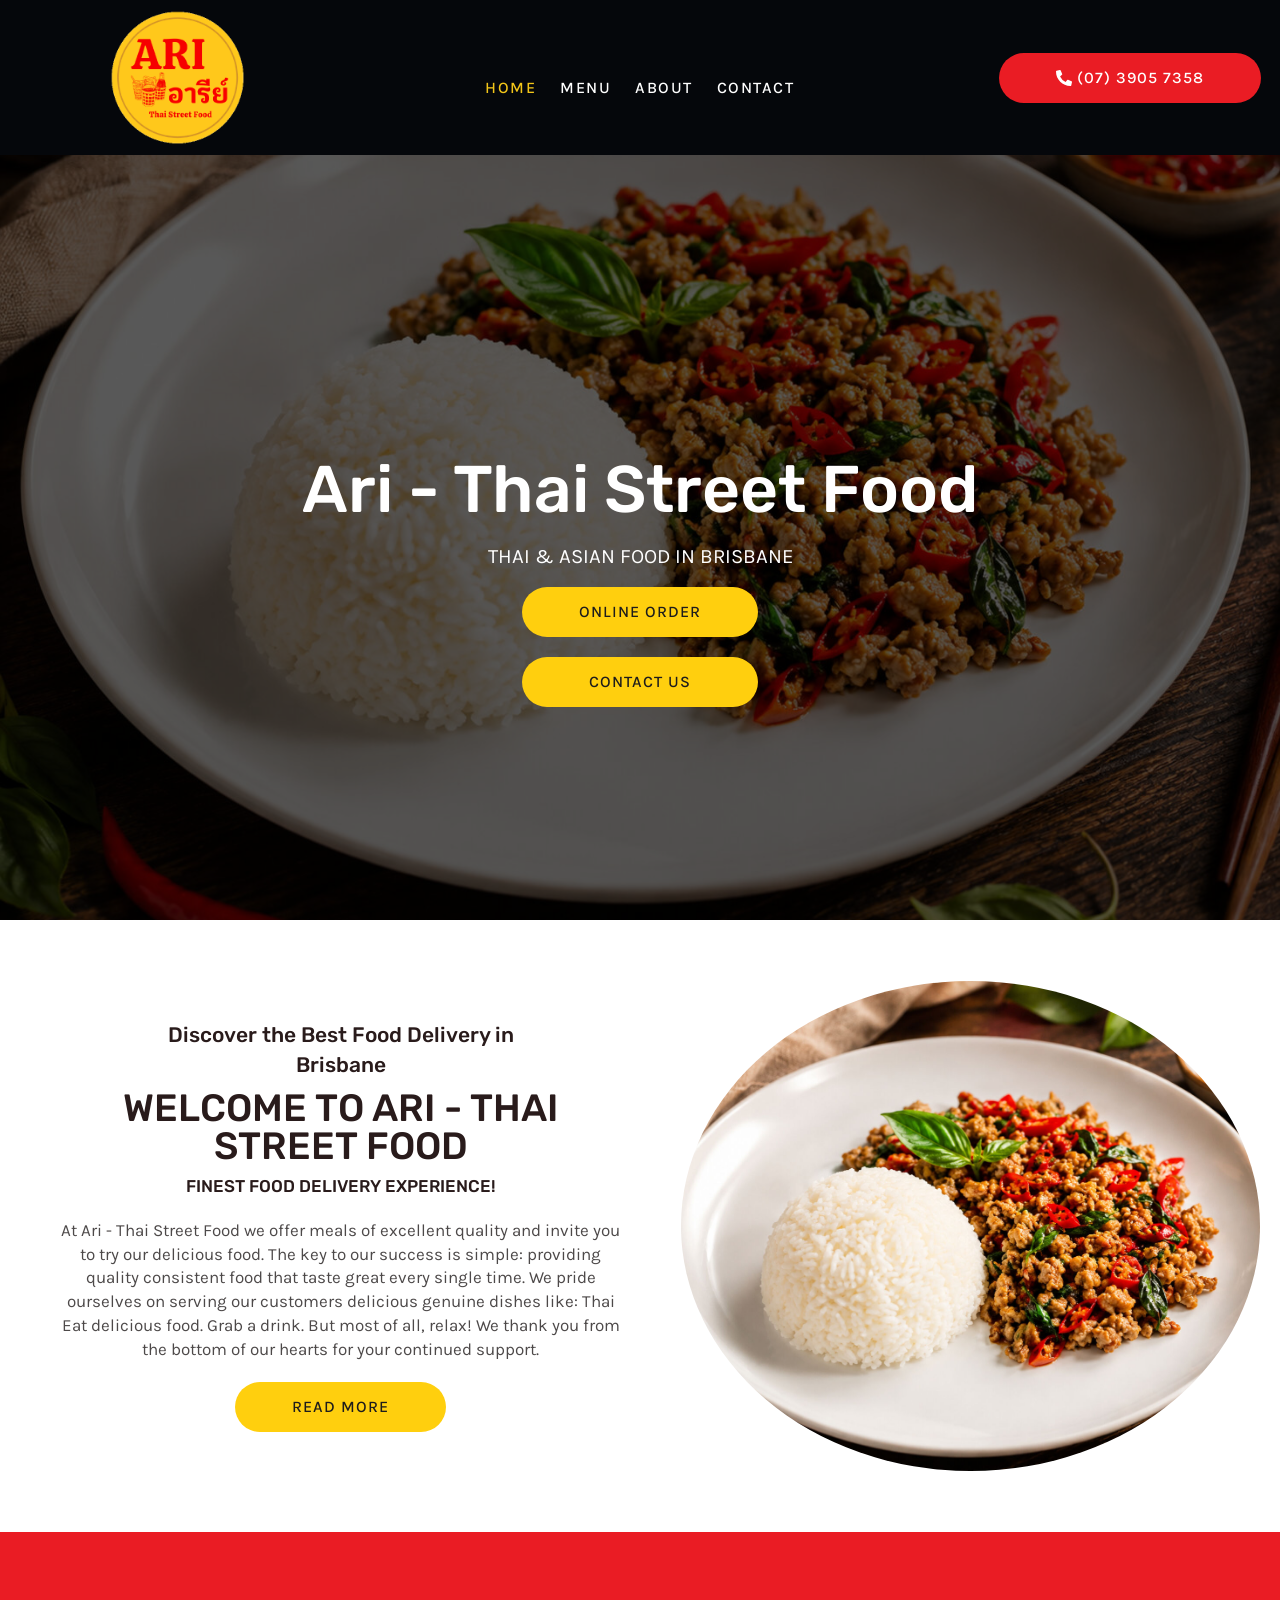
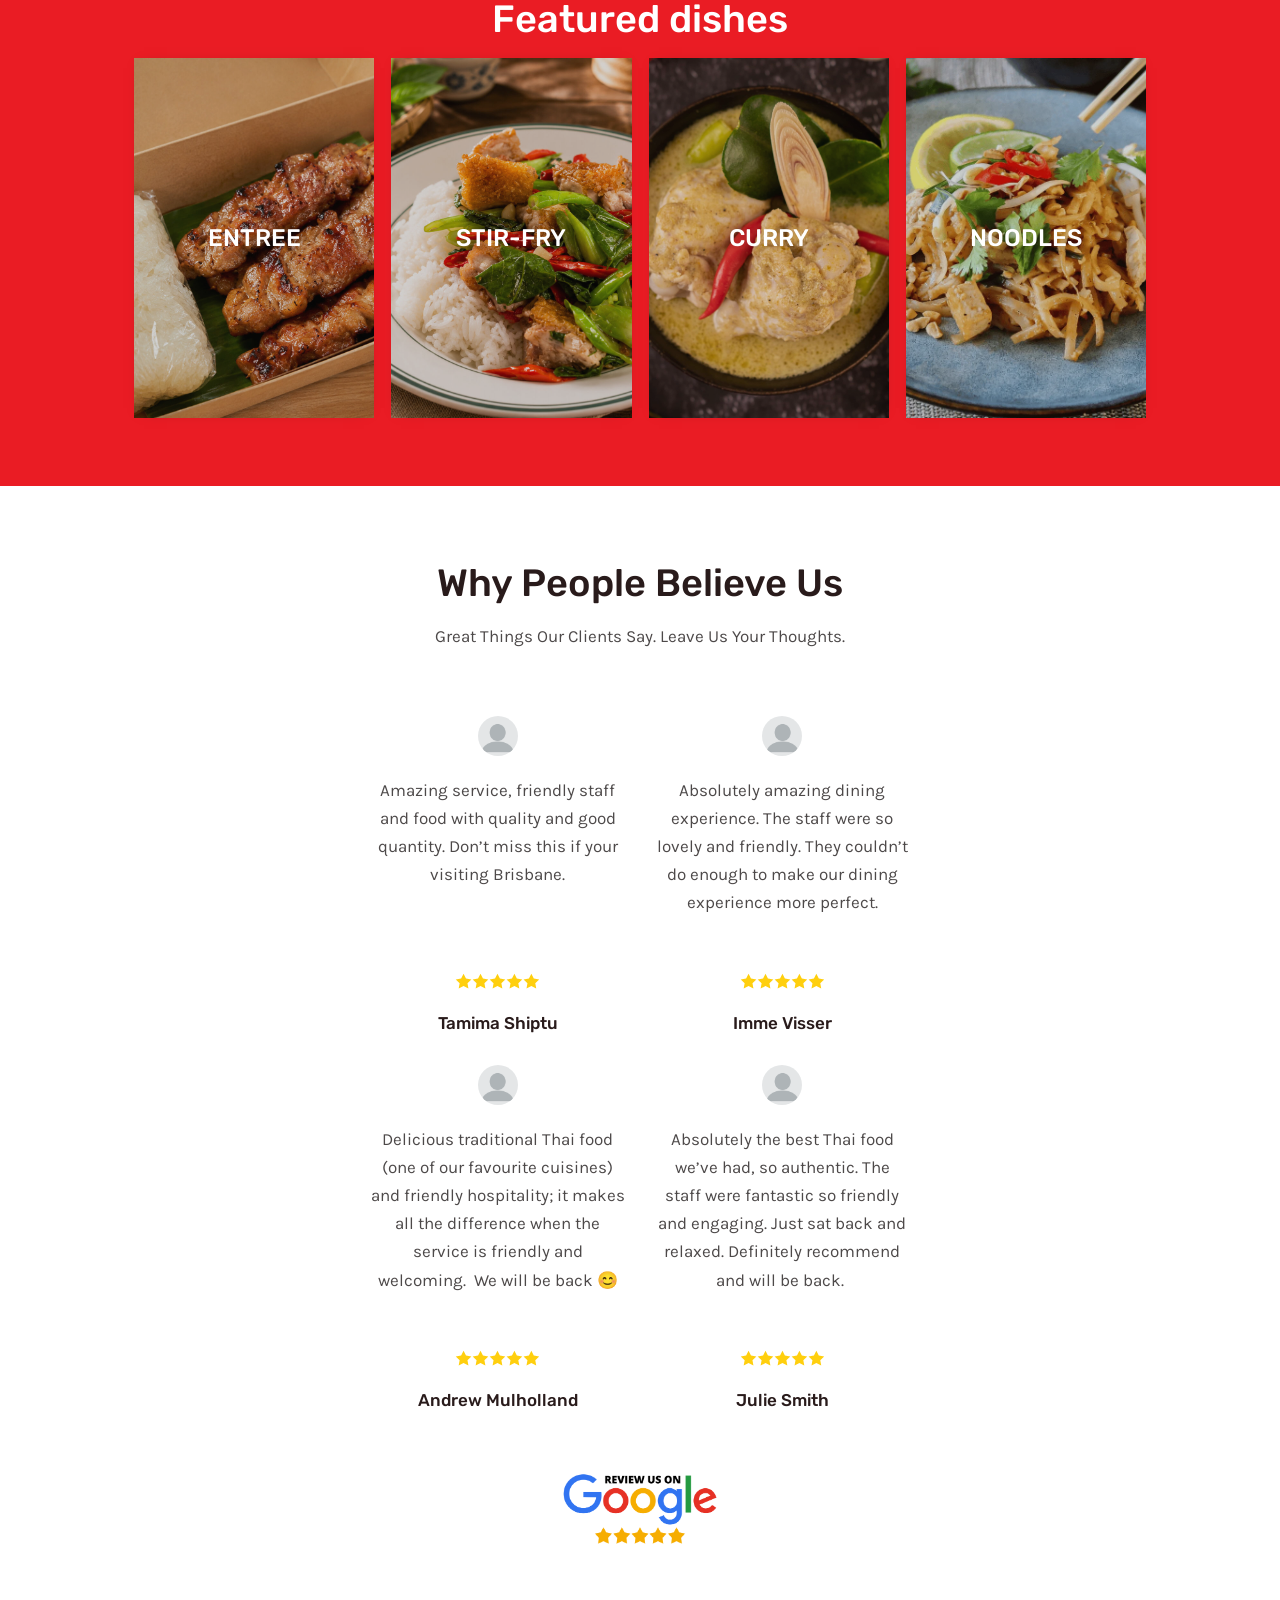
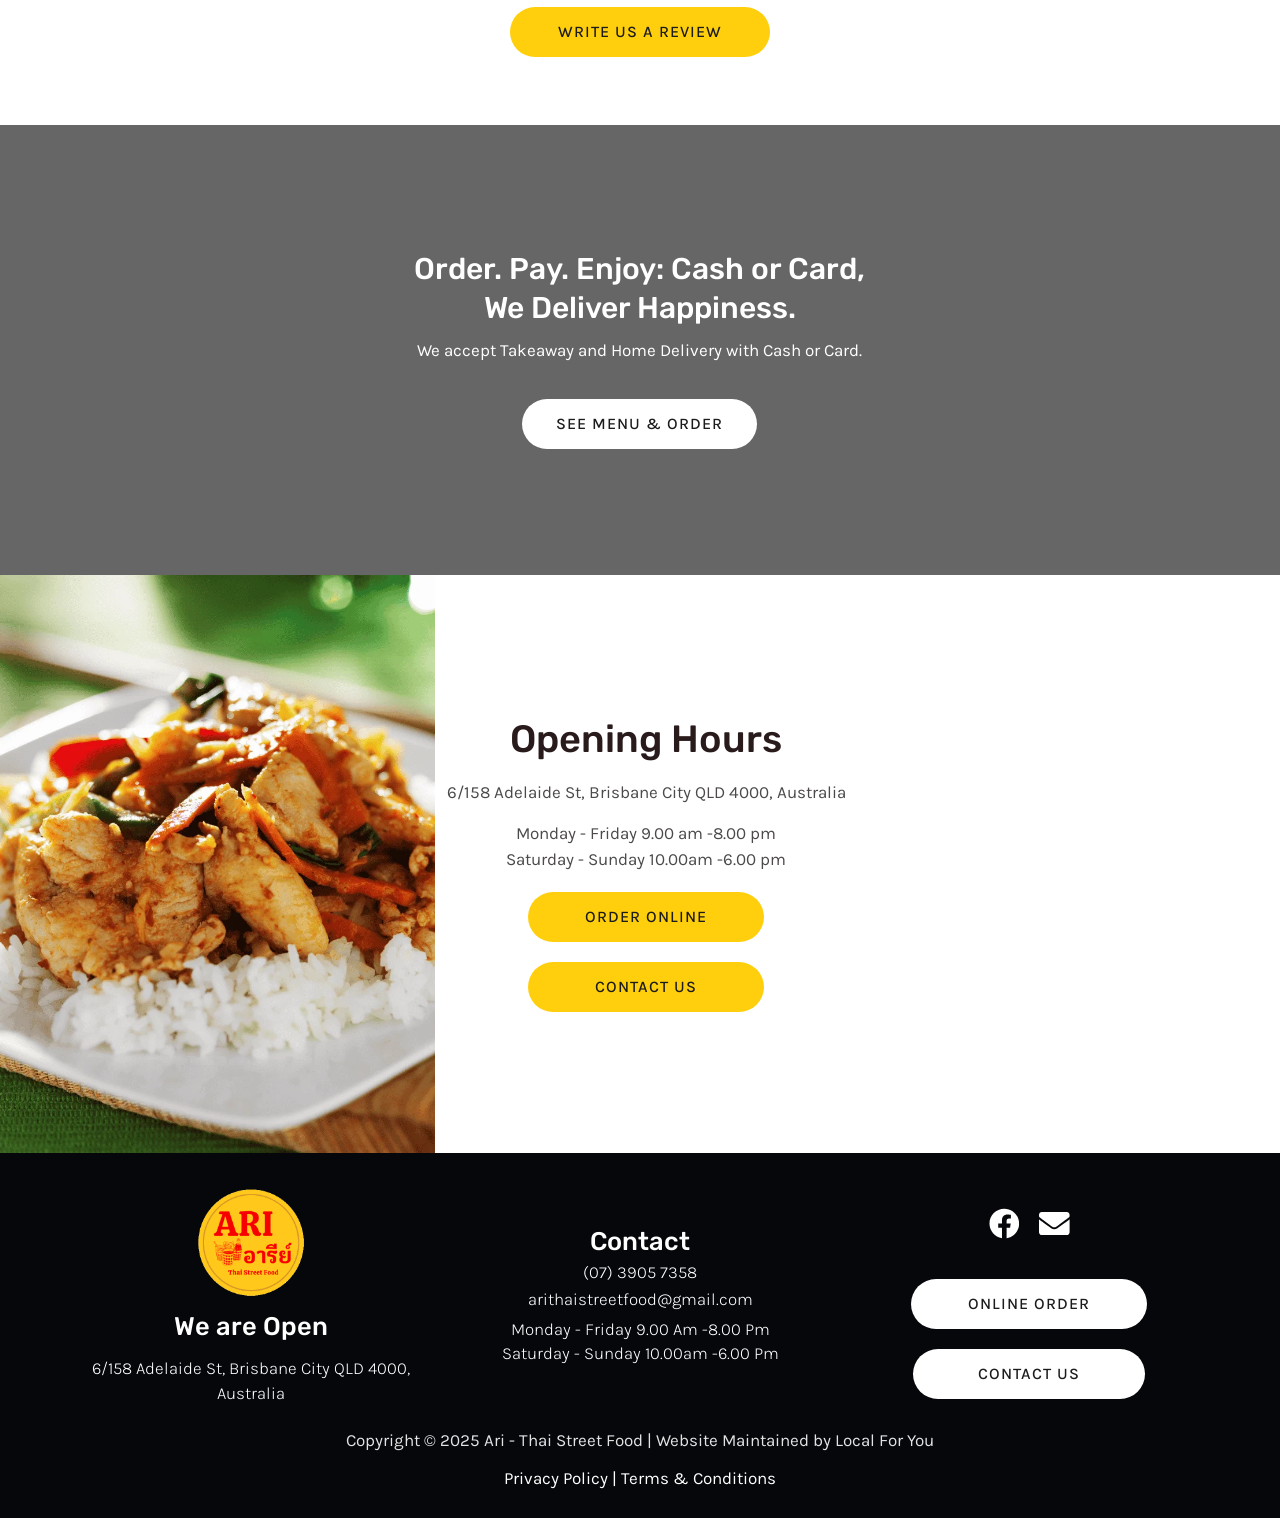
<file: index.html>
<!DOCTYPE html>
<html lang="en-AU">
<head>
<meta charset="UTF-8">
<meta name="viewport" content="width=device-width, initial-scale=1">
	<link rel="profile" href="https://gmpg.org/xfn/11"> 
	<meta name='robots' content='index, follow, max-image-preview:large, max-snippet:-1, max-video-preview:-1' />

	<!-- This site is optimized with the Yoast SEO plugin v28.1 - https://yoast.com/product/yoast-seo-wordpress/ -->
	<title>Best Food Delivery in Brisbane - Ari - Thai Street Food</title>
	<meta name="description" content="At Ari - Thai Street Food we offer meals of excellent quality and invite you to try our delicious food." />
	<link rel="canonical" href="https://ari-thaistreetfood.com/" />
	<meta property="og:locale" content="en_US" />
	<meta property="og:type" content="website" />
	<meta property="og:title" content="Best Food Delivery in Brisbane - Ari - Thai Street Food" />
	<meta property="og:description" content="At Ari - Thai Street Food we offer meals of excellent quality and invite you to try our delicious food." />
	<meta property="og:url" content="https://ari-thaistreetfood.com/" />
	<meta property="og:site_name" content="Ari - Thai Street Food" />
	<meta property="article:modified_time" content="2025-04-24T02:55:36+00:00" />
	<meta name="twitter:card" content="summary_large_image" />
	<script type="application/ld+json" class="yoast-schema-graph">{"@context":"https:\/\/schema.org","@graph":[{"@type":"WebPage","@id":"\/","url":"\/","name":"Best Food Delivery in Brisbane - Ari - Thai Street Food","isPartOf":{"@id":"\/#website"},"about":{"@id":"\/#organization"},"datePublished":"2025-03-25T02:57:19+00:00","dateModified":"2025-04-24T02:55:36+00:00","description":"At Ari - Thai Street Food we offer meals of excellent quality and invite you to try our delicious food.","breadcrumb":{"@id":"\/#breadcrumb"},"inLanguage":"en-AU","potentialAction":[{"@type":"ReadAction","target":["\/"]}]},{"@type":"BreadcrumbList","@id":"\/#breadcrumb","itemListElement":[{"@type":"ListItem","position":1,"name":"Home"}]},{"@type":"WebSite","@id":"\/#website","url":"\/","name":"Ari - Thai Street Food","description":"","publisher":{"@id":"\/#organization"},"potentialAction":[{"@type":"SearchAction","target":{"@type":"EntryPoint","urlTemplate":"\/?s={search_term_string}"},"query-input":{"@type":"PropertyValueSpecification","valueRequired":true,"valueName":"search_term_string"}}],"inLanguage":"en-AU"},{"@type":"Organization","@id":"\/#organization","name":"Ari - Thai Street Food","url":"\/","logo":{"@type":"ImageObject","inLanguage":"en-AU","@id":"\/#\/schema\/logo\/image\/","url":"\/wp-content\/uploads\/2025\/04\/cropped-website-logo.webp","contentUrl":"\/wp-content\/uploads\/2025\/04\/cropped-website-logo.webp","width":512,"height":512,"caption":"Ari - Thai Street Food"},"image":{"@id":"\/#\/schema\/logo\/image\/"}}]}</script>
	<!-- / Yoast SEO plugin. -->


<link rel='dns-prefetch' href='//fonts.googleapis.com' />
<link href='https://fonts.googleapis.com' rel='preconnect' />
<link href='https://fonts.gstatic.com' crossorigin='anonymous' rel='preconnect' />
<style id="wp-img-auto-sizes-contain-inline-css">
img:is([sizes=auto i],[sizes^="auto," i]){contain-intrinsic-size:3000px 1500px}
/*# sourceURL=wp-img-auto-sizes-contain-inline-css */
</style>
<link rel='stylesheet' id='astra-theme-css-css' href='/wp-content/themes/astra/assets/css/minified/main.min.css' media='all' />
<style id="astra-theme-css-inline-css">
:root{--ast-post-nav-space:0;--ast-container-default-xlg-padding:2.5em;--ast-container-default-lg-padding:2.5em;--ast-container-default-slg-padding:2em;--ast-container-default-md-padding:2.5em;--ast-container-default-sm-padding:2.5em;--ast-container-default-xs-padding:2.4em;--ast-container-default-xxs-padding:1.8em;--ast-code-block-background:#ECEFF3;--ast-comment-inputs-background:#F9FAFB;--ast-normal-container-width:1200px;--ast-narrow-container-width:750px;--ast-blog-title-font-weight:600;--ast-blog-meta-weight:600;--ast-global-color-primary:var(--ast-global-color-5);--ast-global-color-secondary:var(--ast-global-color-4);--ast-global-color-alternate-background:var(--ast-global-color-7);--ast-global-color-subtle-background:var(--ast-global-color-6);--ast-bg-style-guide:var( --ast-global-color-secondary,var(--ast-global-color-5) );--ast-shadow-style-guide:0px 0px 4px 0 #00000057;--ast-global-dark-bg-style:#fff;--ast-global-dark-lfs:#fbfbfb;--ast-widget-bg-color:#fafafa;--ast-wc-container-head-bg-color:#fbfbfb;--ast-title-layout-bg:#eeeeee;--ast-search-border-color:#e7e7e7;--ast-lifter-hover-bg:#e6e6e6;--ast-gallery-block-color:#000;--srfm-color-input-label:var(--ast-global-color-2);}html{font-size:106.25%;}a{color:var(--ast-global-color-0);}a:hover,a:focus{color:var(--ast-global-color-0);}body,button,input,select,textarea,.ast-button,.ast-custom-button{font-family:'Karla',sans-serif;font-weight:400;font-size:17px;font-size:1rem;line-height:var(--ast-body-line-height,1.65);}blockquote{color:var(--ast-global-color-3);}p,.entry-content p{margin-bottom:1.5em;}h1,h2,h3,h4,h5,h6,.entry-content :where(h1,h2,h3,h4,h5,h6),.site-title,.site-title a{font-family:'Rubik',sans-serif;font-weight:500;}.site-title{font-size:26px;font-size:1.5294117647059rem;display:none;}.site-header .site-description{font-size:15px;font-size:0.88235294117647rem;display:none;}.entry-title{font-size:20px;font-size:1.1764705882353rem;}.ast-blog-single-element.ast-taxonomy-container a{font-size:14px;font-size:0.82352941176471rem;}.ast-blog-meta-container{font-size:13px;font-size:0.76470588235294rem;}.archive .ast-article-post .ast-article-inner,.blog .ast-article-post .ast-article-inner,.archive .ast-article-post .ast-article-inner:hover,.blog .ast-article-post .ast-article-inner:hover{border-top-left-radius:6px;border-top-right-radius:6px;border-bottom-right-radius:6px;border-bottom-left-radius:6px;overflow:hidden;}h1,.entry-content :where(h1){font-size:66px;font-size:3.8823529411765rem;font-weight:500;font-family:'Rubik',sans-serif;line-height:1.1em;}h2,.entry-content :where(h2){font-size:38px;font-size:2.2352941176471rem;font-weight:500;font-family:'Rubik',sans-serif;letter-spacing:0;}h3,.entry-content :where(h3){font-size:30px;font-size:1.7647058823529rem;font-weight:500;font-family:'Rubik',sans-serif;line-height:1.3em;}h4,.entry-content :where(h4){font-size:24px;font-size:1.4117647058824rem;line-height:1.2em;font-weight:500;font-family:'Rubik',sans-serif;}h5,.entry-content :where(h5){font-size:21px;font-size:1.2352941176471rem;line-height:1.2em;font-weight:500;font-family:'Rubik',sans-serif;}h6,.entry-content :where(h6){font-size:17px;font-size:1rem;line-height:1.25em;font-weight:500;font-family:'Rubik',sans-serif;}::selection{background-color:var(--ast-global-color-1);color:#ffffff;}body,h1,h2,h3,h4,h5,h6,.entry-title a,.entry-content :where(h1,h2,h3,h4,h5,h6){color:var(--ast-global-color-3);}.tagcloud a:hover,.tagcloud a:focus,.tagcloud a.current-item{color:#000000;border-color:var(--ast-global-color-0);background-color:var(--ast-global-color-0);}input:focus,input[type="text"]:focus,input[type="email"]:focus,input[type="url"]:focus,input[type="password"]:focus,input[type="reset"]:focus,input[type="search"]:focus,textarea:focus{border-color:var(--ast-global-color-0);}input[type="radio"]:checked,input[type=reset],input[type="checkbox"]:checked,input[type="checkbox"]:hover:checked,input[type="checkbox"]:focus:checked,input[type=range]::-webkit-slider-thumb{border-color:var(--ast-global-color-0);background-color:var(--ast-global-color-0);box-shadow:none;}.site-footer a:hover + .post-count,.site-footer a:focus + .post-count{background:var(--ast-global-color-0);border-color:var(--ast-global-color-0);}.single .nav-links .nav-previous,.single .nav-links .nav-next{color:var(--ast-global-color-0);}.entry-meta,.entry-meta *{line-height:1.45;color:var(--ast-global-color-0);font-weight:600;}.entry-meta a:not(.ast-button):hover,.entry-meta a:not(.ast-button):hover *,.entry-meta a:not(.ast-button):focus,.entry-meta a:not(.ast-button):focus *,.page-links > .page-link,.page-links .page-link:hover,.post-navigation a:hover{color:var(--ast-global-color-0);}#cat option,.secondary .calendar_wrap thead a,.secondary .calendar_wrap thead a:visited{color:var(--ast-global-color-0);}.secondary .calendar_wrap #today,.ast-progress-val span{background:var(--ast-global-color-0);}.secondary a:hover + .post-count,.secondary a:focus + .post-count{background:var(--ast-global-color-0);border-color:var(--ast-global-color-0);}.calendar_wrap #today > a{color:#000000;}.page-links .page-link,.single .post-navigation a{color:var(--ast-global-color-3);}.ast-search-menu-icon .search-form button.search-submit{padding:0 4px;}.ast-search-menu-icon form.search-form{padding-right:0;}.ast-header-search .ast-search-menu-icon.ast-dropdown-active .search-form,.ast-header-search .ast-search-menu-icon.ast-dropdown-active .search-field:focus{transition:all 0.2s;}.search-form input.search-field:focus{outline:none;}.ast-mobile-header-content .ast-builder-layout-element:not(.ast-builder-menu):not(.ast-header-divider-element),.ast-mobile-popup-content .ast-builder-layout-element:not(.ast-builder-menu):not(.ast-header-divider-element){padding:15px 20px;}.ast-search-menu-icon .search-form button.search-submit:focus,.ast-theme-transparent-header .ast-header-search .ast-dropdown-active .ast-icon,.ast-theme-transparent-header .ast-inline-search .search-field:focus .ast-icon{color:var(--ast-global-color-1);}.ast-desktop .ast-header-search .slide-search .search-form{border:2px solid var(--ast-global-color-0);}.ast-header-search .slide-search .search-field{background-color:var(--ast-global-dark-bg-style);}.ast-archive-title{color:var(--ast-global-color-2);}.widget-title{font-size:24px;font-size:1.4117647058824rem;color:var(--ast-global-color-2);}.ast-search-menu-icon.slide-search a:focus-visible:focus-visible,.astra-search-icon:focus-visible,#close:focus-visible,a:focus-visible,.ast-menu-toggle:focus-visible,.site .skip-link:focus-visible,.wp-block-loginout input:focus-visible,.wp-block-search.wp-block-search__button-inside .wp-block-search__inside-wrapper,.ast-header-navigation-arrow:focus-visible,.ast-orders-table__row .ast-orders-table__cell:focus-visible,a#ast-apply-coupon:focus-visible,#ast-apply-coupon:focus-visible,#close:focus-visible,.button.search-submit:focus-visible,#search_submit:focus,.normal-search:focus-visible,.ast-header-account-wrap:focus-visible,.astra-cart-drawer-close:focus,.ast-single-variation:focus,.ast-button:focus,.ast-builder-button-wrap:has(.ast-custom-button-link:focus),.ast-builder-button-wrap .ast-custom-button-link:focus{outline-style:dotted;outline-color:inherit;outline-width:thin;}input:focus,input[type="text"]:focus,input[type="email"]:focus,input[type="url"]:focus,input[type="password"]:focus,input[type="reset"]:focus,input[type="search"]:focus,input[type="number"]:focus,textarea:focus,.wp-block-search__input:focus,[data-section="section-header-mobile-trigger"] .ast-button-wrap .ast-mobile-menu-trigger-minimal:focus,.ast-mobile-popup-drawer.active .menu-toggle-close:focus,#ast-scroll-top:focus,#coupon_code:focus,#ast-coupon-code:focus{border-style:dotted;border-color:inherit;border-width:thin;}input{outline:none;}.ast-logo-title-inline .site-logo-img{padding-right:1em;}.site-logo-img img{ transition:all 0.2s linear;}.site-logo-img .transparent-custom-logo img,.ast-theme-transparent-header .site-logo-img img{filter:url(#ast-img-color-filter-2);}body .ast-oembed-container *{position:absolute;top:0;width:100%;height:100%;left:0;}body .wp-block-embed-pocket-casts .ast-oembed-container *{position:unset;}.ast-single-post-featured-section + article {margin-top: 2em;}.site-content .ast-single-post-featured-section img {width: 100%;overflow: hidden;object-fit: cover;}.ast-separate-container .site-content .ast-single-post-featured-section + article {margin-top: -80px;z-index: 9;position: relative;border-radius: 4px;}@media (min-width: 922px) {.ast-no-sidebar .site-content .ast-article-image-container--wide {margin-left: -120px;margin-right: -120px;max-width: unset;width: unset;}.ast-left-sidebar .site-content .ast-article-image-container--wide,.ast-right-sidebar .site-content .ast-article-image-container--wide {margin-left: -10px;margin-right: -10px;}.site-content .ast-article-image-container--full {margin-left: calc( -50vw + 50%);margin-right: calc( -50vw + 50%);max-width: 100vw;width: 100vw;}.ast-left-sidebar .site-content .ast-article-image-container--full,.ast-right-sidebar .site-content .ast-article-image-container--full {margin-left: -10px;margin-right: -10px;max-width: inherit;width: auto;}}.site > .ast-single-related-posts-container {margin-top: 0;}@media (min-width: 922px) {.ast-desktop .ast-container--narrow {max-width: var(--ast-narrow-container-width);margin: 0 auto;}}.ast-page-builder-template .hentry {margin: 0;}.ast-page-builder-template .site-content > .ast-container {max-width: 100%;padding: 0;}.ast-page-builder-template .site .site-content #primary {padding: 0;margin: 0;}.ast-page-builder-template .no-results {text-align: center;margin: 4em auto;}.ast-page-builder-template .ast-pagination {padding: 2em;}.ast-page-builder-template .entry-header.ast-no-title.ast-no-thumbnail {margin-top: 0;}.ast-page-builder-template .entry-header.ast-header-without-markup {margin-top: 0;margin-bottom: 0;}.ast-page-builder-template .entry-header.ast-no-title.ast-no-meta {margin-bottom: 0;}.ast-page-builder-template.single .post-navigation {padding-bottom: 2em;}.ast-page-builder-template.single-post .site-content > .ast-container {max-width: 100%;}.ast-page-builder-template .entry-header {margin-top: 2em;margin-left: auto;margin-right: auto;}.ast-page-builder-template .ast-archive-description {margin: 2em auto 0;padding-left: 20px;padding-right: 20px;}.ast-page-builder-template .ast-row {margin-left: 0;margin-right: 0;}.single.ast-page-builder-template .entry-header + .entry-content,.single.ast-page-builder-template .ast-single-entry-banner + .site-content article .entry-content {margin-bottom: 2em;}@media(min-width: 921px) {.ast-page-builder-template.archive.ast-right-sidebar .ast-row article,.ast-page-builder-template.archive.ast-left-sidebar .ast-row article {padding-left: 0;padding-right: 0;}}input[type="text"],input[type="number"],input[type="email"],input[type="url"],input[type="password"],input[type="search"],input[type=reset],input[type=tel],input[type=date],select,textarea{font-size:16px;font-style:normal;font-weight:400;line-height:24px;width:100%;padding:12px 16px;border-radius:4px;box-shadow:0px 1px 2px 0px rgba(0,0,0,0.05);color:var(--ast-form-input-text,#475569);}input[type="text"],input[type="number"],input[type="email"],input[type="url"],input[type="password"],input[type="search"],input[type=reset],input[type=tel],input[type=date],select{height:40px;}input[type="date"]{border-width:1px;border-style:solid;border-color:var(--ast-border-color);background:var( --ast-global-color-secondary,var(--ast-global-color-5) );}input[type="text"]:focus,input[type="number"]:focus,input[type="email"]:focus,input[type="url"]:focus,input[type="password"]:focus,input[type="search"]:focus,input[type=reset]:focus,input[type="tel"]:focus,input[type="date"]:focus,select:focus,textarea:focus{border-color:#046BD2;box-shadow:none;outline:none;color:var(--ast-form-input-focus-text,#475569);}label,legend{color:var(--ast-global-color-2,#111827 );font-size:14px;font-style:normal;font-weight:500;line-height:20px;}select{padding:6px 10px;}fieldset{padding:30px;border-radius:4px;}button,.ast-button,.button,input[type="button"],input[type="reset"],input[type="submit"]{border-radius:4px;box-shadow:0px 1px 2px 0px rgba(0,0,0,0.05);}:root{--ast-comment-inputs-background:#FFF;}::placeholder{color:var(--ast-form-field-color,#9CA3AF);}::-ms-input-placeholder{color:var(--ast-form-field-color,#9CA3AF);}.wpcf7 input.wpcf7-form-control:not([type=submit]),.wpcf7 textarea.wpcf7-form-control{padding:12px 16px;}.wpcf7 select.wpcf7-form-control{padding:6px 10px;}.wpcf7 input.wpcf7-form-control:not([type=submit]):focus,.wpcf7 select.wpcf7-form-control:focus,.wpcf7 textarea.wpcf7-form-control:focus{border-style:disable;border-color:#046BD2;border-width:thin;box-shadow:none;outline:none;color:var(--ast-form-input-focus-text,#475569);}.wpcf7 .wpcf7-not-valid-tip{color:#DC2626;font-size:14px;font-weight:400;line-height:20px;margin-top:8px;}.wpcf7 input[type=file].wpcf7-form-control{font-size:16px;font-style:normal;font-weight:400;line-height:24px;width:100%;padding:12px 16px;border-radius:4px;box-shadow:0px 1px 2px 0px rgba(0,0,0,0.05);color:var(--ast-form-input-text,#475569);}@media (max-width:921.99px){#ast-desktop-header{display:none;}}@media (min-width:922px){#ast-mobile-header{display:none;}}.wp-block-buttons.aligncenter{justify-content:center;}@media (max-width:921px){.ast-theme-transparent-header #primary,.ast-theme-transparent-header #secondary{padding:0;}}@media (max-width:921px){.ast-plain-container.ast-no-sidebar #primary{padding:0;}}.ast-plain-container.ast-no-sidebar #primary{margin-top:0;margin-bottom:0;}.wp-block-button.is-style-outline .wp-block-button__link{border-color:var(--ast-global-color-0);border-top-width:2px;border-right-width:2px;border-bottom-width:2px;border-left-width:2px;}div.wp-block-button.is-style-outline > .wp-block-button__link:not(.has-text-color),div.wp-block-button.wp-block-button__link.is-style-outline:not(.has-text-color){color:var(--ast-global-color-0);}.wp-block-button.is-style-outline .wp-block-button__link:hover,.wp-block-buttons .wp-block-button.is-style-outline .wp-block-button__link:focus,.wp-block-buttons .wp-block-button.is-style-outline > .wp-block-button__link:not(.has-text-color):hover,.wp-block-buttons .wp-block-button.wp-block-button__link.is-style-outline:not(.has-text-color):hover{color:var(--ast-global-color-8);background-color:var(--ast-global-color-0);border-color:var(--ast-global-color-0);}.post-page-numbers.current .page-link,.ast-pagination .page-numbers.current{color:#ffffff;border-color:var(--ast-global-color-1);background-color:var(--ast-global-color-1);}.wp-block-button.is-style-outline .wp-block-button__link{border-top-width:2px;border-right-width:2px;border-bottom-width:2px;border-left-width:2px;}.wp-block-buttons .wp-block-button.is-style-outline .wp-block-button__link.wp-element-button,.ast-outline-button,.wp-block-uagb-buttons-child .uagb-buttons-repeater.ast-outline-button{border-color:var(--ast-global-color-0);border-top-width:2px;border-right-width:2px;border-bottom-width:2px;border-left-width:2px;font-family:inherit;font-weight:500;font-size:16px;font-size:0.94117647058824rem;line-height:1em;padding-top:13px;padding-right:30px;padding-bottom:13px;padding-left:30px;}.wp-block-buttons .wp-block-button.is-style-outline > .wp-block-button__link:not(.has-text-color),.wp-block-buttons .wp-block-button.wp-block-button__link.is-style-outline:not(.has-text-color),.ast-outline-button{color:var(--ast-global-color-0);}.wp-block-button.is-style-outline .wp-block-button__link:hover,.wp-block-buttons .wp-block-button.is-style-outline .wp-block-button__link:focus,.wp-block-buttons .wp-block-button.is-style-outline > .wp-block-button__link:not(.has-text-color):hover,.wp-block-buttons .wp-block-button.wp-block-button__link.is-style-outline:not(.has-text-color):hover,.ast-outline-button:hover,.ast-outline-button:focus,.wp-block-uagb-buttons-child .uagb-buttons-repeater.ast-outline-button:hover,.wp-block-uagb-buttons-child .uagb-buttons-repeater.ast-outline-button:focus{color:var(--ast-global-color-8);background-color:var(--ast-global-color-0);border-color:var(--ast-global-color-0);}.wp-block-button .wp-block-button__link.wp-element-button.is-style-outline:not(.has-background),.wp-block-button.is-style-outline>.wp-block-button__link.wp-element-button:not(.has-background),.ast-outline-button{background-color:transparent;}.uagb-buttons-repeater.ast-outline-button{border-radius:9999px;}@media (max-width:921px){.wp-block-buttons .wp-block-button.is-style-outline .wp-block-button__link.wp-element-button,.ast-outline-button,.wp-block-uagb-buttons-child .uagb-buttons-repeater.ast-outline-button{padding-top:12px;padding-right:28px;padding-bottom:12px;padding-left:28px;}}@media (max-width:544px){.wp-block-buttons .wp-block-button.is-style-outline .wp-block-button__link.wp-element-button,.ast-outline-button,.wp-block-uagb-buttons-child .uagb-buttons-repeater.ast-outline-button{padding-top:10px;padding-right:24px;padding-bottom:10px;padding-left:24px;}}.entry-content[data-ast-blocks-layout] > figure{margin-bottom:1em;}h1.widget-title{font-weight:500;}h2.widget-title{font-weight:500;}h3.widget-title{font-weight:500;}#page{display:flex;flex-direction:column;min-height:100vh;}.ast-404-layout-1 h1.page-title{color:var(--ast-global-color-2);}.single .post-navigation a{line-height:1em;height:inherit;}.error-404 .page-sub-title{font-size:1.5rem;font-weight:inherit;}.search .site-content .content-area .search-form{margin-bottom:0;}#page .site-content{flex-grow:1;}.widget{margin-bottom:1.25em;}#secondary li{line-height:1.5em;}#secondary .wp-block-group h2{margin-bottom:0.7em;}#secondary h2{font-size:1.7rem;}.ast-separate-container .ast-article-post,.ast-separate-container .ast-article-single,.ast-separate-container .comment-respond{padding:3em;}.ast-separate-container .ast-article-single .ast-article-single{padding:0;}.ast-article-single .wp-block-post-template-is-layout-grid{padding-left:0;}.ast-separate-container .comments-title,.ast-narrow-container .comments-title{padding:1.5em 2em;}.ast-page-builder-template .comment-form-textarea,.ast-comment-formwrap .ast-grid-common-col{padding:0;}.ast-comment-formwrap{padding:0;display:inline-flex;column-gap:20px;width:100%;margin-left:0;margin-right:0;}.comments-area textarea#comment:focus,.comments-area textarea#comment:active,.comments-area .ast-comment-formwrap input[type="text"]:focus,.comments-area .ast-comment-formwrap input[type="text"]:active {box-shadow:none;outline:none;}.archive.ast-page-builder-template .entry-header{margin-top:2em;}.ast-page-builder-template .ast-comment-formwrap{width:100%;}.entry-title{margin-bottom:0.6em;}.ast-archive-description p{font-size:inherit;font-weight:inherit;line-height:inherit;}.ast-separate-container .ast-comment-list li.depth-1,.hentry{margin-bottom:1.5em;}.site-content section.ast-archive-description{margin-bottom:2em;}@media (min-width:921px){.ast-left-sidebar.ast-page-builder-template #secondary,.archive.ast-right-sidebar.ast-page-builder-template .site-main{padding-left:20px;padding-right:20px;}}@media (max-width:544px){.ast-comment-formwrap.ast-row{column-gap:10px;display:inline-block;}#ast-commentform .ast-grid-common-col{position:relative;width:100%;}}@media (min-width:1201px){.ast-separate-container .ast-article-post,.ast-separate-container .ast-article-single,.ast-separate-container .ast-author-box,.ast-separate-container .ast-404-layout-1,.ast-separate-container .no-results{padding:3em;}}@media (max-width:921px){.ast-left-sidebar #content > .ast-container{display:flex;flex-direction:column-reverse;width:100%;}}@media (min-width:922px){.ast-separate-container.ast-right-sidebar #primary,.ast-separate-container.ast-left-sidebar #primary{border:0;}.search-no-results.ast-separate-container #primary{margin-bottom:4em;}}.elementor-widget-button .elementor-button{border-style:solid;text-decoration:none;border-top-width:2px;border-right-width:2px;border-left-width:2px;border-bottom-width:2px;}.elementor-button.elementor-size-sm,.elementor-button.elementor-size-xs,.elementor-button.elementor-size-md,.elementor-button.elementor-size-lg,.elementor-button.elementor-size-xl,.elementor-button{border-top-left-radius:50px;border-top-right-radius:50px;border-bottom-right-radius:50px;border-bottom-left-radius:50px;padding-top:13px;padding-right:30px;padding-bottom:13px;padding-left:30px;}@media (max-width:921px){.elementor-widget-button .elementor-button.elementor-size-sm,.elementor-widget-button .elementor-button.elementor-size-xs,.elementor-widget-button .elementor-button.elementor-size-md,.elementor-widget-button .elementor-button.elementor-size-lg,.elementor-widget-button .elementor-button.elementor-size-xl,.elementor-widget-button .elementor-button{padding-top:14px;padding-right:28px;padding-bottom:14px;padding-left:28px;}}@media (max-width:544px){.elementor-widget-button .elementor-button.elementor-size-sm,.elementor-widget-button .elementor-button.elementor-size-xs,.elementor-widget-button .elementor-button.elementor-size-md,.elementor-widget-button .elementor-button.elementor-size-lg,.elementor-widget-button .elementor-button.elementor-size-xl,.elementor-widget-button .elementor-button{padding-top:12px;padding-right:24px;padding-bottom:12px;padding-left:24px;}}.wp-block-button .wp-block-button__link ,.elementor-widget-button .elementor-button,.elementor-widget-button .elementor-button:visited{color:var(--ast-global-color-8);}.elementor-widget-button .elementor-button{border-color:var(--ast-global-color-0);background-color:var(--ast-global-color-0);}.elementor-widget-button .elementor-button:hover,.elementor-widget-button .elementor-button:focus{color:var(--ast-global-color-8);background-color:var(--ast-global-color-0);border-color:var(--ast-global-color-0);}.elementor-widget-button .elementor-button{font-family:'Karla',sans-serif;font-weight:500;font-size:16px;font-size:0.94117647058824rem;text-transform:uppercase;letter-spacing:1px;}body .elementor-button.elementor-size-sm,body .elementor-button.elementor-size-xs,body .elementor-button.elementor-size-md,body .elementor-button.elementor-size-lg,body .elementor-button.elementor-size-xl,body .elementor-button{font-size:16px;font-size:0.94117647058824rem;}.wp-block-button .wp-block-button__link:hover,.wp-block-button .wp-block-button__link:focus{color:var(--ast-global-color-8);background-color:var(--ast-global-color-0);border-color:var(--ast-global-color-0);}.elementor-widget-heading h1.elementor-heading-title{line-height:1.1em;}.elementor-widget-heading h3.elementor-heading-title{line-height:1.3em;}.elementor-widget-heading h4.elementor-heading-title{line-height:1.2em;}.elementor-widget-heading h5.elementor-heading-title{line-height:1.2em;}.elementor-widget-heading h6.elementor-heading-title{line-height:1.25em;}.wp-block-button .wp-block-button__link,.wp-block-search .wp-block-search__button,body .wp-block-file .wp-block-file__button{border-style:solid;border-top-width:2px;border-right-width:2px;border-left-width:2px;border-bottom-width:2px;border-color:var(--ast-global-color-0);background-color:var(--ast-global-color-0);color:var(--ast-global-color-8);font-family:'Karla',sans-serif;font-weight:500;text-transform:uppercase;letter-spacing:1px;font-size:16px;font-size:0.94117647058824rem;border-top-left-radius:50px;border-top-right-radius:50px;border-bottom-right-radius:50px;border-bottom-left-radius:50px;padding-top:13px;padding-right:30px;padding-bottom:13px;padding-left:30px;}@media (max-width:921px){.wp-block-button .wp-block-button__link,.wp-block-search .wp-block-search__button,body .wp-block-file .wp-block-file__button{padding-top:14px;padding-right:28px;padding-bottom:14px;padding-left:28px;}}@media (max-width:544px){.wp-block-button .wp-block-button__link,.wp-block-search .wp-block-search__button,body .wp-block-file .wp-block-file__button{padding-top:12px;padding-right:24px;padding-bottom:12px;padding-left:24px;}}.menu-toggle,button,.ast-button,.ast-custom-button,.button,input#submit,input[type="button"],input[type="submit"],input[type="reset"],#comments .submit,.search .search-submit,form[CLASS*="wp-block-search__"].wp-block-search .wp-block-search__inside-wrapper .wp-block-search__button,body .wp-block-file .wp-block-file__button,.search .search-submit{border-style:solid;border-top-width:2px;border-right-width:2px;border-left-width:2px;border-bottom-width:2px;color:var(--ast-global-color-8);border-color:var(--ast-global-color-0);background-color:var(--ast-global-color-0);padding-top:13px;padding-right:30px;padding-bottom:13px;padding-left:30px;font-family:'Karla',sans-serif;font-weight:500;font-size:16px;font-size:0.94117647058824rem;text-transform:uppercase;letter-spacing:1px;border-top-left-radius:50px;border-top-right-radius:50px;border-bottom-right-radius:50px;border-bottom-left-radius:50px;}button:focus,.menu-toggle:hover,button:hover,.ast-button:hover,.ast-custom-button:hover .button:hover,.ast-custom-button:hover ,input[type=reset]:hover,input[type=reset]:focus,input#submit:hover,input#submit:focus,input[type="button"]:hover,input[type="button"]:focus,input[type="submit"]:hover,input[type="submit"]:focus,form[CLASS*="wp-block-search__"].wp-block-search .wp-block-search__inside-wrapper .wp-block-search__button:hover,form[CLASS*="wp-block-search__"].wp-block-search .wp-block-search__inside-wrapper .wp-block-search__button:focus,body .wp-block-file .wp-block-file__button:hover,body .wp-block-file .wp-block-file__button:focus{color:var(--ast-global-color-8);background-color:var(--ast-global-color-0);border-color:var(--ast-global-color-0);}form[CLASS*="wp-block-search__"].wp-block-search .wp-block-search__inside-wrapper .wp-block-search__button.has-icon{padding-top:calc(13px - 3px);padding-right:calc(30px - 3px);padding-bottom:calc(13px - 3px);padding-left:calc(30px - 3px);}@media (max-width:921px){.menu-toggle,button,.ast-button,.ast-custom-button,.button,input#submit,input[type="button"],input[type="submit"],input[type="reset"],#comments .submit,.search .search-submit,form[CLASS*="wp-block-search__"].wp-block-search .wp-block-search__inside-wrapper .wp-block-search__button,body .wp-block-file .wp-block-file__button,.search .search-submit{padding-top:14px;padding-right:28px;padding-bottom:14px;padding-left:28px;}}@media (max-width:544px){.menu-toggle,button,.ast-button,.ast-custom-button,.button,input#submit,input[type="button"],input[type="submit"],input[type="reset"],#comments .submit,.search .search-submit,form[CLASS*="wp-block-search__"].wp-block-search .wp-block-search__inside-wrapper .wp-block-search__button,body .wp-block-file .wp-block-file__button,.search .search-submit{padding-top:12px;padding-right:24px;padding-bottom:12px;padding-left:24px;}}@media (max-width:921px){.ast-mobile-header-stack .main-header-bar .ast-search-menu-icon{display:inline-block;}.ast-header-break-point.ast-header-custom-item-outside .ast-mobile-header-stack .main-header-bar .ast-search-icon{margin:0;}.ast-comment-avatar-wrap img{max-width:2.5em;}.ast-comment-meta{padding:0 1.8888em 1.3333em;}}@media (min-width:544px){.ast-container{max-width:100%;}}@media (max-width:544px){.ast-separate-container .ast-article-post,.ast-separate-container .ast-article-single,.ast-separate-container .comments-title,.ast-separate-container .ast-archive-description{padding:1.5em 1em;}.ast-separate-container #content .ast-container{padding-left:0.54em;padding-right:0.54em;}.ast-separate-container .ast-comment-list .bypostauthor{padding:.5em;}.ast-search-menu-icon.ast-dropdown-active .search-field{width:170px;}} #ast-mobile-header .ast-site-header-cart-li a{pointer-events:none;}.ast-separate-container{background-color:var(--ast-global-color-4);background-image:none;}@media (max-width:921px){.widget-title{font-size:24px;font-size:1.4117647058824rem;}body,button,input,select,textarea,.ast-button,.ast-custom-button{font-size:17px;font-size:1rem;}#secondary,#secondary button,#secondary input,#secondary select,#secondary textarea{font-size:17px;font-size:1rem;}.site-title{display:none;}.site-header .site-description{display:none;}h1,.entry-content :where(h1){font-size:55px;font-size:3.2352941176471rem;}h2,.entry-content :where(h2){font-size:32px;font-size:1.8823529411765rem;}h3,.entry-content :where(h3){font-size:26px;font-size:1.5294117647059rem;}h4,.entry-content :where(h4){font-size:20px;font-size:1.1764705882353rem;}h5,.entry-content :where(h5){font-size:17px;font-size:1rem;}h6,.entry-content :where(h6){font-size:15px;font-size:0.88235294117647rem;}}@media (max-width:544px){.widget-title{font-size:24px;font-size:1.4117647058824rem;}body,button,input,select,textarea,.ast-button,.ast-custom-button{font-size:17px;font-size:1rem;}#secondary,#secondary button,#secondary input,#secondary select,#secondary textarea{font-size:17px;font-size:1rem;}.site-title{display:none;}.site-header .site-description{display:none;}h1,.entry-content :where(h1){font-size:40px;font-size:2.3529411764706rem;}h2,.entry-content :where(h2){font-size:28px;font-size:1.6470588235294rem;}h3,.entry-content :where(h3){font-size:22px;font-size:1.2941176470588rem;}h4,.entry-content :where(h4){font-size:18px;font-size:1.0588235294118rem;}h5,.entry-content :where(h5){font-size:15px;font-size:0.88235294117647rem;}h6,.entry-content :where(h6){font-size:14px;font-size:0.82352941176471rem;}header .custom-logo-link img,.ast-header-break-point .site-branding img,.ast-header-break-point .custom-logo-link img{max-width:120px;width:120px;}.astra-logo-svg{width:120px;}.ast-header-break-point .site-logo-img .custom-mobile-logo-link img{max-width:120px;}}@media (max-width:544px){html{font-size:106.25%;}}@media (min-width:922px){.ast-container{max-width:1240px;}}@media (min-width:922px){.site-content .ast-container{display:flex;}}@media (max-width:921px){.site-content .ast-container{flex-direction:column;}}.entry-content :where(h1,h2,h3,h4,h5,h6){clear:none;}@media (min-width:922px){.main-header-menu .sub-menu .menu-item.ast-left-align-sub-menu:hover > .sub-menu,.main-header-menu .sub-menu .menu-item.ast-left-align-sub-menu.focus > .sub-menu{margin-left:-0px;}}.ast-theme-transparent-header [CLASS*="ast-header-button-"] .ast-custom-button{color:var(--ast-global-color-2);background:var(--ast-global-color-0);}.ast-theme-transparent-header [CLASS*="ast-header-button-"] .ast-custom-button:hover{color:var(--ast-global-color-2);background:var(--ast-global-color-1);}.ast-theme-transparent-header [data-section="section-header-mobile-trigger"] .ast-button-wrap .ast-mobile-menu-trigger-outline{background:transparent;}.entry-content li > p{margin-bottom:0;}.site .comments-area{padding-bottom:2em;margin-top:2em;}.wp-block-file {display: flex;align-items: center;flex-wrap: wrap;justify-content: space-between;}.wp-block-pullquote {border: none;}.wp-block-pullquote blockquote::before {content: "\201D";font-family: "Helvetica",sans-serif;display: flex;transform: rotate( 180deg );font-size: 6rem;font-style: normal;line-height: 1;font-weight: bold;align-items: center;justify-content: center;}.has-text-align-right > blockquote::before {justify-content: flex-start;}.has-text-align-left > blockquote::before {justify-content: flex-end;}figure.wp-block-pullquote.is-style-solid-color blockquote {max-width: 100%;text-align: inherit;}:root {--wp--custom--ast-default-block-top-padding: 3em;--wp--custom--ast-default-block-right-padding: 3em;--wp--custom--ast-default-block-bottom-padding: 3em;--wp--custom--ast-default-block-left-padding: 3em;--wp--custom--ast-container-width: 1200px;--wp--custom--ast-content-width-size: 1200px;--wp--custom--ast-wide-width-size: calc(1200px + var(--wp--custom--ast-default-block-left-padding) + var(--wp--custom--ast-default-block-right-padding));}.ast-narrow-container {--wp--custom--ast-content-width-size: 750px;--wp--custom--ast-wide-width-size: 750px;}@media(max-width: 921px) {:root {--wp--custom--ast-default-block-top-padding: 3em;--wp--custom--ast-default-block-right-padding: 2em;--wp--custom--ast-default-block-bottom-padding: 3em;--wp--custom--ast-default-block-left-padding: 2em;}}@media(max-width: 544px) {:root {--wp--custom--ast-default-block-top-padding: 3em;--wp--custom--ast-default-block-right-padding: 1.5em;--wp--custom--ast-default-block-bottom-padding: 3em;--wp--custom--ast-default-block-left-padding: 1.5em;}}.entry-content > .wp-block-group,.entry-content > .wp-block-cover,.entry-content > .wp-block-columns {padding-top: var(--wp--custom--ast-default-block-top-padding);padding-right: var(--wp--custom--ast-default-block-right-padding);padding-bottom: var(--wp--custom--ast-default-block-bottom-padding);padding-left: var(--wp--custom--ast-default-block-left-padding);}.ast-plain-container.ast-no-sidebar .entry-content > .alignfull,.ast-page-builder-template .ast-no-sidebar .entry-content > .alignfull {margin-left: calc( -50vw + 50%);margin-right: calc( -50vw + 50%);max-width: 100vw;width: 100vw;}.ast-plain-container.ast-no-sidebar .entry-content .alignfull .alignfull,.ast-page-builder-template.ast-no-sidebar .entry-content .alignfull .alignfull,.ast-plain-container.ast-no-sidebar .entry-content .alignfull .alignwide,.ast-page-builder-template.ast-no-sidebar .entry-content .alignfull .alignwide,.ast-plain-container.ast-no-sidebar .entry-content .alignwide .alignfull,.ast-page-builder-template.ast-no-sidebar .entry-content .alignwide .alignfull,.ast-plain-container.ast-no-sidebar .entry-content .alignwide .alignwide,.ast-page-builder-template.ast-no-sidebar .entry-content .alignwide .alignwide,.ast-plain-container.ast-no-sidebar .entry-content .wp-block-column .alignfull,.ast-page-builder-template.ast-no-sidebar .entry-content .wp-block-column .alignfull,.ast-plain-container.ast-no-sidebar .entry-content .wp-block-column .alignwide,.ast-page-builder-template.ast-no-sidebar .entry-content .wp-block-column .alignwide {margin-left: auto;margin-right: auto;width: 100%;}[data-ast-blocks-layout] .wp-block-separator:not(.is-style-dots) {height: 0;}[data-ast-blocks-layout] .wp-block-separator {margin: 20px auto;}[data-ast-blocks-layout] .wp-block-separator:not(.is-style-wide):not(.is-style-dots) {max-width: 100px;}[data-ast-blocks-layout] .wp-block-separator.has-background {padding: 0;}.entry-content[data-ast-blocks-layout] > * {max-width: var(--wp--custom--ast-content-width-size);margin-left: auto;margin-right: auto;}.entry-content[data-ast-blocks-layout] > .alignwide {max-width: var(--wp--custom--ast-wide-width-size);}.entry-content[data-ast-blocks-layout] .alignfull {max-width: none;}.entry-content .wp-block-columns {margin-bottom: 0;}blockquote {margin: 1.5em;border-color: rgba(0,0,0,0.05);}.wp-block-quote:not(.has-text-align-right):not(.has-text-align-center) {border-left: 5px solid rgba(0,0,0,0.05);}.has-text-align-right > blockquote,blockquote.has-text-align-right {border-right: 5px solid rgba(0,0,0,0.05);}.has-text-align-left > blockquote,blockquote.has-text-align-left {border-left: 5px solid rgba(0,0,0,0.05);}.wp-block-site-tagline,.wp-block-latest-posts .read-more {margin-top: 15px;}.wp-block-loginout p label {display: block;}.wp-block-loginout p:not(.login-remember):not(.login-submit) input {width: 100%;}.wp-block-loginout input:focus {border-color: transparent;}.wp-block-loginout input:focus {outline: thin dotted;}.entry-content .wp-block-media-text .wp-block-media-text__content {padding: 0 0 0 8%;}.entry-content .wp-block-media-text.has-media-on-the-right .wp-block-media-text__content {padding: 0 8% 0 0;}.entry-content .wp-block-media-text.has-background .wp-block-media-text__content {padding: 8%;}.entry-content .wp-block-cover:not([class*="background-color"]):not(.has-text-color.has-link-color) .wp-block-cover__inner-container,.entry-content .wp-block-cover:not([class*="background-color"]) .wp-block-cover-image-text,.entry-content .wp-block-cover:not([class*="background-color"]) .wp-block-cover-text,.entry-content .wp-block-cover-image:not([class*="background-color"]) .wp-block-cover__inner-container,.entry-content .wp-block-cover-image:not([class*="background-color"]) .wp-block-cover-image-text,.entry-content .wp-block-cover-image:not([class*="background-color"]) .wp-block-cover-text {color: var(--ast-global-color-primary,var(--ast-global-color-5));}.wp-block-loginout .login-remember input {width: 1.1rem;height: 1.1rem;margin: 0 5px 4px 0;vertical-align: middle;}.wp-block-latest-posts > li > *:first-child,.wp-block-latest-posts:not(.is-grid) > li:first-child {margin-top: 0;}.entry-content > .wp-block-buttons,.entry-content > .wp-block-uagb-buttons {margin-bottom: 1.5em;}.wp-block-search__inside-wrapper .wp-block-search__input {padding: 0 10px;color: var(--ast-global-color-3);background: var(--ast-global-color-primary,var(--ast-global-color-5));border-color: var(--ast-border-color);}.wp-block-latest-posts .read-more {margin-bottom: 1.5em;}.wp-block-search__no-button .wp-block-search__inside-wrapper .wp-block-search__input {padding-top: 5px;padding-bottom: 5px;}.wp-block-latest-posts .wp-block-latest-posts__post-date,.wp-block-latest-posts .wp-block-latest-posts__post-author {font-size: 1rem;}.wp-block-latest-posts > li > *,.wp-block-latest-posts:not(.is-grid) > li {margin-top: 12px;margin-bottom: 12px;}.ast-page-builder-template .entry-content[data-ast-blocks-layout] > .alignwide:where(:not(.uagb-is-root-container):not(.spectra-is-root-container)) > * {max-width: var(--wp--custom--ast-wide-width-size);}.ast-page-builder-template .entry-content[data-ast-blocks-layout] > .inherit-container-width > *,.ast-page-builder-template .entry-content[data-ast-blocks-layout] > *:not(.wp-block-group):where(:not(.uagb-is-root-container):not(.spectra-is-root-container)) > *,.entry-content[data-ast-blocks-layout] > .wp-block-cover .wp-block-cover__inner-container {max-width: none ;margin-left: auto;margin-right: auto;}.ast-page-builder-template .entry-content[data-ast-blocks-layout] > *,.ast-page-builder-template .entry-content[data-ast-blocks-layout] > .alignfull:where(:not(.wp-block-group):not(.uagb-is-root-container):not(.spectra-is-root-container)) > * {max-width: none;}.entry-content[data-ast-blocks-layout] .wp-block-cover:not(.alignleft):not(.alignright) {width: auto;}@media(max-width: 1200px) {.ast-separate-container .entry-content > .alignfull,.ast-separate-container .entry-content[data-ast-blocks-layout] > .alignwide,.ast-plain-container .entry-content[data-ast-blocks-layout] > .alignwide,.ast-plain-container .entry-content .alignfull {margin-left: calc(-1 * min(var(--ast-container-default-xlg-padding),20px)) ;margin-right: calc(-1 * min(var(--ast-container-default-xlg-padding),20px));}}@media(min-width: 1201px) {.ast-separate-container .entry-content > .alignfull {margin-left: calc(-1 * var(--ast-container-default-xlg-padding) );margin-right: calc(-1 * var(--ast-container-default-xlg-padding) );}.ast-separate-container .entry-content[data-ast-blocks-layout] > .alignwide,.ast-plain-container .entry-content[data-ast-blocks-layout] > .alignwide {margin-left: auto;margin-right: auto;}}@media(min-width: 921px) {.ast-separate-container .entry-content .wp-block-group.alignwide:not(.inherit-container-width) > :where(:not(.alignleft):not(.alignright)),.ast-plain-container .entry-content .wp-block-group.alignwide:not(.inherit-container-width) > :where(:not(.alignleft):not(.alignright)) {max-width: calc( var(--wp--custom--ast-content-width-size) + 80px );}.ast-plain-container.ast-right-sidebar .entry-content[data-ast-blocks-layout] .alignfull,.ast-plain-container.ast-left-sidebar .entry-content[data-ast-blocks-layout] .alignfull {margin-left: -60px;margin-right: -60px;}}@media(min-width: 544px) {.entry-content > .alignleft {margin-right: 20px;}.entry-content > .alignright {margin-left: 20px;}}@media (max-width:544px){.wp-block-columns .wp-block-column:not(:last-child){margin-bottom:20px;}.wp-block-latest-posts{margin:0;}}@media( max-width: 600px ) {.entry-content .wp-block-media-text .wp-block-media-text__content,.entry-content .wp-block-media-text.has-media-on-the-right .wp-block-media-text__content {padding: 8% 0 0;}.entry-content .wp-block-media-text.has-background .wp-block-media-text__content {padding: 8%;}}.ast-page-builder-template .entry-header {padding-left: 0;}.ast-narrow-container .site-content .wp-block-uagb-image--align-full .wp-block-uagb-image__figure {max-width: 100%;margin-left: auto;margin-right: auto;}.entry-content ul,.entry-content ol {padding: revert;margin: revert;padding-left: 20px;}.entry-content ul.wc-block-product-template{padding: 0;}:root .has-ast-global-color-0-color{color:var(--ast-global-color-0);}:root .has-ast-global-color-0-background-color{background-color:var(--ast-global-color-0);}:root .wp-block-button .has-ast-global-color-0-color{color:var(--ast-global-color-0);}:root .wp-block-button .has-ast-global-color-0-background-color{background-color:var(--ast-global-color-0);}:root .has-ast-global-color-1-color{color:var(--ast-global-color-1);}:root .has-ast-global-color-1-background-color{background-color:var(--ast-global-color-1);}:root .wp-block-button .has-ast-global-color-1-color{color:var(--ast-global-color-1);}:root .wp-block-button .has-ast-global-color-1-background-color{background-color:var(--ast-global-color-1);}:root .has-ast-global-color-2-color{color:var(--ast-global-color-2);}:root .has-ast-global-color-2-background-color{background-color:var(--ast-global-color-2);}:root .wp-block-button .has-ast-global-color-2-color{color:var(--ast-global-color-2);}:root .wp-block-button .has-ast-global-color-2-background-color{background-color:var(--ast-global-color-2);}:root .has-ast-global-color-3-color{color:var(--ast-global-color-3);}:root .has-ast-global-color-3-background-color{background-color:var(--ast-global-color-3);}:root .wp-block-button .has-ast-global-color-3-color{color:var(--ast-global-color-3);}:root .wp-block-button .has-ast-global-color-3-background-color{background-color:var(--ast-global-color-3);}:root .has-ast-global-color-4-color{color:var(--ast-global-color-4);}:root .has-ast-global-color-4-background-color{background-color:var(--ast-global-color-4);}:root .wp-block-button .has-ast-global-color-4-color{color:var(--ast-global-color-4);}:root .wp-block-button .has-ast-global-color-4-background-color{background-color:var(--ast-global-color-4);}:root .has-ast-global-color-5-color{color:var(--ast-global-color-5);}:root .has-ast-global-color-5-background-color{background-color:var(--ast-global-color-5);}:root .wp-block-button .has-ast-global-color-5-color{color:var(--ast-global-color-5);}:root .wp-block-button .has-ast-global-color-5-background-color{background-color:var(--ast-global-color-5);}:root .has-ast-global-color-6-color{color:var(--ast-global-color-6);}:root .has-ast-global-color-6-background-color{background-color:var(--ast-global-color-6);}:root .wp-block-button .has-ast-global-color-6-color{color:var(--ast-global-color-6);}:root .wp-block-button .has-ast-global-color-6-background-color{background-color:var(--ast-global-color-6);}:root .has-ast-global-color-7-color{color:var(--ast-global-color-7);}:root .has-ast-global-color-7-background-color{background-color:var(--ast-global-color-7);}:root .wp-block-button .has-ast-global-color-7-color{color:var(--ast-global-color-7);}:root .wp-block-button .has-ast-global-color-7-background-color{background-color:var(--ast-global-color-7);}:root .has-ast-global-color-8-color{color:var(--ast-global-color-8);}:root .has-ast-global-color-8-background-color{background-color:var(--ast-global-color-8);}:root .wp-block-button .has-ast-global-color-8-color{color:var(--ast-global-color-8);}:root .wp-block-button .has-ast-global-color-8-background-color{background-color:var(--ast-global-color-8);}:root{--ast-global-color-0:#ffcf0e;--ast-global-color-1:#ea1c24;--ast-global-color-2:#291b1b;--ast-global-color-3:#4d4949;--ast-global-color-4:#faf5f2;--ast-global-color-5:#FFFFFF;--ast-global-color-6:#e3e2e1;--ast-global-color-7:#2a1618;--ast-global-color-8:#1d1c1c;}:root {--ast-border-color : var(--ast-global-color-6);}.ast-single-entry-banner {-js-display: flex;display: flex;flex-direction: column;justify-content: center;text-align: center;position: relative;background: var(--ast-title-layout-bg);}.ast-single-entry-banner[data-banner-layout="layout-1"] {max-width: 1200px;background: inherit;padding: 20px 0;}.ast-single-entry-banner[data-banner-width-type="custom"] {margin: 0 auto;width: 100%;}.ast-single-entry-banner + .site-content .entry-header {margin-bottom: 0;}.site .ast-author-avatar {--ast-author-avatar-size: ;}a.ast-underline-text {text-decoration: underline;}.ast-container > .ast-terms-link {position: relative;display: block;}a.ast-button.ast-badge-tax {padding: 4px 8px;border-radius: 3px;font-size: inherit;}header.entry-header{text-align:left;}header.entry-header .entry-title{font-weight:600;font-size:32px;font-size:1.8823529411765rem;}header.entry-header > *:not(:last-child){margin-bottom:10px;}header.entry-header .post-thumb-img-content{text-align:center;}header.entry-header .post-thumb img,.ast-single-post-featured-section.post-thumb img{aspect-ratio:16/9;width:100%;height:100%;}@media (max-width:921px){header.entry-header{text-align:left;}}@media (max-width:544px){header.entry-header{text-align:left;}}.ast-archive-entry-banner {-js-display: flex;display: flex;flex-direction: column;justify-content: center;text-align: center;position: relative;background: var(--ast-title-layout-bg);}.ast-archive-entry-banner[data-banner-width-type="custom"] {margin: 0 auto;width: 100%;}.ast-archive-entry-banner[data-banner-layout="layout-1"] {background: inherit;padding: 20px 0;text-align: left;}body.archive .ast-archive-description{max-width:1200px;width:100%;text-align:left;padding-top:3em;padding-right:3em;padding-bottom:3em;padding-left:3em;}body.archive .ast-archive-description .ast-archive-title,body.archive .ast-archive-description .ast-archive-title *{font-weight:600;font-size:32px;font-size:1.8823529411765rem;}body.archive .ast-archive-description > *:not(:last-child){margin-bottom:10px;}@media (max-width:921px){body.archive .ast-archive-description{text-align:left;}}@media (max-width:544px){body.archive .ast-archive-description{text-align:left;}}.ast-theme-transparent-header #masthead .site-logo-img .transparent-custom-logo .astra-logo-svg{width:200px;height:30px;}.ast-theme-transparent-header #masthead .site-logo-img .transparent-custom-logo img{ max-width:200px; width:200px;}@media (max-width:921px){.ast-theme-transparent-header #masthead .site-logo-img .transparent-custom-logo .astra-logo-svg{width:120px;}.ast-theme-transparent-header #masthead .site-logo-img .transparent-custom-logo img{ max-width:120px; width:120px;}}@media (max-width:543px){.ast-theme-transparent-header #masthead .site-logo-img .transparent-custom-logo .astra-logo-svg{width:100px;}.ast-theme-transparent-header #masthead .site-logo-img .transparent-custom-logo img{ max-width:100px; width:100px;}}@media (min-width:922px){.ast-theme-transparent-header #masthead{position:absolute;left:0;right:0;}.ast-theme-transparent-header .main-header-bar,.ast-theme-transparent-header.ast-header-break-point .main-header-bar{background:none;}body.elementor-editor-active.ast-theme-transparent-header #masthead,.fl-builder-edit .ast-theme-transparent-header #masthead,body.vc_editor.ast-theme-transparent-header #masthead,body.brz-ed.ast-theme-transparent-header #masthead{z-index:0;}.ast-header-break-point.ast-replace-site-logo-transparent.ast-theme-transparent-header .custom-mobile-logo-link{display:none;}.ast-header-break-point.ast-replace-site-logo-transparent.ast-theme-transparent-header .transparent-custom-logo{display:inline-block;}.ast-theme-transparent-header .ast-above-header,.ast-theme-transparent-header .ast-above-header.ast-above-header-bar{background-image:none;background-color:transparent;}.ast-theme-transparent-header .ast-below-header,.ast-theme-transparent-header .ast-below-header.ast-below-header-bar{background-image:none;background-color:transparent;}}.ast-theme-transparent-header .main-header-bar,.ast-theme-transparent-header.ast-header-break-point .main-header-bar-wrap .main-header-menu,.ast-theme-transparent-header.ast-header-break-point .main-header-bar-wrap .main-header-bar,.ast-theme-transparent-header.ast-header-break-point .ast-mobile-header-wrap .main-header-bar{background-color:rgba(24,48,48,0.18);}.ast-theme-transparent-header .main-header-bar .ast-search-menu-icon form{background-color:rgba(24,48,48,0.18);}.ast-theme-transparent-header .ast-builder-menu .main-header-menu,.ast-theme-transparent-header .ast-builder-menu .main-header-menu .menu-link,.ast-theme-transparent-header [CLASS*="ast-builder-menu-"] .main-header-menu .menu-item > .menu-link,.ast-theme-transparent-header .ast-masthead-custom-menu-items,.ast-theme-transparent-header .ast-masthead-custom-menu-items a,.ast-theme-transparent-header .ast-builder-menu .main-header-menu .menu-item > .ast-menu-toggle,.ast-theme-transparent-header .ast-builder-menu .main-header-menu .menu-item > .ast-menu-toggle,.ast-theme-transparent-header .ast-above-header-navigation a,.ast-header-break-point.ast-theme-transparent-header .ast-above-header-navigation a,.ast-header-break-point.ast-theme-transparent-header .ast-above-header-navigation > ul.ast-above-header-menu > .menu-item-has-children:not(.current-menu-item) > .ast-menu-toggle,.ast-theme-transparent-header .ast-below-header-menu,.ast-theme-transparent-header .ast-below-header-menu a,.ast-header-break-point.ast-theme-transparent-header .ast-below-header-menu a,.ast-header-break-point.ast-theme-transparent-header .ast-below-header-menu,.ast-theme-transparent-header .main-header-menu .menu-link{color:var(--ast-global-color-5);}.ast-theme-transparent-header .ast-builder-menu .main-header-menu .menu-item:hover > .menu-link,.ast-theme-transparent-header .ast-builder-menu .main-header-menu .menu-item:hover > .ast-menu-toggle,.ast-theme-transparent-header .ast-builder-menu .main-header-menu .ast-masthead-custom-menu-items a:hover,.ast-theme-transparent-header .ast-builder-menu .main-header-menu .focus > .menu-link,.ast-theme-transparent-header .ast-builder-menu .main-header-menu .focus > .ast-menu-toggle,.ast-theme-transparent-header .ast-builder-menu .main-header-menu .current-menu-item > .menu-link,.ast-theme-transparent-header .ast-builder-menu .main-header-menu .current-menu-ancestor > .menu-link,.ast-theme-transparent-header .ast-builder-menu .main-header-menu .current-menu-item > .ast-menu-toggle,.ast-theme-transparent-header .ast-builder-menu .main-header-menu .current-menu-ancestor > .ast-menu-toggle,.ast-theme-transparent-header [CLASS*="ast-builder-menu-"] .main-header-menu .current-menu-item > .menu-link,.ast-theme-transparent-header [CLASS*="ast-builder-menu-"] .main-header-menu .current-menu-ancestor > .menu-link,.ast-theme-transparent-header [CLASS*="ast-builder-menu-"] .main-header-menu .current-menu-item > .ast-menu-toggle,.ast-theme-transparent-header [CLASS*="ast-builder-menu-"] .main-header-menu .current-menu-ancestor > .ast-menu-toggle,.ast-theme-transparent-header .main-header-menu .menu-item:hover > .menu-link,.ast-theme-transparent-header .main-header-menu .current-menu-item > .menu-link,.ast-theme-transparent-header .main-header-menu .current-menu-ancestor > .menu-link{color:var(--ast-global-color-4);}.ast-theme-transparent-header .ast-builder-menu .main-header-menu .menu-item .sub-menu .menu-link,.ast-theme-transparent-header .main-header-menu .menu-item .sub-menu .menu-link{background-color:transparent;}@media (max-width:921px){.ast-theme-transparent-header #masthead{position:absolute;left:0;right:0;}.ast-theme-transparent-header .main-header-bar,.ast-theme-transparent-header.ast-header-break-point .main-header-bar{background:none;}body.elementor-editor-active.ast-theme-transparent-header #masthead,.fl-builder-edit .ast-theme-transparent-header #masthead,body.vc_editor.ast-theme-transparent-header #masthead,body.brz-ed.ast-theme-transparent-header #masthead{z-index:0;}.ast-header-break-point.ast-replace-site-logo-transparent.ast-theme-transparent-header .custom-mobile-logo-link{display:none;}.ast-header-break-point.ast-replace-site-logo-transparent.ast-theme-transparent-header .transparent-custom-logo{display:inline-block;}.ast-theme-transparent-header .ast-above-header,.ast-theme-transparent-header .ast-above-header.ast-above-header-bar{background-image:none;background-color:transparent;}.ast-theme-transparent-header .ast-below-header,.ast-theme-transparent-header .ast-below-header.ast-below-header-bar{background-image:none;background-color:transparent;}}@media (max-width:921px){.ast-theme-transparent-header .main-header-bar,.ast-theme-transparent-header.ast-header-break-point .main-header-bar-wrap .main-header-menu,.ast-theme-transparent-header.ast-header-break-point .main-header-bar-wrap .main-header-bar,.ast-theme-transparent-header.ast-header-break-point .ast-mobile-header-wrap .main-header-bar{background-color:rgba(24,48,48,0.18);}.ast-theme-transparent-header .main-header-bar .ast-search-menu-icon form{background-color:rgba(24,48,48,0.18);}}@media (max-width:544px){.ast-theme-transparent-header .main-header-bar,.ast-theme-transparent-header.ast-header-break-point .main-header-bar-wrap .main-header-menu,.ast-theme-transparent-header.ast-header-break-point .main-header-bar-wrap .main-header-bar,.ast-theme-transparent-header.ast-header-break-point .ast-mobile-header-wrap .main-header-bar{background-color:rgba(24,48,48,0.18);}.ast-theme-transparent-header .main-header-bar .ast-search-menu-icon form{background-color:rgba(24,48,48,0.18);}}.ast-theme-transparent-header #ast-desktop-header > .ast-main-header-wrap > .main-header-bar,.ast-theme-transparent-header.ast-header-break-point #ast-mobile-header > .ast-main-header-wrap > .main-header-bar{border-bottom-width:0px;border-bottom-style:solid;}.ast-breadcrumbs .trail-browse,.ast-breadcrumbs .trail-items,.ast-breadcrumbs .trail-items li{display:inline-block;margin:0;padding:0;border:none;background:inherit;text-indent:0;text-decoration:none;}.ast-breadcrumbs .trail-browse{font-size:inherit;font-style:inherit;font-weight:inherit;color:inherit;}.ast-breadcrumbs .trail-items{list-style:none;}.trail-items li::after{padding:0 0.3em;content:"\00bb";}.trail-items li:last-of-type::after{display:none;}h1,h2,h3,h4,h5,h6,.entry-content :where(h1,h2,h3,h4,h5,h6){color:var(--ast-global-color-2);}.entry-title a{color:var(--ast-global-color-2);}@media (max-width:921px){.ast-builder-grid-row-container.ast-builder-grid-row-tablet-3-firstrow .ast-builder-grid-row > *:first-child,.ast-builder-grid-row-container.ast-builder-grid-row-tablet-3-lastrow .ast-builder-grid-row > *:last-child{grid-column:1 / -1;}}@media (max-width:544px){.ast-builder-grid-row-container.ast-builder-grid-row-mobile-3-firstrow .ast-builder-grid-row > *:first-child,.ast-builder-grid-row-container.ast-builder-grid-row-mobile-3-lastrow .ast-builder-grid-row > *:last-child{grid-column:1 / -1;}}.ast-builder-layout-element[data-section="title_tagline"]{display:flex;}@media (max-width:921.99px){.ast-header-break-point .ast-builder-layout-element[data-section="title_tagline"]{display:flex;}}@media (max-width:544px){.ast-header-break-point .ast-builder-layout-element[data-section="title_tagline"]{display:flex;}}[data-section*="section-hb-button-"] .menu-link{display:none;}.ast-header-button-1 .ast-custom-button{border-top-left-radius:40px;border-top-right-radius:40px;border-bottom-right-radius:40px;border-bottom-left-radius:40px;}.ast-header-button-1[data-section*="section-hb-button-"] .ast-builder-button-wrap .ast-custom-button{padding-top:15px;padding-bottom:15px;padding-left:30px;padding-right:30px;}.ast-header-button-1[data-section="section-hb-button-1"]{display:flex;}@media (max-width:921.99px){.ast-header-break-point .ast-header-button-1[data-section="section-hb-button-1"]{display:flex;}}@media (max-width:544px){.ast-header-break-point .ast-header-button-1[data-section="section-hb-button-1"]{display:flex;}}.ast-builder-menu-1{font-family:inherit;font-weight:inherit;}.ast-builder-menu-1 .menu-item > .menu-link{color:var(--ast-global-color-3);}.ast-builder-menu-1 .menu-item > .ast-menu-toggle{color:var(--ast-global-color-3);}.ast-builder-menu-1 .menu-link:hover,.ast-builder-menu-1 .main-header-menu > .menu-item:hover > .menu-link,.ast-builder-menu-1 .inline-on-mobile .ast-menu-toggle:hover,.ast-builder-menu-1 .inline-on-mobile .main-header-menu > .menu-item:hover > .ast-menu-toggle{color:var(--ast-global-color-1);}.ast-builder-menu-1 .ast-menu-toggle:hover,.ast-builder-menu-1 .main-header-menu > .menu-item:hover > .ast-menu-toggle{color:var(--ast-global-color-1);}.ast-builder-menu-1 .menu-item.current-menu-item > .menu-link,.ast-builder-menu-1 .inline-on-mobile .menu-item.current-menu-item > .ast-menu-toggle,.ast-builder-menu-1 .current-menu-ancestor > .menu-link{color:var(--ast-global-color-1);}.ast-builder-menu-1 .menu-item.current-menu-item > .ast-menu-toggle{color:var(--ast-global-color-1);}.ast-builder-menu-1 .sub-menu,.ast-builder-menu-1 .inline-on-mobile .sub-menu{border-top-width:2px;border-bottom-width:0px;border-right-width:0px;border-left-width:0px;border-color:var(--ast-global-color-1);border-style:solid;}.ast-builder-menu-1 .sub-menu .sub-menu{top:-2px;}.ast-builder-menu-1 .main-header-menu > .menu-item > .sub-menu,.ast-builder-menu-1 .main-header-menu > .menu-item > .astra-full-megamenu-wrapper{margin-top:0px;}.ast-desktop .ast-builder-menu-1 .main-header-menu > .menu-item > .sub-menu:before,.ast-desktop .ast-builder-menu-1 .main-header-menu > .menu-item > .astra-full-megamenu-wrapper:before{height:calc( 0px + 2px + 5px );}.ast-desktop .ast-builder-menu-1 .menu-item .sub-menu .menu-link{border-style:none;}@media (max-width:921px){.ast-header-break-point .ast-builder-menu-1 .menu-item.menu-item-has-children > .ast-menu-toggle{top:0;}.ast-builder-menu-1 .inline-on-mobile .menu-item.menu-item-has-children > .ast-menu-toggle{right:-15px;}.ast-builder-menu-1 .menu-item-has-children > .menu-link:after{content:unset;}.ast-builder-menu-1 .main-header-menu > .menu-item > .sub-menu,.ast-builder-menu-1 .main-header-menu > .menu-item > .astra-full-megamenu-wrapper{margin-top:0;}}@media (max-width:544px){.ast-header-break-point .ast-builder-menu-1 .menu-item.menu-item-has-children > .ast-menu-toggle{top:0;}.ast-builder-menu-1 .main-header-menu > .menu-item > .sub-menu,.ast-builder-menu-1 .main-header-menu > .menu-item > .astra-full-megamenu-wrapper{margin-top:0;}}.ast-builder-menu-1{display:flex;}@media (max-width:921.99px){.ast-header-break-point .ast-builder-menu-1{display:flex;}}@media (max-width:544px){.ast-header-break-point .ast-builder-menu-1{display:flex;}}.site-below-footer-wrap{padding-top:20px;padding-bottom:20px;}.site-below-footer-wrap[data-section="section-below-footer-builder"]{background-color:var(--ast-global-color-4);background-image:none;min-height:30px;border-style:solid;border-width:0px;border-top-width:1px;border-top-color:#eaeaea;}.site-below-footer-wrap[data-section="section-below-footer-builder"] .ast-builder-grid-row{max-width:1200px;min-height:30px;margin-left:auto;margin-right:auto;}.site-below-footer-wrap[data-section="section-below-footer-builder"] .ast-builder-grid-row,.site-below-footer-wrap[data-section="section-below-footer-builder"] .site-footer-section{align-items:center;}.site-below-footer-wrap[data-section="section-below-footer-builder"].ast-footer-row-inline .site-footer-section{display:flex;margin-bottom:0;}.ast-builder-grid-row-full .ast-builder-grid-row{grid-template-columns:1fr;}@media (max-width:921px){.site-below-footer-wrap[data-section="section-below-footer-builder"].ast-footer-row-tablet-inline .site-footer-section{display:flex;margin-bottom:0;}.site-below-footer-wrap[data-section="section-below-footer-builder"].ast-footer-row-tablet-stack .site-footer-section{display:block;margin-bottom:10px;}.ast-builder-grid-row-container.ast-builder-grid-row-tablet-full .ast-builder-grid-row{grid-template-columns:1fr;}}@media (max-width:544px){.site-below-footer-wrap[data-section="section-below-footer-builder"].ast-footer-row-mobile-inline .site-footer-section{display:flex;margin-bottom:0;}.site-below-footer-wrap[data-section="section-below-footer-builder"].ast-footer-row-mobile-stack .site-footer-section{display:block;margin-bottom:10px;}.ast-builder-grid-row-container.ast-builder-grid-row-mobile-full .ast-builder-grid-row{grid-template-columns:1fr;}}.site-below-footer-wrap[data-section="section-below-footer-builder"]{padding-left:40px;padding-right:40px;}@media (max-width:921px){.site-below-footer-wrap[data-section="section-below-footer-builder"]{padding-top:20px;padding-bottom:20px;padding-left:32px;padding-right:32px;}}@media (max-width:544px){.site-below-footer-wrap[data-section="section-below-footer-builder"]{padding-top:20px;padding-bottom:20px;padding-left:24px;padding-right:24px;}}.site-below-footer-wrap[data-section="section-below-footer-builder"]{display:grid;}@media (max-width:921.99px){.ast-header-break-point .site-below-footer-wrap[data-section="section-below-footer-builder"]{display:grid;}}@media (max-width:544px){.ast-header-break-point .site-below-footer-wrap[data-section="section-below-footer-builder"]{display:grid;}}.ast-footer-copyright{text-align:center;}.ast-footer-copyright.site-footer-focus-item {color:var(--ast-global-color-3);}@media (max-width:921px){.ast-footer-copyright{text-align:center;}}@media (max-width:544px){.ast-footer-copyright{text-align:center;}}.ast-footer-copyright.site-footer-focus-item {font-size:16px;font-size:0.94117647058824rem;}.ast-footer-copyright.ast-builder-layout-element{display:flex;}@media (max-width:921.99px){.ast-header-break-point .ast-footer-copyright.ast-builder-layout-element{display:flex;}}@media (max-width:544px){.ast-header-break-point .ast-footer-copyright.ast-builder-layout-element{display:flex;}}.site-primary-footer-wrap{padding-top:45px;padding-bottom:45px;}.site-primary-footer-wrap[data-section="section-primary-footer-builder"]{background-color:var(--ast-global-color-4);background-image:none;border-style:solid;border-width:0px;border-top-width:1px;border-top-color:#e6e6e6;}.site-primary-footer-wrap[data-section="section-primary-footer-builder"] .ast-builder-grid-row{max-width:1200px;margin-left:auto;margin-right:auto;}.site-primary-footer-wrap[data-section="section-primary-footer-builder"] .ast-builder-grid-row,.site-primary-footer-wrap[data-section="section-primary-footer-builder"] .site-footer-section{align-items:flex-start;}.site-primary-footer-wrap[data-section="section-primary-footer-builder"].ast-footer-row-inline .site-footer-section{display:flex;margin-bottom:0;}.ast-builder-grid-row-4-equal .ast-builder-grid-row{grid-template-columns:repeat( 4,1fr );}@media (max-width:921px){.site-primary-footer-wrap[data-section="section-primary-footer-builder"].ast-footer-row-tablet-inline .site-footer-section{display:flex;margin-bottom:0;}.site-primary-footer-wrap[data-section="section-primary-footer-builder"].ast-footer-row-tablet-stack .site-footer-section{display:block;margin-bottom:10px;}.ast-builder-grid-row-container.ast-builder-grid-row-tablet-4-equal .ast-builder-grid-row{grid-template-columns:repeat( 4,1fr );}}@media (max-width:544px){.site-primary-footer-wrap[data-section="section-primary-footer-builder"] .ast-builder-grid-row{grid-column-gap:20px;grid-row-gap:20px;}.site-primary-footer-wrap[data-section="section-primary-footer-builder"].ast-footer-row-mobile-inline .site-footer-section{display:flex;margin-bottom:0;}.site-primary-footer-wrap[data-section="section-primary-footer-builder"].ast-footer-row-mobile-stack .site-footer-section{display:block;margin-bottom:10px;}.ast-builder-grid-row-container.ast-builder-grid-row-mobile-full .ast-builder-grid-row{grid-template-columns:1fr;}}.site-primary-footer-wrap[data-section="section-primary-footer-builder"]{padding-top:80px;padding-bottom:80px;padding-left:40px;padding-right:40px;}@media (max-width:921px){.site-primary-footer-wrap[data-section="section-primary-footer-builder"]{padding-top:60px;padding-bottom:50px;padding-left:32px;padding-right:32px;}}@media (max-width:544px){.site-primary-footer-wrap[data-section="section-primary-footer-builder"]{padding-top:50px;padding-bottom:10px;padding-left:24px;padding-right:24px;}}.site-primary-footer-wrap[data-section="section-primary-footer-builder"]{display:grid;}@media (max-width:921.99px){.ast-header-break-point .site-primary-footer-wrap[data-section="section-primary-footer-builder"]{display:grid;}}@media (max-width:544px){.ast-header-break-point .site-primary-footer-wrap[data-section="section-primary-footer-builder"]{display:grid;}}.footer-widget-area[data-section="sidebar-widgets-footer-widget-1"].footer-widget-area-inner{text-align:left;}@media (max-width:544px){.footer-widget-area[data-section="sidebar-widgets-footer-widget-1"].footer-widget-area-inner{text-align:center;}}.footer-widget-area[data-section="sidebar-widgets-footer-widget-2"].footer-widget-area-inner{text-align:left;}@media (max-width:544px){.footer-widget-area[data-section="sidebar-widgets-footer-widget-2"].footer-widget-area-inner{text-align:center;}}.footer-widget-area[data-section="sidebar-widgets-footer-widget-3"].footer-widget-area-inner{text-align:left;}@media (max-width:544px){.footer-widget-area[data-section="sidebar-widgets-footer-widget-3"].footer-widget-area-inner{text-align:center;}}.footer-widget-area[data-section="sidebar-widgets-footer-widget-4"].footer-widget-area-inner{text-align:left;}@media (max-width:544px){.footer-widget-area[data-section="sidebar-widgets-footer-widget-4"].footer-widget-area-inner{text-align:center;}}.footer-widget-area.widget-area.site-footer-focus-item{width:auto;}.ast-footer-row-inline .footer-widget-area.widget-area.site-footer-focus-item{width:100%;}.footer-widget-area[data-section="sidebar-widgets-footer-widget-1"]{display:block;}@media (max-width:921.99px){.ast-header-break-point .footer-widget-area[data-section="sidebar-widgets-footer-widget-1"]{display:block;}}@media (max-width:544px){.ast-header-break-point .footer-widget-area[data-section="sidebar-widgets-footer-widget-1"]{display:block;}}.footer-widget-area[data-section="sidebar-widgets-footer-widget-2"].footer-widget-area-inner a{color:var(--ast-global-color-2);}.footer-widget-area[data-section="sidebar-widgets-footer-widget-2"].footer-widget-area-inner a:hover{color:var(--ast-global-color-1);}.footer-widget-area[data-section="sidebar-widgets-footer-widget-2"]{display:block;}@media (max-width:921.99px){.ast-header-break-point .footer-widget-area[data-section="sidebar-widgets-footer-widget-2"]{display:block;}}@media (max-width:544px){.ast-header-break-point .footer-widget-area[data-section="sidebar-widgets-footer-widget-2"]{display:block;}}.footer-widget-area[data-section="sidebar-widgets-footer-widget-3"].footer-widget-area-inner a{color:var(--ast-global-color-2);}.footer-widget-area[data-section="sidebar-widgets-footer-widget-3"].footer-widget-area-inner a:hover{color:var(--ast-global-color-1);}.footer-widget-area[data-section="sidebar-widgets-footer-widget-3"]{display:block;}@media (max-width:921.99px){.ast-header-break-point .footer-widget-area[data-section="sidebar-widgets-footer-widget-3"]{display:block;}}@media (max-width:544px){.ast-header-break-point .footer-widget-area[data-section="sidebar-widgets-footer-widget-3"]{display:block;}}.footer-widget-area[data-section="sidebar-widgets-footer-widget-4"]{display:block;}@media (max-width:921.99px){.ast-header-break-point .footer-widget-area[data-section="sidebar-widgets-footer-widget-4"]{display:block;}}@media (max-width:544px){.ast-header-break-point .footer-widget-area[data-section="sidebar-widgets-footer-widget-4"]{display:block;}}.elementor-widget-heading .elementor-heading-title{margin:0;}.elementor-page .ast-menu-toggle{color:unset;background:unset;}.elementor-post.elementor-grid-item.hentry{margin-bottom:0;}.woocommerce div.product .elementor-element.elementor-products-grid .related.products ul.products li.product,.elementor-element .elementor-wc-products .woocommerce[class*='columns-'] ul.products li.product{width:auto;margin:0;float:none;}.elementor-toc__list-wrapper{margin:0;}body .elementor hr{background-color:#ccc;margin:0;}.ast-left-sidebar .elementor-section.elementor-section-stretched,.ast-right-sidebar .elementor-section.elementor-section-stretched{max-width:100%;left:0 !important;}.elementor-posts-container [CLASS*="ast-width-"]{width:100%;}.elementor-template-full-width .ast-container{display:block;}.elementor-screen-only,.screen-reader-text,.screen-reader-text span,.ui-helper-hidden-accessible{top:0 !important;}@media (max-width:544px){.elementor-element .elementor-wc-products .woocommerce[class*="columns-"] ul.products li.product{width:auto;margin:0;}.elementor-element .woocommerce .woocommerce-result-count{float:none;}}.ast-header-break-point .main-header-bar{border-bottom-width:1px;}@media (min-width:922px){.main-header-bar{border-bottom-width:1px;}}.main-header-menu .menu-item, #astra-footer-menu .menu-item, .main-header-bar .ast-masthead-custom-menu-items{-js-display:flex;display:flex;-webkit-box-pack:center;-webkit-justify-content:center;-moz-box-pack:center;-ms-flex-pack:center;justify-content:center;-webkit-box-orient:vertical;-webkit-box-direction:normal;-webkit-flex-direction:column;-moz-box-orient:vertical;-moz-box-direction:normal;-ms-flex-direction:column;flex-direction:column;}.main-header-menu > .menu-item > .menu-link, #astra-footer-menu > .menu-item > .menu-link{height:100%;-webkit-box-align:center;-webkit-align-items:center;-moz-box-align:center;-ms-flex-align:center;align-items:center;-js-display:flex;display:flex;}.ast-header-break-point .main-navigation ul .menu-item .menu-link .icon-arrow:first-of-type svg{top:.2em;margin-top:0px;margin-left:0px;width:.65em;transform:translate(0, -2px) rotateZ(270deg);}.ast-mobile-popup-content .ast-submenu-expanded > .ast-menu-toggle{transform:rotateX(180deg);overflow-y:auto;}@media (min-width:922px){.ast-builder-menu .main-navigation > ul > li:last-child a{margin-right:0;}}.ast-separate-container .ast-article-inner{background-color:var(--ast-global-color-5);background-image:none;}@media (max-width:921px){.ast-separate-container .ast-article-inner{background-color:var(--ast-global-color-5);background-image:none;}}@media (max-width:544px){.ast-separate-container .ast-article-inner{background-color:var(--ast-global-color-5);background-image:none;}}.ast-separate-container .ast-article-single:not(.ast-related-post), .ast-separate-container .error-404, .ast-separate-container .no-results, .single.ast-separate-container .site-main .ast-author-meta, .ast-separate-container .related-posts-title-wrapper, .ast-separate-container .comments-count-wrapper, .ast-box-layout.ast-plain-container .site-content, .ast-padded-layout.ast-plain-container .site-content, .ast-separate-container .ast-archive-description, .ast-separate-container .comments-area{background-color:var(--ast-global-color-5);background-image:none;}@media (max-width:921px){.ast-separate-container .ast-article-single:not(.ast-related-post), .ast-separate-container .error-404, .ast-separate-container .no-results, .single.ast-separate-container .site-main .ast-author-meta, .ast-separate-container .related-posts-title-wrapper, .ast-separate-container .comments-count-wrapper, .ast-box-layout.ast-plain-container .site-content, .ast-padded-layout.ast-plain-container .site-content, .ast-separate-container .ast-archive-description{background-color:var(--ast-global-color-5);background-image:none;}}@media (max-width:544px){.ast-separate-container .ast-article-single:not(.ast-related-post), .ast-separate-container .error-404, .ast-separate-container .no-results, .single.ast-separate-container .site-main .ast-author-meta, .ast-separate-container .related-posts-title-wrapper, .ast-separate-container .comments-count-wrapper, .ast-box-layout.ast-plain-container .site-content, .ast-padded-layout.ast-plain-container .site-content, .ast-separate-container .ast-archive-description{background-color:var(--ast-global-color-5);background-image:none;}}.ast-separate-container.ast-two-container #secondary .widget{background-color:var(--ast-global-color-5);background-image:none;}@media (max-width:921px){.ast-separate-container.ast-two-container #secondary .widget{background-color:var(--ast-global-color-5);background-image:none;}}@media (max-width:544px){.ast-separate-container.ast-two-container #secondary .widget{background-color:var(--ast-global-color-5);background-image:none;}}.ast-plain-container, .ast-page-builder-template{background-color:var(--ast-global-color-5);background-image:none;}@media (max-width:921px){.ast-plain-container, .ast-page-builder-template{background-color:var(--ast-global-color-5);background-image:none;}}@media (max-width:544px){.ast-plain-container, .ast-page-builder-template{background-color:var(--ast-global-color-5);background-image:none;}}
		#ast-scroll-top {
			display: none;
			position: fixed;
			text-align: center;
			cursor: pointer;
			z-index: 99;
			width: 2.1em;
			height: 2.1em;
			line-height: 2.1;
			color: #ffffff;
			border-radius: 2px;
			content: "";
			outline: inherit;
		}
		@media (min-width: 769px) {
			#ast-scroll-top {
				content: "769";
			}
		}
		#ast-scroll-top .ast-icon.icon-arrow svg {
			margin-left: 0px;
			vertical-align: middle;
			transform: translate(0, -20%) rotate(180deg);
			width: 1.6em;
		}
		.ast-scroll-to-top-right {
			right: 30px;
			bottom: 30px;
		}
		.ast-scroll-to-top-left {
			left: 30px;
			bottom: 30px;
		}
	#ast-scroll-top{background-color:var(--ast-global-color-0);font-size:15px;}@media (max-width:921px){#ast-scroll-top .ast-icon.icon-arrow svg{width:1em;}}.ast-mobile-header-content > *,.ast-desktop-header-content > * {padding: 10px 0;height: auto;}.ast-mobile-header-content > *:first-child,.ast-desktop-header-content > *:first-child {padding-top: 10px;}.ast-mobile-header-content > .ast-builder-menu,.ast-desktop-header-content > .ast-builder-menu {padding-top: 0;}.ast-mobile-header-content > *:last-child,.ast-desktop-header-content > *:last-child {padding-bottom: 0;}.ast-mobile-header-content .ast-search-menu-icon.ast-inline-search label,.ast-desktop-header-content .ast-search-menu-icon.ast-inline-search label {width: 100%;}.ast-desktop-header-content .main-header-bar-navigation .ast-submenu-expanded > .ast-menu-toggle::before {transform: rotateX(180deg);}#ast-desktop-header .ast-desktop-header-content,.ast-mobile-header-content .ast-search-icon,.ast-desktop-header-content .ast-search-icon,.ast-mobile-header-wrap .ast-mobile-header-content,.ast-main-header-nav-open.ast-popup-nav-open .ast-mobile-header-wrap .ast-mobile-header-content,.ast-main-header-nav-open.ast-popup-nav-open .ast-desktop-header-content {display: none;}.ast-main-header-nav-open.ast-header-break-point #ast-desktop-header .ast-desktop-header-content,.ast-main-header-nav-open.ast-header-break-point .ast-mobile-header-wrap .ast-mobile-header-content {display: block;}.ast-desktop .ast-desktop-header-content .astra-menu-animation-slide-up > .menu-item > .sub-menu,.ast-desktop .ast-desktop-header-content .astra-menu-animation-slide-up > .menu-item .menu-item > .sub-menu,.ast-desktop .ast-desktop-header-content .astra-menu-animation-slide-down > .menu-item > .sub-menu,.ast-desktop .ast-desktop-header-content .astra-menu-animation-slide-down > .menu-item .menu-item > .sub-menu,.ast-desktop .ast-desktop-header-content .astra-menu-animation-fade > .menu-item > .sub-menu,.ast-desktop .ast-desktop-header-content .astra-menu-animation-fade > .menu-item .menu-item > .sub-menu {opacity: 1;visibility: visible;}.ast-hfb-header.ast-default-menu-enable.ast-header-break-point .ast-mobile-header-wrap .ast-mobile-header-content .main-header-bar-navigation {width: unset;margin: unset;}.ast-mobile-header-content.content-align-flex-end .main-header-bar-navigation .menu-item-has-children > .ast-menu-toggle,.ast-desktop-header-content.content-align-flex-end .main-header-bar-navigation .menu-item-has-children > .ast-menu-toggle {left: calc( 20px - 0.907em);right: auto;}.ast-mobile-header-content .ast-search-menu-icon,.ast-mobile-header-content .ast-search-menu-icon.slide-search,.ast-desktop-header-content .ast-search-menu-icon,.ast-desktop-header-content .ast-search-menu-icon.slide-search {width: 100%;position: relative;display: block;right: auto;transform: none;}.ast-mobile-header-content .ast-search-menu-icon.slide-search .search-form,.ast-mobile-header-content .ast-search-menu-icon .search-form,.ast-desktop-header-content .ast-search-menu-icon.slide-search .search-form,.ast-desktop-header-content .ast-search-menu-icon .search-form {right: 0;visibility: visible;opacity: 1;position: relative;top: auto;transform: none;padding: 0;display: block;overflow: hidden;}.ast-mobile-header-content .ast-search-menu-icon.ast-inline-search .search-field,.ast-mobile-header-content .ast-search-menu-icon .search-field,.ast-desktop-header-content .ast-search-menu-icon.ast-inline-search .search-field,.ast-desktop-header-content .ast-search-menu-icon .search-field {width: 100%;padding-right: 5.5em;}.ast-mobile-header-content .ast-search-menu-icon .search-submit,.ast-desktop-header-content .ast-search-menu-icon .search-submit {display: block;position: absolute;height: 100%;top: 0;right: 0;padding: 0 1em;border-radius: 0;}.ast-hfb-header.ast-default-menu-enable.ast-header-break-point .ast-mobile-header-wrap .ast-mobile-header-content .main-header-bar-navigation ul .sub-menu .menu-link {padding-left: 30px;}.ast-hfb-header.ast-default-menu-enable.ast-header-break-point .ast-mobile-header-wrap .ast-mobile-header-content .main-header-bar-navigation .sub-menu .menu-item .menu-item .menu-link {padding-left: 40px;}.ast-mobile-popup-drawer.active .ast-mobile-popup-inner{background-color:#ffffff;;}.ast-mobile-header-wrap .ast-mobile-header-content, .ast-desktop-header-content{background-color:#ffffff;;}.ast-mobile-popup-content > *, .ast-mobile-header-content > *, .ast-desktop-popup-content > *, .ast-desktop-header-content > *{padding-top:0px;padding-bottom:0px;}.content-align-flex-start .ast-builder-layout-element{justify-content:flex-start;}.content-align-flex-start .main-header-menu{text-align:left;}.ast-mobile-popup-drawer.active .menu-toggle-close{color:#3a3a3a;}.ast-mobile-header-wrap .ast-primary-header-bar,.ast-primary-header-bar .site-primary-header-wrap{min-height:80px;}.ast-desktop:not(:has(.ast-header-sticked)) .ast-primary-header-bar .main-header-menu > .menu-item{line-height:80px;}.ast-header-break-point #masthead .ast-mobile-header-wrap .ast-primary-header-bar,.ast-header-break-point #masthead .ast-mobile-header-wrap .ast-below-header-bar,.ast-header-break-point #masthead .ast-mobile-header-wrap .ast-above-header-bar{padding-left:20px;padding-right:20px;}.ast-header-break-point .ast-primary-header-bar{border-bottom-width:1px;border-bottom-color:#eaeaea;border-bottom-style:solid;}@media (min-width:922px){.ast-primary-header-bar{border-bottom-width:1px;border-bottom-color:#eaeaea;border-bottom-style:solid;}}.ast-primary-header-bar{background-color:#ffffff;background-image:none;}@media (max-width:921px){.ast-mobile-header-wrap .ast-primary-header-bar,.ast-primary-header-bar .site-primary-header-wrap{min-height:70px;}}@media (max-width:544px){.ast-mobile-header-wrap .ast-primary-header-bar ,.ast-primary-header-bar .site-primary-header-wrap{min-height:64px;}}@media (max-width:921px){.ast-desktop .ast-primary-header-bar.main-header-bar, .ast-header-break-point #masthead .ast-primary-header-bar.main-header-bar{padding-left:32px;padding-right:32px;}}@media (max-width:544px){.ast-desktop .ast-primary-header-bar.main-header-bar, .ast-header-break-point #masthead .ast-primary-header-bar.main-header-bar{padding-left:24px;padding-right:24px;}}.ast-primary-header-bar{display:block;}@media (max-width:921.99px){.ast-header-break-point .ast-primary-header-bar{display:grid;}}@media (max-width:544px){.ast-header-break-point .ast-primary-header-bar{display:grid;}}[data-section="section-header-mobile-trigger"] .ast-button-wrap .ast-mobile-menu-trigger-outline{background:transparent;color:var(--ast-global-color-1);border-top-width:1px;border-bottom-width:1px;border-right-width:1px;border-left-width:1px;border-style:solid;border-color:var(--ast-global-color-1);}[data-section="section-header-mobile-trigger"] .ast-button-wrap .mobile-menu-toggle-icon .ast-mobile-svg{width:20px;height:20px;fill:var(--ast-global-color-1);}[data-section="section-header-mobile-trigger"] .ast-button-wrap .mobile-menu-wrap .mobile-menu{color:var(--ast-global-color-1);}.ast-builder-menu-mobile .main-navigation .main-header-menu .menu-item > .menu-link{color:var(--ast-global-color-3);}.ast-builder-menu-mobile .main-navigation .main-header-menu .menu-item > .ast-menu-toggle{color:var(--ast-global-color-3);}.ast-builder-menu-mobile .main-navigation .menu-link:hover, .ast-builder-menu-mobile .main-navigation .main-header-menu > .menu-item:hover > .menu-link, .ast-builder-menu-mobile .main-navigation .inline-on-mobile .ast-menu-toggle:hover, .ast-builder-menu-mobile .main-navigation .inline-on-mobile .main-header-menu > .menu-item:hover > .ast-menu-toggle{color:var(--ast-global-color-1);}.ast-builder-menu-mobile .menu-link:hover, .ast-builder-menu-mobile .main-header-menu > .menu-item:hover > .menu-link, .ast-builder-menu-mobile .main-navigation .inline-on-mobile .ast-menu-toggle:hover, .ast-builder-menu-mobile .main-navigation .inline-on-mobile .main-header-menu > .menu-item:hover > .ast-menu-toggle{color:var(--ast-global-color-1);}.ast-builder-menu-mobile .main-navigation .ast-menu-toggle:hover, .ast-builder-menu-mobile .main-navigation .main-header-menu > .menu-item:hover > .ast-menu-toggle{color:var(--ast-global-color-1);}.ast-builder-menu-mobile .main-navigation .menu-item.current-menu-item > .menu-link, .ast-builder-menu-mobile .main-navigation .inline-on-mobile .menu-item.current-menu-item > .ast-menu-toggle, .ast-builder-menu-mobile .main-navigation .menu-item.current-menu-ancestor > .menu-link, .ast-builder-menu-mobile .main-navigation .menu-item.current-menu-ancestor > .ast-menu-toggle{color:var(--ast-global-color-1);}.ast-builder-menu-mobile .main-navigation .menu-item.current-menu-item > .ast-menu-toggle{color:var(--ast-global-color-1);}.ast-builder-menu-mobile .main-navigation .menu-item.menu-item-has-children > .ast-menu-toggle{top:0;}.ast-builder-menu-mobile .main-navigation .menu-item-has-children > .menu-link:after{content:unset;}.ast-hfb-header .ast-builder-menu-mobile .main-header-menu, .ast-hfb-header .ast-builder-menu-mobile .main-navigation .menu-item .menu-link, .ast-hfb-header .ast-builder-menu-mobile .main-navigation .menu-item .sub-menu .menu-link{border-style:none;}.ast-builder-menu-mobile .main-navigation .menu-item.menu-item-has-children > .ast-menu-toggle{top:0;}@media (max-width:921px){.ast-builder-menu-mobile .main-navigation .main-header-menu .menu-item > .menu-link{color:var(--ast-global-color-2);padding-left:32px;padding-right:32px;}.ast-builder-menu-mobile .main-navigation .main-header-menu .menu-item > .ast-menu-toggle{color:var(--ast-global-color-2);}.ast-builder-menu-mobile .main-navigation .menu-link:hover, .ast-builder-menu-mobile .main-navigation .main-header-menu > .menu-item:hover > .menu-link, .ast-builder-menu-mobile .main-navigation .inline-on-mobile .ast-menu-toggle:hover, .ast-builder-menu-mobile .main-navigation .inline-on-mobile .main-header-menu > .menu-item:hover > .ast-menu-toggle{color:var(--ast-global-color-1);background:var(--ast-global-color-5);}.ast-builder-menu-mobile .main-navigation .ast-menu-toggle:hover, .ast-builder-menu-mobile .main-navigation .main-header-menu > .menu-item:hover > .ast-menu-toggle{color:var(--ast-global-color-1);}.ast-builder-menu-mobile .main-navigation .menu-item.current-menu-item > .menu-link, .ast-builder-menu-mobile .main-navigation .inline-on-mobile .menu-item.current-menu-item > .ast-menu-toggle, .ast-builder-menu-mobile .main-navigation .menu-item.current-menu-ancestor > .menu-link, .ast-builder-menu-mobile .main-navigation .menu-item.current-menu-ancestor > .ast-menu-toggle{color:var(--ast-global-color-1);background:var(--ast-global-color-5);}.ast-builder-menu-mobile .main-navigation .menu-item.current-menu-item > .ast-menu-toggle{color:var(--ast-global-color-1);}.ast-builder-menu-mobile .main-navigation .menu-item.menu-item-has-children > .ast-menu-toggle{top:0;right:calc( 32px - 0.907em );}.ast-builder-menu-mobile .main-navigation .menu-item-has-children > .menu-link:after{content:unset;}.ast-builder-menu-mobile .main-navigation .main-header-menu , .ast-builder-menu-mobile .main-navigation .main-header-menu .menu-link, .ast-builder-menu-mobile .main-navigation .main-header-menu .sub-menu{background-color:var(--ast-global-color-5);background-image:none;}}@media (max-width:544px){.ast-builder-menu-mobile .main-navigation .main-header-menu .menu-item > .menu-link{padding-left:24px;padding-right:24px;}.ast-builder-menu-mobile .main-navigation .menu-item.menu-item-has-children > .ast-menu-toggle{top:0;right:calc( 24px - 0.907em );}}.ast-builder-menu-mobile .main-navigation{display:block;}@media (max-width:921.99px){.ast-header-break-point .ast-builder-menu-mobile .main-navigation{display:block;}}@media (max-width:544px){.ast-header-break-point .ast-builder-menu-mobile .main-navigation{display:block;}}:root{--e-global-color-astglobalcolor0:#ffcf0e;--e-global-color-astglobalcolor1:#ea1c24;--e-global-color-astglobalcolor2:#291b1b;--e-global-color-astglobalcolor3:#4d4949;--e-global-color-astglobalcolor4:#faf5f2;--e-global-color-astglobalcolor5:#FFFFFF;--e-global-color-astglobalcolor6:#e3e2e1;--e-global-color-astglobalcolor7:#2a1618;--e-global-color-astglobalcolor8:#1d1c1c;}
/*# sourceURL=astra-theme-css-inline-css */
</style>
<link rel='stylesheet' id='astra-google-fonts-css' href='https://fonts.googleapis.com/css?family=Karla:400%2C500|Rubik:500&#038;display=swap&#038;ver=4.13.6' media='all' />
<link rel='stylesheet' id='hfe-widgets-style-css' href='/wp-content/plugins/header-footer-elementor/inc/widgets-css/frontend.css' media='all' />
<style id="wp-emoji-styles-inline-css">

	img.wp-smiley, img.emoji {
		display: inline !important;
		border: none !important;
		box-shadow: none !important;
		height: 1em !important;
		width: 1em !important;
		margin: 0 0.07em !important;
		vertical-align: -0.1em !important;
		background: none !important;
		padding: 0 !important;
	}
/*# sourceURL=wp-emoji-styles-inline-css */
</style>
<style id="global-styles-inline-css">
:root{--wp--preset--aspect-ratio--square: 1;--wp--preset--aspect-ratio--4-3: 4/3;--wp--preset--aspect-ratio--3-4: 3/4;--wp--preset--aspect-ratio--3-2: 3/2;--wp--preset--aspect-ratio--2-3: 2/3;--wp--preset--aspect-ratio--16-9: 16/9;--wp--preset--aspect-ratio--9-16: 9/16;--wp--preset--color--black: #000000;--wp--preset--color--cyan-bluish-gray: #abb8c3;--wp--preset--color--white: #ffffff;--wp--preset--color--pale-pink: #f78da7;--wp--preset--color--vivid-red: #cf2e2e;--wp--preset--color--luminous-vivid-orange: #ff6900;--wp--preset--color--luminous-vivid-amber: #fcb900;--wp--preset--color--light-green-cyan: #7bdcb5;--wp--preset--color--vivid-green-cyan: #00d084;--wp--preset--color--pale-cyan-blue: #8ed1fc;--wp--preset--color--vivid-cyan-blue: #0693e3;--wp--preset--color--vivid-purple: #9b51e0;--wp--preset--color--ast-global-color-0: var(--ast-global-color-0);--wp--preset--color--ast-global-color-1: var(--ast-global-color-1);--wp--preset--color--ast-global-color-2: var(--ast-global-color-2);--wp--preset--color--ast-global-color-3: var(--ast-global-color-3);--wp--preset--color--ast-global-color-4: var(--ast-global-color-4);--wp--preset--color--ast-global-color-5: var(--ast-global-color-5);--wp--preset--color--ast-global-color-6: var(--ast-global-color-6);--wp--preset--color--ast-global-color-7: var(--ast-global-color-7);--wp--preset--color--ast-global-color-8: var(--ast-global-color-8);--wp--preset--gradient--vivid-cyan-blue-to-vivid-purple: linear-gradient(135deg,rgb(6,147,227) 0%,rgb(155,81,224) 100%);--wp--preset--gradient--light-green-cyan-to-vivid-green-cyan: linear-gradient(135deg,rgb(122,220,180) 0%,rgb(0,208,130) 100%);--wp--preset--gradient--luminous-vivid-amber-to-luminous-vivid-orange: linear-gradient(135deg,rgb(252,185,0) 0%,rgb(255,105,0) 100%);--wp--preset--gradient--luminous-vivid-orange-to-vivid-red: linear-gradient(135deg,rgb(255,105,0) 0%,rgb(207,46,46) 100%);--wp--preset--gradient--very-light-gray-to-cyan-bluish-gray: linear-gradient(135deg,rgb(238,238,238) 0%,rgb(169,184,195) 100%);--wp--preset--gradient--cool-to-warm-spectrum: linear-gradient(135deg,rgb(74,234,220) 0%,rgb(151,120,209) 20%,rgb(207,42,186) 40%,rgb(238,44,130) 60%,rgb(251,105,98) 80%,rgb(254,248,76) 100%);--wp--preset--gradient--blush-light-purple: linear-gradient(135deg,rgb(255,206,236) 0%,rgb(152,150,240) 100%);--wp--preset--gradient--blush-bordeaux: linear-gradient(135deg,rgb(254,205,165) 0%,rgb(254,45,45) 50%,rgb(107,0,62) 100%);--wp--preset--gradient--luminous-dusk: linear-gradient(135deg,rgb(255,203,112) 0%,rgb(199,81,192) 50%,rgb(65,88,208) 100%);--wp--preset--gradient--pale-ocean: linear-gradient(135deg,rgb(255,245,203) 0%,rgb(182,227,212) 50%,rgb(51,167,181) 100%);--wp--preset--gradient--electric-grass: linear-gradient(135deg,rgb(202,248,128) 0%,rgb(113,206,126) 100%);--wp--preset--gradient--midnight: linear-gradient(135deg,rgb(2,3,129) 0%,rgb(40,116,252) 100%);--wp--preset--font-size--small: 13px;--wp--preset--font-size--medium: 20px;--wp--preset--font-size--large: 36px;--wp--preset--font-size--x-large: 42px;--wp--preset--spacing--20: 0.44rem;--wp--preset--spacing--30: 0.67rem;--wp--preset--spacing--40: 1rem;--wp--preset--spacing--50: 1.5rem;--wp--preset--spacing--60: 2.25rem;--wp--preset--spacing--70: 3.38rem;--wp--preset--spacing--80: 5.06rem;--wp--preset--shadow--natural: 6px 6px 9px rgba(0, 0, 0, 0.2);--wp--preset--shadow--deep: 12px 12px 50px rgba(0, 0, 0, 0.4);--wp--preset--shadow--sharp: 6px 6px 0px rgba(0, 0, 0, 0.2);--wp--preset--shadow--outlined: 6px 6px 0px -3px rgb(255, 255, 255), 6px 6px rgb(0, 0, 0);--wp--preset--shadow--crisp: 6px 6px 0px rgb(0, 0, 0);}:root { --wp--style--global--content-size: var(--wp--custom--ast-content-width-size);--wp--style--global--wide-size: var(--wp--custom--ast-wide-width-size); }:where(body) { margin: 0; }.wp-site-blocks > .alignleft { float: left; margin-right: 2em; }.wp-site-blocks > .alignright { float: right; margin-left: 2em; }.wp-site-blocks > .aligncenter { justify-content: center; margin-left: auto; margin-right: auto; }:where(.wp-site-blocks) > * { margin-block-start: 24px; margin-block-end: 0; }:where(.wp-site-blocks) > :first-child { margin-block-start: 0; }:where(.wp-site-blocks) > :last-child { margin-block-end: 0; }:root { --wp--style--block-gap: 24px; }:root :where(.is-layout-flow) > :first-child{margin-block-start: 0;}:root :where(.is-layout-flow) > :last-child{margin-block-end: 0;}:root :where(.is-layout-flow) > *{margin-block-start: 24px;margin-block-end: 0;}:root :where(.is-layout-constrained) > :first-child{margin-block-start: 0;}:root :where(.is-layout-constrained) > :last-child{margin-block-end: 0;}:root :where(.is-layout-constrained) > *{margin-block-start: 24px;margin-block-end: 0;}:root :where(.is-layout-flex){gap: 24px;}:root :where(.is-layout-grid){gap: 24px;}.is-layout-flow > .alignleft{float: left;margin-inline-start: 0;margin-inline-end: 2em;}.is-layout-flow > .alignright{float: right;margin-inline-start: 2em;margin-inline-end: 0;}.is-layout-flow > .aligncenter{margin-left: auto !important;margin-right: auto !important;}.is-layout-constrained > .alignleft{float: left;margin-inline-start: 0;margin-inline-end: 2em;}.is-layout-constrained > .alignright{float: right;margin-inline-start: 2em;margin-inline-end: 0;}.is-layout-constrained > .aligncenter{margin-left: auto !important;margin-right: auto !important;}.is-layout-constrained > :where(:not(.alignleft):not(.alignright):not(.alignfull)){max-width: var(--wp--style--global--content-size);margin-left: auto !important;margin-right: auto !important;}.is-layout-constrained > .alignwide{max-width: var(--wp--style--global--wide-size);}body .is-layout-flex{display: flex;}.is-layout-flex{flex-wrap: wrap;align-items: center;}.is-layout-flex > :is(*, div){margin: 0;}body .is-layout-grid{display: grid;}.is-layout-grid > :is(*, div){margin: 0;}body{padding-top: 0px;padding-right: 0px;padding-bottom: 0px;padding-left: 0px;}a:where(:not(.wp-element-button)){text-decoration: none;}:root :where(.wp-element-button, .wp-block-button__link){background-color: #32373c;border-width: 0;color: #fff;font-family: inherit;font-size: inherit;font-style: inherit;font-weight: inherit;letter-spacing: inherit;line-height: inherit;padding-top: calc(0.667em + 2px);padding-right: calc(1.333em + 2px);padding-bottom: calc(0.667em + 2px);padding-left: calc(1.333em + 2px);text-decoration: none;text-transform: inherit;}.has-black-color{color: var(--wp--preset--color--black) !important;}.has-cyan-bluish-gray-color{color: var(--wp--preset--color--cyan-bluish-gray) !important;}.has-white-color{color: var(--wp--preset--color--white) !important;}.has-pale-pink-color{color: var(--wp--preset--color--pale-pink) !important;}.has-vivid-red-color{color: var(--wp--preset--color--vivid-red) !important;}.has-luminous-vivid-orange-color{color: var(--wp--preset--color--luminous-vivid-orange) !important;}.has-luminous-vivid-amber-color{color: var(--wp--preset--color--luminous-vivid-amber) !important;}.has-light-green-cyan-color{color: var(--wp--preset--color--light-green-cyan) !important;}.has-vivid-green-cyan-color{color: var(--wp--preset--color--vivid-green-cyan) !important;}.has-pale-cyan-blue-color{color: var(--wp--preset--color--pale-cyan-blue) !important;}.has-vivid-cyan-blue-color{color: var(--wp--preset--color--vivid-cyan-blue) !important;}.has-vivid-purple-color{color: var(--wp--preset--color--vivid-purple) !important;}.has-ast-global-color-0-color{color: var(--wp--preset--color--ast-global-color-0) !important;}.has-ast-global-color-1-color{color: var(--wp--preset--color--ast-global-color-1) !important;}.has-ast-global-color-2-color{color: var(--wp--preset--color--ast-global-color-2) !important;}.has-ast-global-color-3-color{color: var(--wp--preset--color--ast-global-color-3) !important;}.has-ast-global-color-4-color{color: var(--wp--preset--color--ast-global-color-4) !important;}.has-ast-global-color-5-color{color: var(--wp--preset--color--ast-global-color-5) !important;}.has-ast-global-color-6-color{color: var(--wp--preset--color--ast-global-color-6) !important;}.has-ast-global-color-7-color{color: var(--wp--preset--color--ast-global-color-7) !important;}.has-ast-global-color-8-color{color: var(--wp--preset--color--ast-global-color-8) !important;}.has-black-background-color{background-color: var(--wp--preset--color--black) !important;}.has-cyan-bluish-gray-background-color{background-color: var(--wp--preset--color--cyan-bluish-gray) !important;}.has-white-background-color{background-color: var(--wp--preset--color--white) !important;}.has-pale-pink-background-color{background-color: var(--wp--preset--color--pale-pink) !important;}.has-vivid-red-background-color{background-color: var(--wp--preset--color--vivid-red) !important;}.has-luminous-vivid-orange-background-color{background-color: var(--wp--preset--color--luminous-vivid-orange) !important;}.has-luminous-vivid-amber-background-color{background-color: var(--wp--preset--color--luminous-vivid-amber) !important;}.has-light-green-cyan-background-color{background-color: var(--wp--preset--color--light-green-cyan) !important;}.has-vivid-green-cyan-background-color{background-color: var(--wp--preset--color--vivid-green-cyan) !important;}.has-pale-cyan-blue-background-color{background-color: var(--wp--preset--color--pale-cyan-blue) !important;}.has-vivid-cyan-blue-background-color{background-color: var(--wp--preset--color--vivid-cyan-blue) !important;}.has-vivid-purple-background-color{background-color: var(--wp--preset--color--vivid-purple) !important;}.has-ast-global-color-0-background-color{background-color: var(--wp--preset--color--ast-global-color-0) !important;}.has-ast-global-color-1-background-color{background-color: var(--wp--preset--color--ast-global-color-1) !important;}.has-ast-global-color-2-background-color{background-color: var(--wp--preset--color--ast-global-color-2) !important;}.has-ast-global-color-3-background-color{background-color: var(--wp--preset--color--ast-global-color-3) !important;}.has-ast-global-color-4-background-color{background-color: var(--wp--preset--color--ast-global-color-4) !important;}.has-ast-global-color-5-background-color{background-color: var(--wp--preset--color--ast-global-color-5) !important;}.has-ast-global-color-6-background-color{background-color: var(--wp--preset--color--ast-global-color-6) !important;}.has-ast-global-color-7-background-color{background-color: var(--wp--preset--color--ast-global-color-7) !important;}.has-ast-global-color-8-background-color{background-color: var(--wp--preset--color--ast-global-color-8) !important;}.has-black-border-color{border-color: var(--wp--preset--color--black) !important;}.has-cyan-bluish-gray-border-color{border-color: var(--wp--preset--color--cyan-bluish-gray) !important;}.has-white-border-color{border-color: var(--wp--preset--color--white) !important;}.has-pale-pink-border-color{border-color: var(--wp--preset--color--pale-pink) !important;}.has-vivid-red-border-color{border-color: var(--wp--preset--color--vivid-red) !important;}.has-luminous-vivid-orange-border-color{border-color: var(--wp--preset--color--luminous-vivid-orange) !important;}.has-luminous-vivid-amber-border-color{border-color: var(--wp--preset--color--luminous-vivid-amber) !important;}.has-light-green-cyan-border-color{border-color: var(--wp--preset--color--light-green-cyan) !important;}.has-vivid-green-cyan-border-color{border-color: var(--wp--preset--color--vivid-green-cyan) !important;}.has-pale-cyan-blue-border-color{border-color: var(--wp--preset--color--pale-cyan-blue) !important;}.has-vivid-cyan-blue-border-color{border-color: var(--wp--preset--color--vivid-cyan-blue) !important;}.has-vivid-purple-border-color{border-color: var(--wp--preset--color--vivid-purple) !important;}.has-ast-global-color-0-border-color{border-color: var(--wp--preset--color--ast-global-color-0) !important;}.has-ast-global-color-1-border-color{border-color: var(--wp--preset--color--ast-global-color-1) !important;}.has-ast-global-color-2-border-color{border-color: var(--wp--preset--color--ast-global-color-2) !important;}.has-ast-global-color-3-border-color{border-color: var(--wp--preset--color--ast-global-color-3) !important;}.has-ast-global-color-4-border-color{border-color: var(--wp--preset--color--ast-global-color-4) !important;}.has-ast-global-color-5-border-color{border-color: var(--wp--preset--color--ast-global-color-5) !important;}.has-ast-global-color-6-border-color{border-color: var(--wp--preset--color--ast-global-color-6) !important;}.has-ast-global-color-7-border-color{border-color: var(--wp--preset--color--ast-global-color-7) !important;}.has-ast-global-color-8-border-color{border-color: var(--wp--preset--color--ast-global-color-8) !important;}.has-vivid-cyan-blue-to-vivid-purple-gradient-background{background: var(--wp--preset--gradient--vivid-cyan-blue-to-vivid-purple) !important;}.has-light-green-cyan-to-vivid-green-cyan-gradient-background{background: var(--wp--preset--gradient--light-green-cyan-to-vivid-green-cyan) !important;}.has-luminous-vivid-amber-to-luminous-vivid-orange-gradient-background{background: var(--wp--preset--gradient--luminous-vivid-amber-to-luminous-vivid-orange) !important;}.has-luminous-vivid-orange-to-vivid-red-gradient-background{background: var(--wp--preset--gradient--luminous-vivid-orange-to-vivid-red) !important;}.has-very-light-gray-to-cyan-bluish-gray-gradient-background{background: var(--wp--preset--gradient--very-light-gray-to-cyan-bluish-gray) !important;}.has-cool-to-warm-spectrum-gradient-background{background: var(--wp--preset--gradient--cool-to-warm-spectrum) !important;}.has-blush-light-purple-gradient-background{background: var(--wp--preset--gradient--blush-light-purple) !important;}.has-blush-bordeaux-gradient-background{background: var(--wp--preset--gradient--blush-bordeaux) !important;}.has-luminous-dusk-gradient-background{background: var(--wp--preset--gradient--luminous-dusk) !important;}.has-pale-ocean-gradient-background{background: var(--wp--preset--gradient--pale-ocean) !important;}.has-electric-grass-gradient-background{background: var(--wp--preset--gradient--electric-grass) !important;}.has-midnight-gradient-background{background: var(--wp--preset--gradient--midnight) !important;}.has-small-font-size{font-size: var(--wp--preset--font-size--small) !important;}.has-medium-font-size{font-size: var(--wp--preset--font-size--medium) !important;}.has-large-font-size{font-size: var(--wp--preset--font-size--large) !important;}.has-x-large-font-size{font-size: var(--wp--preset--font-size--x-large) !important;}
:root :where(.wp-block-icon svg){width: 24px;}
:root :where(.wp-block-pullquote){font-size: 1.5em;line-height: 1.6;}
/*# sourceURL=global-styles-inline-css */
</style>
<link rel='stylesheet' id='contact-form-7-css' href='/wp-content/plugins/contact-form-7/includes/css/styles.css' media='all' />
<link rel='stylesheet' id='astra-contact-form-7-css' href='/wp-content/themes/astra/assets/css/minified/compatibility/contact-form-7-main.min.css' media='all' />
<link rel='stylesheet' id='hfe-style-css' href='/wp-content/plugins/header-footer-elementor/assets/css/header-footer-elementor.css' media='all' />
<link rel='stylesheet' id='elementor-frontend-css' href='/wp-content/plugins/elementor/assets/css/frontend.min.css' media='all' />
<link rel='stylesheet' id='elementor-post-487-css' href='/wp-content/uploads/elementor/css/post-487.css' media='all' />
<link rel='stylesheet' id='widget-heading-css' href='/wp-content/plugins/elementor/assets/css/widget-heading.min.css' media='all' />
<link rel='stylesheet' id='e-animation-grow-css' href='/wp-content/plugins/elementor/assets/lib/animations/styles/e-animation-grow.min.css' media='all' />
<link rel='stylesheet' id='e-animation-fadeInLeft-css' href='/wp-content/plugins/elementor/assets/lib/animations/styles/fadeInLeft.min.css' media='all' />
<link rel='stylesheet' id='swiper-css' href='/wp-content/plugins/elementor/assets/lib/swiper/v8/css/swiper.min.css' media='all' />
<link rel='stylesheet' id='e-swiper-css' href='/wp-content/plugins/elementor/assets/css/conditionals/e-swiper.min.css' media='all' />
<link rel='stylesheet' id='widget-image-css' href='/wp-content/plugins/elementor/assets/css/widget-image.min.css' media='all' />
<link rel='stylesheet' id='widget-divider-css' href='/wp-content/plugins/elementor/assets/css/widget-divider.min.css' media='all' />
<link rel='stylesheet' id='e-animation-fadeIn-css' href='/wp-content/plugins/elementor/assets/lib/animations/styles/fadeIn.min.css' media='all' />
<link rel='stylesheet' id='widget-icon-box-css' href='/wp-content/plugins/elementor/assets/css/widget-icon-box.min.css' media='all' />
<link rel='stylesheet' id='widget-google_maps-css' href='/wp-content/plugins/elementor/assets/css/widget-google_maps.min.css' media='all' />
<link rel='stylesheet' id='elementor-post-13-css' href='/wp-content/uploads/elementor/css/post-13.css' media='all' />
<link rel='stylesheet' id='elementor-post-1028-css' href='/wp-content/uploads/elementor/css/post-1028.css' media='all' />
<link rel='stylesheet' id='elementor-post-1030-css' href='/wp-content/uploads/elementor/css/post-1030.css' media='all' />
<link rel='stylesheet' id='hfe-elementor-icons-css' href='/wp-content/plugins/elementor/assets/lib/eicons/css/elementor-icons.min.css' media='all' />
<link rel='stylesheet' id='hfe-icons-list-css' href='/wp-content/plugins/elementor/assets/css/widget-icon-list.min.css' media='all' />
<link rel='stylesheet' id='hfe-social-icons-css' href='/wp-content/plugins/elementor/assets/css/widget-social-icons.min.css' media='all' />
<link rel='stylesheet' id='hfe-social-share-icons-brands-css' href='/wp-content/plugins/elementor/assets/lib/font-awesome/css/brands.css' media='all' />
<link rel='stylesheet' id='hfe-social-share-icons-fontawesome-css' href='/wp-content/plugins/elementor/assets/lib/font-awesome/css/fontawesome.css' media='all' />
<link rel='stylesheet' id='hfe-nav-menu-icons-css' href='/wp-content/plugins/elementor/assets/lib/font-awesome/css/solid.css' media='all' />
<link rel='stylesheet' id='elementor-gf-local-roboto-css' href='/wp-content/uploads/elementor/google-fonts/css/roboto.css' media='all' />
<link rel='stylesheet' id='elementor-gf-local-robotoslab-css' href='/wp-content/uploads/elementor/google-fonts/css/robotoslab.css' media='all' />
<script id="jquery-core-js" src="/wp-includes/js/jquery/jquery.min.js"></script>
<script id="jquery-migrate-js" src="/wp-includes/js/jquery/jquery-migrate.min.js"></script>
<script id="jquery-js-after">
!function($){"use strict";$(document).ready(function(){$(this).scrollTop()>100&&$(".hfe-scroll-to-top-wrap").removeClass("hfe-scroll-to-top-hide"),$(window).scroll(function(){$(this).scrollTop()<100?$(".hfe-scroll-to-top-wrap").fadeOut(300):$(".hfe-scroll-to-top-wrap").fadeIn(300)}),$(".hfe-scroll-to-top-wrap").on("click",function(){$("html, body").animate({scrollTop:0},300);return!1})})}(jQuery);
!function($){'use strict';$(document).ready(function(){var bar=$('.hfe-reading-progress-bar');if(!bar.length)return;$(window).on('scroll',function(){var s=$(window).scrollTop(),d=$(document).height()-$(window).height(),p=d? s/d*100:0;bar.css('width',p+'%')});});}(jQuery);
//# sourceURL=jquery-js-after
</script>
<meta name="generator" content="WordPress 7.0.2" />
<meta name="generator" content="Elementor 4.2.0; features: e_font_icon_svg, additional_custom_breakpoints; settings: css_print_method-external, google_font-enabled, font_display-swap">
			<style>
				.e-con.e-parent:nth-of-type(n+4):not(.e-lazyloaded):not(.e-no-lazyload),
				.e-con.e-parent:nth-of-type(n+4):not(.e-lazyloaded):not(.e-no-lazyload) * {
					background-image: none !important;
				}
				@media screen and (max-height: 1024px) {
					.e-con.e-parent:nth-of-type(n+3):not(.e-lazyloaded):not(.e-no-lazyload),
					.e-con.e-parent:nth-of-type(n+3):not(.e-lazyloaded):not(.e-no-lazyload) * {
						background-image: none !important;
					}
				}
				@media screen and (max-height: 640px) {
					.e-con.e-parent:nth-of-type(n+2):not(.e-lazyloaded):not(.e-no-lazyload),
					.e-con.e-parent:nth-of-type(n+2):not(.e-lazyloaded):not(.e-no-lazyload) * {
						background-image: none !important;
					}
				}
			</style>
			<link rel="icon" href="/wp-content/uploads/ari-logo.png" sizes="32x32" />
<link rel="icon" href="/wp-content/uploads/ari-logo.png" sizes="192x192" />
<link rel="apple-touch-icon" href="/wp-content/uploads/ari-logo.png" />
<meta name="msapplication-TileImage" content="/wp-content/uploads/ari-logo.png" />
<style id="wp-custom-css">
.about-gallery .gallery-item a img{
  object-fit: cover;
  width: 100%;
  height: 300px;
}
</style>
<link rel="stylesheet" href="/wp-content/custom.css?ver=5412126c" media="all">
</head>

<body itemtype='https://schema.org/WebPage' itemscope='itemscope' class="home wp-singular page-template-default page page-id-13 wp-custom-logo wp-embed-responsive wp-theme-astra ehf-header ehf-footer ehf-template-astra ehf-stylesheet-astra ast-desktop ast-page-builder-template ast-no-sidebar astra-4.13.6 ast-single-post ast-replace-site-logo-transparent ast-inherit-site-logo-transparent ast-theme-transparent-header ast-hfb-header elementor-default elementor-kit-487 elementor-page elementor-page-13">
			<script>
			(function(){if(window.matchMedia('(max-width:921.99px)').matches){document.body.classList.add('ast-header-break-point');document.body.classList.remove('ast-desktop');}})();
			</script>
			
<a
	class="skip-link screen-reader-text"
	href="#content">
		Skip to content</a>

<div
class="hfeed site" id="page">
			<header id="masthead" itemscope="itemscope" itemtype="https://schema.org/WPHeader">
			<p class="main-title bhf-hidden" itemprop="headline"><a href="/" title="Ari &#8211; Thai Street Food" rel="home">Ari &#8211; Thai Street Food</a></p>
			<style>.elementor-1028 .elementor-element.elementor-element-686db471{--display:flex;--min-height:12vh;--flex-direction:column;--container-widget-width:calc( ( 1 - var( --container-widget-flex-grow ) ) * 100% );--container-widget-height:initial;--container-widget-flex-grow:0;--container-widget-align-self:initial;--flex-wrap-mobile:wrap;--justify-content:center;--align-items:center;--margin-top:0px;--margin-bottom:0px;--margin-left:0px;--margin-right:0px;--padding-top:10px;--padding-bottom:10px;--padding-left:10px;--padding-right:10px;}.elementor-1028 .elementor-element.elementor-element-686db471:not(.elementor-motion-effects-element-type-background), .elementor-1028 .elementor-element.elementor-element-686db471 > .elementor-motion-effects-container > .elementor-motion-effects-layer{background-color:#F2C519;}.elementor-1028 .elementor-element.elementor-element-7dee935e{--display:flex;--flex-direction:row;--container-widget-width:calc( ( 1 - var( --container-widget-flex-grow ) ) * 100% );--container-widget-height:100%;--container-widget-flex-grow:1;--container-widget-align-self:stretch;--flex-wrap-mobile:wrap;--justify-content:center;--align-items:center;--margin-top:0px;--margin-bottom:0px;--margin-left:0px;--margin-right:0px;--padding-top:0px;--padding-bottom:0px;--padding-left:0px;--padding-right:0px;}.elementor-1028 .elementor-element.elementor-element-7082ddca{--display:flex;--flex-direction:row;--container-widget-width:initial;--container-widget-height:100%;--container-widget-flex-grow:1;--container-widget-align-self:stretch;--flex-wrap-mobile:wrap;--margin-top:0px;--margin-bottom:0px;--margin-left:0px;--margin-right:0px;--padding-top:0px;--padding-bottom:0px;--padding-left:0px;--padding-right:0px;}.elementor-1028 .elementor-element.elementor-element-3aa249b5{--display:flex;--justify-content:center;--align-items:center;--container-widget-width:calc( ( 1 - var( --container-widget-flex-grow ) ) * 100% );--margin-top:0px;--margin-bottom:0px;--margin-left:0px;--margin-right:0px;--padding-top:0px;--padding-bottom:0px;--padding-left:0px;--padding-right:0px;}.elementor-1028 .elementor-element.elementor-element-7f6a076 img{width:135px;}.elementor-1028 .elementor-element.elementor-element-46906cc2{--display:flex;--flex-direction:column;--container-widget-width:calc( ( 1 - var( --container-widget-flex-grow ) ) * 100% );--container-widget-height:initial;--container-widget-flex-grow:0;--container-widget-align-self:initial;--flex-wrap-mobile:wrap;--justify-content:center;--align-items:center;--margin-top:0px;--margin-bottom:0px;--margin-left:0px;--margin-right:0px;--padding-top:0px;--padding-bottom:0px;--padding-left:0px;--padding-right:0px;}.elementor-1028 .elementor-element.elementor-element-4a1f3ff2{--display:flex;--flex-direction:column;--container-widget-width:100%;--container-widget-height:initial;--container-widget-flex-grow:0;--container-widget-align-self:initial;--flex-wrap-mobile:wrap;--margin-top:0px;--margin-bottom:0px;--margin-left:0px;--margin-right:0px;--padding-top:0px;--padding-bottom:0px;--padding-left:0px;--padding-right:0px;}.elementor-1028 .elementor-element.elementor-element-300d3326 .hfe-nav-menu__toggle,
						.elementor-1028 .elementor-element.elementor-element-300d3326 .hfe-nav-menu-icon{margin:0 auto;justify-content:center;}.elementor-1028 .elementor-element.elementor-element-300d3326 li.menu-item a{justify-content:space-between;}.elementor-1028 .elementor-element.elementor-element-300d3326 li.hfe-button-wrapper{text-align:space-between;}.elementor-1028 .elementor-element.elementor-element-300d3326.hfe-menu-item-flex-end li.hfe-button-wrapper{text-align:right;}.elementor-1028 .elementor-element.elementor-element-300d3326 .hfe-flyout-wrapper .hfe-side{width:300px;}.elementor-1028 .elementor-element.elementor-element-300d3326 .hfe-flyout-open.left{left:-300px;}.elementor-1028 .elementor-element.elementor-element-300d3326 .hfe-flyout-open.right{right:-300px;}.elementor-1028 .elementor-element.elementor-element-300d3326 .hfe-flyout-content{padding:30px;background-color:var( --e-global-color-astglobalcolor0 );}.elementor-1028 .elementor-element.elementor-element-300d3326 .menu-item a.hfe-menu-item{padding-left:15px;padding-right:15px;}.elementor-1028 .elementor-element.elementor-element-300d3326 .menu-item a.hfe-sub-menu-item{padding-left:calc( 15px + 20px );padding-right:15px;}.elementor-1028 .elementor-element.elementor-element-300d3326 .hfe-nav-menu__layout-vertical .menu-item ul ul a.hfe-sub-menu-item{padding-left:calc( 15px + 40px );padding-right:15px;}.elementor-1028 .elementor-element.elementor-element-300d3326 .hfe-nav-menu__layout-vertical .menu-item ul ul ul a.hfe-sub-menu-item{padding-left:calc( 15px + 60px );padding-right:15px;}.elementor-1028 .elementor-element.elementor-element-300d3326 .hfe-nav-menu__layout-vertical .menu-item ul ul ul ul a.hfe-sub-menu-item{padding-left:calc( 15px + 80px );padding-right:15px;}.elementor-1028 .elementor-element.elementor-element-300d3326 .menu-item a.hfe-menu-item, .elementor-1028 .elementor-element.elementor-element-300d3326 .menu-item a.hfe-sub-menu-item{padding-top:15px;padding-bottom:15px;}.elementor-1028 .elementor-element.elementor-element-300d3326 .sub-menu a.hfe-sub-menu-item,
						 .elementor-1028 .elementor-element.elementor-element-300d3326 nav.hfe-dropdown li a.hfe-menu-item,
						 .elementor-1028 .elementor-element.elementor-element-300d3326 nav.hfe-dropdown li a.hfe-sub-menu-item,
						 .elementor-1028 .elementor-element.elementor-element-300d3326 nav.hfe-dropdown-expandible li a.hfe-menu-item,
						 .elementor-1028 .elementor-element.elementor-element-300d3326 nav.hfe-dropdown-expandible li a.hfe-sub-menu-item{padding-top:15px;padding-bottom:15px;}.elementor-1028 .elementor-element.elementor-element-300d3326.elementor-element{--align-self:center;}.elementor-1028 .elementor-element.elementor-element-300d3326 a.hfe-menu-item, .elementor-1028 .elementor-element.elementor-element-300d3326 a.hfe-sub-menu-item{font-weight:400;text-transform:uppercase;}.elementor-1028 .elementor-element.elementor-element-300d3326 .menu-item a.hfe-menu-item, .elementor-1028 .elementor-element.elementor-element-300d3326 .sub-menu a.hfe-sub-menu-item{color:var( --e-global-color-astglobalcolor5 );}.elementor-1028 .elementor-element.elementor-element-300d3326 .menu-item.current-menu-item a.hfe-menu-item,
								.elementor-1028 .elementor-element.elementor-element-300d3326 .menu-item.current-menu-ancestor a.hfe-menu-item{color:var( --e-global-color-astglobalcolor5 );}.elementor-1028 .elementor-element.elementor-element-300d3326 .sub-menu a.hfe-sub-menu-item,
								.elementor-1028 .elementor-element.elementor-element-300d3326 .elementor-menu-toggle,
								.elementor-1028 .elementor-element.elementor-element-300d3326 nav.hfe-dropdown li a.hfe-menu-item,
								.elementor-1028 .elementor-element.elementor-element-300d3326 nav.hfe-dropdown li a.hfe-sub-menu-item,
								.elementor-1028 .elementor-element.elementor-element-300d3326 nav.hfe-dropdown-expandible li a.hfe-menu-item,
								.elementor-1028 .elementor-element.elementor-element-300d3326 nav.hfe-dropdown-expandible li a.hfe-sub-menu-item{color:#000000;}.elementor-1028 .elementor-element.elementor-element-300d3326 .sub-menu,
								.elementor-1028 .elementor-element.elementor-element-300d3326 nav.hfe-dropdown,
								.elementor-1028 .elementor-element.elementor-element-300d3326 nav.hfe-dropdown-expandible,
								.elementor-1028 .elementor-element.elementor-element-300d3326 nav.hfe-dropdown .menu-item a.hfe-menu-item,
								.elementor-1028 .elementor-element.elementor-element-300d3326 nav.hfe-dropdown .menu-item a.hfe-sub-menu-item{background-color:#fff;}.elementor-1028 .elementor-element.elementor-element-300d3326 .sub-menu li.menu-item:not(:last-child),
						.elementor-1028 .elementor-element.elementor-element-300d3326 nav.hfe-dropdown li.menu-item:not(:last-child),
						.elementor-1028 .elementor-element.elementor-element-300d3326 nav.hfe-dropdown-expandible li.menu-item:not(:last-child){border-bottom-style:solid;border-bottom-color:#c4c4c4;border-bottom-width:1px;}.elementor-1028 .elementor-element.elementor-element-300d3326 div.hfe-nav-menu-icon{color:#FFFFFF;}.elementor-1028 .elementor-element.elementor-element-300d3326 div.hfe-nav-menu-icon svg{fill:#FFFFFF;}.elementor-1028 .elementor-element.elementor-element-300d3326 .hfe-flyout-close{color:#FFFFFF;}.elementor-1028 .elementor-element.elementor-element-300d3326 .hfe-flyout-close svg{fill:#FFFFFF;}.elementor-1028 .elementor-element.elementor-element-2f234277 .menu-item a.hfe-menu-item{padding-left:12px;padding-right:12px;}.elementor-1028 .elementor-element.elementor-element-2f234277 .menu-item a.hfe-sub-menu-item{padding-left:calc( 12px + 20px );padding-right:12px;}.elementor-1028 .elementor-element.elementor-element-2f234277 .hfe-nav-menu__layout-vertical .menu-item ul ul a.hfe-sub-menu-item{padding-left:calc( 12px + 40px );padding-right:12px;}.elementor-1028 .elementor-element.elementor-element-2f234277 .hfe-nav-menu__layout-vertical .menu-item ul ul ul a.hfe-sub-menu-item{padding-left:calc( 12px + 60px );padding-right:12px;}.elementor-1028 .elementor-element.elementor-element-2f234277 .hfe-nav-menu__layout-vertical .menu-item ul ul ul ul a.hfe-sub-menu-item{padding-left:calc( 12px + 80px );padding-right:12px;}.elementor-1028 .elementor-element.elementor-element-2f234277 .menu-item a.hfe-menu-item, .elementor-1028 .elementor-element.elementor-element-2f234277 .menu-item a.hfe-sub-menu-item{padding-top:15px;padding-bottom:15px;}.elementor-1028 .elementor-element.elementor-element-2f234277 ul.sub-menu{width:220px;}.elementor-1028 .elementor-element.elementor-element-2f234277 .sub-menu a.hfe-sub-menu-item,
						 .elementor-1028 .elementor-element.elementor-element-2f234277 nav.hfe-dropdown li a.hfe-menu-item,
						 .elementor-1028 .elementor-element.elementor-element-2f234277 nav.hfe-dropdown li a.hfe-sub-menu-item,
						 .elementor-1028 .elementor-element.elementor-element-2f234277 nav.hfe-dropdown-expandible li a.hfe-menu-item,
						 .elementor-1028 .elementor-element.elementor-element-2f234277 nav.hfe-dropdown-expandible li a.hfe-sub-menu-item{padding-top:15px;padding-bottom:15px;}.elementor-1028 .elementor-element.elementor-element-2f234277{width:100%;max-width:100%;}.elementor-1028 .elementor-element.elementor-element-2f234277 > .elementor-widget-container{margin:0% 0% 0% 0%;padding:0% 0% 0% 0%;}.elementor-1028 .elementor-element.elementor-element-2f234277.elementor-element{--align-self:center;}.elementor-1028 .elementor-element.elementor-element-2f234277 .hfe-nav-menu__toggle{margin-left:auto;}.elementor-1028 .elementor-element.elementor-element-2f234277 a.hfe-menu-item, .elementor-1028 .elementor-element.elementor-element-2f234277 a.hfe-sub-menu-item{font-size:1em;font-weight:500;text-transform:uppercase;letter-spacing:1.5px;}.elementor-1028 .elementor-element.elementor-element-2f234277 .menu-item a.hfe-menu-item, .elementor-1028 .elementor-element.elementor-element-2f234277 .sub-menu a.hfe-sub-menu-item{color:var( --e-global-color-astglobalcolor5 );}.elementor-1028 .elementor-element.elementor-element-2f234277 .sub-menu a.hfe-sub-menu-item:hover,
								.elementor-1028 .elementor-element.elementor-element-2f234277 .elementor-menu-toggle:hover,
								.elementor-1028 .elementor-element.elementor-element-2f234277 nav.hfe-dropdown li a.hfe-menu-item:hover,
								.elementor-1028 .elementor-element.elementor-element-2f234277 nav.hfe-dropdown li a.hfe-sub-menu-item:hover,
								.elementor-1028 .elementor-element.elementor-element-2f234277 nav.hfe-dropdown-expandible li a.hfe-menu-item:hover,
								.elementor-1028 .elementor-element.elementor-element-2f234277 nav.hfe-dropdown-expandible li a.hfe-sub-menu-item:hover{color:#000000;}.elementor-1028 .elementor-element.elementor-element-2f234277 .sub-menu .menu-item.current-menu-item a.hfe-sub-menu-item.hfe-sub-menu-item-active,
							.elementor-1028 .elementor-element.elementor-element-2f234277 nav.hfe-dropdown .menu-item.current-menu-item a.hfe-menu-item,
							.elementor-1028 .elementor-element.elementor-element-2f234277 nav.hfe-dropdown .menu-item.current-menu-ancestor a.hfe-menu-item,
							.elementor-1028 .elementor-element.elementor-element-2f234277 nav.hfe-dropdown .sub-menu .menu-item.current-menu-item a.hfe-sub-menu-item.hfe-sub-menu-item-active
							{color:#000000;}.elementor-1028 .elementor-element.elementor-element-2f234277 .sub-menu li.menu-item:not(:last-child),
						.elementor-1028 .elementor-element.elementor-element-2f234277 nav.hfe-dropdown li.menu-item:not(:last-child),
						.elementor-1028 .elementor-element.elementor-element-2f234277 nav.hfe-dropdown-expandible li.menu-item:not(:last-child){border-bottom-style:solid;border-bottom-color:#c4c4c4;border-bottom-width:1px;}.elementor-1028 .elementor-element.elementor-element-376a3f14{--display:flex;--justify-content:center;--align-items:flex-end;--container-widget-width:calc( ( 1 - var( --container-widget-flex-grow ) ) * 100% );--margin-top:0px;--margin-bottom:0px;--margin-left:0px;--margin-right:0px;--padding-top:0px;--padding-bottom:0px;--padding-left:0px;--padding-right:0px;}.elementor-1028 .elementor-element.elementor-element-23c97a28 .elementor-button{background-color:var( --e-global-color-astglobalcolor1 );fill:var( --e-global-color-astglobalcolor5 );color:var( --e-global-color-astglobalcolor5 );border-style:none;padding:17px 57px 17px 57px;}.elementor-1028 .elementor-element.elementor-element-23c97a28 > .elementor-widget-container{margin:0px 0px 0px 0px;padding:0px 0px 0px 0px;}.elementor-1028 .elementor-element.elementor-element-23c97a28 .elementor-button-content-wrapper{flex-direction:row;}body.elementor-page-1028:not(.elementor-motion-effects-element-type-background), body.elementor-page-1028 > .elementor-motion-effects-container > .elementor-motion-effects-layer{background-color:#ffffff;}@media(max-width:1024px){.elementor-1028 .elementor-element.elementor-element-686db471{--min-height:11vh;}.elementor-1028 .elementor-element.elementor-element-3aa249b5{--padding-top:0%;--padding-bottom:0%;--padding-left:0%;--padding-right:0%;}.elementor-1028 .elementor-element.elementor-element-7f6a076 img{width:120px;}.elementor-1028 .elementor-element.elementor-element-46906cc2{--flex-direction:row;--container-widget-width:calc( ( 1 - var( --container-widget-flex-grow ) ) * 100% );--container-widget-height:100%;--container-widget-flex-grow:1;--container-widget-align-self:stretch;--flex-wrap-mobile:wrap;--justify-content:flex-end;--align-items:center;--gap:5px 5px;--row-gap:5px;--column-gap:5px;}.elementor-1028 .elementor-element.elementor-element-46906cc2.e-con{--order:99999 /* order end hack */;}.elementor-1028 .elementor-element.elementor-element-300d3326 .hfe-flyout-wrapper .hfe-nav-menu > li.menu-item:first-child{margin-top:23px;}.elementor-1028 .elementor-element.elementor-element-300d3326.elementor-element{--align-self:flex-end;}.elementor-1028 .elementor-element.elementor-element-300d3326 a.hfe-menu-item, .elementor-1028 .elementor-element.elementor-element-300d3326 a.hfe-sub-menu-item{letter-spacing:1px;}.elementor-1028 .elementor-element.elementor-element-2f234277 .menu-item a.hfe-menu-item{padding-left:0px;padding-right:0px;}.elementor-1028 .elementor-element.elementor-element-2f234277 .menu-item a.hfe-sub-menu-item{padding-left:calc( 0px + 20px );padding-right:0px;}.elementor-1028 .elementor-element.elementor-element-2f234277 .hfe-nav-menu__layout-vertical .menu-item ul ul a.hfe-sub-menu-item{padding-left:calc( 0px + 40px );padding-right:0px;}.elementor-1028 .elementor-element.elementor-element-2f234277 .hfe-nav-menu__layout-vertical .menu-item ul ul ul a.hfe-sub-menu-item{padding-left:calc( 0px + 60px );padding-right:0px;}.elementor-1028 .elementor-element.elementor-element-2f234277 .hfe-nav-menu__layout-vertical .menu-item ul ul ul ul a.hfe-sub-menu-item{padding-left:calc( 0px + 80px );padding-right:0px;}.elementor-1028 .elementor-element.elementor-element-2f234277 .menu-item a.hfe-menu-item, .elementor-1028 .elementor-element.elementor-element-2f234277 .menu-item a.hfe-sub-menu-item{padding-top:0px;padding-bottom:0px;}body:not(.rtl) .elementor-1028 .elementor-element.elementor-element-2f234277 .hfe-nav-menu__layout-horizontal .hfe-nav-menu > li.menu-item:not(:last-child){margin-right:0px;}body.rtl .elementor-1028 .elementor-element.elementor-element-2f234277 .hfe-nav-menu__layout-horizontal .hfe-nav-menu > li.menu-item:not(:last-child){margin-left:0px;}.elementor-1028 .elementor-element.elementor-element-2f234277 nav:not(.hfe-nav-menu__layout-horizontal) .hfe-nav-menu > li.menu-item:not(:last-child){margin-bottom:0px;}body:not(.rtl) .elementor-1028 .elementor-element.elementor-element-2f234277.hfe-nav-menu__breakpoint-tablet .hfe-nav-menu__layout-horizontal .hfe-nav-menu > li.menu-item:not(:last-child){margin-right:0px;}body .elementor-1028 .elementor-element.elementor-element-2f234277 nav.hfe-nav-menu__layout-vertical .hfe-nav-menu > li.menu-item:not(:last-child){margin-bottom:0px;}body:not(.rtl) .elementor-1028 .elementor-element.elementor-element-2f234277 .hfe-nav-menu__layout-horizontal .hfe-nav-menu > li.menu-item{margin-bottom:0px;}.elementor-1028 .elementor-element.elementor-element-2f234277 .sub-menu li a.hfe-sub-menu-item,
						.elementor-1028 .elementor-element.elementor-element-2f234277 nav.hfe-dropdown li a.hfe-menu-item,
						.elementor-1028 .elementor-element.elementor-element-2f234277 nav.hfe-dropdown-expandible li a.hfe-menu-item{padding-left:18px;padding-right:18px;}.elementor-1028 .elementor-element.elementor-element-2f234277 nav.hfe-dropdown-expandible a.hfe-sub-menu-item,
						.elementor-1028 .elementor-element.elementor-element-2f234277 nav.hfe-dropdown li a.hfe-sub-menu-item{padding-left:calc( 18px + 20px );padding-right:18px;}.elementor-1028 .elementor-element.elementor-element-2f234277 .hfe-dropdown .menu-item ul ul a.hfe-sub-menu-item,
						.elementor-1028 .elementor-element.elementor-element-2f234277 .hfe-dropdown-expandible .menu-item ul ul a.hfe-sub-menu-item{padding-left:calc( 18px + 40px );padding-right:18px;}.elementor-1028 .elementor-element.elementor-element-2f234277 .hfe-dropdown .menu-item ul ul ul a.hfe-sub-menu-item,
						.elementor-1028 .elementor-element.elementor-element-2f234277 .hfe-dropdown-expandible .menu-item ul ul ul a.hfe-sub-menu-item{padding-left:calc( 18px + 60px );padding-right:18px;}.elementor-1028 .elementor-element.elementor-element-2f234277 .hfe-dropdown .menu-item ul ul ul ul a.hfe-sub-menu-item,
						.elementor-1028 .elementor-element.elementor-element-2f234277 .hfe-dropdown-expandible .menu-item ul ul ul ul a.hfe-sub-menu-item{padding-left:calc( 18px + 80px );padding-right:18px;}.elementor-1028 .elementor-element.elementor-element-2f234277 .sub-menu a.hfe-sub-menu-item,
						 .elementor-1028 .elementor-element.elementor-element-2f234277 nav.hfe-dropdown li a.hfe-menu-item,
						 .elementor-1028 .elementor-element.elementor-element-2f234277 nav.hfe-dropdown li a.hfe-sub-menu-item,
						 .elementor-1028 .elementor-element.elementor-element-2f234277 nav.hfe-dropdown-expandible li a.hfe-menu-item,
						 .elementor-1028 .elementor-element.elementor-element-2f234277 nav.hfe-dropdown-expandible li a.hfe-sub-menu-item{padding-top:21px;padding-bottom:21px;}.elementor-1028 .elementor-element.elementor-element-2f234277 .hfe-nav-menu-icon{font-size:25px;}.elementor-1028 .elementor-element.elementor-element-2f234277 .hfe-nav-menu-icon svg{font-size:25px;line-height:25px;height:25px;width:25px;}.elementor-1028 .elementor-element.elementor-element-2f234277 > .elementor-widget-container{margin:0% 0% 0% 0%;padding:0% 0% 0% 0%;}.elementor-1028 .elementor-element.elementor-element-2f234277.elementor-element{--align-self:stretch;}.elementor-1028 .elementor-element.elementor-element-376a3f14{--flex-direction:row;--container-widget-width:calc( ( 1 - var( --container-widget-flex-grow ) ) * 100% );--container-widget-height:100%;--container-widget-flex-grow:1;--container-widget-align-self:stretch;--flex-wrap-mobile:wrap;--align-items:center;--flex-wrap:wrap;--padding-top:2%;--padding-bottom:2%;--padding-left:0%;--padding-right:0%;}.elementor-1028 .elementor-element.elementor-element-23c97a28 .elementor-button{padding:17px 47px 17px 47px;}}@media(max-width:767px){.elementor-1028 .elementor-element.elementor-element-686db471{--padding-top:10px;--padding-bottom:10px;--padding-left:5px;--padding-right:5px;}.elementor-1028 .elementor-element.elementor-element-7dee935e{--padding-top:0em;--padding-bottom:0em;--padding-left:1em;--padding-right:1em;}.elementor-1028 .elementor-element.elementor-element-7082ddca{--flex-direction:row;--container-widget-width:initial;--container-widget-height:100%;--container-widget-flex-grow:1;--container-widget-align-self:stretch;--flex-wrap-mobile:wrap;--justify-content:space-between;--gap:20px 20px;--row-gap:20px;--column-gap:20px;--padding-top:0%;--padding-bottom:0%;--padding-left:0%;--padding-right:0%;}.elementor-1028 .elementor-element.elementor-element-3aa249b5{--width:45%;--padding-top:0%;--padding-bottom:0%;--padding-left:0%;--padding-right:0%;}.elementor-1028 .elementor-element.elementor-element-7f6a076 > .elementor-widget-container{margin:0px 0px 0px 0px;padding:0px 0px 0px 0px;}.elementor-1028 .elementor-element.elementor-element-7f6a076{text-align:start;}.elementor-1028 .elementor-element.elementor-element-7f6a076 img{width:55%;}.elementor-1028 .elementor-element.elementor-element-46906cc2{--width:45%;}.elementor-1028 .elementor-element.elementor-element-2f234277 .menu-item a.hfe-menu-item{padding-left:0px;padding-right:0px;}.elementor-1028 .elementor-element.elementor-element-2f234277 .menu-item a.hfe-sub-menu-item{padding-left:calc( 0px + 20px );padding-right:0px;}.elementor-1028 .elementor-element.elementor-element-2f234277 .hfe-nav-menu__layout-vertical .menu-item ul ul a.hfe-sub-menu-item{padding-left:calc( 0px + 40px );padding-right:0px;}.elementor-1028 .elementor-element.elementor-element-2f234277 .hfe-nav-menu__layout-vertical .menu-item ul ul ul a.hfe-sub-menu-item{padding-left:calc( 0px + 60px );padding-right:0px;}.elementor-1028 .elementor-element.elementor-element-2f234277 .hfe-nav-menu__layout-vertical .menu-item ul ul ul ul a.hfe-sub-menu-item{padding-left:calc( 0px + 80px );padding-right:0px;}.elementor-1028 .elementor-element.elementor-element-2f234277 .menu-item a.hfe-menu-item, .elementor-1028 .elementor-element.elementor-element-2f234277 .menu-item a.hfe-sub-menu-item{padding-top:0px;padding-bottom:0px;}body:not(.rtl) .elementor-1028 .elementor-element.elementor-element-2f234277.hfe-nav-menu__breakpoint-mobile .hfe-nav-menu__layout-horizontal .hfe-nav-menu > li.menu-item:not(:last-child){margin-right:0px;}body .elementor-1028 .elementor-element.elementor-element-2f234277 nav.hfe-nav-menu__layout-vertical .hfe-nav-menu > li.menu-item:not(:last-child){margin-bottom:0px;}body:not(.rtl) .elementor-1028 .elementor-element.elementor-element-2f234277 .hfe-nav-menu__layout-horizontal .hfe-nav-menu > li.menu-item:not(:last-child){margin-right:0px;}body.rtl .elementor-1028 .elementor-element.elementor-element-2f234277 .hfe-nav-menu__layout-horizontal .hfe-nav-menu > li.menu-item:not(:last-child){margin-left:0px;}.elementor-1028 .elementor-element.elementor-element-2f234277 nav:not(.hfe-nav-menu__layout-horizontal) .hfe-nav-menu > li.menu-item:not(:last-child){margin-bottom:0px;}body:not(.rtl) .elementor-1028 .elementor-element.elementor-element-2f234277 .hfe-nav-menu__layout-horizontal .hfe-nav-menu > li.menu-item{margin-bottom:0px;}.elementor-1028 .elementor-element.elementor-element-2f234277.elementor-element{--align-self:stretch;}.elementor-1028 .elementor-element.elementor-element-23c97a28 > .elementor-widget-container{margin:0% 0% 0% 0%;padding:0px 0px 0px 0px;}.elementor-1028 .elementor-element.elementor-element-23c97a28 .elementor-button{padding:17px 57px 17px 57px;}}@media(min-width:768px){.elementor-1028 .elementor-element.elementor-element-7082ddca{--width:90%;}.elementor-1028 .elementor-element.elementor-element-3aa249b5{--width:20%;}.elementor-1028 .elementor-element.elementor-element-46906cc2{--width:65%;}.elementor-1028 .elementor-element.elementor-element-376a3f14{--width:20%;}}@media(max-width:1024px) and (min-width:768px){.elementor-1028 .elementor-element.elementor-element-3aa249b5{--width:20%;}.elementor-1028 .elementor-element.elementor-element-46906cc2{--width:45%;}.elementor-1028 .elementor-element.elementor-element-4a1f3ff2{--width:20%;}.elementor-1028 .elementor-element.elementor-element-376a3f14{--width:35%;}}</style>		<div data-elementor-type="wp-post" data-elementor-id="1028" class="elementor elementor-1028">
				<div class="elementor-element elementor-element-686db471 e-con-full e-flex e-con e-parent" data-id="686db471" data-element_type="container" data-e-type="container" data-settings="{&quot;background_background&quot;:&quot;classic&quot;}">
		<div class="elementor-element elementor-element-7dee935e e-con-full e-flex e-con e-child" data-id="7dee935e" data-element_type="container" data-e-type="container" data-settings="{&quot;background_background&quot;:&quot;classic&quot;}">
		<div class="elementor-element elementor-element-7082ddca e-con-full e-flex e-con e-child" data-id="7082ddca" data-element_type="container" data-e-type="container">
		<div class="elementor-element elementor-element-3aa249b5 e-con-full e-flex e-con e-child" data-id="3aa249b5" data-element_type="container" data-e-type="container">
				<div class="elementor-element elementor-element-7f6a076 elementor-widget elementor-widget-image" data-id="7f6a076" data-element_type="widget" data-e-type="widget" data-widget_type="image.default">
				<div class="elementor-widget-container">
																<a href="/">
							<img fetchpriority="high" width="512" height="512" src="/wp-content/uploads/ari-logo.png" class="attachment-large size-large wp-image-1302" alt="" srcset="/wp-content/uploads/ari-logo.png 512w, /wp-content/uploads/ari-logo.png 300w, /wp-content/uploads/ari-logo.png 150w" sizes="(max-width: 512px) 100vw, 512px" />								</a>
															</div>
				</div>
				</div>
		<div class="elementor-element elementor-element-46906cc2 e-con-full e-flex e-con e-child" data-id="46906cc2" data-element_type="container" data-e-type="container">
		<div class="elementor-element elementor-element-4a1f3ff2 e-con-full e-flex e-con e-child" data-id="4a1f3ff2" data-element_type="container" data-e-type="container">
				<div class="elementor-element elementor-element-300d3326 elementor-hidden-desktop hfe-menu-item-space-between hfe-submenu-icon-arrow hfe-link-redirect-child elementor-widget elementor-widget-navigation-menu" data-id="300d3326" data-element_type="widget" data-e-type="widget" data-settings="{&quot;menu_top_space_tablet&quot;:{&quot;unit&quot;:&quot;px&quot;,&quot;size&quot;:23,&quot;sizes&quot;:[]},&quot;hamburger_align&quot;:&quot;center&quot;,&quot;hamburger_menu_align&quot;:&quot;space-between&quot;,&quot;width_flyout_menu_item&quot;:{&quot;unit&quot;:&quot;px&quot;,&quot;size&quot;:300,&quot;sizes&quot;:[]},&quot;width_flyout_menu_item_tablet&quot;:{&quot;unit&quot;:&quot;px&quot;,&quot;size&quot;:&quot;&quot;,&quot;sizes&quot;:[]},&quot;width_flyout_menu_item_mobile&quot;:{&quot;unit&quot;:&quot;px&quot;,&quot;size&quot;:&quot;&quot;,&quot;sizes&quot;:[]},&quot;padding_flyout_menu_item&quot;:{&quot;unit&quot;:&quot;px&quot;,&quot;size&quot;:30,&quot;sizes&quot;:[]},&quot;padding_flyout_menu_item_tablet&quot;:{&quot;unit&quot;:&quot;px&quot;,&quot;size&quot;:&quot;&quot;,&quot;sizes&quot;:[]},&quot;padding_flyout_menu_item_mobile&quot;:{&quot;unit&quot;:&quot;px&quot;,&quot;size&quot;:&quot;&quot;,&quot;sizes&quot;:[]},&quot;padding_horizontal_menu_item&quot;:{&quot;unit&quot;:&quot;px&quot;,&quot;size&quot;:15,&quot;sizes&quot;:[]},&quot;padding_horizontal_menu_item_tablet&quot;:{&quot;unit&quot;:&quot;px&quot;,&quot;size&quot;:&quot;&quot;,&quot;sizes&quot;:[]},&quot;padding_horizontal_menu_item_mobile&quot;:{&quot;unit&quot;:&quot;px&quot;,&quot;size&quot;:&quot;&quot;,&quot;sizes&quot;:[]},&quot;padding_vertical_menu_item&quot;:{&quot;unit&quot;:&quot;px&quot;,&quot;size&quot;:15,&quot;sizes&quot;:[]},&quot;padding_vertical_menu_item_tablet&quot;:{&quot;unit&quot;:&quot;px&quot;,&quot;size&quot;:&quot;&quot;,&quot;sizes&quot;:[]},&quot;padding_vertical_menu_item_mobile&quot;:{&quot;unit&quot;:&quot;px&quot;,&quot;size&quot;:&quot;&quot;,&quot;sizes&quot;:[]},&quot;menu_space_between&quot;:{&quot;unit&quot;:&quot;px&quot;,&quot;size&quot;:&quot;&quot;,&quot;sizes&quot;:[]},&quot;menu_space_between_tablet&quot;:{&quot;unit&quot;:&quot;px&quot;,&quot;size&quot;:&quot;&quot;,&quot;sizes&quot;:[]},&quot;menu_space_between_mobile&quot;:{&quot;unit&quot;:&quot;px&quot;,&quot;size&quot;:&quot;&quot;,&quot;sizes&quot;:[]},&quot;menu_top_space&quot;:{&quot;unit&quot;:&quot;px&quot;,&quot;size&quot;:&quot;&quot;,&quot;sizes&quot;:[]},&quot;menu_top_space_mobile&quot;:{&quot;unit&quot;:&quot;px&quot;,&quot;size&quot;:&quot;&quot;,&quot;sizes&quot;:[]},&quot;dropdown_border_radius&quot;:{&quot;unit&quot;:&quot;px&quot;,&quot;top&quot;:&quot;&quot;,&quot;right&quot;:&quot;&quot;,&quot;bottom&quot;:&quot;&quot;,&quot;left&quot;:&quot;&quot;,&quot;isLinked&quot;:true},&quot;dropdown_border_radius_tablet&quot;:{&quot;unit&quot;:&quot;px&quot;,&quot;top&quot;:&quot;&quot;,&quot;right&quot;:&quot;&quot;,&quot;bottom&quot;:&quot;&quot;,&quot;left&quot;:&quot;&quot;,&quot;isLinked&quot;:true},&quot;dropdown_border_radius_mobile&quot;:{&quot;unit&quot;:&quot;px&quot;,&quot;top&quot;:&quot;&quot;,&quot;right&quot;:&quot;&quot;,&quot;bottom&quot;:&quot;&quot;,&quot;left&quot;:&quot;&quot;,&quot;isLinked&quot;:true},&quot;padding_horizontal_dropdown_item&quot;:{&quot;unit&quot;:&quot;px&quot;,&quot;size&quot;:&quot;&quot;,&quot;sizes&quot;:[]},&quot;padding_horizontal_dropdown_item_tablet&quot;:{&quot;unit&quot;:&quot;px&quot;,&quot;size&quot;:&quot;&quot;,&quot;sizes&quot;:[]},&quot;padding_horizontal_dropdown_item_mobile&quot;:{&quot;unit&quot;:&quot;px&quot;,&quot;size&quot;:&quot;&quot;,&quot;sizes&quot;:[]},&quot;padding_vertical_dropdown_item&quot;:{&quot;unit&quot;:&quot;px&quot;,&quot;size&quot;:15,&quot;sizes&quot;:[]},&quot;padding_vertical_dropdown_item_tablet&quot;:{&quot;unit&quot;:&quot;px&quot;,&quot;size&quot;:&quot;&quot;,&quot;sizes&quot;:[]},&quot;padding_vertical_dropdown_item_mobile&quot;:{&quot;unit&quot;:&quot;px&quot;,&quot;size&quot;:&quot;&quot;,&quot;sizes&quot;:[]},&quot;toggle_size&quot;:{&quot;unit&quot;:&quot;px&quot;,&quot;size&quot;:&quot;&quot;,&quot;sizes&quot;:[]},&quot;toggle_size_tablet&quot;:{&quot;unit&quot;:&quot;px&quot;,&quot;size&quot;:&quot;&quot;,&quot;sizes&quot;:[]},&quot;toggle_size_mobile&quot;:{&quot;unit&quot;:&quot;px&quot;,&quot;size&quot;:&quot;&quot;,&quot;sizes&quot;:[]},&quot;toggle_border_width&quot;:{&quot;unit&quot;:&quot;px&quot;,&quot;size&quot;:&quot;&quot;,&quot;sizes&quot;:[]},&quot;toggle_border_width_tablet&quot;:{&quot;unit&quot;:&quot;px&quot;,&quot;size&quot;:&quot;&quot;,&quot;sizes&quot;:[]},&quot;toggle_border_width_mobile&quot;:{&quot;unit&quot;:&quot;px&quot;,&quot;size&quot;:&quot;&quot;,&quot;sizes&quot;:[]},&quot;toggle_border_radius&quot;:{&quot;unit&quot;:&quot;px&quot;,&quot;size&quot;:&quot;&quot;,&quot;sizes&quot;:[]},&quot;toggle_border_radius_tablet&quot;:{&quot;unit&quot;:&quot;px&quot;,&quot;size&quot;:&quot;&quot;,&quot;sizes&quot;:[]},&quot;toggle_border_radius_mobile&quot;:{&quot;unit&quot;:&quot;px&quot;,&quot;size&quot;:&quot;&quot;,&quot;sizes&quot;:[]},&quot;close_flyout_size&quot;:{&quot;unit&quot;:&quot;px&quot;,&quot;size&quot;:&quot;&quot;,&quot;sizes&quot;:[]},&quot;close_flyout_size_tablet&quot;:{&quot;unit&quot;:&quot;px&quot;,&quot;size&quot;:&quot;&quot;,&quot;sizes&quot;:[]},&quot;close_flyout_size_mobile&quot;:{&quot;unit&quot;:&quot;px&quot;,&quot;size&quot;:&quot;&quot;,&quot;sizes&quot;:[]}}" data-widget_type="navigation-menu.default">
				<div class="elementor-widget-container">
								<div class="hfe-nav-menu__toggle elementor-clickable hfe-flyout-trigger" tabindex="0" role="button" aria-label="Menu Toggle">
					<div class="hfe-nav-menu-icon">
						<svg aria-hidden="true" tabindex="0" class="e-font-icon-svg e-fas-align-justify" viewBox="0 0 448 512" xmlns="http://www.w3.org/2000/svg"><path d="M432 416H16a16 16 0 0 0-16 16v32a16 16 0 0 0 16 16h416a16 16 0 0 0 16-16v-32a16 16 0 0 0-16-16zm0-128H16a16 16 0 0 0-16 16v32a16 16 0 0 0 16 16h416a16 16 0 0 0 16-16v-32a16 16 0 0 0-16-16zm0-128H16a16 16 0 0 0-16 16v32a16 16 0 0 0 16 16h416a16 16 0 0 0 16-16v-32a16 16 0 0 0-16-16zm0-128H16A16 16 0 0 0 0 48v32a16 16 0 0 0 16 16h416a16 16 0 0 0 16-16V48a16 16 0 0 0-16-16z"></path></svg>					</div>
				</div>
			<div class="hfe-flyout-wrapper" >
				<div class="hfe-flyout-overlay elementor-clickable"></div>
				<div class="hfe-flyout-container">
					<div id="hfe-flyout-content-id-300d3326" class="hfe-side hfe-flyout-right hfe-flyout-open" data-layout="right" data-flyout-type="normal">
						<div class="hfe-flyout-content push">
							<nav >
								<ul id="menu-1-300d3326" class="hfe-nav-menu"><li id="menu-item-29" class="menu-item menu-item-type-post_type menu-item-object-page menu-item-home current-menu-item page_item page-item-13 current_page_item parent hfe-creative-menu"><a href="/" class = "hfe-menu-item">Home</a></li>
<li id="menu-item-1187" class="menu-item menu-item-type-custom menu-item-object-custom parent hfe-creative-menu"><a href="/menu/" class = "hfe-menu-item">Menu</a></li>
<li id="menu-item-28" class="menu-item menu-item-type-post_type menu-item-object-page parent hfe-creative-menu"><a href="/about/" class = "hfe-menu-item">About</a></li>
<li id="menu-item-25" class="menu-item menu-item-type-post_type menu-item-object-page parent hfe-creative-menu"><a href="/contact/" class = "hfe-menu-item">Contact</a></li>
</ul>							</nav>
							<div class="elementor-clickable hfe-flyout-close" tabindex="0">
								<svg aria-hidden="true" tabindex="0" class="e-font-icon-svg e-far-window-close" viewBox="0 0 512 512" xmlns="http://www.w3.org/2000/svg"><path d="M464 32H48C21.5 32 0 53.5 0 80v352c0 26.5 21.5 48 48 48h416c26.5 0 48-21.5 48-48V80c0-26.5-21.5-48-48-48zm0 394c0 3.3-2.7 6-6 6H54c-3.3 0-6-2.7-6-6V86c0-3.3 2.7-6 6-6h404c3.3 0 6 2.7 6 6v340zM356.5 194.6L295.1 256l61.4 61.4c4.6 4.6 4.6 12.1 0 16.8l-22.3 22.3c-4.6 4.6-12.1 4.6-16.8 0L256 295.1l-61.4 61.4c-4.6 4.6-12.1 4.6-16.8 0l-22.3-22.3c-4.6-4.6-4.6-12.1 0-16.8l61.4-61.4-61.4-61.4c-4.6-4.6-4.6-12.1 0-16.8l22.3-22.3c4.6-4.6 12.1-4.6 16.8 0l61.4 61.4 61.4-61.4c4.6-4.6 12.1-4.6 16.8 0l22.3 22.3c4.7 4.6 4.7 12.1 0 16.8z"></path></svg>							</div>
						</div>
					</div>
				</div>
			</div>
							</div>
				</div>
				</div>
				<div class="elementor-element elementor-element-2f234277 hfe-nav-menu__align-center elementor-hidden-tablet elementor-hidden-mobile elementor-widget__width-inherit hfe-submenu-icon-arrow hfe-submenu-animation-none hfe-link-redirect-child hfe-nav-menu__breakpoint-tablet elementor-widget elementor-widget-navigation-menu" data-id="2f234277" data-element_type="widget" data-e-type="widget" data-settings="{&quot;padding_horizontal_menu_item&quot;:{&quot;unit&quot;:&quot;px&quot;,&quot;size&quot;:12,&quot;sizes&quot;:[]},&quot;padding_horizontal_menu_item_tablet&quot;:{&quot;unit&quot;:&quot;px&quot;,&quot;size&quot;:0,&quot;sizes&quot;:[]},&quot;padding_horizontal_menu_item_mobile&quot;:{&quot;unit&quot;:&quot;px&quot;,&quot;size&quot;:0,&quot;sizes&quot;:[]},&quot;padding_vertical_menu_item_tablet&quot;:{&quot;unit&quot;:&quot;px&quot;,&quot;size&quot;:0,&quot;sizes&quot;:[]},&quot;menu_space_between_tablet&quot;:{&quot;unit&quot;:&quot;px&quot;,&quot;size&quot;:0,&quot;sizes&quot;:[]},&quot;menu_row_space_tablet&quot;:{&quot;unit&quot;:&quot;px&quot;,&quot;size&quot;:0,&quot;sizes&quot;:[]},&quot;padding_horizontal_dropdown_item_tablet&quot;:{&quot;unit&quot;:&quot;px&quot;,&quot;size&quot;:18,&quot;sizes&quot;:[]},&quot;padding_vertical_dropdown_item_tablet&quot;:{&quot;unit&quot;:&quot;px&quot;,&quot;size&quot;:21,&quot;sizes&quot;:[]},&quot;padding_vertical_menu_item_mobile&quot;:{&quot;unit&quot;:&quot;px&quot;,&quot;size&quot;:0,&quot;sizes&quot;:[]},&quot;menu_space_between_mobile&quot;:{&quot;unit&quot;:&quot;px&quot;,&quot;size&quot;:0,&quot;sizes&quot;:[]},&quot;menu_row_space_mobile&quot;:{&quot;unit&quot;:&quot;px&quot;,&quot;size&quot;:0,&quot;sizes&quot;:[]},&quot;toggle_size_tablet&quot;:{&quot;unit&quot;:&quot;px&quot;,&quot;size&quot;:25,&quot;sizes&quot;:[]},&quot;padding_vertical_menu_item&quot;:{&quot;unit&quot;:&quot;px&quot;,&quot;size&quot;:15,&quot;sizes&quot;:[]},&quot;menu_space_between&quot;:{&quot;unit&quot;:&quot;px&quot;,&quot;size&quot;:&quot;&quot;,&quot;sizes&quot;:[]},&quot;menu_row_space&quot;:{&quot;unit&quot;:&quot;px&quot;,&quot;size&quot;:&quot;&quot;,&quot;sizes&quot;:[]},&quot;dropdown_border_radius&quot;:{&quot;unit&quot;:&quot;px&quot;,&quot;top&quot;:&quot;&quot;,&quot;right&quot;:&quot;&quot;,&quot;bottom&quot;:&quot;&quot;,&quot;left&quot;:&quot;&quot;,&quot;isLinked&quot;:true},&quot;dropdown_border_radius_tablet&quot;:{&quot;unit&quot;:&quot;px&quot;,&quot;top&quot;:&quot;&quot;,&quot;right&quot;:&quot;&quot;,&quot;bottom&quot;:&quot;&quot;,&quot;left&quot;:&quot;&quot;,&quot;isLinked&quot;:true},&quot;dropdown_border_radius_mobile&quot;:{&quot;unit&quot;:&quot;px&quot;,&quot;top&quot;:&quot;&quot;,&quot;right&quot;:&quot;&quot;,&quot;bottom&quot;:&quot;&quot;,&quot;left&quot;:&quot;&quot;,&quot;isLinked&quot;:true},&quot;width_dropdown_item&quot;:{&quot;unit&quot;:&quot;px&quot;,&quot;size&quot;:&quot;220&quot;,&quot;sizes&quot;:[]},&quot;width_dropdown_item_tablet&quot;:{&quot;unit&quot;:&quot;px&quot;,&quot;size&quot;:&quot;&quot;,&quot;sizes&quot;:[]},&quot;width_dropdown_item_mobile&quot;:{&quot;unit&quot;:&quot;px&quot;,&quot;size&quot;:&quot;&quot;,&quot;sizes&quot;:[]},&quot;padding_horizontal_dropdown_item&quot;:{&quot;unit&quot;:&quot;px&quot;,&quot;size&quot;:&quot;&quot;,&quot;sizes&quot;:[]},&quot;padding_horizontal_dropdown_item_mobile&quot;:{&quot;unit&quot;:&quot;px&quot;,&quot;size&quot;:&quot;&quot;,&quot;sizes&quot;:[]},&quot;padding_vertical_dropdown_item&quot;:{&quot;unit&quot;:&quot;px&quot;,&quot;size&quot;:15,&quot;sizes&quot;:[]},&quot;padding_vertical_dropdown_item_mobile&quot;:{&quot;unit&quot;:&quot;px&quot;,&quot;size&quot;:&quot;&quot;,&quot;sizes&quot;:[]},&quot;distance_from_menu&quot;:{&quot;unit&quot;:&quot;px&quot;,&quot;size&quot;:&quot;&quot;,&quot;sizes&quot;:[]},&quot;distance_from_menu_tablet&quot;:{&quot;unit&quot;:&quot;px&quot;,&quot;size&quot;:&quot;&quot;,&quot;sizes&quot;:[]},&quot;distance_from_menu_mobile&quot;:{&quot;unit&quot;:&quot;px&quot;,&quot;size&quot;:&quot;&quot;,&quot;sizes&quot;:[]},&quot;toggle_size&quot;:{&quot;unit&quot;:&quot;px&quot;,&quot;size&quot;:&quot;&quot;,&quot;sizes&quot;:[]},&quot;toggle_size_mobile&quot;:{&quot;unit&quot;:&quot;px&quot;,&quot;size&quot;:&quot;&quot;,&quot;sizes&quot;:[]},&quot;toggle_border_width&quot;:{&quot;unit&quot;:&quot;px&quot;,&quot;size&quot;:&quot;&quot;,&quot;sizes&quot;:[]},&quot;toggle_border_width_tablet&quot;:{&quot;unit&quot;:&quot;px&quot;,&quot;size&quot;:&quot;&quot;,&quot;sizes&quot;:[]},&quot;toggle_border_width_mobile&quot;:{&quot;unit&quot;:&quot;px&quot;,&quot;size&quot;:&quot;&quot;,&quot;sizes&quot;:[]},&quot;toggle_border_radius&quot;:{&quot;unit&quot;:&quot;px&quot;,&quot;size&quot;:&quot;&quot;,&quot;sizes&quot;:[]},&quot;toggle_border_radius_tablet&quot;:{&quot;unit&quot;:&quot;px&quot;,&quot;size&quot;:&quot;&quot;,&quot;sizes&quot;:[]},&quot;toggle_border_radius_mobile&quot;:{&quot;unit&quot;:&quot;px&quot;,&quot;size&quot;:&quot;&quot;,&quot;sizes&quot;:[]}}" data-widget_type="navigation-menu.default">
				<div class="elementor-widget-container">
								<div class="hfe-nav-menu hfe-layout-horizontal hfe-nav-menu-layout horizontal hfe-pointer__text hfe-animation__float" data-layout="horizontal">
				<div role="button" class="hfe-nav-menu__toggle elementor-clickable" tabindex="0" aria-label="Menu Toggle">
					<span class="screen-reader-text">Menu</span>
					<div class="hfe-nav-menu-icon">
						<svg aria-hidden="true"  class="e-font-icon-svg e-fas-align-justify" viewBox="0 0 448 512" xmlns="http://www.w3.org/2000/svg"><path d="M432 416H16a16 16 0 0 0-16 16v32a16 16 0 0 0 16 16h416a16 16 0 0 0 16-16v-32a16 16 0 0 0-16-16zm0-128H16a16 16 0 0 0-16 16v32a16 16 0 0 0 16 16h416a16 16 0 0 0 16-16v-32a16 16 0 0 0-16-16zm0-128H16a16 16 0 0 0-16 16v32a16 16 0 0 0 16 16h416a16 16 0 0 0 16-16v-32a16 16 0 0 0-16-16zm0-128H16A16 16 0 0 0 0 48v32a16 16 0 0 0 16 16h416a16 16 0 0 0 16-16V48a16 16 0 0 0-16-16z"></path></svg>					</div>
				</div>
				<nav itemscope="itemscope" itemtype="https://schema.org/SiteNavigationElement" class="hfe-nav-menu__layout-horizontal hfe-nav-menu__submenu-arrow" data-toggle-icon="&lt;svg aria-hidden=&quot;true&quot; tabindex=&quot;0&quot; class=&quot;e-font-icon-svg e-fas-align-justify&quot; viewBox=&quot;0 0 448 512&quot; xmlns=&quot;http://www.w3.org/2000/svg&quot;&gt;&lt;path d=&quot;M432 416H16a16 16 0 0 0-16 16v32a16 16 0 0 0 16 16h416a16 16 0 0 0 16-16v-32a16 16 0 0 0-16-16zm0-128H16a16 16 0 0 0-16 16v32a16 16 0 0 0 16 16h416a16 16 0 0 0 16-16v-32a16 16 0 0 0-16-16zm0-128H16a16 16 0 0 0-16 16v32a16 16 0 0 0 16 16h416a16 16 0 0 0 16-16v-32a16 16 0 0 0-16-16zm0-128H16A16 16 0 0 0 0 48v32a16 16 0 0 0 16 16h416a16 16 0 0 0 16-16V48a16 16 0 0 0-16-16z&quot;&gt;&lt;/path&gt;&lt;/svg&gt;" data-close-icon="&lt;svg aria-hidden=&quot;true&quot; tabindex=&quot;0&quot; class=&quot;e-font-icon-svg e-far-window-close&quot; viewBox=&quot;0 0 512 512&quot; xmlns=&quot;http://www.w3.org/2000/svg&quot;&gt;&lt;path d=&quot;M464 32H48C21.5 32 0 53.5 0 80v352c0 26.5 21.5 48 48 48h416c26.5 0 48-21.5 48-48V80c0-26.5-21.5-48-48-48zm0 394c0 3.3-2.7 6-6 6H54c-3.3 0-6-2.7-6-6V86c0-3.3 2.7-6 6-6h404c3.3 0 6 2.7 6 6v340zM356.5 194.6L295.1 256l61.4 61.4c4.6 4.6 4.6 12.1 0 16.8l-22.3 22.3c-4.6 4.6-12.1 4.6-16.8 0L256 295.1l-61.4 61.4c-4.6 4.6-12.1 4.6-16.8 0l-22.3-22.3c-4.6-4.6-4.6-12.1 0-16.8l61.4-61.4-61.4-61.4c-4.6-4.6-4.6-12.1 0-16.8l22.3-22.3c4.6-4.6 12.1-4.6 16.8 0l61.4 61.4 61.4-61.4c4.6-4.6 12.1-4.6 16.8 0l22.3 22.3c4.7 4.6 4.7 12.1 0 16.8z&quot;&gt;&lt;/path&gt;&lt;/svg&gt;" data-full-width="yes">
					<ul id="menu-1-2f234277" class="hfe-nav-menu"><li id="menu-item-29" itemprop="name" class="menu-item menu-item-type-post_type menu-item-object-page menu-item-home current-menu-item page_item page-item-13 current_page_item parent hfe-creative-menu"><a href="/" itemprop="url" class = "hfe-menu-item">Home</a></li>
<li id="menu-item-1187" itemprop="name" class="menu-item menu-item-type-custom menu-item-object-custom parent hfe-creative-menu"><a href="/menu/" itemprop="url" class = "hfe-menu-item">Menu</a></li>
<li id="menu-item-28" itemprop="name" class="menu-item menu-item-type-post_type menu-item-object-page parent hfe-creative-menu"><a href="/about/" itemprop="url" class = "hfe-menu-item">About</a></li>
<li id="menu-item-25" itemprop="name" class="menu-item menu-item-type-post_type menu-item-object-page parent hfe-creative-menu"><a href="/contact/" itemprop="url" class = "hfe-menu-item">Contact</a></li>
</ul> 
				</nav>
			</div>
							</div>
				</div>
				</div>
		<div class="elementor-element elementor-element-376a3f14 e-con-full elementor-hidden-mobile e-flex e-con e-child" data-id="376a3f14" data-element_type="container" data-e-type="container">
				<div class="elementor-element elementor-element-23c97a28 elementor-align-center elementor-widget elementor-widget-button" data-id="23c97a28" data-element_type="widget" data-e-type="widget" data-widget_type="button.default">
				<div class="elementor-widget-container">
									<div class="elementor-button-wrapper">
					<a class="elementor-button elementor-button-link elementor-size-sm elementor-animation-grow" href="tel:+61739057358">
						<span class="elementor-button-content-wrapper">
						<span class="elementor-button-icon">
				<svg aria-hidden="true" class="e-font-icon-svg e-fas-phone-alt" viewBox="0 0 512 512" xmlns="http://www.w3.org/2000/svg"><path d="M497.39 361.8l-112-48a24 24 0 0 0-28 6.9l-49.6 60.6A370.66 370.66 0 0 1 130.6 204.11l60.6-49.6a23.94 23.94 0 0 0 6.9-28l-48-112A24.16 24.16 0 0 0 122.6.61l-104 24A24 24 0 0 0 0 48c0 256.5 207.9 464 464 464a24 24 0 0 0 23.4-18.6l24-104a24.29 24.29 0 0 0-14.01-27.6z"></path></svg>			</span>
									<span class="elementor-button-text">(07) 3905 7358</span>
					</span>
					</a>
				</div>
								</div>
				</div>
				</div>
				</div>
				</div>
				</div>
				</div>
				</header>

		<div id="content" class="site-content">
		<div class="ast-container">
		

	<div id="primary" class="content-area primary">

		
					<main id="main" class="site-main">
				<article
class="post-13 page type-page status-publish ast-article-single" id="post-13" itemtype="https://schema.org/CreativeWork" itemscope="itemscope">
	
				<header class="entry-header ast-no-thumbnail ast-no-title ast-header-without-markup">
							</header> <!-- .entry-header -->
		
<div class="entry-content clear"
	itemprop="text">

	
			<div data-elementor-type="wp-page" data-elementor-id="13" class="elementor elementor-13">
				<div class="elementor-element elementor-element-255ee3b6 e-con-full e-flex e-con e-parent" data-id="255ee3b6" data-element_type="container" data-e-type="container">
		<div class="elementor-element elementor-element-44e82272 e-con-full e-flex e-con e-child" data-id="44e82272" data-element_type="container" data-e-type="container" data-settings="{&quot;background_background&quot;:&quot;classic&quot;}">
		<div class="elementor-element elementor-element-764eb4ae e-con-full e-flex e-con e-child" data-id="764eb4ae" data-element_type="container" data-e-type="container" data-settings="{&quot;background_background&quot;:&quot;classic&quot;}">
				<div class="elementor-element elementor-element-31d259c1 elementor-widget elementor-widget-heading" data-id="31d259c1" data-element_type="widget" data-e-type="widget" data-widget_type="heading.default">
				<div class="elementor-widget-container">
					<h1 class="elementor-heading-title elementor-size-default">Ari - Thai Street Food</h1>				</div>
				</div>
				<div class="elementor-element elementor-element-459a7e18 elementor-widget elementor-widget-heading" data-id="459a7e18" data-element_type="widget" data-e-type="widget" data-widget_type="heading.default">
				<div class="elementor-widget-container">
					<p class="elementor-heading-title elementor-size-default"> THAI &amp; ASIAN FOOD IN Brisbane</p>				</div>
				</div>
		<div class="elementor-element elementor-element-22f73a23 e-con-full e-flex e-con e-child" data-id="22f73a23" data-element_type="container" data-e-type="container">
				<div class="elementor-element elementor-element-6d7ee3c elementor-align-center elementor-widget elementor-widget-button" data-id="6d7ee3c" data-element_type="widget" data-e-type="widget" data-widget_type="button.default">
				<div class="elementor-widget-container">
									<div class="elementor-button-wrapper">
					<a class="elementor-button elementor-button-link elementor-size-sm elementor-animation-grow" href="https://arithaistreetfood-brisbane-city.cloveronline.com.au/menu/all" target="_blank">
						<span class="elementor-button-content-wrapper">
									<span class="elementor-button-text">Online Order</span>
					</span>
					</a>
				</div>
								</div>
				</div>
				<div class="elementor-element elementor-element-5168ed9 elementor-align-center elementor-widget elementor-widget-button" data-id="5168ed9" data-element_type="widget" data-e-type="widget" data-widget_type="button.default">
				<div class="elementor-widget-container">
									<div class="elementor-button-wrapper">
					<a class="elementor-button elementor-button-link elementor-size-sm elementor-animation-grow" href="tel:+61739057358" target="_blank">
						<span class="elementor-button-content-wrapper">
									<span class="elementor-button-text">Contact Us</span>
					</span>
					</a>
				</div>
								</div>
				</div>
				</div>
				<div class="elementor-element elementor-element-3edabe63 elementor-widget__width-initial elementor-widget-tablet__width-initial elementor-hidden-desktop elementor-hidden-tablet elementor-hidden-mobile elementor-widget elementor-widget-heading" data-id="3edabe63" data-element_type="widget" data-e-type="widget" data-widget_type="heading.default">
				<div class="elementor-widget-container">
					<p class="elementor-heading-title elementor-size-default">If booking more than 10 people,there is a required deposit of $100 for reservation.<br>
NO SPLIT BILL</p>				</div>
				</div>
				</div>
				</div>
		<div class="elementor-element elementor-element-584726ed e-con-full e-flex e-con e-child" data-id="584726ed" data-element_type="container" data-e-type="container" data-settings="{&quot;background_background&quot;:&quot;classic&quot;}">
		<div class="elementor-element elementor-element-6e3db923 e-con-full e-flex e-con e-child" data-id="6e3db923" data-element_type="container" data-e-type="container">
		<div class="elementor-element elementor-element-15408adf e-con-full e-flex e-con e-child" data-id="15408adf" data-element_type="container" data-e-type="container" data-settings="{&quot;background_background&quot;:&quot;classic&quot;}">
		<div class="elementor-element elementor-element-548619c3 e-con-full e-flex e-con e-child" data-id="548619c3" data-element_type="container" data-e-type="container" data-settings="{&quot;background_background&quot;:&quot;classic&quot;}">
				<div class="elementor-element elementor-element-6288a771 elementor-invisible elementor-widget elementor-widget-heading" data-id="6288a771" data-element_type="widget" data-e-type="widget" data-settings="{&quot;_animation&quot;:&quot;fadeInLeft&quot;}" data-widget_type="heading.default">
				<div class="elementor-widget-container">
					<h5 class="elementor-heading-title elementor-size-default">Discover the Best Food Delivery in <br>Brisbane</h5>				</div>
				</div>
				<div class="elementor-element elementor-element-440f1427 elementor-invisible elementor-widget elementor-widget-heading" data-id="440f1427" data-element_type="widget" data-e-type="widget" data-settings="{&quot;_animation&quot;:&quot;fadeInLeft&quot;}" data-widget_type="heading.default">
				<div class="elementor-widget-container">
					<h2 class="elementor-heading-title elementor-size-default">WELCOME TO Ari - Thai Street Food</h2>				</div>
				</div>
				<div class="elementor-element elementor-element-4cd80009 elementor-invisible elementor-widget elementor-widget-heading" data-id="4cd80009" data-element_type="widget" data-e-type="widget" data-settings="{&quot;_animation&quot;:&quot;fadeInLeft&quot;}" data-widget_type="heading.default">
				<div class="elementor-widget-container">
					<h6 class="elementor-heading-title elementor-size-default">FINEST FOOD DELIVERY EXPERIENCE!</h6>				</div>
				</div>
				<div class="elementor-element elementor-element-4de326d0 elementor-invisible elementor-widget elementor-widget-heading" data-id="4de326d0" data-element_type="widget" data-e-type="widget" data-settings="{&quot;_animation&quot;:&quot;fadeInLeft&quot;}" data-widget_type="heading.default">
				<div class="elementor-widget-container">
					<p class="elementor-heading-title elementor-size-default">At Ari - Thai Street Food we offer meals of excellent quality and invite you to try our delicious food.

The key to our success is simple: providing quality consistent food that taste great every single time. We pride ourselves on serving our customers delicious genuine dishes like: Thai

Eat delicious food. Grab a drink. But most of all, relax! We thank you from the bottom of our hearts for your continued support.</p>				</div>
				</div>
				<div class="elementor-element elementor-element-102cc8b9 elementor-align-center elementor-widget elementor-widget-button" data-id="102cc8b9" data-element_type="widget" data-e-type="widget" data-widget_type="button.default">
				<div class="elementor-widget-container">
									<div class="elementor-button-wrapper">
					<a class="elementor-button elementor-button-link elementor-size-sm elementor-animation-grow" href="/about">
						<span class="elementor-button-content-wrapper">
									<span class="elementor-button-text">Read more</span>
					</span>
					</a>
				</div>
								</div>
				</div>
				</div>
		<div class="elementor-element elementor-element-47feff26 e-con-full e-flex e-con e-child" data-id="47feff26" data-element_type="container" data-e-type="container" data-settings="{&quot;background_background&quot;:&quot;slideshow&quot;,&quot;background_slideshow_slide_transition&quot;:&quot;slide_right&quot;,&quot;background_slideshow_gallery&quot;:[{&quot;id&quot;:1145,&quot;url&quot;:&quot;\/wp-content\/uploads\/pad-kra-pow-hero.jpg&quot;}],&quot;background_slideshow_loop&quot;:&quot;yes&quot;,&quot;background_slideshow_slide_duration&quot;:5000,&quot;background_slideshow_transition_duration&quot;:500}">
				</div>
				</div>
				</div>
				</div>
		<div class="elementor-element elementor-element-3a08e15b e-con-full e-flex e-con e-child" data-id="3a08e15b" data-element_type="container" data-e-type="container" data-settings="{&quot;background_background&quot;:&quot;classic&quot;}">
		<div class="elementor-element elementor-element-5b602a06 e-con-full e-flex e-con e-child" data-id="5b602a06" data-element_type="container" data-e-type="container">
				<div class="elementor-element elementor-element-325a6eb3 elementor-widget elementor-widget-heading" data-id="325a6eb3" data-element_type="widget" data-e-type="widget" data-widget_type="heading.default">
				<div class="elementor-widget-container">
					<h2 class="elementor-heading-title elementor-size-default">Featured dishes</h2>				</div>
				</div>
		<div class="elementor-element elementor-element-7898debb e-con-full e-flex e-con e-child" data-id="7898debb" data-element_type="container" data-e-type="container">
		<div class="elementor-element elementor-element-228f0fbb e-con-full e-flex e-con e-child" data-id="228f0fbb" data-element_type="container" data-e-type="container" data-settings="{&quot;background_background&quot;:&quot;classic&quot;}">
		<div class="elementor-element elementor-element-298d5834 ourservicessection e-con-full e-flex e-con e-child" data-id="298d5834" data-element_type="container" data-e-type="container">
				<div class="elementor-element elementor-element-16462be1 elementor-widget elementor-widget-heading" data-id="16462be1" data-element_type="widget" data-e-type="widget" data-widget_type="heading.default">
				<div class="elementor-widget-container">
					<h4 class="elementor-heading-title elementor-size-default"><a href="https://arithaistreetfood-brisbane-city.cloveronline.com.au/menu/all">ENTREE</a></h4>				</div>
				</div>
				</div>
				</div>
		<div class="elementor-element elementor-element-8cb4c72 e-con-full e-flex e-con e-child" data-id="8cb4c72" data-element_type="container" data-e-type="container" data-settings="{&quot;background_background&quot;:&quot;classic&quot;}">
		<div class="elementor-element elementor-element-9824b1d ourservicessection e-con-full e-flex e-con e-child" data-id="9824b1d" data-element_type="container" data-e-type="container">
				<div class="elementor-element elementor-element-ea3569f elementor-widget elementor-widget-heading" data-id="ea3569f" data-element_type="widget" data-e-type="widget" data-widget_type="heading.default">
				<div class="elementor-widget-container">
					<h4 class="elementor-heading-title elementor-size-default"><a href="https://arithaistreetfood-brisbane-city.cloveronline.com.au/menu/all">STIR-FRY</a></h4>				</div>
				</div>
				</div>
				</div>
		<div class="elementor-element elementor-element-984d8f2 e-con-full e-flex e-con e-child" data-id="984d8f2" data-element_type="container" data-e-type="container" data-settings="{&quot;background_background&quot;:&quot;classic&quot;}">
		<div class="elementor-element elementor-element-44ea407 ourservicessection e-con-full e-flex e-con e-child" data-id="44ea407" data-element_type="container" data-e-type="container">
				<div class="elementor-element elementor-element-ebb9fe6 elementor-widget elementor-widget-heading" data-id="ebb9fe6" data-element_type="widget" data-e-type="widget" data-widget_type="heading.default">
				<div class="elementor-widget-container">
					<h4 class="elementor-heading-title elementor-size-default"><a href="https://arithaistreetfood-brisbane-city.cloveronline.com.au/menu/all">CURRY</a></h4>				</div>
				</div>
				</div>
				</div>
		<div class="elementor-element elementor-element-b7fd33b e-con-full e-flex e-con e-child" data-id="b7fd33b" data-element_type="container" data-e-type="container" data-settings="{&quot;background_background&quot;:&quot;classic&quot;}">
		<div class="elementor-element elementor-element-1b6b8e5 ourservicessection e-con-full e-flex e-con e-child" data-id="1b6b8e5" data-element_type="container" data-e-type="container">
				<div class="elementor-element elementor-element-10982f7 elementor-widget elementor-widget-heading" data-id="10982f7" data-element_type="widget" data-e-type="widget" data-widget_type="heading.default">
				<div class="elementor-widget-container">
					<h4 class="elementor-heading-title elementor-size-default"><a href="https://arithaistreetfood-brisbane-city.cloveronline.com.au/menu/all">NOODLES</a></h4>				</div>
				</div>
				</div>
				</div>
				</div>
				</div>
				</div>
		<div class="elementor-element elementor-element-5e89e478 e-con-full e-flex e-con e-child" data-id="5e89e478" data-element_type="container" data-e-type="container">
		<div class="elementor-element elementor-element-53612383 e-con-full e-flex e-con e-child" data-id="53612383" data-element_type="container" data-e-type="container">
				<div class="elementor-element elementor-element-6017360b elementor-widget elementor-widget-heading" data-id="6017360b" data-element_type="widget" data-e-type="widget" data-widget_type="heading.default">
				<div class="elementor-widget-container">
					<h2 class="elementor-heading-title elementor-size-default">Why People Believe Us</h2>				</div>
				</div>
				<div class="elementor-element elementor-element-40099211 elementor-widget elementor-widget-text-editor" data-id="40099211" data-element_type="widget" data-e-type="widget" data-widget_type="text-editor.default">
				<div class="elementor-widget-container">
									<p>Great Things Our Clients Say. Leave Us Your Thoughts.</p>								</div>
				</div>
				</div>
		<div class="elementor-element elementor-element-43567561 e-con-full e-flex e-con e-child" data-id="43567561" data-element_type="container" data-e-type="container">
		<div class="elementor-element elementor-element-4e1b8b4 e-con-full e-flex e-con e-child" data-id="4e1b8b4" data-element_type="container" data-e-type="container">
		<div class="elementor-element elementor-element-4eb7e374 e-con-full e-flex e-con e-child" data-id="4eb7e374" data-element_type="container" data-e-type="container">
		<div class="elementor-element elementor-element-5cd23c20 e-con-full e-flex e-con e-child" data-id="5cd23c20" data-element_type="container" data-e-type="container">
				<div class="elementor-element elementor-element-5f9dc150 elementor-widget elementor-widget-image" data-id="5f9dc150" data-element_type="widget" data-e-type="widget" data-widget_type="image.default">
				<div class="elementor-widget-container">
															<img decoding="async" width="1024" height="1024" src="/wp-content/uploads/2025/03/blank-profile-picture-973460_1280-1024x1024.png" class="attachment-large size-large wp-image-1191" alt="" srcset="/wp-content/uploads/2025/03/blank-profile-picture-973460_1280-1024x1024.png 1024w, /wp-content/uploads/2025/03/blank-profile-picture-973460_1280-300x300.png 300w, /wp-content/uploads/2025/03/blank-profile-picture-973460_1280-150x150.png 150w, /wp-content/uploads/2025/03/blank-profile-picture-973460_1280-768x768.png 768w, /wp-content/uploads/2025/03/blank-profile-picture-973460_1280.png 1280w" sizes="(max-width: 1024px) 100vw, 1024px" />															</div>
				</div>
				<div class="elementor-element elementor-element-1a75e9e5 elementor-widget elementor-widget-text-editor" data-id="1a75e9e5" data-element_type="widget" data-e-type="widget" data-widget_type="text-editor.default">
				<div class="elementor-widget-container">
									<p>Amazing service, friendly staff and food with quality and good quantity. Don’t miss this if your visiting Brisbane.</p>								</div>
				</div>
				</div>
		<div class="elementor-element elementor-element-2b47e9e2 e-flex e-con-boxed e-con e-child" data-id="2b47e9e2" data-element_type="container" data-e-type="container">
					<div class="e-con-inner">
				<div class="elementor-element elementor-element-10910e57 elementor-view-default elementor-widget elementor-widget-icon" data-id="10910e57" data-element_type="widget" data-e-type="widget" data-widget_type="icon.default">
				<div class="elementor-widget-container">
							<div class="elementor-icon-wrapper">
			<div class="elementor-icon">
			<svg xmlns="http://www.w3.org/2000/svg" xmlns:xlink="http://www.w3.org/1999/xlink" id="Layer_1" x="0px" y="0px" viewBox="0 0 100 44" style="enable-background:new 0 0 100 44;" xml:space="preserve"><g>	<polygon points="20,20 13.8,19.1 11,13.4 8.2,19.1 2,20 6.5,24.4 5.4,30.6 11,27.7 16.6,30.6 15.5,24.4  "></polygon>	<polygon points="33.3,19.1 30.5,13.4 27.7,19.1 21.5,20 26,24.4 24.9,30.6 30.5,27.7 36.1,30.6 35,24.4 39.5,20  "></polygon>	<polygon points="52.8,19.1 50,13.4 47.2,19.1 41,20 45.5,24.4 44.4,30.6 50,27.7 55.6,30.6 54.5,24.4 59,20  "></polygon>	<polygon points="72.3,19.1 69.5,13.4 66.7,19.1 60.5,20 65,24.4 63.9,30.6 69.5,27.7 75.1,30.6 74,24.4 78.5,20  "></polygon>	<polygon points="98,20 91.8,19.1 89,13.4 86.2,19.1 80,20 84.5,24.4 83.4,30.6 89,27.7 94.6,30.6 93.5,24.4  "></polygon></g></svg>			</div>
		</div>
						</div>
				</div>
				<div class="elementor-element elementor-element-378e354e elementor-widget elementor-widget-heading" data-id="378e354e" data-element_type="widget" data-e-type="widget" data-widget_type="heading.default">
				<div class="elementor-widget-container">
					<h6 class="elementor-heading-title elementor-size-default">Tamima Shiptu</h6>				</div>
				</div>
					</div>
				</div>
				</div>
		<div class="elementor-element elementor-element-2fc23226 e-con-full e-flex e-con e-child" data-id="2fc23226" data-element_type="container" data-e-type="container">
		<div class="elementor-element elementor-element-231b9262 e-con-full e-flex e-con e-child" data-id="231b9262" data-element_type="container" data-e-type="container">
				<div class="elementor-element elementor-element-e4b5894 elementor-widget elementor-widget-image" data-id="e4b5894" data-element_type="widget" data-e-type="widget" data-widget_type="image.default">
				<div class="elementor-widget-container">
															<img decoding="async" width="1024" height="1024" src="/wp-content/uploads/2025/03/blank-profile-picture-973460_1280-1024x1024.png" class="attachment-large size-large wp-image-1191" alt="" srcset="/wp-content/uploads/2025/03/blank-profile-picture-973460_1280-1024x1024.png 1024w, /wp-content/uploads/2025/03/blank-profile-picture-973460_1280-300x300.png 300w, /wp-content/uploads/2025/03/blank-profile-picture-973460_1280-150x150.png 150w, /wp-content/uploads/2025/03/blank-profile-picture-973460_1280-768x768.png 768w, /wp-content/uploads/2025/03/blank-profile-picture-973460_1280.png 1280w" sizes="(max-width: 1024px) 100vw, 1024px" />															</div>
				</div>
				<div class="elementor-element elementor-element-b51155d elementor-widget elementor-widget-text-editor" data-id="b51155d" data-element_type="widget" data-e-type="widget" data-widget_type="text-editor.default">
				<div class="elementor-widget-container">
									<p>Absolutely amazing dining experience. The staff were so lovely and friendly. They couldn&#8217;t do enough to make our dining experience more perfect.</p>								</div>
				</div>
				</div>
		<div class="elementor-element elementor-element-40f7b94 e-flex e-con-boxed e-con e-child" data-id="40f7b94" data-element_type="container" data-e-type="container">
					<div class="e-con-inner">
				<div class="elementor-element elementor-element-78b74672 elementor-view-default elementor-widget elementor-widget-icon" data-id="78b74672" data-element_type="widget" data-e-type="widget" data-widget_type="icon.default">
				<div class="elementor-widget-container">
							<div class="elementor-icon-wrapper">
			<div class="elementor-icon">
			<svg xmlns="http://www.w3.org/2000/svg" xmlns:xlink="http://www.w3.org/1999/xlink" id="Layer_1" x="0px" y="0px" viewBox="0 0 100 44" style="enable-background:new 0 0 100 44;" xml:space="preserve"><g>	<polygon points="20,20 13.8,19.1 11,13.4 8.2,19.1 2,20 6.5,24.4 5.4,30.6 11,27.7 16.6,30.6 15.5,24.4  "></polygon>	<polygon points="33.3,19.1 30.5,13.4 27.7,19.1 21.5,20 26,24.4 24.9,30.6 30.5,27.7 36.1,30.6 35,24.4 39.5,20  "></polygon>	<polygon points="52.8,19.1 50,13.4 47.2,19.1 41,20 45.5,24.4 44.4,30.6 50,27.7 55.6,30.6 54.5,24.4 59,20  "></polygon>	<polygon points="72.3,19.1 69.5,13.4 66.7,19.1 60.5,20 65,24.4 63.9,30.6 69.5,27.7 75.1,30.6 74,24.4 78.5,20  "></polygon>	<polygon points="98,20 91.8,19.1 89,13.4 86.2,19.1 80,20 84.5,24.4 83.4,30.6 89,27.7 94.6,30.6 93.5,24.4  "></polygon></g></svg>			</div>
		</div>
						</div>
				</div>
				<div class="elementor-element elementor-element-63d0a16a elementor-widget elementor-widget-heading" data-id="63d0a16a" data-element_type="widget" data-e-type="widget" data-widget_type="heading.default">
				<div class="elementor-widget-container">
					<h6 class="elementor-heading-title elementor-size-default">Imme Visser</h6>				</div>
				</div>
					</div>
				</div>
				</div>
				</div>
		<div class="elementor-element elementor-element-5bb4d384 e-con-full e-flex e-con e-child" data-id="5bb4d384" data-element_type="container" data-e-type="container">
		<div class="elementor-element elementor-element-383ca58a e-con-full e-flex e-con e-child" data-id="383ca58a" data-element_type="container" data-e-type="container">
		<div class="elementor-element elementor-element-274fee78 e-con-full e-flex e-con e-child" data-id="274fee78" data-element_type="container" data-e-type="container">
				<div class="elementor-element elementor-element-cf13a0a elementor-widget elementor-widget-image" data-id="cf13a0a" data-element_type="widget" data-e-type="widget" data-widget_type="image.default">
				<div class="elementor-widget-container">
															<img decoding="async" width="1024" height="1024" src="/wp-content/uploads/2025/03/blank-profile-picture-973460_1280-1024x1024.png" class="attachment-large size-large wp-image-1191" alt="" srcset="/wp-content/uploads/2025/03/blank-profile-picture-973460_1280-1024x1024.png 1024w, /wp-content/uploads/2025/03/blank-profile-picture-973460_1280-300x300.png 300w, /wp-content/uploads/2025/03/blank-profile-picture-973460_1280-150x150.png 150w, /wp-content/uploads/2025/03/blank-profile-picture-973460_1280-768x768.png 768w, /wp-content/uploads/2025/03/blank-profile-picture-973460_1280.png 1280w" sizes="(max-width: 1024px) 100vw, 1024px" />															</div>
				</div>
				<div class="elementor-element elementor-element-7331eb55 elementor-widget elementor-widget-text-editor" data-id="7331eb55" data-element_type="widget" data-e-type="widget" data-widget_type="text-editor.default">
				<div class="elementor-widget-container">
									<p>Delicious traditional Thai food (one of our favourite cuisines) and friendly hospitality; it makes all the difference when the service is friendly and welcoming.  We will be back 😊</p>								</div>
				</div>
				</div>
		<div class="elementor-element elementor-element-76028c02 e-flex e-con-boxed e-con e-child" data-id="76028c02" data-element_type="container" data-e-type="container">
					<div class="e-con-inner">
				<div class="elementor-element elementor-element-46f938f8 elementor-view-default elementor-widget elementor-widget-icon" data-id="46f938f8" data-element_type="widget" data-e-type="widget" data-widget_type="icon.default">
				<div class="elementor-widget-container">
							<div class="elementor-icon-wrapper">
			<div class="elementor-icon">
			<svg xmlns="http://www.w3.org/2000/svg" xmlns:xlink="http://www.w3.org/1999/xlink" id="Layer_1" x="0px" y="0px" viewBox="0 0 100 44" style="enable-background:new 0 0 100 44;" xml:space="preserve"><g>	<polygon points="20,20 13.8,19.1 11,13.4 8.2,19.1 2,20 6.5,24.4 5.4,30.6 11,27.7 16.6,30.6 15.5,24.4  "></polygon>	<polygon points="33.3,19.1 30.5,13.4 27.7,19.1 21.5,20 26,24.4 24.9,30.6 30.5,27.7 36.1,30.6 35,24.4 39.5,20  "></polygon>	<polygon points="52.8,19.1 50,13.4 47.2,19.1 41,20 45.5,24.4 44.4,30.6 50,27.7 55.6,30.6 54.5,24.4 59,20  "></polygon>	<polygon points="72.3,19.1 69.5,13.4 66.7,19.1 60.5,20 65,24.4 63.9,30.6 69.5,27.7 75.1,30.6 74,24.4 78.5,20  "></polygon>	<polygon points="98,20 91.8,19.1 89,13.4 86.2,19.1 80,20 84.5,24.4 83.4,30.6 89,27.7 94.6,30.6 93.5,24.4  "></polygon></g></svg>			</div>
		</div>
						</div>
				</div>
				<div class="elementor-element elementor-element-42ee49ab elementor-widget elementor-widget-heading" data-id="42ee49ab" data-element_type="widget" data-e-type="widget" data-widget_type="heading.default">
				<div class="elementor-widget-container">
					<h6 class="elementor-heading-title elementor-size-default"> Andrew Mulholland</h6>				</div>
				</div>
					</div>
				</div>
				</div>
		<div class="elementor-element elementor-element-3f02700a e-con-full e-flex e-con e-child" data-id="3f02700a" data-element_type="container" data-e-type="container">
		<div class="elementor-element elementor-element-3b1c3e1a e-con-full e-flex e-con e-child" data-id="3b1c3e1a" data-element_type="container" data-e-type="container">
				<div class="elementor-element elementor-element-cc3611d elementor-widget elementor-widget-image" data-id="cc3611d" data-element_type="widget" data-e-type="widget" data-widget_type="image.default">
				<div class="elementor-widget-container">
															<img decoding="async" width="1024" height="1024" src="/wp-content/uploads/2025/03/blank-profile-picture-973460_1280-1024x1024.png" class="attachment-large size-large wp-image-1191" alt="" srcset="/wp-content/uploads/2025/03/blank-profile-picture-973460_1280-1024x1024.png 1024w, /wp-content/uploads/2025/03/blank-profile-picture-973460_1280-300x300.png 300w, /wp-content/uploads/2025/03/blank-profile-picture-973460_1280-150x150.png 150w, /wp-content/uploads/2025/03/blank-profile-picture-973460_1280-768x768.png 768w, /wp-content/uploads/2025/03/blank-profile-picture-973460_1280.png 1280w" sizes="(max-width: 1024px) 100vw, 1024px" />															</div>
				</div>
				<div class="elementor-element elementor-element-7a20f8f1 elementor-widget elementor-widget-text-editor" data-id="7a20f8f1" data-element_type="widget" data-e-type="widget" data-widget_type="text-editor.default">
				<div class="elementor-widget-container">
									<p>Absolutely the best Thai food we&#8217;ve had, so authentic. The staff were fantastic so friendly and engaging. Just sat back and relaxed. Definitely recommend and will be back. </p>								</div>
				</div>
				</div>
		<div class="elementor-element elementor-element-460ae0d4 e-flex e-con-boxed e-con e-child" data-id="460ae0d4" data-element_type="container" data-e-type="container">
					<div class="e-con-inner">
				<div class="elementor-element elementor-element-32df1ab9 elementor-view-default elementor-widget elementor-widget-icon" data-id="32df1ab9" data-element_type="widget" data-e-type="widget" data-widget_type="icon.default">
				<div class="elementor-widget-container">
							<div class="elementor-icon-wrapper">
			<div class="elementor-icon">
			<svg xmlns="http://www.w3.org/2000/svg" xmlns:xlink="http://www.w3.org/1999/xlink" id="Layer_1" x="0px" y="0px" viewBox="0 0 100 44" style="enable-background:new 0 0 100 44;" xml:space="preserve"><g>	<polygon points="20,20 13.8,19.1 11,13.4 8.2,19.1 2,20 6.5,24.4 5.4,30.6 11,27.7 16.6,30.6 15.5,24.4  "></polygon>	<polygon points="33.3,19.1 30.5,13.4 27.7,19.1 21.5,20 26,24.4 24.9,30.6 30.5,27.7 36.1,30.6 35,24.4 39.5,20  "></polygon>	<polygon points="52.8,19.1 50,13.4 47.2,19.1 41,20 45.5,24.4 44.4,30.6 50,27.7 55.6,30.6 54.5,24.4 59,20  "></polygon>	<polygon points="72.3,19.1 69.5,13.4 66.7,19.1 60.5,20 65,24.4 63.9,30.6 69.5,27.7 75.1,30.6 74,24.4 78.5,20  "></polygon>	<polygon points="98,20 91.8,19.1 89,13.4 86.2,19.1 80,20 84.5,24.4 83.4,30.6 89,27.7 94.6,30.6 93.5,24.4  "></polygon></g></svg>			</div>
		</div>
						</div>
				</div>
				<div class="elementor-element elementor-element-67aa6e06 elementor-widget elementor-widget-heading" data-id="67aa6e06" data-element_type="widget" data-e-type="widget" data-widget_type="heading.default">
				<div class="elementor-widget-container">
					<h6 class="elementor-heading-title elementor-size-default"> Julie Smith</h6>				</div>
				</div>
					</div>
				</div>
				</div>
				</div>
				</div>
				<div class="elementor-element elementor-element-7483a1d3 elementor-widget elementor-widget-image" data-id="7483a1d3" data-element_type="widget" data-e-type="widget" data-widget_type="image.default">
				<div class="elementor-widget-container">
																<a href="https://www.google.com/search?q=Ari+-+Thai+Street+Food&#038;oq=Ari+-+Thai+Street+Food&#038;gs_lcrp=EgZjaHJvbWUyBggAEEUYOTIGCAEQRRg8MgYIAhBFGDwyBggDEEUYPNIBBzI3MWowajeoAgCwAgA&#038;sourceid=chrome&#038;ie=UTF-8#lrd=0x6b915b89addc0a69:0xe2054e3a7405421a,3,,,," target="_blank">
							<img decoding="async" width="1024" height="586" src="/wp-content/uploads/2025/03/google-review-us-1.png" class="attachment-large size-large wp-image-1070" alt="" srcset="/wp-content/uploads/2025/03/google-review-us-1.png 1024w, /wp-content/uploads/2025/03/google-review-us-1-300x172.png 300w, /wp-content/uploads/2025/03/google-review-us-1-768x440.png 768w" sizes="(max-width: 1024px) 100vw, 1024px" />								</a>
															</div>
				</div>
				<div class="elementor-element elementor-element-5435da62 elementor-align-center elementor-widget elementor-widget-button" data-id="5435da62" data-element_type="widget" data-e-type="widget" data-widget_type="button.default">
				<div class="elementor-widget-container">
									<div class="elementor-button-wrapper">
					<a class="elementor-button elementor-button-link elementor-size-sm elementor-animation-grow" href="https://www.google.com/search?q=Ari+-+Thai+Street+Food&#038;oq=Ari+-+Thai+Street+Food&#038;gs_lcrp=EgZjaHJvbWUyBggAEEUYOTIGCAEQRRg8MgYIAhBFGDwyBggDEEUYPNIBBzI3MWowajeoAgCwAgA&#038;sourceid=chrome&#038;ie=UTF-8#lrd=0x6b915b89addc0a69:0xe2054e3a7405421a,3,,,," target="_blank">
						<span class="elementor-button-content-wrapper">
									<span class="elementor-button-text">write us a review</span>
					</span>
					</a>
				</div>
								</div>
				</div>
				</div>
		<div class="elementor-element elementor-element-1602d2b1 e-con-full elementor-hidden-desktop elementor-hidden-tablet elementor-hidden-mobile e-flex e-con e-child" data-id="1602d2b1" data-element_type="container" data-e-type="container" data-settings="{&quot;background_background&quot;:&quot;classic&quot;}">
		<div class="elementor-element elementor-element-39c2c29b e-con-full e-flex e-con e-child" data-id="39c2c29b" data-element_type="container" data-e-type="container">
		<div class="elementor-element elementor-element-61c67357 e-con-full e-flex e-con e-child" data-id="61c67357" data-element_type="container" data-e-type="container">
		<div class="elementor-element elementor-element-742a1257 e-con-full e-flex e-con e-child" data-id="742a1257" data-element_type="container" data-e-type="container">
				</div>
		<div class="elementor-element elementor-element-b0a8cbb e-con-full e-flex elementor-invisible e-con e-child" data-id="b0a8cbb" data-element_type="container" data-e-type="container" data-settings="{&quot;background_background&quot;:&quot;classic&quot;,&quot;animation&quot;:&quot;fadeIn&quot;}">
				<div class="elementor-element elementor-element-73b98242 elementor-widget elementor-widget-heading" data-id="73b98242" data-element_type="widget" data-e-type="widget" data-widget_type="heading.default">
				<div class="elementor-widget-container">
					<h2 class="elementor-heading-title elementor-size-default">Takeaway Food &amp;<br> Delivery</h2>				</div>
				</div>
				<div class="elementor-element elementor-element-358232df elementor-widget-divider--view-line elementor-widget elementor-widget-divider" data-id="358232df" data-element_type="widget" data-e-type="widget" data-widget_type="divider.default">
				<div class="elementor-widget-container">
							<div class="elementor-divider">
			<span class="elementor-divider-separator">
						</span>
		</div>
						</div>
				</div>
				<div class="elementor-element elementor-element-83e9c0d elementor-widget elementor-widget-text-editor" data-id="83e9c0d" data-element_type="widget" data-e-type="widget" data-widget_type="text-editor.default">
				<div class="elementor-widget-container">
									<p class="m-size-13 m-text-align-center size-14"><span class="m-font-size-13 font-size-14">Looking for food delivery in Brisbane? Not everybody knows or has the time to prepare tasty food. <br /></span><span class="m-font-size-13 font-size-14">When you want to get served like a king then food delivery from us will be your best choice. <br /></span><span class="m-font-size-13 font-size-14">Simply select &#8220;Delivery&#8221; at the checkout screen and we hope you&#8217;ll appreciate our food delivery service.</span></p>								</div>
				</div>
		<div class="elementor-element elementor-element-592e1ed3 e-con-full e-flex e-con e-child" data-id="592e1ed3" data-element_type="container" data-e-type="container">
				<div class="elementor-element elementor-element-39ca6229 elementor-widget elementor-widget-heading" data-id="39ca6229" data-element_type="widget" data-e-type="widget" data-widget_type="heading.default">
				<div class="elementor-widget-container">
					<h2 class="elementor-heading-title elementor-size-default">Delivery</h2>				</div>
				</div>
		<div class="elementor-element elementor-element-992036b e-con-full e-flex e-con e-child" data-id="992036b" data-element_type="container" data-e-type="container">
				<div class="elementor-element elementor-element-b3473c3 elementor-widget elementor-widget-heading" data-id="b3473c3" data-element_type="widget" data-e-type="widget" data-widget_type="heading.default">
				<div class="elementor-widget-container">
					<h6 class="elementor-heading-title elementor-size-default"><span style="color: #52e55c">⦿</span></h6>				</div>
				</div>
				<div class="elementor-element elementor-element-750fe14 elementor-widget elementor-widget-heading" data-id="750fe14" data-element_type="widget" data-e-type="widget" data-widget_type="heading.default">
				<div class="elementor-widget-container">
					<p class="elementor-heading-title elementor-size-default">New York, Min - $40.00, Fee - $5.00</p>				</div>
				</div>
				</div>
		<div class="elementor-element elementor-element-df2ce5e e-con-full e-flex e-con e-child" data-id="df2ce5e" data-element_type="container" data-e-type="container">
				<div class="elementor-element elementor-element-8d0012b elementor-widget elementor-widget-heading" data-id="8d0012b" data-element_type="widget" data-e-type="widget" data-widget_type="heading.default">
				<div class="elementor-widget-container">
					<h6 class="elementor-heading-title elementor-size-default"><span style="color: #52e55c">⦿</span></h6>				</div>
				</div>
				<div class="elementor-element elementor-element-803f1da elementor-widget elementor-widget-heading" data-id="803f1da" data-element_type="widget" data-e-type="widget" data-widget_type="heading.default">
				<div class="elementor-widget-container">
					<p class="elementor-heading-title elementor-size-default">New York, Min - $40.00, Fee - $5.00</p>				</div>
				</div>
				</div>
		<div class="elementor-element elementor-element-f637d7e e-con-full e-flex e-con e-child" data-id="f637d7e" data-element_type="container" data-e-type="container">
				<div class="elementor-element elementor-element-26901a5 elementor-widget elementor-widget-heading" data-id="26901a5" data-element_type="widget" data-e-type="widget" data-widget_type="heading.default">
				<div class="elementor-widget-container">
					<h6 class="elementor-heading-title elementor-size-default"><span style="color: #52e55c">⦿</span></h6>				</div>
				</div>
				<div class="elementor-element elementor-element-b67022c elementor-widget elementor-widget-heading" data-id="b67022c" data-element_type="widget" data-e-type="widget" data-widget_type="heading.default">
				<div class="elementor-widget-container">
					<p class="elementor-heading-title elementor-size-default">New York, Min - $40.00, Fee - $5.00</p>				</div>
				</div>
				</div>
		<div class="elementor-element elementor-element-90eb139 e-con-full e-flex e-con e-child" data-id="90eb139" data-element_type="container" data-e-type="container">
				<div class="elementor-element elementor-element-7849960 elementor-widget elementor-widget-heading" data-id="7849960" data-element_type="widget" data-e-type="widget" data-widget_type="heading.default">
				<div class="elementor-widget-container">
					<h6 class="elementor-heading-title elementor-size-default"><span style="color: #52e55c">⦿</span></h6>				</div>
				</div>
				<div class="elementor-element elementor-element-cac6904 elementor-widget elementor-widget-heading" data-id="cac6904" data-element_type="widget" data-e-type="widget" data-widget_type="heading.default">
				<div class="elementor-widget-container">
					<p class="elementor-heading-title elementor-size-default">New York, Min - $40.00, Fee - $5.00</p>				</div>
				</div>
				</div>
				</div>
		<div class="elementor-element elementor-element-1d83193a e-con-full e-flex e-con e-child" data-id="1d83193a" data-element_type="container" data-e-type="container">
				<div class="elementor-element elementor-element-7a43f25e elementor-align-center elementor-widget elementor-widget-button" data-id="7a43f25e" data-element_type="widget" data-e-type="widget" data-widget_type="button.default">
				<div class="elementor-widget-container">
									<div class="elementor-button-wrapper">
					<a class="elementor-button elementor-button-link elementor-size-sm elementor-animation-grow" href="https://arithaistreetfood-brisbane-city.cloveronline.com.au/menu/all" target="_blank">
						<span class="elementor-button-content-wrapper">
									<span class="elementor-button-text">Order Online Now!</span>
					</span>
					</a>
				</div>
								</div>
				</div>
				</div>
				</div>
				</div>
				</div>
				</div>
		<div class="elementor-element elementor-element-d76f1fc e-con-full e-flex e-con e-child" data-id="d76f1fc" data-element_type="container" data-e-type="container" data-settings="{&quot;background_background&quot;:&quot;classic&quot;}">
		<div class="elementor-element elementor-element-4c5aaf98 e-con-full e-flex e-con e-child" data-id="4c5aaf98" data-element_type="container" data-e-type="container">
				<div class="elementor-element elementor-element-2e14eb30 elementor-invisible elementor-widget elementor-widget-heading" data-id="2e14eb30" data-element_type="widget" data-e-type="widget" data-settings="{&quot;_animation&quot;:&quot;fadeInLeft&quot;}" data-widget_type="heading.default">
				<div class="elementor-widget-container">
					<h3 class="elementor-heading-title elementor-size-default">Order. Pay. Enjoy: Cash or Card,
We Deliver Happiness.</h3>				</div>
				</div>
				<div class="elementor-element elementor-element-4f28b72b elementor-widget elementor-widget-text-editor" data-id="4f28b72b" data-element_type="widget" data-e-type="widget" data-widget_type="text-editor.default">
				<div class="elementor-widget-container">
									<p>We accept Takeaway and Home Delivery with Cash or Card.</p>								</div>
				</div>
				<div class="elementor-element elementor-element-66e9f37a elementor-align-center elementor-widget elementor-widget-button" data-id="66e9f37a" data-element_type="widget" data-e-type="widget" data-widget_type="button.default">
				<div class="elementor-widget-container">
									<div class="elementor-button-wrapper">
					<a class="elementor-button elementor-button-link elementor-size-sm elementor-animation-grow" href="https://arithaistreetfood-brisbane-city.cloveronline.com.au/menu/all" target="_blank">
						<span class="elementor-button-content-wrapper">
									<span class="elementor-button-text">See Menu &amp; Order</span>
					</span>
					</a>
				</div>
								</div>
				</div>
				</div>
				</div>
		<div class="elementor-element elementor-element-2b0f5d71 e-con-full e-flex e-con e-child" data-id="2b0f5d71" data-element_type="container" data-e-type="container">
		<div class="elementor-element elementor-element-1bc22743 e-con-full e-flex e-con e-child" data-id="1bc22743" data-element_type="container" data-e-type="container">
		<div class="elementor-element elementor-element-3c7ca155 e-con-full e-flex e-con e-child" data-id="3c7ca155" data-element_type="container" data-e-type="container" data-settings="{&quot;background_background&quot;:&quot;slideshow&quot;,&quot;background_slideshow_slide_transition&quot;:&quot;slide_left&quot;,&quot;background_slideshow_gallery&quot;:[{&quot;id&quot;:1145,&quot;url&quot;:&quot;\/wp-content\/uploads\/2025\/03\/Untitled-design-53.webp&quot;},{&quot;id&quot;:1137,&quot;url&quot;:&quot;\/wp-content\/uploads\/2025\/03\/spicy-fried-tubtim-fish-salad-spicy-thai-food.webp&quot;},{&quot;id&quot;:1134,&quot;url&quot;:&quot;\/wp-content\/uploads\/2025\/03\/side-view-fried-minced-with-pan-human-hand-stove.webp&quot;},{&quot;id&quot;:1124,&quot;url&quot;:&quot;\/wp-content\/uploads\/2025\/03\/clams-fried-curry-powder-black-plate-min-scaled-1.jpg&quot;}],&quot;background_slideshow_loop&quot;:&quot;yes&quot;,&quot;background_slideshow_slide_duration&quot;:5000,&quot;background_slideshow_transition_duration&quot;:500}">
				</div>
		<div class="elementor-element elementor-element-48c7a38e e-con-full e-flex e-con e-child" data-id="48c7a38e" data-element_type="container" data-e-type="container">
				<div class="elementor-element elementor-element-52cd1698 elementor-invisible elementor-widget elementor-widget-icon-box" data-id="52cd1698" data-element_type="widget" data-e-type="widget" data-settings="{&quot;_animation&quot;:&quot;fadeInLeft&quot;}" data-widget_type="icon-box.default">
				<div class="elementor-widget-container">
							<div class="elementor-icon-box-wrapper">

			
						<div class="elementor-icon-box-content">

									<h2 class="elementor-icon-box-title">
						<span  >
							Opening Hours						</span>
					</h2>
				
				
			</div>
			
		</div>
						</div>
				</div>
				<div class="elementor-element elementor-element-54094279 elementor-widget elementor-widget-heading" data-id="54094279" data-element_type="widget" data-e-type="widget" data-widget_type="heading.default">
				<div class="elementor-widget-container">
					<p class="elementor-heading-title elementor-size-default"><a href="https://maps.app.goo.gl/3yqMnmov8FXmcfQb6" target="_blank">6/158 Adelaide St, Brisbane City QLD 4000, Australia</a></p>				</div>
				</div>
				<div class="elementor-element elementor-element-1b37f784 elementor-widget elementor-widget-heading" data-id="1b37f784" data-element_type="widget" data-e-type="widget" data-widget_type="heading.default">
				<div class="elementor-widget-container">
					<p class="elementor-heading-title elementor-size-default">Monday - Friday 9.00 am -8.00 pm <br>
Saturday - Sunday 10.00am -6.00 pm</p>				</div>
				</div>
				<div class="elementor-element elementor-element-40cca7f5 elementor-align-center elementor-widget elementor-widget-button" data-id="40cca7f5" data-element_type="widget" data-e-type="widget" data-widget_type="button.default">
				<div class="elementor-widget-container">
									<div class="elementor-button-wrapper">
					<a class="elementor-button elementor-button-link elementor-size-sm elementor-animation-grow" href="https://arithaistreetfood-brisbane-city.cloveronline.com.au/menu/all" target="_blank">
						<span class="elementor-button-content-wrapper">
									<span class="elementor-button-text">Order Online</span>
					</span>
					</a>
				</div>
								</div>
				</div>
				<div class="elementor-element elementor-element-24f85047 elementor-align-center elementor-widget elementor-widget-button" data-id="24f85047" data-element_type="widget" data-e-type="widget" data-widget_type="button.default">
				<div class="elementor-widget-container">
									<div class="elementor-button-wrapper">
					<a class="elementor-button elementor-button-link elementor-size-sm elementor-animation-grow" href="tel:+61739057358" target="_blank">
						<span class="elementor-button-content-wrapper">
									<span class="elementor-button-text">Contact Us</span>
					</span>
					</a>
				</div>
								</div>
				</div>
				<div class="elementor-element elementor-element-2811d25d elementor-widget__width-initial elementor-hidden-desktop elementor-hidden-tablet elementor-hidden-mobile elementor-invisible elementor-widget elementor-widget-heading" data-id="2811d25d" data-element_type="widget" data-e-type="widget" data-settings="{&quot;_animation&quot;:&quot;fadeInLeft&quot;}" data-widget_type="heading.default">
				<div class="elementor-widget-container">
					<p class="elementor-heading-title elementor-size-default">If booking more than 10 people, there is a required deposit of $100 for reservation. <br> NO SPLIT BILL</p>				</div>
				</div>
				</div>
		<div class="elementor-element elementor-element-1e5bbbf0 e-con-full e-flex e-con e-child" data-id="1e5bbbf0" data-element_type="container" data-e-type="container">
				<div class="elementor-element elementor-element-5fc5c2cc elementor-widget elementor-widget-google_maps" data-id="5fc5c2cc" data-element_type="widget" data-e-type="widget" data-widget_type="google_maps.default">
				<div class="elementor-widget-container">
							<div class="elementor-custom-embed">
			<iframe loading="lazy"
					src="https://maps.google.com/maps?q=Ari%20-%20Thai%20Street%20Food%206%2F158%20Adelaide%20St%2C%20Brisbane%20City%20QLD%204000%2C%20Australia&#038;t=m&#038;z=15&#038;output=embed&#038;iwloc=near"
					title="Ari - Thai Street Food 6/158 Adelaide St, Brisbane City QLD 4000, Australia"
					aria-label="Ari - Thai Street Food 6/158 Adelaide St, Brisbane City QLD 4000, Australia"
			></iframe>
		</div>
						</div>
				</div>
				</div>
				</div>
				</div>
				</div>
				</div>
		
	
	
</div><!-- .entry-content .clear -->

	
	
</article><!-- #post-## -->

			</main><!-- #main -->
			
		
	</div><!-- #primary -->


	</div> <!-- ast-container -->
	</div><!-- #content -->
		<footer itemtype="https://schema.org/WPFooter" itemscope="itemscope" id="colophon" role="contentinfo">
			<div class='footer-width-fixer'><style>.elementor-1030 .elementor-element.elementor-element-7a28417c{--display:flex;--flex-direction:row;--container-widget-width:calc( ( 1 - var( --container-widget-flex-grow ) ) * 100% );--container-widget-height:100%;--container-widget-flex-grow:1;--container-widget-align-self:stretch;--flex-wrap-mobile:wrap;--justify-content:center;--align-items:center;--gap:10px 10px;--row-gap:10px;--column-gap:10px;--margin-top:0%;--margin-bottom:0%;--margin-left:0%;--margin-right:0%;--padding-top:0%;--padding-bottom:0%;--padding-left:0%;--padding-right:0%;}.elementor-1030 .elementor-element.elementor-element-7a28417c:not(.elementor-motion-effects-element-type-background), .elementor-1030 .elementor-element.elementor-element-7a28417c > .elementor-motion-effects-container > .elementor-motion-effects-layer{background-color:#05070B;}.elementor-1030 .elementor-element.elementor-element-5a37db39{--display:flex;--flex-direction:column;--container-widget-width:calc( ( 1 - var( --container-widget-flex-grow ) ) * 100% );--container-widget-height:initial;--container-widget-flex-grow:0;--container-widget-align-self:initial;--flex-wrap-mobile:wrap;--justify-content:center;--align-items:center;--gap:10px 10px;--row-gap:10px;--column-gap:10px;--margin-top:0%;--margin-bottom:0%;--margin-left:0%;--margin-right:0%;--padding-top:02%;--padding-bottom:2%;--padding-left:0%;--padding-right:0%;}.elementor-1030 .elementor-element.elementor-element-309296f5{--display:flex;--flex-direction:row;--container-widget-width:calc( ( 1 - var( --container-widget-flex-grow ) ) * 100% );--container-widget-height:100%;--container-widget-flex-grow:1;--container-widget-align-self:stretch;--flex-wrap-mobile:wrap;--align-items:stretch;--gap:10px 10px;--row-gap:10px;--column-gap:10px;--margin-top:0%;--margin-bottom:0%;--margin-left:0%;--margin-right:0%;}.elementor-1030 .elementor-element.elementor-element-5e28995c{--display:flex;--flex-direction:column;--container-widget-width:calc( ( 1 - var( --container-widget-flex-grow ) ) * 100% );--container-widget-height:initial;--container-widget-flex-grow:0;--container-widget-align-self:initial;--flex-wrap-mobile:wrap;--justify-content:center;--align-items:center;--gap:17px 17px;--row-gap:17px;--column-gap:17px;--margin-top:0px;--margin-bottom:0px;--margin-left:0px;--margin-right:0px;--padding-top:0px;--padding-bottom:0px;--padding-left:0px;--padding-right:0px;}.elementor-1030 .elementor-element.elementor-element-355e3c10 > .elementor-widget-container{margin:0% 0% 0% 0%;padding:0% 0% 0% 0%;}.elementor-1030 .elementor-element.elementor-element-355e3c10{text-align:center;}.elementor-1030 .elementor-element.elementor-element-355e3c10 img{width:32%;}.elementor-1030 .elementor-element.elementor-element-37fbf52c > .elementor-widget-container{margin:0px 0px 0px 0px;padding:0px 0px 0px 0px;}.elementor-1030 .elementor-element.elementor-element-37fbf52c{text-align:center;}.elementor-1030 .elementor-element.elementor-element-37fbf52c .elementor-heading-title{font-size:1.5em;color:var( --e-global-color-astglobalcolor5 );}.elementor-1030 .elementor-element.elementor-element-1e4521ac{width:var( --container-widget-width, 91% );max-width:91%;--container-widget-width:91%;--container-widget-flex-grow:0;text-align:center;}.elementor-1030 .elementor-element.elementor-element-1e4521ac .elementor-heading-title{font-weight:300;text-transform:capitalize;line-height:25px;color:var( --e-global-color-astglobalcolor5 );}.elementor-1030 .elementor-element.elementor-element-4283b465{--display:flex;--justify-content:center;--gap:10px 10px;--row-gap:10px;--column-gap:10px;--margin-top:0px;--margin-bottom:0px;--margin-left:0px;--margin-right:0px;--padding-top:0px;--padding-bottom:0px;--padding-left:0px;--padding-right:0px;}.elementor-1030 .elementor-element.elementor-element-6b23ee3e{text-align:center;}.elementor-1030 .elementor-element.elementor-element-6b23ee3e .elementor-heading-title{font-size:1.5em;color:var( --e-global-color-astglobalcolor5 );}.elementor-1030 .elementor-element.elementor-element-2757942c > .elementor-widget-container{margin:0% 0% 0% 0%;}.elementor-1030 .elementor-element.elementor-element-2757942c{text-align:center;}.elementor-1030 .elementor-element.elementor-element-2757942c .elementor-heading-title{font-weight:300;text-transform:capitalize;color:var( --e-global-color-astglobalcolor5 );}.elementor-1030 .elementor-element.elementor-element-66507523{text-align:center;}.elementor-1030 .elementor-element.elementor-element-66507523 .elementor-heading-title{font-weight:300;color:var( --e-global-color-astglobalcolor5 );}.elementor-1030 .elementor-element.elementor-element-54c762c7{text-align:center;}.elementor-1030 .elementor-element.elementor-element-54c762c7 .elementor-heading-title{font-weight:300;text-transform:capitalize;line-height:1.4em;color:var( --e-global-color-astglobalcolor5 );}.elementor-1030 .elementor-element.elementor-element-33aaad7d{--display:flex;--justify-content:center;--gap:20px 20px;--row-gap:20px;--column-gap:20px;--margin-top:0px;--margin-bottom:0px;--margin-left:0px;--margin-right:0px;--padding-top:0px;--padding-bottom:0px;--padding-left:0px;--padding-right:0px;}.elementor-1030 .elementor-element.elementor-element-1bd533c9{--display:flex;--flex-direction:row;--container-widget-width:calc( ( 1 - var( --container-widget-flex-grow ) ) * 100% );--container-widget-height:100%;--container-widget-flex-grow:1;--container-widget-align-self:stretch;--flex-wrap-mobile:wrap;--justify-content:center;--align-items:center;--margin-top:0px;--margin-bottom:0px;--margin-left:0px;--margin-right:0px;--padding-top:0px;--padding-bottom:0px;--padding-left:0px;--padding-right:0px;}.elementor-1030 .elementor-element.elementor-element-47ea3b57 .elementor-icon-wrapper{text-align:center;}.elementor-1030 .elementor-element.elementor-element-47ea3b57.elementor-view-stacked .elementor-icon{background-color:#FFFFFF;}.elementor-1030 .elementor-element.elementor-element-47ea3b57.elementor-view-framed .elementor-icon, .elementor-1030 .elementor-element.elementor-element-47ea3b57.elementor-view-default .elementor-icon{color:#FFFFFF;border-color:#FFFFFF;}.elementor-1030 .elementor-element.elementor-element-47ea3b57.elementor-view-framed .elementor-icon, .elementor-1030 .elementor-element.elementor-element-47ea3b57.elementor-view-default .elementor-icon svg{fill:#FFFFFF;}.elementor-1030 .elementor-element.elementor-element-47ea3b57 .elementor-icon{font-size:1.8em;}.elementor-1030 .elementor-element.elementor-element-47ea3b57 .elementor-icon svg{height:1.8em;}.elementor-1030 .elementor-element.elementor-element-70e29b49 .elementor-icon-wrapper{text-align:center;}.elementor-1030 .elementor-element.elementor-element-70e29b49.elementor-view-stacked .elementor-icon{background-color:#FFFFFF;}.elementor-1030 .elementor-element.elementor-element-70e29b49.elementor-view-framed .elementor-icon, .elementor-1030 .elementor-element.elementor-element-70e29b49.elementor-view-default .elementor-icon{color:#FFFFFF;border-color:#FFFFFF;}.elementor-1030 .elementor-element.elementor-element-70e29b49.elementor-view-framed .elementor-icon, .elementor-1030 .elementor-element.elementor-element-70e29b49.elementor-view-default .elementor-icon svg{fill:#FFFFFF;}.elementor-1030 .elementor-element.elementor-element-70e29b49 .elementor-icon{font-size:1.8em;}.elementor-1030 .elementor-element.elementor-element-70e29b49 .elementor-icon svg{height:1.8em;}.elementor-1030 .elementor-element.elementor-element-5837f37a .elementor-button{background-color:var( --e-global-color-astglobalcolor5 );fill:var( --e-global-color-astglobalcolor8 );color:var( --e-global-color-astglobalcolor8 );border-style:none;padding:17px 57px 17px 57px;}.elementor-1030 .elementor-element.elementor-element-5837f37a > .elementor-widget-container{margin:0px 0px 0px 0px;padding:0px 0px 0px 0px;}.elementor-1030 .elementor-element.elementor-element-1904aa5a .elementor-button{background-color:var( --e-global-color-astglobalcolor5 );fill:var( --e-global-color-astglobalcolor8 );color:var( --e-global-color-astglobalcolor8 );border-style:none;padding:17px 65px 17px 65px;}.elementor-1030 .elementor-element.elementor-element-1904aa5a > .elementor-widget-container{margin:0px 0px 0px 0px;padding:0px 0px 0px 0px;}.elementor-1030 .elementor-element.elementor-element-facbdcc > .elementor-widget-container{background-color:#BE402FBD;margin:0px 0px 0px 0px;padding:3% 3% 3% 3%;}.elementor-1030 .elementor-element.elementor-element-facbdcc{text-align:center;}.elementor-1030 .elementor-element.elementor-element-facbdcc .elementor-heading-title{font-size:0.8em;line-height:1.3em;color:var( --e-global-color-astglobalcolor5 );}.elementor-1030 .elementor-element.elementor-element-28114342{--display:flex;--flex-direction:row;--container-widget-width:calc( ( 1 - var( --container-widget-flex-grow ) ) * 100% );--container-widget-height:100%;--container-widget-flex-grow:1;--container-widget-align-self:stretch;--flex-wrap-mobile:wrap;--align-items:stretch;--gap:10px 10px;--row-gap:10px;--column-gap:10px;--margin-top:0px;--margin-bottom:0px;--margin-left:0px;--margin-right:0px;--padding-top:0%;--padding-bottom:0%;--padding-left:0%;--padding-right:0%;}.elementor-1030 .elementor-element.elementor-element-50a32727{--display:flex;--flex-direction:row;--container-widget-width:calc( ( 1 - var( --container-widget-flex-grow ) ) * 100% );--container-widget-height:100%;--container-widget-flex-grow:1;--container-widget-align-self:stretch;--flex-wrap-mobile:wrap;--justify-content:center;--align-items:center;--gap:0px 0px;--row-gap:0px;--column-gap:0px;--margin-top:0%;--margin-bottom:0%;--margin-left:0%;--margin-right:0%;--padding-top:0%;--padding-bottom:0%;--padding-left:0%;--padding-right:0%;}.elementor-1030 .elementor-element.elementor-element-22bc4158{width:auto;max-width:auto;}.elementor-1030 .elementor-element.elementor-element-22bc4158 > .elementor-widget-container{margin:0% 0% 0% 0%;}.elementor-1030 .elementor-element.elementor-element-22bc4158 .elementor-heading-title{color:#FFFFFFE3;}.elementor-1030 .elementor-element.elementor-element-5dc96014{--display:flex;--flex-direction:row;--container-widget-width:calc( ( 1 - var( --container-widget-flex-grow ) ) * 100% );--container-widget-height:100%;--container-widget-flex-grow:1;--container-widget-align-self:stretch;--flex-wrap-mobile:wrap;--justify-content:center;--align-items:center;--gap:10px 10px;--row-gap:10px;--column-gap:10px;--margin-top:0px;--margin-bottom:0px;--margin-left:0px;--margin-right:0px;--padding-top:0%;--padding-bottom:0%;--padding-left:0%;--padding-right:0%;}.elementor-1030 .elementor-element.elementor-element-60c8bbda{color:#FFFFFF;}body.elementor-page-1030:not(.elementor-motion-effects-element-type-background), body.elementor-page-1030 > .elementor-motion-effects-container > .elementor-motion-effects-layer{background-color:#ffffff;}@media(min-width:768px){.elementor-1030 .elementor-element.elementor-element-5a37db39{--width:92%;}}@media(max-width:1024px) and (min-width:768px){.elementor-1030 .elementor-element.elementor-element-4283b465{--width:100%;}.elementor-1030 .elementor-element.elementor-element-33aaad7d{--width:100%;}}@media(max-width:1024px){.elementor-1030 .elementor-element.elementor-element-5e28995c{--flex-direction:column;--container-widget-width:calc( ( 1 - var( --container-widget-flex-grow ) ) * 100% );--container-widget-height:initial;--container-widget-flex-grow:0;--container-widget-align-self:initial;--flex-wrap-mobile:wrap;--align-items:center;--gap:10px 10px;--row-gap:10px;--column-gap:10px;}.elementor-1030 .elementor-element.elementor-element-355e3c10 img{width:56%;}.elementor-1030 .elementor-element.elementor-element-4283b465{--flex-direction:column;--container-widget-width:calc( ( 1 - var( --container-widget-flex-grow ) ) * 100% );--container-widget-height:initial;--container-widget-flex-grow:0;--container-widget-align-self:initial;--flex-wrap-mobile:wrap;--align-items:center;--margin-top:0px;--margin-bottom:0px;--margin-left:0px;--margin-right:0px;--padding-top:0px;--padding-bottom:0px;--padding-left:0px;--padding-right:0px;}.elementor-1030 .elementor-element.elementor-element-66507523 > .elementor-widget-container{margin:0px 0px 0px 0px;padding:0px 0px 0px 0px;}.elementor-1030 .elementor-element.elementor-element-66507523{text-align:center;}.elementor-1030 .elementor-element.elementor-element-33aaad7d{--align-items:center;--container-widget-width:calc( ( 1 - var( --container-widget-flex-grow ) ) * 100% );--gap:10px 10px;--row-gap:10px;--column-gap:10px;}.elementor-1030 .elementor-element.elementor-element-5837f37a .elementor-button{padding:17px 47px 17px 47px;}.elementor-1030 .elementor-element.elementor-element-1904aa5a .elementor-button{padding:17px 47px 17px 47px;}}@media(max-width:767px){.elementor-1030 .elementor-element.elementor-element-7a28417c{--padding-top:4%;--padding-bottom:4%;--padding-left:2%;--padding-right:2%;}.elementor-1030 .elementor-element.elementor-element-309296f5{--margin-top:0%;--margin-bottom:0%;--margin-left:0%;--margin-right:0%;--padding-top:6%;--padding-bottom:0%;--padding-left:0%;--padding-right:0%;}.elementor-1030 .elementor-element.elementor-element-5e28995c{--padding-top:10px;--padding-bottom:10px;--padding-left:10px;--padding-right:10px;}.elementor-1030 .elementor-element.elementor-element-355e3c10 img{width:47%;}.elementor-1030 .elementor-element.elementor-element-37fbf52c > .elementor-widget-container{margin:0px 0px 0px 0px;padding:0% 0% 0% 0%;}.elementor-1030 .elementor-element.elementor-element-37fbf52c{text-align:center;}.elementor-1030 .elementor-element.elementor-element-1e4521ac{width:var( --container-widget-width, 86% );max-width:86%;--container-widget-width:86%;--container-widget-flex-grow:0;text-align:center;}.elementor-1030 .elementor-element.elementor-element-4283b465{--padding-top:10px;--padding-bottom:10px;--padding-left:10px;--padding-right:10px;}.elementor-1030 .elementor-element.elementor-element-6b23ee3e > .elementor-widget-container{margin:0px 0px 0px 0px;padding:0px 0px 0px 0px;}.elementor-1030 .elementor-element.elementor-element-6b23ee3e{text-align:center;}.elementor-1030 .elementor-element.elementor-element-2757942c{text-align:center;}.elementor-1030 .elementor-element.elementor-element-2757942c .elementor-heading-title{font-size:1em;}.elementor-1030 .elementor-element.elementor-element-66507523{text-align:center;}.elementor-1030 .elementor-element.elementor-element-66507523 .elementor-heading-title{font-size:1em;}.elementor-1030 .elementor-element.elementor-element-54c762c7{text-align:center;}.elementor-1030 .elementor-element.elementor-element-54c762c7 .elementor-heading-title{font-size:1em;}.elementor-1030 .elementor-element.elementor-element-33aaad7d{--padding-top:10px;--padding-bottom:10px;--padding-left:10px;--padding-right:10px;}.elementor-1030 .elementor-element.elementor-element-5837f37a > .elementor-widget-container{margin:0% 0% 0% 0%;padding:0px 0px 0px 0px;}.elementor-1030 .elementor-element.elementor-element-5837f37a .elementor-button{padding:17px 57px 17px 57px;}.elementor-1030 .elementor-element.elementor-element-1904aa5a > .elementor-widget-container{margin:0% 0% 0% 0%;padding:0px 0px 0px 0px;}.elementor-1030 .elementor-element.elementor-element-1904aa5a .elementor-button{padding:17px 57px 17px 57px;}.elementor-1030 .elementor-element.elementor-element-facbdcc{text-align:center;}.elementor-1030 .elementor-element.elementor-element-facbdcc .elementor-heading-title{font-size:0.9em;}.elementor-1030 .elementor-element.elementor-element-50a32727{--flex-direction:column;--container-widget-width:100%;--container-widget-height:initial;--container-widget-flex-grow:0;--container-widget-align-self:initial;--flex-wrap-mobile:wrap;--padding-top:0%;--padding-bottom:0%;--padding-left:0%;--padding-right:0%;}.elementor-1030 .elementor-element.elementor-element-22bc4158 > .elementor-widget-container{padding:0% 0% 0% 0%;}.elementor-1030 .elementor-element.elementor-element-22bc4158.elementor-element{--align-self:center;}.elementor-1030 .elementor-element.elementor-element-22bc4158{text-align:center;}.elementor-1030 .elementor-element.elementor-element-5dc96014{--margin-top:0px;--margin-bottom:0px;--margin-left:0px;--margin-right:0px;}}</style>		<div data-elementor-type="wp-post" data-elementor-id="1030" class="elementor elementor-1030">
				<div class="elementor-element elementor-element-7a28417c e-con-full e-flex e-con e-parent" data-id="7a28417c" data-element_type="container" data-e-type="container" data-settings="{&quot;background_background&quot;:&quot;classic&quot;}">
		<div class="elementor-element elementor-element-5a37db39 e-con-full e-flex e-con e-child" data-id="5a37db39" data-element_type="container" data-e-type="container">
		<div class="elementor-element elementor-element-309296f5 e-con-full e-flex e-con e-child" data-id="309296f5" data-element_type="container" data-e-type="container">
		<div class="elementor-element elementor-element-5e28995c e-con-full e-flex e-con e-child" data-id="5e28995c" data-element_type="container" data-e-type="container">
				<div class="elementor-element elementor-element-355e3c10 elementor-widget elementor-widget-image" data-id="355e3c10" data-element_type="widget" data-e-type="widget" data-widget_type="image.default">
				<div class="elementor-widget-container">
																<a href="/">
							<img width="512" height="512" src="/wp-content/uploads/ari-logo.png" class="attachment-large size-large wp-image-1302" alt="" srcset="/wp-content/uploads/ari-logo.png 512w, /wp-content/uploads/ari-logo.png 300w, /wp-content/uploads/ari-logo.png 150w" sizes="(max-width: 512px) 100vw, 512px" />								</a>
															</div>
				</div>
				<div class="elementor-element elementor-element-37fbf52c elementor-widget elementor-widget-heading" data-id="37fbf52c" data-element_type="widget" data-e-type="widget" data-widget_type="heading.default">
				<div class="elementor-widget-container">
					<h2 class="elementor-heading-title elementor-size-default">We are Open</h2>				</div>
				</div>
				<div class="elementor-element elementor-element-1e4521ac elementor-widget__width-initial elementor-widget-mobile__width-initial elementor-invisible elementor-widget elementor-widget-heading" data-id="1e4521ac" data-element_type="widget" data-e-type="widget" data-settings="{&quot;_animation&quot;:&quot;fadeInRight&quot;}" data-widget_type="heading.default">
				<div class="elementor-widget-container">
					<p class="elementor-heading-title elementor-size-default"><a href="https://maps.app.goo.gl/3yqMnmov8FXmcfQb6" target="_blank">6/158 Adelaide St, Brisbane City QLD 4000, Australia</a></p>				</div>
				</div>
				</div>
		<div class="elementor-element elementor-element-4283b465 e-con-full e-flex e-con e-child" data-id="4283b465" data-element_type="container" data-e-type="container">
				<div class="elementor-element elementor-element-6b23ee3e elementor-widget elementor-widget-heading" data-id="6b23ee3e" data-element_type="widget" data-e-type="widget" data-widget_type="heading.default">
				<div class="elementor-widget-container">
					<h2 class="elementor-heading-title elementor-size-default">Contact</h2>				</div>
				</div>
				<div class="elementor-element elementor-element-2757942c elementor-invisible elementor-widget elementor-widget-heading" data-id="2757942c" data-element_type="widget" data-e-type="widget" data-settings="{&quot;_animation&quot;:&quot;fadeInRight&quot;}" data-widget_type="heading.default">
				<div class="elementor-widget-container">
					<p class="elementor-heading-title elementor-size-default"><a href="tel:+61739057358" target="_blank">(07) 3905 7358</a></p>				</div>
				</div>
				<div class="elementor-element elementor-element-66507523 elementor-invisible elementor-widget elementor-widget-heading" data-id="66507523" data-element_type="widget" data-e-type="widget" data-settings="{&quot;_animation&quot;:&quot;fadeInRight&quot;}" data-widget_type="heading.default">
				<div class="elementor-widget-container">
					<p class="elementor-heading-title elementor-size-default"><a href="mailto:arithaistreetfood@gmail.com" target="_blank">arithaistreetfood@gmail.com</a></p>				</div>
				</div>
				<div class="elementor-element elementor-element-54c762c7 elementor-invisible elementor-widget elementor-widget-heading" data-id="54c762c7" data-element_type="widget" data-e-type="widget" data-settings="{&quot;_animation&quot;:&quot;fadeInRight&quot;}" data-widget_type="heading.default">
				<div class="elementor-widget-container">
					<p class="elementor-heading-title elementor-size-default">Monday - Friday 9.00 am -8.00 pm <br>
Saturday - Sunday 10.00am -6.00 pm</p>				</div>
				</div>
				</div>
		<div class="elementor-element elementor-element-33aaad7d e-con-full e-flex e-con e-child" data-id="33aaad7d" data-element_type="container" data-e-type="container">
		<div class="elementor-element elementor-element-1bd533c9 e-con-full e-flex e-con e-child" data-id="1bd533c9" data-element_type="container" data-e-type="container">
				<div class="elementor-element elementor-element-47ea3b57 elementor-view-default elementor-widget elementor-widget-icon" data-id="47ea3b57" data-element_type="widget" data-e-type="widget" data-widget_type="icon.default">
				<div class="elementor-widget-container">
							<div class="elementor-icon-wrapper">
			<a class="elementor-icon" href="https://www.facebook.com/Arithaistreetfood/">
			<svg class="e-font-icon-svg e-fab-facebook" viewBox="0 0 512 512"><path d="M504 256C504 119 393 8 256 8S8 119 8 256c0 123.78 90.69 226.38 209.25 245V327.69h-63V256h63v-54.64c0-62.15 37-96.48 93.67-96.48 27.14 0 55.52 4.84 55.52 4.84v61h-31.28c-30.8 0-40.41 19.12-40.41 38.73V256h68.78l-11 71.69h-57.78V501C413.31 482.38 504 379.78 504 256z"></path></svg>			</a>
		</div>
						</div>
				</div>
				<div class="elementor-element elementor-element-70e29b49 elementor-view-default elementor-widget elementor-widget-icon" data-id="70e29b49" data-element_type="widget" data-e-type="widget" data-widget_type="icon.default">
				<div class="elementor-widget-container">
							<div class="elementor-icon-wrapper">
			<a class="elementor-icon" href="mailto:arithaistreetfood@gmail.com">
			<svg class="e-font-icon-svg e-fas-envelope" viewBox="0 0 512 512"><path d="M502.3 190.8c3.9-3.1 9.7-.2 9.7 4.7V400c0 26.5-21.5 48-48 48H48c-26.5 0-48-21.5-48-48V195.6c0-5 5.7-7.8 9.7-4.7 22.4 17.4 52.1 39.5 154.1 113.6 21.1 15.4 56.7 47.8 92.2 47.6 35.7.3 72-32.8 92.3-47.6 102-74.1 131.6-96.3 154-113.7zM256 320c23.2.4 56.6-29.2 73.4-41.4 132.7-96.3 142.8-104.7 173.4-128.7 5.8-4.5 9.2-11.5 9.2-18.9v-19c0-26.5-21.5-48-48-48H48C21.5 64 0 85.5 0 112v19c0 7.4 3.4 14.3 9.2 18.9 30.6 23.9 40.7 32.4 173.4 128.7 16.8 12.2 50.2 41.8 73.4 41.4z"></path></svg>			</a>
		</div>
						</div>
				</div>
				</div>
				<div class="elementor-element elementor-element-5837f37a elementor-align-center elementor-widget elementor-widget-button" data-id="5837f37a" data-element_type="widget" data-e-type="widget" data-widget_type="button.default">
				<div class="elementor-widget-container">
									<div class="elementor-button-wrapper">
					<a class="elementor-button elementor-button-link elementor-size-sm elementor-animation-grow" href="https://arithaistreetfood-brisbane-city.cloveronline.com.au/menu/all" target="_blank">
						<span class="elementor-button-content-wrapper">
									<span class="elementor-button-text">Online Order</span>
					</span>
					</a>
				</div>
								</div>
				</div>
				<div class="elementor-element elementor-element-1904aa5a elementor-align-center elementor-widget elementor-widget-button" data-id="1904aa5a" data-element_type="widget" data-e-type="widget" data-widget_type="button.default">
				<div class="elementor-widget-container">
									<div class="elementor-button-wrapper">
					<a class="elementor-button elementor-button-link elementor-size-sm elementor-animation-grow" href="tel:+61739057358" target="_blank">
						<span class="elementor-button-content-wrapper">
									<span class="elementor-button-text">Contact Us</span>
					</span>
					</a>
				</div>
								</div>
				</div>
				<div class="elementor-element elementor-element-facbdcc elementor-hidden-desktop elementor-hidden-tablet elementor-hidden-mobile elementor-invisible elementor-widget elementor-widget-heading" data-id="facbdcc" data-element_type="widget" data-e-type="widget" data-settings="{&quot;_animation&quot;:&quot;fadeInLeft&quot;}" data-widget_type="heading.default">
				<div class="elementor-widget-container">
					<p class="elementor-heading-title elementor-size-default">If booking more than 10 people, there is a required deposit of $100 for reservation. <br> NO SPLIT BILL</p>				</div>
				</div>
				</div>
				</div>
		<div class="elementor-element elementor-element-28114342 e-con-full e-flex e-con e-child" data-id="28114342" data-element_type="container" data-e-type="container" data-settings="{&quot;background_background&quot;:&quot;classic&quot;}">
		<div class="elementor-element elementor-element-50a32727 e-con-full e-flex e-con e-child" data-id="50a32727" data-element_type="container" data-e-type="container">
				<div class="elementor-element elementor-element-22bc4158 elementor-widget__width-auto elementor-widget elementor-widget-heading" data-id="22bc4158" data-element_type="widget" data-e-type="widget" data-widget_type="heading.default">
				<div class="elementor-widget-container">
					<span class="elementor-heading-title elementor-size-default"><a href="https://localforyou.com/">Copyright © 2025 Ari - Thai Street Food
  | Website Maintained by Local For You</a></span>				</div>
				</div>
				</div>
				</div>
		<div class="elementor-element elementor-element-5dc96014 e-con-full e-flex e-con e-child" data-id="5dc96014" data-element_type="container" data-e-type="container">
				<div class="elementor-element elementor-element-60c8bbda elementor-widget elementor-widget-text-editor" data-id="60c8bbda" data-element_type="widget" data-e-type="widget" data-widget_type="text-editor.default">
				<div class="elementor-widget-container">
									<a href="/privacy-policy" style="color:#ffffff;">Privacy Policy</a> | <a href="/terms-and-conditions" style="color:#ffffff;">Terms &amp; Conditions</a>								</div>
				</div>
				</div>
				</div>
				</div>
				</div>
		</div>		</footer>
		</div><!-- #page -->
<script type="speculationrules">
{"prefetch":[{"source":"document","where":{"and":[{"href_matches":"/*"},{"not":{"href_matches":["/wp-*.php","/wp-admin/*","/wp-content/uploads/*","/wp-content/*","/wp-content/plugins/*","/wp-content/themes/astra/*","/*\\?(.+)"]}},{"not":{"selector_matches":"a[rel~=\"nofollow\"]"}},{"not":{"selector_matches":".no-prefetch, .no-prefetch a"}}]},"eagerness":"conservative"}]}
</script>
<svg xmlns="http://www.w3.org/2000/svg" viewBox="0 0 0 0" width="0" height="0" focusable="false" role="none" style="visibility: hidden; position: absolute; left: -9999px; overflow: hidden;" ><defs><filter id="ast-img-color-filter-2"><feColorMatrix color-interpolation-filters="sRGB" type="matrix" values=" .299 .587 .114 0 0 .299 .587 .114 0 0 .299 .587 .114 0 0 .299 .587 .114 0 0 " /><feComponentTransfer color-interpolation-filters="sRGB" ><feFuncR type="table" tableValues="0.98039215686275 0.98039215686275" /><feFuncG type="table" tableValues="0.96078431372549 0.96078431372549" /><feFuncB type="table" tableValues="0.94901960784314 0.94901960784314" /><feFuncA type="table" tableValues="1 1" /></feComponentTransfer><feComposite in2="SourceGraphic" operator="in" /></filter></defs></svg>
<div id="ast-scroll-top" tabindex="0" class="ast-scroll-top-icon ast-scroll-to-top-right" data-on-devices="both">
	<span class="ast-icon icon-arrow"><svg class="ast-arrow-svg" xmlns="http://www.w3.org/2000/svg" xmlns:xlink="http://www.w3.org/1999/xlink" version="1.1" x="0px" y="0px" width="26px" height="16.043px" viewbox="57 35.171 26 16.043" enable-background="new 57 35.171 26 16.043" xml:space="preserve">
                <path d="M57.5,38.193l12.5,12.5l12.5-12.5l-2.5-2.5l-10,10l-10-10L57.5,38.193z" />
                </svg></span>	<span class="screen-reader-text">Scroll to Top</span>
</div>
			<script>
				( () => {
					const lazyloadRunObserver = () => {
						const lazyloadBackgrounds = document.querySelectorAll( `.e-con.e-parent:not(.e-lazyloaded)` );
						const lazyloadBackgroundObserver = new IntersectionObserver( ( entries ) => {
							entries.forEach( ( entry ) => {
								if ( entry.isIntersecting ) {
									let lazyloadBackground = entry.target;
									if( lazyloadBackground ) {
										lazyloadBackground.classList.add( 'e-lazyloaded' );
									}
									lazyloadBackgroundObserver.unobserve( entry.target );
								}
							});
						}, { rootMargin: '200px 0px 200px 0px' } );
						lazyloadBackgrounds.forEach( ( lazyloadBackground ) => {
							lazyloadBackgroundObserver.observe( lazyloadBackground );
						} );
					};
					const events = [
						'DOMContentLoaded',
						'elementor/lazyload/observe',
					];
					events.forEach( ( event ) => {
						document.addEventListener( event, lazyloadRunObserver );
					} );
				} )();
			</script>
			<link rel='stylesheet' id='e-animation-fadeInRight-css' href='/wp-content/plugins/elementor/assets/lib/animations/styles/fadeInRight.min.css' media='all' />
<script id="astra-theme-js-js-extra">
var astra = {"break_point":"921","isRtl":"","is_scroll_to_id":"1","is_scroll_to_top":"1","is_header_footer_builder_active":"1","responsive_cart_click":"flyout","is_dark_palette":""};
//# sourceURL=astra-theme-js-js-extra
</script>
<script id="astra-theme-js-js" src="/wp-content/themes/astra/assets/js/minified/frontend.min.js"></script>
<script id="wp-hooks-js" src="/wp-includes/js/dist/hooks.min.js"></script>
<script id="wp-i18n-js" src="/wp-includes/js/dist/i18n.min.js"></script>
<script id="wp-i18n-js-after">
wp.i18n.setLocaleData( { 'text direction\u0004ltr': [ 'ltr' ] } );
//# sourceURL=wp-i18n-js-after
</script>
<script id="wp-dom-ready-js" src="/wp-includes/js/dist/dom-ready.min.js"></script>
<script id="elementor-webpack-runtime-js" src="/wp-content/plugins/elementor/assets/js/webpack.runtime.min.js"></script>
<script id="elementor-frontend-modules-js" src="/wp-content/plugins/elementor/assets/js/frontend-modules.min.js"></script>
<script id="jquery-ui-core-js" src="/wp-includes/js/jquery/ui/core.min.js"></script>
<script id="elementor-frontend-js-before">
var elementorFrontendConfig = {"environmentMode":{"edit":false,"wpPreview":false,"isScriptDebug":false},"i18n":{"shareOnFacebook":"Share on Facebook","shareOnX":"Share on X","pinIt":"Pin it","download":"Download","downloadImage":"Download image","fullscreen":"Fullscreen","zoom":"Zoom","share":"Share","playVideo":"Play Video","previous":"Previous","next":"Next","close":"Close","a11yCarouselPrevSlideMessage":"Previous slide","a11yCarouselNextSlideMessage":"Next slide","a11yCarouselFirstSlideMessage":"This is the first slide","a11yCarouselLastSlideMessage":"This is the last slide","a11yCarouselPaginationBulletMessage":"Go to slide"},"is_rtl":false,"breakpoints":{"xs":0,"sm":480,"md":768,"lg":1025,"xl":1440,"xxl":1600},"responsive":{"breakpoints":{"mobile":{"label":"Mobile Portrait","value":767,"default_value":767,"direction":"max","is_enabled":true},"mobile_extra":{"label":"Mobile Landscape","value":880,"default_value":880,"direction":"max","is_enabled":false},"tablet":{"label":"Tablet Portrait","value":1024,"default_value":1024,"direction":"max","is_enabled":true},"tablet_extra":{"label":"Tablet Landscape","value":1200,"default_value":1200,"direction":"max","is_enabled":false},"laptop":{"label":"Laptop","value":1366,"default_value":1366,"direction":"max","is_enabled":false},"widescreen":{"label":"Widescreen","value":2400,"default_value":2400,"direction":"min","is_enabled":false}},"hasCustomBreakpoints":false},"version":"4.2.0","is_static":false,"experimentalFeatures":{"e_font_icon_svg":true,"additional_custom_breakpoints":true,"container":true,"e_panel_promotions":true,"nested-elements":true,"global_classes_should_enforce_capabilities":true,"e_variables":true,"e_opt_in_v4_page":true,"e_components":true,"e_interactions":true,"e_widget_creation":true,"import-export-customization":true},"urls":{"assets":"\/wp-content\/plugins\/elementor\/assets\/","ajaxurl":"\/wp-admin\/admin-ajax.php","uploadUrl":"\/wp-content\/uploads"},"nonces":{"floatingButtonsClickTracking":"1b772dc417","atomicFormsSendForm":"91501b9884"},"swiperClass":"swiper","settings":{"page":[],"editorPreferences":[]},"kit":{"active_breakpoints":["viewport_mobile","viewport_tablet"],"global_image_lightbox":"yes","lightbox_enable_counter":"yes","lightbox_enable_fullscreen":"yes","lightbox_enable_zoom":"yes","lightbox_enable_share":"yes","lightbox_title_src":"title","lightbox_description_src":"description"},"post":{"id":13,"title":"Best%20Food%20Delivery%20in%20Brisbane%20-%20Ari%20-%20Thai%20Street%20Food","excerpt":"","featuredImage":false}};
//# sourceURL=elementor-frontend-js-before
</script>
<script id="elementor-frontend-js" src="/wp-content/plugins/elementor/assets/js/frontend.min.js"></script>
<script id="swiper-js" src="/wp-content/plugins/elementor/assets/lib/swiper/v8/swiper.min.js"></script>
<script id="wp-polyfill-js" src="/wp-includes/js/dist/vendor/wp-polyfill.min.js"></script>
<script id="hfe-frontend-js-js" src="/wp-content/plugins/header-footer-elementor/inc/js/frontend.js"></script>
			<script>
			/(trident|msie)/i.test(navigator.userAgent)&&document.getElementById&&window.addEventListener&&window.addEventListener("hashchange",function(){var t,e=location.hash.substring(1);/^[A-z0-9_-]+$/.test(e)&&(t=document.getElementById(e))&&(/^(?:a|select|input|button|textarea)$/i.test(t.tagName)||(t.tabIndex=-1),t.focus())},!1);
			</script>
				</body>
</html>
</file>
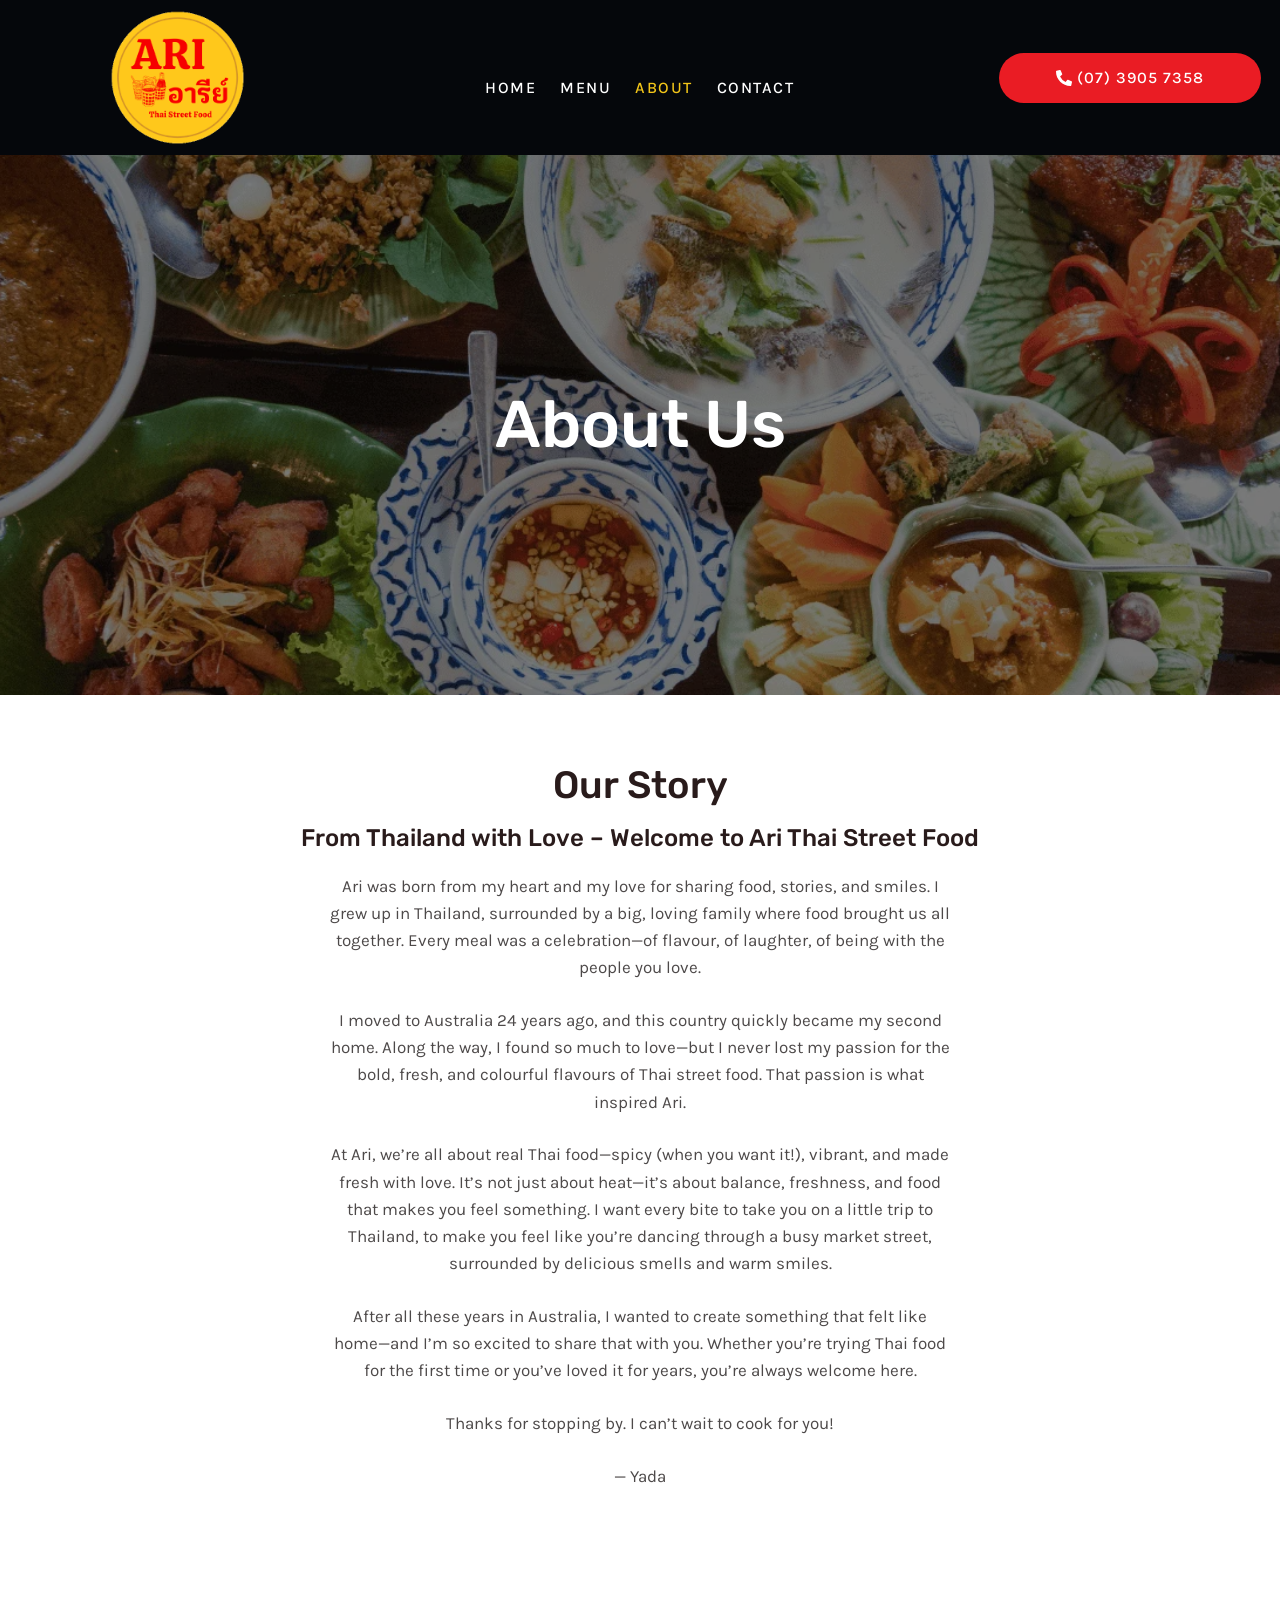
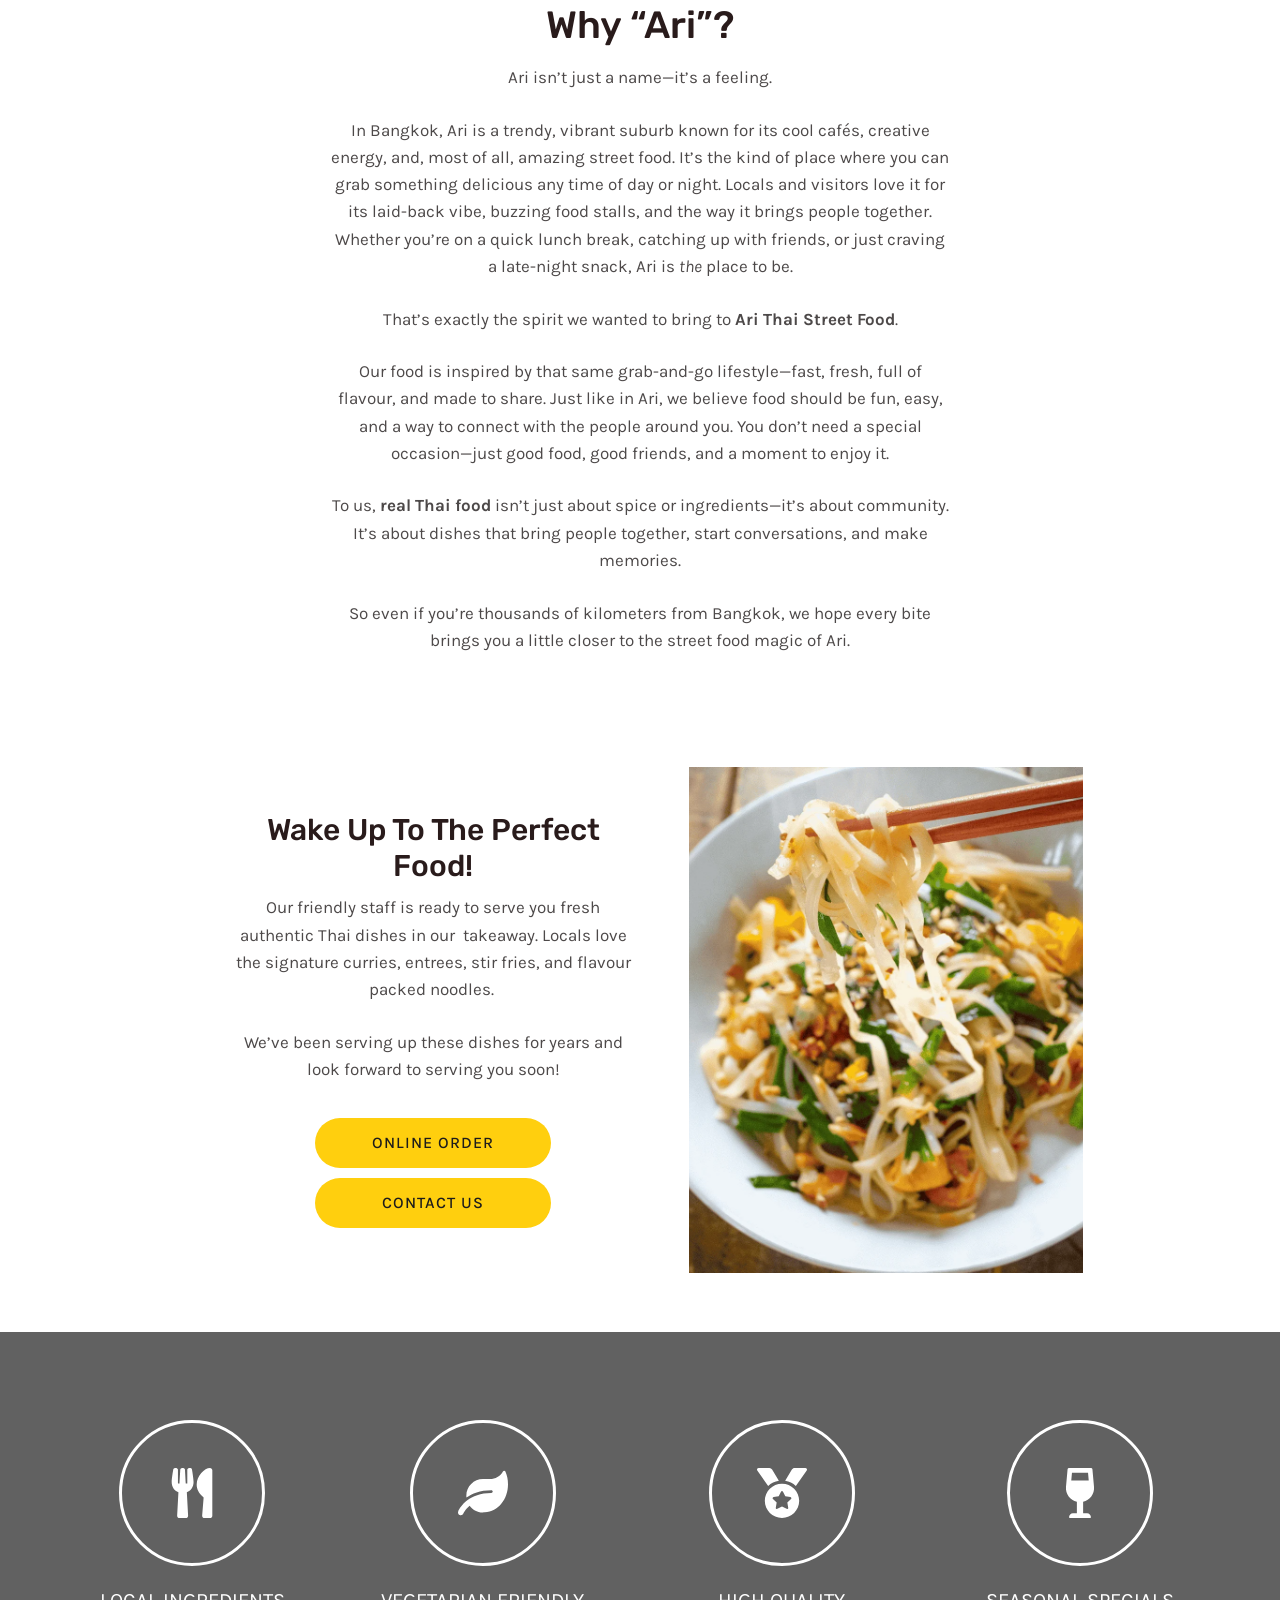
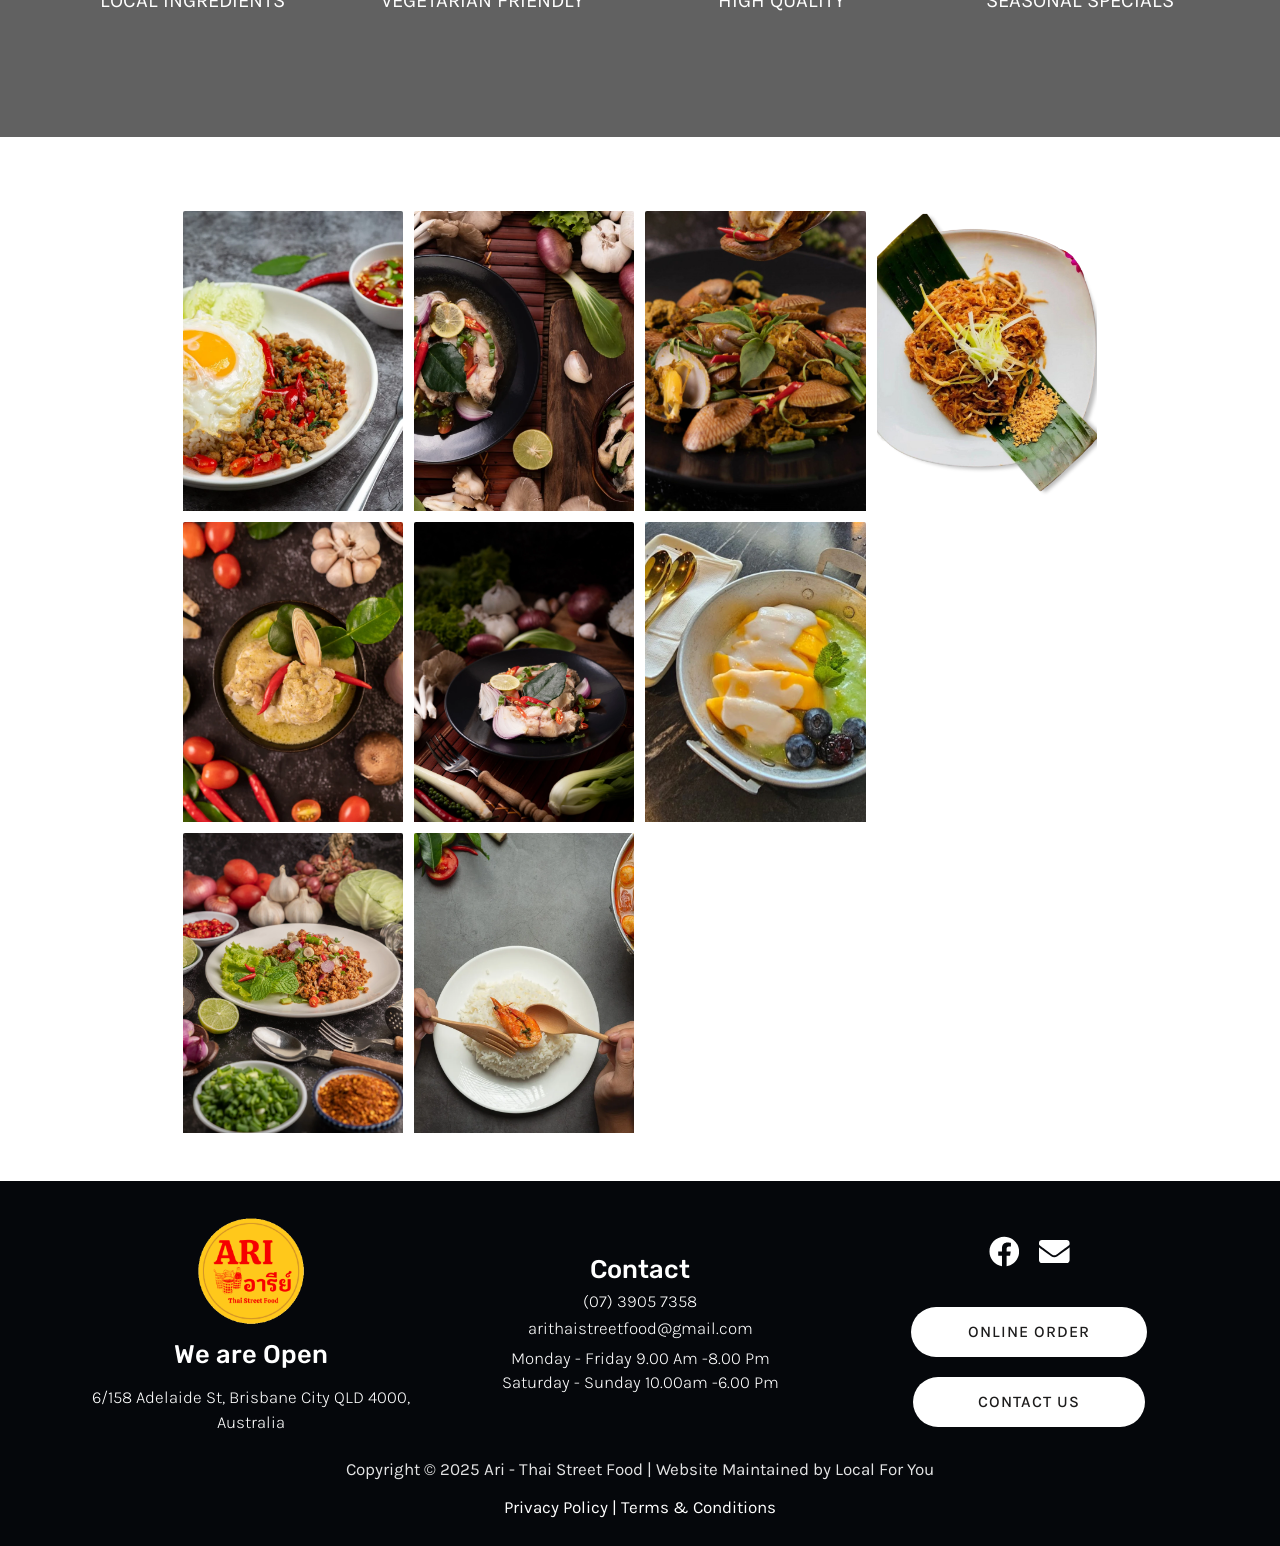
<file: about/index.html>
<!DOCTYPE html>
<html lang="en-AU">
<head>
<meta charset="UTF-8">
<meta name="viewport" content="width=device-width, initial-scale=1">
	<link rel="profile" href="https://gmpg.org/xfn/11"> 
	<meta name='robots' content='index, follow, max-image-preview:large, max-snippet:-1, max-video-preview:-1' />

	<!-- This site is optimized with the Yoast SEO plugin v28.1 - https://yoast.com/product/yoast-seo-wordpress/ -->
	<title>About - Ari - Thai Street Food</title>
	<meta name="description" content="Ari was born from my heart and my love for sharing food, stories, and smiles. I grew up in Thailand, surrounded by a big, loving family where food brought us all together." />
	<link rel="canonical" href="https://ari-thaistreetfood.com/about/" />
	<meta property="og:locale" content="en_US" />
	<meta property="og:type" content="article" />
	<meta property="og:title" content="About - Ari - Thai Street Food" />
	<meta property="og:description" content="Ari was born from my heart and my love for sharing food, stories, and smiles. I grew up in Thailand, surrounded by a big, loving family where food brought us all together." />
	<meta property="og:url" content="https://ari-thaistreetfood.com/about/" />
	<meta property="og:site_name" content="Ari - Thai Street Food" />
	<meta property="article:modified_time" content="2025-04-24T02:54:24+00:00" />
	<meta property="og:image" content="http://www.arithaistreet.wwwnl1-cl9-atr1.supercp.com/wp-content/uploads/2025/03/basil-minced-pork-with-rice-fried-egg.webp" />
	<meta name="twitter:card" content="summary_large_image" />
	<meta name="twitter:label1" content="Est. reading time" />
	<meta name="twitter:data1" content="5 minutes" />
	<script type="application/ld+json" class="yoast-schema-graph">{"@context":"https:\/\/schema.org","@graph":[{"@type":"WebPage","@id":"\/about\/","url":"\/about\/","name":"About - Ari - Thai Street Food","isPartOf":{"@id":"\/#website"},"primaryImageOfPage":{"@id":"\/about\/#primaryimage"},"image":{"@id":"\/about\/#primaryimage"},"thumbnailUrl":"http:\/\/www.arithaistreet.wwwnl1-cl9-atr1.supercp.com\/wp-content\/uploads\/2025\/03\/basil-minced-pork-with-rice-fried-egg.webp","datePublished":"2025-03-25T02:57:19+00:00","dateModified":"2025-04-24T02:54:24+00:00","description":"Ari was born from my heart and my love for sharing food, stories, and smiles. I grew up in Thailand, surrounded by a big, loving family where food brought us all together.","breadcrumb":{"@id":"\/about\/#breadcrumb"},"inLanguage":"en-AU","potentialAction":[{"@type":"ReadAction","target":["\/about\/"]}]},{"@type":"ImageObject","inLanguage":"en-AU","@id":"\/about\/#primaryimage","url":"http:\/\/www.arithaistreet.wwwnl1-cl9-atr1.supercp.com\/wp-content\/uploads\/2025\/03\/basil-minced-pork-with-rice-fried-egg.webp","contentUrl":"http:\/\/www.arithaistreet.wwwnl1-cl9-atr1.supercp.com\/wp-content\/uploads\/2025\/03\/basil-minced-pork-with-rice-fried-egg.webp"},{"@type":"BreadcrumbList","@id":"\/about\/#breadcrumb","itemListElement":[{"@type":"ListItem","position":1,"name":"Home","item":"\/"},{"@type":"ListItem","position":2,"name":"About"}]},{"@type":"WebSite","@id":"\/#website","url":"\/","name":"Ari - Thai Street Food","description":"","publisher":{"@id":"\/#organization"},"potentialAction":[{"@type":"SearchAction","target":{"@type":"EntryPoint","urlTemplate":"\/?s={search_term_string}"},"query-input":{"@type":"PropertyValueSpecification","valueRequired":true,"valueName":"search_term_string"}}],"inLanguage":"en-AU"},{"@type":"Organization","@id":"\/#organization","name":"Ari - Thai Street Food","url":"\/","logo":{"@type":"ImageObject","inLanguage":"en-AU","@id":"\/#\/schema\/logo\/image\/","url":"\/wp-content\/uploads\/2025\/04\/cropped-website-logo.webp","contentUrl":"\/wp-content\/uploads\/2025\/04\/cropped-website-logo.webp","width":512,"height":512,"caption":"Ari - Thai Street Food"},"image":{"@id":"\/#\/schema\/logo\/image\/"}}]}</script>
	<!-- / Yoast SEO plugin. -->


<link rel='dns-prefetch' href='//fonts.googleapis.com' />
<link href='https://fonts.googleapis.com' rel='preconnect' />
<link href='https://fonts.gstatic.com' crossorigin='anonymous' rel='preconnect' />
<style id="wp-img-auto-sizes-contain-inline-css">
img:is([sizes=auto i],[sizes^="auto," i]){contain-intrinsic-size:3000px 1500px}
/*# sourceURL=wp-img-auto-sizes-contain-inline-css */
</style>
<link rel='stylesheet' id='astra-theme-css-css' href='/wp-content/themes/astra/assets/css/minified/main.min.css' media='all' />
<style id="astra-theme-css-inline-css">
:root{--ast-post-nav-space:0;--ast-container-default-xlg-padding:2.5em;--ast-container-default-lg-padding:2.5em;--ast-container-default-slg-padding:2em;--ast-container-default-md-padding:2.5em;--ast-container-default-sm-padding:2.5em;--ast-container-default-xs-padding:2.4em;--ast-container-default-xxs-padding:1.8em;--ast-code-block-background:#ECEFF3;--ast-comment-inputs-background:#F9FAFB;--ast-normal-container-width:1200px;--ast-narrow-container-width:750px;--ast-blog-title-font-weight:600;--ast-blog-meta-weight:600;--ast-global-color-primary:var(--ast-global-color-5);--ast-global-color-secondary:var(--ast-global-color-4);--ast-global-color-alternate-background:var(--ast-global-color-7);--ast-global-color-subtle-background:var(--ast-global-color-6);--ast-bg-style-guide:var( --ast-global-color-secondary,var(--ast-global-color-5) );--ast-shadow-style-guide:0px 0px 4px 0 #00000057;--ast-global-dark-bg-style:#fff;--ast-global-dark-lfs:#fbfbfb;--ast-widget-bg-color:#fafafa;--ast-wc-container-head-bg-color:#fbfbfb;--ast-title-layout-bg:#eeeeee;--ast-search-border-color:#e7e7e7;--ast-lifter-hover-bg:#e6e6e6;--ast-gallery-block-color:#000;--srfm-color-input-label:var(--ast-global-color-2);}html{font-size:106.25%;}a{color:var(--ast-global-color-0);}a:hover,a:focus{color:var(--ast-global-color-0);}body,button,input,select,textarea,.ast-button,.ast-custom-button{font-family:'Karla',sans-serif;font-weight:400;font-size:17px;font-size:1rem;line-height:var(--ast-body-line-height,1.65);}blockquote{color:var(--ast-global-color-3);}p,.entry-content p{margin-bottom:1.5em;}h1,h2,h3,h4,h5,h6,.entry-content :where(h1,h2,h3,h4,h5,h6),.site-title,.site-title a{font-family:'Rubik',sans-serif;font-weight:500;}.site-title{font-size:26px;font-size:1.5294117647059rem;display:none;}.site-header .site-description{font-size:15px;font-size:0.88235294117647rem;display:none;}.entry-title{font-size:20px;font-size:1.1764705882353rem;}.ast-blog-single-element.ast-taxonomy-container a{font-size:14px;font-size:0.82352941176471rem;}.ast-blog-meta-container{font-size:13px;font-size:0.76470588235294rem;}.archive .ast-article-post .ast-article-inner,.blog .ast-article-post .ast-article-inner,.archive .ast-article-post .ast-article-inner:hover,.blog .ast-article-post .ast-article-inner:hover{border-top-left-radius:6px;border-top-right-radius:6px;border-bottom-right-radius:6px;border-bottom-left-radius:6px;overflow:hidden;}h1,.entry-content :where(h1){font-size:66px;font-size:3.8823529411765rem;font-weight:500;font-family:'Rubik',sans-serif;line-height:1.1em;}h2,.entry-content :where(h2){font-size:38px;font-size:2.2352941176471rem;font-weight:500;font-family:'Rubik',sans-serif;letter-spacing:0;}h3,.entry-content :where(h3){font-size:30px;font-size:1.7647058823529rem;font-weight:500;font-family:'Rubik',sans-serif;line-height:1.3em;}h4,.entry-content :where(h4){font-size:24px;font-size:1.4117647058824rem;line-height:1.2em;font-weight:500;font-family:'Rubik',sans-serif;}h5,.entry-content :where(h5){font-size:21px;font-size:1.2352941176471rem;line-height:1.2em;font-weight:500;font-family:'Rubik',sans-serif;}h6,.entry-content :where(h6){font-size:17px;font-size:1rem;line-height:1.25em;font-weight:500;font-family:'Rubik',sans-serif;}::selection{background-color:var(--ast-global-color-1);color:#ffffff;}body,h1,h2,h3,h4,h5,h6,.entry-title a,.entry-content :where(h1,h2,h3,h4,h5,h6){color:var(--ast-global-color-3);}.tagcloud a:hover,.tagcloud a:focus,.tagcloud a.current-item{color:#000000;border-color:var(--ast-global-color-0);background-color:var(--ast-global-color-0);}input:focus,input[type="text"]:focus,input[type="email"]:focus,input[type="url"]:focus,input[type="password"]:focus,input[type="reset"]:focus,input[type="search"]:focus,textarea:focus{border-color:var(--ast-global-color-0);}input[type="radio"]:checked,input[type=reset],input[type="checkbox"]:checked,input[type="checkbox"]:hover:checked,input[type="checkbox"]:focus:checked,input[type=range]::-webkit-slider-thumb{border-color:var(--ast-global-color-0);background-color:var(--ast-global-color-0);box-shadow:none;}.site-footer a:hover + .post-count,.site-footer a:focus + .post-count{background:var(--ast-global-color-0);border-color:var(--ast-global-color-0);}.single .nav-links .nav-previous,.single .nav-links .nav-next{color:var(--ast-global-color-0);}.entry-meta,.entry-meta *{line-height:1.45;color:var(--ast-global-color-0);font-weight:600;}.entry-meta a:not(.ast-button):hover,.entry-meta a:not(.ast-button):hover *,.entry-meta a:not(.ast-button):focus,.entry-meta a:not(.ast-button):focus *,.page-links > .page-link,.page-links .page-link:hover,.post-navigation a:hover{color:var(--ast-global-color-0);}#cat option,.secondary .calendar_wrap thead a,.secondary .calendar_wrap thead a:visited{color:var(--ast-global-color-0);}.secondary .calendar_wrap #today,.ast-progress-val span{background:var(--ast-global-color-0);}.secondary a:hover + .post-count,.secondary a:focus + .post-count{background:var(--ast-global-color-0);border-color:var(--ast-global-color-0);}.calendar_wrap #today > a{color:#000000;}.page-links .page-link,.single .post-navigation a{color:var(--ast-global-color-3);}.ast-search-menu-icon .search-form button.search-submit{padding:0 4px;}.ast-search-menu-icon form.search-form{padding-right:0;}.ast-header-search .ast-search-menu-icon.ast-dropdown-active .search-form,.ast-header-search .ast-search-menu-icon.ast-dropdown-active .search-field:focus{transition:all 0.2s;}.search-form input.search-field:focus{outline:none;}.ast-mobile-header-content .ast-builder-layout-element:not(.ast-builder-menu):not(.ast-header-divider-element),.ast-mobile-popup-content .ast-builder-layout-element:not(.ast-builder-menu):not(.ast-header-divider-element){padding:15px 20px;}.ast-search-menu-icon .search-form button.search-submit:focus,.ast-theme-transparent-header .ast-header-search .ast-dropdown-active .ast-icon,.ast-theme-transparent-header .ast-inline-search .search-field:focus .ast-icon{color:var(--ast-global-color-1);}.ast-desktop .ast-header-search .slide-search .search-form{border:2px solid var(--ast-global-color-0);}.ast-header-search .slide-search .search-field{background-color:var(--ast-global-dark-bg-style);}.ast-archive-title{color:var(--ast-global-color-2);}.widget-title{font-size:24px;font-size:1.4117647058824rem;color:var(--ast-global-color-2);}.ast-search-menu-icon.slide-search a:focus-visible:focus-visible,.astra-search-icon:focus-visible,#close:focus-visible,a:focus-visible,.ast-menu-toggle:focus-visible,.site .skip-link:focus-visible,.wp-block-loginout input:focus-visible,.wp-block-search.wp-block-search__button-inside .wp-block-search__inside-wrapper,.ast-header-navigation-arrow:focus-visible,.ast-orders-table__row .ast-orders-table__cell:focus-visible,a#ast-apply-coupon:focus-visible,#ast-apply-coupon:focus-visible,#close:focus-visible,.button.search-submit:focus-visible,#search_submit:focus,.normal-search:focus-visible,.ast-header-account-wrap:focus-visible,.astra-cart-drawer-close:focus,.ast-single-variation:focus,.ast-button:focus,.ast-builder-button-wrap:has(.ast-custom-button-link:focus),.ast-builder-button-wrap .ast-custom-button-link:focus{outline-style:dotted;outline-color:inherit;outline-width:thin;}input:focus,input[type="text"]:focus,input[type="email"]:focus,input[type="url"]:focus,input[type="password"]:focus,input[type="reset"]:focus,input[type="search"]:focus,input[type="number"]:focus,textarea:focus,.wp-block-search__input:focus,[data-section="section-header-mobile-trigger"] .ast-button-wrap .ast-mobile-menu-trigger-minimal:focus,.ast-mobile-popup-drawer.active .menu-toggle-close:focus,#ast-scroll-top:focus,#coupon_code:focus,#ast-coupon-code:focus{border-style:dotted;border-color:inherit;border-width:thin;}input{outline:none;}.ast-logo-title-inline .site-logo-img{padding-right:1em;}.site-logo-img img{ transition:all 0.2s linear;}.site-logo-img .transparent-custom-logo img,.ast-theme-transparent-header .site-logo-img img{filter:url(#ast-img-color-filter-2);}body .ast-oembed-container *{position:absolute;top:0;width:100%;height:100%;left:0;}body .wp-block-embed-pocket-casts .ast-oembed-container *{position:unset;}.ast-single-post-featured-section + article {margin-top: 2em;}.site-content .ast-single-post-featured-section img {width: 100%;overflow: hidden;object-fit: cover;}.ast-separate-container .site-content .ast-single-post-featured-section + article {margin-top: -80px;z-index: 9;position: relative;border-radius: 4px;}@media (min-width: 922px) {.ast-no-sidebar .site-content .ast-article-image-container--wide {margin-left: -120px;margin-right: -120px;max-width: unset;width: unset;}.ast-left-sidebar .site-content .ast-article-image-container--wide,.ast-right-sidebar .site-content .ast-article-image-container--wide {margin-left: -10px;margin-right: -10px;}.site-content .ast-article-image-container--full {margin-left: calc( -50vw + 50%);margin-right: calc( -50vw + 50%);max-width: 100vw;width: 100vw;}.ast-left-sidebar .site-content .ast-article-image-container--full,.ast-right-sidebar .site-content .ast-article-image-container--full {margin-left: -10px;margin-right: -10px;max-width: inherit;width: auto;}}.site > .ast-single-related-posts-container {margin-top: 0;}@media (min-width: 922px) {.ast-desktop .ast-container--narrow {max-width: var(--ast-narrow-container-width);margin: 0 auto;}}.ast-page-builder-template .hentry {margin: 0;}.ast-page-builder-template .site-content > .ast-container {max-width: 100%;padding: 0;}.ast-page-builder-template .site .site-content #primary {padding: 0;margin: 0;}.ast-page-builder-template .no-results {text-align: center;margin: 4em auto;}.ast-page-builder-template .ast-pagination {padding: 2em;}.ast-page-builder-template .entry-header.ast-no-title.ast-no-thumbnail {margin-top: 0;}.ast-page-builder-template .entry-header.ast-header-without-markup {margin-top: 0;margin-bottom: 0;}.ast-page-builder-template .entry-header.ast-no-title.ast-no-meta {margin-bottom: 0;}.ast-page-builder-template.single .post-navigation {padding-bottom: 2em;}.ast-page-builder-template.single-post .site-content > .ast-container {max-width: 100%;}.ast-page-builder-template .entry-header {margin-top: 2em;margin-left: auto;margin-right: auto;}.ast-page-builder-template .ast-archive-description {margin: 2em auto 0;padding-left: 20px;padding-right: 20px;}.ast-page-builder-template .ast-row {margin-left: 0;margin-right: 0;}.single.ast-page-builder-template .entry-header + .entry-content,.single.ast-page-builder-template .ast-single-entry-banner + .site-content article .entry-content {margin-bottom: 2em;}@media(min-width: 921px) {.ast-page-builder-template.archive.ast-right-sidebar .ast-row article,.ast-page-builder-template.archive.ast-left-sidebar .ast-row article {padding-left: 0;padding-right: 0;}}input[type="text"],input[type="number"],input[type="email"],input[type="url"],input[type="password"],input[type="search"],input[type=reset],input[type=tel],input[type=date],select,textarea{font-size:16px;font-style:normal;font-weight:400;line-height:24px;width:100%;padding:12px 16px;border-radius:4px;box-shadow:0px 1px 2px 0px rgba(0,0,0,0.05);color:var(--ast-form-input-text,#475569);}input[type="text"],input[type="number"],input[type="email"],input[type="url"],input[type="password"],input[type="search"],input[type=reset],input[type=tel],input[type=date],select{height:40px;}input[type="date"]{border-width:1px;border-style:solid;border-color:var(--ast-border-color);background:var( --ast-global-color-secondary,var(--ast-global-color-5) );}input[type="text"]:focus,input[type="number"]:focus,input[type="email"]:focus,input[type="url"]:focus,input[type="password"]:focus,input[type="search"]:focus,input[type=reset]:focus,input[type="tel"]:focus,input[type="date"]:focus,select:focus,textarea:focus{border-color:#046BD2;box-shadow:none;outline:none;color:var(--ast-form-input-focus-text,#475569);}label,legend{color:var(--ast-global-color-2,#111827 );font-size:14px;font-style:normal;font-weight:500;line-height:20px;}select{padding:6px 10px;}fieldset{padding:30px;border-radius:4px;}button,.ast-button,.button,input[type="button"],input[type="reset"],input[type="submit"]{border-radius:4px;box-shadow:0px 1px 2px 0px rgba(0,0,0,0.05);}:root{--ast-comment-inputs-background:#FFF;}::placeholder{color:var(--ast-form-field-color,#9CA3AF);}::-ms-input-placeholder{color:var(--ast-form-field-color,#9CA3AF);}.wpcf7 input.wpcf7-form-control:not([type=submit]),.wpcf7 textarea.wpcf7-form-control{padding:12px 16px;}.wpcf7 select.wpcf7-form-control{padding:6px 10px;}.wpcf7 input.wpcf7-form-control:not([type=submit]):focus,.wpcf7 select.wpcf7-form-control:focus,.wpcf7 textarea.wpcf7-form-control:focus{border-style:disable;border-color:#046BD2;border-width:thin;box-shadow:none;outline:none;color:var(--ast-form-input-focus-text,#475569);}.wpcf7 .wpcf7-not-valid-tip{color:#DC2626;font-size:14px;font-weight:400;line-height:20px;margin-top:8px;}.wpcf7 input[type=file].wpcf7-form-control{font-size:16px;font-style:normal;font-weight:400;line-height:24px;width:100%;padding:12px 16px;border-radius:4px;box-shadow:0px 1px 2px 0px rgba(0,0,0,0.05);color:var(--ast-form-input-text,#475569);}@media (max-width:921.99px){#ast-desktop-header{display:none;}}@media (min-width:922px){#ast-mobile-header{display:none;}}.wp-block-buttons.aligncenter{justify-content:center;}@media (max-width:921px){.ast-theme-transparent-header #primary,.ast-theme-transparent-header #secondary{padding:0;}}@media (max-width:921px){.ast-plain-container.ast-no-sidebar #primary{padding:0;}}.ast-plain-container.ast-no-sidebar #primary{margin-top:0;margin-bottom:0;}.wp-block-button.is-style-outline .wp-block-button__link{border-color:var(--ast-global-color-0);border-top-width:2px;border-right-width:2px;border-bottom-width:2px;border-left-width:2px;}div.wp-block-button.is-style-outline > .wp-block-button__link:not(.has-text-color),div.wp-block-button.wp-block-button__link.is-style-outline:not(.has-text-color){color:var(--ast-global-color-0);}.wp-block-button.is-style-outline .wp-block-button__link:hover,.wp-block-buttons .wp-block-button.is-style-outline .wp-block-button__link:focus,.wp-block-buttons .wp-block-button.is-style-outline > .wp-block-button__link:not(.has-text-color):hover,.wp-block-buttons .wp-block-button.wp-block-button__link.is-style-outline:not(.has-text-color):hover{color:var(--ast-global-color-8);background-color:var(--ast-global-color-0);border-color:var(--ast-global-color-0);}.post-page-numbers.current .page-link,.ast-pagination .page-numbers.current{color:#ffffff;border-color:var(--ast-global-color-1);background-color:var(--ast-global-color-1);}.wp-block-button.is-style-outline .wp-block-button__link{border-top-width:2px;border-right-width:2px;border-bottom-width:2px;border-left-width:2px;}.wp-block-buttons .wp-block-button.is-style-outline .wp-block-button__link.wp-element-button,.ast-outline-button,.wp-block-uagb-buttons-child .uagb-buttons-repeater.ast-outline-button{border-color:var(--ast-global-color-0);border-top-width:2px;border-right-width:2px;border-bottom-width:2px;border-left-width:2px;font-family:inherit;font-weight:500;font-size:16px;font-size:0.94117647058824rem;line-height:1em;padding-top:13px;padding-right:30px;padding-bottom:13px;padding-left:30px;}.wp-block-buttons .wp-block-button.is-style-outline > .wp-block-button__link:not(.has-text-color),.wp-block-buttons .wp-block-button.wp-block-button__link.is-style-outline:not(.has-text-color),.ast-outline-button{color:var(--ast-global-color-0);}.wp-block-button.is-style-outline .wp-block-button__link:hover,.wp-block-buttons .wp-block-button.is-style-outline .wp-block-button__link:focus,.wp-block-buttons .wp-block-button.is-style-outline > .wp-block-button__link:not(.has-text-color):hover,.wp-block-buttons .wp-block-button.wp-block-button__link.is-style-outline:not(.has-text-color):hover,.ast-outline-button:hover,.ast-outline-button:focus,.wp-block-uagb-buttons-child .uagb-buttons-repeater.ast-outline-button:hover,.wp-block-uagb-buttons-child .uagb-buttons-repeater.ast-outline-button:focus{color:var(--ast-global-color-8);background-color:var(--ast-global-color-0);border-color:var(--ast-global-color-0);}.wp-block-button .wp-block-button__link.wp-element-button.is-style-outline:not(.has-background),.wp-block-button.is-style-outline>.wp-block-button__link.wp-element-button:not(.has-background),.ast-outline-button{background-color:transparent;}.uagb-buttons-repeater.ast-outline-button{border-radius:9999px;}@media (max-width:921px){.wp-block-buttons .wp-block-button.is-style-outline .wp-block-button__link.wp-element-button,.ast-outline-button,.wp-block-uagb-buttons-child .uagb-buttons-repeater.ast-outline-button{padding-top:12px;padding-right:28px;padding-bottom:12px;padding-left:28px;}}@media (max-width:544px){.wp-block-buttons .wp-block-button.is-style-outline .wp-block-button__link.wp-element-button,.ast-outline-button,.wp-block-uagb-buttons-child .uagb-buttons-repeater.ast-outline-button{padding-top:10px;padding-right:24px;padding-bottom:10px;padding-left:24px;}}.entry-content[data-ast-blocks-layout] > figure{margin-bottom:1em;}h1.widget-title{font-weight:500;}h2.widget-title{font-weight:500;}h3.widget-title{font-weight:500;}#page{display:flex;flex-direction:column;min-height:100vh;}.ast-404-layout-1 h1.page-title{color:var(--ast-global-color-2);}.single .post-navigation a{line-height:1em;height:inherit;}.error-404 .page-sub-title{font-size:1.5rem;font-weight:inherit;}.search .site-content .content-area .search-form{margin-bottom:0;}#page .site-content{flex-grow:1;}.widget{margin-bottom:1.25em;}#secondary li{line-height:1.5em;}#secondary .wp-block-group h2{margin-bottom:0.7em;}#secondary h2{font-size:1.7rem;}.ast-separate-container .ast-article-post,.ast-separate-container .ast-article-single,.ast-separate-container .comment-respond{padding:3em;}.ast-separate-container .ast-article-single .ast-article-single{padding:0;}.ast-article-single .wp-block-post-template-is-layout-grid{padding-left:0;}.ast-separate-container .comments-title,.ast-narrow-container .comments-title{padding:1.5em 2em;}.ast-page-builder-template .comment-form-textarea,.ast-comment-formwrap .ast-grid-common-col{padding:0;}.ast-comment-formwrap{padding:0;display:inline-flex;column-gap:20px;width:100%;margin-left:0;margin-right:0;}.comments-area textarea#comment:focus,.comments-area textarea#comment:active,.comments-area .ast-comment-formwrap input[type="text"]:focus,.comments-area .ast-comment-formwrap input[type="text"]:active {box-shadow:none;outline:none;}.archive.ast-page-builder-template .entry-header{margin-top:2em;}.ast-page-builder-template .ast-comment-formwrap{width:100%;}.entry-title{margin-bottom:0.6em;}.ast-archive-description p{font-size:inherit;font-weight:inherit;line-height:inherit;}.ast-separate-container .ast-comment-list li.depth-1,.hentry{margin-bottom:1.5em;}.site-content section.ast-archive-description{margin-bottom:2em;}@media (min-width:921px){.ast-left-sidebar.ast-page-builder-template #secondary,.archive.ast-right-sidebar.ast-page-builder-template .site-main{padding-left:20px;padding-right:20px;}}@media (max-width:544px){.ast-comment-formwrap.ast-row{column-gap:10px;display:inline-block;}#ast-commentform .ast-grid-common-col{position:relative;width:100%;}}@media (min-width:1201px){.ast-separate-container .ast-article-post,.ast-separate-container .ast-article-single,.ast-separate-container .ast-author-box,.ast-separate-container .ast-404-layout-1,.ast-separate-container .no-results{padding:3em;}}@media (max-width:921px){.ast-left-sidebar #content > .ast-container{display:flex;flex-direction:column-reverse;width:100%;}}@media (min-width:922px){.ast-separate-container.ast-right-sidebar #primary,.ast-separate-container.ast-left-sidebar #primary{border:0;}.search-no-results.ast-separate-container #primary{margin-bottom:4em;}}.elementor-widget-button .elementor-button{border-style:solid;text-decoration:none;border-top-width:2px;border-right-width:2px;border-left-width:2px;border-bottom-width:2px;}.elementor-button.elementor-size-sm,.elementor-button.elementor-size-xs,.elementor-button.elementor-size-md,.elementor-button.elementor-size-lg,.elementor-button.elementor-size-xl,.elementor-button{border-top-left-radius:50px;border-top-right-radius:50px;border-bottom-right-radius:50px;border-bottom-left-radius:50px;padding-top:13px;padding-right:30px;padding-bottom:13px;padding-left:30px;}@media (max-width:921px){.elementor-widget-button .elementor-button.elementor-size-sm,.elementor-widget-button .elementor-button.elementor-size-xs,.elementor-widget-button .elementor-button.elementor-size-md,.elementor-widget-button .elementor-button.elementor-size-lg,.elementor-widget-button .elementor-button.elementor-size-xl,.elementor-widget-button .elementor-button{padding-top:14px;padding-right:28px;padding-bottom:14px;padding-left:28px;}}@media (max-width:544px){.elementor-widget-button .elementor-button.elementor-size-sm,.elementor-widget-button .elementor-button.elementor-size-xs,.elementor-widget-button .elementor-button.elementor-size-md,.elementor-widget-button .elementor-button.elementor-size-lg,.elementor-widget-button .elementor-button.elementor-size-xl,.elementor-widget-button .elementor-button{padding-top:12px;padding-right:24px;padding-bottom:12px;padding-left:24px;}}.wp-block-button .wp-block-button__link ,.elementor-widget-button .elementor-button,.elementor-widget-button .elementor-button:visited{color:var(--ast-global-color-8);}.elementor-widget-button .elementor-button{border-color:var(--ast-global-color-0);background-color:var(--ast-global-color-0);}.elementor-widget-button .elementor-button:hover,.elementor-widget-button .elementor-button:focus{color:var(--ast-global-color-8);background-color:var(--ast-global-color-0);border-color:var(--ast-global-color-0);}.elementor-widget-button .elementor-button{font-family:'Karla',sans-serif;font-weight:500;font-size:16px;font-size:0.94117647058824rem;text-transform:uppercase;letter-spacing:1px;}body .elementor-button.elementor-size-sm,body .elementor-button.elementor-size-xs,body .elementor-button.elementor-size-md,body .elementor-button.elementor-size-lg,body .elementor-button.elementor-size-xl,body .elementor-button{font-size:16px;font-size:0.94117647058824rem;}.wp-block-button .wp-block-button__link:hover,.wp-block-button .wp-block-button__link:focus{color:var(--ast-global-color-8);background-color:var(--ast-global-color-0);border-color:var(--ast-global-color-0);}.elementor-widget-heading h1.elementor-heading-title{line-height:1.1em;}.elementor-widget-heading h3.elementor-heading-title{line-height:1.3em;}.elementor-widget-heading h4.elementor-heading-title{line-height:1.2em;}.elementor-widget-heading h5.elementor-heading-title{line-height:1.2em;}.elementor-widget-heading h6.elementor-heading-title{line-height:1.25em;}.wp-block-button .wp-block-button__link,.wp-block-search .wp-block-search__button,body .wp-block-file .wp-block-file__button{border-style:solid;border-top-width:2px;border-right-width:2px;border-left-width:2px;border-bottom-width:2px;border-color:var(--ast-global-color-0);background-color:var(--ast-global-color-0);color:var(--ast-global-color-8);font-family:'Karla',sans-serif;font-weight:500;text-transform:uppercase;letter-spacing:1px;font-size:16px;font-size:0.94117647058824rem;border-top-left-radius:50px;border-top-right-radius:50px;border-bottom-right-radius:50px;border-bottom-left-radius:50px;padding-top:13px;padding-right:30px;padding-bottom:13px;padding-left:30px;}@media (max-width:921px){.wp-block-button .wp-block-button__link,.wp-block-search .wp-block-search__button,body .wp-block-file .wp-block-file__button{padding-top:14px;padding-right:28px;padding-bottom:14px;padding-left:28px;}}@media (max-width:544px){.wp-block-button .wp-block-button__link,.wp-block-search .wp-block-search__button,body .wp-block-file .wp-block-file__button{padding-top:12px;padding-right:24px;padding-bottom:12px;padding-left:24px;}}.menu-toggle,button,.ast-button,.ast-custom-button,.button,input#submit,input[type="button"],input[type="submit"],input[type="reset"],#comments .submit,.search .search-submit,form[CLASS*="wp-block-search__"].wp-block-search .wp-block-search__inside-wrapper .wp-block-search__button,body .wp-block-file .wp-block-file__button,.search .search-submit{border-style:solid;border-top-width:2px;border-right-width:2px;border-left-width:2px;border-bottom-width:2px;color:var(--ast-global-color-8);border-color:var(--ast-global-color-0);background-color:var(--ast-global-color-0);padding-top:13px;padding-right:30px;padding-bottom:13px;padding-left:30px;font-family:'Karla',sans-serif;font-weight:500;font-size:16px;font-size:0.94117647058824rem;text-transform:uppercase;letter-spacing:1px;border-top-left-radius:50px;border-top-right-radius:50px;border-bottom-right-radius:50px;border-bottom-left-radius:50px;}button:focus,.menu-toggle:hover,button:hover,.ast-button:hover,.ast-custom-button:hover .button:hover,.ast-custom-button:hover ,input[type=reset]:hover,input[type=reset]:focus,input#submit:hover,input#submit:focus,input[type="button"]:hover,input[type="button"]:focus,input[type="submit"]:hover,input[type="submit"]:focus,form[CLASS*="wp-block-search__"].wp-block-search .wp-block-search__inside-wrapper .wp-block-search__button:hover,form[CLASS*="wp-block-search__"].wp-block-search .wp-block-search__inside-wrapper .wp-block-search__button:focus,body .wp-block-file .wp-block-file__button:hover,body .wp-block-file .wp-block-file__button:focus{color:var(--ast-global-color-8);background-color:var(--ast-global-color-0);border-color:var(--ast-global-color-0);}form[CLASS*="wp-block-search__"].wp-block-search .wp-block-search__inside-wrapper .wp-block-search__button.has-icon{padding-top:calc(13px - 3px);padding-right:calc(30px - 3px);padding-bottom:calc(13px - 3px);padding-left:calc(30px - 3px);}@media (max-width:921px){.menu-toggle,button,.ast-button,.ast-custom-button,.button,input#submit,input[type="button"],input[type="submit"],input[type="reset"],#comments .submit,.search .search-submit,form[CLASS*="wp-block-search__"].wp-block-search .wp-block-search__inside-wrapper .wp-block-search__button,body .wp-block-file .wp-block-file__button,.search .search-submit{padding-top:14px;padding-right:28px;padding-bottom:14px;padding-left:28px;}}@media (max-width:544px){.menu-toggle,button,.ast-button,.ast-custom-button,.button,input#submit,input[type="button"],input[type="submit"],input[type="reset"],#comments .submit,.search .search-submit,form[CLASS*="wp-block-search__"].wp-block-search .wp-block-search__inside-wrapper .wp-block-search__button,body .wp-block-file .wp-block-file__button,.search .search-submit{padding-top:12px;padding-right:24px;padding-bottom:12px;padding-left:24px;}}@media (max-width:921px){.ast-mobile-header-stack .main-header-bar .ast-search-menu-icon{display:inline-block;}.ast-header-break-point.ast-header-custom-item-outside .ast-mobile-header-stack .main-header-bar .ast-search-icon{margin:0;}.ast-comment-avatar-wrap img{max-width:2.5em;}.ast-comment-meta{padding:0 1.8888em 1.3333em;}}@media (min-width:544px){.ast-container{max-width:100%;}}@media (max-width:544px){.ast-separate-container .ast-article-post,.ast-separate-container .ast-article-single,.ast-separate-container .comments-title,.ast-separate-container .ast-archive-description{padding:1.5em 1em;}.ast-separate-container #content .ast-container{padding-left:0.54em;padding-right:0.54em;}.ast-separate-container .ast-comment-list .bypostauthor{padding:.5em;}.ast-search-menu-icon.ast-dropdown-active .search-field{width:170px;}} #ast-mobile-header .ast-site-header-cart-li a{pointer-events:none;}.ast-separate-container{background-color:var(--ast-global-color-4);background-image:none;}@media (max-width:921px){.widget-title{font-size:24px;font-size:1.4117647058824rem;}body,button,input,select,textarea,.ast-button,.ast-custom-button{font-size:17px;font-size:1rem;}#secondary,#secondary button,#secondary input,#secondary select,#secondary textarea{font-size:17px;font-size:1rem;}.site-title{display:none;}.site-header .site-description{display:none;}h1,.entry-content :where(h1){font-size:55px;font-size:3.2352941176471rem;}h2,.entry-content :where(h2){font-size:32px;font-size:1.8823529411765rem;}h3,.entry-content :where(h3){font-size:26px;font-size:1.5294117647059rem;}h4,.entry-content :where(h4){font-size:20px;font-size:1.1764705882353rem;}h5,.entry-content :where(h5){font-size:17px;font-size:1rem;}h6,.entry-content :where(h6){font-size:15px;font-size:0.88235294117647rem;}}@media (max-width:544px){.widget-title{font-size:24px;font-size:1.4117647058824rem;}body,button,input,select,textarea,.ast-button,.ast-custom-button{font-size:17px;font-size:1rem;}#secondary,#secondary button,#secondary input,#secondary select,#secondary textarea{font-size:17px;font-size:1rem;}.site-title{display:none;}.site-header .site-description{display:none;}h1,.entry-content :where(h1){font-size:40px;font-size:2.3529411764706rem;}h2,.entry-content :where(h2){font-size:28px;font-size:1.6470588235294rem;}h3,.entry-content :where(h3){font-size:22px;font-size:1.2941176470588rem;}h4,.entry-content :where(h4){font-size:18px;font-size:1.0588235294118rem;}h5,.entry-content :where(h5){font-size:15px;font-size:0.88235294117647rem;}h6,.entry-content :where(h6){font-size:14px;font-size:0.82352941176471rem;}header .custom-logo-link img,.ast-header-break-point .site-branding img,.ast-header-break-point .custom-logo-link img{max-width:120px;width:120px;}.astra-logo-svg{width:120px;}.ast-header-break-point .site-logo-img .custom-mobile-logo-link img{max-width:120px;}}@media (max-width:544px){html{font-size:106.25%;}}@media (min-width:922px){.ast-container{max-width:1240px;}}@media (min-width:922px){.site-content .ast-container{display:flex;}}@media (max-width:921px){.site-content .ast-container{flex-direction:column;}}.entry-content :where(h1,h2,h3,h4,h5,h6){clear:none;}@media (min-width:922px){.main-header-menu .sub-menu .menu-item.ast-left-align-sub-menu:hover > .sub-menu,.main-header-menu .sub-menu .menu-item.ast-left-align-sub-menu.focus > .sub-menu{margin-left:-0px;}}.ast-theme-transparent-header [CLASS*="ast-header-button-"] .ast-custom-button{color:var(--ast-global-color-2);background:var(--ast-global-color-0);}.ast-theme-transparent-header [CLASS*="ast-header-button-"] .ast-custom-button:hover{color:var(--ast-global-color-2);background:var(--ast-global-color-1);}.ast-theme-transparent-header [data-section="section-header-mobile-trigger"] .ast-button-wrap .ast-mobile-menu-trigger-outline{background:transparent;}.entry-content li > p{margin-bottom:0;}.site .comments-area{padding-bottom:2em;margin-top:2em;}.wp-block-file {display: flex;align-items: center;flex-wrap: wrap;justify-content: space-between;}.wp-block-pullquote {border: none;}.wp-block-pullquote blockquote::before {content: "\201D";font-family: "Helvetica",sans-serif;display: flex;transform: rotate( 180deg );font-size: 6rem;font-style: normal;line-height: 1;font-weight: bold;align-items: center;justify-content: center;}.has-text-align-right > blockquote::before {justify-content: flex-start;}.has-text-align-left > blockquote::before {justify-content: flex-end;}figure.wp-block-pullquote.is-style-solid-color blockquote {max-width: 100%;text-align: inherit;}:root {--wp--custom--ast-default-block-top-padding: 3em;--wp--custom--ast-default-block-right-padding: 3em;--wp--custom--ast-default-block-bottom-padding: 3em;--wp--custom--ast-default-block-left-padding: 3em;--wp--custom--ast-container-width: 1200px;--wp--custom--ast-content-width-size: 1200px;--wp--custom--ast-wide-width-size: calc(1200px + var(--wp--custom--ast-default-block-left-padding) + var(--wp--custom--ast-default-block-right-padding));}.ast-narrow-container {--wp--custom--ast-content-width-size: 750px;--wp--custom--ast-wide-width-size: 750px;}@media(max-width: 921px) {:root {--wp--custom--ast-default-block-top-padding: 3em;--wp--custom--ast-default-block-right-padding: 2em;--wp--custom--ast-default-block-bottom-padding: 3em;--wp--custom--ast-default-block-left-padding: 2em;}}@media(max-width: 544px) {:root {--wp--custom--ast-default-block-top-padding: 3em;--wp--custom--ast-default-block-right-padding: 1.5em;--wp--custom--ast-default-block-bottom-padding: 3em;--wp--custom--ast-default-block-left-padding: 1.5em;}}.entry-content > .wp-block-group,.entry-content > .wp-block-cover,.entry-content > .wp-block-columns {padding-top: var(--wp--custom--ast-default-block-top-padding);padding-right: var(--wp--custom--ast-default-block-right-padding);padding-bottom: var(--wp--custom--ast-default-block-bottom-padding);padding-left: var(--wp--custom--ast-default-block-left-padding);}.ast-plain-container.ast-no-sidebar .entry-content > .alignfull,.ast-page-builder-template .ast-no-sidebar .entry-content > .alignfull {margin-left: calc( -50vw + 50%);margin-right: calc( -50vw + 50%);max-width: 100vw;width: 100vw;}.ast-plain-container.ast-no-sidebar .entry-content .alignfull .alignfull,.ast-page-builder-template.ast-no-sidebar .entry-content .alignfull .alignfull,.ast-plain-container.ast-no-sidebar .entry-content .alignfull .alignwide,.ast-page-builder-template.ast-no-sidebar .entry-content .alignfull .alignwide,.ast-plain-container.ast-no-sidebar .entry-content .alignwide .alignfull,.ast-page-builder-template.ast-no-sidebar .entry-content .alignwide .alignfull,.ast-plain-container.ast-no-sidebar .entry-content .alignwide .alignwide,.ast-page-builder-template.ast-no-sidebar .entry-content .alignwide .alignwide,.ast-plain-container.ast-no-sidebar .entry-content .wp-block-column .alignfull,.ast-page-builder-template.ast-no-sidebar .entry-content .wp-block-column .alignfull,.ast-plain-container.ast-no-sidebar .entry-content .wp-block-column .alignwide,.ast-page-builder-template.ast-no-sidebar .entry-content .wp-block-column .alignwide {margin-left: auto;margin-right: auto;width: 100%;}[data-ast-blocks-layout] .wp-block-separator:not(.is-style-dots) {height: 0;}[data-ast-blocks-layout] .wp-block-separator {margin: 20px auto;}[data-ast-blocks-layout] .wp-block-separator:not(.is-style-wide):not(.is-style-dots) {max-width: 100px;}[data-ast-blocks-layout] .wp-block-separator.has-background {padding: 0;}.entry-content[data-ast-blocks-layout] > * {max-width: var(--wp--custom--ast-content-width-size);margin-left: auto;margin-right: auto;}.entry-content[data-ast-blocks-layout] > .alignwide {max-width: var(--wp--custom--ast-wide-width-size);}.entry-content[data-ast-blocks-layout] .alignfull {max-width: none;}.entry-content .wp-block-columns {margin-bottom: 0;}blockquote {margin: 1.5em;border-color: rgba(0,0,0,0.05);}.wp-block-quote:not(.has-text-align-right):not(.has-text-align-center) {border-left: 5px solid rgba(0,0,0,0.05);}.has-text-align-right > blockquote,blockquote.has-text-align-right {border-right: 5px solid rgba(0,0,0,0.05);}.has-text-align-left > blockquote,blockquote.has-text-align-left {border-left: 5px solid rgba(0,0,0,0.05);}.wp-block-site-tagline,.wp-block-latest-posts .read-more {margin-top: 15px;}.wp-block-loginout p label {display: block;}.wp-block-loginout p:not(.login-remember):not(.login-submit) input {width: 100%;}.wp-block-loginout input:focus {border-color: transparent;}.wp-block-loginout input:focus {outline: thin dotted;}.entry-content .wp-block-media-text .wp-block-media-text__content {padding: 0 0 0 8%;}.entry-content .wp-block-media-text.has-media-on-the-right .wp-block-media-text__content {padding: 0 8% 0 0;}.entry-content .wp-block-media-text.has-background .wp-block-media-text__content {padding: 8%;}.entry-content .wp-block-cover:not([class*="background-color"]):not(.has-text-color.has-link-color) .wp-block-cover__inner-container,.entry-content .wp-block-cover:not([class*="background-color"]) .wp-block-cover-image-text,.entry-content .wp-block-cover:not([class*="background-color"]) .wp-block-cover-text,.entry-content .wp-block-cover-image:not([class*="background-color"]) .wp-block-cover__inner-container,.entry-content .wp-block-cover-image:not([class*="background-color"]) .wp-block-cover-image-text,.entry-content .wp-block-cover-image:not([class*="background-color"]) .wp-block-cover-text {color: var(--ast-global-color-primary,var(--ast-global-color-5));}.wp-block-loginout .login-remember input {width: 1.1rem;height: 1.1rem;margin: 0 5px 4px 0;vertical-align: middle;}.wp-block-latest-posts > li > *:first-child,.wp-block-latest-posts:not(.is-grid) > li:first-child {margin-top: 0;}.entry-content > .wp-block-buttons,.entry-content > .wp-block-uagb-buttons {margin-bottom: 1.5em;}.wp-block-search__inside-wrapper .wp-block-search__input {padding: 0 10px;color: var(--ast-global-color-3);background: var(--ast-global-color-primary,var(--ast-global-color-5));border-color: var(--ast-border-color);}.wp-block-latest-posts .read-more {margin-bottom: 1.5em;}.wp-block-search__no-button .wp-block-search__inside-wrapper .wp-block-search__input {padding-top: 5px;padding-bottom: 5px;}.wp-block-latest-posts .wp-block-latest-posts__post-date,.wp-block-latest-posts .wp-block-latest-posts__post-author {font-size: 1rem;}.wp-block-latest-posts > li > *,.wp-block-latest-posts:not(.is-grid) > li {margin-top: 12px;margin-bottom: 12px;}.ast-page-builder-template .entry-content[data-ast-blocks-layout] > .alignwide:where(:not(.uagb-is-root-container):not(.spectra-is-root-container)) > * {max-width: var(--wp--custom--ast-wide-width-size);}.ast-page-builder-template .entry-content[data-ast-blocks-layout] > .inherit-container-width > *,.ast-page-builder-template .entry-content[data-ast-blocks-layout] > *:not(.wp-block-group):where(:not(.uagb-is-root-container):not(.spectra-is-root-container)) > *,.entry-content[data-ast-blocks-layout] > .wp-block-cover .wp-block-cover__inner-container {max-width: none ;margin-left: auto;margin-right: auto;}.ast-page-builder-template .entry-content[data-ast-blocks-layout] > *,.ast-page-builder-template .entry-content[data-ast-blocks-layout] > .alignfull:where(:not(.wp-block-group):not(.uagb-is-root-container):not(.spectra-is-root-container)) > * {max-width: none;}.entry-content[data-ast-blocks-layout] .wp-block-cover:not(.alignleft):not(.alignright) {width: auto;}@media(max-width: 1200px) {.ast-separate-container .entry-content > .alignfull,.ast-separate-container .entry-content[data-ast-blocks-layout] > .alignwide,.ast-plain-container .entry-content[data-ast-blocks-layout] > .alignwide,.ast-plain-container .entry-content .alignfull {margin-left: calc(-1 * min(var(--ast-container-default-xlg-padding),20px)) ;margin-right: calc(-1 * min(var(--ast-container-default-xlg-padding),20px));}}@media(min-width: 1201px) {.ast-separate-container .entry-content > .alignfull {margin-left: calc(-1 * var(--ast-container-default-xlg-padding) );margin-right: calc(-1 * var(--ast-container-default-xlg-padding) );}.ast-separate-container .entry-content[data-ast-blocks-layout] > .alignwide,.ast-plain-container .entry-content[data-ast-blocks-layout] > .alignwide {margin-left: auto;margin-right: auto;}}@media(min-width: 921px) {.ast-separate-container .entry-content .wp-block-group.alignwide:not(.inherit-container-width) > :where(:not(.alignleft):not(.alignright)),.ast-plain-container .entry-content .wp-block-group.alignwide:not(.inherit-container-width) > :where(:not(.alignleft):not(.alignright)) {max-width: calc( var(--wp--custom--ast-content-width-size) + 80px );}.ast-plain-container.ast-right-sidebar .entry-content[data-ast-blocks-layout] .alignfull,.ast-plain-container.ast-left-sidebar .entry-content[data-ast-blocks-layout] .alignfull {margin-left: -60px;margin-right: -60px;}}@media(min-width: 544px) {.entry-content > .alignleft {margin-right: 20px;}.entry-content > .alignright {margin-left: 20px;}}@media (max-width:544px){.wp-block-columns .wp-block-column:not(:last-child){margin-bottom:20px;}.wp-block-latest-posts{margin:0;}}@media( max-width: 600px ) {.entry-content .wp-block-media-text .wp-block-media-text__content,.entry-content .wp-block-media-text.has-media-on-the-right .wp-block-media-text__content {padding: 8% 0 0;}.entry-content .wp-block-media-text.has-background .wp-block-media-text__content {padding: 8%;}}.ast-page-builder-template .entry-header {padding-left: 0;}.ast-narrow-container .site-content .wp-block-uagb-image--align-full .wp-block-uagb-image__figure {max-width: 100%;margin-left: auto;margin-right: auto;}.entry-content ul,.entry-content ol {padding: revert;margin: revert;padding-left: 20px;}.entry-content ul.wc-block-product-template{padding: 0;}:root .has-ast-global-color-0-color{color:var(--ast-global-color-0);}:root .has-ast-global-color-0-background-color{background-color:var(--ast-global-color-0);}:root .wp-block-button .has-ast-global-color-0-color{color:var(--ast-global-color-0);}:root .wp-block-button .has-ast-global-color-0-background-color{background-color:var(--ast-global-color-0);}:root .has-ast-global-color-1-color{color:var(--ast-global-color-1);}:root .has-ast-global-color-1-background-color{background-color:var(--ast-global-color-1);}:root .wp-block-button .has-ast-global-color-1-color{color:var(--ast-global-color-1);}:root .wp-block-button .has-ast-global-color-1-background-color{background-color:var(--ast-global-color-1);}:root .has-ast-global-color-2-color{color:var(--ast-global-color-2);}:root .has-ast-global-color-2-background-color{background-color:var(--ast-global-color-2);}:root .wp-block-button .has-ast-global-color-2-color{color:var(--ast-global-color-2);}:root .wp-block-button .has-ast-global-color-2-background-color{background-color:var(--ast-global-color-2);}:root .has-ast-global-color-3-color{color:var(--ast-global-color-3);}:root .has-ast-global-color-3-background-color{background-color:var(--ast-global-color-3);}:root .wp-block-button .has-ast-global-color-3-color{color:var(--ast-global-color-3);}:root .wp-block-button .has-ast-global-color-3-background-color{background-color:var(--ast-global-color-3);}:root .has-ast-global-color-4-color{color:var(--ast-global-color-4);}:root .has-ast-global-color-4-background-color{background-color:var(--ast-global-color-4);}:root .wp-block-button .has-ast-global-color-4-color{color:var(--ast-global-color-4);}:root .wp-block-button .has-ast-global-color-4-background-color{background-color:var(--ast-global-color-4);}:root .has-ast-global-color-5-color{color:var(--ast-global-color-5);}:root .has-ast-global-color-5-background-color{background-color:var(--ast-global-color-5);}:root .wp-block-button .has-ast-global-color-5-color{color:var(--ast-global-color-5);}:root .wp-block-button .has-ast-global-color-5-background-color{background-color:var(--ast-global-color-5);}:root .has-ast-global-color-6-color{color:var(--ast-global-color-6);}:root .has-ast-global-color-6-background-color{background-color:var(--ast-global-color-6);}:root .wp-block-button .has-ast-global-color-6-color{color:var(--ast-global-color-6);}:root .wp-block-button .has-ast-global-color-6-background-color{background-color:var(--ast-global-color-6);}:root .has-ast-global-color-7-color{color:var(--ast-global-color-7);}:root .has-ast-global-color-7-background-color{background-color:var(--ast-global-color-7);}:root .wp-block-button .has-ast-global-color-7-color{color:var(--ast-global-color-7);}:root .wp-block-button .has-ast-global-color-7-background-color{background-color:var(--ast-global-color-7);}:root .has-ast-global-color-8-color{color:var(--ast-global-color-8);}:root .has-ast-global-color-8-background-color{background-color:var(--ast-global-color-8);}:root .wp-block-button .has-ast-global-color-8-color{color:var(--ast-global-color-8);}:root .wp-block-button .has-ast-global-color-8-background-color{background-color:var(--ast-global-color-8);}:root{--ast-global-color-0:#ffcf0e;--ast-global-color-1:#ea1c24;--ast-global-color-2:#291b1b;--ast-global-color-3:#4d4949;--ast-global-color-4:#faf5f2;--ast-global-color-5:#FFFFFF;--ast-global-color-6:#e3e2e1;--ast-global-color-7:#2a1618;--ast-global-color-8:#1d1c1c;}:root {--ast-border-color : var(--ast-global-color-6);}.ast-single-entry-banner {-js-display: flex;display: flex;flex-direction: column;justify-content: center;text-align: center;position: relative;background: var(--ast-title-layout-bg);}.ast-single-entry-banner[data-banner-layout="layout-1"] {max-width: 1200px;background: inherit;padding: 20px 0;}.ast-single-entry-banner[data-banner-width-type="custom"] {margin: 0 auto;width: 100%;}.ast-single-entry-banner + .site-content .entry-header {margin-bottom: 0;}.site .ast-author-avatar {--ast-author-avatar-size: ;}a.ast-underline-text {text-decoration: underline;}.ast-container > .ast-terms-link {position: relative;display: block;}a.ast-button.ast-badge-tax {padding: 4px 8px;border-radius: 3px;font-size: inherit;}header.entry-header{text-align:left;}header.entry-header .entry-title{font-weight:600;font-size:32px;font-size:1.8823529411765rem;}header.entry-header > *:not(:last-child){margin-bottom:10px;}header.entry-header .post-thumb-img-content{text-align:center;}header.entry-header .post-thumb img,.ast-single-post-featured-section.post-thumb img{aspect-ratio:16/9;width:100%;height:100%;}@media (max-width:921px){header.entry-header{text-align:left;}}@media (max-width:544px){header.entry-header{text-align:left;}}.ast-archive-entry-banner {-js-display: flex;display: flex;flex-direction: column;justify-content: center;text-align: center;position: relative;background: var(--ast-title-layout-bg);}.ast-archive-entry-banner[data-banner-width-type="custom"] {margin: 0 auto;width: 100%;}.ast-archive-entry-banner[data-banner-layout="layout-1"] {background: inherit;padding: 20px 0;text-align: left;}body.archive .ast-archive-description{max-width:1200px;width:100%;text-align:left;padding-top:3em;padding-right:3em;padding-bottom:3em;padding-left:3em;}body.archive .ast-archive-description .ast-archive-title,body.archive .ast-archive-description .ast-archive-title *{font-weight:600;font-size:32px;font-size:1.8823529411765rem;}body.archive .ast-archive-description > *:not(:last-child){margin-bottom:10px;}@media (max-width:921px){body.archive .ast-archive-description{text-align:left;}}@media (max-width:544px){body.archive .ast-archive-description{text-align:left;}}.ast-theme-transparent-header #masthead .site-logo-img .transparent-custom-logo .astra-logo-svg{width:200px;height:30px;}.ast-theme-transparent-header #masthead .site-logo-img .transparent-custom-logo img{ max-width:200px; width:200px;}@media (max-width:921px){.ast-theme-transparent-header #masthead .site-logo-img .transparent-custom-logo .astra-logo-svg{width:120px;}.ast-theme-transparent-header #masthead .site-logo-img .transparent-custom-logo img{ max-width:120px; width:120px;}}@media (max-width:543px){.ast-theme-transparent-header #masthead .site-logo-img .transparent-custom-logo .astra-logo-svg{width:100px;}.ast-theme-transparent-header #masthead .site-logo-img .transparent-custom-logo img{ max-width:100px; width:100px;}}@media (min-width:922px){.ast-theme-transparent-header #masthead{position:absolute;left:0;right:0;}.ast-theme-transparent-header .main-header-bar,.ast-theme-transparent-header.ast-header-break-point .main-header-bar{background:none;}body.elementor-editor-active.ast-theme-transparent-header #masthead,.fl-builder-edit .ast-theme-transparent-header #masthead,body.vc_editor.ast-theme-transparent-header #masthead,body.brz-ed.ast-theme-transparent-header #masthead{z-index:0;}.ast-header-break-point.ast-replace-site-logo-transparent.ast-theme-transparent-header .custom-mobile-logo-link{display:none;}.ast-header-break-point.ast-replace-site-logo-transparent.ast-theme-transparent-header .transparent-custom-logo{display:inline-block;}.ast-theme-transparent-header .ast-above-header,.ast-theme-transparent-header .ast-above-header.ast-above-header-bar{background-image:none;background-color:transparent;}.ast-theme-transparent-header .ast-below-header,.ast-theme-transparent-header .ast-below-header.ast-below-header-bar{background-image:none;background-color:transparent;}}.ast-theme-transparent-header .main-header-bar,.ast-theme-transparent-header.ast-header-break-point .main-header-bar-wrap .main-header-menu,.ast-theme-transparent-header.ast-header-break-point .main-header-bar-wrap .main-header-bar,.ast-theme-transparent-header.ast-header-break-point .ast-mobile-header-wrap .main-header-bar{background-color:rgba(24,48,48,0.18);}.ast-theme-transparent-header .main-header-bar .ast-search-menu-icon form{background-color:rgba(24,48,48,0.18);}.ast-theme-transparent-header .ast-builder-menu .main-header-menu,.ast-theme-transparent-header .ast-builder-menu .main-header-menu .menu-link,.ast-theme-transparent-header [CLASS*="ast-builder-menu-"] .main-header-menu .menu-item > .menu-link,.ast-theme-transparent-header .ast-masthead-custom-menu-items,.ast-theme-transparent-header .ast-masthead-custom-menu-items a,.ast-theme-transparent-header .ast-builder-menu .main-header-menu .menu-item > .ast-menu-toggle,.ast-theme-transparent-header .ast-builder-menu .main-header-menu .menu-item > .ast-menu-toggle,.ast-theme-transparent-header .ast-above-header-navigation a,.ast-header-break-point.ast-theme-transparent-header .ast-above-header-navigation a,.ast-header-break-point.ast-theme-transparent-header .ast-above-header-navigation > ul.ast-above-header-menu > .menu-item-has-children:not(.current-menu-item) > .ast-menu-toggle,.ast-theme-transparent-header .ast-below-header-menu,.ast-theme-transparent-header .ast-below-header-menu a,.ast-header-break-point.ast-theme-transparent-header .ast-below-header-menu a,.ast-header-break-point.ast-theme-transparent-header .ast-below-header-menu,.ast-theme-transparent-header .main-header-menu .menu-link{color:var(--ast-global-color-5);}.ast-theme-transparent-header .ast-builder-menu .main-header-menu .menu-item:hover > .menu-link,.ast-theme-transparent-header .ast-builder-menu .main-header-menu .menu-item:hover > .ast-menu-toggle,.ast-theme-transparent-header .ast-builder-menu .main-header-menu .ast-masthead-custom-menu-items a:hover,.ast-theme-transparent-header .ast-builder-menu .main-header-menu .focus > .menu-link,.ast-theme-transparent-header .ast-builder-menu .main-header-menu .focus > .ast-menu-toggle,.ast-theme-transparent-header .ast-builder-menu .main-header-menu .current-menu-item > .menu-link,.ast-theme-transparent-header .ast-builder-menu .main-header-menu .current-menu-ancestor > .menu-link,.ast-theme-transparent-header .ast-builder-menu .main-header-menu .current-menu-item > .ast-menu-toggle,.ast-theme-transparent-header .ast-builder-menu .main-header-menu .current-menu-ancestor > .ast-menu-toggle,.ast-theme-transparent-header [CLASS*="ast-builder-menu-"] .main-header-menu .current-menu-item > .menu-link,.ast-theme-transparent-header [CLASS*="ast-builder-menu-"] .main-header-menu .current-menu-ancestor > .menu-link,.ast-theme-transparent-header [CLASS*="ast-builder-menu-"] .main-header-menu .current-menu-item > .ast-menu-toggle,.ast-theme-transparent-header [CLASS*="ast-builder-menu-"] .main-header-menu .current-menu-ancestor > .ast-menu-toggle,.ast-theme-transparent-header .main-header-menu .menu-item:hover > .menu-link,.ast-theme-transparent-header .main-header-menu .current-menu-item > .menu-link,.ast-theme-transparent-header .main-header-menu .current-menu-ancestor > .menu-link{color:var(--ast-global-color-4);}.ast-theme-transparent-header .ast-builder-menu .main-header-menu .menu-item .sub-menu .menu-link,.ast-theme-transparent-header .main-header-menu .menu-item .sub-menu .menu-link{background-color:transparent;}@media (max-width:921px){.ast-theme-transparent-header #masthead{position:absolute;left:0;right:0;}.ast-theme-transparent-header .main-header-bar,.ast-theme-transparent-header.ast-header-break-point .main-header-bar{background:none;}body.elementor-editor-active.ast-theme-transparent-header #masthead,.fl-builder-edit .ast-theme-transparent-header #masthead,body.vc_editor.ast-theme-transparent-header #masthead,body.brz-ed.ast-theme-transparent-header #masthead{z-index:0;}.ast-header-break-point.ast-replace-site-logo-transparent.ast-theme-transparent-header .custom-mobile-logo-link{display:none;}.ast-header-break-point.ast-replace-site-logo-transparent.ast-theme-transparent-header .transparent-custom-logo{display:inline-block;}.ast-theme-transparent-header .ast-above-header,.ast-theme-transparent-header .ast-above-header.ast-above-header-bar{background-image:none;background-color:transparent;}.ast-theme-transparent-header .ast-below-header,.ast-theme-transparent-header .ast-below-header.ast-below-header-bar{background-image:none;background-color:transparent;}}@media (max-width:921px){.ast-theme-transparent-header .main-header-bar,.ast-theme-transparent-header.ast-header-break-point .main-header-bar-wrap .main-header-menu,.ast-theme-transparent-header.ast-header-break-point .main-header-bar-wrap .main-header-bar,.ast-theme-transparent-header.ast-header-break-point .ast-mobile-header-wrap .main-header-bar{background-color:rgba(24,48,48,0.18);}.ast-theme-transparent-header .main-header-bar .ast-search-menu-icon form{background-color:rgba(24,48,48,0.18);}}@media (max-width:544px){.ast-theme-transparent-header .main-header-bar,.ast-theme-transparent-header.ast-header-break-point .main-header-bar-wrap .main-header-menu,.ast-theme-transparent-header.ast-header-break-point .main-header-bar-wrap .main-header-bar,.ast-theme-transparent-header.ast-header-break-point .ast-mobile-header-wrap .main-header-bar{background-color:rgba(24,48,48,0.18);}.ast-theme-transparent-header .main-header-bar .ast-search-menu-icon form{background-color:rgba(24,48,48,0.18);}}.ast-theme-transparent-header #ast-desktop-header > .ast-main-header-wrap > .main-header-bar,.ast-theme-transparent-header.ast-header-break-point #ast-mobile-header > .ast-main-header-wrap > .main-header-bar{border-bottom-width:0px;border-bottom-style:solid;}.ast-breadcrumbs .trail-browse,.ast-breadcrumbs .trail-items,.ast-breadcrumbs .trail-items li{display:inline-block;margin:0;padding:0;border:none;background:inherit;text-indent:0;text-decoration:none;}.ast-breadcrumbs .trail-browse{font-size:inherit;font-style:inherit;font-weight:inherit;color:inherit;}.ast-breadcrumbs .trail-items{list-style:none;}.trail-items li::after{padding:0 0.3em;content:"\00bb";}.trail-items li:last-of-type::after{display:none;}h1,h2,h3,h4,h5,h6,.entry-content :where(h1,h2,h3,h4,h5,h6){color:var(--ast-global-color-2);}.entry-title a{color:var(--ast-global-color-2);}@media (max-width:921px){.ast-builder-grid-row-container.ast-builder-grid-row-tablet-3-firstrow .ast-builder-grid-row > *:first-child,.ast-builder-grid-row-container.ast-builder-grid-row-tablet-3-lastrow .ast-builder-grid-row > *:last-child{grid-column:1 / -1;}}@media (max-width:544px){.ast-builder-grid-row-container.ast-builder-grid-row-mobile-3-firstrow .ast-builder-grid-row > *:first-child,.ast-builder-grid-row-container.ast-builder-grid-row-mobile-3-lastrow .ast-builder-grid-row > *:last-child{grid-column:1 / -1;}}.ast-builder-layout-element[data-section="title_tagline"]{display:flex;}@media (max-width:921.99px){.ast-header-break-point .ast-builder-layout-element[data-section="title_tagline"]{display:flex;}}@media (max-width:544px){.ast-header-break-point .ast-builder-layout-element[data-section="title_tagline"]{display:flex;}}[data-section*="section-hb-button-"] .menu-link{display:none;}.ast-header-button-1 .ast-custom-button{border-top-left-radius:40px;border-top-right-radius:40px;border-bottom-right-radius:40px;border-bottom-left-radius:40px;}.ast-header-button-1[data-section*="section-hb-button-"] .ast-builder-button-wrap .ast-custom-button{padding-top:15px;padding-bottom:15px;padding-left:30px;padding-right:30px;}.ast-header-button-1[data-section="section-hb-button-1"]{display:flex;}@media (max-width:921.99px){.ast-header-break-point .ast-header-button-1[data-section="section-hb-button-1"]{display:flex;}}@media (max-width:544px){.ast-header-break-point .ast-header-button-1[data-section="section-hb-button-1"]{display:flex;}}.ast-builder-menu-1{font-family:inherit;font-weight:inherit;}.ast-builder-menu-1 .menu-item > .menu-link{color:var(--ast-global-color-3);}.ast-builder-menu-1 .menu-item > .ast-menu-toggle{color:var(--ast-global-color-3);}.ast-builder-menu-1 .menu-link:hover,.ast-builder-menu-1 .main-header-menu > .menu-item:hover > .menu-link,.ast-builder-menu-1 .inline-on-mobile .ast-menu-toggle:hover,.ast-builder-menu-1 .inline-on-mobile .main-header-menu > .menu-item:hover > .ast-menu-toggle{color:var(--ast-global-color-1);}.ast-builder-menu-1 .ast-menu-toggle:hover,.ast-builder-menu-1 .main-header-menu > .menu-item:hover > .ast-menu-toggle{color:var(--ast-global-color-1);}.ast-builder-menu-1 .menu-item.current-menu-item > .menu-link,.ast-builder-menu-1 .inline-on-mobile .menu-item.current-menu-item > .ast-menu-toggle,.ast-builder-menu-1 .current-menu-ancestor > .menu-link{color:var(--ast-global-color-1);}.ast-builder-menu-1 .menu-item.current-menu-item > .ast-menu-toggle{color:var(--ast-global-color-1);}.ast-builder-menu-1 .sub-menu,.ast-builder-menu-1 .inline-on-mobile .sub-menu{border-top-width:2px;border-bottom-width:0px;border-right-width:0px;border-left-width:0px;border-color:var(--ast-global-color-1);border-style:solid;}.ast-builder-menu-1 .sub-menu .sub-menu{top:-2px;}.ast-builder-menu-1 .main-header-menu > .menu-item > .sub-menu,.ast-builder-menu-1 .main-header-menu > .menu-item > .astra-full-megamenu-wrapper{margin-top:0px;}.ast-desktop .ast-builder-menu-1 .main-header-menu > .menu-item > .sub-menu:before,.ast-desktop .ast-builder-menu-1 .main-header-menu > .menu-item > .astra-full-megamenu-wrapper:before{height:calc( 0px + 2px + 5px );}.ast-desktop .ast-builder-menu-1 .menu-item .sub-menu .menu-link{border-style:none;}@media (max-width:921px){.ast-header-break-point .ast-builder-menu-1 .menu-item.menu-item-has-children > .ast-menu-toggle{top:0;}.ast-builder-menu-1 .inline-on-mobile .menu-item.menu-item-has-children > .ast-menu-toggle{right:-15px;}.ast-builder-menu-1 .menu-item-has-children > .menu-link:after{content:unset;}.ast-builder-menu-1 .main-header-menu > .menu-item > .sub-menu,.ast-builder-menu-1 .main-header-menu > .menu-item > .astra-full-megamenu-wrapper{margin-top:0;}}@media (max-width:544px){.ast-header-break-point .ast-builder-menu-1 .menu-item.menu-item-has-children > .ast-menu-toggle{top:0;}.ast-builder-menu-1 .main-header-menu > .menu-item > .sub-menu,.ast-builder-menu-1 .main-header-menu > .menu-item > .astra-full-megamenu-wrapper{margin-top:0;}}.ast-builder-menu-1{display:flex;}@media (max-width:921.99px){.ast-header-break-point .ast-builder-menu-1{display:flex;}}@media (max-width:544px){.ast-header-break-point .ast-builder-menu-1{display:flex;}}.site-below-footer-wrap{padding-top:20px;padding-bottom:20px;}.site-below-footer-wrap[data-section="section-below-footer-builder"]{background-color:var(--ast-global-color-4);background-image:none;min-height:30px;border-style:solid;border-width:0px;border-top-width:1px;border-top-color:#eaeaea;}.site-below-footer-wrap[data-section="section-below-footer-builder"] .ast-builder-grid-row{max-width:1200px;min-height:30px;margin-left:auto;margin-right:auto;}.site-below-footer-wrap[data-section="section-below-footer-builder"] .ast-builder-grid-row,.site-below-footer-wrap[data-section="section-below-footer-builder"] .site-footer-section{align-items:center;}.site-below-footer-wrap[data-section="section-below-footer-builder"].ast-footer-row-inline .site-footer-section{display:flex;margin-bottom:0;}.ast-builder-grid-row-full .ast-builder-grid-row{grid-template-columns:1fr;}@media (max-width:921px){.site-below-footer-wrap[data-section="section-below-footer-builder"].ast-footer-row-tablet-inline .site-footer-section{display:flex;margin-bottom:0;}.site-below-footer-wrap[data-section="section-below-footer-builder"].ast-footer-row-tablet-stack .site-footer-section{display:block;margin-bottom:10px;}.ast-builder-grid-row-container.ast-builder-grid-row-tablet-full .ast-builder-grid-row{grid-template-columns:1fr;}}@media (max-width:544px){.site-below-footer-wrap[data-section="section-below-footer-builder"].ast-footer-row-mobile-inline .site-footer-section{display:flex;margin-bottom:0;}.site-below-footer-wrap[data-section="section-below-footer-builder"].ast-footer-row-mobile-stack .site-footer-section{display:block;margin-bottom:10px;}.ast-builder-grid-row-container.ast-builder-grid-row-mobile-full .ast-builder-grid-row{grid-template-columns:1fr;}}.site-below-footer-wrap[data-section="section-below-footer-builder"]{padding-left:40px;padding-right:40px;}@media (max-width:921px){.site-below-footer-wrap[data-section="section-below-footer-builder"]{padding-top:20px;padding-bottom:20px;padding-left:32px;padding-right:32px;}}@media (max-width:544px){.site-below-footer-wrap[data-section="section-below-footer-builder"]{padding-top:20px;padding-bottom:20px;padding-left:24px;padding-right:24px;}}.site-below-footer-wrap[data-section="section-below-footer-builder"]{display:grid;}@media (max-width:921.99px){.ast-header-break-point .site-below-footer-wrap[data-section="section-below-footer-builder"]{display:grid;}}@media (max-width:544px){.ast-header-break-point .site-below-footer-wrap[data-section="section-below-footer-builder"]{display:grid;}}.ast-footer-copyright{text-align:center;}.ast-footer-copyright.site-footer-focus-item {color:var(--ast-global-color-3);}@media (max-width:921px){.ast-footer-copyright{text-align:center;}}@media (max-width:544px){.ast-footer-copyright{text-align:center;}}.ast-footer-copyright.site-footer-focus-item {font-size:16px;font-size:0.94117647058824rem;}.ast-footer-copyright.ast-builder-layout-element{display:flex;}@media (max-width:921.99px){.ast-header-break-point .ast-footer-copyright.ast-builder-layout-element{display:flex;}}@media (max-width:544px){.ast-header-break-point .ast-footer-copyright.ast-builder-layout-element{display:flex;}}.site-primary-footer-wrap{padding-top:45px;padding-bottom:45px;}.site-primary-footer-wrap[data-section="section-primary-footer-builder"]{background-color:var(--ast-global-color-4);background-image:none;border-style:solid;border-width:0px;border-top-width:1px;border-top-color:#e6e6e6;}.site-primary-footer-wrap[data-section="section-primary-footer-builder"] .ast-builder-grid-row{max-width:1200px;margin-left:auto;margin-right:auto;}.site-primary-footer-wrap[data-section="section-primary-footer-builder"] .ast-builder-grid-row,.site-primary-footer-wrap[data-section="section-primary-footer-builder"] .site-footer-section{align-items:flex-start;}.site-primary-footer-wrap[data-section="section-primary-footer-builder"].ast-footer-row-inline .site-footer-section{display:flex;margin-bottom:0;}.ast-builder-grid-row-4-equal .ast-builder-grid-row{grid-template-columns:repeat( 4,1fr );}@media (max-width:921px){.site-primary-footer-wrap[data-section="section-primary-footer-builder"].ast-footer-row-tablet-inline .site-footer-section{display:flex;margin-bottom:0;}.site-primary-footer-wrap[data-section="section-primary-footer-builder"].ast-footer-row-tablet-stack .site-footer-section{display:block;margin-bottom:10px;}.ast-builder-grid-row-container.ast-builder-grid-row-tablet-4-equal .ast-builder-grid-row{grid-template-columns:repeat( 4,1fr );}}@media (max-width:544px){.site-primary-footer-wrap[data-section="section-primary-footer-builder"] .ast-builder-grid-row{grid-column-gap:20px;grid-row-gap:20px;}.site-primary-footer-wrap[data-section="section-primary-footer-builder"].ast-footer-row-mobile-inline .site-footer-section{display:flex;margin-bottom:0;}.site-primary-footer-wrap[data-section="section-primary-footer-builder"].ast-footer-row-mobile-stack .site-footer-section{display:block;margin-bottom:10px;}.ast-builder-grid-row-container.ast-builder-grid-row-mobile-full .ast-builder-grid-row{grid-template-columns:1fr;}}.site-primary-footer-wrap[data-section="section-primary-footer-builder"]{padding-top:80px;padding-bottom:80px;padding-left:40px;padding-right:40px;}@media (max-width:921px){.site-primary-footer-wrap[data-section="section-primary-footer-builder"]{padding-top:60px;padding-bottom:50px;padding-left:32px;padding-right:32px;}}@media (max-width:544px){.site-primary-footer-wrap[data-section="section-primary-footer-builder"]{padding-top:50px;padding-bottom:10px;padding-left:24px;padding-right:24px;}}.site-primary-footer-wrap[data-section="section-primary-footer-builder"]{display:grid;}@media (max-width:921.99px){.ast-header-break-point .site-primary-footer-wrap[data-section="section-primary-footer-builder"]{display:grid;}}@media (max-width:544px){.ast-header-break-point .site-primary-footer-wrap[data-section="section-primary-footer-builder"]{display:grid;}}.footer-widget-area[data-section="sidebar-widgets-footer-widget-1"].footer-widget-area-inner{text-align:left;}@media (max-width:544px){.footer-widget-area[data-section="sidebar-widgets-footer-widget-1"].footer-widget-area-inner{text-align:center;}}.footer-widget-area[data-section="sidebar-widgets-footer-widget-2"].footer-widget-area-inner{text-align:left;}@media (max-width:544px){.footer-widget-area[data-section="sidebar-widgets-footer-widget-2"].footer-widget-area-inner{text-align:center;}}.footer-widget-area[data-section="sidebar-widgets-footer-widget-3"].footer-widget-area-inner{text-align:left;}@media (max-width:544px){.footer-widget-area[data-section="sidebar-widgets-footer-widget-3"].footer-widget-area-inner{text-align:center;}}.footer-widget-area[data-section="sidebar-widgets-footer-widget-4"].footer-widget-area-inner{text-align:left;}@media (max-width:544px){.footer-widget-area[data-section="sidebar-widgets-footer-widget-4"].footer-widget-area-inner{text-align:center;}}.footer-widget-area.widget-area.site-footer-focus-item{width:auto;}.ast-footer-row-inline .footer-widget-area.widget-area.site-footer-focus-item{width:100%;}.footer-widget-area[data-section="sidebar-widgets-footer-widget-1"]{display:block;}@media (max-width:921.99px){.ast-header-break-point .footer-widget-area[data-section="sidebar-widgets-footer-widget-1"]{display:block;}}@media (max-width:544px){.ast-header-break-point .footer-widget-area[data-section="sidebar-widgets-footer-widget-1"]{display:block;}}.footer-widget-area[data-section="sidebar-widgets-footer-widget-2"].footer-widget-area-inner a{color:var(--ast-global-color-2);}.footer-widget-area[data-section="sidebar-widgets-footer-widget-2"].footer-widget-area-inner a:hover{color:var(--ast-global-color-1);}.footer-widget-area[data-section="sidebar-widgets-footer-widget-2"]{display:block;}@media (max-width:921.99px){.ast-header-break-point .footer-widget-area[data-section="sidebar-widgets-footer-widget-2"]{display:block;}}@media (max-width:544px){.ast-header-break-point .footer-widget-area[data-section="sidebar-widgets-footer-widget-2"]{display:block;}}.footer-widget-area[data-section="sidebar-widgets-footer-widget-3"].footer-widget-area-inner a{color:var(--ast-global-color-2);}.footer-widget-area[data-section="sidebar-widgets-footer-widget-3"].footer-widget-area-inner a:hover{color:var(--ast-global-color-1);}.footer-widget-area[data-section="sidebar-widgets-footer-widget-3"]{display:block;}@media (max-width:921.99px){.ast-header-break-point .footer-widget-area[data-section="sidebar-widgets-footer-widget-3"]{display:block;}}@media (max-width:544px){.ast-header-break-point .footer-widget-area[data-section="sidebar-widgets-footer-widget-3"]{display:block;}}.footer-widget-area[data-section="sidebar-widgets-footer-widget-4"]{display:block;}@media (max-width:921.99px){.ast-header-break-point .footer-widget-area[data-section="sidebar-widgets-footer-widget-4"]{display:block;}}@media (max-width:544px){.ast-header-break-point .footer-widget-area[data-section="sidebar-widgets-footer-widget-4"]{display:block;}}.elementor-widget-heading .elementor-heading-title{margin:0;}.elementor-page .ast-menu-toggle{color:unset;background:unset;}.elementor-post.elementor-grid-item.hentry{margin-bottom:0;}.woocommerce div.product .elementor-element.elementor-products-grid .related.products ul.products li.product,.elementor-element .elementor-wc-products .woocommerce[class*='columns-'] ul.products li.product{width:auto;margin:0;float:none;}.elementor-toc__list-wrapper{margin:0;}body .elementor hr{background-color:#ccc;margin:0;}.ast-left-sidebar .elementor-section.elementor-section-stretched,.ast-right-sidebar .elementor-section.elementor-section-stretched{max-width:100%;left:0 !important;}.elementor-posts-container [CLASS*="ast-width-"]{width:100%;}.elementor-template-full-width .ast-container{display:block;}.elementor-screen-only,.screen-reader-text,.screen-reader-text span,.ui-helper-hidden-accessible{top:0 !important;}@media (max-width:544px){.elementor-element .elementor-wc-products .woocommerce[class*="columns-"] ul.products li.product{width:auto;margin:0;}.elementor-element .woocommerce .woocommerce-result-count{float:none;}}.ast-header-break-point .main-header-bar{border-bottom-width:1px;}@media (min-width:922px){.main-header-bar{border-bottom-width:1px;}}.main-header-menu .menu-item, #astra-footer-menu .menu-item, .main-header-bar .ast-masthead-custom-menu-items{-js-display:flex;display:flex;-webkit-box-pack:center;-webkit-justify-content:center;-moz-box-pack:center;-ms-flex-pack:center;justify-content:center;-webkit-box-orient:vertical;-webkit-box-direction:normal;-webkit-flex-direction:column;-moz-box-orient:vertical;-moz-box-direction:normal;-ms-flex-direction:column;flex-direction:column;}.main-header-menu > .menu-item > .menu-link, #astra-footer-menu > .menu-item > .menu-link{height:100%;-webkit-box-align:center;-webkit-align-items:center;-moz-box-align:center;-ms-flex-align:center;align-items:center;-js-display:flex;display:flex;}.ast-header-break-point .main-navigation ul .menu-item .menu-link .icon-arrow:first-of-type svg{top:.2em;margin-top:0px;margin-left:0px;width:.65em;transform:translate(0, -2px) rotateZ(270deg);}.ast-mobile-popup-content .ast-submenu-expanded > .ast-menu-toggle{transform:rotateX(180deg);overflow-y:auto;}@media (min-width:922px){.ast-builder-menu .main-navigation > ul > li:last-child a{margin-right:0;}}.ast-separate-container .ast-article-inner{background-color:var(--ast-global-color-5);background-image:none;}@media (max-width:921px){.ast-separate-container .ast-article-inner{background-color:var(--ast-global-color-5);background-image:none;}}@media (max-width:544px){.ast-separate-container .ast-article-inner{background-color:var(--ast-global-color-5);background-image:none;}}.ast-separate-container .ast-article-single:not(.ast-related-post), .ast-separate-container .error-404, .ast-separate-container .no-results, .single.ast-separate-container .site-main .ast-author-meta, .ast-separate-container .related-posts-title-wrapper, .ast-separate-container .comments-count-wrapper, .ast-box-layout.ast-plain-container .site-content, .ast-padded-layout.ast-plain-container .site-content, .ast-separate-container .ast-archive-description, .ast-separate-container .comments-area{background-color:var(--ast-global-color-5);background-image:none;}@media (max-width:921px){.ast-separate-container .ast-article-single:not(.ast-related-post), .ast-separate-container .error-404, .ast-separate-container .no-results, .single.ast-separate-container .site-main .ast-author-meta, .ast-separate-container .related-posts-title-wrapper, .ast-separate-container .comments-count-wrapper, .ast-box-layout.ast-plain-container .site-content, .ast-padded-layout.ast-plain-container .site-content, .ast-separate-container .ast-archive-description{background-color:var(--ast-global-color-5);background-image:none;}}@media (max-width:544px){.ast-separate-container .ast-article-single:not(.ast-related-post), .ast-separate-container .error-404, .ast-separate-container .no-results, .single.ast-separate-container .site-main .ast-author-meta, .ast-separate-container .related-posts-title-wrapper, .ast-separate-container .comments-count-wrapper, .ast-box-layout.ast-plain-container .site-content, .ast-padded-layout.ast-plain-container .site-content, .ast-separate-container .ast-archive-description{background-color:var(--ast-global-color-5);background-image:none;}}.ast-separate-container.ast-two-container #secondary .widget{background-color:var(--ast-global-color-5);background-image:none;}@media (max-width:921px){.ast-separate-container.ast-two-container #secondary .widget{background-color:var(--ast-global-color-5);background-image:none;}}@media (max-width:544px){.ast-separate-container.ast-two-container #secondary .widget{background-color:var(--ast-global-color-5);background-image:none;}}.ast-plain-container, .ast-page-builder-template{background-color:var(--ast-global-color-5);background-image:none;}@media (max-width:921px){.ast-plain-container, .ast-page-builder-template{background-color:var(--ast-global-color-5);background-image:none;}}@media (max-width:544px){.ast-plain-container, .ast-page-builder-template{background-color:var(--ast-global-color-5);background-image:none;}}
		#ast-scroll-top {
			display: none;
			position: fixed;
			text-align: center;
			cursor: pointer;
			z-index: 99;
			width: 2.1em;
			height: 2.1em;
			line-height: 2.1;
			color: #ffffff;
			border-radius: 2px;
			content: "";
			outline: inherit;
		}
		@media (min-width: 769px) {
			#ast-scroll-top {
				content: "769";
			}
		}
		#ast-scroll-top .ast-icon.icon-arrow svg {
			margin-left: 0px;
			vertical-align: middle;
			transform: translate(0, -20%) rotate(180deg);
			width: 1.6em;
		}
		.ast-scroll-to-top-right {
			right: 30px;
			bottom: 30px;
		}
		.ast-scroll-to-top-left {
			left: 30px;
			bottom: 30px;
		}
	#ast-scroll-top{background-color:var(--ast-global-color-0);font-size:15px;}@media (max-width:921px){#ast-scroll-top .ast-icon.icon-arrow svg{width:1em;}}.ast-mobile-header-content > *,.ast-desktop-header-content > * {padding: 10px 0;height: auto;}.ast-mobile-header-content > *:first-child,.ast-desktop-header-content > *:first-child {padding-top: 10px;}.ast-mobile-header-content > .ast-builder-menu,.ast-desktop-header-content > .ast-builder-menu {padding-top: 0;}.ast-mobile-header-content > *:last-child,.ast-desktop-header-content > *:last-child {padding-bottom: 0;}.ast-mobile-header-content .ast-search-menu-icon.ast-inline-search label,.ast-desktop-header-content .ast-search-menu-icon.ast-inline-search label {width: 100%;}.ast-desktop-header-content .main-header-bar-navigation .ast-submenu-expanded > .ast-menu-toggle::before {transform: rotateX(180deg);}#ast-desktop-header .ast-desktop-header-content,.ast-mobile-header-content .ast-search-icon,.ast-desktop-header-content .ast-search-icon,.ast-mobile-header-wrap .ast-mobile-header-content,.ast-main-header-nav-open.ast-popup-nav-open .ast-mobile-header-wrap .ast-mobile-header-content,.ast-main-header-nav-open.ast-popup-nav-open .ast-desktop-header-content {display: none;}.ast-main-header-nav-open.ast-header-break-point #ast-desktop-header .ast-desktop-header-content,.ast-main-header-nav-open.ast-header-break-point .ast-mobile-header-wrap .ast-mobile-header-content {display: block;}.ast-desktop .ast-desktop-header-content .astra-menu-animation-slide-up > .menu-item > .sub-menu,.ast-desktop .ast-desktop-header-content .astra-menu-animation-slide-up > .menu-item .menu-item > .sub-menu,.ast-desktop .ast-desktop-header-content .astra-menu-animation-slide-down > .menu-item > .sub-menu,.ast-desktop .ast-desktop-header-content .astra-menu-animation-slide-down > .menu-item .menu-item > .sub-menu,.ast-desktop .ast-desktop-header-content .astra-menu-animation-fade > .menu-item > .sub-menu,.ast-desktop .ast-desktop-header-content .astra-menu-animation-fade > .menu-item .menu-item > .sub-menu {opacity: 1;visibility: visible;}.ast-hfb-header.ast-default-menu-enable.ast-header-break-point .ast-mobile-header-wrap .ast-mobile-header-content .main-header-bar-navigation {width: unset;margin: unset;}.ast-mobile-header-content.content-align-flex-end .main-header-bar-navigation .menu-item-has-children > .ast-menu-toggle,.ast-desktop-header-content.content-align-flex-end .main-header-bar-navigation .menu-item-has-children > .ast-menu-toggle {left: calc( 20px - 0.907em);right: auto;}.ast-mobile-header-content .ast-search-menu-icon,.ast-mobile-header-content .ast-search-menu-icon.slide-search,.ast-desktop-header-content .ast-search-menu-icon,.ast-desktop-header-content .ast-search-menu-icon.slide-search {width: 100%;position: relative;display: block;right: auto;transform: none;}.ast-mobile-header-content .ast-search-menu-icon.slide-search .search-form,.ast-mobile-header-content .ast-search-menu-icon .search-form,.ast-desktop-header-content .ast-search-menu-icon.slide-search .search-form,.ast-desktop-header-content .ast-search-menu-icon .search-form {right: 0;visibility: visible;opacity: 1;position: relative;top: auto;transform: none;padding: 0;display: block;overflow: hidden;}.ast-mobile-header-content .ast-search-menu-icon.ast-inline-search .search-field,.ast-mobile-header-content .ast-search-menu-icon .search-field,.ast-desktop-header-content .ast-search-menu-icon.ast-inline-search .search-field,.ast-desktop-header-content .ast-search-menu-icon .search-field {width: 100%;padding-right: 5.5em;}.ast-mobile-header-content .ast-search-menu-icon .search-submit,.ast-desktop-header-content .ast-search-menu-icon .search-submit {display: block;position: absolute;height: 100%;top: 0;right: 0;padding: 0 1em;border-radius: 0;}.ast-hfb-header.ast-default-menu-enable.ast-header-break-point .ast-mobile-header-wrap .ast-mobile-header-content .main-header-bar-navigation ul .sub-menu .menu-link {padding-left: 30px;}.ast-hfb-header.ast-default-menu-enable.ast-header-break-point .ast-mobile-header-wrap .ast-mobile-header-content .main-header-bar-navigation .sub-menu .menu-item .menu-item .menu-link {padding-left: 40px;}.ast-mobile-popup-drawer.active .ast-mobile-popup-inner{background-color:#ffffff;;}.ast-mobile-header-wrap .ast-mobile-header-content, .ast-desktop-header-content{background-color:#ffffff;;}.ast-mobile-popup-content > *, .ast-mobile-header-content > *, .ast-desktop-popup-content > *, .ast-desktop-header-content > *{padding-top:0px;padding-bottom:0px;}.content-align-flex-start .ast-builder-layout-element{justify-content:flex-start;}.content-align-flex-start .main-header-menu{text-align:left;}.ast-mobile-popup-drawer.active .menu-toggle-close{color:#3a3a3a;}.ast-mobile-header-wrap .ast-primary-header-bar,.ast-primary-header-bar .site-primary-header-wrap{min-height:80px;}.ast-desktop:not(:has(.ast-header-sticked)) .ast-primary-header-bar .main-header-menu > .menu-item{line-height:80px;}.ast-header-break-point #masthead .ast-mobile-header-wrap .ast-primary-header-bar,.ast-header-break-point #masthead .ast-mobile-header-wrap .ast-below-header-bar,.ast-header-break-point #masthead .ast-mobile-header-wrap .ast-above-header-bar{padding-left:20px;padding-right:20px;}.ast-header-break-point .ast-primary-header-bar{border-bottom-width:1px;border-bottom-color:#eaeaea;border-bottom-style:solid;}@media (min-width:922px){.ast-primary-header-bar{border-bottom-width:1px;border-bottom-color:#eaeaea;border-bottom-style:solid;}}.ast-primary-header-bar{background-color:#ffffff;background-image:none;}@media (max-width:921px){.ast-mobile-header-wrap .ast-primary-header-bar,.ast-primary-header-bar .site-primary-header-wrap{min-height:70px;}}@media (max-width:544px){.ast-mobile-header-wrap .ast-primary-header-bar ,.ast-primary-header-bar .site-primary-header-wrap{min-height:64px;}}@media (max-width:921px){.ast-desktop .ast-primary-header-bar.main-header-bar, .ast-header-break-point #masthead .ast-primary-header-bar.main-header-bar{padding-left:32px;padding-right:32px;}}@media (max-width:544px){.ast-desktop .ast-primary-header-bar.main-header-bar, .ast-header-break-point #masthead .ast-primary-header-bar.main-header-bar{padding-left:24px;padding-right:24px;}}.ast-primary-header-bar{display:block;}@media (max-width:921.99px){.ast-header-break-point .ast-primary-header-bar{display:grid;}}@media (max-width:544px){.ast-header-break-point .ast-primary-header-bar{display:grid;}}[data-section="section-header-mobile-trigger"] .ast-button-wrap .ast-mobile-menu-trigger-outline{background:transparent;color:var(--ast-global-color-1);border-top-width:1px;border-bottom-width:1px;border-right-width:1px;border-left-width:1px;border-style:solid;border-color:var(--ast-global-color-1);}[data-section="section-header-mobile-trigger"] .ast-button-wrap .mobile-menu-toggle-icon .ast-mobile-svg{width:20px;height:20px;fill:var(--ast-global-color-1);}[data-section="section-header-mobile-trigger"] .ast-button-wrap .mobile-menu-wrap .mobile-menu{color:var(--ast-global-color-1);}.ast-builder-menu-mobile .main-navigation .main-header-menu .menu-item > .menu-link{color:var(--ast-global-color-3);}.ast-builder-menu-mobile .main-navigation .main-header-menu .menu-item > .ast-menu-toggle{color:var(--ast-global-color-3);}.ast-builder-menu-mobile .main-navigation .menu-link:hover, .ast-builder-menu-mobile .main-navigation .main-header-menu > .menu-item:hover > .menu-link, .ast-builder-menu-mobile .main-navigation .inline-on-mobile .ast-menu-toggle:hover, .ast-builder-menu-mobile .main-navigation .inline-on-mobile .main-header-menu > .menu-item:hover > .ast-menu-toggle{color:var(--ast-global-color-1);}.ast-builder-menu-mobile .menu-link:hover, .ast-builder-menu-mobile .main-header-menu > .menu-item:hover > .menu-link, .ast-builder-menu-mobile .main-navigation .inline-on-mobile .ast-menu-toggle:hover, .ast-builder-menu-mobile .main-navigation .inline-on-mobile .main-header-menu > .menu-item:hover > .ast-menu-toggle{color:var(--ast-global-color-1);}.ast-builder-menu-mobile .main-navigation .ast-menu-toggle:hover, .ast-builder-menu-mobile .main-navigation .main-header-menu > .menu-item:hover > .ast-menu-toggle{color:var(--ast-global-color-1);}.ast-builder-menu-mobile .main-navigation .menu-item.current-menu-item > .menu-link, .ast-builder-menu-mobile .main-navigation .inline-on-mobile .menu-item.current-menu-item > .ast-menu-toggle, .ast-builder-menu-mobile .main-navigation .menu-item.current-menu-ancestor > .menu-link, .ast-builder-menu-mobile .main-navigation .menu-item.current-menu-ancestor > .ast-menu-toggle{color:var(--ast-global-color-1);}.ast-builder-menu-mobile .main-navigation .menu-item.current-menu-item > .ast-menu-toggle{color:var(--ast-global-color-1);}.ast-builder-menu-mobile .main-navigation .menu-item.menu-item-has-children > .ast-menu-toggle{top:0;}.ast-builder-menu-mobile .main-navigation .menu-item-has-children > .menu-link:after{content:unset;}.ast-hfb-header .ast-builder-menu-mobile .main-header-menu, .ast-hfb-header .ast-builder-menu-mobile .main-navigation .menu-item .menu-link, .ast-hfb-header .ast-builder-menu-mobile .main-navigation .menu-item .sub-menu .menu-link{border-style:none;}.ast-builder-menu-mobile .main-navigation .menu-item.menu-item-has-children > .ast-menu-toggle{top:0;}@media (max-width:921px){.ast-builder-menu-mobile .main-navigation .main-header-menu .menu-item > .menu-link{color:var(--ast-global-color-2);padding-left:32px;padding-right:32px;}.ast-builder-menu-mobile .main-navigation .main-header-menu .menu-item > .ast-menu-toggle{color:var(--ast-global-color-2);}.ast-builder-menu-mobile .main-navigation .menu-link:hover, .ast-builder-menu-mobile .main-navigation .main-header-menu > .menu-item:hover > .menu-link, .ast-builder-menu-mobile .main-navigation .inline-on-mobile .ast-menu-toggle:hover, .ast-builder-menu-mobile .main-navigation .inline-on-mobile .main-header-menu > .menu-item:hover > .ast-menu-toggle{color:var(--ast-global-color-1);background:var(--ast-global-color-5);}.ast-builder-menu-mobile .main-navigation .ast-menu-toggle:hover, .ast-builder-menu-mobile .main-navigation .main-header-menu > .menu-item:hover > .ast-menu-toggle{color:var(--ast-global-color-1);}.ast-builder-menu-mobile .main-navigation .menu-item.current-menu-item > .menu-link, .ast-builder-menu-mobile .main-navigation .inline-on-mobile .menu-item.current-menu-item > .ast-menu-toggle, .ast-builder-menu-mobile .main-navigation .menu-item.current-menu-ancestor > .menu-link, .ast-builder-menu-mobile .main-navigation .menu-item.current-menu-ancestor > .ast-menu-toggle{color:var(--ast-global-color-1);background:var(--ast-global-color-5);}.ast-builder-menu-mobile .main-navigation .menu-item.current-menu-item > .ast-menu-toggle{color:var(--ast-global-color-1);}.ast-builder-menu-mobile .main-navigation .menu-item.menu-item-has-children > .ast-menu-toggle{top:0;right:calc( 32px - 0.907em );}.ast-builder-menu-mobile .main-navigation .menu-item-has-children > .menu-link:after{content:unset;}.ast-builder-menu-mobile .main-navigation .main-header-menu , .ast-builder-menu-mobile .main-navigation .main-header-menu .menu-link, .ast-builder-menu-mobile .main-navigation .main-header-menu .sub-menu{background-color:var(--ast-global-color-5);background-image:none;}}@media (max-width:544px){.ast-builder-menu-mobile .main-navigation .main-header-menu .menu-item > .menu-link{padding-left:24px;padding-right:24px;}.ast-builder-menu-mobile .main-navigation .menu-item.menu-item-has-children > .ast-menu-toggle{top:0;right:calc( 24px - 0.907em );}}.ast-builder-menu-mobile .main-navigation{display:block;}@media (max-width:921.99px){.ast-header-break-point .ast-builder-menu-mobile .main-navigation{display:block;}}@media (max-width:544px){.ast-header-break-point .ast-builder-menu-mobile .main-navigation{display:block;}}:root{--e-global-color-astglobalcolor0:#ffcf0e;--e-global-color-astglobalcolor1:#ea1c24;--e-global-color-astglobalcolor2:#291b1b;--e-global-color-astglobalcolor3:#4d4949;--e-global-color-astglobalcolor4:#faf5f2;--e-global-color-astglobalcolor5:#FFFFFF;--e-global-color-astglobalcolor6:#e3e2e1;--e-global-color-astglobalcolor7:#2a1618;--e-global-color-astglobalcolor8:#1d1c1c;}
/*# sourceURL=astra-theme-css-inline-css */
</style>
<link rel='stylesheet' id='astra-google-fonts-css' href='https://fonts.googleapis.com/css?family=Karla:400%2C500|Rubik:500&#038;display=swap&#038;ver=4.13.6' media='all' />
<link rel='stylesheet' id='hfe-widgets-style-css' href='/wp-content/plugins/header-footer-elementor/inc/widgets-css/frontend.css' media='all' />
<style id="wp-emoji-styles-inline-css">

	img.wp-smiley, img.emoji {
		display: inline !important;
		border: none !important;
		box-shadow: none !important;
		height: 1em !important;
		width: 1em !important;
		margin: 0 0.07em !important;
		vertical-align: -0.1em !important;
		background: none !important;
		padding: 0 !important;
	}
/*# sourceURL=wp-emoji-styles-inline-css */
</style>
<style id="global-styles-inline-css">
:root{--wp--preset--aspect-ratio--square: 1;--wp--preset--aspect-ratio--4-3: 4/3;--wp--preset--aspect-ratio--3-4: 3/4;--wp--preset--aspect-ratio--3-2: 3/2;--wp--preset--aspect-ratio--2-3: 2/3;--wp--preset--aspect-ratio--16-9: 16/9;--wp--preset--aspect-ratio--9-16: 9/16;--wp--preset--color--black: #000000;--wp--preset--color--cyan-bluish-gray: #abb8c3;--wp--preset--color--white: #ffffff;--wp--preset--color--pale-pink: #f78da7;--wp--preset--color--vivid-red: #cf2e2e;--wp--preset--color--luminous-vivid-orange: #ff6900;--wp--preset--color--luminous-vivid-amber: #fcb900;--wp--preset--color--light-green-cyan: #7bdcb5;--wp--preset--color--vivid-green-cyan: #00d084;--wp--preset--color--pale-cyan-blue: #8ed1fc;--wp--preset--color--vivid-cyan-blue: #0693e3;--wp--preset--color--vivid-purple: #9b51e0;--wp--preset--color--ast-global-color-0: var(--ast-global-color-0);--wp--preset--color--ast-global-color-1: var(--ast-global-color-1);--wp--preset--color--ast-global-color-2: var(--ast-global-color-2);--wp--preset--color--ast-global-color-3: var(--ast-global-color-3);--wp--preset--color--ast-global-color-4: var(--ast-global-color-4);--wp--preset--color--ast-global-color-5: var(--ast-global-color-5);--wp--preset--color--ast-global-color-6: var(--ast-global-color-6);--wp--preset--color--ast-global-color-7: var(--ast-global-color-7);--wp--preset--color--ast-global-color-8: var(--ast-global-color-8);--wp--preset--gradient--vivid-cyan-blue-to-vivid-purple: linear-gradient(135deg,rgb(6,147,227) 0%,rgb(155,81,224) 100%);--wp--preset--gradient--light-green-cyan-to-vivid-green-cyan: linear-gradient(135deg,rgb(122,220,180) 0%,rgb(0,208,130) 100%);--wp--preset--gradient--luminous-vivid-amber-to-luminous-vivid-orange: linear-gradient(135deg,rgb(252,185,0) 0%,rgb(255,105,0) 100%);--wp--preset--gradient--luminous-vivid-orange-to-vivid-red: linear-gradient(135deg,rgb(255,105,0) 0%,rgb(207,46,46) 100%);--wp--preset--gradient--very-light-gray-to-cyan-bluish-gray: linear-gradient(135deg,rgb(238,238,238) 0%,rgb(169,184,195) 100%);--wp--preset--gradient--cool-to-warm-spectrum: linear-gradient(135deg,rgb(74,234,220) 0%,rgb(151,120,209) 20%,rgb(207,42,186) 40%,rgb(238,44,130) 60%,rgb(251,105,98) 80%,rgb(254,248,76) 100%);--wp--preset--gradient--blush-light-purple: linear-gradient(135deg,rgb(255,206,236) 0%,rgb(152,150,240) 100%);--wp--preset--gradient--blush-bordeaux: linear-gradient(135deg,rgb(254,205,165) 0%,rgb(254,45,45) 50%,rgb(107,0,62) 100%);--wp--preset--gradient--luminous-dusk: linear-gradient(135deg,rgb(255,203,112) 0%,rgb(199,81,192) 50%,rgb(65,88,208) 100%);--wp--preset--gradient--pale-ocean: linear-gradient(135deg,rgb(255,245,203) 0%,rgb(182,227,212) 50%,rgb(51,167,181) 100%);--wp--preset--gradient--electric-grass: linear-gradient(135deg,rgb(202,248,128) 0%,rgb(113,206,126) 100%);--wp--preset--gradient--midnight: linear-gradient(135deg,rgb(2,3,129) 0%,rgb(40,116,252) 100%);--wp--preset--font-size--small: 13px;--wp--preset--font-size--medium: 20px;--wp--preset--font-size--large: 36px;--wp--preset--font-size--x-large: 42px;--wp--preset--spacing--20: 0.44rem;--wp--preset--spacing--30: 0.67rem;--wp--preset--spacing--40: 1rem;--wp--preset--spacing--50: 1.5rem;--wp--preset--spacing--60: 2.25rem;--wp--preset--spacing--70: 3.38rem;--wp--preset--spacing--80: 5.06rem;--wp--preset--shadow--natural: 6px 6px 9px rgba(0, 0, 0, 0.2);--wp--preset--shadow--deep: 12px 12px 50px rgba(0, 0, 0, 0.4);--wp--preset--shadow--sharp: 6px 6px 0px rgba(0, 0, 0, 0.2);--wp--preset--shadow--outlined: 6px 6px 0px -3px rgb(255, 255, 255), 6px 6px rgb(0, 0, 0);--wp--preset--shadow--crisp: 6px 6px 0px rgb(0, 0, 0);}:root { --wp--style--global--content-size: var(--wp--custom--ast-content-width-size);--wp--style--global--wide-size: var(--wp--custom--ast-wide-width-size); }:where(body) { margin: 0; }.wp-site-blocks > .alignleft { float: left; margin-right: 2em; }.wp-site-blocks > .alignright { float: right; margin-left: 2em; }.wp-site-blocks > .aligncenter { justify-content: center; margin-left: auto; margin-right: auto; }:where(.wp-site-blocks) > * { margin-block-start: 24px; margin-block-end: 0; }:where(.wp-site-blocks) > :first-child { margin-block-start: 0; }:where(.wp-site-blocks) > :last-child { margin-block-end: 0; }:root { --wp--style--block-gap: 24px; }:root :where(.is-layout-flow) > :first-child{margin-block-start: 0;}:root :where(.is-layout-flow) > :last-child{margin-block-end: 0;}:root :where(.is-layout-flow) > *{margin-block-start: 24px;margin-block-end: 0;}:root :where(.is-layout-constrained) > :first-child{margin-block-start: 0;}:root :where(.is-layout-constrained) > :last-child{margin-block-end: 0;}:root :where(.is-layout-constrained) > *{margin-block-start: 24px;margin-block-end: 0;}:root :where(.is-layout-flex){gap: 24px;}:root :where(.is-layout-grid){gap: 24px;}.is-layout-flow > .alignleft{float: left;margin-inline-start: 0;margin-inline-end: 2em;}.is-layout-flow > .alignright{float: right;margin-inline-start: 2em;margin-inline-end: 0;}.is-layout-flow > .aligncenter{margin-left: auto !important;margin-right: auto !important;}.is-layout-constrained > .alignleft{float: left;margin-inline-start: 0;margin-inline-end: 2em;}.is-layout-constrained > .alignright{float: right;margin-inline-start: 2em;margin-inline-end: 0;}.is-layout-constrained > .aligncenter{margin-left: auto !important;margin-right: auto !important;}.is-layout-constrained > :where(:not(.alignleft):not(.alignright):not(.alignfull)){max-width: var(--wp--style--global--content-size);margin-left: auto !important;margin-right: auto !important;}.is-layout-constrained > .alignwide{max-width: var(--wp--style--global--wide-size);}body .is-layout-flex{display: flex;}.is-layout-flex{flex-wrap: wrap;align-items: center;}.is-layout-flex > :is(*, div){margin: 0;}body .is-layout-grid{display: grid;}.is-layout-grid > :is(*, div){margin: 0;}body{padding-top: 0px;padding-right: 0px;padding-bottom: 0px;padding-left: 0px;}a:where(:not(.wp-element-button)){text-decoration: none;}:root :where(.wp-element-button, .wp-block-button__link){background-color: #32373c;border-width: 0;color: #fff;font-family: inherit;font-size: inherit;font-style: inherit;font-weight: inherit;letter-spacing: inherit;line-height: inherit;padding-top: calc(0.667em + 2px);padding-right: calc(1.333em + 2px);padding-bottom: calc(0.667em + 2px);padding-left: calc(1.333em + 2px);text-decoration: none;text-transform: inherit;}.has-black-color{color: var(--wp--preset--color--black) !important;}.has-cyan-bluish-gray-color{color: var(--wp--preset--color--cyan-bluish-gray) !important;}.has-white-color{color: var(--wp--preset--color--white) !important;}.has-pale-pink-color{color: var(--wp--preset--color--pale-pink) !important;}.has-vivid-red-color{color: var(--wp--preset--color--vivid-red) !important;}.has-luminous-vivid-orange-color{color: var(--wp--preset--color--luminous-vivid-orange) !important;}.has-luminous-vivid-amber-color{color: var(--wp--preset--color--luminous-vivid-amber) !important;}.has-light-green-cyan-color{color: var(--wp--preset--color--light-green-cyan) !important;}.has-vivid-green-cyan-color{color: var(--wp--preset--color--vivid-green-cyan) !important;}.has-pale-cyan-blue-color{color: var(--wp--preset--color--pale-cyan-blue) !important;}.has-vivid-cyan-blue-color{color: var(--wp--preset--color--vivid-cyan-blue) !important;}.has-vivid-purple-color{color: var(--wp--preset--color--vivid-purple) !important;}.has-ast-global-color-0-color{color: var(--wp--preset--color--ast-global-color-0) !important;}.has-ast-global-color-1-color{color: var(--wp--preset--color--ast-global-color-1) !important;}.has-ast-global-color-2-color{color: var(--wp--preset--color--ast-global-color-2) !important;}.has-ast-global-color-3-color{color: var(--wp--preset--color--ast-global-color-3) !important;}.has-ast-global-color-4-color{color: var(--wp--preset--color--ast-global-color-4) !important;}.has-ast-global-color-5-color{color: var(--wp--preset--color--ast-global-color-5) !important;}.has-ast-global-color-6-color{color: var(--wp--preset--color--ast-global-color-6) !important;}.has-ast-global-color-7-color{color: var(--wp--preset--color--ast-global-color-7) !important;}.has-ast-global-color-8-color{color: var(--wp--preset--color--ast-global-color-8) !important;}.has-black-background-color{background-color: var(--wp--preset--color--black) !important;}.has-cyan-bluish-gray-background-color{background-color: var(--wp--preset--color--cyan-bluish-gray) !important;}.has-white-background-color{background-color: var(--wp--preset--color--white) !important;}.has-pale-pink-background-color{background-color: var(--wp--preset--color--pale-pink) !important;}.has-vivid-red-background-color{background-color: var(--wp--preset--color--vivid-red) !important;}.has-luminous-vivid-orange-background-color{background-color: var(--wp--preset--color--luminous-vivid-orange) !important;}.has-luminous-vivid-amber-background-color{background-color: var(--wp--preset--color--luminous-vivid-amber) !important;}.has-light-green-cyan-background-color{background-color: var(--wp--preset--color--light-green-cyan) !important;}.has-vivid-green-cyan-background-color{background-color: var(--wp--preset--color--vivid-green-cyan) !important;}.has-pale-cyan-blue-background-color{background-color: var(--wp--preset--color--pale-cyan-blue) !important;}.has-vivid-cyan-blue-background-color{background-color: var(--wp--preset--color--vivid-cyan-blue) !important;}.has-vivid-purple-background-color{background-color: var(--wp--preset--color--vivid-purple) !important;}.has-ast-global-color-0-background-color{background-color: var(--wp--preset--color--ast-global-color-0) !important;}.has-ast-global-color-1-background-color{background-color: var(--wp--preset--color--ast-global-color-1) !important;}.has-ast-global-color-2-background-color{background-color: var(--wp--preset--color--ast-global-color-2) !important;}.has-ast-global-color-3-background-color{background-color: var(--wp--preset--color--ast-global-color-3) !important;}.has-ast-global-color-4-background-color{background-color: var(--wp--preset--color--ast-global-color-4) !important;}.has-ast-global-color-5-background-color{background-color: var(--wp--preset--color--ast-global-color-5) !important;}.has-ast-global-color-6-background-color{background-color: var(--wp--preset--color--ast-global-color-6) !important;}.has-ast-global-color-7-background-color{background-color: var(--wp--preset--color--ast-global-color-7) !important;}.has-ast-global-color-8-background-color{background-color: var(--wp--preset--color--ast-global-color-8) !important;}.has-black-border-color{border-color: var(--wp--preset--color--black) !important;}.has-cyan-bluish-gray-border-color{border-color: var(--wp--preset--color--cyan-bluish-gray) !important;}.has-white-border-color{border-color: var(--wp--preset--color--white) !important;}.has-pale-pink-border-color{border-color: var(--wp--preset--color--pale-pink) !important;}.has-vivid-red-border-color{border-color: var(--wp--preset--color--vivid-red) !important;}.has-luminous-vivid-orange-border-color{border-color: var(--wp--preset--color--luminous-vivid-orange) !important;}.has-luminous-vivid-amber-border-color{border-color: var(--wp--preset--color--luminous-vivid-amber) !important;}.has-light-green-cyan-border-color{border-color: var(--wp--preset--color--light-green-cyan) !important;}.has-vivid-green-cyan-border-color{border-color: var(--wp--preset--color--vivid-green-cyan) !important;}.has-pale-cyan-blue-border-color{border-color: var(--wp--preset--color--pale-cyan-blue) !important;}.has-vivid-cyan-blue-border-color{border-color: var(--wp--preset--color--vivid-cyan-blue) !important;}.has-vivid-purple-border-color{border-color: var(--wp--preset--color--vivid-purple) !important;}.has-ast-global-color-0-border-color{border-color: var(--wp--preset--color--ast-global-color-0) !important;}.has-ast-global-color-1-border-color{border-color: var(--wp--preset--color--ast-global-color-1) !important;}.has-ast-global-color-2-border-color{border-color: var(--wp--preset--color--ast-global-color-2) !important;}.has-ast-global-color-3-border-color{border-color: var(--wp--preset--color--ast-global-color-3) !important;}.has-ast-global-color-4-border-color{border-color: var(--wp--preset--color--ast-global-color-4) !important;}.has-ast-global-color-5-border-color{border-color: var(--wp--preset--color--ast-global-color-5) !important;}.has-ast-global-color-6-border-color{border-color: var(--wp--preset--color--ast-global-color-6) !important;}.has-ast-global-color-7-border-color{border-color: var(--wp--preset--color--ast-global-color-7) !important;}.has-ast-global-color-8-border-color{border-color: var(--wp--preset--color--ast-global-color-8) !important;}.has-vivid-cyan-blue-to-vivid-purple-gradient-background{background: var(--wp--preset--gradient--vivid-cyan-blue-to-vivid-purple) !important;}.has-light-green-cyan-to-vivid-green-cyan-gradient-background{background: var(--wp--preset--gradient--light-green-cyan-to-vivid-green-cyan) !important;}.has-luminous-vivid-amber-to-luminous-vivid-orange-gradient-background{background: var(--wp--preset--gradient--luminous-vivid-amber-to-luminous-vivid-orange) !important;}.has-luminous-vivid-orange-to-vivid-red-gradient-background{background: var(--wp--preset--gradient--luminous-vivid-orange-to-vivid-red) !important;}.has-very-light-gray-to-cyan-bluish-gray-gradient-background{background: var(--wp--preset--gradient--very-light-gray-to-cyan-bluish-gray) !important;}.has-cool-to-warm-spectrum-gradient-background{background: var(--wp--preset--gradient--cool-to-warm-spectrum) !important;}.has-blush-light-purple-gradient-background{background: var(--wp--preset--gradient--blush-light-purple) !important;}.has-blush-bordeaux-gradient-background{background: var(--wp--preset--gradient--blush-bordeaux) !important;}.has-luminous-dusk-gradient-background{background: var(--wp--preset--gradient--luminous-dusk) !important;}.has-pale-ocean-gradient-background{background: var(--wp--preset--gradient--pale-ocean) !important;}.has-electric-grass-gradient-background{background: var(--wp--preset--gradient--electric-grass) !important;}.has-midnight-gradient-background{background: var(--wp--preset--gradient--midnight) !important;}.has-small-font-size{font-size: var(--wp--preset--font-size--small) !important;}.has-medium-font-size{font-size: var(--wp--preset--font-size--medium) !important;}.has-large-font-size{font-size: var(--wp--preset--font-size--large) !important;}.has-x-large-font-size{font-size: var(--wp--preset--font-size--x-large) !important;}
:root :where(.wp-block-icon svg){width: 24px;}
:root :where(.wp-block-pullquote){font-size: 1.5em;line-height: 1.6;}
/*# sourceURL=global-styles-inline-css */
</style>
<link rel='stylesheet' id='contact-form-7-css' href='/wp-content/plugins/contact-form-7/includes/css/styles.css' media='all' />
<link rel='stylesheet' id='astra-contact-form-7-css' href='/wp-content/themes/astra/assets/css/minified/compatibility/contact-form-7-main.min.css' media='all' />
<link rel='stylesheet' id='hfe-style-css' href='/wp-content/plugins/header-footer-elementor/assets/css/header-footer-elementor.css' media='all' />
<link rel='stylesheet' id='elementor-frontend-css' href='/wp-content/plugins/elementor/assets/css/frontend.min.css' media='all' />
<link rel='stylesheet' id='elementor-post-487-css' href='/wp-content/uploads/elementor/css/post-487.css' media='all' />
<link rel='stylesheet' id='widget-heading-css' href='/wp-content/plugins/elementor/assets/css/widget-heading.min.css' media='all' />
<link rel='stylesheet' id='e-animation-fadeInLeft-css' href='/wp-content/plugins/elementor/assets/lib/animations/styles/fadeInLeft.min.css' media='all' />
<link rel='stylesheet' id='e-animation-grow-css' href='/wp-content/plugins/elementor/assets/lib/animations/styles/e-animation-grow.min.css' media='all' />
<link rel='stylesheet' id='e-animation-pulse-css' href='/wp-content/plugins/elementor/assets/lib/animations/styles/e-animation-pulse.min.css' media='all' />
<link rel='stylesheet' id='widget-icon-box-css' href='/wp-content/plugins/elementor/assets/css/widget-icon-box.min.css' media='all' />
<link rel='stylesheet' id='swiper-css' href='/wp-content/plugins/elementor/assets/lib/swiper/v8/css/swiper.min.css' media='all' />
<link rel='stylesheet' id='e-swiper-css' href='/wp-content/plugins/elementor/assets/css/conditionals/e-swiper.min.css' media='all' />
<link rel='stylesheet' id='widget-image-gallery-css' href='/wp-content/plugins/elementor/assets/css/widget-image-gallery.min.css' media='all' />
<link rel='stylesheet' id='elementor-post-16-css' href='/wp-content/uploads/elementor/css/post-16.css' media='all' />
<link rel='stylesheet' id='elementor-post-1028-css' href='/wp-content/uploads/elementor/css/post-1028.css' media='all' />
<link rel='stylesheet' id='elementor-post-1030-css' href='/wp-content/uploads/elementor/css/post-1030.css' media='all' />
<link rel='stylesheet' id='hfe-elementor-icons-css' href='/wp-content/plugins/elementor/assets/lib/eicons/css/elementor-icons.min.css' media='all' />
<link rel='stylesheet' id='hfe-icons-list-css' href='/wp-content/plugins/elementor/assets/css/widget-icon-list.min.css' media='all' />
<link rel='stylesheet' id='hfe-social-icons-css' href='/wp-content/plugins/elementor/assets/css/widget-social-icons.min.css' media='all' />
<link rel='stylesheet' id='hfe-social-share-icons-brands-css' href='/wp-content/plugins/elementor/assets/lib/font-awesome/css/brands.css' media='all' />
<link rel='stylesheet' id='hfe-social-share-icons-fontawesome-css' href='/wp-content/plugins/elementor/assets/lib/font-awesome/css/fontawesome.css' media='all' />
<link rel='stylesheet' id='hfe-nav-menu-icons-css' href='/wp-content/plugins/elementor/assets/lib/font-awesome/css/solid.css' media='all' />
<link rel='stylesheet' id='elementor-gf-local-roboto-css' href='/wp-content/uploads/elementor/google-fonts/css/roboto.css' media='all' />
<link rel='stylesheet' id='elementor-gf-local-robotoslab-css' href='/wp-content/uploads/elementor/google-fonts/css/robotoslab.css' media='all' />
<script id="jquery-core-js" src="/wp-includes/js/jquery/jquery.min.js"></script>
<script id="jquery-migrate-js" src="/wp-includes/js/jquery/jquery-migrate.min.js"></script>
<script id="jquery-js-after">
!function($){"use strict";$(document).ready(function(){$(this).scrollTop()>100&&$(".hfe-scroll-to-top-wrap").removeClass("hfe-scroll-to-top-hide"),$(window).scroll(function(){$(this).scrollTop()<100?$(".hfe-scroll-to-top-wrap").fadeOut(300):$(".hfe-scroll-to-top-wrap").fadeIn(300)}),$(".hfe-scroll-to-top-wrap").on("click",function(){$("html, body").animate({scrollTop:0},300);return!1})})}(jQuery);
!function($){'use strict';$(document).ready(function(){var bar=$('.hfe-reading-progress-bar');if(!bar.length)return;$(window).on('scroll',function(){var s=$(window).scrollTop(),d=$(document).height()-$(window).height(),p=d? s/d*100:0;bar.css('width',p+'%')});});}(jQuery);
//# sourceURL=jquery-js-after
</script>
<meta name="generator" content="WordPress 7.0.2" />
<meta name="generator" content="Elementor 4.2.0; features: e_font_icon_svg, additional_custom_breakpoints; settings: css_print_method-external, google_font-enabled, font_display-swap">
			<style>
				.e-con.e-parent:nth-of-type(n+4):not(.e-lazyloaded):not(.e-no-lazyload),
				.e-con.e-parent:nth-of-type(n+4):not(.e-lazyloaded):not(.e-no-lazyload) * {
					background-image: none !important;
				}
				@media screen and (max-height: 1024px) {
					.e-con.e-parent:nth-of-type(n+3):not(.e-lazyloaded):not(.e-no-lazyload),
					.e-con.e-parent:nth-of-type(n+3):not(.e-lazyloaded):not(.e-no-lazyload) * {
						background-image: none !important;
					}
				}
				@media screen and (max-height: 640px) {
					.e-con.e-parent:nth-of-type(n+2):not(.e-lazyloaded):not(.e-no-lazyload),
					.e-con.e-parent:nth-of-type(n+2):not(.e-lazyloaded):not(.e-no-lazyload) * {
						background-image: none !important;
					}
				}
			</style>
			<link rel="icon" href="/wp-content/uploads/ari-logo.png" sizes="32x32" />
<link rel="icon" href="/wp-content/uploads/ari-logo.png" sizes="192x192" />
<link rel="apple-touch-icon" href="/wp-content/uploads/ari-logo.png" />
<meta name="msapplication-TileImage" content="/wp-content/uploads/ari-logo.png" />
<style id="wp-custom-css">
.about-gallery .gallery-item a img{
  object-fit: cover;
  width: 100%;
  height: 300px;
}
</style>
<link rel="stylesheet" href="/wp-content/custom.css?ver=5412126c" media="all">
</head>

<body itemtype='https://schema.org/WebPage' itemscope='itemscope' class="wp-singular page-template-default page page-id-16 wp-custom-logo wp-embed-responsive wp-theme-astra ehf-header ehf-footer ehf-template-astra ehf-stylesheet-astra ast-desktop ast-page-builder-template ast-no-sidebar astra-4.13.6 ast-single-post ast-replace-site-logo-transparent ast-inherit-site-logo-transparent ast-theme-transparent-header ast-hfb-header elementor-default elementor-kit-487 elementor-page elementor-page-16">
			<script>
			(function(){if(window.matchMedia('(max-width:921.99px)').matches){document.body.classList.add('ast-header-break-point');document.body.classList.remove('ast-desktop');}})();
			</script>
			
<a
	class="skip-link screen-reader-text"
	href="#content">
		Skip to content</a>

<div
class="hfeed site" id="page">
			<header id="masthead" itemscope="itemscope" itemtype="https://schema.org/WPHeader">
			<p class="main-title bhf-hidden" itemprop="headline"><a href="/" title="Ari &#8211; Thai Street Food" rel="home">Ari &#8211; Thai Street Food</a></p>
			<style>.elementor-1028 .elementor-element.elementor-element-686db471{--display:flex;--min-height:12vh;--flex-direction:column;--container-widget-width:calc( ( 1 - var( --container-widget-flex-grow ) ) * 100% );--container-widget-height:initial;--container-widget-flex-grow:0;--container-widget-align-self:initial;--flex-wrap-mobile:wrap;--justify-content:center;--align-items:center;--margin-top:0px;--margin-bottom:0px;--margin-left:0px;--margin-right:0px;--padding-top:10px;--padding-bottom:10px;--padding-left:10px;--padding-right:10px;}.elementor-1028 .elementor-element.elementor-element-686db471:not(.elementor-motion-effects-element-type-background), .elementor-1028 .elementor-element.elementor-element-686db471 > .elementor-motion-effects-container > .elementor-motion-effects-layer{background-color:#F2C519;}.elementor-1028 .elementor-element.elementor-element-7dee935e{--display:flex;--flex-direction:row;--container-widget-width:calc( ( 1 - var( --container-widget-flex-grow ) ) * 100% );--container-widget-height:100%;--container-widget-flex-grow:1;--container-widget-align-self:stretch;--flex-wrap-mobile:wrap;--justify-content:center;--align-items:center;--margin-top:0px;--margin-bottom:0px;--margin-left:0px;--margin-right:0px;--padding-top:0px;--padding-bottom:0px;--padding-left:0px;--padding-right:0px;}.elementor-1028 .elementor-element.elementor-element-7082ddca{--display:flex;--flex-direction:row;--container-widget-width:initial;--container-widget-height:100%;--container-widget-flex-grow:1;--container-widget-align-self:stretch;--flex-wrap-mobile:wrap;--margin-top:0px;--margin-bottom:0px;--margin-left:0px;--margin-right:0px;--padding-top:0px;--padding-bottom:0px;--padding-left:0px;--padding-right:0px;}.elementor-1028 .elementor-element.elementor-element-3aa249b5{--display:flex;--justify-content:center;--align-items:center;--container-widget-width:calc( ( 1 - var( --container-widget-flex-grow ) ) * 100% );--margin-top:0px;--margin-bottom:0px;--margin-left:0px;--margin-right:0px;--padding-top:0px;--padding-bottom:0px;--padding-left:0px;--padding-right:0px;}.elementor-1028 .elementor-element.elementor-element-7f6a076 img{width:135px;}.elementor-1028 .elementor-element.elementor-element-46906cc2{--display:flex;--flex-direction:column;--container-widget-width:calc( ( 1 - var( --container-widget-flex-grow ) ) * 100% );--container-widget-height:initial;--container-widget-flex-grow:0;--container-widget-align-self:initial;--flex-wrap-mobile:wrap;--justify-content:center;--align-items:center;--margin-top:0px;--margin-bottom:0px;--margin-left:0px;--margin-right:0px;--padding-top:0px;--padding-bottom:0px;--padding-left:0px;--padding-right:0px;}.elementor-1028 .elementor-element.elementor-element-4a1f3ff2{--display:flex;--flex-direction:column;--container-widget-width:100%;--container-widget-height:initial;--container-widget-flex-grow:0;--container-widget-align-self:initial;--flex-wrap-mobile:wrap;--margin-top:0px;--margin-bottom:0px;--margin-left:0px;--margin-right:0px;--padding-top:0px;--padding-bottom:0px;--padding-left:0px;--padding-right:0px;}.elementor-1028 .elementor-element.elementor-element-300d3326 .hfe-nav-menu__toggle,
						.elementor-1028 .elementor-element.elementor-element-300d3326 .hfe-nav-menu-icon{margin:0 auto;justify-content:center;}.elementor-1028 .elementor-element.elementor-element-300d3326 li.menu-item a{justify-content:space-between;}.elementor-1028 .elementor-element.elementor-element-300d3326 li.hfe-button-wrapper{text-align:space-between;}.elementor-1028 .elementor-element.elementor-element-300d3326.hfe-menu-item-flex-end li.hfe-button-wrapper{text-align:right;}.elementor-1028 .elementor-element.elementor-element-300d3326 .hfe-flyout-wrapper .hfe-side{width:300px;}.elementor-1028 .elementor-element.elementor-element-300d3326 .hfe-flyout-open.left{left:-300px;}.elementor-1028 .elementor-element.elementor-element-300d3326 .hfe-flyout-open.right{right:-300px;}.elementor-1028 .elementor-element.elementor-element-300d3326 .hfe-flyout-content{padding:30px;background-color:var( --e-global-color-astglobalcolor0 );}.elementor-1028 .elementor-element.elementor-element-300d3326 .menu-item a.hfe-menu-item{padding-left:15px;padding-right:15px;}.elementor-1028 .elementor-element.elementor-element-300d3326 .menu-item a.hfe-sub-menu-item{padding-left:calc( 15px + 20px );padding-right:15px;}.elementor-1028 .elementor-element.elementor-element-300d3326 .hfe-nav-menu__layout-vertical .menu-item ul ul a.hfe-sub-menu-item{padding-left:calc( 15px + 40px );padding-right:15px;}.elementor-1028 .elementor-element.elementor-element-300d3326 .hfe-nav-menu__layout-vertical .menu-item ul ul ul a.hfe-sub-menu-item{padding-left:calc( 15px + 60px );padding-right:15px;}.elementor-1028 .elementor-element.elementor-element-300d3326 .hfe-nav-menu__layout-vertical .menu-item ul ul ul ul a.hfe-sub-menu-item{padding-left:calc( 15px + 80px );padding-right:15px;}.elementor-1028 .elementor-element.elementor-element-300d3326 .menu-item a.hfe-menu-item, .elementor-1028 .elementor-element.elementor-element-300d3326 .menu-item a.hfe-sub-menu-item{padding-top:15px;padding-bottom:15px;}.elementor-1028 .elementor-element.elementor-element-300d3326 .sub-menu a.hfe-sub-menu-item,
						 .elementor-1028 .elementor-element.elementor-element-300d3326 nav.hfe-dropdown li a.hfe-menu-item,
						 .elementor-1028 .elementor-element.elementor-element-300d3326 nav.hfe-dropdown li a.hfe-sub-menu-item,
						 .elementor-1028 .elementor-element.elementor-element-300d3326 nav.hfe-dropdown-expandible li a.hfe-menu-item,
						 .elementor-1028 .elementor-element.elementor-element-300d3326 nav.hfe-dropdown-expandible li a.hfe-sub-menu-item{padding-top:15px;padding-bottom:15px;}.elementor-1028 .elementor-element.elementor-element-300d3326.elementor-element{--align-self:center;}.elementor-1028 .elementor-element.elementor-element-300d3326 a.hfe-menu-item, .elementor-1028 .elementor-element.elementor-element-300d3326 a.hfe-sub-menu-item{font-weight:400;text-transform:uppercase;}.elementor-1028 .elementor-element.elementor-element-300d3326 .menu-item a.hfe-menu-item, .elementor-1028 .elementor-element.elementor-element-300d3326 .sub-menu a.hfe-sub-menu-item{color:var( --e-global-color-astglobalcolor5 );}.elementor-1028 .elementor-element.elementor-element-300d3326 .menu-item.current-menu-item a.hfe-menu-item,
								.elementor-1028 .elementor-element.elementor-element-300d3326 .menu-item.current-menu-ancestor a.hfe-menu-item{color:var( --e-global-color-astglobalcolor5 );}.elementor-1028 .elementor-element.elementor-element-300d3326 .sub-menu a.hfe-sub-menu-item,
								.elementor-1028 .elementor-element.elementor-element-300d3326 .elementor-menu-toggle,
								.elementor-1028 .elementor-element.elementor-element-300d3326 nav.hfe-dropdown li a.hfe-menu-item,
								.elementor-1028 .elementor-element.elementor-element-300d3326 nav.hfe-dropdown li a.hfe-sub-menu-item,
								.elementor-1028 .elementor-element.elementor-element-300d3326 nav.hfe-dropdown-expandible li a.hfe-menu-item,
								.elementor-1028 .elementor-element.elementor-element-300d3326 nav.hfe-dropdown-expandible li a.hfe-sub-menu-item{color:#000000;}.elementor-1028 .elementor-element.elementor-element-300d3326 .sub-menu,
								.elementor-1028 .elementor-element.elementor-element-300d3326 nav.hfe-dropdown,
								.elementor-1028 .elementor-element.elementor-element-300d3326 nav.hfe-dropdown-expandible,
								.elementor-1028 .elementor-element.elementor-element-300d3326 nav.hfe-dropdown .menu-item a.hfe-menu-item,
								.elementor-1028 .elementor-element.elementor-element-300d3326 nav.hfe-dropdown .menu-item a.hfe-sub-menu-item{background-color:#fff;}.elementor-1028 .elementor-element.elementor-element-300d3326 .sub-menu li.menu-item:not(:last-child),
						.elementor-1028 .elementor-element.elementor-element-300d3326 nav.hfe-dropdown li.menu-item:not(:last-child),
						.elementor-1028 .elementor-element.elementor-element-300d3326 nav.hfe-dropdown-expandible li.menu-item:not(:last-child){border-bottom-style:solid;border-bottom-color:#c4c4c4;border-bottom-width:1px;}.elementor-1028 .elementor-element.elementor-element-300d3326 div.hfe-nav-menu-icon{color:#FFFFFF;}.elementor-1028 .elementor-element.elementor-element-300d3326 div.hfe-nav-menu-icon svg{fill:#FFFFFF;}.elementor-1028 .elementor-element.elementor-element-300d3326 .hfe-flyout-close{color:#FFFFFF;}.elementor-1028 .elementor-element.elementor-element-300d3326 .hfe-flyout-close svg{fill:#FFFFFF;}.elementor-1028 .elementor-element.elementor-element-2f234277 .menu-item a.hfe-menu-item{padding-left:12px;padding-right:12px;}.elementor-1028 .elementor-element.elementor-element-2f234277 .menu-item a.hfe-sub-menu-item{padding-left:calc( 12px + 20px );padding-right:12px;}.elementor-1028 .elementor-element.elementor-element-2f234277 .hfe-nav-menu__layout-vertical .menu-item ul ul a.hfe-sub-menu-item{padding-left:calc( 12px + 40px );padding-right:12px;}.elementor-1028 .elementor-element.elementor-element-2f234277 .hfe-nav-menu__layout-vertical .menu-item ul ul ul a.hfe-sub-menu-item{padding-left:calc( 12px + 60px );padding-right:12px;}.elementor-1028 .elementor-element.elementor-element-2f234277 .hfe-nav-menu__layout-vertical .menu-item ul ul ul ul a.hfe-sub-menu-item{padding-left:calc( 12px + 80px );padding-right:12px;}.elementor-1028 .elementor-element.elementor-element-2f234277 .menu-item a.hfe-menu-item, .elementor-1028 .elementor-element.elementor-element-2f234277 .menu-item a.hfe-sub-menu-item{padding-top:15px;padding-bottom:15px;}.elementor-1028 .elementor-element.elementor-element-2f234277 ul.sub-menu{width:220px;}.elementor-1028 .elementor-element.elementor-element-2f234277 .sub-menu a.hfe-sub-menu-item,
						 .elementor-1028 .elementor-element.elementor-element-2f234277 nav.hfe-dropdown li a.hfe-menu-item,
						 .elementor-1028 .elementor-element.elementor-element-2f234277 nav.hfe-dropdown li a.hfe-sub-menu-item,
						 .elementor-1028 .elementor-element.elementor-element-2f234277 nav.hfe-dropdown-expandible li a.hfe-menu-item,
						 .elementor-1028 .elementor-element.elementor-element-2f234277 nav.hfe-dropdown-expandible li a.hfe-sub-menu-item{padding-top:15px;padding-bottom:15px;}.elementor-1028 .elementor-element.elementor-element-2f234277{width:100%;max-width:100%;}.elementor-1028 .elementor-element.elementor-element-2f234277 > .elementor-widget-container{margin:0% 0% 0% 0%;padding:0% 0% 0% 0%;}.elementor-1028 .elementor-element.elementor-element-2f234277.elementor-element{--align-self:center;}.elementor-1028 .elementor-element.elementor-element-2f234277 .hfe-nav-menu__toggle{margin-left:auto;}.elementor-1028 .elementor-element.elementor-element-2f234277 a.hfe-menu-item, .elementor-1028 .elementor-element.elementor-element-2f234277 a.hfe-sub-menu-item{font-size:1em;font-weight:500;text-transform:uppercase;letter-spacing:1.5px;}.elementor-1028 .elementor-element.elementor-element-2f234277 .menu-item a.hfe-menu-item, .elementor-1028 .elementor-element.elementor-element-2f234277 .sub-menu a.hfe-sub-menu-item{color:var( --e-global-color-astglobalcolor5 );}.elementor-1028 .elementor-element.elementor-element-2f234277 .sub-menu a.hfe-sub-menu-item:hover,
								.elementor-1028 .elementor-element.elementor-element-2f234277 .elementor-menu-toggle:hover,
								.elementor-1028 .elementor-element.elementor-element-2f234277 nav.hfe-dropdown li a.hfe-menu-item:hover,
								.elementor-1028 .elementor-element.elementor-element-2f234277 nav.hfe-dropdown li a.hfe-sub-menu-item:hover,
								.elementor-1028 .elementor-element.elementor-element-2f234277 nav.hfe-dropdown-expandible li a.hfe-menu-item:hover,
								.elementor-1028 .elementor-element.elementor-element-2f234277 nav.hfe-dropdown-expandible li a.hfe-sub-menu-item:hover{color:#000000;}.elementor-1028 .elementor-element.elementor-element-2f234277 .sub-menu .menu-item.current-menu-item a.hfe-sub-menu-item.hfe-sub-menu-item-active,
							.elementor-1028 .elementor-element.elementor-element-2f234277 nav.hfe-dropdown .menu-item.current-menu-item a.hfe-menu-item,
							.elementor-1028 .elementor-element.elementor-element-2f234277 nav.hfe-dropdown .menu-item.current-menu-ancestor a.hfe-menu-item,
							.elementor-1028 .elementor-element.elementor-element-2f234277 nav.hfe-dropdown .sub-menu .menu-item.current-menu-item a.hfe-sub-menu-item.hfe-sub-menu-item-active
							{color:#000000;}.elementor-1028 .elementor-element.elementor-element-2f234277 .sub-menu li.menu-item:not(:last-child),
						.elementor-1028 .elementor-element.elementor-element-2f234277 nav.hfe-dropdown li.menu-item:not(:last-child),
						.elementor-1028 .elementor-element.elementor-element-2f234277 nav.hfe-dropdown-expandible li.menu-item:not(:last-child){border-bottom-style:solid;border-bottom-color:#c4c4c4;border-bottom-width:1px;}.elementor-1028 .elementor-element.elementor-element-376a3f14{--display:flex;--justify-content:center;--align-items:flex-end;--container-widget-width:calc( ( 1 - var( --container-widget-flex-grow ) ) * 100% );--margin-top:0px;--margin-bottom:0px;--margin-left:0px;--margin-right:0px;--padding-top:0px;--padding-bottom:0px;--padding-left:0px;--padding-right:0px;}.elementor-1028 .elementor-element.elementor-element-23c97a28 .elementor-button{background-color:var( --e-global-color-astglobalcolor1 );fill:var( --e-global-color-astglobalcolor5 );color:var( --e-global-color-astglobalcolor5 );border-style:none;padding:17px 57px 17px 57px;}.elementor-1028 .elementor-element.elementor-element-23c97a28 > .elementor-widget-container{margin:0px 0px 0px 0px;padding:0px 0px 0px 0px;}.elementor-1028 .elementor-element.elementor-element-23c97a28 .elementor-button-content-wrapper{flex-direction:row;}body.elementor-page-1028:not(.elementor-motion-effects-element-type-background), body.elementor-page-1028 > .elementor-motion-effects-container > .elementor-motion-effects-layer{background-color:#ffffff;}@media(max-width:1024px){.elementor-1028 .elementor-element.elementor-element-686db471{--min-height:11vh;}.elementor-1028 .elementor-element.elementor-element-3aa249b5{--padding-top:0%;--padding-bottom:0%;--padding-left:0%;--padding-right:0%;}.elementor-1028 .elementor-element.elementor-element-7f6a076 img{width:120px;}.elementor-1028 .elementor-element.elementor-element-46906cc2{--flex-direction:row;--container-widget-width:calc( ( 1 - var( --container-widget-flex-grow ) ) * 100% );--container-widget-height:100%;--container-widget-flex-grow:1;--container-widget-align-self:stretch;--flex-wrap-mobile:wrap;--justify-content:flex-end;--align-items:center;--gap:5px 5px;--row-gap:5px;--column-gap:5px;}.elementor-1028 .elementor-element.elementor-element-46906cc2.e-con{--order:99999 /* order end hack */;}.elementor-1028 .elementor-element.elementor-element-300d3326 .hfe-flyout-wrapper .hfe-nav-menu > li.menu-item:first-child{margin-top:23px;}.elementor-1028 .elementor-element.elementor-element-300d3326.elementor-element{--align-self:flex-end;}.elementor-1028 .elementor-element.elementor-element-300d3326 a.hfe-menu-item, .elementor-1028 .elementor-element.elementor-element-300d3326 a.hfe-sub-menu-item{letter-spacing:1px;}.elementor-1028 .elementor-element.elementor-element-2f234277 .menu-item a.hfe-menu-item{padding-left:0px;padding-right:0px;}.elementor-1028 .elementor-element.elementor-element-2f234277 .menu-item a.hfe-sub-menu-item{padding-left:calc( 0px + 20px );padding-right:0px;}.elementor-1028 .elementor-element.elementor-element-2f234277 .hfe-nav-menu__layout-vertical .menu-item ul ul a.hfe-sub-menu-item{padding-left:calc( 0px + 40px );padding-right:0px;}.elementor-1028 .elementor-element.elementor-element-2f234277 .hfe-nav-menu__layout-vertical .menu-item ul ul ul a.hfe-sub-menu-item{padding-left:calc( 0px + 60px );padding-right:0px;}.elementor-1028 .elementor-element.elementor-element-2f234277 .hfe-nav-menu__layout-vertical .menu-item ul ul ul ul a.hfe-sub-menu-item{padding-left:calc( 0px + 80px );padding-right:0px;}.elementor-1028 .elementor-element.elementor-element-2f234277 .menu-item a.hfe-menu-item, .elementor-1028 .elementor-element.elementor-element-2f234277 .menu-item a.hfe-sub-menu-item{padding-top:0px;padding-bottom:0px;}body:not(.rtl) .elementor-1028 .elementor-element.elementor-element-2f234277 .hfe-nav-menu__layout-horizontal .hfe-nav-menu > li.menu-item:not(:last-child){margin-right:0px;}body.rtl .elementor-1028 .elementor-element.elementor-element-2f234277 .hfe-nav-menu__layout-horizontal .hfe-nav-menu > li.menu-item:not(:last-child){margin-left:0px;}.elementor-1028 .elementor-element.elementor-element-2f234277 nav:not(.hfe-nav-menu__layout-horizontal) .hfe-nav-menu > li.menu-item:not(:last-child){margin-bottom:0px;}body:not(.rtl) .elementor-1028 .elementor-element.elementor-element-2f234277.hfe-nav-menu__breakpoint-tablet .hfe-nav-menu__layout-horizontal .hfe-nav-menu > li.menu-item:not(:last-child){margin-right:0px;}body .elementor-1028 .elementor-element.elementor-element-2f234277 nav.hfe-nav-menu__layout-vertical .hfe-nav-menu > li.menu-item:not(:last-child){margin-bottom:0px;}body:not(.rtl) .elementor-1028 .elementor-element.elementor-element-2f234277 .hfe-nav-menu__layout-horizontal .hfe-nav-menu > li.menu-item{margin-bottom:0px;}.elementor-1028 .elementor-element.elementor-element-2f234277 .sub-menu li a.hfe-sub-menu-item,
						.elementor-1028 .elementor-element.elementor-element-2f234277 nav.hfe-dropdown li a.hfe-menu-item,
						.elementor-1028 .elementor-element.elementor-element-2f234277 nav.hfe-dropdown-expandible li a.hfe-menu-item{padding-left:18px;padding-right:18px;}.elementor-1028 .elementor-element.elementor-element-2f234277 nav.hfe-dropdown-expandible a.hfe-sub-menu-item,
						.elementor-1028 .elementor-element.elementor-element-2f234277 nav.hfe-dropdown li a.hfe-sub-menu-item{padding-left:calc( 18px + 20px );padding-right:18px;}.elementor-1028 .elementor-element.elementor-element-2f234277 .hfe-dropdown .menu-item ul ul a.hfe-sub-menu-item,
						.elementor-1028 .elementor-element.elementor-element-2f234277 .hfe-dropdown-expandible .menu-item ul ul a.hfe-sub-menu-item{padding-left:calc( 18px + 40px );padding-right:18px;}.elementor-1028 .elementor-element.elementor-element-2f234277 .hfe-dropdown .menu-item ul ul ul a.hfe-sub-menu-item,
						.elementor-1028 .elementor-element.elementor-element-2f234277 .hfe-dropdown-expandible .menu-item ul ul ul a.hfe-sub-menu-item{padding-left:calc( 18px + 60px );padding-right:18px;}.elementor-1028 .elementor-element.elementor-element-2f234277 .hfe-dropdown .menu-item ul ul ul ul a.hfe-sub-menu-item,
						.elementor-1028 .elementor-element.elementor-element-2f234277 .hfe-dropdown-expandible .menu-item ul ul ul ul a.hfe-sub-menu-item{padding-left:calc( 18px + 80px );padding-right:18px;}.elementor-1028 .elementor-element.elementor-element-2f234277 .sub-menu a.hfe-sub-menu-item,
						 .elementor-1028 .elementor-element.elementor-element-2f234277 nav.hfe-dropdown li a.hfe-menu-item,
						 .elementor-1028 .elementor-element.elementor-element-2f234277 nav.hfe-dropdown li a.hfe-sub-menu-item,
						 .elementor-1028 .elementor-element.elementor-element-2f234277 nav.hfe-dropdown-expandible li a.hfe-menu-item,
						 .elementor-1028 .elementor-element.elementor-element-2f234277 nav.hfe-dropdown-expandible li a.hfe-sub-menu-item{padding-top:21px;padding-bottom:21px;}.elementor-1028 .elementor-element.elementor-element-2f234277 .hfe-nav-menu-icon{font-size:25px;}.elementor-1028 .elementor-element.elementor-element-2f234277 .hfe-nav-menu-icon svg{font-size:25px;line-height:25px;height:25px;width:25px;}.elementor-1028 .elementor-element.elementor-element-2f234277 > .elementor-widget-container{margin:0% 0% 0% 0%;padding:0% 0% 0% 0%;}.elementor-1028 .elementor-element.elementor-element-2f234277.elementor-element{--align-self:stretch;}.elementor-1028 .elementor-element.elementor-element-376a3f14{--flex-direction:row;--container-widget-width:calc( ( 1 - var( --container-widget-flex-grow ) ) * 100% );--container-widget-height:100%;--container-widget-flex-grow:1;--container-widget-align-self:stretch;--flex-wrap-mobile:wrap;--align-items:center;--flex-wrap:wrap;--padding-top:2%;--padding-bottom:2%;--padding-left:0%;--padding-right:0%;}.elementor-1028 .elementor-element.elementor-element-23c97a28 .elementor-button{padding:17px 47px 17px 47px;}}@media(max-width:767px){.elementor-1028 .elementor-element.elementor-element-686db471{--padding-top:10px;--padding-bottom:10px;--padding-left:5px;--padding-right:5px;}.elementor-1028 .elementor-element.elementor-element-7dee935e{--padding-top:0em;--padding-bottom:0em;--padding-left:1em;--padding-right:1em;}.elementor-1028 .elementor-element.elementor-element-7082ddca{--flex-direction:row;--container-widget-width:initial;--container-widget-height:100%;--container-widget-flex-grow:1;--container-widget-align-self:stretch;--flex-wrap-mobile:wrap;--justify-content:space-between;--gap:20px 20px;--row-gap:20px;--column-gap:20px;--padding-top:0%;--padding-bottom:0%;--padding-left:0%;--padding-right:0%;}.elementor-1028 .elementor-element.elementor-element-3aa249b5{--width:45%;--padding-top:0%;--padding-bottom:0%;--padding-left:0%;--padding-right:0%;}.elementor-1028 .elementor-element.elementor-element-7f6a076 > .elementor-widget-container{margin:0px 0px 0px 0px;padding:0px 0px 0px 0px;}.elementor-1028 .elementor-element.elementor-element-7f6a076{text-align:start;}.elementor-1028 .elementor-element.elementor-element-7f6a076 img{width:55%;}.elementor-1028 .elementor-element.elementor-element-46906cc2{--width:45%;}.elementor-1028 .elementor-element.elementor-element-2f234277 .menu-item a.hfe-menu-item{padding-left:0px;padding-right:0px;}.elementor-1028 .elementor-element.elementor-element-2f234277 .menu-item a.hfe-sub-menu-item{padding-left:calc( 0px + 20px );padding-right:0px;}.elementor-1028 .elementor-element.elementor-element-2f234277 .hfe-nav-menu__layout-vertical .menu-item ul ul a.hfe-sub-menu-item{padding-left:calc( 0px + 40px );padding-right:0px;}.elementor-1028 .elementor-element.elementor-element-2f234277 .hfe-nav-menu__layout-vertical .menu-item ul ul ul a.hfe-sub-menu-item{padding-left:calc( 0px + 60px );padding-right:0px;}.elementor-1028 .elementor-element.elementor-element-2f234277 .hfe-nav-menu__layout-vertical .menu-item ul ul ul ul a.hfe-sub-menu-item{padding-left:calc( 0px + 80px );padding-right:0px;}.elementor-1028 .elementor-element.elementor-element-2f234277 .menu-item a.hfe-menu-item, .elementor-1028 .elementor-element.elementor-element-2f234277 .menu-item a.hfe-sub-menu-item{padding-top:0px;padding-bottom:0px;}body:not(.rtl) .elementor-1028 .elementor-element.elementor-element-2f234277.hfe-nav-menu__breakpoint-mobile .hfe-nav-menu__layout-horizontal .hfe-nav-menu > li.menu-item:not(:last-child){margin-right:0px;}body .elementor-1028 .elementor-element.elementor-element-2f234277 nav.hfe-nav-menu__layout-vertical .hfe-nav-menu > li.menu-item:not(:last-child){margin-bottom:0px;}body:not(.rtl) .elementor-1028 .elementor-element.elementor-element-2f234277 .hfe-nav-menu__layout-horizontal .hfe-nav-menu > li.menu-item:not(:last-child){margin-right:0px;}body.rtl .elementor-1028 .elementor-element.elementor-element-2f234277 .hfe-nav-menu__layout-horizontal .hfe-nav-menu > li.menu-item:not(:last-child){margin-left:0px;}.elementor-1028 .elementor-element.elementor-element-2f234277 nav:not(.hfe-nav-menu__layout-horizontal) .hfe-nav-menu > li.menu-item:not(:last-child){margin-bottom:0px;}body:not(.rtl) .elementor-1028 .elementor-element.elementor-element-2f234277 .hfe-nav-menu__layout-horizontal .hfe-nav-menu > li.menu-item{margin-bottom:0px;}.elementor-1028 .elementor-element.elementor-element-2f234277.elementor-element{--align-self:stretch;}.elementor-1028 .elementor-element.elementor-element-23c97a28 > .elementor-widget-container{margin:0% 0% 0% 0%;padding:0px 0px 0px 0px;}.elementor-1028 .elementor-element.elementor-element-23c97a28 .elementor-button{padding:17px 57px 17px 57px;}}@media(min-width:768px){.elementor-1028 .elementor-element.elementor-element-7082ddca{--width:90%;}.elementor-1028 .elementor-element.elementor-element-3aa249b5{--width:20%;}.elementor-1028 .elementor-element.elementor-element-46906cc2{--width:65%;}.elementor-1028 .elementor-element.elementor-element-376a3f14{--width:20%;}}@media(max-width:1024px) and (min-width:768px){.elementor-1028 .elementor-element.elementor-element-3aa249b5{--width:20%;}.elementor-1028 .elementor-element.elementor-element-46906cc2{--width:45%;}.elementor-1028 .elementor-element.elementor-element-4a1f3ff2{--width:20%;}.elementor-1028 .elementor-element.elementor-element-376a3f14{--width:35%;}}</style>		<div data-elementor-type="wp-post" data-elementor-id="1028" class="elementor elementor-1028">
				<div class="elementor-element elementor-element-686db471 e-con-full e-flex e-con e-parent" data-id="686db471" data-element_type="container" data-e-type="container" data-settings="{&quot;background_background&quot;:&quot;classic&quot;}">
		<div class="elementor-element elementor-element-7dee935e e-con-full e-flex e-con e-child" data-id="7dee935e" data-element_type="container" data-e-type="container" data-settings="{&quot;background_background&quot;:&quot;classic&quot;}">
		<div class="elementor-element elementor-element-7082ddca e-con-full e-flex e-con e-child" data-id="7082ddca" data-element_type="container" data-e-type="container">
		<div class="elementor-element elementor-element-3aa249b5 e-con-full e-flex e-con e-child" data-id="3aa249b5" data-element_type="container" data-e-type="container">
				<div class="elementor-element elementor-element-7f6a076 elementor-widget elementor-widget-image" data-id="7f6a076" data-element_type="widget" data-e-type="widget" data-widget_type="image.default">
				<div class="elementor-widget-container">
																<a href="/">
							<img fetchpriority="high" width="512" height="512" src="/wp-content/uploads/ari-logo.png" class="attachment-large size-large wp-image-1302" alt="" srcset="/wp-content/uploads/ari-logo.png 512w, /wp-content/uploads/ari-logo.png 300w, /wp-content/uploads/ari-logo.png 150w" sizes="(max-width: 512px) 100vw, 512px" />								</a>
															</div>
				</div>
				</div>
		<div class="elementor-element elementor-element-46906cc2 e-con-full e-flex e-con e-child" data-id="46906cc2" data-element_type="container" data-e-type="container">
		<div class="elementor-element elementor-element-4a1f3ff2 e-con-full e-flex e-con e-child" data-id="4a1f3ff2" data-element_type="container" data-e-type="container">
				<div class="elementor-element elementor-element-300d3326 elementor-hidden-desktop hfe-menu-item-space-between hfe-submenu-icon-arrow hfe-link-redirect-child elementor-widget elementor-widget-navigation-menu" data-id="300d3326" data-element_type="widget" data-e-type="widget" data-settings="{&quot;menu_top_space_tablet&quot;:{&quot;unit&quot;:&quot;px&quot;,&quot;size&quot;:23,&quot;sizes&quot;:[]},&quot;hamburger_align&quot;:&quot;center&quot;,&quot;hamburger_menu_align&quot;:&quot;space-between&quot;,&quot;width_flyout_menu_item&quot;:{&quot;unit&quot;:&quot;px&quot;,&quot;size&quot;:300,&quot;sizes&quot;:[]},&quot;width_flyout_menu_item_tablet&quot;:{&quot;unit&quot;:&quot;px&quot;,&quot;size&quot;:&quot;&quot;,&quot;sizes&quot;:[]},&quot;width_flyout_menu_item_mobile&quot;:{&quot;unit&quot;:&quot;px&quot;,&quot;size&quot;:&quot;&quot;,&quot;sizes&quot;:[]},&quot;padding_flyout_menu_item&quot;:{&quot;unit&quot;:&quot;px&quot;,&quot;size&quot;:30,&quot;sizes&quot;:[]},&quot;padding_flyout_menu_item_tablet&quot;:{&quot;unit&quot;:&quot;px&quot;,&quot;size&quot;:&quot;&quot;,&quot;sizes&quot;:[]},&quot;padding_flyout_menu_item_mobile&quot;:{&quot;unit&quot;:&quot;px&quot;,&quot;size&quot;:&quot;&quot;,&quot;sizes&quot;:[]},&quot;padding_horizontal_menu_item&quot;:{&quot;unit&quot;:&quot;px&quot;,&quot;size&quot;:15,&quot;sizes&quot;:[]},&quot;padding_horizontal_menu_item_tablet&quot;:{&quot;unit&quot;:&quot;px&quot;,&quot;size&quot;:&quot;&quot;,&quot;sizes&quot;:[]},&quot;padding_horizontal_menu_item_mobile&quot;:{&quot;unit&quot;:&quot;px&quot;,&quot;size&quot;:&quot;&quot;,&quot;sizes&quot;:[]},&quot;padding_vertical_menu_item&quot;:{&quot;unit&quot;:&quot;px&quot;,&quot;size&quot;:15,&quot;sizes&quot;:[]},&quot;padding_vertical_menu_item_tablet&quot;:{&quot;unit&quot;:&quot;px&quot;,&quot;size&quot;:&quot;&quot;,&quot;sizes&quot;:[]},&quot;padding_vertical_menu_item_mobile&quot;:{&quot;unit&quot;:&quot;px&quot;,&quot;size&quot;:&quot;&quot;,&quot;sizes&quot;:[]},&quot;menu_space_between&quot;:{&quot;unit&quot;:&quot;px&quot;,&quot;size&quot;:&quot;&quot;,&quot;sizes&quot;:[]},&quot;menu_space_between_tablet&quot;:{&quot;unit&quot;:&quot;px&quot;,&quot;size&quot;:&quot;&quot;,&quot;sizes&quot;:[]},&quot;menu_space_between_mobile&quot;:{&quot;unit&quot;:&quot;px&quot;,&quot;size&quot;:&quot;&quot;,&quot;sizes&quot;:[]},&quot;menu_top_space&quot;:{&quot;unit&quot;:&quot;px&quot;,&quot;size&quot;:&quot;&quot;,&quot;sizes&quot;:[]},&quot;menu_top_space_mobile&quot;:{&quot;unit&quot;:&quot;px&quot;,&quot;size&quot;:&quot;&quot;,&quot;sizes&quot;:[]},&quot;dropdown_border_radius&quot;:{&quot;unit&quot;:&quot;px&quot;,&quot;top&quot;:&quot;&quot;,&quot;right&quot;:&quot;&quot;,&quot;bottom&quot;:&quot;&quot;,&quot;left&quot;:&quot;&quot;,&quot;isLinked&quot;:true},&quot;dropdown_border_radius_tablet&quot;:{&quot;unit&quot;:&quot;px&quot;,&quot;top&quot;:&quot;&quot;,&quot;right&quot;:&quot;&quot;,&quot;bottom&quot;:&quot;&quot;,&quot;left&quot;:&quot;&quot;,&quot;isLinked&quot;:true},&quot;dropdown_border_radius_mobile&quot;:{&quot;unit&quot;:&quot;px&quot;,&quot;top&quot;:&quot;&quot;,&quot;right&quot;:&quot;&quot;,&quot;bottom&quot;:&quot;&quot;,&quot;left&quot;:&quot;&quot;,&quot;isLinked&quot;:true},&quot;padding_horizontal_dropdown_item&quot;:{&quot;unit&quot;:&quot;px&quot;,&quot;size&quot;:&quot;&quot;,&quot;sizes&quot;:[]},&quot;padding_horizontal_dropdown_item_tablet&quot;:{&quot;unit&quot;:&quot;px&quot;,&quot;size&quot;:&quot;&quot;,&quot;sizes&quot;:[]},&quot;padding_horizontal_dropdown_item_mobile&quot;:{&quot;unit&quot;:&quot;px&quot;,&quot;size&quot;:&quot;&quot;,&quot;sizes&quot;:[]},&quot;padding_vertical_dropdown_item&quot;:{&quot;unit&quot;:&quot;px&quot;,&quot;size&quot;:15,&quot;sizes&quot;:[]},&quot;padding_vertical_dropdown_item_tablet&quot;:{&quot;unit&quot;:&quot;px&quot;,&quot;size&quot;:&quot;&quot;,&quot;sizes&quot;:[]},&quot;padding_vertical_dropdown_item_mobile&quot;:{&quot;unit&quot;:&quot;px&quot;,&quot;size&quot;:&quot;&quot;,&quot;sizes&quot;:[]},&quot;toggle_size&quot;:{&quot;unit&quot;:&quot;px&quot;,&quot;size&quot;:&quot;&quot;,&quot;sizes&quot;:[]},&quot;toggle_size_tablet&quot;:{&quot;unit&quot;:&quot;px&quot;,&quot;size&quot;:&quot;&quot;,&quot;sizes&quot;:[]},&quot;toggle_size_mobile&quot;:{&quot;unit&quot;:&quot;px&quot;,&quot;size&quot;:&quot;&quot;,&quot;sizes&quot;:[]},&quot;toggle_border_width&quot;:{&quot;unit&quot;:&quot;px&quot;,&quot;size&quot;:&quot;&quot;,&quot;sizes&quot;:[]},&quot;toggle_border_width_tablet&quot;:{&quot;unit&quot;:&quot;px&quot;,&quot;size&quot;:&quot;&quot;,&quot;sizes&quot;:[]},&quot;toggle_border_width_mobile&quot;:{&quot;unit&quot;:&quot;px&quot;,&quot;size&quot;:&quot;&quot;,&quot;sizes&quot;:[]},&quot;toggle_border_radius&quot;:{&quot;unit&quot;:&quot;px&quot;,&quot;size&quot;:&quot;&quot;,&quot;sizes&quot;:[]},&quot;toggle_border_radius_tablet&quot;:{&quot;unit&quot;:&quot;px&quot;,&quot;size&quot;:&quot;&quot;,&quot;sizes&quot;:[]},&quot;toggle_border_radius_mobile&quot;:{&quot;unit&quot;:&quot;px&quot;,&quot;size&quot;:&quot;&quot;,&quot;sizes&quot;:[]},&quot;close_flyout_size&quot;:{&quot;unit&quot;:&quot;px&quot;,&quot;size&quot;:&quot;&quot;,&quot;sizes&quot;:[]},&quot;close_flyout_size_tablet&quot;:{&quot;unit&quot;:&quot;px&quot;,&quot;size&quot;:&quot;&quot;,&quot;sizes&quot;:[]},&quot;close_flyout_size_mobile&quot;:{&quot;unit&quot;:&quot;px&quot;,&quot;size&quot;:&quot;&quot;,&quot;sizes&quot;:[]}}" data-widget_type="navigation-menu.default">
				<div class="elementor-widget-container">
								<div class="hfe-nav-menu__toggle elementor-clickable hfe-flyout-trigger" tabindex="0" role="button" aria-label="Menu Toggle">
					<div class="hfe-nav-menu-icon">
						<svg aria-hidden="true" tabindex="0" class="e-font-icon-svg e-fas-align-justify" viewBox="0 0 448 512" xmlns="http://www.w3.org/2000/svg"><path d="M432 416H16a16 16 0 0 0-16 16v32a16 16 0 0 0 16 16h416a16 16 0 0 0 16-16v-32a16 16 0 0 0-16-16zm0-128H16a16 16 0 0 0-16 16v32a16 16 0 0 0 16 16h416a16 16 0 0 0 16-16v-32a16 16 0 0 0-16-16zm0-128H16a16 16 0 0 0-16 16v32a16 16 0 0 0 16 16h416a16 16 0 0 0 16-16v-32a16 16 0 0 0-16-16zm0-128H16A16 16 0 0 0 0 48v32a16 16 0 0 0 16 16h416a16 16 0 0 0 16-16V48a16 16 0 0 0-16-16z"></path></svg>					</div>
				</div>
			<div class="hfe-flyout-wrapper" >
				<div class="hfe-flyout-overlay elementor-clickable"></div>
				<div class="hfe-flyout-container">
					<div id="hfe-flyout-content-id-300d3326" class="hfe-side hfe-flyout-right hfe-flyout-open" data-layout="right" data-flyout-type="normal">
						<div class="hfe-flyout-content push">
							<nav >
								<ul id="menu-1-300d3326" class="hfe-nav-menu"><li id="menu-item-29" class="menu-item menu-item-type-post_type menu-item-object-page menu-item-home parent hfe-creative-menu"><a href="/" class = "hfe-menu-item">Home</a></li>
<li id="menu-item-1187" class="menu-item menu-item-type-custom menu-item-object-custom parent hfe-creative-menu"><a href="/menu/" class = "hfe-menu-item">Menu</a></li>
<li id="menu-item-28" class="menu-item menu-item-type-post_type menu-item-object-page current-menu-item page_item page-item-16 current_page_item parent hfe-creative-menu"><a href="/about/" class = "hfe-menu-item">About</a></li>
<li id="menu-item-25" class="menu-item menu-item-type-post_type menu-item-object-page parent hfe-creative-menu"><a href="/contact/" class = "hfe-menu-item">Contact</a></li>
</ul>							</nav>
							<div class="elementor-clickable hfe-flyout-close" tabindex="0">
								<svg aria-hidden="true" tabindex="0" class="e-font-icon-svg e-far-window-close" viewBox="0 0 512 512" xmlns="http://www.w3.org/2000/svg"><path d="M464 32H48C21.5 32 0 53.5 0 80v352c0 26.5 21.5 48 48 48h416c26.5 0 48-21.5 48-48V80c0-26.5-21.5-48-48-48zm0 394c0 3.3-2.7 6-6 6H54c-3.3 0-6-2.7-6-6V86c0-3.3 2.7-6 6-6h404c3.3 0 6 2.7 6 6v340zM356.5 194.6L295.1 256l61.4 61.4c4.6 4.6 4.6 12.1 0 16.8l-22.3 22.3c-4.6 4.6-12.1 4.6-16.8 0L256 295.1l-61.4 61.4c-4.6 4.6-12.1 4.6-16.8 0l-22.3-22.3c-4.6-4.6-4.6-12.1 0-16.8l61.4-61.4-61.4-61.4c-4.6-4.6-4.6-12.1 0-16.8l22.3-22.3c4.6-4.6 12.1-4.6 16.8 0l61.4 61.4 61.4-61.4c4.6-4.6 12.1-4.6 16.8 0l22.3 22.3c4.7 4.6 4.7 12.1 0 16.8z"></path></svg>							</div>
						</div>
					</div>
				</div>
			</div>
							</div>
				</div>
				</div>
				<div class="elementor-element elementor-element-2f234277 hfe-nav-menu__align-center elementor-hidden-tablet elementor-hidden-mobile elementor-widget__width-inherit hfe-submenu-icon-arrow hfe-submenu-animation-none hfe-link-redirect-child hfe-nav-menu__breakpoint-tablet elementor-widget elementor-widget-navigation-menu" data-id="2f234277" data-element_type="widget" data-e-type="widget" data-settings="{&quot;padding_horizontal_menu_item&quot;:{&quot;unit&quot;:&quot;px&quot;,&quot;size&quot;:12,&quot;sizes&quot;:[]},&quot;padding_horizontal_menu_item_tablet&quot;:{&quot;unit&quot;:&quot;px&quot;,&quot;size&quot;:0,&quot;sizes&quot;:[]},&quot;padding_horizontal_menu_item_mobile&quot;:{&quot;unit&quot;:&quot;px&quot;,&quot;size&quot;:0,&quot;sizes&quot;:[]},&quot;padding_vertical_menu_item_tablet&quot;:{&quot;unit&quot;:&quot;px&quot;,&quot;size&quot;:0,&quot;sizes&quot;:[]},&quot;menu_space_between_tablet&quot;:{&quot;unit&quot;:&quot;px&quot;,&quot;size&quot;:0,&quot;sizes&quot;:[]},&quot;menu_row_space_tablet&quot;:{&quot;unit&quot;:&quot;px&quot;,&quot;size&quot;:0,&quot;sizes&quot;:[]},&quot;padding_horizontal_dropdown_item_tablet&quot;:{&quot;unit&quot;:&quot;px&quot;,&quot;size&quot;:18,&quot;sizes&quot;:[]},&quot;padding_vertical_dropdown_item_tablet&quot;:{&quot;unit&quot;:&quot;px&quot;,&quot;size&quot;:21,&quot;sizes&quot;:[]},&quot;padding_vertical_menu_item_mobile&quot;:{&quot;unit&quot;:&quot;px&quot;,&quot;size&quot;:0,&quot;sizes&quot;:[]},&quot;menu_space_between_mobile&quot;:{&quot;unit&quot;:&quot;px&quot;,&quot;size&quot;:0,&quot;sizes&quot;:[]},&quot;menu_row_space_mobile&quot;:{&quot;unit&quot;:&quot;px&quot;,&quot;size&quot;:0,&quot;sizes&quot;:[]},&quot;toggle_size_tablet&quot;:{&quot;unit&quot;:&quot;px&quot;,&quot;size&quot;:25,&quot;sizes&quot;:[]},&quot;padding_vertical_menu_item&quot;:{&quot;unit&quot;:&quot;px&quot;,&quot;size&quot;:15,&quot;sizes&quot;:[]},&quot;menu_space_between&quot;:{&quot;unit&quot;:&quot;px&quot;,&quot;size&quot;:&quot;&quot;,&quot;sizes&quot;:[]},&quot;menu_row_space&quot;:{&quot;unit&quot;:&quot;px&quot;,&quot;size&quot;:&quot;&quot;,&quot;sizes&quot;:[]},&quot;dropdown_border_radius&quot;:{&quot;unit&quot;:&quot;px&quot;,&quot;top&quot;:&quot;&quot;,&quot;right&quot;:&quot;&quot;,&quot;bottom&quot;:&quot;&quot;,&quot;left&quot;:&quot;&quot;,&quot;isLinked&quot;:true},&quot;dropdown_border_radius_tablet&quot;:{&quot;unit&quot;:&quot;px&quot;,&quot;top&quot;:&quot;&quot;,&quot;right&quot;:&quot;&quot;,&quot;bottom&quot;:&quot;&quot;,&quot;left&quot;:&quot;&quot;,&quot;isLinked&quot;:true},&quot;dropdown_border_radius_mobile&quot;:{&quot;unit&quot;:&quot;px&quot;,&quot;top&quot;:&quot;&quot;,&quot;right&quot;:&quot;&quot;,&quot;bottom&quot;:&quot;&quot;,&quot;left&quot;:&quot;&quot;,&quot;isLinked&quot;:true},&quot;width_dropdown_item&quot;:{&quot;unit&quot;:&quot;px&quot;,&quot;size&quot;:&quot;220&quot;,&quot;sizes&quot;:[]},&quot;width_dropdown_item_tablet&quot;:{&quot;unit&quot;:&quot;px&quot;,&quot;size&quot;:&quot;&quot;,&quot;sizes&quot;:[]},&quot;width_dropdown_item_mobile&quot;:{&quot;unit&quot;:&quot;px&quot;,&quot;size&quot;:&quot;&quot;,&quot;sizes&quot;:[]},&quot;padding_horizontal_dropdown_item&quot;:{&quot;unit&quot;:&quot;px&quot;,&quot;size&quot;:&quot;&quot;,&quot;sizes&quot;:[]},&quot;padding_horizontal_dropdown_item_mobile&quot;:{&quot;unit&quot;:&quot;px&quot;,&quot;size&quot;:&quot;&quot;,&quot;sizes&quot;:[]},&quot;padding_vertical_dropdown_item&quot;:{&quot;unit&quot;:&quot;px&quot;,&quot;size&quot;:15,&quot;sizes&quot;:[]},&quot;padding_vertical_dropdown_item_mobile&quot;:{&quot;unit&quot;:&quot;px&quot;,&quot;size&quot;:&quot;&quot;,&quot;sizes&quot;:[]},&quot;distance_from_menu&quot;:{&quot;unit&quot;:&quot;px&quot;,&quot;size&quot;:&quot;&quot;,&quot;sizes&quot;:[]},&quot;distance_from_menu_tablet&quot;:{&quot;unit&quot;:&quot;px&quot;,&quot;size&quot;:&quot;&quot;,&quot;sizes&quot;:[]},&quot;distance_from_menu_mobile&quot;:{&quot;unit&quot;:&quot;px&quot;,&quot;size&quot;:&quot;&quot;,&quot;sizes&quot;:[]},&quot;toggle_size&quot;:{&quot;unit&quot;:&quot;px&quot;,&quot;size&quot;:&quot;&quot;,&quot;sizes&quot;:[]},&quot;toggle_size_mobile&quot;:{&quot;unit&quot;:&quot;px&quot;,&quot;size&quot;:&quot;&quot;,&quot;sizes&quot;:[]},&quot;toggle_border_width&quot;:{&quot;unit&quot;:&quot;px&quot;,&quot;size&quot;:&quot;&quot;,&quot;sizes&quot;:[]},&quot;toggle_border_width_tablet&quot;:{&quot;unit&quot;:&quot;px&quot;,&quot;size&quot;:&quot;&quot;,&quot;sizes&quot;:[]},&quot;toggle_border_width_mobile&quot;:{&quot;unit&quot;:&quot;px&quot;,&quot;size&quot;:&quot;&quot;,&quot;sizes&quot;:[]},&quot;toggle_border_radius&quot;:{&quot;unit&quot;:&quot;px&quot;,&quot;size&quot;:&quot;&quot;,&quot;sizes&quot;:[]},&quot;toggle_border_radius_tablet&quot;:{&quot;unit&quot;:&quot;px&quot;,&quot;size&quot;:&quot;&quot;,&quot;sizes&quot;:[]},&quot;toggle_border_radius_mobile&quot;:{&quot;unit&quot;:&quot;px&quot;,&quot;size&quot;:&quot;&quot;,&quot;sizes&quot;:[]}}" data-widget_type="navigation-menu.default">
				<div class="elementor-widget-container">
								<div class="hfe-nav-menu hfe-layout-horizontal hfe-nav-menu-layout horizontal hfe-pointer__text hfe-animation__float" data-layout="horizontal">
				<div role="button" class="hfe-nav-menu__toggle elementor-clickable" tabindex="0" aria-label="Menu Toggle">
					<span class="screen-reader-text">Menu</span>
					<div class="hfe-nav-menu-icon">
						<svg aria-hidden="true"  class="e-font-icon-svg e-fas-align-justify" viewBox="0 0 448 512" xmlns="http://www.w3.org/2000/svg"><path d="M432 416H16a16 16 0 0 0-16 16v32a16 16 0 0 0 16 16h416a16 16 0 0 0 16-16v-32a16 16 0 0 0-16-16zm0-128H16a16 16 0 0 0-16 16v32a16 16 0 0 0 16 16h416a16 16 0 0 0 16-16v-32a16 16 0 0 0-16-16zm0-128H16a16 16 0 0 0-16 16v32a16 16 0 0 0 16 16h416a16 16 0 0 0 16-16v-32a16 16 0 0 0-16-16zm0-128H16A16 16 0 0 0 0 48v32a16 16 0 0 0 16 16h416a16 16 0 0 0 16-16V48a16 16 0 0 0-16-16z"></path></svg>					</div>
				</div>
				<nav itemscope="itemscope" itemtype="https://schema.org/SiteNavigationElement" class="hfe-nav-menu__layout-horizontal hfe-nav-menu__submenu-arrow" data-toggle-icon="&lt;svg aria-hidden=&quot;true&quot; tabindex=&quot;0&quot; class=&quot;e-font-icon-svg e-fas-align-justify&quot; viewBox=&quot;0 0 448 512&quot; xmlns=&quot;http://www.w3.org/2000/svg&quot;&gt;&lt;path d=&quot;M432 416H16a16 16 0 0 0-16 16v32a16 16 0 0 0 16 16h416a16 16 0 0 0 16-16v-32a16 16 0 0 0-16-16zm0-128H16a16 16 0 0 0-16 16v32a16 16 0 0 0 16 16h416a16 16 0 0 0 16-16v-32a16 16 0 0 0-16-16zm0-128H16a16 16 0 0 0-16 16v32a16 16 0 0 0 16 16h416a16 16 0 0 0 16-16v-32a16 16 0 0 0-16-16zm0-128H16A16 16 0 0 0 0 48v32a16 16 0 0 0 16 16h416a16 16 0 0 0 16-16V48a16 16 0 0 0-16-16z&quot;&gt;&lt;/path&gt;&lt;/svg&gt;" data-close-icon="&lt;svg aria-hidden=&quot;true&quot; tabindex=&quot;0&quot; class=&quot;e-font-icon-svg e-far-window-close&quot; viewBox=&quot;0 0 512 512&quot; xmlns=&quot;http://www.w3.org/2000/svg&quot;&gt;&lt;path d=&quot;M464 32H48C21.5 32 0 53.5 0 80v352c0 26.5 21.5 48 48 48h416c26.5 0 48-21.5 48-48V80c0-26.5-21.5-48-48-48zm0 394c0 3.3-2.7 6-6 6H54c-3.3 0-6-2.7-6-6V86c0-3.3 2.7-6 6-6h404c3.3 0 6 2.7 6 6v340zM356.5 194.6L295.1 256l61.4 61.4c4.6 4.6 4.6 12.1 0 16.8l-22.3 22.3c-4.6 4.6-12.1 4.6-16.8 0L256 295.1l-61.4 61.4c-4.6 4.6-12.1 4.6-16.8 0l-22.3-22.3c-4.6-4.6-4.6-12.1 0-16.8l61.4-61.4-61.4-61.4c-4.6-4.6-4.6-12.1 0-16.8l22.3-22.3c4.6-4.6 12.1-4.6 16.8 0l61.4 61.4 61.4-61.4c4.6-4.6 12.1-4.6 16.8 0l22.3 22.3c4.7 4.6 4.7 12.1 0 16.8z&quot;&gt;&lt;/path&gt;&lt;/svg&gt;" data-full-width="yes">
					<ul id="menu-1-2f234277" class="hfe-nav-menu"><li id="menu-item-29" itemprop="name" class="menu-item menu-item-type-post_type menu-item-object-page menu-item-home parent hfe-creative-menu"><a href="/" itemprop="url" class = "hfe-menu-item">Home</a></li>
<li id="menu-item-1187" itemprop="name" class="menu-item menu-item-type-custom menu-item-object-custom parent hfe-creative-menu"><a href="/menu/" itemprop="url" class = "hfe-menu-item">Menu</a></li>
<li id="menu-item-28" itemprop="name" class="menu-item menu-item-type-post_type menu-item-object-page current-menu-item page_item page-item-16 current_page_item parent hfe-creative-menu"><a href="/about/" itemprop="url" class = "hfe-menu-item">About</a></li>
<li id="menu-item-25" itemprop="name" class="menu-item menu-item-type-post_type menu-item-object-page parent hfe-creative-menu"><a href="/contact/" itemprop="url" class = "hfe-menu-item">Contact</a></li>
</ul> 
				</nav>
			</div>
							</div>
				</div>
				</div>
		<div class="elementor-element elementor-element-376a3f14 e-con-full elementor-hidden-mobile e-flex e-con e-child" data-id="376a3f14" data-element_type="container" data-e-type="container">
				<div class="elementor-element elementor-element-23c97a28 elementor-align-center elementor-widget elementor-widget-button" data-id="23c97a28" data-element_type="widget" data-e-type="widget" data-widget_type="button.default">
				<div class="elementor-widget-container">
									<div class="elementor-button-wrapper">
					<a class="elementor-button elementor-button-link elementor-size-sm elementor-animation-grow" href="tel:+61739057358">
						<span class="elementor-button-content-wrapper">
						<span class="elementor-button-icon">
				<svg aria-hidden="true" class="e-font-icon-svg e-fas-phone-alt" viewBox="0 0 512 512" xmlns="http://www.w3.org/2000/svg"><path d="M497.39 361.8l-112-48a24 24 0 0 0-28 6.9l-49.6 60.6A370.66 370.66 0 0 1 130.6 204.11l60.6-49.6a23.94 23.94 0 0 0 6.9-28l-48-112A24.16 24.16 0 0 0 122.6.61l-104 24A24 24 0 0 0 0 48c0 256.5 207.9 464 464 464a24 24 0 0 0 23.4-18.6l24-104a24.29 24.29 0 0 0-14.01-27.6z"></path></svg>			</span>
									<span class="elementor-button-text">(07) 3905 7358</span>
					</span>
					</a>
				</div>
								</div>
				</div>
				</div>
				</div>
				</div>
				</div>
				</div>
				</header>

		<div id="content" class="site-content">
		<div class="ast-container">
		

	<div id="primary" class="content-area primary">

		
					<main id="main" class="site-main">
				<article
class="post-16 page type-page status-publish ast-article-single" id="post-16" itemtype="https://schema.org/CreativeWork" itemscope="itemscope">
	
				<header class="entry-header ast-no-thumbnail ast-no-title ast-header-without-markup">
							</header> <!-- .entry-header -->
		
<div class="entry-content clear"
	itemprop="text">

	
			<div data-elementor-type="wp-page" data-elementor-id="16" class="elementor elementor-16">
				<div class="elementor-element elementor-element-649e5c52 e-con-full e-flex e-con e-parent" data-id="649e5c52" data-element_type="container" data-e-type="container">
		<div class="elementor-element elementor-element-5f272e14 e-con-full e-flex e-con e-child" data-id="5f272e14" data-element_type="container" data-e-type="container" data-settings="{&quot;background_background&quot;:&quot;classic&quot;}">
		<div class="elementor-element elementor-element-1e1a19fc e-con-full e-flex e-con e-child" data-id="1e1a19fc" data-element_type="container" data-e-type="container" data-settings="{&quot;background_background&quot;:&quot;classic&quot;}">
				<div class="elementor-element elementor-element-454206a5 elementor-widget elementor-widget-heading" data-id="454206a5" data-element_type="widget" data-e-type="widget" data-widget_type="heading.default">
				<div class="elementor-widget-container">
					<h1 class="elementor-heading-title elementor-size-default">About Us</h1>				</div>
				</div>
				</div>
				</div>
		<div class="elementor-element elementor-element-323364f1 e-con-full e-flex e-con e-child" data-id="323364f1" data-element_type="container" data-e-type="container">
		<div class="elementor-element elementor-element-7d9f19ee e-con-full e-flex e-con e-child" data-id="7d9f19ee" data-element_type="container" data-e-type="container" data-settings="{&quot;background_background&quot;:&quot;classic&quot;}">
		<div class="elementor-element elementor-element-246ef14a e-con-full e-flex e-con e-child" data-id="246ef14a" data-element_type="container" data-e-type="container" data-settings="{&quot;background_background&quot;:&quot;classic&quot;}">
		<div class="elementor-element elementor-element-1148f837 e-con-full e-flex e-con e-child" data-id="1148f837" data-element_type="container" data-e-type="container" data-settings="{&quot;background_background&quot;:&quot;classic&quot;}">
				<div class="elementor-element elementor-element-43927138 elementor-widget elementor-widget-heading" data-id="43927138" data-element_type="widget" data-e-type="widget" data-widget_type="heading.default">
				<div class="elementor-widget-container">
					<h2 class="elementor-heading-title elementor-size-default">Our Story</h2>				</div>
				</div>
				<div class="elementor-element elementor-element-0cf78e6 elementor-widget elementor-widget-heading" data-id="0cf78e6" data-element_type="widget" data-e-type="widget" data-widget_type="heading.default">
				<div class="elementor-widget-container">
					<h4 class="elementor-heading-title elementor-size-default">From Thailand with Love – Welcome to Ari Thai Street Food</h4>				</div>
				</div>
				<div class="elementor-element elementor-element-51e42bbe elementor-widget__width-initial elementor-widget-mobile__width-inherit elementor-widget elementor-widget-text-editor" data-id="51e42bbe" data-element_type="widget" data-e-type="widget" data-widget_type="text-editor.default">
				<div class="elementor-widget-container">
									<p>Ari was born from my heart and my love for sharing food, stories, and smiles. I grew up in Thailand, surrounded by a big, loving family where food brought us all together. Every meal was a celebration—of flavour, of laughter, of being with the people you love.</p><p>I moved to Australia 24 years ago, and this country quickly became my second home. Along the way, I found so much to love—but I never lost my passion for the bold, fresh, and colourful flavours of Thai street food. That passion is what inspired Ari.</p><p>At Ari, we’re all about real Thai food—spicy (when you want it!), vibrant, and made fresh with love. It’s not just about heat—it’s about balance, freshness, and food that makes you feel something. I want every bite to take you on a little trip to Thailand, to make you feel like you’re dancing through a busy market street, surrounded by delicious smells and warm smiles.</p><p>After all these years in Australia, I wanted to create something that felt like home—and I’m so excited to share that with you. Whether you’re trying Thai food for the first time or you’ve loved it for years, you’re always welcome here.</p><p>Thanks for stopping by. I can’t wait to cook for you!</p><p>— Yada</p>								</div>
				</div>
				</div>
				</div>
		<div class="elementor-element elementor-element-db6ca55 e-con-full e-flex e-con e-child" data-id="db6ca55" data-element_type="container" data-e-type="container" data-settings="{&quot;background_background&quot;:&quot;classic&quot;}">
		<div class="elementor-element elementor-element-55d0e74 e-con-full e-flex e-con e-child" data-id="55d0e74" data-element_type="container" data-e-type="container" data-settings="{&quot;background_background&quot;:&quot;classic&quot;}">
				<div class="elementor-element elementor-element-a47ada5 elementor-widget elementor-widget-heading" data-id="a47ada5" data-element_type="widget" data-e-type="widget" data-widget_type="heading.default">
				<div class="elementor-widget-container">
					<h2 class="elementor-heading-title elementor-size-default">Why “Ari”?</h2>				</div>
				</div>
				<div class="elementor-element elementor-element-1ca07ea elementor-widget__width-initial elementor-widget-mobile__width-inherit elementor-widget elementor-widget-text-editor" data-id="1ca07ea" data-element_type="widget" data-e-type="widget" data-widget_type="text-editor.default">
				<div class="elementor-widget-container">
									<p>Ari isn’t just a name—it’s a feeling.</p><p>In Bangkok, Ari is a trendy, vibrant suburb known for its cool cafés, creative energy, and, most of all, amazing street food. It’s the kind of place where you can grab something delicious any time of day or night. Locals and visitors love it for its laid-back vibe, buzzing food stalls, and the way it brings people together. Whether you’re on a quick lunch break, catching up with friends, or just craving a late-night snack, Ari is <em>the</em> place to be.</p><p>That’s exactly the spirit we wanted to bring to <strong>Ari Thai Street Food</strong>.</p><p>Our food is inspired by that same grab-and-go lifestyle—fast, fresh, full of flavour, and made to share. Just like in Ari, we believe food should be fun, easy, and a way to connect with the people around you. You don’t need a special occasion—just good food, good friends, and a moment to enjoy it.</p><p>To us, <strong>real Thai food</strong> isn’t just about spice or ingredients—it’s about community. It’s about dishes that bring people together, start conversations, and make memories.</p><p>So even if you’re thousands of kilometers from Bangkok, we hope every bite brings you a little closer to the street food magic of Ari.</p>								</div>
				</div>
		<div class="elementor-element elementor-element-2647c7a e-con-full e-flex e-con e-child" data-id="2647c7a" data-element_type="container" data-e-type="container">
		<div class="elementor-element elementor-element-6e6382a e-con-full e-flex e-con e-child" data-id="6e6382a" data-element_type="container" data-e-type="container">
				<div class="elementor-element elementor-element-966c53b elementor-invisible elementor-widget elementor-widget-heading" data-id="966c53b" data-element_type="widget" data-e-type="widget" data-settings="{&quot;_animation&quot;:&quot;fadeInLeft&quot;}" data-widget_type="heading.default">
				<div class="elementor-widget-container">
					<h3 class="elementor-heading-title elementor-size-default">Wake Up To The Perfect Food!</h3>				</div>
				</div>
				<div class="elementor-element elementor-element-93193ed elementor-widget__width-initial elementor-widget-mobile__width-inherit elementor-widget elementor-widget-text-editor" data-id="93193ed" data-element_type="widget" data-e-type="widget" data-widget_type="text-editor.default">
				<div class="elementor-widget-container">
									<p>Our friendly staff is ready to serve you fresh authentic Thai dishes in our  takeaway. Locals love the signature curries, entrees, stir fries, and flavour packed noodles. </p><p>We’ve been serving up these dishes for years and look forward to serving you soon!</p>								</div>
				</div>
				<div class="elementor-element elementor-element-210a544 elementor-align-center elementor-widget elementor-widget-button" data-id="210a544" data-element_type="widget" data-e-type="widget" data-widget_type="button.default">
				<div class="elementor-widget-container">
									<div class="elementor-button-wrapper">
					<a class="elementor-button elementor-button-link elementor-size-sm elementor-animation-grow" href="https://arithaistreetfood-brisbane-city.cloveronline.com.au/menu/all" target="_blank">
						<span class="elementor-button-content-wrapper">
									<span class="elementor-button-text">Online order</span>
					</span>
					</a>
				</div>
								</div>
				</div>
				<div class="elementor-element elementor-element-f6fcb68 elementor-align-center elementor-widget elementor-widget-button" data-id="f6fcb68" data-element_type="widget" data-e-type="widget" data-widget_type="button.default">
				<div class="elementor-widget-container">
									<div class="elementor-button-wrapper">
					<a class="elementor-button elementor-button-link elementor-size-sm elementor-animation-grow" href="tel:+61739057358" target="_blank">
						<span class="elementor-button-content-wrapper">
									<span class="elementor-button-text">Contact Us</span>
					</span>
					</a>
				</div>
								</div>
				</div>
				<div class="elementor-element elementor-element-92aea08 elementor-widget__width-initial elementor-hidden-desktop elementor-hidden-tablet elementor-hidden-mobile elementor-invisible elementor-widget elementor-widget-heading" data-id="92aea08" data-element_type="widget" data-e-type="widget" data-settings="{&quot;_animation&quot;:&quot;fadeInLeft&quot;}" data-widget_type="heading.default">
				<div class="elementor-widget-container">
					<p class="elementor-heading-title elementor-size-default">If booking more than 10 people, there is a required deposit of $100 for reservation. <br> NO SPLIT BILL</p>				</div>
				</div>
				</div>
		<div class="elementor-element elementor-element-fc925f3 e-con-full e-flex e-con e-child" data-id="fc925f3" data-element_type="container" data-e-type="container" data-settings="{&quot;background_background&quot;:&quot;classic&quot;}">
				</div>
				</div>
				</div>
				</div>
				</div>
				</div>
		<div class="elementor-element elementor-element-6ea2669b e-con-full e-flex e-con e-child" data-id="6ea2669b" data-element_type="container" data-e-type="container" data-settings="{&quot;background_background&quot;:&quot;classic&quot;}">
		<div class="elementor-element elementor-element-daae91e e-con-full e-flex e-con e-child" data-id="daae91e" data-element_type="container" data-e-type="container">
		<div class="elementor-element elementor-element-77c2651c e-con-full e-flex e-con e-child" data-id="77c2651c" data-element_type="container" data-e-type="container">
				<div class="elementor-element elementor-element-7310fa4a elementor-view-framed elementor-shape-circle elementor-position-block-start elementor-mobile-position-block-start elementor-widget elementor-widget-icon-box" data-id="7310fa4a" data-element_type="widget" data-e-type="widget" data-widget_type="icon-box.default">
				<div class="elementor-widget-container">
							<div class="elementor-icon-box-wrapper">

						<div class="elementor-icon-box-icon">
				<span  class="elementor-icon elementor-animation-pulse">
				<svg aria-hidden="true" class="e-font-icon-svg e-fas-utensils" viewBox="0 0 416 512" xmlns="http://www.w3.org/2000/svg"><path d="M207.9 15.2c.8 4.7 16.1 94.5 16.1 128.8 0 52.3-27.8 89.6-68.9 104.6L168 486.7c.7 13.7-10.2 25.3-24 25.3H80c-13.7 0-24.7-11.5-24-25.3l12.9-238.1C27.7 233.6 0 196.2 0 144 0 109.6 15.3 19.9 16.1 15.2 19.3-5.1 61.4-5.4 64 16.3v141.2c1.3 3.4 15.1 3.2 16 0 1.4-25.3 7.9-139.2 8-141.8 3.3-20.8 44.7-20.8 47.9 0 .2 2.7 6.6 116.5 8 141.8.9 3.2 14.8 3.4 16 0V16.3c2.6-21.6 44.8-21.4 48-1.1zm119.2 285.7l-15 185.1c-1.2 14 9.9 26 23.9 26h56c13.3 0 24-10.7 24-24V24c0-13.2-10.7-24-24-24-82.5 0-221.4 178.5-64.9 300.9z"></path></svg>				</span>
			</div>
			
						<div class="elementor-icon-box-content">

									<p class="elementor-icon-box-title">
						<span  >
							 LOCAL INGREDIENTS						</span>
					</p>
				
				
			</div>
			
		</div>
						</div>
				</div>
				</div>
		<div class="elementor-element elementor-element-4d7e2654 e-con-full e-flex e-con e-child" data-id="4d7e2654" data-element_type="container" data-e-type="container">
				<div class="elementor-element elementor-element-43fdb135 elementor-view-framed elementor-shape-circle elementor-position-block-start elementor-mobile-position-block-start elementor-widget elementor-widget-icon-box" data-id="43fdb135" data-element_type="widget" data-e-type="widget" data-widget_type="icon-box.default">
				<div class="elementor-widget-container">
							<div class="elementor-icon-box-wrapper">

						<div class="elementor-icon-box-icon">
				<span  class="elementor-icon elementor-animation-pulse">
				<svg aria-hidden="true" class="e-font-icon-svg e-fas-leaf" viewBox="0 0 576 512" xmlns="http://www.w3.org/2000/svg"><path d="M546.2 9.7c-5.6-12.5-21.6-13-28.3-1.2C486.9 62.4 431.4 96 368 96h-80C182 96 96 182 96 288c0 7 .8 13.7 1.5 20.5C161.3 262.8 253.4 224 384 224c8.8 0 16 7.2 16 16s-7.2 16-16 16C132.6 256 26 410.1 2.4 468c-6.6 16.3 1.2 34.9 17.5 41.6 16.4 6.8 35-1.1 41.8-17.3 1.5-3.6 20.9-47.9 71.9-90.6 32.4 43.9 94 85.8 174.9 77.2C465.5 467.5 576 326.7 576 154.3c0-50.2-10.8-102.2-29.8-144.6z"></path></svg>				</span>
			</div>
			
						<div class="elementor-icon-box-content">

									<p class="elementor-icon-box-title">
						<span  >
							 VEGETARIAN FRIENDLY						</span>
					</p>
				
				
			</div>
			
		</div>
						</div>
				</div>
				</div>
		<div class="elementor-element elementor-element-96cf2fe e-con-full e-flex e-con e-child" data-id="96cf2fe" data-element_type="container" data-e-type="container">
				<div class="elementor-element elementor-element-76d9ab0d elementor-view-framed elementor-shape-circle elementor-position-block-start elementor-mobile-position-block-start elementor-widget elementor-widget-icon-box" data-id="76d9ab0d" data-element_type="widget" data-e-type="widget" data-widget_type="icon-box.default">
				<div class="elementor-widget-container">
							<div class="elementor-icon-box-wrapper">

						<div class="elementor-icon-box-icon">
				<span  class="elementor-icon elementor-animation-pulse">
				<svg aria-hidden="true" class="e-font-icon-svg e-fas-medal" viewBox="0 0 512 512" xmlns="http://www.w3.org/2000/svg"><path d="M223.75 130.75L154.62 15.54A31.997 31.997 0 0 0 127.18 0H16.03C3.08 0-4.5 14.57 2.92 25.18l111.27 158.96c29.72-27.77 67.52-46.83 109.56-53.39zM495.97 0H384.82c-11.24 0-21.66 5.9-27.44 15.54l-69.13 115.21c42.04 6.56 79.84 25.62 109.56 53.38L509.08 25.18C516.5 14.57 508.92 0 495.97 0zM256 160c-97.2 0-176 78.8-176 176s78.8 176 176 176 176-78.8 176-176-78.8-176-176-176zm92.52 157.26l-37.93 36.96 8.97 52.22c1.6 9.36-8.26 16.51-16.65 12.09L256 393.88l-46.9 24.65c-8.4 4.45-18.25-2.74-16.65-12.09l8.97-52.22-37.93-36.96c-6.82-6.64-3.05-18.23 6.35-19.59l52.43-7.64 23.43-47.52c2.11-4.28 6.19-6.39 10.28-6.39 4.11 0 8.22 2.14 10.33 6.39l23.43 47.52 52.43 7.64c9.4 1.36 13.17 12.95 6.35 19.59z"></path></svg>				</span>
			</div>
			
						<div class="elementor-icon-box-content">

									<p class="elementor-icon-box-title">
						<span  >
							 HIGH QUALITY						</span>
					</p>
				
				
			</div>
			
		</div>
						</div>
				</div>
				</div>
		<div class="elementor-element elementor-element-f02f411 e-con-full e-flex e-con e-child" data-id="f02f411" data-element_type="container" data-e-type="container">
				<div class="elementor-element elementor-element-7411a3e7 elementor-view-framed elementor-shape-circle elementor-position-block-start elementor-mobile-position-block-start elementor-widget elementor-widget-icon-box" data-id="7411a3e7" data-element_type="widget" data-e-type="widget" data-widget_type="icon-box.default">
				<div class="elementor-widget-container">
							<div class="elementor-icon-box-wrapper">

						<div class="elementor-icon-box-icon">
				<span  class="elementor-icon elementor-animation-pulse">
				<svg aria-hidden="true" class="e-font-icon-svg e-fas-wine-glass-alt" viewBox="0 0 288 512" xmlns="http://www.w3.org/2000/svg"><path d="M216 464h-40V346.81c68.47-15.89 118.05-79.91 111.4-154.16l-15.95-178.1C270.71 6.31 263.9 0 255.74 0H32.26c-8.15 0-14.97 6.31-15.7 14.55L.6 192.66C-6.05 266.91 43.53 330.93 112 346.82V464H72c-22.09 0-40 17.91-40 40 0 4.42 3.58 8 8 8h208c4.42 0 8-3.58 8-8 0-22.09-17.91-40-40-40zM61.75 48h164.5l7.17 80H54.58l7.17-80z"></path></svg>				</span>
			</div>
			
						<div class="elementor-icon-box-content">

									<p class="elementor-icon-box-title">
						<span  >
							 SEASONAL SPECIALS						</span>
					</p>
				
				
			</div>
			
		</div>
						</div>
				</div>
				</div>
				</div>
				</div>
		<div class="elementor-element elementor-element-613c49a6 e-con-full e-flex e-con e-child" data-id="613c49a6" data-element_type="container" data-e-type="container">
		<div class="elementor-element elementor-element-5b979b93 e-con-full e-flex e-con e-child" data-id="5b979b93" data-element_type="container" data-e-type="container">
				<div class="elementor-element elementor-element-73ae90c2 about-gallery gallery-spacing-custom elementor-widget elementor-widget-image-gallery" data-id="73ae90c2" data-element_type="widget" data-e-type="widget" data-widget_type="image-gallery.default">
				<div class="elementor-widget-container">
							<div class="elementor-image-gallery">
			<div id='gallery-1' class='gallery galleryid-16 gallery-columns-4 gallery-size-full'><figure class='gallery-item'>
			<div class='gallery-icon landscape'>
				<a data-elementor-open-lightbox="yes" data-elementor-lightbox-slideshow="73ae90c2" data-elementor-lightbox-title="basil-minced-pork-with-rice-fried-egg" data-e-action-hash="#elementor-action%3Aaction%3Dlightbox%26settings%[base64]" href='/wp-content/uploads/2025/03/basil-minced-pork-with-rice-fried-egg.webp'><img decoding="async" width="2000" height="1333" src="/wp-content/uploads/2025/03/basil-minced-pork-with-rice-fried-egg.webp" class="attachment-full size-full" alt="" srcset="/wp-content/uploads/2025/03/basil-minced-pork-with-rice-fried-egg.webp 2000w, /wp-content/uploads/2025/03/basil-minced-pork-with-rice-fried-egg-300x200.webp 300w, /wp-content/uploads/2025/03/basil-minced-pork-with-rice-fried-egg-1024x682.webp 1024w, /wp-content/uploads/2025/03/basil-minced-pork-with-rice-fried-egg-768x512.webp 768w, /wp-content/uploads/2025/03/basil-minced-pork-with-rice-fried-egg-1536x1024.webp 1536w" sizes="(max-width: 2000px) 100vw, 2000px" /></a>
			</div></figure><figure class='gallery-item'>
			<div class='gallery-icon landscape'>
				<a data-elementor-open-lightbox="yes" data-elementor-lightbox-slideshow="73ae90c2" data-elementor-lightbox-title="boiled-fish-infusion-with-tomatoes-mushrooms-coriander-spring-onion-lemongrass-bowl" data-e-action-hash="#elementor-action%3Aaction%3Dlightbox%26settings%[base64]%3D%3D" href='/wp-content/uploads/2025/03/boiled-fish-infusion-with-tomatoes-mushrooms-coriander-spring-onion-lemongrass-bowl.webp'><img decoding="async" width="2000" height="1331" src="/wp-content/uploads/2025/03/boiled-fish-infusion-with-tomatoes-mushrooms-coriander-spring-onion-lemongrass-bowl.webp" class="attachment-full size-full" alt="" srcset="/wp-content/uploads/2025/03/boiled-fish-infusion-with-tomatoes-mushrooms-coriander-spring-onion-lemongrass-bowl.webp 2000w, /wp-content/uploads/2025/03/boiled-fish-infusion-with-tomatoes-mushrooms-coriander-spring-onion-lemongrass-bowl-300x200.webp 300w, /wp-content/uploads/2025/03/boiled-fish-infusion-with-tomatoes-mushrooms-coriander-spring-onion-lemongrass-bowl-1024x681.webp 1024w, /wp-content/uploads/2025/03/boiled-fish-infusion-with-tomatoes-mushrooms-coriander-spring-onion-lemongrass-bowl-768x511.webp 768w, /wp-content/uploads/2025/03/boiled-fish-infusion-with-tomatoes-mushrooms-coriander-spring-onion-lemongrass-bowl-1536x1022.webp 1536w" sizes="(max-width: 2000px) 100vw, 2000px" /></a>
			</div></figure><figure class='gallery-item'>
			<div class='gallery-icon landscape'>
				<a data-elementor-open-lightbox="yes" data-elementor-lightbox-slideshow="73ae90c2" data-elementor-lightbox-title="clams-fried-curry-powder-black-plate-min-scaled" data-e-action-hash="#elementor-action%3Aaction%3Dlightbox%26settings%[base64]%3D" href='/wp-content/uploads/2025/03/clams-fried-curry-powder-black-plate-min-scaled-1.jpg'><img loading="lazy" decoding="async" width="2560" height="2560" src="/wp-content/uploads/2025/03/clams-fried-curry-powder-black-plate-min-scaled-1.jpg" class="attachment-full size-full" alt="" srcset="/wp-content/uploads/2025/03/clams-fried-curry-powder-black-plate-min-scaled-1.jpg 2560w, /wp-content/uploads/2025/03/clams-fried-curry-powder-black-plate-min-scaled-1-300x300.jpg 300w, /wp-content/uploads/2025/03/clams-fried-curry-powder-black-plate-min-scaled-1-1024x1024.jpg 1024w, /wp-content/uploads/2025/03/clams-fried-curry-powder-black-plate-min-scaled-1-150x150.jpg 150w, /wp-content/uploads/2025/03/clams-fried-curry-powder-black-plate-min-scaled-1-768x768.jpg 768w, /wp-content/uploads/2025/03/clams-fried-curry-powder-black-plate-min-scaled-1-1536x1536.jpg 1536w, /wp-content/uploads/2025/03/clams-fried-curry-powder-black-plate-min-scaled-1-2048x2048.jpg 2048w" sizes="(max-width: 2560px) 100vw, 2560px" /></a>
			</div></figure><figure class='gallery-item'>
			<div class='gallery-icon landscape'>
				<a data-elementor-open-lightbox="yes" data-elementor-lightbox-slideshow="73ae90c2" data-elementor-lightbox-title="dish-cut-out-1" data-e-action-hash="#elementor-action%3Aaction%3Dlightbox%26settings%3DeyJpZCI6MTEyNSwidXJsIjoiaHR0cHM6XC9cL2FyaS10aGFpc3RyZWV0Zm9vZC5jb21cL3dwLWNvbnRlbnRcL3VwbG9hZHNcLzIwMjVcLzAzXC9kaXNoLWN1dC1vdXQtMS53ZWJwIiwic2xpZGVzaG93IjoiNzNhZTkwYzIifQ%3D%3D" href='/wp-content/uploads/2025/03/dish-cut-out-1.webp'><img loading="lazy" decoding="async" width="1078" height="1060" src="/wp-content/uploads/2025/03/dish-cut-out-1.webp" class="attachment-full size-full" alt="" srcset="/wp-content/uploads/2025/03/dish-cut-out-1.webp 1078w, /wp-content/uploads/2025/03/dish-cut-out-1-300x295.webp 300w, /wp-content/uploads/2025/03/dish-cut-out-1-1024x1007.webp 1024w, /wp-content/uploads/2025/03/dish-cut-out-1-768x755.webp 768w" sizes="(max-width: 1078px) 100vw, 1078px" /></a>
			</div></figure><figure class='gallery-item'>
			<div class='gallery-icon landscape'>
				<a data-elementor-open-lightbox="yes" data-elementor-lightbox-slideshow="73ae90c2" data-elementor-lightbox-title="green-curry-made-with-chicken-chili-basil-with-tomato-lime-kaffir-lime-leaves-garlic" data-e-action-hash="#elementor-action%3Aaction%3Dlightbox%26settings%[base64]" href='/wp-content/uploads/2025/03/green-curry-made-with-chicken-chili-basil-with-tomato-lime-kaffir-lime-leaves-garlic-scaled.webp'><img loading="lazy" decoding="async" width="2560" height="1703" src="/wp-content/uploads/2025/03/green-curry-made-with-chicken-chili-basil-with-tomato-lime-kaffir-lime-leaves-garlic-scaled.webp" class="attachment-full size-full" alt="" srcset="/wp-content/uploads/2025/03/green-curry-made-with-chicken-chili-basil-with-tomato-lime-kaffir-lime-leaves-garlic-scaled.webp 2560w, /wp-content/uploads/2025/03/green-curry-made-with-chicken-chili-basil-with-tomato-lime-kaffir-lime-leaves-garlic-300x200.webp 300w, /wp-content/uploads/2025/03/green-curry-made-with-chicken-chili-basil-with-tomato-lime-kaffir-lime-leaves-garlic-1024x681.webp 1024w, /wp-content/uploads/2025/03/green-curry-made-with-chicken-chili-basil-with-tomato-lime-kaffir-lime-leaves-garlic-768x511.webp 768w, /wp-content/uploads/2025/03/green-curry-made-with-chicken-chili-basil-with-tomato-lime-kaffir-lime-leaves-garlic-1536x1022.webp 1536w, /wp-content/uploads/2025/03/green-curry-made-with-chicken-chili-basil-with-tomato-lime-kaffir-lime-leaves-garlic-2048x1363.webp 2048w" sizes="(max-width: 2560px) 100vw, 2560px" /></a>
			</div></figure><figure class='gallery-item'>
			<div class='gallery-icon portrait'>
				<a data-elementor-open-lightbox="yes" data-elementor-lightbox-slideshow="73ae90c2" data-elementor-lightbox-title="fish-salad-with-lime-chili-lemongrass-onions-red-onions-parsley-kaffir-lime-leaves-plate" data-e-action-hash="#elementor-action%3Aaction%3Dlightbox%26settings%[base64]" href='/wp-content/uploads/2025/03/fish-salad-with-lime-chili-lemongrass-onions-red-onions-parsley-kaffir-lime-leaves-plate.webp'><img loading="lazy" decoding="async" width="1331" height="2000" src="/wp-content/uploads/2025/03/fish-salad-with-lime-chili-lemongrass-onions-red-onions-parsley-kaffir-lime-leaves-plate.webp" class="attachment-full size-full" alt="" srcset="/wp-content/uploads/2025/03/fish-salad-with-lime-chili-lemongrass-onions-red-onions-parsley-kaffir-lime-leaves-plate.webp 1331w, /wp-content/uploads/2025/03/fish-salad-with-lime-chili-lemongrass-onions-red-onions-parsley-kaffir-lime-leaves-plate-200x300.webp 200w, /wp-content/uploads/2025/03/fish-salad-with-lime-chili-lemongrass-onions-red-onions-parsley-kaffir-lime-leaves-plate-681x1024.webp 681w, /wp-content/uploads/2025/03/fish-salad-with-lime-chili-lemongrass-onions-red-onions-parsley-kaffir-lime-leaves-plate-768x1154.webp 768w, /wp-content/uploads/2025/03/fish-salad-with-lime-chili-lemongrass-onions-red-onions-parsley-kaffir-lime-leaves-plate-1022x1536.webp 1022w" sizes="(max-width: 1331px) 100vw, 1331px" /></a>
			</div></figure><figure class='gallery-item'>
			<div class='gallery-icon landscape'>
				<a data-elementor-open-lightbox="yes" data-elementor-lightbox-slideshow="73ae90c2" data-elementor-lightbox-title="Screenshot-2023-09-25-170712" data-e-action-hash="#elementor-action%3Aaction%3Dlightbox%26settings%3DeyJpZCI6MTEzMywidXJsIjoiaHR0cHM6XC9cL2FyaS10aGFpc3RyZWV0Zm9vZC5jb21cL3dwLWNvbnRlbnRcL3VwbG9hZHNcLzIwMjVcLzAzXC9TY3JlZW5zaG90LTIwMjMtMDktMjUtMTcwNzEyLndlYnAiLCJzbGlkZXNob3ciOiI3M2FlOTBjMiJ9" href='/wp-content/uploads/2025/03/Screenshot-2023-09-25-170712.webp'><img loading="lazy" decoding="async" width="952" height="839" src="/wp-content/uploads/2025/03/Screenshot-2023-09-25-170712.webp" class="attachment-full size-full" alt="" srcset="/wp-content/uploads/2025/03/Screenshot-2023-09-25-170712.webp 952w, /wp-content/uploads/2025/03/Screenshot-2023-09-25-170712-300x264.webp 300w, /wp-content/uploads/2025/03/Screenshot-2023-09-25-170712-768x677.webp 768w" sizes="(max-width: 952px) 100vw, 952px" /></a>
			</div></figure><figure class='gallery-item'>
			<div class='gallery-icon landscape'>
				<a data-elementor-open-lightbox="yes" data-elementor-lightbox-slideshow="73ae90c2" data-elementor-lightbox-title="spicy-fried-tubtim-fish-salad-spicy-thai-food" data-e-action-hash="#elementor-action%3Aaction%3Dlightbox%26settings%[base64]%3D" href='/wp-content/uploads/2025/03/spicy-fried-tubtim-fish-salad-spicy-thai-food.webp'><img loading="lazy" decoding="async" width="2000" height="1333" src="/wp-content/uploads/2025/03/spicy-fried-tubtim-fish-salad-spicy-thai-food.webp" class="attachment-full size-full" alt="" srcset="/wp-content/uploads/2025/03/spicy-fried-tubtim-fish-salad-spicy-thai-food.webp 2000w, /wp-content/uploads/2025/03/spicy-fried-tubtim-fish-salad-spicy-thai-food-300x200.webp 300w, /wp-content/uploads/2025/03/spicy-fried-tubtim-fish-salad-spicy-thai-food-1024x682.webp 1024w, /wp-content/uploads/2025/03/spicy-fried-tubtim-fish-salad-spicy-thai-food-768x512.webp 768w, /wp-content/uploads/2025/03/spicy-fried-tubtim-fish-salad-spicy-thai-food-1536x1024.webp 1536w" sizes="(max-width: 2000px) 100vw, 2000px" /></a>
			</div></figure><figure class='gallery-item'>
			<div class='gallery-icon portrait'>
				<a data-elementor-open-lightbox="yes" data-elementor-lightbox-slideshow="73ae90c2" data-elementor-lightbox-title="spicy-minced-pork-salad-with-chili-flakes" data-e-action-hash="#elementor-action%3Aaction%3Dlightbox%26settings%[base64]%3D%3D" href='/wp-content/uploads/2025/03/spicy-minced-pork-salad-with-chili-flakes.webp'><img loading="lazy" decoding="async" width="1331" height="2000" src="/wp-content/uploads/2025/03/spicy-minced-pork-salad-with-chili-flakes.webp" class="attachment-full size-full" alt="" srcset="/wp-content/uploads/2025/03/spicy-minced-pork-salad-with-chili-flakes.webp 1331w, /wp-content/uploads/2025/03/spicy-minced-pork-salad-with-chili-flakes-200x300.webp 200w, /wp-content/uploads/2025/03/spicy-minced-pork-salad-with-chili-flakes-681x1024.webp 681w, /wp-content/uploads/2025/03/spicy-minced-pork-salad-with-chili-flakes-768x1154.webp 768w, /wp-content/uploads/2025/03/spicy-minced-pork-salad-with-chili-flakes-1022x1536.webp 1022w" sizes="(max-width: 1331px) 100vw, 1331px" /></a>
			</div></figure><figure class='gallery-item'>
			<div class='gallery-icon landscape'>
				<a data-elementor-open-lightbox="yes" data-elementor-lightbox-slideshow="73ae90c2" data-elementor-lightbox-title="thai-food-tom-yum-seafood-seafood-spicy-soup" data-e-action-hash="#elementor-action%3Aaction%3Dlightbox%26settings%[base64]%3D%3D" href='/wp-content/uploads/2025/03/thai-food-tom-yum-seafood-seafood-spicy-soup.webp'><img loading="lazy" decoding="async" width="2000" height="1333" src="/wp-content/uploads/2025/03/thai-food-tom-yum-seafood-seafood-spicy-soup.webp" class="attachment-full size-full" alt="" srcset="/wp-content/uploads/2025/03/thai-food-tom-yum-seafood-seafood-spicy-soup.webp 2000w, /wp-content/uploads/2025/03/thai-food-tom-yum-seafood-seafood-spicy-soup-300x200.webp 300w, /wp-content/uploads/2025/03/thai-food-tom-yum-seafood-seafood-spicy-soup-1024x682.webp 1024w, /wp-content/uploads/2025/03/thai-food-tom-yum-seafood-seafood-spicy-soup-768x512.webp 768w, /wp-content/uploads/2025/03/thai-food-tom-yum-seafood-seafood-spicy-soup-1536x1024.webp 1536w" sizes="(max-width: 2000px) 100vw, 2000px" /></a>
			</div></figure><figure class='gallery-item'>
			<div class='gallery-icon landscape'>
				<a data-elementor-open-lightbox="yes" data-elementor-lightbox-slideshow="73ae90c2" data-elementor-lightbox-title="thai-papaya-salad-white-plate-with-sticky-rice-dried-shrimps" data-e-action-hash="#elementor-action%3Aaction%3Dlightbox%26settings%[base64]%3D" href='/wp-content/uploads/2025/03/thai-papaya-salad-white-plate-with-sticky-rice-dried-shrimps.webp'><img loading="lazy" decoding="async" width="2000" height="1331" src="/wp-content/uploads/2025/03/thai-papaya-salad-white-plate-with-sticky-rice-dried-shrimps.webp" class="attachment-full size-full" alt="" srcset="/wp-content/uploads/2025/03/thai-papaya-salad-white-plate-with-sticky-rice-dried-shrimps.webp 2000w, /wp-content/uploads/2025/03/thai-papaya-salad-white-plate-with-sticky-rice-dried-shrimps-300x200.webp 300w, /wp-content/uploads/2025/03/thai-papaya-salad-white-plate-with-sticky-rice-dried-shrimps-1024x681.webp 1024w, /wp-content/uploads/2025/03/thai-papaya-salad-white-plate-with-sticky-rice-dried-shrimps-768x511.webp 768w, /wp-content/uploads/2025/03/thai-papaya-salad-white-plate-with-sticky-rice-dried-shrimps-1536x1022.webp 1536w" sizes="(max-width: 2000px) 100vw, 2000px" /></a>
			</div></figure><figure class='gallery-item'>
			<div class='gallery-icon portrait'>
				<a data-elementor-open-lightbox="yes" data-elementor-lightbox-slideshow="73ae90c2" data-elementor-lightbox-title="tom-yum-kung-bowl-with-tomato-chili-lemongrass-garlic-lemon-kaffir-lime-leaves" data-e-action-hash="#elementor-action%3Aaction%3Dlightbox%26settings%[base64]%3D" href='/wp-content/uploads/2025/03/tom-yum-kung-bowl-with-tomato-chili-lemongrass-garlic-lemon-kaffir-lime-leaves.webp'><img loading="lazy" decoding="async" width="1331" height="2000" src="/wp-content/uploads/2025/03/tom-yum-kung-bowl-with-tomato-chili-lemongrass-garlic-lemon-kaffir-lime-leaves.webp" class="attachment-full size-full" alt="" srcset="/wp-content/uploads/2025/03/tom-yum-kung-bowl-with-tomato-chili-lemongrass-garlic-lemon-kaffir-lime-leaves.webp 1331w, /wp-content/uploads/2025/03/tom-yum-kung-bowl-with-tomato-chili-lemongrass-garlic-lemon-kaffir-lime-leaves-200x300.webp 200w, /wp-content/uploads/2025/03/tom-yum-kung-bowl-with-tomato-chili-lemongrass-garlic-lemon-kaffir-lime-leaves-681x1024.webp 681w, /wp-content/uploads/2025/03/tom-yum-kung-bowl-with-tomato-chili-lemongrass-garlic-lemon-kaffir-lime-leaves-768x1154.webp 768w, /wp-content/uploads/2025/03/tom-yum-kung-bowl-with-tomato-chili-lemongrass-garlic-lemon-kaffir-lime-leaves-1022x1536.webp 1022w" sizes="(max-width: 1331px) 100vw, 1331px" /></a>
			</div></figure>
		</div>
		</div>
						</div>
				</div>
				</div>
				</div>
				</div>
				</div>
		
	
	
</div><!-- .entry-content .clear -->

	
	
</article><!-- #post-## -->

			</main><!-- #main -->
			
		
	</div><!-- #primary -->


	</div> <!-- ast-container -->
	</div><!-- #content -->
		<footer itemtype="https://schema.org/WPFooter" itemscope="itemscope" id="colophon" role="contentinfo">
			<div class='footer-width-fixer'><style>.elementor-1030 .elementor-element.elementor-element-7a28417c{--display:flex;--flex-direction:row;--container-widget-width:calc( ( 1 - var( --container-widget-flex-grow ) ) * 100% );--container-widget-height:100%;--container-widget-flex-grow:1;--container-widget-align-self:stretch;--flex-wrap-mobile:wrap;--justify-content:center;--align-items:center;--gap:10px 10px;--row-gap:10px;--column-gap:10px;--margin-top:0%;--margin-bottom:0%;--margin-left:0%;--margin-right:0%;--padding-top:0%;--padding-bottom:0%;--padding-left:0%;--padding-right:0%;}.elementor-1030 .elementor-element.elementor-element-7a28417c:not(.elementor-motion-effects-element-type-background), .elementor-1030 .elementor-element.elementor-element-7a28417c > .elementor-motion-effects-container > .elementor-motion-effects-layer{background-color:#05070B;}.elementor-1030 .elementor-element.elementor-element-5a37db39{--display:flex;--flex-direction:column;--container-widget-width:calc( ( 1 - var( --container-widget-flex-grow ) ) * 100% );--container-widget-height:initial;--container-widget-flex-grow:0;--container-widget-align-self:initial;--flex-wrap-mobile:wrap;--justify-content:center;--align-items:center;--gap:10px 10px;--row-gap:10px;--column-gap:10px;--margin-top:0%;--margin-bottom:0%;--margin-left:0%;--margin-right:0%;--padding-top:02%;--padding-bottom:2%;--padding-left:0%;--padding-right:0%;}.elementor-1030 .elementor-element.elementor-element-309296f5{--display:flex;--flex-direction:row;--container-widget-width:calc( ( 1 - var( --container-widget-flex-grow ) ) * 100% );--container-widget-height:100%;--container-widget-flex-grow:1;--container-widget-align-self:stretch;--flex-wrap-mobile:wrap;--align-items:stretch;--gap:10px 10px;--row-gap:10px;--column-gap:10px;--margin-top:0%;--margin-bottom:0%;--margin-left:0%;--margin-right:0%;}.elementor-1030 .elementor-element.elementor-element-5e28995c{--display:flex;--flex-direction:column;--container-widget-width:calc( ( 1 - var( --container-widget-flex-grow ) ) * 100% );--container-widget-height:initial;--container-widget-flex-grow:0;--container-widget-align-self:initial;--flex-wrap-mobile:wrap;--justify-content:center;--align-items:center;--gap:17px 17px;--row-gap:17px;--column-gap:17px;--margin-top:0px;--margin-bottom:0px;--margin-left:0px;--margin-right:0px;--padding-top:0px;--padding-bottom:0px;--padding-left:0px;--padding-right:0px;}.elementor-1030 .elementor-element.elementor-element-355e3c10 > .elementor-widget-container{margin:0% 0% 0% 0%;padding:0% 0% 0% 0%;}.elementor-1030 .elementor-element.elementor-element-355e3c10{text-align:center;}.elementor-1030 .elementor-element.elementor-element-355e3c10 img{width:32%;}.elementor-1030 .elementor-element.elementor-element-37fbf52c > .elementor-widget-container{margin:0px 0px 0px 0px;padding:0px 0px 0px 0px;}.elementor-1030 .elementor-element.elementor-element-37fbf52c{text-align:center;}.elementor-1030 .elementor-element.elementor-element-37fbf52c .elementor-heading-title{font-size:1.5em;color:var( --e-global-color-astglobalcolor5 );}.elementor-1030 .elementor-element.elementor-element-1e4521ac{width:var( --container-widget-width, 91% );max-width:91%;--container-widget-width:91%;--container-widget-flex-grow:0;text-align:center;}.elementor-1030 .elementor-element.elementor-element-1e4521ac .elementor-heading-title{font-weight:300;text-transform:capitalize;line-height:25px;color:var( --e-global-color-astglobalcolor5 );}.elementor-1030 .elementor-element.elementor-element-4283b465{--display:flex;--justify-content:center;--gap:10px 10px;--row-gap:10px;--column-gap:10px;--margin-top:0px;--margin-bottom:0px;--margin-left:0px;--margin-right:0px;--padding-top:0px;--padding-bottom:0px;--padding-left:0px;--padding-right:0px;}.elementor-1030 .elementor-element.elementor-element-6b23ee3e{text-align:center;}.elementor-1030 .elementor-element.elementor-element-6b23ee3e .elementor-heading-title{font-size:1.5em;color:var( --e-global-color-astglobalcolor5 );}.elementor-1030 .elementor-element.elementor-element-2757942c > .elementor-widget-container{margin:0% 0% 0% 0%;}.elementor-1030 .elementor-element.elementor-element-2757942c{text-align:center;}.elementor-1030 .elementor-element.elementor-element-2757942c .elementor-heading-title{font-weight:300;text-transform:capitalize;color:var( --e-global-color-astglobalcolor5 );}.elementor-1030 .elementor-element.elementor-element-66507523{text-align:center;}.elementor-1030 .elementor-element.elementor-element-66507523 .elementor-heading-title{font-weight:300;color:var( --e-global-color-astglobalcolor5 );}.elementor-1030 .elementor-element.elementor-element-54c762c7{text-align:center;}.elementor-1030 .elementor-element.elementor-element-54c762c7 .elementor-heading-title{font-weight:300;text-transform:capitalize;line-height:1.4em;color:var( --e-global-color-astglobalcolor5 );}.elementor-1030 .elementor-element.elementor-element-33aaad7d{--display:flex;--justify-content:center;--gap:20px 20px;--row-gap:20px;--column-gap:20px;--margin-top:0px;--margin-bottom:0px;--margin-left:0px;--margin-right:0px;--padding-top:0px;--padding-bottom:0px;--padding-left:0px;--padding-right:0px;}.elementor-1030 .elementor-element.elementor-element-1bd533c9{--display:flex;--flex-direction:row;--container-widget-width:calc( ( 1 - var( --container-widget-flex-grow ) ) * 100% );--container-widget-height:100%;--container-widget-flex-grow:1;--container-widget-align-self:stretch;--flex-wrap-mobile:wrap;--justify-content:center;--align-items:center;--margin-top:0px;--margin-bottom:0px;--margin-left:0px;--margin-right:0px;--padding-top:0px;--padding-bottom:0px;--padding-left:0px;--padding-right:0px;}.elementor-1030 .elementor-element.elementor-element-47ea3b57 .elementor-icon-wrapper{text-align:center;}.elementor-1030 .elementor-element.elementor-element-47ea3b57.elementor-view-stacked .elementor-icon{background-color:#FFFFFF;}.elementor-1030 .elementor-element.elementor-element-47ea3b57.elementor-view-framed .elementor-icon, .elementor-1030 .elementor-element.elementor-element-47ea3b57.elementor-view-default .elementor-icon{color:#FFFFFF;border-color:#FFFFFF;}.elementor-1030 .elementor-element.elementor-element-47ea3b57.elementor-view-framed .elementor-icon, .elementor-1030 .elementor-element.elementor-element-47ea3b57.elementor-view-default .elementor-icon svg{fill:#FFFFFF;}.elementor-1030 .elementor-element.elementor-element-47ea3b57 .elementor-icon{font-size:1.8em;}.elementor-1030 .elementor-element.elementor-element-47ea3b57 .elementor-icon svg{height:1.8em;}.elementor-1030 .elementor-element.elementor-element-70e29b49 .elementor-icon-wrapper{text-align:center;}.elementor-1030 .elementor-element.elementor-element-70e29b49.elementor-view-stacked .elementor-icon{background-color:#FFFFFF;}.elementor-1030 .elementor-element.elementor-element-70e29b49.elementor-view-framed .elementor-icon, .elementor-1030 .elementor-element.elementor-element-70e29b49.elementor-view-default .elementor-icon{color:#FFFFFF;border-color:#FFFFFF;}.elementor-1030 .elementor-element.elementor-element-70e29b49.elementor-view-framed .elementor-icon, .elementor-1030 .elementor-element.elementor-element-70e29b49.elementor-view-default .elementor-icon svg{fill:#FFFFFF;}.elementor-1030 .elementor-element.elementor-element-70e29b49 .elementor-icon{font-size:1.8em;}.elementor-1030 .elementor-element.elementor-element-70e29b49 .elementor-icon svg{height:1.8em;}.elementor-1030 .elementor-element.elementor-element-5837f37a .elementor-button{background-color:var( --e-global-color-astglobalcolor5 );fill:var( --e-global-color-astglobalcolor8 );color:var( --e-global-color-astglobalcolor8 );border-style:none;padding:17px 57px 17px 57px;}.elementor-1030 .elementor-element.elementor-element-5837f37a > .elementor-widget-container{margin:0px 0px 0px 0px;padding:0px 0px 0px 0px;}.elementor-1030 .elementor-element.elementor-element-1904aa5a .elementor-button{background-color:var( --e-global-color-astglobalcolor5 );fill:var( --e-global-color-astglobalcolor8 );color:var( --e-global-color-astglobalcolor8 );border-style:none;padding:17px 65px 17px 65px;}.elementor-1030 .elementor-element.elementor-element-1904aa5a > .elementor-widget-container{margin:0px 0px 0px 0px;padding:0px 0px 0px 0px;}.elementor-1030 .elementor-element.elementor-element-facbdcc > .elementor-widget-container{background-color:#BE402FBD;margin:0px 0px 0px 0px;padding:3% 3% 3% 3%;}.elementor-1030 .elementor-element.elementor-element-facbdcc{text-align:center;}.elementor-1030 .elementor-element.elementor-element-facbdcc .elementor-heading-title{font-size:0.8em;line-height:1.3em;color:var( --e-global-color-astglobalcolor5 );}.elementor-1030 .elementor-element.elementor-element-28114342{--display:flex;--flex-direction:row;--container-widget-width:calc( ( 1 - var( --container-widget-flex-grow ) ) * 100% );--container-widget-height:100%;--container-widget-flex-grow:1;--container-widget-align-self:stretch;--flex-wrap-mobile:wrap;--align-items:stretch;--gap:10px 10px;--row-gap:10px;--column-gap:10px;--margin-top:0px;--margin-bottom:0px;--margin-left:0px;--margin-right:0px;--padding-top:0%;--padding-bottom:0%;--padding-left:0%;--padding-right:0%;}.elementor-1030 .elementor-element.elementor-element-50a32727{--display:flex;--flex-direction:row;--container-widget-width:calc( ( 1 - var( --container-widget-flex-grow ) ) * 100% );--container-widget-height:100%;--container-widget-flex-grow:1;--container-widget-align-self:stretch;--flex-wrap-mobile:wrap;--justify-content:center;--align-items:center;--gap:0px 0px;--row-gap:0px;--column-gap:0px;--margin-top:0%;--margin-bottom:0%;--margin-left:0%;--margin-right:0%;--padding-top:0%;--padding-bottom:0%;--padding-left:0%;--padding-right:0%;}.elementor-1030 .elementor-element.elementor-element-22bc4158{width:auto;max-width:auto;}.elementor-1030 .elementor-element.elementor-element-22bc4158 > .elementor-widget-container{margin:0% 0% 0% 0%;}.elementor-1030 .elementor-element.elementor-element-22bc4158 .elementor-heading-title{color:#FFFFFFE3;}.elementor-1030 .elementor-element.elementor-element-5dc96014{--display:flex;--flex-direction:row;--container-widget-width:calc( ( 1 - var( --container-widget-flex-grow ) ) * 100% );--container-widget-height:100%;--container-widget-flex-grow:1;--container-widget-align-self:stretch;--flex-wrap-mobile:wrap;--justify-content:center;--align-items:center;--gap:10px 10px;--row-gap:10px;--column-gap:10px;--margin-top:0px;--margin-bottom:0px;--margin-left:0px;--margin-right:0px;--padding-top:0%;--padding-bottom:0%;--padding-left:0%;--padding-right:0%;}.elementor-1030 .elementor-element.elementor-element-60c8bbda{color:#FFFFFF;}body.elementor-page-1030:not(.elementor-motion-effects-element-type-background), body.elementor-page-1030 > .elementor-motion-effects-container > .elementor-motion-effects-layer{background-color:#ffffff;}@media(min-width:768px){.elementor-1030 .elementor-element.elementor-element-5a37db39{--width:92%;}}@media(max-width:1024px) and (min-width:768px){.elementor-1030 .elementor-element.elementor-element-4283b465{--width:100%;}.elementor-1030 .elementor-element.elementor-element-33aaad7d{--width:100%;}}@media(max-width:1024px){.elementor-1030 .elementor-element.elementor-element-5e28995c{--flex-direction:column;--container-widget-width:calc( ( 1 - var( --container-widget-flex-grow ) ) * 100% );--container-widget-height:initial;--container-widget-flex-grow:0;--container-widget-align-self:initial;--flex-wrap-mobile:wrap;--align-items:center;--gap:10px 10px;--row-gap:10px;--column-gap:10px;}.elementor-1030 .elementor-element.elementor-element-355e3c10 img{width:56%;}.elementor-1030 .elementor-element.elementor-element-4283b465{--flex-direction:column;--container-widget-width:calc( ( 1 - var( --container-widget-flex-grow ) ) * 100% );--container-widget-height:initial;--container-widget-flex-grow:0;--container-widget-align-self:initial;--flex-wrap-mobile:wrap;--align-items:center;--margin-top:0px;--margin-bottom:0px;--margin-left:0px;--margin-right:0px;--padding-top:0px;--padding-bottom:0px;--padding-left:0px;--padding-right:0px;}.elementor-1030 .elementor-element.elementor-element-66507523 > .elementor-widget-container{margin:0px 0px 0px 0px;padding:0px 0px 0px 0px;}.elementor-1030 .elementor-element.elementor-element-66507523{text-align:center;}.elementor-1030 .elementor-element.elementor-element-33aaad7d{--align-items:center;--container-widget-width:calc( ( 1 - var( --container-widget-flex-grow ) ) * 100% );--gap:10px 10px;--row-gap:10px;--column-gap:10px;}.elementor-1030 .elementor-element.elementor-element-5837f37a .elementor-button{padding:17px 47px 17px 47px;}.elementor-1030 .elementor-element.elementor-element-1904aa5a .elementor-button{padding:17px 47px 17px 47px;}}@media(max-width:767px){.elementor-1030 .elementor-element.elementor-element-7a28417c{--padding-top:4%;--padding-bottom:4%;--padding-left:2%;--padding-right:2%;}.elementor-1030 .elementor-element.elementor-element-309296f5{--margin-top:0%;--margin-bottom:0%;--margin-left:0%;--margin-right:0%;--padding-top:6%;--padding-bottom:0%;--padding-left:0%;--padding-right:0%;}.elementor-1030 .elementor-element.elementor-element-5e28995c{--padding-top:10px;--padding-bottom:10px;--padding-left:10px;--padding-right:10px;}.elementor-1030 .elementor-element.elementor-element-355e3c10 img{width:47%;}.elementor-1030 .elementor-element.elementor-element-37fbf52c > .elementor-widget-container{margin:0px 0px 0px 0px;padding:0% 0% 0% 0%;}.elementor-1030 .elementor-element.elementor-element-37fbf52c{text-align:center;}.elementor-1030 .elementor-element.elementor-element-1e4521ac{width:var( --container-widget-width, 86% );max-width:86%;--container-widget-width:86%;--container-widget-flex-grow:0;text-align:center;}.elementor-1030 .elementor-element.elementor-element-4283b465{--padding-top:10px;--padding-bottom:10px;--padding-left:10px;--padding-right:10px;}.elementor-1030 .elementor-element.elementor-element-6b23ee3e > .elementor-widget-container{margin:0px 0px 0px 0px;padding:0px 0px 0px 0px;}.elementor-1030 .elementor-element.elementor-element-6b23ee3e{text-align:center;}.elementor-1030 .elementor-element.elementor-element-2757942c{text-align:center;}.elementor-1030 .elementor-element.elementor-element-2757942c .elementor-heading-title{font-size:1em;}.elementor-1030 .elementor-element.elementor-element-66507523{text-align:center;}.elementor-1030 .elementor-element.elementor-element-66507523 .elementor-heading-title{font-size:1em;}.elementor-1030 .elementor-element.elementor-element-54c762c7{text-align:center;}.elementor-1030 .elementor-element.elementor-element-54c762c7 .elementor-heading-title{font-size:1em;}.elementor-1030 .elementor-element.elementor-element-33aaad7d{--padding-top:10px;--padding-bottom:10px;--padding-left:10px;--padding-right:10px;}.elementor-1030 .elementor-element.elementor-element-5837f37a > .elementor-widget-container{margin:0% 0% 0% 0%;padding:0px 0px 0px 0px;}.elementor-1030 .elementor-element.elementor-element-5837f37a .elementor-button{padding:17px 57px 17px 57px;}.elementor-1030 .elementor-element.elementor-element-1904aa5a > .elementor-widget-container{margin:0% 0% 0% 0%;padding:0px 0px 0px 0px;}.elementor-1030 .elementor-element.elementor-element-1904aa5a .elementor-button{padding:17px 57px 17px 57px;}.elementor-1030 .elementor-element.elementor-element-facbdcc{text-align:center;}.elementor-1030 .elementor-element.elementor-element-facbdcc .elementor-heading-title{font-size:0.9em;}.elementor-1030 .elementor-element.elementor-element-50a32727{--flex-direction:column;--container-widget-width:100%;--container-widget-height:initial;--container-widget-flex-grow:0;--container-widget-align-self:initial;--flex-wrap-mobile:wrap;--padding-top:0%;--padding-bottom:0%;--padding-left:0%;--padding-right:0%;}.elementor-1030 .elementor-element.elementor-element-22bc4158 > .elementor-widget-container{padding:0% 0% 0% 0%;}.elementor-1030 .elementor-element.elementor-element-22bc4158.elementor-element{--align-self:center;}.elementor-1030 .elementor-element.elementor-element-22bc4158{text-align:center;}.elementor-1030 .elementor-element.elementor-element-5dc96014{--margin-top:0px;--margin-bottom:0px;--margin-left:0px;--margin-right:0px;}}</style>		<div data-elementor-type="wp-post" data-elementor-id="1030" class="elementor elementor-1030">
				<div class="elementor-element elementor-element-7a28417c e-con-full e-flex e-con e-parent" data-id="7a28417c" data-element_type="container" data-e-type="container" data-settings="{&quot;background_background&quot;:&quot;classic&quot;}">
		<div class="elementor-element elementor-element-5a37db39 e-con-full e-flex e-con e-child" data-id="5a37db39" data-element_type="container" data-e-type="container">
		<div class="elementor-element elementor-element-309296f5 e-con-full e-flex e-con e-child" data-id="309296f5" data-element_type="container" data-e-type="container">
		<div class="elementor-element elementor-element-5e28995c e-con-full e-flex e-con e-child" data-id="5e28995c" data-element_type="container" data-e-type="container">
				<div class="elementor-element elementor-element-355e3c10 elementor-widget elementor-widget-image" data-id="355e3c10" data-element_type="widget" data-e-type="widget" data-widget_type="image.default">
				<div class="elementor-widget-container">
																<a href="/">
							<img width="512" height="512" src="/wp-content/uploads/ari-logo.png" class="attachment-large size-large wp-image-1302" alt="" srcset="/wp-content/uploads/ari-logo.png 512w, /wp-content/uploads/ari-logo.png 300w, /wp-content/uploads/ari-logo.png 150w" sizes="(max-width: 512px) 100vw, 512px" />								</a>
															</div>
				</div>
				<div class="elementor-element elementor-element-37fbf52c elementor-widget elementor-widget-heading" data-id="37fbf52c" data-element_type="widget" data-e-type="widget" data-widget_type="heading.default">
				<div class="elementor-widget-container">
					<h2 class="elementor-heading-title elementor-size-default">We are Open</h2>				</div>
				</div>
				<div class="elementor-element elementor-element-1e4521ac elementor-widget__width-initial elementor-widget-mobile__width-initial elementor-invisible elementor-widget elementor-widget-heading" data-id="1e4521ac" data-element_type="widget" data-e-type="widget" data-settings="{&quot;_animation&quot;:&quot;fadeInRight&quot;}" data-widget_type="heading.default">
				<div class="elementor-widget-container">
					<p class="elementor-heading-title elementor-size-default"><a href="https://maps.app.goo.gl/3yqMnmov8FXmcfQb6" target="_blank">6/158 Adelaide St, Brisbane City QLD 4000, Australia</a></p>				</div>
				</div>
				</div>
		<div class="elementor-element elementor-element-4283b465 e-con-full e-flex e-con e-child" data-id="4283b465" data-element_type="container" data-e-type="container">
				<div class="elementor-element elementor-element-6b23ee3e elementor-widget elementor-widget-heading" data-id="6b23ee3e" data-element_type="widget" data-e-type="widget" data-widget_type="heading.default">
				<div class="elementor-widget-container">
					<h2 class="elementor-heading-title elementor-size-default">Contact</h2>				</div>
				</div>
				<div class="elementor-element elementor-element-2757942c elementor-invisible elementor-widget elementor-widget-heading" data-id="2757942c" data-element_type="widget" data-e-type="widget" data-settings="{&quot;_animation&quot;:&quot;fadeInRight&quot;}" data-widget_type="heading.default">
				<div class="elementor-widget-container">
					<p class="elementor-heading-title elementor-size-default"><a href="tel:+61739057358" target="_blank">(07) 3905 7358</a></p>				</div>
				</div>
				<div class="elementor-element elementor-element-66507523 elementor-invisible elementor-widget elementor-widget-heading" data-id="66507523" data-element_type="widget" data-e-type="widget" data-settings="{&quot;_animation&quot;:&quot;fadeInRight&quot;}" data-widget_type="heading.default">
				<div class="elementor-widget-container">
					<p class="elementor-heading-title elementor-size-default"><a href="mailto:arithaistreetfood@gmail.com" target="_blank">arithaistreetfood@gmail.com</a></p>				</div>
				</div>
				<div class="elementor-element elementor-element-54c762c7 elementor-invisible elementor-widget elementor-widget-heading" data-id="54c762c7" data-element_type="widget" data-e-type="widget" data-settings="{&quot;_animation&quot;:&quot;fadeInRight&quot;}" data-widget_type="heading.default">
				<div class="elementor-widget-container">
					<p class="elementor-heading-title elementor-size-default">Monday - Friday 9.00 am -8.00 pm <br>
Saturday - Sunday 10.00am -6.00 pm</p>				</div>
				</div>
				</div>
		<div class="elementor-element elementor-element-33aaad7d e-con-full e-flex e-con e-child" data-id="33aaad7d" data-element_type="container" data-e-type="container">
		<div class="elementor-element elementor-element-1bd533c9 e-con-full e-flex e-con e-child" data-id="1bd533c9" data-element_type="container" data-e-type="container">
				<div class="elementor-element elementor-element-47ea3b57 elementor-view-default elementor-widget elementor-widget-icon" data-id="47ea3b57" data-element_type="widget" data-e-type="widget" data-widget_type="icon.default">
				<div class="elementor-widget-container">
							<div class="elementor-icon-wrapper">
			<a class="elementor-icon" href="https://www.facebook.com/Arithaistreetfood/">
			<svg class="e-font-icon-svg e-fab-facebook" viewBox="0 0 512 512"><path d="M504 256C504 119 393 8 256 8S8 119 8 256c0 123.78 90.69 226.38 209.25 245V327.69h-63V256h63v-54.64c0-62.15 37-96.48 93.67-96.48 27.14 0 55.52 4.84 55.52 4.84v61h-31.28c-30.8 0-40.41 19.12-40.41 38.73V256h68.78l-11 71.69h-57.78V501C413.31 482.38 504 379.78 504 256z"></path></svg>			</a>
		</div>
						</div>
				</div>
				<div class="elementor-element elementor-element-70e29b49 elementor-view-default elementor-widget elementor-widget-icon" data-id="70e29b49" data-element_type="widget" data-e-type="widget" data-widget_type="icon.default">
				<div class="elementor-widget-container">
							<div class="elementor-icon-wrapper">
			<a class="elementor-icon" href="mailto:arithaistreetfood@gmail.com">
			<svg class="e-font-icon-svg e-fas-envelope" viewBox="0 0 512 512"><path d="M502.3 190.8c3.9-3.1 9.7-.2 9.7 4.7V400c0 26.5-21.5 48-48 48H48c-26.5 0-48-21.5-48-48V195.6c0-5 5.7-7.8 9.7-4.7 22.4 17.4 52.1 39.5 154.1 113.6 21.1 15.4 56.7 47.8 92.2 47.6 35.7.3 72-32.8 92.3-47.6 102-74.1 131.6-96.3 154-113.7zM256 320c23.2.4 56.6-29.2 73.4-41.4 132.7-96.3 142.8-104.7 173.4-128.7 5.8-4.5 9.2-11.5 9.2-18.9v-19c0-26.5-21.5-48-48-48H48C21.5 64 0 85.5 0 112v19c0 7.4 3.4 14.3 9.2 18.9 30.6 23.9 40.7 32.4 173.4 128.7 16.8 12.2 50.2 41.8 73.4 41.4z"></path></svg>			</a>
		</div>
						</div>
				</div>
				</div>
				<div class="elementor-element elementor-element-5837f37a elementor-align-center elementor-widget elementor-widget-button" data-id="5837f37a" data-element_type="widget" data-e-type="widget" data-widget_type="button.default">
				<div class="elementor-widget-container">
									<div class="elementor-button-wrapper">
					<a class="elementor-button elementor-button-link elementor-size-sm elementor-animation-grow" href="https://arithaistreetfood-brisbane-city.cloveronline.com.au/menu/all" target="_blank">
						<span class="elementor-button-content-wrapper">
									<span class="elementor-button-text">Online Order</span>
					</span>
					</a>
				</div>
								</div>
				</div>
				<div class="elementor-element elementor-element-1904aa5a elementor-align-center elementor-widget elementor-widget-button" data-id="1904aa5a" data-element_type="widget" data-e-type="widget" data-widget_type="button.default">
				<div class="elementor-widget-container">
									<div class="elementor-button-wrapper">
					<a class="elementor-button elementor-button-link elementor-size-sm elementor-animation-grow" href="tel:+61739057358" target="_blank">
						<span class="elementor-button-content-wrapper">
									<span class="elementor-button-text">Contact Us</span>
					</span>
					</a>
				</div>
								</div>
				</div>
				<div class="elementor-element elementor-element-facbdcc elementor-hidden-desktop elementor-hidden-tablet elementor-hidden-mobile elementor-invisible elementor-widget elementor-widget-heading" data-id="facbdcc" data-element_type="widget" data-e-type="widget" data-settings="{&quot;_animation&quot;:&quot;fadeInLeft&quot;}" data-widget_type="heading.default">
				<div class="elementor-widget-container">
					<p class="elementor-heading-title elementor-size-default">If booking more than 10 people, there is a required deposit of $100 for reservation. <br> NO SPLIT BILL</p>				</div>
				</div>
				</div>
				</div>
		<div class="elementor-element elementor-element-28114342 e-con-full e-flex e-con e-child" data-id="28114342" data-element_type="container" data-e-type="container" data-settings="{&quot;background_background&quot;:&quot;classic&quot;}">
		<div class="elementor-element elementor-element-50a32727 e-con-full e-flex e-con e-child" data-id="50a32727" data-element_type="container" data-e-type="container">
				<div class="elementor-element elementor-element-22bc4158 elementor-widget__width-auto elementor-widget elementor-widget-heading" data-id="22bc4158" data-element_type="widget" data-e-type="widget" data-widget_type="heading.default">
				<div class="elementor-widget-container">
					<span class="elementor-heading-title elementor-size-default"><a href="https://localforyou.com/">Copyright © 2025 Ari - Thai Street Food
  | Website Maintained by Local For You</a></span>				</div>
				</div>
				</div>
				</div>
		<div class="elementor-element elementor-element-5dc96014 e-con-full e-flex e-con e-child" data-id="5dc96014" data-element_type="container" data-e-type="container">
				<div class="elementor-element elementor-element-60c8bbda elementor-widget elementor-widget-text-editor" data-id="60c8bbda" data-element_type="widget" data-e-type="widget" data-widget_type="text-editor.default">
				<div class="elementor-widget-container">
									<a href="/privacy-policy" style="color:#ffffff;">Privacy Policy</a> | <a href="/terms-and-conditions" style="color:#ffffff;">Terms &amp; Conditions</a>								</div>
				</div>
				</div>
				</div>
				</div>
				</div>
		</div>		</footer>
		</div><!-- #page -->
<script type="speculationrules">
{"prefetch":[{"source":"document","where":{"and":[{"href_matches":"/*"},{"not":{"href_matches":["/wp-*.php","/wp-admin/*","/wp-content/uploads/*","/wp-content/*","/wp-content/plugins/*","/wp-content/themes/astra/*","/*\\?(.+)"]}},{"not":{"selector_matches":"a[rel~=\"nofollow\"]"}},{"not":{"selector_matches":".no-prefetch, .no-prefetch a"}}]},"eagerness":"conservative"}]}
</script>
<svg xmlns="http://www.w3.org/2000/svg" viewBox="0 0 0 0" width="0" height="0" focusable="false" role="none" style="visibility: hidden; position: absolute; left: -9999px; overflow: hidden;" ><defs><filter id="ast-img-color-filter-2"><feColorMatrix color-interpolation-filters="sRGB" type="matrix" values=" .299 .587 .114 0 0 .299 .587 .114 0 0 .299 .587 .114 0 0 .299 .587 .114 0 0 " /><feComponentTransfer color-interpolation-filters="sRGB" ><feFuncR type="table" tableValues="0.98039215686275 0.98039215686275" /><feFuncG type="table" tableValues="0.96078431372549 0.96078431372549" /><feFuncB type="table" tableValues="0.94901960784314 0.94901960784314" /><feFuncA type="table" tableValues="1 1" /></feComponentTransfer><feComposite in2="SourceGraphic" operator="in" /></filter></defs></svg>
<div id="ast-scroll-top" tabindex="0" class="ast-scroll-top-icon ast-scroll-to-top-right" data-on-devices="both">
	<span class="ast-icon icon-arrow"><svg class="ast-arrow-svg" xmlns="http://www.w3.org/2000/svg" xmlns:xlink="http://www.w3.org/1999/xlink" version="1.1" x="0px" y="0px" width="26px" height="16.043px" viewbox="57 35.171 26 16.043" enable-background="new 57 35.171 26 16.043" xml:space="preserve">
                <path d="M57.5,38.193l12.5,12.5l12.5-12.5l-2.5-2.5l-10,10l-10-10L57.5,38.193z" />
                </svg></span>	<span class="screen-reader-text">Scroll to Top</span>
</div>
			<script>
				( () => {
					const lazyloadRunObserver = () => {
						const lazyloadBackgrounds = document.querySelectorAll( `.e-con.e-parent:not(.e-lazyloaded)` );
						const lazyloadBackgroundObserver = new IntersectionObserver( ( entries ) => {
							entries.forEach( ( entry ) => {
								if ( entry.isIntersecting ) {
									let lazyloadBackground = entry.target;
									if( lazyloadBackground ) {
										lazyloadBackground.classList.add( 'e-lazyloaded' );
									}
									lazyloadBackgroundObserver.unobserve( entry.target );
								}
							});
						}, { rootMargin: '200px 0px 200px 0px' } );
						lazyloadBackgrounds.forEach( ( lazyloadBackground ) => {
							lazyloadBackgroundObserver.observe( lazyloadBackground );
						} );
					};
					const events = [
						'DOMContentLoaded',
						'elementor/lazyload/observe',
					];
					events.forEach( ( event ) => {
						document.addEventListener( event, lazyloadRunObserver );
					} );
				} )();
			</script>
			<link rel='stylesheet' id='widget-image-css' href='/wp-content/plugins/elementor/assets/css/widget-image.min.css' media='all' />
<link rel='stylesheet' id='astra-galleries-css-css' href='/wp-content/themes/astra/assets/css/minified/galleries.min.css' media='all' />
<link rel='stylesheet' id='e-animation-fadeInRight-css' href='/wp-content/plugins/elementor/assets/lib/animations/styles/fadeInRight.min.css' media='all' />
<script id="astra-theme-js-js-extra">
var astra = {"break_point":"921","isRtl":"","is_scroll_to_id":"1","is_scroll_to_top":"1","is_header_footer_builder_active":"1","responsive_cart_click":"flyout","is_dark_palette":""};
//# sourceURL=astra-theme-js-js-extra
</script>
<script id="astra-theme-js-js" src="/wp-content/themes/astra/assets/js/minified/frontend.min.js"></script>
<script id="wp-hooks-js" src="/wp-includes/js/dist/hooks.min.js"></script>
<script id="wp-i18n-js" src="/wp-includes/js/dist/i18n.min.js"></script>
<script id="wp-i18n-js-after">
wp.i18n.setLocaleData( { 'text direction\u0004ltr': [ 'ltr' ] } );
//# sourceURL=wp-i18n-js-after
</script>
<script id="wp-dom-ready-js" src="/wp-includes/js/dist/dom-ready.min.js"></script>
<script id="elementor-webpack-runtime-js" src="/wp-content/plugins/elementor/assets/js/webpack.runtime.min.js"></script>
<script id="elementor-frontend-modules-js" src="/wp-content/plugins/elementor/assets/js/frontend-modules.min.js"></script>
<script id="jquery-ui-core-js" src="/wp-includes/js/jquery/ui/core.min.js"></script>
<script id="elementor-frontend-js-before">
var elementorFrontendConfig = {"environmentMode":{"edit":false,"wpPreview":false,"isScriptDebug":false},"i18n":{"shareOnFacebook":"Share on Facebook","shareOnX":"Share on X","pinIt":"Pin it","download":"Download","downloadImage":"Download image","fullscreen":"Fullscreen","zoom":"Zoom","share":"Share","playVideo":"Play Video","previous":"Previous","next":"Next","close":"Close","a11yCarouselPrevSlideMessage":"Previous slide","a11yCarouselNextSlideMessage":"Next slide","a11yCarouselFirstSlideMessage":"This is the first slide","a11yCarouselLastSlideMessage":"This is the last slide","a11yCarouselPaginationBulletMessage":"Go to slide"},"is_rtl":false,"breakpoints":{"xs":0,"sm":480,"md":768,"lg":1025,"xl":1440,"xxl":1600},"responsive":{"breakpoints":{"mobile":{"label":"Mobile Portrait","value":767,"default_value":767,"direction":"max","is_enabled":true},"mobile_extra":{"label":"Mobile Landscape","value":880,"default_value":880,"direction":"max","is_enabled":false},"tablet":{"label":"Tablet Portrait","value":1024,"default_value":1024,"direction":"max","is_enabled":true},"tablet_extra":{"label":"Tablet Landscape","value":1200,"default_value":1200,"direction":"max","is_enabled":false},"laptop":{"label":"Laptop","value":1366,"default_value":1366,"direction":"max","is_enabled":false},"widescreen":{"label":"Widescreen","value":2400,"default_value":2400,"direction":"min","is_enabled":false}},"hasCustomBreakpoints":false},"version":"4.2.0","is_static":false,"experimentalFeatures":{"e_font_icon_svg":true,"additional_custom_breakpoints":true,"container":true,"e_panel_promotions":true,"nested-elements":true,"global_classes_should_enforce_capabilities":true,"e_variables":true,"e_opt_in_v4_page":true,"e_components":true,"e_interactions":true,"e_widget_creation":true,"import-export-customization":true},"urls":{"assets":"\/wp-content\/plugins\/elementor\/assets\/","ajaxurl":"\/wp-admin\/admin-ajax.php","uploadUrl":"\/wp-content\/uploads"},"nonces":{"floatingButtonsClickTracking":"1b772dc417","atomicFormsSendForm":"91501b9884"},"swiperClass":"swiper","settings":{"page":[],"editorPreferences":[]},"kit":{"active_breakpoints":["viewport_mobile","viewport_tablet"],"global_image_lightbox":"yes","lightbox_enable_counter":"yes","lightbox_enable_fullscreen":"yes","lightbox_enable_zoom":"yes","lightbox_enable_share":"yes","lightbox_title_src":"title","lightbox_description_src":"description"},"post":{"id":16,"title":"About%20-%20Ari%20-%20Thai%20Street%20Food","excerpt":"","featuredImage":false}};
//# sourceURL=elementor-frontend-js-before
</script>
<script id="elementor-frontend-js" src="/wp-content/plugins/elementor/assets/js/frontend.min.js"></script>
<script id="swiper-js" src="/wp-content/plugins/elementor/assets/lib/swiper/v8/swiper.min.js"></script>
<script id="wp-polyfill-js" src="/wp-includes/js/dist/vendor/wp-polyfill.min.js"></script>
<script id="hfe-frontend-js-js" src="/wp-content/plugins/header-footer-elementor/inc/js/frontend.js"></script>
			<script>
			/(trident|msie)/i.test(navigator.userAgent)&&document.getElementById&&window.addEventListener&&window.addEventListener("hashchange",function(){var t,e=location.hash.substring(1);/^[A-z0-9_-]+$/.test(e)&&(t=document.getElementById(e))&&(/^(?:a|select|input|button|textarea)$/i.test(t.tagName)||(t.tabIndex=-1),t.focus())},!1);
			</script>
				</body>
</html>
</file>
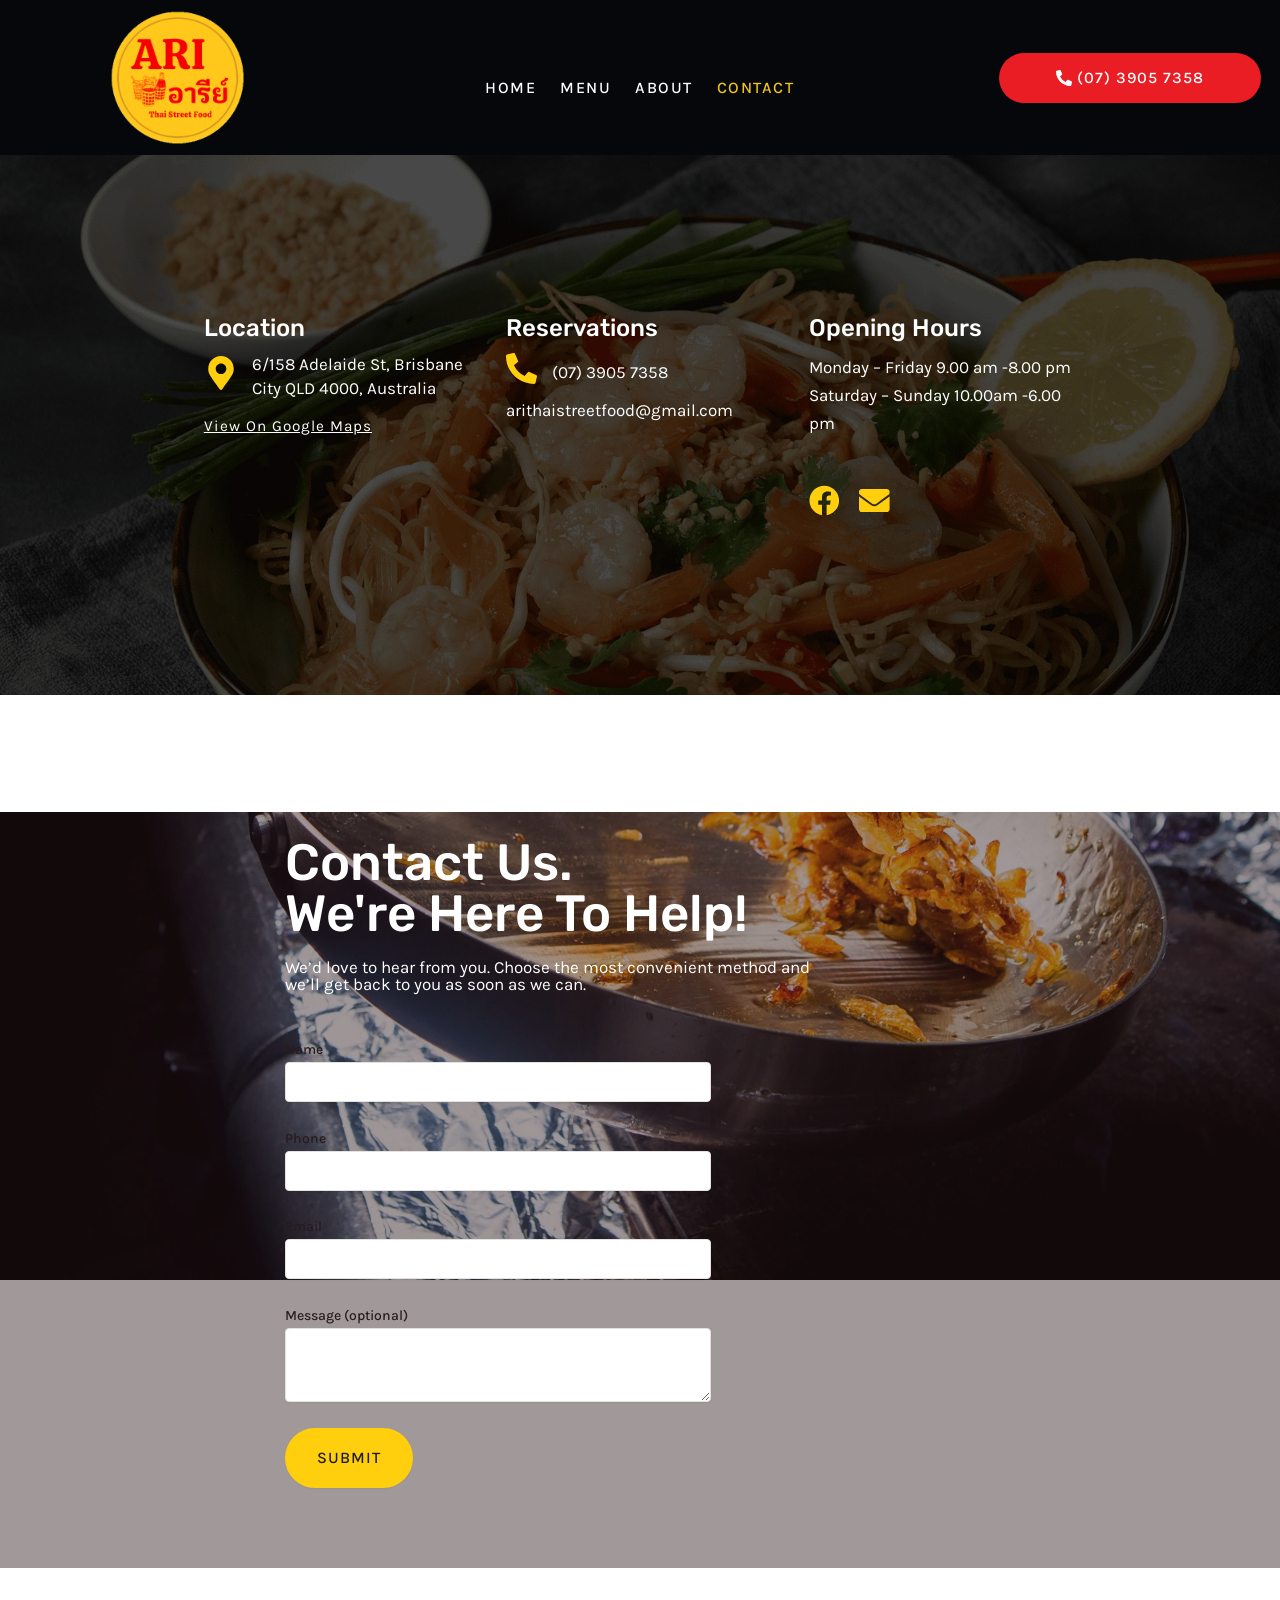
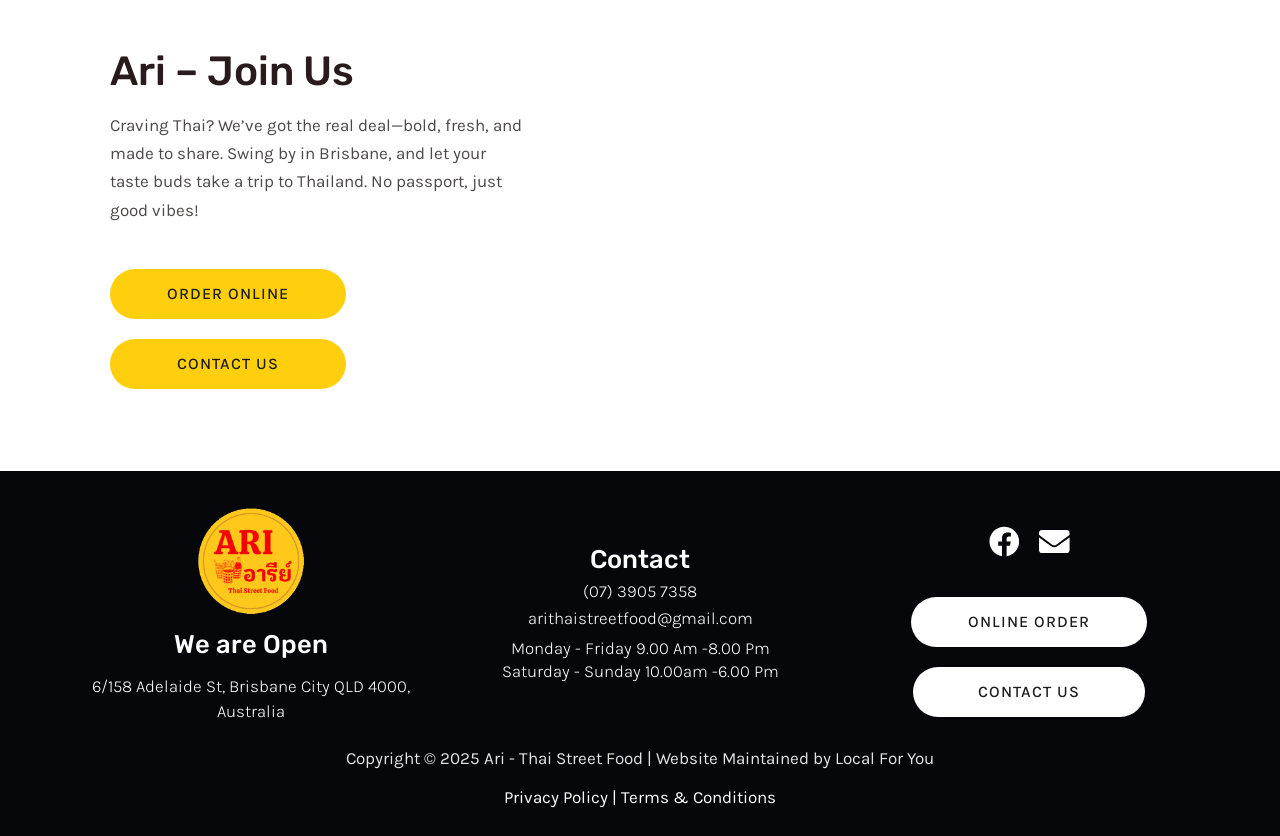
<file: contact/index.html>
<!DOCTYPE html>
<html lang="en-AU">
<head>
<meta charset="UTF-8">
<meta name="viewport" content="width=device-width, initial-scale=1">
	<link rel="profile" href="https://gmpg.org/xfn/11"> 
	<meta name='robots' content='index, follow, max-image-preview:large, max-snippet:-1, max-video-preview:-1' />

	<!-- This site is optimized with the Yoast SEO plugin v28.1 - https://yoast.com/product/yoast-seo-wordpress/ -->
	<title>Contact - Ari - Thai Street Food</title>
	<meta name="description" content="We’d love to hear from you. Choose the most convenient method and we’ll get back to you as soon as we can." />
	<link rel="canonical" href="https://ari-thaistreetfood.com/contact/" />
	<meta property="og:locale" content="en_US" />
	<meta property="og:type" content="article" />
	<meta property="og:title" content="Contact - Ari - Thai Street Food" />
	<meta property="og:description" content="We’d love to hear from you. Choose the most convenient method and we’ll get back to you as soon as we can." />
	<meta property="og:url" content="https://ari-thaistreetfood.com/contact/" />
	<meta property="og:site_name" content="Ari - Thai Street Food" />
	<meta property="article:modified_time" content="2025-04-24T02:54:54+00:00" />
	<meta name="twitter:card" content="summary_large_image" />
	<meta name="twitter:label1" content="Est. reading time" />
	<meta name="twitter:data1" content="1 minute" />
	<script type="application/ld+json" class="yoast-schema-graph">{"@context":"https:\/\/schema.org","@graph":[{"@type":"WebPage","@id":"\/contact\/","url":"\/contact\/","name":"Contact - Ari - Thai Street Food","isPartOf":{"@id":"\/#website"},"datePublished":"2025-03-25T02:57:19+00:00","dateModified":"2025-04-24T02:54:54+00:00","description":"We’d love to hear from you. Choose the most convenient method and we’ll get back to you as soon as we can.","breadcrumb":{"@id":"\/contact\/#breadcrumb"},"inLanguage":"en-AU","potentialAction":[{"@type":"ReadAction","target":["\/contact\/"]}]},{"@type":"BreadcrumbList","@id":"\/contact\/#breadcrumb","itemListElement":[{"@type":"ListItem","position":1,"name":"Home","item":"\/"},{"@type":"ListItem","position":2,"name":"Contact"}]},{"@type":"WebSite","@id":"\/#website","url":"\/","name":"Ari - Thai Street Food","description":"","publisher":{"@id":"\/#organization"},"potentialAction":[{"@type":"SearchAction","target":{"@type":"EntryPoint","urlTemplate":"\/?s={search_term_string}"},"query-input":{"@type":"PropertyValueSpecification","valueRequired":true,"valueName":"search_term_string"}}],"inLanguage":"en-AU"},{"@type":"Organization","@id":"\/#organization","name":"Ari - Thai Street Food","url":"\/","logo":{"@type":"ImageObject","inLanguage":"en-AU","@id":"\/#\/schema\/logo\/image\/","url":"\/wp-content\/uploads\/2025\/04\/cropped-website-logo.webp","contentUrl":"\/wp-content\/uploads\/2025\/04\/cropped-website-logo.webp","width":512,"height":512,"caption":"Ari - Thai Street Food"},"image":{"@id":"\/#\/schema\/logo\/image\/"}}]}</script>
	<!-- / Yoast SEO plugin. -->


<link rel='dns-prefetch' href='//fonts.googleapis.com' />
<link href='https://fonts.googleapis.com' rel='preconnect' />
<link href='https://fonts.gstatic.com' crossorigin='anonymous' rel='preconnect' />
<style id="wp-img-auto-sizes-contain-inline-css">
img:is([sizes=auto i],[sizes^="auto," i]){contain-intrinsic-size:3000px 1500px}
/*# sourceURL=wp-img-auto-sizes-contain-inline-css */
</style>
<link rel='stylesheet' id='astra-theme-css-css' href='/wp-content/themes/astra/assets/css/minified/main.min.css' media='all' />
<style id="astra-theme-css-inline-css">
:root{--ast-post-nav-space:0;--ast-container-default-xlg-padding:2.5em;--ast-container-default-lg-padding:2.5em;--ast-container-default-slg-padding:2em;--ast-container-default-md-padding:2.5em;--ast-container-default-sm-padding:2.5em;--ast-container-default-xs-padding:2.4em;--ast-container-default-xxs-padding:1.8em;--ast-code-block-background:#ECEFF3;--ast-comment-inputs-background:#F9FAFB;--ast-normal-container-width:1200px;--ast-narrow-container-width:750px;--ast-blog-title-font-weight:600;--ast-blog-meta-weight:600;--ast-global-color-primary:var(--ast-global-color-5);--ast-global-color-secondary:var(--ast-global-color-4);--ast-global-color-alternate-background:var(--ast-global-color-7);--ast-global-color-subtle-background:var(--ast-global-color-6);--ast-bg-style-guide:var( --ast-global-color-secondary,var(--ast-global-color-5) );--ast-shadow-style-guide:0px 0px 4px 0 #00000057;--ast-global-dark-bg-style:#fff;--ast-global-dark-lfs:#fbfbfb;--ast-widget-bg-color:#fafafa;--ast-wc-container-head-bg-color:#fbfbfb;--ast-title-layout-bg:#eeeeee;--ast-search-border-color:#e7e7e7;--ast-lifter-hover-bg:#e6e6e6;--ast-gallery-block-color:#000;--srfm-color-input-label:var(--ast-global-color-2);}html{font-size:106.25%;}a{color:var(--ast-global-color-0);}a:hover,a:focus{color:var(--ast-global-color-0);}body,button,input,select,textarea,.ast-button,.ast-custom-button{font-family:'Karla',sans-serif;font-weight:400;font-size:17px;font-size:1rem;line-height:var(--ast-body-line-height,1.65);}blockquote{color:var(--ast-global-color-3);}p,.entry-content p{margin-bottom:1.5em;}h1,h2,h3,h4,h5,h6,.entry-content :where(h1,h2,h3,h4,h5,h6),.site-title,.site-title a{font-family:'Rubik',sans-serif;font-weight:500;}.site-title{font-size:26px;font-size:1.5294117647059rem;display:none;}.site-header .site-description{font-size:15px;font-size:0.88235294117647rem;display:none;}.entry-title{font-size:20px;font-size:1.1764705882353rem;}.ast-blog-single-element.ast-taxonomy-container a{font-size:14px;font-size:0.82352941176471rem;}.ast-blog-meta-container{font-size:13px;font-size:0.76470588235294rem;}.archive .ast-article-post .ast-article-inner,.blog .ast-article-post .ast-article-inner,.archive .ast-article-post .ast-article-inner:hover,.blog .ast-article-post .ast-article-inner:hover{border-top-left-radius:6px;border-top-right-radius:6px;border-bottom-right-radius:6px;border-bottom-left-radius:6px;overflow:hidden;}h1,.entry-content :where(h1){font-size:66px;font-size:3.8823529411765rem;font-weight:500;font-family:'Rubik',sans-serif;line-height:1.1em;}h2,.entry-content :where(h2){font-size:38px;font-size:2.2352941176471rem;font-weight:500;font-family:'Rubik',sans-serif;letter-spacing:0;}h3,.entry-content :where(h3){font-size:30px;font-size:1.7647058823529rem;font-weight:500;font-family:'Rubik',sans-serif;line-height:1.3em;}h4,.entry-content :where(h4){font-size:24px;font-size:1.4117647058824rem;line-height:1.2em;font-weight:500;font-family:'Rubik',sans-serif;}h5,.entry-content :where(h5){font-size:21px;font-size:1.2352941176471rem;line-height:1.2em;font-weight:500;font-family:'Rubik',sans-serif;}h6,.entry-content :where(h6){font-size:17px;font-size:1rem;line-height:1.25em;font-weight:500;font-family:'Rubik',sans-serif;}::selection{background-color:var(--ast-global-color-1);color:#ffffff;}body,h1,h2,h3,h4,h5,h6,.entry-title a,.entry-content :where(h1,h2,h3,h4,h5,h6){color:var(--ast-global-color-3);}.tagcloud a:hover,.tagcloud a:focus,.tagcloud a.current-item{color:#000000;border-color:var(--ast-global-color-0);background-color:var(--ast-global-color-0);}input:focus,input[type="text"]:focus,input[type="email"]:focus,input[type="url"]:focus,input[type="password"]:focus,input[type="reset"]:focus,input[type="search"]:focus,textarea:focus{border-color:var(--ast-global-color-0);}input[type="radio"]:checked,input[type=reset],input[type="checkbox"]:checked,input[type="checkbox"]:hover:checked,input[type="checkbox"]:focus:checked,input[type=range]::-webkit-slider-thumb{border-color:var(--ast-global-color-0);background-color:var(--ast-global-color-0);box-shadow:none;}.site-footer a:hover + .post-count,.site-footer a:focus + .post-count{background:var(--ast-global-color-0);border-color:var(--ast-global-color-0);}.single .nav-links .nav-previous,.single .nav-links .nav-next{color:var(--ast-global-color-0);}.entry-meta,.entry-meta *{line-height:1.45;color:var(--ast-global-color-0);font-weight:600;}.entry-meta a:not(.ast-button):hover,.entry-meta a:not(.ast-button):hover *,.entry-meta a:not(.ast-button):focus,.entry-meta a:not(.ast-button):focus *,.page-links > .page-link,.page-links .page-link:hover,.post-navigation a:hover{color:var(--ast-global-color-0);}#cat option,.secondary .calendar_wrap thead a,.secondary .calendar_wrap thead a:visited{color:var(--ast-global-color-0);}.secondary .calendar_wrap #today,.ast-progress-val span{background:var(--ast-global-color-0);}.secondary a:hover + .post-count,.secondary a:focus + .post-count{background:var(--ast-global-color-0);border-color:var(--ast-global-color-0);}.calendar_wrap #today > a{color:#000000;}.page-links .page-link,.single .post-navigation a{color:var(--ast-global-color-3);}.ast-search-menu-icon .search-form button.search-submit{padding:0 4px;}.ast-search-menu-icon form.search-form{padding-right:0;}.ast-header-search .ast-search-menu-icon.ast-dropdown-active .search-form,.ast-header-search .ast-search-menu-icon.ast-dropdown-active .search-field:focus{transition:all 0.2s;}.search-form input.search-field:focus{outline:none;}.ast-mobile-header-content .ast-builder-layout-element:not(.ast-builder-menu):not(.ast-header-divider-element),.ast-mobile-popup-content .ast-builder-layout-element:not(.ast-builder-menu):not(.ast-header-divider-element){padding:15px 20px;}.ast-search-menu-icon .search-form button.search-submit:focus,.ast-theme-transparent-header .ast-header-search .ast-dropdown-active .ast-icon,.ast-theme-transparent-header .ast-inline-search .search-field:focus .ast-icon{color:var(--ast-global-color-1);}.ast-desktop .ast-header-search .slide-search .search-form{border:2px solid var(--ast-global-color-0);}.ast-header-search .slide-search .search-field{background-color:var(--ast-global-dark-bg-style);}.ast-archive-title{color:var(--ast-global-color-2);}.widget-title{font-size:24px;font-size:1.4117647058824rem;color:var(--ast-global-color-2);}.ast-search-menu-icon.slide-search a:focus-visible:focus-visible,.astra-search-icon:focus-visible,#close:focus-visible,a:focus-visible,.ast-menu-toggle:focus-visible,.site .skip-link:focus-visible,.wp-block-loginout input:focus-visible,.wp-block-search.wp-block-search__button-inside .wp-block-search__inside-wrapper,.ast-header-navigation-arrow:focus-visible,.ast-orders-table__row .ast-orders-table__cell:focus-visible,a#ast-apply-coupon:focus-visible,#ast-apply-coupon:focus-visible,#close:focus-visible,.button.search-submit:focus-visible,#search_submit:focus,.normal-search:focus-visible,.ast-header-account-wrap:focus-visible,.astra-cart-drawer-close:focus,.ast-single-variation:focus,.ast-button:focus,.ast-builder-button-wrap:has(.ast-custom-button-link:focus),.ast-builder-button-wrap .ast-custom-button-link:focus{outline-style:dotted;outline-color:inherit;outline-width:thin;}input:focus,input[type="text"]:focus,input[type="email"]:focus,input[type="url"]:focus,input[type="password"]:focus,input[type="reset"]:focus,input[type="search"]:focus,input[type="number"]:focus,textarea:focus,.wp-block-search__input:focus,[data-section="section-header-mobile-trigger"] .ast-button-wrap .ast-mobile-menu-trigger-minimal:focus,.ast-mobile-popup-drawer.active .menu-toggle-close:focus,#ast-scroll-top:focus,#coupon_code:focus,#ast-coupon-code:focus{border-style:dotted;border-color:inherit;border-width:thin;}input{outline:none;}.ast-logo-title-inline .site-logo-img{padding-right:1em;}.site-logo-img img{ transition:all 0.2s linear;}.site-logo-img .transparent-custom-logo img,.ast-theme-transparent-header .site-logo-img img{filter:url(#ast-img-color-filter-2);}body .ast-oembed-container *{position:absolute;top:0;width:100%;height:100%;left:0;}body .wp-block-embed-pocket-casts .ast-oembed-container *{position:unset;}.ast-single-post-featured-section + article {margin-top: 2em;}.site-content .ast-single-post-featured-section img {width: 100%;overflow: hidden;object-fit: cover;}.ast-separate-container .site-content .ast-single-post-featured-section + article {margin-top: -80px;z-index: 9;position: relative;border-radius: 4px;}@media (min-width: 922px) {.ast-no-sidebar .site-content .ast-article-image-container--wide {margin-left: -120px;margin-right: -120px;max-width: unset;width: unset;}.ast-left-sidebar .site-content .ast-article-image-container--wide,.ast-right-sidebar .site-content .ast-article-image-container--wide {margin-left: -10px;margin-right: -10px;}.site-content .ast-article-image-container--full {margin-left: calc( -50vw + 50%);margin-right: calc( -50vw + 50%);max-width: 100vw;width: 100vw;}.ast-left-sidebar .site-content .ast-article-image-container--full,.ast-right-sidebar .site-content .ast-article-image-container--full {margin-left: -10px;margin-right: -10px;max-width: inherit;width: auto;}}.site > .ast-single-related-posts-container {margin-top: 0;}@media (min-width: 922px) {.ast-desktop .ast-container--narrow {max-width: var(--ast-narrow-container-width);margin: 0 auto;}}.ast-page-builder-template .hentry {margin: 0;}.ast-page-builder-template .site-content > .ast-container {max-width: 100%;padding: 0;}.ast-page-builder-template .site .site-content #primary {padding: 0;margin: 0;}.ast-page-builder-template .no-results {text-align: center;margin: 4em auto;}.ast-page-builder-template .ast-pagination {padding: 2em;}.ast-page-builder-template .entry-header.ast-no-title.ast-no-thumbnail {margin-top: 0;}.ast-page-builder-template .entry-header.ast-header-without-markup {margin-top: 0;margin-bottom: 0;}.ast-page-builder-template .entry-header.ast-no-title.ast-no-meta {margin-bottom: 0;}.ast-page-builder-template.single .post-navigation {padding-bottom: 2em;}.ast-page-builder-template.single-post .site-content > .ast-container {max-width: 100%;}.ast-page-builder-template .entry-header {margin-top: 2em;margin-left: auto;margin-right: auto;}.ast-page-builder-template .ast-archive-description {margin: 2em auto 0;padding-left: 20px;padding-right: 20px;}.ast-page-builder-template .ast-row {margin-left: 0;margin-right: 0;}.single.ast-page-builder-template .entry-header + .entry-content,.single.ast-page-builder-template .ast-single-entry-banner + .site-content article .entry-content {margin-bottom: 2em;}@media(min-width: 921px) {.ast-page-builder-template.archive.ast-right-sidebar .ast-row article,.ast-page-builder-template.archive.ast-left-sidebar .ast-row article {padding-left: 0;padding-right: 0;}}input[type="text"],input[type="number"],input[type="email"],input[type="url"],input[type="password"],input[type="search"],input[type=reset],input[type=tel],input[type=date],select,textarea{font-size:16px;font-style:normal;font-weight:400;line-height:24px;width:100%;padding:12px 16px;border-radius:4px;box-shadow:0px 1px 2px 0px rgba(0,0,0,0.05);color:var(--ast-form-input-text,#475569);}input[type="text"],input[type="number"],input[type="email"],input[type="url"],input[type="password"],input[type="search"],input[type=reset],input[type=tel],input[type=date],select{height:40px;}input[type="date"]{border-width:1px;border-style:solid;border-color:var(--ast-border-color);background:var( --ast-global-color-secondary,var(--ast-global-color-5) );}input[type="text"]:focus,input[type="number"]:focus,input[type="email"]:focus,input[type="url"]:focus,input[type="password"]:focus,input[type="search"]:focus,input[type=reset]:focus,input[type="tel"]:focus,input[type="date"]:focus,select:focus,textarea:focus{border-color:#046BD2;box-shadow:none;outline:none;color:var(--ast-form-input-focus-text,#475569);}label,legend{color:var(--ast-global-color-2,#111827 );font-size:14px;font-style:normal;font-weight:500;line-height:20px;}select{padding:6px 10px;}fieldset{padding:30px;border-radius:4px;}button,.ast-button,.button,input[type="button"],input[type="reset"],input[type="submit"]{border-radius:4px;box-shadow:0px 1px 2px 0px rgba(0,0,0,0.05);}:root{--ast-comment-inputs-background:#FFF;}::placeholder{color:var(--ast-form-field-color,#9CA3AF);}::-ms-input-placeholder{color:var(--ast-form-field-color,#9CA3AF);}.wpcf7 input.wpcf7-form-control:not([type=submit]),.wpcf7 textarea.wpcf7-form-control{padding:12px 16px;}.wpcf7 select.wpcf7-form-control{padding:6px 10px;}.wpcf7 input.wpcf7-form-control:not([type=submit]):focus,.wpcf7 select.wpcf7-form-control:focus,.wpcf7 textarea.wpcf7-form-control:focus{border-style:disable;border-color:#046BD2;border-width:thin;box-shadow:none;outline:none;color:var(--ast-form-input-focus-text,#475569);}.wpcf7 .wpcf7-not-valid-tip{color:#DC2626;font-size:14px;font-weight:400;line-height:20px;margin-top:8px;}.wpcf7 input[type=file].wpcf7-form-control{font-size:16px;font-style:normal;font-weight:400;line-height:24px;width:100%;padding:12px 16px;border-radius:4px;box-shadow:0px 1px 2px 0px rgba(0,0,0,0.05);color:var(--ast-form-input-text,#475569);}@media (max-width:921.99px){#ast-desktop-header{display:none;}}@media (min-width:922px){#ast-mobile-header{display:none;}}.wp-block-buttons.aligncenter{justify-content:center;}@media (max-width:921px){.ast-theme-transparent-header #primary,.ast-theme-transparent-header #secondary{padding:0;}}@media (max-width:921px){.ast-plain-container.ast-no-sidebar #primary{padding:0;}}.ast-plain-container.ast-no-sidebar #primary{margin-top:0;margin-bottom:0;}.wp-block-button.is-style-outline .wp-block-button__link{border-color:var(--ast-global-color-0);border-top-width:2px;border-right-width:2px;border-bottom-width:2px;border-left-width:2px;}div.wp-block-button.is-style-outline > .wp-block-button__link:not(.has-text-color),div.wp-block-button.wp-block-button__link.is-style-outline:not(.has-text-color){color:var(--ast-global-color-0);}.wp-block-button.is-style-outline .wp-block-button__link:hover,.wp-block-buttons .wp-block-button.is-style-outline .wp-block-button__link:focus,.wp-block-buttons .wp-block-button.is-style-outline > .wp-block-button__link:not(.has-text-color):hover,.wp-block-buttons .wp-block-button.wp-block-button__link.is-style-outline:not(.has-text-color):hover{color:var(--ast-global-color-8);background-color:var(--ast-global-color-0);border-color:var(--ast-global-color-0);}.post-page-numbers.current .page-link,.ast-pagination .page-numbers.current{color:#ffffff;border-color:var(--ast-global-color-1);background-color:var(--ast-global-color-1);}.wp-block-button.is-style-outline .wp-block-button__link{border-top-width:2px;border-right-width:2px;border-bottom-width:2px;border-left-width:2px;}.wp-block-buttons .wp-block-button.is-style-outline .wp-block-button__link.wp-element-button,.ast-outline-button,.wp-block-uagb-buttons-child .uagb-buttons-repeater.ast-outline-button{border-color:var(--ast-global-color-0);border-top-width:2px;border-right-width:2px;border-bottom-width:2px;border-left-width:2px;font-family:inherit;font-weight:500;font-size:16px;font-size:0.94117647058824rem;line-height:1em;padding-top:13px;padding-right:30px;padding-bottom:13px;padding-left:30px;}.wp-block-buttons .wp-block-button.is-style-outline > .wp-block-button__link:not(.has-text-color),.wp-block-buttons .wp-block-button.wp-block-button__link.is-style-outline:not(.has-text-color),.ast-outline-button{color:var(--ast-global-color-0);}.wp-block-button.is-style-outline .wp-block-button__link:hover,.wp-block-buttons .wp-block-button.is-style-outline .wp-block-button__link:focus,.wp-block-buttons .wp-block-button.is-style-outline > .wp-block-button__link:not(.has-text-color):hover,.wp-block-buttons .wp-block-button.wp-block-button__link.is-style-outline:not(.has-text-color):hover,.ast-outline-button:hover,.ast-outline-button:focus,.wp-block-uagb-buttons-child .uagb-buttons-repeater.ast-outline-button:hover,.wp-block-uagb-buttons-child .uagb-buttons-repeater.ast-outline-button:focus{color:var(--ast-global-color-8);background-color:var(--ast-global-color-0);border-color:var(--ast-global-color-0);}.wp-block-button .wp-block-button__link.wp-element-button.is-style-outline:not(.has-background),.wp-block-button.is-style-outline>.wp-block-button__link.wp-element-button:not(.has-background),.ast-outline-button{background-color:transparent;}.uagb-buttons-repeater.ast-outline-button{border-radius:9999px;}@media (max-width:921px){.wp-block-buttons .wp-block-button.is-style-outline .wp-block-button__link.wp-element-button,.ast-outline-button,.wp-block-uagb-buttons-child .uagb-buttons-repeater.ast-outline-button{padding-top:12px;padding-right:28px;padding-bottom:12px;padding-left:28px;}}@media (max-width:544px){.wp-block-buttons .wp-block-button.is-style-outline .wp-block-button__link.wp-element-button,.ast-outline-button,.wp-block-uagb-buttons-child .uagb-buttons-repeater.ast-outline-button{padding-top:10px;padding-right:24px;padding-bottom:10px;padding-left:24px;}}.entry-content[data-ast-blocks-layout] > figure{margin-bottom:1em;}h1.widget-title{font-weight:500;}h2.widget-title{font-weight:500;}h3.widget-title{font-weight:500;}#page{display:flex;flex-direction:column;min-height:100vh;}.ast-404-layout-1 h1.page-title{color:var(--ast-global-color-2);}.single .post-navigation a{line-height:1em;height:inherit;}.error-404 .page-sub-title{font-size:1.5rem;font-weight:inherit;}.search .site-content .content-area .search-form{margin-bottom:0;}#page .site-content{flex-grow:1;}.widget{margin-bottom:1.25em;}#secondary li{line-height:1.5em;}#secondary .wp-block-group h2{margin-bottom:0.7em;}#secondary h2{font-size:1.7rem;}.ast-separate-container .ast-article-post,.ast-separate-container .ast-article-single,.ast-separate-container .comment-respond{padding:3em;}.ast-separate-container .ast-article-single .ast-article-single{padding:0;}.ast-article-single .wp-block-post-template-is-layout-grid{padding-left:0;}.ast-separate-container .comments-title,.ast-narrow-container .comments-title{padding:1.5em 2em;}.ast-page-builder-template .comment-form-textarea,.ast-comment-formwrap .ast-grid-common-col{padding:0;}.ast-comment-formwrap{padding:0;display:inline-flex;column-gap:20px;width:100%;margin-left:0;margin-right:0;}.comments-area textarea#comment:focus,.comments-area textarea#comment:active,.comments-area .ast-comment-formwrap input[type="text"]:focus,.comments-area .ast-comment-formwrap input[type="text"]:active {box-shadow:none;outline:none;}.archive.ast-page-builder-template .entry-header{margin-top:2em;}.ast-page-builder-template .ast-comment-formwrap{width:100%;}.entry-title{margin-bottom:0.6em;}.ast-archive-description p{font-size:inherit;font-weight:inherit;line-height:inherit;}.ast-separate-container .ast-comment-list li.depth-1,.hentry{margin-bottom:1.5em;}.site-content section.ast-archive-description{margin-bottom:2em;}@media (min-width:921px){.ast-left-sidebar.ast-page-builder-template #secondary,.archive.ast-right-sidebar.ast-page-builder-template .site-main{padding-left:20px;padding-right:20px;}}@media (max-width:544px){.ast-comment-formwrap.ast-row{column-gap:10px;display:inline-block;}#ast-commentform .ast-grid-common-col{position:relative;width:100%;}}@media (min-width:1201px){.ast-separate-container .ast-article-post,.ast-separate-container .ast-article-single,.ast-separate-container .ast-author-box,.ast-separate-container .ast-404-layout-1,.ast-separate-container .no-results{padding:3em;}}@media (max-width:921px){.ast-left-sidebar #content > .ast-container{display:flex;flex-direction:column-reverse;width:100%;}}@media (min-width:922px){.ast-separate-container.ast-right-sidebar #primary,.ast-separate-container.ast-left-sidebar #primary{border:0;}.search-no-results.ast-separate-container #primary{margin-bottom:4em;}}.elementor-widget-button .elementor-button{border-style:solid;text-decoration:none;border-top-width:2px;border-right-width:2px;border-left-width:2px;border-bottom-width:2px;}.elementor-button.elementor-size-sm,.elementor-button.elementor-size-xs,.elementor-button.elementor-size-md,.elementor-button.elementor-size-lg,.elementor-button.elementor-size-xl,.elementor-button{border-top-left-radius:50px;border-top-right-radius:50px;border-bottom-right-radius:50px;border-bottom-left-radius:50px;padding-top:13px;padding-right:30px;padding-bottom:13px;padding-left:30px;}@media (max-width:921px){.elementor-widget-button .elementor-button.elementor-size-sm,.elementor-widget-button .elementor-button.elementor-size-xs,.elementor-widget-button .elementor-button.elementor-size-md,.elementor-widget-button .elementor-button.elementor-size-lg,.elementor-widget-button .elementor-button.elementor-size-xl,.elementor-widget-button .elementor-button{padding-top:14px;padding-right:28px;padding-bottom:14px;padding-left:28px;}}@media (max-width:544px){.elementor-widget-button .elementor-button.elementor-size-sm,.elementor-widget-button .elementor-button.elementor-size-xs,.elementor-widget-button .elementor-button.elementor-size-md,.elementor-widget-button .elementor-button.elementor-size-lg,.elementor-widget-button .elementor-button.elementor-size-xl,.elementor-widget-button .elementor-button{padding-top:12px;padding-right:24px;padding-bottom:12px;padding-left:24px;}}.wp-block-button .wp-block-button__link ,.elementor-widget-button .elementor-button,.elementor-widget-button .elementor-button:visited{color:var(--ast-global-color-8);}.elementor-widget-button .elementor-button{border-color:var(--ast-global-color-0);background-color:var(--ast-global-color-0);}.elementor-widget-button .elementor-button:hover,.elementor-widget-button .elementor-button:focus{color:var(--ast-global-color-8);background-color:var(--ast-global-color-0);border-color:var(--ast-global-color-0);}.elementor-widget-button .elementor-button{font-family:'Karla',sans-serif;font-weight:500;font-size:16px;font-size:0.94117647058824rem;text-transform:uppercase;letter-spacing:1px;}body .elementor-button.elementor-size-sm,body .elementor-button.elementor-size-xs,body .elementor-button.elementor-size-md,body .elementor-button.elementor-size-lg,body .elementor-button.elementor-size-xl,body .elementor-button{font-size:16px;font-size:0.94117647058824rem;}.wp-block-button .wp-block-button__link:hover,.wp-block-button .wp-block-button__link:focus{color:var(--ast-global-color-8);background-color:var(--ast-global-color-0);border-color:var(--ast-global-color-0);}.elementor-widget-heading h1.elementor-heading-title{line-height:1.1em;}.elementor-widget-heading h3.elementor-heading-title{line-height:1.3em;}.elementor-widget-heading h4.elementor-heading-title{line-height:1.2em;}.elementor-widget-heading h5.elementor-heading-title{line-height:1.2em;}.elementor-widget-heading h6.elementor-heading-title{line-height:1.25em;}.wp-block-button .wp-block-button__link,.wp-block-search .wp-block-search__button,body .wp-block-file .wp-block-file__button{border-style:solid;border-top-width:2px;border-right-width:2px;border-left-width:2px;border-bottom-width:2px;border-color:var(--ast-global-color-0);background-color:var(--ast-global-color-0);color:var(--ast-global-color-8);font-family:'Karla',sans-serif;font-weight:500;text-transform:uppercase;letter-spacing:1px;font-size:16px;font-size:0.94117647058824rem;border-top-left-radius:50px;border-top-right-radius:50px;border-bottom-right-radius:50px;border-bottom-left-radius:50px;padding-top:13px;padding-right:30px;padding-bottom:13px;padding-left:30px;}@media (max-width:921px){.wp-block-button .wp-block-button__link,.wp-block-search .wp-block-search__button,body .wp-block-file .wp-block-file__button{padding-top:14px;padding-right:28px;padding-bottom:14px;padding-left:28px;}}@media (max-width:544px){.wp-block-button .wp-block-button__link,.wp-block-search .wp-block-search__button,body .wp-block-file .wp-block-file__button{padding-top:12px;padding-right:24px;padding-bottom:12px;padding-left:24px;}}.menu-toggle,button,.ast-button,.ast-custom-button,.button,input#submit,input[type="button"],input[type="submit"],input[type="reset"],#comments .submit,.search .search-submit,form[CLASS*="wp-block-search__"].wp-block-search .wp-block-search__inside-wrapper .wp-block-search__button,body .wp-block-file .wp-block-file__button,.search .search-submit{border-style:solid;border-top-width:2px;border-right-width:2px;border-left-width:2px;border-bottom-width:2px;color:var(--ast-global-color-8);border-color:var(--ast-global-color-0);background-color:var(--ast-global-color-0);padding-top:13px;padding-right:30px;padding-bottom:13px;padding-left:30px;font-family:'Karla',sans-serif;font-weight:500;font-size:16px;font-size:0.94117647058824rem;text-transform:uppercase;letter-spacing:1px;border-top-left-radius:50px;border-top-right-radius:50px;border-bottom-right-radius:50px;border-bottom-left-radius:50px;}button:focus,.menu-toggle:hover,button:hover,.ast-button:hover,.ast-custom-button:hover .button:hover,.ast-custom-button:hover ,input[type=reset]:hover,input[type=reset]:focus,input#submit:hover,input#submit:focus,input[type="button"]:hover,input[type="button"]:focus,input[type="submit"]:hover,input[type="submit"]:focus,form[CLASS*="wp-block-search__"].wp-block-search .wp-block-search__inside-wrapper .wp-block-search__button:hover,form[CLASS*="wp-block-search__"].wp-block-search .wp-block-search__inside-wrapper .wp-block-search__button:focus,body .wp-block-file .wp-block-file__button:hover,body .wp-block-file .wp-block-file__button:focus{color:var(--ast-global-color-8);background-color:var(--ast-global-color-0);border-color:var(--ast-global-color-0);}form[CLASS*="wp-block-search__"].wp-block-search .wp-block-search__inside-wrapper .wp-block-search__button.has-icon{padding-top:calc(13px - 3px);padding-right:calc(30px - 3px);padding-bottom:calc(13px - 3px);padding-left:calc(30px - 3px);}@media (max-width:921px){.menu-toggle,button,.ast-button,.ast-custom-button,.button,input#submit,input[type="button"],input[type="submit"],input[type="reset"],#comments .submit,.search .search-submit,form[CLASS*="wp-block-search__"].wp-block-search .wp-block-search__inside-wrapper .wp-block-search__button,body .wp-block-file .wp-block-file__button,.search .search-submit{padding-top:14px;padding-right:28px;padding-bottom:14px;padding-left:28px;}}@media (max-width:544px){.menu-toggle,button,.ast-button,.ast-custom-button,.button,input#submit,input[type="button"],input[type="submit"],input[type="reset"],#comments .submit,.search .search-submit,form[CLASS*="wp-block-search__"].wp-block-search .wp-block-search__inside-wrapper .wp-block-search__button,body .wp-block-file .wp-block-file__button,.search .search-submit{padding-top:12px;padding-right:24px;padding-bottom:12px;padding-left:24px;}}@media (max-width:921px){.ast-mobile-header-stack .main-header-bar .ast-search-menu-icon{display:inline-block;}.ast-header-break-point.ast-header-custom-item-outside .ast-mobile-header-stack .main-header-bar .ast-search-icon{margin:0;}.ast-comment-avatar-wrap img{max-width:2.5em;}.ast-comment-meta{padding:0 1.8888em 1.3333em;}}@media (min-width:544px){.ast-container{max-width:100%;}}@media (max-width:544px){.ast-separate-container .ast-article-post,.ast-separate-container .ast-article-single,.ast-separate-container .comments-title,.ast-separate-container .ast-archive-description{padding:1.5em 1em;}.ast-separate-container #content .ast-container{padding-left:0.54em;padding-right:0.54em;}.ast-separate-container .ast-comment-list .bypostauthor{padding:.5em;}.ast-search-menu-icon.ast-dropdown-active .search-field{width:170px;}} #ast-mobile-header .ast-site-header-cart-li a{pointer-events:none;}.ast-separate-container{background-color:var(--ast-global-color-4);background-image:none;}@media (max-width:921px){.widget-title{font-size:24px;font-size:1.4117647058824rem;}body,button,input,select,textarea,.ast-button,.ast-custom-button{font-size:17px;font-size:1rem;}#secondary,#secondary button,#secondary input,#secondary select,#secondary textarea{font-size:17px;font-size:1rem;}.site-title{display:none;}.site-header .site-description{display:none;}h1,.entry-content :where(h1){font-size:55px;font-size:3.2352941176471rem;}h2,.entry-content :where(h2){font-size:32px;font-size:1.8823529411765rem;}h3,.entry-content :where(h3){font-size:26px;font-size:1.5294117647059rem;}h4,.entry-content :where(h4){font-size:20px;font-size:1.1764705882353rem;}h5,.entry-content :where(h5){font-size:17px;font-size:1rem;}h6,.entry-content :where(h6){font-size:15px;font-size:0.88235294117647rem;}}@media (max-width:544px){.widget-title{font-size:24px;font-size:1.4117647058824rem;}body,button,input,select,textarea,.ast-button,.ast-custom-button{font-size:17px;font-size:1rem;}#secondary,#secondary button,#secondary input,#secondary select,#secondary textarea{font-size:17px;font-size:1rem;}.site-title{display:none;}.site-header .site-description{display:none;}h1,.entry-content :where(h1){font-size:40px;font-size:2.3529411764706rem;}h2,.entry-content :where(h2){font-size:28px;font-size:1.6470588235294rem;}h3,.entry-content :where(h3){font-size:22px;font-size:1.2941176470588rem;}h4,.entry-content :where(h4){font-size:18px;font-size:1.0588235294118rem;}h5,.entry-content :where(h5){font-size:15px;font-size:0.88235294117647rem;}h6,.entry-content :where(h6){font-size:14px;font-size:0.82352941176471rem;}header .custom-logo-link img,.ast-header-break-point .site-branding img,.ast-header-break-point .custom-logo-link img{max-width:120px;width:120px;}.astra-logo-svg{width:120px;}.ast-header-break-point .site-logo-img .custom-mobile-logo-link img{max-width:120px;}}@media (max-width:544px){html{font-size:106.25%;}}@media (min-width:922px){.ast-container{max-width:1240px;}}@media (min-width:922px){.site-content .ast-container{display:flex;}}@media (max-width:921px){.site-content .ast-container{flex-direction:column;}}.entry-content :where(h1,h2,h3,h4,h5,h6){clear:none;}@media (min-width:922px){.main-header-menu .sub-menu .menu-item.ast-left-align-sub-menu:hover > .sub-menu,.main-header-menu .sub-menu .menu-item.ast-left-align-sub-menu.focus > .sub-menu{margin-left:-0px;}}.ast-theme-transparent-header [CLASS*="ast-header-button-"] .ast-custom-button{color:var(--ast-global-color-2);background:var(--ast-global-color-0);}.ast-theme-transparent-header [CLASS*="ast-header-button-"] .ast-custom-button:hover{color:var(--ast-global-color-2);background:var(--ast-global-color-1);}.ast-theme-transparent-header [data-section="section-header-mobile-trigger"] .ast-button-wrap .ast-mobile-menu-trigger-outline{background:transparent;}.entry-content li > p{margin-bottom:0;}.site .comments-area{padding-bottom:2em;margin-top:2em;}.wp-block-file {display: flex;align-items: center;flex-wrap: wrap;justify-content: space-between;}.wp-block-pullquote {border: none;}.wp-block-pullquote blockquote::before {content: "\201D";font-family: "Helvetica",sans-serif;display: flex;transform: rotate( 180deg );font-size: 6rem;font-style: normal;line-height: 1;font-weight: bold;align-items: center;justify-content: center;}.has-text-align-right > blockquote::before {justify-content: flex-start;}.has-text-align-left > blockquote::before {justify-content: flex-end;}figure.wp-block-pullquote.is-style-solid-color blockquote {max-width: 100%;text-align: inherit;}:root {--wp--custom--ast-default-block-top-padding: 3em;--wp--custom--ast-default-block-right-padding: 3em;--wp--custom--ast-default-block-bottom-padding: 3em;--wp--custom--ast-default-block-left-padding: 3em;--wp--custom--ast-container-width: 1200px;--wp--custom--ast-content-width-size: 1200px;--wp--custom--ast-wide-width-size: calc(1200px + var(--wp--custom--ast-default-block-left-padding) + var(--wp--custom--ast-default-block-right-padding));}.ast-narrow-container {--wp--custom--ast-content-width-size: 750px;--wp--custom--ast-wide-width-size: 750px;}@media(max-width: 921px) {:root {--wp--custom--ast-default-block-top-padding: 3em;--wp--custom--ast-default-block-right-padding: 2em;--wp--custom--ast-default-block-bottom-padding: 3em;--wp--custom--ast-default-block-left-padding: 2em;}}@media(max-width: 544px) {:root {--wp--custom--ast-default-block-top-padding: 3em;--wp--custom--ast-default-block-right-padding: 1.5em;--wp--custom--ast-default-block-bottom-padding: 3em;--wp--custom--ast-default-block-left-padding: 1.5em;}}.entry-content > .wp-block-group,.entry-content > .wp-block-cover,.entry-content > .wp-block-columns {padding-top: var(--wp--custom--ast-default-block-top-padding);padding-right: var(--wp--custom--ast-default-block-right-padding);padding-bottom: var(--wp--custom--ast-default-block-bottom-padding);padding-left: var(--wp--custom--ast-default-block-left-padding);}.ast-plain-container.ast-no-sidebar .entry-content > .alignfull,.ast-page-builder-template .ast-no-sidebar .entry-content > .alignfull {margin-left: calc( -50vw + 50%);margin-right: calc( -50vw + 50%);max-width: 100vw;width: 100vw;}.ast-plain-container.ast-no-sidebar .entry-content .alignfull .alignfull,.ast-page-builder-template.ast-no-sidebar .entry-content .alignfull .alignfull,.ast-plain-container.ast-no-sidebar .entry-content .alignfull .alignwide,.ast-page-builder-template.ast-no-sidebar .entry-content .alignfull .alignwide,.ast-plain-container.ast-no-sidebar .entry-content .alignwide .alignfull,.ast-page-builder-template.ast-no-sidebar .entry-content .alignwide .alignfull,.ast-plain-container.ast-no-sidebar .entry-content .alignwide .alignwide,.ast-page-builder-template.ast-no-sidebar .entry-content .alignwide .alignwide,.ast-plain-container.ast-no-sidebar .entry-content .wp-block-column .alignfull,.ast-page-builder-template.ast-no-sidebar .entry-content .wp-block-column .alignfull,.ast-plain-container.ast-no-sidebar .entry-content .wp-block-column .alignwide,.ast-page-builder-template.ast-no-sidebar .entry-content .wp-block-column .alignwide {margin-left: auto;margin-right: auto;width: 100%;}[data-ast-blocks-layout] .wp-block-separator:not(.is-style-dots) {height: 0;}[data-ast-blocks-layout] .wp-block-separator {margin: 20px auto;}[data-ast-blocks-layout] .wp-block-separator:not(.is-style-wide):not(.is-style-dots) {max-width: 100px;}[data-ast-blocks-layout] .wp-block-separator.has-background {padding: 0;}.entry-content[data-ast-blocks-layout] > * {max-width: var(--wp--custom--ast-content-width-size);margin-left: auto;margin-right: auto;}.entry-content[data-ast-blocks-layout] > .alignwide {max-width: var(--wp--custom--ast-wide-width-size);}.entry-content[data-ast-blocks-layout] .alignfull {max-width: none;}.entry-content .wp-block-columns {margin-bottom: 0;}blockquote {margin: 1.5em;border-color: rgba(0,0,0,0.05);}.wp-block-quote:not(.has-text-align-right):not(.has-text-align-center) {border-left: 5px solid rgba(0,0,0,0.05);}.has-text-align-right > blockquote,blockquote.has-text-align-right {border-right: 5px solid rgba(0,0,0,0.05);}.has-text-align-left > blockquote,blockquote.has-text-align-left {border-left: 5px solid rgba(0,0,0,0.05);}.wp-block-site-tagline,.wp-block-latest-posts .read-more {margin-top: 15px;}.wp-block-loginout p label {display: block;}.wp-block-loginout p:not(.login-remember):not(.login-submit) input {width: 100%;}.wp-block-loginout input:focus {border-color: transparent;}.wp-block-loginout input:focus {outline: thin dotted;}.entry-content .wp-block-media-text .wp-block-media-text__content {padding: 0 0 0 8%;}.entry-content .wp-block-media-text.has-media-on-the-right .wp-block-media-text__content {padding: 0 8% 0 0;}.entry-content .wp-block-media-text.has-background .wp-block-media-text__content {padding: 8%;}.entry-content .wp-block-cover:not([class*="background-color"]):not(.has-text-color.has-link-color) .wp-block-cover__inner-container,.entry-content .wp-block-cover:not([class*="background-color"]) .wp-block-cover-image-text,.entry-content .wp-block-cover:not([class*="background-color"]) .wp-block-cover-text,.entry-content .wp-block-cover-image:not([class*="background-color"]) .wp-block-cover__inner-container,.entry-content .wp-block-cover-image:not([class*="background-color"]) .wp-block-cover-image-text,.entry-content .wp-block-cover-image:not([class*="background-color"]) .wp-block-cover-text {color: var(--ast-global-color-primary,var(--ast-global-color-5));}.wp-block-loginout .login-remember input {width: 1.1rem;height: 1.1rem;margin: 0 5px 4px 0;vertical-align: middle;}.wp-block-latest-posts > li > *:first-child,.wp-block-latest-posts:not(.is-grid) > li:first-child {margin-top: 0;}.entry-content > .wp-block-buttons,.entry-content > .wp-block-uagb-buttons {margin-bottom: 1.5em;}.wp-block-search__inside-wrapper .wp-block-search__input {padding: 0 10px;color: var(--ast-global-color-3);background: var(--ast-global-color-primary,var(--ast-global-color-5));border-color: var(--ast-border-color);}.wp-block-latest-posts .read-more {margin-bottom: 1.5em;}.wp-block-search__no-button .wp-block-search__inside-wrapper .wp-block-search__input {padding-top: 5px;padding-bottom: 5px;}.wp-block-latest-posts .wp-block-latest-posts__post-date,.wp-block-latest-posts .wp-block-latest-posts__post-author {font-size: 1rem;}.wp-block-latest-posts > li > *,.wp-block-latest-posts:not(.is-grid) > li {margin-top: 12px;margin-bottom: 12px;}.ast-page-builder-template .entry-content[data-ast-blocks-layout] > .alignwide:where(:not(.uagb-is-root-container):not(.spectra-is-root-container)) > * {max-width: var(--wp--custom--ast-wide-width-size);}.ast-page-builder-template .entry-content[data-ast-blocks-layout] > .inherit-container-width > *,.ast-page-builder-template .entry-content[data-ast-blocks-layout] > *:not(.wp-block-group):where(:not(.uagb-is-root-container):not(.spectra-is-root-container)) > *,.entry-content[data-ast-blocks-layout] > .wp-block-cover .wp-block-cover__inner-container {max-width: none ;margin-left: auto;margin-right: auto;}.ast-page-builder-template .entry-content[data-ast-blocks-layout] > *,.ast-page-builder-template .entry-content[data-ast-blocks-layout] > .alignfull:where(:not(.wp-block-group):not(.uagb-is-root-container):not(.spectra-is-root-container)) > * {max-width: none;}.entry-content[data-ast-blocks-layout] .wp-block-cover:not(.alignleft):not(.alignright) {width: auto;}@media(max-width: 1200px) {.ast-separate-container .entry-content > .alignfull,.ast-separate-container .entry-content[data-ast-blocks-layout] > .alignwide,.ast-plain-container .entry-content[data-ast-blocks-layout] > .alignwide,.ast-plain-container .entry-content .alignfull {margin-left: calc(-1 * min(var(--ast-container-default-xlg-padding),20px)) ;margin-right: calc(-1 * min(var(--ast-container-default-xlg-padding),20px));}}@media(min-width: 1201px) {.ast-separate-container .entry-content > .alignfull {margin-left: calc(-1 * var(--ast-container-default-xlg-padding) );margin-right: calc(-1 * var(--ast-container-default-xlg-padding) );}.ast-separate-container .entry-content[data-ast-blocks-layout] > .alignwide,.ast-plain-container .entry-content[data-ast-blocks-layout] > .alignwide {margin-left: auto;margin-right: auto;}}@media(min-width: 921px) {.ast-separate-container .entry-content .wp-block-group.alignwide:not(.inherit-container-width) > :where(:not(.alignleft):not(.alignright)),.ast-plain-container .entry-content .wp-block-group.alignwide:not(.inherit-container-width) > :where(:not(.alignleft):not(.alignright)) {max-width: calc( var(--wp--custom--ast-content-width-size) + 80px );}.ast-plain-container.ast-right-sidebar .entry-content[data-ast-blocks-layout] .alignfull,.ast-plain-container.ast-left-sidebar .entry-content[data-ast-blocks-layout] .alignfull {margin-left: -60px;margin-right: -60px;}}@media(min-width: 544px) {.entry-content > .alignleft {margin-right: 20px;}.entry-content > .alignright {margin-left: 20px;}}@media (max-width:544px){.wp-block-columns .wp-block-column:not(:last-child){margin-bottom:20px;}.wp-block-latest-posts{margin:0;}}@media( max-width: 600px ) {.entry-content .wp-block-media-text .wp-block-media-text__content,.entry-content .wp-block-media-text.has-media-on-the-right .wp-block-media-text__content {padding: 8% 0 0;}.entry-content .wp-block-media-text.has-background .wp-block-media-text__content {padding: 8%;}}.ast-page-builder-template .entry-header {padding-left: 0;}.ast-narrow-container .site-content .wp-block-uagb-image--align-full .wp-block-uagb-image__figure {max-width: 100%;margin-left: auto;margin-right: auto;}.entry-content ul,.entry-content ol {padding: revert;margin: revert;padding-left: 20px;}.entry-content ul.wc-block-product-template{padding: 0;}:root .has-ast-global-color-0-color{color:var(--ast-global-color-0);}:root .has-ast-global-color-0-background-color{background-color:var(--ast-global-color-0);}:root .wp-block-button .has-ast-global-color-0-color{color:var(--ast-global-color-0);}:root .wp-block-button .has-ast-global-color-0-background-color{background-color:var(--ast-global-color-0);}:root .has-ast-global-color-1-color{color:var(--ast-global-color-1);}:root .has-ast-global-color-1-background-color{background-color:var(--ast-global-color-1);}:root .wp-block-button .has-ast-global-color-1-color{color:var(--ast-global-color-1);}:root .wp-block-button .has-ast-global-color-1-background-color{background-color:var(--ast-global-color-1);}:root .has-ast-global-color-2-color{color:var(--ast-global-color-2);}:root .has-ast-global-color-2-background-color{background-color:var(--ast-global-color-2);}:root .wp-block-button .has-ast-global-color-2-color{color:var(--ast-global-color-2);}:root .wp-block-button .has-ast-global-color-2-background-color{background-color:var(--ast-global-color-2);}:root .has-ast-global-color-3-color{color:var(--ast-global-color-3);}:root .has-ast-global-color-3-background-color{background-color:var(--ast-global-color-3);}:root .wp-block-button .has-ast-global-color-3-color{color:var(--ast-global-color-3);}:root .wp-block-button .has-ast-global-color-3-background-color{background-color:var(--ast-global-color-3);}:root .has-ast-global-color-4-color{color:var(--ast-global-color-4);}:root .has-ast-global-color-4-background-color{background-color:var(--ast-global-color-4);}:root .wp-block-button .has-ast-global-color-4-color{color:var(--ast-global-color-4);}:root .wp-block-button .has-ast-global-color-4-background-color{background-color:var(--ast-global-color-4);}:root .has-ast-global-color-5-color{color:var(--ast-global-color-5);}:root .has-ast-global-color-5-background-color{background-color:var(--ast-global-color-5);}:root .wp-block-button .has-ast-global-color-5-color{color:var(--ast-global-color-5);}:root .wp-block-button .has-ast-global-color-5-background-color{background-color:var(--ast-global-color-5);}:root .has-ast-global-color-6-color{color:var(--ast-global-color-6);}:root .has-ast-global-color-6-background-color{background-color:var(--ast-global-color-6);}:root .wp-block-button .has-ast-global-color-6-color{color:var(--ast-global-color-6);}:root .wp-block-button .has-ast-global-color-6-background-color{background-color:var(--ast-global-color-6);}:root .has-ast-global-color-7-color{color:var(--ast-global-color-7);}:root .has-ast-global-color-7-background-color{background-color:var(--ast-global-color-7);}:root .wp-block-button .has-ast-global-color-7-color{color:var(--ast-global-color-7);}:root .wp-block-button .has-ast-global-color-7-background-color{background-color:var(--ast-global-color-7);}:root .has-ast-global-color-8-color{color:var(--ast-global-color-8);}:root .has-ast-global-color-8-background-color{background-color:var(--ast-global-color-8);}:root .wp-block-button .has-ast-global-color-8-color{color:var(--ast-global-color-8);}:root .wp-block-button .has-ast-global-color-8-background-color{background-color:var(--ast-global-color-8);}:root{--ast-global-color-0:#ffcf0e;--ast-global-color-1:#ea1c24;--ast-global-color-2:#291b1b;--ast-global-color-3:#4d4949;--ast-global-color-4:#faf5f2;--ast-global-color-5:#FFFFFF;--ast-global-color-6:#e3e2e1;--ast-global-color-7:#2a1618;--ast-global-color-8:#1d1c1c;}:root {--ast-border-color : var(--ast-global-color-6);}.ast-single-entry-banner {-js-display: flex;display: flex;flex-direction: column;justify-content: center;text-align: center;position: relative;background: var(--ast-title-layout-bg);}.ast-single-entry-banner[data-banner-layout="layout-1"] {max-width: 1200px;background: inherit;padding: 20px 0;}.ast-single-entry-banner[data-banner-width-type="custom"] {margin: 0 auto;width: 100%;}.ast-single-entry-banner + .site-content .entry-header {margin-bottom: 0;}.site .ast-author-avatar {--ast-author-avatar-size: ;}a.ast-underline-text {text-decoration: underline;}.ast-container > .ast-terms-link {position: relative;display: block;}a.ast-button.ast-badge-tax {padding: 4px 8px;border-radius: 3px;font-size: inherit;}header.entry-header{text-align:left;}header.entry-header .entry-title{font-weight:600;font-size:32px;font-size:1.8823529411765rem;}header.entry-header > *:not(:last-child){margin-bottom:10px;}header.entry-header .post-thumb-img-content{text-align:center;}header.entry-header .post-thumb img,.ast-single-post-featured-section.post-thumb img{aspect-ratio:16/9;width:100%;height:100%;}@media (max-width:921px){header.entry-header{text-align:left;}}@media (max-width:544px){header.entry-header{text-align:left;}}.ast-archive-entry-banner {-js-display: flex;display: flex;flex-direction: column;justify-content: center;text-align: center;position: relative;background: var(--ast-title-layout-bg);}.ast-archive-entry-banner[data-banner-width-type="custom"] {margin: 0 auto;width: 100%;}.ast-archive-entry-banner[data-banner-layout="layout-1"] {background: inherit;padding: 20px 0;text-align: left;}body.archive .ast-archive-description{max-width:1200px;width:100%;text-align:left;padding-top:3em;padding-right:3em;padding-bottom:3em;padding-left:3em;}body.archive .ast-archive-description .ast-archive-title,body.archive .ast-archive-description .ast-archive-title *{font-weight:600;font-size:32px;font-size:1.8823529411765rem;}body.archive .ast-archive-description > *:not(:last-child){margin-bottom:10px;}@media (max-width:921px){body.archive .ast-archive-description{text-align:left;}}@media (max-width:544px){body.archive .ast-archive-description{text-align:left;}}.ast-theme-transparent-header #masthead .site-logo-img .transparent-custom-logo .astra-logo-svg{width:200px;height:30px;}.ast-theme-transparent-header #masthead .site-logo-img .transparent-custom-logo img{ max-width:200px; width:200px;}@media (max-width:921px){.ast-theme-transparent-header #masthead .site-logo-img .transparent-custom-logo .astra-logo-svg{width:120px;}.ast-theme-transparent-header #masthead .site-logo-img .transparent-custom-logo img{ max-width:120px; width:120px;}}@media (max-width:543px){.ast-theme-transparent-header #masthead .site-logo-img .transparent-custom-logo .astra-logo-svg{width:100px;}.ast-theme-transparent-header #masthead .site-logo-img .transparent-custom-logo img{ max-width:100px; width:100px;}}@media (min-width:922px){.ast-theme-transparent-header #masthead{position:absolute;left:0;right:0;}.ast-theme-transparent-header .main-header-bar,.ast-theme-transparent-header.ast-header-break-point .main-header-bar{background:none;}body.elementor-editor-active.ast-theme-transparent-header #masthead,.fl-builder-edit .ast-theme-transparent-header #masthead,body.vc_editor.ast-theme-transparent-header #masthead,body.brz-ed.ast-theme-transparent-header #masthead{z-index:0;}.ast-header-break-point.ast-replace-site-logo-transparent.ast-theme-transparent-header .custom-mobile-logo-link{display:none;}.ast-header-break-point.ast-replace-site-logo-transparent.ast-theme-transparent-header .transparent-custom-logo{display:inline-block;}.ast-theme-transparent-header .ast-above-header,.ast-theme-transparent-header .ast-above-header.ast-above-header-bar{background-image:none;background-color:transparent;}.ast-theme-transparent-header .ast-below-header,.ast-theme-transparent-header .ast-below-header.ast-below-header-bar{background-image:none;background-color:transparent;}}.ast-theme-transparent-header .main-header-bar,.ast-theme-transparent-header.ast-header-break-point .main-header-bar-wrap .main-header-menu,.ast-theme-transparent-header.ast-header-break-point .main-header-bar-wrap .main-header-bar,.ast-theme-transparent-header.ast-header-break-point .ast-mobile-header-wrap .main-header-bar{background-color:rgba(24,48,48,0.18);}.ast-theme-transparent-header .main-header-bar .ast-search-menu-icon form{background-color:rgba(24,48,48,0.18);}.ast-theme-transparent-header .ast-builder-menu .main-header-menu,.ast-theme-transparent-header .ast-builder-menu .main-header-menu .menu-link,.ast-theme-transparent-header [CLASS*="ast-builder-menu-"] .main-header-menu .menu-item > .menu-link,.ast-theme-transparent-header .ast-masthead-custom-menu-items,.ast-theme-transparent-header .ast-masthead-custom-menu-items a,.ast-theme-transparent-header .ast-builder-menu .main-header-menu .menu-item > .ast-menu-toggle,.ast-theme-transparent-header .ast-builder-menu .main-header-menu .menu-item > .ast-menu-toggle,.ast-theme-transparent-header .ast-above-header-navigation a,.ast-header-break-point.ast-theme-transparent-header .ast-above-header-navigation a,.ast-header-break-point.ast-theme-transparent-header .ast-above-header-navigation > ul.ast-above-header-menu > .menu-item-has-children:not(.current-menu-item) > .ast-menu-toggle,.ast-theme-transparent-header .ast-below-header-menu,.ast-theme-transparent-header .ast-below-header-menu a,.ast-header-break-point.ast-theme-transparent-header .ast-below-header-menu a,.ast-header-break-point.ast-theme-transparent-header .ast-below-header-menu,.ast-theme-transparent-header .main-header-menu .menu-link{color:var(--ast-global-color-5);}.ast-theme-transparent-header .ast-builder-menu .main-header-menu .menu-item:hover > .menu-link,.ast-theme-transparent-header .ast-builder-menu .main-header-menu .menu-item:hover > .ast-menu-toggle,.ast-theme-transparent-header .ast-builder-menu .main-header-menu .ast-masthead-custom-menu-items a:hover,.ast-theme-transparent-header .ast-builder-menu .main-header-menu .focus > .menu-link,.ast-theme-transparent-header .ast-builder-menu .main-header-menu .focus > .ast-menu-toggle,.ast-theme-transparent-header .ast-builder-menu .main-header-menu .current-menu-item > .menu-link,.ast-theme-transparent-header .ast-builder-menu .main-header-menu .current-menu-ancestor > .menu-link,.ast-theme-transparent-header .ast-builder-menu .main-header-menu .current-menu-item > .ast-menu-toggle,.ast-theme-transparent-header .ast-builder-menu .main-header-menu .current-menu-ancestor > .ast-menu-toggle,.ast-theme-transparent-header [CLASS*="ast-builder-menu-"] .main-header-menu .current-menu-item > .menu-link,.ast-theme-transparent-header [CLASS*="ast-builder-menu-"] .main-header-menu .current-menu-ancestor > .menu-link,.ast-theme-transparent-header [CLASS*="ast-builder-menu-"] .main-header-menu .current-menu-item > .ast-menu-toggle,.ast-theme-transparent-header [CLASS*="ast-builder-menu-"] .main-header-menu .current-menu-ancestor > .ast-menu-toggle,.ast-theme-transparent-header .main-header-menu .menu-item:hover > .menu-link,.ast-theme-transparent-header .main-header-menu .current-menu-item > .menu-link,.ast-theme-transparent-header .main-header-menu .current-menu-ancestor > .menu-link{color:var(--ast-global-color-4);}.ast-theme-transparent-header .ast-builder-menu .main-header-menu .menu-item .sub-menu .menu-link,.ast-theme-transparent-header .main-header-menu .menu-item .sub-menu .menu-link{background-color:transparent;}@media (max-width:921px){.ast-theme-transparent-header #masthead{position:absolute;left:0;right:0;}.ast-theme-transparent-header .main-header-bar,.ast-theme-transparent-header.ast-header-break-point .main-header-bar{background:none;}body.elementor-editor-active.ast-theme-transparent-header #masthead,.fl-builder-edit .ast-theme-transparent-header #masthead,body.vc_editor.ast-theme-transparent-header #masthead,body.brz-ed.ast-theme-transparent-header #masthead{z-index:0;}.ast-header-break-point.ast-replace-site-logo-transparent.ast-theme-transparent-header .custom-mobile-logo-link{display:none;}.ast-header-break-point.ast-replace-site-logo-transparent.ast-theme-transparent-header .transparent-custom-logo{display:inline-block;}.ast-theme-transparent-header .ast-above-header,.ast-theme-transparent-header .ast-above-header.ast-above-header-bar{background-image:none;background-color:transparent;}.ast-theme-transparent-header .ast-below-header,.ast-theme-transparent-header .ast-below-header.ast-below-header-bar{background-image:none;background-color:transparent;}}@media (max-width:921px){.ast-theme-transparent-header .main-header-bar,.ast-theme-transparent-header.ast-header-break-point .main-header-bar-wrap .main-header-menu,.ast-theme-transparent-header.ast-header-break-point .main-header-bar-wrap .main-header-bar,.ast-theme-transparent-header.ast-header-break-point .ast-mobile-header-wrap .main-header-bar{background-color:rgba(24,48,48,0.18);}.ast-theme-transparent-header .main-header-bar .ast-search-menu-icon form{background-color:rgba(24,48,48,0.18);}}@media (max-width:544px){.ast-theme-transparent-header .main-header-bar,.ast-theme-transparent-header.ast-header-break-point .main-header-bar-wrap .main-header-menu,.ast-theme-transparent-header.ast-header-break-point .main-header-bar-wrap .main-header-bar,.ast-theme-transparent-header.ast-header-break-point .ast-mobile-header-wrap .main-header-bar{background-color:rgba(24,48,48,0.18);}.ast-theme-transparent-header .main-header-bar .ast-search-menu-icon form{background-color:rgba(24,48,48,0.18);}}.ast-theme-transparent-header #ast-desktop-header > .ast-main-header-wrap > .main-header-bar,.ast-theme-transparent-header.ast-header-break-point #ast-mobile-header > .ast-main-header-wrap > .main-header-bar{border-bottom-width:0px;border-bottom-style:solid;}.ast-breadcrumbs .trail-browse,.ast-breadcrumbs .trail-items,.ast-breadcrumbs .trail-items li{display:inline-block;margin:0;padding:0;border:none;background:inherit;text-indent:0;text-decoration:none;}.ast-breadcrumbs .trail-browse{font-size:inherit;font-style:inherit;font-weight:inherit;color:inherit;}.ast-breadcrumbs .trail-items{list-style:none;}.trail-items li::after{padding:0 0.3em;content:"\00bb";}.trail-items li:last-of-type::after{display:none;}h1,h2,h3,h4,h5,h6,.entry-content :where(h1,h2,h3,h4,h5,h6){color:var(--ast-global-color-2);}.entry-title a{color:var(--ast-global-color-2);}@media (max-width:921px){.ast-builder-grid-row-container.ast-builder-grid-row-tablet-3-firstrow .ast-builder-grid-row > *:first-child,.ast-builder-grid-row-container.ast-builder-grid-row-tablet-3-lastrow .ast-builder-grid-row > *:last-child{grid-column:1 / -1;}}@media (max-width:544px){.ast-builder-grid-row-container.ast-builder-grid-row-mobile-3-firstrow .ast-builder-grid-row > *:first-child,.ast-builder-grid-row-container.ast-builder-grid-row-mobile-3-lastrow .ast-builder-grid-row > *:last-child{grid-column:1 / -1;}}.ast-builder-layout-element[data-section="title_tagline"]{display:flex;}@media (max-width:921.99px){.ast-header-break-point .ast-builder-layout-element[data-section="title_tagline"]{display:flex;}}@media (max-width:544px){.ast-header-break-point .ast-builder-layout-element[data-section="title_tagline"]{display:flex;}}[data-section*="section-hb-button-"] .menu-link{display:none;}.ast-header-button-1 .ast-custom-button{border-top-left-radius:40px;border-top-right-radius:40px;border-bottom-right-radius:40px;border-bottom-left-radius:40px;}.ast-header-button-1[data-section*="section-hb-button-"] .ast-builder-button-wrap .ast-custom-button{padding-top:15px;padding-bottom:15px;padding-left:30px;padding-right:30px;}.ast-header-button-1[data-section="section-hb-button-1"]{display:flex;}@media (max-width:921.99px){.ast-header-break-point .ast-header-button-1[data-section="section-hb-button-1"]{display:flex;}}@media (max-width:544px){.ast-header-break-point .ast-header-button-1[data-section="section-hb-button-1"]{display:flex;}}.ast-builder-menu-1{font-family:inherit;font-weight:inherit;}.ast-builder-menu-1 .menu-item > .menu-link{color:var(--ast-global-color-3);}.ast-builder-menu-1 .menu-item > .ast-menu-toggle{color:var(--ast-global-color-3);}.ast-builder-menu-1 .menu-link:hover,.ast-builder-menu-1 .main-header-menu > .menu-item:hover > .menu-link,.ast-builder-menu-1 .inline-on-mobile .ast-menu-toggle:hover,.ast-builder-menu-1 .inline-on-mobile .main-header-menu > .menu-item:hover > .ast-menu-toggle{color:var(--ast-global-color-1);}.ast-builder-menu-1 .ast-menu-toggle:hover,.ast-builder-menu-1 .main-header-menu > .menu-item:hover > .ast-menu-toggle{color:var(--ast-global-color-1);}.ast-builder-menu-1 .menu-item.current-menu-item > .menu-link,.ast-builder-menu-1 .inline-on-mobile .menu-item.current-menu-item > .ast-menu-toggle,.ast-builder-menu-1 .current-menu-ancestor > .menu-link{color:var(--ast-global-color-1);}.ast-builder-menu-1 .menu-item.current-menu-item > .ast-menu-toggle{color:var(--ast-global-color-1);}.ast-builder-menu-1 .sub-menu,.ast-builder-menu-1 .inline-on-mobile .sub-menu{border-top-width:2px;border-bottom-width:0px;border-right-width:0px;border-left-width:0px;border-color:var(--ast-global-color-1);border-style:solid;}.ast-builder-menu-1 .sub-menu .sub-menu{top:-2px;}.ast-builder-menu-1 .main-header-menu > .menu-item > .sub-menu,.ast-builder-menu-1 .main-header-menu > .menu-item > .astra-full-megamenu-wrapper{margin-top:0px;}.ast-desktop .ast-builder-menu-1 .main-header-menu > .menu-item > .sub-menu:before,.ast-desktop .ast-builder-menu-1 .main-header-menu > .menu-item > .astra-full-megamenu-wrapper:before{height:calc( 0px + 2px + 5px );}.ast-desktop .ast-builder-menu-1 .menu-item .sub-menu .menu-link{border-style:none;}@media (max-width:921px){.ast-header-break-point .ast-builder-menu-1 .menu-item.menu-item-has-children > .ast-menu-toggle{top:0;}.ast-builder-menu-1 .inline-on-mobile .menu-item.menu-item-has-children > .ast-menu-toggle{right:-15px;}.ast-builder-menu-1 .menu-item-has-children > .menu-link:after{content:unset;}.ast-builder-menu-1 .main-header-menu > .menu-item > .sub-menu,.ast-builder-menu-1 .main-header-menu > .menu-item > .astra-full-megamenu-wrapper{margin-top:0;}}@media (max-width:544px){.ast-header-break-point .ast-builder-menu-1 .menu-item.menu-item-has-children > .ast-menu-toggle{top:0;}.ast-builder-menu-1 .main-header-menu > .menu-item > .sub-menu,.ast-builder-menu-1 .main-header-menu > .menu-item > .astra-full-megamenu-wrapper{margin-top:0;}}.ast-builder-menu-1{display:flex;}@media (max-width:921.99px){.ast-header-break-point .ast-builder-menu-1{display:flex;}}@media (max-width:544px){.ast-header-break-point .ast-builder-menu-1{display:flex;}}.site-below-footer-wrap{padding-top:20px;padding-bottom:20px;}.site-below-footer-wrap[data-section="section-below-footer-builder"]{background-color:var(--ast-global-color-4);background-image:none;min-height:30px;border-style:solid;border-width:0px;border-top-width:1px;border-top-color:#eaeaea;}.site-below-footer-wrap[data-section="section-below-footer-builder"] .ast-builder-grid-row{max-width:1200px;min-height:30px;margin-left:auto;margin-right:auto;}.site-below-footer-wrap[data-section="section-below-footer-builder"] .ast-builder-grid-row,.site-below-footer-wrap[data-section="section-below-footer-builder"] .site-footer-section{align-items:center;}.site-below-footer-wrap[data-section="section-below-footer-builder"].ast-footer-row-inline .site-footer-section{display:flex;margin-bottom:0;}.ast-builder-grid-row-full .ast-builder-grid-row{grid-template-columns:1fr;}@media (max-width:921px){.site-below-footer-wrap[data-section="section-below-footer-builder"].ast-footer-row-tablet-inline .site-footer-section{display:flex;margin-bottom:0;}.site-below-footer-wrap[data-section="section-below-footer-builder"].ast-footer-row-tablet-stack .site-footer-section{display:block;margin-bottom:10px;}.ast-builder-grid-row-container.ast-builder-grid-row-tablet-full .ast-builder-grid-row{grid-template-columns:1fr;}}@media (max-width:544px){.site-below-footer-wrap[data-section="section-below-footer-builder"].ast-footer-row-mobile-inline .site-footer-section{display:flex;margin-bottom:0;}.site-below-footer-wrap[data-section="section-below-footer-builder"].ast-footer-row-mobile-stack .site-footer-section{display:block;margin-bottom:10px;}.ast-builder-grid-row-container.ast-builder-grid-row-mobile-full .ast-builder-grid-row{grid-template-columns:1fr;}}.site-below-footer-wrap[data-section="section-below-footer-builder"]{padding-left:40px;padding-right:40px;}@media (max-width:921px){.site-below-footer-wrap[data-section="section-below-footer-builder"]{padding-top:20px;padding-bottom:20px;padding-left:32px;padding-right:32px;}}@media (max-width:544px){.site-below-footer-wrap[data-section="section-below-footer-builder"]{padding-top:20px;padding-bottom:20px;padding-left:24px;padding-right:24px;}}.site-below-footer-wrap[data-section="section-below-footer-builder"]{display:grid;}@media (max-width:921.99px){.ast-header-break-point .site-below-footer-wrap[data-section="section-below-footer-builder"]{display:grid;}}@media (max-width:544px){.ast-header-break-point .site-below-footer-wrap[data-section="section-below-footer-builder"]{display:grid;}}.ast-footer-copyright{text-align:center;}.ast-footer-copyright.site-footer-focus-item {color:var(--ast-global-color-3);}@media (max-width:921px){.ast-footer-copyright{text-align:center;}}@media (max-width:544px){.ast-footer-copyright{text-align:center;}}.ast-footer-copyright.site-footer-focus-item {font-size:16px;font-size:0.94117647058824rem;}.ast-footer-copyright.ast-builder-layout-element{display:flex;}@media (max-width:921.99px){.ast-header-break-point .ast-footer-copyright.ast-builder-layout-element{display:flex;}}@media (max-width:544px){.ast-header-break-point .ast-footer-copyright.ast-builder-layout-element{display:flex;}}.site-primary-footer-wrap{padding-top:45px;padding-bottom:45px;}.site-primary-footer-wrap[data-section="section-primary-footer-builder"]{background-color:var(--ast-global-color-4);background-image:none;border-style:solid;border-width:0px;border-top-width:1px;border-top-color:#e6e6e6;}.site-primary-footer-wrap[data-section="section-primary-footer-builder"] .ast-builder-grid-row{max-width:1200px;margin-left:auto;margin-right:auto;}.site-primary-footer-wrap[data-section="section-primary-footer-builder"] .ast-builder-grid-row,.site-primary-footer-wrap[data-section="section-primary-footer-builder"] .site-footer-section{align-items:flex-start;}.site-primary-footer-wrap[data-section="section-primary-footer-builder"].ast-footer-row-inline .site-footer-section{display:flex;margin-bottom:0;}.ast-builder-grid-row-4-equal .ast-builder-grid-row{grid-template-columns:repeat( 4,1fr );}@media (max-width:921px){.site-primary-footer-wrap[data-section="section-primary-footer-builder"].ast-footer-row-tablet-inline .site-footer-section{display:flex;margin-bottom:0;}.site-primary-footer-wrap[data-section="section-primary-footer-builder"].ast-footer-row-tablet-stack .site-footer-section{display:block;margin-bottom:10px;}.ast-builder-grid-row-container.ast-builder-grid-row-tablet-4-equal .ast-builder-grid-row{grid-template-columns:repeat( 4,1fr );}}@media (max-width:544px){.site-primary-footer-wrap[data-section="section-primary-footer-builder"] .ast-builder-grid-row{grid-column-gap:20px;grid-row-gap:20px;}.site-primary-footer-wrap[data-section="section-primary-footer-builder"].ast-footer-row-mobile-inline .site-footer-section{display:flex;margin-bottom:0;}.site-primary-footer-wrap[data-section="section-primary-footer-builder"].ast-footer-row-mobile-stack .site-footer-section{display:block;margin-bottom:10px;}.ast-builder-grid-row-container.ast-builder-grid-row-mobile-full .ast-builder-grid-row{grid-template-columns:1fr;}}.site-primary-footer-wrap[data-section="section-primary-footer-builder"]{padding-top:80px;padding-bottom:80px;padding-left:40px;padding-right:40px;}@media (max-width:921px){.site-primary-footer-wrap[data-section="section-primary-footer-builder"]{padding-top:60px;padding-bottom:50px;padding-left:32px;padding-right:32px;}}@media (max-width:544px){.site-primary-footer-wrap[data-section="section-primary-footer-builder"]{padding-top:50px;padding-bottom:10px;padding-left:24px;padding-right:24px;}}.site-primary-footer-wrap[data-section="section-primary-footer-builder"]{display:grid;}@media (max-width:921.99px){.ast-header-break-point .site-primary-footer-wrap[data-section="section-primary-footer-builder"]{display:grid;}}@media (max-width:544px){.ast-header-break-point .site-primary-footer-wrap[data-section="section-primary-footer-builder"]{display:grid;}}.footer-widget-area[data-section="sidebar-widgets-footer-widget-1"].footer-widget-area-inner{text-align:left;}@media (max-width:544px){.footer-widget-area[data-section="sidebar-widgets-footer-widget-1"].footer-widget-area-inner{text-align:center;}}.footer-widget-area[data-section="sidebar-widgets-footer-widget-2"].footer-widget-area-inner{text-align:left;}@media (max-width:544px){.footer-widget-area[data-section="sidebar-widgets-footer-widget-2"].footer-widget-area-inner{text-align:center;}}.footer-widget-area[data-section="sidebar-widgets-footer-widget-3"].footer-widget-area-inner{text-align:left;}@media (max-width:544px){.footer-widget-area[data-section="sidebar-widgets-footer-widget-3"].footer-widget-area-inner{text-align:center;}}.footer-widget-area[data-section="sidebar-widgets-footer-widget-4"].footer-widget-area-inner{text-align:left;}@media (max-width:544px){.footer-widget-area[data-section="sidebar-widgets-footer-widget-4"].footer-widget-area-inner{text-align:center;}}.footer-widget-area.widget-area.site-footer-focus-item{width:auto;}.ast-footer-row-inline .footer-widget-area.widget-area.site-footer-focus-item{width:100%;}.footer-widget-area[data-section="sidebar-widgets-footer-widget-1"]{display:block;}@media (max-width:921.99px){.ast-header-break-point .footer-widget-area[data-section="sidebar-widgets-footer-widget-1"]{display:block;}}@media (max-width:544px){.ast-header-break-point .footer-widget-area[data-section="sidebar-widgets-footer-widget-1"]{display:block;}}.footer-widget-area[data-section="sidebar-widgets-footer-widget-2"].footer-widget-area-inner a{color:var(--ast-global-color-2);}.footer-widget-area[data-section="sidebar-widgets-footer-widget-2"].footer-widget-area-inner a:hover{color:var(--ast-global-color-1);}.footer-widget-area[data-section="sidebar-widgets-footer-widget-2"]{display:block;}@media (max-width:921.99px){.ast-header-break-point .footer-widget-area[data-section="sidebar-widgets-footer-widget-2"]{display:block;}}@media (max-width:544px){.ast-header-break-point .footer-widget-area[data-section="sidebar-widgets-footer-widget-2"]{display:block;}}.footer-widget-area[data-section="sidebar-widgets-footer-widget-3"].footer-widget-area-inner a{color:var(--ast-global-color-2);}.footer-widget-area[data-section="sidebar-widgets-footer-widget-3"].footer-widget-area-inner a:hover{color:var(--ast-global-color-1);}.footer-widget-area[data-section="sidebar-widgets-footer-widget-3"]{display:block;}@media (max-width:921.99px){.ast-header-break-point .footer-widget-area[data-section="sidebar-widgets-footer-widget-3"]{display:block;}}@media (max-width:544px){.ast-header-break-point .footer-widget-area[data-section="sidebar-widgets-footer-widget-3"]{display:block;}}.footer-widget-area[data-section="sidebar-widgets-footer-widget-4"]{display:block;}@media (max-width:921.99px){.ast-header-break-point .footer-widget-area[data-section="sidebar-widgets-footer-widget-4"]{display:block;}}@media (max-width:544px){.ast-header-break-point .footer-widget-area[data-section="sidebar-widgets-footer-widget-4"]{display:block;}}.elementor-widget-heading .elementor-heading-title{margin:0;}.elementor-page .ast-menu-toggle{color:unset;background:unset;}.elementor-post.elementor-grid-item.hentry{margin-bottom:0;}.woocommerce div.product .elementor-element.elementor-products-grid .related.products ul.products li.product,.elementor-element .elementor-wc-products .woocommerce[class*='columns-'] ul.products li.product{width:auto;margin:0;float:none;}.elementor-toc__list-wrapper{margin:0;}body .elementor hr{background-color:#ccc;margin:0;}.ast-left-sidebar .elementor-section.elementor-section-stretched,.ast-right-sidebar .elementor-section.elementor-section-stretched{max-width:100%;left:0 !important;}.elementor-posts-container [CLASS*="ast-width-"]{width:100%;}.elementor-template-full-width .ast-container{display:block;}.elementor-screen-only,.screen-reader-text,.screen-reader-text span,.ui-helper-hidden-accessible{top:0 !important;}@media (max-width:544px){.elementor-element .elementor-wc-products .woocommerce[class*="columns-"] ul.products li.product{width:auto;margin:0;}.elementor-element .woocommerce .woocommerce-result-count{float:none;}}.ast-header-break-point .main-header-bar{border-bottom-width:1px;}@media (min-width:922px){.main-header-bar{border-bottom-width:1px;}}.main-header-menu .menu-item, #astra-footer-menu .menu-item, .main-header-bar .ast-masthead-custom-menu-items{-js-display:flex;display:flex;-webkit-box-pack:center;-webkit-justify-content:center;-moz-box-pack:center;-ms-flex-pack:center;justify-content:center;-webkit-box-orient:vertical;-webkit-box-direction:normal;-webkit-flex-direction:column;-moz-box-orient:vertical;-moz-box-direction:normal;-ms-flex-direction:column;flex-direction:column;}.main-header-menu > .menu-item > .menu-link, #astra-footer-menu > .menu-item > .menu-link{height:100%;-webkit-box-align:center;-webkit-align-items:center;-moz-box-align:center;-ms-flex-align:center;align-items:center;-js-display:flex;display:flex;}.ast-header-break-point .main-navigation ul .menu-item .menu-link .icon-arrow:first-of-type svg{top:.2em;margin-top:0px;margin-left:0px;width:.65em;transform:translate(0, -2px) rotateZ(270deg);}.ast-mobile-popup-content .ast-submenu-expanded > .ast-menu-toggle{transform:rotateX(180deg);overflow-y:auto;}@media (min-width:922px){.ast-builder-menu .main-navigation > ul > li:last-child a{margin-right:0;}}.ast-separate-container .ast-article-inner{background-color:var(--ast-global-color-5);background-image:none;}@media (max-width:921px){.ast-separate-container .ast-article-inner{background-color:var(--ast-global-color-5);background-image:none;}}@media (max-width:544px){.ast-separate-container .ast-article-inner{background-color:var(--ast-global-color-5);background-image:none;}}.ast-separate-container .ast-article-single:not(.ast-related-post), .ast-separate-container .error-404, .ast-separate-container .no-results, .single.ast-separate-container .site-main .ast-author-meta, .ast-separate-container .related-posts-title-wrapper, .ast-separate-container .comments-count-wrapper, .ast-box-layout.ast-plain-container .site-content, .ast-padded-layout.ast-plain-container .site-content, .ast-separate-container .ast-archive-description, .ast-separate-container .comments-area{background-color:var(--ast-global-color-5);background-image:none;}@media (max-width:921px){.ast-separate-container .ast-article-single:not(.ast-related-post), .ast-separate-container .error-404, .ast-separate-container .no-results, .single.ast-separate-container .site-main .ast-author-meta, .ast-separate-container .related-posts-title-wrapper, .ast-separate-container .comments-count-wrapper, .ast-box-layout.ast-plain-container .site-content, .ast-padded-layout.ast-plain-container .site-content, .ast-separate-container .ast-archive-description{background-color:var(--ast-global-color-5);background-image:none;}}@media (max-width:544px){.ast-separate-container .ast-article-single:not(.ast-related-post), .ast-separate-container .error-404, .ast-separate-container .no-results, .single.ast-separate-container .site-main .ast-author-meta, .ast-separate-container .related-posts-title-wrapper, .ast-separate-container .comments-count-wrapper, .ast-box-layout.ast-plain-container .site-content, .ast-padded-layout.ast-plain-container .site-content, .ast-separate-container .ast-archive-description{background-color:var(--ast-global-color-5);background-image:none;}}.ast-separate-container.ast-two-container #secondary .widget{background-color:var(--ast-global-color-5);background-image:none;}@media (max-width:921px){.ast-separate-container.ast-two-container #secondary .widget{background-color:var(--ast-global-color-5);background-image:none;}}@media (max-width:544px){.ast-separate-container.ast-two-container #secondary .widget{background-color:var(--ast-global-color-5);background-image:none;}}.ast-plain-container, .ast-page-builder-template{background-color:var(--ast-global-color-5);background-image:none;}@media (max-width:921px){.ast-plain-container, .ast-page-builder-template{background-color:var(--ast-global-color-5);background-image:none;}}@media (max-width:544px){.ast-plain-container, .ast-page-builder-template{background-color:var(--ast-global-color-5);background-image:none;}}
		#ast-scroll-top {
			display: none;
			position: fixed;
			text-align: center;
			cursor: pointer;
			z-index: 99;
			width: 2.1em;
			height: 2.1em;
			line-height: 2.1;
			color: #ffffff;
			border-radius: 2px;
			content: "";
			outline: inherit;
		}
		@media (min-width: 769px) {
			#ast-scroll-top {
				content: "769";
			}
		}
		#ast-scroll-top .ast-icon.icon-arrow svg {
			margin-left: 0px;
			vertical-align: middle;
			transform: translate(0, -20%) rotate(180deg);
			width: 1.6em;
		}
		.ast-scroll-to-top-right {
			right: 30px;
			bottom: 30px;
		}
		.ast-scroll-to-top-left {
			left: 30px;
			bottom: 30px;
		}
	#ast-scroll-top{background-color:var(--ast-global-color-0);font-size:15px;}@media (max-width:921px){#ast-scroll-top .ast-icon.icon-arrow svg{width:1em;}}.ast-mobile-header-content > *,.ast-desktop-header-content > * {padding: 10px 0;height: auto;}.ast-mobile-header-content > *:first-child,.ast-desktop-header-content > *:first-child {padding-top: 10px;}.ast-mobile-header-content > .ast-builder-menu,.ast-desktop-header-content > .ast-builder-menu {padding-top: 0;}.ast-mobile-header-content > *:last-child,.ast-desktop-header-content > *:last-child {padding-bottom: 0;}.ast-mobile-header-content .ast-search-menu-icon.ast-inline-search label,.ast-desktop-header-content .ast-search-menu-icon.ast-inline-search label {width: 100%;}.ast-desktop-header-content .main-header-bar-navigation .ast-submenu-expanded > .ast-menu-toggle::before {transform: rotateX(180deg);}#ast-desktop-header .ast-desktop-header-content,.ast-mobile-header-content .ast-search-icon,.ast-desktop-header-content .ast-search-icon,.ast-mobile-header-wrap .ast-mobile-header-content,.ast-main-header-nav-open.ast-popup-nav-open .ast-mobile-header-wrap .ast-mobile-header-content,.ast-main-header-nav-open.ast-popup-nav-open .ast-desktop-header-content {display: none;}.ast-main-header-nav-open.ast-header-break-point #ast-desktop-header .ast-desktop-header-content,.ast-main-header-nav-open.ast-header-break-point .ast-mobile-header-wrap .ast-mobile-header-content {display: block;}.ast-desktop .ast-desktop-header-content .astra-menu-animation-slide-up > .menu-item > .sub-menu,.ast-desktop .ast-desktop-header-content .astra-menu-animation-slide-up > .menu-item .menu-item > .sub-menu,.ast-desktop .ast-desktop-header-content .astra-menu-animation-slide-down > .menu-item > .sub-menu,.ast-desktop .ast-desktop-header-content .astra-menu-animation-slide-down > .menu-item .menu-item > .sub-menu,.ast-desktop .ast-desktop-header-content .astra-menu-animation-fade > .menu-item > .sub-menu,.ast-desktop .ast-desktop-header-content .astra-menu-animation-fade > .menu-item .menu-item > .sub-menu {opacity: 1;visibility: visible;}.ast-hfb-header.ast-default-menu-enable.ast-header-break-point .ast-mobile-header-wrap .ast-mobile-header-content .main-header-bar-navigation {width: unset;margin: unset;}.ast-mobile-header-content.content-align-flex-end .main-header-bar-navigation .menu-item-has-children > .ast-menu-toggle,.ast-desktop-header-content.content-align-flex-end .main-header-bar-navigation .menu-item-has-children > .ast-menu-toggle {left: calc( 20px - 0.907em);right: auto;}.ast-mobile-header-content .ast-search-menu-icon,.ast-mobile-header-content .ast-search-menu-icon.slide-search,.ast-desktop-header-content .ast-search-menu-icon,.ast-desktop-header-content .ast-search-menu-icon.slide-search {width: 100%;position: relative;display: block;right: auto;transform: none;}.ast-mobile-header-content .ast-search-menu-icon.slide-search .search-form,.ast-mobile-header-content .ast-search-menu-icon .search-form,.ast-desktop-header-content .ast-search-menu-icon.slide-search .search-form,.ast-desktop-header-content .ast-search-menu-icon .search-form {right: 0;visibility: visible;opacity: 1;position: relative;top: auto;transform: none;padding: 0;display: block;overflow: hidden;}.ast-mobile-header-content .ast-search-menu-icon.ast-inline-search .search-field,.ast-mobile-header-content .ast-search-menu-icon .search-field,.ast-desktop-header-content .ast-search-menu-icon.ast-inline-search .search-field,.ast-desktop-header-content .ast-search-menu-icon .search-field {width: 100%;padding-right: 5.5em;}.ast-mobile-header-content .ast-search-menu-icon .search-submit,.ast-desktop-header-content .ast-search-menu-icon .search-submit {display: block;position: absolute;height: 100%;top: 0;right: 0;padding: 0 1em;border-radius: 0;}.ast-hfb-header.ast-default-menu-enable.ast-header-break-point .ast-mobile-header-wrap .ast-mobile-header-content .main-header-bar-navigation ul .sub-menu .menu-link {padding-left: 30px;}.ast-hfb-header.ast-default-menu-enable.ast-header-break-point .ast-mobile-header-wrap .ast-mobile-header-content .main-header-bar-navigation .sub-menu .menu-item .menu-item .menu-link {padding-left: 40px;}.ast-mobile-popup-drawer.active .ast-mobile-popup-inner{background-color:#ffffff;;}.ast-mobile-header-wrap .ast-mobile-header-content, .ast-desktop-header-content{background-color:#ffffff;;}.ast-mobile-popup-content > *, .ast-mobile-header-content > *, .ast-desktop-popup-content > *, .ast-desktop-header-content > *{padding-top:0px;padding-bottom:0px;}.content-align-flex-start .ast-builder-layout-element{justify-content:flex-start;}.content-align-flex-start .main-header-menu{text-align:left;}.ast-mobile-popup-drawer.active .menu-toggle-close{color:#3a3a3a;}.ast-mobile-header-wrap .ast-primary-header-bar,.ast-primary-header-bar .site-primary-header-wrap{min-height:80px;}.ast-desktop:not(:has(.ast-header-sticked)) .ast-primary-header-bar .main-header-menu > .menu-item{line-height:80px;}.ast-header-break-point #masthead .ast-mobile-header-wrap .ast-primary-header-bar,.ast-header-break-point #masthead .ast-mobile-header-wrap .ast-below-header-bar,.ast-header-break-point #masthead .ast-mobile-header-wrap .ast-above-header-bar{padding-left:20px;padding-right:20px;}.ast-header-break-point .ast-primary-header-bar{border-bottom-width:1px;border-bottom-color:#eaeaea;border-bottom-style:solid;}@media (min-width:922px){.ast-primary-header-bar{border-bottom-width:1px;border-bottom-color:#eaeaea;border-bottom-style:solid;}}.ast-primary-header-bar{background-color:#ffffff;background-image:none;}@media (max-width:921px){.ast-mobile-header-wrap .ast-primary-header-bar,.ast-primary-header-bar .site-primary-header-wrap{min-height:70px;}}@media (max-width:544px){.ast-mobile-header-wrap .ast-primary-header-bar ,.ast-primary-header-bar .site-primary-header-wrap{min-height:64px;}}@media (max-width:921px){.ast-desktop .ast-primary-header-bar.main-header-bar, .ast-header-break-point #masthead .ast-primary-header-bar.main-header-bar{padding-left:32px;padding-right:32px;}}@media (max-width:544px){.ast-desktop .ast-primary-header-bar.main-header-bar, .ast-header-break-point #masthead .ast-primary-header-bar.main-header-bar{padding-left:24px;padding-right:24px;}}.ast-primary-header-bar{display:block;}@media (max-width:921.99px){.ast-header-break-point .ast-primary-header-bar{display:grid;}}@media (max-width:544px){.ast-header-break-point .ast-primary-header-bar{display:grid;}}[data-section="section-header-mobile-trigger"] .ast-button-wrap .ast-mobile-menu-trigger-outline{background:transparent;color:var(--ast-global-color-1);border-top-width:1px;border-bottom-width:1px;border-right-width:1px;border-left-width:1px;border-style:solid;border-color:var(--ast-global-color-1);}[data-section="section-header-mobile-trigger"] .ast-button-wrap .mobile-menu-toggle-icon .ast-mobile-svg{width:20px;height:20px;fill:var(--ast-global-color-1);}[data-section="section-header-mobile-trigger"] .ast-button-wrap .mobile-menu-wrap .mobile-menu{color:var(--ast-global-color-1);}.ast-builder-menu-mobile .main-navigation .main-header-menu .menu-item > .menu-link{color:var(--ast-global-color-3);}.ast-builder-menu-mobile .main-navigation .main-header-menu .menu-item > .ast-menu-toggle{color:var(--ast-global-color-3);}.ast-builder-menu-mobile .main-navigation .menu-link:hover, .ast-builder-menu-mobile .main-navigation .main-header-menu > .menu-item:hover > .menu-link, .ast-builder-menu-mobile .main-navigation .inline-on-mobile .ast-menu-toggle:hover, .ast-builder-menu-mobile .main-navigation .inline-on-mobile .main-header-menu > .menu-item:hover > .ast-menu-toggle{color:var(--ast-global-color-1);}.ast-builder-menu-mobile .menu-link:hover, .ast-builder-menu-mobile .main-header-menu > .menu-item:hover > .menu-link, .ast-builder-menu-mobile .main-navigation .inline-on-mobile .ast-menu-toggle:hover, .ast-builder-menu-mobile .main-navigation .inline-on-mobile .main-header-menu > .menu-item:hover > .ast-menu-toggle{color:var(--ast-global-color-1);}.ast-builder-menu-mobile .main-navigation .ast-menu-toggle:hover, .ast-builder-menu-mobile .main-navigation .main-header-menu > .menu-item:hover > .ast-menu-toggle{color:var(--ast-global-color-1);}.ast-builder-menu-mobile .main-navigation .menu-item.current-menu-item > .menu-link, .ast-builder-menu-mobile .main-navigation .inline-on-mobile .menu-item.current-menu-item > .ast-menu-toggle, .ast-builder-menu-mobile .main-navigation .menu-item.current-menu-ancestor > .menu-link, .ast-builder-menu-mobile .main-navigation .menu-item.current-menu-ancestor > .ast-menu-toggle{color:var(--ast-global-color-1);}.ast-builder-menu-mobile .main-navigation .menu-item.current-menu-item > .ast-menu-toggle{color:var(--ast-global-color-1);}.ast-builder-menu-mobile .main-navigation .menu-item.menu-item-has-children > .ast-menu-toggle{top:0;}.ast-builder-menu-mobile .main-navigation .menu-item-has-children > .menu-link:after{content:unset;}.ast-hfb-header .ast-builder-menu-mobile .main-header-menu, .ast-hfb-header .ast-builder-menu-mobile .main-navigation .menu-item .menu-link, .ast-hfb-header .ast-builder-menu-mobile .main-navigation .menu-item .sub-menu .menu-link{border-style:none;}.ast-builder-menu-mobile .main-navigation .menu-item.menu-item-has-children > .ast-menu-toggle{top:0;}@media (max-width:921px){.ast-builder-menu-mobile .main-navigation .main-header-menu .menu-item > .menu-link{color:var(--ast-global-color-2);padding-left:32px;padding-right:32px;}.ast-builder-menu-mobile .main-navigation .main-header-menu .menu-item > .ast-menu-toggle{color:var(--ast-global-color-2);}.ast-builder-menu-mobile .main-navigation .menu-link:hover, .ast-builder-menu-mobile .main-navigation .main-header-menu > .menu-item:hover > .menu-link, .ast-builder-menu-mobile .main-navigation .inline-on-mobile .ast-menu-toggle:hover, .ast-builder-menu-mobile .main-navigation .inline-on-mobile .main-header-menu > .menu-item:hover > .ast-menu-toggle{color:var(--ast-global-color-1);background:var(--ast-global-color-5);}.ast-builder-menu-mobile .main-navigation .ast-menu-toggle:hover, .ast-builder-menu-mobile .main-navigation .main-header-menu > .menu-item:hover > .ast-menu-toggle{color:var(--ast-global-color-1);}.ast-builder-menu-mobile .main-navigation .menu-item.current-menu-item > .menu-link, .ast-builder-menu-mobile .main-navigation .inline-on-mobile .menu-item.current-menu-item > .ast-menu-toggle, .ast-builder-menu-mobile .main-navigation .menu-item.current-menu-ancestor > .menu-link, .ast-builder-menu-mobile .main-navigation .menu-item.current-menu-ancestor > .ast-menu-toggle{color:var(--ast-global-color-1);background:var(--ast-global-color-5);}.ast-builder-menu-mobile .main-navigation .menu-item.current-menu-item > .ast-menu-toggle{color:var(--ast-global-color-1);}.ast-builder-menu-mobile .main-navigation .menu-item.menu-item-has-children > .ast-menu-toggle{top:0;right:calc( 32px - 0.907em );}.ast-builder-menu-mobile .main-navigation .menu-item-has-children > .menu-link:after{content:unset;}.ast-builder-menu-mobile .main-navigation .main-header-menu , .ast-builder-menu-mobile .main-navigation .main-header-menu .menu-link, .ast-builder-menu-mobile .main-navigation .main-header-menu .sub-menu{background-color:var(--ast-global-color-5);background-image:none;}}@media (max-width:544px){.ast-builder-menu-mobile .main-navigation .main-header-menu .menu-item > .menu-link{padding-left:24px;padding-right:24px;}.ast-builder-menu-mobile .main-navigation .menu-item.menu-item-has-children > .ast-menu-toggle{top:0;right:calc( 24px - 0.907em );}}.ast-builder-menu-mobile .main-navigation{display:block;}@media (max-width:921.99px){.ast-header-break-point .ast-builder-menu-mobile .main-navigation{display:block;}}@media (max-width:544px){.ast-header-break-point .ast-builder-menu-mobile .main-navigation{display:block;}}:root{--e-global-color-astglobalcolor0:#ffcf0e;--e-global-color-astglobalcolor1:#ea1c24;--e-global-color-astglobalcolor2:#291b1b;--e-global-color-astglobalcolor3:#4d4949;--e-global-color-astglobalcolor4:#faf5f2;--e-global-color-astglobalcolor5:#FFFFFF;--e-global-color-astglobalcolor6:#e3e2e1;--e-global-color-astglobalcolor7:#2a1618;--e-global-color-astglobalcolor8:#1d1c1c;}
/*# sourceURL=astra-theme-css-inline-css */
</style>
<link rel='stylesheet' id='astra-google-fonts-css' href='https://fonts.googleapis.com/css?family=Karla:400%2C500|Rubik:500&#038;display=swap&#038;ver=4.13.6' media='all' />
<link rel='stylesheet' id='hfe-widgets-style-css' href='/wp-content/plugins/header-footer-elementor/inc/widgets-css/frontend.css' media='all' />
<style id="wp-emoji-styles-inline-css">

	img.wp-smiley, img.emoji {
		display: inline !important;
		border: none !important;
		box-shadow: none !important;
		height: 1em !important;
		width: 1em !important;
		margin: 0 0.07em !important;
		vertical-align: -0.1em !important;
		background: none !important;
		padding: 0 !important;
	}
/*# sourceURL=wp-emoji-styles-inline-css */
</style>
<style id="global-styles-inline-css">
:root{--wp--preset--aspect-ratio--square: 1;--wp--preset--aspect-ratio--4-3: 4/3;--wp--preset--aspect-ratio--3-4: 3/4;--wp--preset--aspect-ratio--3-2: 3/2;--wp--preset--aspect-ratio--2-3: 2/3;--wp--preset--aspect-ratio--16-9: 16/9;--wp--preset--aspect-ratio--9-16: 9/16;--wp--preset--color--black: #000000;--wp--preset--color--cyan-bluish-gray: #abb8c3;--wp--preset--color--white: #ffffff;--wp--preset--color--pale-pink: #f78da7;--wp--preset--color--vivid-red: #cf2e2e;--wp--preset--color--luminous-vivid-orange: #ff6900;--wp--preset--color--luminous-vivid-amber: #fcb900;--wp--preset--color--light-green-cyan: #7bdcb5;--wp--preset--color--vivid-green-cyan: #00d084;--wp--preset--color--pale-cyan-blue: #8ed1fc;--wp--preset--color--vivid-cyan-blue: #0693e3;--wp--preset--color--vivid-purple: #9b51e0;--wp--preset--color--ast-global-color-0: var(--ast-global-color-0);--wp--preset--color--ast-global-color-1: var(--ast-global-color-1);--wp--preset--color--ast-global-color-2: var(--ast-global-color-2);--wp--preset--color--ast-global-color-3: var(--ast-global-color-3);--wp--preset--color--ast-global-color-4: var(--ast-global-color-4);--wp--preset--color--ast-global-color-5: var(--ast-global-color-5);--wp--preset--color--ast-global-color-6: var(--ast-global-color-6);--wp--preset--color--ast-global-color-7: var(--ast-global-color-7);--wp--preset--color--ast-global-color-8: var(--ast-global-color-8);--wp--preset--gradient--vivid-cyan-blue-to-vivid-purple: linear-gradient(135deg,rgb(6,147,227) 0%,rgb(155,81,224) 100%);--wp--preset--gradient--light-green-cyan-to-vivid-green-cyan: linear-gradient(135deg,rgb(122,220,180) 0%,rgb(0,208,130) 100%);--wp--preset--gradient--luminous-vivid-amber-to-luminous-vivid-orange: linear-gradient(135deg,rgb(252,185,0) 0%,rgb(255,105,0) 100%);--wp--preset--gradient--luminous-vivid-orange-to-vivid-red: linear-gradient(135deg,rgb(255,105,0) 0%,rgb(207,46,46) 100%);--wp--preset--gradient--very-light-gray-to-cyan-bluish-gray: linear-gradient(135deg,rgb(238,238,238) 0%,rgb(169,184,195) 100%);--wp--preset--gradient--cool-to-warm-spectrum: linear-gradient(135deg,rgb(74,234,220) 0%,rgb(151,120,209) 20%,rgb(207,42,186) 40%,rgb(238,44,130) 60%,rgb(251,105,98) 80%,rgb(254,248,76) 100%);--wp--preset--gradient--blush-light-purple: linear-gradient(135deg,rgb(255,206,236) 0%,rgb(152,150,240) 100%);--wp--preset--gradient--blush-bordeaux: linear-gradient(135deg,rgb(254,205,165) 0%,rgb(254,45,45) 50%,rgb(107,0,62) 100%);--wp--preset--gradient--luminous-dusk: linear-gradient(135deg,rgb(255,203,112) 0%,rgb(199,81,192) 50%,rgb(65,88,208) 100%);--wp--preset--gradient--pale-ocean: linear-gradient(135deg,rgb(255,245,203) 0%,rgb(182,227,212) 50%,rgb(51,167,181) 100%);--wp--preset--gradient--electric-grass: linear-gradient(135deg,rgb(202,248,128) 0%,rgb(113,206,126) 100%);--wp--preset--gradient--midnight: linear-gradient(135deg,rgb(2,3,129) 0%,rgb(40,116,252) 100%);--wp--preset--font-size--small: 13px;--wp--preset--font-size--medium: 20px;--wp--preset--font-size--large: 36px;--wp--preset--font-size--x-large: 42px;--wp--preset--spacing--20: 0.44rem;--wp--preset--spacing--30: 0.67rem;--wp--preset--spacing--40: 1rem;--wp--preset--spacing--50: 1.5rem;--wp--preset--spacing--60: 2.25rem;--wp--preset--spacing--70: 3.38rem;--wp--preset--spacing--80: 5.06rem;--wp--preset--shadow--natural: 6px 6px 9px rgba(0, 0, 0, 0.2);--wp--preset--shadow--deep: 12px 12px 50px rgba(0, 0, 0, 0.4);--wp--preset--shadow--sharp: 6px 6px 0px rgba(0, 0, 0, 0.2);--wp--preset--shadow--outlined: 6px 6px 0px -3px rgb(255, 255, 255), 6px 6px rgb(0, 0, 0);--wp--preset--shadow--crisp: 6px 6px 0px rgb(0, 0, 0);}:root { --wp--style--global--content-size: var(--wp--custom--ast-content-width-size);--wp--style--global--wide-size: var(--wp--custom--ast-wide-width-size); }:where(body) { margin: 0; }.wp-site-blocks > .alignleft { float: left; margin-right: 2em; }.wp-site-blocks > .alignright { float: right; margin-left: 2em; }.wp-site-blocks > .aligncenter { justify-content: center; margin-left: auto; margin-right: auto; }:where(.wp-site-blocks) > * { margin-block-start: 24px; margin-block-end: 0; }:where(.wp-site-blocks) > :first-child { margin-block-start: 0; }:where(.wp-site-blocks) > :last-child { margin-block-end: 0; }:root { --wp--style--block-gap: 24px; }:root :where(.is-layout-flow) > :first-child{margin-block-start: 0;}:root :where(.is-layout-flow) > :last-child{margin-block-end: 0;}:root :where(.is-layout-flow) > *{margin-block-start: 24px;margin-block-end: 0;}:root :where(.is-layout-constrained) > :first-child{margin-block-start: 0;}:root :where(.is-layout-constrained) > :last-child{margin-block-end: 0;}:root :where(.is-layout-constrained) > *{margin-block-start: 24px;margin-block-end: 0;}:root :where(.is-layout-flex){gap: 24px;}:root :where(.is-layout-grid){gap: 24px;}.is-layout-flow > .alignleft{float: left;margin-inline-start: 0;margin-inline-end: 2em;}.is-layout-flow > .alignright{float: right;margin-inline-start: 2em;margin-inline-end: 0;}.is-layout-flow > .aligncenter{margin-left: auto !important;margin-right: auto !important;}.is-layout-constrained > .alignleft{float: left;margin-inline-start: 0;margin-inline-end: 2em;}.is-layout-constrained > .alignright{float: right;margin-inline-start: 2em;margin-inline-end: 0;}.is-layout-constrained > .aligncenter{margin-left: auto !important;margin-right: auto !important;}.is-layout-constrained > :where(:not(.alignleft):not(.alignright):not(.alignfull)){max-width: var(--wp--style--global--content-size);margin-left: auto !important;margin-right: auto !important;}.is-layout-constrained > .alignwide{max-width: var(--wp--style--global--wide-size);}body .is-layout-flex{display: flex;}.is-layout-flex{flex-wrap: wrap;align-items: center;}.is-layout-flex > :is(*, div){margin: 0;}body .is-layout-grid{display: grid;}.is-layout-grid > :is(*, div){margin: 0;}body{padding-top: 0px;padding-right: 0px;padding-bottom: 0px;padding-left: 0px;}a:where(:not(.wp-element-button)){text-decoration: none;}:root :where(.wp-element-button, .wp-block-button__link){background-color: #32373c;border-width: 0;color: #fff;font-family: inherit;font-size: inherit;font-style: inherit;font-weight: inherit;letter-spacing: inherit;line-height: inherit;padding-top: calc(0.667em + 2px);padding-right: calc(1.333em + 2px);padding-bottom: calc(0.667em + 2px);padding-left: calc(1.333em + 2px);text-decoration: none;text-transform: inherit;}.has-black-color{color: var(--wp--preset--color--black) !important;}.has-cyan-bluish-gray-color{color: var(--wp--preset--color--cyan-bluish-gray) !important;}.has-white-color{color: var(--wp--preset--color--white) !important;}.has-pale-pink-color{color: var(--wp--preset--color--pale-pink) !important;}.has-vivid-red-color{color: var(--wp--preset--color--vivid-red) !important;}.has-luminous-vivid-orange-color{color: var(--wp--preset--color--luminous-vivid-orange) !important;}.has-luminous-vivid-amber-color{color: var(--wp--preset--color--luminous-vivid-amber) !important;}.has-light-green-cyan-color{color: var(--wp--preset--color--light-green-cyan) !important;}.has-vivid-green-cyan-color{color: var(--wp--preset--color--vivid-green-cyan) !important;}.has-pale-cyan-blue-color{color: var(--wp--preset--color--pale-cyan-blue) !important;}.has-vivid-cyan-blue-color{color: var(--wp--preset--color--vivid-cyan-blue) !important;}.has-vivid-purple-color{color: var(--wp--preset--color--vivid-purple) !important;}.has-ast-global-color-0-color{color: var(--wp--preset--color--ast-global-color-0) !important;}.has-ast-global-color-1-color{color: var(--wp--preset--color--ast-global-color-1) !important;}.has-ast-global-color-2-color{color: var(--wp--preset--color--ast-global-color-2) !important;}.has-ast-global-color-3-color{color: var(--wp--preset--color--ast-global-color-3) !important;}.has-ast-global-color-4-color{color: var(--wp--preset--color--ast-global-color-4) !important;}.has-ast-global-color-5-color{color: var(--wp--preset--color--ast-global-color-5) !important;}.has-ast-global-color-6-color{color: var(--wp--preset--color--ast-global-color-6) !important;}.has-ast-global-color-7-color{color: var(--wp--preset--color--ast-global-color-7) !important;}.has-ast-global-color-8-color{color: var(--wp--preset--color--ast-global-color-8) !important;}.has-black-background-color{background-color: var(--wp--preset--color--black) !important;}.has-cyan-bluish-gray-background-color{background-color: var(--wp--preset--color--cyan-bluish-gray) !important;}.has-white-background-color{background-color: var(--wp--preset--color--white) !important;}.has-pale-pink-background-color{background-color: var(--wp--preset--color--pale-pink) !important;}.has-vivid-red-background-color{background-color: var(--wp--preset--color--vivid-red) !important;}.has-luminous-vivid-orange-background-color{background-color: var(--wp--preset--color--luminous-vivid-orange) !important;}.has-luminous-vivid-amber-background-color{background-color: var(--wp--preset--color--luminous-vivid-amber) !important;}.has-light-green-cyan-background-color{background-color: var(--wp--preset--color--light-green-cyan) !important;}.has-vivid-green-cyan-background-color{background-color: var(--wp--preset--color--vivid-green-cyan) !important;}.has-pale-cyan-blue-background-color{background-color: var(--wp--preset--color--pale-cyan-blue) !important;}.has-vivid-cyan-blue-background-color{background-color: var(--wp--preset--color--vivid-cyan-blue) !important;}.has-vivid-purple-background-color{background-color: var(--wp--preset--color--vivid-purple) !important;}.has-ast-global-color-0-background-color{background-color: var(--wp--preset--color--ast-global-color-0) !important;}.has-ast-global-color-1-background-color{background-color: var(--wp--preset--color--ast-global-color-1) !important;}.has-ast-global-color-2-background-color{background-color: var(--wp--preset--color--ast-global-color-2) !important;}.has-ast-global-color-3-background-color{background-color: var(--wp--preset--color--ast-global-color-3) !important;}.has-ast-global-color-4-background-color{background-color: var(--wp--preset--color--ast-global-color-4) !important;}.has-ast-global-color-5-background-color{background-color: var(--wp--preset--color--ast-global-color-5) !important;}.has-ast-global-color-6-background-color{background-color: var(--wp--preset--color--ast-global-color-6) !important;}.has-ast-global-color-7-background-color{background-color: var(--wp--preset--color--ast-global-color-7) !important;}.has-ast-global-color-8-background-color{background-color: var(--wp--preset--color--ast-global-color-8) !important;}.has-black-border-color{border-color: var(--wp--preset--color--black) !important;}.has-cyan-bluish-gray-border-color{border-color: var(--wp--preset--color--cyan-bluish-gray) !important;}.has-white-border-color{border-color: var(--wp--preset--color--white) !important;}.has-pale-pink-border-color{border-color: var(--wp--preset--color--pale-pink) !important;}.has-vivid-red-border-color{border-color: var(--wp--preset--color--vivid-red) !important;}.has-luminous-vivid-orange-border-color{border-color: var(--wp--preset--color--luminous-vivid-orange) !important;}.has-luminous-vivid-amber-border-color{border-color: var(--wp--preset--color--luminous-vivid-amber) !important;}.has-light-green-cyan-border-color{border-color: var(--wp--preset--color--light-green-cyan) !important;}.has-vivid-green-cyan-border-color{border-color: var(--wp--preset--color--vivid-green-cyan) !important;}.has-pale-cyan-blue-border-color{border-color: var(--wp--preset--color--pale-cyan-blue) !important;}.has-vivid-cyan-blue-border-color{border-color: var(--wp--preset--color--vivid-cyan-blue) !important;}.has-vivid-purple-border-color{border-color: var(--wp--preset--color--vivid-purple) !important;}.has-ast-global-color-0-border-color{border-color: var(--wp--preset--color--ast-global-color-0) !important;}.has-ast-global-color-1-border-color{border-color: var(--wp--preset--color--ast-global-color-1) !important;}.has-ast-global-color-2-border-color{border-color: var(--wp--preset--color--ast-global-color-2) !important;}.has-ast-global-color-3-border-color{border-color: var(--wp--preset--color--ast-global-color-3) !important;}.has-ast-global-color-4-border-color{border-color: var(--wp--preset--color--ast-global-color-4) !important;}.has-ast-global-color-5-border-color{border-color: var(--wp--preset--color--ast-global-color-5) !important;}.has-ast-global-color-6-border-color{border-color: var(--wp--preset--color--ast-global-color-6) !important;}.has-ast-global-color-7-border-color{border-color: var(--wp--preset--color--ast-global-color-7) !important;}.has-ast-global-color-8-border-color{border-color: var(--wp--preset--color--ast-global-color-8) !important;}.has-vivid-cyan-blue-to-vivid-purple-gradient-background{background: var(--wp--preset--gradient--vivid-cyan-blue-to-vivid-purple) !important;}.has-light-green-cyan-to-vivid-green-cyan-gradient-background{background: var(--wp--preset--gradient--light-green-cyan-to-vivid-green-cyan) !important;}.has-luminous-vivid-amber-to-luminous-vivid-orange-gradient-background{background: var(--wp--preset--gradient--luminous-vivid-amber-to-luminous-vivid-orange) !important;}.has-luminous-vivid-orange-to-vivid-red-gradient-background{background: var(--wp--preset--gradient--luminous-vivid-orange-to-vivid-red) !important;}.has-very-light-gray-to-cyan-bluish-gray-gradient-background{background: var(--wp--preset--gradient--very-light-gray-to-cyan-bluish-gray) !important;}.has-cool-to-warm-spectrum-gradient-background{background: var(--wp--preset--gradient--cool-to-warm-spectrum) !important;}.has-blush-light-purple-gradient-background{background: var(--wp--preset--gradient--blush-light-purple) !important;}.has-blush-bordeaux-gradient-background{background: var(--wp--preset--gradient--blush-bordeaux) !important;}.has-luminous-dusk-gradient-background{background: var(--wp--preset--gradient--luminous-dusk) !important;}.has-pale-ocean-gradient-background{background: var(--wp--preset--gradient--pale-ocean) !important;}.has-electric-grass-gradient-background{background: var(--wp--preset--gradient--electric-grass) !important;}.has-midnight-gradient-background{background: var(--wp--preset--gradient--midnight) !important;}.has-small-font-size{font-size: var(--wp--preset--font-size--small) !important;}.has-medium-font-size{font-size: var(--wp--preset--font-size--medium) !important;}.has-large-font-size{font-size: var(--wp--preset--font-size--large) !important;}.has-x-large-font-size{font-size: var(--wp--preset--font-size--x-large) !important;}
:root :where(.wp-block-icon svg){width: 24px;}
:root :where(.wp-block-pullquote){font-size: 1.5em;line-height: 1.6;}
/*# sourceURL=global-styles-inline-css */
</style>
<link rel='stylesheet' id='contact-form-7-css' href='/wp-content/plugins/contact-form-7/includes/css/styles.css' media='all' />
<link rel='stylesheet' id='astra-contact-form-7-css' href='/wp-content/themes/astra/assets/css/minified/compatibility/contact-form-7-main.min.css' media='all' />
<link rel='stylesheet' id='hfe-style-css' href='/wp-content/plugins/header-footer-elementor/assets/css/header-footer-elementor.css' media='all' />
<link rel='stylesheet' id='elementor-frontend-css' href='/wp-content/plugins/elementor/assets/css/frontend.min.css' media='all' />
<link rel='stylesheet' id='elementor-post-487-css' href='/wp-content/uploads/elementor/css/post-487.css' media='all' />
<link rel='stylesheet' id='widget-heading-css' href='/wp-content/plugins/elementor/assets/css/widget-heading.min.css' media='all' />
<link rel='stylesheet' id='e-animation-grow-css' href='/wp-content/plugins/elementor/assets/lib/animations/styles/e-animation-grow.min.css' media='all' />
<link rel='stylesheet' id='e-animation-fadeInLeft-css' href='/wp-content/plugins/elementor/assets/lib/animations/styles/fadeInLeft.min.css' media='all' />
<link rel='stylesheet' id='widget-google_maps-css' href='/wp-content/plugins/elementor/assets/css/widget-google_maps.min.css' media='all' />
<link rel='stylesheet' id='elementor-post-23-css' href='/wp-content/uploads/elementor/css/post-23.css' media='all' />
<link rel='stylesheet' id='elementor-post-1028-css' href='/wp-content/uploads/elementor/css/post-1028.css' media='all' />
<link rel='stylesheet' id='elementor-post-1030-css' href='/wp-content/uploads/elementor/css/post-1030.css' media='all' />
<link rel='stylesheet' id='hfe-elementor-icons-css' href='/wp-content/plugins/elementor/assets/lib/eicons/css/elementor-icons.min.css' media='all' />
<link rel='stylesheet' id='hfe-icons-list-css' href='/wp-content/plugins/elementor/assets/css/widget-icon-list.min.css' media='all' />
<link rel='stylesheet' id='hfe-social-icons-css' href='/wp-content/plugins/elementor/assets/css/widget-social-icons.min.css' media='all' />
<link rel='stylesheet' id='hfe-social-share-icons-brands-css' href='/wp-content/plugins/elementor/assets/lib/font-awesome/css/brands.css' media='all' />
<link rel='stylesheet' id='hfe-social-share-icons-fontawesome-css' href='/wp-content/plugins/elementor/assets/lib/font-awesome/css/fontawesome.css' media='all' />
<link rel='stylesheet' id='hfe-nav-menu-icons-css' href='/wp-content/plugins/elementor/assets/lib/font-awesome/css/solid.css' media='all' />
<link rel='stylesheet' id='elementor-gf-local-roboto-css' href='/wp-content/uploads/elementor/google-fonts/css/roboto.css' media='all' />
<link rel='stylesheet' id='elementor-gf-local-robotoslab-css' href='/wp-content/uploads/elementor/google-fonts/css/robotoslab.css' media='all' />
<script id="jquery-core-js" src="/wp-includes/js/jquery/jquery.min.js"></script>
<script id="jquery-migrate-js" src="/wp-includes/js/jquery/jquery-migrate.min.js"></script>
<script id="jquery-js-after">
!function($){"use strict";$(document).ready(function(){$(this).scrollTop()>100&&$(".hfe-scroll-to-top-wrap").removeClass("hfe-scroll-to-top-hide"),$(window).scroll(function(){$(this).scrollTop()<100?$(".hfe-scroll-to-top-wrap").fadeOut(300):$(".hfe-scroll-to-top-wrap").fadeIn(300)}),$(".hfe-scroll-to-top-wrap").on("click",function(){$("html, body").animate({scrollTop:0},300);return!1})})}(jQuery);
!function($){'use strict';$(document).ready(function(){var bar=$('.hfe-reading-progress-bar');if(!bar.length)return;$(window).on('scroll',function(){var s=$(window).scrollTop(),d=$(document).height()-$(window).height(),p=d? s/d*100:0;bar.css('width',p+'%')});});}(jQuery);
//# sourceURL=jquery-js-after
</script>
<meta name="generator" content="WordPress 7.0.2" />
<meta name="generator" content="Elementor 4.2.0; features: e_font_icon_svg, additional_custom_breakpoints; settings: css_print_method-external, google_font-enabled, font_display-swap">
			<style>
				.e-con.e-parent:nth-of-type(n+4):not(.e-lazyloaded):not(.e-no-lazyload),
				.e-con.e-parent:nth-of-type(n+4):not(.e-lazyloaded):not(.e-no-lazyload) * {
					background-image: none !important;
				}
				@media screen and (max-height: 1024px) {
					.e-con.e-parent:nth-of-type(n+3):not(.e-lazyloaded):not(.e-no-lazyload),
					.e-con.e-parent:nth-of-type(n+3):not(.e-lazyloaded):not(.e-no-lazyload) * {
						background-image: none !important;
					}
				}
				@media screen and (max-height: 640px) {
					.e-con.e-parent:nth-of-type(n+2):not(.e-lazyloaded):not(.e-no-lazyload),
					.e-con.e-parent:nth-of-type(n+2):not(.e-lazyloaded):not(.e-no-lazyload) * {
						background-image: none !important;
					}
				}
			</style>
			<link rel="icon" href="/wp-content/uploads/ari-logo.png" sizes="32x32" />
<link rel="icon" href="/wp-content/uploads/ari-logo.png" sizes="192x192" />
<link rel="apple-touch-icon" href="/wp-content/uploads/ari-logo.png" />
<meta name="msapplication-TileImage" content="/wp-content/uploads/ari-logo.png" />
<style id="wp-custom-css">
.about-gallery .gallery-item a img{
  object-fit: cover;
  width: 100%;
  height: 300px;
}
</style>
<link rel="stylesheet" href="/wp-content/custom.css?ver=5412126c" media="all">
</head>

<body itemtype='https://schema.org/WebPage' itemscope='itemscope' class="wp-singular page-template-default page page-id-23 wp-custom-logo wp-embed-responsive wp-theme-astra ehf-header ehf-footer ehf-template-astra ehf-stylesheet-astra ast-desktop ast-page-builder-template ast-no-sidebar astra-4.13.6 ast-single-post ast-replace-site-logo-transparent ast-inherit-site-logo-transparent ast-theme-transparent-header ast-hfb-header elementor-default elementor-kit-487 elementor-page elementor-page-23">
			<script>
			(function(){if(window.matchMedia('(max-width:921.99px)').matches){document.body.classList.add('ast-header-break-point');document.body.classList.remove('ast-desktop');}})();
			</script>
			
<a
	class="skip-link screen-reader-text"
	href="#content">
		Skip to content</a>

<div
class="hfeed site" id="page">
			<header id="masthead" itemscope="itemscope" itemtype="https://schema.org/WPHeader">
			<p class="main-title bhf-hidden" itemprop="headline"><a href="/" title="Ari &#8211; Thai Street Food" rel="home">Ari &#8211; Thai Street Food</a></p>
			<style>.elementor-1028 .elementor-element.elementor-element-686db471{--display:flex;--min-height:12vh;--flex-direction:column;--container-widget-width:calc( ( 1 - var( --container-widget-flex-grow ) ) * 100% );--container-widget-height:initial;--container-widget-flex-grow:0;--container-widget-align-self:initial;--flex-wrap-mobile:wrap;--justify-content:center;--align-items:center;--margin-top:0px;--margin-bottom:0px;--margin-left:0px;--margin-right:0px;--padding-top:10px;--padding-bottom:10px;--padding-left:10px;--padding-right:10px;}.elementor-1028 .elementor-element.elementor-element-686db471:not(.elementor-motion-effects-element-type-background), .elementor-1028 .elementor-element.elementor-element-686db471 > .elementor-motion-effects-container > .elementor-motion-effects-layer{background-color:#F2C519;}.elementor-1028 .elementor-element.elementor-element-7dee935e{--display:flex;--flex-direction:row;--container-widget-width:calc( ( 1 - var( --container-widget-flex-grow ) ) * 100% );--container-widget-height:100%;--container-widget-flex-grow:1;--container-widget-align-self:stretch;--flex-wrap-mobile:wrap;--justify-content:center;--align-items:center;--margin-top:0px;--margin-bottom:0px;--margin-left:0px;--margin-right:0px;--padding-top:0px;--padding-bottom:0px;--padding-left:0px;--padding-right:0px;}.elementor-1028 .elementor-element.elementor-element-7082ddca{--display:flex;--flex-direction:row;--container-widget-width:initial;--container-widget-height:100%;--container-widget-flex-grow:1;--container-widget-align-self:stretch;--flex-wrap-mobile:wrap;--margin-top:0px;--margin-bottom:0px;--margin-left:0px;--margin-right:0px;--padding-top:0px;--padding-bottom:0px;--padding-left:0px;--padding-right:0px;}.elementor-1028 .elementor-element.elementor-element-3aa249b5{--display:flex;--justify-content:center;--align-items:center;--container-widget-width:calc( ( 1 - var( --container-widget-flex-grow ) ) * 100% );--margin-top:0px;--margin-bottom:0px;--margin-left:0px;--margin-right:0px;--padding-top:0px;--padding-bottom:0px;--padding-left:0px;--padding-right:0px;}.elementor-1028 .elementor-element.elementor-element-7f6a076 img{width:135px;}.elementor-1028 .elementor-element.elementor-element-46906cc2{--display:flex;--flex-direction:column;--container-widget-width:calc( ( 1 - var( --container-widget-flex-grow ) ) * 100% );--container-widget-height:initial;--container-widget-flex-grow:0;--container-widget-align-self:initial;--flex-wrap-mobile:wrap;--justify-content:center;--align-items:center;--margin-top:0px;--margin-bottom:0px;--margin-left:0px;--margin-right:0px;--padding-top:0px;--padding-bottom:0px;--padding-left:0px;--padding-right:0px;}.elementor-1028 .elementor-element.elementor-element-4a1f3ff2{--display:flex;--flex-direction:column;--container-widget-width:100%;--container-widget-height:initial;--container-widget-flex-grow:0;--container-widget-align-self:initial;--flex-wrap-mobile:wrap;--margin-top:0px;--margin-bottom:0px;--margin-left:0px;--margin-right:0px;--padding-top:0px;--padding-bottom:0px;--padding-left:0px;--padding-right:0px;}.elementor-1028 .elementor-element.elementor-element-300d3326 .hfe-nav-menu__toggle,
						.elementor-1028 .elementor-element.elementor-element-300d3326 .hfe-nav-menu-icon{margin:0 auto;justify-content:center;}.elementor-1028 .elementor-element.elementor-element-300d3326 li.menu-item a{justify-content:space-between;}.elementor-1028 .elementor-element.elementor-element-300d3326 li.hfe-button-wrapper{text-align:space-between;}.elementor-1028 .elementor-element.elementor-element-300d3326.hfe-menu-item-flex-end li.hfe-button-wrapper{text-align:right;}.elementor-1028 .elementor-element.elementor-element-300d3326 .hfe-flyout-wrapper .hfe-side{width:300px;}.elementor-1028 .elementor-element.elementor-element-300d3326 .hfe-flyout-open.left{left:-300px;}.elementor-1028 .elementor-element.elementor-element-300d3326 .hfe-flyout-open.right{right:-300px;}.elementor-1028 .elementor-element.elementor-element-300d3326 .hfe-flyout-content{padding:30px;background-color:var( --e-global-color-astglobalcolor0 );}.elementor-1028 .elementor-element.elementor-element-300d3326 .menu-item a.hfe-menu-item{padding-left:15px;padding-right:15px;}.elementor-1028 .elementor-element.elementor-element-300d3326 .menu-item a.hfe-sub-menu-item{padding-left:calc( 15px + 20px );padding-right:15px;}.elementor-1028 .elementor-element.elementor-element-300d3326 .hfe-nav-menu__layout-vertical .menu-item ul ul a.hfe-sub-menu-item{padding-left:calc( 15px + 40px );padding-right:15px;}.elementor-1028 .elementor-element.elementor-element-300d3326 .hfe-nav-menu__layout-vertical .menu-item ul ul ul a.hfe-sub-menu-item{padding-left:calc( 15px + 60px );padding-right:15px;}.elementor-1028 .elementor-element.elementor-element-300d3326 .hfe-nav-menu__layout-vertical .menu-item ul ul ul ul a.hfe-sub-menu-item{padding-left:calc( 15px + 80px );padding-right:15px;}.elementor-1028 .elementor-element.elementor-element-300d3326 .menu-item a.hfe-menu-item, .elementor-1028 .elementor-element.elementor-element-300d3326 .menu-item a.hfe-sub-menu-item{padding-top:15px;padding-bottom:15px;}.elementor-1028 .elementor-element.elementor-element-300d3326 .sub-menu a.hfe-sub-menu-item,
						 .elementor-1028 .elementor-element.elementor-element-300d3326 nav.hfe-dropdown li a.hfe-menu-item,
						 .elementor-1028 .elementor-element.elementor-element-300d3326 nav.hfe-dropdown li a.hfe-sub-menu-item,
						 .elementor-1028 .elementor-element.elementor-element-300d3326 nav.hfe-dropdown-expandible li a.hfe-menu-item,
						 .elementor-1028 .elementor-element.elementor-element-300d3326 nav.hfe-dropdown-expandible li a.hfe-sub-menu-item{padding-top:15px;padding-bottom:15px;}.elementor-1028 .elementor-element.elementor-element-300d3326.elementor-element{--align-self:center;}.elementor-1028 .elementor-element.elementor-element-300d3326 a.hfe-menu-item, .elementor-1028 .elementor-element.elementor-element-300d3326 a.hfe-sub-menu-item{font-weight:400;text-transform:uppercase;}.elementor-1028 .elementor-element.elementor-element-300d3326 .menu-item a.hfe-menu-item, .elementor-1028 .elementor-element.elementor-element-300d3326 .sub-menu a.hfe-sub-menu-item{color:var( --e-global-color-astglobalcolor5 );}.elementor-1028 .elementor-element.elementor-element-300d3326 .menu-item.current-menu-item a.hfe-menu-item,
								.elementor-1028 .elementor-element.elementor-element-300d3326 .menu-item.current-menu-ancestor a.hfe-menu-item{color:var( --e-global-color-astglobalcolor5 );}.elementor-1028 .elementor-element.elementor-element-300d3326 .sub-menu a.hfe-sub-menu-item,
								.elementor-1028 .elementor-element.elementor-element-300d3326 .elementor-menu-toggle,
								.elementor-1028 .elementor-element.elementor-element-300d3326 nav.hfe-dropdown li a.hfe-menu-item,
								.elementor-1028 .elementor-element.elementor-element-300d3326 nav.hfe-dropdown li a.hfe-sub-menu-item,
								.elementor-1028 .elementor-element.elementor-element-300d3326 nav.hfe-dropdown-expandible li a.hfe-menu-item,
								.elementor-1028 .elementor-element.elementor-element-300d3326 nav.hfe-dropdown-expandible li a.hfe-sub-menu-item{color:#000000;}.elementor-1028 .elementor-element.elementor-element-300d3326 .sub-menu,
								.elementor-1028 .elementor-element.elementor-element-300d3326 nav.hfe-dropdown,
								.elementor-1028 .elementor-element.elementor-element-300d3326 nav.hfe-dropdown-expandible,
								.elementor-1028 .elementor-element.elementor-element-300d3326 nav.hfe-dropdown .menu-item a.hfe-menu-item,
								.elementor-1028 .elementor-element.elementor-element-300d3326 nav.hfe-dropdown .menu-item a.hfe-sub-menu-item{background-color:#fff;}.elementor-1028 .elementor-element.elementor-element-300d3326 .sub-menu li.menu-item:not(:last-child),
						.elementor-1028 .elementor-element.elementor-element-300d3326 nav.hfe-dropdown li.menu-item:not(:last-child),
						.elementor-1028 .elementor-element.elementor-element-300d3326 nav.hfe-dropdown-expandible li.menu-item:not(:last-child){border-bottom-style:solid;border-bottom-color:#c4c4c4;border-bottom-width:1px;}.elementor-1028 .elementor-element.elementor-element-300d3326 div.hfe-nav-menu-icon{color:#FFFFFF;}.elementor-1028 .elementor-element.elementor-element-300d3326 div.hfe-nav-menu-icon svg{fill:#FFFFFF;}.elementor-1028 .elementor-element.elementor-element-300d3326 .hfe-flyout-close{color:#FFFFFF;}.elementor-1028 .elementor-element.elementor-element-300d3326 .hfe-flyout-close svg{fill:#FFFFFF;}.elementor-1028 .elementor-element.elementor-element-2f234277 .menu-item a.hfe-menu-item{padding-left:12px;padding-right:12px;}.elementor-1028 .elementor-element.elementor-element-2f234277 .menu-item a.hfe-sub-menu-item{padding-left:calc( 12px + 20px );padding-right:12px;}.elementor-1028 .elementor-element.elementor-element-2f234277 .hfe-nav-menu__layout-vertical .menu-item ul ul a.hfe-sub-menu-item{padding-left:calc( 12px + 40px );padding-right:12px;}.elementor-1028 .elementor-element.elementor-element-2f234277 .hfe-nav-menu__layout-vertical .menu-item ul ul ul a.hfe-sub-menu-item{padding-left:calc( 12px + 60px );padding-right:12px;}.elementor-1028 .elementor-element.elementor-element-2f234277 .hfe-nav-menu__layout-vertical .menu-item ul ul ul ul a.hfe-sub-menu-item{padding-left:calc( 12px + 80px );padding-right:12px;}.elementor-1028 .elementor-element.elementor-element-2f234277 .menu-item a.hfe-menu-item, .elementor-1028 .elementor-element.elementor-element-2f234277 .menu-item a.hfe-sub-menu-item{padding-top:15px;padding-bottom:15px;}.elementor-1028 .elementor-element.elementor-element-2f234277 ul.sub-menu{width:220px;}.elementor-1028 .elementor-element.elementor-element-2f234277 .sub-menu a.hfe-sub-menu-item,
						 .elementor-1028 .elementor-element.elementor-element-2f234277 nav.hfe-dropdown li a.hfe-menu-item,
						 .elementor-1028 .elementor-element.elementor-element-2f234277 nav.hfe-dropdown li a.hfe-sub-menu-item,
						 .elementor-1028 .elementor-element.elementor-element-2f234277 nav.hfe-dropdown-expandible li a.hfe-menu-item,
						 .elementor-1028 .elementor-element.elementor-element-2f234277 nav.hfe-dropdown-expandible li a.hfe-sub-menu-item{padding-top:15px;padding-bottom:15px;}.elementor-1028 .elementor-element.elementor-element-2f234277{width:100%;max-width:100%;}.elementor-1028 .elementor-element.elementor-element-2f234277 > .elementor-widget-container{margin:0% 0% 0% 0%;padding:0% 0% 0% 0%;}.elementor-1028 .elementor-element.elementor-element-2f234277.elementor-element{--align-self:center;}.elementor-1028 .elementor-element.elementor-element-2f234277 .hfe-nav-menu__toggle{margin-left:auto;}.elementor-1028 .elementor-element.elementor-element-2f234277 a.hfe-menu-item, .elementor-1028 .elementor-element.elementor-element-2f234277 a.hfe-sub-menu-item{font-size:1em;font-weight:500;text-transform:uppercase;letter-spacing:1.5px;}.elementor-1028 .elementor-element.elementor-element-2f234277 .menu-item a.hfe-menu-item, .elementor-1028 .elementor-element.elementor-element-2f234277 .sub-menu a.hfe-sub-menu-item{color:var( --e-global-color-astglobalcolor5 );}.elementor-1028 .elementor-element.elementor-element-2f234277 .sub-menu a.hfe-sub-menu-item:hover,
								.elementor-1028 .elementor-element.elementor-element-2f234277 .elementor-menu-toggle:hover,
								.elementor-1028 .elementor-element.elementor-element-2f234277 nav.hfe-dropdown li a.hfe-menu-item:hover,
								.elementor-1028 .elementor-element.elementor-element-2f234277 nav.hfe-dropdown li a.hfe-sub-menu-item:hover,
								.elementor-1028 .elementor-element.elementor-element-2f234277 nav.hfe-dropdown-expandible li a.hfe-menu-item:hover,
								.elementor-1028 .elementor-element.elementor-element-2f234277 nav.hfe-dropdown-expandible li a.hfe-sub-menu-item:hover{color:#000000;}.elementor-1028 .elementor-element.elementor-element-2f234277 .sub-menu .menu-item.current-menu-item a.hfe-sub-menu-item.hfe-sub-menu-item-active,
							.elementor-1028 .elementor-element.elementor-element-2f234277 nav.hfe-dropdown .menu-item.current-menu-item a.hfe-menu-item,
							.elementor-1028 .elementor-element.elementor-element-2f234277 nav.hfe-dropdown .menu-item.current-menu-ancestor a.hfe-menu-item,
							.elementor-1028 .elementor-element.elementor-element-2f234277 nav.hfe-dropdown .sub-menu .menu-item.current-menu-item a.hfe-sub-menu-item.hfe-sub-menu-item-active
							{color:#000000;}.elementor-1028 .elementor-element.elementor-element-2f234277 .sub-menu li.menu-item:not(:last-child),
						.elementor-1028 .elementor-element.elementor-element-2f234277 nav.hfe-dropdown li.menu-item:not(:last-child),
						.elementor-1028 .elementor-element.elementor-element-2f234277 nav.hfe-dropdown-expandible li.menu-item:not(:last-child){border-bottom-style:solid;border-bottom-color:#c4c4c4;border-bottom-width:1px;}.elementor-1028 .elementor-element.elementor-element-376a3f14{--display:flex;--justify-content:center;--align-items:flex-end;--container-widget-width:calc( ( 1 - var( --container-widget-flex-grow ) ) * 100% );--margin-top:0px;--margin-bottom:0px;--margin-left:0px;--margin-right:0px;--padding-top:0px;--padding-bottom:0px;--padding-left:0px;--padding-right:0px;}.elementor-1028 .elementor-element.elementor-element-23c97a28 .elementor-button{background-color:var( --e-global-color-astglobalcolor1 );fill:var( --e-global-color-astglobalcolor5 );color:var( --e-global-color-astglobalcolor5 );border-style:none;padding:17px 57px 17px 57px;}.elementor-1028 .elementor-element.elementor-element-23c97a28 > .elementor-widget-container{margin:0px 0px 0px 0px;padding:0px 0px 0px 0px;}.elementor-1028 .elementor-element.elementor-element-23c97a28 .elementor-button-content-wrapper{flex-direction:row;}body.elementor-page-1028:not(.elementor-motion-effects-element-type-background), body.elementor-page-1028 > .elementor-motion-effects-container > .elementor-motion-effects-layer{background-color:#ffffff;}@media(max-width:1024px){.elementor-1028 .elementor-element.elementor-element-686db471{--min-height:11vh;}.elementor-1028 .elementor-element.elementor-element-3aa249b5{--padding-top:0%;--padding-bottom:0%;--padding-left:0%;--padding-right:0%;}.elementor-1028 .elementor-element.elementor-element-7f6a076 img{width:120px;}.elementor-1028 .elementor-element.elementor-element-46906cc2{--flex-direction:row;--container-widget-width:calc( ( 1 - var( --container-widget-flex-grow ) ) * 100% );--container-widget-height:100%;--container-widget-flex-grow:1;--container-widget-align-self:stretch;--flex-wrap-mobile:wrap;--justify-content:flex-end;--align-items:center;--gap:5px 5px;--row-gap:5px;--column-gap:5px;}.elementor-1028 .elementor-element.elementor-element-46906cc2.e-con{--order:99999 /* order end hack */;}.elementor-1028 .elementor-element.elementor-element-300d3326 .hfe-flyout-wrapper .hfe-nav-menu > li.menu-item:first-child{margin-top:23px;}.elementor-1028 .elementor-element.elementor-element-300d3326.elementor-element{--align-self:flex-end;}.elementor-1028 .elementor-element.elementor-element-300d3326 a.hfe-menu-item, .elementor-1028 .elementor-element.elementor-element-300d3326 a.hfe-sub-menu-item{letter-spacing:1px;}.elementor-1028 .elementor-element.elementor-element-2f234277 .menu-item a.hfe-menu-item{padding-left:0px;padding-right:0px;}.elementor-1028 .elementor-element.elementor-element-2f234277 .menu-item a.hfe-sub-menu-item{padding-left:calc( 0px + 20px );padding-right:0px;}.elementor-1028 .elementor-element.elementor-element-2f234277 .hfe-nav-menu__layout-vertical .menu-item ul ul a.hfe-sub-menu-item{padding-left:calc( 0px + 40px );padding-right:0px;}.elementor-1028 .elementor-element.elementor-element-2f234277 .hfe-nav-menu__layout-vertical .menu-item ul ul ul a.hfe-sub-menu-item{padding-left:calc( 0px + 60px );padding-right:0px;}.elementor-1028 .elementor-element.elementor-element-2f234277 .hfe-nav-menu__layout-vertical .menu-item ul ul ul ul a.hfe-sub-menu-item{padding-left:calc( 0px + 80px );padding-right:0px;}.elementor-1028 .elementor-element.elementor-element-2f234277 .menu-item a.hfe-menu-item, .elementor-1028 .elementor-element.elementor-element-2f234277 .menu-item a.hfe-sub-menu-item{padding-top:0px;padding-bottom:0px;}body:not(.rtl) .elementor-1028 .elementor-element.elementor-element-2f234277 .hfe-nav-menu__layout-horizontal .hfe-nav-menu > li.menu-item:not(:last-child){margin-right:0px;}body.rtl .elementor-1028 .elementor-element.elementor-element-2f234277 .hfe-nav-menu__layout-horizontal .hfe-nav-menu > li.menu-item:not(:last-child){margin-left:0px;}.elementor-1028 .elementor-element.elementor-element-2f234277 nav:not(.hfe-nav-menu__layout-horizontal) .hfe-nav-menu > li.menu-item:not(:last-child){margin-bottom:0px;}body:not(.rtl) .elementor-1028 .elementor-element.elementor-element-2f234277.hfe-nav-menu__breakpoint-tablet .hfe-nav-menu__layout-horizontal .hfe-nav-menu > li.menu-item:not(:last-child){margin-right:0px;}body .elementor-1028 .elementor-element.elementor-element-2f234277 nav.hfe-nav-menu__layout-vertical .hfe-nav-menu > li.menu-item:not(:last-child){margin-bottom:0px;}body:not(.rtl) .elementor-1028 .elementor-element.elementor-element-2f234277 .hfe-nav-menu__layout-horizontal .hfe-nav-menu > li.menu-item{margin-bottom:0px;}.elementor-1028 .elementor-element.elementor-element-2f234277 .sub-menu li a.hfe-sub-menu-item,
						.elementor-1028 .elementor-element.elementor-element-2f234277 nav.hfe-dropdown li a.hfe-menu-item,
						.elementor-1028 .elementor-element.elementor-element-2f234277 nav.hfe-dropdown-expandible li a.hfe-menu-item{padding-left:18px;padding-right:18px;}.elementor-1028 .elementor-element.elementor-element-2f234277 nav.hfe-dropdown-expandible a.hfe-sub-menu-item,
						.elementor-1028 .elementor-element.elementor-element-2f234277 nav.hfe-dropdown li a.hfe-sub-menu-item{padding-left:calc( 18px + 20px );padding-right:18px;}.elementor-1028 .elementor-element.elementor-element-2f234277 .hfe-dropdown .menu-item ul ul a.hfe-sub-menu-item,
						.elementor-1028 .elementor-element.elementor-element-2f234277 .hfe-dropdown-expandible .menu-item ul ul a.hfe-sub-menu-item{padding-left:calc( 18px + 40px );padding-right:18px;}.elementor-1028 .elementor-element.elementor-element-2f234277 .hfe-dropdown .menu-item ul ul ul a.hfe-sub-menu-item,
						.elementor-1028 .elementor-element.elementor-element-2f234277 .hfe-dropdown-expandible .menu-item ul ul ul a.hfe-sub-menu-item{padding-left:calc( 18px + 60px );padding-right:18px;}.elementor-1028 .elementor-element.elementor-element-2f234277 .hfe-dropdown .menu-item ul ul ul ul a.hfe-sub-menu-item,
						.elementor-1028 .elementor-element.elementor-element-2f234277 .hfe-dropdown-expandible .menu-item ul ul ul ul a.hfe-sub-menu-item{padding-left:calc( 18px + 80px );padding-right:18px;}.elementor-1028 .elementor-element.elementor-element-2f234277 .sub-menu a.hfe-sub-menu-item,
						 .elementor-1028 .elementor-element.elementor-element-2f234277 nav.hfe-dropdown li a.hfe-menu-item,
						 .elementor-1028 .elementor-element.elementor-element-2f234277 nav.hfe-dropdown li a.hfe-sub-menu-item,
						 .elementor-1028 .elementor-element.elementor-element-2f234277 nav.hfe-dropdown-expandible li a.hfe-menu-item,
						 .elementor-1028 .elementor-element.elementor-element-2f234277 nav.hfe-dropdown-expandible li a.hfe-sub-menu-item{padding-top:21px;padding-bottom:21px;}.elementor-1028 .elementor-element.elementor-element-2f234277 .hfe-nav-menu-icon{font-size:25px;}.elementor-1028 .elementor-element.elementor-element-2f234277 .hfe-nav-menu-icon svg{font-size:25px;line-height:25px;height:25px;width:25px;}.elementor-1028 .elementor-element.elementor-element-2f234277 > .elementor-widget-container{margin:0% 0% 0% 0%;padding:0% 0% 0% 0%;}.elementor-1028 .elementor-element.elementor-element-2f234277.elementor-element{--align-self:stretch;}.elementor-1028 .elementor-element.elementor-element-376a3f14{--flex-direction:row;--container-widget-width:calc( ( 1 - var( --container-widget-flex-grow ) ) * 100% );--container-widget-height:100%;--container-widget-flex-grow:1;--container-widget-align-self:stretch;--flex-wrap-mobile:wrap;--align-items:center;--flex-wrap:wrap;--padding-top:2%;--padding-bottom:2%;--padding-left:0%;--padding-right:0%;}.elementor-1028 .elementor-element.elementor-element-23c97a28 .elementor-button{padding:17px 47px 17px 47px;}}@media(max-width:767px){.elementor-1028 .elementor-element.elementor-element-686db471{--padding-top:10px;--padding-bottom:10px;--padding-left:5px;--padding-right:5px;}.elementor-1028 .elementor-element.elementor-element-7dee935e{--padding-top:0em;--padding-bottom:0em;--padding-left:1em;--padding-right:1em;}.elementor-1028 .elementor-element.elementor-element-7082ddca{--flex-direction:row;--container-widget-width:initial;--container-widget-height:100%;--container-widget-flex-grow:1;--container-widget-align-self:stretch;--flex-wrap-mobile:wrap;--justify-content:space-between;--gap:20px 20px;--row-gap:20px;--column-gap:20px;--padding-top:0%;--padding-bottom:0%;--padding-left:0%;--padding-right:0%;}.elementor-1028 .elementor-element.elementor-element-3aa249b5{--width:45%;--padding-top:0%;--padding-bottom:0%;--padding-left:0%;--padding-right:0%;}.elementor-1028 .elementor-element.elementor-element-7f6a076 > .elementor-widget-container{margin:0px 0px 0px 0px;padding:0px 0px 0px 0px;}.elementor-1028 .elementor-element.elementor-element-7f6a076{text-align:start;}.elementor-1028 .elementor-element.elementor-element-7f6a076 img{width:55%;}.elementor-1028 .elementor-element.elementor-element-46906cc2{--width:45%;}.elementor-1028 .elementor-element.elementor-element-2f234277 .menu-item a.hfe-menu-item{padding-left:0px;padding-right:0px;}.elementor-1028 .elementor-element.elementor-element-2f234277 .menu-item a.hfe-sub-menu-item{padding-left:calc( 0px + 20px );padding-right:0px;}.elementor-1028 .elementor-element.elementor-element-2f234277 .hfe-nav-menu__layout-vertical .menu-item ul ul a.hfe-sub-menu-item{padding-left:calc( 0px + 40px );padding-right:0px;}.elementor-1028 .elementor-element.elementor-element-2f234277 .hfe-nav-menu__layout-vertical .menu-item ul ul ul a.hfe-sub-menu-item{padding-left:calc( 0px + 60px );padding-right:0px;}.elementor-1028 .elementor-element.elementor-element-2f234277 .hfe-nav-menu__layout-vertical .menu-item ul ul ul ul a.hfe-sub-menu-item{padding-left:calc( 0px + 80px );padding-right:0px;}.elementor-1028 .elementor-element.elementor-element-2f234277 .menu-item a.hfe-menu-item, .elementor-1028 .elementor-element.elementor-element-2f234277 .menu-item a.hfe-sub-menu-item{padding-top:0px;padding-bottom:0px;}body:not(.rtl) .elementor-1028 .elementor-element.elementor-element-2f234277.hfe-nav-menu__breakpoint-mobile .hfe-nav-menu__layout-horizontal .hfe-nav-menu > li.menu-item:not(:last-child){margin-right:0px;}body .elementor-1028 .elementor-element.elementor-element-2f234277 nav.hfe-nav-menu__layout-vertical .hfe-nav-menu > li.menu-item:not(:last-child){margin-bottom:0px;}body:not(.rtl) .elementor-1028 .elementor-element.elementor-element-2f234277 .hfe-nav-menu__layout-horizontal .hfe-nav-menu > li.menu-item:not(:last-child){margin-right:0px;}body.rtl .elementor-1028 .elementor-element.elementor-element-2f234277 .hfe-nav-menu__layout-horizontal .hfe-nav-menu > li.menu-item:not(:last-child){margin-left:0px;}.elementor-1028 .elementor-element.elementor-element-2f234277 nav:not(.hfe-nav-menu__layout-horizontal) .hfe-nav-menu > li.menu-item:not(:last-child){margin-bottom:0px;}body:not(.rtl) .elementor-1028 .elementor-element.elementor-element-2f234277 .hfe-nav-menu__layout-horizontal .hfe-nav-menu > li.menu-item{margin-bottom:0px;}.elementor-1028 .elementor-element.elementor-element-2f234277.elementor-element{--align-self:stretch;}.elementor-1028 .elementor-element.elementor-element-23c97a28 > .elementor-widget-container{margin:0% 0% 0% 0%;padding:0px 0px 0px 0px;}.elementor-1028 .elementor-element.elementor-element-23c97a28 .elementor-button{padding:17px 57px 17px 57px;}}@media(min-width:768px){.elementor-1028 .elementor-element.elementor-element-7082ddca{--width:90%;}.elementor-1028 .elementor-element.elementor-element-3aa249b5{--width:20%;}.elementor-1028 .elementor-element.elementor-element-46906cc2{--width:65%;}.elementor-1028 .elementor-element.elementor-element-376a3f14{--width:20%;}}@media(max-width:1024px) and (min-width:768px){.elementor-1028 .elementor-element.elementor-element-3aa249b5{--width:20%;}.elementor-1028 .elementor-element.elementor-element-46906cc2{--width:45%;}.elementor-1028 .elementor-element.elementor-element-4a1f3ff2{--width:20%;}.elementor-1028 .elementor-element.elementor-element-376a3f14{--width:35%;}}</style>		<div data-elementor-type="wp-post" data-elementor-id="1028" class="elementor elementor-1028">
				<div class="elementor-element elementor-element-686db471 e-con-full e-flex e-con e-parent" data-id="686db471" data-element_type="container" data-e-type="container" data-settings="{&quot;background_background&quot;:&quot;classic&quot;}">
		<div class="elementor-element elementor-element-7dee935e e-con-full e-flex e-con e-child" data-id="7dee935e" data-element_type="container" data-e-type="container" data-settings="{&quot;background_background&quot;:&quot;classic&quot;}">
		<div class="elementor-element elementor-element-7082ddca e-con-full e-flex e-con e-child" data-id="7082ddca" data-element_type="container" data-e-type="container">
		<div class="elementor-element elementor-element-3aa249b5 e-con-full e-flex e-con e-child" data-id="3aa249b5" data-element_type="container" data-e-type="container">
				<div class="elementor-element elementor-element-7f6a076 elementor-widget elementor-widget-image" data-id="7f6a076" data-element_type="widget" data-e-type="widget" data-widget_type="image.default">
				<div class="elementor-widget-container">
																<a href="/">
							<img fetchpriority="high" width="512" height="512" src="/wp-content/uploads/ari-logo.png" class="attachment-large size-large wp-image-1302" alt="" srcset="/wp-content/uploads/ari-logo.png 512w, /wp-content/uploads/ari-logo.png 300w, /wp-content/uploads/ari-logo.png 150w" sizes="(max-width: 512px) 100vw, 512px" />								</a>
															</div>
				</div>
				</div>
		<div class="elementor-element elementor-element-46906cc2 e-con-full e-flex e-con e-child" data-id="46906cc2" data-element_type="container" data-e-type="container">
		<div class="elementor-element elementor-element-4a1f3ff2 e-con-full e-flex e-con e-child" data-id="4a1f3ff2" data-element_type="container" data-e-type="container">
				<div class="elementor-element elementor-element-300d3326 elementor-hidden-desktop hfe-menu-item-space-between hfe-submenu-icon-arrow hfe-link-redirect-child elementor-widget elementor-widget-navigation-menu" data-id="300d3326" data-element_type="widget" data-e-type="widget" data-settings="{&quot;menu_top_space_tablet&quot;:{&quot;unit&quot;:&quot;px&quot;,&quot;size&quot;:23,&quot;sizes&quot;:[]},&quot;hamburger_align&quot;:&quot;center&quot;,&quot;hamburger_menu_align&quot;:&quot;space-between&quot;,&quot;width_flyout_menu_item&quot;:{&quot;unit&quot;:&quot;px&quot;,&quot;size&quot;:300,&quot;sizes&quot;:[]},&quot;width_flyout_menu_item_tablet&quot;:{&quot;unit&quot;:&quot;px&quot;,&quot;size&quot;:&quot;&quot;,&quot;sizes&quot;:[]},&quot;width_flyout_menu_item_mobile&quot;:{&quot;unit&quot;:&quot;px&quot;,&quot;size&quot;:&quot;&quot;,&quot;sizes&quot;:[]},&quot;padding_flyout_menu_item&quot;:{&quot;unit&quot;:&quot;px&quot;,&quot;size&quot;:30,&quot;sizes&quot;:[]},&quot;padding_flyout_menu_item_tablet&quot;:{&quot;unit&quot;:&quot;px&quot;,&quot;size&quot;:&quot;&quot;,&quot;sizes&quot;:[]},&quot;padding_flyout_menu_item_mobile&quot;:{&quot;unit&quot;:&quot;px&quot;,&quot;size&quot;:&quot;&quot;,&quot;sizes&quot;:[]},&quot;padding_horizontal_menu_item&quot;:{&quot;unit&quot;:&quot;px&quot;,&quot;size&quot;:15,&quot;sizes&quot;:[]},&quot;padding_horizontal_menu_item_tablet&quot;:{&quot;unit&quot;:&quot;px&quot;,&quot;size&quot;:&quot;&quot;,&quot;sizes&quot;:[]},&quot;padding_horizontal_menu_item_mobile&quot;:{&quot;unit&quot;:&quot;px&quot;,&quot;size&quot;:&quot;&quot;,&quot;sizes&quot;:[]},&quot;padding_vertical_menu_item&quot;:{&quot;unit&quot;:&quot;px&quot;,&quot;size&quot;:15,&quot;sizes&quot;:[]},&quot;padding_vertical_menu_item_tablet&quot;:{&quot;unit&quot;:&quot;px&quot;,&quot;size&quot;:&quot;&quot;,&quot;sizes&quot;:[]},&quot;padding_vertical_menu_item_mobile&quot;:{&quot;unit&quot;:&quot;px&quot;,&quot;size&quot;:&quot;&quot;,&quot;sizes&quot;:[]},&quot;menu_space_between&quot;:{&quot;unit&quot;:&quot;px&quot;,&quot;size&quot;:&quot;&quot;,&quot;sizes&quot;:[]},&quot;menu_space_between_tablet&quot;:{&quot;unit&quot;:&quot;px&quot;,&quot;size&quot;:&quot;&quot;,&quot;sizes&quot;:[]},&quot;menu_space_between_mobile&quot;:{&quot;unit&quot;:&quot;px&quot;,&quot;size&quot;:&quot;&quot;,&quot;sizes&quot;:[]},&quot;menu_top_space&quot;:{&quot;unit&quot;:&quot;px&quot;,&quot;size&quot;:&quot;&quot;,&quot;sizes&quot;:[]},&quot;menu_top_space_mobile&quot;:{&quot;unit&quot;:&quot;px&quot;,&quot;size&quot;:&quot;&quot;,&quot;sizes&quot;:[]},&quot;dropdown_border_radius&quot;:{&quot;unit&quot;:&quot;px&quot;,&quot;top&quot;:&quot;&quot;,&quot;right&quot;:&quot;&quot;,&quot;bottom&quot;:&quot;&quot;,&quot;left&quot;:&quot;&quot;,&quot;isLinked&quot;:true},&quot;dropdown_border_radius_tablet&quot;:{&quot;unit&quot;:&quot;px&quot;,&quot;top&quot;:&quot;&quot;,&quot;right&quot;:&quot;&quot;,&quot;bottom&quot;:&quot;&quot;,&quot;left&quot;:&quot;&quot;,&quot;isLinked&quot;:true},&quot;dropdown_border_radius_mobile&quot;:{&quot;unit&quot;:&quot;px&quot;,&quot;top&quot;:&quot;&quot;,&quot;right&quot;:&quot;&quot;,&quot;bottom&quot;:&quot;&quot;,&quot;left&quot;:&quot;&quot;,&quot;isLinked&quot;:true},&quot;padding_horizontal_dropdown_item&quot;:{&quot;unit&quot;:&quot;px&quot;,&quot;size&quot;:&quot;&quot;,&quot;sizes&quot;:[]},&quot;padding_horizontal_dropdown_item_tablet&quot;:{&quot;unit&quot;:&quot;px&quot;,&quot;size&quot;:&quot;&quot;,&quot;sizes&quot;:[]},&quot;padding_horizontal_dropdown_item_mobile&quot;:{&quot;unit&quot;:&quot;px&quot;,&quot;size&quot;:&quot;&quot;,&quot;sizes&quot;:[]},&quot;padding_vertical_dropdown_item&quot;:{&quot;unit&quot;:&quot;px&quot;,&quot;size&quot;:15,&quot;sizes&quot;:[]},&quot;padding_vertical_dropdown_item_tablet&quot;:{&quot;unit&quot;:&quot;px&quot;,&quot;size&quot;:&quot;&quot;,&quot;sizes&quot;:[]},&quot;padding_vertical_dropdown_item_mobile&quot;:{&quot;unit&quot;:&quot;px&quot;,&quot;size&quot;:&quot;&quot;,&quot;sizes&quot;:[]},&quot;toggle_size&quot;:{&quot;unit&quot;:&quot;px&quot;,&quot;size&quot;:&quot;&quot;,&quot;sizes&quot;:[]},&quot;toggle_size_tablet&quot;:{&quot;unit&quot;:&quot;px&quot;,&quot;size&quot;:&quot;&quot;,&quot;sizes&quot;:[]},&quot;toggle_size_mobile&quot;:{&quot;unit&quot;:&quot;px&quot;,&quot;size&quot;:&quot;&quot;,&quot;sizes&quot;:[]},&quot;toggle_border_width&quot;:{&quot;unit&quot;:&quot;px&quot;,&quot;size&quot;:&quot;&quot;,&quot;sizes&quot;:[]},&quot;toggle_border_width_tablet&quot;:{&quot;unit&quot;:&quot;px&quot;,&quot;size&quot;:&quot;&quot;,&quot;sizes&quot;:[]},&quot;toggle_border_width_mobile&quot;:{&quot;unit&quot;:&quot;px&quot;,&quot;size&quot;:&quot;&quot;,&quot;sizes&quot;:[]},&quot;toggle_border_radius&quot;:{&quot;unit&quot;:&quot;px&quot;,&quot;size&quot;:&quot;&quot;,&quot;sizes&quot;:[]},&quot;toggle_border_radius_tablet&quot;:{&quot;unit&quot;:&quot;px&quot;,&quot;size&quot;:&quot;&quot;,&quot;sizes&quot;:[]},&quot;toggle_border_radius_mobile&quot;:{&quot;unit&quot;:&quot;px&quot;,&quot;size&quot;:&quot;&quot;,&quot;sizes&quot;:[]},&quot;close_flyout_size&quot;:{&quot;unit&quot;:&quot;px&quot;,&quot;size&quot;:&quot;&quot;,&quot;sizes&quot;:[]},&quot;close_flyout_size_tablet&quot;:{&quot;unit&quot;:&quot;px&quot;,&quot;size&quot;:&quot;&quot;,&quot;sizes&quot;:[]},&quot;close_flyout_size_mobile&quot;:{&quot;unit&quot;:&quot;px&quot;,&quot;size&quot;:&quot;&quot;,&quot;sizes&quot;:[]}}" data-widget_type="navigation-menu.default">
				<div class="elementor-widget-container">
								<div class="hfe-nav-menu__toggle elementor-clickable hfe-flyout-trigger" tabindex="0" role="button" aria-label="Menu Toggle">
					<div class="hfe-nav-menu-icon">
						<svg aria-hidden="true" tabindex="0" class="e-font-icon-svg e-fas-align-justify" viewBox="0 0 448 512" xmlns="http://www.w3.org/2000/svg"><path d="M432 416H16a16 16 0 0 0-16 16v32a16 16 0 0 0 16 16h416a16 16 0 0 0 16-16v-32a16 16 0 0 0-16-16zm0-128H16a16 16 0 0 0-16 16v32a16 16 0 0 0 16 16h416a16 16 0 0 0 16-16v-32a16 16 0 0 0-16-16zm0-128H16a16 16 0 0 0-16 16v32a16 16 0 0 0 16 16h416a16 16 0 0 0 16-16v-32a16 16 0 0 0-16-16zm0-128H16A16 16 0 0 0 0 48v32a16 16 0 0 0 16 16h416a16 16 0 0 0 16-16V48a16 16 0 0 0-16-16z"></path></svg>					</div>
				</div>
			<div class="hfe-flyout-wrapper" >
				<div class="hfe-flyout-overlay elementor-clickable"></div>
				<div class="hfe-flyout-container">
					<div id="hfe-flyout-content-id-300d3326" class="hfe-side hfe-flyout-right hfe-flyout-open" data-layout="right" data-flyout-type="normal">
						<div class="hfe-flyout-content push">
							<nav >
								<ul id="menu-1-300d3326" class="hfe-nav-menu"><li id="menu-item-29" class="menu-item menu-item-type-post_type menu-item-object-page menu-item-home parent hfe-creative-menu"><a href="/" class = "hfe-menu-item">Home</a></li>
<li id="menu-item-1187" class="menu-item menu-item-type-custom menu-item-object-custom parent hfe-creative-menu"><a href="/menu/" class = "hfe-menu-item">Menu</a></li>
<li id="menu-item-28" class="menu-item menu-item-type-post_type menu-item-object-page parent hfe-creative-menu"><a href="/about/" class = "hfe-menu-item">About</a></li>
<li id="menu-item-25" class="menu-item menu-item-type-post_type menu-item-object-page current-menu-item page_item page-item-23 current_page_item parent hfe-creative-menu"><a href="/contact/" class = "hfe-menu-item">Contact</a></li>
</ul>							</nav>
							<div class="elementor-clickable hfe-flyout-close" tabindex="0">
								<svg aria-hidden="true" tabindex="0" class="e-font-icon-svg e-far-window-close" viewBox="0 0 512 512" xmlns="http://www.w3.org/2000/svg"><path d="M464 32H48C21.5 32 0 53.5 0 80v352c0 26.5 21.5 48 48 48h416c26.5 0 48-21.5 48-48V80c0-26.5-21.5-48-48-48zm0 394c0 3.3-2.7 6-6 6H54c-3.3 0-6-2.7-6-6V86c0-3.3 2.7-6 6-6h404c3.3 0 6 2.7 6 6v340zM356.5 194.6L295.1 256l61.4 61.4c4.6 4.6 4.6 12.1 0 16.8l-22.3 22.3c-4.6 4.6-12.1 4.6-16.8 0L256 295.1l-61.4 61.4c-4.6 4.6-12.1 4.6-16.8 0l-22.3-22.3c-4.6-4.6-4.6-12.1 0-16.8l61.4-61.4-61.4-61.4c-4.6-4.6-4.6-12.1 0-16.8l22.3-22.3c4.6-4.6 12.1-4.6 16.8 0l61.4 61.4 61.4-61.4c4.6-4.6 12.1-4.6 16.8 0l22.3 22.3c4.7 4.6 4.7 12.1 0 16.8z"></path></svg>							</div>
						</div>
					</div>
				</div>
			</div>
							</div>
				</div>
				</div>
				<div class="elementor-element elementor-element-2f234277 hfe-nav-menu__align-center elementor-hidden-tablet elementor-hidden-mobile elementor-widget__width-inherit hfe-submenu-icon-arrow hfe-submenu-animation-none hfe-link-redirect-child hfe-nav-menu__breakpoint-tablet elementor-widget elementor-widget-navigation-menu" data-id="2f234277" data-element_type="widget" data-e-type="widget" data-settings="{&quot;padding_horizontal_menu_item&quot;:{&quot;unit&quot;:&quot;px&quot;,&quot;size&quot;:12,&quot;sizes&quot;:[]},&quot;padding_horizontal_menu_item_tablet&quot;:{&quot;unit&quot;:&quot;px&quot;,&quot;size&quot;:0,&quot;sizes&quot;:[]},&quot;padding_horizontal_menu_item_mobile&quot;:{&quot;unit&quot;:&quot;px&quot;,&quot;size&quot;:0,&quot;sizes&quot;:[]},&quot;padding_vertical_menu_item_tablet&quot;:{&quot;unit&quot;:&quot;px&quot;,&quot;size&quot;:0,&quot;sizes&quot;:[]},&quot;menu_space_between_tablet&quot;:{&quot;unit&quot;:&quot;px&quot;,&quot;size&quot;:0,&quot;sizes&quot;:[]},&quot;menu_row_space_tablet&quot;:{&quot;unit&quot;:&quot;px&quot;,&quot;size&quot;:0,&quot;sizes&quot;:[]},&quot;padding_horizontal_dropdown_item_tablet&quot;:{&quot;unit&quot;:&quot;px&quot;,&quot;size&quot;:18,&quot;sizes&quot;:[]},&quot;padding_vertical_dropdown_item_tablet&quot;:{&quot;unit&quot;:&quot;px&quot;,&quot;size&quot;:21,&quot;sizes&quot;:[]},&quot;padding_vertical_menu_item_mobile&quot;:{&quot;unit&quot;:&quot;px&quot;,&quot;size&quot;:0,&quot;sizes&quot;:[]},&quot;menu_space_between_mobile&quot;:{&quot;unit&quot;:&quot;px&quot;,&quot;size&quot;:0,&quot;sizes&quot;:[]},&quot;menu_row_space_mobile&quot;:{&quot;unit&quot;:&quot;px&quot;,&quot;size&quot;:0,&quot;sizes&quot;:[]},&quot;toggle_size_tablet&quot;:{&quot;unit&quot;:&quot;px&quot;,&quot;size&quot;:25,&quot;sizes&quot;:[]},&quot;padding_vertical_menu_item&quot;:{&quot;unit&quot;:&quot;px&quot;,&quot;size&quot;:15,&quot;sizes&quot;:[]},&quot;menu_space_between&quot;:{&quot;unit&quot;:&quot;px&quot;,&quot;size&quot;:&quot;&quot;,&quot;sizes&quot;:[]},&quot;menu_row_space&quot;:{&quot;unit&quot;:&quot;px&quot;,&quot;size&quot;:&quot;&quot;,&quot;sizes&quot;:[]},&quot;dropdown_border_radius&quot;:{&quot;unit&quot;:&quot;px&quot;,&quot;top&quot;:&quot;&quot;,&quot;right&quot;:&quot;&quot;,&quot;bottom&quot;:&quot;&quot;,&quot;left&quot;:&quot;&quot;,&quot;isLinked&quot;:true},&quot;dropdown_border_radius_tablet&quot;:{&quot;unit&quot;:&quot;px&quot;,&quot;top&quot;:&quot;&quot;,&quot;right&quot;:&quot;&quot;,&quot;bottom&quot;:&quot;&quot;,&quot;left&quot;:&quot;&quot;,&quot;isLinked&quot;:true},&quot;dropdown_border_radius_mobile&quot;:{&quot;unit&quot;:&quot;px&quot;,&quot;top&quot;:&quot;&quot;,&quot;right&quot;:&quot;&quot;,&quot;bottom&quot;:&quot;&quot;,&quot;left&quot;:&quot;&quot;,&quot;isLinked&quot;:true},&quot;width_dropdown_item&quot;:{&quot;unit&quot;:&quot;px&quot;,&quot;size&quot;:&quot;220&quot;,&quot;sizes&quot;:[]},&quot;width_dropdown_item_tablet&quot;:{&quot;unit&quot;:&quot;px&quot;,&quot;size&quot;:&quot;&quot;,&quot;sizes&quot;:[]},&quot;width_dropdown_item_mobile&quot;:{&quot;unit&quot;:&quot;px&quot;,&quot;size&quot;:&quot;&quot;,&quot;sizes&quot;:[]},&quot;padding_horizontal_dropdown_item&quot;:{&quot;unit&quot;:&quot;px&quot;,&quot;size&quot;:&quot;&quot;,&quot;sizes&quot;:[]},&quot;padding_horizontal_dropdown_item_mobile&quot;:{&quot;unit&quot;:&quot;px&quot;,&quot;size&quot;:&quot;&quot;,&quot;sizes&quot;:[]},&quot;padding_vertical_dropdown_item&quot;:{&quot;unit&quot;:&quot;px&quot;,&quot;size&quot;:15,&quot;sizes&quot;:[]},&quot;padding_vertical_dropdown_item_mobile&quot;:{&quot;unit&quot;:&quot;px&quot;,&quot;size&quot;:&quot;&quot;,&quot;sizes&quot;:[]},&quot;distance_from_menu&quot;:{&quot;unit&quot;:&quot;px&quot;,&quot;size&quot;:&quot;&quot;,&quot;sizes&quot;:[]},&quot;distance_from_menu_tablet&quot;:{&quot;unit&quot;:&quot;px&quot;,&quot;size&quot;:&quot;&quot;,&quot;sizes&quot;:[]},&quot;distance_from_menu_mobile&quot;:{&quot;unit&quot;:&quot;px&quot;,&quot;size&quot;:&quot;&quot;,&quot;sizes&quot;:[]},&quot;toggle_size&quot;:{&quot;unit&quot;:&quot;px&quot;,&quot;size&quot;:&quot;&quot;,&quot;sizes&quot;:[]},&quot;toggle_size_mobile&quot;:{&quot;unit&quot;:&quot;px&quot;,&quot;size&quot;:&quot;&quot;,&quot;sizes&quot;:[]},&quot;toggle_border_width&quot;:{&quot;unit&quot;:&quot;px&quot;,&quot;size&quot;:&quot;&quot;,&quot;sizes&quot;:[]},&quot;toggle_border_width_tablet&quot;:{&quot;unit&quot;:&quot;px&quot;,&quot;size&quot;:&quot;&quot;,&quot;sizes&quot;:[]},&quot;toggle_border_width_mobile&quot;:{&quot;unit&quot;:&quot;px&quot;,&quot;size&quot;:&quot;&quot;,&quot;sizes&quot;:[]},&quot;toggle_border_radius&quot;:{&quot;unit&quot;:&quot;px&quot;,&quot;size&quot;:&quot;&quot;,&quot;sizes&quot;:[]},&quot;toggle_border_radius_tablet&quot;:{&quot;unit&quot;:&quot;px&quot;,&quot;size&quot;:&quot;&quot;,&quot;sizes&quot;:[]},&quot;toggle_border_radius_mobile&quot;:{&quot;unit&quot;:&quot;px&quot;,&quot;size&quot;:&quot;&quot;,&quot;sizes&quot;:[]}}" data-widget_type="navigation-menu.default">
				<div class="elementor-widget-container">
								<div class="hfe-nav-menu hfe-layout-horizontal hfe-nav-menu-layout horizontal hfe-pointer__text hfe-animation__float" data-layout="horizontal">
				<div role="button" class="hfe-nav-menu__toggle elementor-clickable" tabindex="0" aria-label="Menu Toggle">
					<span class="screen-reader-text">Menu</span>
					<div class="hfe-nav-menu-icon">
						<svg aria-hidden="true"  class="e-font-icon-svg e-fas-align-justify" viewBox="0 0 448 512" xmlns="http://www.w3.org/2000/svg"><path d="M432 416H16a16 16 0 0 0-16 16v32a16 16 0 0 0 16 16h416a16 16 0 0 0 16-16v-32a16 16 0 0 0-16-16zm0-128H16a16 16 0 0 0-16 16v32a16 16 0 0 0 16 16h416a16 16 0 0 0 16-16v-32a16 16 0 0 0-16-16zm0-128H16a16 16 0 0 0-16 16v32a16 16 0 0 0 16 16h416a16 16 0 0 0 16-16v-32a16 16 0 0 0-16-16zm0-128H16A16 16 0 0 0 0 48v32a16 16 0 0 0 16 16h416a16 16 0 0 0 16-16V48a16 16 0 0 0-16-16z"></path></svg>					</div>
				</div>
				<nav itemscope="itemscope" itemtype="https://schema.org/SiteNavigationElement" class="hfe-nav-menu__layout-horizontal hfe-nav-menu__submenu-arrow" data-toggle-icon="&lt;svg aria-hidden=&quot;true&quot; tabindex=&quot;0&quot; class=&quot;e-font-icon-svg e-fas-align-justify&quot; viewBox=&quot;0 0 448 512&quot; xmlns=&quot;http://www.w3.org/2000/svg&quot;&gt;&lt;path d=&quot;M432 416H16a16 16 0 0 0-16 16v32a16 16 0 0 0 16 16h416a16 16 0 0 0 16-16v-32a16 16 0 0 0-16-16zm0-128H16a16 16 0 0 0-16 16v32a16 16 0 0 0 16 16h416a16 16 0 0 0 16-16v-32a16 16 0 0 0-16-16zm0-128H16a16 16 0 0 0-16 16v32a16 16 0 0 0 16 16h416a16 16 0 0 0 16-16v-32a16 16 0 0 0-16-16zm0-128H16A16 16 0 0 0 0 48v32a16 16 0 0 0 16 16h416a16 16 0 0 0 16-16V48a16 16 0 0 0-16-16z&quot;&gt;&lt;/path&gt;&lt;/svg&gt;" data-close-icon="&lt;svg aria-hidden=&quot;true&quot; tabindex=&quot;0&quot; class=&quot;e-font-icon-svg e-far-window-close&quot; viewBox=&quot;0 0 512 512&quot; xmlns=&quot;http://www.w3.org/2000/svg&quot;&gt;&lt;path d=&quot;M464 32H48C21.5 32 0 53.5 0 80v352c0 26.5 21.5 48 48 48h416c26.5 0 48-21.5 48-48V80c0-26.5-21.5-48-48-48zm0 394c0 3.3-2.7 6-6 6H54c-3.3 0-6-2.7-6-6V86c0-3.3 2.7-6 6-6h404c3.3 0 6 2.7 6 6v340zM356.5 194.6L295.1 256l61.4 61.4c4.6 4.6 4.6 12.1 0 16.8l-22.3 22.3c-4.6 4.6-12.1 4.6-16.8 0L256 295.1l-61.4 61.4c-4.6 4.6-12.1 4.6-16.8 0l-22.3-22.3c-4.6-4.6-4.6-12.1 0-16.8l61.4-61.4-61.4-61.4c-4.6-4.6-4.6-12.1 0-16.8l22.3-22.3c4.6-4.6 12.1-4.6 16.8 0l61.4 61.4 61.4-61.4c4.6-4.6 12.1-4.6 16.8 0l22.3 22.3c4.7 4.6 4.7 12.1 0 16.8z&quot;&gt;&lt;/path&gt;&lt;/svg&gt;" data-full-width="yes">
					<ul id="menu-1-2f234277" class="hfe-nav-menu"><li id="menu-item-29" itemprop="name" class="menu-item menu-item-type-post_type menu-item-object-page menu-item-home parent hfe-creative-menu"><a href="/" itemprop="url" class = "hfe-menu-item">Home</a></li>
<li id="menu-item-1187" itemprop="name" class="menu-item menu-item-type-custom menu-item-object-custom parent hfe-creative-menu"><a href="/menu/" itemprop="url" class = "hfe-menu-item">Menu</a></li>
<li id="menu-item-28" itemprop="name" class="menu-item menu-item-type-post_type menu-item-object-page parent hfe-creative-menu"><a href="/about/" itemprop="url" class = "hfe-menu-item">About</a></li>
<li id="menu-item-25" itemprop="name" class="menu-item menu-item-type-post_type menu-item-object-page current-menu-item page_item page-item-23 current_page_item parent hfe-creative-menu"><a href="/contact/" itemprop="url" class = "hfe-menu-item">Contact</a></li>
</ul> 
				</nav>
			</div>
							</div>
				</div>
				</div>
		<div class="elementor-element elementor-element-376a3f14 e-con-full elementor-hidden-mobile e-flex e-con e-child" data-id="376a3f14" data-element_type="container" data-e-type="container">
				<div class="elementor-element elementor-element-23c97a28 elementor-align-center elementor-widget elementor-widget-button" data-id="23c97a28" data-element_type="widget" data-e-type="widget" data-widget_type="button.default">
				<div class="elementor-widget-container">
									<div class="elementor-button-wrapper">
					<a class="elementor-button elementor-button-link elementor-size-sm elementor-animation-grow" href="tel:+61739057358">
						<span class="elementor-button-content-wrapper">
						<span class="elementor-button-icon">
				<svg aria-hidden="true" class="e-font-icon-svg e-fas-phone-alt" viewBox="0 0 512 512" xmlns="http://www.w3.org/2000/svg"><path d="M497.39 361.8l-112-48a24 24 0 0 0-28 6.9l-49.6 60.6A370.66 370.66 0 0 1 130.6 204.11l60.6-49.6a23.94 23.94 0 0 0 6.9-28l-48-112A24.16 24.16 0 0 0 122.6.61l-104 24A24 24 0 0 0 0 48c0 256.5 207.9 464 464 464a24 24 0 0 0 23.4-18.6l24-104a24.29 24.29 0 0 0-14.01-27.6z"></path></svg>			</span>
									<span class="elementor-button-text">(07) 3905 7358</span>
					</span>
					</a>
				</div>
								</div>
				</div>
				</div>
				</div>
				</div>
				</div>
				</div>
				</header>

		<div id="content" class="site-content">
		<div class="ast-container">
		

	<div id="primary" class="content-area primary">

		
					<main id="main" class="site-main">
				<article
class="post-23 page type-page status-publish ast-article-single" id="post-23" itemtype="https://schema.org/CreativeWork" itemscope="itemscope">
	
				<header class="entry-header ast-no-thumbnail ast-no-title ast-header-without-markup">
							</header> <!-- .entry-header -->
		
<div class="entry-content clear"
	itemprop="text">

	
			<div data-elementor-type="wp-page" data-elementor-id="23" class="elementor elementor-23">
				<div class="elementor-element elementor-element-e98dd2b e-con-full e-flex e-con e-parent" data-id="e98dd2b" data-element_type="container" data-e-type="container">
		<div class="elementor-element elementor-element-5cd9e7fd e-con-full e-flex e-con e-child" data-id="5cd9e7fd" data-element_type="container" data-e-type="container" data-settings="{&quot;background_background&quot;:&quot;classic&quot;}">
		<div class="elementor-element elementor-element-157e2b8f e-con-full e-flex e-con e-child" data-id="157e2b8f" data-element_type="container" data-e-type="container">
		<div class="elementor-element elementor-element-17f4b275 e-con-full e-flex e-con e-child" data-id="17f4b275" data-element_type="container" data-e-type="container">
		<div class="elementor-element elementor-element-7f067652 e-con-full e-flex e-con e-child" data-id="7f067652" data-element_type="container" data-e-type="container">
				<div class="elementor-element elementor-element-19b72dd9 elementor-widget elementor-widget-heading" data-id="19b72dd9" data-element_type="widget" data-e-type="widget" data-widget_type="heading.default">
				<div class="elementor-widget-container">
					<h4 class="elementor-heading-title elementor-size-default">Location</h4>				</div>
				</div>
		<div class="elementor-element elementor-element-5f8df423 e-flex e-con-boxed e-con e-child" data-id="5f8df423" data-element_type="container" data-e-type="container">
					<div class="e-con-inner">
				<div class="elementor-element elementor-element-250012a6 elementor-view-default elementor-widget elementor-widget-icon" data-id="250012a6" data-element_type="widget" data-e-type="widget" data-widget_type="icon.default">
				<div class="elementor-widget-container">
							<div class="elementor-icon-wrapper">
			<div class="elementor-icon">
			<svg aria-hidden="true" class="e-font-icon-svg e-fas-map-marker-alt" viewBox="0 0 384 512" xmlns="http://www.w3.org/2000/svg"><path d="M172.268 501.67C26.97 291.031 0 269.413 0 192 0 85.961 85.961 0 192 0s192 85.961 192 192c0 77.413-26.97 99.031-172.268 309.67-9.535 13.774-29.93 13.773-39.464 0zM192 272c44.183 0 80-35.817 80-80s-35.817-80-80-80-80 35.817-80 80 35.817 80 80 80z"></path></svg>			</div>
		</div>
						</div>
				</div>
				<div class="elementor-element elementor-element-7858270e elementor-widget__width-inherit elementor-widget elementor-widget-heading" data-id="7858270e" data-element_type="widget" data-e-type="widget" data-widget_type="heading.default">
				<div class="elementor-widget-container">
					<p class="elementor-heading-title elementor-size-default"><a href="https://maps.app.goo.gl/3yqMnmov8FXmcfQb6" target="_blank">6/158 Adelaide St, Brisbane City QLD 4000, Australia</a></p>				</div>
				</div>
					</div>
				</div>
				<div class="elementor-element elementor-element-4a7d2664 elementor-mobile-align-left elementor-align-center elementor-tablet-align-left elementor-widget elementor-widget-button" data-id="4a7d2664" data-element_type="widget" data-e-type="widget" data-widget_type="button.default">
				<div class="elementor-widget-container">
									<div class="elementor-button-wrapper">
					<a class="elementor-button elementor-button-link elementor-size-sm" href="https://maps.app.goo.gl/3yqMnmov8FXmcfQb6" target="_blank">
						<span class="elementor-button-content-wrapper">
									<span class="elementor-button-text">View on Google Maps</span>
					</span>
					</a>
				</div>
								</div>
				</div>
				</div>
		<div class="elementor-element elementor-element-77e2a971 e-con-full e-flex e-con e-child" data-id="77e2a971" data-element_type="container" data-e-type="container">
				<div class="elementor-element elementor-element-711022a elementor-widget elementor-widget-heading" data-id="711022a" data-element_type="widget" data-e-type="widget" data-widget_type="heading.default">
				<div class="elementor-widget-container">
					<h4 class="elementor-heading-title elementor-size-default">Reservations</h4>				</div>
				</div>
		<div class="elementor-element elementor-element-dd06260 e-flex e-con-boxed e-con e-child" data-id="dd06260" data-element_type="container" data-e-type="container">
					<div class="e-con-inner">
				<div class="elementor-element elementor-element-6e5843a5 elementor-view-default elementor-widget elementor-widget-icon" data-id="6e5843a5" data-element_type="widget" data-e-type="widget" data-widget_type="icon.default">
				<div class="elementor-widget-container">
							<div class="elementor-icon-wrapper">
			<div class="elementor-icon">
			<svg aria-hidden="true" class="e-font-icon-svg e-fas-phone-alt" viewBox="0 0 512 512" xmlns="http://www.w3.org/2000/svg"><path d="M497.39 361.8l-112-48a24 24 0 0 0-28 6.9l-49.6 60.6A370.66 370.66 0 0 1 130.6 204.11l60.6-49.6a23.94 23.94 0 0 0 6.9-28l-48-112A24.16 24.16 0 0 0 122.6.61l-104 24A24 24 0 0 0 0 48c0 256.5 207.9 464 464 464a24 24 0 0 0 23.4-18.6l24-104a24.29 24.29 0 0 0-14.01-27.6z"></path></svg>			</div>
		</div>
						</div>
				</div>
				<div class="elementor-element elementor-element-6de009e elementor-widget__width-inherit elementor-widget elementor-widget-heading" data-id="6de009e" data-element_type="widget" data-e-type="widget" data-widget_type="heading.default">
				<div class="elementor-widget-container">
					<p class="elementor-heading-title elementor-size-default"><a href="tel:+61739057358" target="_blank">(07) 3905 7358</a></p>				</div>
				</div>
					</div>
				</div>
				<div class="elementor-element elementor-element-e71076c elementor-widget__width-inherit elementor-widget elementor-widget-heading" data-id="e71076c" data-element_type="widget" data-e-type="widget" data-widget_type="heading.default">
				<div class="elementor-widget-container">
					<p class="elementor-heading-title elementor-size-default"><a href="mailto:arithaistreetfood@gmail.com" target="_blank">arithaistreetfood@gmail.com</a></p>				</div>
				</div>
				</div>
		<div class="elementor-element elementor-element-2c8178c5 e-con-full e-flex e-con e-child" data-id="2c8178c5" data-element_type="container" data-e-type="container">
				<div class="elementor-element elementor-element-500f0743 elementor-widget elementor-widget-heading" data-id="500f0743" data-element_type="widget" data-e-type="widget" data-widget_type="heading.default">
				<div class="elementor-widget-container">
					<h4 class="elementor-heading-title elementor-size-default">Opening Hours</h4>				</div>
				</div>
				<div class="elementor-element elementor-element-1bea70ad elementor-widget elementor-widget-text-editor" data-id="1bea70ad" data-element_type="widget" data-e-type="widget" data-widget_type="text-editor.default">
				<div class="elementor-widget-container">
									<p>Monday &#8211; Friday 9.00 am -8.00 pm<br />Saturday &#8211; Sunday 10.00am -6.00 pm</p>								</div>
				</div>
		<div class="elementor-element elementor-element-504ef035 e-con-full e-flex e-con e-child" data-id="504ef035" data-element_type="container" data-e-type="container">
				<div class="elementor-element elementor-element-5867b115 elementor-view-default elementor-widget elementor-widget-icon" data-id="5867b115" data-element_type="widget" data-e-type="widget" data-widget_type="icon.default">
				<div class="elementor-widget-container">
							<div class="elementor-icon-wrapper">
			<a class="elementor-icon" href="https://www.facebook.com/Arithaistreetfood/">
			<svg class="e-font-icon-svg e-fab-facebook" viewBox="0 0 512 512"><path d="M504 256C504 119 393 8 256 8S8 119 8 256c0 123.78 90.69 226.38 209.25 245V327.69h-63V256h63v-54.64c0-62.15 37-96.48 93.67-96.48 27.14 0 55.52 4.84 55.52 4.84v61h-31.28c-30.8 0-40.41 19.12-40.41 38.73V256h68.78l-11 71.69h-57.78V501C413.31 482.38 504 379.78 504 256z"></path></svg>			</a>
		</div>
						</div>
				</div>
				<div class="elementor-element elementor-element-39dc6bee elementor-view-default elementor-widget elementor-widget-icon" data-id="39dc6bee" data-element_type="widget" data-e-type="widget" data-widget_type="icon.default">
				<div class="elementor-widget-container">
							<div class="elementor-icon-wrapper">
			<a class="elementor-icon" href="mailto:arithaistreetfood@gmail.com">
			<svg class="e-font-icon-svg e-fas-envelope" viewBox="0 0 512 512"><path d="M502.3 190.8c3.9-3.1 9.7-.2 9.7 4.7V400c0 26.5-21.5 48-48 48H48c-26.5 0-48-21.5-48-48V195.6c0-5 5.7-7.8 9.7-4.7 22.4 17.4 52.1 39.5 154.1 113.6 21.1 15.4 56.7 47.8 92.2 47.6 35.7.3 72-32.8 92.3-47.6 102-74.1 131.6-96.3 154-113.7zM256 320c23.2.4 56.6-29.2 73.4-41.4 132.7-96.3 142.8-104.7 173.4-128.7 5.8-4.5 9.2-11.5 9.2-18.9v-19c0-26.5-21.5-48-48-48H48C21.5 64 0 85.5 0 112v19c0 7.4 3.4 14.3 9.2 18.9 30.6 23.9 40.7 32.4 173.4 128.7 16.8 12.2 50.2 41.8 73.4 41.4z"></path></svg>			</a>
		</div>
						</div>
				</div>
				</div>
				</div>
				</div>
				</div>
				</div>
		<div class="elementor-element elementor-element-2e642ab7 e-con-full e-flex e-con e-child" data-id="2e642ab7" data-element_type="container" data-e-type="container" data-settings="{&quot;background_background&quot;:&quot;classic&quot;}">
				</div>
		<div class="elementor-element elementor-element-4d05b266 e-con-full e-flex e-con e-child" data-id="4d05b266" data-element_type="container" data-e-type="container" data-settings="{&quot;background_background&quot;:&quot;classic&quot;}">
		<div class="elementor-element elementor-element-67911569 e-con-full e-flex e-con e-child" data-id="67911569" data-element_type="container" data-e-type="container" data-settings="{&quot;background_background&quot;:&quot;classic&quot;}">
				<div class="elementor-element elementor-element-390323a9 elementor-widget elementor-widget-heading" data-id="390323a9" data-element_type="widget" data-e-type="widget" data-widget_type="heading.default">
				<div class="elementor-widget-container">
					<h2 class="elementor-heading-title elementor-size-default">Contact Us.<br> We're Here To Help!</h2>				</div>
				</div>
				<div class="elementor-element elementor-element-4f8b6a03 elementor-widget__width-initial elementor-widget elementor-widget-heading" data-id="4f8b6a03" data-element_type="widget" data-e-type="widget" data-widget_type="heading.default">
				<div class="elementor-widget-container">
					<p class="elementor-heading-title elementor-size-default">We’d love to hear from you. Choose the most convenient method and we’ll get back to you as soon as we can.</p>				</div>
				</div>
				<div class="elementor-element elementor-element-2196493a elementor-widget-tablet__width-initial elementor-widget elementor-widget-shortcode" data-id="2196493a" data-element_type="widget" data-e-type="widget" data-widget_type="shortcode.default">
				<div class="elementor-widget-container">
							<div class="elementor-shortcode">
<div class="wpcf7 no-js" id="wpcf7-f6-p23-o1" lang="en-US" dir="ltr" data-wpcf7-id="6">
<div class="screen-reader-response"><p role="status" aria-live="polite" aria-atomic="true"></p> <ul></ul></div>
<form action="https://formsubmit.co/arithaistreetfood@gmail.com" method="post" class="wpcf7-form init" aria-label="Contact form" data-status="init"><input type="hidden" name="_subject" value="Website contact form">
<fieldset class="hidden-fields-container"></fieldset>
<p><label> Name<br />
<span class="wpcf7-form-control-wrap" data-name="your-name"><input size="40" maxlength="400" class="wpcf7-form-control wpcf7-text wpcf7-validates-as-required" autocomplete="name" aria-required="true" required aria-invalid="false" value="" type="text" name="your-name" /></span> </label>
</p>
<p><label> Phone<br />
<span class="wpcf7-form-control-wrap" data-name="your-phone"><input size="40" maxlength="400" class="wpcf7-form-control wpcf7-tel wpcf7-validates-as-required wpcf7-text wpcf7-validates-as-tel" aria-required="true" required aria-invalid="false" value="" type="tel" name="your-phone" /></span> </label>
</p>
<p><label> Email<br />
<span class="wpcf7-form-control-wrap" data-name="customer-email"><input size="40" maxlength="400" class="wpcf7-form-control wpcf7-email wpcf7-validates-as-required wpcf7-text wpcf7-validates-as-email" autocomplete="email" aria-required="true" required aria-invalid="false" value="" type="email" name="customer-email" /></span> </label>
</p>
<p><label> Message (optional)<br />
<span class="wpcf7-form-control-wrap" data-name="your-message"><textarea cols="40" rows="2" maxlength="2000" class="wpcf7-form-control wpcf7-textarea" aria-invalid="false" name="your-message"></textarea></span> </label>
</p>
<p><input class="wpcf7-form-control wpcf7-submit has-spinner" type="submit" value="Submit" />
</p><div class="wpcf7-response-output" aria-hidden="true"></div>
</form>
</div>
</div>
						</div>
				</div>
				</div>
				</div>
		<div class="elementor-element elementor-element-52569e99 e-con-full e-flex e-con e-child" data-id="52569e99" data-element_type="container" data-e-type="container" data-settings="{&quot;background_background&quot;:&quot;classic&quot;}">
		<div class="elementor-element elementor-element-139c7c87 e-con-full e-flex e-con e-child" data-id="139c7c87" data-element_type="container" data-e-type="container">
		<div class="elementor-element elementor-element-5b521cd4 e-con-full e-flex e-con e-child" data-id="5b521cd4" data-element_type="container" data-e-type="container">
				<div class="elementor-element elementor-element-695d5c68 elementor-widget elementor-widget-heading" data-id="695d5c68" data-element_type="widget" data-e-type="widget" data-widget_type="heading.default">
				<div class="elementor-widget-container">
					<h2 class="elementor-heading-title elementor-size-default">Ari – Join Us</h2>				</div>
				</div>
				<div class="elementor-element elementor-element-4752e0cf elementor-widget__width-initial elementor-widget elementor-widget-text-editor" data-id="4752e0cf" data-element_type="widget" data-e-type="widget" data-widget_type="text-editor.default">
				<div class="elementor-widget-container">
									<p>Craving Thai? We’ve got the real deal—bold, fresh, and made to share. Swing by in Brisbane, and let your taste buds take a trip to Thailand. No passport, just good vibes!</p>								</div>
				</div>
				<div class="elementor-element elementor-element-46b441bf elementor-align-center elementor-widget elementor-widget-button" data-id="46b441bf" data-element_type="widget" data-e-type="widget" data-widget_type="button.default">
				<div class="elementor-widget-container">
									<div class="elementor-button-wrapper">
					<a class="elementor-button elementor-button-link elementor-size-sm elementor-animation-grow" href="https://arithaistreetfood-brisbane-city.cloveronline.com.au/menu/all" target="_blank">
						<span class="elementor-button-content-wrapper">
									<span class="elementor-button-text">Order Online</span>
					</span>
					</a>
				</div>
								</div>
				</div>
				<div class="elementor-element elementor-element-531fcaac elementor-align-center elementor-widget elementor-widget-button" data-id="531fcaac" data-element_type="widget" data-e-type="widget" data-widget_type="button.default">
				<div class="elementor-widget-container">
									<div class="elementor-button-wrapper">
					<a class="elementor-button elementor-button-link elementor-size-sm elementor-animation-grow" href="tel:+61739057358" target="_blank">
						<span class="elementor-button-content-wrapper">
									<span class="elementor-button-text">Contact Us</span>
					</span>
					</a>
				</div>
								</div>
				</div>
				<div class="elementor-element elementor-element-7f785697 elementor-widget__width-initial elementor-hidden-desktop elementor-hidden-tablet elementor-hidden-mobile elementor-invisible elementor-widget elementor-widget-heading" data-id="7f785697" data-element_type="widget" data-e-type="widget" data-settings="{&quot;_animation&quot;:&quot;fadeInLeft&quot;}" data-widget_type="heading.default">
				<div class="elementor-widget-container">
					<p class="elementor-heading-title elementor-size-default">If booking more than 10 people, there is a required deposit of $100 for reservation. <br> NO SPLIT BILL</p>				</div>
				</div>
				</div>
		<div class="elementor-element elementor-element-11a275cd e-con-full e-flex e-con e-child" data-id="11a275cd" data-element_type="container" data-e-type="container">
				<div class="elementor-element elementor-element-66c3eee7 elementor-widget elementor-widget-google_maps" data-id="66c3eee7" data-element_type="widget" data-e-type="widget" data-widget_type="google_maps.default">
				<div class="elementor-widget-container">
							<div class="elementor-custom-embed">
			<iframe loading="lazy"
					src="https://maps.google.com/maps?q=Ari%20-%20Thai%20Street%20Food%206%2F158%20Adelaide%20St%2C%20Brisbane%20City%20QLD%204000%2C%20Australia&#038;t=m&#038;z=17&#038;output=embed&#038;iwloc=near"
					title="Ari - Thai Street Food 6/158 Adelaide St, Brisbane City QLD 4000, Australia"
					aria-label="Ari - Thai Street Food 6/158 Adelaide St, Brisbane City QLD 4000, Australia"
			></iframe>
		</div>
						</div>
				</div>
				</div>
				</div>
				</div>
				</div>
				</div>
		
	
	
</div><!-- .entry-content .clear -->

	
	
</article><!-- #post-## -->

			</main><!-- #main -->
			
		
	</div><!-- #primary -->


	</div> <!-- ast-container -->
	</div><!-- #content -->
		<footer itemtype="https://schema.org/WPFooter" itemscope="itemscope" id="colophon" role="contentinfo">
			<div class='footer-width-fixer'><style>.elementor-1030 .elementor-element.elementor-element-7a28417c{--display:flex;--flex-direction:row;--container-widget-width:calc( ( 1 - var( --container-widget-flex-grow ) ) * 100% );--container-widget-height:100%;--container-widget-flex-grow:1;--container-widget-align-self:stretch;--flex-wrap-mobile:wrap;--justify-content:center;--align-items:center;--gap:10px 10px;--row-gap:10px;--column-gap:10px;--margin-top:0%;--margin-bottom:0%;--margin-left:0%;--margin-right:0%;--padding-top:0%;--padding-bottom:0%;--padding-left:0%;--padding-right:0%;}.elementor-1030 .elementor-element.elementor-element-7a28417c:not(.elementor-motion-effects-element-type-background), .elementor-1030 .elementor-element.elementor-element-7a28417c > .elementor-motion-effects-container > .elementor-motion-effects-layer{background-color:#05070B;}.elementor-1030 .elementor-element.elementor-element-5a37db39{--display:flex;--flex-direction:column;--container-widget-width:calc( ( 1 - var( --container-widget-flex-grow ) ) * 100% );--container-widget-height:initial;--container-widget-flex-grow:0;--container-widget-align-self:initial;--flex-wrap-mobile:wrap;--justify-content:center;--align-items:center;--gap:10px 10px;--row-gap:10px;--column-gap:10px;--margin-top:0%;--margin-bottom:0%;--margin-left:0%;--margin-right:0%;--padding-top:02%;--padding-bottom:2%;--padding-left:0%;--padding-right:0%;}.elementor-1030 .elementor-element.elementor-element-309296f5{--display:flex;--flex-direction:row;--container-widget-width:calc( ( 1 - var( --container-widget-flex-grow ) ) * 100% );--container-widget-height:100%;--container-widget-flex-grow:1;--container-widget-align-self:stretch;--flex-wrap-mobile:wrap;--align-items:stretch;--gap:10px 10px;--row-gap:10px;--column-gap:10px;--margin-top:0%;--margin-bottom:0%;--margin-left:0%;--margin-right:0%;}.elementor-1030 .elementor-element.elementor-element-5e28995c{--display:flex;--flex-direction:column;--container-widget-width:calc( ( 1 - var( --container-widget-flex-grow ) ) * 100% );--container-widget-height:initial;--container-widget-flex-grow:0;--container-widget-align-self:initial;--flex-wrap-mobile:wrap;--justify-content:center;--align-items:center;--gap:17px 17px;--row-gap:17px;--column-gap:17px;--margin-top:0px;--margin-bottom:0px;--margin-left:0px;--margin-right:0px;--padding-top:0px;--padding-bottom:0px;--padding-left:0px;--padding-right:0px;}.elementor-1030 .elementor-element.elementor-element-355e3c10 > .elementor-widget-container{margin:0% 0% 0% 0%;padding:0% 0% 0% 0%;}.elementor-1030 .elementor-element.elementor-element-355e3c10{text-align:center;}.elementor-1030 .elementor-element.elementor-element-355e3c10 img{width:32%;}.elementor-1030 .elementor-element.elementor-element-37fbf52c > .elementor-widget-container{margin:0px 0px 0px 0px;padding:0px 0px 0px 0px;}.elementor-1030 .elementor-element.elementor-element-37fbf52c{text-align:center;}.elementor-1030 .elementor-element.elementor-element-37fbf52c .elementor-heading-title{font-size:1.5em;color:var( --e-global-color-astglobalcolor5 );}.elementor-1030 .elementor-element.elementor-element-1e4521ac{width:var( --container-widget-width, 91% );max-width:91%;--container-widget-width:91%;--container-widget-flex-grow:0;text-align:center;}.elementor-1030 .elementor-element.elementor-element-1e4521ac .elementor-heading-title{font-weight:300;text-transform:capitalize;line-height:25px;color:var( --e-global-color-astglobalcolor5 );}.elementor-1030 .elementor-element.elementor-element-4283b465{--display:flex;--justify-content:center;--gap:10px 10px;--row-gap:10px;--column-gap:10px;--margin-top:0px;--margin-bottom:0px;--margin-left:0px;--margin-right:0px;--padding-top:0px;--padding-bottom:0px;--padding-left:0px;--padding-right:0px;}.elementor-1030 .elementor-element.elementor-element-6b23ee3e{text-align:center;}.elementor-1030 .elementor-element.elementor-element-6b23ee3e .elementor-heading-title{font-size:1.5em;color:var( --e-global-color-astglobalcolor5 );}.elementor-1030 .elementor-element.elementor-element-2757942c > .elementor-widget-container{margin:0% 0% 0% 0%;}.elementor-1030 .elementor-element.elementor-element-2757942c{text-align:center;}.elementor-1030 .elementor-element.elementor-element-2757942c .elementor-heading-title{font-weight:300;text-transform:capitalize;color:var( --e-global-color-astglobalcolor5 );}.elementor-1030 .elementor-element.elementor-element-66507523{text-align:center;}.elementor-1030 .elementor-element.elementor-element-66507523 .elementor-heading-title{font-weight:300;color:var( --e-global-color-astglobalcolor5 );}.elementor-1030 .elementor-element.elementor-element-54c762c7{text-align:center;}.elementor-1030 .elementor-element.elementor-element-54c762c7 .elementor-heading-title{font-weight:300;text-transform:capitalize;line-height:1.4em;color:var( --e-global-color-astglobalcolor5 );}.elementor-1030 .elementor-element.elementor-element-33aaad7d{--display:flex;--justify-content:center;--gap:20px 20px;--row-gap:20px;--column-gap:20px;--margin-top:0px;--margin-bottom:0px;--margin-left:0px;--margin-right:0px;--padding-top:0px;--padding-bottom:0px;--padding-left:0px;--padding-right:0px;}.elementor-1030 .elementor-element.elementor-element-1bd533c9{--display:flex;--flex-direction:row;--container-widget-width:calc( ( 1 - var( --container-widget-flex-grow ) ) * 100% );--container-widget-height:100%;--container-widget-flex-grow:1;--container-widget-align-self:stretch;--flex-wrap-mobile:wrap;--justify-content:center;--align-items:center;--margin-top:0px;--margin-bottom:0px;--margin-left:0px;--margin-right:0px;--padding-top:0px;--padding-bottom:0px;--padding-left:0px;--padding-right:0px;}.elementor-1030 .elementor-element.elementor-element-47ea3b57 .elementor-icon-wrapper{text-align:center;}.elementor-1030 .elementor-element.elementor-element-47ea3b57.elementor-view-stacked .elementor-icon{background-color:#FFFFFF;}.elementor-1030 .elementor-element.elementor-element-47ea3b57.elementor-view-framed .elementor-icon, .elementor-1030 .elementor-element.elementor-element-47ea3b57.elementor-view-default .elementor-icon{color:#FFFFFF;border-color:#FFFFFF;}.elementor-1030 .elementor-element.elementor-element-47ea3b57.elementor-view-framed .elementor-icon, .elementor-1030 .elementor-element.elementor-element-47ea3b57.elementor-view-default .elementor-icon svg{fill:#FFFFFF;}.elementor-1030 .elementor-element.elementor-element-47ea3b57 .elementor-icon{font-size:1.8em;}.elementor-1030 .elementor-element.elementor-element-47ea3b57 .elementor-icon svg{height:1.8em;}.elementor-1030 .elementor-element.elementor-element-70e29b49 .elementor-icon-wrapper{text-align:center;}.elementor-1030 .elementor-element.elementor-element-70e29b49.elementor-view-stacked .elementor-icon{background-color:#FFFFFF;}.elementor-1030 .elementor-element.elementor-element-70e29b49.elementor-view-framed .elementor-icon, .elementor-1030 .elementor-element.elementor-element-70e29b49.elementor-view-default .elementor-icon{color:#FFFFFF;border-color:#FFFFFF;}.elementor-1030 .elementor-element.elementor-element-70e29b49.elementor-view-framed .elementor-icon, .elementor-1030 .elementor-element.elementor-element-70e29b49.elementor-view-default .elementor-icon svg{fill:#FFFFFF;}.elementor-1030 .elementor-element.elementor-element-70e29b49 .elementor-icon{font-size:1.8em;}.elementor-1030 .elementor-element.elementor-element-70e29b49 .elementor-icon svg{height:1.8em;}.elementor-1030 .elementor-element.elementor-element-5837f37a .elementor-button{background-color:var( --e-global-color-astglobalcolor5 );fill:var( --e-global-color-astglobalcolor8 );color:var( --e-global-color-astglobalcolor8 );border-style:none;padding:17px 57px 17px 57px;}.elementor-1030 .elementor-element.elementor-element-5837f37a > .elementor-widget-container{margin:0px 0px 0px 0px;padding:0px 0px 0px 0px;}.elementor-1030 .elementor-element.elementor-element-1904aa5a .elementor-button{background-color:var( --e-global-color-astglobalcolor5 );fill:var( --e-global-color-astglobalcolor8 );color:var( --e-global-color-astglobalcolor8 );border-style:none;padding:17px 65px 17px 65px;}.elementor-1030 .elementor-element.elementor-element-1904aa5a > .elementor-widget-container{margin:0px 0px 0px 0px;padding:0px 0px 0px 0px;}.elementor-1030 .elementor-element.elementor-element-facbdcc > .elementor-widget-container{background-color:#BE402FBD;margin:0px 0px 0px 0px;padding:3% 3% 3% 3%;}.elementor-1030 .elementor-element.elementor-element-facbdcc{text-align:center;}.elementor-1030 .elementor-element.elementor-element-facbdcc .elementor-heading-title{font-size:0.8em;line-height:1.3em;color:var( --e-global-color-astglobalcolor5 );}.elementor-1030 .elementor-element.elementor-element-28114342{--display:flex;--flex-direction:row;--container-widget-width:calc( ( 1 - var( --container-widget-flex-grow ) ) * 100% );--container-widget-height:100%;--container-widget-flex-grow:1;--container-widget-align-self:stretch;--flex-wrap-mobile:wrap;--align-items:stretch;--gap:10px 10px;--row-gap:10px;--column-gap:10px;--margin-top:0px;--margin-bottom:0px;--margin-left:0px;--margin-right:0px;--padding-top:0%;--padding-bottom:0%;--padding-left:0%;--padding-right:0%;}.elementor-1030 .elementor-element.elementor-element-50a32727{--display:flex;--flex-direction:row;--container-widget-width:calc( ( 1 - var( --container-widget-flex-grow ) ) * 100% );--container-widget-height:100%;--container-widget-flex-grow:1;--container-widget-align-self:stretch;--flex-wrap-mobile:wrap;--justify-content:center;--align-items:center;--gap:0px 0px;--row-gap:0px;--column-gap:0px;--margin-top:0%;--margin-bottom:0%;--margin-left:0%;--margin-right:0%;--padding-top:0%;--padding-bottom:0%;--padding-left:0%;--padding-right:0%;}.elementor-1030 .elementor-element.elementor-element-22bc4158{width:auto;max-width:auto;}.elementor-1030 .elementor-element.elementor-element-22bc4158 > .elementor-widget-container{margin:0% 0% 0% 0%;}.elementor-1030 .elementor-element.elementor-element-22bc4158 .elementor-heading-title{color:#FFFFFFE3;}.elementor-1030 .elementor-element.elementor-element-5dc96014{--display:flex;--flex-direction:row;--container-widget-width:calc( ( 1 - var( --container-widget-flex-grow ) ) * 100% );--container-widget-height:100%;--container-widget-flex-grow:1;--container-widget-align-self:stretch;--flex-wrap-mobile:wrap;--justify-content:center;--align-items:center;--gap:10px 10px;--row-gap:10px;--column-gap:10px;--margin-top:0px;--margin-bottom:0px;--margin-left:0px;--margin-right:0px;--padding-top:0%;--padding-bottom:0%;--padding-left:0%;--padding-right:0%;}.elementor-1030 .elementor-element.elementor-element-60c8bbda{color:#FFFFFF;}body.elementor-page-1030:not(.elementor-motion-effects-element-type-background), body.elementor-page-1030 > .elementor-motion-effects-container > .elementor-motion-effects-layer{background-color:#ffffff;}@media(min-width:768px){.elementor-1030 .elementor-element.elementor-element-5a37db39{--width:92%;}}@media(max-width:1024px) and (min-width:768px){.elementor-1030 .elementor-element.elementor-element-4283b465{--width:100%;}.elementor-1030 .elementor-element.elementor-element-33aaad7d{--width:100%;}}@media(max-width:1024px){.elementor-1030 .elementor-element.elementor-element-5e28995c{--flex-direction:column;--container-widget-width:calc( ( 1 - var( --container-widget-flex-grow ) ) * 100% );--container-widget-height:initial;--container-widget-flex-grow:0;--container-widget-align-self:initial;--flex-wrap-mobile:wrap;--align-items:center;--gap:10px 10px;--row-gap:10px;--column-gap:10px;}.elementor-1030 .elementor-element.elementor-element-355e3c10 img{width:56%;}.elementor-1030 .elementor-element.elementor-element-4283b465{--flex-direction:column;--container-widget-width:calc( ( 1 - var( --container-widget-flex-grow ) ) * 100% );--container-widget-height:initial;--container-widget-flex-grow:0;--container-widget-align-self:initial;--flex-wrap-mobile:wrap;--align-items:center;--margin-top:0px;--margin-bottom:0px;--margin-left:0px;--margin-right:0px;--padding-top:0px;--padding-bottom:0px;--padding-left:0px;--padding-right:0px;}.elementor-1030 .elementor-element.elementor-element-66507523 > .elementor-widget-container{margin:0px 0px 0px 0px;padding:0px 0px 0px 0px;}.elementor-1030 .elementor-element.elementor-element-66507523{text-align:center;}.elementor-1030 .elementor-element.elementor-element-33aaad7d{--align-items:center;--container-widget-width:calc( ( 1 - var( --container-widget-flex-grow ) ) * 100% );--gap:10px 10px;--row-gap:10px;--column-gap:10px;}.elementor-1030 .elementor-element.elementor-element-5837f37a .elementor-button{padding:17px 47px 17px 47px;}.elementor-1030 .elementor-element.elementor-element-1904aa5a .elementor-button{padding:17px 47px 17px 47px;}}@media(max-width:767px){.elementor-1030 .elementor-element.elementor-element-7a28417c{--padding-top:4%;--padding-bottom:4%;--padding-left:2%;--padding-right:2%;}.elementor-1030 .elementor-element.elementor-element-309296f5{--margin-top:0%;--margin-bottom:0%;--margin-left:0%;--margin-right:0%;--padding-top:6%;--padding-bottom:0%;--padding-left:0%;--padding-right:0%;}.elementor-1030 .elementor-element.elementor-element-5e28995c{--padding-top:10px;--padding-bottom:10px;--padding-left:10px;--padding-right:10px;}.elementor-1030 .elementor-element.elementor-element-355e3c10 img{width:47%;}.elementor-1030 .elementor-element.elementor-element-37fbf52c > .elementor-widget-container{margin:0px 0px 0px 0px;padding:0% 0% 0% 0%;}.elementor-1030 .elementor-element.elementor-element-37fbf52c{text-align:center;}.elementor-1030 .elementor-element.elementor-element-1e4521ac{width:var( --container-widget-width, 86% );max-width:86%;--container-widget-width:86%;--container-widget-flex-grow:0;text-align:center;}.elementor-1030 .elementor-element.elementor-element-4283b465{--padding-top:10px;--padding-bottom:10px;--padding-left:10px;--padding-right:10px;}.elementor-1030 .elementor-element.elementor-element-6b23ee3e > .elementor-widget-container{margin:0px 0px 0px 0px;padding:0px 0px 0px 0px;}.elementor-1030 .elementor-element.elementor-element-6b23ee3e{text-align:center;}.elementor-1030 .elementor-element.elementor-element-2757942c{text-align:center;}.elementor-1030 .elementor-element.elementor-element-2757942c .elementor-heading-title{font-size:1em;}.elementor-1030 .elementor-element.elementor-element-66507523{text-align:center;}.elementor-1030 .elementor-element.elementor-element-66507523 .elementor-heading-title{font-size:1em;}.elementor-1030 .elementor-element.elementor-element-54c762c7{text-align:center;}.elementor-1030 .elementor-element.elementor-element-54c762c7 .elementor-heading-title{font-size:1em;}.elementor-1030 .elementor-element.elementor-element-33aaad7d{--padding-top:10px;--padding-bottom:10px;--padding-left:10px;--padding-right:10px;}.elementor-1030 .elementor-element.elementor-element-5837f37a > .elementor-widget-container{margin:0% 0% 0% 0%;padding:0px 0px 0px 0px;}.elementor-1030 .elementor-element.elementor-element-5837f37a .elementor-button{padding:17px 57px 17px 57px;}.elementor-1030 .elementor-element.elementor-element-1904aa5a > .elementor-widget-container{margin:0% 0% 0% 0%;padding:0px 0px 0px 0px;}.elementor-1030 .elementor-element.elementor-element-1904aa5a .elementor-button{padding:17px 57px 17px 57px;}.elementor-1030 .elementor-element.elementor-element-facbdcc{text-align:center;}.elementor-1030 .elementor-element.elementor-element-facbdcc .elementor-heading-title{font-size:0.9em;}.elementor-1030 .elementor-element.elementor-element-50a32727{--flex-direction:column;--container-widget-width:100%;--container-widget-height:initial;--container-widget-flex-grow:0;--container-widget-align-self:initial;--flex-wrap-mobile:wrap;--padding-top:0%;--padding-bottom:0%;--padding-left:0%;--padding-right:0%;}.elementor-1030 .elementor-element.elementor-element-22bc4158 > .elementor-widget-container{padding:0% 0% 0% 0%;}.elementor-1030 .elementor-element.elementor-element-22bc4158.elementor-element{--align-self:center;}.elementor-1030 .elementor-element.elementor-element-22bc4158{text-align:center;}.elementor-1030 .elementor-element.elementor-element-5dc96014{--margin-top:0px;--margin-bottom:0px;--margin-left:0px;--margin-right:0px;}}</style>		<div data-elementor-type="wp-post" data-elementor-id="1030" class="elementor elementor-1030">
				<div class="elementor-element elementor-element-7a28417c e-con-full e-flex e-con e-parent" data-id="7a28417c" data-element_type="container" data-e-type="container" data-settings="{&quot;background_background&quot;:&quot;classic&quot;}">
		<div class="elementor-element elementor-element-5a37db39 e-con-full e-flex e-con e-child" data-id="5a37db39" data-element_type="container" data-e-type="container">
		<div class="elementor-element elementor-element-309296f5 e-con-full e-flex e-con e-child" data-id="309296f5" data-element_type="container" data-e-type="container">
		<div class="elementor-element elementor-element-5e28995c e-con-full e-flex e-con e-child" data-id="5e28995c" data-element_type="container" data-e-type="container">
				<div class="elementor-element elementor-element-355e3c10 elementor-widget elementor-widget-image" data-id="355e3c10" data-element_type="widget" data-e-type="widget" data-widget_type="image.default">
				<div class="elementor-widget-container">
																<a href="/">
							<img width="512" height="512" src="/wp-content/uploads/ari-logo.png" class="attachment-large size-large wp-image-1302" alt="" srcset="/wp-content/uploads/ari-logo.png 512w, /wp-content/uploads/ari-logo.png 300w, /wp-content/uploads/ari-logo.png 150w" sizes="(max-width: 512px) 100vw, 512px" />								</a>
															</div>
				</div>
				<div class="elementor-element elementor-element-37fbf52c elementor-widget elementor-widget-heading" data-id="37fbf52c" data-element_type="widget" data-e-type="widget" data-widget_type="heading.default">
				<div class="elementor-widget-container">
					<h2 class="elementor-heading-title elementor-size-default">We are Open</h2>				</div>
				</div>
				<div class="elementor-element elementor-element-1e4521ac elementor-widget__width-initial elementor-widget-mobile__width-initial elementor-invisible elementor-widget elementor-widget-heading" data-id="1e4521ac" data-element_type="widget" data-e-type="widget" data-settings="{&quot;_animation&quot;:&quot;fadeInRight&quot;}" data-widget_type="heading.default">
				<div class="elementor-widget-container">
					<p class="elementor-heading-title elementor-size-default"><a href="https://maps.app.goo.gl/3yqMnmov8FXmcfQb6" target="_blank">6/158 Adelaide St, Brisbane City QLD 4000, Australia</a></p>				</div>
				</div>
				</div>
		<div class="elementor-element elementor-element-4283b465 e-con-full e-flex e-con e-child" data-id="4283b465" data-element_type="container" data-e-type="container">
				<div class="elementor-element elementor-element-6b23ee3e elementor-widget elementor-widget-heading" data-id="6b23ee3e" data-element_type="widget" data-e-type="widget" data-widget_type="heading.default">
				<div class="elementor-widget-container">
					<h2 class="elementor-heading-title elementor-size-default">Contact</h2>				</div>
				</div>
				<div class="elementor-element elementor-element-2757942c elementor-invisible elementor-widget elementor-widget-heading" data-id="2757942c" data-element_type="widget" data-e-type="widget" data-settings="{&quot;_animation&quot;:&quot;fadeInRight&quot;}" data-widget_type="heading.default">
				<div class="elementor-widget-container">
					<p class="elementor-heading-title elementor-size-default"><a href="tel:+61739057358" target="_blank">(07) 3905 7358</a></p>				</div>
				</div>
				<div class="elementor-element elementor-element-66507523 elementor-invisible elementor-widget elementor-widget-heading" data-id="66507523" data-element_type="widget" data-e-type="widget" data-settings="{&quot;_animation&quot;:&quot;fadeInRight&quot;}" data-widget_type="heading.default">
				<div class="elementor-widget-container">
					<p class="elementor-heading-title elementor-size-default"><a href="mailto:arithaistreetfood@gmail.com" target="_blank">arithaistreetfood@gmail.com</a></p>				</div>
				</div>
				<div class="elementor-element elementor-element-54c762c7 elementor-invisible elementor-widget elementor-widget-heading" data-id="54c762c7" data-element_type="widget" data-e-type="widget" data-settings="{&quot;_animation&quot;:&quot;fadeInRight&quot;}" data-widget_type="heading.default">
				<div class="elementor-widget-container">
					<p class="elementor-heading-title elementor-size-default">Monday - Friday 9.00 am -8.00 pm <br>
Saturday - Sunday 10.00am -6.00 pm</p>				</div>
				</div>
				</div>
		<div class="elementor-element elementor-element-33aaad7d e-con-full e-flex e-con e-child" data-id="33aaad7d" data-element_type="container" data-e-type="container">
		<div class="elementor-element elementor-element-1bd533c9 e-con-full e-flex e-con e-child" data-id="1bd533c9" data-element_type="container" data-e-type="container">
				<div class="elementor-element elementor-element-47ea3b57 elementor-view-default elementor-widget elementor-widget-icon" data-id="47ea3b57" data-element_type="widget" data-e-type="widget" data-widget_type="icon.default">
				<div class="elementor-widget-container">
							<div class="elementor-icon-wrapper">
			<a class="elementor-icon" href="https://www.facebook.com/Arithaistreetfood/">
			<svg class="e-font-icon-svg e-fab-facebook" viewBox="0 0 512 512"><path d="M504 256C504 119 393 8 256 8S8 119 8 256c0 123.78 90.69 226.38 209.25 245V327.69h-63V256h63v-54.64c0-62.15 37-96.48 93.67-96.48 27.14 0 55.52 4.84 55.52 4.84v61h-31.28c-30.8 0-40.41 19.12-40.41 38.73V256h68.78l-11 71.69h-57.78V501C413.31 482.38 504 379.78 504 256z"></path></svg>			</a>
		</div>
						</div>
				</div>
				<div class="elementor-element elementor-element-70e29b49 elementor-view-default elementor-widget elementor-widget-icon" data-id="70e29b49" data-element_type="widget" data-e-type="widget" data-widget_type="icon.default">
				<div class="elementor-widget-container">
							<div class="elementor-icon-wrapper">
			<a class="elementor-icon" href="mailto:arithaistreetfood@gmail.com">
			<svg class="e-font-icon-svg e-fas-envelope" viewBox="0 0 512 512"><path d="M502.3 190.8c3.9-3.1 9.7-.2 9.7 4.7V400c0 26.5-21.5 48-48 48H48c-26.5 0-48-21.5-48-48V195.6c0-5 5.7-7.8 9.7-4.7 22.4 17.4 52.1 39.5 154.1 113.6 21.1 15.4 56.7 47.8 92.2 47.6 35.7.3 72-32.8 92.3-47.6 102-74.1 131.6-96.3 154-113.7zM256 320c23.2.4 56.6-29.2 73.4-41.4 132.7-96.3 142.8-104.7 173.4-128.7 5.8-4.5 9.2-11.5 9.2-18.9v-19c0-26.5-21.5-48-48-48H48C21.5 64 0 85.5 0 112v19c0 7.4 3.4 14.3 9.2 18.9 30.6 23.9 40.7 32.4 173.4 128.7 16.8 12.2 50.2 41.8 73.4 41.4z"></path></svg>			</a>
		</div>
						</div>
				</div>
				</div>
				<div class="elementor-element elementor-element-5837f37a elementor-align-center elementor-widget elementor-widget-button" data-id="5837f37a" data-element_type="widget" data-e-type="widget" data-widget_type="button.default">
				<div class="elementor-widget-container">
									<div class="elementor-button-wrapper">
					<a class="elementor-button elementor-button-link elementor-size-sm elementor-animation-grow" href="https://arithaistreetfood-brisbane-city.cloveronline.com.au/menu/all" target="_blank">
						<span class="elementor-button-content-wrapper">
									<span class="elementor-button-text">Online Order</span>
					</span>
					</a>
				</div>
								</div>
				</div>
				<div class="elementor-element elementor-element-1904aa5a elementor-align-center elementor-widget elementor-widget-button" data-id="1904aa5a" data-element_type="widget" data-e-type="widget" data-widget_type="button.default">
				<div class="elementor-widget-container">
									<div class="elementor-button-wrapper">
					<a class="elementor-button elementor-button-link elementor-size-sm elementor-animation-grow" href="tel:+61739057358" target="_blank">
						<span class="elementor-button-content-wrapper">
									<span class="elementor-button-text">Contact Us</span>
					</span>
					</a>
				</div>
								</div>
				</div>
				<div class="elementor-element elementor-element-facbdcc elementor-hidden-desktop elementor-hidden-tablet elementor-hidden-mobile elementor-invisible elementor-widget elementor-widget-heading" data-id="facbdcc" data-element_type="widget" data-e-type="widget" data-settings="{&quot;_animation&quot;:&quot;fadeInLeft&quot;}" data-widget_type="heading.default">
				<div class="elementor-widget-container">
					<p class="elementor-heading-title elementor-size-default">If booking more than 10 people, there is a required deposit of $100 for reservation. <br> NO SPLIT BILL</p>				</div>
				</div>
				</div>
				</div>
		<div class="elementor-element elementor-element-28114342 e-con-full e-flex e-con e-child" data-id="28114342" data-element_type="container" data-e-type="container" data-settings="{&quot;background_background&quot;:&quot;classic&quot;}">
		<div class="elementor-element elementor-element-50a32727 e-con-full e-flex e-con e-child" data-id="50a32727" data-element_type="container" data-e-type="container">
				<div class="elementor-element elementor-element-22bc4158 elementor-widget__width-auto elementor-widget elementor-widget-heading" data-id="22bc4158" data-element_type="widget" data-e-type="widget" data-widget_type="heading.default">
				<div class="elementor-widget-container">
					<span class="elementor-heading-title elementor-size-default"><a href="https://localforyou.com/">Copyright © 2025 Ari - Thai Street Food
  | Website Maintained by Local For You</a></span>				</div>
				</div>
				</div>
				</div>
		<div class="elementor-element elementor-element-5dc96014 e-con-full e-flex e-con e-child" data-id="5dc96014" data-element_type="container" data-e-type="container">
				<div class="elementor-element elementor-element-60c8bbda elementor-widget elementor-widget-text-editor" data-id="60c8bbda" data-element_type="widget" data-e-type="widget" data-widget_type="text-editor.default">
				<div class="elementor-widget-container">
									<a href="/privacy-policy" style="color:#ffffff;">Privacy Policy</a> | <a href="/terms-and-conditions" style="color:#ffffff;">Terms &amp; Conditions</a>								</div>
				</div>
				</div>
				</div>
				</div>
				</div>
		</div>		</footer>
		</div><!-- #page -->
<script type="speculationrules">
{"prefetch":[{"source":"document","where":{"and":[{"href_matches":"/*"},{"not":{"href_matches":["/wp-*.php","/wp-admin/*","/wp-content/uploads/*","/wp-content/*","/wp-content/plugins/*","/wp-content/themes/astra/*","/*\\?(.+)"]}},{"not":{"selector_matches":"a[rel~=\"nofollow\"]"}},{"not":{"selector_matches":".no-prefetch, .no-prefetch a"}}]},"eagerness":"conservative"}]}
</script>
<svg xmlns="http://www.w3.org/2000/svg" viewBox="0 0 0 0" width="0" height="0" focusable="false" role="none" style="visibility: hidden; position: absolute; left: -9999px; overflow: hidden;" ><defs><filter id="ast-img-color-filter-2"><feColorMatrix color-interpolation-filters="sRGB" type="matrix" values=" .299 .587 .114 0 0 .299 .587 .114 0 0 .299 .587 .114 0 0 .299 .587 .114 0 0 " /><feComponentTransfer color-interpolation-filters="sRGB" ><feFuncR type="table" tableValues="0.98039215686275 0.98039215686275" /><feFuncG type="table" tableValues="0.96078431372549 0.96078431372549" /><feFuncB type="table" tableValues="0.94901960784314 0.94901960784314" /><feFuncA type="table" tableValues="1 1" /></feComponentTransfer><feComposite in2="SourceGraphic" operator="in" /></filter></defs></svg>
<div id="ast-scroll-top" tabindex="0" class="ast-scroll-top-icon ast-scroll-to-top-right" data-on-devices="both">
	<span class="ast-icon icon-arrow"><svg class="ast-arrow-svg" xmlns="http://www.w3.org/2000/svg" xmlns:xlink="http://www.w3.org/1999/xlink" version="1.1" x="0px" y="0px" width="26px" height="16.043px" viewbox="57 35.171 26 16.043" enable-background="new 57 35.171 26 16.043" xml:space="preserve">
                <path d="M57.5,38.193l12.5,12.5l12.5-12.5l-2.5-2.5l-10,10l-10-10L57.5,38.193z" />
                </svg></span>	<span class="screen-reader-text">Scroll to Top</span>
</div>
			<script>
				( () => {
					const lazyloadRunObserver = () => {
						const lazyloadBackgrounds = document.querySelectorAll( `.e-con.e-parent:not(.e-lazyloaded)` );
						const lazyloadBackgroundObserver = new IntersectionObserver( ( entries ) => {
							entries.forEach( ( entry ) => {
								if ( entry.isIntersecting ) {
									let lazyloadBackground = entry.target;
									if( lazyloadBackground ) {
										lazyloadBackground.classList.add( 'e-lazyloaded' );
									}
									lazyloadBackgroundObserver.unobserve( entry.target );
								}
							});
						}, { rootMargin: '200px 0px 200px 0px' } );
						lazyloadBackgrounds.forEach( ( lazyloadBackground ) => {
							lazyloadBackgroundObserver.observe( lazyloadBackground );
						} );
					};
					const events = [
						'DOMContentLoaded',
						'elementor/lazyload/observe',
					];
					events.forEach( ( event ) => {
						document.addEventListener( event, lazyloadRunObserver );
					} );
				} )();
			</script>
			<link rel='stylesheet' id='widget-image-css' href='/wp-content/plugins/elementor/assets/css/widget-image.min.css' media='all' />
<link rel='stylesheet' id='e-animation-fadeInRight-css' href='/wp-content/plugins/elementor/assets/lib/animations/styles/fadeInRight.min.css' media='all' />
<script id="astra-theme-js-js-extra">
var astra = {"break_point":"921","isRtl":"","is_scroll_to_id":"1","is_scroll_to_top":"1","is_header_footer_builder_active":"1","responsive_cart_click":"flyout","is_dark_palette":""};
//# sourceURL=astra-theme-js-js-extra
</script>
<script id="astra-theme-js-js" src="/wp-content/themes/astra/assets/js/minified/frontend.min.js"></script>
<script id="wp-hooks-js" src="/wp-includes/js/dist/hooks.min.js"></script>
<script id="wp-i18n-js" src="/wp-includes/js/dist/i18n.min.js"></script>
<script id="wp-i18n-js-after">
wp.i18n.setLocaleData( { 'text direction\u0004ltr': [ 'ltr' ] } );
//# sourceURL=wp-i18n-js-after
</script>
<script id="wp-dom-ready-js" src="/wp-includes/js/dist/dom-ready.min.js"></script>
<script id="elementor-webpack-runtime-js" src="/wp-content/plugins/elementor/assets/js/webpack.runtime.min.js"></script>
<script id="elementor-frontend-modules-js" src="/wp-content/plugins/elementor/assets/js/frontend-modules.min.js"></script>
<script id="jquery-ui-core-js" src="/wp-includes/js/jquery/ui/core.min.js"></script>
<script id="elementor-frontend-js-before">
var elementorFrontendConfig = {"environmentMode":{"edit":false,"wpPreview":false,"isScriptDebug":false},"i18n":{"shareOnFacebook":"Share on Facebook","shareOnX":"Share on X","pinIt":"Pin it","download":"Download","downloadImage":"Download image","fullscreen":"Fullscreen","zoom":"Zoom","share":"Share","playVideo":"Play Video","previous":"Previous","next":"Next","close":"Close","a11yCarouselPrevSlideMessage":"Previous slide","a11yCarouselNextSlideMessage":"Next slide","a11yCarouselFirstSlideMessage":"This is the first slide","a11yCarouselLastSlideMessage":"This is the last slide","a11yCarouselPaginationBulletMessage":"Go to slide"},"is_rtl":false,"breakpoints":{"xs":0,"sm":480,"md":768,"lg":1025,"xl":1440,"xxl":1600},"responsive":{"breakpoints":{"mobile":{"label":"Mobile Portrait","value":767,"default_value":767,"direction":"max","is_enabled":true},"mobile_extra":{"label":"Mobile Landscape","value":880,"default_value":880,"direction":"max","is_enabled":false},"tablet":{"label":"Tablet Portrait","value":1024,"default_value":1024,"direction":"max","is_enabled":true},"tablet_extra":{"label":"Tablet Landscape","value":1200,"default_value":1200,"direction":"max","is_enabled":false},"laptop":{"label":"Laptop","value":1366,"default_value":1366,"direction":"max","is_enabled":false},"widescreen":{"label":"Widescreen","value":2400,"default_value":2400,"direction":"min","is_enabled":false}},"hasCustomBreakpoints":false},"version":"4.2.0","is_static":false,"experimentalFeatures":{"e_font_icon_svg":true,"additional_custom_breakpoints":true,"container":true,"e_panel_promotions":true,"nested-elements":true,"global_classes_should_enforce_capabilities":true,"e_variables":true,"e_opt_in_v4_page":true,"e_components":true,"e_interactions":true,"e_widget_creation":true,"import-export-customization":true},"urls":{"assets":"\/wp-content\/plugins\/elementor\/assets\/","ajaxurl":"\/wp-admin\/admin-ajax.php","uploadUrl":"\/wp-content\/uploads"},"nonces":{"floatingButtonsClickTracking":"1b772dc417","atomicFormsSendForm":"91501b9884"},"swiperClass":"swiper","settings":{"page":[],"editorPreferences":[]},"kit":{"active_breakpoints":["viewport_mobile","viewport_tablet"],"global_image_lightbox":"yes","lightbox_enable_counter":"yes","lightbox_enable_fullscreen":"yes","lightbox_enable_zoom":"yes","lightbox_enable_share":"yes","lightbox_title_src":"title","lightbox_description_src":"description"},"post":{"id":23,"title":"Contact%20-%20Ari%20-%20Thai%20Street%20Food","excerpt":"","featuredImage":false}};
//# sourceURL=elementor-frontend-js-before
</script>
<script id="elementor-frontend-js" src="/wp-content/plugins/elementor/assets/js/frontend.min.js"></script>
<script id="wp-polyfill-js" src="/wp-includes/js/dist/vendor/wp-polyfill.min.js"></script>
<script id="hfe-frontend-js-js" src="/wp-content/plugins/header-footer-elementor/inc/js/frontend.js"></script>
			<script>
			/(trident|msie)/i.test(navigator.userAgent)&&document.getElementById&&window.addEventListener&&window.addEventListener("hashchange",function(){var t,e=location.hash.substring(1);/^[A-z0-9_-]+$/.test(e)&&(t=document.getElementById(e))&&(/^(?:a|select|input|button|textarea)$/i.test(t.tagName)||(t.tabIndex=-1),t.focus())},!1);
			</script>
				</body>
</html>
</file>
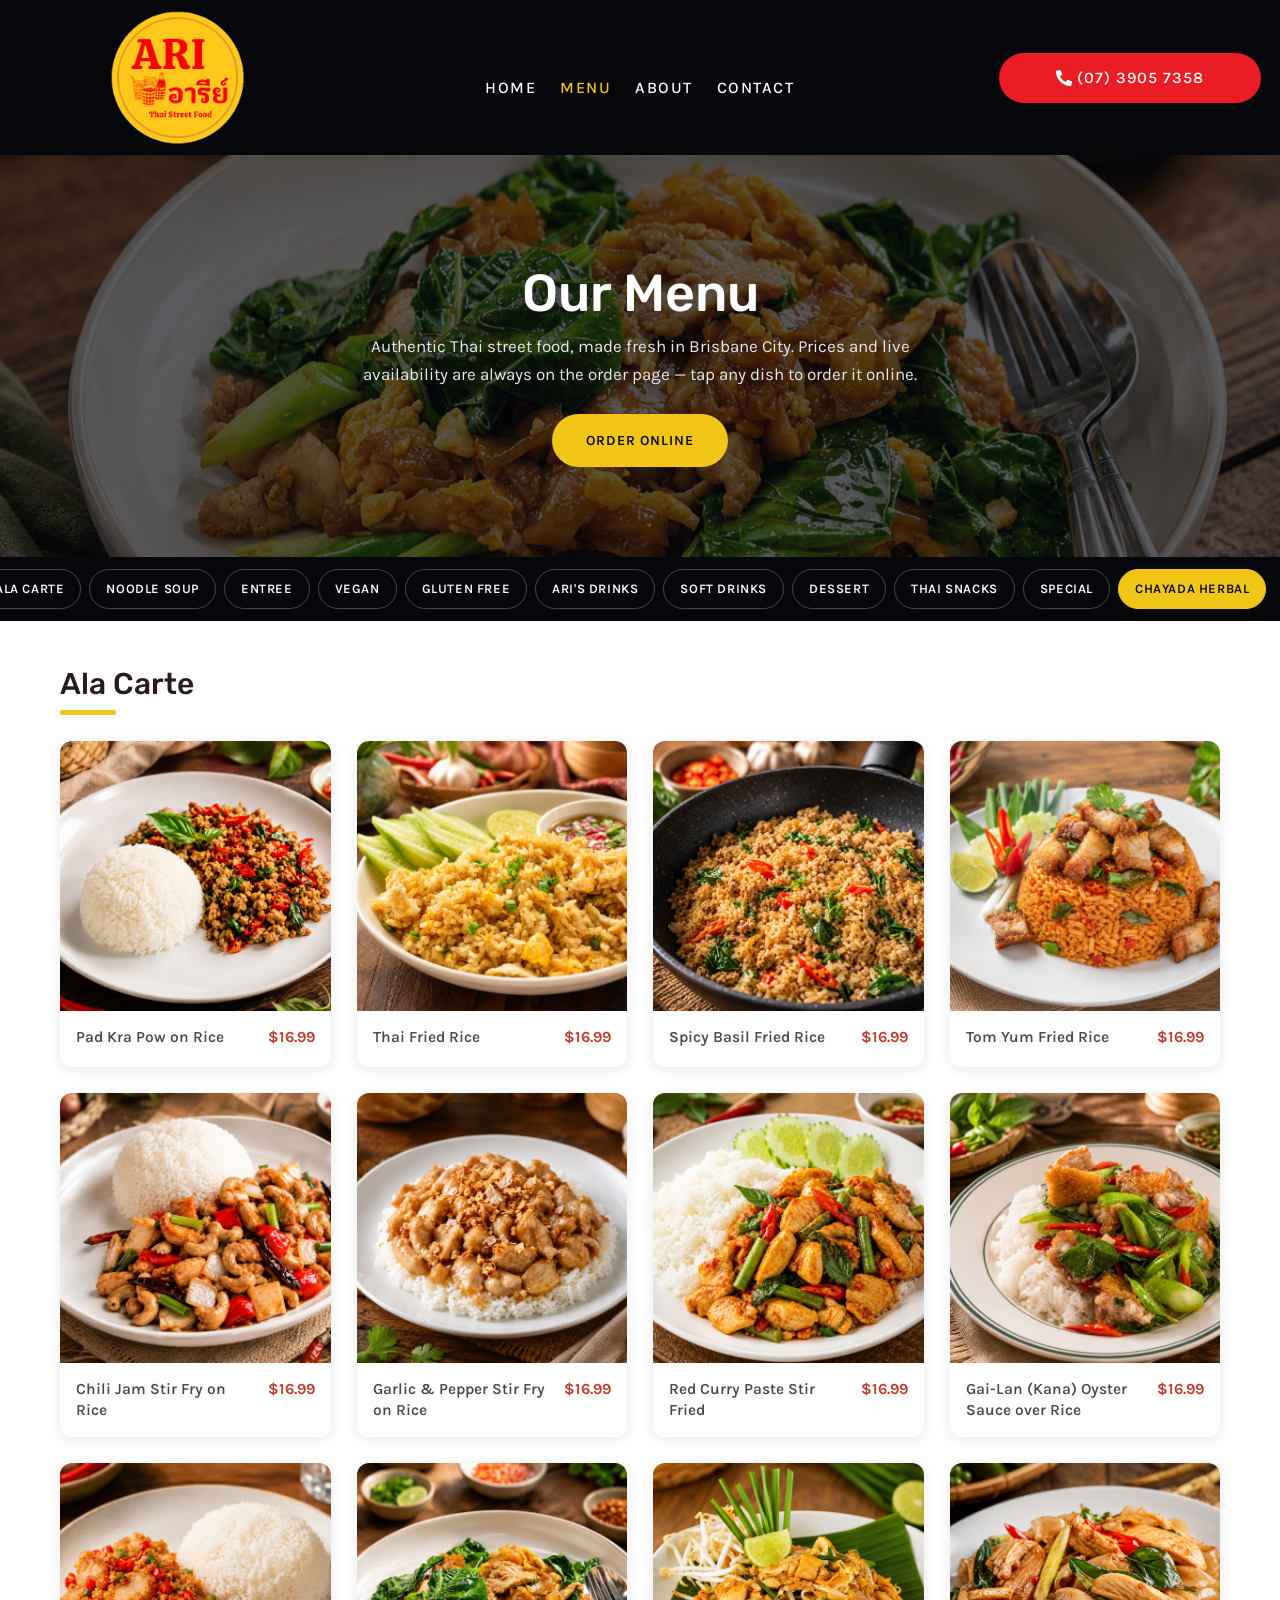
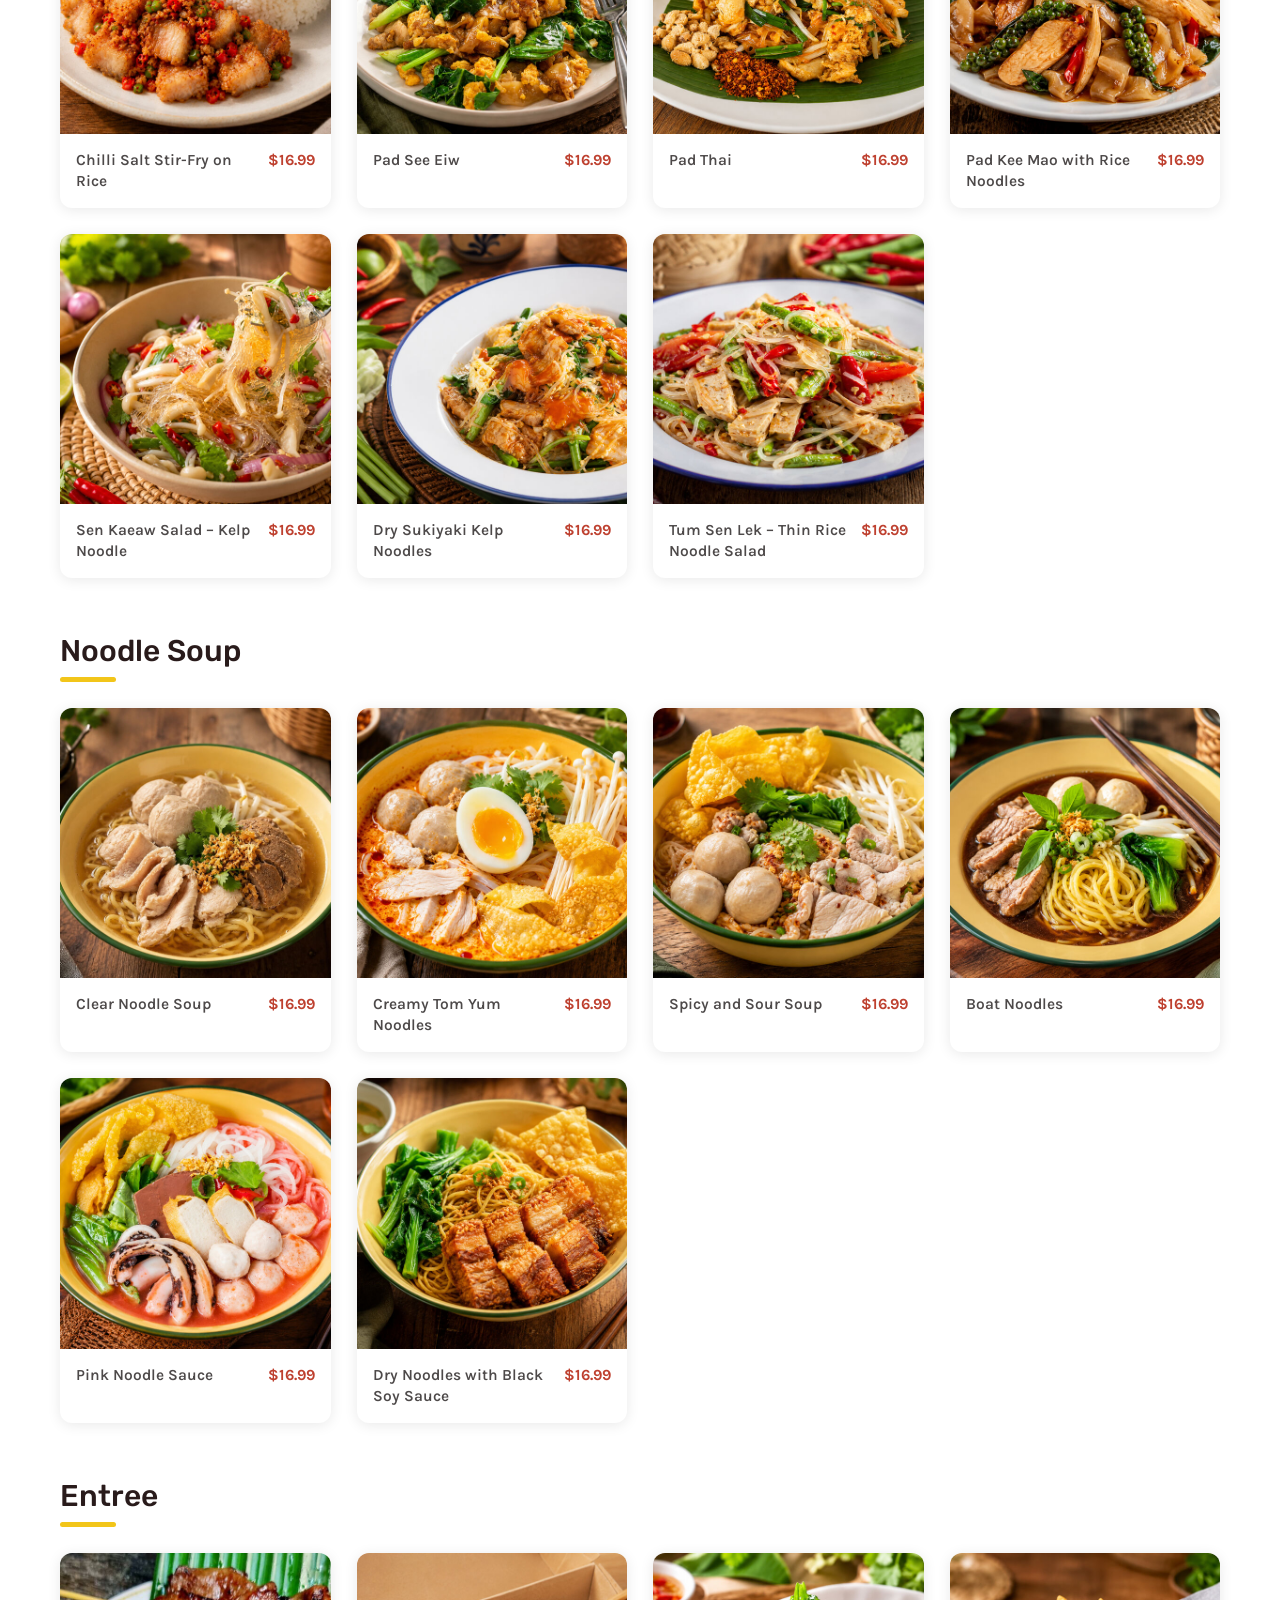
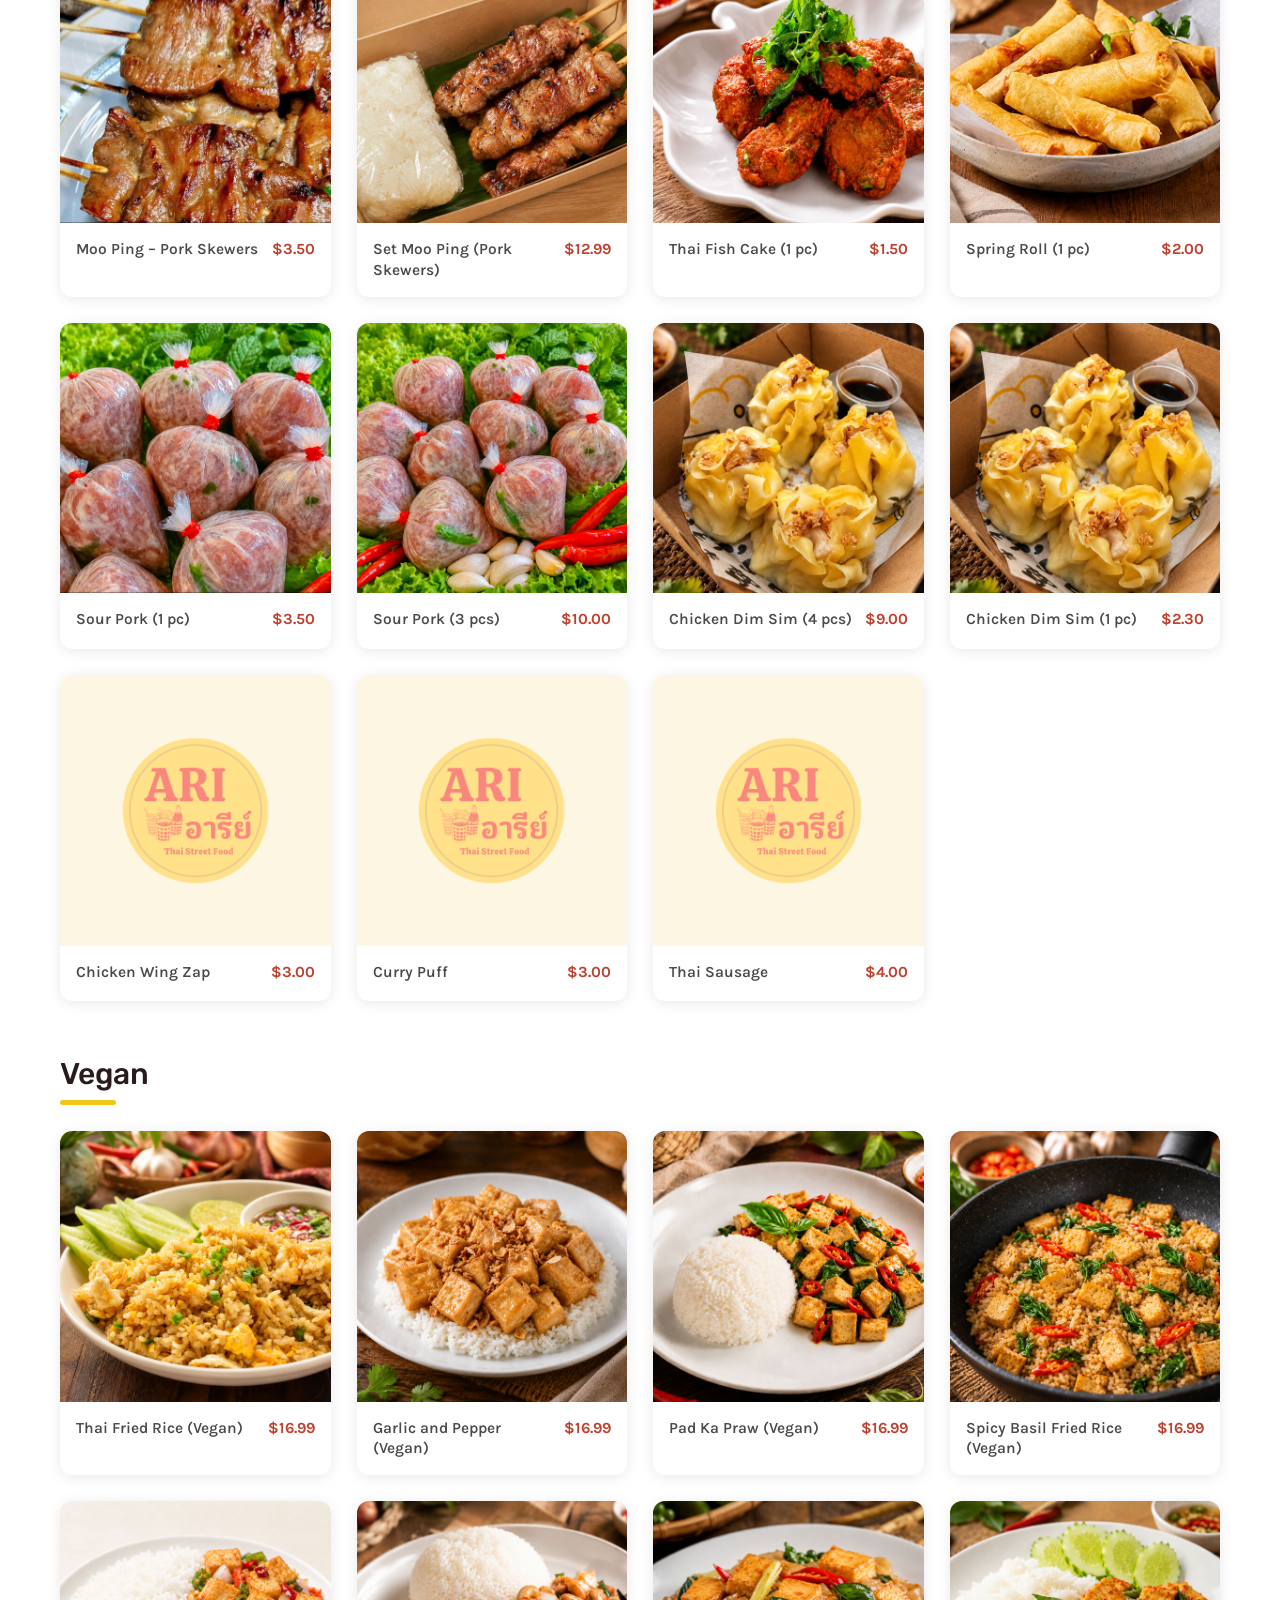
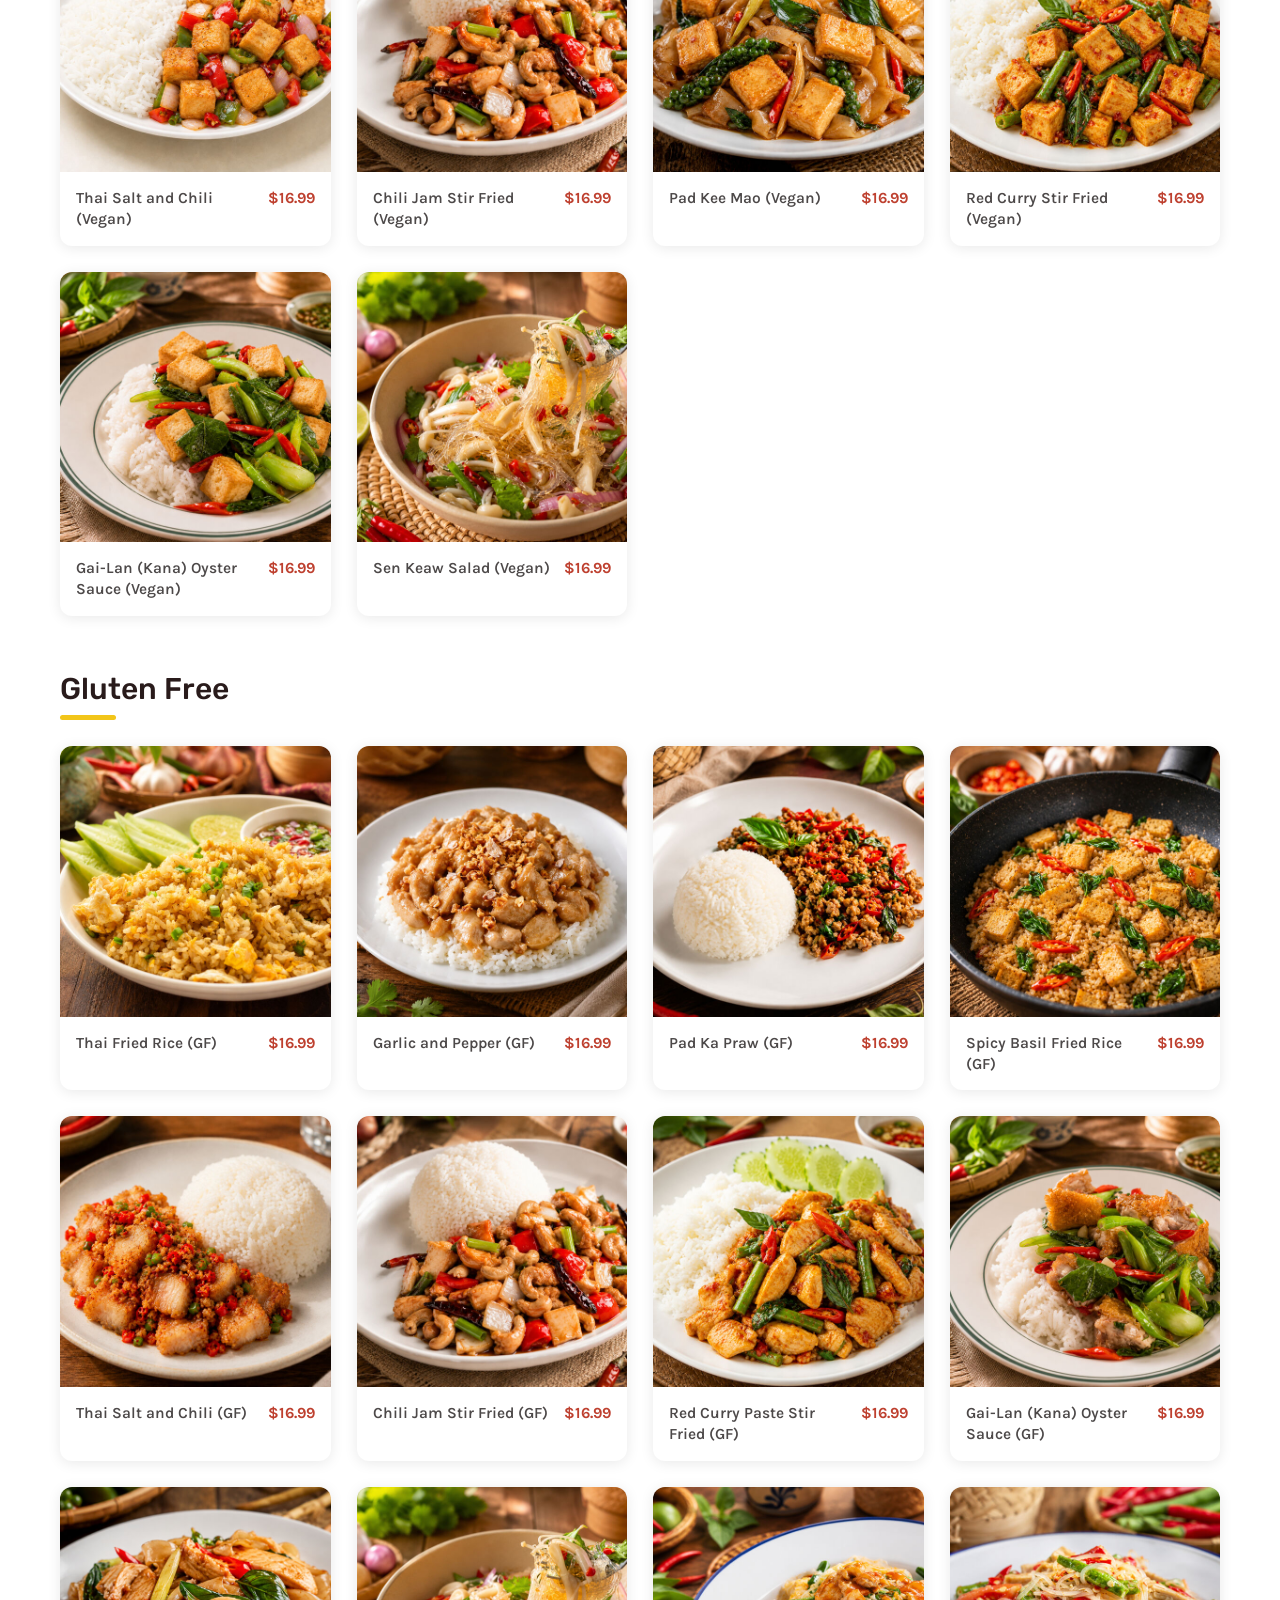
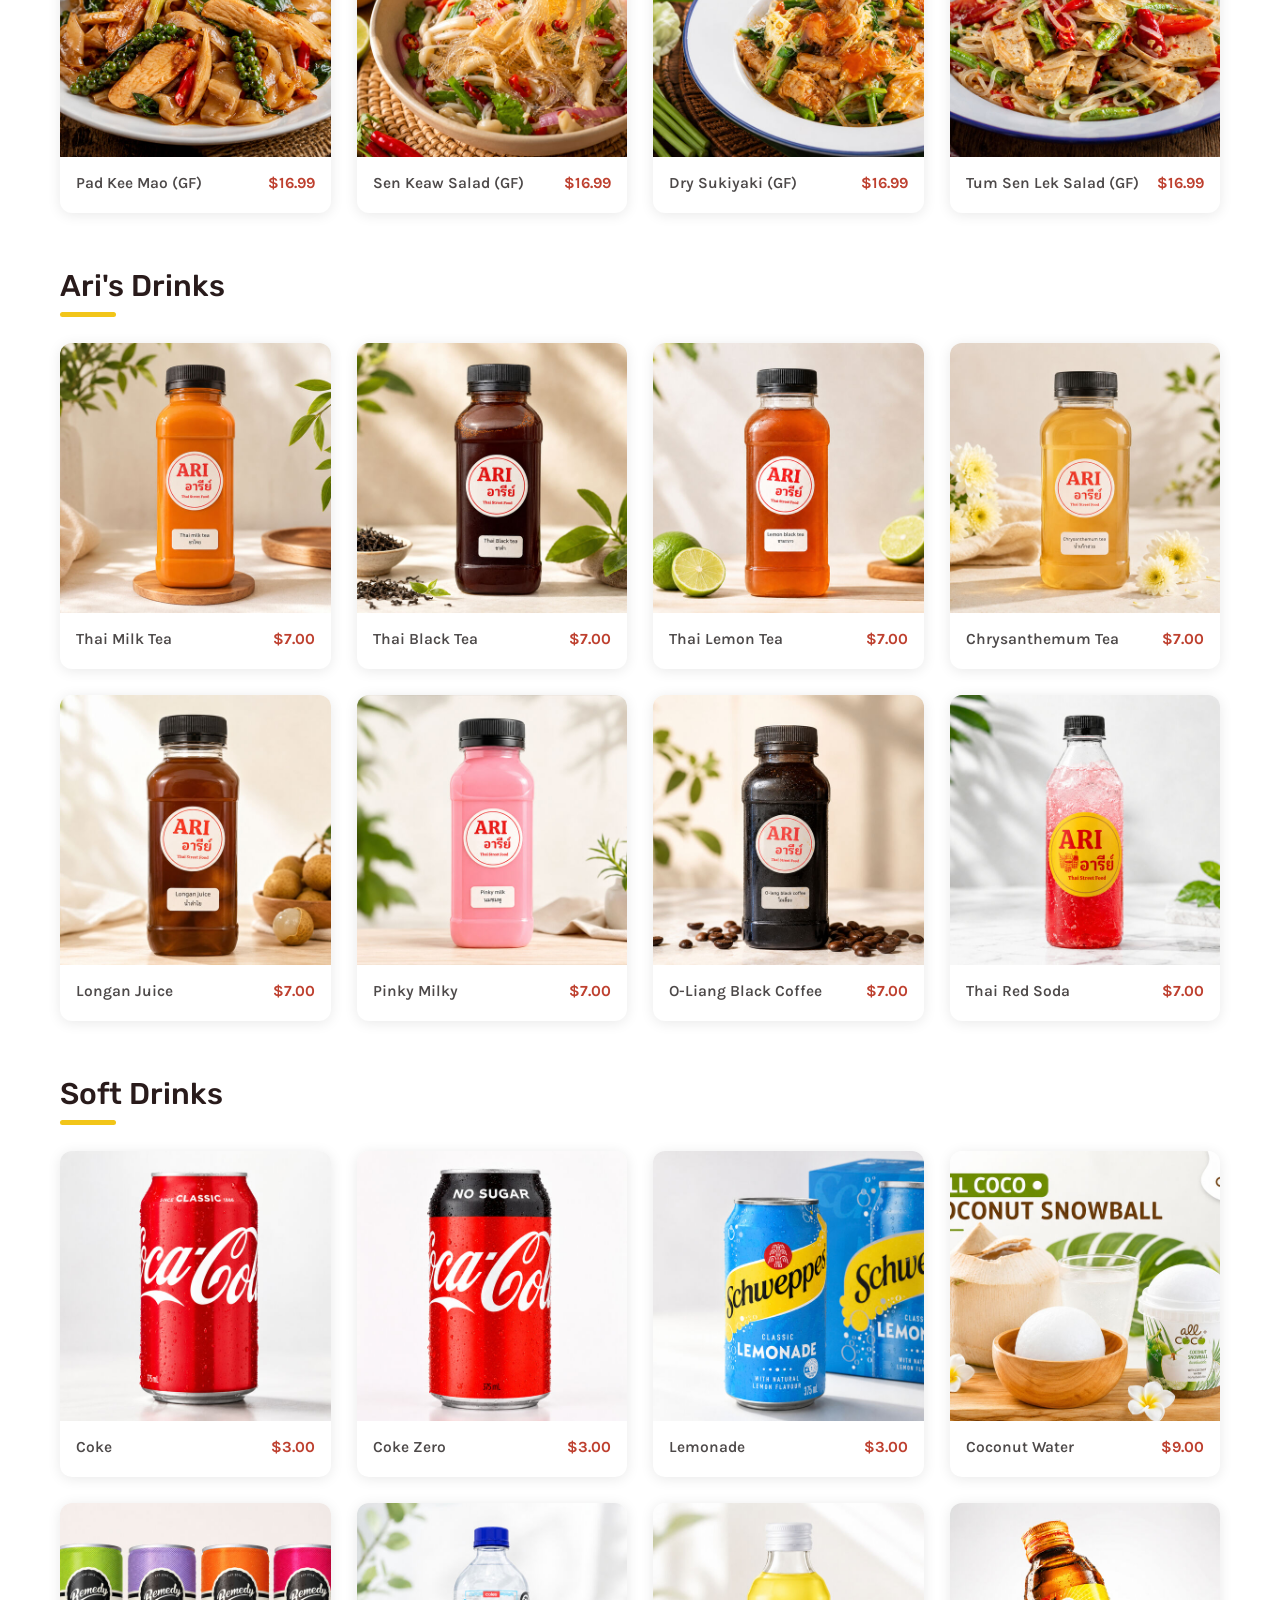
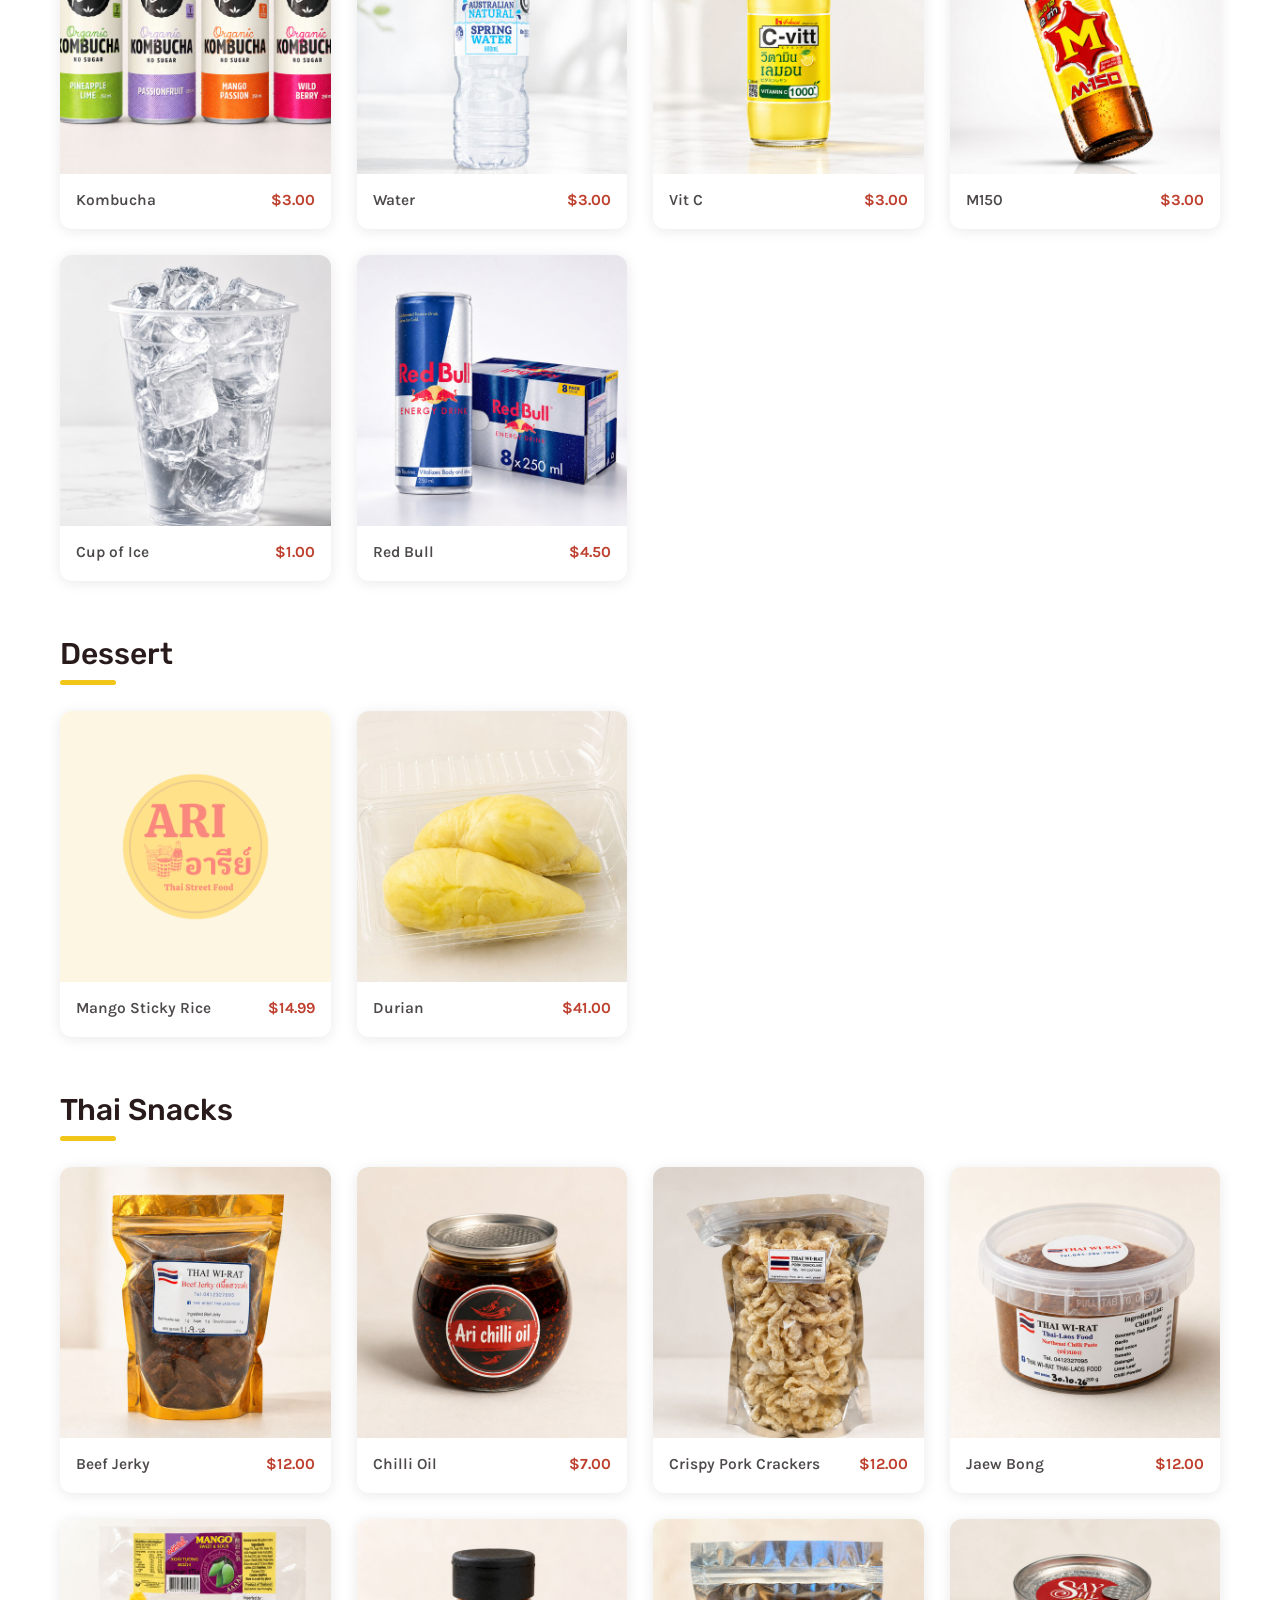
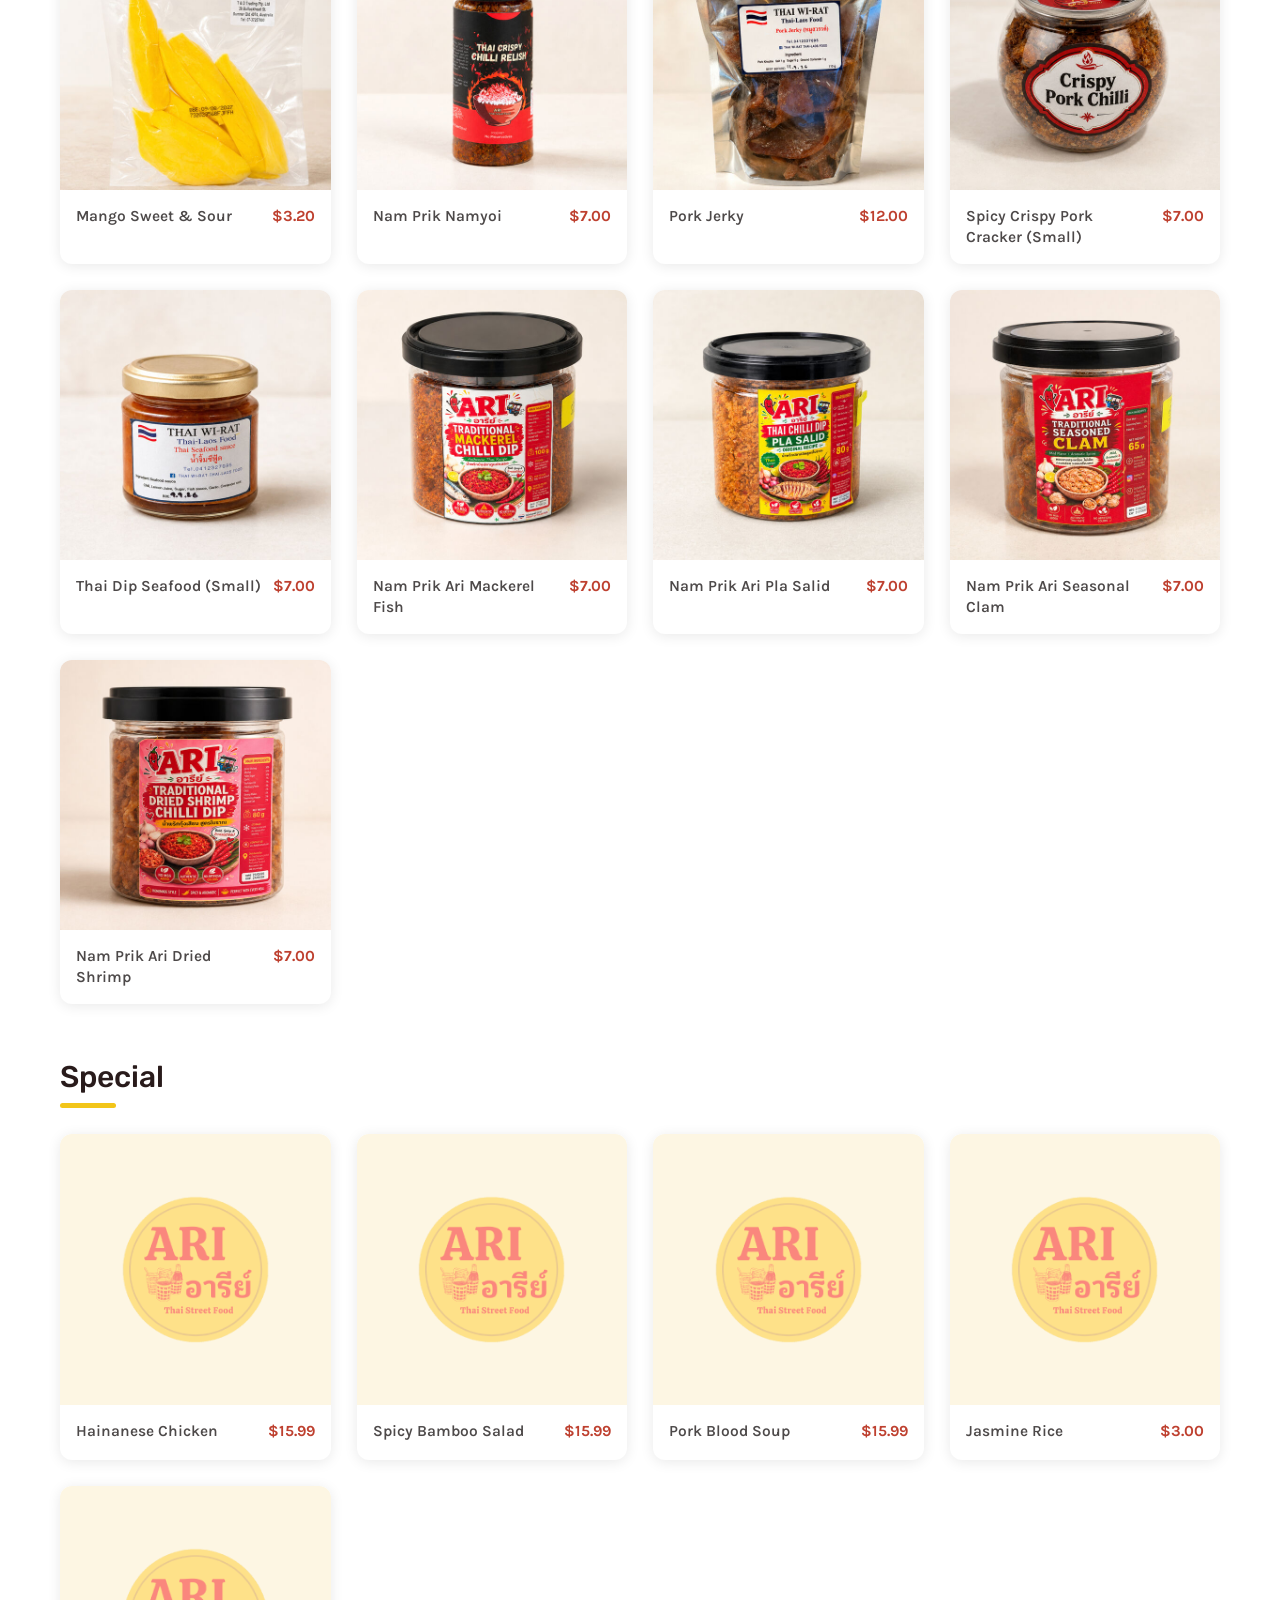
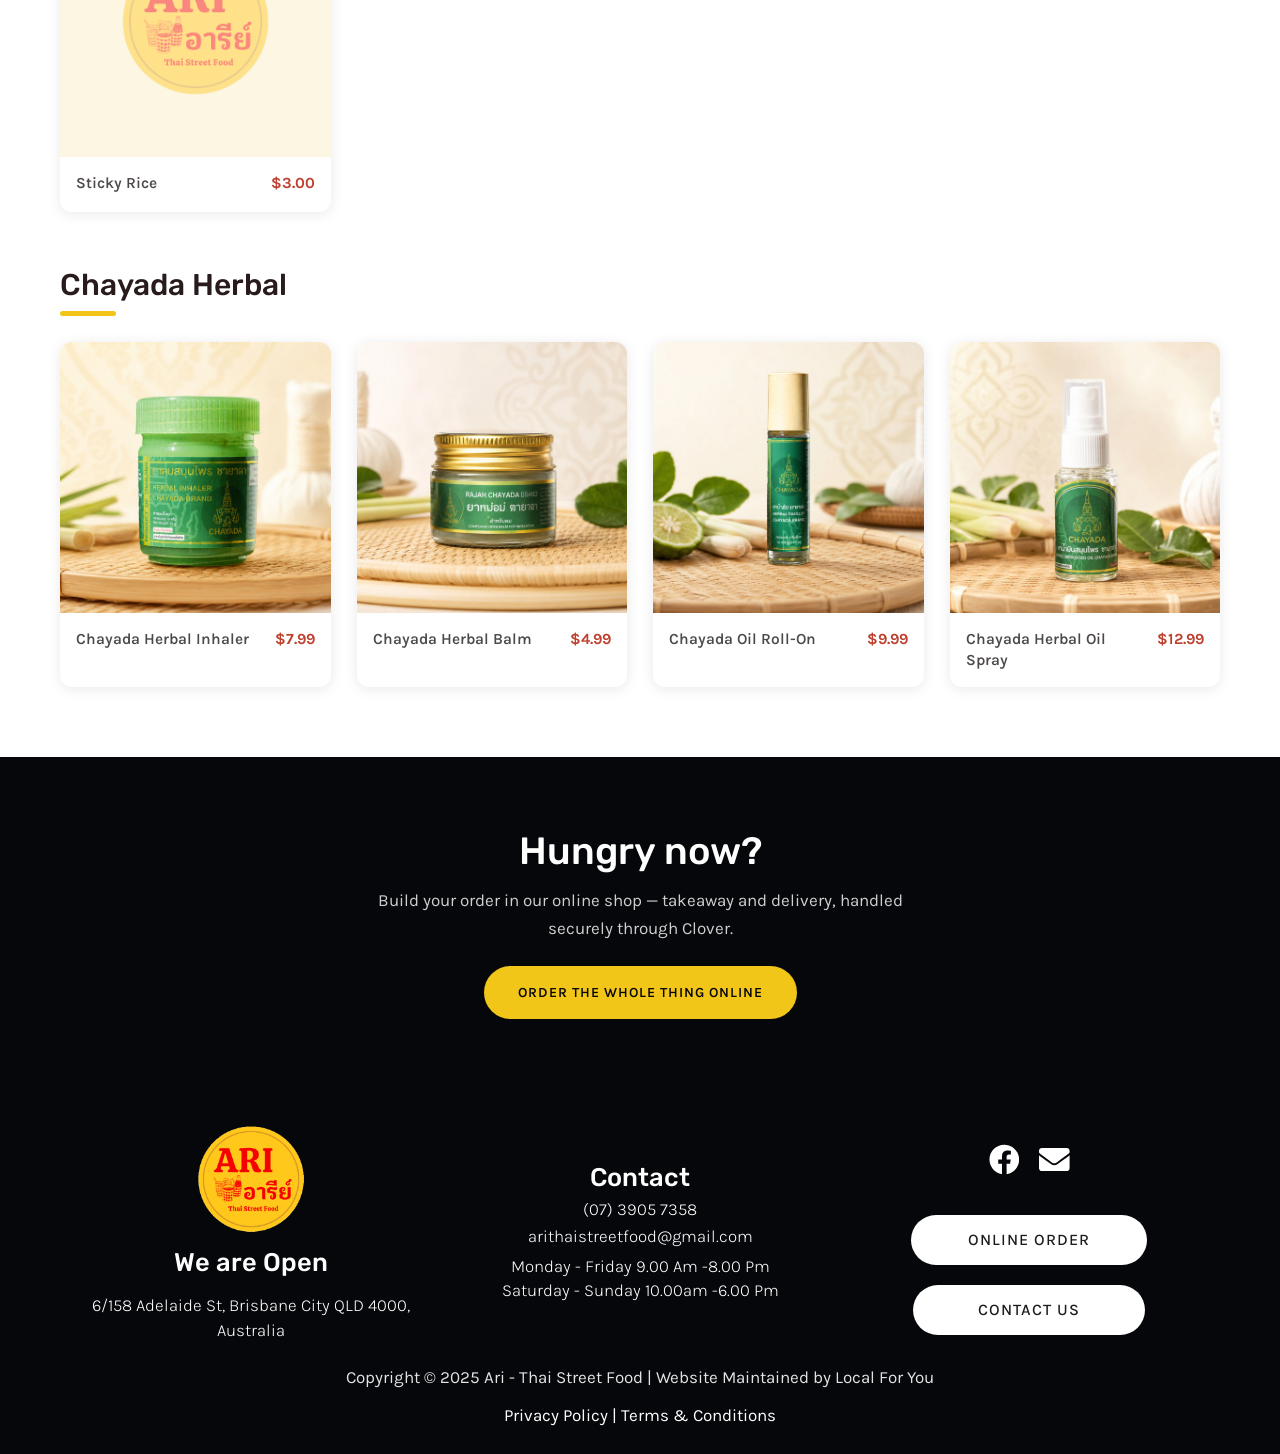
<file: menu/index.html>
<!DOCTYPE html>
<html lang="en-AU">
<head>
<meta charset="UTF-8">
<meta name="viewport" content="width=device-width, initial-scale=1">
	<link rel="profile" href="https://gmpg.org/xfn/11"> 
	<meta name='robots' content='index, follow, max-image-preview:large, max-snippet:-1, max-video-preview:-1' />

	<!-- This site is optimized with the Yoast SEO plugin v28.1 - https://yoast.com/product/yoast-seo-wordpress/ -->
	<title>Menu - Ari - Thai Street Food</title>
	<meta name="description" content="Ari was born from my heart and my love for sharing food, stories, and smiles. I grew up in Thailand, surrounded by a big, loving family where food brought us all together." />
	<link rel="canonical" href="https://ari-thaistreetfood.com/menu/" />
	<meta property="og:locale" content="en_US" />
	<meta property="og:type" content="article" />
	<meta property="og:title" content="Menu - Ari - Thai Street Food" />
	<meta property="og:description" content="Ari was born from my heart and my love for sharing food, stories, and smiles. I grew up in Thailand, surrounded by a big, loving family where food brought us all together." />
	<meta property="og:url" content="https://ari-thaistreetfood.com/menu/" />
	<meta property="og:site_name" content="Ari - Thai Street Food" />
	<meta property="article:modified_time" content="2025-04-24T02:54:24+00:00" />
	<meta property="og:image" content="http://www.arithaistreet.wwwnl1-cl9-atr1.supercp.com/wp-content/uploads/2025/03/basil-minced-pork-with-rice-fried-egg.webp" />
	<meta name="twitter:card" content="summary_large_image" />
	<meta name="twitter:label1" content="Est. reading time" />
	<meta name="twitter:data1" content="5 minutes" />
	<script type="application/ld+json" class="yoast-schema-graph">{"@context":"https:\/\/schema.org","@graph":[{"@type":"WebPage","@id":"\/about\/","url":"\/about\/","name":"Menu - Ari - Thai Street Food","isPartOf":{"@id":"\/#website"},"primaryImageOfPage":{"@id":"\/about\/#primaryimage"},"image":{"@id":"\/about\/#primaryimage"},"thumbnailUrl":"http:\/\/www.arithaistreet.wwwnl1-cl9-atr1.supercp.com\/wp-content\/uploads\/2025\/03\/basil-minced-pork-with-rice-fried-egg.webp","datePublished":"2025-03-25T02:57:19+00:00","dateModified":"2025-04-24T02:54:24+00:00","description":"Ari was born from my heart and my love for sharing food, stories, and smiles. I grew up in Thailand, surrounded by a big, loving family where food brought us all together.","breadcrumb":{"@id":"\/about\/#breadcrumb"},"inLanguage":"en-AU","potentialAction":[{"@type":"ReadAction","target":["\/about\/"]}]},{"@type":"ImageObject","inLanguage":"en-AU","@id":"\/about\/#primaryimage","url":"http:\/\/www.arithaistreet.wwwnl1-cl9-atr1.supercp.com\/wp-content\/uploads\/2025\/03\/basil-minced-pork-with-rice-fried-egg.webp","contentUrl":"http:\/\/www.arithaistreet.wwwnl1-cl9-atr1.supercp.com\/wp-content\/uploads\/2025\/03\/basil-minced-pork-with-rice-fried-egg.webp"},{"@type":"BreadcrumbList","@id":"\/about\/#breadcrumb","itemListElement":[{"@type":"ListItem","position":1,"name":"Home","item":"\/"},{"@type":"ListItem","position":2,"name":"About"}]},{"@type":"WebSite","@id":"\/#website","url":"\/","name":"Ari - Thai Street Food","description":"","publisher":{"@id":"\/#organization"},"potentialAction":[{"@type":"SearchAction","target":{"@type":"EntryPoint","urlTemplate":"\/?s={search_term_string}"},"query-input":{"@type":"PropertyValueSpecification","valueRequired":true,"valueName":"search_term_string"}}],"inLanguage":"en-AU"},{"@type":"Organization","@id":"\/#organization","name":"Ari - Thai Street Food","url":"\/","logo":{"@type":"ImageObject","inLanguage":"en-AU","@id":"\/#\/schema\/logo\/image\/","url":"\/wp-content\/uploads\/2025\/04\/cropped-website-logo.webp","contentUrl":"\/wp-content\/uploads\/2025\/04\/cropped-website-logo.webp","width":512,"height":512,"caption":"Ari - Thai Street Food"},"image":{"@id":"\/#\/schema\/logo\/image\/"}}]}</script>
	<!-- / Yoast SEO plugin. -->


<link rel='dns-prefetch' href='//fonts.googleapis.com' />
<link href='https://fonts.googleapis.com' rel='preconnect' />
<link href='https://fonts.gstatic.com' crossorigin='anonymous' rel='preconnect' />
<style id="wp-img-auto-sizes-contain-inline-css">
img:is([sizes=auto i],[sizes^="auto," i]){contain-intrinsic-size:3000px 1500px}
/*# sourceURL=wp-img-auto-sizes-contain-inline-css */
</style>
<link rel='stylesheet' id='astra-theme-css-css' href='/wp-content/themes/astra/assets/css/minified/main.min.css' media='all' />
<style id="astra-theme-css-inline-css">
:root{--ast-post-nav-space:0;--ast-container-default-xlg-padding:2.5em;--ast-container-default-lg-padding:2.5em;--ast-container-default-slg-padding:2em;--ast-container-default-md-padding:2.5em;--ast-container-default-sm-padding:2.5em;--ast-container-default-xs-padding:2.4em;--ast-container-default-xxs-padding:1.8em;--ast-code-block-background:#ECEFF3;--ast-comment-inputs-background:#F9FAFB;--ast-normal-container-width:1200px;--ast-narrow-container-width:750px;--ast-blog-title-font-weight:600;--ast-blog-meta-weight:600;--ast-global-color-primary:var(--ast-global-color-5);--ast-global-color-secondary:var(--ast-global-color-4);--ast-global-color-alternate-background:var(--ast-global-color-7);--ast-global-color-subtle-background:var(--ast-global-color-6);--ast-bg-style-guide:var( --ast-global-color-secondary,var(--ast-global-color-5) );--ast-shadow-style-guide:0px 0px 4px 0 #00000057;--ast-global-dark-bg-style:#fff;--ast-global-dark-lfs:#fbfbfb;--ast-widget-bg-color:#fafafa;--ast-wc-container-head-bg-color:#fbfbfb;--ast-title-layout-bg:#eeeeee;--ast-search-border-color:#e7e7e7;--ast-lifter-hover-bg:#e6e6e6;--ast-gallery-block-color:#000;--srfm-color-input-label:var(--ast-global-color-2);}html{font-size:106.25%;}a{color:var(--ast-global-color-0);}a:hover,a:focus{color:var(--ast-global-color-0);}body,button,input,select,textarea,.ast-button,.ast-custom-button{font-family:'Karla',sans-serif;font-weight:400;font-size:17px;font-size:1rem;line-height:var(--ast-body-line-height,1.65);}blockquote{color:var(--ast-global-color-3);}p,.entry-content p{margin-bottom:1.5em;}h1,h2,h3,h4,h5,h6,.entry-content :where(h1,h2,h3,h4,h5,h6),.site-title,.site-title a{font-family:'Rubik',sans-serif;font-weight:500;}.site-title{font-size:26px;font-size:1.5294117647059rem;display:none;}.site-header .site-description{font-size:15px;font-size:0.88235294117647rem;display:none;}.entry-title{font-size:20px;font-size:1.1764705882353rem;}.ast-blog-single-element.ast-taxonomy-container a{font-size:14px;font-size:0.82352941176471rem;}.ast-blog-meta-container{font-size:13px;font-size:0.76470588235294rem;}.archive .ast-article-post .ast-article-inner,.blog .ast-article-post .ast-article-inner,.archive .ast-article-post .ast-article-inner:hover,.blog .ast-article-post .ast-article-inner:hover{border-top-left-radius:6px;border-top-right-radius:6px;border-bottom-right-radius:6px;border-bottom-left-radius:6px;overflow:hidden;}h1,.entry-content :where(h1){font-size:66px;font-size:3.8823529411765rem;font-weight:500;font-family:'Rubik',sans-serif;line-height:1.1em;}h2,.entry-content :where(h2){font-size:38px;font-size:2.2352941176471rem;font-weight:500;font-family:'Rubik',sans-serif;letter-spacing:0;}h3,.entry-content :where(h3){font-size:30px;font-size:1.7647058823529rem;font-weight:500;font-family:'Rubik',sans-serif;line-height:1.3em;}h4,.entry-content :where(h4){font-size:24px;font-size:1.4117647058824rem;line-height:1.2em;font-weight:500;font-family:'Rubik',sans-serif;}h5,.entry-content :where(h5){font-size:21px;font-size:1.2352941176471rem;line-height:1.2em;font-weight:500;font-family:'Rubik',sans-serif;}h6,.entry-content :where(h6){font-size:17px;font-size:1rem;line-height:1.25em;font-weight:500;font-family:'Rubik',sans-serif;}::selection{background-color:var(--ast-global-color-1);color:#ffffff;}body,h1,h2,h3,h4,h5,h6,.entry-title a,.entry-content :where(h1,h2,h3,h4,h5,h6){color:var(--ast-global-color-3);}.tagcloud a:hover,.tagcloud a:focus,.tagcloud a.current-item{color:#000000;border-color:var(--ast-global-color-0);background-color:var(--ast-global-color-0);}input:focus,input[type="text"]:focus,input[type="email"]:focus,input[type="url"]:focus,input[type="password"]:focus,input[type="reset"]:focus,input[type="search"]:focus,textarea:focus{border-color:var(--ast-global-color-0);}input[type="radio"]:checked,input[type=reset],input[type="checkbox"]:checked,input[type="checkbox"]:hover:checked,input[type="checkbox"]:focus:checked,input[type=range]::-webkit-slider-thumb{border-color:var(--ast-global-color-0);background-color:var(--ast-global-color-0);box-shadow:none;}.site-footer a:hover + .post-count,.site-footer a:focus + .post-count{background:var(--ast-global-color-0);border-color:var(--ast-global-color-0);}.single .nav-links .nav-previous,.single .nav-links .nav-next{color:var(--ast-global-color-0);}.entry-meta,.entry-meta *{line-height:1.45;color:var(--ast-global-color-0);font-weight:600;}.entry-meta a:not(.ast-button):hover,.entry-meta a:not(.ast-button):hover *,.entry-meta a:not(.ast-button):focus,.entry-meta a:not(.ast-button):focus *,.page-links > .page-link,.page-links .page-link:hover,.post-navigation a:hover{color:var(--ast-global-color-0);}#cat option,.secondary .calendar_wrap thead a,.secondary .calendar_wrap thead a:visited{color:var(--ast-global-color-0);}.secondary .calendar_wrap #today,.ast-progress-val span{background:var(--ast-global-color-0);}.secondary a:hover + .post-count,.secondary a:focus + .post-count{background:var(--ast-global-color-0);border-color:var(--ast-global-color-0);}.calendar_wrap #today > a{color:#000000;}.page-links .page-link,.single .post-navigation a{color:var(--ast-global-color-3);}.ast-search-menu-icon .search-form button.search-submit{padding:0 4px;}.ast-search-menu-icon form.search-form{padding-right:0;}.ast-header-search .ast-search-menu-icon.ast-dropdown-active .search-form,.ast-header-search .ast-search-menu-icon.ast-dropdown-active .search-field:focus{transition:all 0.2s;}.search-form input.search-field:focus{outline:none;}.ast-mobile-header-content .ast-builder-layout-element:not(.ast-builder-menu):not(.ast-header-divider-element),.ast-mobile-popup-content .ast-builder-layout-element:not(.ast-builder-menu):not(.ast-header-divider-element){padding:15px 20px;}.ast-search-menu-icon .search-form button.search-submit:focus,.ast-theme-transparent-header .ast-header-search .ast-dropdown-active .ast-icon,.ast-theme-transparent-header .ast-inline-search .search-field:focus .ast-icon{color:var(--ast-global-color-1);}.ast-desktop .ast-header-search .slide-search .search-form{border:2px solid var(--ast-global-color-0);}.ast-header-search .slide-search .search-field{background-color:var(--ast-global-dark-bg-style);}.ast-archive-title{color:var(--ast-global-color-2);}.widget-title{font-size:24px;font-size:1.4117647058824rem;color:var(--ast-global-color-2);}.ast-search-menu-icon.slide-search a:focus-visible:focus-visible,.astra-search-icon:focus-visible,#close:focus-visible,a:focus-visible,.ast-menu-toggle:focus-visible,.site .skip-link:focus-visible,.wp-block-loginout input:focus-visible,.wp-block-search.wp-block-search__button-inside .wp-block-search__inside-wrapper,.ast-header-navigation-arrow:focus-visible,.ast-orders-table__row .ast-orders-table__cell:focus-visible,a#ast-apply-coupon:focus-visible,#ast-apply-coupon:focus-visible,#close:focus-visible,.button.search-submit:focus-visible,#search_submit:focus,.normal-search:focus-visible,.ast-header-account-wrap:focus-visible,.astra-cart-drawer-close:focus,.ast-single-variation:focus,.ast-button:focus,.ast-builder-button-wrap:has(.ast-custom-button-link:focus),.ast-builder-button-wrap .ast-custom-button-link:focus{outline-style:dotted;outline-color:inherit;outline-width:thin;}input:focus,input[type="text"]:focus,input[type="email"]:focus,input[type="url"]:focus,input[type="password"]:focus,input[type="reset"]:focus,input[type="search"]:focus,input[type="number"]:focus,textarea:focus,.wp-block-search__input:focus,[data-section="section-header-mobile-trigger"] .ast-button-wrap .ast-mobile-menu-trigger-minimal:focus,.ast-mobile-popup-drawer.active .menu-toggle-close:focus,#ast-scroll-top:focus,#coupon_code:focus,#ast-coupon-code:focus{border-style:dotted;border-color:inherit;border-width:thin;}input{outline:none;}.ast-logo-title-inline .site-logo-img{padding-right:1em;}.site-logo-img img{ transition:all 0.2s linear;}.site-logo-img .transparent-custom-logo img,.ast-theme-transparent-header .site-logo-img img{filter:url(#ast-img-color-filter-2);}body .ast-oembed-container *{position:absolute;top:0;width:100%;height:100%;left:0;}body .wp-block-embed-pocket-casts .ast-oembed-container *{position:unset;}.ast-single-post-featured-section + article {margin-top: 2em;}.site-content .ast-single-post-featured-section img {width: 100%;overflow: hidden;object-fit: cover;}.ast-separate-container .site-content .ast-single-post-featured-section + article {margin-top: -80px;z-index: 9;position: relative;border-radius: 4px;}@media (min-width: 922px) {.ast-no-sidebar .site-content .ast-article-image-container--wide {margin-left: -120px;margin-right: -120px;max-width: unset;width: unset;}.ast-left-sidebar .site-content .ast-article-image-container--wide,.ast-right-sidebar .site-content .ast-article-image-container--wide {margin-left: -10px;margin-right: -10px;}.site-content .ast-article-image-container--full {margin-left: calc( -50vw + 50%);margin-right: calc( -50vw + 50%);max-width: 100vw;width: 100vw;}.ast-left-sidebar .site-content .ast-article-image-container--full,.ast-right-sidebar .site-content .ast-article-image-container--full {margin-left: -10px;margin-right: -10px;max-width: inherit;width: auto;}}.site > .ast-single-related-posts-container {margin-top: 0;}@media (min-width: 922px) {.ast-desktop .ast-container--narrow {max-width: var(--ast-narrow-container-width);margin: 0 auto;}}.ast-page-builder-template .hentry {margin: 0;}.ast-page-builder-template .site-content > .ast-container {max-width: 100%;padding: 0;}.ast-page-builder-template .site .site-content #primary {padding: 0;margin: 0;}.ast-page-builder-template .no-results {text-align: center;margin: 4em auto;}.ast-page-builder-template .ast-pagination {padding: 2em;}.ast-page-builder-template .entry-header.ast-no-title.ast-no-thumbnail {margin-top: 0;}.ast-page-builder-template .entry-header.ast-header-without-markup {margin-top: 0;margin-bottom: 0;}.ast-page-builder-template .entry-header.ast-no-title.ast-no-meta {margin-bottom: 0;}.ast-page-builder-template.single .post-navigation {padding-bottom: 2em;}.ast-page-builder-template.single-post .site-content > .ast-container {max-width: 100%;}.ast-page-builder-template .entry-header {margin-top: 2em;margin-left: auto;margin-right: auto;}.ast-page-builder-template .ast-archive-description {margin: 2em auto 0;padding-left: 20px;padding-right: 20px;}.ast-page-builder-template .ast-row {margin-left: 0;margin-right: 0;}.single.ast-page-builder-template .entry-header + .entry-content,.single.ast-page-builder-template .ast-single-entry-banner + .site-content article .entry-content {margin-bottom: 2em;}@media(min-width: 921px) {.ast-page-builder-template.archive.ast-right-sidebar .ast-row article,.ast-page-builder-template.archive.ast-left-sidebar .ast-row article {padding-left: 0;padding-right: 0;}}input[type="text"],input[type="number"],input[type="email"],input[type="url"],input[type="password"],input[type="search"],input[type=reset],input[type=tel],input[type=date],select,textarea{font-size:16px;font-style:normal;font-weight:400;line-height:24px;width:100%;padding:12px 16px;border-radius:4px;box-shadow:0px 1px 2px 0px rgba(0,0,0,0.05);color:var(--ast-form-input-text,#475569);}input[type="text"],input[type="number"],input[type="email"],input[type="url"],input[type="password"],input[type="search"],input[type=reset],input[type=tel],input[type=date],select{height:40px;}input[type="date"]{border-width:1px;border-style:solid;border-color:var(--ast-border-color);background:var( --ast-global-color-secondary,var(--ast-global-color-5) );}input[type="text"]:focus,input[type="number"]:focus,input[type="email"]:focus,input[type="url"]:focus,input[type="password"]:focus,input[type="search"]:focus,input[type=reset]:focus,input[type="tel"]:focus,input[type="date"]:focus,select:focus,textarea:focus{border-color:#046BD2;box-shadow:none;outline:none;color:var(--ast-form-input-focus-text,#475569);}label,legend{color:var(--ast-global-color-2,#111827 );font-size:14px;font-style:normal;font-weight:500;line-height:20px;}select{padding:6px 10px;}fieldset{padding:30px;border-radius:4px;}button,.ast-button,.button,input[type="button"],input[type="reset"],input[type="submit"]{border-radius:4px;box-shadow:0px 1px 2px 0px rgba(0,0,0,0.05);}:root{--ast-comment-inputs-background:#FFF;}::placeholder{color:var(--ast-form-field-color,#9CA3AF);}::-ms-input-placeholder{color:var(--ast-form-field-color,#9CA3AF);}.wpcf7 input.wpcf7-form-control:not([type=submit]),.wpcf7 textarea.wpcf7-form-control{padding:12px 16px;}.wpcf7 select.wpcf7-form-control{padding:6px 10px;}.wpcf7 input.wpcf7-form-control:not([type=submit]):focus,.wpcf7 select.wpcf7-form-control:focus,.wpcf7 textarea.wpcf7-form-control:focus{border-style:disable;border-color:#046BD2;border-width:thin;box-shadow:none;outline:none;color:var(--ast-form-input-focus-text,#475569);}.wpcf7 .wpcf7-not-valid-tip{color:#DC2626;font-size:14px;font-weight:400;line-height:20px;margin-top:8px;}.wpcf7 input[type=file].wpcf7-form-control{font-size:16px;font-style:normal;font-weight:400;line-height:24px;width:100%;padding:12px 16px;border-radius:4px;box-shadow:0px 1px 2px 0px rgba(0,0,0,0.05);color:var(--ast-form-input-text,#475569);}@media (max-width:921.99px){#ast-desktop-header{display:none;}}@media (min-width:922px){#ast-mobile-header{display:none;}}.wp-block-buttons.aligncenter{justify-content:center;}@media (max-width:921px){.ast-theme-transparent-header #primary,.ast-theme-transparent-header #secondary{padding:0;}}@media (max-width:921px){.ast-plain-container.ast-no-sidebar #primary{padding:0;}}.ast-plain-container.ast-no-sidebar #primary{margin-top:0;margin-bottom:0;}.wp-block-button.is-style-outline .wp-block-button__link{border-color:var(--ast-global-color-0);border-top-width:2px;border-right-width:2px;border-bottom-width:2px;border-left-width:2px;}div.wp-block-button.is-style-outline > .wp-block-button__link:not(.has-text-color),div.wp-block-button.wp-block-button__link.is-style-outline:not(.has-text-color){color:var(--ast-global-color-0);}.wp-block-button.is-style-outline .wp-block-button__link:hover,.wp-block-buttons .wp-block-button.is-style-outline .wp-block-button__link:focus,.wp-block-buttons .wp-block-button.is-style-outline > .wp-block-button__link:not(.has-text-color):hover,.wp-block-buttons .wp-block-button.wp-block-button__link.is-style-outline:not(.has-text-color):hover{color:var(--ast-global-color-8);background-color:var(--ast-global-color-0);border-color:var(--ast-global-color-0);}.post-page-numbers.current .page-link,.ast-pagination .page-numbers.current{color:#ffffff;border-color:var(--ast-global-color-1);background-color:var(--ast-global-color-1);}.wp-block-button.is-style-outline .wp-block-button__link{border-top-width:2px;border-right-width:2px;border-bottom-width:2px;border-left-width:2px;}.wp-block-buttons .wp-block-button.is-style-outline .wp-block-button__link.wp-element-button,.ast-outline-button,.wp-block-uagb-buttons-child .uagb-buttons-repeater.ast-outline-button{border-color:var(--ast-global-color-0);border-top-width:2px;border-right-width:2px;border-bottom-width:2px;border-left-width:2px;font-family:inherit;font-weight:500;font-size:16px;font-size:0.94117647058824rem;line-height:1em;padding-top:13px;padding-right:30px;padding-bottom:13px;padding-left:30px;}.wp-block-buttons .wp-block-button.is-style-outline > .wp-block-button__link:not(.has-text-color),.wp-block-buttons .wp-block-button.wp-block-button__link.is-style-outline:not(.has-text-color),.ast-outline-button{color:var(--ast-global-color-0);}.wp-block-button.is-style-outline .wp-block-button__link:hover,.wp-block-buttons .wp-block-button.is-style-outline .wp-block-button__link:focus,.wp-block-buttons .wp-block-button.is-style-outline > .wp-block-button__link:not(.has-text-color):hover,.wp-block-buttons .wp-block-button.wp-block-button__link.is-style-outline:not(.has-text-color):hover,.ast-outline-button:hover,.ast-outline-button:focus,.wp-block-uagb-buttons-child .uagb-buttons-repeater.ast-outline-button:hover,.wp-block-uagb-buttons-child .uagb-buttons-repeater.ast-outline-button:focus{color:var(--ast-global-color-8);background-color:var(--ast-global-color-0);border-color:var(--ast-global-color-0);}.wp-block-button .wp-block-button__link.wp-element-button.is-style-outline:not(.has-background),.wp-block-button.is-style-outline>.wp-block-button__link.wp-element-button:not(.has-background),.ast-outline-button{background-color:transparent;}.uagb-buttons-repeater.ast-outline-button{border-radius:9999px;}@media (max-width:921px){.wp-block-buttons .wp-block-button.is-style-outline .wp-block-button__link.wp-element-button,.ast-outline-button,.wp-block-uagb-buttons-child .uagb-buttons-repeater.ast-outline-button{padding-top:12px;padding-right:28px;padding-bottom:12px;padding-left:28px;}}@media (max-width:544px){.wp-block-buttons .wp-block-button.is-style-outline .wp-block-button__link.wp-element-button,.ast-outline-button,.wp-block-uagb-buttons-child .uagb-buttons-repeater.ast-outline-button{padding-top:10px;padding-right:24px;padding-bottom:10px;padding-left:24px;}}.entry-content[data-ast-blocks-layout] > figure{margin-bottom:1em;}h1.widget-title{font-weight:500;}h2.widget-title{font-weight:500;}h3.widget-title{font-weight:500;}#page{display:flex;flex-direction:column;min-height:100vh;}.ast-404-layout-1 h1.page-title{color:var(--ast-global-color-2);}.single .post-navigation a{line-height:1em;height:inherit;}.error-404 .page-sub-title{font-size:1.5rem;font-weight:inherit;}.search .site-content .content-area .search-form{margin-bottom:0;}#page .site-content{flex-grow:1;}.widget{margin-bottom:1.25em;}#secondary li{line-height:1.5em;}#secondary .wp-block-group h2{margin-bottom:0.7em;}#secondary h2{font-size:1.7rem;}.ast-separate-container .ast-article-post,.ast-separate-container .ast-article-single,.ast-separate-container .comment-respond{padding:3em;}.ast-separate-container .ast-article-single .ast-article-single{padding:0;}.ast-article-single .wp-block-post-template-is-layout-grid{padding-left:0;}.ast-separate-container .comments-title,.ast-narrow-container .comments-title{padding:1.5em 2em;}.ast-page-builder-template .comment-form-textarea,.ast-comment-formwrap .ast-grid-common-col{padding:0;}.ast-comment-formwrap{padding:0;display:inline-flex;column-gap:20px;width:100%;margin-left:0;margin-right:0;}.comments-area textarea#comment:focus,.comments-area textarea#comment:active,.comments-area .ast-comment-formwrap input[type="text"]:focus,.comments-area .ast-comment-formwrap input[type="text"]:active {box-shadow:none;outline:none;}.archive.ast-page-builder-template .entry-header{margin-top:2em;}.ast-page-builder-template .ast-comment-formwrap{width:100%;}.entry-title{margin-bottom:0.6em;}.ast-archive-description p{font-size:inherit;font-weight:inherit;line-height:inherit;}.ast-separate-container .ast-comment-list li.depth-1,.hentry{margin-bottom:1.5em;}.site-content section.ast-archive-description{margin-bottom:2em;}@media (min-width:921px){.ast-left-sidebar.ast-page-builder-template #secondary,.archive.ast-right-sidebar.ast-page-builder-template .site-main{padding-left:20px;padding-right:20px;}}@media (max-width:544px){.ast-comment-formwrap.ast-row{column-gap:10px;display:inline-block;}#ast-commentform .ast-grid-common-col{position:relative;width:100%;}}@media (min-width:1201px){.ast-separate-container .ast-article-post,.ast-separate-container .ast-article-single,.ast-separate-container .ast-author-box,.ast-separate-container .ast-404-layout-1,.ast-separate-container .no-results{padding:3em;}}@media (max-width:921px){.ast-left-sidebar #content > .ast-container{display:flex;flex-direction:column-reverse;width:100%;}}@media (min-width:922px){.ast-separate-container.ast-right-sidebar #primary,.ast-separate-container.ast-left-sidebar #primary{border:0;}.search-no-results.ast-separate-container #primary{margin-bottom:4em;}}.elementor-widget-button .elementor-button{border-style:solid;text-decoration:none;border-top-width:2px;border-right-width:2px;border-left-width:2px;border-bottom-width:2px;}.elementor-button.elementor-size-sm,.elementor-button.elementor-size-xs,.elementor-button.elementor-size-md,.elementor-button.elementor-size-lg,.elementor-button.elementor-size-xl,.elementor-button{border-top-left-radius:50px;border-top-right-radius:50px;border-bottom-right-radius:50px;border-bottom-left-radius:50px;padding-top:13px;padding-right:30px;padding-bottom:13px;padding-left:30px;}@media (max-width:921px){.elementor-widget-button .elementor-button.elementor-size-sm,.elementor-widget-button .elementor-button.elementor-size-xs,.elementor-widget-button .elementor-button.elementor-size-md,.elementor-widget-button .elementor-button.elementor-size-lg,.elementor-widget-button .elementor-button.elementor-size-xl,.elementor-widget-button .elementor-button{padding-top:14px;padding-right:28px;padding-bottom:14px;padding-left:28px;}}@media (max-width:544px){.elementor-widget-button .elementor-button.elementor-size-sm,.elementor-widget-button .elementor-button.elementor-size-xs,.elementor-widget-button .elementor-button.elementor-size-md,.elementor-widget-button .elementor-button.elementor-size-lg,.elementor-widget-button .elementor-button.elementor-size-xl,.elementor-widget-button .elementor-button{padding-top:12px;padding-right:24px;padding-bottom:12px;padding-left:24px;}}.wp-block-button .wp-block-button__link ,.elementor-widget-button .elementor-button,.elementor-widget-button .elementor-button:visited{color:var(--ast-global-color-8);}.elementor-widget-button .elementor-button{border-color:var(--ast-global-color-0);background-color:var(--ast-global-color-0);}.elementor-widget-button .elementor-button:hover,.elementor-widget-button .elementor-button:focus{color:var(--ast-global-color-8);background-color:var(--ast-global-color-0);border-color:var(--ast-global-color-0);}.elementor-widget-button .elementor-button{font-family:'Karla',sans-serif;font-weight:500;font-size:16px;font-size:0.94117647058824rem;text-transform:uppercase;letter-spacing:1px;}body .elementor-button.elementor-size-sm,body .elementor-button.elementor-size-xs,body .elementor-button.elementor-size-md,body .elementor-button.elementor-size-lg,body .elementor-button.elementor-size-xl,body .elementor-button{font-size:16px;font-size:0.94117647058824rem;}.wp-block-button .wp-block-button__link:hover,.wp-block-button .wp-block-button__link:focus{color:var(--ast-global-color-8);background-color:var(--ast-global-color-0);border-color:var(--ast-global-color-0);}.elementor-widget-heading h1.elementor-heading-title{line-height:1.1em;}.elementor-widget-heading h3.elementor-heading-title{line-height:1.3em;}.elementor-widget-heading h4.elementor-heading-title{line-height:1.2em;}.elementor-widget-heading h5.elementor-heading-title{line-height:1.2em;}.elementor-widget-heading h6.elementor-heading-title{line-height:1.25em;}.wp-block-button .wp-block-button__link,.wp-block-search .wp-block-search__button,body .wp-block-file .wp-block-file__button{border-style:solid;border-top-width:2px;border-right-width:2px;border-left-width:2px;border-bottom-width:2px;border-color:var(--ast-global-color-0);background-color:var(--ast-global-color-0);color:var(--ast-global-color-8);font-family:'Karla',sans-serif;font-weight:500;text-transform:uppercase;letter-spacing:1px;font-size:16px;font-size:0.94117647058824rem;border-top-left-radius:50px;border-top-right-radius:50px;border-bottom-right-radius:50px;border-bottom-left-radius:50px;padding-top:13px;padding-right:30px;padding-bottom:13px;padding-left:30px;}@media (max-width:921px){.wp-block-button .wp-block-button__link,.wp-block-search .wp-block-search__button,body .wp-block-file .wp-block-file__button{padding-top:14px;padding-right:28px;padding-bottom:14px;padding-left:28px;}}@media (max-width:544px){.wp-block-button .wp-block-button__link,.wp-block-search .wp-block-search__button,body .wp-block-file .wp-block-file__button{padding-top:12px;padding-right:24px;padding-bottom:12px;padding-left:24px;}}.menu-toggle,button,.ast-button,.ast-custom-button,.button,input#submit,input[type="button"],input[type="submit"],input[type="reset"],#comments .submit,.search .search-submit,form[CLASS*="wp-block-search__"].wp-block-search .wp-block-search__inside-wrapper .wp-block-search__button,body .wp-block-file .wp-block-file__button,.search .search-submit{border-style:solid;border-top-width:2px;border-right-width:2px;border-left-width:2px;border-bottom-width:2px;color:var(--ast-global-color-8);border-color:var(--ast-global-color-0);background-color:var(--ast-global-color-0);padding-top:13px;padding-right:30px;padding-bottom:13px;padding-left:30px;font-family:'Karla',sans-serif;font-weight:500;font-size:16px;font-size:0.94117647058824rem;text-transform:uppercase;letter-spacing:1px;border-top-left-radius:50px;border-top-right-radius:50px;border-bottom-right-radius:50px;border-bottom-left-radius:50px;}button:focus,.menu-toggle:hover,button:hover,.ast-button:hover,.ast-custom-button:hover .button:hover,.ast-custom-button:hover ,input[type=reset]:hover,input[type=reset]:focus,input#submit:hover,input#submit:focus,input[type="button"]:hover,input[type="button"]:focus,input[type="submit"]:hover,input[type="submit"]:focus,form[CLASS*="wp-block-search__"].wp-block-search .wp-block-search__inside-wrapper .wp-block-search__button:hover,form[CLASS*="wp-block-search__"].wp-block-search .wp-block-search__inside-wrapper .wp-block-search__button:focus,body .wp-block-file .wp-block-file__button:hover,body .wp-block-file .wp-block-file__button:focus{color:var(--ast-global-color-8);background-color:var(--ast-global-color-0);border-color:var(--ast-global-color-0);}form[CLASS*="wp-block-search__"].wp-block-search .wp-block-search__inside-wrapper .wp-block-search__button.has-icon{padding-top:calc(13px - 3px);padding-right:calc(30px - 3px);padding-bottom:calc(13px - 3px);padding-left:calc(30px - 3px);}@media (max-width:921px){.menu-toggle,button,.ast-button,.ast-custom-button,.button,input#submit,input[type="button"],input[type="submit"],input[type="reset"],#comments .submit,.search .search-submit,form[CLASS*="wp-block-search__"].wp-block-search .wp-block-search__inside-wrapper .wp-block-search__button,body .wp-block-file .wp-block-file__button,.search .search-submit{padding-top:14px;padding-right:28px;padding-bottom:14px;padding-left:28px;}}@media (max-width:544px){.menu-toggle,button,.ast-button,.ast-custom-button,.button,input#submit,input[type="button"],input[type="submit"],input[type="reset"],#comments .submit,.search .search-submit,form[CLASS*="wp-block-search__"].wp-block-search .wp-block-search__inside-wrapper .wp-block-search__button,body .wp-block-file .wp-block-file__button,.search .search-submit{padding-top:12px;padding-right:24px;padding-bottom:12px;padding-left:24px;}}@media (max-width:921px){.ast-mobile-header-stack .main-header-bar .ast-search-menu-icon{display:inline-block;}.ast-header-break-point.ast-header-custom-item-outside .ast-mobile-header-stack .main-header-bar .ast-search-icon{margin:0;}.ast-comment-avatar-wrap img{max-width:2.5em;}.ast-comment-meta{padding:0 1.8888em 1.3333em;}}@media (min-width:544px){.ast-container{max-width:100%;}}@media (max-width:544px){.ast-separate-container .ast-article-post,.ast-separate-container .ast-article-single,.ast-separate-container .comments-title,.ast-separate-container .ast-archive-description{padding:1.5em 1em;}.ast-separate-container #content .ast-container{padding-left:0.54em;padding-right:0.54em;}.ast-separate-container .ast-comment-list .bypostauthor{padding:.5em;}.ast-search-menu-icon.ast-dropdown-active .search-field{width:170px;}} #ast-mobile-header .ast-site-header-cart-li a{pointer-events:none;}.ast-separate-container{background-color:var(--ast-global-color-4);background-image:none;}@media (max-width:921px){.widget-title{font-size:24px;font-size:1.4117647058824rem;}body,button,input,select,textarea,.ast-button,.ast-custom-button{font-size:17px;font-size:1rem;}#secondary,#secondary button,#secondary input,#secondary select,#secondary textarea{font-size:17px;font-size:1rem;}.site-title{display:none;}.site-header .site-description{display:none;}h1,.entry-content :where(h1){font-size:55px;font-size:3.2352941176471rem;}h2,.entry-content :where(h2){font-size:32px;font-size:1.8823529411765rem;}h3,.entry-content :where(h3){font-size:26px;font-size:1.5294117647059rem;}h4,.entry-content :where(h4){font-size:20px;font-size:1.1764705882353rem;}h5,.entry-content :where(h5){font-size:17px;font-size:1rem;}h6,.entry-content :where(h6){font-size:15px;font-size:0.88235294117647rem;}}@media (max-width:544px){.widget-title{font-size:24px;font-size:1.4117647058824rem;}body,button,input,select,textarea,.ast-button,.ast-custom-button{font-size:17px;font-size:1rem;}#secondary,#secondary button,#secondary input,#secondary select,#secondary textarea{font-size:17px;font-size:1rem;}.site-title{display:none;}.site-header .site-description{display:none;}h1,.entry-content :where(h1){font-size:40px;font-size:2.3529411764706rem;}h2,.entry-content :where(h2){font-size:28px;font-size:1.6470588235294rem;}h3,.entry-content :where(h3){font-size:22px;font-size:1.2941176470588rem;}h4,.entry-content :where(h4){font-size:18px;font-size:1.0588235294118rem;}h5,.entry-content :where(h5){font-size:15px;font-size:0.88235294117647rem;}h6,.entry-content :where(h6){font-size:14px;font-size:0.82352941176471rem;}header .custom-logo-link img,.ast-header-break-point .site-branding img,.ast-header-break-point .custom-logo-link img{max-width:120px;width:120px;}.astra-logo-svg{width:120px;}.ast-header-break-point .site-logo-img .custom-mobile-logo-link img{max-width:120px;}}@media (max-width:544px){html{font-size:106.25%;}}@media (min-width:922px){.ast-container{max-width:1240px;}}@media (min-width:922px){.site-content .ast-container{display:flex;}}@media (max-width:921px){.site-content .ast-container{flex-direction:column;}}.entry-content :where(h1,h2,h3,h4,h5,h6){clear:none;}@media (min-width:922px){.main-header-menu .sub-menu .menu-item.ast-left-align-sub-menu:hover > .sub-menu,.main-header-menu .sub-menu .menu-item.ast-left-align-sub-menu.focus > .sub-menu{margin-left:-0px;}}.ast-theme-transparent-header [CLASS*="ast-header-button-"] .ast-custom-button{color:var(--ast-global-color-2);background:var(--ast-global-color-0);}.ast-theme-transparent-header [CLASS*="ast-header-button-"] .ast-custom-button:hover{color:var(--ast-global-color-2);background:var(--ast-global-color-1);}.ast-theme-transparent-header [data-section="section-header-mobile-trigger"] .ast-button-wrap .ast-mobile-menu-trigger-outline{background:transparent;}.entry-content li > p{margin-bottom:0;}.site .comments-area{padding-bottom:2em;margin-top:2em;}.wp-block-file {display: flex;align-items: center;flex-wrap: wrap;justify-content: space-between;}.wp-block-pullquote {border: none;}.wp-block-pullquote blockquote::before {content: "\201D";font-family: "Helvetica",sans-serif;display: flex;transform: rotate( 180deg );font-size: 6rem;font-style: normal;line-height: 1;font-weight: bold;align-items: center;justify-content: center;}.has-text-align-right > blockquote::before {justify-content: flex-start;}.has-text-align-left > blockquote::before {justify-content: flex-end;}figure.wp-block-pullquote.is-style-solid-color blockquote {max-width: 100%;text-align: inherit;}:root {--wp--custom--ast-default-block-top-padding: 3em;--wp--custom--ast-default-block-right-padding: 3em;--wp--custom--ast-default-block-bottom-padding: 3em;--wp--custom--ast-default-block-left-padding: 3em;--wp--custom--ast-container-width: 1200px;--wp--custom--ast-content-width-size: 1200px;--wp--custom--ast-wide-width-size: calc(1200px + var(--wp--custom--ast-default-block-left-padding) + var(--wp--custom--ast-default-block-right-padding));}.ast-narrow-container {--wp--custom--ast-content-width-size: 750px;--wp--custom--ast-wide-width-size: 750px;}@media(max-width: 921px) {:root {--wp--custom--ast-default-block-top-padding: 3em;--wp--custom--ast-default-block-right-padding: 2em;--wp--custom--ast-default-block-bottom-padding: 3em;--wp--custom--ast-default-block-left-padding: 2em;}}@media(max-width: 544px) {:root {--wp--custom--ast-default-block-top-padding: 3em;--wp--custom--ast-default-block-right-padding: 1.5em;--wp--custom--ast-default-block-bottom-padding: 3em;--wp--custom--ast-default-block-left-padding: 1.5em;}}.entry-content > .wp-block-group,.entry-content > .wp-block-cover,.entry-content > .wp-block-columns {padding-top: var(--wp--custom--ast-default-block-top-padding);padding-right: var(--wp--custom--ast-default-block-right-padding);padding-bottom: var(--wp--custom--ast-default-block-bottom-padding);padding-left: var(--wp--custom--ast-default-block-left-padding);}.ast-plain-container.ast-no-sidebar .entry-content > .alignfull,.ast-page-builder-template .ast-no-sidebar .entry-content > .alignfull {margin-left: calc( -50vw + 50%);margin-right: calc( -50vw + 50%);max-width: 100vw;width: 100vw;}.ast-plain-container.ast-no-sidebar .entry-content .alignfull .alignfull,.ast-page-builder-template.ast-no-sidebar .entry-content .alignfull .alignfull,.ast-plain-container.ast-no-sidebar .entry-content .alignfull .alignwide,.ast-page-builder-template.ast-no-sidebar .entry-content .alignfull .alignwide,.ast-plain-container.ast-no-sidebar .entry-content .alignwide .alignfull,.ast-page-builder-template.ast-no-sidebar .entry-content .alignwide .alignfull,.ast-plain-container.ast-no-sidebar .entry-content .alignwide .alignwide,.ast-page-builder-template.ast-no-sidebar .entry-content .alignwide .alignwide,.ast-plain-container.ast-no-sidebar .entry-content .wp-block-column .alignfull,.ast-page-builder-template.ast-no-sidebar .entry-content .wp-block-column .alignfull,.ast-plain-container.ast-no-sidebar .entry-content .wp-block-column .alignwide,.ast-page-builder-template.ast-no-sidebar .entry-content .wp-block-column .alignwide {margin-left: auto;margin-right: auto;width: 100%;}[data-ast-blocks-layout] .wp-block-separator:not(.is-style-dots) {height: 0;}[data-ast-blocks-layout] .wp-block-separator {margin: 20px auto;}[data-ast-blocks-layout] .wp-block-separator:not(.is-style-wide):not(.is-style-dots) {max-width: 100px;}[data-ast-blocks-layout] .wp-block-separator.has-background {padding: 0;}.entry-content[data-ast-blocks-layout] > * {max-width: var(--wp--custom--ast-content-width-size);margin-left: auto;margin-right: auto;}.entry-content[data-ast-blocks-layout] > .alignwide {max-width: var(--wp--custom--ast-wide-width-size);}.entry-content[data-ast-blocks-layout] .alignfull {max-width: none;}.entry-content .wp-block-columns {margin-bottom: 0;}blockquote {margin: 1.5em;border-color: rgba(0,0,0,0.05);}.wp-block-quote:not(.has-text-align-right):not(.has-text-align-center) {border-left: 5px solid rgba(0,0,0,0.05);}.has-text-align-right > blockquote,blockquote.has-text-align-right {border-right: 5px solid rgba(0,0,0,0.05);}.has-text-align-left > blockquote,blockquote.has-text-align-left {border-left: 5px solid rgba(0,0,0,0.05);}.wp-block-site-tagline,.wp-block-latest-posts .read-more {margin-top: 15px;}.wp-block-loginout p label {display: block;}.wp-block-loginout p:not(.login-remember):not(.login-submit) input {width: 100%;}.wp-block-loginout input:focus {border-color: transparent;}.wp-block-loginout input:focus {outline: thin dotted;}.entry-content .wp-block-media-text .wp-block-media-text__content {padding: 0 0 0 8%;}.entry-content .wp-block-media-text.has-media-on-the-right .wp-block-media-text__content {padding: 0 8% 0 0;}.entry-content .wp-block-media-text.has-background .wp-block-media-text__content {padding: 8%;}.entry-content .wp-block-cover:not([class*="background-color"]):not(.has-text-color.has-link-color) .wp-block-cover__inner-container,.entry-content .wp-block-cover:not([class*="background-color"]) .wp-block-cover-image-text,.entry-content .wp-block-cover:not([class*="background-color"]) .wp-block-cover-text,.entry-content .wp-block-cover-image:not([class*="background-color"]) .wp-block-cover__inner-container,.entry-content .wp-block-cover-image:not([class*="background-color"]) .wp-block-cover-image-text,.entry-content .wp-block-cover-image:not([class*="background-color"]) .wp-block-cover-text {color: var(--ast-global-color-primary,var(--ast-global-color-5));}.wp-block-loginout .login-remember input {width: 1.1rem;height: 1.1rem;margin: 0 5px 4px 0;vertical-align: middle;}.wp-block-latest-posts > li > *:first-child,.wp-block-latest-posts:not(.is-grid) > li:first-child {margin-top: 0;}.entry-content > .wp-block-buttons,.entry-content > .wp-block-uagb-buttons {margin-bottom: 1.5em;}.wp-block-search__inside-wrapper .wp-block-search__input {padding: 0 10px;color: var(--ast-global-color-3);background: var(--ast-global-color-primary,var(--ast-global-color-5));border-color: var(--ast-border-color);}.wp-block-latest-posts .read-more {margin-bottom: 1.5em;}.wp-block-search__no-button .wp-block-search__inside-wrapper .wp-block-search__input {padding-top: 5px;padding-bottom: 5px;}.wp-block-latest-posts .wp-block-latest-posts__post-date,.wp-block-latest-posts .wp-block-latest-posts__post-author {font-size: 1rem;}.wp-block-latest-posts > li > *,.wp-block-latest-posts:not(.is-grid) > li {margin-top: 12px;margin-bottom: 12px;}.ast-page-builder-template .entry-content[data-ast-blocks-layout] > .alignwide:where(:not(.uagb-is-root-container):not(.spectra-is-root-container)) > * {max-width: var(--wp--custom--ast-wide-width-size);}.ast-page-builder-template .entry-content[data-ast-blocks-layout] > .inherit-container-width > *,.ast-page-builder-template .entry-content[data-ast-blocks-layout] > *:not(.wp-block-group):where(:not(.uagb-is-root-container):not(.spectra-is-root-container)) > *,.entry-content[data-ast-blocks-layout] > .wp-block-cover .wp-block-cover__inner-container {max-width: none ;margin-left: auto;margin-right: auto;}.ast-page-builder-template .entry-content[data-ast-blocks-layout] > *,.ast-page-builder-template .entry-content[data-ast-blocks-layout] > .alignfull:where(:not(.wp-block-group):not(.uagb-is-root-container):not(.spectra-is-root-container)) > * {max-width: none;}.entry-content[data-ast-blocks-layout] .wp-block-cover:not(.alignleft):not(.alignright) {width: auto;}@media(max-width: 1200px) {.ast-separate-container .entry-content > .alignfull,.ast-separate-container .entry-content[data-ast-blocks-layout] > .alignwide,.ast-plain-container .entry-content[data-ast-blocks-layout] > .alignwide,.ast-plain-container .entry-content .alignfull {margin-left: calc(-1 * min(var(--ast-container-default-xlg-padding),20px)) ;margin-right: calc(-1 * min(var(--ast-container-default-xlg-padding),20px));}}@media(min-width: 1201px) {.ast-separate-container .entry-content > .alignfull {margin-left: calc(-1 * var(--ast-container-default-xlg-padding) );margin-right: calc(-1 * var(--ast-container-default-xlg-padding) );}.ast-separate-container .entry-content[data-ast-blocks-layout] > .alignwide,.ast-plain-container .entry-content[data-ast-blocks-layout] > .alignwide {margin-left: auto;margin-right: auto;}}@media(min-width: 921px) {.ast-separate-container .entry-content .wp-block-group.alignwide:not(.inherit-container-width) > :where(:not(.alignleft):not(.alignright)),.ast-plain-container .entry-content .wp-block-group.alignwide:not(.inherit-container-width) > :where(:not(.alignleft):not(.alignright)) {max-width: calc( var(--wp--custom--ast-content-width-size) + 80px );}.ast-plain-container.ast-right-sidebar .entry-content[data-ast-blocks-layout] .alignfull,.ast-plain-container.ast-left-sidebar .entry-content[data-ast-blocks-layout] .alignfull {margin-left: -60px;margin-right: -60px;}}@media(min-width: 544px) {.entry-content > .alignleft {margin-right: 20px;}.entry-content > .alignright {margin-left: 20px;}}@media (max-width:544px){.wp-block-columns .wp-block-column:not(:last-child){margin-bottom:20px;}.wp-block-latest-posts{margin:0;}}@media( max-width: 600px ) {.entry-content .wp-block-media-text .wp-block-media-text__content,.entry-content .wp-block-media-text.has-media-on-the-right .wp-block-media-text__content {padding: 8% 0 0;}.entry-content .wp-block-media-text.has-background .wp-block-media-text__content {padding: 8%;}}.ast-page-builder-template .entry-header {padding-left: 0;}.ast-narrow-container .site-content .wp-block-uagb-image--align-full .wp-block-uagb-image__figure {max-width: 100%;margin-left: auto;margin-right: auto;}.entry-content ul,.entry-content ol {padding: revert;margin: revert;padding-left: 20px;}.entry-content ul.wc-block-product-template{padding: 0;}:root .has-ast-global-color-0-color{color:var(--ast-global-color-0);}:root .has-ast-global-color-0-background-color{background-color:var(--ast-global-color-0);}:root .wp-block-button .has-ast-global-color-0-color{color:var(--ast-global-color-0);}:root .wp-block-button .has-ast-global-color-0-background-color{background-color:var(--ast-global-color-0);}:root .has-ast-global-color-1-color{color:var(--ast-global-color-1);}:root .has-ast-global-color-1-background-color{background-color:var(--ast-global-color-1);}:root .wp-block-button .has-ast-global-color-1-color{color:var(--ast-global-color-1);}:root .wp-block-button .has-ast-global-color-1-background-color{background-color:var(--ast-global-color-1);}:root .has-ast-global-color-2-color{color:var(--ast-global-color-2);}:root .has-ast-global-color-2-background-color{background-color:var(--ast-global-color-2);}:root .wp-block-button .has-ast-global-color-2-color{color:var(--ast-global-color-2);}:root .wp-block-button .has-ast-global-color-2-background-color{background-color:var(--ast-global-color-2);}:root .has-ast-global-color-3-color{color:var(--ast-global-color-3);}:root .has-ast-global-color-3-background-color{background-color:var(--ast-global-color-3);}:root .wp-block-button .has-ast-global-color-3-color{color:var(--ast-global-color-3);}:root .wp-block-button .has-ast-global-color-3-background-color{background-color:var(--ast-global-color-3);}:root .has-ast-global-color-4-color{color:var(--ast-global-color-4);}:root .has-ast-global-color-4-background-color{background-color:var(--ast-global-color-4);}:root .wp-block-button .has-ast-global-color-4-color{color:var(--ast-global-color-4);}:root .wp-block-button .has-ast-global-color-4-background-color{background-color:var(--ast-global-color-4);}:root .has-ast-global-color-5-color{color:var(--ast-global-color-5);}:root .has-ast-global-color-5-background-color{background-color:var(--ast-global-color-5);}:root .wp-block-button .has-ast-global-color-5-color{color:var(--ast-global-color-5);}:root .wp-block-button .has-ast-global-color-5-background-color{background-color:var(--ast-global-color-5);}:root .has-ast-global-color-6-color{color:var(--ast-global-color-6);}:root .has-ast-global-color-6-background-color{background-color:var(--ast-global-color-6);}:root .wp-block-button .has-ast-global-color-6-color{color:var(--ast-global-color-6);}:root .wp-block-button .has-ast-global-color-6-background-color{background-color:var(--ast-global-color-6);}:root .has-ast-global-color-7-color{color:var(--ast-global-color-7);}:root .has-ast-global-color-7-background-color{background-color:var(--ast-global-color-7);}:root .wp-block-button .has-ast-global-color-7-color{color:var(--ast-global-color-7);}:root .wp-block-button .has-ast-global-color-7-background-color{background-color:var(--ast-global-color-7);}:root .has-ast-global-color-8-color{color:var(--ast-global-color-8);}:root .has-ast-global-color-8-background-color{background-color:var(--ast-global-color-8);}:root .wp-block-button .has-ast-global-color-8-color{color:var(--ast-global-color-8);}:root .wp-block-button .has-ast-global-color-8-background-color{background-color:var(--ast-global-color-8);}:root{--ast-global-color-0:#ffcf0e;--ast-global-color-1:#ea1c24;--ast-global-color-2:#291b1b;--ast-global-color-3:#4d4949;--ast-global-color-4:#faf5f2;--ast-global-color-5:#FFFFFF;--ast-global-color-6:#e3e2e1;--ast-global-color-7:#2a1618;--ast-global-color-8:#1d1c1c;}:root {--ast-border-color : var(--ast-global-color-6);}.ast-single-entry-banner {-js-display: flex;display: flex;flex-direction: column;justify-content: center;text-align: center;position: relative;background: var(--ast-title-layout-bg);}.ast-single-entry-banner[data-banner-layout="layout-1"] {max-width: 1200px;background: inherit;padding: 20px 0;}.ast-single-entry-banner[data-banner-width-type="custom"] {margin: 0 auto;width: 100%;}.ast-single-entry-banner + .site-content .entry-header {margin-bottom: 0;}.site .ast-author-avatar {--ast-author-avatar-size: ;}a.ast-underline-text {text-decoration: underline;}.ast-container > .ast-terms-link {position: relative;display: block;}a.ast-button.ast-badge-tax {padding: 4px 8px;border-radius: 3px;font-size: inherit;}header.entry-header{text-align:left;}header.entry-header .entry-title{font-weight:600;font-size:32px;font-size:1.8823529411765rem;}header.entry-header > *:not(:last-child){margin-bottom:10px;}header.entry-header .post-thumb-img-content{text-align:center;}header.entry-header .post-thumb img,.ast-single-post-featured-section.post-thumb img{aspect-ratio:16/9;width:100%;height:100%;}@media (max-width:921px){header.entry-header{text-align:left;}}@media (max-width:544px){header.entry-header{text-align:left;}}.ast-archive-entry-banner {-js-display: flex;display: flex;flex-direction: column;justify-content: center;text-align: center;position: relative;background: var(--ast-title-layout-bg);}.ast-archive-entry-banner[data-banner-width-type="custom"] {margin: 0 auto;width: 100%;}.ast-archive-entry-banner[data-banner-layout="layout-1"] {background: inherit;padding: 20px 0;text-align: left;}body.archive .ast-archive-description{max-width:1200px;width:100%;text-align:left;padding-top:3em;padding-right:3em;padding-bottom:3em;padding-left:3em;}body.archive .ast-archive-description .ast-archive-title,body.archive .ast-archive-description .ast-archive-title *{font-weight:600;font-size:32px;font-size:1.8823529411765rem;}body.archive .ast-archive-description > *:not(:last-child){margin-bottom:10px;}@media (max-width:921px){body.archive .ast-archive-description{text-align:left;}}@media (max-width:544px){body.archive .ast-archive-description{text-align:left;}}.ast-theme-transparent-header #masthead .site-logo-img .transparent-custom-logo .astra-logo-svg{width:200px;height:30px;}.ast-theme-transparent-header #masthead .site-logo-img .transparent-custom-logo img{ max-width:200px; width:200px;}@media (max-width:921px){.ast-theme-transparent-header #masthead .site-logo-img .transparent-custom-logo .astra-logo-svg{width:120px;}.ast-theme-transparent-header #masthead .site-logo-img .transparent-custom-logo img{ max-width:120px; width:120px;}}@media (max-width:543px){.ast-theme-transparent-header #masthead .site-logo-img .transparent-custom-logo .astra-logo-svg{width:100px;}.ast-theme-transparent-header #masthead .site-logo-img .transparent-custom-logo img{ max-width:100px; width:100px;}}@media (min-width:922px){.ast-theme-transparent-header #masthead{position:absolute;left:0;right:0;}.ast-theme-transparent-header .main-header-bar,.ast-theme-transparent-header.ast-header-break-point .main-header-bar{background:none;}body.elementor-editor-active.ast-theme-transparent-header #masthead,.fl-builder-edit .ast-theme-transparent-header #masthead,body.vc_editor.ast-theme-transparent-header #masthead,body.brz-ed.ast-theme-transparent-header #masthead{z-index:0;}.ast-header-break-point.ast-replace-site-logo-transparent.ast-theme-transparent-header .custom-mobile-logo-link{display:none;}.ast-header-break-point.ast-replace-site-logo-transparent.ast-theme-transparent-header .transparent-custom-logo{display:inline-block;}.ast-theme-transparent-header .ast-above-header,.ast-theme-transparent-header .ast-above-header.ast-above-header-bar{background-image:none;background-color:transparent;}.ast-theme-transparent-header .ast-below-header,.ast-theme-transparent-header .ast-below-header.ast-below-header-bar{background-image:none;background-color:transparent;}}.ast-theme-transparent-header .main-header-bar,.ast-theme-transparent-header.ast-header-break-point .main-header-bar-wrap .main-header-menu,.ast-theme-transparent-header.ast-header-break-point .main-header-bar-wrap .main-header-bar,.ast-theme-transparent-header.ast-header-break-point .ast-mobile-header-wrap .main-header-bar{background-color:rgba(24,48,48,0.18);}.ast-theme-transparent-header .main-header-bar .ast-search-menu-icon form{background-color:rgba(24,48,48,0.18);}.ast-theme-transparent-header .ast-builder-menu .main-header-menu,.ast-theme-transparent-header .ast-builder-menu .main-header-menu .menu-link,.ast-theme-transparent-header [CLASS*="ast-builder-menu-"] .main-header-menu .menu-item > .menu-link,.ast-theme-transparent-header .ast-masthead-custom-menu-items,.ast-theme-transparent-header .ast-masthead-custom-menu-items a,.ast-theme-transparent-header .ast-builder-menu .main-header-menu .menu-item > .ast-menu-toggle,.ast-theme-transparent-header .ast-builder-menu .main-header-menu .menu-item > .ast-menu-toggle,.ast-theme-transparent-header .ast-above-header-navigation a,.ast-header-break-point.ast-theme-transparent-header .ast-above-header-navigation a,.ast-header-break-point.ast-theme-transparent-header .ast-above-header-navigation > ul.ast-above-header-menu > .menu-item-has-children:not(.) > .ast-menu-toggle,.ast-theme-transparent-header .ast-below-header-menu,.ast-theme-transparent-header .ast-below-header-menu a,.ast-header-break-point.ast-theme-transparent-header .ast-below-header-menu a,.ast-header-break-point.ast-theme-transparent-header .ast-below-header-menu,.ast-theme-transparent-header .main-header-menu .menu-link{color:var(--ast-global-color-5);}.ast-theme-transparent-header .ast-builder-menu .main-header-menu .menu-item:hover > .menu-link,.ast-theme-transparent-header .ast-builder-menu .main-header-menu .menu-item:hover > .ast-menu-toggle,.ast-theme-transparent-header .ast-builder-menu .main-header-menu .ast-masthead-custom-menu-items a:hover,.ast-theme-transparent-header .ast-builder-menu .main-header-menu .focus > .menu-link,.ast-theme-transparent-header .ast-builder-menu .main-header-menu .focus > .ast-menu-toggle,.ast-theme-transparent-header .ast-builder-menu .main-header-menu . > .menu-link,.ast-theme-transparent-header .ast-builder-menu .main-header-menu .current-menu-ancestor > .menu-link,.ast-theme-transparent-header .ast-builder-menu .main-header-menu . > .ast-menu-toggle,.ast-theme-transparent-header .ast-builder-menu .main-header-menu .current-menu-ancestor > .ast-menu-toggle,.ast-theme-transparent-header [CLASS*="ast-builder-menu-"] .main-header-menu . > .menu-link,.ast-theme-transparent-header [CLASS*="ast-builder-menu-"] .main-header-menu .current-menu-ancestor > .menu-link,.ast-theme-transparent-header [CLASS*="ast-builder-menu-"] .main-header-menu . > .ast-menu-toggle,.ast-theme-transparent-header [CLASS*="ast-builder-menu-"] .main-header-menu .current-menu-ancestor > .ast-menu-toggle,.ast-theme-transparent-header .main-header-menu .menu-item:hover > .menu-link,.ast-theme-transparent-header .main-header-menu . > .menu-link,.ast-theme-transparent-header .main-header-menu .current-menu-ancestor > .menu-link{color:var(--ast-global-color-4);}.ast-theme-transparent-header .ast-builder-menu .main-header-menu .menu-item .sub-menu .menu-link,.ast-theme-transparent-header .main-header-menu .menu-item .sub-menu .menu-link{background-color:transparent;}@media (max-width:921px){.ast-theme-transparent-header #masthead{position:absolute;left:0;right:0;}.ast-theme-transparent-header .main-header-bar,.ast-theme-transparent-header.ast-header-break-point .main-header-bar{background:none;}body.elementor-editor-active.ast-theme-transparent-header #masthead,.fl-builder-edit .ast-theme-transparent-header #masthead,body.vc_editor.ast-theme-transparent-header #masthead,body.brz-ed.ast-theme-transparent-header #masthead{z-index:0;}.ast-header-break-point.ast-replace-site-logo-transparent.ast-theme-transparent-header .custom-mobile-logo-link{display:none;}.ast-header-break-point.ast-replace-site-logo-transparent.ast-theme-transparent-header .transparent-custom-logo{display:inline-block;}.ast-theme-transparent-header .ast-above-header,.ast-theme-transparent-header .ast-above-header.ast-above-header-bar{background-image:none;background-color:transparent;}.ast-theme-transparent-header .ast-below-header,.ast-theme-transparent-header .ast-below-header.ast-below-header-bar{background-image:none;background-color:transparent;}}@media (max-width:921px){.ast-theme-transparent-header .main-header-bar,.ast-theme-transparent-header.ast-header-break-point .main-header-bar-wrap .main-header-menu,.ast-theme-transparent-header.ast-header-break-point .main-header-bar-wrap .main-header-bar,.ast-theme-transparent-header.ast-header-break-point .ast-mobile-header-wrap .main-header-bar{background-color:rgba(24,48,48,0.18);}.ast-theme-transparent-header .main-header-bar .ast-search-menu-icon form{background-color:rgba(24,48,48,0.18);}}@media (max-width:544px){.ast-theme-transparent-header .main-header-bar,.ast-theme-transparent-header.ast-header-break-point .main-header-bar-wrap .main-header-menu,.ast-theme-transparent-header.ast-header-break-point .main-header-bar-wrap .main-header-bar,.ast-theme-transparent-header.ast-header-break-point .ast-mobile-header-wrap .main-header-bar{background-color:rgba(24,48,48,0.18);}.ast-theme-transparent-header .main-header-bar .ast-search-menu-icon form{background-color:rgba(24,48,48,0.18);}}.ast-theme-transparent-header #ast-desktop-header > .ast-main-header-wrap > .main-header-bar,.ast-theme-transparent-header.ast-header-break-point #ast-mobile-header > .ast-main-header-wrap > .main-header-bar{border-bottom-width:0px;border-bottom-style:solid;}.ast-breadcrumbs .trail-browse,.ast-breadcrumbs .trail-items,.ast-breadcrumbs .trail-items li{display:inline-block;margin:0;padding:0;border:none;background:inherit;text-indent:0;text-decoration:none;}.ast-breadcrumbs .trail-browse{font-size:inherit;font-style:inherit;font-weight:inherit;color:inherit;}.ast-breadcrumbs .trail-items{list-style:none;}.trail-items li::after{padding:0 0.3em;content:"\00bb";}.trail-items li:last-of-type::after{display:none;}h1,h2,h3,h4,h5,h6,.entry-content :where(h1,h2,h3,h4,h5,h6){color:var(--ast-global-color-2);}.entry-title a{color:var(--ast-global-color-2);}@media (max-width:921px){.ast-builder-grid-row-container.ast-builder-grid-row-tablet-3-firstrow .ast-builder-grid-row > *:first-child,.ast-builder-grid-row-container.ast-builder-grid-row-tablet-3-lastrow .ast-builder-grid-row > *:last-child{grid-column:1 / -1;}}@media (max-width:544px){.ast-builder-grid-row-container.ast-builder-grid-row-mobile-3-firstrow .ast-builder-grid-row > *:first-child,.ast-builder-grid-row-container.ast-builder-grid-row-mobile-3-lastrow .ast-builder-grid-row > *:last-child{grid-column:1 / -1;}}.ast-builder-layout-element[data-section="title_tagline"]{display:flex;}@media (max-width:921.99px){.ast-header-break-point .ast-builder-layout-element[data-section="title_tagline"]{display:flex;}}@media (max-width:544px){.ast-header-break-point .ast-builder-layout-element[data-section="title_tagline"]{display:flex;}}[data-section*="section-hb-button-"] .menu-link{display:none;}.ast-header-button-1 .ast-custom-button{border-top-left-radius:40px;border-top-right-radius:40px;border-bottom-right-radius:40px;border-bottom-left-radius:40px;}.ast-header-button-1[data-section*="section-hb-button-"] .ast-builder-button-wrap .ast-custom-button{padding-top:15px;padding-bottom:15px;padding-left:30px;padding-right:30px;}.ast-header-button-1[data-section="section-hb-button-1"]{display:flex;}@media (max-width:921.99px){.ast-header-break-point .ast-header-button-1[data-section="section-hb-button-1"]{display:flex;}}@media (max-width:544px){.ast-header-break-point .ast-header-button-1[data-section="section-hb-button-1"]{display:flex;}}.ast-builder-menu-1{font-family:inherit;font-weight:inherit;}.ast-builder-menu-1 .menu-item > .menu-link{color:var(--ast-global-color-3);}.ast-builder-menu-1 .menu-item > .ast-menu-toggle{color:var(--ast-global-color-3);}.ast-builder-menu-1 .menu-link:hover,.ast-builder-menu-1 .main-header-menu > .menu-item:hover > .menu-link,.ast-builder-menu-1 .inline-on-mobile .ast-menu-toggle:hover,.ast-builder-menu-1 .inline-on-mobile .main-header-menu > .menu-item:hover > .ast-menu-toggle{color:var(--ast-global-color-1);}.ast-builder-menu-1 .ast-menu-toggle:hover,.ast-builder-menu-1 .main-header-menu > .menu-item:hover > .ast-menu-toggle{color:var(--ast-global-color-1);}.ast-builder-menu-1 .menu-item. > .menu-link,.ast-builder-menu-1 .inline-on-mobile .menu-item. > .ast-menu-toggle,.ast-builder-menu-1 .current-menu-ancestor > .menu-link{color:var(--ast-global-color-1);}.ast-builder-menu-1 .menu-item. > .ast-menu-toggle{color:var(--ast-global-color-1);}.ast-builder-menu-1 .sub-menu,.ast-builder-menu-1 .inline-on-mobile .sub-menu{border-top-width:2px;border-bottom-width:0px;border-right-width:0px;border-left-width:0px;border-color:var(--ast-global-color-1);border-style:solid;}.ast-builder-menu-1 .sub-menu .sub-menu{top:-2px;}.ast-builder-menu-1 .main-header-menu > .menu-item > .sub-menu,.ast-builder-menu-1 .main-header-menu > .menu-item > .astra-full-megamenu-wrapper{margin-top:0px;}.ast-desktop .ast-builder-menu-1 .main-header-menu > .menu-item > .sub-menu:before,.ast-desktop .ast-builder-menu-1 .main-header-menu > .menu-item > .astra-full-megamenu-wrapper:before{height:calc( 0px + 2px + 5px );}.ast-desktop .ast-builder-menu-1 .menu-item .sub-menu .menu-link{border-style:none;}@media (max-width:921px){.ast-header-break-point .ast-builder-menu-1 .menu-item.menu-item-has-children > .ast-menu-toggle{top:0;}.ast-builder-menu-1 .inline-on-mobile .menu-item.menu-item-has-children > .ast-menu-toggle{right:-15px;}.ast-builder-menu-1 .menu-item-has-children > .menu-link:after{content:unset;}.ast-builder-menu-1 .main-header-menu > .menu-item > .sub-menu,.ast-builder-menu-1 .main-header-menu > .menu-item > .astra-full-megamenu-wrapper{margin-top:0;}}@media (max-width:544px){.ast-header-break-point .ast-builder-menu-1 .menu-item.menu-item-has-children > .ast-menu-toggle{top:0;}.ast-builder-menu-1 .main-header-menu > .menu-item > .sub-menu,.ast-builder-menu-1 .main-header-menu > .menu-item > .astra-full-megamenu-wrapper{margin-top:0;}}.ast-builder-menu-1{display:flex;}@media (max-width:921.99px){.ast-header-break-point .ast-builder-menu-1{display:flex;}}@media (max-width:544px){.ast-header-break-point .ast-builder-menu-1{display:flex;}}.site-below-footer-wrap{padding-top:20px;padding-bottom:20px;}.site-below-footer-wrap[data-section="section-below-footer-builder"]{background-color:var(--ast-global-color-4);background-image:none;min-height:30px;border-style:solid;border-width:0px;border-top-width:1px;border-top-color:#eaeaea;}.site-below-footer-wrap[data-section="section-below-footer-builder"] .ast-builder-grid-row{max-width:1200px;min-height:30px;margin-left:auto;margin-right:auto;}.site-below-footer-wrap[data-section="section-below-footer-builder"] .ast-builder-grid-row,.site-below-footer-wrap[data-section="section-below-footer-builder"] .site-footer-section{align-items:center;}.site-below-footer-wrap[data-section="section-below-footer-builder"].ast-footer-row-inline .site-footer-section{display:flex;margin-bottom:0;}.ast-builder-grid-row-full .ast-builder-grid-row{grid-template-columns:1fr;}@media (max-width:921px){.site-below-footer-wrap[data-section="section-below-footer-builder"].ast-footer-row-tablet-inline .site-footer-section{display:flex;margin-bottom:0;}.site-below-footer-wrap[data-section="section-below-footer-builder"].ast-footer-row-tablet-stack .site-footer-section{display:block;margin-bottom:10px;}.ast-builder-grid-row-container.ast-builder-grid-row-tablet-full .ast-builder-grid-row{grid-template-columns:1fr;}}@media (max-width:544px){.site-below-footer-wrap[data-section="section-below-footer-builder"].ast-footer-row-mobile-inline .site-footer-section{display:flex;margin-bottom:0;}.site-below-footer-wrap[data-section="section-below-footer-builder"].ast-footer-row-mobile-stack .site-footer-section{display:block;margin-bottom:10px;}.ast-builder-grid-row-container.ast-builder-grid-row-mobile-full .ast-builder-grid-row{grid-template-columns:1fr;}}.site-below-footer-wrap[data-section="section-below-footer-builder"]{padding-left:40px;padding-right:40px;}@media (max-width:921px){.site-below-footer-wrap[data-section="section-below-footer-builder"]{padding-top:20px;padding-bottom:20px;padding-left:32px;padding-right:32px;}}@media (max-width:544px){.site-below-footer-wrap[data-section="section-below-footer-builder"]{padding-top:20px;padding-bottom:20px;padding-left:24px;padding-right:24px;}}.site-below-footer-wrap[data-section="section-below-footer-builder"]{display:grid;}@media (max-width:921.99px){.ast-header-break-point .site-below-footer-wrap[data-section="section-below-footer-builder"]{display:grid;}}@media (max-width:544px){.ast-header-break-point .site-below-footer-wrap[data-section="section-below-footer-builder"]{display:grid;}}.ast-footer-copyright{text-align:center;}.ast-footer-copyright.site-footer-focus-item {color:var(--ast-global-color-3);}@media (max-width:921px){.ast-footer-copyright{text-align:center;}}@media (max-width:544px){.ast-footer-copyright{text-align:center;}}.ast-footer-copyright.site-footer-focus-item {font-size:16px;font-size:0.94117647058824rem;}.ast-footer-copyright.ast-builder-layout-element{display:flex;}@media (max-width:921.99px){.ast-header-break-point .ast-footer-copyright.ast-builder-layout-element{display:flex;}}@media (max-width:544px){.ast-header-break-point .ast-footer-copyright.ast-builder-layout-element{display:flex;}}.site-primary-footer-wrap{padding-top:45px;padding-bottom:45px;}.site-primary-footer-wrap[data-section="section-primary-footer-builder"]{background-color:var(--ast-global-color-4);background-image:none;border-style:solid;border-width:0px;border-top-width:1px;border-top-color:#e6e6e6;}.site-primary-footer-wrap[data-section="section-primary-footer-builder"] .ast-builder-grid-row{max-width:1200px;margin-left:auto;margin-right:auto;}.site-primary-footer-wrap[data-section="section-primary-footer-builder"] .ast-builder-grid-row,.site-primary-footer-wrap[data-section="section-primary-footer-builder"] .site-footer-section{align-items:flex-start;}.site-primary-footer-wrap[data-section="section-primary-footer-builder"].ast-footer-row-inline .site-footer-section{display:flex;margin-bottom:0;}.ast-builder-grid-row-4-equal .ast-builder-grid-row{grid-template-columns:repeat( 4,1fr );}@media (max-width:921px){.site-primary-footer-wrap[data-section="section-primary-footer-builder"].ast-footer-row-tablet-inline .site-footer-section{display:flex;margin-bottom:0;}.site-primary-footer-wrap[data-section="section-primary-footer-builder"].ast-footer-row-tablet-stack .site-footer-section{display:block;margin-bottom:10px;}.ast-builder-grid-row-container.ast-builder-grid-row-tablet-4-equal .ast-builder-grid-row{grid-template-columns:repeat( 4,1fr );}}@media (max-width:544px){.site-primary-footer-wrap[data-section="section-primary-footer-builder"] .ast-builder-grid-row{grid-column-gap:20px;grid-row-gap:20px;}.site-primary-footer-wrap[data-section="section-primary-footer-builder"].ast-footer-row-mobile-inline .site-footer-section{display:flex;margin-bottom:0;}.site-primary-footer-wrap[data-section="section-primary-footer-builder"].ast-footer-row-mobile-stack .site-footer-section{display:block;margin-bottom:10px;}.ast-builder-grid-row-container.ast-builder-grid-row-mobile-full .ast-builder-grid-row{grid-template-columns:1fr;}}.site-primary-footer-wrap[data-section="section-primary-footer-builder"]{padding-top:80px;padding-bottom:80px;padding-left:40px;padding-right:40px;}@media (max-width:921px){.site-primary-footer-wrap[data-section="section-primary-footer-builder"]{padding-top:60px;padding-bottom:50px;padding-left:32px;padding-right:32px;}}@media (max-width:544px){.site-primary-footer-wrap[data-section="section-primary-footer-builder"]{padding-top:50px;padding-bottom:10px;padding-left:24px;padding-right:24px;}}.site-primary-footer-wrap[data-section="section-primary-footer-builder"]{display:grid;}@media (max-width:921.99px){.ast-header-break-point .site-primary-footer-wrap[data-section="section-primary-footer-builder"]{display:grid;}}@media (max-width:544px){.ast-header-break-point .site-primary-footer-wrap[data-section="section-primary-footer-builder"]{display:grid;}}.footer-widget-area[data-section="sidebar-widgets-footer-widget-1"].footer-widget-area-inner{text-align:left;}@media (max-width:544px){.footer-widget-area[data-section="sidebar-widgets-footer-widget-1"].footer-widget-area-inner{text-align:center;}}.footer-widget-area[data-section="sidebar-widgets-footer-widget-2"].footer-widget-area-inner{text-align:left;}@media (max-width:544px){.footer-widget-area[data-section="sidebar-widgets-footer-widget-2"].footer-widget-area-inner{text-align:center;}}.footer-widget-area[data-section="sidebar-widgets-footer-widget-3"].footer-widget-area-inner{text-align:left;}@media (max-width:544px){.footer-widget-area[data-section="sidebar-widgets-footer-widget-3"].footer-widget-area-inner{text-align:center;}}.footer-widget-area[data-section="sidebar-widgets-footer-widget-4"].footer-widget-area-inner{text-align:left;}@media (max-width:544px){.footer-widget-area[data-section="sidebar-widgets-footer-widget-4"].footer-widget-area-inner{text-align:center;}}.footer-widget-area.widget-area.site-footer-focus-item{width:auto;}.ast-footer-row-inline .footer-widget-area.widget-area.site-footer-focus-item{width:100%;}.footer-widget-area[data-section="sidebar-widgets-footer-widget-1"]{display:block;}@media (max-width:921.99px){.ast-header-break-point .footer-widget-area[data-section="sidebar-widgets-footer-widget-1"]{display:block;}}@media (max-width:544px){.ast-header-break-point .footer-widget-area[data-section="sidebar-widgets-footer-widget-1"]{display:block;}}.footer-widget-area[data-section="sidebar-widgets-footer-widget-2"].footer-widget-area-inner a{color:var(--ast-global-color-2);}.footer-widget-area[data-section="sidebar-widgets-footer-widget-2"].footer-widget-area-inner a:hover{color:var(--ast-global-color-1);}.footer-widget-area[data-section="sidebar-widgets-footer-widget-2"]{display:block;}@media (max-width:921.99px){.ast-header-break-point .footer-widget-area[data-section="sidebar-widgets-footer-widget-2"]{display:block;}}@media (max-width:544px){.ast-header-break-point .footer-widget-area[data-section="sidebar-widgets-footer-widget-2"]{display:block;}}.footer-widget-area[data-section="sidebar-widgets-footer-widget-3"].footer-widget-area-inner a{color:var(--ast-global-color-2);}.footer-widget-area[data-section="sidebar-widgets-footer-widget-3"].footer-widget-area-inner a:hover{color:var(--ast-global-color-1);}.footer-widget-area[data-section="sidebar-widgets-footer-widget-3"]{display:block;}@media (max-width:921.99px){.ast-header-break-point .footer-widget-area[data-section="sidebar-widgets-footer-widget-3"]{display:block;}}@media (max-width:544px){.ast-header-break-point .footer-widget-area[data-section="sidebar-widgets-footer-widget-3"]{display:block;}}.footer-widget-area[data-section="sidebar-widgets-footer-widget-4"]{display:block;}@media (max-width:921.99px){.ast-header-break-point .footer-widget-area[data-section="sidebar-widgets-footer-widget-4"]{display:block;}}@media (max-width:544px){.ast-header-break-point .footer-widget-area[data-section="sidebar-widgets-footer-widget-4"]{display:block;}}.elementor-widget-heading .elementor-heading-title{margin:0;}.elementor-page .ast-menu-toggle{color:unset;background:unset;}.elementor-post.elementor-grid-item.hentry{margin-bottom:0;}.woocommerce div.product .elementor-element.elementor-products-grid .related.products ul.products li.product,.elementor-element .elementor-wc-products .woocommerce[class*='columns-'] ul.products li.product{width:auto;margin:0;float:none;}.elementor-toc__list-wrapper{margin:0;}body .elementor hr{background-color:#ccc;margin:0;}.ast-left-sidebar .elementor-section.elementor-section-stretched,.ast-right-sidebar .elementor-section.elementor-section-stretched{max-width:100%;left:0 !important;}.elementor-posts-container [CLASS*="ast-width-"]{width:100%;}.elementor-template-full-width .ast-container{display:block;}.elementor-screen-only,.screen-reader-text,.screen-reader-text span,.ui-helper-hidden-accessible{top:0 !important;}@media (max-width:544px){.elementor-element .elementor-wc-products .woocommerce[class*="columns-"] ul.products li.product{width:auto;margin:0;}.elementor-element .woocommerce .woocommerce-result-count{float:none;}}.ast-header-break-point .main-header-bar{border-bottom-width:1px;}@media (min-width:922px){.main-header-bar{border-bottom-width:1px;}}.main-header-menu .menu-item, #astra-footer-menu .menu-item, .main-header-bar .ast-masthead-custom-menu-items{-js-display:flex;display:flex;-webkit-box-pack:center;-webkit-justify-content:center;-moz-box-pack:center;-ms-flex-pack:center;justify-content:center;-webkit-box-orient:vertical;-webkit-box-direction:normal;-webkit-flex-direction:column;-moz-box-orient:vertical;-moz-box-direction:normal;-ms-flex-direction:column;flex-direction:column;}.main-header-menu > .menu-item > .menu-link, #astra-footer-menu > .menu-item > .menu-link{height:100%;-webkit-box-align:center;-webkit-align-items:center;-moz-box-align:center;-ms-flex-align:center;align-items:center;-js-display:flex;display:flex;}.ast-header-break-point .main-navigation ul .menu-item .menu-link .icon-arrow:first-of-type svg{top:.2em;margin-top:0px;margin-left:0px;width:.65em;transform:translate(0, -2px) rotateZ(270deg);}.ast-mobile-popup-content .ast-submenu-expanded > .ast-menu-toggle{transform:rotateX(180deg);overflow-y:auto;}@media (min-width:922px){.ast-builder-menu .main-navigation > ul > li:last-child a{margin-right:0;}}.ast-separate-container .ast-article-inner{background-color:var(--ast-global-color-5);background-image:none;}@media (max-width:921px){.ast-separate-container .ast-article-inner{background-color:var(--ast-global-color-5);background-image:none;}}@media (max-width:544px){.ast-separate-container .ast-article-inner{background-color:var(--ast-global-color-5);background-image:none;}}.ast-separate-container .ast-article-single:not(.ast-related-post), .ast-separate-container .error-404, .ast-separate-container .no-results, .single.ast-separate-container .site-main .ast-author-meta, .ast-separate-container .related-posts-title-wrapper, .ast-separate-container .comments-count-wrapper, .ast-box-layout.ast-plain-container .site-content, .ast-padded-layout.ast-plain-container .site-content, .ast-separate-container .ast-archive-description, .ast-separate-container .comments-area{background-color:var(--ast-global-color-5);background-image:none;}@media (max-width:921px){.ast-separate-container .ast-article-single:not(.ast-related-post), .ast-separate-container .error-404, .ast-separate-container .no-results, .single.ast-separate-container .site-main .ast-author-meta, .ast-separate-container .related-posts-title-wrapper, .ast-separate-container .comments-count-wrapper, .ast-box-layout.ast-plain-container .site-content, .ast-padded-layout.ast-plain-container .site-content, .ast-separate-container .ast-archive-description{background-color:var(--ast-global-color-5);background-image:none;}}@media (max-width:544px){.ast-separate-container .ast-article-single:not(.ast-related-post), .ast-separate-container .error-404, .ast-separate-container .no-results, .single.ast-separate-container .site-main .ast-author-meta, .ast-separate-container .related-posts-title-wrapper, .ast-separate-container .comments-count-wrapper, .ast-box-layout.ast-plain-container .site-content, .ast-padded-layout.ast-plain-container .site-content, .ast-separate-container .ast-archive-description{background-color:var(--ast-global-color-5);background-image:none;}}.ast-separate-container.ast-two-container #secondary .widget{background-color:var(--ast-global-color-5);background-image:none;}@media (max-width:921px){.ast-separate-container.ast-two-container #secondary .widget{background-color:var(--ast-global-color-5);background-image:none;}}@media (max-width:544px){.ast-separate-container.ast-two-container #secondary .widget{background-color:var(--ast-global-color-5);background-image:none;}}.ast-plain-container, .ast-page-builder-template{background-color:var(--ast-global-color-5);background-image:none;}@media (max-width:921px){.ast-plain-container, .ast-page-builder-template{background-color:var(--ast-global-color-5);background-image:none;}}@media (max-width:544px){.ast-plain-container, .ast-page-builder-template{background-color:var(--ast-global-color-5);background-image:none;}}
		#ast-scroll-top {
			display: none;
			position: fixed;
			text-align: center;
			cursor: pointer;
			z-index: 99;
			width: 2.1em;
			height: 2.1em;
			line-height: 2.1;
			color: #ffffff;
			border-radius: 2px;
			content: "";
			outline: inherit;
		}
		@media (min-width: 769px) {
			#ast-scroll-top {
				content: "769";
			}
		}
		#ast-scroll-top .ast-icon.icon-arrow svg {
			margin-left: 0px;
			vertical-align: middle;
			transform: translate(0, -20%) rotate(180deg);
			width: 1.6em;
		}
		.ast-scroll-to-top-right {
			right: 30px;
			bottom: 30px;
		}
		.ast-scroll-to-top-left {
			left: 30px;
			bottom: 30px;
		}
	#ast-scroll-top{background-color:var(--ast-global-color-0);font-size:15px;}@media (max-width:921px){#ast-scroll-top .ast-icon.icon-arrow svg{width:1em;}}.ast-mobile-header-content > *,.ast-desktop-header-content > * {padding: 10px 0;height: auto;}.ast-mobile-header-content > *:first-child,.ast-desktop-header-content > *:first-child {padding-top: 10px;}.ast-mobile-header-content > .ast-builder-menu,.ast-desktop-header-content > .ast-builder-menu {padding-top: 0;}.ast-mobile-header-content > *:last-child,.ast-desktop-header-content > *:last-child {padding-bottom: 0;}.ast-mobile-header-content .ast-search-menu-icon.ast-inline-search label,.ast-desktop-header-content .ast-search-menu-icon.ast-inline-search label {width: 100%;}.ast-desktop-header-content .main-header-bar-navigation .ast-submenu-expanded > .ast-menu-toggle::before {transform: rotateX(180deg);}#ast-desktop-header .ast-desktop-header-content,.ast-mobile-header-content .ast-search-icon,.ast-desktop-header-content .ast-search-icon,.ast-mobile-header-wrap .ast-mobile-header-content,.ast-main-header-nav-open.ast-popup-nav-open .ast-mobile-header-wrap .ast-mobile-header-content,.ast-main-header-nav-open.ast-popup-nav-open .ast-desktop-header-content {display: none;}.ast-main-header-nav-open.ast-header-break-point #ast-desktop-header .ast-desktop-header-content,.ast-main-header-nav-open.ast-header-break-point .ast-mobile-header-wrap .ast-mobile-header-content {display: block;}.ast-desktop .ast-desktop-header-content .astra-menu-animation-slide-up > .menu-item > .sub-menu,.ast-desktop .ast-desktop-header-content .astra-menu-animation-slide-up > .menu-item .menu-item > .sub-menu,.ast-desktop .ast-desktop-header-content .astra-menu-animation-slide-down > .menu-item > .sub-menu,.ast-desktop .ast-desktop-header-content .astra-menu-animation-slide-down > .menu-item .menu-item > .sub-menu,.ast-desktop .ast-desktop-header-content .astra-menu-animation-fade > .menu-item > .sub-menu,.ast-desktop .ast-desktop-header-content .astra-menu-animation-fade > .menu-item .menu-item > .sub-menu {opacity: 1;visibility: visible;}.ast-hfb-header.ast-default-menu-enable.ast-header-break-point .ast-mobile-header-wrap .ast-mobile-header-content .main-header-bar-navigation {width: unset;margin: unset;}.ast-mobile-header-content.content-align-flex-end .main-header-bar-navigation .menu-item-has-children > .ast-menu-toggle,.ast-desktop-header-content.content-align-flex-end .main-header-bar-navigation .menu-item-has-children > .ast-menu-toggle {left: calc( 20px - 0.907em);right: auto;}.ast-mobile-header-content .ast-search-menu-icon,.ast-mobile-header-content .ast-search-menu-icon.slide-search,.ast-desktop-header-content .ast-search-menu-icon,.ast-desktop-header-content .ast-search-menu-icon.slide-search {width: 100%;position: relative;display: block;right: auto;transform: none;}.ast-mobile-header-content .ast-search-menu-icon.slide-search .search-form,.ast-mobile-header-content .ast-search-menu-icon .search-form,.ast-desktop-header-content .ast-search-menu-icon.slide-search .search-form,.ast-desktop-header-content .ast-search-menu-icon .search-form {right: 0;visibility: visible;opacity: 1;position: relative;top: auto;transform: none;padding: 0;display: block;overflow: hidden;}.ast-mobile-header-content .ast-search-menu-icon.ast-inline-search .search-field,.ast-mobile-header-content .ast-search-menu-icon .search-field,.ast-desktop-header-content .ast-search-menu-icon.ast-inline-search .search-field,.ast-desktop-header-content .ast-search-menu-icon .search-field {width: 100%;padding-right: 5.5em;}.ast-mobile-header-content .ast-search-menu-icon .search-submit,.ast-desktop-header-content .ast-search-menu-icon .search-submit {display: block;position: absolute;height: 100%;top: 0;right: 0;padding: 0 1em;border-radius: 0;}.ast-hfb-header.ast-default-menu-enable.ast-header-break-point .ast-mobile-header-wrap .ast-mobile-header-content .main-header-bar-navigation ul .sub-menu .menu-link {padding-left: 30px;}.ast-hfb-header.ast-default-menu-enable.ast-header-break-point .ast-mobile-header-wrap .ast-mobile-header-content .main-header-bar-navigation .sub-menu .menu-item .menu-item .menu-link {padding-left: 40px;}.ast-mobile-popup-drawer.active .ast-mobile-popup-inner{background-color:#ffffff;;}.ast-mobile-header-wrap .ast-mobile-header-content, .ast-desktop-header-content{background-color:#ffffff;;}.ast-mobile-popup-content > *, .ast-mobile-header-content > *, .ast-desktop-popup-content > *, .ast-desktop-header-content > *{padding-top:0px;padding-bottom:0px;}.content-align-flex-start .ast-builder-layout-element{justify-content:flex-start;}.content-align-flex-start .main-header-menu{text-align:left;}.ast-mobile-popup-drawer.active .menu-toggle-close{color:#3a3a3a;}.ast-mobile-header-wrap .ast-primary-header-bar,.ast-primary-header-bar .site-primary-header-wrap{min-height:80px;}.ast-desktop:not(:has(.ast-header-sticked)) .ast-primary-header-bar .main-header-menu > .menu-item{line-height:80px;}.ast-header-break-point #masthead .ast-mobile-header-wrap .ast-primary-header-bar,.ast-header-break-point #masthead .ast-mobile-header-wrap .ast-below-header-bar,.ast-header-break-point #masthead .ast-mobile-header-wrap .ast-above-header-bar{padding-left:20px;padding-right:20px;}.ast-header-break-point .ast-primary-header-bar{border-bottom-width:1px;border-bottom-color:#eaeaea;border-bottom-style:solid;}@media (min-width:922px){.ast-primary-header-bar{border-bottom-width:1px;border-bottom-color:#eaeaea;border-bottom-style:solid;}}.ast-primary-header-bar{background-color:#ffffff;background-image:none;}@media (max-width:921px){.ast-mobile-header-wrap .ast-primary-header-bar,.ast-primary-header-bar .site-primary-header-wrap{min-height:70px;}}@media (max-width:544px){.ast-mobile-header-wrap .ast-primary-header-bar ,.ast-primary-header-bar .site-primary-header-wrap{min-height:64px;}}@media (max-width:921px){.ast-desktop .ast-primary-header-bar.main-header-bar, .ast-header-break-point #masthead .ast-primary-header-bar.main-header-bar{padding-left:32px;padding-right:32px;}}@media (max-width:544px){.ast-desktop .ast-primary-header-bar.main-header-bar, .ast-header-break-point #masthead .ast-primary-header-bar.main-header-bar{padding-left:24px;padding-right:24px;}}.ast-primary-header-bar{display:block;}@media (max-width:921.99px){.ast-header-break-point .ast-primary-header-bar{display:grid;}}@media (max-width:544px){.ast-header-break-point .ast-primary-header-bar{display:grid;}}[data-section="section-header-mobile-trigger"] .ast-button-wrap .ast-mobile-menu-trigger-outline{background:transparent;color:var(--ast-global-color-1);border-top-width:1px;border-bottom-width:1px;border-right-width:1px;border-left-width:1px;border-style:solid;border-color:var(--ast-global-color-1);}[data-section="section-header-mobile-trigger"] .ast-button-wrap .mobile-menu-toggle-icon .ast-mobile-svg{width:20px;height:20px;fill:var(--ast-global-color-1);}[data-section="section-header-mobile-trigger"] .ast-button-wrap .mobile-menu-wrap .mobile-menu{color:var(--ast-global-color-1);}.ast-builder-menu-mobile .main-navigation .main-header-menu .menu-item > .menu-link{color:var(--ast-global-color-3);}.ast-builder-menu-mobile .main-navigation .main-header-menu .menu-item > .ast-menu-toggle{color:var(--ast-global-color-3);}.ast-builder-menu-mobile .main-navigation .menu-link:hover, .ast-builder-menu-mobile .main-navigation .main-header-menu > .menu-item:hover > .menu-link, .ast-builder-menu-mobile .main-navigation .inline-on-mobile .ast-menu-toggle:hover, .ast-builder-menu-mobile .main-navigation .inline-on-mobile .main-header-menu > .menu-item:hover > .ast-menu-toggle{color:var(--ast-global-color-1);}.ast-builder-menu-mobile .menu-link:hover, .ast-builder-menu-mobile .main-header-menu > .menu-item:hover > .menu-link, .ast-builder-menu-mobile .main-navigation .inline-on-mobile .ast-menu-toggle:hover, .ast-builder-menu-mobile .main-navigation .inline-on-mobile .main-header-menu > .menu-item:hover > .ast-menu-toggle{color:var(--ast-global-color-1);}.ast-builder-menu-mobile .main-navigation .ast-menu-toggle:hover, .ast-builder-menu-mobile .main-navigation .main-header-menu > .menu-item:hover > .ast-menu-toggle{color:var(--ast-global-color-1);}.ast-builder-menu-mobile .main-navigation .menu-item. > .menu-link, .ast-builder-menu-mobile .main-navigation .inline-on-mobile .menu-item. > .ast-menu-toggle, .ast-builder-menu-mobile .main-navigation .menu-item.current-menu-ancestor > .menu-link, .ast-builder-menu-mobile .main-navigation .menu-item.current-menu-ancestor > .ast-menu-toggle{color:var(--ast-global-color-1);}.ast-builder-menu-mobile .main-navigation .menu-item. > .ast-menu-toggle{color:var(--ast-global-color-1);}.ast-builder-menu-mobile .main-navigation .menu-item.menu-item-has-children > .ast-menu-toggle{top:0;}.ast-builder-menu-mobile .main-navigation .menu-item-has-children > .menu-link:after{content:unset;}.ast-hfb-header .ast-builder-menu-mobile .main-header-menu, .ast-hfb-header .ast-builder-menu-mobile .main-navigation .menu-item .menu-link, .ast-hfb-header .ast-builder-menu-mobile .main-navigation .menu-item .sub-menu .menu-link{border-style:none;}.ast-builder-menu-mobile .main-navigation .menu-item.menu-item-has-children > .ast-menu-toggle{top:0;}@media (max-width:921px){.ast-builder-menu-mobile .main-navigation .main-header-menu .menu-item > .menu-link{color:var(--ast-global-color-2);padding-left:32px;padding-right:32px;}.ast-builder-menu-mobile .main-navigation .main-header-menu .menu-item > .ast-menu-toggle{color:var(--ast-global-color-2);}.ast-builder-menu-mobile .main-navigation .menu-link:hover, .ast-builder-menu-mobile .main-navigation .main-header-menu > .menu-item:hover > .menu-link, .ast-builder-menu-mobile .main-navigation .inline-on-mobile .ast-menu-toggle:hover, .ast-builder-menu-mobile .main-navigation .inline-on-mobile .main-header-menu > .menu-item:hover > .ast-menu-toggle{color:var(--ast-global-color-1);background:var(--ast-global-color-5);}.ast-builder-menu-mobile .main-navigation .ast-menu-toggle:hover, .ast-builder-menu-mobile .main-navigation .main-header-menu > .menu-item:hover > .ast-menu-toggle{color:var(--ast-global-color-1);}.ast-builder-menu-mobile .main-navigation .menu-item. > .menu-link, .ast-builder-menu-mobile .main-navigation .inline-on-mobile .menu-item. > .ast-menu-toggle, .ast-builder-menu-mobile .main-navigation .menu-item.current-menu-ancestor > .menu-link, .ast-builder-menu-mobile .main-navigation .menu-item.current-menu-ancestor > .ast-menu-toggle{color:var(--ast-global-color-1);background:var(--ast-global-color-5);}.ast-builder-menu-mobile .main-navigation .menu-item. > .ast-menu-toggle{color:var(--ast-global-color-1);}.ast-builder-menu-mobile .main-navigation .menu-item.menu-item-has-children > .ast-menu-toggle{top:0;right:calc( 32px - 0.907em );}.ast-builder-menu-mobile .main-navigation .menu-item-has-children > .menu-link:after{content:unset;}.ast-builder-menu-mobile .main-navigation .main-header-menu , .ast-builder-menu-mobile .main-navigation .main-header-menu .menu-link, .ast-builder-menu-mobile .main-navigation .main-header-menu .sub-menu{background-color:var(--ast-global-color-5);background-image:none;}}@media (max-width:544px){.ast-builder-menu-mobile .main-navigation .main-header-menu .menu-item > .menu-link{padding-left:24px;padding-right:24px;}.ast-builder-menu-mobile .main-navigation .menu-item.menu-item-has-children > .ast-menu-toggle{top:0;right:calc( 24px - 0.907em );}}.ast-builder-menu-mobile .main-navigation{display:block;}@media (max-width:921.99px){.ast-header-break-point .ast-builder-menu-mobile .main-navigation{display:block;}}@media (max-width:544px){.ast-header-break-point .ast-builder-menu-mobile .main-navigation{display:block;}}:root{--e-global-color-astglobalcolor0:#ffcf0e;--e-global-color-astglobalcolor1:#ea1c24;--e-global-color-astglobalcolor2:#291b1b;--e-global-color-astglobalcolor3:#4d4949;--e-global-color-astglobalcolor4:#faf5f2;--e-global-color-astglobalcolor5:#FFFFFF;--e-global-color-astglobalcolor6:#e3e2e1;--e-global-color-astglobalcolor7:#2a1618;--e-global-color-astglobalcolor8:#1d1c1c;}
/*# sourceURL=astra-theme-css-inline-css */
</style>
<link rel='stylesheet' id='astra-google-fonts-css' href='https://fonts.googleapis.com/css?family=Karla:400%2C500|Rubik:500&#038;display=swap&#038;ver=4.13.6' media='all' />
<link rel='stylesheet' id='hfe-widgets-style-css' href='/wp-content/plugins/header-footer-elementor/inc/widgets-css/frontend.css' media='all' />
<style id="wp-emoji-styles-inline-css">

	img.wp-smiley, img.emoji {
		display: inline !important;
		border: none !important;
		box-shadow: none !important;
		height: 1em !important;
		width: 1em !important;
		margin: 0 0.07em !important;
		vertical-align: -0.1em !important;
		background: none !important;
		padding: 0 !important;
	}
/*# sourceURL=wp-emoji-styles-inline-css */
</style>
<style id="global-styles-inline-css">
:root{--wp--preset--aspect-ratio--square: 1;--wp--preset--aspect-ratio--4-3: 4/3;--wp--preset--aspect-ratio--3-4: 3/4;--wp--preset--aspect-ratio--3-2: 3/2;--wp--preset--aspect-ratio--2-3: 2/3;--wp--preset--aspect-ratio--16-9: 16/9;--wp--preset--aspect-ratio--9-16: 9/16;--wp--preset--color--black: #000000;--wp--preset--color--cyan-bluish-gray: #abb8c3;--wp--preset--color--white: #ffffff;--wp--preset--color--pale-pink: #f78da7;--wp--preset--color--vivid-red: #cf2e2e;--wp--preset--color--luminous-vivid-orange: #ff6900;--wp--preset--color--luminous-vivid-amber: #fcb900;--wp--preset--color--light-green-cyan: #7bdcb5;--wp--preset--color--vivid-green-cyan: #00d084;--wp--preset--color--pale-cyan-blue: #8ed1fc;--wp--preset--color--vivid-cyan-blue: #0693e3;--wp--preset--color--vivid-purple: #9b51e0;--wp--preset--color--ast-global-color-0: var(--ast-global-color-0);--wp--preset--color--ast-global-color-1: var(--ast-global-color-1);--wp--preset--color--ast-global-color-2: var(--ast-global-color-2);--wp--preset--color--ast-global-color-3: var(--ast-global-color-3);--wp--preset--color--ast-global-color-4: var(--ast-global-color-4);--wp--preset--color--ast-global-color-5: var(--ast-global-color-5);--wp--preset--color--ast-global-color-6: var(--ast-global-color-6);--wp--preset--color--ast-global-color-7: var(--ast-global-color-7);--wp--preset--color--ast-global-color-8: var(--ast-global-color-8);--wp--preset--gradient--vivid-cyan-blue-to-vivid-purple: linear-gradient(135deg,rgb(6,147,227) 0%,rgb(155,81,224) 100%);--wp--preset--gradient--light-green-cyan-to-vivid-green-cyan: linear-gradient(135deg,rgb(122,220,180) 0%,rgb(0,208,130) 100%);--wp--preset--gradient--luminous-vivid-amber-to-luminous-vivid-orange: linear-gradient(135deg,rgb(252,185,0) 0%,rgb(255,105,0) 100%);--wp--preset--gradient--luminous-vivid-orange-to-vivid-red: linear-gradient(135deg,rgb(255,105,0) 0%,rgb(207,46,46) 100%);--wp--preset--gradient--very-light-gray-to-cyan-bluish-gray: linear-gradient(135deg,rgb(238,238,238) 0%,rgb(169,184,195) 100%);--wp--preset--gradient--cool-to-warm-spectrum: linear-gradient(135deg,rgb(74,234,220) 0%,rgb(151,120,209) 20%,rgb(207,42,186) 40%,rgb(238,44,130) 60%,rgb(251,105,98) 80%,rgb(254,248,76) 100%);--wp--preset--gradient--blush-light-purple: linear-gradient(135deg,rgb(255,206,236) 0%,rgb(152,150,240) 100%);--wp--preset--gradient--blush-bordeaux: linear-gradient(135deg,rgb(254,205,165) 0%,rgb(254,45,45) 50%,rgb(107,0,62) 100%);--wp--preset--gradient--luminous-dusk: linear-gradient(135deg,rgb(255,203,112) 0%,rgb(199,81,192) 50%,rgb(65,88,208) 100%);--wp--preset--gradient--pale-ocean: linear-gradient(135deg,rgb(255,245,203) 0%,rgb(182,227,212) 50%,rgb(51,167,181) 100%);--wp--preset--gradient--electric-grass: linear-gradient(135deg,rgb(202,248,128) 0%,rgb(113,206,126) 100%);--wp--preset--gradient--midnight: linear-gradient(135deg,rgb(2,3,129) 0%,rgb(40,116,252) 100%);--wp--preset--font-size--small: 13px;--wp--preset--font-size--medium: 20px;--wp--preset--font-size--large: 36px;--wp--preset--font-size--x-large: 42px;--wp--preset--spacing--20: 0.44rem;--wp--preset--spacing--30: 0.67rem;--wp--preset--spacing--40: 1rem;--wp--preset--spacing--50: 1.5rem;--wp--preset--spacing--60: 2.25rem;--wp--preset--spacing--70: 3.38rem;--wp--preset--spacing--80: 5.06rem;--wp--preset--shadow--natural: 6px 6px 9px rgba(0, 0, 0, 0.2);--wp--preset--shadow--deep: 12px 12px 50px rgba(0, 0, 0, 0.4);--wp--preset--shadow--sharp: 6px 6px 0px rgba(0, 0, 0, 0.2);--wp--preset--shadow--outlined: 6px 6px 0px -3px rgb(255, 255, 255), 6px 6px rgb(0, 0, 0);--wp--preset--shadow--crisp: 6px 6px 0px rgb(0, 0, 0);}:root { --wp--style--global--content-size: var(--wp--custom--ast-content-width-size);--wp--style--global--wide-size: var(--wp--custom--ast-wide-width-size); }:where(body) { margin: 0; }.wp-site-blocks > .alignleft { float: left; margin-right: 2em; }.wp-site-blocks > .alignright { float: right; margin-left: 2em; }.wp-site-blocks > .aligncenter { justify-content: center; margin-left: auto; margin-right: auto; }:where(.wp-site-blocks) > * { margin-block-start: 24px; margin-block-end: 0; }:where(.wp-site-blocks) > :first-child { margin-block-start: 0; }:where(.wp-site-blocks) > :last-child { margin-block-end: 0; }:root { --wp--style--block-gap: 24px; }:root :where(.is-layout-flow) > :first-child{margin-block-start: 0;}:root :where(.is-layout-flow) > :last-child{margin-block-end: 0;}:root :where(.is-layout-flow) > *{margin-block-start: 24px;margin-block-end: 0;}:root :where(.is-layout-constrained) > :first-child{margin-block-start: 0;}:root :where(.is-layout-constrained) > :last-child{margin-block-end: 0;}:root :where(.is-layout-constrained) > *{margin-block-start: 24px;margin-block-end: 0;}:root :where(.is-layout-flex){gap: 24px;}:root :where(.is-layout-grid){gap: 24px;}.is-layout-flow > .alignleft{float: left;margin-inline-start: 0;margin-inline-end: 2em;}.is-layout-flow > .alignright{float: right;margin-inline-start: 2em;margin-inline-end: 0;}.is-layout-flow > .aligncenter{margin-left: auto !important;margin-right: auto !important;}.is-layout-constrained > .alignleft{float: left;margin-inline-start: 0;margin-inline-end: 2em;}.is-layout-constrained > .alignright{float: right;margin-inline-start: 2em;margin-inline-end: 0;}.is-layout-constrained > .aligncenter{margin-left: auto !important;margin-right: auto !important;}.is-layout-constrained > :where(:not(.alignleft):not(.alignright):not(.alignfull)){max-width: var(--wp--style--global--content-size);margin-left: auto !important;margin-right: auto !important;}.is-layout-constrained > .alignwide{max-width: var(--wp--style--global--wide-size);}body .is-layout-flex{display: flex;}.is-layout-flex{flex-wrap: wrap;align-items: center;}.is-layout-flex > :is(*, div){margin: 0;}body .is-layout-grid{display: grid;}.is-layout-grid > :is(*, div){margin: 0;}body{padding-top: 0px;padding-right: 0px;padding-bottom: 0px;padding-left: 0px;}a:where(:not(.wp-element-button)){text-decoration: none;}:root :where(.wp-element-button, .wp-block-button__link){background-color: #32373c;border-width: 0;color: #fff;font-family: inherit;font-size: inherit;font-style: inherit;font-weight: inherit;letter-spacing: inherit;line-height: inherit;padding-top: calc(0.667em + 2px);padding-right: calc(1.333em + 2px);padding-bottom: calc(0.667em + 2px);padding-left: calc(1.333em + 2px);text-decoration: none;text-transform: inherit;}.has-black-color{color: var(--wp--preset--color--black) !important;}.has-cyan-bluish-gray-color{color: var(--wp--preset--color--cyan-bluish-gray) !important;}.has-white-color{color: var(--wp--preset--color--white) !important;}.has-pale-pink-color{color: var(--wp--preset--color--pale-pink) !important;}.has-vivid-red-color{color: var(--wp--preset--color--vivid-red) !important;}.has-luminous-vivid-orange-color{color: var(--wp--preset--color--luminous-vivid-orange) !important;}.has-luminous-vivid-amber-color{color: var(--wp--preset--color--luminous-vivid-amber) !important;}.has-light-green-cyan-color{color: var(--wp--preset--color--light-green-cyan) !important;}.has-vivid-green-cyan-color{color: var(--wp--preset--color--vivid-green-cyan) !important;}.has-pale-cyan-blue-color{color: var(--wp--preset--color--pale-cyan-blue) !important;}.has-vivid-cyan-blue-color{color: var(--wp--preset--color--vivid-cyan-blue) !important;}.has-vivid-purple-color{color: var(--wp--preset--color--vivid-purple) !important;}.has-ast-global-color-0-color{color: var(--wp--preset--color--ast-global-color-0) !important;}.has-ast-global-color-1-color{color: var(--wp--preset--color--ast-global-color-1) !important;}.has-ast-global-color-2-color{color: var(--wp--preset--color--ast-global-color-2) !important;}.has-ast-global-color-3-color{color: var(--wp--preset--color--ast-global-color-3) !important;}.has-ast-global-color-4-color{color: var(--wp--preset--color--ast-global-color-4) !important;}.has-ast-global-color-5-color{color: var(--wp--preset--color--ast-global-color-5) !important;}.has-ast-global-color-6-color{color: var(--wp--preset--color--ast-global-color-6) !important;}.has-ast-global-color-7-color{color: var(--wp--preset--color--ast-global-color-7) !important;}.has-ast-global-color-8-color{color: var(--wp--preset--color--ast-global-color-8) !important;}.has-black-background-color{background-color: var(--wp--preset--color--black) !important;}.has-cyan-bluish-gray-background-color{background-color: var(--wp--preset--color--cyan-bluish-gray) !important;}.has-white-background-color{background-color: var(--wp--preset--color--white) !important;}.has-pale-pink-background-color{background-color: var(--wp--preset--color--pale-pink) !important;}.has-vivid-red-background-color{background-color: var(--wp--preset--color--vivid-red) !important;}.has-luminous-vivid-orange-background-color{background-color: var(--wp--preset--color--luminous-vivid-orange) !important;}.has-luminous-vivid-amber-background-color{background-color: var(--wp--preset--color--luminous-vivid-amber) !important;}.has-light-green-cyan-background-color{background-color: var(--wp--preset--color--light-green-cyan) !important;}.has-vivid-green-cyan-background-color{background-color: var(--wp--preset--color--vivid-green-cyan) !important;}.has-pale-cyan-blue-background-color{background-color: var(--wp--preset--color--pale-cyan-blue) !important;}.has-vivid-cyan-blue-background-color{background-color: var(--wp--preset--color--vivid-cyan-blue) !important;}.has-vivid-purple-background-color{background-color: var(--wp--preset--color--vivid-purple) !important;}.has-ast-global-color-0-background-color{background-color: var(--wp--preset--color--ast-global-color-0) !important;}.has-ast-global-color-1-background-color{background-color: var(--wp--preset--color--ast-global-color-1) !important;}.has-ast-global-color-2-background-color{background-color: var(--wp--preset--color--ast-global-color-2) !important;}.has-ast-global-color-3-background-color{background-color: var(--wp--preset--color--ast-global-color-3) !important;}.has-ast-global-color-4-background-color{background-color: var(--wp--preset--color--ast-global-color-4) !important;}.has-ast-global-color-5-background-color{background-color: var(--wp--preset--color--ast-global-color-5) !important;}.has-ast-global-color-6-background-color{background-color: var(--wp--preset--color--ast-global-color-6) !important;}.has-ast-global-color-7-background-color{background-color: var(--wp--preset--color--ast-global-color-7) !important;}.has-ast-global-color-8-background-color{background-color: var(--wp--preset--color--ast-global-color-8) !important;}.has-black-border-color{border-color: var(--wp--preset--color--black) !important;}.has-cyan-bluish-gray-border-color{border-color: var(--wp--preset--color--cyan-bluish-gray) !important;}.has-white-border-color{border-color: var(--wp--preset--color--white) !important;}.has-pale-pink-border-color{border-color: var(--wp--preset--color--pale-pink) !important;}.has-vivid-red-border-color{border-color: var(--wp--preset--color--vivid-red) !important;}.has-luminous-vivid-orange-border-color{border-color: var(--wp--preset--color--luminous-vivid-orange) !important;}.has-luminous-vivid-amber-border-color{border-color: var(--wp--preset--color--luminous-vivid-amber) !important;}.has-light-green-cyan-border-color{border-color: var(--wp--preset--color--light-green-cyan) !important;}.has-vivid-green-cyan-border-color{border-color: var(--wp--preset--color--vivid-green-cyan) !important;}.has-pale-cyan-blue-border-color{border-color: var(--wp--preset--color--pale-cyan-blue) !important;}.has-vivid-cyan-blue-border-color{border-color: var(--wp--preset--color--vivid-cyan-blue) !important;}.has-vivid-purple-border-color{border-color: var(--wp--preset--color--vivid-purple) !important;}.has-ast-global-color-0-border-color{border-color: var(--wp--preset--color--ast-global-color-0) !important;}.has-ast-global-color-1-border-color{border-color: var(--wp--preset--color--ast-global-color-1) !important;}.has-ast-global-color-2-border-color{border-color: var(--wp--preset--color--ast-global-color-2) !important;}.has-ast-global-color-3-border-color{border-color: var(--wp--preset--color--ast-global-color-3) !important;}.has-ast-global-color-4-border-color{border-color: var(--wp--preset--color--ast-global-color-4) !important;}.has-ast-global-color-5-border-color{border-color: var(--wp--preset--color--ast-global-color-5) !important;}.has-ast-global-color-6-border-color{border-color: var(--wp--preset--color--ast-global-color-6) !important;}.has-ast-global-color-7-border-color{border-color: var(--wp--preset--color--ast-global-color-7) !important;}.has-ast-global-color-8-border-color{border-color: var(--wp--preset--color--ast-global-color-8) !important;}.has-vivid-cyan-blue-to-vivid-purple-gradient-background{background: var(--wp--preset--gradient--vivid-cyan-blue-to-vivid-purple) !important;}.has-light-green-cyan-to-vivid-green-cyan-gradient-background{background: var(--wp--preset--gradient--light-green-cyan-to-vivid-green-cyan) !important;}.has-luminous-vivid-amber-to-luminous-vivid-orange-gradient-background{background: var(--wp--preset--gradient--luminous-vivid-amber-to-luminous-vivid-orange) !important;}.has-luminous-vivid-orange-to-vivid-red-gradient-background{background: var(--wp--preset--gradient--luminous-vivid-orange-to-vivid-red) !important;}.has-very-light-gray-to-cyan-bluish-gray-gradient-background{background: var(--wp--preset--gradient--very-light-gray-to-cyan-bluish-gray) !important;}.has-cool-to-warm-spectrum-gradient-background{background: var(--wp--preset--gradient--cool-to-warm-spectrum) !important;}.has-blush-light-purple-gradient-background{background: var(--wp--preset--gradient--blush-light-purple) !important;}.has-blush-bordeaux-gradient-background{background: var(--wp--preset--gradient--blush-bordeaux) !important;}.has-luminous-dusk-gradient-background{background: var(--wp--preset--gradient--luminous-dusk) !important;}.has-pale-ocean-gradient-background{background: var(--wp--preset--gradient--pale-ocean) !important;}.has-electric-grass-gradient-background{background: var(--wp--preset--gradient--electric-grass) !important;}.has-midnight-gradient-background{background: var(--wp--preset--gradient--midnight) !important;}.has-small-font-size{font-size: var(--wp--preset--font-size--small) !important;}.has-medium-font-size{font-size: var(--wp--preset--font-size--medium) !important;}.has-large-font-size{font-size: var(--wp--preset--font-size--large) !important;}.has-x-large-font-size{font-size: var(--wp--preset--font-size--x-large) !important;}
:root :where(.wp-block-icon svg){width: 24px;}
:root :where(.wp-block-pullquote){font-size: 1.5em;line-height: 1.6;}
/*# sourceURL=global-styles-inline-css */
</style>
<link rel='stylesheet' id='contact-form-7-css' href='/wp-content/plugins/contact-form-7/includes/css/styles.css' media='all' />
<link rel='stylesheet' id='astra-contact-form-7-css' href='/wp-content/themes/astra/assets/css/minified/compatibility/contact-form-7-main.min.css' media='all' />
<link rel='stylesheet' id='hfe-style-css' href='/wp-content/plugins/header-footer-elementor/assets/css/header-footer-elementor.css' media='all' />
<link rel='stylesheet' id='elementor-frontend-css' href='/wp-content/plugins/elementor/assets/css/frontend.min.css' media='all' />
<link rel='stylesheet' id='elementor-post-487-css' href='/wp-content/uploads/elementor/css/post-487.css' media='all' />
<link rel='stylesheet' id='widget-heading-css' href='/wp-content/plugins/elementor/assets/css/widget-heading.min.css' media='all' />
<link rel='stylesheet' id='e-animation-fadeInLeft-css' href='/wp-content/plugins/elementor/assets/lib/animations/styles/fadeInLeft.min.css' media='all' />
<link rel='stylesheet' id='e-animation-grow-css' href='/wp-content/plugins/elementor/assets/lib/animations/styles/e-animation-grow.min.css' media='all' />
<link rel='stylesheet' id='e-animation-pulse-css' href='/wp-content/plugins/elementor/assets/lib/animations/styles/e-animation-pulse.min.css' media='all' />
<link rel='stylesheet' id='widget-icon-box-css' href='/wp-content/plugins/elementor/assets/css/widget-icon-box.min.css' media='all' />
<link rel='stylesheet' id='swiper-css' href='/wp-content/plugins/elementor/assets/lib/swiper/v8/css/swiper.min.css' media='all' />
<link rel='stylesheet' id='e-swiper-css' href='/wp-content/plugins/elementor/assets/css/conditionals/e-swiper.min.css' media='all' />
<link rel='stylesheet' id='widget-image-gallery-css' href='/wp-content/plugins/elementor/assets/css/widget-image-gallery.min.css' media='all' />
<link rel='stylesheet' id='elementor-post-16-css' href='/wp-content/uploads/elementor/css/post-16.css' media='all' />
<link rel='stylesheet' id='elementor-post-1028-css' href='/wp-content/uploads/elementor/css/post-1028.css' media='all' />
<link rel='stylesheet' id='elementor-post-1030-css' href='/wp-content/uploads/elementor/css/post-1030.css' media='all' />
<link rel='stylesheet' id='hfe-elementor-icons-css' href='/wp-content/plugins/elementor/assets/lib/eicons/css/elementor-icons.min.css' media='all' />
<link rel='stylesheet' id='hfe-icons-list-css' href='/wp-content/plugins/elementor/assets/css/widget-icon-list.min.css' media='all' />
<link rel='stylesheet' id='hfe-social-icons-css' href='/wp-content/plugins/elementor/assets/css/widget-social-icons.min.css' media='all' />
<link rel='stylesheet' id='hfe-social-share-icons-brands-css' href='/wp-content/plugins/elementor/assets/lib/font-awesome/css/brands.css' media='all' />
<link rel='stylesheet' id='hfe-social-share-icons-fontawesome-css' href='/wp-content/plugins/elementor/assets/lib/font-awesome/css/fontawesome.css' media='all' />
<link rel='stylesheet' id='hfe-nav-menu-icons-css' href='/wp-content/plugins/elementor/assets/lib/font-awesome/css/solid.css' media='all' />
<link rel='stylesheet' id='elementor-gf-local-roboto-css' href='/wp-content/uploads/elementor/google-fonts/css/roboto.css' media='all' />
<link rel='stylesheet' id='elementor-gf-local-robotoslab-css' href='/wp-content/uploads/elementor/google-fonts/css/robotoslab.css' media='all' />
<script id="jquery-core-js" src="/wp-includes/js/jquery/jquery.min.js"></script>
<script id="jquery-migrate-js" src="/wp-includes/js/jquery/jquery-migrate.min.js"></script>
<script id="jquery-js-after">
!function($){"use strict";$(document).ready(function(){$(this).scrollTop()>100&&$(".hfe-scroll-to-top-wrap").removeClass("hfe-scroll-to-top-hide"),$(window).scroll(function(){$(this).scrollTop()<100?$(".hfe-scroll-to-top-wrap").fadeOut(300):$(".hfe-scroll-to-top-wrap").fadeIn(300)}),$(".hfe-scroll-to-top-wrap").on("click",function(){$("html, body").animate({scrollTop:0},300);return!1})})}(jQuery);
!function($){'use strict';$(document).ready(function(){var bar=$('.hfe-reading-progress-bar');if(!bar.length)return;$(window).on('scroll',function(){var s=$(window).scrollTop(),d=$(document).height()-$(window).height(),p=d? s/d*100:0;bar.css('width',p+'%')});});}(jQuery);
//# sourceURL=jquery-js-after
</script>
<meta name="generator" content="WordPress 7.0.2" />
<meta name="generator" content="Elementor 4.2.0; features: e_font_icon_svg, additional_custom_breakpoints; settings: css_print_method-external, google_font-enabled, font_display-swap">
			<style>
				.e-con.e-parent:nth-of-type(n+4):not(.e-lazyloaded):not(.e-no-lazyload),
				.e-con.e-parent:nth-of-type(n+4):not(.e-lazyloaded):not(.e-no-lazyload) * {
					background-image: none !important;
				}
				@media screen and (max-height: 1024px) {
					.e-con.e-parent:nth-of-type(n+3):not(.e-lazyloaded):not(.e-no-lazyload),
					.e-con.e-parent:nth-of-type(n+3):not(.e-lazyloaded):not(.e-no-lazyload) * {
						background-image: none !important;
					}
				}
				@media screen and (max-height: 640px) {
					.e-con.e-parent:nth-of-type(n+2):not(.e-lazyloaded):not(.e-no-lazyload),
					.e-con.e-parent:nth-of-type(n+2):not(.e-lazyloaded):not(.e-no-lazyload) * {
						background-image: none !important;
					}
				}
			</style>
			<link rel="icon" href="/wp-content/uploads/ari-logo.png" sizes="32x32" />
<link rel="icon" href="/wp-content/uploads/ari-logo.png" sizes="192x192" />
<link rel="apple-touch-icon" href="/wp-content/uploads/ari-logo.png" />
<meta name="msapplication-TileImage" content="/wp-content/uploads/ari-logo.png" />
<style id="wp-custom-css">
.about-gallery .gallery-item a img{
  object-fit: cover;
  width: 100%;
  height: 300px;
}
</style>
<link rel="stylesheet" href="/wp-content/custom.css?ver=5412126c" media="all">
<link rel="stylesheet" href="/wp-content/menu.css?ver=0486271f" media="all">
</head>

<body itemtype='https://schema.org/WebPage' itemscope='itemscope' class="wp-singular page-template-default page page-id-16 wp-custom-logo wp-embed-responsive wp-theme-astra ehf-header ehf-footer ehf-template-astra ehf-stylesheet-astra ast-desktop ast-page-builder-template ast-no-sidebar astra-4.13.6 ast-single-post ast-replace-site-logo-transparent ast-inherit-site-logo-transparent ast-theme-transparent-header ast-hfb-header elementor-default elementor-kit-487 elementor-page elementor-page-16">
			<script>
			(function(){if(window.matchMedia('(max-width:921.99px)').matches){document.body.classList.add('ast-header-break-point');document.body.classList.remove('ast-desktop');}})();
			</script>
			
<a
	class="skip-link screen-reader-text"
	href="#content">
		Skip to content</a>

<div
class="hfeed site" id="page">
			<header id="masthead" itemscope="itemscope" itemtype="https://schema.org/WPHeader">
			<p class="main-title bhf-hidden" itemprop="headline"><a href="/" title="Ari &#8211; Thai Street Food" rel="home">Ari &#8211; Thai Street Food</a></p>
			<style>.elementor-1028 .elementor-element.elementor-element-686db471{--display:flex;--min-height:12vh;--flex-direction:column;--container-widget-width:calc( ( 1 - var( --container-widget-flex-grow ) ) * 100% );--container-widget-height:initial;--container-widget-flex-grow:0;--container-widget-align-self:initial;--flex-wrap-mobile:wrap;--justify-content:center;--align-items:center;--margin-top:0px;--margin-bottom:0px;--margin-left:0px;--margin-right:0px;--padding-top:10px;--padding-bottom:10px;--padding-left:10px;--padding-right:10px;}.elementor-1028 .elementor-element.elementor-element-686db471:not(.elementor-motion-effects-element-type-background), .elementor-1028 .elementor-element.elementor-element-686db471 > .elementor-motion-effects-container > .elementor-motion-effects-layer{background-color:#F2C519;}.elementor-1028 .elementor-element.elementor-element-7dee935e{--display:flex;--flex-direction:row;--container-widget-width:calc( ( 1 - var( --container-widget-flex-grow ) ) * 100% );--container-widget-height:100%;--container-widget-flex-grow:1;--container-widget-align-self:stretch;--flex-wrap-mobile:wrap;--justify-content:center;--align-items:center;--margin-top:0px;--margin-bottom:0px;--margin-left:0px;--margin-right:0px;--padding-top:0px;--padding-bottom:0px;--padding-left:0px;--padding-right:0px;}.elementor-1028 .elementor-element.elementor-element-7082ddca{--display:flex;--flex-direction:row;--container-widget-width:initial;--container-widget-height:100%;--container-widget-flex-grow:1;--container-widget-align-self:stretch;--flex-wrap-mobile:wrap;--margin-top:0px;--margin-bottom:0px;--margin-left:0px;--margin-right:0px;--padding-top:0px;--padding-bottom:0px;--padding-left:0px;--padding-right:0px;}.elementor-1028 .elementor-element.elementor-element-3aa249b5{--display:flex;--justify-content:center;--align-items:center;--container-widget-width:calc( ( 1 - var( --container-widget-flex-grow ) ) * 100% );--margin-top:0px;--margin-bottom:0px;--margin-left:0px;--margin-right:0px;--padding-top:0px;--padding-bottom:0px;--padding-left:0px;--padding-right:0px;}.elementor-1028 .elementor-element.elementor-element-7f6a076 img{width:135px;}.elementor-1028 .elementor-element.elementor-element-46906cc2{--display:flex;--flex-direction:column;--container-widget-width:calc( ( 1 - var( --container-widget-flex-grow ) ) * 100% );--container-widget-height:initial;--container-widget-flex-grow:0;--container-widget-align-self:initial;--flex-wrap-mobile:wrap;--justify-content:center;--align-items:center;--margin-top:0px;--margin-bottom:0px;--margin-left:0px;--margin-right:0px;--padding-top:0px;--padding-bottom:0px;--padding-left:0px;--padding-right:0px;}.elementor-1028 .elementor-element.elementor-element-4a1f3ff2{--display:flex;--flex-direction:column;--container-widget-width:100%;--container-widget-height:initial;--container-widget-flex-grow:0;--container-widget-align-self:initial;--flex-wrap-mobile:wrap;--margin-top:0px;--margin-bottom:0px;--margin-left:0px;--margin-right:0px;--padding-top:0px;--padding-bottom:0px;--padding-left:0px;--padding-right:0px;}.elementor-1028 .elementor-element.elementor-element-300d3326 .hfe-nav-menu__toggle,
						.elementor-1028 .elementor-element.elementor-element-300d3326 .hfe-nav-menu-icon{margin:0 auto;justify-content:center;}.elementor-1028 .elementor-element.elementor-element-300d3326 li.menu-item a{justify-content:space-between;}.elementor-1028 .elementor-element.elementor-element-300d3326 li.hfe-button-wrapper{text-align:space-between;}.elementor-1028 .elementor-element.elementor-element-300d3326.hfe-menu-item-flex-end li.hfe-button-wrapper{text-align:right;}.elementor-1028 .elementor-element.elementor-element-300d3326 .hfe-flyout-wrapper .hfe-side{width:300px;}.elementor-1028 .elementor-element.elementor-element-300d3326 .hfe-flyout-open.left{left:-300px;}.elementor-1028 .elementor-element.elementor-element-300d3326 .hfe-flyout-open.right{right:-300px;}.elementor-1028 .elementor-element.elementor-element-300d3326 .hfe-flyout-content{padding:30px;background-color:var( --e-global-color-astglobalcolor0 );}.elementor-1028 .elementor-element.elementor-element-300d3326 .menu-item a.hfe-menu-item{padding-left:15px;padding-right:15px;}.elementor-1028 .elementor-element.elementor-element-300d3326 .menu-item a.hfe-sub-menu-item{padding-left:calc( 15px + 20px );padding-right:15px;}.elementor-1028 .elementor-element.elementor-element-300d3326 .hfe-nav-menu__layout-vertical .menu-item ul ul a.hfe-sub-menu-item{padding-left:calc( 15px + 40px );padding-right:15px;}.elementor-1028 .elementor-element.elementor-element-300d3326 .hfe-nav-menu__layout-vertical .menu-item ul ul ul a.hfe-sub-menu-item{padding-left:calc( 15px + 60px );padding-right:15px;}.elementor-1028 .elementor-element.elementor-element-300d3326 .hfe-nav-menu__layout-vertical .menu-item ul ul ul ul a.hfe-sub-menu-item{padding-left:calc( 15px + 80px );padding-right:15px;}.elementor-1028 .elementor-element.elementor-element-300d3326 .menu-item a.hfe-menu-item, .elementor-1028 .elementor-element.elementor-element-300d3326 .menu-item a.hfe-sub-menu-item{padding-top:15px;padding-bottom:15px;}.elementor-1028 .elementor-element.elementor-element-300d3326 .sub-menu a.hfe-sub-menu-item,
						 .elementor-1028 .elementor-element.elementor-element-300d3326 nav.hfe-dropdown li a.hfe-menu-item,
						 .elementor-1028 .elementor-element.elementor-element-300d3326 nav.hfe-dropdown li a.hfe-sub-menu-item,
						 .elementor-1028 .elementor-element.elementor-element-300d3326 nav.hfe-dropdown-expandible li a.hfe-menu-item,
						 .elementor-1028 .elementor-element.elementor-element-300d3326 nav.hfe-dropdown-expandible li a.hfe-sub-menu-item{padding-top:15px;padding-bottom:15px;}.elementor-1028 .elementor-element.elementor-element-300d3326.elementor-element{--align-self:center;}.elementor-1028 .elementor-element.elementor-element-300d3326 a.hfe-menu-item, .elementor-1028 .elementor-element.elementor-element-300d3326 a.hfe-sub-menu-item{font-weight:400;text-transform:uppercase;}.elementor-1028 .elementor-element.elementor-element-300d3326 .menu-item a.hfe-menu-item, .elementor-1028 .elementor-element.elementor-element-300d3326 .sub-menu a.hfe-sub-menu-item{color:var( --e-global-color-astglobalcolor5 );}.elementor-1028 .elementor-element.elementor-element-300d3326 .menu-item. a.hfe-menu-item,
								.elementor-1028 .elementor-element.elementor-element-300d3326 .menu-item.current-menu-ancestor a.hfe-menu-item{color:var( --e-global-color-astglobalcolor5 );}.elementor-1028 .elementor-element.elementor-element-300d3326 .sub-menu a.hfe-sub-menu-item,
								.elementor-1028 .elementor-element.elementor-element-300d3326 .elementor-menu-toggle,
								.elementor-1028 .elementor-element.elementor-element-300d3326 nav.hfe-dropdown li a.hfe-menu-item,
								.elementor-1028 .elementor-element.elementor-element-300d3326 nav.hfe-dropdown li a.hfe-sub-menu-item,
								.elementor-1028 .elementor-element.elementor-element-300d3326 nav.hfe-dropdown-expandible li a.hfe-menu-item,
								.elementor-1028 .elementor-element.elementor-element-300d3326 nav.hfe-dropdown-expandible li a.hfe-sub-menu-item{color:#000000;}.elementor-1028 .elementor-element.elementor-element-300d3326 .sub-menu,
								.elementor-1028 .elementor-element.elementor-element-300d3326 nav.hfe-dropdown,
								.elementor-1028 .elementor-element.elementor-element-300d3326 nav.hfe-dropdown-expandible,
								.elementor-1028 .elementor-element.elementor-element-300d3326 nav.hfe-dropdown .menu-item a.hfe-menu-item,
								.elementor-1028 .elementor-element.elementor-element-300d3326 nav.hfe-dropdown .menu-item a.hfe-sub-menu-item{background-color:#fff;}.elementor-1028 .elementor-element.elementor-element-300d3326 .sub-menu li.menu-item:not(:last-child),
						.elementor-1028 .elementor-element.elementor-element-300d3326 nav.hfe-dropdown li.menu-item:not(:last-child),
						.elementor-1028 .elementor-element.elementor-element-300d3326 nav.hfe-dropdown-expandible li.menu-item:not(:last-child){border-bottom-style:solid;border-bottom-color:#c4c4c4;border-bottom-width:1px;}.elementor-1028 .elementor-element.elementor-element-300d3326 div.hfe-nav-menu-icon{color:#FFFFFF;}.elementor-1028 .elementor-element.elementor-element-300d3326 div.hfe-nav-menu-icon svg{fill:#FFFFFF;}.elementor-1028 .elementor-element.elementor-element-300d3326 .hfe-flyout-close{color:#FFFFFF;}.elementor-1028 .elementor-element.elementor-element-300d3326 .hfe-flyout-close svg{fill:#FFFFFF;}.elementor-1028 .elementor-element.elementor-element-2f234277 .menu-item a.hfe-menu-item{padding-left:12px;padding-right:12px;}.elementor-1028 .elementor-element.elementor-element-2f234277 .menu-item a.hfe-sub-menu-item{padding-left:calc( 12px + 20px );padding-right:12px;}.elementor-1028 .elementor-element.elementor-element-2f234277 .hfe-nav-menu__layout-vertical .menu-item ul ul a.hfe-sub-menu-item{padding-left:calc( 12px + 40px );padding-right:12px;}.elementor-1028 .elementor-element.elementor-element-2f234277 .hfe-nav-menu__layout-vertical .menu-item ul ul ul a.hfe-sub-menu-item{padding-left:calc( 12px + 60px );padding-right:12px;}.elementor-1028 .elementor-element.elementor-element-2f234277 .hfe-nav-menu__layout-vertical .menu-item ul ul ul ul a.hfe-sub-menu-item{padding-left:calc( 12px + 80px );padding-right:12px;}.elementor-1028 .elementor-element.elementor-element-2f234277 .menu-item a.hfe-menu-item, .elementor-1028 .elementor-element.elementor-element-2f234277 .menu-item a.hfe-sub-menu-item{padding-top:15px;padding-bottom:15px;}.elementor-1028 .elementor-element.elementor-element-2f234277 ul.sub-menu{width:220px;}.elementor-1028 .elementor-element.elementor-element-2f234277 .sub-menu a.hfe-sub-menu-item,
						 .elementor-1028 .elementor-element.elementor-element-2f234277 nav.hfe-dropdown li a.hfe-menu-item,
						 .elementor-1028 .elementor-element.elementor-element-2f234277 nav.hfe-dropdown li a.hfe-sub-menu-item,
						 .elementor-1028 .elementor-element.elementor-element-2f234277 nav.hfe-dropdown-expandible li a.hfe-menu-item,
						 .elementor-1028 .elementor-element.elementor-element-2f234277 nav.hfe-dropdown-expandible li a.hfe-sub-menu-item{padding-top:15px;padding-bottom:15px;}.elementor-1028 .elementor-element.elementor-element-2f234277{width:100%;max-width:100%;}.elementor-1028 .elementor-element.elementor-element-2f234277 > .elementor-widget-container{margin:0% 0% 0% 0%;padding:0% 0% 0% 0%;}.elementor-1028 .elementor-element.elementor-element-2f234277.elementor-element{--align-self:center;}.elementor-1028 .elementor-element.elementor-element-2f234277 .hfe-nav-menu__toggle{margin-left:auto;}.elementor-1028 .elementor-element.elementor-element-2f234277 a.hfe-menu-item, .elementor-1028 .elementor-element.elementor-element-2f234277 a.hfe-sub-menu-item{font-size:1em;font-weight:500;text-transform:uppercase;letter-spacing:1.5px;}.elementor-1028 .elementor-element.elementor-element-2f234277 .menu-item a.hfe-menu-item, .elementor-1028 .elementor-element.elementor-element-2f234277 .sub-menu a.hfe-sub-menu-item{color:var( --e-global-color-astglobalcolor5 );}.elementor-1028 .elementor-element.elementor-element-2f234277 .sub-menu a.hfe-sub-menu-item:hover,
								.elementor-1028 .elementor-element.elementor-element-2f234277 .elementor-menu-toggle:hover,
								.elementor-1028 .elementor-element.elementor-element-2f234277 nav.hfe-dropdown li a.hfe-menu-item:hover,
								.elementor-1028 .elementor-element.elementor-element-2f234277 nav.hfe-dropdown li a.hfe-sub-menu-item:hover,
								.elementor-1028 .elementor-element.elementor-element-2f234277 nav.hfe-dropdown-expandible li a.hfe-menu-item:hover,
								.elementor-1028 .elementor-element.elementor-element-2f234277 nav.hfe-dropdown-expandible li a.hfe-sub-menu-item:hover{color:#000000;}.elementor-1028 .elementor-element.elementor-element-2f234277 .sub-menu .menu-item. a.hfe-sub-menu-item.hfe-sub-menu-item-active,
							.elementor-1028 .elementor-element.elementor-element-2f234277 nav.hfe-dropdown .menu-item. a.hfe-menu-item,
							.elementor-1028 .elementor-element.elementor-element-2f234277 nav.hfe-dropdown .menu-item.current-menu-ancestor a.hfe-menu-item,
							.elementor-1028 .elementor-element.elementor-element-2f234277 nav.hfe-dropdown .sub-menu .menu-item. a.hfe-sub-menu-item.hfe-sub-menu-item-active
							{color:#000000;}.elementor-1028 .elementor-element.elementor-element-2f234277 .sub-menu li.menu-item:not(:last-child),
						.elementor-1028 .elementor-element.elementor-element-2f234277 nav.hfe-dropdown li.menu-item:not(:last-child),
						.elementor-1028 .elementor-element.elementor-element-2f234277 nav.hfe-dropdown-expandible li.menu-item:not(:last-child){border-bottom-style:solid;border-bottom-color:#c4c4c4;border-bottom-width:1px;}.elementor-1028 .elementor-element.elementor-element-376a3f14{--display:flex;--justify-content:center;--align-items:flex-end;--container-widget-width:calc( ( 1 - var( --container-widget-flex-grow ) ) * 100% );--margin-top:0px;--margin-bottom:0px;--margin-left:0px;--margin-right:0px;--padding-top:0px;--padding-bottom:0px;--padding-left:0px;--padding-right:0px;}.elementor-1028 .elementor-element.elementor-element-23c97a28 .elementor-button{background-color:var( --e-global-color-astglobalcolor1 );fill:var( --e-global-color-astglobalcolor5 );color:var( --e-global-color-astglobalcolor5 );border-style:none;padding:17px 57px 17px 57px;}.elementor-1028 .elementor-element.elementor-element-23c97a28 > .elementor-widget-container{margin:0px 0px 0px 0px;padding:0px 0px 0px 0px;}.elementor-1028 .elementor-element.elementor-element-23c97a28 .elementor-button-content-wrapper{flex-direction:row;}body.elementor-page-1028:not(.elementor-motion-effects-element-type-background), body.elementor-page-1028 > .elementor-motion-effects-container > .elementor-motion-effects-layer{background-color:#ffffff;}@media(max-width:1024px){.elementor-1028 .elementor-element.elementor-element-686db471{--min-height:11vh;}.elementor-1028 .elementor-element.elementor-element-3aa249b5{--padding-top:0%;--padding-bottom:0%;--padding-left:0%;--padding-right:0%;}.elementor-1028 .elementor-element.elementor-element-7f6a076 img{width:120px;}.elementor-1028 .elementor-element.elementor-element-46906cc2{--flex-direction:row;--container-widget-width:calc( ( 1 - var( --container-widget-flex-grow ) ) * 100% );--container-widget-height:100%;--container-widget-flex-grow:1;--container-widget-align-self:stretch;--flex-wrap-mobile:wrap;--justify-content:flex-end;--align-items:center;--gap:5px 5px;--row-gap:5px;--column-gap:5px;}.elementor-1028 .elementor-element.elementor-element-46906cc2.e-con{--order:99999 /* order end hack */;}.elementor-1028 .elementor-element.elementor-element-300d3326 .hfe-flyout-wrapper .hfe-nav-menu > li.menu-item:first-child{margin-top:23px;}.elementor-1028 .elementor-element.elementor-element-300d3326.elementor-element{--align-self:flex-end;}.elementor-1028 .elementor-element.elementor-element-300d3326 a.hfe-menu-item, .elementor-1028 .elementor-element.elementor-element-300d3326 a.hfe-sub-menu-item{letter-spacing:1px;}.elementor-1028 .elementor-element.elementor-element-2f234277 .menu-item a.hfe-menu-item{padding-left:0px;padding-right:0px;}.elementor-1028 .elementor-element.elementor-element-2f234277 .menu-item a.hfe-sub-menu-item{padding-left:calc( 0px + 20px );padding-right:0px;}.elementor-1028 .elementor-element.elementor-element-2f234277 .hfe-nav-menu__layout-vertical .menu-item ul ul a.hfe-sub-menu-item{padding-left:calc( 0px + 40px );padding-right:0px;}.elementor-1028 .elementor-element.elementor-element-2f234277 .hfe-nav-menu__layout-vertical .menu-item ul ul ul a.hfe-sub-menu-item{padding-left:calc( 0px + 60px );padding-right:0px;}.elementor-1028 .elementor-element.elementor-element-2f234277 .hfe-nav-menu__layout-vertical .menu-item ul ul ul ul a.hfe-sub-menu-item{padding-left:calc( 0px + 80px );padding-right:0px;}.elementor-1028 .elementor-element.elementor-element-2f234277 .menu-item a.hfe-menu-item, .elementor-1028 .elementor-element.elementor-element-2f234277 .menu-item a.hfe-sub-menu-item{padding-top:0px;padding-bottom:0px;}body:not(.rtl) .elementor-1028 .elementor-element.elementor-element-2f234277 .hfe-nav-menu__layout-horizontal .hfe-nav-menu > li.menu-item:not(:last-child){margin-right:0px;}body.rtl .elementor-1028 .elementor-element.elementor-element-2f234277 .hfe-nav-menu__layout-horizontal .hfe-nav-menu > li.menu-item:not(:last-child){margin-left:0px;}.elementor-1028 .elementor-element.elementor-element-2f234277 nav:not(.hfe-nav-menu__layout-horizontal) .hfe-nav-menu > li.menu-item:not(:last-child){margin-bottom:0px;}body:not(.rtl) .elementor-1028 .elementor-element.elementor-element-2f234277.hfe-nav-menu__breakpoint-tablet .hfe-nav-menu__layout-horizontal .hfe-nav-menu > li.menu-item:not(:last-child){margin-right:0px;}body .elementor-1028 .elementor-element.elementor-element-2f234277 nav.hfe-nav-menu__layout-vertical .hfe-nav-menu > li.menu-item:not(:last-child){margin-bottom:0px;}body:not(.rtl) .elementor-1028 .elementor-element.elementor-element-2f234277 .hfe-nav-menu__layout-horizontal .hfe-nav-menu > li.menu-item{margin-bottom:0px;}.elementor-1028 .elementor-element.elementor-element-2f234277 .sub-menu li a.hfe-sub-menu-item,
						.elementor-1028 .elementor-element.elementor-element-2f234277 nav.hfe-dropdown li a.hfe-menu-item,
						.elementor-1028 .elementor-element.elementor-element-2f234277 nav.hfe-dropdown-expandible li a.hfe-menu-item{padding-left:18px;padding-right:18px;}.elementor-1028 .elementor-element.elementor-element-2f234277 nav.hfe-dropdown-expandible a.hfe-sub-menu-item,
						.elementor-1028 .elementor-element.elementor-element-2f234277 nav.hfe-dropdown li a.hfe-sub-menu-item{padding-left:calc( 18px + 20px );padding-right:18px;}.elementor-1028 .elementor-element.elementor-element-2f234277 .hfe-dropdown .menu-item ul ul a.hfe-sub-menu-item,
						.elementor-1028 .elementor-element.elementor-element-2f234277 .hfe-dropdown-expandible .menu-item ul ul a.hfe-sub-menu-item{padding-left:calc( 18px + 40px );padding-right:18px;}.elementor-1028 .elementor-element.elementor-element-2f234277 .hfe-dropdown .menu-item ul ul ul a.hfe-sub-menu-item,
						.elementor-1028 .elementor-element.elementor-element-2f234277 .hfe-dropdown-expandible .menu-item ul ul ul a.hfe-sub-menu-item{padding-left:calc( 18px + 60px );padding-right:18px;}.elementor-1028 .elementor-element.elementor-element-2f234277 .hfe-dropdown .menu-item ul ul ul ul a.hfe-sub-menu-item,
						.elementor-1028 .elementor-element.elementor-element-2f234277 .hfe-dropdown-expandible .menu-item ul ul ul ul a.hfe-sub-menu-item{padding-left:calc( 18px + 80px );padding-right:18px;}.elementor-1028 .elementor-element.elementor-element-2f234277 .sub-menu a.hfe-sub-menu-item,
						 .elementor-1028 .elementor-element.elementor-element-2f234277 nav.hfe-dropdown li a.hfe-menu-item,
						 .elementor-1028 .elementor-element.elementor-element-2f234277 nav.hfe-dropdown li a.hfe-sub-menu-item,
						 .elementor-1028 .elementor-element.elementor-element-2f234277 nav.hfe-dropdown-expandible li a.hfe-menu-item,
						 .elementor-1028 .elementor-element.elementor-element-2f234277 nav.hfe-dropdown-expandible li a.hfe-sub-menu-item{padding-top:21px;padding-bottom:21px;}.elementor-1028 .elementor-element.elementor-element-2f234277 .hfe-nav-menu-icon{font-size:25px;}.elementor-1028 .elementor-element.elementor-element-2f234277 .hfe-nav-menu-icon svg{font-size:25px;line-height:25px;height:25px;width:25px;}.elementor-1028 .elementor-element.elementor-element-2f234277 > .elementor-widget-container{margin:0% 0% 0% 0%;padding:0% 0% 0% 0%;}.elementor-1028 .elementor-element.elementor-element-2f234277.elementor-element{--align-self:stretch;}.elementor-1028 .elementor-element.elementor-element-376a3f14{--flex-direction:row;--container-widget-width:calc( ( 1 - var( --container-widget-flex-grow ) ) * 100% );--container-widget-height:100%;--container-widget-flex-grow:1;--container-widget-align-self:stretch;--flex-wrap-mobile:wrap;--align-items:center;--flex-wrap:wrap;--padding-top:2%;--padding-bottom:2%;--padding-left:0%;--padding-right:0%;}.elementor-1028 .elementor-element.elementor-element-23c97a28 .elementor-button{padding:17px 47px 17px 47px;}}@media(max-width:767px){.elementor-1028 .elementor-element.elementor-element-686db471{--padding-top:10px;--padding-bottom:10px;--padding-left:5px;--padding-right:5px;}.elementor-1028 .elementor-element.elementor-element-7dee935e{--padding-top:0em;--padding-bottom:0em;--padding-left:1em;--padding-right:1em;}.elementor-1028 .elementor-element.elementor-element-7082ddca{--flex-direction:row;--container-widget-width:initial;--container-widget-height:100%;--container-widget-flex-grow:1;--container-widget-align-self:stretch;--flex-wrap-mobile:wrap;--justify-content:space-between;--gap:20px 20px;--row-gap:20px;--column-gap:20px;--padding-top:0%;--padding-bottom:0%;--padding-left:0%;--padding-right:0%;}.elementor-1028 .elementor-element.elementor-element-3aa249b5{--width:45%;--padding-top:0%;--padding-bottom:0%;--padding-left:0%;--padding-right:0%;}.elementor-1028 .elementor-element.elementor-element-7f6a076 > .elementor-widget-container{margin:0px 0px 0px 0px;padding:0px 0px 0px 0px;}.elementor-1028 .elementor-element.elementor-element-7f6a076{text-align:start;}.elementor-1028 .elementor-element.elementor-element-7f6a076 img{width:55%;}.elementor-1028 .elementor-element.elementor-element-46906cc2{--width:45%;}.elementor-1028 .elementor-element.elementor-element-2f234277 .menu-item a.hfe-menu-item{padding-left:0px;padding-right:0px;}.elementor-1028 .elementor-element.elementor-element-2f234277 .menu-item a.hfe-sub-menu-item{padding-left:calc( 0px + 20px );padding-right:0px;}.elementor-1028 .elementor-element.elementor-element-2f234277 .hfe-nav-menu__layout-vertical .menu-item ul ul a.hfe-sub-menu-item{padding-left:calc( 0px + 40px );padding-right:0px;}.elementor-1028 .elementor-element.elementor-element-2f234277 .hfe-nav-menu__layout-vertical .menu-item ul ul ul a.hfe-sub-menu-item{padding-left:calc( 0px + 60px );padding-right:0px;}.elementor-1028 .elementor-element.elementor-element-2f234277 .hfe-nav-menu__layout-vertical .menu-item ul ul ul ul a.hfe-sub-menu-item{padding-left:calc( 0px + 80px );padding-right:0px;}.elementor-1028 .elementor-element.elementor-element-2f234277 .menu-item a.hfe-menu-item, .elementor-1028 .elementor-element.elementor-element-2f234277 .menu-item a.hfe-sub-menu-item{padding-top:0px;padding-bottom:0px;}body:not(.rtl) .elementor-1028 .elementor-element.elementor-element-2f234277.hfe-nav-menu__breakpoint-mobile .hfe-nav-menu__layout-horizontal .hfe-nav-menu > li.menu-item:not(:last-child){margin-right:0px;}body .elementor-1028 .elementor-element.elementor-element-2f234277 nav.hfe-nav-menu__layout-vertical .hfe-nav-menu > li.menu-item:not(:last-child){margin-bottom:0px;}body:not(.rtl) .elementor-1028 .elementor-element.elementor-element-2f234277 .hfe-nav-menu__layout-horizontal .hfe-nav-menu > li.menu-item:not(:last-child){margin-right:0px;}body.rtl .elementor-1028 .elementor-element.elementor-element-2f234277 .hfe-nav-menu__layout-horizontal .hfe-nav-menu > li.menu-item:not(:last-child){margin-left:0px;}.elementor-1028 .elementor-element.elementor-element-2f234277 nav:not(.hfe-nav-menu__layout-horizontal) .hfe-nav-menu > li.menu-item:not(:last-child){margin-bottom:0px;}body:not(.rtl) .elementor-1028 .elementor-element.elementor-element-2f234277 .hfe-nav-menu__layout-horizontal .hfe-nav-menu > li.menu-item{margin-bottom:0px;}.elementor-1028 .elementor-element.elementor-element-2f234277.elementor-element{--align-self:stretch;}.elementor-1028 .elementor-element.elementor-element-23c97a28 > .elementor-widget-container{margin:0% 0% 0% 0%;padding:0px 0px 0px 0px;}.elementor-1028 .elementor-element.elementor-element-23c97a28 .elementor-button{padding:17px 57px 17px 57px;}}@media(min-width:768px){.elementor-1028 .elementor-element.elementor-element-7082ddca{--width:90%;}.elementor-1028 .elementor-element.elementor-element-3aa249b5{--width:20%;}.elementor-1028 .elementor-element.elementor-element-46906cc2{--width:65%;}.elementor-1028 .elementor-element.elementor-element-376a3f14{--width:20%;}}@media(max-width:1024px) and (min-width:768px){.elementor-1028 .elementor-element.elementor-element-3aa249b5{--width:20%;}.elementor-1028 .elementor-element.elementor-element-46906cc2{--width:45%;}.elementor-1028 .elementor-element.elementor-element-4a1f3ff2{--width:20%;}.elementor-1028 .elementor-element.elementor-element-376a3f14{--width:35%;}}</style>		<div data-elementor-type="wp-post" data-elementor-id="1028" class="elementor elementor-1028">
				<div class="elementor-element elementor-element-686db471 e-con-full e-flex e-con e-parent" data-id="686db471" data-element_type="container" data-e-type="container" data-settings="{&quot;background_background&quot;:&quot;classic&quot;}">
		<div class="elementor-element elementor-element-7dee935e e-con-full e-flex e-con e-child" data-id="7dee935e" data-element_type="container" data-e-type="container" data-settings="{&quot;background_background&quot;:&quot;classic&quot;}">
		<div class="elementor-element elementor-element-7082ddca e-con-full e-flex e-con e-child" data-id="7082ddca" data-element_type="container" data-e-type="container">
		<div class="elementor-element elementor-element-3aa249b5 e-con-full e-flex e-con e-child" data-id="3aa249b5" data-element_type="container" data-e-type="container">
				<div class="elementor-element elementor-element-7f6a076 elementor-widget elementor-widget-image" data-id="7f6a076" data-element_type="widget" data-e-type="widget" data-widget_type="image.default">
				<div class="elementor-widget-container">
																<a href="/">
							<img fetchpriority="high" width="512" height="512" src="/wp-content/uploads/ari-logo.png" class="attachment-large size-large wp-image-1302" alt="" srcset="/wp-content/uploads/ari-logo.png 512w, /wp-content/uploads/ari-logo.png 300w, /wp-content/uploads/ari-logo.png 150w" sizes="(max-width: 512px) 100vw, 512px" />								</a>
															</div>
				</div>
				</div>
		<div class="elementor-element elementor-element-46906cc2 e-con-full e-flex e-con e-child" data-id="46906cc2" data-element_type="container" data-e-type="container">
		<div class="elementor-element elementor-element-4a1f3ff2 e-con-full e-flex e-con e-child" data-id="4a1f3ff2" data-element_type="container" data-e-type="container">
				<div class="elementor-element elementor-element-300d3326 elementor-hidden-desktop hfe-menu-item-space-between hfe-submenu-icon-arrow hfe-link-redirect-child elementor-widget elementor-widget-navigation-menu" data-id="300d3326" data-element_type="widget" data-e-type="widget" data-settings="{&quot;menu_top_space_tablet&quot;:{&quot;unit&quot;:&quot;px&quot;,&quot;size&quot;:23,&quot;sizes&quot;:[]},&quot;hamburger_align&quot;:&quot;center&quot;,&quot;hamburger_menu_align&quot;:&quot;space-between&quot;,&quot;width_flyout_menu_item&quot;:{&quot;unit&quot;:&quot;px&quot;,&quot;size&quot;:300,&quot;sizes&quot;:[]},&quot;width_flyout_menu_item_tablet&quot;:{&quot;unit&quot;:&quot;px&quot;,&quot;size&quot;:&quot;&quot;,&quot;sizes&quot;:[]},&quot;width_flyout_menu_item_mobile&quot;:{&quot;unit&quot;:&quot;px&quot;,&quot;size&quot;:&quot;&quot;,&quot;sizes&quot;:[]},&quot;padding_flyout_menu_item&quot;:{&quot;unit&quot;:&quot;px&quot;,&quot;size&quot;:30,&quot;sizes&quot;:[]},&quot;padding_flyout_menu_item_tablet&quot;:{&quot;unit&quot;:&quot;px&quot;,&quot;size&quot;:&quot;&quot;,&quot;sizes&quot;:[]},&quot;padding_flyout_menu_item_mobile&quot;:{&quot;unit&quot;:&quot;px&quot;,&quot;size&quot;:&quot;&quot;,&quot;sizes&quot;:[]},&quot;padding_horizontal_menu_item&quot;:{&quot;unit&quot;:&quot;px&quot;,&quot;size&quot;:15,&quot;sizes&quot;:[]},&quot;padding_horizontal_menu_item_tablet&quot;:{&quot;unit&quot;:&quot;px&quot;,&quot;size&quot;:&quot;&quot;,&quot;sizes&quot;:[]},&quot;padding_horizontal_menu_item_mobile&quot;:{&quot;unit&quot;:&quot;px&quot;,&quot;size&quot;:&quot;&quot;,&quot;sizes&quot;:[]},&quot;padding_vertical_menu_item&quot;:{&quot;unit&quot;:&quot;px&quot;,&quot;size&quot;:15,&quot;sizes&quot;:[]},&quot;padding_vertical_menu_item_tablet&quot;:{&quot;unit&quot;:&quot;px&quot;,&quot;size&quot;:&quot;&quot;,&quot;sizes&quot;:[]},&quot;padding_vertical_menu_item_mobile&quot;:{&quot;unit&quot;:&quot;px&quot;,&quot;size&quot;:&quot;&quot;,&quot;sizes&quot;:[]},&quot;menu_space_between&quot;:{&quot;unit&quot;:&quot;px&quot;,&quot;size&quot;:&quot;&quot;,&quot;sizes&quot;:[]},&quot;menu_space_between_tablet&quot;:{&quot;unit&quot;:&quot;px&quot;,&quot;size&quot;:&quot;&quot;,&quot;sizes&quot;:[]},&quot;menu_space_between_mobile&quot;:{&quot;unit&quot;:&quot;px&quot;,&quot;size&quot;:&quot;&quot;,&quot;sizes&quot;:[]},&quot;menu_top_space&quot;:{&quot;unit&quot;:&quot;px&quot;,&quot;size&quot;:&quot;&quot;,&quot;sizes&quot;:[]},&quot;menu_top_space_mobile&quot;:{&quot;unit&quot;:&quot;px&quot;,&quot;size&quot;:&quot;&quot;,&quot;sizes&quot;:[]},&quot;dropdown_border_radius&quot;:{&quot;unit&quot;:&quot;px&quot;,&quot;top&quot;:&quot;&quot;,&quot;right&quot;:&quot;&quot;,&quot;bottom&quot;:&quot;&quot;,&quot;left&quot;:&quot;&quot;,&quot;isLinked&quot;:true},&quot;dropdown_border_radius_tablet&quot;:{&quot;unit&quot;:&quot;px&quot;,&quot;top&quot;:&quot;&quot;,&quot;right&quot;:&quot;&quot;,&quot;bottom&quot;:&quot;&quot;,&quot;left&quot;:&quot;&quot;,&quot;isLinked&quot;:true},&quot;dropdown_border_radius_mobile&quot;:{&quot;unit&quot;:&quot;px&quot;,&quot;top&quot;:&quot;&quot;,&quot;right&quot;:&quot;&quot;,&quot;bottom&quot;:&quot;&quot;,&quot;left&quot;:&quot;&quot;,&quot;isLinked&quot;:true},&quot;padding_horizontal_dropdown_item&quot;:{&quot;unit&quot;:&quot;px&quot;,&quot;size&quot;:&quot;&quot;,&quot;sizes&quot;:[]},&quot;padding_horizontal_dropdown_item_tablet&quot;:{&quot;unit&quot;:&quot;px&quot;,&quot;size&quot;:&quot;&quot;,&quot;sizes&quot;:[]},&quot;padding_horizontal_dropdown_item_mobile&quot;:{&quot;unit&quot;:&quot;px&quot;,&quot;size&quot;:&quot;&quot;,&quot;sizes&quot;:[]},&quot;padding_vertical_dropdown_item&quot;:{&quot;unit&quot;:&quot;px&quot;,&quot;size&quot;:15,&quot;sizes&quot;:[]},&quot;padding_vertical_dropdown_item_tablet&quot;:{&quot;unit&quot;:&quot;px&quot;,&quot;size&quot;:&quot;&quot;,&quot;sizes&quot;:[]},&quot;padding_vertical_dropdown_item_mobile&quot;:{&quot;unit&quot;:&quot;px&quot;,&quot;size&quot;:&quot;&quot;,&quot;sizes&quot;:[]},&quot;toggle_size&quot;:{&quot;unit&quot;:&quot;px&quot;,&quot;size&quot;:&quot;&quot;,&quot;sizes&quot;:[]},&quot;toggle_size_tablet&quot;:{&quot;unit&quot;:&quot;px&quot;,&quot;size&quot;:&quot;&quot;,&quot;sizes&quot;:[]},&quot;toggle_size_mobile&quot;:{&quot;unit&quot;:&quot;px&quot;,&quot;size&quot;:&quot;&quot;,&quot;sizes&quot;:[]},&quot;toggle_border_width&quot;:{&quot;unit&quot;:&quot;px&quot;,&quot;size&quot;:&quot;&quot;,&quot;sizes&quot;:[]},&quot;toggle_border_width_tablet&quot;:{&quot;unit&quot;:&quot;px&quot;,&quot;size&quot;:&quot;&quot;,&quot;sizes&quot;:[]},&quot;toggle_border_width_mobile&quot;:{&quot;unit&quot;:&quot;px&quot;,&quot;size&quot;:&quot;&quot;,&quot;sizes&quot;:[]},&quot;toggle_border_radius&quot;:{&quot;unit&quot;:&quot;px&quot;,&quot;size&quot;:&quot;&quot;,&quot;sizes&quot;:[]},&quot;toggle_border_radius_tablet&quot;:{&quot;unit&quot;:&quot;px&quot;,&quot;size&quot;:&quot;&quot;,&quot;sizes&quot;:[]},&quot;toggle_border_radius_mobile&quot;:{&quot;unit&quot;:&quot;px&quot;,&quot;size&quot;:&quot;&quot;,&quot;sizes&quot;:[]},&quot;close_flyout_size&quot;:{&quot;unit&quot;:&quot;px&quot;,&quot;size&quot;:&quot;&quot;,&quot;sizes&quot;:[]},&quot;close_flyout_size_tablet&quot;:{&quot;unit&quot;:&quot;px&quot;,&quot;size&quot;:&quot;&quot;,&quot;sizes&quot;:[]},&quot;close_flyout_size_mobile&quot;:{&quot;unit&quot;:&quot;px&quot;,&quot;size&quot;:&quot;&quot;,&quot;sizes&quot;:[]}}" data-widget_type="navigation-menu.default">
				<div class="elementor-widget-container">
								<div class="hfe-nav-menu__toggle elementor-clickable hfe-flyout-trigger" tabindex="0" role="button" aria-label="Menu Toggle">
					<div class="hfe-nav-menu-icon">
						<svg aria-hidden="true" tabindex="0" class="e-font-icon-svg e-fas-align-justify" viewBox="0 0 448 512" xmlns="http://www.w3.org/2000/svg"><path d="M432 416H16a16 16 0 0 0-16 16v32a16 16 0 0 0 16 16h416a16 16 0 0 0 16-16v-32a16 16 0 0 0-16-16zm0-128H16a16 16 0 0 0-16 16v32a16 16 0 0 0 16 16h416a16 16 0 0 0 16-16v-32a16 16 0 0 0-16-16zm0-128H16a16 16 0 0 0-16 16v32a16 16 0 0 0 16 16h416a16 16 0 0 0 16-16v-32a16 16 0 0 0-16-16zm0-128H16A16 16 0 0 0 0 48v32a16 16 0 0 0 16 16h416a16 16 0 0 0 16-16V48a16 16 0 0 0-16-16z"></path></svg>					</div>
				</div>
			<div class="hfe-flyout-wrapper" >
				<div class="hfe-flyout-overlay elementor-clickable"></div>
				<div class="hfe-flyout-container">
					<div id="hfe-flyout-content-id-300d3326" class="hfe-side hfe-flyout-right hfe-flyout-open" data-layout="right" data-flyout-type="normal">
						<div class="hfe-flyout-content push">
							<nav >
								<ul id="menu-1-300d3326" class="hfe-nav-menu"><li id="menu-item-29" class="menu-item menu-item-type-post_type menu-item-object-page menu-item-home parent hfe-creative-menu"><a href="/" class = "hfe-menu-item">Home</a></li>
<li id="menu-item-1187" class="menu-item menu-item-type-custom menu-item-object-custom parent hfe-creative-menu"><a href="/menu/" class = "hfe-menu-item" style="color:#f2c519 !important">Menu</a></li>
<li id="menu-item-28" class="menu-item menu-item-type-post_type menu-item-object-page  page_item page-item-16  parent hfe-creative-menu"><a href="/about/" class = "hfe-menu-item">About</a></li>
<li id="menu-item-25" class="menu-item menu-item-type-post_type menu-item-object-page parent hfe-creative-menu"><a href="/contact/" class = "hfe-menu-item">Contact</a></li>
</ul>							</nav>
							<div class="elementor-clickable hfe-flyout-close" tabindex="0">
								<svg aria-hidden="true" tabindex="0" class="e-font-icon-svg e-far-window-close" viewBox="0 0 512 512" xmlns="http://www.w3.org/2000/svg"><path d="M464 32H48C21.5 32 0 53.5 0 80v352c0 26.5 21.5 48 48 48h416c26.5 0 48-21.5 48-48V80c0-26.5-21.5-48-48-48zm0 394c0 3.3-2.7 6-6 6H54c-3.3 0-6-2.7-6-6V86c0-3.3 2.7-6 6-6h404c3.3 0 6 2.7 6 6v340zM356.5 194.6L295.1 256l61.4 61.4c4.6 4.6 4.6 12.1 0 16.8l-22.3 22.3c-4.6 4.6-12.1 4.6-16.8 0L256 295.1l-61.4 61.4c-4.6 4.6-12.1 4.6-16.8 0l-22.3-22.3c-4.6-4.6-4.6-12.1 0-16.8l61.4-61.4-61.4-61.4c-4.6-4.6-4.6-12.1 0-16.8l22.3-22.3c4.6-4.6 12.1-4.6 16.8 0l61.4 61.4 61.4-61.4c4.6-4.6 12.1-4.6 16.8 0l22.3 22.3c4.7 4.6 4.7 12.1 0 16.8z"></path></svg>							</div>
						</div>
					</div>
				</div>
			</div>
							</div>
				</div>
				</div>
				<div class="elementor-element elementor-element-2f234277 hfe-nav-menu__align-center elementor-hidden-tablet elementor-hidden-mobile elementor-widget__width-inherit hfe-submenu-icon-arrow hfe-submenu-animation-none hfe-link-redirect-child hfe-nav-menu__breakpoint-tablet elementor-widget elementor-widget-navigation-menu" data-id="2f234277" data-element_type="widget" data-e-type="widget" data-settings="{&quot;padding_horizontal_menu_item&quot;:{&quot;unit&quot;:&quot;px&quot;,&quot;size&quot;:12,&quot;sizes&quot;:[]},&quot;padding_horizontal_menu_item_tablet&quot;:{&quot;unit&quot;:&quot;px&quot;,&quot;size&quot;:0,&quot;sizes&quot;:[]},&quot;padding_horizontal_menu_item_mobile&quot;:{&quot;unit&quot;:&quot;px&quot;,&quot;size&quot;:0,&quot;sizes&quot;:[]},&quot;padding_vertical_menu_item_tablet&quot;:{&quot;unit&quot;:&quot;px&quot;,&quot;size&quot;:0,&quot;sizes&quot;:[]},&quot;menu_space_between_tablet&quot;:{&quot;unit&quot;:&quot;px&quot;,&quot;size&quot;:0,&quot;sizes&quot;:[]},&quot;menu_row_space_tablet&quot;:{&quot;unit&quot;:&quot;px&quot;,&quot;size&quot;:0,&quot;sizes&quot;:[]},&quot;padding_horizontal_dropdown_item_tablet&quot;:{&quot;unit&quot;:&quot;px&quot;,&quot;size&quot;:18,&quot;sizes&quot;:[]},&quot;padding_vertical_dropdown_item_tablet&quot;:{&quot;unit&quot;:&quot;px&quot;,&quot;size&quot;:21,&quot;sizes&quot;:[]},&quot;padding_vertical_menu_item_mobile&quot;:{&quot;unit&quot;:&quot;px&quot;,&quot;size&quot;:0,&quot;sizes&quot;:[]},&quot;menu_space_between_mobile&quot;:{&quot;unit&quot;:&quot;px&quot;,&quot;size&quot;:0,&quot;sizes&quot;:[]},&quot;menu_row_space_mobile&quot;:{&quot;unit&quot;:&quot;px&quot;,&quot;size&quot;:0,&quot;sizes&quot;:[]},&quot;toggle_size_tablet&quot;:{&quot;unit&quot;:&quot;px&quot;,&quot;size&quot;:25,&quot;sizes&quot;:[]},&quot;padding_vertical_menu_item&quot;:{&quot;unit&quot;:&quot;px&quot;,&quot;size&quot;:15,&quot;sizes&quot;:[]},&quot;menu_space_between&quot;:{&quot;unit&quot;:&quot;px&quot;,&quot;size&quot;:&quot;&quot;,&quot;sizes&quot;:[]},&quot;menu_row_space&quot;:{&quot;unit&quot;:&quot;px&quot;,&quot;size&quot;:&quot;&quot;,&quot;sizes&quot;:[]},&quot;dropdown_border_radius&quot;:{&quot;unit&quot;:&quot;px&quot;,&quot;top&quot;:&quot;&quot;,&quot;right&quot;:&quot;&quot;,&quot;bottom&quot;:&quot;&quot;,&quot;left&quot;:&quot;&quot;,&quot;isLinked&quot;:true},&quot;dropdown_border_radius_tablet&quot;:{&quot;unit&quot;:&quot;px&quot;,&quot;top&quot;:&quot;&quot;,&quot;right&quot;:&quot;&quot;,&quot;bottom&quot;:&quot;&quot;,&quot;left&quot;:&quot;&quot;,&quot;isLinked&quot;:true},&quot;dropdown_border_radius_mobile&quot;:{&quot;unit&quot;:&quot;px&quot;,&quot;top&quot;:&quot;&quot;,&quot;right&quot;:&quot;&quot;,&quot;bottom&quot;:&quot;&quot;,&quot;left&quot;:&quot;&quot;,&quot;isLinked&quot;:true},&quot;width_dropdown_item&quot;:{&quot;unit&quot;:&quot;px&quot;,&quot;size&quot;:&quot;220&quot;,&quot;sizes&quot;:[]},&quot;width_dropdown_item_tablet&quot;:{&quot;unit&quot;:&quot;px&quot;,&quot;size&quot;:&quot;&quot;,&quot;sizes&quot;:[]},&quot;width_dropdown_item_mobile&quot;:{&quot;unit&quot;:&quot;px&quot;,&quot;size&quot;:&quot;&quot;,&quot;sizes&quot;:[]},&quot;padding_horizontal_dropdown_item&quot;:{&quot;unit&quot;:&quot;px&quot;,&quot;size&quot;:&quot;&quot;,&quot;sizes&quot;:[]},&quot;padding_horizontal_dropdown_item_mobile&quot;:{&quot;unit&quot;:&quot;px&quot;,&quot;size&quot;:&quot;&quot;,&quot;sizes&quot;:[]},&quot;padding_vertical_dropdown_item&quot;:{&quot;unit&quot;:&quot;px&quot;,&quot;size&quot;:15,&quot;sizes&quot;:[]},&quot;padding_vertical_dropdown_item_mobile&quot;:{&quot;unit&quot;:&quot;px&quot;,&quot;size&quot;:&quot;&quot;,&quot;sizes&quot;:[]},&quot;distance_from_menu&quot;:{&quot;unit&quot;:&quot;px&quot;,&quot;size&quot;:&quot;&quot;,&quot;sizes&quot;:[]},&quot;distance_from_menu_tablet&quot;:{&quot;unit&quot;:&quot;px&quot;,&quot;size&quot;:&quot;&quot;,&quot;sizes&quot;:[]},&quot;distance_from_menu_mobile&quot;:{&quot;unit&quot;:&quot;px&quot;,&quot;size&quot;:&quot;&quot;,&quot;sizes&quot;:[]},&quot;toggle_size&quot;:{&quot;unit&quot;:&quot;px&quot;,&quot;size&quot;:&quot;&quot;,&quot;sizes&quot;:[]},&quot;toggle_size_mobile&quot;:{&quot;unit&quot;:&quot;px&quot;,&quot;size&quot;:&quot;&quot;,&quot;sizes&quot;:[]},&quot;toggle_border_width&quot;:{&quot;unit&quot;:&quot;px&quot;,&quot;size&quot;:&quot;&quot;,&quot;sizes&quot;:[]},&quot;toggle_border_width_tablet&quot;:{&quot;unit&quot;:&quot;px&quot;,&quot;size&quot;:&quot;&quot;,&quot;sizes&quot;:[]},&quot;toggle_border_width_mobile&quot;:{&quot;unit&quot;:&quot;px&quot;,&quot;size&quot;:&quot;&quot;,&quot;sizes&quot;:[]},&quot;toggle_border_radius&quot;:{&quot;unit&quot;:&quot;px&quot;,&quot;size&quot;:&quot;&quot;,&quot;sizes&quot;:[]},&quot;toggle_border_radius_tablet&quot;:{&quot;unit&quot;:&quot;px&quot;,&quot;size&quot;:&quot;&quot;,&quot;sizes&quot;:[]},&quot;toggle_border_radius_mobile&quot;:{&quot;unit&quot;:&quot;px&quot;,&quot;size&quot;:&quot;&quot;,&quot;sizes&quot;:[]}}" data-widget_type="navigation-menu.default">
				<div class="elementor-widget-container">
								<div class="hfe-nav-menu hfe-layout-horizontal hfe-nav-menu-layout horizontal hfe-pointer__text hfe-animation__float" data-layout="horizontal">
				<div role="button" class="hfe-nav-menu__toggle elementor-clickable" tabindex="0" aria-label="Menu Toggle">
					<span class="screen-reader-text">Menu</span>
					<div class="hfe-nav-menu-icon">
						<svg aria-hidden="true"  class="e-font-icon-svg e-fas-align-justify" viewBox="0 0 448 512" xmlns="http://www.w3.org/2000/svg"><path d="M432 416H16a16 16 0 0 0-16 16v32a16 16 0 0 0 16 16h416a16 16 0 0 0 16-16v-32a16 16 0 0 0-16-16zm0-128H16a16 16 0 0 0-16 16v32a16 16 0 0 0 16 16h416a16 16 0 0 0 16-16v-32a16 16 0 0 0-16-16zm0-128H16a16 16 0 0 0-16 16v32a16 16 0 0 0 16 16h416a16 16 0 0 0 16-16v-32a16 16 0 0 0-16-16zm0-128H16A16 16 0 0 0 0 48v32a16 16 0 0 0 16 16h416a16 16 0 0 0 16-16V48a16 16 0 0 0-16-16z"></path></svg>					</div>
				</div>
				<nav itemscope="itemscope" itemtype="https://schema.org/SiteNavigationElement" class="hfe-nav-menu__layout-horizontal hfe-nav-menu__submenu-arrow" data-toggle-icon="&lt;svg aria-hidden=&quot;true&quot; tabindex=&quot;0&quot; class=&quot;e-font-icon-svg e-fas-align-justify&quot; viewBox=&quot;0 0 448 512&quot; xmlns=&quot;http://www.w3.org/2000/svg&quot;&gt;&lt;path d=&quot;M432 416H16a16 16 0 0 0-16 16v32a16 16 0 0 0 16 16h416a16 16 0 0 0 16-16v-32a16 16 0 0 0-16-16zm0-128H16a16 16 0 0 0-16 16v32a16 16 0 0 0 16 16h416a16 16 0 0 0 16-16v-32a16 16 0 0 0-16-16zm0-128H16a16 16 0 0 0-16 16v32a16 16 0 0 0 16 16h416a16 16 0 0 0 16-16v-32a16 16 0 0 0-16-16zm0-128H16A16 16 0 0 0 0 48v32a16 16 0 0 0 16 16h416a16 16 0 0 0 16-16V48a16 16 0 0 0-16-16z&quot;&gt;&lt;/path&gt;&lt;/svg&gt;" data-close-icon="&lt;svg aria-hidden=&quot;true&quot; tabindex=&quot;0&quot; class=&quot;e-font-icon-svg e-far-window-close&quot; viewBox=&quot;0 0 512 512&quot; xmlns=&quot;http://www.w3.org/2000/svg&quot;&gt;&lt;path d=&quot;M464 32H48C21.5 32 0 53.5 0 80v352c0 26.5 21.5 48 48 48h416c26.5 0 48-21.5 48-48V80c0-26.5-21.5-48-48-48zm0 394c0 3.3-2.7 6-6 6H54c-3.3 0-6-2.7-6-6V86c0-3.3 2.7-6 6-6h404c3.3 0 6 2.7 6 6v340zM356.5 194.6L295.1 256l61.4 61.4c4.6 4.6 4.6 12.1 0 16.8l-22.3 22.3c-4.6 4.6-12.1 4.6-16.8 0L256 295.1l-61.4 61.4c-4.6 4.6-12.1 4.6-16.8 0l-22.3-22.3c-4.6-4.6-4.6-12.1 0-16.8l61.4-61.4-61.4-61.4c-4.6-4.6-4.6-12.1 0-16.8l22.3-22.3c4.6-4.6 12.1-4.6 16.8 0l61.4 61.4 61.4-61.4c4.6-4.6 12.1-4.6 16.8 0l22.3 22.3c4.7 4.6 4.7 12.1 0 16.8z&quot;&gt;&lt;/path&gt;&lt;/svg&gt;" data-full-width="yes">
					<ul id="menu-1-2f234277" class="hfe-nav-menu"><li id="menu-item-29" itemprop="name" class="menu-item menu-item-type-post_type menu-item-object-page menu-item-home parent hfe-creative-menu"><a href="/" itemprop="url" class = "hfe-menu-item">Home</a></li>
<li id="menu-item-1187" itemprop="name" class="menu-item menu-item-type-custom menu-item-object-custom parent hfe-creative-menu"><a href="/menu/" itemprop="url" class = "hfe-menu-item" style="color:#f2c519 !important">Menu</a></li>
<li id="menu-item-28" itemprop="name" class="menu-item menu-item-type-post_type menu-item-object-page  page_item page-item-16  parent hfe-creative-menu"><a href="/about/" itemprop="url" class = "hfe-menu-item">About</a></li>
<li id="menu-item-25" itemprop="name" class="menu-item menu-item-type-post_type menu-item-object-page parent hfe-creative-menu"><a href="/contact/" itemprop="url" class = "hfe-menu-item">Contact</a></li>
</ul> 
				</nav>
			</div>
							</div>
				</div>
				</div>
		<div class="elementor-element elementor-element-376a3f14 e-con-full elementor-hidden-mobile e-flex e-con e-child" data-id="376a3f14" data-element_type="container" data-e-type="container">
				<div class="elementor-element elementor-element-23c97a28 elementor-align-center elementor-widget elementor-widget-button" data-id="23c97a28" data-element_type="widget" data-e-type="widget" data-widget_type="button.default">
				<div class="elementor-widget-container">
									<div class="elementor-button-wrapper">
					<a class="elementor-button elementor-button-link elementor-size-sm elementor-animation-grow" href="tel:+61739057358">
						<span class="elementor-button-content-wrapper">
						<span class="elementor-button-icon">
				<svg aria-hidden="true" class="e-font-icon-svg e-fas-phone-alt" viewBox="0 0 512 512" xmlns="http://www.w3.org/2000/svg"><path d="M497.39 361.8l-112-48a24 24 0 0 0-28 6.9l-49.6 60.6A370.66 370.66 0 0 1 130.6 204.11l60.6-49.6a23.94 23.94 0 0 0 6.9-28l-48-112A24.16 24.16 0 0 0 122.6.61l-104 24A24 24 0 0 0 0 48c0 256.5 207.9 464 464 464a24 24 0 0 0 23.4-18.6l24-104a24.29 24.29 0 0 0-14.01-27.6z"></path></svg>			</span>
									<span class="elementor-button-text">(07) 3905 7358</span>
					</span>
					</a>
				</div>
								</div>
				</div>
				</div>
				</div>
				</div>
				</div>
				</div>
				</header>

		<div id="content" class="site-content">
		<div class="ast-container">
		

	<div id="primary" class="content-area primary">

		
					<main id="main" class="site-main">
				<article
class="post-16 page type-page status-publish ast-article-single" id="post-16" itemtype="https://schema.org/CreativeWork" itemscope="itemscope">
	
				<header class="entry-header ast-no-thumbnail ast-no-title ast-header-without-markup">
							</header> <!-- .entry-header -->
		
<div class="entry-content clear"
	itemprop="text">

	
			
<div class="ari-menu">
  <section class="ari-menu-hero">
    <h1>Our Menu</h1>
    <p>Authentic Thai street food, made fresh in Brisbane City. Prices and live availability are always on the order page &mdash; tap any dish to order it online.</p>
    <a class="ari-btn" href="https://arithaistreetfood-brisbane-city.cloveronline.com.au/menu/all" target="_blank" rel="noopener">Order Online</a>
  </section>
  <nav class="ari-menu-tabs" aria-label="Menu categories"><a href="#cat-ala-carte">Ala Carte</a><a href="#cat-noodle-soup">Noodle Soup</a><a href="#cat-entree">Entree</a><a href="#cat-vegan">Vegan</a><a href="#cat-gluten-free">Gluten Free</a><a href="#cat-aris-drinks">Ari&#x27;s Drinks</a><a href="#cat-soft-drinks">Soft Drinks</a><a href="#cat-dessert">Dessert</a><a href="#cat-thai-snacks">Thai Snacks</a><a href="#cat-special">Special</a><a href="#cat-chayada">Chayada Herbal</a></nav>
  <section class="ari-menu-cat" id="cat-ala-carte"><div class="wrap"><h2>Ala Carte</h2><div class="ari-menu-rule"></div><div class="ari-menu-grid"><a class="ari-menu-item" href="https://arithaistreetfood-brisbane-city.cloveronline.com.au/menu/pad-kra-pow-on-rice-NXHAYHKHN0Z4W" target="_blank" rel="noopener"><figure><img src="/wp-content/uploads/menu/NXHAYHKHN0Z4W.jpg" alt="Pad Kra Pow on Rice" loading="lazy" width="576" height="576"></figure><span class="ari-menu-meta"><span class="ari-menu-name">Pad Kra Pow on Rice</span><span class="ari-menu-price">$16.99</span></span></a><a class="ari-menu-item" href="https://arithaistreetfood-brisbane-city.cloveronline.com.au/menu/thai-fried-rice-FSV8BJ4P64JQT" target="_blank" rel="noopener"><figure><img src="/wp-content/uploads/menu/FSV8BJ4P64JQT.jpg" alt="Thai Fried Rice" loading="lazy" width="576" height="576"></figure><span class="ari-menu-meta"><span class="ari-menu-name">Thai Fried Rice</span><span class="ari-menu-price">$16.99</span></span></a><a class="ari-menu-item" href="https://arithaistreetfood-brisbane-city.cloveronline.com.au/menu/spicy-basil-fried-rice-ZFPRY51KHQWGA" target="_blank" rel="noopener"><figure><img src="/wp-content/uploads/menu/ZFPRY51KHQWGA.jpg" alt="Spicy Basil Fried Rice" loading="lazy" width="576" height="576"></figure><span class="ari-menu-meta"><span class="ari-menu-name">Spicy Basil Fried Rice</span><span class="ari-menu-price">$16.99</span></span></a><a class="ari-menu-item" href="https://arithaistreetfood-brisbane-city.cloveronline.com.au/menu/tom-yum-fried-rice-5PC7704WZNG10" target="_blank" rel="noopener"><figure><img src="/wp-content/uploads/menu/5PC7704WZNG10.jpg" alt="Tom Yum Fried Rice" loading="lazy" width="576" height="576"></figure><span class="ari-menu-meta"><span class="ari-menu-name">Tom Yum Fried Rice</span><span class="ari-menu-price">$16.99</span></span></a><a class="ari-menu-item" href="https://arithaistreetfood-brisbane-city.cloveronline.com.au/menu/chili-jam-stir-fry-on-rice-YK1PX0KEX58Y8" target="_blank" rel="noopener"><figure><img src="/wp-content/uploads/menu/YK1PX0KEX58Y8.jpg" alt="Chili Jam Stir Fry on Rice" loading="lazy" width="576" height="576"></figure><span class="ari-menu-meta"><span class="ari-menu-name">Chili Jam Stir Fry on Rice</span><span class="ari-menu-price">$16.99</span></span></a><a class="ari-menu-item" href="https://arithaistreetfood-brisbane-city.cloveronline.com.au/menu/garlic-pepper-stir-fry-on-rice-GMKGQ0RKTYSC6" target="_blank" rel="noopener"><figure><img src="/wp-content/uploads/menu/GMKGQ0RKTYSC6.jpg" alt="Garlic &amp; Pepper Stir Fry on Rice" loading="lazy" width="576" height="576"></figure><span class="ari-menu-meta"><span class="ari-menu-name">Garlic &amp; Pepper Stir Fry on Rice</span><span class="ari-menu-price">$16.99</span></span></a><a class="ari-menu-item" href="https://arithaistreetfood-brisbane-city.cloveronline.com.au/menu/red-curry-paste-stir-fried-S825YFYQKRVJ4" target="_blank" rel="noopener"><figure><img src="/wp-content/uploads/menu/S825YFYQKRVJ4.jpg" alt="Red Curry Paste Stir Fried" loading="lazy" width="576" height="576"></figure><span class="ari-menu-meta"><span class="ari-menu-name">Red Curry Paste Stir Fried</span><span class="ari-menu-price">$16.99</span></span></a><a class="ari-menu-item" href="https://arithaistreetfood-brisbane-city.cloveronline.com.au/menu/gai-lan-kana-oyster-sauce-over-the-rice-1TJJZXXZ2P02M" target="_blank" rel="noopener"><figure><img src="/wp-content/uploads/menu/1TJJZXXZ2P02M.jpg" alt="Gai-Lan (Kana) Oyster Sauce over Rice" loading="lazy" width="576" height="576"></figure><span class="ari-menu-meta"><span class="ari-menu-name">Gai-Lan (Kana) Oyster Sauce over Rice</span><span class="ari-menu-price">$16.99</span></span></a><a class="ari-menu-item" href="https://arithaistreetfood-brisbane-city.cloveronline.com.au/menu/chilli-salt-stir-fry-on-rice-W24AW42J80NNP" target="_blank" rel="noopener"><figure><img src="/wp-content/uploads/menu/W24AW42J80NNP.jpg" alt="Chilli Salt Stir-Fry on Rice" loading="lazy" width="576" height="576"></figure><span class="ari-menu-meta"><span class="ari-menu-name">Chilli Salt Stir-Fry on Rice</span><span class="ari-menu-price">$16.99</span></span></a><a class="ari-menu-item" href="https://arithaistreetfood-brisbane-city.cloveronline.com.au/menu/pad-see-eiw-D2HE898XHZFZ6" target="_blank" rel="noopener"><figure><img src="/wp-content/uploads/menu/D2HE898XHZFZ6.jpg" alt="Pad See Eiw" loading="lazy" width="576" height="576"></figure><span class="ari-menu-meta"><span class="ari-menu-name">Pad See Eiw</span><span class="ari-menu-price">$16.99</span></span></a><a class="ari-menu-item" href="https://arithaistreetfood-brisbane-city.cloveronline.com.au/menu/pad-thai-A2SZJ3QZ7KC3M" target="_blank" rel="noopener"><figure><img src="/wp-content/uploads/menu/A2SZJ3QZ7KC3M.jpg" alt="Pad Thai" loading="lazy" width="576" height="576"></figure><span class="ari-menu-meta"><span class="ari-menu-name">Pad Thai</span><span class="ari-menu-price">$16.99</span></span></a><a class="ari-menu-item" href="https://arithaistreetfood-brisbane-city.cloveronline.com.au/menu/pad-kee-mao-with-rice-noodles-M8PK40S86ZGYG" target="_blank" rel="noopener"><figure><img src="/wp-content/uploads/menu/M8PK40S86ZGYG.jpg" alt="Pad Kee Mao with Rice Noodles" loading="lazy" width="576" height="576"></figure><span class="ari-menu-meta"><span class="ari-menu-name">Pad Kee Mao with Rice Noodles</span><span class="ari-menu-price">$16.99</span></span></a><a class="ari-menu-item" href="https://arithaistreetfood-brisbane-city.cloveronline.com.au/menu/sen-kaeaw-salad-kelp-noodle-NENHKYJCYDAS4" target="_blank" rel="noopener"><figure><img src="/wp-content/uploads/menu/NENHKYJCYDAS4.jpg" alt="Sen Kaeaw Salad – Kelp Noodle" loading="lazy" width="576" height="576"></figure><span class="ari-menu-meta"><span class="ari-menu-name">Sen Kaeaw Salad – Kelp Noodle</span><span class="ari-menu-price">$16.99</span></span></a><a class="ari-menu-item" href="https://arithaistreetfood-brisbane-city.cloveronline.com.au/menu/dry-sukiyaki-kelp-noodles-E5CTVN930XZHY" target="_blank" rel="noopener"><figure><img src="/wp-content/uploads/menu/E5CTVN930XZHY.jpg" alt="Dry Sukiyaki Kelp Noodles" loading="lazy" width="576" height="576"></figure><span class="ari-menu-meta"><span class="ari-menu-name">Dry Sukiyaki Kelp Noodles</span><span class="ari-menu-price">$16.99</span></span></a><a class="ari-menu-item" href="https://arithaistreetfood-brisbane-city.cloveronline.com.au/menu/tum-sen-lek-thin-rice-noodle-salad-VQH95N1025XY2" target="_blank" rel="noopener"><figure><img src="/wp-content/uploads/menu/VQH95N1025XY2.jpg" alt="Tum Sen Lek – Thin Rice Noodle Salad" loading="lazy" width="576" height="576"></figure><span class="ari-menu-meta"><span class="ari-menu-name">Tum Sen Lek – Thin Rice Noodle Salad</span><span class="ari-menu-price">$16.99</span></span></a></div></div></section><section class="ari-menu-cat" id="cat-noodle-soup"><div class="wrap"><h2>Noodle Soup</h2><div class="ari-menu-rule"></div><div class="ari-menu-grid"><a class="ari-menu-item" href="https://arithaistreetfood-brisbane-city.cloveronline.com.au/menu/clear-noodle-soup-V4WJGNV2M69N4" target="_blank" rel="noopener"><figure><img src="/wp-content/uploads/menu/V4WJGNV2M69N4.jpg" alt="Clear Noodle Soup" loading="lazy" width="576" height="576"></figure><span class="ari-menu-meta"><span class="ari-menu-name">Clear Noodle Soup</span><span class="ari-menu-price">$16.99</span></span></a><a class="ari-menu-item" href="https://arithaistreetfood-brisbane-city.cloveronline.com.au/menu/creamy-tom-yum-noodles-8MC43HVQXV9C4" target="_blank" rel="noopener"><figure><img src="/wp-content/uploads/menu/8MC43HVQXV9C4.jpg" alt="Creamy Tom Yum Noodles" loading="lazy" width="576" height="576"></figure><span class="ari-menu-meta"><span class="ari-menu-name">Creamy Tom Yum Noodles</span><span class="ari-menu-price">$16.99</span></span></a><a class="ari-menu-item" href="https://arithaistreetfood-brisbane-city.cloveronline.com.au/menu/spicy-and-sour-soup-031WY8QC5VT84" target="_blank" rel="noopener"><figure><img src="/wp-content/uploads/menu/031WY8QC5VT84.jpg" alt="Spicy and Sour Soup" loading="lazy" width="576" height="576"></figure><span class="ari-menu-meta"><span class="ari-menu-name">Spicy and Sour Soup</span><span class="ari-menu-price">$16.99</span></span></a><a class="ari-menu-item" href="https://arithaistreetfood-brisbane-city.cloveronline.com.au/menu/boat-noodles-30HD8R8FT0K7P" target="_blank" rel="noopener"><figure><img src="/wp-content/uploads/menu/30HD8R8FT0K7P.jpg" alt="Boat Noodles" loading="lazy" width="576" height="576"></figure><span class="ari-menu-meta"><span class="ari-menu-name">Boat Noodles</span><span class="ari-menu-price">$16.99</span></span></a><a class="ari-menu-item" href="https://arithaistreetfood-brisbane-city.cloveronline.com.au/menu/pink-noodle-sauce-NEN9S92NA7HTC" target="_blank" rel="noopener"><figure><img src="/wp-content/uploads/menu/NEN9S92NA7HTC.jpg" alt="Pink Noodle Sauce" loading="lazy" width="576" height="576"></figure><span class="ari-menu-meta"><span class="ari-menu-name">Pink Noodle Sauce</span><span class="ari-menu-price">$16.99</span></span></a><a class="ari-menu-item" href="https://arithaistreetfood-brisbane-city.cloveronline.com.au/menu/dry-noodles-with-black-soy-sauce-ZEWCM8XY96TBP" target="_blank" rel="noopener"><figure><img src="/wp-content/uploads/menu/ZEWCM8XY96TBP.jpg" alt="Dry Noodles with Black Soy Sauce" loading="lazy" width="576" height="576"></figure><span class="ari-menu-meta"><span class="ari-menu-name">Dry Noodles with Black Soy Sauce</span><span class="ari-menu-price">$16.99</span></span></a></div></div></section><section class="ari-menu-cat" id="cat-entree"><div class="wrap"><h2>Entree</h2><div class="ari-menu-rule"></div><div class="ari-menu-grid"><a class="ari-menu-item" href="https://arithaistreetfood-brisbane-city.cloveronline.com.au/menu/moo-ping-pork-skewers-1CD201QFXFVN0" target="_blank" rel="noopener"><figure><img src="/wp-content/uploads/menu/1CD201QFXFVN0.jpg" alt="Moo Ping – Pork Skewers" loading="lazy" width="576" height="576"></figure><span class="ari-menu-meta"><span class="ari-menu-name">Moo Ping – Pork Skewers</span><span class="ari-menu-price">$3.50</span></span></a><a class="ari-menu-item" href="https://arithaistreetfood-brisbane-city.cloveronline.com.au/menu/set-moo-ping-pork-skewers-SBARCTJXW2SC4" target="_blank" rel="noopener"><figure><img src="/wp-content/uploads/menu/SBARCTJXW2SC4.jpg" alt="Set Moo Ping (Pork Skewers)" loading="lazy" width="576" height="576"></figure><span class="ari-menu-meta"><span class="ari-menu-name">Set Moo Ping (Pork Skewers)</span><span class="ari-menu-price">$12.99</span></span></a><a class="ari-menu-item" href="https://arithaistreetfood-brisbane-city.cloveronline.com.au/menu/thai-fish-cake-1-pcs-MSKWMAH31TX9J" target="_blank" rel="noopener"><figure><img src="/wp-content/uploads/menu/MSKWMAH31TX9J.jpg" alt="Thai Fish Cake (1 pc)" loading="lazy" width="576" height="576"></figure><span class="ari-menu-meta"><span class="ari-menu-name">Thai Fish Cake (1 pc)</span><span class="ari-menu-price">$1.50</span></span></a><a class="ari-menu-item" href="https://arithaistreetfood-brisbane-city.cloveronline.com.au/menu/spring-roll-1-pcs-0ESJM4VVQ7ZR8" target="_blank" rel="noopener"><figure><img src="/wp-content/uploads/menu/0ESJM4VVQ7ZR8.jpg" alt="Spring Roll (1 pc)" loading="lazy" width="576" height="576"></figure><span class="ari-menu-meta"><span class="ari-menu-name">Spring Roll (1 pc)</span><span class="ari-menu-price">$2.00</span></span></a><a class="ari-menu-item" href="https://arithaistreetfood-brisbane-city.cloveronline.com.au/menu/sour-pork-1-pcs-V03RYSKQQNYCJ" target="_blank" rel="noopener"><figure><img src="/wp-content/uploads/menu/V03RYSKQQNYCJ.jpg" alt="Sour Pork (1 pc)" loading="lazy" width="576" height="576"></figure><span class="ari-menu-meta"><span class="ari-menu-name">Sour Pork (1 pc)</span><span class="ari-menu-price">$3.50</span></span></a><a class="ari-menu-item" href="https://arithaistreetfood-brisbane-city.cloveronline.com.au/menu/sour-pork-3-pcs-0SB0HW39X0BFY" target="_blank" rel="noopener"><figure><img src="/wp-content/uploads/menu/0SB0HW39X0BFY.jpg" alt="Sour Pork (3 pcs)" loading="lazy" width="576" height="576"></figure><span class="ari-menu-meta"><span class="ari-menu-name">Sour Pork (3 pcs)</span><span class="ari-menu-price">$10.00</span></span></a><a class="ari-menu-item" href="https://arithaistreetfood-brisbane-city.cloveronline.com.au/menu/chicken-dimsim-4pcs-38QVNMVWFPBZE" target="_blank" rel="noopener"><figure><img src="/wp-content/uploads/menu/38QVNMVWFPBZE.jpg" alt="Chicken Dim Sim (4 pcs)" loading="lazy" width="576" height="576"></figure><span class="ari-menu-meta"><span class="ari-menu-name">Chicken Dim Sim (4 pcs)</span><span class="ari-menu-price">$9.00</span></span></a><a class="ari-menu-item" href="https://arithaistreetfood-brisbane-city.cloveronline.com.au/menu/chicken-dimsim-1-pcs-92C82K5RFB8SJ" target="_blank" rel="noopener"><figure><img src="/wp-content/uploads/menu/92C82K5RFB8SJ.jpg" alt="Chicken Dim Sim (1 pc)" loading="lazy" width="576" height="576"></figure><span class="ari-menu-meta"><span class="ari-menu-name">Chicken Dim Sim (1 pc)</span><span class="ari-menu-price">$2.30</span></span></a><a class="ari-menu-item" href="https://arithaistreetfood-brisbane-city.cloveronline.com.au/menu/chicken-wing-zap-MR5JDGRDE6108" target="_blank" rel="noopener"><figure><span class="ari-menu-noimg"><img src="/wp-content/uploads/ari-logo.png" alt="" loading="lazy"></span></figure><span class="ari-menu-meta"><span class="ari-menu-name">Chicken Wing Zap</span><span class="ari-menu-price">$3.00</span></span></a><a class="ari-menu-item" href="https://arithaistreetfood-brisbane-city.cloveronline.com.au/menu/curry-puff-ZQJMJMRKHE1D4" target="_blank" rel="noopener"><figure><span class="ari-menu-noimg"><img src="/wp-content/uploads/ari-logo.png" alt="" loading="lazy"></span></figure><span class="ari-menu-meta"><span class="ari-menu-name">Curry Puff</span><span class="ari-menu-price">$3.00</span></span></a><a class="ari-menu-item" href="https://arithaistreetfood-brisbane-city.cloveronline.com.au/menu/thai-sausage-NRTY4JAVEJD8J" target="_blank" rel="noopener"><figure><span class="ari-menu-noimg"><img src="/wp-content/uploads/ari-logo.png" alt="" loading="lazy"></span></figure><span class="ari-menu-meta"><span class="ari-menu-name">Thai Sausage</span><span class="ari-menu-price">$4.00</span></span></a></div></div></section><section class="ari-menu-cat" id="cat-vegan"><div class="wrap"><h2>Vegan</h2><div class="ari-menu-rule"></div><div class="ari-menu-grid"><a class="ari-menu-item" href="https://arithaistreetfood-brisbane-city.cloveronline.com.au/menu/thai-fried-rice-vegan-NYB0WWPF9HD2P" target="_blank" rel="noopener"><figure><img src="/wp-content/uploads/menu/NYB0WWPF9HD2P.jpg" alt="Thai Fried Rice (Vegan)" loading="lazy" width="576" height="576"></figure><span class="ari-menu-meta"><span class="ari-menu-name">Thai Fried Rice (Vegan)</span><span class="ari-menu-price">$16.99</span></span></a><a class="ari-menu-item" href="https://arithaistreetfood-brisbane-city.cloveronline.com.au/menu/garlic-and-pepper-vegan-XWRQT68F4XPKT" target="_blank" rel="noopener"><figure><img src="/wp-content/uploads/menu/XWRQT68F4XPKT.jpg" alt="Garlic and Pepper (Vegan)" loading="lazy" width="576" height="576"></figure><span class="ari-menu-meta"><span class="ari-menu-name">Garlic and Pepper (Vegan)</span><span class="ari-menu-price">$16.99</span></span></a><a class="ari-menu-item" href="https://arithaistreetfood-brisbane-city.cloveronline.com.au/menu/pad-ka-praw-vegan-CMR66B7SJJ77T" target="_blank" rel="noopener"><figure><img src="/wp-content/uploads/menu/CMR66B7SJJ77T.jpg" alt="Pad Ka Praw (Vegan)" loading="lazy" width="576" height="576"></figure><span class="ari-menu-meta"><span class="ari-menu-name">Pad Ka Praw (Vegan)</span><span class="ari-menu-price">$16.99</span></span></a><a class="ari-menu-item" href="https://arithaistreetfood-brisbane-city.cloveronline.com.au/menu/spicy-basil-fried-rice-vegan-XJ1H2G0ARMARM" target="_blank" rel="noopener"><figure><img src="/wp-content/uploads/menu/XJ1H2G0ARMARM.jpg" alt="Spicy Basil Fried Rice (Vegan)" loading="lazy" width="576" height="576"></figure><span class="ari-menu-meta"><span class="ari-menu-name">Spicy Basil Fried Rice (Vegan)</span><span class="ari-menu-price">$16.99</span></span></a><a class="ari-menu-item" href="https://arithaistreetfood-brisbane-city.cloveronline.com.au/menu/thai-salt-and-chili-vegan-ZAH62RPRDXJCW" target="_blank" rel="noopener"><figure><img src="/wp-content/uploads/menu/ZAH62RPRDXJCW.jpg" alt="Thai Salt and Chili (Vegan)" loading="lazy" width="576" height="576"></figure><span class="ari-menu-meta"><span class="ari-menu-name">Thai Salt and Chili (Vegan)</span><span class="ari-menu-price">$16.99</span></span></a><a class="ari-menu-item" href="https://arithaistreetfood-brisbane-city.cloveronline.com.au/menu/chili-jam-stir-fried-vegan-HHCZVXGF638J6" target="_blank" rel="noopener"><figure><img src="/wp-content/uploads/menu/HHCZVXGF638J6.jpg" alt="Chili Jam Stir Fried (Vegan)" loading="lazy" width="576" height="576"></figure><span class="ari-menu-meta"><span class="ari-menu-name">Chili Jam Stir Fried (Vegan)</span><span class="ari-menu-price">$16.99</span></span></a><a class="ari-menu-item" href="https://arithaistreetfood-brisbane-city.cloveronline.com.au/menu/pad-kee-mao-P4RFZSGZN1X3Y" target="_blank" rel="noopener"><figure><img src="/wp-content/uploads/menu/P4RFZSGZN1X3Y.jpg" alt="Pad Kee Mao (Vegan)" loading="lazy" width="576" height="576"></figure><span class="ari-menu-meta"><span class="ari-menu-name">Pad Kee Mao (Vegan)</span><span class="ari-menu-price">$16.99</span></span></a><a class="ari-menu-item" href="https://arithaistreetfood-brisbane-city.cloveronline.com.au/menu/red-curry-stir-fried-vegan-7R8Z0FBWKFA5Y" target="_blank" rel="noopener"><figure><img src="/wp-content/uploads/menu/7R8Z0FBWKFA5Y.jpg" alt="Red Curry Stir Fried (Vegan)" loading="lazy" width="576" height="576"></figure><span class="ari-menu-meta"><span class="ari-menu-name">Red Curry Stir Fried (Vegan)</span><span class="ari-menu-price">$16.99</span></span></a><a class="ari-menu-item" href="https://arithaistreetfood-brisbane-city.cloveronline.com.au/menu/gailan-kana-oyster-sauce-vegan-N7SZ7NT1DC3QJ" target="_blank" rel="noopener"><figure><img src="/wp-content/uploads/menu/N7SZ7NT1DC3QJ.jpg" alt="Gai-Lan (Kana) Oyster Sauce (Vegan)" loading="lazy" width="576" height="576"></figure><span class="ari-menu-meta"><span class="ari-menu-name">Gai-Lan (Kana) Oyster Sauce (Vegan)</span><span class="ari-menu-price">$16.99</span></span></a><a class="ari-menu-item" href="https://arithaistreetfood-brisbane-city.cloveronline.com.au/menu/sen-keaw-salad-vegan-JPM20XXGPYHNE" target="_blank" rel="noopener"><figure><img src="/wp-content/uploads/menu/JPM20XXGPYHNE.jpg" alt="Sen Keaw Salad (Vegan)" loading="lazy" width="576" height="576"></figure><span class="ari-menu-meta"><span class="ari-menu-name">Sen Keaw Salad (Vegan)</span><span class="ari-menu-price">$16.99</span></span></a></div></div></section><section class="ari-menu-cat" id="cat-gluten-free"><div class="wrap"><h2>Gluten Free</h2><div class="ari-menu-rule"></div><div class="ari-menu-grid"><a class="ari-menu-item" href="https://arithaistreetfood-brisbane-city.cloveronline.com.au/menu/thai-fried-rice-gf-SD6YP43SFBAGE" target="_blank" rel="noopener"><figure><img src="/wp-content/uploads/menu/SD6YP43SFBAGE.jpg" alt="Thai Fried Rice (GF)" loading="lazy" width="576" height="576"></figure><span class="ari-menu-meta"><span class="ari-menu-name">Thai Fried Rice (GF)</span><span class="ari-menu-price">$16.99</span></span></a><a class="ari-menu-item" href="https://arithaistreetfood-brisbane-city.cloveronline.com.au/menu/garlic-and-papper-gf-CMZF5Y7HF2MRJ" target="_blank" rel="noopener"><figure><img src="/wp-content/uploads/menu/CMZF5Y7HF2MRJ.jpg" alt="Garlic and Pepper (GF)" loading="lazy" width="576" height="576"></figure><span class="ari-menu-meta"><span class="ari-menu-name">Garlic and Pepper (GF)</span><span class="ari-menu-price">$16.99</span></span></a><a class="ari-menu-item" href="https://arithaistreetfood-brisbane-city.cloveronline.com.au/menu/pad-ka-praw-gf-1BPX2YZ7GXTR8" target="_blank" rel="noopener"><figure><img src="/wp-content/uploads/menu/1BPX2YZ7GXTR8.jpg" alt="Pad Ka Praw (GF)" loading="lazy" width="576" height="576"></figure><span class="ari-menu-meta"><span class="ari-menu-name">Pad Ka Praw (GF)</span><span class="ari-menu-price">$16.99</span></span></a><a class="ari-menu-item" href="https://arithaistreetfood-brisbane-city.cloveronline.com.au/menu/spicy-basil-fried-rice-gf-EG0SV5G0XHA1E" target="_blank" rel="noopener"><figure><img src="/wp-content/uploads/menu/EG0SV5G0XHA1E.jpg" alt="Spicy Basil Fried Rice (GF)" loading="lazy" width="576" height="576"></figure><span class="ari-menu-meta"><span class="ari-menu-name">Spicy Basil Fried Rice (GF)</span><span class="ari-menu-price">$16.99</span></span></a><a class="ari-menu-item" href="https://arithaistreetfood-brisbane-city.cloveronline.com.au/menu/thai-salt-and-chili-gf-8EM0F7NG5FVDW" target="_blank" rel="noopener"><figure><img src="/wp-content/uploads/menu/8EM0F7NG5FVDW.jpg" alt="Thai Salt and Chili (GF)" loading="lazy" width="576" height="576"></figure><span class="ari-menu-meta"><span class="ari-menu-name">Thai Salt and Chili (GF)</span><span class="ari-menu-price">$16.99</span></span></a><a class="ari-menu-item" href="https://arithaistreetfood-brisbane-city.cloveronline.com.au/menu/chili-jam-stir-fried-gf-029KRJC31FPRY" target="_blank" rel="noopener"><figure><img src="/wp-content/uploads/menu/029KRJC31FPRY.jpg" alt="Chili Jam Stir Fried (GF)" loading="lazy" width="576" height="576"></figure><span class="ari-menu-meta"><span class="ari-menu-name">Chili Jam Stir Fried (GF)</span><span class="ari-menu-price">$16.99</span></span></a><a class="ari-menu-item" href="https://arithaistreetfood-brisbane-city.cloveronline.com.au/menu/red-curry-paste-stir-fried-gf-WBYWPRBFKDN90" target="_blank" rel="noopener"><figure><img src="/wp-content/uploads/menu/WBYWPRBFKDN90.jpg" alt="Red Curry Paste Stir Fried (GF)" loading="lazy" width="576" height="576"></figure><span class="ari-menu-meta"><span class="ari-menu-name">Red Curry Paste Stir Fried (GF)</span><span class="ari-menu-price">$16.99</span></span></a><a class="ari-menu-item" href="https://arithaistreetfood-brisbane-city.cloveronline.com.au/menu/gai-lankana-oyster-sauce-gf-1G6AGSR48GS1C" target="_blank" rel="noopener"><figure><img src="/wp-content/uploads/menu/1G6AGSR48GS1C.jpg" alt="Gai-Lan (Kana) Oyster Sauce (GF)" loading="lazy" width="576" height="576"></figure><span class="ari-menu-meta"><span class="ari-menu-name">Gai-Lan (Kana) Oyster Sauce (GF)</span><span class="ari-menu-price">$16.99</span></span></a><a class="ari-menu-item" href="https://arithaistreetfood-brisbane-city.cloveronline.com.au/menu/pad-kee-mao-gf-GPS2K9343EW44" target="_blank" rel="noopener"><figure><img src="/wp-content/uploads/menu/GPS2K9343EW44.jpg" alt="Pad Kee Mao (GF)" loading="lazy" width="576" height="576"></figure><span class="ari-menu-meta"><span class="ari-menu-name">Pad Kee Mao (GF)</span><span class="ari-menu-price">$16.99</span></span></a><a class="ari-menu-item" href="https://arithaistreetfood-brisbane-city.cloveronline.com.au/menu/sen-keaw-salad-gf-QEHHJP0748F36" target="_blank" rel="noopener"><figure><img src="/wp-content/uploads/menu/QEHHJP0748F36.jpg" alt="Sen Keaw Salad (GF)" loading="lazy" width="576" height="576"></figure><span class="ari-menu-meta"><span class="ari-menu-name">Sen Keaw Salad (GF)</span><span class="ari-menu-price">$16.99</span></span></a><a class="ari-menu-item" href="https://arithaistreetfood-brisbane-city.cloveronline.com.au/menu/dry-sukiyaki-gf-PKGH8NZ241K18" target="_blank" rel="noopener"><figure><img src="/wp-content/uploads/menu/PKGH8NZ241K18.jpg" alt="Dry Sukiyaki (GF)" loading="lazy" width="576" height="576"></figure><span class="ari-menu-meta"><span class="ari-menu-name">Dry Sukiyaki (GF)</span><span class="ari-menu-price">$16.99</span></span></a><a class="ari-menu-item" href="https://arithaistreetfood-brisbane-city.cloveronline.com.au/menu/tum-sen-lek-salad-gf-BYWNWXQ2TRCE2" target="_blank" rel="noopener"><figure><img src="/wp-content/uploads/menu/BYWNWXQ2TRCE2.jpg" alt="Tum Sen Lek Salad (GF)" loading="lazy" width="576" height="576"></figure><span class="ari-menu-meta"><span class="ari-menu-name">Tum Sen Lek Salad (GF)</span><span class="ari-menu-price">$16.99</span></span></a></div></div></section><section class="ari-menu-cat" id="cat-aris-drinks"><div class="wrap"><h2>Ari&#x27;s Drinks</h2><div class="ari-menu-rule"></div><div class="ari-menu-grid"><a class="ari-menu-item" href="https://arithaistreetfood-brisbane-city.cloveronline.com.au/menu/thai-milk-tea-YD0EN9780X3RM" target="_blank" rel="noopener"><figure><img src="/wp-content/uploads/menu/YD0EN9780X3RM.jpg" alt="Thai Milk Tea" loading="lazy" width="576" height="576"></figure><span class="ari-menu-meta"><span class="ari-menu-name">Thai Milk Tea</span><span class="ari-menu-price">$7.00</span></span></a><a class="ari-menu-item" href="https://arithaistreetfood-brisbane-city.cloveronline.com.au/menu/thai-black-tea-T262V47RZEZ50" target="_blank" rel="noopener"><figure><img src="/wp-content/uploads/menu/T262V47RZEZ50.jpg" alt="Thai Black Tea" loading="lazy" width="576" height="576"></figure><span class="ari-menu-meta"><span class="ari-menu-name">Thai Black Tea</span><span class="ari-menu-price">$7.00</span></span></a><a class="ari-menu-item" href="https://arithaistreetfood-brisbane-city.cloveronline.com.au/menu/thai-lemon-tea-RT1EAWEWE6YR0" target="_blank" rel="noopener"><figure><img src="/wp-content/uploads/menu/RT1EAWEWE6YR0.jpg" alt="Thai Lemon Tea" loading="lazy" width="576" height="576"></figure><span class="ari-menu-meta"><span class="ari-menu-name">Thai Lemon Tea</span><span class="ari-menu-price">$7.00</span></span></a><a class="ari-menu-item" href="https://arithaistreetfood-brisbane-city.cloveronline.com.au/menu/chrysanthemum-tea-Y78ZM8EECJDPG" target="_blank" rel="noopener"><figure><img src="/wp-content/uploads/menu/Y78ZM8EECJDPG.jpg" alt="Chrysanthemum Tea" loading="lazy" width="576" height="576"></figure><span class="ari-menu-meta"><span class="ari-menu-name">Chrysanthemum Tea</span><span class="ari-menu-price">$7.00</span></span></a><a class="ari-menu-item" href="https://arithaistreetfood-brisbane-city.cloveronline.com.au/menu/longan-juice-SJWET5ME9PP9E" target="_blank" rel="noopener"><figure><img src="/wp-content/uploads/menu/SJWET5ME9PP9E.jpg" alt="Longan Juice" loading="lazy" width="576" height="576"></figure><span class="ari-menu-meta"><span class="ari-menu-name">Longan Juice</span><span class="ari-menu-price">$7.00</span></span></a><a class="ari-menu-item" href="https://arithaistreetfood-brisbane-city.cloveronline.com.au/menu/pinky-milky-ER6NTA3JAHGMM" target="_blank" rel="noopener"><figure><img src="/wp-content/uploads/menu/ER6NTA3JAHGMM.jpg" alt="Pinky Milky" loading="lazy" width="576" height="576"></figure><span class="ari-menu-meta"><span class="ari-menu-name">Pinky Milky</span><span class="ari-menu-price">$7.00</span></span></a><a class="ari-menu-item" href="https://arithaistreetfood-brisbane-city.cloveronline.com.au/menu/o-liang-black-coffee-K3SPS2R7A7KSJ" target="_blank" rel="noopener"><figure><img src="/wp-content/uploads/menu/K3SPS2R7A7KSJ.jpg" alt="O-Liang Black Coffee" loading="lazy" width="576" height="576"></figure><span class="ari-menu-meta"><span class="ari-menu-name">O-Liang Black Coffee</span><span class="ari-menu-price">$7.00</span></span></a><a class="ari-menu-item" href="https://arithaistreetfood-brisbane-city.cloveronline.com.au/menu/thai-red-soda-DFD45XDXXW93Y" target="_blank" rel="noopener"><figure><img src="/wp-content/uploads/menu/DFD45XDXXW93Y.jpg" alt="Thai Red Soda" loading="lazy" width="576" height="576"></figure><span class="ari-menu-meta"><span class="ari-menu-name">Thai Red Soda</span><span class="ari-menu-price">$7.00</span></span></a></div></div></section><section class="ari-menu-cat" id="cat-soft-drinks"><div class="wrap"><h2>Soft Drinks</h2><div class="ari-menu-rule"></div><div class="ari-menu-grid"><a class="ari-menu-item" href="https://arithaistreetfood-brisbane-city.cloveronline.com.au/menu/coke-M6N2PB2NRAXTW" target="_blank" rel="noopener"><figure><img src="/wp-content/uploads/menu/M6N2PB2NRAXTW.jpg" alt="Coke" loading="lazy" width="576" height="576"></figure><span class="ari-menu-meta"><span class="ari-menu-name">Coke</span><span class="ari-menu-price">$3.00</span></span></a><a class="ari-menu-item" href="https://arithaistreetfood-brisbane-city.cloveronline.com.au/menu/coke-zero-H91P5Z1J076SE" target="_blank" rel="noopener"><figure><img src="/wp-content/uploads/menu/H91P5Z1J076SE.jpg" alt="Coke Zero" loading="lazy" width="576" height="576"></figure><span class="ari-menu-meta"><span class="ari-menu-name">Coke Zero</span><span class="ari-menu-price">$3.00</span></span></a><a class="ari-menu-item" href="https://arithaistreetfood-brisbane-city.cloveronline.com.au/menu/lemonade-1MCFK1S87VCG0" target="_blank" rel="noopener"><figure><img src="/wp-content/uploads/menu/1MCFK1S87VCG0.jpg" alt="Lemonade" loading="lazy" width="576" height="576"></figure><span class="ari-menu-meta"><span class="ari-menu-name">Lemonade</span><span class="ari-menu-price">$3.00</span></span></a><a class="ari-menu-item" href="https://arithaistreetfood-brisbane-city.cloveronline.com.au/menu/coconut-water-M0A4FA3EYP6R6" target="_blank" rel="noopener"><figure><img src="/wp-content/uploads/menu/M0A4FA3EYP6R6.jpg" alt="Coconut Water" loading="lazy" width="576" height="576"></figure><span class="ari-menu-meta"><span class="ari-menu-name">Coconut Water</span><span class="ari-menu-price">$9.00</span></span></a><a class="ari-menu-item" href="https://arithaistreetfood-brisbane-city.cloveronline.com.au/menu/kombucha-6PCVWG7G2B49T" target="_blank" rel="noopener"><figure><img src="/wp-content/uploads/menu/6PCVWG7G2B49T.jpg" alt="Kombucha" loading="lazy" width="576" height="576"></figure><span class="ari-menu-meta"><span class="ari-menu-name">Kombucha</span><span class="ari-menu-price">$3.00</span></span></a><a class="ari-menu-item" href="https://arithaistreetfood-brisbane-city.cloveronline.com.au/menu/water-9W2S13ZTWHETM" target="_blank" rel="noopener"><figure><img src="/wp-content/uploads/menu/9W2S13ZTWHETM.jpg" alt="Water" loading="lazy" width="576" height="576"></figure><span class="ari-menu-meta"><span class="ari-menu-name">Water</span><span class="ari-menu-price">$3.00</span></span></a><a class="ari-menu-item" href="https://arithaistreetfood-brisbane-city.cloveronline.com.au/menu/vit-c-SMRCED625TVM8" target="_blank" rel="noopener"><figure><img src="/wp-content/uploads/menu/SMRCED625TVM8.jpg" alt="Vit C" loading="lazy" width="576" height="576"></figure><span class="ari-menu-meta"><span class="ari-menu-name">Vit C</span><span class="ari-menu-price">$3.00</span></span></a><a class="ari-menu-item" href="https://arithaistreetfood-brisbane-city.cloveronline.com.au/menu/m150-VC0RRZSKEE1XC" target="_blank" rel="noopener"><figure><img src="/wp-content/uploads/menu/VC0RRZSKEE1XC.jpg" alt="M150" loading="lazy" width="576" height="576"></figure><span class="ari-menu-meta"><span class="ari-menu-name">M150</span><span class="ari-menu-price">$3.00</span></span></a><a class="ari-menu-item" href="https://arithaistreetfood-brisbane-city.cloveronline.com.au/menu/cup-of-ice-GYK34V3JHWX46" target="_blank" rel="noopener"><figure><img src="/wp-content/uploads/menu/GYK34V3JHWX46.jpg" alt="Cup of Ice" loading="lazy" width="576" height="576"></figure><span class="ari-menu-meta"><span class="ari-menu-name">Cup of Ice</span><span class="ari-menu-price">$1.00</span></span></a><a class="ari-menu-item" href="https://arithaistreetfood-brisbane-city.cloveronline.com.au/menu/red-bull-2TZ17BN3CZ47T" target="_blank" rel="noopener"><figure><img src="/wp-content/uploads/menu/2TZ17BN3CZ47T.jpg" alt="Red Bull" loading="lazy" width="576" height="576"></figure><span class="ari-menu-meta"><span class="ari-menu-name">Red Bull</span><span class="ari-menu-price">$4.50</span></span></a></div></div></section><section class="ari-menu-cat" id="cat-dessert"><div class="wrap"><h2>Dessert</h2><div class="ari-menu-rule"></div><div class="ari-menu-grid"><a class="ari-menu-item" href="https://arithaistreetfood-brisbane-city.cloveronline.com.au/menu/mangosticky-rice-3B1A5CZS08JQJ" target="_blank" rel="noopener"><figure><span class="ari-menu-noimg"><img src="/wp-content/uploads/ari-logo.png" alt="" loading="lazy"></span></figure><span class="ari-menu-meta"><span class="ari-menu-name">Mango Sticky Rice</span><span class="ari-menu-price">$14.99</span></span></a><a class="ari-menu-item" href="https://arithaistreetfood-brisbane-city.cloveronline.com.au/menu/durain-HXAQBVWWS5THW" target="_blank" rel="noopener"><figure><img src="/wp-content/uploads/menu/HXAQBVWWS5THW.jpg" alt="Durian" loading="lazy" width="576" height="576"></figure><span class="ari-menu-meta"><span class="ari-menu-name">Durian</span><span class="ari-menu-price">$41.00</span></span></a></div></div></section><section class="ari-menu-cat" id="cat-thai-snacks"><div class="wrap"><h2>Thai Snacks</h2><div class="ari-menu-rule"></div><div class="ari-menu-grid"><a class="ari-menu-item" href="https://arithaistreetfood-brisbane-city.cloveronline.com.au/menu/beef-jerky-4PF2G1FFSTR0E" target="_blank" rel="noopener"><figure><img src="/wp-content/uploads/menu/4PF2G1FFSTR0E.jpg" alt="Beef Jerky" loading="lazy" width="576" height="576"></figure><span class="ari-menu-meta"><span class="ari-menu-name">Beef Jerky</span><span class="ari-menu-price">$12.00</span></span></a><a class="ari-menu-item" href="https://arithaistreetfood-brisbane-city.cloveronline.com.au/menu/chilli-oil-YMCE85BNV6A1G" target="_blank" rel="noopener"><figure><img src="/wp-content/uploads/menu/YMCE85BNV6A1G.jpg" alt="Chilli Oil" loading="lazy" width="576" height="576"></figure><span class="ari-menu-meta"><span class="ari-menu-name">Chilli Oil</span><span class="ari-menu-price">$7.00</span></span></a><a class="ari-menu-item" href="https://arithaistreetfood-brisbane-city.cloveronline.com.au/menu/crispy-pork-crackers-WW8V8T18SAYHJ" target="_blank" rel="noopener"><figure><img src="/wp-content/uploads/menu/WW8V8T18SAYHJ.jpg" alt="Crispy Pork Crackers" loading="lazy" width="576" height="576"></figure><span class="ari-menu-meta"><span class="ari-menu-name">Crispy Pork Crackers</span><span class="ari-menu-price">$12.00</span></span></a><a class="ari-menu-item" href="https://arithaistreetfood-brisbane-city.cloveronline.com.au/menu/jaew-bong-CDVDZVA0GV01G" target="_blank" rel="noopener"><figure><img src="/wp-content/uploads/menu/CDVDZVA0GV01G.jpg" alt="Jaew Bong" loading="lazy" width="576" height="576"></figure><span class="ari-menu-meta"><span class="ari-menu-name">Jaew Bong</span><span class="ari-menu-price">$12.00</span></span></a><a class="ari-menu-item" href="https://arithaistreetfood-brisbane-city.cloveronline.com.au/menu/mango-sweet-sour-FF8XATAS1MGC2" target="_blank" rel="noopener"><figure><img src="/wp-content/uploads/menu/FF8XATAS1MGC2.jpg" alt="Mango Sweet &amp; Sour" loading="lazy" width="576" height="576"></figure><span class="ari-menu-meta"><span class="ari-menu-name">Mango Sweet &amp; Sour</span><span class="ari-menu-price">$3.20</span></span></a><a class="ari-menu-item" href="https://arithaistreetfood-brisbane-city.cloveronline.com.au/menu/nam-prik-namyoi-T51TY6Z93MAHM" target="_blank" rel="noopener"><figure><img src="/wp-content/uploads/menu/T51TY6Z93MAHM.jpg" alt="Nam Prik Namyoi" loading="lazy" width="576" height="576"></figure><span class="ari-menu-meta"><span class="ari-menu-name">Nam Prik Namyoi</span><span class="ari-menu-price">$7.00</span></span></a><a class="ari-menu-item" href="https://arithaistreetfood-brisbane-city.cloveronline.com.au/menu/pork-jerky-9Y2W9211AXHWP" target="_blank" rel="noopener"><figure><img src="/wp-content/uploads/menu/9Y2W9211AXHWP.jpg" alt="Pork Jerky" loading="lazy" width="576" height="576"></figure><span class="ari-menu-meta"><span class="ari-menu-name">Pork Jerky</span><span class="ari-menu-price">$12.00</span></span></a><a class="ari-menu-item" href="https://arithaistreetfood-brisbane-city.cloveronline.com.au/menu/spicy-crispy-pork-cracker-small-APH91XRKJQD0Y" target="_blank" rel="noopener"><figure><img src="/wp-content/uploads/menu/APH91XRKJQD0Y.jpg" alt="Spicy Crispy Pork Cracker (Small)" loading="lazy" width="576" height="576"></figure><span class="ari-menu-meta"><span class="ari-menu-name">Spicy Crispy Pork Cracker (Small)</span><span class="ari-menu-price">$7.00</span></span></a><a class="ari-menu-item" href="https://arithaistreetfood-brisbane-city.cloveronline.com.au/menu/thai-dip-seafood-small-WDK4KAA11W362" target="_blank" rel="noopener"><figure><img src="/wp-content/uploads/menu/WDK4KAA11W362.jpg" alt="Thai Dip Seafood (Small)" loading="lazy" width="576" height="576"></figure><span class="ari-menu-meta"><span class="ari-menu-name">Thai Dip Seafood (Small)</span><span class="ari-menu-price">$7.00</span></span></a><a class="ari-menu-item" href="https://arithaistreetfood-brisbane-city.cloveronline.com.au/menu/nam-prik-ari-mackerel-fish-Z2M9D61PPY2Z2" target="_blank" rel="noopener"><figure><img src="/wp-content/uploads/menu/Z2M9D61PPY2Z2.jpg" alt="Nam Prik Ari Mackerel Fish" loading="lazy" width="576" height="576"></figure><span class="ari-menu-meta"><span class="ari-menu-name">Nam Prik Ari Mackerel Fish</span><span class="ari-menu-price">$7.00</span></span></a><a class="ari-menu-item" href="https://arithaistreetfood-brisbane-city.cloveronline.com.au/menu/nam-prik-ari-pla-salid-JXDGD27TT8R3A" target="_blank" rel="noopener"><figure><img src="/wp-content/uploads/menu/JXDGD27TT8R3A.jpg" alt="Nam Prik Ari Pla Salid" loading="lazy" width="576" height="576"></figure><span class="ari-menu-meta"><span class="ari-menu-name">Nam Prik Ari Pla Salid</span><span class="ari-menu-price">$7.00</span></span></a><a class="ari-menu-item" href="https://arithaistreetfood-brisbane-city.cloveronline.com.au/menu/nam-prik-ari-seasanal-calm-XD9Q7Z6YYWKG2" target="_blank" rel="noopener"><figure><img src="/wp-content/uploads/menu/XD9Q7Z6YYWKG2.jpg" alt="Nam Prik Ari Seasonal Clam" loading="lazy" width="576" height="576"></figure><span class="ari-menu-meta"><span class="ari-menu-name">Nam Prik Ari Seasonal Clam</span><span class="ari-menu-price">$7.00</span></span></a><a class="ari-menu-item" href="https://arithaistreetfood-brisbane-city.cloveronline.com.au/menu/nam-prik-ari-dried-shrimp-A0YHYJ9TEMV2T" target="_blank" rel="noopener"><figure><img src="/wp-content/uploads/menu/A0YHYJ9TEMV2T.jpg" alt="Nam Prik Ari Dried Shrimp" loading="lazy" width="576" height="576"></figure><span class="ari-menu-meta"><span class="ari-menu-name">Nam Prik Ari Dried Shrimp</span><span class="ari-menu-price">$7.00</span></span></a></div></div></section><section class="ari-menu-cat" id="cat-special"><div class="wrap"><h2>Special</h2><div class="ari-menu-rule"></div><div class="ari-menu-grid"><a class="ari-menu-item" href="https://arithaistreetfood-brisbane-city.cloveronline.com.au/menu/hainanese-chicken-FC5D79HGRSSDR" target="_blank" rel="noopener"><figure><span class="ari-menu-noimg"><img src="/wp-content/uploads/ari-logo.png" alt="" loading="lazy"></span></figure><span class="ari-menu-meta"><span class="ari-menu-name">Hainanese Chicken</span><span class="ari-menu-price">$15.99</span></span></a><a class="ari-menu-item" href="https://arithaistreetfood-brisbane-city.cloveronline.com.au/menu/spicy-bamboo-salad-HNFS6TVKPBW9M" target="_blank" rel="noopener"><figure><span class="ari-menu-noimg"><img src="/wp-content/uploads/ari-logo.png" alt="" loading="lazy"></span></figure><span class="ari-menu-meta"><span class="ari-menu-name">Spicy Bamboo Salad</span><span class="ari-menu-price">$15.99</span></span></a><a class="ari-menu-item" href="https://arithaistreetfood-brisbane-city.cloveronline.com.au/menu/pork-blood-soup-6GR4R7H28A56R" target="_blank" rel="noopener"><figure><span class="ari-menu-noimg"><img src="/wp-content/uploads/ari-logo.png" alt="" loading="lazy"></span></figure><span class="ari-menu-meta"><span class="ari-menu-name">Pork Blood Soup</span><span class="ari-menu-price">$15.99</span></span></a><a class="ari-menu-item" href="https://arithaistreetfood-brisbane-city.cloveronline.com.au/menu/jasmine-rice-M99ATTGYMW84P" target="_blank" rel="noopener"><figure><span class="ari-menu-noimg"><img src="/wp-content/uploads/ari-logo.png" alt="" loading="lazy"></span></figure><span class="ari-menu-meta"><span class="ari-menu-name">Jasmine Rice</span><span class="ari-menu-price">$3.00</span></span></a><a class="ari-menu-item" href="https://arithaistreetfood-brisbane-city.cloveronline.com.au/menu/sticky-rice-MPG6K67WZTZDG" target="_blank" rel="noopener"><figure><span class="ari-menu-noimg"><img src="/wp-content/uploads/ari-logo.png" alt="" loading="lazy"></span></figure><span class="ari-menu-meta"><span class="ari-menu-name">Sticky Rice</span><span class="ari-menu-price">$3.00</span></span></a></div></div></section><section class="ari-menu-cat" id="cat-chayada"><div class="wrap"><h2>Chayada Herbal</h2><div class="ari-menu-rule"></div><div class="ari-menu-grid"><a class="ari-menu-item" href="https://arithaistreetfood-brisbane-city.cloveronline.com.au/menu/chayada-herbal-inhaler-0ZQZCZPXF5TVR" target="_blank" rel="noopener"><figure><img src="/wp-content/uploads/menu/0ZQZCZPXF5TVR.jpg" alt="Chayada Herbal Inhaler" loading="lazy" width="576" height="576"></figure><span class="ari-menu-meta"><span class="ari-menu-name">Chayada Herbal Inhaler</span><span class="ari-menu-price">$7.99</span></span></a><a class="ari-menu-item" href="https://arithaistreetfood-brisbane-city.cloveronline.com.au/menu/chayada-herbal-balm-SCS9W28TKGJNC" target="_blank" rel="noopener"><figure><img src="/wp-content/uploads/menu/SCS9W28TKGJNC.jpg" alt="Chayada Herbal Balm" loading="lazy" width="576" height="576"></figure><span class="ari-menu-meta"><span class="ari-menu-name">Chayada Herbal Balm</span><span class="ari-menu-price">$4.99</span></span></a><a class="ari-menu-item" href="https://arithaistreetfood-brisbane-city.cloveronline.com.au/menu/chayada-oil-roll-on-0KDP2KCKET1C4" target="_blank" rel="noopener"><figure><img src="/wp-content/uploads/menu/0KDP2KCKET1C4.jpg" alt="Chayada Oil Roll-On" loading="lazy" width="576" height="576"></figure><span class="ari-menu-meta"><span class="ari-menu-name">Chayada Oil Roll-On</span><span class="ari-menu-price">$9.99</span></span></a><a class="ari-menu-item" href="https://arithaistreetfood-brisbane-city.cloveronline.com.au/menu/chayada-herbal-oil-spray-Z18YNPT0RQN8T" target="_blank" rel="noopener"><figure><img src="/wp-content/uploads/menu/Z18YNPT0RQN8T.jpg" alt="Chayada Herbal Oil Spray" loading="lazy" width="576" height="576"></figure><span class="ari-menu-meta"><span class="ari-menu-name">Chayada Herbal Oil Spray</span><span class="ari-menu-price">$12.99</span></span></a></div></div></section>
  <section class="ari-menu-cta">
    <h2>Hungry now?</h2>
    <p>Build your order in our online shop &mdash; takeaway and delivery, handled securely through Clover.</p>
    <a class="ari-btn" href="https://arithaistreetfood-brisbane-city.cloveronline.com.au/menu/all" target="_blank" rel="noopener">Order the whole thing online</a>
  </section>
</div>
<script>
(function () {
  var tabs = document.querySelectorAll(".ari-menu-tabs a");
  var map = {};
  tabs.forEach(function (a) { map[a.getAttribute("href").slice(1)] = a; });
  var obs = new IntersectionObserver(function (entries) {
    entries.forEach(function (e) {
      if (e.isIntersecting) {
        tabs.forEach(function (a) { a.classList.remove("is-active"); });
        var a = map[e.target.id];
        if (a) { a.classList.add("is-active"); a.scrollIntoView({block: "nearest", inline: "center"}); }
      }
    });
  }, { rootMargin: "-80px 0px -70% 0px" });
  document.querySelectorAll(".ari-menu-cat").forEach(function (s) { obs.observe(s); });
})();
</script>
<div data-elementor-type="wp-post" data-elementor-id="1030" class="elementor elementor-1030">
				<div class="elementor-element elementor-element-7a28417c e-con-full e-flex e-con e-parent" data-id="7a28417c" data-element_type="container" data-e-type="container" data-settings="{&quot;background_background&quot;:&quot;classic&quot;}">
		<div class="elementor-element elementor-element-5a37db39 e-con-full e-flex e-con e-child" data-id="5a37db39" data-element_type="container" data-e-type="container">
		<div class="elementor-element elementor-element-309296f5 e-con-full e-flex e-con e-child" data-id="309296f5" data-element_type="container" data-e-type="container">
		<div class="elementor-element elementor-element-5e28995c e-con-full e-flex e-con e-child" data-id="5e28995c" data-element_type="container" data-e-type="container">
				<div class="elementor-element elementor-element-355e3c10 elementor-widget elementor-widget-image" data-id="355e3c10" data-element_type="widget" data-e-type="widget" data-widget_type="image.default">
				<div class="elementor-widget-container">
																<a href="/">
							<img width="512" height="512" src="/wp-content/uploads/ari-logo.png" class="attachment-large size-large wp-image-1302" alt="" srcset="/wp-content/uploads/ari-logo.png 512w, /wp-content/uploads/ari-logo.png 300w, /wp-content/uploads/ari-logo.png 150w" sizes="(max-width: 512px) 100vw, 512px" />								</a>
															</div>
				</div>
				<div class="elementor-element elementor-element-37fbf52c elementor-widget elementor-widget-heading" data-id="37fbf52c" data-element_type="widget" data-e-type="widget" data-widget_type="heading.default">
				<div class="elementor-widget-container">
					<h2 class="elementor-heading-title elementor-size-default">We are Open</h2>				</div>
				</div>
				<div class="elementor-element elementor-element-1e4521ac elementor-widget__width-initial elementor-widget-mobile__width-initial elementor-invisible elementor-widget elementor-widget-heading" data-id="1e4521ac" data-element_type="widget" data-e-type="widget" data-settings="{&quot;_animation&quot;:&quot;fadeInRight&quot;}" data-widget_type="heading.default">
				<div class="elementor-widget-container">
					<p class="elementor-heading-title elementor-size-default"><a href="https://maps.app.goo.gl/3yqMnmov8FXmcfQb6" target="_blank">6/158 Adelaide St, Brisbane City QLD 4000, Australia</a></p>				</div>
				</div>
				</div>
		<div class="elementor-element elementor-element-4283b465 e-con-full e-flex e-con e-child" data-id="4283b465" data-element_type="container" data-e-type="container">
				<div class="elementor-element elementor-element-6b23ee3e elementor-widget elementor-widget-heading" data-id="6b23ee3e" data-element_type="widget" data-e-type="widget" data-widget_type="heading.default">
				<div class="elementor-widget-container">
					<h2 class="elementor-heading-title elementor-size-default">Contact</h2>				</div>
				</div>
				<div class="elementor-element elementor-element-2757942c elementor-invisible elementor-widget elementor-widget-heading" data-id="2757942c" data-element_type="widget" data-e-type="widget" data-settings="{&quot;_animation&quot;:&quot;fadeInRight&quot;}" data-widget_type="heading.default">
				<div class="elementor-widget-container">
					<p class="elementor-heading-title elementor-size-default"><a href="tel:+61739057358" target="_blank">(07) 3905 7358</a></p>				</div>
				</div>
				<div class="elementor-element elementor-element-66507523 elementor-invisible elementor-widget elementor-widget-heading" data-id="66507523" data-element_type="widget" data-e-type="widget" data-settings="{&quot;_animation&quot;:&quot;fadeInRight&quot;}" data-widget_type="heading.default">
				<div class="elementor-widget-container">
					<p class="elementor-heading-title elementor-size-default"><a href="mailto:arithaistreetfood@gmail.com" target="_blank">arithaistreetfood@gmail.com</a></p>				</div>
				</div>
				<div class="elementor-element elementor-element-54c762c7 elementor-invisible elementor-widget elementor-widget-heading" data-id="54c762c7" data-element_type="widget" data-e-type="widget" data-settings="{&quot;_animation&quot;:&quot;fadeInRight&quot;}" data-widget_type="heading.default">
				<div class="elementor-widget-container">
					<p class="elementor-heading-title elementor-size-default">Monday - Friday 9.00 am -8.00 pm <br>
Saturday - Sunday 10.00am -6.00 pm</p>				</div>
				</div>
				</div>
		<div class="elementor-element elementor-element-33aaad7d e-con-full e-flex e-con e-child" data-id="33aaad7d" data-element_type="container" data-e-type="container">
		<div class="elementor-element elementor-element-1bd533c9 e-con-full e-flex e-con e-child" data-id="1bd533c9" data-element_type="container" data-e-type="container">
				<div class="elementor-element elementor-element-47ea3b57 elementor-view-default elementor-widget elementor-widget-icon" data-id="47ea3b57" data-element_type="widget" data-e-type="widget" data-widget_type="icon.default">
				<div class="elementor-widget-container">
							<div class="elementor-icon-wrapper">
			<a class="elementor-icon" href="https://www.facebook.com/Arithaistreetfood/">
			<svg class="e-font-icon-svg e-fab-facebook" viewBox="0 0 512 512"><path d="M504 256C504 119 393 8 256 8S8 119 8 256c0 123.78 90.69 226.38 209.25 245V327.69h-63V256h63v-54.64c0-62.15 37-96.48 93.67-96.48 27.14 0 55.52 4.84 55.52 4.84v61h-31.28c-30.8 0-40.41 19.12-40.41 38.73V256h68.78l-11 71.69h-57.78V501C413.31 482.38 504 379.78 504 256z"></path></svg>			</a>
		</div>
						</div>
				</div>
				<div class="elementor-element elementor-element-70e29b49 elementor-view-default elementor-widget elementor-widget-icon" data-id="70e29b49" data-element_type="widget" data-e-type="widget" data-widget_type="icon.default">
				<div class="elementor-widget-container">
							<div class="elementor-icon-wrapper">
			<a class="elementor-icon" href="mailto:arithaistreetfood@gmail.com">
			<svg class="e-font-icon-svg e-fas-envelope" viewBox="0 0 512 512"><path d="M502.3 190.8c3.9-3.1 9.7-.2 9.7 4.7V400c0 26.5-21.5 48-48 48H48c-26.5 0-48-21.5-48-48V195.6c0-5 5.7-7.8 9.7-4.7 22.4 17.4 52.1 39.5 154.1 113.6 21.1 15.4 56.7 47.8 92.2 47.6 35.7.3 72-32.8 92.3-47.6 102-74.1 131.6-96.3 154-113.7zM256 320c23.2.4 56.6-29.2 73.4-41.4 132.7-96.3 142.8-104.7 173.4-128.7 5.8-4.5 9.2-11.5 9.2-18.9v-19c0-26.5-21.5-48-48-48H48C21.5 64 0 85.5 0 112v19c0 7.4 3.4 14.3 9.2 18.9 30.6 23.9 40.7 32.4 173.4 128.7 16.8 12.2 50.2 41.8 73.4 41.4z"></path></svg>			</a>
		</div>
						</div>
				</div>
				</div>
				<div class="elementor-element elementor-element-5837f37a elementor-align-center elementor-widget elementor-widget-button" data-id="5837f37a" data-element_type="widget" data-e-type="widget" data-widget_type="button.default">
				<div class="elementor-widget-container">
									<div class="elementor-button-wrapper">
					<a class="elementor-button elementor-button-link elementor-size-sm elementor-animation-grow" href="https://arithaistreetfood-brisbane-city.cloveronline.com.au/menu/all" target="_blank">
						<span class="elementor-button-content-wrapper">
									<span class="elementor-button-text">Online Order</span>
					</span>
					</a>
				</div>
								</div>
				</div>
				<div class="elementor-element elementor-element-1904aa5a elementor-align-center elementor-widget elementor-widget-button" data-id="1904aa5a" data-element_type="widget" data-e-type="widget" data-widget_type="button.default">
				<div class="elementor-widget-container">
									<div class="elementor-button-wrapper">
					<a class="elementor-button elementor-button-link elementor-size-sm elementor-animation-grow" href="tel:+61739057358" target="_blank">
						<span class="elementor-button-content-wrapper">
									<span class="elementor-button-text">Contact Us</span>
					</span>
					</a>
				</div>
								</div>
				</div>
				<div class="elementor-element elementor-element-facbdcc elementor-hidden-desktop elementor-hidden-tablet elementor-hidden-mobile elementor-invisible elementor-widget elementor-widget-heading" data-id="facbdcc" data-element_type="widget" data-e-type="widget" data-settings="{&quot;_animation&quot;:&quot;fadeInLeft&quot;}" data-widget_type="heading.default">
				<div class="elementor-widget-container">
					<p class="elementor-heading-title elementor-size-default">If booking more than 10 people, there is a required deposit of $100 for reservation. <br> NO SPLIT BILL</p>				</div>
				</div>
				</div>
				</div>
		<div class="elementor-element elementor-element-28114342 e-con-full e-flex e-con e-child" data-id="28114342" data-element_type="container" data-e-type="container" data-settings="{&quot;background_background&quot;:&quot;classic&quot;}">
		<div class="elementor-element elementor-element-50a32727 e-con-full e-flex e-con e-child" data-id="50a32727" data-element_type="container" data-e-type="container">
				<div class="elementor-element elementor-element-22bc4158 elementor-widget__width-auto elementor-widget elementor-widget-heading" data-id="22bc4158" data-element_type="widget" data-e-type="widget" data-widget_type="heading.default">
				<div class="elementor-widget-container">
					<span class="elementor-heading-title elementor-size-default"><a href="https://localforyou.com/">Copyright © 2025 Ari - Thai Street Food
  | Website Maintained by Local For You</a></span>				</div>
				</div>
				</div>
				</div>
		<div class="elementor-element elementor-element-5dc96014 e-con-full e-flex e-con e-child" data-id="5dc96014" data-element_type="container" data-e-type="container">
				<div class="elementor-element elementor-element-60c8bbda elementor-widget elementor-widget-text-editor" data-id="60c8bbda" data-element_type="widget" data-e-type="widget" data-widget_type="text-editor.default">
				<div class="elementor-widget-container">
									<a href="/privacy-policy" style="color:#ffffff;">Privacy Policy</a> | <a href="/terms-and-conditions" style="color:#ffffff;">Terms &amp; Conditions</a>								</div>
				</div>
				</div>
				</div>
				</div>
				</div>
		</div>		</footer>
		</div><!-- #page -->
<script type="speculationrules">
{"prefetch":[{"source":"document","where":{"and":[{"href_matches":"/*"},{"not":{"href_matches":["/wp-*.php","/wp-admin/*","/wp-content/uploads/*","/wp-content/*","/wp-content/plugins/*","/wp-content/themes/astra/*","/*\\?(.+)"]}},{"not":{"selector_matches":"a[rel~=\"nofollow\"]"}},{"not":{"selector_matches":".no-prefetch, .no-prefetch a"}}]},"eagerness":"conservative"}]}
</script>
<svg xmlns="http://www.w3.org/2000/svg" viewBox="0 0 0 0" width="0" height="0" focusable="false" role="none" style="visibility: hidden; position: absolute; left: -9999px; overflow: hidden;" ><defs><filter id="ast-img-color-filter-2"><feColorMatrix color-interpolation-filters="sRGB" type="matrix" values=" .299 .587 .114 0 0 .299 .587 .114 0 0 .299 .587 .114 0 0 .299 .587 .114 0 0 " /><feComponentTransfer color-interpolation-filters="sRGB" ><feFuncR type="table" tableValues="0.98039215686275 0.98039215686275" /><feFuncG type="table" tableValues="0.96078431372549 0.96078431372549" /><feFuncB type="table" tableValues="0.94901960784314 0.94901960784314" /><feFuncA type="table" tableValues="1 1" /></feComponentTransfer><feComposite in2="SourceGraphic" operator="in" /></filter></defs></svg>
<div id="ast-scroll-top" tabindex="0" class="ast-scroll-top-icon ast-scroll-to-top-right" data-on-devices="both">
	<span class="ast-icon icon-arrow"><svg class="ast-arrow-svg" xmlns="http://www.w3.org/2000/svg" xmlns:xlink="http://www.w3.org/1999/xlink" version="1.1" x="0px" y="0px" width="26px" height="16.043px" viewbox="57 35.171 26 16.043" enable-background="new 57 35.171 26 16.043" xml:space="preserve">
                <path d="M57.5,38.193l12.5,12.5l12.5-12.5l-2.5-2.5l-10,10l-10-10L57.5,38.193z" />
                </svg></span>	<span class="screen-reader-text">Scroll to Top</span>
</div>
			<script>
				( () => {
					const lazyloadRunObserver = () => {
						const lazyloadBackgrounds = document.querySelectorAll( `.e-con.e-parent:not(.e-lazyloaded)` );
						const lazyloadBackgroundObserver = new IntersectionObserver( ( entries ) => {
							entries.forEach( ( entry ) => {
								if ( entry.isIntersecting ) {
									let lazyloadBackground = entry.target;
									if( lazyloadBackground ) {
										lazyloadBackground.classList.add( 'e-lazyloaded' );
									}
									lazyloadBackgroundObserver.unobserve( entry.target );
								}
							});
						}, { rootMargin: '200px 0px 200px 0px' } );
						lazyloadBackgrounds.forEach( ( lazyloadBackground ) => {
							lazyloadBackgroundObserver.observe( lazyloadBackground );
						} );
					};
					const events = [
						'DOMContentLoaded',
						'elementor/lazyload/observe',
					];
					events.forEach( ( event ) => {
						document.addEventListener( event, lazyloadRunObserver );
					} );
				} )();
			</script>
			<link rel='stylesheet' id='widget-image-css' href='/wp-content/plugins/elementor/assets/css/widget-image.min.css' media='all' />
<link rel='stylesheet' id='astra-galleries-css-css' href='/wp-content/themes/astra/assets/css/minified/galleries.min.css' media='all' />
<link rel='stylesheet' id='e-animation-fadeInRight-css' href='/wp-content/plugins/elementor/assets/lib/animations/styles/fadeInRight.min.css' media='all' />
<script id="astra-theme-js-js-extra">
var astra = {"break_point":"921","isRtl":"","is_scroll_to_id":"1","is_scroll_to_top":"1","is_header_footer_builder_active":"1","responsive_cart_click":"flyout","is_dark_palette":""};
//# sourceURL=astra-theme-js-js-extra
</script>
<script id="astra-theme-js-js" src="/wp-content/themes/astra/assets/js/minified/frontend.min.js"></script>
<script id="wp-hooks-js" src="/wp-includes/js/dist/hooks.min.js"></script>
<script id="wp-i18n-js" src="/wp-includes/js/dist/i18n.min.js"></script>
<script id="wp-i18n-js-after">
wp.i18n.setLocaleData( { 'text direction\u0004ltr': [ 'ltr' ] } );
//# sourceURL=wp-i18n-js-after
</script>
<script id="wp-dom-ready-js" src="/wp-includes/js/dist/dom-ready.min.js"></script>
<script id="elementor-webpack-runtime-js" src="/wp-content/plugins/elementor/assets/js/webpack.runtime.min.js"></script>
<script id="elementor-frontend-modules-js" src="/wp-content/plugins/elementor/assets/js/frontend-modules.min.js"></script>
<script id="jquery-ui-core-js" src="/wp-includes/js/jquery/ui/core.min.js"></script>
<script id="elementor-frontend-js-before">
var elementorFrontendConfig = {"environmentMode":{"edit":false,"wpPreview":false,"isScriptDebug":false},"i18n":{"shareOnFacebook":"Share on Facebook","shareOnX":"Share on X","pinIt":"Pin it","download":"Download","downloadImage":"Download image","fullscreen":"Fullscreen","zoom":"Zoom","share":"Share","playVideo":"Play Video","previous":"Previous","next":"Next","close":"Close","a11yCarouselPrevSlideMessage":"Previous slide","a11yCarouselNextSlideMessage":"Next slide","a11yCarouselFirstSlideMessage":"This is the first slide","a11yCarouselLastSlideMessage":"This is the last slide","a11yCarouselPaginationBulletMessage":"Go to slide"},"is_rtl":false,"breakpoints":{"xs":0,"sm":480,"md":768,"lg":1025,"xl":1440,"xxl":1600},"responsive":{"breakpoints":{"mobile":{"label":"Mobile Portrait","value":767,"default_value":767,"direction":"max","is_enabled":true},"mobile_extra":{"label":"Mobile Landscape","value":880,"default_value":880,"direction":"max","is_enabled":false},"tablet":{"label":"Tablet Portrait","value":1024,"default_value":1024,"direction":"max","is_enabled":true},"tablet_extra":{"label":"Tablet Landscape","value":1200,"default_value":1200,"direction":"max","is_enabled":false},"laptop":{"label":"Laptop","value":1366,"default_value":1366,"direction":"max","is_enabled":false},"widescreen":{"label":"Widescreen","value":2400,"default_value":2400,"direction":"min","is_enabled":false}},"hasCustomBreakpoints":false},"version":"4.2.0","is_static":false,"experimentalFeatures":{"e_font_icon_svg":true,"additional_custom_breakpoints":true,"container":true,"e_panel_promotions":true,"nested-elements":true,"global_classes_should_enforce_capabilities":true,"e_variables":true,"e_opt_in_v4_page":true,"e_components":true,"e_interactions":true,"e_widget_creation":true,"import-export-customization":true},"urls":{"assets":"\/wp-content\/plugins\/elementor\/assets\/","ajaxurl":"\/wp-admin\/admin-ajax.php","uploadUrl":"\/wp-content\/uploads"},"nonces":{"floatingButtonsClickTracking":"1b772dc417","atomicFormsSendForm":"91501b9884"},"swiperClass":"swiper","settings":{"page":[],"editorPreferences":[]},"kit":{"active_breakpoints":["viewport_mobile","viewport_tablet"],"global_image_lightbox":"yes","lightbox_enable_counter":"yes","lightbox_enable_fullscreen":"yes","lightbox_enable_zoom":"yes","lightbox_enable_share":"yes","lightbox_title_src":"title","lightbox_description_src":"description"},"post":{"id":16,"title":"About%20-%20Ari%20-%20Thai%20Street%20Food","excerpt":"","featuredImage":false}};
//# sourceURL=elementor-frontend-js-before
</script>
<script id="elementor-frontend-js" src="/wp-content/plugins/elementor/assets/js/frontend.min.js"></script>
<script id="swiper-js" src="/wp-content/plugins/elementor/assets/lib/swiper/v8/swiper.min.js"></script>
<script id="wp-polyfill-js" src="/wp-includes/js/dist/vendor/wp-polyfill.min.js"></script>
<script id="hfe-frontend-js-js" src="/wp-content/plugins/header-footer-elementor/inc/js/frontend.js"></script>
			<script>
			/(trident|msie)/i.test(navigator.userAgent)&&document.getElementById&&window.addEventListener&&window.addEventListener("hashchange",function(){var t,e=location.hash.substring(1);/^[A-z0-9_-]+$/.test(e)&&(t=document.getElementById(e))&&(/^(?:a|select|input|button|textarea)$/i.test(t.tagName)||(t.tabIndex=-1),t.focus())},!1);
			</script>
				</body>
</html>
</file>
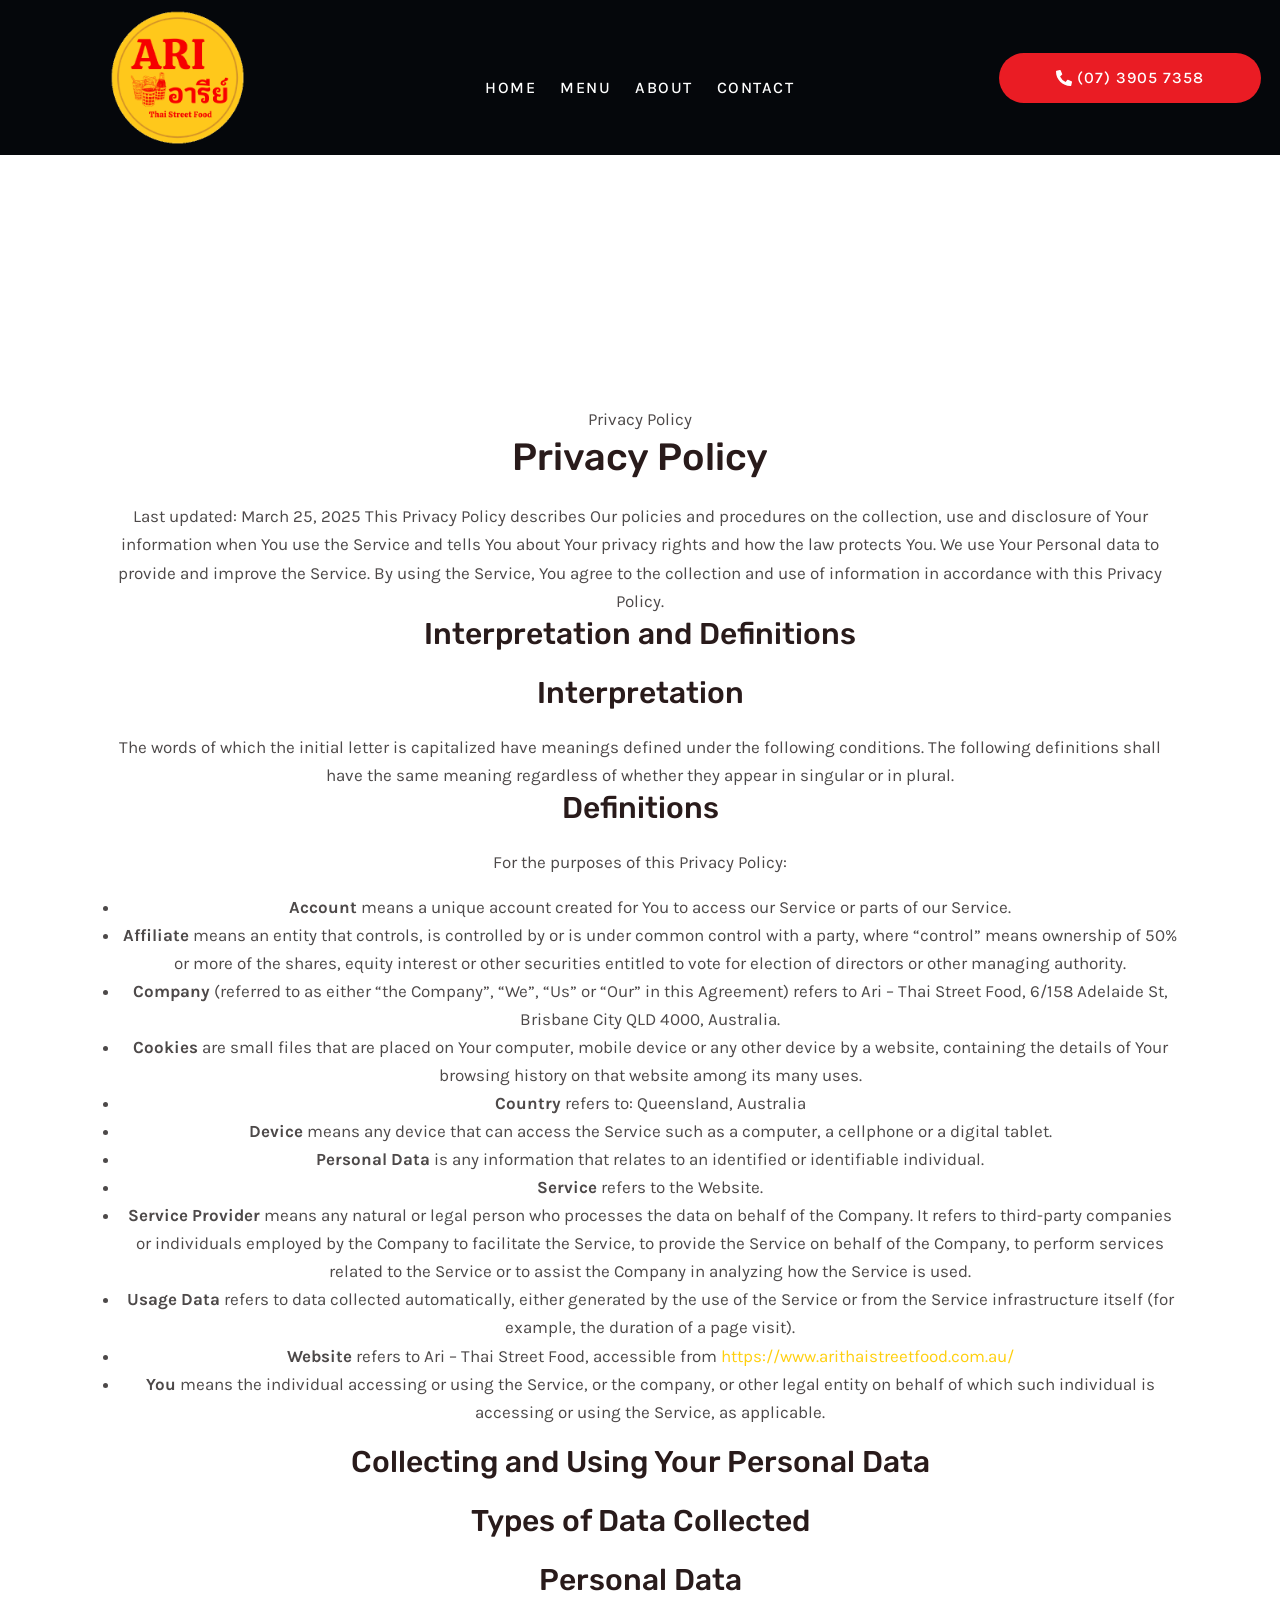
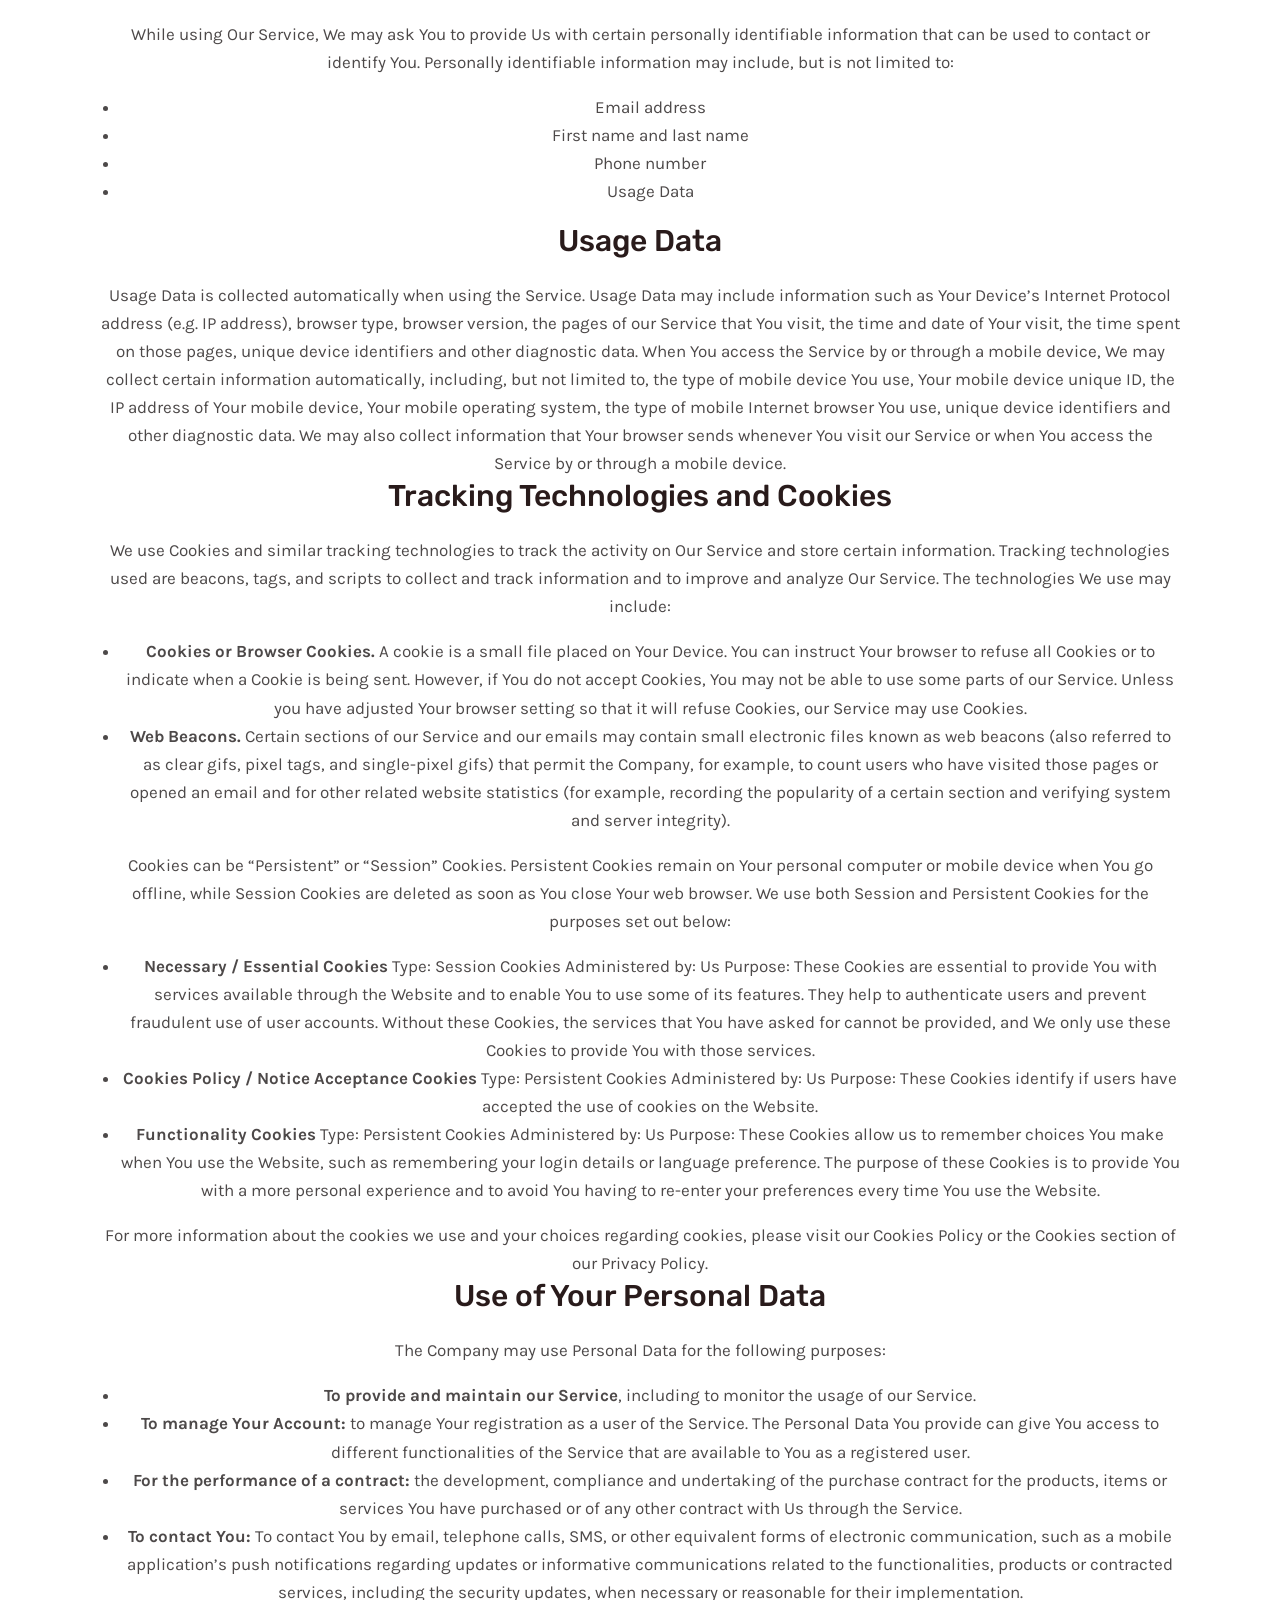
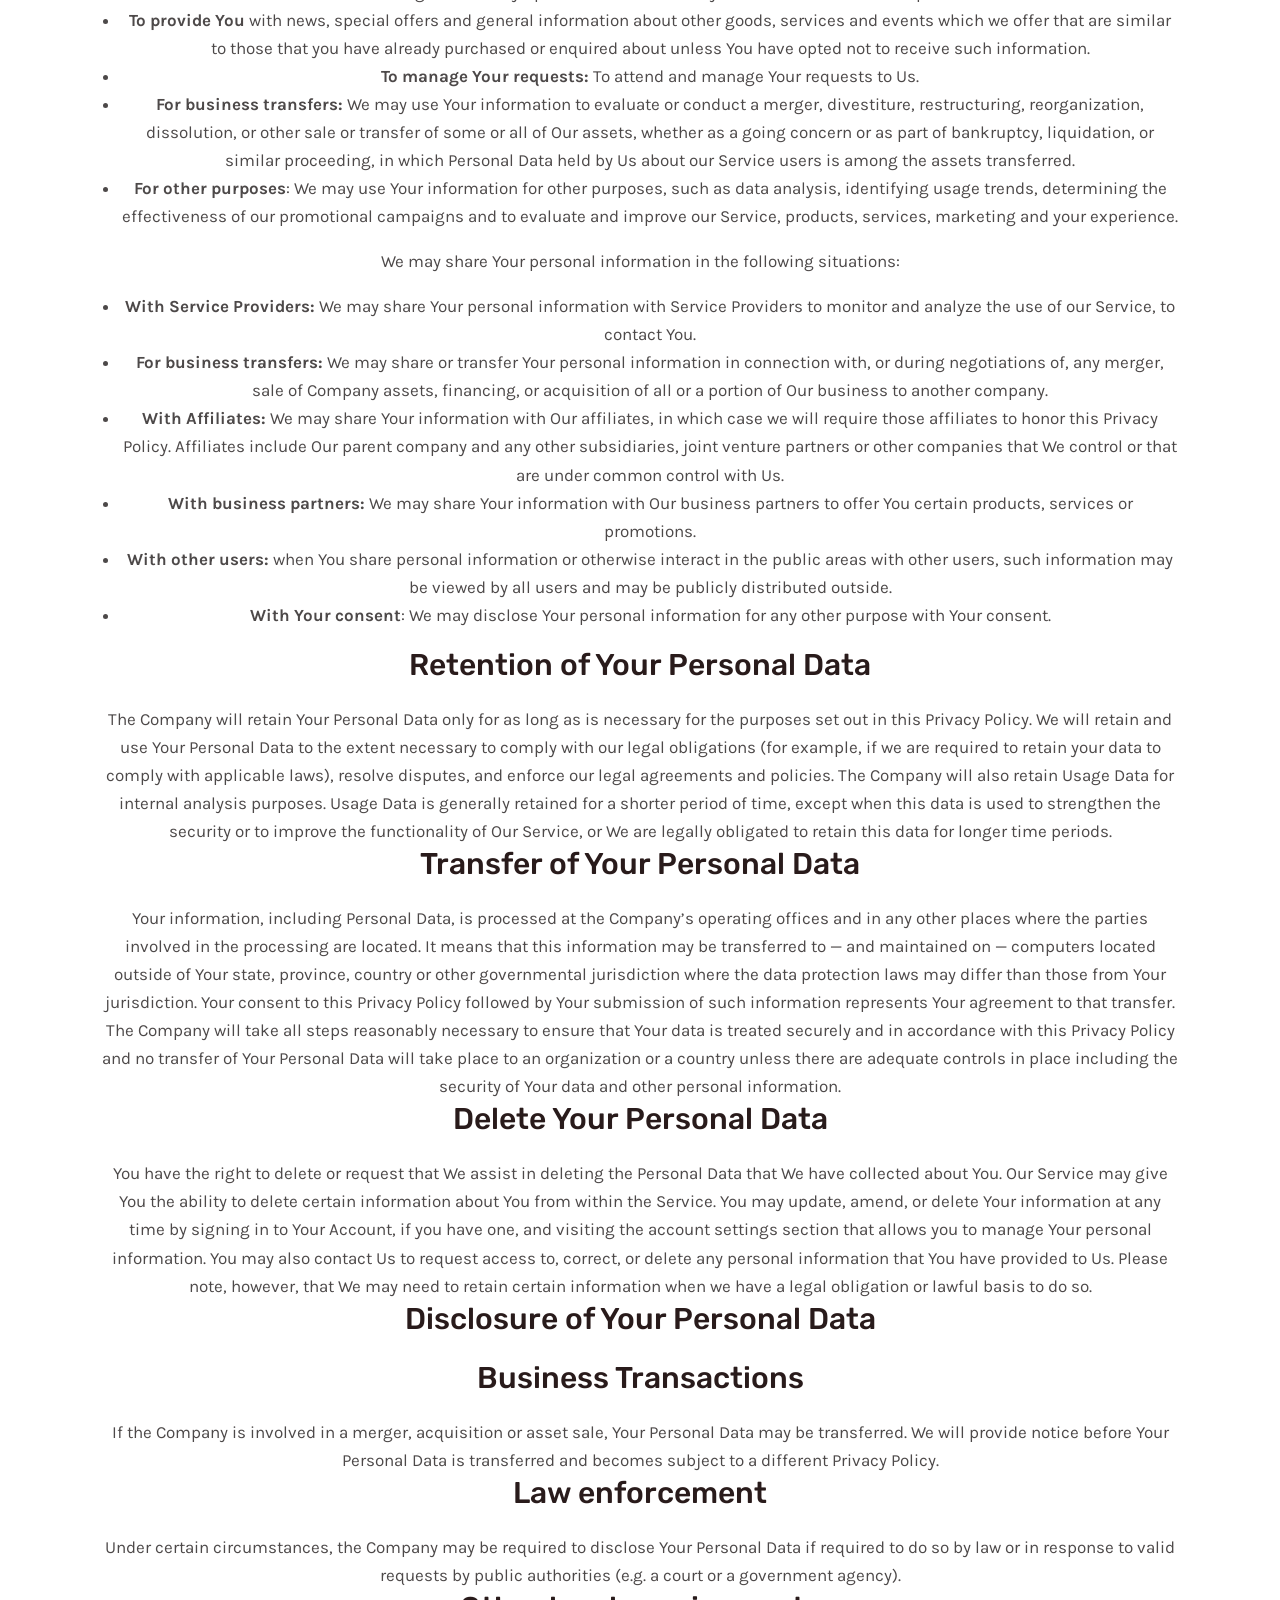
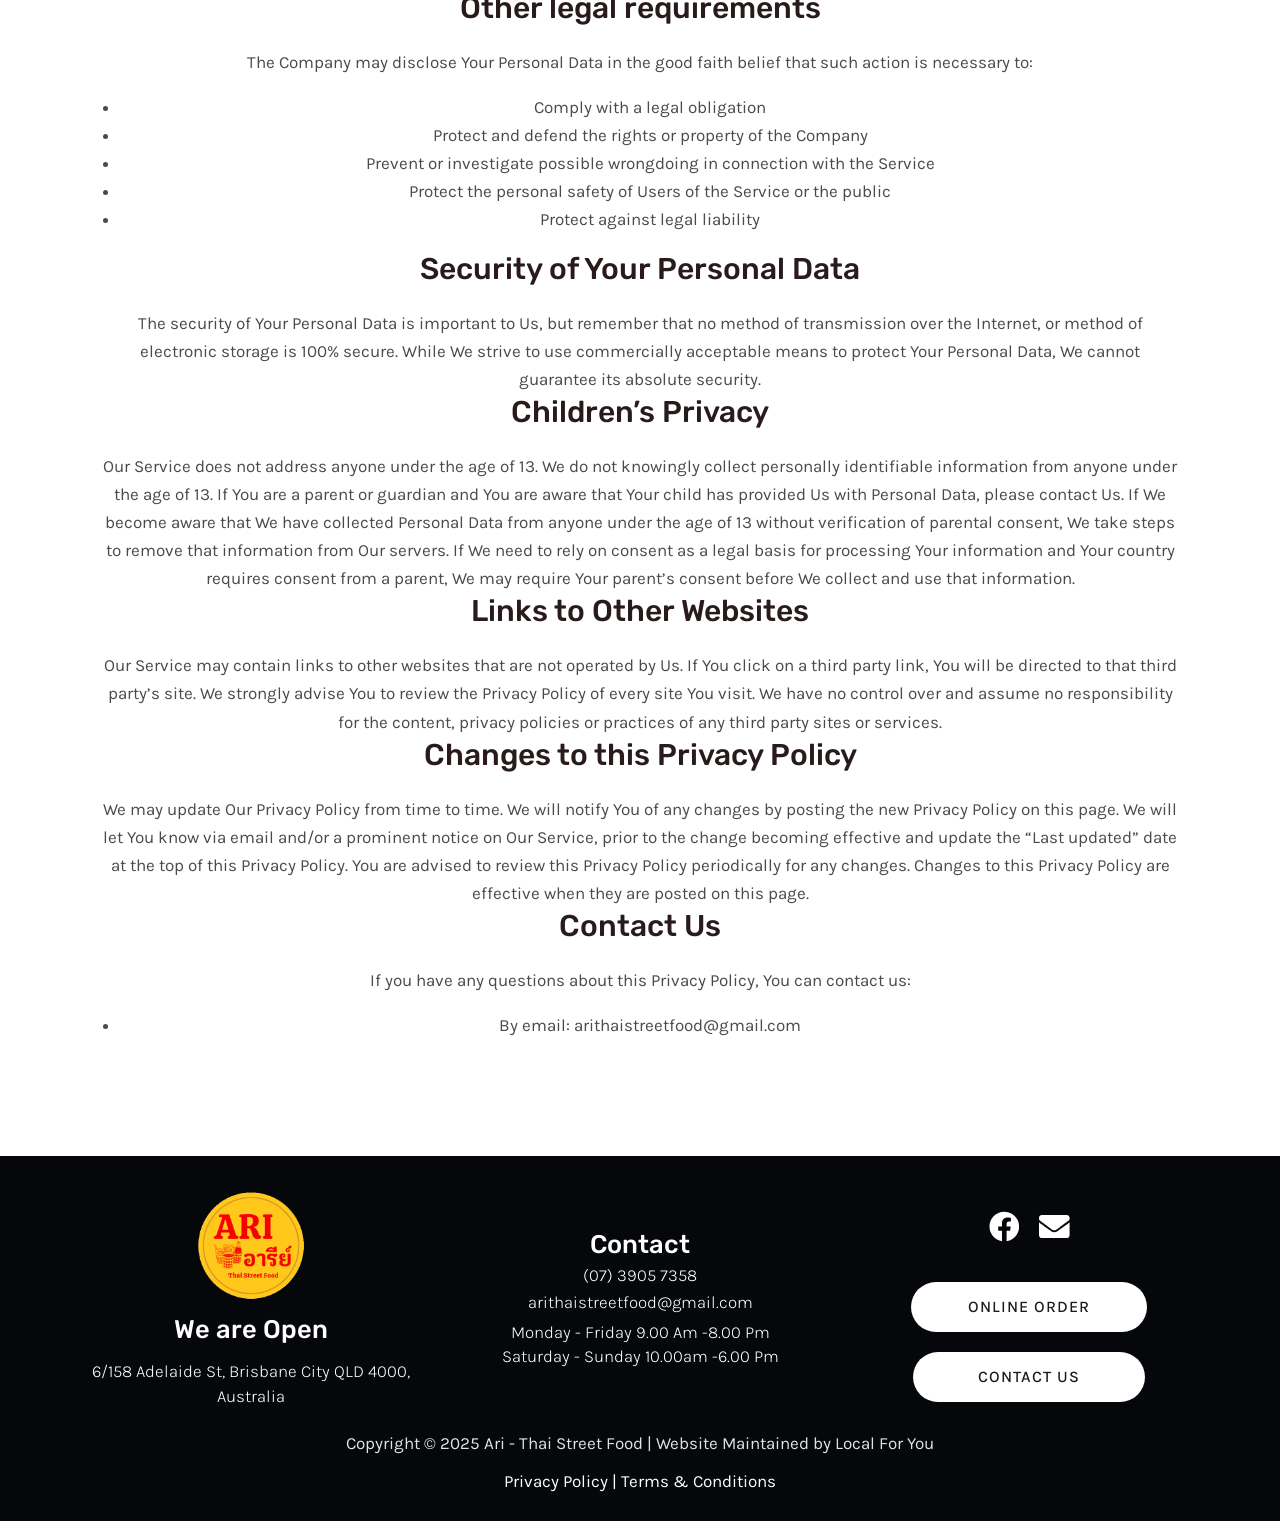
<file: privacy-policy/index.html>
<!DOCTYPE html>
<html lang="en-AU">
<head>
<meta charset="UTF-8">
<meta name="viewport" content="width=device-width, initial-scale=1">
	<link rel="profile" href="https://gmpg.org/xfn/11"> 
	<meta name='robots' content='index, follow, max-image-preview:large, max-snippet:-1, max-video-preview:-1' />

	<!-- This site is optimized with the Yoast SEO plugin v28.1 - https://yoast.com/product/yoast-seo-wordpress/ -->
	<title>Privacy Policy - Ari - Thai Street Food</title>
	<link rel="canonical" href="https://ari-thaistreetfood.com/privacy-policy/" />
	<meta property="og:locale" content="en_US" />
	<meta property="og:type" content="article" />
	<meta property="og:title" content="Privacy Policy - Ari - Thai Street Food" />
	<meta property="og:description" content="Privacy Policy Privacy Policy Last updated: March 25, 2025 This Privacy Policy describes Our policies and procedures on the collection, [&hellip;]" />
	<meta property="og:url" content="https://ari-thaistreetfood.com/privacy-policy/" />
	<meta property="og:site_name" content="Ari - Thai Street Food" />
	<meta property="article:modified_time" content="2025-03-25T04:28:28+00:00" />
	<meta name="twitter:card" content="summary_large_image" />
	<meta name="twitter:label1" content="Est. reading time" />
	<meta name="twitter:data1" content="11 minutes" />
	<script type="application/ld+json" class="yoast-schema-graph">{"@context":"https:\/\/schema.org","@graph":[{"@type":"WebPage","@id":"\/privacy-policy\/","url":"\/privacy-policy\/","name":"Privacy Policy - Ari - Thai Street Food","isPartOf":{"@id":"\/#website"},"datePublished":"2025-03-25T02:57:19+00:00","dateModified":"2025-03-25T04:28:28+00:00","breadcrumb":{"@id":"\/privacy-policy\/#breadcrumb"},"inLanguage":"en-AU","potentialAction":[{"@type":"ReadAction","target":["\/privacy-policy\/"]}]},{"@type":"BreadcrumbList","@id":"\/privacy-policy\/#breadcrumb","itemListElement":[{"@type":"ListItem","position":1,"name":"Home","item":"\/"},{"@type":"ListItem","position":2,"name":"Privacy Policy"}]},{"@type":"WebSite","@id":"\/#website","url":"\/","name":"Ari - Thai Street Food","description":"","publisher":{"@id":"\/#organization"},"potentialAction":[{"@type":"SearchAction","target":{"@type":"EntryPoint","urlTemplate":"\/?s={search_term_string}"},"query-input":{"@type":"PropertyValueSpecification","valueRequired":true,"valueName":"search_term_string"}}],"inLanguage":"en-AU"},{"@type":"Organization","@id":"\/#organization","name":"Ari - Thai Street Food","url":"\/","logo":{"@type":"ImageObject","inLanguage":"en-AU","@id":"\/#\/schema\/logo\/image\/","url":"\/wp-content\/uploads\/2025\/04\/cropped-website-logo.webp","contentUrl":"\/wp-content\/uploads\/2025\/04\/cropped-website-logo.webp","width":512,"height":512,"caption":"Ari - Thai Street Food"},"image":{"@id":"\/#\/schema\/logo\/image\/"}}]}</script>
	<!-- / Yoast SEO plugin. -->


<link rel='dns-prefetch' href='//fonts.googleapis.com' />
<link href='https://fonts.googleapis.com' rel='preconnect' />
<link href='https://fonts.gstatic.com' crossorigin='anonymous' rel='preconnect' />
<style id="wp-img-auto-sizes-contain-inline-css">
img:is([sizes=auto i],[sizes^="auto," i]){contain-intrinsic-size:3000px 1500px}
/*# sourceURL=wp-img-auto-sizes-contain-inline-css */
</style>
<link rel='stylesheet' id='astra-theme-css-css' href='/wp-content/themes/astra/assets/css/minified/main.min.css' media='all' />
<style id="astra-theme-css-inline-css">
:root{--ast-post-nav-space:0;--ast-container-default-xlg-padding:2.5em;--ast-container-default-lg-padding:2.5em;--ast-container-default-slg-padding:2em;--ast-container-default-md-padding:2.5em;--ast-container-default-sm-padding:2.5em;--ast-container-default-xs-padding:2.4em;--ast-container-default-xxs-padding:1.8em;--ast-code-block-background:#ECEFF3;--ast-comment-inputs-background:#F9FAFB;--ast-normal-container-width:1200px;--ast-narrow-container-width:750px;--ast-blog-title-font-weight:600;--ast-blog-meta-weight:600;--ast-global-color-primary:var(--ast-global-color-5);--ast-global-color-secondary:var(--ast-global-color-4);--ast-global-color-alternate-background:var(--ast-global-color-7);--ast-global-color-subtle-background:var(--ast-global-color-6);--ast-bg-style-guide:var( --ast-global-color-secondary,var(--ast-global-color-5) );--ast-shadow-style-guide:0px 0px 4px 0 #00000057;--ast-global-dark-bg-style:#fff;--ast-global-dark-lfs:#fbfbfb;--ast-widget-bg-color:#fafafa;--ast-wc-container-head-bg-color:#fbfbfb;--ast-title-layout-bg:#eeeeee;--ast-search-border-color:#e7e7e7;--ast-lifter-hover-bg:#e6e6e6;--ast-gallery-block-color:#000;--srfm-color-input-label:var(--ast-global-color-2);}html{font-size:106.25%;}a{color:var(--ast-global-color-0);}a:hover,a:focus{color:var(--ast-global-color-0);}body,button,input,select,textarea,.ast-button,.ast-custom-button{font-family:'Karla',sans-serif;font-weight:400;font-size:17px;font-size:1rem;line-height:var(--ast-body-line-height,1.65);}blockquote{color:var(--ast-global-color-3);}p,.entry-content p{margin-bottom:1.5em;}h1,h2,h3,h4,h5,h6,.entry-content :where(h1,h2,h3,h4,h5,h6),.site-title,.site-title a{font-family:'Rubik',sans-serif;font-weight:500;}.site-title{font-size:26px;font-size:1.5294117647059rem;display:none;}.site-header .site-description{font-size:15px;font-size:0.88235294117647rem;display:none;}.entry-title{font-size:20px;font-size:1.1764705882353rem;}.ast-blog-single-element.ast-taxonomy-container a{font-size:14px;font-size:0.82352941176471rem;}.ast-blog-meta-container{font-size:13px;font-size:0.76470588235294rem;}.archive .ast-article-post .ast-article-inner,.blog .ast-article-post .ast-article-inner,.archive .ast-article-post .ast-article-inner:hover,.blog .ast-article-post .ast-article-inner:hover{border-top-left-radius:6px;border-top-right-radius:6px;border-bottom-right-radius:6px;border-bottom-left-radius:6px;overflow:hidden;}h1,.entry-content :where(h1){font-size:66px;font-size:3.8823529411765rem;font-weight:500;font-family:'Rubik',sans-serif;line-height:1.1em;}h2,.entry-content :where(h2){font-size:38px;font-size:2.2352941176471rem;font-weight:500;font-family:'Rubik',sans-serif;letter-spacing:0;}h3,.entry-content :where(h3){font-size:30px;font-size:1.7647058823529rem;font-weight:500;font-family:'Rubik',sans-serif;line-height:1.3em;}h4,.entry-content :where(h4){font-size:24px;font-size:1.4117647058824rem;line-height:1.2em;font-weight:500;font-family:'Rubik',sans-serif;}h5,.entry-content :where(h5){font-size:21px;font-size:1.2352941176471rem;line-height:1.2em;font-weight:500;font-family:'Rubik',sans-serif;}h6,.entry-content :where(h6){font-size:17px;font-size:1rem;line-height:1.25em;font-weight:500;font-family:'Rubik',sans-serif;}::selection{background-color:var(--ast-global-color-1);color:#ffffff;}body,h1,h2,h3,h4,h5,h6,.entry-title a,.entry-content :where(h1,h2,h3,h4,h5,h6){color:var(--ast-global-color-3);}.tagcloud a:hover,.tagcloud a:focus,.tagcloud a.current-item{color:#000000;border-color:var(--ast-global-color-0);background-color:var(--ast-global-color-0);}input:focus,input[type="text"]:focus,input[type="email"]:focus,input[type="url"]:focus,input[type="password"]:focus,input[type="reset"]:focus,input[type="search"]:focus,textarea:focus{border-color:var(--ast-global-color-0);}input[type="radio"]:checked,input[type=reset],input[type="checkbox"]:checked,input[type="checkbox"]:hover:checked,input[type="checkbox"]:focus:checked,input[type=range]::-webkit-slider-thumb{border-color:var(--ast-global-color-0);background-color:var(--ast-global-color-0);box-shadow:none;}.site-footer a:hover + .post-count,.site-footer a:focus + .post-count{background:var(--ast-global-color-0);border-color:var(--ast-global-color-0);}.single .nav-links .nav-previous,.single .nav-links .nav-next{color:var(--ast-global-color-0);}.entry-meta,.entry-meta *{line-height:1.45;color:var(--ast-global-color-0);font-weight:600;}.entry-meta a:not(.ast-button):hover,.entry-meta a:not(.ast-button):hover *,.entry-meta a:not(.ast-button):focus,.entry-meta a:not(.ast-button):focus *,.page-links > .page-link,.page-links .page-link:hover,.post-navigation a:hover{color:var(--ast-global-color-0);}#cat option,.secondary .calendar_wrap thead a,.secondary .calendar_wrap thead a:visited{color:var(--ast-global-color-0);}.secondary .calendar_wrap #today,.ast-progress-val span{background:var(--ast-global-color-0);}.secondary a:hover + .post-count,.secondary a:focus + .post-count{background:var(--ast-global-color-0);border-color:var(--ast-global-color-0);}.calendar_wrap #today > a{color:#000000;}.page-links .page-link,.single .post-navigation a{color:var(--ast-global-color-3);}.ast-search-menu-icon .search-form button.search-submit{padding:0 4px;}.ast-search-menu-icon form.search-form{padding-right:0;}.ast-header-search .ast-search-menu-icon.ast-dropdown-active .search-form,.ast-header-search .ast-search-menu-icon.ast-dropdown-active .search-field:focus{transition:all 0.2s;}.search-form input.search-field:focus{outline:none;}.ast-mobile-header-content .ast-builder-layout-element:not(.ast-builder-menu):not(.ast-header-divider-element),.ast-mobile-popup-content .ast-builder-layout-element:not(.ast-builder-menu):not(.ast-header-divider-element){padding:15px 20px;}.ast-search-menu-icon .search-form button.search-submit:focus,.ast-theme-transparent-header .ast-header-search .ast-dropdown-active .ast-icon,.ast-theme-transparent-header .ast-inline-search .search-field:focus .ast-icon{color:var(--ast-global-color-1);}.ast-desktop .ast-header-search .slide-search .search-form{border:2px solid var(--ast-global-color-0);}.ast-header-search .slide-search .search-field{background-color:var(--ast-global-dark-bg-style);}.ast-archive-title{color:var(--ast-global-color-2);}.widget-title{font-size:24px;font-size:1.4117647058824rem;color:var(--ast-global-color-2);}.ast-search-menu-icon.slide-search a:focus-visible:focus-visible,.astra-search-icon:focus-visible,#close:focus-visible,a:focus-visible,.ast-menu-toggle:focus-visible,.site .skip-link:focus-visible,.wp-block-loginout input:focus-visible,.wp-block-search.wp-block-search__button-inside .wp-block-search__inside-wrapper,.ast-header-navigation-arrow:focus-visible,.ast-orders-table__row .ast-orders-table__cell:focus-visible,a#ast-apply-coupon:focus-visible,#ast-apply-coupon:focus-visible,#close:focus-visible,.button.search-submit:focus-visible,#search_submit:focus,.normal-search:focus-visible,.ast-header-account-wrap:focus-visible,.astra-cart-drawer-close:focus,.ast-single-variation:focus,.ast-button:focus,.ast-builder-button-wrap:has(.ast-custom-button-link:focus),.ast-builder-button-wrap .ast-custom-button-link:focus{outline-style:dotted;outline-color:inherit;outline-width:thin;}input:focus,input[type="text"]:focus,input[type="email"]:focus,input[type="url"]:focus,input[type="password"]:focus,input[type="reset"]:focus,input[type="search"]:focus,input[type="number"]:focus,textarea:focus,.wp-block-search__input:focus,[data-section="section-header-mobile-trigger"] .ast-button-wrap .ast-mobile-menu-trigger-minimal:focus,.ast-mobile-popup-drawer.active .menu-toggle-close:focus,#ast-scroll-top:focus,#coupon_code:focus,#ast-coupon-code:focus{border-style:dotted;border-color:inherit;border-width:thin;}input{outline:none;}.ast-logo-title-inline .site-logo-img{padding-right:1em;}.site-logo-img img{ transition:all 0.2s linear;}.site-logo-img .transparent-custom-logo img,.ast-theme-transparent-header .site-logo-img img{filter:url(#ast-img-color-filter-2);}body .ast-oembed-container *{position:absolute;top:0;width:100%;height:100%;left:0;}body .wp-block-embed-pocket-casts .ast-oembed-container *{position:unset;}.ast-single-post-featured-section + article {margin-top: 2em;}.site-content .ast-single-post-featured-section img {width: 100%;overflow: hidden;object-fit: cover;}.ast-separate-container .site-content .ast-single-post-featured-section + article {margin-top: -80px;z-index: 9;position: relative;border-radius: 4px;}@media (min-width: 922px) {.ast-no-sidebar .site-content .ast-article-image-container--wide {margin-left: -120px;margin-right: -120px;max-width: unset;width: unset;}.ast-left-sidebar .site-content .ast-article-image-container--wide,.ast-right-sidebar .site-content .ast-article-image-container--wide {margin-left: -10px;margin-right: -10px;}.site-content .ast-article-image-container--full {margin-left: calc( -50vw + 50%);margin-right: calc( -50vw + 50%);max-width: 100vw;width: 100vw;}.ast-left-sidebar .site-content .ast-article-image-container--full,.ast-right-sidebar .site-content .ast-article-image-container--full {margin-left: -10px;margin-right: -10px;max-width: inherit;width: auto;}}.site > .ast-single-related-posts-container {margin-top: 0;}@media (min-width: 922px) {.ast-desktop .ast-container--narrow {max-width: var(--ast-narrow-container-width);margin: 0 auto;}}.ast-page-builder-template .hentry {margin: 0;}.ast-page-builder-template .site-content > .ast-container {max-width: 100%;padding: 0;}.ast-page-builder-template .site .site-content #primary {padding: 0;margin: 0;}.ast-page-builder-template .no-results {text-align: center;margin: 4em auto;}.ast-page-builder-template .ast-pagination {padding: 2em;}.ast-page-builder-template .entry-header.ast-no-title.ast-no-thumbnail {margin-top: 0;}.ast-page-builder-template .entry-header.ast-header-without-markup {margin-top: 0;margin-bottom: 0;}.ast-page-builder-template .entry-header.ast-no-title.ast-no-meta {margin-bottom: 0;}.ast-page-builder-template.single .post-navigation {padding-bottom: 2em;}.ast-page-builder-template.single-post .site-content > .ast-container {max-width: 100%;}.ast-page-builder-template .entry-header {margin-top: 2em;margin-left: auto;margin-right: auto;}.ast-page-builder-template .ast-archive-description {margin: 2em auto 0;padding-left: 20px;padding-right: 20px;}.ast-page-builder-template .ast-row {margin-left: 0;margin-right: 0;}.single.ast-page-builder-template .entry-header + .entry-content,.single.ast-page-builder-template .ast-single-entry-banner + .site-content article .entry-content {margin-bottom: 2em;}@media(min-width: 921px) {.ast-page-builder-template.archive.ast-right-sidebar .ast-row article,.ast-page-builder-template.archive.ast-left-sidebar .ast-row article {padding-left: 0;padding-right: 0;}}input[type="text"],input[type="number"],input[type="email"],input[type="url"],input[type="password"],input[type="search"],input[type=reset],input[type=tel],input[type=date],select,textarea{font-size:16px;font-style:normal;font-weight:400;line-height:24px;width:100%;padding:12px 16px;border-radius:4px;box-shadow:0px 1px 2px 0px rgba(0,0,0,0.05);color:var(--ast-form-input-text,#475569);}input[type="text"],input[type="number"],input[type="email"],input[type="url"],input[type="password"],input[type="search"],input[type=reset],input[type=tel],input[type=date],select{height:40px;}input[type="date"]{border-width:1px;border-style:solid;border-color:var(--ast-border-color);background:var( --ast-global-color-secondary,var(--ast-global-color-5) );}input[type="text"]:focus,input[type="number"]:focus,input[type="email"]:focus,input[type="url"]:focus,input[type="password"]:focus,input[type="search"]:focus,input[type=reset]:focus,input[type="tel"]:focus,input[type="date"]:focus,select:focus,textarea:focus{border-color:#046BD2;box-shadow:none;outline:none;color:var(--ast-form-input-focus-text,#475569);}label,legend{color:var(--ast-global-color-2,#111827 );font-size:14px;font-style:normal;font-weight:500;line-height:20px;}select{padding:6px 10px;}fieldset{padding:30px;border-radius:4px;}button,.ast-button,.button,input[type="button"],input[type="reset"],input[type="submit"]{border-radius:4px;box-shadow:0px 1px 2px 0px rgba(0,0,0,0.05);}:root{--ast-comment-inputs-background:#FFF;}::placeholder{color:var(--ast-form-field-color,#9CA3AF);}::-ms-input-placeholder{color:var(--ast-form-field-color,#9CA3AF);}.wpcf7 input.wpcf7-form-control:not([type=submit]),.wpcf7 textarea.wpcf7-form-control{padding:12px 16px;}.wpcf7 select.wpcf7-form-control{padding:6px 10px;}.wpcf7 input.wpcf7-form-control:not([type=submit]):focus,.wpcf7 select.wpcf7-form-control:focus,.wpcf7 textarea.wpcf7-form-control:focus{border-style:disable;border-color:#046BD2;border-width:thin;box-shadow:none;outline:none;color:var(--ast-form-input-focus-text,#475569);}.wpcf7 .wpcf7-not-valid-tip{color:#DC2626;font-size:14px;font-weight:400;line-height:20px;margin-top:8px;}.wpcf7 input[type=file].wpcf7-form-control{font-size:16px;font-style:normal;font-weight:400;line-height:24px;width:100%;padding:12px 16px;border-radius:4px;box-shadow:0px 1px 2px 0px rgba(0,0,0,0.05);color:var(--ast-form-input-text,#475569);}@media (max-width:921.99px){#ast-desktop-header{display:none;}}@media (min-width:922px){#ast-mobile-header{display:none;}}.wp-block-buttons.aligncenter{justify-content:center;}@media (max-width:921px){.ast-theme-transparent-header #primary,.ast-theme-transparent-header #secondary{padding:0;}}@media (max-width:921px){.ast-plain-container.ast-no-sidebar #primary{padding:0;}}.ast-plain-container.ast-no-sidebar #primary{margin-top:0;margin-bottom:0;}.wp-block-button.is-style-outline .wp-block-button__link{border-color:var(--ast-global-color-0);border-top-width:2px;border-right-width:2px;border-bottom-width:2px;border-left-width:2px;}div.wp-block-button.is-style-outline > .wp-block-button__link:not(.has-text-color),div.wp-block-button.wp-block-button__link.is-style-outline:not(.has-text-color){color:var(--ast-global-color-0);}.wp-block-button.is-style-outline .wp-block-button__link:hover,.wp-block-buttons .wp-block-button.is-style-outline .wp-block-button__link:focus,.wp-block-buttons .wp-block-button.is-style-outline > .wp-block-button__link:not(.has-text-color):hover,.wp-block-buttons .wp-block-button.wp-block-button__link.is-style-outline:not(.has-text-color):hover{color:var(--ast-global-color-8);background-color:var(--ast-global-color-0);border-color:var(--ast-global-color-0);}.post-page-numbers.current .page-link,.ast-pagination .page-numbers.current{color:#ffffff;border-color:var(--ast-global-color-1);background-color:var(--ast-global-color-1);}.wp-block-button.is-style-outline .wp-block-button__link{border-top-width:2px;border-right-width:2px;border-bottom-width:2px;border-left-width:2px;}.wp-block-buttons .wp-block-button.is-style-outline .wp-block-button__link.wp-element-button,.ast-outline-button,.wp-block-uagb-buttons-child .uagb-buttons-repeater.ast-outline-button{border-color:var(--ast-global-color-0);border-top-width:2px;border-right-width:2px;border-bottom-width:2px;border-left-width:2px;font-family:inherit;font-weight:500;font-size:16px;font-size:0.94117647058824rem;line-height:1em;padding-top:13px;padding-right:30px;padding-bottom:13px;padding-left:30px;}.wp-block-buttons .wp-block-button.is-style-outline > .wp-block-button__link:not(.has-text-color),.wp-block-buttons .wp-block-button.wp-block-button__link.is-style-outline:not(.has-text-color),.ast-outline-button{color:var(--ast-global-color-0);}.wp-block-button.is-style-outline .wp-block-button__link:hover,.wp-block-buttons .wp-block-button.is-style-outline .wp-block-button__link:focus,.wp-block-buttons .wp-block-button.is-style-outline > .wp-block-button__link:not(.has-text-color):hover,.wp-block-buttons .wp-block-button.wp-block-button__link.is-style-outline:not(.has-text-color):hover,.ast-outline-button:hover,.ast-outline-button:focus,.wp-block-uagb-buttons-child .uagb-buttons-repeater.ast-outline-button:hover,.wp-block-uagb-buttons-child .uagb-buttons-repeater.ast-outline-button:focus{color:var(--ast-global-color-8);background-color:var(--ast-global-color-0);border-color:var(--ast-global-color-0);}.wp-block-button .wp-block-button__link.wp-element-button.is-style-outline:not(.has-background),.wp-block-button.is-style-outline>.wp-block-button__link.wp-element-button:not(.has-background),.ast-outline-button{background-color:transparent;}.uagb-buttons-repeater.ast-outline-button{border-radius:9999px;}@media (max-width:921px){.wp-block-buttons .wp-block-button.is-style-outline .wp-block-button__link.wp-element-button,.ast-outline-button,.wp-block-uagb-buttons-child .uagb-buttons-repeater.ast-outline-button{padding-top:12px;padding-right:28px;padding-bottom:12px;padding-left:28px;}}@media (max-width:544px){.wp-block-buttons .wp-block-button.is-style-outline .wp-block-button__link.wp-element-button,.ast-outline-button,.wp-block-uagb-buttons-child .uagb-buttons-repeater.ast-outline-button{padding-top:10px;padding-right:24px;padding-bottom:10px;padding-left:24px;}}.entry-content[data-ast-blocks-layout] > figure{margin-bottom:1em;}h1.widget-title{font-weight:500;}h2.widget-title{font-weight:500;}h3.widget-title{font-weight:500;}#page{display:flex;flex-direction:column;min-height:100vh;}.ast-404-layout-1 h1.page-title{color:var(--ast-global-color-2);}.single .post-navigation a{line-height:1em;height:inherit;}.error-404 .page-sub-title{font-size:1.5rem;font-weight:inherit;}.search .site-content .content-area .search-form{margin-bottom:0;}#page .site-content{flex-grow:1;}.widget{margin-bottom:1.25em;}#secondary li{line-height:1.5em;}#secondary .wp-block-group h2{margin-bottom:0.7em;}#secondary h2{font-size:1.7rem;}.ast-separate-container .ast-article-post,.ast-separate-container .ast-article-single,.ast-separate-container .comment-respond{padding:3em;}.ast-separate-container .ast-article-single .ast-article-single{padding:0;}.ast-article-single .wp-block-post-template-is-layout-grid{padding-left:0;}.ast-separate-container .comments-title,.ast-narrow-container .comments-title{padding:1.5em 2em;}.ast-page-builder-template .comment-form-textarea,.ast-comment-formwrap .ast-grid-common-col{padding:0;}.ast-comment-formwrap{padding:0;display:inline-flex;column-gap:20px;width:100%;margin-left:0;margin-right:0;}.comments-area textarea#comment:focus,.comments-area textarea#comment:active,.comments-area .ast-comment-formwrap input[type="text"]:focus,.comments-area .ast-comment-formwrap input[type="text"]:active {box-shadow:none;outline:none;}.archive.ast-page-builder-template .entry-header{margin-top:2em;}.ast-page-builder-template .ast-comment-formwrap{width:100%;}.entry-title{margin-bottom:0.6em;}.ast-archive-description p{font-size:inherit;font-weight:inherit;line-height:inherit;}.ast-separate-container .ast-comment-list li.depth-1,.hentry{margin-bottom:1.5em;}.site-content section.ast-archive-description{margin-bottom:2em;}@media (min-width:921px){.ast-left-sidebar.ast-page-builder-template #secondary,.archive.ast-right-sidebar.ast-page-builder-template .site-main{padding-left:20px;padding-right:20px;}}@media (max-width:544px){.ast-comment-formwrap.ast-row{column-gap:10px;display:inline-block;}#ast-commentform .ast-grid-common-col{position:relative;width:100%;}}@media (min-width:1201px){.ast-separate-container .ast-article-post,.ast-separate-container .ast-article-single,.ast-separate-container .ast-author-box,.ast-separate-container .ast-404-layout-1,.ast-separate-container .no-results{padding:3em;}}@media (max-width:921px){.ast-left-sidebar #content > .ast-container{display:flex;flex-direction:column-reverse;width:100%;}}@media (min-width:922px){.ast-separate-container.ast-right-sidebar #primary,.ast-separate-container.ast-left-sidebar #primary{border:0;}.search-no-results.ast-separate-container #primary{margin-bottom:4em;}}.elementor-widget-button .elementor-button{border-style:solid;text-decoration:none;border-top-width:2px;border-right-width:2px;border-left-width:2px;border-bottom-width:2px;}.elementor-button.elementor-size-sm,.elementor-button.elementor-size-xs,.elementor-button.elementor-size-md,.elementor-button.elementor-size-lg,.elementor-button.elementor-size-xl,.elementor-button{border-top-left-radius:50px;border-top-right-radius:50px;border-bottom-right-radius:50px;border-bottom-left-radius:50px;padding-top:13px;padding-right:30px;padding-bottom:13px;padding-left:30px;}@media (max-width:921px){.elementor-widget-button .elementor-button.elementor-size-sm,.elementor-widget-button .elementor-button.elementor-size-xs,.elementor-widget-button .elementor-button.elementor-size-md,.elementor-widget-button .elementor-button.elementor-size-lg,.elementor-widget-button .elementor-button.elementor-size-xl,.elementor-widget-button .elementor-button{padding-top:14px;padding-right:28px;padding-bottom:14px;padding-left:28px;}}@media (max-width:544px){.elementor-widget-button .elementor-button.elementor-size-sm,.elementor-widget-button .elementor-button.elementor-size-xs,.elementor-widget-button .elementor-button.elementor-size-md,.elementor-widget-button .elementor-button.elementor-size-lg,.elementor-widget-button .elementor-button.elementor-size-xl,.elementor-widget-button .elementor-button{padding-top:12px;padding-right:24px;padding-bottom:12px;padding-left:24px;}}.wp-block-button .wp-block-button__link ,.elementor-widget-button .elementor-button,.elementor-widget-button .elementor-button:visited{color:var(--ast-global-color-8);}.elementor-widget-button .elementor-button{border-color:var(--ast-global-color-0);background-color:var(--ast-global-color-0);}.elementor-widget-button .elementor-button:hover,.elementor-widget-button .elementor-button:focus{color:var(--ast-global-color-8);background-color:var(--ast-global-color-0);border-color:var(--ast-global-color-0);}.elementor-widget-button .elementor-button{font-family:'Karla',sans-serif;font-weight:500;font-size:16px;font-size:0.94117647058824rem;text-transform:uppercase;letter-spacing:1px;}body .elementor-button.elementor-size-sm,body .elementor-button.elementor-size-xs,body .elementor-button.elementor-size-md,body .elementor-button.elementor-size-lg,body .elementor-button.elementor-size-xl,body .elementor-button{font-size:16px;font-size:0.94117647058824rem;}.wp-block-button .wp-block-button__link:hover,.wp-block-button .wp-block-button__link:focus{color:var(--ast-global-color-8);background-color:var(--ast-global-color-0);border-color:var(--ast-global-color-0);}.elementor-widget-heading h1.elementor-heading-title{line-height:1.1em;}.elementor-widget-heading h3.elementor-heading-title{line-height:1.3em;}.elementor-widget-heading h4.elementor-heading-title{line-height:1.2em;}.elementor-widget-heading h5.elementor-heading-title{line-height:1.2em;}.elementor-widget-heading h6.elementor-heading-title{line-height:1.25em;}.wp-block-button .wp-block-button__link,.wp-block-search .wp-block-search__button,body .wp-block-file .wp-block-file__button{border-style:solid;border-top-width:2px;border-right-width:2px;border-left-width:2px;border-bottom-width:2px;border-color:var(--ast-global-color-0);background-color:var(--ast-global-color-0);color:var(--ast-global-color-8);font-family:'Karla',sans-serif;font-weight:500;text-transform:uppercase;letter-spacing:1px;font-size:16px;font-size:0.94117647058824rem;border-top-left-radius:50px;border-top-right-radius:50px;border-bottom-right-radius:50px;border-bottom-left-radius:50px;padding-top:13px;padding-right:30px;padding-bottom:13px;padding-left:30px;}@media (max-width:921px){.wp-block-button .wp-block-button__link,.wp-block-search .wp-block-search__button,body .wp-block-file .wp-block-file__button{padding-top:14px;padding-right:28px;padding-bottom:14px;padding-left:28px;}}@media (max-width:544px){.wp-block-button .wp-block-button__link,.wp-block-search .wp-block-search__button,body .wp-block-file .wp-block-file__button{padding-top:12px;padding-right:24px;padding-bottom:12px;padding-left:24px;}}.menu-toggle,button,.ast-button,.ast-custom-button,.button,input#submit,input[type="button"],input[type="submit"],input[type="reset"],#comments .submit,.search .search-submit,form[CLASS*="wp-block-search__"].wp-block-search .wp-block-search__inside-wrapper .wp-block-search__button,body .wp-block-file .wp-block-file__button,.search .search-submit{border-style:solid;border-top-width:2px;border-right-width:2px;border-left-width:2px;border-bottom-width:2px;color:var(--ast-global-color-8);border-color:var(--ast-global-color-0);background-color:var(--ast-global-color-0);padding-top:13px;padding-right:30px;padding-bottom:13px;padding-left:30px;font-family:'Karla',sans-serif;font-weight:500;font-size:16px;font-size:0.94117647058824rem;text-transform:uppercase;letter-spacing:1px;border-top-left-radius:50px;border-top-right-radius:50px;border-bottom-right-radius:50px;border-bottom-left-radius:50px;}button:focus,.menu-toggle:hover,button:hover,.ast-button:hover,.ast-custom-button:hover .button:hover,.ast-custom-button:hover ,input[type=reset]:hover,input[type=reset]:focus,input#submit:hover,input#submit:focus,input[type="button"]:hover,input[type="button"]:focus,input[type="submit"]:hover,input[type="submit"]:focus,form[CLASS*="wp-block-search__"].wp-block-search .wp-block-search__inside-wrapper .wp-block-search__button:hover,form[CLASS*="wp-block-search__"].wp-block-search .wp-block-search__inside-wrapper .wp-block-search__button:focus,body .wp-block-file .wp-block-file__button:hover,body .wp-block-file .wp-block-file__button:focus{color:var(--ast-global-color-8);background-color:var(--ast-global-color-0);border-color:var(--ast-global-color-0);}form[CLASS*="wp-block-search__"].wp-block-search .wp-block-search__inside-wrapper .wp-block-search__button.has-icon{padding-top:calc(13px - 3px);padding-right:calc(30px - 3px);padding-bottom:calc(13px - 3px);padding-left:calc(30px - 3px);}@media (max-width:921px){.menu-toggle,button,.ast-button,.ast-custom-button,.button,input#submit,input[type="button"],input[type="submit"],input[type="reset"],#comments .submit,.search .search-submit,form[CLASS*="wp-block-search__"].wp-block-search .wp-block-search__inside-wrapper .wp-block-search__button,body .wp-block-file .wp-block-file__button,.search .search-submit{padding-top:14px;padding-right:28px;padding-bottom:14px;padding-left:28px;}}@media (max-width:544px){.menu-toggle,button,.ast-button,.ast-custom-button,.button,input#submit,input[type="button"],input[type="submit"],input[type="reset"],#comments .submit,.search .search-submit,form[CLASS*="wp-block-search__"].wp-block-search .wp-block-search__inside-wrapper .wp-block-search__button,body .wp-block-file .wp-block-file__button,.search .search-submit{padding-top:12px;padding-right:24px;padding-bottom:12px;padding-left:24px;}}@media (max-width:921px){.ast-mobile-header-stack .main-header-bar .ast-search-menu-icon{display:inline-block;}.ast-header-break-point.ast-header-custom-item-outside .ast-mobile-header-stack .main-header-bar .ast-search-icon{margin:0;}.ast-comment-avatar-wrap img{max-width:2.5em;}.ast-comment-meta{padding:0 1.8888em 1.3333em;}}@media (min-width:544px){.ast-container{max-width:100%;}}@media (max-width:544px){.ast-separate-container .ast-article-post,.ast-separate-container .ast-article-single,.ast-separate-container .comments-title,.ast-separate-container .ast-archive-description{padding:1.5em 1em;}.ast-separate-container #content .ast-container{padding-left:0.54em;padding-right:0.54em;}.ast-separate-container .ast-comment-list .bypostauthor{padding:.5em;}.ast-search-menu-icon.ast-dropdown-active .search-field{width:170px;}} #ast-mobile-header .ast-site-header-cart-li a{pointer-events:none;}.ast-separate-container{background-color:var(--ast-global-color-4);background-image:none;}@media (max-width:921px){.widget-title{font-size:24px;font-size:1.4117647058824rem;}body,button,input,select,textarea,.ast-button,.ast-custom-button{font-size:17px;font-size:1rem;}#secondary,#secondary button,#secondary input,#secondary select,#secondary textarea{font-size:17px;font-size:1rem;}.site-title{display:none;}.site-header .site-description{display:none;}h1,.entry-content :where(h1){font-size:55px;font-size:3.2352941176471rem;}h2,.entry-content :where(h2){font-size:32px;font-size:1.8823529411765rem;}h3,.entry-content :where(h3){font-size:26px;font-size:1.5294117647059rem;}h4,.entry-content :where(h4){font-size:20px;font-size:1.1764705882353rem;}h5,.entry-content :where(h5){font-size:17px;font-size:1rem;}h6,.entry-content :where(h6){font-size:15px;font-size:0.88235294117647rem;}}@media (max-width:544px){.widget-title{font-size:24px;font-size:1.4117647058824rem;}body,button,input,select,textarea,.ast-button,.ast-custom-button{font-size:17px;font-size:1rem;}#secondary,#secondary button,#secondary input,#secondary select,#secondary textarea{font-size:17px;font-size:1rem;}.site-title{display:none;}.site-header .site-description{display:none;}h1,.entry-content :where(h1){font-size:40px;font-size:2.3529411764706rem;}h2,.entry-content :where(h2){font-size:28px;font-size:1.6470588235294rem;}h3,.entry-content :where(h3){font-size:22px;font-size:1.2941176470588rem;}h4,.entry-content :where(h4){font-size:18px;font-size:1.0588235294118rem;}h5,.entry-content :where(h5){font-size:15px;font-size:0.88235294117647rem;}h6,.entry-content :where(h6){font-size:14px;font-size:0.82352941176471rem;}header .custom-logo-link img,.ast-header-break-point .site-branding img,.ast-header-break-point .custom-logo-link img{max-width:120px;width:120px;}.astra-logo-svg{width:120px;}.ast-header-break-point .site-logo-img .custom-mobile-logo-link img{max-width:120px;}}@media (max-width:544px){html{font-size:106.25%;}}@media (min-width:922px){.ast-container{max-width:1240px;}}@media (min-width:922px){.site-content .ast-container{display:flex;}}@media (max-width:921px){.site-content .ast-container{flex-direction:column;}}.entry-content :where(h1,h2,h3,h4,h5,h6){clear:none;}@media (min-width:922px){.main-header-menu .sub-menu .menu-item.ast-left-align-sub-menu:hover > .sub-menu,.main-header-menu .sub-menu .menu-item.ast-left-align-sub-menu.focus > .sub-menu{margin-left:-0px;}}.ast-theme-transparent-header [CLASS*="ast-header-button-"] .ast-custom-button{color:var(--ast-global-color-2);background:var(--ast-global-color-0);}.ast-theme-transparent-header [CLASS*="ast-header-button-"] .ast-custom-button:hover{color:var(--ast-global-color-2);background:var(--ast-global-color-1);}.ast-theme-transparent-header [data-section="section-header-mobile-trigger"] .ast-button-wrap .ast-mobile-menu-trigger-outline{background:transparent;}.entry-content li > p{margin-bottom:0;}.site .comments-area{padding-bottom:2em;margin-top:2em;}.wp-block-file {display: flex;align-items: center;flex-wrap: wrap;justify-content: space-between;}.wp-block-pullquote {border: none;}.wp-block-pullquote blockquote::before {content: "\201D";font-family: "Helvetica",sans-serif;display: flex;transform: rotate( 180deg );font-size: 6rem;font-style: normal;line-height: 1;font-weight: bold;align-items: center;justify-content: center;}.has-text-align-right > blockquote::before {justify-content: flex-start;}.has-text-align-left > blockquote::before {justify-content: flex-end;}figure.wp-block-pullquote.is-style-solid-color blockquote {max-width: 100%;text-align: inherit;}:root {--wp--custom--ast-default-block-top-padding: 3em;--wp--custom--ast-default-block-right-padding: 3em;--wp--custom--ast-default-block-bottom-padding: 3em;--wp--custom--ast-default-block-left-padding: 3em;--wp--custom--ast-container-width: 1200px;--wp--custom--ast-content-width-size: 1200px;--wp--custom--ast-wide-width-size: calc(1200px + var(--wp--custom--ast-default-block-left-padding) + var(--wp--custom--ast-default-block-right-padding));}.ast-narrow-container {--wp--custom--ast-content-width-size: 750px;--wp--custom--ast-wide-width-size: 750px;}@media(max-width: 921px) {:root {--wp--custom--ast-default-block-top-padding: 3em;--wp--custom--ast-default-block-right-padding: 2em;--wp--custom--ast-default-block-bottom-padding: 3em;--wp--custom--ast-default-block-left-padding: 2em;}}@media(max-width: 544px) {:root {--wp--custom--ast-default-block-top-padding: 3em;--wp--custom--ast-default-block-right-padding: 1.5em;--wp--custom--ast-default-block-bottom-padding: 3em;--wp--custom--ast-default-block-left-padding: 1.5em;}}.entry-content > .wp-block-group,.entry-content > .wp-block-cover,.entry-content > .wp-block-columns {padding-top: var(--wp--custom--ast-default-block-top-padding);padding-right: var(--wp--custom--ast-default-block-right-padding);padding-bottom: var(--wp--custom--ast-default-block-bottom-padding);padding-left: var(--wp--custom--ast-default-block-left-padding);}.ast-plain-container.ast-no-sidebar .entry-content > .alignfull,.ast-page-builder-template .ast-no-sidebar .entry-content > .alignfull {margin-left: calc( -50vw + 50%);margin-right: calc( -50vw + 50%);max-width: 100vw;width: 100vw;}.ast-plain-container.ast-no-sidebar .entry-content .alignfull .alignfull,.ast-page-builder-template.ast-no-sidebar .entry-content .alignfull .alignfull,.ast-plain-container.ast-no-sidebar .entry-content .alignfull .alignwide,.ast-page-builder-template.ast-no-sidebar .entry-content .alignfull .alignwide,.ast-plain-container.ast-no-sidebar .entry-content .alignwide .alignfull,.ast-page-builder-template.ast-no-sidebar .entry-content .alignwide .alignfull,.ast-plain-container.ast-no-sidebar .entry-content .alignwide .alignwide,.ast-page-builder-template.ast-no-sidebar .entry-content .alignwide .alignwide,.ast-plain-container.ast-no-sidebar .entry-content .wp-block-column .alignfull,.ast-page-builder-template.ast-no-sidebar .entry-content .wp-block-column .alignfull,.ast-plain-container.ast-no-sidebar .entry-content .wp-block-column .alignwide,.ast-page-builder-template.ast-no-sidebar .entry-content .wp-block-column .alignwide {margin-left: auto;margin-right: auto;width: 100%;}[data-ast-blocks-layout] .wp-block-separator:not(.is-style-dots) {height: 0;}[data-ast-blocks-layout] .wp-block-separator {margin: 20px auto;}[data-ast-blocks-layout] .wp-block-separator:not(.is-style-wide):not(.is-style-dots) {max-width: 100px;}[data-ast-blocks-layout] .wp-block-separator.has-background {padding: 0;}.entry-content[data-ast-blocks-layout] > * {max-width: var(--wp--custom--ast-content-width-size);margin-left: auto;margin-right: auto;}.entry-content[data-ast-blocks-layout] > .alignwide {max-width: var(--wp--custom--ast-wide-width-size);}.entry-content[data-ast-blocks-layout] .alignfull {max-width: none;}.entry-content .wp-block-columns {margin-bottom: 0;}blockquote {margin: 1.5em;border-color: rgba(0,0,0,0.05);}.wp-block-quote:not(.has-text-align-right):not(.has-text-align-center) {border-left: 5px solid rgba(0,0,0,0.05);}.has-text-align-right > blockquote,blockquote.has-text-align-right {border-right: 5px solid rgba(0,0,0,0.05);}.has-text-align-left > blockquote,blockquote.has-text-align-left {border-left: 5px solid rgba(0,0,0,0.05);}.wp-block-site-tagline,.wp-block-latest-posts .read-more {margin-top: 15px;}.wp-block-loginout p label {display: block;}.wp-block-loginout p:not(.login-remember):not(.login-submit) input {width: 100%;}.wp-block-loginout input:focus {border-color: transparent;}.wp-block-loginout input:focus {outline: thin dotted;}.entry-content .wp-block-media-text .wp-block-media-text__content {padding: 0 0 0 8%;}.entry-content .wp-block-media-text.has-media-on-the-right .wp-block-media-text__content {padding: 0 8% 0 0;}.entry-content .wp-block-media-text.has-background .wp-block-media-text__content {padding: 8%;}.entry-content .wp-block-cover:not([class*="background-color"]):not(.has-text-color.has-link-color) .wp-block-cover__inner-container,.entry-content .wp-block-cover:not([class*="background-color"]) .wp-block-cover-image-text,.entry-content .wp-block-cover:not([class*="background-color"]) .wp-block-cover-text,.entry-content .wp-block-cover-image:not([class*="background-color"]) .wp-block-cover__inner-container,.entry-content .wp-block-cover-image:not([class*="background-color"]) .wp-block-cover-image-text,.entry-content .wp-block-cover-image:not([class*="background-color"]) .wp-block-cover-text {color: var(--ast-global-color-primary,var(--ast-global-color-5));}.wp-block-loginout .login-remember input {width: 1.1rem;height: 1.1rem;margin: 0 5px 4px 0;vertical-align: middle;}.wp-block-latest-posts > li > *:first-child,.wp-block-latest-posts:not(.is-grid) > li:first-child {margin-top: 0;}.entry-content > .wp-block-buttons,.entry-content > .wp-block-uagb-buttons {margin-bottom: 1.5em;}.wp-block-search__inside-wrapper .wp-block-search__input {padding: 0 10px;color: var(--ast-global-color-3);background: var(--ast-global-color-primary,var(--ast-global-color-5));border-color: var(--ast-border-color);}.wp-block-latest-posts .read-more {margin-bottom: 1.5em;}.wp-block-search__no-button .wp-block-search__inside-wrapper .wp-block-search__input {padding-top: 5px;padding-bottom: 5px;}.wp-block-latest-posts .wp-block-latest-posts__post-date,.wp-block-latest-posts .wp-block-latest-posts__post-author {font-size: 1rem;}.wp-block-latest-posts > li > *,.wp-block-latest-posts:not(.is-grid) > li {margin-top: 12px;margin-bottom: 12px;}.ast-page-builder-template .entry-content[data-ast-blocks-layout] > .alignwide:where(:not(.uagb-is-root-container):not(.spectra-is-root-container)) > * {max-width: var(--wp--custom--ast-wide-width-size);}.ast-page-builder-template .entry-content[data-ast-blocks-layout] > .inherit-container-width > *,.ast-page-builder-template .entry-content[data-ast-blocks-layout] > *:not(.wp-block-group):where(:not(.uagb-is-root-container):not(.spectra-is-root-container)) > *,.entry-content[data-ast-blocks-layout] > .wp-block-cover .wp-block-cover__inner-container {max-width: none ;margin-left: auto;margin-right: auto;}.ast-page-builder-template .entry-content[data-ast-blocks-layout] > *,.ast-page-builder-template .entry-content[data-ast-blocks-layout] > .alignfull:where(:not(.wp-block-group):not(.uagb-is-root-container):not(.spectra-is-root-container)) > * {max-width: none;}.entry-content[data-ast-blocks-layout] .wp-block-cover:not(.alignleft):not(.alignright) {width: auto;}@media(max-width: 1200px) {.ast-separate-container .entry-content > .alignfull,.ast-separate-container .entry-content[data-ast-blocks-layout] > .alignwide,.ast-plain-container .entry-content[data-ast-blocks-layout] > .alignwide,.ast-plain-container .entry-content .alignfull {margin-left: calc(-1 * min(var(--ast-container-default-xlg-padding),20px)) ;margin-right: calc(-1 * min(var(--ast-container-default-xlg-padding),20px));}}@media(min-width: 1201px) {.ast-separate-container .entry-content > .alignfull {margin-left: calc(-1 * var(--ast-container-default-xlg-padding) );margin-right: calc(-1 * var(--ast-container-default-xlg-padding) );}.ast-separate-container .entry-content[data-ast-blocks-layout] > .alignwide,.ast-plain-container .entry-content[data-ast-blocks-layout] > .alignwide {margin-left: auto;margin-right: auto;}}@media(min-width: 921px) {.ast-separate-container .entry-content .wp-block-group.alignwide:not(.inherit-container-width) > :where(:not(.alignleft):not(.alignright)),.ast-plain-container .entry-content .wp-block-group.alignwide:not(.inherit-container-width) > :where(:not(.alignleft):not(.alignright)) {max-width: calc( var(--wp--custom--ast-content-width-size) + 80px );}.ast-plain-container.ast-right-sidebar .entry-content[data-ast-blocks-layout] .alignfull,.ast-plain-container.ast-left-sidebar .entry-content[data-ast-blocks-layout] .alignfull {margin-left: -60px;margin-right: -60px;}}@media(min-width: 544px) {.entry-content > .alignleft {margin-right: 20px;}.entry-content > .alignright {margin-left: 20px;}}@media (max-width:544px){.wp-block-columns .wp-block-column:not(:last-child){margin-bottom:20px;}.wp-block-latest-posts{margin:0;}}@media( max-width: 600px ) {.entry-content .wp-block-media-text .wp-block-media-text__content,.entry-content .wp-block-media-text.has-media-on-the-right .wp-block-media-text__content {padding: 8% 0 0;}.entry-content .wp-block-media-text.has-background .wp-block-media-text__content {padding: 8%;}}.ast-page-builder-template .entry-header {padding-left: 0;}.ast-narrow-container .site-content .wp-block-uagb-image--align-full .wp-block-uagb-image__figure {max-width: 100%;margin-left: auto;margin-right: auto;}.entry-content ul,.entry-content ol {padding: revert;margin: revert;padding-left: 20px;}.entry-content ul.wc-block-product-template{padding: 0;}:root .has-ast-global-color-0-color{color:var(--ast-global-color-0);}:root .has-ast-global-color-0-background-color{background-color:var(--ast-global-color-0);}:root .wp-block-button .has-ast-global-color-0-color{color:var(--ast-global-color-0);}:root .wp-block-button .has-ast-global-color-0-background-color{background-color:var(--ast-global-color-0);}:root .has-ast-global-color-1-color{color:var(--ast-global-color-1);}:root .has-ast-global-color-1-background-color{background-color:var(--ast-global-color-1);}:root .wp-block-button .has-ast-global-color-1-color{color:var(--ast-global-color-1);}:root .wp-block-button .has-ast-global-color-1-background-color{background-color:var(--ast-global-color-1);}:root .has-ast-global-color-2-color{color:var(--ast-global-color-2);}:root .has-ast-global-color-2-background-color{background-color:var(--ast-global-color-2);}:root .wp-block-button .has-ast-global-color-2-color{color:var(--ast-global-color-2);}:root .wp-block-button .has-ast-global-color-2-background-color{background-color:var(--ast-global-color-2);}:root .has-ast-global-color-3-color{color:var(--ast-global-color-3);}:root .has-ast-global-color-3-background-color{background-color:var(--ast-global-color-3);}:root .wp-block-button .has-ast-global-color-3-color{color:var(--ast-global-color-3);}:root .wp-block-button .has-ast-global-color-3-background-color{background-color:var(--ast-global-color-3);}:root .has-ast-global-color-4-color{color:var(--ast-global-color-4);}:root .has-ast-global-color-4-background-color{background-color:var(--ast-global-color-4);}:root .wp-block-button .has-ast-global-color-4-color{color:var(--ast-global-color-4);}:root .wp-block-button .has-ast-global-color-4-background-color{background-color:var(--ast-global-color-4);}:root .has-ast-global-color-5-color{color:var(--ast-global-color-5);}:root .has-ast-global-color-5-background-color{background-color:var(--ast-global-color-5);}:root .wp-block-button .has-ast-global-color-5-color{color:var(--ast-global-color-5);}:root .wp-block-button .has-ast-global-color-5-background-color{background-color:var(--ast-global-color-5);}:root .has-ast-global-color-6-color{color:var(--ast-global-color-6);}:root .has-ast-global-color-6-background-color{background-color:var(--ast-global-color-6);}:root .wp-block-button .has-ast-global-color-6-color{color:var(--ast-global-color-6);}:root .wp-block-button .has-ast-global-color-6-background-color{background-color:var(--ast-global-color-6);}:root .has-ast-global-color-7-color{color:var(--ast-global-color-7);}:root .has-ast-global-color-7-background-color{background-color:var(--ast-global-color-7);}:root .wp-block-button .has-ast-global-color-7-color{color:var(--ast-global-color-7);}:root .wp-block-button .has-ast-global-color-7-background-color{background-color:var(--ast-global-color-7);}:root .has-ast-global-color-8-color{color:var(--ast-global-color-8);}:root .has-ast-global-color-8-background-color{background-color:var(--ast-global-color-8);}:root .wp-block-button .has-ast-global-color-8-color{color:var(--ast-global-color-8);}:root .wp-block-button .has-ast-global-color-8-background-color{background-color:var(--ast-global-color-8);}:root{--ast-global-color-0:#ffcf0e;--ast-global-color-1:#ea1c24;--ast-global-color-2:#291b1b;--ast-global-color-3:#4d4949;--ast-global-color-4:#faf5f2;--ast-global-color-5:#FFFFFF;--ast-global-color-6:#e3e2e1;--ast-global-color-7:#2a1618;--ast-global-color-8:#1d1c1c;}:root {--ast-border-color : var(--ast-global-color-6);}.ast-single-entry-banner {-js-display: flex;display: flex;flex-direction: column;justify-content: center;text-align: center;position: relative;background: var(--ast-title-layout-bg);}.ast-single-entry-banner[data-banner-layout="layout-1"] {max-width: 1200px;background: inherit;padding: 20px 0;}.ast-single-entry-banner[data-banner-width-type="custom"] {margin: 0 auto;width: 100%;}.ast-single-entry-banner + .site-content .entry-header {margin-bottom: 0;}.site .ast-author-avatar {--ast-author-avatar-size: ;}a.ast-underline-text {text-decoration: underline;}.ast-container > .ast-terms-link {position: relative;display: block;}a.ast-button.ast-badge-tax {padding: 4px 8px;border-radius: 3px;font-size: inherit;}header.entry-header{text-align:left;}header.entry-header .entry-title{font-weight:600;font-size:32px;font-size:1.8823529411765rem;}header.entry-header > *:not(:last-child){margin-bottom:10px;}header.entry-header .post-thumb-img-content{text-align:center;}header.entry-header .post-thumb img,.ast-single-post-featured-section.post-thumb img{aspect-ratio:16/9;width:100%;height:100%;}@media (max-width:921px){header.entry-header{text-align:left;}}@media (max-width:544px){header.entry-header{text-align:left;}}.ast-archive-entry-banner {-js-display: flex;display: flex;flex-direction: column;justify-content: center;text-align: center;position: relative;background: var(--ast-title-layout-bg);}.ast-archive-entry-banner[data-banner-width-type="custom"] {margin: 0 auto;width: 100%;}.ast-archive-entry-banner[data-banner-layout="layout-1"] {background: inherit;padding: 20px 0;text-align: left;}body.archive .ast-archive-description{max-width:1200px;width:100%;text-align:left;padding-top:3em;padding-right:3em;padding-bottom:3em;padding-left:3em;}body.archive .ast-archive-description .ast-archive-title,body.archive .ast-archive-description .ast-archive-title *{font-weight:600;font-size:32px;font-size:1.8823529411765rem;}body.archive .ast-archive-description > *:not(:last-child){margin-bottom:10px;}@media (max-width:921px){body.archive .ast-archive-description{text-align:left;}}@media (max-width:544px){body.archive .ast-archive-description{text-align:left;}}.ast-theme-transparent-header #masthead .site-logo-img .transparent-custom-logo .astra-logo-svg{width:200px;height:30px;}.ast-theme-transparent-header #masthead .site-logo-img .transparent-custom-logo img{ max-width:200px; width:200px;}@media (max-width:921px){.ast-theme-transparent-header #masthead .site-logo-img .transparent-custom-logo .astra-logo-svg{width:120px;}.ast-theme-transparent-header #masthead .site-logo-img .transparent-custom-logo img{ max-width:120px; width:120px;}}@media (max-width:543px){.ast-theme-transparent-header #masthead .site-logo-img .transparent-custom-logo .astra-logo-svg{width:100px;}.ast-theme-transparent-header #masthead .site-logo-img .transparent-custom-logo img{ max-width:100px; width:100px;}}@media (min-width:922px){.ast-theme-transparent-header #masthead{position:absolute;left:0;right:0;}.ast-theme-transparent-header .main-header-bar,.ast-theme-transparent-header.ast-header-break-point .main-header-bar{background:none;}body.elementor-editor-active.ast-theme-transparent-header #masthead,.fl-builder-edit .ast-theme-transparent-header #masthead,body.vc_editor.ast-theme-transparent-header #masthead,body.brz-ed.ast-theme-transparent-header #masthead{z-index:0;}.ast-header-break-point.ast-replace-site-logo-transparent.ast-theme-transparent-header .custom-mobile-logo-link{display:none;}.ast-header-break-point.ast-replace-site-logo-transparent.ast-theme-transparent-header .transparent-custom-logo{display:inline-block;}.ast-theme-transparent-header .ast-above-header,.ast-theme-transparent-header .ast-above-header.ast-above-header-bar{background-image:none;background-color:transparent;}.ast-theme-transparent-header .ast-below-header,.ast-theme-transparent-header .ast-below-header.ast-below-header-bar{background-image:none;background-color:transparent;}}.ast-theme-transparent-header .main-header-bar,.ast-theme-transparent-header.ast-header-break-point .main-header-bar-wrap .main-header-menu,.ast-theme-transparent-header.ast-header-break-point .main-header-bar-wrap .main-header-bar,.ast-theme-transparent-header.ast-header-break-point .ast-mobile-header-wrap .main-header-bar{background-color:rgba(24,48,48,0.18);}.ast-theme-transparent-header .main-header-bar .ast-search-menu-icon form{background-color:rgba(24,48,48,0.18);}.ast-theme-transparent-header .ast-builder-menu .main-header-menu,.ast-theme-transparent-header .ast-builder-menu .main-header-menu .menu-link,.ast-theme-transparent-header [CLASS*="ast-builder-menu-"] .main-header-menu .menu-item > .menu-link,.ast-theme-transparent-header .ast-masthead-custom-menu-items,.ast-theme-transparent-header .ast-masthead-custom-menu-items a,.ast-theme-transparent-header .ast-builder-menu .main-header-menu .menu-item > .ast-menu-toggle,.ast-theme-transparent-header .ast-builder-menu .main-header-menu .menu-item > .ast-menu-toggle,.ast-theme-transparent-header .ast-above-header-navigation a,.ast-header-break-point.ast-theme-transparent-header .ast-above-header-navigation a,.ast-header-break-point.ast-theme-transparent-header .ast-above-header-navigation > ul.ast-above-header-menu > .menu-item-has-children:not(.current-menu-item) > .ast-menu-toggle,.ast-theme-transparent-header .ast-below-header-menu,.ast-theme-transparent-header .ast-below-header-menu a,.ast-header-break-point.ast-theme-transparent-header .ast-below-header-menu a,.ast-header-break-point.ast-theme-transparent-header .ast-below-header-menu,.ast-theme-transparent-header .main-header-menu .menu-link{color:var(--ast-global-color-5);}.ast-theme-transparent-header .ast-builder-menu .main-header-menu .menu-item:hover > .menu-link,.ast-theme-transparent-header .ast-builder-menu .main-header-menu .menu-item:hover > .ast-menu-toggle,.ast-theme-transparent-header .ast-builder-menu .main-header-menu .ast-masthead-custom-menu-items a:hover,.ast-theme-transparent-header .ast-builder-menu .main-header-menu .focus > .menu-link,.ast-theme-transparent-header .ast-builder-menu .main-header-menu .focus > .ast-menu-toggle,.ast-theme-transparent-header .ast-builder-menu .main-header-menu .current-menu-item > .menu-link,.ast-theme-transparent-header .ast-builder-menu .main-header-menu .current-menu-ancestor > .menu-link,.ast-theme-transparent-header .ast-builder-menu .main-header-menu .current-menu-item > .ast-menu-toggle,.ast-theme-transparent-header .ast-builder-menu .main-header-menu .current-menu-ancestor > .ast-menu-toggle,.ast-theme-transparent-header [CLASS*="ast-builder-menu-"] .main-header-menu .current-menu-item > .menu-link,.ast-theme-transparent-header [CLASS*="ast-builder-menu-"] .main-header-menu .current-menu-ancestor > .menu-link,.ast-theme-transparent-header [CLASS*="ast-builder-menu-"] .main-header-menu .current-menu-item > .ast-menu-toggle,.ast-theme-transparent-header [CLASS*="ast-builder-menu-"] .main-header-menu .current-menu-ancestor > .ast-menu-toggle,.ast-theme-transparent-header .main-header-menu .menu-item:hover > .menu-link,.ast-theme-transparent-header .main-header-menu .current-menu-item > .menu-link,.ast-theme-transparent-header .main-header-menu .current-menu-ancestor > .menu-link{color:var(--ast-global-color-4);}.ast-theme-transparent-header .ast-builder-menu .main-header-menu .menu-item .sub-menu .menu-link,.ast-theme-transparent-header .main-header-menu .menu-item .sub-menu .menu-link{background-color:transparent;}@media (max-width:921px){.ast-theme-transparent-header #masthead{position:absolute;left:0;right:0;}.ast-theme-transparent-header .main-header-bar,.ast-theme-transparent-header.ast-header-break-point .main-header-bar{background:none;}body.elementor-editor-active.ast-theme-transparent-header #masthead,.fl-builder-edit .ast-theme-transparent-header #masthead,body.vc_editor.ast-theme-transparent-header #masthead,body.brz-ed.ast-theme-transparent-header #masthead{z-index:0;}.ast-header-break-point.ast-replace-site-logo-transparent.ast-theme-transparent-header .custom-mobile-logo-link{display:none;}.ast-header-break-point.ast-replace-site-logo-transparent.ast-theme-transparent-header .transparent-custom-logo{display:inline-block;}.ast-theme-transparent-header .ast-above-header,.ast-theme-transparent-header .ast-above-header.ast-above-header-bar{background-image:none;background-color:transparent;}.ast-theme-transparent-header .ast-below-header,.ast-theme-transparent-header .ast-below-header.ast-below-header-bar{background-image:none;background-color:transparent;}}@media (max-width:921px){.ast-theme-transparent-header .main-header-bar,.ast-theme-transparent-header.ast-header-break-point .main-header-bar-wrap .main-header-menu,.ast-theme-transparent-header.ast-header-break-point .main-header-bar-wrap .main-header-bar,.ast-theme-transparent-header.ast-header-break-point .ast-mobile-header-wrap .main-header-bar{background-color:rgba(24,48,48,0.18);}.ast-theme-transparent-header .main-header-bar .ast-search-menu-icon form{background-color:rgba(24,48,48,0.18);}}@media (max-width:544px){.ast-theme-transparent-header .main-header-bar,.ast-theme-transparent-header.ast-header-break-point .main-header-bar-wrap .main-header-menu,.ast-theme-transparent-header.ast-header-break-point .main-header-bar-wrap .main-header-bar,.ast-theme-transparent-header.ast-header-break-point .ast-mobile-header-wrap .main-header-bar{background-color:rgba(24,48,48,0.18);}.ast-theme-transparent-header .main-header-bar .ast-search-menu-icon form{background-color:rgba(24,48,48,0.18);}}.ast-theme-transparent-header #ast-desktop-header > .ast-main-header-wrap > .main-header-bar,.ast-theme-transparent-header.ast-header-break-point #ast-mobile-header > .ast-main-header-wrap > .main-header-bar{border-bottom-width:0px;border-bottom-style:solid;}.ast-breadcrumbs .trail-browse,.ast-breadcrumbs .trail-items,.ast-breadcrumbs .trail-items li{display:inline-block;margin:0;padding:0;border:none;background:inherit;text-indent:0;text-decoration:none;}.ast-breadcrumbs .trail-browse{font-size:inherit;font-style:inherit;font-weight:inherit;color:inherit;}.ast-breadcrumbs .trail-items{list-style:none;}.trail-items li::after{padding:0 0.3em;content:"\00bb";}.trail-items li:last-of-type::after{display:none;}h1,h2,h3,h4,h5,h6,.entry-content :where(h1,h2,h3,h4,h5,h6){color:var(--ast-global-color-2);}.entry-title a{color:var(--ast-global-color-2);}@media (max-width:921px){.ast-builder-grid-row-container.ast-builder-grid-row-tablet-3-firstrow .ast-builder-grid-row > *:first-child,.ast-builder-grid-row-container.ast-builder-grid-row-tablet-3-lastrow .ast-builder-grid-row > *:last-child{grid-column:1 / -1;}}@media (max-width:544px){.ast-builder-grid-row-container.ast-builder-grid-row-mobile-3-firstrow .ast-builder-grid-row > *:first-child,.ast-builder-grid-row-container.ast-builder-grid-row-mobile-3-lastrow .ast-builder-grid-row > *:last-child{grid-column:1 / -1;}}.ast-builder-layout-element[data-section="title_tagline"]{display:flex;}@media (max-width:921.99px){.ast-header-break-point .ast-builder-layout-element[data-section="title_tagline"]{display:flex;}}@media (max-width:544px){.ast-header-break-point .ast-builder-layout-element[data-section="title_tagline"]{display:flex;}}[data-section*="section-hb-button-"] .menu-link{display:none;}.ast-header-button-1 .ast-custom-button{border-top-left-radius:40px;border-top-right-radius:40px;border-bottom-right-radius:40px;border-bottom-left-radius:40px;}.ast-header-button-1[data-section*="section-hb-button-"] .ast-builder-button-wrap .ast-custom-button{padding-top:15px;padding-bottom:15px;padding-left:30px;padding-right:30px;}.ast-header-button-1[data-section="section-hb-button-1"]{display:flex;}@media (max-width:921.99px){.ast-header-break-point .ast-header-button-1[data-section="section-hb-button-1"]{display:flex;}}@media (max-width:544px){.ast-header-break-point .ast-header-button-1[data-section="section-hb-button-1"]{display:flex;}}.ast-builder-menu-1{font-family:inherit;font-weight:inherit;}.ast-builder-menu-1 .menu-item > .menu-link{color:var(--ast-global-color-3);}.ast-builder-menu-1 .menu-item > .ast-menu-toggle{color:var(--ast-global-color-3);}.ast-builder-menu-1 .menu-link:hover,.ast-builder-menu-1 .main-header-menu > .menu-item:hover > .menu-link,.ast-builder-menu-1 .inline-on-mobile .ast-menu-toggle:hover,.ast-builder-menu-1 .inline-on-mobile .main-header-menu > .menu-item:hover > .ast-menu-toggle{color:var(--ast-global-color-1);}.ast-builder-menu-1 .ast-menu-toggle:hover,.ast-builder-menu-1 .main-header-menu > .menu-item:hover > .ast-menu-toggle{color:var(--ast-global-color-1);}.ast-builder-menu-1 .menu-item.current-menu-item > .menu-link,.ast-builder-menu-1 .inline-on-mobile .menu-item.current-menu-item > .ast-menu-toggle,.ast-builder-menu-1 .current-menu-ancestor > .menu-link{color:var(--ast-global-color-1);}.ast-builder-menu-1 .menu-item.current-menu-item > .ast-menu-toggle{color:var(--ast-global-color-1);}.ast-builder-menu-1 .sub-menu,.ast-builder-menu-1 .inline-on-mobile .sub-menu{border-top-width:2px;border-bottom-width:0px;border-right-width:0px;border-left-width:0px;border-color:var(--ast-global-color-1);border-style:solid;}.ast-builder-menu-1 .sub-menu .sub-menu{top:-2px;}.ast-builder-menu-1 .main-header-menu > .menu-item > .sub-menu,.ast-builder-menu-1 .main-header-menu > .menu-item > .astra-full-megamenu-wrapper{margin-top:0px;}.ast-desktop .ast-builder-menu-1 .main-header-menu > .menu-item > .sub-menu:before,.ast-desktop .ast-builder-menu-1 .main-header-menu > .menu-item > .astra-full-megamenu-wrapper:before{height:calc( 0px + 2px + 5px );}.ast-desktop .ast-builder-menu-1 .menu-item .sub-menu .menu-link{border-style:none;}@media (max-width:921px){.ast-header-break-point .ast-builder-menu-1 .menu-item.menu-item-has-children > .ast-menu-toggle{top:0;}.ast-builder-menu-1 .inline-on-mobile .menu-item.menu-item-has-children > .ast-menu-toggle{right:-15px;}.ast-builder-menu-1 .menu-item-has-children > .menu-link:after{content:unset;}.ast-builder-menu-1 .main-header-menu > .menu-item > .sub-menu,.ast-builder-menu-1 .main-header-menu > .menu-item > .astra-full-megamenu-wrapper{margin-top:0;}}@media (max-width:544px){.ast-header-break-point .ast-builder-menu-1 .menu-item.menu-item-has-children > .ast-menu-toggle{top:0;}.ast-builder-menu-1 .main-header-menu > .menu-item > .sub-menu,.ast-builder-menu-1 .main-header-menu > .menu-item > .astra-full-megamenu-wrapper{margin-top:0;}}.ast-builder-menu-1{display:flex;}@media (max-width:921.99px){.ast-header-break-point .ast-builder-menu-1{display:flex;}}@media (max-width:544px){.ast-header-break-point .ast-builder-menu-1{display:flex;}}.site-below-footer-wrap{padding-top:20px;padding-bottom:20px;}.site-below-footer-wrap[data-section="section-below-footer-builder"]{background-color:var(--ast-global-color-4);background-image:none;min-height:30px;border-style:solid;border-width:0px;border-top-width:1px;border-top-color:#eaeaea;}.site-below-footer-wrap[data-section="section-below-footer-builder"] .ast-builder-grid-row{max-width:1200px;min-height:30px;margin-left:auto;margin-right:auto;}.site-below-footer-wrap[data-section="section-below-footer-builder"] .ast-builder-grid-row,.site-below-footer-wrap[data-section="section-below-footer-builder"] .site-footer-section{align-items:center;}.site-below-footer-wrap[data-section="section-below-footer-builder"].ast-footer-row-inline .site-footer-section{display:flex;margin-bottom:0;}.ast-builder-grid-row-full .ast-builder-grid-row{grid-template-columns:1fr;}@media (max-width:921px){.site-below-footer-wrap[data-section="section-below-footer-builder"].ast-footer-row-tablet-inline .site-footer-section{display:flex;margin-bottom:0;}.site-below-footer-wrap[data-section="section-below-footer-builder"].ast-footer-row-tablet-stack .site-footer-section{display:block;margin-bottom:10px;}.ast-builder-grid-row-container.ast-builder-grid-row-tablet-full .ast-builder-grid-row{grid-template-columns:1fr;}}@media (max-width:544px){.site-below-footer-wrap[data-section="section-below-footer-builder"].ast-footer-row-mobile-inline .site-footer-section{display:flex;margin-bottom:0;}.site-below-footer-wrap[data-section="section-below-footer-builder"].ast-footer-row-mobile-stack .site-footer-section{display:block;margin-bottom:10px;}.ast-builder-grid-row-container.ast-builder-grid-row-mobile-full .ast-builder-grid-row{grid-template-columns:1fr;}}.site-below-footer-wrap[data-section="section-below-footer-builder"]{padding-left:40px;padding-right:40px;}@media (max-width:921px){.site-below-footer-wrap[data-section="section-below-footer-builder"]{padding-top:20px;padding-bottom:20px;padding-left:32px;padding-right:32px;}}@media (max-width:544px){.site-below-footer-wrap[data-section="section-below-footer-builder"]{padding-top:20px;padding-bottom:20px;padding-left:24px;padding-right:24px;}}.site-below-footer-wrap[data-section="section-below-footer-builder"]{display:grid;}@media (max-width:921.99px){.ast-header-break-point .site-below-footer-wrap[data-section="section-below-footer-builder"]{display:grid;}}@media (max-width:544px){.ast-header-break-point .site-below-footer-wrap[data-section="section-below-footer-builder"]{display:grid;}}.ast-footer-copyright{text-align:center;}.ast-footer-copyright.site-footer-focus-item {color:var(--ast-global-color-3);}@media (max-width:921px){.ast-footer-copyright{text-align:center;}}@media (max-width:544px){.ast-footer-copyright{text-align:center;}}.ast-footer-copyright.site-footer-focus-item {font-size:16px;font-size:0.94117647058824rem;}.ast-footer-copyright.ast-builder-layout-element{display:flex;}@media (max-width:921.99px){.ast-header-break-point .ast-footer-copyright.ast-builder-layout-element{display:flex;}}@media (max-width:544px){.ast-header-break-point .ast-footer-copyright.ast-builder-layout-element{display:flex;}}.site-primary-footer-wrap{padding-top:45px;padding-bottom:45px;}.site-primary-footer-wrap[data-section="section-primary-footer-builder"]{background-color:var(--ast-global-color-4);background-image:none;border-style:solid;border-width:0px;border-top-width:1px;border-top-color:#e6e6e6;}.site-primary-footer-wrap[data-section="section-primary-footer-builder"] .ast-builder-grid-row{max-width:1200px;margin-left:auto;margin-right:auto;}.site-primary-footer-wrap[data-section="section-primary-footer-builder"] .ast-builder-grid-row,.site-primary-footer-wrap[data-section="section-primary-footer-builder"] .site-footer-section{align-items:flex-start;}.site-primary-footer-wrap[data-section="section-primary-footer-builder"].ast-footer-row-inline .site-footer-section{display:flex;margin-bottom:0;}.ast-builder-grid-row-4-equal .ast-builder-grid-row{grid-template-columns:repeat( 4,1fr );}@media (max-width:921px){.site-primary-footer-wrap[data-section="section-primary-footer-builder"].ast-footer-row-tablet-inline .site-footer-section{display:flex;margin-bottom:0;}.site-primary-footer-wrap[data-section="section-primary-footer-builder"].ast-footer-row-tablet-stack .site-footer-section{display:block;margin-bottom:10px;}.ast-builder-grid-row-container.ast-builder-grid-row-tablet-4-equal .ast-builder-grid-row{grid-template-columns:repeat( 4,1fr );}}@media (max-width:544px){.site-primary-footer-wrap[data-section="section-primary-footer-builder"] .ast-builder-grid-row{grid-column-gap:20px;grid-row-gap:20px;}.site-primary-footer-wrap[data-section="section-primary-footer-builder"].ast-footer-row-mobile-inline .site-footer-section{display:flex;margin-bottom:0;}.site-primary-footer-wrap[data-section="section-primary-footer-builder"].ast-footer-row-mobile-stack .site-footer-section{display:block;margin-bottom:10px;}.ast-builder-grid-row-container.ast-builder-grid-row-mobile-full .ast-builder-grid-row{grid-template-columns:1fr;}}.site-primary-footer-wrap[data-section="section-primary-footer-builder"]{padding-top:80px;padding-bottom:80px;padding-left:40px;padding-right:40px;}@media (max-width:921px){.site-primary-footer-wrap[data-section="section-primary-footer-builder"]{padding-top:60px;padding-bottom:50px;padding-left:32px;padding-right:32px;}}@media (max-width:544px){.site-primary-footer-wrap[data-section="section-primary-footer-builder"]{padding-top:50px;padding-bottom:10px;padding-left:24px;padding-right:24px;}}.site-primary-footer-wrap[data-section="section-primary-footer-builder"]{display:grid;}@media (max-width:921.99px){.ast-header-break-point .site-primary-footer-wrap[data-section="section-primary-footer-builder"]{display:grid;}}@media (max-width:544px){.ast-header-break-point .site-primary-footer-wrap[data-section="section-primary-footer-builder"]{display:grid;}}.footer-widget-area[data-section="sidebar-widgets-footer-widget-1"].footer-widget-area-inner{text-align:left;}@media (max-width:544px){.footer-widget-area[data-section="sidebar-widgets-footer-widget-1"].footer-widget-area-inner{text-align:center;}}.footer-widget-area[data-section="sidebar-widgets-footer-widget-2"].footer-widget-area-inner{text-align:left;}@media (max-width:544px){.footer-widget-area[data-section="sidebar-widgets-footer-widget-2"].footer-widget-area-inner{text-align:center;}}.footer-widget-area[data-section="sidebar-widgets-footer-widget-3"].footer-widget-area-inner{text-align:left;}@media (max-width:544px){.footer-widget-area[data-section="sidebar-widgets-footer-widget-3"].footer-widget-area-inner{text-align:center;}}.footer-widget-area[data-section="sidebar-widgets-footer-widget-4"].footer-widget-area-inner{text-align:left;}@media (max-width:544px){.footer-widget-area[data-section="sidebar-widgets-footer-widget-4"].footer-widget-area-inner{text-align:center;}}.footer-widget-area.widget-area.site-footer-focus-item{width:auto;}.ast-footer-row-inline .footer-widget-area.widget-area.site-footer-focus-item{width:100%;}.footer-widget-area[data-section="sidebar-widgets-footer-widget-1"]{display:block;}@media (max-width:921.99px){.ast-header-break-point .footer-widget-area[data-section="sidebar-widgets-footer-widget-1"]{display:block;}}@media (max-width:544px){.ast-header-break-point .footer-widget-area[data-section="sidebar-widgets-footer-widget-1"]{display:block;}}.footer-widget-area[data-section="sidebar-widgets-footer-widget-2"].footer-widget-area-inner a{color:var(--ast-global-color-2);}.footer-widget-area[data-section="sidebar-widgets-footer-widget-2"].footer-widget-area-inner a:hover{color:var(--ast-global-color-1);}.footer-widget-area[data-section="sidebar-widgets-footer-widget-2"]{display:block;}@media (max-width:921.99px){.ast-header-break-point .footer-widget-area[data-section="sidebar-widgets-footer-widget-2"]{display:block;}}@media (max-width:544px){.ast-header-break-point .footer-widget-area[data-section="sidebar-widgets-footer-widget-2"]{display:block;}}.footer-widget-area[data-section="sidebar-widgets-footer-widget-3"].footer-widget-area-inner a{color:var(--ast-global-color-2);}.footer-widget-area[data-section="sidebar-widgets-footer-widget-3"].footer-widget-area-inner a:hover{color:var(--ast-global-color-1);}.footer-widget-area[data-section="sidebar-widgets-footer-widget-3"]{display:block;}@media (max-width:921.99px){.ast-header-break-point .footer-widget-area[data-section="sidebar-widgets-footer-widget-3"]{display:block;}}@media (max-width:544px){.ast-header-break-point .footer-widget-area[data-section="sidebar-widgets-footer-widget-3"]{display:block;}}.footer-widget-area[data-section="sidebar-widgets-footer-widget-4"]{display:block;}@media (max-width:921.99px){.ast-header-break-point .footer-widget-area[data-section="sidebar-widgets-footer-widget-4"]{display:block;}}@media (max-width:544px){.ast-header-break-point .footer-widget-area[data-section="sidebar-widgets-footer-widget-4"]{display:block;}}.elementor-widget-heading .elementor-heading-title{margin:0;}.elementor-page .ast-menu-toggle{color:unset;background:unset;}.elementor-post.elementor-grid-item.hentry{margin-bottom:0;}.woocommerce div.product .elementor-element.elementor-products-grid .related.products ul.products li.product,.elementor-element .elementor-wc-products .woocommerce[class*='columns-'] ul.products li.product{width:auto;margin:0;float:none;}.elementor-toc__list-wrapper{margin:0;}body .elementor hr{background-color:#ccc;margin:0;}.ast-left-sidebar .elementor-section.elementor-section-stretched,.ast-right-sidebar .elementor-section.elementor-section-stretched{max-width:100%;left:0 !important;}.elementor-posts-container [CLASS*="ast-width-"]{width:100%;}.elementor-template-full-width .ast-container{display:block;}.elementor-screen-only,.screen-reader-text,.screen-reader-text span,.ui-helper-hidden-accessible{top:0 !important;}@media (max-width:544px){.elementor-element .elementor-wc-products .woocommerce[class*="columns-"] ul.products li.product{width:auto;margin:0;}.elementor-element .woocommerce .woocommerce-result-count{float:none;}}.ast-header-break-point .main-header-bar{border-bottom-width:1px;}@media (min-width:922px){.main-header-bar{border-bottom-width:1px;}}.main-header-menu .menu-item, #astra-footer-menu .menu-item, .main-header-bar .ast-masthead-custom-menu-items{-js-display:flex;display:flex;-webkit-box-pack:center;-webkit-justify-content:center;-moz-box-pack:center;-ms-flex-pack:center;justify-content:center;-webkit-box-orient:vertical;-webkit-box-direction:normal;-webkit-flex-direction:column;-moz-box-orient:vertical;-moz-box-direction:normal;-ms-flex-direction:column;flex-direction:column;}.main-header-menu > .menu-item > .menu-link, #astra-footer-menu > .menu-item > .menu-link{height:100%;-webkit-box-align:center;-webkit-align-items:center;-moz-box-align:center;-ms-flex-align:center;align-items:center;-js-display:flex;display:flex;}.ast-header-break-point .main-navigation ul .menu-item .menu-link .icon-arrow:first-of-type svg{top:.2em;margin-top:0px;margin-left:0px;width:.65em;transform:translate(0, -2px) rotateZ(270deg);}.ast-mobile-popup-content .ast-submenu-expanded > .ast-menu-toggle{transform:rotateX(180deg);overflow-y:auto;}@media (min-width:922px){.ast-builder-menu .main-navigation > ul > li:last-child a{margin-right:0;}}.ast-separate-container .ast-article-inner{background-color:var(--ast-global-color-5);background-image:none;}@media (max-width:921px){.ast-separate-container .ast-article-inner{background-color:var(--ast-global-color-5);background-image:none;}}@media (max-width:544px){.ast-separate-container .ast-article-inner{background-color:var(--ast-global-color-5);background-image:none;}}.ast-separate-container .ast-article-single:not(.ast-related-post), .ast-separate-container .error-404, .ast-separate-container .no-results, .single.ast-separate-container .site-main .ast-author-meta, .ast-separate-container .related-posts-title-wrapper, .ast-separate-container .comments-count-wrapper, .ast-box-layout.ast-plain-container .site-content, .ast-padded-layout.ast-plain-container .site-content, .ast-separate-container .ast-archive-description, .ast-separate-container .comments-area{background-color:var(--ast-global-color-5);background-image:none;}@media (max-width:921px){.ast-separate-container .ast-article-single:not(.ast-related-post), .ast-separate-container .error-404, .ast-separate-container .no-results, .single.ast-separate-container .site-main .ast-author-meta, .ast-separate-container .related-posts-title-wrapper, .ast-separate-container .comments-count-wrapper, .ast-box-layout.ast-plain-container .site-content, .ast-padded-layout.ast-plain-container .site-content, .ast-separate-container .ast-archive-description{background-color:var(--ast-global-color-5);background-image:none;}}@media (max-width:544px){.ast-separate-container .ast-article-single:not(.ast-related-post), .ast-separate-container .error-404, .ast-separate-container .no-results, .single.ast-separate-container .site-main .ast-author-meta, .ast-separate-container .related-posts-title-wrapper, .ast-separate-container .comments-count-wrapper, .ast-box-layout.ast-plain-container .site-content, .ast-padded-layout.ast-plain-container .site-content, .ast-separate-container .ast-archive-description{background-color:var(--ast-global-color-5);background-image:none;}}.ast-separate-container.ast-two-container #secondary .widget{background-color:var(--ast-global-color-5);background-image:none;}@media (max-width:921px){.ast-separate-container.ast-two-container #secondary .widget{background-color:var(--ast-global-color-5);background-image:none;}}@media (max-width:544px){.ast-separate-container.ast-two-container #secondary .widget{background-color:var(--ast-global-color-5);background-image:none;}}.ast-plain-container, .ast-page-builder-template{background-color:var(--ast-global-color-5);background-image:none;}@media (max-width:921px){.ast-plain-container, .ast-page-builder-template{background-color:var(--ast-global-color-5);background-image:none;}}@media (max-width:544px){.ast-plain-container, .ast-page-builder-template{background-color:var(--ast-global-color-5);background-image:none;}}
		#ast-scroll-top {
			display: none;
			position: fixed;
			text-align: center;
			cursor: pointer;
			z-index: 99;
			width: 2.1em;
			height: 2.1em;
			line-height: 2.1;
			color: #ffffff;
			border-radius: 2px;
			content: "";
			outline: inherit;
		}
		@media (min-width: 769px) {
			#ast-scroll-top {
				content: "769";
			}
		}
		#ast-scroll-top .ast-icon.icon-arrow svg {
			margin-left: 0px;
			vertical-align: middle;
			transform: translate(0, -20%) rotate(180deg);
			width: 1.6em;
		}
		.ast-scroll-to-top-right {
			right: 30px;
			bottom: 30px;
		}
		.ast-scroll-to-top-left {
			left: 30px;
			bottom: 30px;
		}
	#ast-scroll-top{background-color:var(--ast-global-color-0);font-size:15px;}@media (max-width:921px){#ast-scroll-top .ast-icon.icon-arrow svg{width:1em;}}.ast-mobile-header-content > *,.ast-desktop-header-content > * {padding: 10px 0;height: auto;}.ast-mobile-header-content > *:first-child,.ast-desktop-header-content > *:first-child {padding-top: 10px;}.ast-mobile-header-content > .ast-builder-menu,.ast-desktop-header-content > .ast-builder-menu {padding-top: 0;}.ast-mobile-header-content > *:last-child,.ast-desktop-header-content > *:last-child {padding-bottom: 0;}.ast-mobile-header-content .ast-search-menu-icon.ast-inline-search label,.ast-desktop-header-content .ast-search-menu-icon.ast-inline-search label {width: 100%;}.ast-desktop-header-content .main-header-bar-navigation .ast-submenu-expanded > .ast-menu-toggle::before {transform: rotateX(180deg);}#ast-desktop-header .ast-desktop-header-content,.ast-mobile-header-content .ast-search-icon,.ast-desktop-header-content .ast-search-icon,.ast-mobile-header-wrap .ast-mobile-header-content,.ast-main-header-nav-open.ast-popup-nav-open .ast-mobile-header-wrap .ast-mobile-header-content,.ast-main-header-nav-open.ast-popup-nav-open .ast-desktop-header-content {display: none;}.ast-main-header-nav-open.ast-header-break-point #ast-desktop-header .ast-desktop-header-content,.ast-main-header-nav-open.ast-header-break-point .ast-mobile-header-wrap .ast-mobile-header-content {display: block;}.ast-desktop .ast-desktop-header-content .astra-menu-animation-slide-up > .menu-item > .sub-menu,.ast-desktop .ast-desktop-header-content .astra-menu-animation-slide-up > .menu-item .menu-item > .sub-menu,.ast-desktop .ast-desktop-header-content .astra-menu-animation-slide-down > .menu-item > .sub-menu,.ast-desktop .ast-desktop-header-content .astra-menu-animation-slide-down > .menu-item .menu-item > .sub-menu,.ast-desktop .ast-desktop-header-content .astra-menu-animation-fade > .menu-item > .sub-menu,.ast-desktop .ast-desktop-header-content .astra-menu-animation-fade > .menu-item .menu-item > .sub-menu {opacity: 1;visibility: visible;}.ast-hfb-header.ast-default-menu-enable.ast-header-break-point .ast-mobile-header-wrap .ast-mobile-header-content .main-header-bar-navigation {width: unset;margin: unset;}.ast-mobile-header-content.content-align-flex-end .main-header-bar-navigation .menu-item-has-children > .ast-menu-toggle,.ast-desktop-header-content.content-align-flex-end .main-header-bar-navigation .menu-item-has-children > .ast-menu-toggle {left: calc( 20px - 0.907em);right: auto;}.ast-mobile-header-content .ast-search-menu-icon,.ast-mobile-header-content .ast-search-menu-icon.slide-search,.ast-desktop-header-content .ast-search-menu-icon,.ast-desktop-header-content .ast-search-menu-icon.slide-search {width: 100%;position: relative;display: block;right: auto;transform: none;}.ast-mobile-header-content .ast-search-menu-icon.slide-search .search-form,.ast-mobile-header-content .ast-search-menu-icon .search-form,.ast-desktop-header-content .ast-search-menu-icon.slide-search .search-form,.ast-desktop-header-content .ast-search-menu-icon .search-form {right: 0;visibility: visible;opacity: 1;position: relative;top: auto;transform: none;padding: 0;display: block;overflow: hidden;}.ast-mobile-header-content .ast-search-menu-icon.ast-inline-search .search-field,.ast-mobile-header-content .ast-search-menu-icon .search-field,.ast-desktop-header-content .ast-search-menu-icon.ast-inline-search .search-field,.ast-desktop-header-content .ast-search-menu-icon .search-field {width: 100%;padding-right: 5.5em;}.ast-mobile-header-content .ast-search-menu-icon .search-submit,.ast-desktop-header-content .ast-search-menu-icon .search-submit {display: block;position: absolute;height: 100%;top: 0;right: 0;padding: 0 1em;border-radius: 0;}.ast-hfb-header.ast-default-menu-enable.ast-header-break-point .ast-mobile-header-wrap .ast-mobile-header-content .main-header-bar-navigation ul .sub-menu .menu-link {padding-left: 30px;}.ast-hfb-header.ast-default-menu-enable.ast-header-break-point .ast-mobile-header-wrap .ast-mobile-header-content .main-header-bar-navigation .sub-menu .menu-item .menu-item .menu-link {padding-left: 40px;}.ast-mobile-popup-drawer.active .ast-mobile-popup-inner{background-color:#ffffff;;}.ast-mobile-header-wrap .ast-mobile-header-content, .ast-desktop-header-content{background-color:#ffffff;;}.ast-mobile-popup-content > *, .ast-mobile-header-content > *, .ast-desktop-popup-content > *, .ast-desktop-header-content > *{padding-top:0px;padding-bottom:0px;}.content-align-flex-start .ast-builder-layout-element{justify-content:flex-start;}.content-align-flex-start .main-header-menu{text-align:left;}.ast-mobile-popup-drawer.active .menu-toggle-close{color:#3a3a3a;}.ast-mobile-header-wrap .ast-primary-header-bar,.ast-primary-header-bar .site-primary-header-wrap{min-height:80px;}.ast-desktop:not(:has(.ast-header-sticked)) .ast-primary-header-bar .main-header-menu > .menu-item{line-height:80px;}.ast-header-break-point #masthead .ast-mobile-header-wrap .ast-primary-header-bar,.ast-header-break-point #masthead .ast-mobile-header-wrap .ast-below-header-bar,.ast-header-break-point #masthead .ast-mobile-header-wrap .ast-above-header-bar{padding-left:20px;padding-right:20px;}.ast-header-break-point .ast-primary-header-bar{border-bottom-width:1px;border-bottom-color:#eaeaea;border-bottom-style:solid;}@media (min-width:922px){.ast-primary-header-bar{border-bottom-width:1px;border-bottom-color:#eaeaea;border-bottom-style:solid;}}.ast-primary-header-bar{background-color:#ffffff;background-image:none;}@media (max-width:921px){.ast-mobile-header-wrap .ast-primary-header-bar,.ast-primary-header-bar .site-primary-header-wrap{min-height:70px;}}@media (max-width:544px){.ast-mobile-header-wrap .ast-primary-header-bar ,.ast-primary-header-bar .site-primary-header-wrap{min-height:64px;}}@media (max-width:921px){.ast-desktop .ast-primary-header-bar.main-header-bar, .ast-header-break-point #masthead .ast-primary-header-bar.main-header-bar{padding-left:32px;padding-right:32px;}}@media (max-width:544px){.ast-desktop .ast-primary-header-bar.main-header-bar, .ast-header-break-point #masthead .ast-primary-header-bar.main-header-bar{padding-left:24px;padding-right:24px;}}.ast-primary-header-bar{display:block;}@media (max-width:921.99px){.ast-header-break-point .ast-primary-header-bar{display:grid;}}@media (max-width:544px){.ast-header-break-point .ast-primary-header-bar{display:grid;}}[data-section="section-header-mobile-trigger"] .ast-button-wrap .ast-mobile-menu-trigger-outline{background:transparent;color:var(--ast-global-color-1);border-top-width:1px;border-bottom-width:1px;border-right-width:1px;border-left-width:1px;border-style:solid;border-color:var(--ast-global-color-1);}[data-section="section-header-mobile-trigger"] .ast-button-wrap .mobile-menu-toggle-icon .ast-mobile-svg{width:20px;height:20px;fill:var(--ast-global-color-1);}[data-section="section-header-mobile-trigger"] .ast-button-wrap .mobile-menu-wrap .mobile-menu{color:var(--ast-global-color-1);}.ast-builder-menu-mobile .main-navigation .main-header-menu .menu-item > .menu-link{color:var(--ast-global-color-3);}.ast-builder-menu-mobile .main-navigation .main-header-menu .menu-item > .ast-menu-toggle{color:var(--ast-global-color-3);}.ast-builder-menu-mobile .main-navigation .menu-link:hover, .ast-builder-menu-mobile .main-navigation .main-header-menu > .menu-item:hover > .menu-link, .ast-builder-menu-mobile .main-navigation .inline-on-mobile .ast-menu-toggle:hover, .ast-builder-menu-mobile .main-navigation .inline-on-mobile .main-header-menu > .menu-item:hover > .ast-menu-toggle{color:var(--ast-global-color-1);}.ast-builder-menu-mobile .menu-link:hover, .ast-builder-menu-mobile .main-header-menu > .menu-item:hover > .menu-link, .ast-builder-menu-mobile .main-navigation .inline-on-mobile .ast-menu-toggle:hover, .ast-builder-menu-mobile .main-navigation .inline-on-mobile .main-header-menu > .menu-item:hover > .ast-menu-toggle{color:var(--ast-global-color-1);}.ast-builder-menu-mobile .main-navigation .ast-menu-toggle:hover, .ast-builder-menu-mobile .main-navigation .main-header-menu > .menu-item:hover > .ast-menu-toggle{color:var(--ast-global-color-1);}.ast-builder-menu-mobile .main-navigation .menu-item.current-menu-item > .menu-link, .ast-builder-menu-mobile .main-navigation .inline-on-mobile .menu-item.current-menu-item > .ast-menu-toggle, .ast-builder-menu-mobile .main-navigation .menu-item.current-menu-ancestor > .menu-link, .ast-builder-menu-mobile .main-navigation .menu-item.current-menu-ancestor > .ast-menu-toggle{color:var(--ast-global-color-1);}.ast-builder-menu-mobile .main-navigation .menu-item.current-menu-item > .ast-menu-toggle{color:var(--ast-global-color-1);}.ast-builder-menu-mobile .main-navigation .menu-item.menu-item-has-children > .ast-menu-toggle{top:0;}.ast-builder-menu-mobile .main-navigation .menu-item-has-children > .menu-link:after{content:unset;}.ast-hfb-header .ast-builder-menu-mobile .main-header-menu, .ast-hfb-header .ast-builder-menu-mobile .main-navigation .menu-item .menu-link, .ast-hfb-header .ast-builder-menu-mobile .main-navigation .menu-item .sub-menu .menu-link{border-style:none;}.ast-builder-menu-mobile .main-navigation .menu-item.menu-item-has-children > .ast-menu-toggle{top:0;}@media (max-width:921px){.ast-builder-menu-mobile .main-navigation .main-header-menu .menu-item > .menu-link{color:var(--ast-global-color-2);padding-left:32px;padding-right:32px;}.ast-builder-menu-mobile .main-navigation .main-header-menu .menu-item > .ast-menu-toggle{color:var(--ast-global-color-2);}.ast-builder-menu-mobile .main-navigation .menu-link:hover, .ast-builder-menu-mobile .main-navigation .main-header-menu > .menu-item:hover > .menu-link, .ast-builder-menu-mobile .main-navigation .inline-on-mobile .ast-menu-toggle:hover, .ast-builder-menu-mobile .main-navigation .inline-on-mobile .main-header-menu > .menu-item:hover > .ast-menu-toggle{color:var(--ast-global-color-1);background:var(--ast-global-color-5);}.ast-builder-menu-mobile .main-navigation .ast-menu-toggle:hover, .ast-builder-menu-mobile .main-navigation .main-header-menu > .menu-item:hover > .ast-menu-toggle{color:var(--ast-global-color-1);}.ast-builder-menu-mobile .main-navigation .menu-item.current-menu-item > .menu-link, .ast-builder-menu-mobile .main-navigation .inline-on-mobile .menu-item.current-menu-item > .ast-menu-toggle, .ast-builder-menu-mobile .main-navigation .menu-item.current-menu-ancestor > .menu-link, .ast-builder-menu-mobile .main-navigation .menu-item.current-menu-ancestor > .ast-menu-toggle{color:var(--ast-global-color-1);background:var(--ast-global-color-5);}.ast-builder-menu-mobile .main-navigation .menu-item.current-menu-item > .ast-menu-toggle{color:var(--ast-global-color-1);}.ast-builder-menu-mobile .main-navigation .menu-item.menu-item-has-children > .ast-menu-toggle{top:0;right:calc( 32px - 0.907em );}.ast-builder-menu-mobile .main-navigation .menu-item-has-children > .menu-link:after{content:unset;}.ast-builder-menu-mobile .main-navigation .main-header-menu , .ast-builder-menu-mobile .main-navigation .main-header-menu .menu-link, .ast-builder-menu-mobile .main-navigation .main-header-menu .sub-menu{background-color:var(--ast-global-color-5);background-image:none;}}@media (max-width:544px){.ast-builder-menu-mobile .main-navigation .main-header-menu .menu-item > .menu-link{padding-left:24px;padding-right:24px;}.ast-builder-menu-mobile .main-navigation .menu-item.menu-item-has-children > .ast-menu-toggle{top:0;right:calc( 24px - 0.907em );}}.ast-builder-menu-mobile .main-navigation{display:block;}@media (max-width:921.99px){.ast-header-break-point .ast-builder-menu-mobile .main-navigation{display:block;}}@media (max-width:544px){.ast-header-break-point .ast-builder-menu-mobile .main-navigation{display:block;}}:root{--e-global-color-astglobalcolor0:#ffcf0e;--e-global-color-astglobalcolor1:#ea1c24;--e-global-color-astglobalcolor2:#291b1b;--e-global-color-astglobalcolor3:#4d4949;--e-global-color-astglobalcolor4:#faf5f2;--e-global-color-astglobalcolor5:#FFFFFF;--e-global-color-astglobalcolor6:#e3e2e1;--e-global-color-astglobalcolor7:#2a1618;--e-global-color-astglobalcolor8:#1d1c1c;}
/*# sourceURL=astra-theme-css-inline-css */
</style>
<link rel='stylesheet' id='astra-google-fonts-css' href='https://fonts.googleapis.com/css?family=Karla:400%2C500|Rubik:500&#038;display=swap&#038;ver=4.13.6' media='all' />
<link rel='stylesheet' id='hfe-widgets-style-css' href='/wp-content/plugins/header-footer-elementor/inc/widgets-css/frontend.css' media='all' />
<style id="wp-emoji-styles-inline-css">

	img.wp-smiley, img.emoji {
		display: inline !important;
		border: none !important;
		box-shadow: none !important;
		height: 1em !important;
		width: 1em !important;
		margin: 0 0.07em !important;
		vertical-align: -0.1em !important;
		background: none !important;
		padding: 0 !important;
	}
/*# sourceURL=wp-emoji-styles-inline-css */
</style>
<style id="global-styles-inline-css">
:root{--wp--preset--aspect-ratio--square: 1;--wp--preset--aspect-ratio--4-3: 4/3;--wp--preset--aspect-ratio--3-4: 3/4;--wp--preset--aspect-ratio--3-2: 3/2;--wp--preset--aspect-ratio--2-3: 2/3;--wp--preset--aspect-ratio--16-9: 16/9;--wp--preset--aspect-ratio--9-16: 9/16;--wp--preset--color--black: #000000;--wp--preset--color--cyan-bluish-gray: #abb8c3;--wp--preset--color--white: #ffffff;--wp--preset--color--pale-pink: #f78da7;--wp--preset--color--vivid-red: #cf2e2e;--wp--preset--color--luminous-vivid-orange: #ff6900;--wp--preset--color--luminous-vivid-amber: #fcb900;--wp--preset--color--light-green-cyan: #7bdcb5;--wp--preset--color--vivid-green-cyan: #00d084;--wp--preset--color--pale-cyan-blue: #8ed1fc;--wp--preset--color--vivid-cyan-blue: #0693e3;--wp--preset--color--vivid-purple: #9b51e0;--wp--preset--color--ast-global-color-0: var(--ast-global-color-0);--wp--preset--color--ast-global-color-1: var(--ast-global-color-1);--wp--preset--color--ast-global-color-2: var(--ast-global-color-2);--wp--preset--color--ast-global-color-3: var(--ast-global-color-3);--wp--preset--color--ast-global-color-4: var(--ast-global-color-4);--wp--preset--color--ast-global-color-5: var(--ast-global-color-5);--wp--preset--color--ast-global-color-6: var(--ast-global-color-6);--wp--preset--color--ast-global-color-7: var(--ast-global-color-7);--wp--preset--color--ast-global-color-8: var(--ast-global-color-8);--wp--preset--gradient--vivid-cyan-blue-to-vivid-purple: linear-gradient(135deg,rgb(6,147,227) 0%,rgb(155,81,224) 100%);--wp--preset--gradient--light-green-cyan-to-vivid-green-cyan: linear-gradient(135deg,rgb(122,220,180) 0%,rgb(0,208,130) 100%);--wp--preset--gradient--luminous-vivid-amber-to-luminous-vivid-orange: linear-gradient(135deg,rgb(252,185,0) 0%,rgb(255,105,0) 100%);--wp--preset--gradient--luminous-vivid-orange-to-vivid-red: linear-gradient(135deg,rgb(255,105,0) 0%,rgb(207,46,46) 100%);--wp--preset--gradient--very-light-gray-to-cyan-bluish-gray: linear-gradient(135deg,rgb(238,238,238) 0%,rgb(169,184,195) 100%);--wp--preset--gradient--cool-to-warm-spectrum: linear-gradient(135deg,rgb(74,234,220) 0%,rgb(151,120,209) 20%,rgb(207,42,186) 40%,rgb(238,44,130) 60%,rgb(251,105,98) 80%,rgb(254,248,76) 100%);--wp--preset--gradient--blush-light-purple: linear-gradient(135deg,rgb(255,206,236) 0%,rgb(152,150,240) 100%);--wp--preset--gradient--blush-bordeaux: linear-gradient(135deg,rgb(254,205,165) 0%,rgb(254,45,45) 50%,rgb(107,0,62) 100%);--wp--preset--gradient--luminous-dusk: linear-gradient(135deg,rgb(255,203,112) 0%,rgb(199,81,192) 50%,rgb(65,88,208) 100%);--wp--preset--gradient--pale-ocean: linear-gradient(135deg,rgb(255,245,203) 0%,rgb(182,227,212) 50%,rgb(51,167,181) 100%);--wp--preset--gradient--electric-grass: linear-gradient(135deg,rgb(202,248,128) 0%,rgb(113,206,126) 100%);--wp--preset--gradient--midnight: linear-gradient(135deg,rgb(2,3,129) 0%,rgb(40,116,252) 100%);--wp--preset--font-size--small: 13px;--wp--preset--font-size--medium: 20px;--wp--preset--font-size--large: 36px;--wp--preset--font-size--x-large: 42px;--wp--preset--spacing--20: 0.44rem;--wp--preset--spacing--30: 0.67rem;--wp--preset--spacing--40: 1rem;--wp--preset--spacing--50: 1.5rem;--wp--preset--spacing--60: 2.25rem;--wp--preset--spacing--70: 3.38rem;--wp--preset--spacing--80: 5.06rem;--wp--preset--shadow--natural: 6px 6px 9px rgba(0, 0, 0, 0.2);--wp--preset--shadow--deep: 12px 12px 50px rgba(0, 0, 0, 0.4);--wp--preset--shadow--sharp: 6px 6px 0px rgba(0, 0, 0, 0.2);--wp--preset--shadow--outlined: 6px 6px 0px -3px rgb(255, 255, 255), 6px 6px rgb(0, 0, 0);--wp--preset--shadow--crisp: 6px 6px 0px rgb(0, 0, 0);}:root { --wp--style--global--content-size: var(--wp--custom--ast-content-width-size);--wp--style--global--wide-size: var(--wp--custom--ast-wide-width-size); }:where(body) { margin: 0; }.wp-site-blocks > .alignleft { float: left; margin-right: 2em; }.wp-site-blocks > .alignright { float: right; margin-left: 2em; }.wp-site-blocks > .aligncenter { justify-content: center; margin-left: auto; margin-right: auto; }:where(.wp-site-blocks) > * { margin-block-start: 24px; margin-block-end: 0; }:where(.wp-site-blocks) > :first-child { margin-block-start: 0; }:where(.wp-site-blocks) > :last-child { margin-block-end: 0; }:root { --wp--style--block-gap: 24px; }:root :where(.is-layout-flow) > :first-child{margin-block-start: 0;}:root :where(.is-layout-flow) > :last-child{margin-block-end: 0;}:root :where(.is-layout-flow) > *{margin-block-start: 24px;margin-block-end: 0;}:root :where(.is-layout-constrained) > :first-child{margin-block-start: 0;}:root :where(.is-layout-constrained) > :last-child{margin-block-end: 0;}:root :where(.is-layout-constrained) > *{margin-block-start: 24px;margin-block-end: 0;}:root :where(.is-layout-flex){gap: 24px;}:root :where(.is-layout-grid){gap: 24px;}.is-layout-flow > .alignleft{float: left;margin-inline-start: 0;margin-inline-end: 2em;}.is-layout-flow > .alignright{float: right;margin-inline-start: 2em;margin-inline-end: 0;}.is-layout-flow > .aligncenter{margin-left: auto !important;margin-right: auto !important;}.is-layout-constrained > .alignleft{float: left;margin-inline-start: 0;margin-inline-end: 2em;}.is-layout-constrained > .alignright{float: right;margin-inline-start: 2em;margin-inline-end: 0;}.is-layout-constrained > .aligncenter{margin-left: auto !important;margin-right: auto !important;}.is-layout-constrained > :where(:not(.alignleft):not(.alignright):not(.alignfull)){max-width: var(--wp--style--global--content-size);margin-left: auto !important;margin-right: auto !important;}.is-layout-constrained > .alignwide{max-width: var(--wp--style--global--wide-size);}body .is-layout-flex{display: flex;}.is-layout-flex{flex-wrap: wrap;align-items: center;}.is-layout-flex > :is(*, div){margin: 0;}body .is-layout-grid{display: grid;}.is-layout-grid > :is(*, div){margin: 0;}body{padding-top: 0px;padding-right: 0px;padding-bottom: 0px;padding-left: 0px;}a:where(:not(.wp-element-button)){text-decoration: none;}:root :where(.wp-element-button, .wp-block-button__link){background-color: #32373c;border-width: 0;color: #fff;font-family: inherit;font-size: inherit;font-style: inherit;font-weight: inherit;letter-spacing: inherit;line-height: inherit;padding-top: calc(0.667em + 2px);padding-right: calc(1.333em + 2px);padding-bottom: calc(0.667em + 2px);padding-left: calc(1.333em + 2px);text-decoration: none;text-transform: inherit;}.has-black-color{color: var(--wp--preset--color--black) !important;}.has-cyan-bluish-gray-color{color: var(--wp--preset--color--cyan-bluish-gray) !important;}.has-white-color{color: var(--wp--preset--color--white) !important;}.has-pale-pink-color{color: var(--wp--preset--color--pale-pink) !important;}.has-vivid-red-color{color: var(--wp--preset--color--vivid-red) !important;}.has-luminous-vivid-orange-color{color: var(--wp--preset--color--luminous-vivid-orange) !important;}.has-luminous-vivid-amber-color{color: var(--wp--preset--color--luminous-vivid-amber) !important;}.has-light-green-cyan-color{color: var(--wp--preset--color--light-green-cyan) !important;}.has-vivid-green-cyan-color{color: var(--wp--preset--color--vivid-green-cyan) !important;}.has-pale-cyan-blue-color{color: var(--wp--preset--color--pale-cyan-blue) !important;}.has-vivid-cyan-blue-color{color: var(--wp--preset--color--vivid-cyan-blue) !important;}.has-vivid-purple-color{color: var(--wp--preset--color--vivid-purple) !important;}.has-ast-global-color-0-color{color: var(--wp--preset--color--ast-global-color-0) !important;}.has-ast-global-color-1-color{color: var(--wp--preset--color--ast-global-color-1) !important;}.has-ast-global-color-2-color{color: var(--wp--preset--color--ast-global-color-2) !important;}.has-ast-global-color-3-color{color: var(--wp--preset--color--ast-global-color-3) !important;}.has-ast-global-color-4-color{color: var(--wp--preset--color--ast-global-color-4) !important;}.has-ast-global-color-5-color{color: var(--wp--preset--color--ast-global-color-5) !important;}.has-ast-global-color-6-color{color: var(--wp--preset--color--ast-global-color-6) !important;}.has-ast-global-color-7-color{color: var(--wp--preset--color--ast-global-color-7) !important;}.has-ast-global-color-8-color{color: var(--wp--preset--color--ast-global-color-8) !important;}.has-black-background-color{background-color: var(--wp--preset--color--black) !important;}.has-cyan-bluish-gray-background-color{background-color: var(--wp--preset--color--cyan-bluish-gray) !important;}.has-white-background-color{background-color: var(--wp--preset--color--white) !important;}.has-pale-pink-background-color{background-color: var(--wp--preset--color--pale-pink) !important;}.has-vivid-red-background-color{background-color: var(--wp--preset--color--vivid-red) !important;}.has-luminous-vivid-orange-background-color{background-color: var(--wp--preset--color--luminous-vivid-orange) !important;}.has-luminous-vivid-amber-background-color{background-color: var(--wp--preset--color--luminous-vivid-amber) !important;}.has-light-green-cyan-background-color{background-color: var(--wp--preset--color--light-green-cyan) !important;}.has-vivid-green-cyan-background-color{background-color: var(--wp--preset--color--vivid-green-cyan) !important;}.has-pale-cyan-blue-background-color{background-color: var(--wp--preset--color--pale-cyan-blue) !important;}.has-vivid-cyan-blue-background-color{background-color: var(--wp--preset--color--vivid-cyan-blue) !important;}.has-vivid-purple-background-color{background-color: var(--wp--preset--color--vivid-purple) !important;}.has-ast-global-color-0-background-color{background-color: var(--wp--preset--color--ast-global-color-0) !important;}.has-ast-global-color-1-background-color{background-color: var(--wp--preset--color--ast-global-color-1) !important;}.has-ast-global-color-2-background-color{background-color: var(--wp--preset--color--ast-global-color-2) !important;}.has-ast-global-color-3-background-color{background-color: var(--wp--preset--color--ast-global-color-3) !important;}.has-ast-global-color-4-background-color{background-color: var(--wp--preset--color--ast-global-color-4) !important;}.has-ast-global-color-5-background-color{background-color: var(--wp--preset--color--ast-global-color-5) !important;}.has-ast-global-color-6-background-color{background-color: var(--wp--preset--color--ast-global-color-6) !important;}.has-ast-global-color-7-background-color{background-color: var(--wp--preset--color--ast-global-color-7) !important;}.has-ast-global-color-8-background-color{background-color: var(--wp--preset--color--ast-global-color-8) !important;}.has-black-border-color{border-color: var(--wp--preset--color--black) !important;}.has-cyan-bluish-gray-border-color{border-color: var(--wp--preset--color--cyan-bluish-gray) !important;}.has-white-border-color{border-color: var(--wp--preset--color--white) !important;}.has-pale-pink-border-color{border-color: var(--wp--preset--color--pale-pink) !important;}.has-vivid-red-border-color{border-color: var(--wp--preset--color--vivid-red) !important;}.has-luminous-vivid-orange-border-color{border-color: var(--wp--preset--color--luminous-vivid-orange) !important;}.has-luminous-vivid-amber-border-color{border-color: var(--wp--preset--color--luminous-vivid-amber) !important;}.has-light-green-cyan-border-color{border-color: var(--wp--preset--color--light-green-cyan) !important;}.has-vivid-green-cyan-border-color{border-color: var(--wp--preset--color--vivid-green-cyan) !important;}.has-pale-cyan-blue-border-color{border-color: var(--wp--preset--color--pale-cyan-blue) !important;}.has-vivid-cyan-blue-border-color{border-color: var(--wp--preset--color--vivid-cyan-blue) !important;}.has-vivid-purple-border-color{border-color: var(--wp--preset--color--vivid-purple) !important;}.has-ast-global-color-0-border-color{border-color: var(--wp--preset--color--ast-global-color-0) !important;}.has-ast-global-color-1-border-color{border-color: var(--wp--preset--color--ast-global-color-1) !important;}.has-ast-global-color-2-border-color{border-color: var(--wp--preset--color--ast-global-color-2) !important;}.has-ast-global-color-3-border-color{border-color: var(--wp--preset--color--ast-global-color-3) !important;}.has-ast-global-color-4-border-color{border-color: var(--wp--preset--color--ast-global-color-4) !important;}.has-ast-global-color-5-border-color{border-color: var(--wp--preset--color--ast-global-color-5) !important;}.has-ast-global-color-6-border-color{border-color: var(--wp--preset--color--ast-global-color-6) !important;}.has-ast-global-color-7-border-color{border-color: var(--wp--preset--color--ast-global-color-7) !important;}.has-ast-global-color-8-border-color{border-color: var(--wp--preset--color--ast-global-color-8) !important;}.has-vivid-cyan-blue-to-vivid-purple-gradient-background{background: var(--wp--preset--gradient--vivid-cyan-blue-to-vivid-purple) !important;}.has-light-green-cyan-to-vivid-green-cyan-gradient-background{background: var(--wp--preset--gradient--light-green-cyan-to-vivid-green-cyan) !important;}.has-luminous-vivid-amber-to-luminous-vivid-orange-gradient-background{background: var(--wp--preset--gradient--luminous-vivid-amber-to-luminous-vivid-orange) !important;}.has-luminous-vivid-orange-to-vivid-red-gradient-background{background: var(--wp--preset--gradient--luminous-vivid-orange-to-vivid-red) !important;}.has-very-light-gray-to-cyan-bluish-gray-gradient-background{background: var(--wp--preset--gradient--very-light-gray-to-cyan-bluish-gray) !important;}.has-cool-to-warm-spectrum-gradient-background{background: var(--wp--preset--gradient--cool-to-warm-spectrum) !important;}.has-blush-light-purple-gradient-background{background: var(--wp--preset--gradient--blush-light-purple) !important;}.has-blush-bordeaux-gradient-background{background: var(--wp--preset--gradient--blush-bordeaux) !important;}.has-luminous-dusk-gradient-background{background: var(--wp--preset--gradient--luminous-dusk) !important;}.has-pale-ocean-gradient-background{background: var(--wp--preset--gradient--pale-ocean) !important;}.has-electric-grass-gradient-background{background: var(--wp--preset--gradient--electric-grass) !important;}.has-midnight-gradient-background{background: var(--wp--preset--gradient--midnight) !important;}.has-small-font-size{font-size: var(--wp--preset--font-size--small) !important;}.has-medium-font-size{font-size: var(--wp--preset--font-size--medium) !important;}.has-large-font-size{font-size: var(--wp--preset--font-size--large) !important;}.has-x-large-font-size{font-size: var(--wp--preset--font-size--x-large) !important;}
:root :where(.wp-block-icon svg){width: 24px;}
:root :where(.wp-block-pullquote){font-size: 1.5em;line-height: 1.6;}
/*# sourceURL=global-styles-inline-css */
</style>
<link rel='stylesheet' id='contact-form-7-css' href='/wp-content/plugins/contact-form-7/includes/css/styles.css' media='all' />
<link rel='stylesheet' id='astra-contact-form-7-css' href='/wp-content/themes/astra/assets/css/minified/compatibility/contact-form-7-main.min.css' media='all' />
<link rel='stylesheet' id='hfe-style-css' href='/wp-content/plugins/header-footer-elementor/assets/css/header-footer-elementor.css' media='all' />
<link rel='stylesheet' id='elementor-frontend-css' href='/wp-content/plugins/elementor/assets/css/frontend.min.css' media='all' />
<link rel='stylesheet' id='elementor-post-487-css' href='/wp-content/uploads/elementor/css/post-487.css' media='all' />
<link rel='stylesheet' id='elementor-post-21-css' href='/wp-content/uploads/elementor/css/post-21.css' media='all' />
<link rel='stylesheet' id='elementor-post-1028-css' href='/wp-content/uploads/elementor/css/post-1028.css' media='all' />
<link rel='stylesheet' id='elementor-post-1030-css' href='/wp-content/uploads/elementor/css/post-1030.css' media='all' />
<link rel='stylesheet' id='hfe-elementor-icons-css' href='/wp-content/plugins/elementor/assets/lib/eicons/css/elementor-icons.min.css' media='all' />
<link rel='stylesheet' id='hfe-icons-list-css' href='/wp-content/plugins/elementor/assets/css/widget-icon-list.min.css' media='all' />
<link rel='stylesheet' id='hfe-social-icons-css' href='/wp-content/plugins/elementor/assets/css/widget-social-icons.min.css' media='all' />
<link rel='stylesheet' id='hfe-social-share-icons-brands-css' href='/wp-content/plugins/elementor/assets/lib/font-awesome/css/brands.css' media='all' />
<link rel='stylesheet' id='hfe-social-share-icons-fontawesome-css' href='/wp-content/plugins/elementor/assets/lib/font-awesome/css/fontawesome.css' media='all' />
<link rel='stylesheet' id='hfe-nav-menu-icons-css' href='/wp-content/plugins/elementor/assets/lib/font-awesome/css/solid.css' media='all' />
<link rel='stylesheet' id='elementor-gf-local-roboto-css' href='/wp-content/uploads/elementor/google-fonts/css/roboto.css' media='all' />
<link rel='stylesheet' id='elementor-gf-local-robotoslab-css' href='/wp-content/uploads/elementor/google-fonts/css/robotoslab.css' media='all' />
<script id="jquery-core-js" src="/wp-includes/js/jquery/jquery.min.js"></script>
<script id="jquery-migrate-js" src="/wp-includes/js/jquery/jquery-migrate.min.js"></script>
<script id="jquery-js-after">
!function($){"use strict";$(document).ready(function(){$(this).scrollTop()>100&&$(".hfe-scroll-to-top-wrap").removeClass("hfe-scroll-to-top-hide"),$(window).scroll(function(){$(this).scrollTop()<100?$(".hfe-scroll-to-top-wrap").fadeOut(300):$(".hfe-scroll-to-top-wrap").fadeIn(300)}),$(".hfe-scroll-to-top-wrap").on("click",function(){$("html, body").animate({scrollTop:0},300);return!1})})}(jQuery);
!function($){'use strict';$(document).ready(function(){var bar=$('.hfe-reading-progress-bar');if(!bar.length)return;$(window).on('scroll',function(){var s=$(window).scrollTop(),d=$(document).height()-$(window).height(),p=d? s/d*100:0;bar.css('width',p+'%')});});}(jQuery);
//# sourceURL=jquery-js-after
</script>
<meta name="generator" content="WordPress 7.0.2" />
<meta name="generator" content="Elementor 4.2.0; features: e_font_icon_svg, additional_custom_breakpoints; settings: css_print_method-external, google_font-enabled, font_display-swap">
			<style>
				.e-con.e-parent:nth-of-type(n+4):not(.e-lazyloaded):not(.e-no-lazyload),
				.e-con.e-parent:nth-of-type(n+4):not(.e-lazyloaded):not(.e-no-lazyload) * {
					background-image: none !important;
				}
				@media screen and (max-height: 1024px) {
					.e-con.e-parent:nth-of-type(n+3):not(.e-lazyloaded):not(.e-no-lazyload),
					.e-con.e-parent:nth-of-type(n+3):not(.e-lazyloaded):not(.e-no-lazyload) * {
						background-image: none !important;
					}
				}
				@media screen and (max-height: 640px) {
					.e-con.e-parent:nth-of-type(n+2):not(.e-lazyloaded):not(.e-no-lazyload),
					.e-con.e-parent:nth-of-type(n+2):not(.e-lazyloaded):not(.e-no-lazyload) * {
						background-image: none !important;
					}
				}
			</style>
			<link rel="icon" href="/wp-content/uploads/ari-logo.png" sizes="32x32" />
<link rel="icon" href="/wp-content/uploads/ari-logo.png" sizes="192x192" />
<link rel="apple-touch-icon" href="/wp-content/uploads/ari-logo.png" />
<meta name="msapplication-TileImage" content="/wp-content/uploads/ari-logo.png" />
<style id="wp-custom-css">
.about-gallery .gallery-item a img{
  object-fit: cover;
  width: 100%;
  height: 300px;
}
</style>
<link rel="stylesheet" href="/wp-content/custom.css?ver=5412126c" media="all">
</head>

<body itemtype='https://schema.org/WebPage' itemscope='itemscope' class="wp-singular page-template-default page page-id-21 wp-custom-logo wp-embed-responsive wp-theme-astra ehf-header ehf-footer ehf-template-astra ehf-stylesheet-astra ast-desktop ast-page-builder-template ast-no-sidebar astra-4.13.6 ast-single-post ast-replace-site-logo-transparent ast-inherit-site-logo-transparent ast-theme-transparent-header ast-hfb-header elementor-default elementor-kit-487 elementor-page elementor-page-21">
			<script>
			(function(){if(window.matchMedia('(max-width:921.99px)').matches){document.body.classList.add('ast-header-break-point');document.body.classList.remove('ast-desktop');}})();
			</script>
			
<a
	class="skip-link screen-reader-text"
	href="#content">
		Skip to content</a>

<div
class="hfeed site" id="page">
			<header id="masthead" itemscope="itemscope" itemtype="https://schema.org/WPHeader">
			<p class="main-title bhf-hidden" itemprop="headline"><a href="/" title="Ari &#8211; Thai Street Food" rel="home">Ari &#8211; Thai Street Food</a></p>
			<style>.elementor-1028 .elementor-element.elementor-element-686db471{--display:flex;--min-height:12vh;--flex-direction:column;--container-widget-width:calc( ( 1 - var( --container-widget-flex-grow ) ) * 100% );--container-widget-height:initial;--container-widget-flex-grow:0;--container-widget-align-self:initial;--flex-wrap-mobile:wrap;--justify-content:center;--align-items:center;--margin-top:0px;--margin-bottom:0px;--margin-left:0px;--margin-right:0px;--padding-top:10px;--padding-bottom:10px;--padding-left:10px;--padding-right:10px;}.elementor-1028 .elementor-element.elementor-element-686db471:not(.elementor-motion-effects-element-type-background), .elementor-1028 .elementor-element.elementor-element-686db471 > .elementor-motion-effects-container > .elementor-motion-effects-layer{background-color:#F2C519;}.elementor-1028 .elementor-element.elementor-element-7dee935e{--display:flex;--flex-direction:row;--container-widget-width:calc( ( 1 - var( --container-widget-flex-grow ) ) * 100% );--container-widget-height:100%;--container-widget-flex-grow:1;--container-widget-align-self:stretch;--flex-wrap-mobile:wrap;--justify-content:center;--align-items:center;--margin-top:0px;--margin-bottom:0px;--margin-left:0px;--margin-right:0px;--padding-top:0px;--padding-bottom:0px;--padding-left:0px;--padding-right:0px;}.elementor-1028 .elementor-element.elementor-element-7082ddca{--display:flex;--flex-direction:row;--container-widget-width:initial;--container-widget-height:100%;--container-widget-flex-grow:1;--container-widget-align-self:stretch;--flex-wrap-mobile:wrap;--margin-top:0px;--margin-bottom:0px;--margin-left:0px;--margin-right:0px;--padding-top:0px;--padding-bottom:0px;--padding-left:0px;--padding-right:0px;}.elementor-1028 .elementor-element.elementor-element-3aa249b5{--display:flex;--justify-content:center;--align-items:center;--container-widget-width:calc( ( 1 - var( --container-widget-flex-grow ) ) * 100% );--margin-top:0px;--margin-bottom:0px;--margin-left:0px;--margin-right:0px;--padding-top:0px;--padding-bottom:0px;--padding-left:0px;--padding-right:0px;}.elementor-1028 .elementor-element.elementor-element-7f6a076 img{width:135px;}.elementor-1028 .elementor-element.elementor-element-46906cc2{--display:flex;--flex-direction:column;--container-widget-width:calc( ( 1 - var( --container-widget-flex-grow ) ) * 100% );--container-widget-height:initial;--container-widget-flex-grow:0;--container-widget-align-self:initial;--flex-wrap-mobile:wrap;--justify-content:center;--align-items:center;--margin-top:0px;--margin-bottom:0px;--margin-left:0px;--margin-right:0px;--padding-top:0px;--padding-bottom:0px;--padding-left:0px;--padding-right:0px;}.elementor-1028 .elementor-element.elementor-element-4a1f3ff2{--display:flex;--flex-direction:column;--container-widget-width:100%;--container-widget-height:initial;--container-widget-flex-grow:0;--container-widget-align-self:initial;--flex-wrap-mobile:wrap;--margin-top:0px;--margin-bottom:0px;--margin-left:0px;--margin-right:0px;--padding-top:0px;--padding-bottom:0px;--padding-left:0px;--padding-right:0px;}.elementor-1028 .elementor-element.elementor-element-300d3326 .hfe-nav-menu__toggle,
						.elementor-1028 .elementor-element.elementor-element-300d3326 .hfe-nav-menu-icon{margin:0 auto;justify-content:center;}.elementor-1028 .elementor-element.elementor-element-300d3326 li.menu-item a{justify-content:space-between;}.elementor-1028 .elementor-element.elementor-element-300d3326 li.hfe-button-wrapper{text-align:space-between;}.elementor-1028 .elementor-element.elementor-element-300d3326.hfe-menu-item-flex-end li.hfe-button-wrapper{text-align:right;}.elementor-1028 .elementor-element.elementor-element-300d3326 .hfe-flyout-wrapper .hfe-side{width:300px;}.elementor-1028 .elementor-element.elementor-element-300d3326 .hfe-flyout-open.left{left:-300px;}.elementor-1028 .elementor-element.elementor-element-300d3326 .hfe-flyout-open.right{right:-300px;}.elementor-1028 .elementor-element.elementor-element-300d3326 .hfe-flyout-content{padding:30px;background-color:var( --e-global-color-astglobalcolor0 );}.elementor-1028 .elementor-element.elementor-element-300d3326 .menu-item a.hfe-menu-item{padding-left:15px;padding-right:15px;}.elementor-1028 .elementor-element.elementor-element-300d3326 .menu-item a.hfe-sub-menu-item{padding-left:calc( 15px + 20px );padding-right:15px;}.elementor-1028 .elementor-element.elementor-element-300d3326 .hfe-nav-menu__layout-vertical .menu-item ul ul a.hfe-sub-menu-item{padding-left:calc( 15px + 40px );padding-right:15px;}.elementor-1028 .elementor-element.elementor-element-300d3326 .hfe-nav-menu__layout-vertical .menu-item ul ul ul a.hfe-sub-menu-item{padding-left:calc( 15px + 60px );padding-right:15px;}.elementor-1028 .elementor-element.elementor-element-300d3326 .hfe-nav-menu__layout-vertical .menu-item ul ul ul ul a.hfe-sub-menu-item{padding-left:calc( 15px + 80px );padding-right:15px;}.elementor-1028 .elementor-element.elementor-element-300d3326 .menu-item a.hfe-menu-item, .elementor-1028 .elementor-element.elementor-element-300d3326 .menu-item a.hfe-sub-menu-item{padding-top:15px;padding-bottom:15px;}.elementor-1028 .elementor-element.elementor-element-300d3326 .sub-menu a.hfe-sub-menu-item,
						 .elementor-1028 .elementor-element.elementor-element-300d3326 nav.hfe-dropdown li a.hfe-menu-item,
						 .elementor-1028 .elementor-element.elementor-element-300d3326 nav.hfe-dropdown li a.hfe-sub-menu-item,
						 .elementor-1028 .elementor-element.elementor-element-300d3326 nav.hfe-dropdown-expandible li a.hfe-menu-item,
						 .elementor-1028 .elementor-element.elementor-element-300d3326 nav.hfe-dropdown-expandible li a.hfe-sub-menu-item{padding-top:15px;padding-bottom:15px;}.elementor-1028 .elementor-element.elementor-element-300d3326.elementor-element{--align-self:center;}.elementor-1028 .elementor-element.elementor-element-300d3326 a.hfe-menu-item, .elementor-1028 .elementor-element.elementor-element-300d3326 a.hfe-sub-menu-item{font-weight:400;text-transform:uppercase;}.elementor-1028 .elementor-element.elementor-element-300d3326 .menu-item a.hfe-menu-item, .elementor-1028 .elementor-element.elementor-element-300d3326 .sub-menu a.hfe-sub-menu-item{color:var( --e-global-color-astglobalcolor5 );}.elementor-1028 .elementor-element.elementor-element-300d3326 .menu-item.current-menu-item a.hfe-menu-item,
								.elementor-1028 .elementor-element.elementor-element-300d3326 .menu-item.current-menu-ancestor a.hfe-menu-item{color:var( --e-global-color-astglobalcolor5 );}.elementor-1028 .elementor-element.elementor-element-300d3326 .sub-menu a.hfe-sub-menu-item,
								.elementor-1028 .elementor-element.elementor-element-300d3326 .elementor-menu-toggle,
								.elementor-1028 .elementor-element.elementor-element-300d3326 nav.hfe-dropdown li a.hfe-menu-item,
								.elementor-1028 .elementor-element.elementor-element-300d3326 nav.hfe-dropdown li a.hfe-sub-menu-item,
								.elementor-1028 .elementor-element.elementor-element-300d3326 nav.hfe-dropdown-expandible li a.hfe-menu-item,
								.elementor-1028 .elementor-element.elementor-element-300d3326 nav.hfe-dropdown-expandible li a.hfe-sub-menu-item{color:#000000;}.elementor-1028 .elementor-element.elementor-element-300d3326 .sub-menu,
								.elementor-1028 .elementor-element.elementor-element-300d3326 nav.hfe-dropdown,
								.elementor-1028 .elementor-element.elementor-element-300d3326 nav.hfe-dropdown-expandible,
								.elementor-1028 .elementor-element.elementor-element-300d3326 nav.hfe-dropdown .menu-item a.hfe-menu-item,
								.elementor-1028 .elementor-element.elementor-element-300d3326 nav.hfe-dropdown .menu-item a.hfe-sub-menu-item{background-color:#fff;}.elementor-1028 .elementor-element.elementor-element-300d3326 .sub-menu li.menu-item:not(:last-child),
						.elementor-1028 .elementor-element.elementor-element-300d3326 nav.hfe-dropdown li.menu-item:not(:last-child),
						.elementor-1028 .elementor-element.elementor-element-300d3326 nav.hfe-dropdown-expandible li.menu-item:not(:last-child){border-bottom-style:solid;border-bottom-color:#c4c4c4;border-bottom-width:1px;}.elementor-1028 .elementor-element.elementor-element-300d3326 div.hfe-nav-menu-icon{color:#FFFFFF;}.elementor-1028 .elementor-element.elementor-element-300d3326 div.hfe-nav-menu-icon svg{fill:#FFFFFF;}.elementor-1028 .elementor-element.elementor-element-300d3326 .hfe-flyout-close{color:#FFFFFF;}.elementor-1028 .elementor-element.elementor-element-300d3326 .hfe-flyout-close svg{fill:#FFFFFF;}.elementor-1028 .elementor-element.elementor-element-2f234277 .menu-item a.hfe-menu-item{padding-left:12px;padding-right:12px;}.elementor-1028 .elementor-element.elementor-element-2f234277 .menu-item a.hfe-sub-menu-item{padding-left:calc( 12px + 20px );padding-right:12px;}.elementor-1028 .elementor-element.elementor-element-2f234277 .hfe-nav-menu__layout-vertical .menu-item ul ul a.hfe-sub-menu-item{padding-left:calc( 12px + 40px );padding-right:12px;}.elementor-1028 .elementor-element.elementor-element-2f234277 .hfe-nav-menu__layout-vertical .menu-item ul ul ul a.hfe-sub-menu-item{padding-left:calc( 12px + 60px );padding-right:12px;}.elementor-1028 .elementor-element.elementor-element-2f234277 .hfe-nav-menu__layout-vertical .menu-item ul ul ul ul a.hfe-sub-menu-item{padding-left:calc( 12px + 80px );padding-right:12px;}.elementor-1028 .elementor-element.elementor-element-2f234277 .menu-item a.hfe-menu-item, .elementor-1028 .elementor-element.elementor-element-2f234277 .menu-item a.hfe-sub-menu-item{padding-top:15px;padding-bottom:15px;}.elementor-1028 .elementor-element.elementor-element-2f234277 ul.sub-menu{width:220px;}.elementor-1028 .elementor-element.elementor-element-2f234277 .sub-menu a.hfe-sub-menu-item,
						 .elementor-1028 .elementor-element.elementor-element-2f234277 nav.hfe-dropdown li a.hfe-menu-item,
						 .elementor-1028 .elementor-element.elementor-element-2f234277 nav.hfe-dropdown li a.hfe-sub-menu-item,
						 .elementor-1028 .elementor-element.elementor-element-2f234277 nav.hfe-dropdown-expandible li a.hfe-menu-item,
						 .elementor-1028 .elementor-element.elementor-element-2f234277 nav.hfe-dropdown-expandible li a.hfe-sub-menu-item{padding-top:15px;padding-bottom:15px;}.elementor-1028 .elementor-element.elementor-element-2f234277{width:100%;max-width:100%;}.elementor-1028 .elementor-element.elementor-element-2f234277 > .elementor-widget-container{margin:0% 0% 0% 0%;padding:0% 0% 0% 0%;}.elementor-1028 .elementor-element.elementor-element-2f234277.elementor-element{--align-self:center;}.elementor-1028 .elementor-element.elementor-element-2f234277 .hfe-nav-menu__toggle{margin-left:auto;}.elementor-1028 .elementor-element.elementor-element-2f234277 a.hfe-menu-item, .elementor-1028 .elementor-element.elementor-element-2f234277 a.hfe-sub-menu-item{font-size:1em;font-weight:500;text-transform:uppercase;letter-spacing:1.5px;}.elementor-1028 .elementor-element.elementor-element-2f234277 .menu-item a.hfe-menu-item, .elementor-1028 .elementor-element.elementor-element-2f234277 .sub-menu a.hfe-sub-menu-item{color:var( --e-global-color-astglobalcolor5 );}.elementor-1028 .elementor-element.elementor-element-2f234277 .sub-menu a.hfe-sub-menu-item:hover,
								.elementor-1028 .elementor-element.elementor-element-2f234277 .elementor-menu-toggle:hover,
								.elementor-1028 .elementor-element.elementor-element-2f234277 nav.hfe-dropdown li a.hfe-menu-item:hover,
								.elementor-1028 .elementor-element.elementor-element-2f234277 nav.hfe-dropdown li a.hfe-sub-menu-item:hover,
								.elementor-1028 .elementor-element.elementor-element-2f234277 nav.hfe-dropdown-expandible li a.hfe-menu-item:hover,
								.elementor-1028 .elementor-element.elementor-element-2f234277 nav.hfe-dropdown-expandible li a.hfe-sub-menu-item:hover{color:#000000;}.elementor-1028 .elementor-element.elementor-element-2f234277 .sub-menu .menu-item.current-menu-item a.hfe-sub-menu-item.hfe-sub-menu-item-active,
							.elementor-1028 .elementor-element.elementor-element-2f234277 nav.hfe-dropdown .menu-item.current-menu-item a.hfe-menu-item,
							.elementor-1028 .elementor-element.elementor-element-2f234277 nav.hfe-dropdown .menu-item.current-menu-ancestor a.hfe-menu-item,
							.elementor-1028 .elementor-element.elementor-element-2f234277 nav.hfe-dropdown .sub-menu .menu-item.current-menu-item a.hfe-sub-menu-item.hfe-sub-menu-item-active
							{color:#000000;}.elementor-1028 .elementor-element.elementor-element-2f234277 .sub-menu li.menu-item:not(:last-child),
						.elementor-1028 .elementor-element.elementor-element-2f234277 nav.hfe-dropdown li.menu-item:not(:last-child),
						.elementor-1028 .elementor-element.elementor-element-2f234277 nav.hfe-dropdown-expandible li.menu-item:not(:last-child){border-bottom-style:solid;border-bottom-color:#c4c4c4;border-bottom-width:1px;}.elementor-1028 .elementor-element.elementor-element-376a3f14{--display:flex;--justify-content:center;--align-items:flex-end;--container-widget-width:calc( ( 1 - var( --container-widget-flex-grow ) ) * 100% );--margin-top:0px;--margin-bottom:0px;--margin-left:0px;--margin-right:0px;--padding-top:0px;--padding-bottom:0px;--padding-left:0px;--padding-right:0px;}.elementor-1028 .elementor-element.elementor-element-23c97a28 .elementor-button{background-color:var( --e-global-color-astglobalcolor1 );fill:var( --e-global-color-astglobalcolor5 );color:var( --e-global-color-astglobalcolor5 );border-style:none;padding:17px 57px 17px 57px;}.elementor-1028 .elementor-element.elementor-element-23c97a28 > .elementor-widget-container{margin:0px 0px 0px 0px;padding:0px 0px 0px 0px;}.elementor-1028 .elementor-element.elementor-element-23c97a28 .elementor-button-content-wrapper{flex-direction:row;}body.elementor-page-1028:not(.elementor-motion-effects-element-type-background), body.elementor-page-1028 > .elementor-motion-effects-container > .elementor-motion-effects-layer{background-color:#ffffff;}@media(max-width:1024px){.elementor-1028 .elementor-element.elementor-element-686db471{--min-height:11vh;}.elementor-1028 .elementor-element.elementor-element-3aa249b5{--padding-top:0%;--padding-bottom:0%;--padding-left:0%;--padding-right:0%;}.elementor-1028 .elementor-element.elementor-element-7f6a076 img{width:120px;}.elementor-1028 .elementor-element.elementor-element-46906cc2{--flex-direction:row;--container-widget-width:calc( ( 1 - var( --container-widget-flex-grow ) ) * 100% );--container-widget-height:100%;--container-widget-flex-grow:1;--container-widget-align-self:stretch;--flex-wrap-mobile:wrap;--justify-content:flex-end;--align-items:center;--gap:5px 5px;--row-gap:5px;--column-gap:5px;}.elementor-1028 .elementor-element.elementor-element-46906cc2.e-con{--order:99999 /* order end hack */;}.elementor-1028 .elementor-element.elementor-element-300d3326 .hfe-flyout-wrapper .hfe-nav-menu > li.menu-item:first-child{margin-top:23px;}.elementor-1028 .elementor-element.elementor-element-300d3326.elementor-element{--align-self:flex-end;}.elementor-1028 .elementor-element.elementor-element-300d3326 a.hfe-menu-item, .elementor-1028 .elementor-element.elementor-element-300d3326 a.hfe-sub-menu-item{letter-spacing:1px;}.elementor-1028 .elementor-element.elementor-element-2f234277 .menu-item a.hfe-menu-item{padding-left:0px;padding-right:0px;}.elementor-1028 .elementor-element.elementor-element-2f234277 .menu-item a.hfe-sub-menu-item{padding-left:calc( 0px + 20px );padding-right:0px;}.elementor-1028 .elementor-element.elementor-element-2f234277 .hfe-nav-menu__layout-vertical .menu-item ul ul a.hfe-sub-menu-item{padding-left:calc( 0px + 40px );padding-right:0px;}.elementor-1028 .elementor-element.elementor-element-2f234277 .hfe-nav-menu__layout-vertical .menu-item ul ul ul a.hfe-sub-menu-item{padding-left:calc( 0px + 60px );padding-right:0px;}.elementor-1028 .elementor-element.elementor-element-2f234277 .hfe-nav-menu__layout-vertical .menu-item ul ul ul ul a.hfe-sub-menu-item{padding-left:calc( 0px + 80px );padding-right:0px;}.elementor-1028 .elementor-element.elementor-element-2f234277 .menu-item a.hfe-menu-item, .elementor-1028 .elementor-element.elementor-element-2f234277 .menu-item a.hfe-sub-menu-item{padding-top:0px;padding-bottom:0px;}body:not(.rtl) .elementor-1028 .elementor-element.elementor-element-2f234277 .hfe-nav-menu__layout-horizontal .hfe-nav-menu > li.menu-item:not(:last-child){margin-right:0px;}body.rtl .elementor-1028 .elementor-element.elementor-element-2f234277 .hfe-nav-menu__layout-horizontal .hfe-nav-menu > li.menu-item:not(:last-child){margin-left:0px;}.elementor-1028 .elementor-element.elementor-element-2f234277 nav:not(.hfe-nav-menu__layout-horizontal) .hfe-nav-menu > li.menu-item:not(:last-child){margin-bottom:0px;}body:not(.rtl) .elementor-1028 .elementor-element.elementor-element-2f234277.hfe-nav-menu__breakpoint-tablet .hfe-nav-menu__layout-horizontal .hfe-nav-menu > li.menu-item:not(:last-child){margin-right:0px;}body .elementor-1028 .elementor-element.elementor-element-2f234277 nav.hfe-nav-menu__layout-vertical .hfe-nav-menu > li.menu-item:not(:last-child){margin-bottom:0px;}body:not(.rtl) .elementor-1028 .elementor-element.elementor-element-2f234277 .hfe-nav-menu__layout-horizontal .hfe-nav-menu > li.menu-item{margin-bottom:0px;}.elementor-1028 .elementor-element.elementor-element-2f234277 .sub-menu li a.hfe-sub-menu-item,
						.elementor-1028 .elementor-element.elementor-element-2f234277 nav.hfe-dropdown li a.hfe-menu-item,
						.elementor-1028 .elementor-element.elementor-element-2f234277 nav.hfe-dropdown-expandible li a.hfe-menu-item{padding-left:18px;padding-right:18px;}.elementor-1028 .elementor-element.elementor-element-2f234277 nav.hfe-dropdown-expandible a.hfe-sub-menu-item,
						.elementor-1028 .elementor-element.elementor-element-2f234277 nav.hfe-dropdown li a.hfe-sub-menu-item{padding-left:calc( 18px + 20px );padding-right:18px;}.elementor-1028 .elementor-element.elementor-element-2f234277 .hfe-dropdown .menu-item ul ul a.hfe-sub-menu-item,
						.elementor-1028 .elementor-element.elementor-element-2f234277 .hfe-dropdown-expandible .menu-item ul ul a.hfe-sub-menu-item{padding-left:calc( 18px + 40px );padding-right:18px;}.elementor-1028 .elementor-element.elementor-element-2f234277 .hfe-dropdown .menu-item ul ul ul a.hfe-sub-menu-item,
						.elementor-1028 .elementor-element.elementor-element-2f234277 .hfe-dropdown-expandible .menu-item ul ul ul a.hfe-sub-menu-item{padding-left:calc( 18px + 60px );padding-right:18px;}.elementor-1028 .elementor-element.elementor-element-2f234277 .hfe-dropdown .menu-item ul ul ul ul a.hfe-sub-menu-item,
						.elementor-1028 .elementor-element.elementor-element-2f234277 .hfe-dropdown-expandible .menu-item ul ul ul ul a.hfe-sub-menu-item{padding-left:calc( 18px + 80px );padding-right:18px;}.elementor-1028 .elementor-element.elementor-element-2f234277 .sub-menu a.hfe-sub-menu-item,
						 .elementor-1028 .elementor-element.elementor-element-2f234277 nav.hfe-dropdown li a.hfe-menu-item,
						 .elementor-1028 .elementor-element.elementor-element-2f234277 nav.hfe-dropdown li a.hfe-sub-menu-item,
						 .elementor-1028 .elementor-element.elementor-element-2f234277 nav.hfe-dropdown-expandible li a.hfe-menu-item,
						 .elementor-1028 .elementor-element.elementor-element-2f234277 nav.hfe-dropdown-expandible li a.hfe-sub-menu-item{padding-top:21px;padding-bottom:21px;}.elementor-1028 .elementor-element.elementor-element-2f234277 .hfe-nav-menu-icon{font-size:25px;}.elementor-1028 .elementor-element.elementor-element-2f234277 .hfe-nav-menu-icon svg{font-size:25px;line-height:25px;height:25px;width:25px;}.elementor-1028 .elementor-element.elementor-element-2f234277 > .elementor-widget-container{margin:0% 0% 0% 0%;padding:0% 0% 0% 0%;}.elementor-1028 .elementor-element.elementor-element-2f234277.elementor-element{--align-self:stretch;}.elementor-1028 .elementor-element.elementor-element-376a3f14{--flex-direction:row;--container-widget-width:calc( ( 1 - var( --container-widget-flex-grow ) ) * 100% );--container-widget-height:100%;--container-widget-flex-grow:1;--container-widget-align-self:stretch;--flex-wrap-mobile:wrap;--align-items:center;--flex-wrap:wrap;--padding-top:2%;--padding-bottom:2%;--padding-left:0%;--padding-right:0%;}.elementor-1028 .elementor-element.elementor-element-23c97a28 .elementor-button{padding:17px 47px 17px 47px;}}@media(max-width:767px){.elementor-1028 .elementor-element.elementor-element-686db471{--padding-top:10px;--padding-bottom:10px;--padding-left:5px;--padding-right:5px;}.elementor-1028 .elementor-element.elementor-element-7dee935e{--padding-top:0em;--padding-bottom:0em;--padding-left:1em;--padding-right:1em;}.elementor-1028 .elementor-element.elementor-element-7082ddca{--flex-direction:row;--container-widget-width:initial;--container-widget-height:100%;--container-widget-flex-grow:1;--container-widget-align-self:stretch;--flex-wrap-mobile:wrap;--justify-content:space-between;--gap:20px 20px;--row-gap:20px;--column-gap:20px;--padding-top:0%;--padding-bottom:0%;--padding-left:0%;--padding-right:0%;}.elementor-1028 .elementor-element.elementor-element-3aa249b5{--width:45%;--padding-top:0%;--padding-bottom:0%;--padding-left:0%;--padding-right:0%;}.elementor-1028 .elementor-element.elementor-element-7f6a076 > .elementor-widget-container{margin:0px 0px 0px 0px;padding:0px 0px 0px 0px;}.elementor-1028 .elementor-element.elementor-element-7f6a076{text-align:start;}.elementor-1028 .elementor-element.elementor-element-7f6a076 img{width:55%;}.elementor-1028 .elementor-element.elementor-element-46906cc2{--width:45%;}.elementor-1028 .elementor-element.elementor-element-2f234277 .menu-item a.hfe-menu-item{padding-left:0px;padding-right:0px;}.elementor-1028 .elementor-element.elementor-element-2f234277 .menu-item a.hfe-sub-menu-item{padding-left:calc( 0px + 20px );padding-right:0px;}.elementor-1028 .elementor-element.elementor-element-2f234277 .hfe-nav-menu__layout-vertical .menu-item ul ul a.hfe-sub-menu-item{padding-left:calc( 0px + 40px );padding-right:0px;}.elementor-1028 .elementor-element.elementor-element-2f234277 .hfe-nav-menu__layout-vertical .menu-item ul ul ul a.hfe-sub-menu-item{padding-left:calc( 0px + 60px );padding-right:0px;}.elementor-1028 .elementor-element.elementor-element-2f234277 .hfe-nav-menu__layout-vertical .menu-item ul ul ul ul a.hfe-sub-menu-item{padding-left:calc( 0px + 80px );padding-right:0px;}.elementor-1028 .elementor-element.elementor-element-2f234277 .menu-item a.hfe-menu-item, .elementor-1028 .elementor-element.elementor-element-2f234277 .menu-item a.hfe-sub-menu-item{padding-top:0px;padding-bottom:0px;}body:not(.rtl) .elementor-1028 .elementor-element.elementor-element-2f234277.hfe-nav-menu__breakpoint-mobile .hfe-nav-menu__layout-horizontal .hfe-nav-menu > li.menu-item:not(:last-child){margin-right:0px;}body .elementor-1028 .elementor-element.elementor-element-2f234277 nav.hfe-nav-menu__layout-vertical .hfe-nav-menu > li.menu-item:not(:last-child){margin-bottom:0px;}body:not(.rtl) .elementor-1028 .elementor-element.elementor-element-2f234277 .hfe-nav-menu__layout-horizontal .hfe-nav-menu > li.menu-item:not(:last-child){margin-right:0px;}body.rtl .elementor-1028 .elementor-element.elementor-element-2f234277 .hfe-nav-menu__layout-horizontal .hfe-nav-menu > li.menu-item:not(:last-child){margin-left:0px;}.elementor-1028 .elementor-element.elementor-element-2f234277 nav:not(.hfe-nav-menu__layout-horizontal) .hfe-nav-menu > li.menu-item:not(:last-child){margin-bottom:0px;}body:not(.rtl) .elementor-1028 .elementor-element.elementor-element-2f234277 .hfe-nav-menu__layout-horizontal .hfe-nav-menu > li.menu-item{margin-bottom:0px;}.elementor-1028 .elementor-element.elementor-element-2f234277.elementor-element{--align-self:stretch;}.elementor-1028 .elementor-element.elementor-element-23c97a28 > .elementor-widget-container{margin:0% 0% 0% 0%;padding:0px 0px 0px 0px;}.elementor-1028 .elementor-element.elementor-element-23c97a28 .elementor-button{padding:17px 57px 17px 57px;}}@media(min-width:768px){.elementor-1028 .elementor-element.elementor-element-7082ddca{--width:90%;}.elementor-1028 .elementor-element.elementor-element-3aa249b5{--width:20%;}.elementor-1028 .elementor-element.elementor-element-46906cc2{--width:65%;}.elementor-1028 .elementor-element.elementor-element-376a3f14{--width:20%;}}@media(max-width:1024px) and (min-width:768px){.elementor-1028 .elementor-element.elementor-element-3aa249b5{--width:20%;}.elementor-1028 .elementor-element.elementor-element-46906cc2{--width:45%;}.elementor-1028 .elementor-element.elementor-element-4a1f3ff2{--width:20%;}.elementor-1028 .elementor-element.elementor-element-376a3f14{--width:35%;}}</style>		<div data-elementor-type="wp-post" data-elementor-id="1028" class="elementor elementor-1028">
				<div class="elementor-element elementor-element-686db471 e-con-full e-flex e-con e-parent" data-id="686db471" data-element_type="container" data-e-type="container" data-settings="{&quot;background_background&quot;:&quot;classic&quot;}">
		<div class="elementor-element elementor-element-7dee935e e-con-full e-flex e-con e-child" data-id="7dee935e" data-element_type="container" data-e-type="container" data-settings="{&quot;background_background&quot;:&quot;classic&quot;}">
		<div class="elementor-element elementor-element-7082ddca e-con-full e-flex e-con e-child" data-id="7082ddca" data-element_type="container" data-e-type="container">
		<div class="elementor-element elementor-element-3aa249b5 e-con-full e-flex e-con e-child" data-id="3aa249b5" data-element_type="container" data-e-type="container">
				<div class="elementor-element elementor-element-7f6a076 elementor-widget elementor-widget-image" data-id="7f6a076" data-element_type="widget" data-e-type="widget" data-widget_type="image.default">
				<div class="elementor-widget-container">
																<a href="/">
							<img width="512" height="512" src="/wp-content/uploads/ari-logo.png" class="attachment-large size-large wp-image-1302" alt="" srcset="/wp-content/uploads/ari-logo.png 512w, /wp-content/uploads/ari-logo.png 300w, /wp-content/uploads/ari-logo.png 150w" sizes="(max-width: 512px) 100vw, 512px" />								</a>
															</div>
				</div>
				</div>
		<div class="elementor-element elementor-element-46906cc2 e-con-full e-flex e-con e-child" data-id="46906cc2" data-element_type="container" data-e-type="container">
		<div class="elementor-element elementor-element-4a1f3ff2 e-con-full e-flex e-con e-child" data-id="4a1f3ff2" data-element_type="container" data-e-type="container">
				<div class="elementor-element elementor-element-300d3326 elementor-hidden-desktop hfe-menu-item-space-between hfe-submenu-icon-arrow hfe-link-redirect-child elementor-widget elementor-widget-navigation-menu" data-id="300d3326" data-element_type="widget" data-e-type="widget" data-settings="{&quot;menu_top_space_tablet&quot;:{&quot;unit&quot;:&quot;px&quot;,&quot;size&quot;:23,&quot;sizes&quot;:[]},&quot;hamburger_align&quot;:&quot;center&quot;,&quot;hamburger_menu_align&quot;:&quot;space-between&quot;,&quot;width_flyout_menu_item&quot;:{&quot;unit&quot;:&quot;px&quot;,&quot;size&quot;:300,&quot;sizes&quot;:[]},&quot;width_flyout_menu_item_tablet&quot;:{&quot;unit&quot;:&quot;px&quot;,&quot;size&quot;:&quot;&quot;,&quot;sizes&quot;:[]},&quot;width_flyout_menu_item_mobile&quot;:{&quot;unit&quot;:&quot;px&quot;,&quot;size&quot;:&quot;&quot;,&quot;sizes&quot;:[]},&quot;padding_flyout_menu_item&quot;:{&quot;unit&quot;:&quot;px&quot;,&quot;size&quot;:30,&quot;sizes&quot;:[]},&quot;padding_flyout_menu_item_tablet&quot;:{&quot;unit&quot;:&quot;px&quot;,&quot;size&quot;:&quot;&quot;,&quot;sizes&quot;:[]},&quot;padding_flyout_menu_item_mobile&quot;:{&quot;unit&quot;:&quot;px&quot;,&quot;size&quot;:&quot;&quot;,&quot;sizes&quot;:[]},&quot;padding_horizontal_menu_item&quot;:{&quot;unit&quot;:&quot;px&quot;,&quot;size&quot;:15,&quot;sizes&quot;:[]},&quot;padding_horizontal_menu_item_tablet&quot;:{&quot;unit&quot;:&quot;px&quot;,&quot;size&quot;:&quot;&quot;,&quot;sizes&quot;:[]},&quot;padding_horizontal_menu_item_mobile&quot;:{&quot;unit&quot;:&quot;px&quot;,&quot;size&quot;:&quot;&quot;,&quot;sizes&quot;:[]},&quot;padding_vertical_menu_item&quot;:{&quot;unit&quot;:&quot;px&quot;,&quot;size&quot;:15,&quot;sizes&quot;:[]},&quot;padding_vertical_menu_item_tablet&quot;:{&quot;unit&quot;:&quot;px&quot;,&quot;size&quot;:&quot;&quot;,&quot;sizes&quot;:[]},&quot;padding_vertical_menu_item_mobile&quot;:{&quot;unit&quot;:&quot;px&quot;,&quot;size&quot;:&quot;&quot;,&quot;sizes&quot;:[]},&quot;menu_space_between&quot;:{&quot;unit&quot;:&quot;px&quot;,&quot;size&quot;:&quot;&quot;,&quot;sizes&quot;:[]},&quot;menu_space_between_tablet&quot;:{&quot;unit&quot;:&quot;px&quot;,&quot;size&quot;:&quot;&quot;,&quot;sizes&quot;:[]},&quot;menu_space_between_mobile&quot;:{&quot;unit&quot;:&quot;px&quot;,&quot;size&quot;:&quot;&quot;,&quot;sizes&quot;:[]},&quot;menu_top_space&quot;:{&quot;unit&quot;:&quot;px&quot;,&quot;size&quot;:&quot;&quot;,&quot;sizes&quot;:[]},&quot;menu_top_space_mobile&quot;:{&quot;unit&quot;:&quot;px&quot;,&quot;size&quot;:&quot;&quot;,&quot;sizes&quot;:[]},&quot;dropdown_border_radius&quot;:{&quot;unit&quot;:&quot;px&quot;,&quot;top&quot;:&quot;&quot;,&quot;right&quot;:&quot;&quot;,&quot;bottom&quot;:&quot;&quot;,&quot;left&quot;:&quot;&quot;,&quot;isLinked&quot;:true},&quot;dropdown_border_radius_tablet&quot;:{&quot;unit&quot;:&quot;px&quot;,&quot;top&quot;:&quot;&quot;,&quot;right&quot;:&quot;&quot;,&quot;bottom&quot;:&quot;&quot;,&quot;left&quot;:&quot;&quot;,&quot;isLinked&quot;:true},&quot;dropdown_border_radius_mobile&quot;:{&quot;unit&quot;:&quot;px&quot;,&quot;top&quot;:&quot;&quot;,&quot;right&quot;:&quot;&quot;,&quot;bottom&quot;:&quot;&quot;,&quot;left&quot;:&quot;&quot;,&quot;isLinked&quot;:true},&quot;padding_horizontal_dropdown_item&quot;:{&quot;unit&quot;:&quot;px&quot;,&quot;size&quot;:&quot;&quot;,&quot;sizes&quot;:[]},&quot;padding_horizontal_dropdown_item_tablet&quot;:{&quot;unit&quot;:&quot;px&quot;,&quot;size&quot;:&quot;&quot;,&quot;sizes&quot;:[]},&quot;padding_horizontal_dropdown_item_mobile&quot;:{&quot;unit&quot;:&quot;px&quot;,&quot;size&quot;:&quot;&quot;,&quot;sizes&quot;:[]},&quot;padding_vertical_dropdown_item&quot;:{&quot;unit&quot;:&quot;px&quot;,&quot;size&quot;:15,&quot;sizes&quot;:[]},&quot;padding_vertical_dropdown_item_tablet&quot;:{&quot;unit&quot;:&quot;px&quot;,&quot;size&quot;:&quot;&quot;,&quot;sizes&quot;:[]},&quot;padding_vertical_dropdown_item_mobile&quot;:{&quot;unit&quot;:&quot;px&quot;,&quot;size&quot;:&quot;&quot;,&quot;sizes&quot;:[]},&quot;toggle_size&quot;:{&quot;unit&quot;:&quot;px&quot;,&quot;size&quot;:&quot;&quot;,&quot;sizes&quot;:[]},&quot;toggle_size_tablet&quot;:{&quot;unit&quot;:&quot;px&quot;,&quot;size&quot;:&quot;&quot;,&quot;sizes&quot;:[]},&quot;toggle_size_mobile&quot;:{&quot;unit&quot;:&quot;px&quot;,&quot;size&quot;:&quot;&quot;,&quot;sizes&quot;:[]},&quot;toggle_border_width&quot;:{&quot;unit&quot;:&quot;px&quot;,&quot;size&quot;:&quot;&quot;,&quot;sizes&quot;:[]},&quot;toggle_border_width_tablet&quot;:{&quot;unit&quot;:&quot;px&quot;,&quot;size&quot;:&quot;&quot;,&quot;sizes&quot;:[]},&quot;toggle_border_width_mobile&quot;:{&quot;unit&quot;:&quot;px&quot;,&quot;size&quot;:&quot;&quot;,&quot;sizes&quot;:[]},&quot;toggle_border_radius&quot;:{&quot;unit&quot;:&quot;px&quot;,&quot;size&quot;:&quot;&quot;,&quot;sizes&quot;:[]},&quot;toggle_border_radius_tablet&quot;:{&quot;unit&quot;:&quot;px&quot;,&quot;size&quot;:&quot;&quot;,&quot;sizes&quot;:[]},&quot;toggle_border_radius_mobile&quot;:{&quot;unit&quot;:&quot;px&quot;,&quot;size&quot;:&quot;&quot;,&quot;sizes&quot;:[]},&quot;close_flyout_size&quot;:{&quot;unit&quot;:&quot;px&quot;,&quot;size&quot;:&quot;&quot;,&quot;sizes&quot;:[]},&quot;close_flyout_size_tablet&quot;:{&quot;unit&quot;:&quot;px&quot;,&quot;size&quot;:&quot;&quot;,&quot;sizes&quot;:[]},&quot;close_flyout_size_mobile&quot;:{&quot;unit&quot;:&quot;px&quot;,&quot;size&quot;:&quot;&quot;,&quot;sizes&quot;:[]}}" data-widget_type="navigation-menu.default">
				<div class="elementor-widget-container">
								<div class="hfe-nav-menu__toggle elementor-clickable hfe-flyout-trigger" tabindex="0" role="button" aria-label="Menu Toggle">
					<div class="hfe-nav-menu-icon">
						<svg aria-hidden="true" tabindex="0" class="e-font-icon-svg e-fas-align-justify" viewBox="0 0 448 512" xmlns="http://www.w3.org/2000/svg"><path d="M432 416H16a16 16 0 0 0-16 16v32a16 16 0 0 0 16 16h416a16 16 0 0 0 16-16v-32a16 16 0 0 0-16-16zm0-128H16a16 16 0 0 0-16 16v32a16 16 0 0 0 16 16h416a16 16 0 0 0 16-16v-32a16 16 0 0 0-16-16zm0-128H16a16 16 0 0 0-16 16v32a16 16 0 0 0 16 16h416a16 16 0 0 0 16-16v-32a16 16 0 0 0-16-16zm0-128H16A16 16 0 0 0 0 48v32a16 16 0 0 0 16 16h416a16 16 0 0 0 16-16V48a16 16 0 0 0-16-16z"></path></svg>					</div>
				</div>
			<div class="hfe-flyout-wrapper" >
				<div class="hfe-flyout-overlay elementor-clickable"></div>
				<div class="hfe-flyout-container">
					<div id="hfe-flyout-content-id-300d3326" class="hfe-side hfe-flyout-right hfe-flyout-open" data-layout="right" data-flyout-type="normal">
						<div class="hfe-flyout-content push">
							<nav >
								<ul id="menu-1-300d3326" class="hfe-nav-menu"><li id="menu-item-29" class="menu-item menu-item-type-post_type menu-item-object-page menu-item-home parent hfe-creative-menu"><a href="/" class = "hfe-menu-item">Home</a></li>
<li id="menu-item-1187" class="menu-item menu-item-type-custom menu-item-object-custom parent hfe-creative-menu"><a href="/menu/" class = "hfe-menu-item">Menu</a></li>
<li id="menu-item-28" class="menu-item menu-item-type-post_type menu-item-object-page parent hfe-creative-menu"><a href="/about/" class = "hfe-menu-item">About</a></li>
<li id="menu-item-25" class="menu-item menu-item-type-post_type menu-item-object-page parent hfe-creative-menu"><a href="/contact/" class = "hfe-menu-item">Contact</a></li>
</ul>							</nav>
							<div class="elementor-clickable hfe-flyout-close" tabindex="0">
								<svg aria-hidden="true" tabindex="0" class="e-font-icon-svg e-far-window-close" viewBox="0 0 512 512" xmlns="http://www.w3.org/2000/svg"><path d="M464 32H48C21.5 32 0 53.5 0 80v352c0 26.5 21.5 48 48 48h416c26.5 0 48-21.5 48-48V80c0-26.5-21.5-48-48-48zm0 394c0 3.3-2.7 6-6 6H54c-3.3 0-6-2.7-6-6V86c0-3.3 2.7-6 6-6h404c3.3 0 6 2.7 6 6v340zM356.5 194.6L295.1 256l61.4 61.4c4.6 4.6 4.6 12.1 0 16.8l-22.3 22.3c-4.6 4.6-12.1 4.6-16.8 0L256 295.1l-61.4 61.4c-4.6 4.6-12.1 4.6-16.8 0l-22.3-22.3c-4.6-4.6-4.6-12.1 0-16.8l61.4-61.4-61.4-61.4c-4.6-4.6-4.6-12.1 0-16.8l22.3-22.3c4.6-4.6 12.1-4.6 16.8 0l61.4 61.4 61.4-61.4c4.6-4.6 12.1-4.6 16.8 0l22.3 22.3c4.7 4.6 4.7 12.1 0 16.8z"></path></svg>							</div>
						</div>
					</div>
				</div>
			</div>
							</div>
				</div>
				</div>
				<div class="elementor-element elementor-element-2f234277 hfe-nav-menu__align-center elementor-hidden-tablet elementor-hidden-mobile elementor-widget__width-inherit hfe-submenu-icon-arrow hfe-submenu-animation-none hfe-link-redirect-child hfe-nav-menu__breakpoint-tablet elementor-widget elementor-widget-navigation-menu" data-id="2f234277" data-element_type="widget" data-e-type="widget" data-settings="{&quot;padding_horizontal_menu_item&quot;:{&quot;unit&quot;:&quot;px&quot;,&quot;size&quot;:12,&quot;sizes&quot;:[]},&quot;padding_horizontal_menu_item_tablet&quot;:{&quot;unit&quot;:&quot;px&quot;,&quot;size&quot;:0,&quot;sizes&quot;:[]},&quot;padding_horizontal_menu_item_mobile&quot;:{&quot;unit&quot;:&quot;px&quot;,&quot;size&quot;:0,&quot;sizes&quot;:[]},&quot;padding_vertical_menu_item_tablet&quot;:{&quot;unit&quot;:&quot;px&quot;,&quot;size&quot;:0,&quot;sizes&quot;:[]},&quot;menu_space_between_tablet&quot;:{&quot;unit&quot;:&quot;px&quot;,&quot;size&quot;:0,&quot;sizes&quot;:[]},&quot;menu_row_space_tablet&quot;:{&quot;unit&quot;:&quot;px&quot;,&quot;size&quot;:0,&quot;sizes&quot;:[]},&quot;padding_horizontal_dropdown_item_tablet&quot;:{&quot;unit&quot;:&quot;px&quot;,&quot;size&quot;:18,&quot;sizes&quot;:[]},&quot;padding_vertical_dropdown_item_tablet&quot;:{&quot;unit&quot;:&quot;px&quot;,&quot;size&quot;:21,&quot;sizes&quot;:[]},&quot;padding_vertical_menu_item_mobile&quot;:{&quot;unit&quot;:&quot;px&quot;,&quot;size&quot;:0,&quot;sizes&quot;:[]},&quot;menu_space_between_mobile&quot;:{&quot;unit&quot;:&quot;px&quot;,&quot;size&quot;:0,&quot;sizes&quot;:[]},&quot;menu_row_space_mobile&quot;:{&quot;unit&quot;:&quot;px&quot;,&quot;size&quot;:0,&quot;sizes&quot;:[]},&quot;toggle_size_tablet&quot;:{&quot;unit&quot;:&quot;px&quot;,&quot;size&quot;:25,&quot;sizes&quot;:[]},&quot;padding_vertical_menu_item&quot;:{&quot;unit&quot;:&quot;px&quot;,&quot;size&quot;:15,&quot;sizes&quot;:[]},&quot;menu_space_between&quot;:{&quot;unit&quot;:&quot;px&quot;,&quot;size&quot;:&quot;&quot;,&quot;sizes&quot;:[]},&quot;menu_row_space&quot;:{&quot;unit&quot;:&quot;px&quot;,&quot;size&quot;:&quot;&quot;,&quot;sizes&quot;:[]},&quot;dropdown_border_radius&quot;:{&quot;unit&quot;:&quot;px&quot;,&quot;top&quot;:&quot;&quot;,&quot;right&quot;:&quot;&quot;,&quot;bottom&quot;:&quot;&quot;,&quot;left&quot;:&quot;&quot;,&quot;isLinked&quot;:true},&quot;dropdown_border_radius_tablet&quot;:{&quot;unit&quot;:&quot;px&quot;,&quot;top&quot;:&quot;&quot;,&quot;right&quot;:&quot;&quot;,&quot;bottom&quot;:&quot;&quot;,&quot;left&quot;:&quot;&quot;,&quot;isLinked&quot;:true},&quot;dropdown_border_radius_mobile&quot;:{&quot;unit&quot;:&quot;px&quot;,&quot;top&quot;:&quot;&quot;,&quot;right&quot;:&quot;&quot;,&quot;bottom&quot;:&quot;&quot;,&quot;left&quot;:&quot;&quot;,&quot;isLinked&quot;:true},&quot;width_dropdown_item&quot;:{&quot;unit&quot;:&quot;px&quot;,&quot;size&quot;:&quot;220&quot;,&quot;sizes&quot;:[]},&quot;width_dropdown_item_tablet&quot;:{&quot;unit&quot;:&quot;px&quot;,&quot;size&quot;:&quot;&quot;,&quot;sizes&quot;:[]},&quot;width_dropdown_item_mobile&quot;:{&quot;unit&quot;:&quot;px&quot;,&quot;size&quot;:&quot;&quot;,&quot;sizes&quot;:[]},&quot;padding_horizontal_dropdown_item&quot;:{&quot;unit&quot;:&quot;px&quot;,&quot;size&quot;:&quot;&quot;,&quot;sizes&quot;:[]},&quot;padding_horizontal_dropdown_item_mobile&quot;:{&quot;unit&quot;:&quot;px&quot;,&quot;size&quot;:&quot;&quot;,&quot;sizes&quot;:[]},&quot;padding_vertical_dropdown_item&quot;:{&quot;unit&quot;:&quot;px&quot;,&quot;size&quot;:15,&quot;sizes&quot;:[]},&quot;padding_vertical_dropdown_item_mobile&quot;:{&quot;unit&quot;:&quot;px&quot;,&quot;size&quot;:&quot;&quot;,&quot;sizes&quot;:[]},&quot;distance_from_menu&quot;:{&quot;unit&quot;:&quot;px&quot;,&quot;size&quot;:&quot;&quot;,&quot;sizes&quot;:[]},&quot;distance_from_menu_tablet&quot;:{&quot;unit&quot;:&quot;px&quot;,&quot;size&quot;:&quot;&quot;,&quot;sizes&quot;:[]},&quot;distance_from_menu_mobile&quot;:{&quot;unit&quot;:&quot;px&quot;,&quot;size&quot;:&quot;&quot;,&quot;sizes&quot;:[]},&quot;toggle_size&quot;:{&quot;unit&quot;:&quot;px&quot;,&quot;size&quot;:&quot;&quot;,&quot;sizes&quot;:[]},&quot;toggle_size_mobile&quot;:{&quot;unit&quot;:&quot;px&quot;,&quot;size&quot;:&quot;&quot;,&quot;sizes&quot;:[]},&quot;toggle_border_width&quot;:{&quot;unit&quot;:&quot;px&quot;,&quot;size&quot;:&quot;&quot;,&quot;sizes&quot;:[]},&quot;toggle_border_width_tablet&quot;:{&quot;unit&quot;:&quot;px&quot;,&quot;size&quot;:&quot;&quot;,&quot;sizes&quot;:[]},&quot;toggle_border_width_mobile&quot;:{&quot;unit&quot;:&quot;px&quot;,&quot;size&quot;:&quot;&quot;,&quot;sizes&quot;:[]},&quot;toggle_border_radius&quot;:{&quot;unit&quot;:&quot;px&quot;,&quot;size&quot;:&quot;&quot;,&quot;sizes&quot;:[]},&quot;toggle_border_radius_tablet&quot;:{&quot;unit&quot;:&quot;px&quot;,&quot;size&quot;:&quot;&quot;,&quot;sizes&quot;:[]},&quot;toggle_border_radius_mobile&quot;:{&quot;unit&quot;:&quot;px&quot;,&quot;size&quot;:&quot;&quot;,&quot;sizes&quot;:[]}}" data-widget_type="navigation-menu.default">
				<div class="elementor-widget-container">
								<div class="hfe-nav-menu hfe-layout-horizontal hfe-nav-menu-layout horizontal hfe-pointer__text hfe-animation__float" data-layout="horizontal">
				<div role="button" class="hfe-nav-menu__toggle elementor-clickable" tabindex="0" aria-label="Menu Toggle">
					<span class="screen-reader-text">Menu</span>
					<div class="hfe-nav-menu-icon">
						<svg aria-hidden="true"  class="e-font-icon-svg e-fas-align-justify" viewBox="0 0 448 512" xmlns="http://www.w3.org/2000/svg"><path d="M432 416H16a16 16 0 0 0-16 16v32a16 16 0 0 0 16 16h416a16 16 0 0 0 16-16v-32a16 16 0 0 0-16-16zm0-128H16a16 16 0 0 0-16 16v32a16 16 0 0 0 16 16h416a16 16 0 0 0 16-16v-32a16 16 0 0 0-16-16zm0-128H16a16 16 0 0 0-16 16v32a16 16 0 0 0 16 16h416a16 16 0 0 0 16-16v-32a16 16 0 0 0-16-16zm0-128H16A16 16 0 0 0 0 48v32a16 16 0 0 0 16 16h416a16 16 0 0 0 16-16V48a16 16 0 0 0-16-16z"></path></svg>					</div>
				</div>
				<nav itemscope="itemscope" itemtype="https://schema.org/SiteNavigationElement" class="hfe-nav-menu__layout-horizontal hfe-nav-menu__submenu-arrow" data-toggle-icon="&lt;svg aria-hidden=&quot;true&quot; tabindex=&quot;0&quot; class=&quot;e-font-icon-svg e-fas-align-justify&quot; viewBox=&quot;0 0 448 512&quot; xmlns=&quot;http://www.w3.org/2000/svg&quot;&gt;&lt;path d=&quot;M432 416H16a16 16 0 0 0-16 16v32a16 16 0 0 0 16 16h416a16 16 0 0 0 16-16v-32a16 16 0 0 0-16-16zm0-128H16a16 16 0 0 0-16 16v32a16 16 0 0 0 16 16h416a16 16 0 0 0 16-16v-32a16 16 0 0 0-16-16zm0-128H16a16 16 0 0 0-16 16v32a16 16 0 0 0 16 16h416a16 16 0 0 0 16-16v-32a16 16 0 0 0-16-16zm0-128H16A16 16 0 0 0 0 48v32a16 16 0 0 0 16 16h416a16 16 0 0 0 16-16V48a16 16 0 0 0-16-16z&quot;&gt;&lt;/path&gt;&lt;/svg&gt;" data-close-icon="&lt;svg aria-hidden=&quot;true&quot; tabindex=&quot;0&quot; class=&quot;e-font-icon-svg e-far-window-close&quot; viewBox=&quot;0 0 512 512&quot; xmlns=&quot;http://www.w3.org/2000/svg&quot;&gt;&lt;path d=&quot;M464 32H48C21.5 32 0 53.5 0 80v352c0 26.5 21.5 48 48 48h416c26.5 0 48-21.5 48-48V80c0-26.5-21.5-48-48-48zm0 394c0 3.3-2.7 6-6 6H54c-3.3 0-6-2.7-6-6V86c0-3.3 2.7-6 6-6h404c3.3 0 6 2.7 6 6v340zM356.5 194.6L295.1 256l61.4 61.4c4.6 4.6 4.6 12.1 0 16.8l-22.3 22.3c-4.6 4.6-12.1 4.6-16.8 0L256 295.1l-61.4 61.4c-4.6 4.6-12.1 4.6-16.8 0l-22.3-22.3c-4.6-4.6-4.6-12.1 0-16.8l61.4-61.4-61.4-61.4c-4.6-4.6-4.6-12.1 0-16.8l22.3-22.3c4.6-4.6 12.1-4.6 16.8 0l61.4 61.4 61.4-61.4c4.6-4.6 12.1-4.6 16.8 0l22.3 22.3c4.7 4.6 4.7 12.1 0 16.8z&quot;&gt;&lt;/path&gt;&lt;/svg&gt;" data-full-width="yes">
					<ul id="menu-1-2f234277" class="hfe-nav-menu"><li id="menu-item-29" itemprop="name" class="menu-item menu-item-type-post_type menu-item-object-page menu-item-home parent hfe-creative-menu"><a href="/" itemprop="url" class = "hfe-menu-item">Home</a></li>
<li id="menu-item-1187" itemprop="name" class="menu-item menu-item-type-custom menu-item-object-custom parent hfe-creative-menu"><a href="/menu/" itemprop="url" class = "hfe-menu-item">Menu</a></li>
<li id="menu-item-28" itemprop="name" class="menu-item menu-item-type-post_type menu-item-object-page parent hfe-creative-menu"><a href="/about/" itemprop="url" class = "hfe-menu-item">About</a></li>
<li id="menu-item-25" itemprop="name" class="menu-item menu-item-type-post_type menu-item-object-page parent hfe-creative-menu"><a href="/contact/" itemprop="url" class = "hfe-menu-item">Contact</a></li>
</ul> 
				</nav>
			</div>
							</div>
				</div>
				</div>
		<div class="elementor-element elementor-element-376a3f14 e-con-full elementor-hidden-mobile e-flex e-con e-child" data-id="376a3f14" data-element_type="container" data-e-type="container">
				<div class="elementor-element elementor-element-23c97a28 elementor-align-center elementor-widget elementor-widget-button" data-id="23c97a28" data-element_type="widget" data-e-type="widget" data-widget_type="button.default">
				<div class="elementor-widget-container">
									<div class="elementor-button-wrapper">
					<a class="elementor-button elementor-button-link elementor-size-sm elementor-animation-grow" href="tel:+61739057358">
						<span class="elementor-button-content-wrapper">
						<span class="elementor-button-icon">
				<svg aria-hidden="true" class="e-font-icon-svg e-fas-phone-alt" viewBox="0 0 512 512" xmlns="http://www.w3.org/2000/svg"><path d="M497.39 361.8l-112-48a24 24 0 0 0-28 6.9l-49.6 60.6A370.66 370.66 0 0 1 130.6 204.11l60.6-49.6a23.94 23.94 0 0 0 6.9-28l-48-112A24.16 24.16 0 0 0 122.6.61l-104 24A24 24 0 0 0 0 48c0 256.5 207.9 464 464 464a24 24 0 0 0 23.4-18.6l24-104a24.29 24.29 0 0 0-14.01-27.6z"></path></svg>			</span>
									<span class="elementor-button-text">(07) 3905 7358</span>
					</span>
					</a>
				</div>
								</div>
				</div>
				</div>
				</div>
				</div>
				</div>
				</div>
				</header>

		<div id="content" class="site-content">
		<div class="ast-container">
		

	<div id="primary" class="content-area primary">

		
					<main id="main" class="site-main">
				<article
class="post-21 page type-page status-publish ast-article-single" id="post-21" itemtype="https://schema.org/CreativeWork" itemscope="itemscope">
	
				<header class="entry-header ast-no-thumbnail ast-no-title ast-header-without-markup">
							</header> <!-- .entry-header -->
		
<div class="entry-content clear"
	itemprop="text">

	
			<div data-elementor-type="wp-page" data-elementor-id="21" class="elementor elementor-21">
				<div class="elementor-element elementor-element-2fbb733c e-flex e-con-boxed e-con e-parent" data-id="2fbb733c" data-element_type="container" data-e-type="container">
					<div class="e-con-inner">
				<div class="elementor-element elementor-element-2b3f8b7f elementor-widget elementor-widget-text-editor" data-id="2b3f8b7f" data-element_type="widget" data-e-type="widget" data-widget_type="text-editor.default">
				<div class="elementor-widget-container">
									Privacy Policy

<h2>Privacy Policy</h2>
Last updated: March 25, 2025

This Privacy Policy describes Our policies and procedures on the collection, use and disclosure of Your information when You use the Service and tells You about Your privacy rights and how the law protects You.

We use Your Personal data to provide and improve the Service. By using the Service, You agree to the collection and use of information in accordance with this Privacy Policy.
<h3>Interpretation and Definitions</h3>
<h3>Interpretation</h3>
The words of which the initial letter is capitalized have meanings defined under the following conditions. The following definitions shall have the same meaning regardless of whether they appear in singular or in plural.
<h3>Definitions</h3>
For the purposes of this Privacy Policy:
<ul>
 	<li><strong>Account</strong> means a unique account created for You to access our Service or parts of our Service.</li>
 	<li><strong>Affiliate</strong> means an entity that controls, is controlled by or is under common control with a party, where &#8220;control&#8221; means ownership of 50% or more of the shares, equity interest or other securities entitled to vote for election of directors or other managing authority.</li>
 	<li><strong>Company</strong> (referred to as either &#8220;the Company&#8221;, &#8220;We&#8221;, &#8220;Us&#8221; or &#8220;Our&#8221; in this Agreement) refers to Ari &#8211; Thai Street Food, 6/158 Adelaide St, Brisbane City QLD 4000, Australia.</li>
 	<li><strong>Cookies</strong> are small files that are placed on Your computer, mobile device or any other device by a website, containing the details of Your browsing history on that website among its many uses.</li>
 	<li><strong>Country</strong> refers to: Queensland, Australia</li>
 	<li><strong>Device</strong> means any device that can access the Service such as a computer, a cellphone or a digital tablet.</li>
 	<li><strong>Personal Data</strong> is any information that relates to an identified or identifiable individual.</li>
 	<li><strong>Service</strong> refers to the Website.</li>
 	<li><strong>Service Provider</strong> means any natural or legal person who processes the data on behalf of the Company. It refers to third-party companies or individuals employed by the Company to facilitate the Service, to provide the Service on behalf of the Company, to perform services related to the Service or to assist the Company in analyzing how the Service is used.</li>
 	<li><strong>Usage Data</strong> refers to data collected automatically, either generated by the use of the Service or from the Service infrastructure itself (for example, the duration of a page visit).</li>
 	<li><strong>Website</strong> refers to Ari &#8211; Thai Street Food, accessible from <a href="https://www.arithaistreetfood.com.au/" target="_blank" rel="external nofollow noopener">https://www.arithaistreetfood.com.au/</a></li>
 	<li><strong>You</strong> means the individual accessing or using the Service, or the company, or other legal entity on behalf of which such individual is accessing or using the Service, as applicable.</li>
</ul>
<h3>Collecting and Using Your Personal Data</h3>
<h3>Types of Data Collected</h3>
<h3>Personal Data</h3>
While using Our Service, We may ask You to provide Us with certain personally identifiable information that can be used to contact or identify You. Personally identifiable information may include, but is not limited to:
<ul>
 	<li>Email address</li>
 	<li>First name and last name</li>
 	<li>Phone number</li>
 	<li>Usage Data</li>
</ul>
<h3>Usage Data</h3>
Usage Data is collected automatically when using the Service.

Usage Data may include information such as Your Device&#8217;s Internet Protocol address (e.g. IP address), browser type, browser version, the pages of our Service that You visit, the time and date of Your visit, the time spent on those pages, unique device identifiers and other diagnostic data.

When You access the Service by or through a mobile device, We may collect certain information automatically, including, but not limited to, the type of mobile device You use, Your mobile device unique ID, the IP address of Your mobile device, Your mobile operating system, the type of mobile Internet browser You use, unique device identifiers and other diagnostic data.

We may also collect information that Your browser sends whenever You visit our Service or when You access the Service by or through a mobile device.
<h3>Tracking Technologies and Cookies</h3>
We use Cookies and similar tracking technologies to track the activity on Our Service and store certain information. Tracking technologies used are beacons, tags, and scripts to collect and track information and to improve and analyze Our Service. The technologies We use may include:
<ul>
 	<li><strong>Cookies or Browser Cookies.</strong> A cookie is a small file placed on Your Device. You can instruct Your browser to refuse all Cookies or to indicate when a Cookie is being sent. However, if You do not accept Cookies, You may not be able to use some parts of our Service. Unless you have adjusted Your browser setting so that it will refuse Cookies, our Service may use Cookies.</li>
 	<li><strong>Web Beacons.</strong> Certain sections of our Service and our emails may contain small electronic files known as web beacons (also referred to as clear gifs, pixel tags, and single-pixel gifs) that permit the Company, for example, to count users who have visited those pages or opened an email and for other related website statistics (for example, recording the popularity of a certain section and verifying system and server integrity).</li>
</ul>
Cookies can be &#8220;Persistent&#8221; or &#8220;Session&#8221; Cookies. Persistent Cookies remain on Your personal computer or mobile device when You go offline, while Session Cookies are deleted as soon as You close Your web browser.

We use both Session and Persistent Cookies for the purposes set out below:
<ul>
 	<li><strong>Necessary / Essential Cookies</strong>

Type: Session Cookies

Administered by: Us

Purpose: These Cookies are essential to provide You with services available through the Website and to enable You to use some of its features. They help to authenticate users and prevent fraudulent use of user accounts. Without these Cookies, the services that You have asked for cannot be provided, and We only use these Cookies to provide You with those services.</li>
 	<li><strong>Cookies Policy / Notice Acceptance Cookies</strong>

Type: Persistent Cookies

Administered by: Us

Purpose: These Cookies identify if users have accepted the use of cookies on the Website.</li>
 	<li><strong>Functionality Cookies</strong>

Type: Persistent Cookies

Administered by: Us

Purpose: These Cookies allow us to remember choices You make when You use the Website, such as remembering your login details or language preference. The purpose of these Cookies is to provide You with a more personal experience and to avoid You having to re-enter your preferences every time You use the Website.</li>
</ul>
For more information about the cookies we use and your choices regarding cookies, please visit our Cookies Policy or the Cookies section of our Privacy Policy.
<h3>Use of Your Personal Data</h3>
The Company may use Personal Data for the following purposes:
<ul>
 	<li><strong>To provide and maintain our Service</strong>, including to monitor the usage of our Service.</li>
 	<li><strong>To manage Your Account:</strong> to manage Your registration as a user of the Service. The Personal Data You provide can give You access to different functionalities of the Service that are available to You as a registered user.</li>
 	<li><strong>For the performance of a contract:</strong> the development, compliance and undertaking of the purchase contract for the products, items or services You have purchased or of any other contract with Us through the Service.</li>
 	<li><strong>To contact You:</strong> To contact You by email, telephone calls, SMS, or other equivalent forms of electronic communication, such as a mobile application&#8217;s push notifications regarding updates or informative communications related to the functionalities, products or contracted services, including the security updates, when necessary or reasonable for their implementation.</li>
 	<li><strong>To provide You</strong> with news, special offers and general information about other goods, services and events which we offer that are similar to those that you have already purchased or enquired about unless You have opted not to receive such information.</li>
 	<li><strong>To manage Your requests:</strong> To attend and manage Your requests to Us.</li>
 	<li><strong>For business transfers:</strong> We may use Your information to evaluate or conduct a merger, divestiture, restructuring, reorganization, dissolution, or other sale or transfer of some or all of Our assets, whether as a going concern or as part of bankruptcy, liquidation, or similar proceeding, in which Personal Data held by Us about our Service users is among the assets transferred.</li>
 	<li><strong>For other purposes</strong>: We may use Your information for other purposes, such as data analysis, identifying usage trends, determining the effectiveness of our promotional campaigns and to evaluate and improve our Service, products, services, marketing and your experience.</li>
</ul>
We may share Your personal information in the following situations:
<ul>
 	<li><strong>With Service Providers:</strong> We may share Your personal information with Service Providers to monitor and analyze the use of our Service, to contact You.</li>
 	<li><strong>For business transfers:</strong> We may share or transfer Your personal information in connection with, or during negotiations of, any merger, sale of Company assets, financing, or acquisition of all or a portion of Our business to another company.</li>
 	<li><strong>With Affiliates:</strong> We may share Your information with Our affiliates, in which case we will require those affiliates to honor this Privacy Policy. Affiliates include Our parent company and any other subsidiaries, joint venture partners or other companies that We control or that are under common control with Us.</li>
 	<li><strong>With business partners:</strong> We may share Your information with Our business partners to offer You certain products, services or promotions.</li>
 	<li><strong>With other users:</strong> when You share personal information or otherwise interact in the public areas with other users, such information may be viewed by all users and may be publicly distributed outside.</li>
 	<li><strong>With Your consent</strong>: We may disclose Your personal information for any other purpose with Your consent.</li>
</ul>
<h3>Retention of Your Personal Data</h3>
The Company will retain Your Personal Data only for as long as is necessary for the purposes set out in this Privacy Policy. We will retain and use Your Personal Data to the extent necessary to comply with our legal obligations (for example, if we are required to retain your data to comply with applicable laws), resolve disputes, and enforce our legal agreements and policies.

The Company will also retain Usage Data for internal analysis purposes. Usage Data is generally retained for a shorter period of time, except when this data is used to strengthen the security or to improve the functionality of Our Service, or We are legally obligated to retain this data for longer time periods.
<h3>Transfer of Your Personal Data</h3>
Your information, including Personal Data, is processed at the Company&#8217;s operating offices and in any other places where the parties involved in the processing are located. It means that this information may be transferred to — and maintained on — computers located outside of Your state, province, country or other governmental jurisdiction where the data protection laws may differ than those from Your jurisdiction.

Your consent to this Privacy Policy followed by Your submission of such information represents Your agreement to that transfer.

The Company will take all steps reasonably necessary to ensure that Your data is treated securely and in accordance with this Privacy Policy and no transfer of Your Personal Data will take place to an organization or a country unless there are adequate controls in place including the security of Your data and other personal information.
<h3>Delete Your Personal Data</h3>
You have the right to delete or request that We assist in deleting the Personal Data that We have collected about You.

Our Service may give You the ability to delete certain information about You from within the Service.

You may update, amend, or delete Your information at any time by signing in to Your Account, if you have one, and visiting the account settings section that allows you to manage Your personal information. You may also contact Us to request access to, correct, or delete any personal information that You have provided to Us.

Please note, however, that We may need to retain certain information when we have a legal obligation or lawful basis to do so.
<h3>Disclosure of Your Personal Data</h3>
<h3>Business Transactions</h3>
If the Company is involved in a merger, acquisition or asset sale, Your Personal Data may be transferred. We will provide notice before Your Personal Data is transferred and becomes subject to a different Privacy Policy.
<h3>Law enforcement</h3>
Under certain circumstances, the Company may be required to disclose Your Personal Data if required to do so by law or in response to valid requests by public authorities (e.g. a court or a government agency).
<h3>Other legal requirements</h3>
The Company may disclose Your Personal Data in the good faith belief that such action is necessary to:
<ul>
 	<li>Comply with a legal obligation</li>
 	<li>Protect and defend the rights or property of the Company</li>
 	<li>Prevent or investigate possible wrongdoing in connection with the Service</li>
 	<li>Protect the personal safety of Users of the Service or the public</li>
 	<li>Protect against legal liability</li>
</ul>
<h3>Security of Your Personal Data</h3>
The security of Your Personal Data is important to Us, but remember that no method of transmission over the Internet, or method of electronic storage is 100% secure. While We strive to use commercially acceptable means to protect Your Personal Data, We cannot guarantee its absolute security.
<h3>Children&#8217;s Privacy</h3>
Our Service does not address anyone under the age of 13. We do not knowingly collect personally identifiable information from anyone under the age of 13. If You are a parent or guardian and You are aware that Your child has provided Us with Personal Data, please contact Us. If We become aware that We have collected Personal Data from anyone under the age of 13 without verification of parental consent, We take steps to remove that information from Our servers.

If We need to rely on consent as a legal basis for processing Your information and Your country requires consent from a parent, We may require Your parent&#8217;s consent before We collect and use that information.
<h3>Links to Other Websites</h3>
Our Service may contain links to other websites that are not operated by Us. If You click on a third party link, You will be directed to that third party&#8217;s site. We strongly advise You to review the Privacy Policy of every site You visit.

We have no control over and assume no responsibility for the content, privacy policies or practices of any third party sites or services.
<h3>Changes to this Privacy Policy</h3>
We may update Our Privacy Policy from time to time. We will notify You of any changes by posting the new Privacy Policy on this page.

We will let You know via email and/or a prominent notice on Our Service, prior to the change becoming effective and update the &#8220;Last updated&#8221; date at the top of this Privacy Policy.

You are advised to review this Privacy Policy periodically for any changes. Changes to this Privacy Policy are effective when they are posted on this page.
<h3>Contact Us</h3>
If you have any questions about this Privacy Policy, You can contact us:
<ul>
 	<li>By email: arithaistreetfood@gmail.com</li>
</ul>								</div>
				</div>
					</div>
				</div>
				</div>
		
	
	
</div><!-- .entry-content .clear -->

	
	
</article><!-- #post-## -->

			</main><!-- #main -->
			
		
	</div><!-- #primary -->


	</div> <!-- ast-container -->
	</div><!-- #content -->
		<footer itemtype="https://schema.org/WPFooter" itemscope="itemscope" id="colophon" role="contentinfo">
			<div class='footer-width-fixer'><style>.elementor-1030 .elementor-element.elementor-element-7a28417c{--display:flex;--flex-direction:row;--container-widget-width:calc( ( 1 - var( --container-widget-flex-grow ) ) * 100% );--container-widget-height:100%;--container-widget-flex-grow:1;--container-widget-align-self:stretch;--flex-wrap-mobile:wrap;--justify-content:center;--align-items:center;--gap:10px 10px;--row-gap:10px;--column-gap:10px;--margin-top:0%;--margin-bottom:0%;--margin-left:0%;--margin-right:0%;--padding-top:0%;--padding-bottom:0%;--padding-left:0%;--padding-right:0%;}.elementor-1030 .elementor-element.elementor-element-7a28417c:not(.elementor-motion-effects-element-type-background), .elementor-1030 .elementor-element.elementor-element-7a28417c > .elementor-motion-effects-container > .elementor-motion-effects-layer{background-color:#05070B;}.elementor-1030 .elementor-element.elementor-element-5a37db39{--display:flex;--flex-direction:column;--container-widget-width:calc( ( 1 - var( --container-widget-flex-grow ) ) * 100% );--container-widget-height:initial;--container-widget-flex-grow:0;--container-widget-align-self:initial;--flex-wrap-mobile:wrap;--justify-content:center;--align-items:center;--gap:10px 10px;--row-gap:10px;--column-gap:10px;--margin-top:0%;--margin-bottom:0%;--margin-left:0%;--margin-right:0%;--padding-top:02%;--padding-bottom:2%;--padding-left:0%;--padding-right:0%;}.elementor-1030 .elementor-element.elementor-element-309296f5{--display:flex;--flex-direction:row;--container-widget-width:calc( ( 1 - var( --container-widget-flex-grow ) ) * 100% );--container-widget-height:100%;--container-widget-flex-grow:1;--container-widget-align-self:stretch;--flex-wrap-mobile:wrap;--align-items:stretch;--gap:10px 10px;--row-gap:10px;--column-gap:10px;--margin-top:0%;--margin-bottom:0%;--margin-left:0%;--margin-right:0%;}.elementor-1030 .elementor-element.elementor-element-5e28995c{--display:flex;--flex-direction:column;--container-widget-width:calc( ( 1 - var( --container-widget-flex-grow ) ) * 100% );--container-widget-height:initial;--container-widget-flex-grow:0;--container-widget-align-self:initial;--flex-wrap-mobile:wrap;--justify-content:center;--align-items:center;--gap:17px 17px;--row-gap:17px;--column-gap:17px;--margin-top:0px;--margin-bottom:0px;--margin-left:0px;--margin-right:0px;--padding-top:0px;--padding-bottom:0px;--padding-left:0px;--padding-right:0px;}.elementor-1030 .elementor-element.elementor-element-355e3c10 > .elementor-widget-container{margin:0% 0% 0% 0%;padding:0% 0% 0% 0%;}.elementor-1030 .elementor-element.elementor-element-355e3c10{text-align:center;}.elementor-1030 .elementor-element.elementor-element-355e3c10 img{width:32%;}.elementor-1030 .elementor-element.elementor-element-37fbf52c > .elementor-widget-container{margin:0px 0px 0px 0px;padding:0px 0px 0px 0px;}.elementor-1030 .elementor-element.elementor-element-37fbf52c{text-align:center;}.elementor-1030 .elementor-element.elementor-element-37fbf52c .elementor-heading-title{font-size:1.5em;color:var( --e-global-color-astglobalcolor5 );}.elementor-1030 .elementor-element.elementor-element-1e4521ac{width:var( --container-widget-width, 91% );max-width:91%;--container-widget-width:91%;--container-widget-flex-grow:0;text-align:center;}.elementor-1030 .elementor-element.elementor-element-1e4521ac .elementor-heading-title{font-weight:300;text-transform:capitalize;line-height:25px;color:var( --e-global-color-astglobalcolor5 );}.elementor-1030 .elementor-element.elementor-element-4283b465{--display:flex;--justify-content:center;--gap:10px 10px;--row-gap:10px;--column-gap:10px;--margin-top:0px;--margin-bottom:0px;--margin-left:0px;--margin-right:0px;--padding-top:0px;--padding-bottom:0px;--padding-left:0px;--padding-right:0px;}.elementor-1030 .elementor-element.elementor-element-6b23ee3e{text-align:center;}.elementor-1030 .elementor-element.elementor-element-6b23ee3e .elementor-heading-title{font-size:1.5em;color:var( --e-global-color-astglobalcolor5 );}.elementor-1030 .elementor-element.elementor-element-2757942c > .elementor-widget-container{margin:0% 0% 0% 0%;}.elementor-1030 .elementor-element.elementor-element-2757942c{text-align:center;}.elementor-1030 .elementor-element.elementor-element-2757942c .elementor-heading-title{font-weight:300;text-transform:capitalize;color:var( --e-global-color-astglobalcolor5 );}.elementor-1030 .elementor-element.elementor-element-66507523{text-align:center;}.elementor-1030 .elementor-element.elementor-element-66507523 .elementor-heading-title{font-weight:300;color:var( --e-global-color-astglobalcolor5 );}.elementor-1030 .elementor-element.elementor-element-54c762c7{text-align:center;}.elementor-1030 .elementor-element.elementor-element-54c762c7 .elementor-heading-title{font-weight:300;text-transform:capitalize;line-height:1.4em;color:var( --e-global-color-astglobalcolor5 );}.elementor-1030 .elementor-element.elementor-element-33aaad7d{--display:flex;--justify-content:center;--gap:20px 20px;--row-gap:20px;--column-gap:20px;--margin-top:0px;--margin-bottom:0px;--margin-left:0px;--margin-right:0px;--padding-top:0px;--padding-bottom:0px;--padding-left:0px;--padding-right:0px;}.elementor-1030 .elementor-element.elementor-element-1bd533c9{--display:flex;--flex-direction:row;--container-widget-width:calc( ( 1 - var( --container-widget-flex-grow ) ) * 100% );--container-widget-height:100%;--container-widget-flex-grow:1;--container-widget-align-self:stretch;--flex-wrap-mobile:wrap;--justify-content:center;--align-items:center;--margin-top:0px;--margin-bottom:0px;--margin-left:0px;--margin-right:0px;--padding-top:0px;--padding-bottom:0px;--padding-left:0px;--padding-right:0px;}.elementor-1030 .elementor-element.elementor-element-47ea3b57 .elementor-icon-wrapper{text-align:center;}.elementor-1030 .elementor-element.elementor-element-47ea3b57.elementor-view-stacked .elementor-icon{background-color:#FFFFFF;}.elementor-1030 .elementor-element.elementor-element-47ea3b57.elementor-view-framed .elementor-icon, .elementor-1030 .elementor-element.elementor-element-47ea3b57.elementor-view-default .elementor-icon{color:#FFFFFF;border-color:#FFFFFF;}.elementor-1030 .elementor-element.elementor-element-47ea3b57.elementor-view-framed .elementor-icon, .elementor-1030 .elementor-element.elementor-element-47ea3b57.elementor-view-default .elementor-icon svg{fill:#FFFFFF;}.elementor-1030 .elementor-element.elementor-element-47ea3b57 .elementor-icon{font-size:1.8em;}.elementor-1030 .elementor-element.elementor-element-47ea3b57 .elementor-icon svg{height:1.8em;}.elementor-1030 .elementor-element.elementor-element-70e29b49 .elementor-icon-wrapper{text-align:center;}.elementor-1030 .elementor-element.elementor-element-70e29b49.elementor-view-stacked .elementor-icon{background-color:#FFFFFF;}.elementor-1030 .elementor-element.elementor-element-70e29b49.elementor-view-framed .elementor-icon, .elementor-1030 .elementor-element.elementor-element-70e29b49.elementor-view-default .elementor-icon{color:#FFFFFF;border-color:#FFFFFF;}.elementor-1030 .elementor-element.elementor-element-70e29b49.elementor-view-framed .elementor-icon, .elementor-1030 .elementor-element.elementor-element-70e29b49.elementor-view-default .elementor-icon svg{fill:#FFFFFF;}.elementor-1030 .elementor-element.elementor-element-70e29b49 .elementor-icon{font-size:1.8em;}.elementor-1030 .elementor-element.elementor-element-70e29b49 .elementor-icon svg{height:1.8em;}.elementor-1030 .elementor-element.elementor-element-5837f37a .elementor-button{background-color:var( --e-global-color-astglobalcolor5 );fill:var( --e-global-color-astglobalcolor8 );color:var( --e-global-color-astglobalcolor8 );border-style:none;padding:17px 57px 17px 57px;}.elementor-1030 .elementor-element.elementor-element-5837f37a > .elementor-widget-container{margin:0px 0px 0px 0px;padding:0px 0px 0px 0px;}.elementor-1030 .elementor-element.elementor-element-1904aa5a .elementor-button{background-color:var( --e-global-color-astglobalcolor5 );fill:var( --e-global-color-astglobalcolor8 );color:var( --e-global-color-astglobalcolor8 );border-style:none;padding:17px 65px 17px 65px;}.elementor-1030 .elementor-element.elementor-element-1904aa5a > .elementor-widget-container{margin:0px 0px 0px 0px;padding:0px 0px 0px 0px;}.elementor-1030 .elementor-element.elementor-element-facbdcc > .elementor-widget-container{background-color:#BE402FBD;margin:0px 0px 0px 0px;padding:3% 3% 3% 3%;}.elementor-1030 .elementor-element.elementor-element-facbdcc{text-align:center;}.elementor-1030 .elementor-element.elementor-element-facbdcc .elementor-heading-title{font-size:0.8em;line-height:1.3em;color:var( --e-global-color-astglobalcolor5 );}.elementor-1030 .elementor-element.elementor-element-28114342{--display:flex;--flex-direction:row;--container-widget-width:calc( ( 1 - var( --container-widget-flex-grow ) ) * 100% );--container-widget-height:100%;--container-widget-flex-grow:1;--container-widget-align-self:stretch;--flex-wrap-mobile:wrap;--align-items:stretch;--gap:10px 10px;--row-gap:10px;--column-gap:10px;--margin-top:0px;--margin-bottom:0px;--margin-left:0px;--margin-right:0px;--padding-top:0%;--padding-bottom:0%;--padding-left:0%;--padding-right:0%;}.elementor-1030 .elementor-element.elementor-element-50a32727{--display:flex;--flex-direction:row;--container-widget-width:calc( ( 1 - var( --container-widget-flex-grow ) ) * 100% );--container-widget-height:100%;--container-widget-flex-grow:1;--container-widget-align-self:stretch;--flex-wrap-mobile:wrap;--justify-content:center;--align-items:center;--gap:0px 0px;--row-gap:0px;--column-gap:0px;--margin-top:0%;--margin-bottom:0%;--margin-left:0%;--margin-right:0%;--padding-top:0%;--padding-bottom:0%;--padding-left:0%;--padding-right:0%;}.elementor-1030 .elementor-element.elementor-element-22bc4158{width:auto;max-width:auto;}.elementor-1030 .elementor-element.elementor-element-22bc4158 > .elementor-widget-container{margin:0% 0% 0% 0%;}.elementor-1030 .elementor-element.elementor-element-22bc4158 .elementor-heading-title{color:#FFFFFFE3;}.elementor-1030 .elementor-element.elementor-element-5dc96014{--display:flex;--flex-direction:row;--container-widget-width:calc( ( 1 - var( --container-widget-flex-grow ) ) * 100% );--container-widget-height:100%;--container-widget-flex-grow:1;--container-widget-align-self:stretch;--flex-wrap-mobile:wrap;--justify-content:center;--align-items:center;--gap:10px 10px;--row-gap:10px;--column-gap:10px;--margin-top:0px;--margin-bottom:0px;--margin-left:0px;--margin-right:0px;--padding-top:0%;--padding-bottom:0%;--padding-left:0%;--padding-right:0%;}.elementor-1030 .elementor-element.elementor-element-60c8bbda{color:#FFFFFF;}body.elementor-page-1030:not(.elementor-motion-effects-element-type-background), body.elementor-page-1030 > .elementor-motion-effects-container > .elementor-motion-effects-layer{background-color:#ffffff;}@media(min-width:768px){.elementor-1030 .elementor-element.elementor-element-5a37db39{--width:92%;}}@media(max-width:1024px) and (min-width:768px){.elementor-1030 .elementor-element.elementor-element-4283b465{--width:100%;}.elementor-1030 .elementor-element.elementor-element-33aaad7d{--width:100%;}}@media(max-width:1024px){.elementor-1030 .elementor-element.elementor-element-5e28995c{--flex-direction:column;--container-widget-width:calc( ( 1 - var( --container-widget-flex-grow ) ) * 100% );--container-widget-height:initial;--container-widget-flex-grow:0;--container-widget-align-self:initial;--flex-wrap-mobile:wrap;--align-items:center;--gap:10px 10px;--row-gap:10px;--column-gap:10px;}.elementor-1030 .elementor-element.elementor-element-355e3c10 img{width:56%;}.elementor-1030 .elementor-element.elementor-element-4283b465{--flex-direction:column;--container-widget-width:calc( ( 1 - var( --container-widget-flex-grow ) ) * 100% );--container-widget-height:initial;--container-widget-flex-grow:0;--container-widget-align-self:initial;--flex-wrap-mobile:wrap;--align-items:center;--margin-top:0px;--margin-bottom:0px;--margin-left:0px;--margin-right:0px;--padding-top:0px;--padding-bottom:0px;--padding-left:0px;--padding-right:0px;}.elementor-1030 .elementor-element.elementor-element-66507523 > .elementor-widget-container{margin:0px 0px 0px 0px;padding:0px 0px 0px 0px;}.elementor-1030 .elementor-element.elementor-element-66507523{text-align:center;}.elementor-1030 .elementor-element.elementor-element-33aaad7d{--align-items:center;--container-widget-width:calc( ( 1 - var( --container-widget-flex-grow ) ) * 100% );--gap:10px 10px;--row-gap:10px;--column-gap:10px;}.elementor-1030 .elementor-element.elementor-element-5837f37a .elementor-button{padding:17px 47px 17px 47px;}.elementor-1030 .elementor-element.elementor-element-1904aa5a .elementor-button{padding:17px 47px 17px 47px;}}@media(max-width:767px){.elementor-1030 .elementor-element.elementor-element-7a28417c{--padding-top:4%;--padding-bottom:4%;--padding-left:2%;--padding-right:2%;}.elementor-1030 .elementor-element.elementor-element-309296f5{--margin-top:0%;--margin-bottom:0%;--margin-left:0%;--margin-right:0%;--padding-top:6%;--padding-bottom:0%;--padding-left:0%;--padding-right:0%;}.elementor-1030 .elementor-element.elementor-element-5e28995c{--padding-top:10px;--padding-bottom:10px;--padding-left:10px;--padding-right:10px;}.elementor-1030 .elementor-element.elementor-element-355e3c10 img{width:47%;}.elementor-1030 .elementor-element.elementor-element-37fbf52c > .elementor-widget-container{margin:0px 0px 0px 0px;padding:0% 0% 0% 0%;}.elementor-1030 .elementor-element.elementor-element-37fbf52c{text-align:center;}.elementor-1030 .elementor-element.elementor-element-1e4521ac{width:var( --container-widget-width, 86% );max-width:86%;--container-widget-width:86%;--container-widget-flex-grow:0;text-align:center;}.elementor-1030 .elementor-element.elementor-element-4283b465{--padding-top:10px;--padding-bottom:10px;--padding-left:10px;--padding-right:10px;}.elementor-1030 .elementor-element.elementor-element-6b23ee3e > .elementor-widget-container{margin:0px 0px 0px 0px;padding:0px 0px 0px 0px;}.elementor-1030 .elementor-element.elementor-element-6b23ee3e{text-align:center;}.elementor-1030 .elementor-element.elementor-element-2757942c{text-align:center;}.elementor-1030 .elementor-element.elementor-element-2757942c .elementor-heading-title{font-size:1em;}.elementor-1030 .elementor-element.elementor-element-66507523{text-align:center;}.elementor-1030 .elementor-element.elementor-element-66507523 .elementor-heading-title{font-size:1em;}.elementor-1030 .elementor-element.elementor-element-54c762c7{text-align:center;}.elementor-1030 .elementor-element.elementor-element-54c762c7 .elementor-heading-title{font-size:1em;}.elementor-1030 .elementor-element.elementor-element-33aaad7d{--padding-top:10px;--padding-bottom:10px;--padding-left:10px;--padding-right:10px;}.elementor-1030 .elementor-element.elementor-element-5837f37a > .elementor-widget-container{margin:0% 0% 0% 0%;padding:0px 0px 0px 0px;}.elementor-1030 .elementor-element.elementor-element-5837f37a .elementor-button{padding:17px 57px 17px 57px;}.elementor-1030 .elementor-element.elementor-element-1904aa5a > .elementor-widget-container{margin:0% 0% 0% 0%;padding:0px 0px 0px 0px;}.elementor-1030 .elementor-element.elementor-element-1904aa5a .elementor-button{padding:17px 57px 17px 57px;}.elementor-1030 .elementor-element.elementor-element-facbdcc{text-align:center;}.elementor-1030 .elementor-element.elementor-element-facbdcc .elementor-heading-title{font-size:0.9em;}.elementor-1030 .elementor-element.elementor-element-50a32727{--flex-direction:column;--container-widget-width:100%;--container-widget-height:initial;--container-widget-flex-grow:0;--container-widget-align-self:initial;--flex-wrap-mobile:wrap;--padding-top:0%;--padding-bottom:0%;--padding-left:0%;--padding-right:0%;}.elementor-1030 .elementor-element.elementor-element-22bc4158 > .elementor-widget-container{padding:0% 0% 0% 0%;}.elementor-1030 .elementor-element.elementor-element-22bc4158.elementor-element{--align-self:center;}.elementor-1030 .elementor-element.elementor-element-22bc4158{text-align:center;}.elementor-1030 .elementor-element.elementor-element-5dc96014{--margin-top:0px;--margin-bottom:0px;--margin-left:0px;--margin-right:0px;}}</style>		<div data-elementor-type="wp-post" data-elementor-id="1030" class="elementor elementor-1030">
				<div class="elementor-element elementor-element-7a28417c e-con-full e-flex e-con e-parent" data-id="7a28417c" data-element_type="container" data-e-type="container" data-settings="{&quot;background_background&quot;:&quot;classic&quot;}">
		<div class="elementor-element elementor-element-5a37db39 e-con-full e-flex e-con e-child" data-id="5a37db39" data-element_type="container" data-e-type="container">
		<div class="elementor-element elementor-element-309296f5 e-con-full e-flex e-con e-child" data-id="309296f5" data-element_type="container" data-e-type="container">
		<div class="elementor-element elementor-element-5e28995c e-con-full e-flex e-con e-child" data-id="5e28995c" data-element_type="container" data-e-type="container">
				<div class="elementor-element elementor-element-355e3c10 elementor-widget elementor-widget-image" data-id="355e3c10" data-element_type="widget" data-e-type="widget" data-widget_type="image.default">
				<div class="elementor-widget-container">
																<a href="/">
							<img width="512" height="512" src="/wp-content/uploads/ari-logo.png" class="attachment-large size-large wp-image-1302" alt="" srcset="/wp-content/uploads/ari-logo.png 512w, /wp-content/uploads/ari-logo.png 300w, /wp-content/uploads/ari-logo.png 150w" sizes="(max-width: 512px) 100vw, 512px" />								</a>
															</div>
				</div>
				<div class="elementor-element elementor-element-37fbf52c elementor-widget elementor-widget-heading" data-id="37fbf52c" data-element_type="widget" data-e-type="widget" data-widget_type="heading.default">
				<div class="elementor-widget-container">
					<h2 class="elementor-heading-title elementor-size-default">We are Open</h2>				</div>
				</div>
				<div class="elementor-element elementor-element-1e4521ac elementor-widget__width-initial elementor-widget-mobile__width-initial elementor-invisible elementor-widget elementor-widget-heading" data-id="1e4521ac" data-element_type="widget" data-e-type="widget" data-settings="{&quot;_animation&quot;:&quot;fadeInRight&quot;}" data-widget_type="heading.default">
				<div class="elementor-widget-container">
					<p class="elementor-heading-title elementor-size-default"><a href="https://maps.app.goo.gl/3yqMnmov8FXmcfQb6" target="_blank">6/158 Adelaide St, Brisbane City QLD 4000, Australia</a></p>				</div>
				</div>
				</div>
		<div class="elementor-element elementor-element-4283b465 e-con-full e-flex e-con e-child" data-id="4283b465" data-element_type="container" data-e-type="container">
				<div class="elementor-element elementor-element-6b23ee3e elementor-widget elementor-widget-heading" data-id="6b23ee3e" data-element_type="widget" data-e-type="widget" data-widget_type="heading.default">
				<div class="elementor-widget-container">
					<h2 class="elementor-heading-title elementor-size-default">Contact</h2>				</div>
				</div>
				<div class="elementor-element elementor-element-2757942c elementor-invisible elementor-widget elementor-widget-heading" data-id="2757942c" data-element_type="widget" data-e-type="widget" data-settings="{&quot;_animation&quot;:&quot;fadeInRight&quot;}" data-widget_type="heading.default">
				<div class="elementor-widget-container">
					<p class="elementor-heading-title elementor-size-default"><a href="tel:+61739057358" target="_blank">(07) 3905 7358</a></p>				</div>
				</div>
				<div class="elementor-element elementor-element-66507523 elementor-invisible elementor-widget elementor-widget-heading" data-id="66507523" data-element_type="widget" data-e-type="widget" data-settings="{&quot;_animation&quot;:&quot;fadeInRight&quot;}" data-widget_type="heading.default">
				<div class="elementor-widget-container">
					<p class="elementor-heading-title elementor-size-default"><a href="mailto:arithaistreetfood@gmail.com" target="_blank">arithaistreetfood@gmail.com</a></p>				</div>
				</div>
				<div class="elementor-element elementor-element-54c762c7 elementor-invisible elementor-widget elementor-widget-heading" data-id="54c762c7" data-element_type="widget" data-e-type="widget" data-settings="{&quot;_animation&quot;:&quot;fadeInRight&quot;}" data-widget_type="heading.default">
				<div class="elementor-widget-container">
					<p class="elementor-heading-title elementor-size-default">Monday - Friday 9.00 am -8.00 pm <br>
Saturday - Sunday 10.00am -6.00 pm</p>				</div>
				</div>
				</div>
		<div class="elementor-element elementor-element-33aaad7d e-con-full e-flex e-con e-child" data-id="33aaad7d" data-element_type="container" data-e-type="container">
		<div class="elementor-element elementor-element-1bd533c9 e-con-full e-flex e-con e-child" data-id="1bd533c9" data-element_type="container" data-e-type="container">
				<div class="elementor-element elementor-element-47ea3b57 elementor-view-default elementor-widget elementor-widget-icon" data-id="47ea3b57" data-element_type="widget" data-e-type="widget" data-widget_type="icon.default">
				<div class="elementor-widget-container">
							<div class="elementor-icon-wrapper">
			<a class="elementor-icon" href="https://www.facebook.com/Arithaistreetfood/">
			<svg class="e-font-icon-svg e-fab-facebook" viewBox="0 0 512 512"><path d="M504 256C504 119 393 8 256 8S8 119 8 256c0 123.78 90.69 226.38 209.25 245V327.69h-63V256h63v-54.64c0-62.15 37-96.48 93.67-96.48 27.14 0 55.52 4.84 55.52 4.84v61h-31.28c-30.8 0-40.41 19.12-40.41 38.73V256h68.78l-11 71.69h-57.78V501C413.31 482.38 504 379.78 504 256z"></path></svg>			</a>
		</div>
						</div>
				</div>
				<div class="elementor-element elementor-element-70e29b49 elementor-view-default elementor-widget elementor-widget-icon" data-id="70e29b49" data-element_type="widget" data-e-type="widget" data-widget_type="icon.default">
				<div class="elementor-widget-container">
							<div class="elementor-icon-wrapper">
			<a class="elementor-icon" href="mailto:arithaistreetfood@gmail.com">
			<svg class="e-font-icon-svg e-fas-envelope" viewBox="0 0 512 512"><path d="M502.3 190.8c3.9-3.1 9.7-.2 9.7 4.7V400c0 26.5-21.5 48-48 48H48c-26.5 0-48-21.5-48-48V195.6c0-5 5.7-7.8 9.7-4.7 22.4 17.4 52.1 39.5 154.1 113.6 21.1 15.4 56.7 47.8 92.2 47.6 35.7.3 72-32.8 92.3-47.6 102-74.1 131.6-96.3 154-113.7zM256 320c23.2.4 56.6-29.2 73.4-41.4 132.7-96.3 142.8-104.7 173.4-128.7 5.8-4.5 9.2-11.5 9.2-18.9v-19c0-26.5-21.5-48-48-48H48C21.5 64 0 85.5 0 112v19c0 7.4 3.4 14.3 9.2 18.9 30.6 23.9 40.7 32.4 173.4 128.7 16.8 12.2 50.2 41.8 73.4 41.4z"></path></svg>			</a>
		</div>
						</div>
				</div>
				</div>
				<div class="elementor-element elementor-element-5837f37a elementor-align-center elementor-widget elementor-widget-button" data-id="5837f37a" data-element_type="widget" data-e-type="widget" data-widget_type="button.default">
				<div class="elementor-widget-container">
									<div class="elementor-button-wrapper">
					<a class="elementor-button elementor-button-link elementor-size-sm elementor-animation-grow" href="https://arithaistreetfood-brisbane-city.cloveronline.com.au/menu/all" target="_blank">
						<span class="elementor-button-content-wrapper">
									<span class="elementor-button-text">Online Order</span>
					</span>
					</a>
				</div>
								</div>
				</div>
				<div class="elementor-element elementor-element-1904aa5a elementor-align-center elementor-widget elementor-widget-button" data-id="1904aa5a" data-element_type="widget" data-e-type="widget" data-widget_type="button.default">
				<div class="elementor-widget-container">
									<div class="elementor-button-wrapper">
					<a class="elementor-button elementor-button-link elementor-size-sm elementor-animation-grow" href="tel:+61739057358" target="_blank">
						<span class="elementor-button-content-wrapper">
									<span class="elementor-button-text">Contact Us</span>
					</span>
					</a>
				</div>
								</div>
				</div>
				<div class="elementor-element elementor-element-facbdcc elementor-hidden-desktop elementor-hidden-tablet elementor-hidden-mobile elementor-invisible elementor-widget elementor-widget-heading" data-id="facbdcc" data-element_type="widget" data-e-type="widget" data-settings="{&quot;_animation&quot;:&quot;fadeInLeft&quot;}" data-widget_type="heading.default">
				<div class="elementor-widget-container">
					<p class="elementor-heading-title elementor-size-default">If booking more than 10 people, there is a required deposit of $100 for reservation. <br> NO SPLIT BILL</p>				</div>
				</div>
				</div>
				</div>
		<div class="elementor-element elementor-element-28114342 e-con-full e-flex e-con e-child" data-id="28114342" data-element_type="container" data-e-type="container" data-settings="{&quot;background_background&quot;:&quot;classic&quot;}">
		<div class="elementor-element elementor-element-50a32727 e-con-full e-flex e-con e-child" data-id="50a32727" data-element_type="container" data-e-type="container">
				<div class="elementor-element elementor-element-22bc4158 elementor-widget__width-auto elementor-widget elementor-widget-heading" data-id="22bc4158" data-element_type="widget" data-e-type="widget" data-widget_type="heading.default">
				<div class="elementor-widget-container">
					<span class="elementor-heading-title elementor-size-default"><a href="https://localforyou.com/">Copyright © 2025 Ari - Thai Street Food
  | Website Maintained by Local For You</a></span>				</div>
				</div>
				</div>
				</div>
		<div class="elementor-element elementor-element-5dc96014 e-con-full e-flex e-con e-child" data-id="5dc96014" data-element_type="container" data-e-type="container">
				<div class="elementor-element elementor-element-60c8bbda elementor-widget elementor-widget-text-editor" data-id="60c8bbda" data-element_type="widget" data-e-type="widget" data-widget_type="text-editor.default">
				<div class="elementor-widget-container">
									<a href="/privacy-policy" style="color:#ffffff;">Privacy Policy</a> | <a href="/terms-and-conditions" style="color:#ffffff;">Terms &amp; Conditions</a>								</div>
				</div>
				</div>
				</div>
				</div>
				</div>
		</div>		</footer>
		</div><!-- #page -->
<script type="speculationrules">
{"prefetch":[{"source":"document","where":{"and":[{"href_matches":"/*"},{"not":{"href_matches":["/wp-*.php","/wp-admin/*","/wp-content/uploads/*","/wp-content/*","/wp-content/plugins/*","/wp-content/themes/astra/*","/*\\?(.+)"]}},{"not":{"selector_matches":"a[rel~=\"nofollow\"]"}},{"not":{"selector_matches":".no-prefetch, .no-prefetch a"}}]},"eagerness":"conservative"}]}
</script>
<svg xmlns="http://www.w3.org/2000/svg" viewBox="0 0 0 0" width="0" height="0" focusable="false" role="none" style="visibility: hidden; position: absolute; left: -9999px; overflow: hidden;" ><defs><filter id="ast-img-color-filter-2"><feColorMatrix color-interpolation-filters="sRGB" type="matrix" values=" .299 .587 .114 0 0 .299 .587 .114 0 0 .299 .587 .114 0 0 .299 .587 .114 0 0 " /><feComponentTransfer color-interpolation-filters="sRGB" ><feFuncR type="table" tableValues="0.98039215686275 0.98039215686275" /><feFuncG type="table" tableValues="0.96078431372549 0.96078431372549" /><feFuncB type="table" tableValues="0.94901960784314 0.94901960784314" /><feFuncA type="table" tableValues="1 1" /></feComponentTransfer><feComposite in2="SourceGraphic" operator="in" /></filter></defs></svg>
<div id="ast-scroll-top" tabindex="0" class="ast-scroll-top-icon ast-scroll-to-top-right" data-on-devices="both">
	<span class="ast-icon icon-arrow"><svg class="ast-arrow-svg" xmlns="http://www.w3.org/2000/svg" xmlns:xlink="http://www.w3.org/1999/xlink" version="1.1" x="0px" y="0px" width="26px" height="16.043px" viewbox="57 35.171 26 16.043" enable-background="new 57 35.171 26 16.043" xml:space="preserve">
                <path d="M57.5,38.193l12.5,12.5l12.5-12.5l-2.5-2.5l-10,10l-10-10L57.5,38.193z" />
                </svg></span>	<span class="screen-reader-text">Scroll to Top</span>
</div>
			<script>
				( () => {
					const lazyloadRunObserver = () => {
						const lazyloadBackgrounds = document.querySelectorAll( `.e-con.e-parent:not(.e-lazyloaded)` );
						const lazyloadBackgroundObserver = new IntersectionObserver( ( entries ) => {
							entries.forEach( ( entry ) => {
								if ( entry.isIntersecting ) {
									let lazyloadBackground = entry.target;
									if( lazyloadBackground ) {
										lazyloadBackground.classList.add( 'e-lazyloaded' );
									}
									lazyloadBackgroundObserver.unobserve( entry.target );
								}
							});
						}, { rootMargin: '200px 0px 200px 0px' } );
						lazyloadBackgrounds.forEach( ( lazyloadBackground ) => {
							lazyloadBackgroundObserver.observe( lazyloadBackground );
						} );
					};
					const events = [
						'DOMContentLoaded',
						'elementor/lazyload/observe',
					];
					events.forEach( ( event ) => {
						document.addEventListener( event, lazyloadRunObserver );
					} );
				} )();
			</script>
			<link rel='stylesheet' id='widget-image-css' href='/wp-content/plugins/elementor/assets/css/widget-image.min.css' media='all' />
<link rel='stylesheet' id='e-animation-grow-css' href='/wp-content/plugins/elementor/assets/lib/animations/styles/e-animation-grow.min.css' media='all' />
<link rel='stylesheet' id='widget-heading-css' href='/wp-content/plugins/elementor/assets/css/widget-heading.min.css' media='all' />
<link rel='stylesheet' id='e-animation-fadeInRight-css' href='/wp-content/plugins/elementor/assets/lib/animations/styles/fadeInRight.min.css' media='all' />
<link rel='stylesheet' id='e-animation-fadeInLeft-css' href='/wp-content/plugins/elementor/assets/lib/animations/styles/fadeInLeft.min.css' media='all' />
<script id="astra-theme-js-js-extra">
var astra = {"break_point":"921","isRtl":"","is_scroll_to_id":"1","is_scroll_to_top":"1","is_header_footer_builder_active":"1","responsive_cart_click":"flyout","is_dark_palette":""};
//# sourceURL=astra-theme-js-js-extra
</script>
<script id="astra-theme-js-js" src="/wp-content/themes/astra/assets/js/minified/frontend.min.js"></script>
<script id="wp-hooks-js" src="/wp-includes/js/dist/hooks.min.js"></script>
<script id="wp-i18n-js" src="/wp-includes/js/dist/i18n.min.js"></script>
<script id="wp-i18n-js-after">
wp.i18n.setLocaleData( { 'text direction\u0004ltr': [ 'ltr' ] } );
//# sourceURL=wp-i18n-js-after
</script>
<script id="wp-dom-ready-js" src="/wp-includes/js/dist/dom-ready.min.js"></script>
<script id="elementor-webpack-runtime-js" src="/wp-content/plugins/elementor/assets/js/webpack.runtime.min.js"></script>
<script id="elementor-frontend-modules-js" src="/wp-content/plugins/elementor/assets/js/frontend-modules.min.js"></script>
<script id="jquery-ui-core-js" src="/wp-includes/js/jquery/ui/core.min.js"></script>
<script id="elementor-frontend-js-before">
var elementorFrontendConfig = {"environmentMode":{"edit":false,"wpPreview":false,"isScriptDebug":false},"i18n":{"shareOnFacebook":"Share on Facebook","shareOnX":"Share on X","pinIt":"Pin it","download":"Download","downloadImage":"Download image","fullscreen":"Fullscreen","zoom":"Zoom","share":"Share","playVideo":"Play Video","previous":"Previous","next":"Next","close":"Close","a11yCarouselPrevSlideMessage":"Previous slide","a11yCarouselNextSlideMessage":"Next slide","a11yCarouselFirstSlideMessage":"This is the first slide","a11yCarouselLastSlideMessage":"This is the last slide","a11yCarouselPaginationBulletMessage":"Go to slide"},"is_rtl":false,"breakpoints":{"xs":0,"sm":480,"md":768,"lg":1025,"xl":1440,"xxl":1600},"responsive":{"breakpoints":{"mobile":{"label":"Mobile Portrait","value":767,"default_value":767,"direction":"max","is_enabled":true},"mobile_extra":{"label":"Mobile Landscape","value":880,"default_value":880,"direction":"max","is_enabled":false},"tablet":{"label":"Tablet Portrait","value":1024,"default_value":1024,"direction":"max","is_enabled":true},"tablet_extra":{"label":"Tablet Landscape","value":1200,"default_value":1200,"direction":"max","is_enabled":false},"laptop":{"label":"Laptop","value":1366,"default_value":1366,"direction":"max","is_enabled":false},"widescreen":{"label":"Widescreen","value":2400,"default_value":2400,"direction":"min","is_enabled":false}},"hasCustomBreakpoints":false},"version":"4.2.0","is_static":false,"experimentalFeatures":{"e_font_icon_svg":true,"additional_custom_breakpoints":true,"container":true,"e_panel_promotions":true,"nested-elements":true,"global_classes_should_enforce_capabilities":true,"e_variables":true,"e_opt_in_v4_page":true,"e_components":true,"e_interactions":true,"e_widget_creation":true,"import-export-customization":true},"urls":{"assets":"\/wp-content\/plugins\/elementor\/assets\/","ajaxurl":"\/wp-admin\/admin-ajax.php","uploadUrl":"\/wp-content\/uploads"},"nonces":{"floatingButtonsClickTracking":"1b772dc417","atomicFormsSendForm":"91501b9884"},"swiperClass":"swiper","settings":{"page":[],"editorPreferences":[]},"kit":{"active_breakpoints":["viewport_mobile","viewport_tablet"],"global_image_lightbox":"yes","lightbox_enable_counter":"yes","lightbox_enable_fullscreen":"yes","lightbox_enable_zoom":"yes","lightbox_enable_share":"yes","lightbox_title_src":"title","lightbox_description_src":"description"},"post":{"id":21,"title":"Privacy%20Policy%20-%20Ari%20-%20Thai%20Street%20Food","excerpt":"","featuredImage":false}};
//# sourceURL=elementor-frontend-js-before
</script>
<script id="elementor-frontend-js" src="/wp-content/plugins/elementor/assets/js/frontend.min.js"></script>
<script id="wp-polyfill-js" src="/wp-includes/js/dist/vendor/wp-polyfill.min.js"></script>
<script id="hfe-frontend-js-js" src="/wp-content/plugins/header-footer-elementor/inc/js/frontend.js"></script>
			<script>
			/(trident|msie)/i.test(navigator.userAgent)&&document.getElementById&&window.addEventListener&&window.addEventListener("hashchange",function(){var t,e=location.hash.substring(1);/^[A-z0-9_-]+$/.test(e)&&(t=document.getElementById(e))&&(/^(?:a|select|input|button|textarea)$/i.test(t.tagName)||(t.tabIndex=-1),t.focus())},!1);
			</script>
				</body>
</html>
</file>
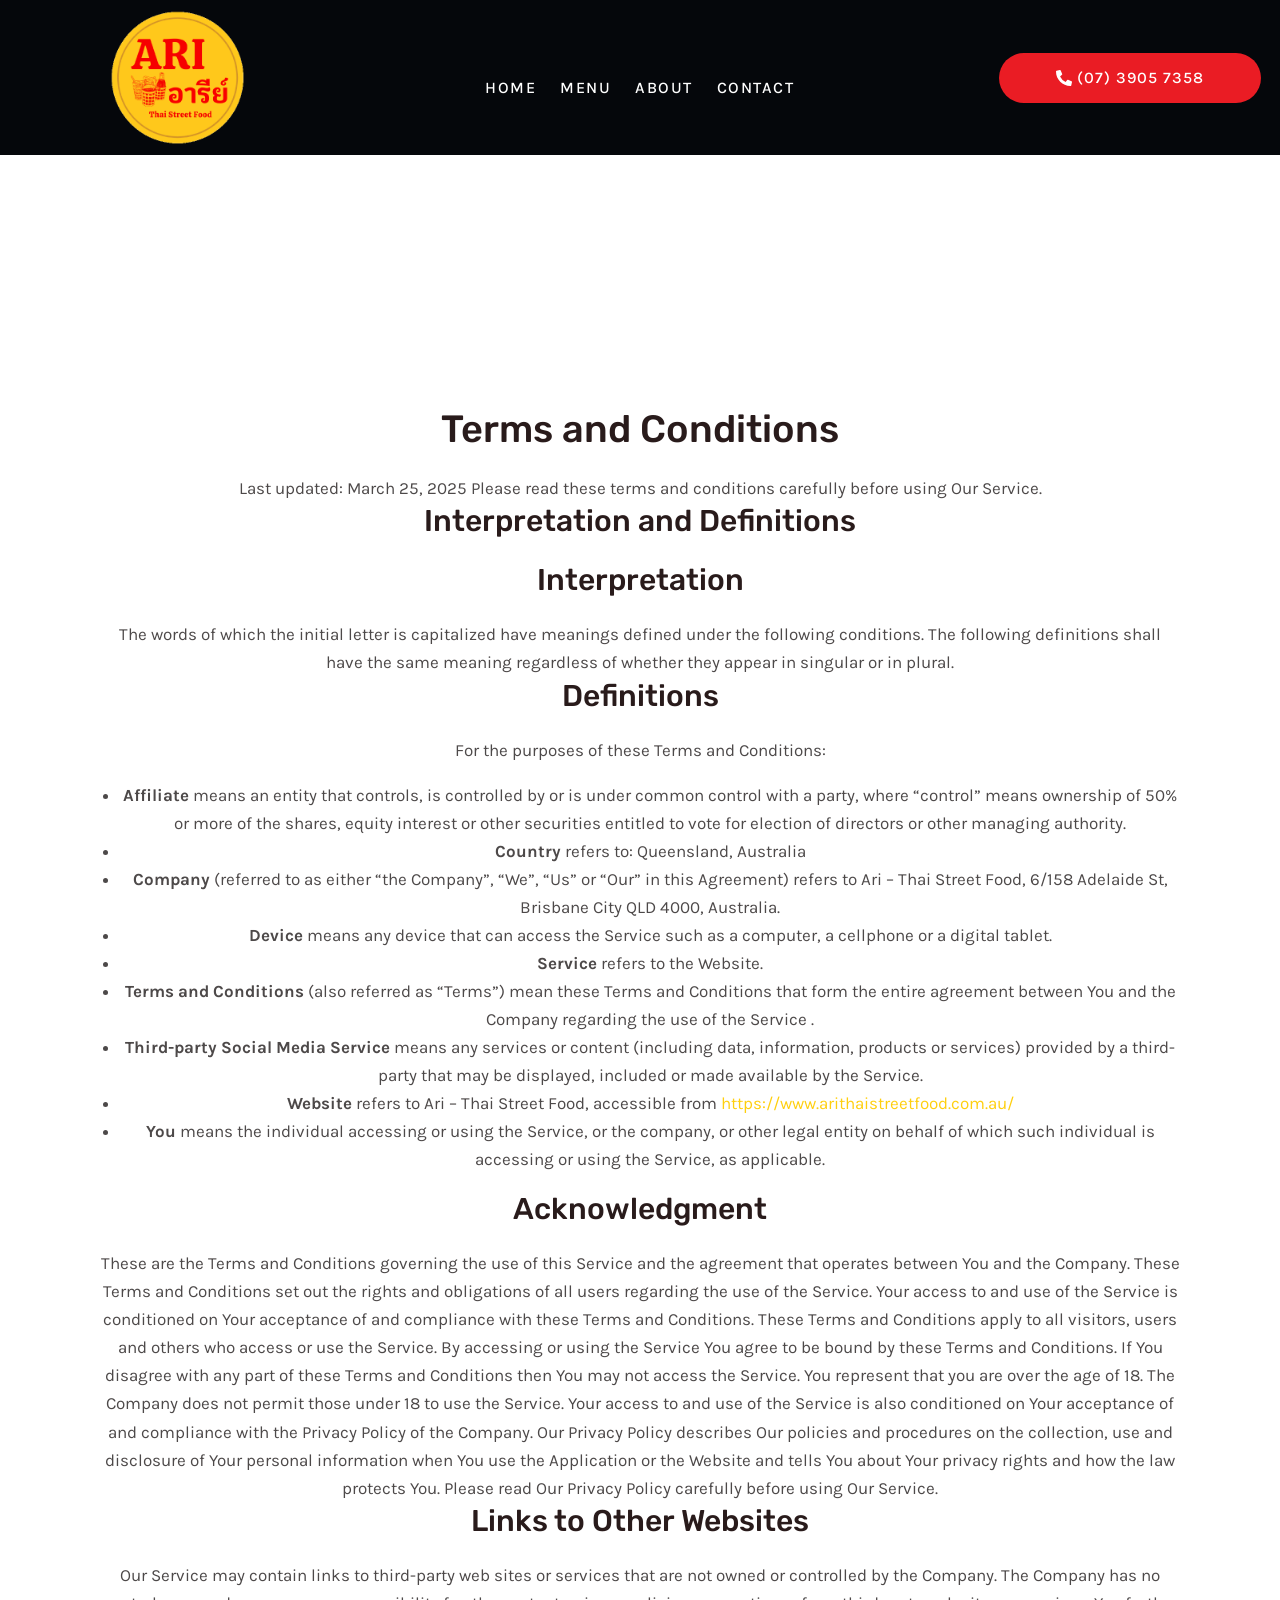
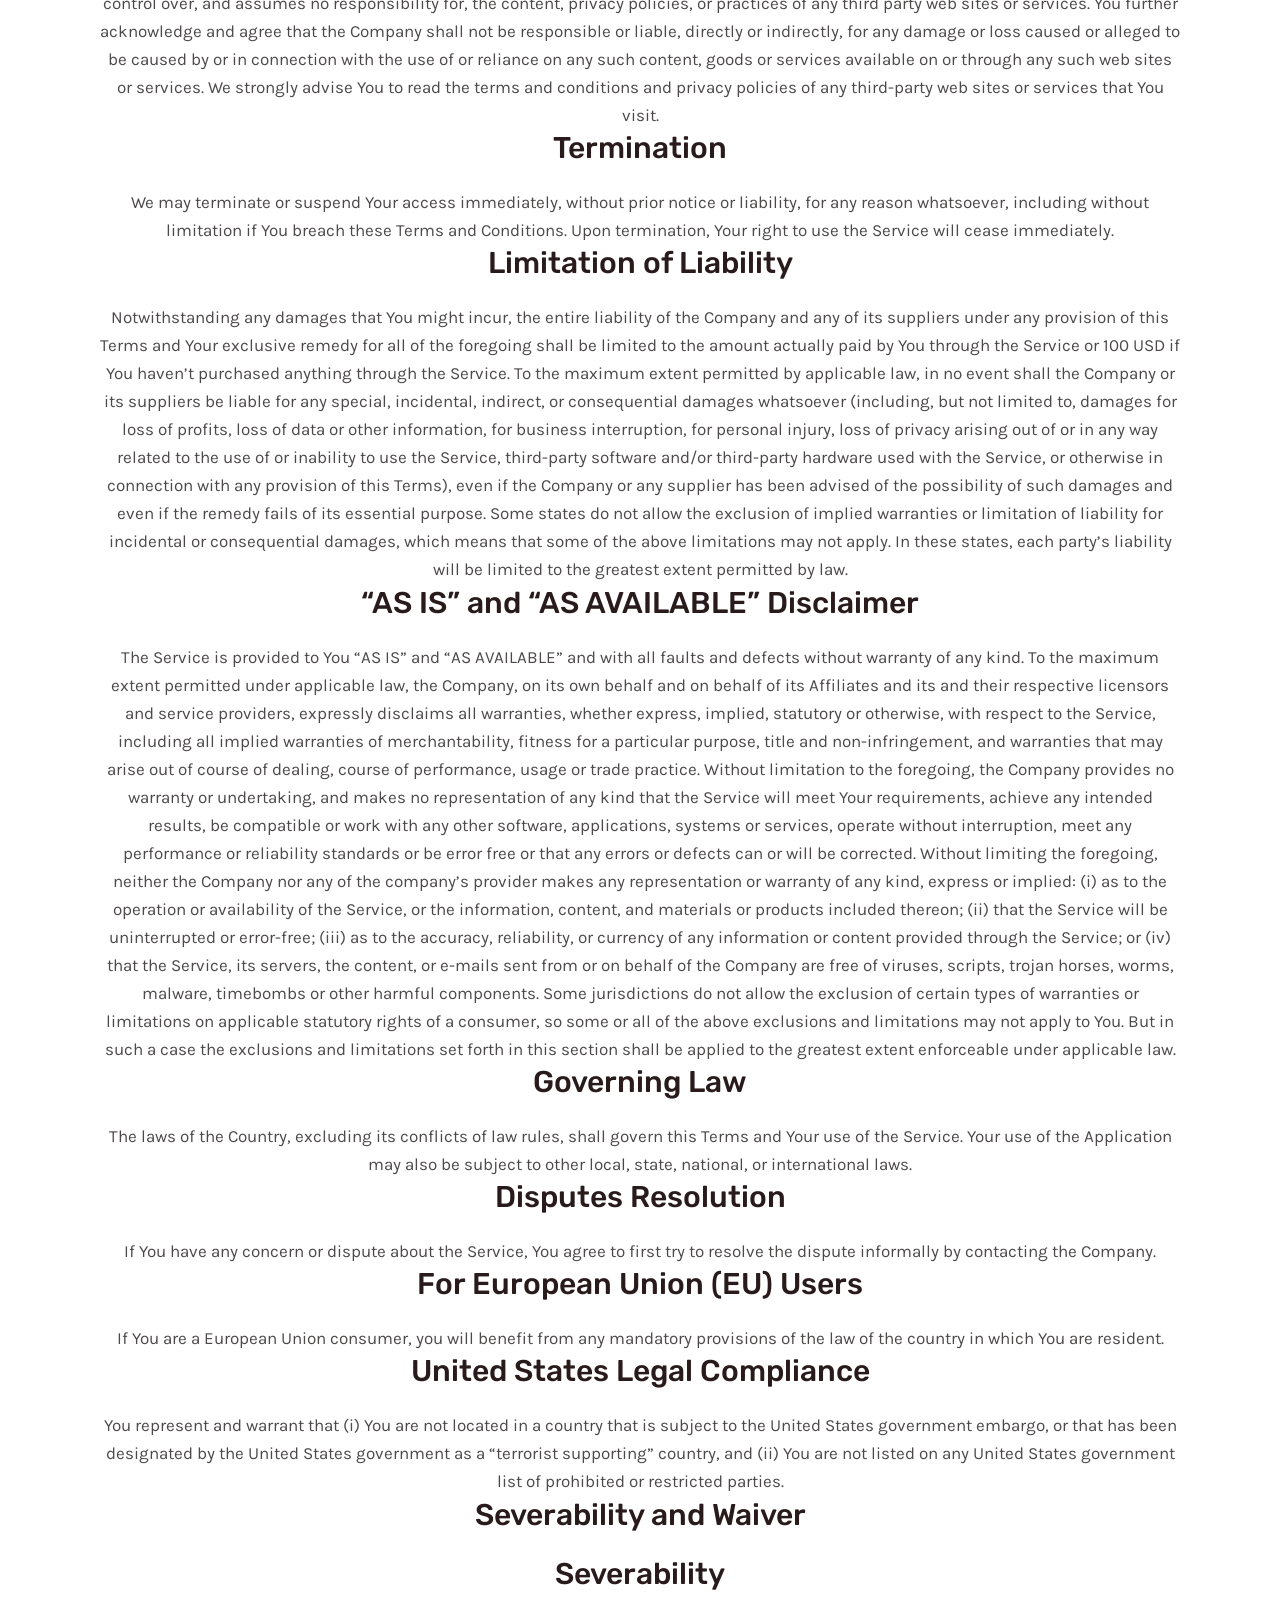
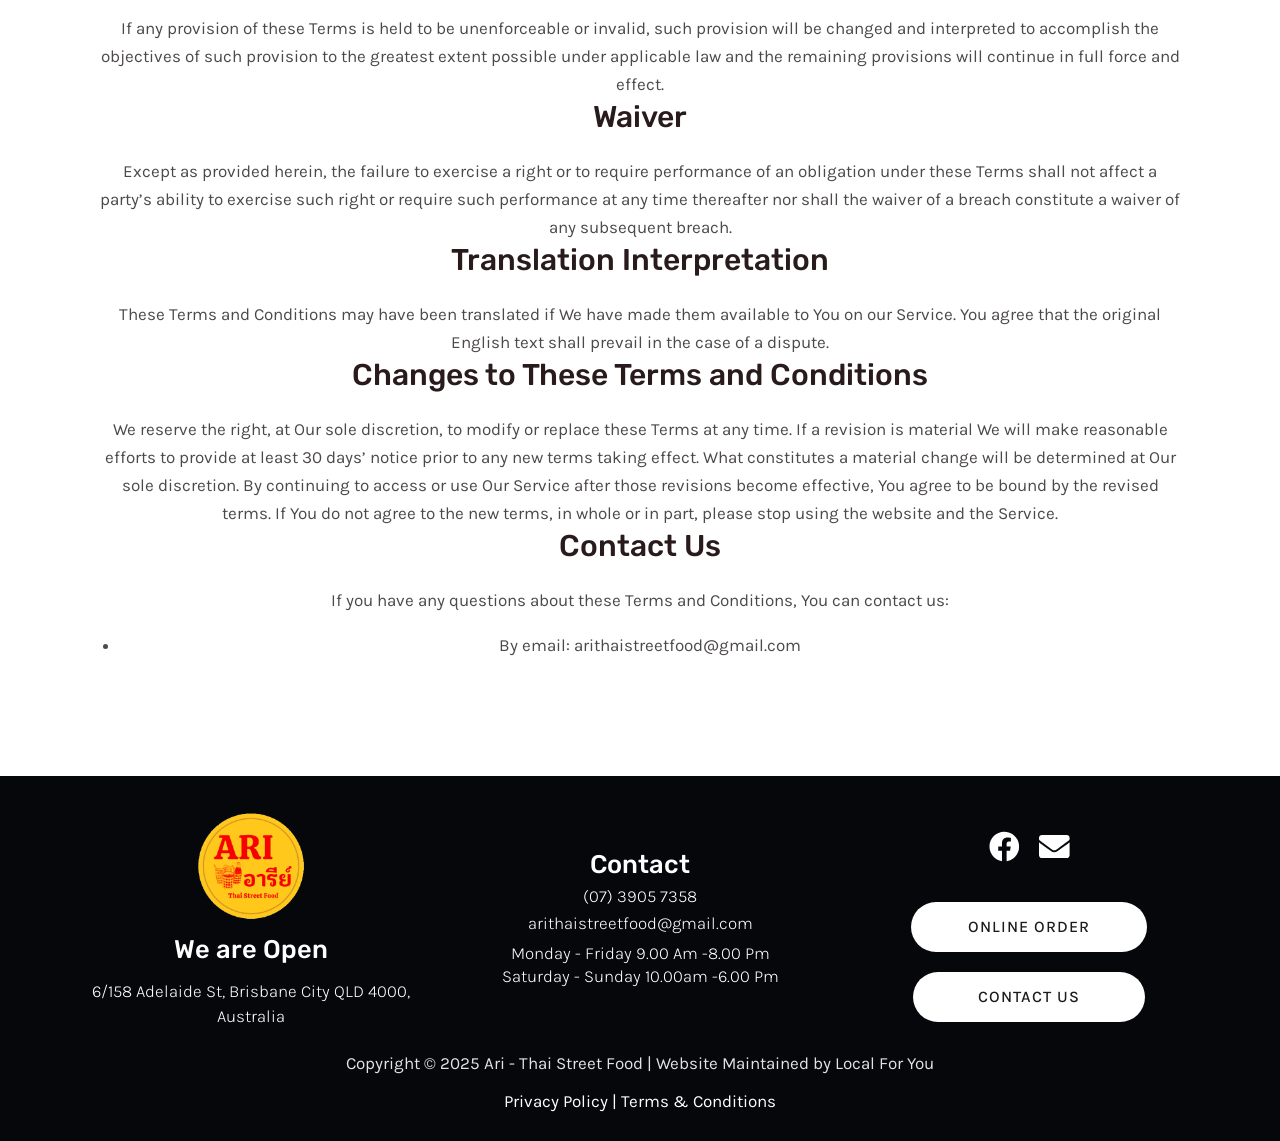
<file: terms-conditions/index.html>
<!DOCTYPE html>
<html lang="en-AU">
<head>
<meta charset="UTF-8">
<meta name="viewport" content="width=device-width, initial-scale=1">
	<link rel="profile" href="https://gmpg.org/xfn/11"> 
	<meta name='robots' content='index, follow, max-image-preview:large, max-snippet:-1, max-video-preview:-1' />

	<!-- This site is optimized with the Yoast SEO plugin v28.1 - https://yoast.com/product/yoast-seo-wordpress/ -->
	<title>Terms Conditions - Ari - Thai Street Food</title>
	<link rel="canonical" href="https://ari-thaistreetfood.com/terms-conditions/" />
	<meta property="og:locale" content="en_US" />
	<meta property="og:type" content="article" />
	<meta property="og:title" content="Terms Conditions - Ari - Thai Street Food" />
	<meta property="og:description" content="Terms and Conditions Last updated: March 25, 2025 Please read these terms and conditions carefully before using Our Service. Interpretation [&hellip;]" />
	<meta property="og:url" content="https://ari-thaistreetfood.com/terms-conditions/" />
	<meta property="og:site_name" content="Ari - Thai Street Food" />
	<meta property="article:modified_time" content="2025-03-25T04:29:02+00:00" />
	<meta name="twitter:card" content="summary_large_image" />
	<meta name="twitter:label1" content="Est. reading time" />
	<meta name="twitter:data1" content="11 minutes" />
	<script type="application/ld+json" class="yoast-schema-graph">{"@context":"https:\/\/schema.org","@graph":[{"@type":"WebPage","@id":"\/terms-conditions\/","url":"\/terms-conditions\/","name":"Terms Conditions - Ari - Thai Street Food","isPartOf":{"@id":"\/#website"},"datePublished":"2025-03-25T04:28:41+00:00","dateModified":"2025-03-25T04:29:02+00:00","breadcrumb":{"@id":"\/terms-conditions\/#breadcrumb"},"inLanguage":"en-AU","potentialAction":[{"@type":"ReadAction","target":["\/terms-conditions\/"]}]},{"@type":"BreadcrumbList","@id":"\/terms-conditions\/#breadcrumb","itemListElement":[{"@type":"ListItem","position":1,"name":"Home","item":"\/"},{"@type":"ListItem","position":2,"name":"Terms Conditions"}]},{"@type":"WebSite","@id":"\/#website","url":"\/","name":"Ari - Thai Street Food","description":"","publisher":{"@id":"\/#organization"},"potentialAction":[{"@type":"SearchAction","target":{"@type":"EntryPoint","urlTemplate":"\/?s={search_term_string}"},"query-input":{"@type":"PropertyValueSpecification","valueRequired":true,"valueName":"search_term_string"}}],"inLanguage":"en-AU"},{"@type":"Organization","@id":"\/#organization","name":"Ari - Thai Street Food","url":"\/","logo":{"@type":"ImageObject","inLanguage":"en-AU","@id":"\/#\/schema\/logo\/image\/","url":"\/wp-content\/uploads\/2025\/04\/cropped-website-logo.webp","contentUrl":"\/wp-content\/uploads\/2025\/04\/cropped-website-logo.webp","width":512,"height":512,"caption":"Ari - Thai Street Food"},"image":{"@id":"\/#\/schema\/logo\/image\/"}}]}</script>
	<!-- / Yoast SEO plugin. -->


<link rel='dns-prefetch' href='//fonts.googleapis.com' />
<link href='https://fonts.googleapis.com' rel='preconnect' />
<link href='https://fonts.gstatic.com' crossorigin='anonymous' rel='preconnect' />
<style id="wp-img-auto-sizes-contain-inline-css">
img:is([sizes=auto i],[sizes^="auto," i]){contain-intrinsic-size:3000px 1500px}
/*# sourceURL=wp-img-auto-sizes-contain-inline-css */
</style>
<link rel='stylesheet' id='astra-theme-css-css' href='/wp-content/themes/astra/assets/css/minified/main.min.css' media='all' />
<style id="astra-theme-css-inline-css">
:root{--ast-post-nav-space:0;--ast-container-default-xlg-padding:2.5em;--ast-container-default-lg-padding:2.5em;--ast-container-default-slg-padding:2em;--ast-container-default-md-padding:2.5em;--ast-container-default-sm-padding:2.5em;--ast-container-default-xs-padding:2.4em;--ast-container-default-xxs-padding:1.8em;--ast-code-block-background:#ECEFF3;--ast-comment-inputs-background:#F9FAFB;--ast-normal-container-width:1200px;--ast-narrow-container-width:750px;--ast-blog-title-font-weight:600;--ast-blog-meta-weight:600;--ast-global-color-primary:var(--ast-global-color-5);--ast-global-color-secondary:var(--ast-global-color-4);--ast-global-color-alternate-background:var(--ast-global-color-7);--ast-global-color-subtle-background:var(--ast-global-color-6);--ast-bg-style-guide:var( --ast-global-color-secondary,var(--ast-global-color-5) );--ast-shadow-style-guide:0px 0px 4px 0 #00000057;--ast-global-dark-bg-style:#fff;--ast-global-dark-lfs:#fbfbfb;--ast-widget-bg-color:#fafafa;--ast-wc-container-head-bg-color:#fbfbfb;--ast-title-layout-bg:#eeeeee;--ast-search-border-color:#e7e7e7;--ast-lifter-hover-bg:#e6e6e6;--ast-gallery-block-color:#000;--srfm-color-input-label:var(--ast-global-color-2);}html{font-size:106.25%;}a{color:var(--ast-global-color-0);}a:hover,a:focus{color:var(--ast-global-color-0);}body,button,input,select,textarea,.ast-button,.ast-custom-button{font-family:'Karla',sans-serif;font-weight:400;font-size:17px;font-size:1rem;line-height:var(--ast-body-line-height,1.65);}blockquote{color:var(--ast-global-color-3);}p,.entry-content p{margin-bottom:1.5em;}h1,h2,h3,h4,h5,h6,.entry-content :where(h1,h2,h3,h4,h5,h6),.site-title,.site-title a{font-family:'Rubik',sans-serif;font-weight:500;}.site-title{font-size:26px;font-size:1.5294117647059rem;display:none;}.site-header .site-description{font-size:15px;font-size:0.88235294117647rem;display:none;}.entry-title{font-size:20px;font-size:1.1764705882353rem;}.ast-blog-single-element.ast-taxonomy-container a{font-size:14px;font-size:0.82352941176471rem;}.ast-blog-meta-container{font-size:13px;font-size:0.76470588235294rem;}.archive .ast-article-post .ast-article-inner,.blog .ast-article-post .ast-article-inner,.archive .ast-article-post .ast-article-inner:hover,.blog .ast-article-post .ast-article-inner:hover{border-top-left-radius:6px;border-top-right-radius:6px;border-bottom-right-radius:6px;border-bottom-left-radius:6px;overflow:hidden;}h1,.entry-content :where(h1){font-size:66px;font-size:3.8823529411765rem;font-weight:500;font-family:'Rubik',sans-serif;line-height:1.1em;}h2,.entry-content :where(h2){font-size:38px;font-size:2.2352941176471rem;font-weight:500;font-family:'Rubik',sans-serif;letter-spacing:0;}h3,.entry-content :where(h3){font-size:30px;font-size:1.7647058823529rem;font-weight:500;font-family:'Rubik',sans-serif;line-height:1.3em;}h4,.entry-content :where(h4){font-size:24px;font-size:1.4117647058824rem;line-height:1.2em;font-weight:500;font-family:'Rubik',sans-serif;}h5,.entry-content :where(h5){font-size:21px;font-size:1.2352941176471rem;line-height:1.2em;font-weight:500;font-family:'Rubik',sans-serif;}h6,.entry-content :where(h6){font-size:17px;font-size:1rem;line-height:1.25em;font-weight:500;font-family:'Rubik',sans-serif;}::selection{background-color:var(--ast-global-color-1);color:#ffffff;}body,h1,h2,h3,h4,h5,h6,.entry-title a,.entry-content :where(h1,h2,h3,h4,h5,h6){color:var(--ast-global-color-3);}.tagcloud a:hover,.tagcloud a:focus,.tagcloud a.current-item{color:#000000;border-color:var(--ast-global-color-0);background-color:var(--ast-global-color-0);}input:focus,input[type="text"]:focus,input[type="email"]:focus,input[type="url"]:focus,input[type="password"]:focus,input[type="reset"]:focus,input[type="search"]:focus,textarea:focus{border-color:var(--ast-global-color-0);}input[type="radio"]:checked,input[type=reset],input[type="checkbox"]:checked,input[type="checkbox"]:hover:checked,input[type="checkbox"]:focus:checked,input[type=range]::-webkit-slider-thumb{border-color:var(--ast-global-color-0);background-color:var(--ast-global-color-0);box-shadow:none;}.site-footer a:hover + .post-count,.site-footer a:focus + .post-count{background:var(--ast-global-color-0);border-color:var(--ast-global-color-0);}.single .nav-links .nav-previous,.single .nav-links .nav-next{color:var(--ast-global-color-0);}.entry-meta,.entry-meta *{line-height:1.45;color:var(--ast-global-color-0);font-weight:600;}.entry-meta a:not(.ast-button):hover,.entry-meta a:not(.ast-button):hover *,.entry-meta a:not(.ast-button):focus,.entry-meta a:not(.ast-button):focus *,.page-links > .page-link,.page-links .page-link:hover,.post-navigation a:hover{color:var(--ast-global-color-0);}#cat option,.secondary .calendar_wrap thead a,.secondary .calendar_wrap thead a:visited{color:var(--ast-global-color-0);}.secondary .calendar_wrap #today,.ast-progress-val span{background:var(--ast-global-color-0);}.secondary a:hover + .post-count,.secondary a:focus + .post-count{background:var(--ast-global-color-0);border-color:var(--ast-global-color-0);}.calendar_wrap #today > a{color:#000000;}.page-links .page-link,.single .post-navigation a{color:var(--ast-global-color-3);}.ast-search-menu-icon .search-form button.search-submit{padding:0 4px;}.ast-search-menu-icon form.search-form{padding-right:0;}.ast-header-search .ast-search-menu-icon.ast-dropdown-active .search-form,.ast-header-search .ast-search-menu-icon.ast-dropdown-active .search-field:focus{transition:all 0.2s;}.search-form input.search-field:focus{outline:none;}.ast-mobile-header-content .ast-builder-layout-element:not(.ast-builder-menu):not(.ast-header-divider-element),.ast-mobile-popup-content .ast-builder-layout-element:not(.ast-builder-menu):not(.ast-header-divider-element){padding:15px 20px;}.ast-search-menu-icon .search-form button.search-submit:focus,.ast-theme-transparent-header .ast-header-search .ast-dropdown-active .ast-icon,.ast-theme-transparent-header .ast-inline-search .search-field:focus .ast-icon{color:var(--ast-global-color-1);}.ast-desktop .ast-header-search .slide-search .search-form{border:2px solid var(--ast-global-color-0);}.ast-header-search .slide-search .search-field{background-color:var(--ast-global-dark-bg-style);}.ast-archive-title{color:var(--ast-global-color-2);}.widget-title{font-size:24px;font-size:1.4117647058824rem;color:var(--ast-global-color-2);}.ast-search-menu-icon.slide-search a:focus-visible:focus-visible,.astra-search-icon:focus-visible,#close:focus-visible,a:focus-visible,.ast-menu-toggle:focus-visible,.site .skip-link:focus-visible,.wp-block-loginout input:focus-visible,.wp-block-search.wp-block-search__button-inside .wp-block-search__inside-wrapper,.ast-header-navigation-arrow:focus-visible,.ast-orders-table__row .ast-orders-table__cell:focus-visible,a#ast-apply-coupon:focus-visible,#ast-apply-coupon:focus-visible,#close:focus-visible,.button.search-submit:focus-visible,#search_submit:focus,.normal-search:focus-visible,.ast-header-account-wrap:focus-visible,.astra-cart-drawer-close:focus,.ast-single-variation:focus,.ast-button:focus,.ast-builder-button-wrap:has(.ast-custom-button-link:focus),.ast-builder-button-wrap .ast-custom-button-link:focus{outline-style:dotted;outline-color:inherit;outline-width:thin;}input:focus,input[type="text"]:focus,input[type="email"]:focus,input[type="url"]:focus,input[type="password"]:focus,input[type="reset"]:focus,input[type="search"]:focus,input[type="number"]:focus,textarea:focus,.wp-block-search__input:focus,[data-section="section-header-mobile-trigger"] .ast-button-wrap .ast-mobile-menu-trigger-minimal:focus,.ast-mobile-popup-drawer.active .menu-toggle-close:focus,#ast-scroll-top:focus,#coupon_code:focus,#ast-coupon-code:focus{border-style:dotted;border-color:inherit;border-width:thin;}input{outline:none;}.ast-logo-title-inline .site-logo-img{padding-right:1em;}.site-logo-img img{ transition:all 0.2s linear;}.site-logo-img .transparent-custom-logo img,.ast-theme-transparent-header .site-logo-img img{filter:url(#ast-img-color-filter-2);}body .ast-oembed-container *{position:absolute;top:0;width:100%;height:100%;left:0;}body .wp-block-embed-pocket-casts .ast-oembed-container *{position:unset;}.ast-single-post-featured-section + article {margin-top: 2em;}.site-content .ast-single-post-featured-section img {width: 100%;overflow: hidden;object-fit: cover;}.ast-separate-container .site-content .ast-single-post-featured-section + article {margin-top: -80px;z-index: 9;position: relative;border-radius: 4px;}@media (min-width: 922px) {.ast-no-sidebar .site-content .ast-article-image-container--wide {margin-left: -120px;margin-right: -120px;max-width: unset;width: unset;}.ast-left-sidebar .site-content .ast-article-image-container--wide,.ast-right-sidebar .site-content .ast-article-image-container--wide {margin-left: -10px;margin-right: -10px;}.site-content .ast-article-image-container--full {margin-left: calc( -50vw + 50%);margin-right: calc( -50vw + 50%);max-width: 100vw;width: 100vw;}.ast-left-sidebar .site-content .ast-article-image-container--full,.ast-right-sidebar .site-content .ast-article-image-container--full {margin-left: -10px;margin-right: -10px;max-width: inherit;width: auto;}}.site > .ast-single-related-posts-container {margin-top: 0;}@media (min-width: 922px) {.ast-desktop .ast-container--narrow {max-width: var(--ast-narrow-container-width);margin: 0 auto;}}.ast-page-builder-template .hentry {margin: 0;}.ast-page-builder-template .site-content > .ast-container {max-width: 100%;padding: 0;}.ast-page-builder-template .site .site-content #primary {padding: 0;margin: 0;}.ast-page-builder-template .no-results {text-align: center;margin: 4em auto;}.ast-page-builder-template .ast-pagination {padding: 2em;}.ast-page-builder-template .entry-header.ast-no-title.ast-no-thumbnail {margin-top: 0;}.ast-page-builder-template .entry-header.ast-header-without-markup {margin-top: 0;margin-bottom: 0;}.ast-page-builder-template .entry-header.ast-no-title.ast-no-meta {margin-bottom: 0;}.ast-page-builder-template.single .post-navigation {padding-bottom: 2em;}.ast-page-builder-template.single-post .site-content > .ast-container {max-width: 100%;}.ast-page-builder-template .entry-header {margin-top: 2em;margin-left: auto;margin-right: auto;}.ast-page-builder-template .ast-archive-description {margin: 2em auto 0;padding-left: 20px;padding-right: 20px;}.ast-page-builder-template .ast-row {margin-left: 0;margin-right: 0;}.single.ast-page-builder-template .entry-header + .entry-content,.single.ast-page-builder-template .ast-single-entry-banner + .site-content article .entry-content {margin-bottom: 2em;}@media(min-width: 921px) {.ast-page-builder-template.archive.ast-right-sidebar .ast-row article,.ast-page-builder-template.archive.ast-left-sidebar .ast-row article {padding-left: 0;padding-right: 0;}}input[type="text"],input[type="number"],input[type="email"],input[type="url"],input[type="password"],input[type="search"],input[type=reset],input[type=tel],input[type=date],select,textarea{font-size:16px;font-style:normal;font-weight:400;line-height:24px;width:100%;padding:12px 16px;border-radius:4px;box-shadow:0px 1px 2px 0px rgba(0,0,0,0.05);color:var(--ast-form-input-text,#475569);}input[type="text"],input[type="number"],input[type="email"],input[type="url"],input[type="password"],input[type="search"],input[type=reset],input[type=tel],input[type=date],select{height:40px;}input[type="date"]{border-width:1px;border-style:solid;border-color:var(--ast-border-color);background:var( --ast-global-color-secondary,var(--ast-global-color-5) );}input[type="text"]:focus,input[type="number"]:focus,input[type="email"]:focus,input[type="url"]:focus,input[type="password"]:focus,input[type="search"]:focus,input[type=reset]:focus,input[type="tel"]:focus,input[type="date"]:focus,select:focus,textarea:focus{border-color:#046BD2;box-shadow:none;outline:none;color:var(--ast-form-input-focus-text,#475569);}label,legend{color:var(--ast-global-color-2,#111827 );font-size:14px;font-style:normal;font-weight:500;line-height:20px;}select{padding:6px 10px;}fieldset{padding:30px;border-radius:4px;}button,.ast-button,.button,input[type="button"],input[type="reset"],input[type="submit"]{border-radius:4px;box-shadow:0px 1px 2px 0px rgba(0,0,0,0.05);}:root{--ast-comment-inputs-background:#FFF;}::placeholder{color:var(--ast-form-field-color,#9CA3AF);}::-ms-input-placeholder{color:var(--ast-form-field-color,#9CA3AF);}.wpcf7 input.wpcf7-form-control:not([type=submit]),.wpcf7 textarea.wpcf7-form-control{padding:12px 16px;}.wpcf7 select.wpcf7-form-control{padding:6px 10px;}.wpcf7 input.wpcf7-form-control:not([type=submit]):focus,.wpcf7 select.wpcf7-form-control:focus,.wpcf7 textarea.wpcf7-form-control:focus{border-style:disable;border-color:#046BD2;border-width:thin;box-shadow:none;outline:none;color:var(--ast-form-input-focus-text,#475569);}.wpcf7 .wpcf7-not-valid-tip{color:#DC2626;font-size:14px;font-weight:400;line-height:20px;margin-top:8px;}.wpcf7 input[type=file].wpcf7-form-control{font-size:16px;font-style:normal;font-weight:400;line-height:24px;width:100%;padding:12px 16px;border-radius:4px;box-shadow:0px 1px 2px 0px rgba(0,0,0,0.05);color:var(--ast-form-input-text,#475569);}@media (max-width:921.99px){#ast-desktop-header{display:none;}}@media (min-width:922px){#ast-mobile-header{display:none;}}.wp-block-buttons.aligncenter{justify-content:center;}@media (max-width:921px){.ast-theme-transparent-header #primary,.ast-theme-transparent-header #secondary{padding:0;}}@media (max-width:921px){.ast-plain-container.ast-no-sidebar #primary{padding:0;}}.ast-plain-container.ast-no-sidebar #primary{margin-top:0;margin-bottom:0;}.wp-block-button.is-style-outline .wp-block-button__link{border-color:var(--ast-global-color-0);border-top-width:2px;border-right-width:2px;border-bottom-width:2px;border-left-width:2px;}div.wp-block-button.is-style-outline > .wp-block-button__link:not(.has-text-color),div.wp-block-button.wp-block-button__link.is-style-outline:not(.has-text-color){color:var(--ast-global-color-0);}.wp-block-button.is-style-outline .wp-block-button__link:hover,.wp-block-buttons .wp-block-button.is-style-outline .wp-block-button__link:focus,.wp-block-buttons .wp-block-button.is-style-outline > .wp-block-button__link:not(.has-text-color):hover,.wp-block-buttons .wp-block-button.wp-block-button__link.is-style-outline:not(.has-text-color):hover{color:var(--ast-global-color-8);background-color:var(--ast-global-color-0);border-color:var(--ast-global-color-0);}.post-page-numbers.current .page-link,.ast-pagination .page-numbers.current{color:#ffffff;border-color:var(--ast-global-color-1);background-color:var(--ast-global-color-1);}.wp-block-button.is-style-outline .wp-block-button__link{border-top-width:2px;border-right-width:2px;border-bottom-width:2px;border-left-width:2px;}.wp-block-buttons .wp-block-button.is-style-outline .wp-block-button__link.wp-element-button,.ast-outline-button,.wp-block-uagb-buttons-child .uagb-buttons-repeater.ast-outline-button{border-color:var(--ast-global-color-0);border-top-width:2px;border-right-width:2px;border-bottom-width:2px;border-left-width:2px;font-family:inherit;font-weight:500;font-size:16px;font-size:0.94117647058824rem;line-height:1em;padding-top:13px;padding-right:30px;padding-bottom:13px;padding-left:30px;}.wp-block-buttons .wp-block-button.is-style-outline > .wp-block-button__link:not(.has-text-color),.wp-block-buttons .wp-block-button.wp-block-button__link.is-style-outline:not(.has-text-color),.ast-outline-button{color:var(--ast-global-color-0);}.wp-block-button.is-style-outline .wp-block-button__link:hover,.wp-block-buttons .wp-block-button.is-style-outline .wp-block-button__link:focus,.wp-block-buttons .wp-block-button.is-style-outline > .wp-block-button__link:not(.has-text-color):hover,.wp-block-buttons .wp-block-button.wp-block-button__link.is-style-outline:not(.has-text-color):hover,.ast-outline-button:hover,.ast-outline-button:focus,.wp-block-uagb-buttons-child .uagb-buttons-repeater.ast-outline-button:hover,.wp-block-uagb-buttons-child .uagb-buttons-repeater.ast-outline-button:focus{color:var(--ast-global-color-8);background-color:var(--ast-global-color-0);border-color:var(--ast-global-color-0);}.wp-block-button .wp-block-button__link.wp-element-button.is-style-outline:not(.has-background),.wp-block-button.is-style-outline>.wp-block-button__link.wp-element-button:not(.has-background),.ast-outline-button{background-color:transparent;}.uagb-buttons-repeater.ast-outline-button{border-radius:9999px;}@media (max-width:921px){.wp-block-buttons .wp-block-button.is-style-outline .wp-block-button__link.wp-element-button,.ast-outline-button,.wp-block-uagb-buttons-child .uagb-buttons-repeater.ast-outline-button{padding-top:12px;padding-right:28px;padding-bottom:12px;padding-left:28px;}}@media (max-width:544px){.wp-block-buttons .wp-block-button.is-style-outline .wp-block-button__link.wp-element-button,.ast-outline-button,.wp-block-uagb-buttons-child .uagb-buttons-repeater.ast-outline-button{padding-top:10px;padding-right:24px;padding-bottom:10px;padding-left:24px;}}.entry-content[data-ast-blocks-layout] > figure{margin-bottom:1em;}h1.widget-title{font-weight:500;}h2.widget-title{font-weight:500;}h3.widget-title{font-weight:500;}#page{display:flex;flex-direction:column;min-height:100vh;}.ast-404-layout-1 h1.page-title{color:var(--ast-global-color-2);}.single .post-navigation a{line-height:1em;height:inherit;}.error-404 .page-sub-title{font-size:1.5rem;font-weight:inherit;}.search .site-content .content-area .search-form{margin-bottom:0;}#page .site-content{flex-grow:1;}.widget{margin-bottom:1.25em;}#secondary li{line-height:1.5em;}#secondary .wp-block-group h2{margin-bottom:0.7em;}#secondary h2{font-size:1.7rem;}.ast-separate-container .ast-article-post,.ast-separate-container .ast-article-single,.ast-separate-container .comment-respond{padding:3em;}.ast-separate-container .ast-article-single .ast-article-single{padding:0;}.ast-article-single .wp-block-post-template-is-layout-grid{padding-left:0;}.ast-separate-container .comments-title,.ast-narrow-container .comments-title{padding:1.5em 2em;}.ast-page-builder-template .comment-form-textarea,.ast-comment-formwrap .ast-grid-common-col{padding:0;}.ast-comment-formwrap{padding:0;display:inline-flex;column-gap:20px;width:100%;margin-left:0;margin-right:0;}.comments-area textarea#comment:focus,.comments-area textarea#comment:active,.comments-area .ast-comment-formwrap input[type="text"]:focus,.comments-area .ast-comment-formwrap input[type="text"]:active {box-shadow:none;outline:none;}.archive.ast-page-builder-template .entry-header{margin-top:2em;}.ast-page-builder-template .ast-comment-formwrap{width:100%;}.entry-title{margin-bottom:0.6em;}.ast-archive-description p{font-size:inherit;font-weight:inherit;line-height:inherit;}.ast-separate-container .ast-comment-list li.depth-1,.hentry{margin-bottom:1.5em;}.site-content section.ast-archive-description{margin-bottom:2em;}@media (min-width:921px){.ast-left-sidebar.ast-page-builder-template #secondary,.archive.ast-right-sidebar.ast-page-builder-template .site-main{padding-left:20px;padding-right:20px;}}@media (max-width:544px){.ast-comment-formwrap.ast-row{column-gap:10px;display:inline-block;}#ast-commentform .ast-grid-common-col{position:relative;width:100%;}}@media (min-width:1201px){.ast-separate-container .ast-article-post,.ast-separate-container .ast-article-single,.ast-separate-container .ast-author-box,.ast-separate-container .ast-404-layout-1,.ast-separate-container .no-results{padding:3em;}}@media (max-width:921px){.ast-left-sidebar #content > .ast-container{display:flex;flex-direction:column-reverse;width:100%;}}@media (min-width:922px){.ast-separate-container.ast-right-sidebar #primary,.ast-separate-container.ast-left-sidebar #primary{border:0;}.search-no-results.ast-separate-container #primary{margin-bottom:4em;}}.elementor-widget-button .elementor-button{border-style:solid;text-decoration:none;border-top-width:2px;border-right-width:2px;border-left-width:2px;border-bottom-width:2px;}.elementor-button.elementor-size-sm,.elementor-button.elementor-size-xs,.elementor-button.elementor-size-md,.elementor-button.elementor-size-lg,.elementor-button.elementor-size-xl,.elementor-button{border-top-left-radius:50px;border-top-right-radius:50px;border-bottom-right-radius:50px;border-bottom-left-radius:50px;padding-top:13px;padding-right:30px;padding-bottom:13px;padding-left:30px;}@media (max-width:921px){.elementor-widget-button .elementor-button.elementor-size-sm,.elementor-widget-button .elementor-button.elementor-size-xs,.elementor-widget-button .elementor-button.elementor-size-md,.elementor-widget-button .elementor-button.elementor-size-lg,.elementor-widget-button .elementor-button.elementor-size-xl,.elementor-widget-button .elementor-button{padding-top:14px;padding-right:28px;padding-bottom:14px;padding-left:28px;}}@media (max-width:544px){.elementor-widget-button .elementor-button.elementor-size-sm,.elementor-widget-button .elementor-button.elementor-size-xs,.elementor-widget-button .elementor-button.elementor-size-md,.elementor-widget-button .elementor-button.elementor-size-lg,.elementor-widget-button .elementor-button.elementor-size-xl,.elementor-widget-button .elementor-button{padding-top:12px;padding-right:24px;padding-bottom:12px;padding-left:24px;}}.wp-block-button .wp-block-button__link ,.elementor-widget-button .elementor-button,.elementor-widget-button .elementor-button:visited{color:var(--ast-global-color-8);}.elementor-widget-button .elementor-button{border-color:var(--ast-global-color-0);background-color:var(--ast-global-color-0);}.elementor-widget-button .elementor-button:hover,.elementor-widget-button .elementor-button:focus{color:var(--ast-global-color-8);background-color:var(--ast-global-color-0);border-color:var(--ast-global-color-0);}.elementor-widget-button .elementor-button{font-family:'Karla',sans-serif;font-weight:500;font-size:16px;font-size:0.94117647058824rem;text-transform:uppercase;letter-spacing:1px;}body .elementor-button.elementor-size-sm,body .elementor-button.elementor-size-xs,body .elementor-button.elementor-size-md,body .elementor-button.elementor-size-lg,body .elementor-button.elementor-size-xl,body .elementor-button{font-size:16px;font-size:0.94117647058824rem;}.wp-block-button .wp-block-button__link:hover,.wp-block-button .wp-block-button__link:focus{color:var(--ast-global-color-8);background-color:var(--ast-global-color-0);border-color:var(--ast-global-color-0);}.elementor-widget-heading h1.elementor-heading-title{line-height:1.1em;}.elementor-widget-heading h3.elementor-heading-title{line-height:1.3em;}.elementor-widget-heading h4.elementor-heading-title{line-height:1.2em;}.elementor-widget-heading h5.elementor-heading-title{line-height:1.2em;}.elementor-widget-heading h6.elementor-heading-title{line-height:1.25em;}.wp-block-button .wp-block-button__link,.wp-block-search .wp-block-search__button,body .wp-block-file .wp-block-file__button{border-style:solid;border-top-width:2px;border-right-width:2px;border-left-width:2px;border-bottom-width:2px;border-color:var(--ast-global-color-0);background-color:var(--ast-global-color-0);color:var(--ast-global-color-8);font-family:'Karla',sans-serif;font-weight:500;text-transform:uppercase;letter-spacing:1px;font-size:16px;font-size:0.94117647058824rem;border-top-left-radius:50px;border-top-right-radius:50px;border-bottom-right-radius:50px;border-bottom-left-radius:50px;padding-top:13px;padding-right:30px;padding-bottom:13px;padding-left:30px;}@media (max-width:921px){.wp-block-button .wp-block-button__link,.wp-block-search .wp-block-search__button,body .wp-block-file .wp-block-file__button{padding-top:14px;padding-right:28px;padding-bottom:14px;padding-left:28px;}}@media (max-width:544px){.wp-block-button .wp-block-button__link,.wp-block-search .wp-block-search__button,body .wp-block-file .wp-block-file__button{padding-top:12px;padding-right:24px;padding-bottom:12px;padding-left:24px;}}.menu-toggle,button,.ast-button,.ast-custom-button,.button,input#submit,input[type="button"],input[type="submit"],input[type="reset"],#comments .submit,.search .search-submit,form[CLASS*="wp-block-search__"].wp-block-search .wp-block-search__inside-wrapper .wp-block-search__button,body .wp-block-file .wp-block-file__button,.search .search-submit{border-style:solid;border-top-width:2px;border-right-width:2px;border-left-width:2px;border-bottom-width:2px;color:var(--ast-global-color-8);border-color:var(--ast-global-color-0);background-color:var(--ast-global-color-0);padding-top:13px;padding-right:30px;padding-bottom:13px;padding-left:30px;font-family:'Karla',sans-serif;font-weight:500;font-size:16px;font-size:0.94117647058824rem;text-transform:uppercase;letter-spacing:1px;border-top-left-radius:50px;border-top-right-radius:50px;border-bottom-right-radius:50px;border-bottom-left-radius:50px;}button:focus,.menu-toggle:hover,button:hover,.ast-button:hover,.ast-custom-button:hover .button:hover,.ast-custom-button:hover ,input[type=reset]:hover,input[type=reset]:focus,input#submit:hover,input#submit:focus,input[type="button"]:hover,input[type="button"]:focus,input[type="submit"]:hover,input[type="submit"]:focus,form[CLASS*="wp-block-search__"].wp-block-search .wp-block-search__inside-wrapper .wp-block-search__button:hover,form[CLASS*="wp-block-search__"].wp-block-search .wp-block-search__inside-wrapper .wp-block-search__button:focus,body .wp-block-file .wp-block-file__button:hover,body .wp-block-file .wp-block-file__button:focus{color:var(--ast-global-color-8);background-color:var(--ast-global-color-0);border-color:var(--ast-global-color-0);}form[CLASS*="wp-block-search__"].wp-block-search .wp-block-search__inside-wrapper .wp-block-search__button.has-icon{padding-top:calc(13px - 3px);padding-right:calc(30px - 3px);padding-bottom:calc(13px - 3px);padding-left:calc(30px - 3px);}@media (max-width:921px){.menu-toggle,button,.ast-button,.ast-custom-button,.button,input#submit,input[type="button"],input[type="submit"],input[type="reset"],#comments .submit,.search .search-submit,form[CLASS*="wp-block-search__"].wp-block-search .wp-block-search__inside-wrapper .wp-block-search__button,body .wp-block-file .wp-block-file__button,.search .search-submit{padding-top:14px;padding-right:28px;padding-bottom:14px;padding-left:28px;}}@media (max-width:544px){.menu-toggle,button,.ast-button,.ast-custom-button,.button,input#submit,input[type="button"],input[type="submit"],input[type="reset"],#comments .submit,.search .search-submit,form[CLASS*="wp-block-search__"].wp-block-search .wp-block-search__inside-wrapper .wp-block-search__button,body .wp-block-file .wp-block-file__button,.search .search-submit{padding-top:12px;padding-right:24px;padding-bottom:12px;padding-left:24px;}}@media (max-width:921px){.ast-mobile-header-stack .main-header-bar .ast-search-menu-icon{display:inline-block;}.ast-header-break-point.ast-header-custom-item-outside .ast-mobile-header-stack .main-header-bar .ast-search-icon{margin:0;}.ast-comment-avatar-wrap img{max-width:2.5em;}.ast-comment-meta{padding:0 1.8888em 1.3333em;}}@media (min-width:544px){.ast-container{max-width:100%;}}@media (max-width:544px){.ast-separate-container .ast-article-post,.ast-separate-container .ast-article-single,.ast-separate-container .comments-title,.ast-separate-container .ast-archive-description{padding:1.5em 1em;}.ast-separate-container #content .ast-container{padding-left:0.54em;padding-right:0.54em;}.ast-separate-container .ast-comment-list .bypostauthor{padding:.5em;}.ast-search-menu-icon.ast-dropdown-active .search-field{width:170px;}} #ast-mobile-header .ast-site-header-cart-li a{pointer-events:none;}.ast-separate-container{background-color:var(--ast-global-color-4);background-image:none;}@media (max-width:921px){.widget-title{font-size:24px;font-size:1.4117647058824rem;}body,button,input,select,textarea,.ast-button,.ast-custom-button{font-size:17px;font-size:1rem;}#secondary,#secondary button,#secondary input,#secondary select,#secondary textarea{font-size:17px;font-size:1rem;}.site-title{display:none;}.site-header .site-description{display:none;}h1,.entry-content :where(h1){font-size:55px;font-size:3.2352941176471rem;}h2,.entry-content :where(h2){font-size:32px;font-size:1.8823529411765rem;}h3,.entry-content :where(h3){font-size:26px;font-size:1.5294117647059rem;}h4,.entry-content :where(h4){font-size:20px;font-size:1.1764705882353rem;}h5,.entry-content :where(h5){font-size:17px;font-size:1rem;}h6,.entry-content :where(h6){font-size:15px;font-size:0.88235294117647rem;}}@media (max-width:544px){.widget-title{font-size:24px;font-size:1.4117647058824rem;}body,button,input,select,textarea,.ast-button,.ast-custom-button{font-size:17px;font-size:1rem;}#secondary,#secondary button,#secondary input,#secondary select,#secondary textarea{font-size:17px;font-size:1rem;}.site-title{display:none;}.site-header .site-description{display:none;}h1,.entry-content :where(h1){font-size:40px;font-size:2.3529411764706rem;}h2,.entry-content :where(h2){font-size:28px;font-size:1.6470588235294rem;}h3,.entry-content :where(h3){font-size:22px;font-size:1.2941176470588rem;}h4,.entry-content :where(h4){font-size:18px;font-size:1.0588235294118rem;}h5,.entry-content :where(h5){font-size:15px;font-size:0.88235294117647rem;}h6,.entry-content :where(h6){font-size:14px;font-size:0.82352941176471rem;}header .custom-logo-link img,.ast-header-break-point .site-branding img,.ast-header-break-point .custom-logo-link img{max-width:120px;width:120px;}.astra-logo-svg{width:120px;}.ast-header-break-point .site-logo-img .custom-mobile-logo-link img{max-width:120px;}}@media (max-width:544px){html{font-size:106.25%;}}@media (min-width:922px){.ast-container{max-width:1240px;}}@media (min-width:922px){.site-content .ast-container{display:flex;}}@media (max-width:921px){.site-content .ast-container{flex-direction:column;}}.entry-content :where(h1,h2,h3,h4,h5,h6){clear:none;}@media (min-width:922px){.main-header-menu .sub-menu .menu-item.ast-left-align-sub-menu:hover > .sub-menu,.main-header-menu .sub-menu .menu-item.ast-left-align-sub-menu.focus > .sub-menu{margin-left:-0px;}}.entry-content li > p{margin-bottom:0;}.site .comments-area{padding-bottom:2em;margin-top:2em;}.wp-block-file {display: flex;align-items: center;flex-wrap: wrap;justify-content: space-between;}.wp-block-pullquote {border: none;}.wp-block-pullquote blockquote::before {content: "\201D";font-family: "Helvetica",sans-serif;display: flex;transform: rotate( 180deg );font-size: 6rem;font-style: normal;line-height: 1;font-weight: bold;align-items: center;justify-content: center;}.has-text-align-right > blockquote::before {justify-content: flex-start;}.has-text-align-left > blockquote::before {justify-content: flex-end;}figure.wp-block-pullquote.is-style-solid-color blockquote {max-width: 100%;text-align: inherit;}:root {--wp--custom--ast-default-block-top-padding: 3em;--wp--custom--ast-default-block-right-padding: 3em;--wp--custom--ast-default-block-bottom-padding: 3em;--wp--custom--ast-default-block-left-padding: 3em;--wp--custom--ast-container-width: 1200px;--wp--custom--ast-content-width-size: 1200px;--wp--custom--ast-wide-width-size: calc(1200px + var(--wp--custom--ast-default-block-left-padding) + var(--wp--custom--ast-default-block-right-padding));}.ast-narrow-container {--wp--custom--ast-content-width-size: 750px;--wp--custom--ast-wide-width-size: 750px;}@media(max-width: 921px) {:root {--wp--custom--ast-default-block-top-padding: 3em;--wp--custom--ast-default-block-right-padding: 2em;--wp--custom--ast-default-block-bottom-padding: 3em;--wp--custom--ast-default-block-left-padding: 2em;}}@media(max-width: 544px) {:root {--wp--custom--ast-default-block-top-padding: 3em;--wp--custom--ast-default-block-right-padding: 1.5em;--wp--custom--ast-default-block-bottom-padding: 3em;--wp--custom--ast-default-block-left-padding: 1.5em;}}.entry-content > .wp-block-group,.entry-content > .wp-block-cover,.entry-content > .wp-block-columns {padding-top: var(--wp--custom--ast-default-block-top-padding);padding-right: var(--wp--custom--ast-default-block-right-padding);padding-bottom: var(--wp--custom--ast-default-block-bottom-padding);padding-left: var(--wp--custom--ast-default-block-left-padding);}.ast-plain-container.ast-no-sidebar .entry-content > .alignfull,.ast-page-builder-template .ast-no-sidebar .entry-content > .alignfull {margin-left: calc( -50vw + 50%);margin-right: calc( -50vw + 50%);max-width: 100vw;width: 100vw;}.ast-plain-container.ast-no-sidebar .entry-content .alignfull .alignfull,.ast-page-builder-template.ast-no-sidebar .entry-content .alignfull .alignfull,.ast-plain-container.ast-no-sidebar .entry-content .alignfull .alignwide,.ast-page-builder-template.ast-no-sidebar .entry-content .alignfull .alignwide,.ast-plain-container.ast-no-sidebar .entry-content .alignwide .alignfull,.ast-page-builder-template.ast-no-sidebar .entry-content .alignwide .alignfull,.ast-plain-container.ast-no-sidebar .entry-content .alignwide .alignwide,.ast-page-builder-template.ast-no-sidebar .entry-content .alignwide .alignwide,.ast-plain-container.ast-no-sidebar .entry-content .wp-block-column .alignfull,.ast-page-builder-template.ast-no-sidebar .entry-content .wp-block-column .alignfull,.ast-plain-container.ast-no-sidebar .entry-content .wp-block-column .alignwide,.ast-page-builder-template.ast-no-sidebar .entry-content .wp-block-column .alignwide {margin-left: auto;margin-right: auto;width: 100%;}[data-ast-blocks-layout] .wp-block-separator:not(.is-style-dots) {height: 0;}[data-ast-blocks-layout] .wp-block-separator {margin: 20px auto;}[data-ast-blocks-layout] .wp-block-separator:not(.is-style-wide):not(.is-style-dots) {max-width: 100px;}[data-ast-blocks-layout] .wp-block-separator.has-background {padding: 0;}.entry-content[data-ast-blocks-layout] > * {max-width: var(--wp--custom--ast-content-width-size);margin-left: auto;margin-right: auto;}.entry-content[data-ast-blocks-layout] > .alignwide {max-width: var(--wp--custom--ast-wide-width-size);}.entry-content[data-ast-blocks-layout] .alignfull {max-width: none;}.entry-content .wp-block-columns {margin-bottom: 0;}blockquote {margin: 1.5em;border-color: rgba(0,0,0,0.05);}.wp-block-quote:not(.has-text-align-right):not(.has-text-align-center) {border-left: 5px solid rgba(0,0,0,0.05);}.has-text-align-right > blockquote,blockquote.has-text-align-right {border-right: 5px solid rgba(0,0,0,0.05);}.has-text-align-left > blockquote,blockquote.has-text-align-left {border-left: 5px solid rgba(0,0,0,0.05);}.wp-block-site-tagline,.wp-block-latest-posts .read-more {margin-top: 15px;}.wp-block-loginout p label {display: block;}.wp-block-loginout p:not(.login-remember):not(.login-submit) input {width: 100%;}.wp-block-loginout input:focus {border-color: transparent;}.wp-block-loginout input:focus {outline: thin dotted;}.entry-content .wp-block-media-text .wp-block-media-text__content {padding: 0 0 0 8%;}.entry-content .wp-block-media-text.has-media-on-the-right .wp-block-media-text__content {padding: 0 8% 0 0;}.entry-content .wp-block-media-text.has-background .wp-block-media-text__content {padding: 8%;}.entry-content .wp-block-cover:not([class*="background-color"]):not(.has-text-color.has-link-color) .wp-block-cover__inner-container,.entry-content .wp-block-cover:not([class*="background-color"]) .wp-block-cover-image-text,.entry-content .wp-block-cover:not([class*="background-color"]) .wp-block-cover-text,.entry-content .wp-block-cover-image:not([class*="background-color"]) .wp-block-cover__inner-container,.entry-content .wp-block-cover-image:not([class*="background-color"]) .wp-block-cover-image-text,.entry-content .wp-block-cover-image:not([class*="background-color"]) .wp-block-cover-text {color: var(--ast-global-color-primary,var(--ast-global-color-5));}.wp-block-loginout .login-remember input {width: 1.1rem;height: 1.1rem;margin: 0 5px 4px 0;vertical-align: middle;}.wp-block-latest-posts > li > *:first-child,.wp-block-latest-posts:not(.is-grid) > li:first-child {margin-top: 0;}.entry-content > .wp-block-buttons,.entry-content > .wp-block-uagb-buttons {margin-bottom: 1.5em;}.wp-block-search__inside-wrapper .wp-block-search__input {padding: 0 10px;color: var(--ast-global-color-3);background: var(--ast-global-color-primary,var(--ast-global-color-5));border-color: var(--ast-border-color);}.wp-block-latest-posts .read-more {margin-bottom: 1.5em;}.wp-block-search__no-button .wp-block-search__inside-wrapper .wp-block-search__input {padding-top: 5px;padding-bottom: 5px;}.wp-block-latest-posts .wp-block-latest-posts__post-date,.wp-block-latest-posts .wp-block-latest-posts__post-author {font-size: 1rem;}.wp-block-latest-posts > li > *,.wp-block-latest-posts:not(.is-grid) > li {margin-top: 12px;margin-bottom: 12px;}.ast-page-builder-template .entry-content[data-ast-blocks-layout] > .alignwide:where(:not(.uagb-is-root-container):not(.spectra-is-root-container)) > * {max-width: var(--wp--custom--ast-wide-width-size);}.ast-page-builder-template .entry-content[data-ast-blocks-layout] > .inherit-container-width > *,.ast-page-builder-template .entry-content[data-ast-blocks-layout] > *:not(.wp-block-group):where(:not(.uagb-is-root-container):not(.spectra-is-root-container)) > *,.entry-content[data-ast-blocks-layout] > .wp-block-cover .wp-block-cover__inner-container {max-width: none ;margin-left: auto;margin-right: auto;}.ast-page-builder-template .entry-content[data-ast-blocks-layout] > *,.ast-page-builder-template .entry-content[data-ast-blocks-layout] > .alignfull:where(:not(.wp-block-group):not(.uagb-is-root-container):not(.spectra-is-root-container)) > * {max-width: none;}.entry-content[data-ast-blocks-layout] .wp-block-cover:not(.alignleft):not(.alignright) {width: auto;}@media(max-width: 1200px) {.ast-separate-container .entry-content > .alignfull,.ast-separate-container .entry-content[data-ast-blocks-layout] > .alignwide,.ast-plain-container .entry-content[data-ast-blocks-layout] > .alignwide,.ast-plain-container .entry-content .alignfull {margin-left: calc(-1 * min(var(--ast-container-default-xlg-padding),20px)) ;margin-right: calc(-1 * min(var(--ast-container-default-xlg-padding),20px));}}@media(min-width: 1201px) {.ast-separate-container .entry-content > .alignfull {margin-left: calc(-1 * var(--ast-container-default-xlg-padding) );margin-right: calc(-1 * var(--ast-container-default-xlg-padding) );}.ast-separate-container .entry-content[data-ast-blocks-layout] > .alignwide,.ast-plain-container .entry-content[data-ast-blocks-layout] > .alignwide {margin-left: auto;margin-right: auto;}}@media(min-width: 921px) {.ast-separate-container .entry-content .wp-block-group.alignwide:not(.inherit-container-width) > :where(:not(.alignleft):not(.alignright)),.ast-plain-container .entry-content .wp-block-group.alignwide:not(.inherit-container-width) > :where(:not(.alignleft):not(.alignright)) {max-width: calc( var(--wp--custom--ast-content-width-size) + 80px );}.ast-plain-container.ast-right-sidebar .entry-content[data-ast-blocks-layout] .alignfull,.ast-plain-container.ast-left-sidebar .entry-content[data-ast-blocks-layout] .alignfull {margin-left: -60px;margin-right: -60px;}}@media(min-width: 544px) {.entry-content > .alignleft {margin-right: 20px;}.entry-content > .alignright {margin-left: 20px;}}@media (max-width:544px){.wp-block-columns .wp-block-column:not(:last-child){margin-bottom:20px;}.wp-block-latest-posts{margin:0;}}@media( max-width: 600px ) {.entry-content .wp-block-media-text .wp-block-media-text__content,.entry-content .wp-block-media-text.has-media-on-the-right .wp-block-media-text__content {padding: 8% 0 0;}.entry-content .wp-block-media-text.has-background .wp-block-media-text__content {padding: 8%;}}.ast-page-builder-template .entry-header {padding-left: 0;}.ast-narrow-container .site-content .wp-block-uagb-image--align-full .wp-block-uagb-image__figure {max-width: 100%;margin-left: auto;margin-right: auto;}.entry-content ul,.entry-content ol {padding: revert;margin: revert;padding-left: 20px;}.entry-content ul.wc-block-product-template{padding: 0;}:root .has-ast-global-color-0-color{color:var(--ast-global-color-0);}:root .has-ast-global-color-0-background-color{background-color:var(--ast-global-color-0);}:root .wp-block-button .has-ast-global-color-0-color{color:var(--ast-global-color-0);}:root .wp-block-button .has-ast-global-color-0-background-color{background-color:var(--ast-global-color-0);}:root .has-ast-global-color-1-color{color:var(--ast-global-color-1);}:root .has-ast-global-color-1-background-color{background-color:var(--ast-global-color-1);}:root .wp-block-button .has-ast-global-color-1-color{color:var(--ast-global-color-1);}:root .wp-block-button .has-ast-global-color-1-background-color{background-color:var(--ast-global-color-1);}:root .has-ast-global-color-2-color{color:var(--ast-global-color-2);}:root .has-ast-global-color-2-background-color{background-color:var(--ast-global-color-2);}:root .wp-block-button .has-ast-global-color-2-color{color:var(--ast-global-color-2);}:root .wp-block-button .has-ast-global-color-2-background-color{background-color:var(--ast-global-color-2);}:root .has-ast-global-color-3-color{color:var(--ast-global-color-3);}:root .has-ast-global-color-3-background-color{background-color:var(--ast-global-color-3);}:root .wp-block-button .has-ast-global-color-3-color{color:var(--ast-global-color-3);}:root .wp-block-button .has-ast-global-color-3-background-color{background-color:var(--ast-global-color-3);}:root .has-ast-global-color-4-color{color:var(--ast-global-color-4);}:root .has-ast-global-color-4-background-color{background-color:var(--ast-global-color-4);}:root .wp-block-button .has-ast-global-color-4-color{color:var(--ast-global-color-4);}:root .wp-block-button .has-ast-global-color-4-background-color{background-color:var(--ast-global-color-4);}:root .has-ast-global-color-5-color{color:var(--ast-global-color-5);}:root .has-ast-global-color-5-background-color{background-color:var(--ast-global-color-5);}:root .wp-block-button .has-ast-global-color-5-color{color:var(--ast-global-color-5);}:root .wp-block-button .has-ast-global-color-5-background-color{background-color:var(--ast-global-color-5);}:root .has-ast-global-color-6-color{color:var(--ast-global-color-6);}:root .has-ast-global-color-6-background-color{background-color:var(--ast-global-color-6);}:root .wp-block-button .has-ast-global-color-6-color{color:var(--ast-global-color-6);}:root .wp-block-button .has-ast-global-color-6-background-color{background-color:var(--ast-global-color-6);}:root .has-ast-global-color-7-color{color:var(--ast-global-color-7);}:root .has-ast-global-color-7-background-color{background-color:var(--ast-global-color-7);}:root .wp-block-button .has-ast-global-color-7-color{color:var(--ast-global-color-7);}:root .wp-block-button .has-ast-global-color-7-background-color{background-color:var(--ast-global-color-7);}:root .has-ast-global-color-8-color{color:var(--ast-global-color-8);}:root .has-ast-global-color-8-background-color{background-color:var(--ast-global-color-8);}:root .wp-block-button .has-ast-global-color-8-color{color:var(--ast-global-color-8);}:root .wp-block-button .has-ast-global-color-8-background-color{background-color:var(--ast-global-color-8);}:root{--ast-global-color-0:#ffcf0e;--ast-global-color-1:#ea1c24;--ast-global-color-2:#291b1b;--ast-global-color-3:#4d4949;--ast-global-color-4:#faf5f2;--ast-global-color-5:#FFFFFF;--ast-global-color-6:#e3e2e1;--ast-global-color-7:#2a1618;--ast-global-color-8:#1d1c1c;}:root {--ast-border-color : var(--ast-global-color-6);}.ast-single-entry-banner {-js-display: flex;display: flex;flex-direction: column;justify-content: center;text-align: center;position: relative;background: var(--ast-title-layout-bg);}.ast-single-entry-banner[data-banner-layout="layout-1"] {max-width: 1200px;background: inherit;padding: 20px 0;}.ast-single-entry-banner[data-banner-width-type="custom"] {margin: 0 auto;width: 100%;}.ast-single-entry-banner + .site-content .entry-header {margin-bottom: 0;}.site .ast-author-avatar {--ast-author-avatar-size: ;}a.ast-underline-text {text-decoration: underline;}.ast-container > .ast-terms-link {position: relative;display: block;}a.ast-button.ast-badge-tax {padding: 4px 8px;border-radius: 3px;font-size: inherit;}header.entry-header{text-align:left;}header.entry-header .entry-title{font-weight:600;font-size:32px;font-size:1.8823529411765rem;}header.entry-header > *:not(:last-child){margin-bottom:10px;}header.entry-header .post-thumb-img-content{text-align:center;}header.entry-header .post-thumb img,.ast-single-post-featured-section.post-thumb img{aspect-ratio:16/9;width:100%;height:100%;}@media (max-width:921px){header.entry-header{text-align:left;}}@media (max-width:544px){header.entry-header{text-align:left;}}.ast-archive-entry-banner {-js-display: flex;display: flex;flex-direction: column;justify-content: center;text-align: center;position: relative;background: var(--ast-title-layout-bg);}.ast-archive-entry-banner[data-banner-width-type="custom"] {margin: 0 auto;width: 100%;}.ast-archive-entry-banner[data-banner-layout="layout-1"] {background: inherit;padding: 20px 0;text-align: left;}body.archive .ast-archive-description{max-width:1200px;width:100%;text-align:left;padding-top:3em;padding-right:3em;padding-bottom:3em;padding-left:3em;}body.archive .ast-archive-description .ast-archive-title,body.archive .ast-archive-description .ast-archive-title *{font-weight:600;font-size:32px;font-size:1.8823529411765rem;}body.archive .ast-archive-description > *:not(:last-child){margin-bottom:10px;}@media (max-width:921px){body.archive .ast-archive-description{text-align:left;}}@media (max-width:544px){body.archive .ast-archive-description{text-align:left;}}.ast-breadcrumbs .trail-browse,.ast-breadcrumbs .trail-items,.ast-breadcrumbs .trail-items li{display:inline-block;margin:0;padding:0;border:none;background:inherit;text-indent:0;text-decoration:none;}.ast-breadcrumbs .trail-browse{font-size:inherit;font-style:inherit;font-weight:inherit;color:inherit;}.ast-breadcrumbs .trail-items{list-style:none;}.trail-items li::after{padding:0 0.3em;content:"\00bb";}.trail-items li:last-of-type::after{display:none;}h1,h2,h3,h4,h5,h6,.entry-content :where(h1,h2,h3,h4,h5,h6){color:var(--ast-global-color-2);}.entry-title a{color:var(--ast-global-color-2);}@media (max-width:921px){.ast-builder-grid-row-container.ast-builder-grid-row-tablet-3-firstrow .ast-builder-grid-row > *:first-child,.ast-builder-grid-row-container.ast-builder-grid-row-tablet-3-lastrow .ast-builder-grid-row > *:last-child{grid-column:1 / -1;}}@media (max-width:544px){.ast-builder-grid-row-container.ast-builder-grid-row-mobile-3-firstrow .ast-builder-grid-row > *:first-child,.ast-builder-grid-row-container.ast-builder-grid-row-mobile-3-lastrow .ast-builder-grid-row > *:last-child{grid-column:1 / -1;}}.ast-builder-layout-element[data-section="title_tagline"]{display:flex;}@media (max-width:921.99px){.ast-header-break-point .ast-builder-layout-element[data-section="title_tagline"]{display:flex;}}@media (max-width:544px){.ast-header-break-point .ast-builder-layout-element[data-section="title_tagline"]{display:flex;}}[data-section*="section-hb-button-"] .menu-link{display:none;}.ast-header-button-1 .ast-custom-button{border-top-left-radius:40px;border-top-right-radius:40px;border-bottom-right-radius:40px;border-bottom-left-radius:40px;}.ast-header-button-1[data-section*="section-hb-button-"] .ast-builder-button-wrap .ast-custom-button{padding-top:15px;padding-bottom:15px;padding-left:30px;padding-right:30px;}.ast-header-button-1[data-section="section-hb-button-1"]{display:flex;}@media (max-width:921.99px){.ast-header-break-point .ast-header-button-1[data-section="section-hb-button-1"]{display:flex;}}@media (max-width:544px){.ast-header-break-point .ast-header-button-1[data-section="section-hb-button-1"]{display:flex;}}.ast-builder-menu-1{font-family:inherit;font-weight:inherit;}.ast-builder-menu-1 .menu-item > .menu-link{color:var(--ast-global-color-3);}.ast-builder-menu-1 .menu-item > .ast-menu-toggle{color:var(--ast-global-color-3);}.ast-builder-menu-1 .menu-link:hover,.ast-builder-menu-1 .main-header-menu > .menu-item:hover > .menu-link,.ast-builder-menu-1 .inline-on-mobile .ast-menu-toggle:hover,.ast-builder-menu-1 .inline-on-mobile .main-header-menu > .menu-item:hover > .ast-menu-toggle{color:var(--ast-global-color-1);}.ast-builder-menu-1 .ast-menu-toggle:hover,.ast-builder-menu-1 .main-header-menu > .menu-item:hover > .ast-menu-toggle{color:var(--ast-global-color-1);}.ast-builder-menu-1 .menu-item.current-menu-item > .menu-link,.ast-builder-menu-1 .inline-on-mobile .menu-item.current-menu-item > .ast-menu-toggle,.ast-builder-menu-1 .current-menu-ancestor > .menu-link{color:var(--ast-global-color-1);}.ast-builder-menu-1 .menu-item.current-menu-item > .ast-menu-toggle{color:var(--ast-global-color-1);}.ast-builder-menu-1 .sub-menu,.ast-builder-menu-1 .inline-on-mobile .sub-menu{border-top-width:2px;border-bottom-width:0px;border-right-width:0px;border-left-width:0px;border-color:var(--ast-global-color-1);border-style:solid;}.ast-builder-menu-1 .sub-menu .sub-menu{top:-2px;}.ast-builder-menu-1 .main-header-menu > .menu-item > .sub-menu,.ast-builder-menu-1 .main-header-menu > .menu-item > .astra-full-megamenu-wrapper{margin-top:0px;}.ast-desktop .ast-builder-menu-1 .main-header-menu > .menu-item > .sub-menu:before,.ast-desktop .ast-builder-menu-1 .main-header-menu > .menu-item > .astra-full-megamenu-wrapper:before{height:calc( 0px + 2px + 5px );}.ast-desktop .ast-builder-menu-1 .menu-item .sub-menu .menu-link{border-style:none;}@media (max-width:921px){.ast-header-break-point .ast-builder-menu-1 .menu-item.menu-item-has-children > .ast-menu-toggle{top:0;}.ast-builder-menu-1 .inline-on-mobile .menu-item.menu-item-has-children > .ast-menu-toggle{right:-15px;}.ast-builder-menu-1 .menu-item-has-children > .menu-link:after{content:unset;}.ast-builder-menu-1 .main-header-menu > .menu-item > .sub-menu,.ast-builder-menu-1 .main-header-menu > .menu-item > .astra-full-megamenu-wrapper{margin-top:0;}}@media (max-width:544px){.ast-header-break-point .ast-builder-menu-1 .menu-item.menu-item-has-children > .ast-menu-toggle{top:0;}.ast-builder-menu-1 .main-header-menu > .menu-item > .sub-menu,.ast-builder-menu-1 .main-header-menu > .menu-item > .astra-full-megamenu-wrapper{margin-top:0;}}.ast-builder-menu-1{display:flex;}@media (max-width:921.99px){.ast-header-break-point .ast-builder-menu-1{display:flex;}}@media (max-width:544px){.ast-header-break-point .ast-builder-menu-1{display:flex;}}.site-below-footer-wrap{padding-top:20px;padding-bottom:20px;}.site-below-footer-wrap[data-section="section-below-footer-builder"]{background-color:var(--ast-global-color-4);background-image:none;min-height:30px;border-style:solid;border-width:0px;border-top-width:1px;border-top-color:#eaeaea;}.site-below-footer-wrap[data-section="section-below-footer-builder"] .ast-builder-grid-row{max-width:1200px;min-height:30px;margin-left:auto;margin-right:auto;}.site-below-footer-wrap[data-section="section-below-footer-builder"] .ast-builder-grid-row,.site-below-footer-wrap[data-section="section-below-footer-builder"] .site-footer-section{align-items:center;}.site-below-footer-wrap[data-section="section-below-footer-builder"].ast-footer-row-inline .site-footer-section{display:flex;margin-bottom:0;}.ast-builder-grid-row-full .ast-builder-grid-row{grid-template-columns:1fr;}@media (max-width:921px){.site-below-footer-wrap[data-section="section-below-footer-builder"].ast-footer-row-tablet-inline .site-footer-section{display:flex;margin-bottom:0;}.site-below-footer-wrap[data-section="section-below-footer-builder"].ast-footer-row-tablet-stack .site-footer-section{display:block;margin-bottom:10px;}.ast-builder-grid-row-container.ast-builder-grid-row-tablet-full .ast-builder-grid-row{grid-template-columns:1fr;}}@media (max-width:544px){.site-below-footer-wrap[data-section="section-below-footer-builder"].ast-footer-row-mobile-inline .site-footer-section{display:flex;margin-bottom:0;}.site-below-footer-wrap[data-section="section-below-footer-builder"].ast-footer-row-mobile-stack .site-footer-section{display:block;margin-bottom:10px;}.ast-builder-grid-row-container.ast-builder-grid-row-mobile-full .ast-builder-grid-row{grid-template-columns:1fr;}}.site-below-footer-wrap[data-section="section-below-footer-builder"]{padding-left:40px;padding-right:40px;}@media (max-width:921px){.site-below-footer-wrap[data-section="section-below-footer-builder"]{padding-top:20px;padding-bottom:20px;padding-left:32px;padding-right:32px;}}@media (max-width:544px){.site-below-footer-wrap[data-section="section-below-footer-builder"]{padding-top:20px;padding-bottom:20px;padding-left:24px;padding-right:24px;}}.site-below-footer-wrap[data-section="section-below-footer-builder"]{display:grid;}@media (max-width:921.99px){.ast-header-break-point .site-below-footer-wrap[data-section="section-below-footer-builder"]{display:grid;}}@media (max-width:544px){.ast-header-break-point .site-below-footer-wrap[data-section="section-below-footer-builder"]{display:grid;}}.ast-footer-copyright{text-align:center;}.ast-footer-copyright.site-footer-focus-item {color:var(--ast-global-color-3);}@media (max-width:921px){.ast-footer-copyright{text-align:center;}}@media (max-width:544px){.ast-footer-copyright{text-align:center;}}.ast-footer-copyright.site-footer-focus-item {font-size:16px;font-size:0.94117647058824rem;}.ast-footer-copyright.ast-builder-layout-element{display:flex;}@media (max-width:921.99px){.ast-header-break-point .ast-footer-copyright.ast-builder-layout-element{display:flex;}}@media (max-width:544px){.ast-header-break-point .ast-footer-copyright.ast-builder-layout-element{display:flex;}}.site-primary-footer-wrap{padding-top:45px;padding-bottom:45px;}.site-primary-footer-wrap[data-section="section-primary-footer-builder"]{background-color:var(--ast-global-color-4);background-image:none;border-style:solid;border-width:0px;border-top-width:1px;border-top-color:#e6e6e6;}.site-primary-footer-wrap[data-section="section-primary-footer-builder"] .ast-builder-grid-row{max-width:1200px;margin-left:auto;margin-right:auto;}.site-primary-footer-wrap[data-section="section-primary-footer-builder"] .ast-builder-grid-row,.site-primary-footer-wrap[data-section="section-primary-footer-builder"] .site-footer-section{align-items:flex-start;}.site-primary-footer-wrap[data-section="section-primary-footer-builder"].ast-footer-row-inline .site-footer-section{display:flex;margin-bottom:0;}.ast-builder-grid-row-4-equal .ast-builder-grid-row{grid-template-columns:repeat( 4,1fr );}@media (max-width:921px){.site-primary-footer-wrap[data-section="section-primary-footer-builder"].ast-footer-row-tablet-inline .site-footer-section{display:flex;margin-bottom:0;}.site-primary-footer-wrap[data-section="section-primary-footer-builder"].ast-footer-row-tablet-stack .site-footer-section{display:block;margin-bottom:10px;}.ast-builder-grid-row-container.ast-builder-grid-row-tablet-4-equal .ast-builder-grid-row{grid-template-columns:repeat( 4,1fr );}}@media (max-width:544px){.site-primary-footer-wrap[data-section="section-primary-footer-builder"] .ast-builder-grid-row{grid-column-gap:20px;grid-row-gap:20px;}.site-primary-footer-wrap[data-section="section-primary-footer-builder"].ast-footer-row-mobile-inline .site-footer-section{display:flex;margin-bottom:0;}.site-primary-footer-wrap[data-section="section-primary-footer-builder"].ast-footer-row-mobile-stack .site-footer-section{display:block;margin-bottom:10px;}.ast-builder-grid-row-container.ast-builder-grid-row-mobile-full .ast-builder-grid-row{grid-template-columns:1fr;}}.site-primary-footer-wrap[data-section="section-primary-footer-builder"]{padding-top:80px;padding-bottom:80px;padding-left:40px;padding-right:40px;}@media (max-width:921px){.site-primary-footer-wrap[data-section="section-primary-footer-builder"]{padding-top:60px;padding-bottom:50px;padding-left:32px;padding-right:32px;}}@media (max-width:544px){.site-primary-footer-wrap[data-section="section-primary-footer-builder"]{padding-top:50px;padding-bottom:10px;padding-left:24px;padding-right:24px;}}.site-primary-footer-wrap[data-section="section-primary-footer-builder"]{display:grid;}@media (max-width:921.99px){.ast-header-break-point .site-primary-footer-wrap[data-section="section-primary-footer-builder"]{display:grid;}}@media (max-width:544px){.ast-header-break-point .site-primary-footer-wrap[data-section="section-primary-footer-builder"]{display:grid;}}.footer-widget-area[data-section="sidebar-widgets-footer-widget-1"].footer-widget-area-inner{text-align:left;}@media (max-width:544px){.footer-widget-area[data-section="sidebar-widgets-footer-widget-1"].footer-widget-area-inner{text-align:center;}}.footer-widget-area[data-section="sidebar-widgets-footer-widget-2"].footer-widget-area-inner{text-align:left;}@media (max-width:544px){.footer-widget-area[data-section="sidebar-widgets-footer-widget-2"].footer-widget-area-inner{text-align:center;}}.footer-widget-area[data-section="sidebar-widgets-footer-widget-3"].footer-widget-area-inner{text-align:left;}@media (max-width:544px){.footer-widget-area[data-section="sidebar-widgets-footer-widget-3"].footer-widget-area-inner{text-align:center;}}.footer-widget-area[data-section="sidebar-widgets-footer-widget-4"].footer-widget-area-inner{text-align:left;}@media (max-width:544px){.footer-widget-area[data-section="sidebar-widgets-footer-widget-4"].footer-widget-area-inner{text-align:center;}}.footer-widget-area.widget-area.site-footer-focus-item{width:auto;}.ast-footer-row-inline .footer-widget-area.widget-area.site-footer-focus-item{width:100%;}.footer-widget-area[data-section="sidebar-widgets-footer-widget-1"]{display:block;}@media (max-width:921.99px){.ast-header-break-point .footer-widget-area[data-section="sidebar-widgets-footer-widget-1"]{display:block;}}@media (max-width:544px){.ast-header-break-point .footer-widget-area[data-section="sidebar-widgets-footer-widget-1"]{display:block;}}.footer-widget-area[data-section="sidebar-widgets-footer-widget-2"].footer-widget-area-inner a{color:var(--ast-global-color-2);}.footer-widget-area[data-section="sidebar-widgets-footer-widget-2"].footer-widget-area-inner a:hover{color:var(--ast-global-color-1);}.footer-widget-area[data-section="sidebar-widgets-footer-widget-2"]{display:block;}@media (max-width:921.99px){.ast-header-break-point .footer-widget-area[data-section="sidebar-widgets-footer-widget-2"]{display:block;}}@media (max-width:544px){.ast-header-break-point .footer-widget-area[data-section="sidebar-widgets-footer-widget-2"]{display:block;}}.footer-widget-area[data-section="sidebar-widgets-footer-widget-3"].footer-widget-area-inner a{color:var(--ast-global-color-2);}.footer-widget-area[data-section="sidebar-widgets-footer-widget-3"].footer-widget-area-inner a:hover{color:var(--ast-global-color-1);}.footer-widget-area[data-section="sidebar-widgets-footer-widget-3"]{display:block;}@media (max-width:921.99px){.ast-header-break-point .footer-widget-area[data-section="sidebar-widgets-footer-widget-3"]{display:block;}}@media (max-width:544px){.ast-header-break-point .footer-widget-area[data-section="sidebar-widgets-footer-widget-3"]{display:block;}}.footer-widget-area[data-section="sidebar-widgets-footer-widget-4"]{display:block;}@media (max-width:921.99px){.ast-header-break-point .footer-widget-area[data-section="sidebar-widgets-footer-widget-4"]{display:block;}}@media (max-width:544px){.ast-header-break-point .footer-widget-area[data-section="sidebar-widgets-footer-widget-4"]{display:block;}}.elementor-widget-heading .elementor-heading-title{margin:0;}.elementor-page .ast-menu-toggle{color:unset;background:unset;}.elementor-post.elementor-grid-item.hentry{margin-bottom:0;}.woocommerce div.product .elementor-element.elementor-products-grid .related.products ul.products li.product,.elementor-element .elementor-wc-products .woocommerce[class*='columns-'] ul.products li.product{width:auto;margin:0;float:none;}.elementor-toc__list-wrapper{margin:0;}body .elementor hr{background-color:#ccc;margin:0;}.ast-left-sidebar .elementor-section.elementor-section-stretched,.ast-right-sidebar .elementor-section.elementor-section-stretched{max-width:100%;left:0 !important;}.elementor-posts-container [CLASS*="ast-width-"]{width:100%;}.elementor-template-full-width .ast-container{display:block;}.elementor-screen-only,.screen-reader-text,.screen-reader-text span,.ui-helper-hidden-accessible{top:0 !important;}@media (max-width:544px){.elementor-element .elementor-wc-products .woocommerce[class*="columns-"] ul.products li.product{width:auto;margin:0;}.elementor-element .woocommerce .woocommerce-result-count{float:none;}}.ast-header-break-point .main-header-bar{border-bottom-width:1px;}@media (min-width:922px){.main-header-bar{border-bottom-width:1px;}}.main-header-menu .menu-item, #astra-footer-menu .menu-item, .main-header-bar .ast-masthead-custom-menu-items{-js-display:flex;display:flex;-webkit-box-pack:center;-webkit-justify-content:center;-moz-box-pack:center;-ms-flex-pack:center;justify-content:center;-webkit-box-orient:vertical;-webkit-box-direction:normal;-webkit-flex-direction:column;-moz-box-orient:vertical;-moz-box-direction:normal;-ms-flex-direction:column;flex-direction:column;}.main-header-menu > .menu-item > .menu-link, #astra-footer-menu > .menu-item > .menu-link{height:100%;-webkit-box-align:center;-webkit-align-items:center;-moz-box-align:center;-ms-flex-align:center;align-items:center;-js-display:flex;display:flex;}.ast-header-break-point .main-navigation ul .menu-item .menu-link .icon-arrow:first-of-type svg{top:.2em;margin-top:0px;margin-left:0px;width:.65em;transform:translate(0, -2px) rotateZ(270deg);}.ast-mobile-popup-content .ast-submenu-expanded > .ast-menu-toggle{transform:rotateX(180deg);overflow-y:auto;}@media (min-width:922px){.ast-builder-menu .main-navigation > ul > li:last-child a{margin-right:0;}}.ast-separate-container .ast-article-inner{background-color:var(--ast-global-color-5);background-image:none;}@media (max-width:921px){.ast-separate-container .ast-article-inner{background-color:var(--ast-global-color-5);background-image:none;}}@media (max-width:544px){.ast-separate-container .ast-article-inner{background-color:var(--ast-global-color-5);background-image:none;}}.ast-separate-container .ast-article-single:not(.ast-related-post), .ast-separate-container .error-404, .ast-separate-container .no-results, .single.ast-separate-container .site-main .ast-author-meta, .ast-separate-container .related-posts-title-wrapper, .ast-separate-container .comments-count-wrapper, .ast-box-layout.ast-plain-container .site-content, .ast-padded-layout.ast-plain-container .site-content, .ast-separate-container .ast-archive-description, .ast-separate-container .comments-area{background-color:var(--ast-global-color-5);background-image:none;}@media (max-width:921px){.ast-separate-container .ast-article-single:not(.ast-related-post), .ast-separate-container .error-404, .ast-separate-container .no-results, .single.ast-separate-container .site-main .ast-author-meta, .ast-separate-container .related-posts-title-wrapper, .ast-separate-container .comments-count-wrapper, .ast-box-layout.ast-plain-container .site-content, .ast-padded-layout.ast-plain-container .site-content, .ast-separate-container .ast-archive-description{background-color:var(--ast-global-color-5);background-image:none;}}@media (max-width:544px){.ast-separate-container .ast-article-single:not(.ast-related-post), .ast-separate-container .error-404, .ast-separate-container .no-results, .single.ast-separate-container .site-main .ast-author-meta, .ast-separate-container .related-posts-title-wrapper, .ast-separate-container .comments-count-wrapper, .ast-box-layout.ast-plain-container .site-content, .ast-padded-layout.ast-plain-container .site-content, .ast-separate-container .ast-archive-description{background-color:var(--ast-global-color-5);background-image:none;}}.ast-separate-container.ast-two-container #secondary .widget{background-color:var(--ast-global-color-5);background-image:none;}@media (max-width:921px){.ast-separate-container.ast-two-container #secondary .widget{background-color:var(--ast-global-color-5);background-image:none;}}@media (max-width:544px){.ast-separate-container.ast-two-container #secondary .widget{background-color:var(--ast-global-color-5);background-image:none;}}.ast-plain-container, .ast-page-builder-template{background-color:var(--ast-global-color-5);background-image:none;}@media (max-width:921px){.ast-plain-container, .ast-page-builder-template{background-color:var(--ast-global-color-5);background-image:none;}}@media (max-width:544px){.ast-plain-container, .ast-page-builder-template{background-color:var(--ast-global-color-5);background-image:none;}}
		#ast-scroll-top {
			display: none;
			position: fixed;
			text-align: center;
			cursor: pointer;
			z-index: 99;
			width: 2.1em;
			height: 2.1em;
			line-height: 2.1;
			color: #ffffff;
			border-radius: 2px;
			content: "";
			outline: inherit;
		}
		@media (min-width: 769px) {
			#ast-scroll-top {
				content: "769";
			}
		}
		#ast-scroll-top .ast-icon.icon-arrow svg {
			margin-left: 0px;
			vertical-align: middle;
			transform: translate(0, -20%) rotate(180deg);
			width: 1.6em;
		}
		.ast-scroll-to-top-right {
			right: 30px;
			bottom: 30px;
		}
		.ast-scroll-to-top-left {
			left: 30px;
			bottom: 30px;
		}
	#ast-scroll-top{background-color:var(--ast-global-color-0);font-size:15px;}@media (max-width:921px){#ast-scroll-top .ast-icon.icon-arrow svg{width:1em;}}.ast-mobile-header-content > *,.ast-desktop-header-content > * {padding: 10px 0;height: auto;}.ast-mobile-header-content > *:first-child,.ast-desktop-header-content > *:first-child {padding-top: 10px;}.ast-mobile-header-content > .ast-builder-menu,.ast-desktop-header-content > .ast-builder-menu {padding-top: 0;}.ast-mobile-header-content > *:last-child,.ast-desktop-header-content > *:last-child {padding-bottom: 0;}.ast-mobile-header-content .ast-search-menu-icon.ast-inline-search label,.ast-desktop-header-content .ast-search-menu-icon.ast-inline-search label {width: 100%;}.ast-desktop-header-content .main-header-bar-navigation .ast-submenu-expanded > .ast-menu-toggle::before {transform: rotateX(180deg);}#ast-desktop-header .ast-desktop-header-content,.ast-mobile-header-content .ast-search-icon,.ast-desktop-header-content .ast-search-icon,.ast-mobile-header-wrap .ast-mobile-header-content,.ast-main-header-nav-open.ast-popup-nav-open .ast-mobile-header-wrap .ast-mobile-header-content,.ast-main-header-nav-open.ast-popup-nav-open .ast-desktop-header-content {display: none;}.ast-main-header-nav-open.ast-header-break-point #ast-desktop-header .ast-desktop-header-content,.ast-main-header-nav-open.ast-header-break-point .ast-mobile-header-wrap .ast-mobile-header-content {display: block;}.ast-desktop .ast-desktop-header-content .astra-menu-animation-slide-up > .menu-item > .sub-menu,.ast-desktop .ast-desktop-header-content .astra-menu-animation-slide-up > .menu-item .menu-item > .sub-menu,.ast-desktop .ast-desktop-header-content .astra-menu-animation-slide-down > .menu-item > .sub-menu,.ast-desktop .ast-desktop-header-content .astra-menu-animation-slide-down > .menu-item .menu-item > .sub-menu,.ast-desktop .ast-desktop-header-content .astra-menu-animation-fade > .menu-item > .sub-menu,.ast-desktop .ast-desktop-header-content .astra-menu-animation-fade > .menu-item .menu-item > .sub-menu {opacity: 1;visibility: visible;}.ast-hfb-header.ast-default-menu-enable.ast-header-break-point .ast-mobile-header-wrap .ast-mobile-header-content .main-header-bar-navigation {width: unset;margin: unset;}.ast-mobile-header-content.content-align-flex-end .main-header-bar-navigation .menu-item-has-children > .ast-menu-toggle,.ast-desktop-header-content.content-align-flex-end .main-header-bar-navigation .menu-item-has-children > .ast-menu-toggle {left: calc( 20px - 0.907em);right: auto;}.ast-mobile-header-content .ast-search-menu-icon,.ast-mobile-header-content .ast-search-menu-icon.slide-search,.ast-desktop-header-content .ast-search-menu-icon,.ast-desktop-header-content .ast-search-menu-icon.slide-search {width: 100%;position: relative;display: block;right: auto;transform: none;}.ast-mobile-header-content .ast-search-menu-icon.slide-search .search-form,.ast-mobile-header-content .ast-search-menu-icon .search-form,.ast-desktop-header-content .ast-search-menu-icon.slide-search .search-form,.ast-desktop-header-content .ast-search-menu-icon .search-form {right: 0;visibility: visible;opacity: 1;position: relative;top: auto;transform: none;padding: 0;display: block;overflow: hidden;}.ast-mobile-header-content .ast-search-menu-icon.ast-inline-search .search-field,.ast-mobile-header-content .ast-search-menu-icon .search-field,.ast-desktop-header-content .ast-search-menu-icon.ast-inline-search .search-field,.ast-desktop-header-content .ast-search-menu-icon .search-field {width: 100%;padding-right: 5.5em;}.ast-mobile-header-content .ast-search-menu-icon .search-submit,.ast-desktop-header-content .ast-search-menu-icon .search-submit {display: block;position: absolute;height: 100%;top: 0;right: 0;padding: 0 1em;border-radius: 0;}.ast-hfb-header.ast-default-menu-enable.ast-header-break-point .ast-mobile-header-wrap .ast-mobile-header-content .main-header-bar-navigation ul .sub-menu .menu-link {padding-left: 30px;}.ast-hfb-header.ast-default-menu-enable.ast-header-break-point .ast-mobile-header-wrap .ast-mobile-header-content .main-header-bar-navigation .sub-menu .menu-item .menu-item .menu-link {padding-left: 40px;}.ast-mobile-popup-drawer.active .ast-mobile-popup-inner{background-color:#ffffff;;}.ast-mobile-header-wrap .ast-mobile-header-content, .ast-desktop-header-content{background-color:#ffffff;;}.ast-mobile-popup-content > *, .ast-mobile-header-content > *, .ast-desktop-popup-content > *, .ast-desktop-header-content > *{padding-top:0px;padding-bottom:0px;}.content-align-flex-start .ast-builder-layout-element{justify-content:flex-start;}.content-align-flex-start .main-header-menu{text-align:left;}.ast-mobile-popup-drawer.active .menu-toggle-close{color:#3a3a3a;}.ast-mobile-header-wrap .ast-primary-header-bar,.ast-primary-header-bar .site-primary-header-wrap{min-height:80px;}.ast-desktop:not(:has(.ast-header-sticked)) .ast-primary-header-bar .main-header-menu > .menu-item{line-height:80px;}.ast-header-break-point #masthead .ast-mobile-header-wrap .ast-primary-header-bar,.ast-header-break-point #masthead .ast-mobile-header-wrap .ast-below-header-bar,.ast-header-break-point #masthead .ast-mobile-header-wrap .ast-above-header-bar{padding-left:20px;padding-right:20px;}.ast-header-break-point .ast-primary-header-bar{border-bottom-width:1px;border-bottom-color:#eaeaea;border-bottom-style:solid;}@media (min-width:922px){.ast-primary-header-bar{border-bottom-width:1px;border-bottom-color:#eaeaea;border-bottom-style:solid;}}.ast-primary-header-bar{background-color:#ffffff;background-image:none;}@media (max-width:921px){.ast-mobile-header-wrap .ast-primary-header-bar,.ast-primary-header-bar .site-primary-header-wrap{min-height:70px;}}@media (max-width:544px){.ast-mobile-header-wrap .ast-primary-header-bar ,.ast-primary-header-bar .site-primary-header-wrap{min-height:64px;}}@media (max-width:921px){.ast-desktop .ast-primary-header-bar.main-header-bar, .ast-header-break-point #masthead .ast-primary-header-bar.main-header-bar{padding-left:32px;padding-right:32px;}}@media (max-width:544px){.ast-desktop .ast-primary-header-bar.main-header-bar, .ast-header-break-point #masthead .ast-primary-header-bar.main-header-bar{padding-left:24px;padding-right:24px;}}.ast-primary-header-bar{display:block;}@media (max-width:921.99px){.ast-header-break-point .ast-primary-header-bar{display:grid;}}@media (max-width:544px){.ast-header-break-point .ast-primary-header-bar{display:grid;}}[data-section="section-header-mobile-trigger"] .ast-button-wrap .ast-mobile-menu-trigger-outline{background:transparent;color:var(--ast-global-color-1);border-top-width:1px;border-bottom-width:1px;border-right-width:1px;border-left-width:1px;border-style:solid;border-color:var(--ast-global-color-1);}[data-section="section-header-mobile-trigger"] .ast-button-wrap .mobile-menu-toggle-icon .ast-mobile-svg{width:20px;height:20px;fill:var(--ast-global-color-1);}[data-section="section-header-mobile-trigger"] .ast-button-wrap .mobile-menu-wrap .mobile-menu{color:var(--ast-global-color-1);}.ast-builder-menu-mobile .main-navigation .main-header-menu .menu-item > .menu-link{color:var(--ast-global-color-3);}.ast-builder-menu-mobile .main-navigation .main-header-menu .menu-item > .ast-menu-toggle{color:var(--ast-global-color-3);}.ast-builder-menu-mobile .main-navigation .menu-link:hover, .ast-builder-menu-mobile .main-navigation .main-header-menu > .menu-item:hover > .menu-link, .ast-builder-menu-mobile .main-navigation .inline-on-mobile .ast-menu-toggle:hover, .ast-builder-menu-mobile .main-navigation .inline-on-mobile .main-header-menu > .menu-item:hover > .ast-menu-toggle{color:var(--ast-global-color-1);}.ast-builder-menu-mobile .menu-link:hover, .ast-builder-menu-mobile .main-header-menu > .menu-item:hover > .menu-link, .ast-builder-menu-mobile .main-navigation .inline-on-mobile .ast-menu-toggle:hover, .ast-builder-menu-mobile .main-navigation .inline-on-mobile .main-header-menu > .menu-item:hover > .ast-menu-toggle{color:var(--ast-global-color-1);}.ast-builder-menu-mobile .main-navigation .ast-menu-toggle:hover, .ast-builder-menu-mobile .main-navigation .main-header-menu > .menu-item:hover > .ast-menu-toggle{color:var(--ast-global-color-1);}.ast-builder-menu-mobile .main-navigation .menu-item.current-menu-item > .menu-link, .ast-builder-menu-mobile .main-navigation .inline-on-mobile .menu-item.current-menu-item > .ast-menu-toggle, .ast-builder-menu-mobile .main-navigation .menu-item.current-menu-ancestor > .menu-link, .ast-builder-menu-mobile .main-navigation .menu-item.current-menu-ancestor > .ast-menu-toggle{color:var(--ast-global-color-1);}.ast-builder-menu-mobile .main-navigation .menu-item.current-menu-item > .ast-menu-toggle{color:var(--ast-global-color-1);}.ast-builder-menu-mobile .main-navigation .menu-item.menu-item-has-children > .ast-menu-toggle{top:0;}.ast-builder-menu-mobile .main-navigation .menu-item-has-children > .menu-link:after{content:unset;}.ast-hfb-header .ast-builder-menu-mobile .main-header-menu, .ast-hfb-header .ast-builder-menu-mobile .main-navigation .menu-item .menu-link, .ast-hfb-header .ast-builder-menu-mobile .main-navigation .menu-item .sub-menu .menu-link{border-style:none;}.ast-builder-menu-mobile .main-navigation .menu-item.menu-item-has-children > .ast-menu-toggle{top:0;}@media (max-width:921px){.ast-builder-menu-mobile .main-navigation .main-header-menu .menu-item > .menu-link{color:var(--ast-global-color-2);padding-left:32px;padding-right:32px;}.ast-builder-menu-mobile .main-navigation .main-header-menu .menu-item > .ast-menu-toggle{color:var(--ast-global-color-2);}.ast-builder-menu-mobile .main-navigation .menu-link:hover, .ast-builder-menu-mobile .main-navigation .main-header-menu > .menu-item:hover > .menu-link, .ast-builder-menu-mobile .main-navigation .inline-on-mobile .ast-menu-toggle:hover, .ast-builder-menu-mobile .main-navigation .inline-on-mobile .main-header-menu > .menu-item:hover > .ast-menu-toggle{color:var(--ast-global-color-1);background:var(--ast-global-color-5);}.ast-builder-menu-mobile .main-navigation .ast-menu-toggle:hover, .ast-builder-menu-mobile .main-navigation .main-header-menu > .menu-item:hover > .ast-menu-toggle{color:var(--ast-global-color-1);}.ast-builder-menu-mobile .main-navigation .menu-item.current-menu-item > .menu-link, .ast-builder-menu-mobile .main-navigation .inline-on-mobile .menu-item.current-menu-item > .ast-menu-toggle, .ast-builder-menu-mobile .main-navigation .menu-item.current-menu-ancestor > .menu-link, .ast-builder-menu-mobile .main-navigation .menu-item.current-menu-ancestor > .ast-menu-toggle{color:var(--ast-global-color-1);background:var(--ast-global-color-5);}.ast-builder-menu-mobile .main-navigation .menu-item.current-menu-item > .ast-menu-toggle{color:var(--ast-global-color-1);}.ast-builder-menu-mobile .main-navigation .menu-item.menu-item-has-children > .ast-menu-toggle{top:0;right:calc( 32px - 0.907em );}.ast-builder-menu-mobile .main-navigation .menu-item-has-children > .menu-link:after{content:unset;}.ast-builder-menu-mobile .main-navigation .main-header-menu , .ast-builder-menu-mobile .main-navigation .main-header-menu .menu-link, .ast-builder-menu-mobile .main-navigation .main-header-menu .sub-menu{background-color:var(--ast-global-color-5);background-image:none;}}@media (max-width:544px){.ast-builder-menu-mobile .main-navigation .main-header-menu .menu-item > .menu-link{padding-left:24px;padding-right:24px;}.ast-builder-menu-mobile .main-navigation .menu-item.menu-item-has-children > .ast-menu-toggle{top:0;right:calc( 24px - 0.907em );}}.ast-builder-menu-mobile .main-navigation{display:block;}@media (max-width:921.99px){.ast-header-break-point .ast-builder-menu-mobile .main-navigation{display:block;}}@media (max-width:544px){.ast-header-break-point .ast-builder-menu-mobile .main-navigation{display:block;}}:root{--e-global-color-astglobalcolor0:#ffcf0e;--e-global-color-astglobalcolor1:#ea1c24;--e-global-color-astglobalcolor2:#291b1b;--e-global-color-astglobalcolor3:#4d4949;--e-global-color-astglobalcolor4:#faf5f2;--e-global-color-astglobalcolor5:#FFFFFF;--e-global-color-astglobalcolor6:#e3e2e1;--e-global-color-astglobalcolor7:#2a1618;--e-global-color-astglobalcolor8:#1d1c1c;}
/*# sourceURL=astra-theme-css-inline-css */
</style>
<link rel='stylesheet' id='astra-google-fonts-css' href='https://fonts.googleapis.com/css?family=Karla:400%2C500|Rubik:500&#038;display=swap&#038;ver=4.13.6' media='all' />
<link rel='stylesheet' id='hfe-widgets-style-css' href='/wp-content/plugins/header-footer-elementor/inc/widgets-css/frontend.css' media='all' />
<style id="wp-emoji-styles-inline-css">

	img.wp-smiley, img.emoji {
		display: inline !important;
		border: none !important;
		box-shadow: none !important;
		height: 1em !important;
		width: 1em !important;
		margin: 0 0.07em !important;
		vertical-align: -0.1em !important;
		background: none !important;
		padding: 0 !important;
	}
/*# sourceURL=wp-emoji-styles-inline-css */
</style>
<style id="global-styles-inline-css">
:root{--wp--preset--aspect-ratio--square: 1;--wp--preset--aspect-ratio--4-3: 4/3;--wp--preset--aspect-ratio--3-4: 3/4;--wp--preset--aspect-ratio--3-2: 3/2;--wp--preset--aspect-ratio--2-3: 2/3;--wp--preset--aspect-ratio--16-9: 16/9;--wp--preset--aspect-ratio--9-16: 9/16;--wp--preset--color--black: #000000;--wp--preset--color--cyan-bluish-gray: #abb8c3;--wp--preset--color--white: #ffffff;--wp--preset--color--pale-pink: #f78da7;--wp--preset--color--vivid-red: #cf2e2e;--wp--preset--color--luminous-vivid-orange: #ff6900;--wp--preset--color--luminous-vivid-amber: #fcb900;--wp--preset--color--light-green-cyan: #7bdcb5;--wp--preset--color--vivid-green-cyan: #00d084;--wp--preset--color--pale-cyan-blue: #8ed1fc;--wp--preset--color--vivid-cyan-blue: #0693e3;--wp--preset--color--vivid-purple: #9b51e0;--wp--preset--color--ast-global-color-0: var(--ast-global-color-0);--wp--preset--color--ast-global-color-1: var(--ast-global-color-1);--wp--preset--color--ast-global-color-2: var(--ast-global-color-2);--wp--preset--color--ast-global-color-3: var(--ast-global-color-3);--wp--preset--color--ast-global-color-4: var(--ast-global-color-4);--wp--preset--color--ast-global-color-5: var(--ast-global-color-5);--wp--preset--color--ast-global-color-6: var(--ast-global-color-6);--wp--preset--color--ast-global-color-7: var(--ast-global-color-7);--wp--preset--color--ast-global-color-8: var(--ast-global-color-8);--wp--preset--gradient--vivid-cyan-blue-to-vivid-purple: linear-gradient(135deg,rgb(6,147,227) 0%,rgb(155,81,224) 100%);--wp--preset--gradient--light-green-cyan-to-vivid-green-cyan: linear-gradient(135deg,rgb(122,220,180) 0%,rgb(0,208,130) 100%);--wp--preset--gradient--luminous-vivid-amber-to-luminous-vivid-orange: linear-gradient(135deg,rgb(252,185,0) 0%,rgb(255,105,0) 100%);--wp--preset--gradient--luminous-vivid-orange-to-vivid-red: linear-gradient(135deg,rgb(255,105,0) 0%,rgb(207,46,46) 100%);--wp--preset--gradient--very-light-gray-to-cyan-bluish-gray: linear-gradient(135deg,rgb(238,238,238) 0%,rgb(169,184,195) 100%);--wp--preset--gradient--cool-to-warm-spectrum: linear-gradient(135deg,rgb(74,234,220) 0%,rgb(151,120,209) 20%,rgb(207,42,186) 40%,rgb(238,44,130) 60%,rgb(251,105,98) 80%,rgb(254,248,76) 100%);--wp--preset--gradient--blush-light-purple: linear-gradient(135deg,rgb(255,206,236) 0%,rgb(152,150,240) 100%);--wp--preset--gradient--blush-bordeaux: linear-gradient(135deg,rgb(254,205,165) 0%,rgb(254,45,45) 50%,rgb(107,0,62) 100%);--wp--preset--gradient--luminous-dusk: linear-gradient(135deg,rgb(255,203,112) 0%,rgb(199,81,192) 50%,rgb(65,88,208) 100%);--wp--preset--gradient--pale-ocean: linear-gradient(135deg,rgb(255,245,203) 0%,rgb(182,227,212) 50%,rgb(51,167,181) 100%);--wp--preset--gradient--electric-grass: linear-gradient(135deg,rgb(202,248,128) 0%,rgb(113,206,126) 100%);--wp--preset--gradient--midnight: linear-gradient(135deg,rgb(2,3,129) 0%,rgb(40,116,252) 100%);--wp--preset--font-size--small: 13px;--wp--preset--font-size--medium: 20px;--wp--preset--font-size--large: 36px;--wp--preset--font-size--x-large: 42px;--wp--preset--spacing--20: 0.44rem;--wp--preset--spacing--30: 0.67rem;--wp--preset--spacing--40: 1rem;--wp--preset--spacing--50: 1.5rem;--wp--preset--spacing--60: 2.25rem;--wp--preset--spacing--70: 3.38rem;--wp--preset--spacing--80: 5.06rem;--wp--preset--shadow--natural: 6px 6px 9px rgba(0, 0, 0, 0.2);--wp--preset--shadow--deep: 12px 12px 50px rgba(0, 0, 0, 0.4);--wp--preset--shadow--sharp: 6px 6px 0px rgba(0, 0, 0, 0.2);--wp--preset--shadow--outlined: 6px 6px 0px -3px rgb(255, 255, 255), 6px 6px rgb(0, 0, 0);--wp--preset--shadow--crisp: 6px 6px 0px rgb(0, 0, 0);}:root { --wp--style--global--content-size: var(--wp--custom--ast-content-width-size);--wp--style--global--wide-size: var(--wp--custom--ast-wide-width-size); }:where(body) { margin: 0; }.wp-site-blocks > .alignleft { float: left; margin-right: 2em; }.wp-site-blocks > .alignright { float: right; margin-left: 2em; }.wp-site-blocks > .aligncenter { justify-content: center; margin-left: auto; margin-right: auto; }:where(.wp-site-blocks) > * { margin-block-start: 24px; margin-block-end: 0; }:where(.wp-site-blocks) > :first-child { margin-block-start: 0; }:where(.wp-site-blocks) > :last-child { margin-block-end: 0; }:root { --wp--style--block-gap: 24px; }:root :where(.is-layout-flow) > :first-child{margin-block-start: 0;}:root :where(.is-layout-flow) > :last-child{margin-block-end: 0;}:root :where(.is-layout-flow) > *{margin-block-start: 24px;margin-block-end: 0;}:root :where(.is-layout-constrained) > :first-child{margin-block-start: 0;}:root :where(.is-layout-constrained) > :last-child{margin-block-end: 0;}:root :where(.is-layout-constrained) > *{margin-block-start: 24px;margin-block-end: 0;}:root :where(.is-layout-flex){gap: 24px;}:root :where(.is-layout-grid){gap: 24px;}.is-layout-flow > .alignleft{float: left;margin-inline-start: 0;margin-inline-end: 2em;}.is-layout-flow > .alignright{float: right;margin-inline-start: 2em;margin-inline-end: 0;}.is-layout-flow > .aligncenter{margin-left: auto !important;margin-right: auto !important;}.is-layout-constrained > .alignleft{float: left;margin-inline-start: 0;margin-inline-end: 2em;}.is-layout-constrained > .alignright{float: right;margin-inline-start: 2em;margin-inline-end: 0;}.is-layout-constrained > .aligncenter{margin-left: auto !important;margin-right: auto !important;}.is-layout-constrained > :where(:not(.alignleft):not(.alignright):not(.alignfull)){max-width: var(--wp--style--global--content-size);margin-left: auto !important;margin-right: auto !important;}.is-layout-constrained > .alignwide{max-width: var(--wp--style--global--wide-size);}body .is-layout-flex{display: flex;}.is-layout-flex{flex-wrap: wrap;align-items: center;}.is-layout-flex > :is(*, div){margin: 0;}body .is-layout-grid{display: grid;}.is-layout-grid > :is(*, div){margin: 0;}body{padding-top: 0px;padding-right: 0px;padding-bottom: 0px;padding-left: 0px;}a:where(:not(.wp-element-button)){text-decoration: none;}:root :where(.wp-element-button, .wp-block-button__link){background-color: #32373c;border-width: 0;color: #fff;font-family: inherit;font-size: inherit;font-style: inherit;font-weight: inherit;letter-spacing: inherit;line-height: inherit;padding-top: calc(0.667em + 2px);padding-right: calc(1.333em + 2px);padding-bottom: calc(0.667em + 2px);padding-left: calc(1.333em + 2px);text-decoration: none;text-transform: inherit;}.has-black-color{color: var(--wp--preset--color--black) !important;}.has-cyan-bluish-gray-color{color: var(--wp--preset--color--cyan-bluish-gray) !important;}.has-white-color{color: var(--wp--preset--color--white) !important;}.has-pale-pink-color{color: var(--wp--preset--color--pale-pink) !important;}.has-vivid-red-color{color: var(--wp--preset--color--vivid-red) !important;}.has-luminous-vivid-orange-color{color: var(--wp--preset--color--luminous-vivid-orange) !important;}.has-luminous-vivid-amber-color{color: var(--wp--preset--color--luminous-vivid-amber) !important;}.has-light-green-cyan-color{color: var(--wp--preset--color--light-green-cyan) !important;}.has-vivid-green-cyan-color{color: var(--wp--preset--color--vivid-green-cyan) !important;}.has-pale-cyan-blue-color{color: var(--wp--preset--color--pale-cyan-blue) !important;}.has-vivid-cyan-blue-color{color: var(--wp--preset--color--vivid-cyan-blue) !important;}.has-vivid-purple-color{color: var(--wp--preset--color--vivid-purple) !important;}.has-ast-global-color-0-color{color: var(--wp--preset--color--ast-global-color-0) !important;}.has-ast-global-color-1-color{color: var(--wp--preset--color--ast-global-color-1) !important;}.has-ast-global-color-2-color{color: var(--wp--preset--color--ast-global-color-2) !important;}.has-ast-global-color-3-color{color: var(--wp--preset--color--ast-global-color-3) !important;}.has-ast-global-color-4-color{color: var(--wp--preset--color--ast-global-color-4) !important;}.has-ast-global-color-5-color{color: var(--wp--preset--color--ast-global-color-5) !important;}.has-ast-global-color-6-color{color: var(--wp--preset--color--ast-global-color-6) !important;}.has-ast-global-color-7-color{color: var(--wp--preset--color--ast-global-color-7) !important;}.has-ast-global-color-8-color{color: var(--wp--preset--color--ast-global-color-8) !important;}.has-black-background-color{background-color: var(--wp--preset--color--black) !important;}.has-cyan-bluish-gray-background-color{background-color: var(--wp--preset--color--cyan-bluish-gray) !important;}.has-white-background-color{background-color: var(--wp--preset--color--white) !important;}.has-pale-pink-background-color{background-color: var(--wp--preset--color--pale-pink) !important;}.has-vivid-red-background-color{background-color: var(--wp--preset--color--vivid-red) !important;}.has-luminous-vivid-orange-background-color{background-color: var(--wp--preset--color--luminous-vivid-orange) !important;}.has-luminous-vivid-amber-background-color{background-color: var(--wp--preset--color--luminous-vivid-amber) !important;}.has-light-green-cyan-background-color{background-color: var(--wp--preset--color--light-green-cyan) !important;}.has-vivid-green-cyan-background-color{background-color: var(--wp--preset--color--vivid-green-cyan) !important;}.has-pale-cyan-blue-background-color{background-color: var(--wp--preset--color--pale-cyan-blue) !important;}.has-vivid-cyan-blue-background-color{background-color: var(--wp--preset--color--vivid-cyan-blue) !important;}.has-vivid-purple-background-color{background-color: var(--wp--preset--color--vivid-purple) !important;}.has-ast-global-color-0-background-color{background-color: var(--wp--preset--color--ast-global-color-0) !important;}.has-ast-global-color-1-background-color{background-color: var(--wp--preset--color--ast-global-color-1) !important;}.has-ast-global-color-2-background-color{background-color: var(--wp--preset--color--ast-global-color-2) !important;}.has-ast-global-color-3-background-color{background-color: var(--wp--preset--color--ast-global-color-3) !important;}.has-ast-global-color-4-background-color{background-color: var(--wp--preset--color--ast-global-color-4) !important;}.has-ast-global-color-5-background-color{background-color: var(--wp--preset--color--ast-global-color-5) !important;}.has-ast-global-color-6-background-color{background-color: var(--wp--preset--color--ast-global-color-6) !important;}.has-ast-global-color-7-background-color{background-color: var(--wp--preset--color--ast-global-color-7) !important;}.has-ast-global-color-8-background-color{background-color: var(--wp--preset--color--ast-global-color-8) !important;}.has-black-border-color{border-color: var(--wp--preset--color--black) !important;}.has-cyan-bluish-gray-border-color{border-color: var(--wp--preset--color--cyan-bluish-gray) !important;}.has-white-border-color{border-color: var(--wp--preset--color--white) !important;}.has-pale-pink-border-color{border-color: var(--wp--preset--color--pale-pink) !important;}.has-vivid-red-border-color{border-color: var(--wp--preset--color--vivid-red) !important;}.has-luminous-vivid-orange-border-color{border-color: var(--wp--preset--color--luminous-vivid-orange) !important;}.has-luminous-vivid-amber-border-color{border-color: var(--wp--preset--color--luminous-vivid-amber) !important;}.has-light-green-cyan-border-color{border-color: var(--wp--preset--color--light-green-cyan) !important;}.has-vivid-green-cyan-border-color{border-color: var(--wp--preset--color--vivid-green-cyan) !important;}.has-pale-cyan-blue-border-color{border-color: var(--wp--preset--color--pale-cyan-blue) !important;}.has-vivid-cyan-blue-border-color{border-color: var(--wp--preset--color--vivid-cyan-blue) !important;}.has-vivid-purple-border-color{border-color: var(--wp--preset--color--vivid-purple) !important;}.has-ast-global-color-0-border-color{border-color: var(--wp--preset--color--ast-global-color-0) !important;}.has-ast-global-color-1-border-color{border-color: var(--wp--preset--color--ast-global-color-1) !important;}.has-ast-global-color-2-border-color{border-color: var(--wp--preset--color--ast-global-color-2) !important;}.has-ast-global-color-3-border-color{border-color: var(--wp--preset--color--ast-global-color-3) !important;}.has-ast-global-color-4-border-color{border-color: var(--wp--preset--color--ast-global-color-4) !important;}.has-ast-global-color-5-border-color{border-color: var(--wp--preset--color--ast-global-color-5) !important;}.has-ast-global-color-6-border-color{border-color: var(--wp--preset--color--ast-global-color-6) !important;}.has-ast-global-color-7-border-color{border-color: var(--wp--preset--color--ast-global-color-7) !important;}.has-ast-global-color-8-border-color{border-color: var(--wp--preset--color--ast-global-color-8) !important;}.has-vivid-cyan-blue-to-vivid-purple-gradient-background{background: var(--wp--preset--gradient--vivid-cyan-blue-to-vivid-purple) !important;}.has-light-green-cyan-to-vivid-green-cyan-gradient-background{background: var(--wp--preset--gradient--light-green-cyan-to-vivid-green-cyan) !important;}.has-luminous-vivid-amber-to-luminous-vivid-orange-gradient-background{background: var(--wp--preset--gradient--luminous-vivid-amber-to-luminous-vivid-orange) !important;}.has-luminous-vivid-orange-to-vivid-red-gradient-background{background: var(--wp--preset--gradient--luminous-vivid-orange-to-vivid-red) !important;}.has-very-light-gray-to-cyan-bluish-gray-gradient-background{background: var(--wp--preset--gradient--very-light-gray-to-cyan-bluish-gray) !important;}.has-cool-to-warm-spectrum-gradient-background{background: var(--wp--preset--gradient--cool-to-warm-spectrum) !important;}.has-blush-light-purple-gradient-background{background: var(--wp--preset--gradient--blush-light-purple) !important;}.has-blush-bordeaux-gradient-background{background: var(--wp--preset--gradient--blush-bordeaux) !important;}.has-luminous-dusk-gradient-background{background: var(--wp--preset--gradient--luminous-dusk) !important;}.has-pale-ocean-gradient-background{background: var(--wp--preset--gradient--pale-ocean) !important;}.has-electric-grass-gradient-background{background: var(--wp--preset--gradient--electric-grass) !important;}.has-midnight-gradient-background{background: var(--wp--preset--gradient--midnight) !important;}.has-small-font-size{font-size: var(--wp--preset--font-size--small) !important;}.has-medium-font-size{font-size: var(--wp--preset--font-size--medium) !important;}.has-large-font-size{font-size: var(--wp--preset--font-size--large) !important;}.has-x-large-font-size{font-size: var(--wp--preset--font-size--x-large) !important;}
:root :where(.wp-block-icon svg){width: 24px;}
:root :where(.wp-block-pullquote){font-size: 1.5em;line-height: 1.6;}
/*# sourceURL=global-styles-inline-css */
</style>
<link rel='stylesheet' id='contact-form-7-css' href='/wp-content/plugins/contact-form-7/includes/css/styles.css' media='all' />
<link rel='stylesheet' id='astra-contact-form-7-css' href='/wp-content/themes/astra/assets/css/minified/compatibility/contact-form-7-main.min.css' media='all' />
<link rel='stylesheet' id='hfe-style-css' href='/wp-content/plugins/header-footer-elementor/assets/css/header-footer-elementor.css' media='all' />
<link rel='stylesheet' id='elementor-frontend-css' href='/wp-content/plugins/elementor/assets/css/frontend.min.css' media='all' />
<link rel='stylesheet' id='elementor-post-487-css' href='/wp-content/uploads/elementor/css/post-487.css' media='all' />
<link rel='stylesheet' id='elementor-post-1107-css' href='/wp-content/uploads/elementor/css/post-1107.css' media='all' />
<link rel='stylesheet' id='elementor-post-1028-css' href='/wp-content/uploads/elementor/css/post-1028.css' media='all' />
<link rel='stylesheet' id='elementor-post-1030-css' href='/wp-content/uploads/elementor/css/post-1030.css' media='all' />
<link rel='stylesheet' id='hfe-elementor-icons-css' href='/wp-content/plugins/elementor/assets/lib/eicons/css/elementor-icons.min.css' media='all' />
<link rel='stylesheet' id='hfe-icons-list-css' href='/wp-content/plugins/elementor/assets/css/widget-icon-list.min.css' media='all' />
<link rel='stylesheet' id='hfe-social-icons-css' href='/wp-content/plugins/elementor/assets/css/widget-social-icons.min.css' media='all' />
<link rel='stylesheet' id='hfe-social-share-icons-brands-css' href='/wp-content/plugins/elementor/assets/lib/font-awesome/css/brands.css' media='all' />
<link rel='stylesheet' id='hfe-social-share-icons-fontawesome-css' href='/wp-content/plugins/elementor/assets/lib/font-awesome/css/fontawesome.css' media='all' />
<link rel='stylesheet' id='hfe-nav-menu-icons-css' href='/wp-content/plugins/elementor/assets/lib/font-awesome/css/solid.css' media='all' />
<link rel='stylesheet' id='elementor-gf-local-roboto-css' href='/wp-content/uploads/elementor/google-fonts/css/roboto.css' media='all' />
<link rel='stylesheet' id='elementor-gf-local-robotoslab-css' href='/wp-content/uploads/elementor/google-fonts/css/robotoslab.css' media='all' />
<script id="jquery-core-js" src="/wp-includes/js/jquery/jquery.min.js"></script>
<script id="jquery-migrate-js" src="/wp-includes/js/jquery/jquery-migrate.min.js"></script>
<script id="jquery-js-after">
!function($){"use strict";$(document).ready(function(){$(this).scrollTop()>100&&$(".hfe-scroll-to-top-wrap").removeClass("hfe-scroll-to-top-hide"),$(window).scroll(function(){$(this).scrollTop()<100?$(".hfe-scroll-to-top-wrap").fadeOut(300):$(".hfe-scroll-to-top-wrap").fadeIn(300)}),$(".hfe-scroll-to-top-wrap").on("click",function(){$("html, body").animate({scrollTop:0},300);return!1})})}(jQuery);
!function($){'use strict';$(document).ready(function(){var bar=$('.hfe-reading-progress-bar');if(!bar.length)return;$(window).on('scroll',function(){var s=$(window).scrollTop(),d=$(document).height()-$(window).height(),p=d? s/d*100:0;bar.css('width',p+'%')});});}(jQuery);
//# sourceURL=jquery-js-after
</script>
<meta name="generator" content="WordPress 7.0.2" />
<meta name="generator" content="Elementor 4.2.0; features: e_font_icon_svg, additional_custom_breakpoints; settings: css_print_method-external, google_font-enabled, font_display-swap">
			<style>
				.e-con.e-parent:nth-of-type(n+4):not(.e-lazyloaded):not(.e-no-lazyload),
				.e-con.e-parent:nth-of-type(n+4):not(.e-lazyloaded):not(.e-no-lazyload) * {
					background-image: none !important;
				}
				@media screen and (max-height: 1024px) {
					.e-con.e-parent:nth-of-type(n+3):not(.e-lazyloaded):not(.e-no-lazyload),
					.e-con.e-parent:nth-of-type(n+3):not(.e-lazyloaded):not(.e-no-lazyload) * {
						background-image: none !important;
					}
				}
				@media screen and (max-height: 640px) {
					.e-con.e-parent:nth-of-type(n+2):not(.e-lazyloaded):not(.e-no-lazyload),
					.e-con.e-parent:nth-of-type(n+2):not(.e-lazyloaded):not(.e-no-lazyload) * {
						background-image: none !important;
					}
				}
			</style>
			<link rel="icon" href="/wp-content/uploads/ari-logo.png" sizes="32x32" />
<link rel="icon" href="/wp-content/uploads/ari-logo.png" sizes="192x192" />
<link rel="apple-touch-icon" href="/wp-content/uploads/ari-logo.png" />
<meta name="msapplication-TileImage" content="/wp-content/uploads/ari-logo.png" />
<style id="wp-custom-css">
.about-gallery .gallery-item a img{
  object-fit: cover;
  width: 100%;
  height: 300px;
}
</style>
<link rel="stylesheet" href="/wp-content/custom.css?ver=5412126c" media="all">
</head>

<body itemtype='https://schema.org/WebPage' itemscope='itemscope' class="wp-singular page-template-default page page-id-1107 wp-custom-logo wp-embed-responsive wp-theme-astra ehf-header ehf-footer ehf-template-astra ehf-stylesheet-astra ast-desktop ast-page-builder-template ast-no-sidebar astra-4.13.6 ast-single-post ast-replace-site-logo-transparent ast-inherit-site-logo-transparent ast-hfb-header elementor-default elementor-kit-487 elementor-page elementor-page-1107">
			<script>
			(function(){if(window.matchMedia('(max-width:921.99px)').matches){document.body.classList.add('ast-header-break-point');document.body.classList.remove('ast-desktop');}})();
			</script>
			
<a
	class="skip-link screen-reader-text"
	href="#content">
		Skip to content</a>

<div
class="hfeed site" id="page">
			<header id="masthead" itemscope="itemscope" itemtype="https://schema.org/WPHeader">
			<p class="main-title bhf-hidden" itemprop="headline"><a href="/" title="Ari &#8211; Thai Street Food" rel="home">Ari &#8211; Thai Street Food</a></p>
			<style>.elementor-1028 .elementor-element.elementor-element-686db471{--display:flex;--min-height:12vh;--flex-direction:column;--container-widget-width:calc( ( 1 - var( --container-widget-flex-grow ) ) * 100% );--container-widget-height:initial;--container-widget-flex-grow:0;--container-widget-align-self:initial;--flex-wrap-mobile:wrap;--justify-content:center;--align-items:center;--margin-top:0px;--margin-bottom:0px;--margin-left:0px;--margin-right:0px;--padding-top:10px;--padding-bottom:10px;--padding-left:10px;--padding-right:10px;}.elementor-1028 .elementor-element.elementor-element-686db471:not(.elementor-motion-effects-element-type-background), .elementor-1028 .elementor-element.elementor-element-686db471 > .elementor-motion-effects-container > .elementor-motion-effects-layer{background-color:#F2C519;}.elementor-1028 .elementor-element.elementor-element-7dee935e{--display:flex;--flex-direction:row;--container-widget-width:calc( ( 1 - var( --container-widget-flex-grow ) ) * 100% );--container-widget-height:100%;--container-widget-flex-grow:1;--container-widget-align-self:stretch;--flex-wrap-mobile:wrap;--justify-content:center;--align-items:center;--margin-top:0px;--margin-bottom:0px;--margin-left:0px;--margin-right:0px;--padding-top:0px;--padding-bottom:0px;--padding-left:0px;--padding-right:0px;}.elementor-1028 .elementor-element.elementor-element-7082ddca{--display:flex;--flex-direction:row;--container-widget-width:initial;--container-widget-height:100%;--container-widget-flex-grow:1;--container-widget-align-self:stretch;--flex-wrap-mobile:wrap;--margin-top:0px;--margin-bottom:0px;--margin-left:0px;--margin-right:0px;--padding-top:0px;--padding-bottom:0px;--padding-left:0px;--padding-right:0px;}.elementor-1028 .elementor-element.elementor-element-3aa249b5{--display:flex;--justify-content:center;--align-items:center;--container-widget-width:calc( ( 1 - var( --container-widget-flex-grow ) ) * 100% );--margin-top:0px;--margin-bottom:0px;--margin-left:0px;--margin-right:0px;--padding-top:0px;--padding-bottom:0px;--padding-left:0px;--padding-right:0px;}.elementor-1028 .elementor-element.elementor-element-7f6a076 img{width:135px;}.elementor-1028 .elementor-element.elementor-element-46906cc2{--display:flex;--flex-direction:column;--container-widget-width:calc( ( 1 - var( --container-widget-flex-grow ) ) * 100% );--container-widget-height:initial;--container-widget-flex-grow:0;--container-widget-align-self:initial;--flex-wrap-mobile:wrap;--justify-content:center;--align-items:center;--margin-top:0px;--margin-bottom:0px;--margin-left:0px;--margin-right:0px;--padding-top:0px;--padding-bottom:0px;--padding-left:0px;--padding-right:0px;}.elementor-1028 .elementor-element.elementor-element-4a1f3ff2{--display:flex;--flex-direction:column;--container-widget-width:100%;--container-widget-height:initial;--container-widget-flex-grow:0;--container-widget-align-self:initial;--flex-wrap-mobile:wrap;--margin-top:0px;--margin-bottom:0px;--margin-left:0px;--margin-right:0px;--padding-top:0px;--padding-bottom:0px;--padding-left:0px;--padding-right:0px;}.elementor-1028 .elementor-element.elementor-element-300d3326 .hfe-nav-menu__toggle,
						.elementor-1028 .elementor-element.elementor-element-300d3326 .hfe-nav-menu-icon{margin:0 auto;justify-content:center;}.elementor-1028 .elementor-element.elementor-element-300d3326 li.menu-item a{justify-content:space-between;}.elementor-1028 .elementor-element.elementor-element-300d3326 li.hfe-button-wrapper{text-align:space-between;}.elementor-1028 .elementor-element.elementor-element-300d3326.hfe-menu-item-flex-end li.hfe-button-wrapper{text-align:right;}.elementor-1028 .elementor-element.elementor-element-300d3326 .hfe-flyout-wrapper .hfe-side{width:300px;}.elementor-1028 .elementor-element.elementor-element-300d3326 .hfe-flyout-open.left{left:-300px;}.elementor-1028 .elementor-element.elementor-element-300d3326 .hfe-flyout-open.right{right:-300px;}.elementor-1028 .elementor-element.elementor-element-300d3326 .hfe-flyout-content{padding:30px;background-color:var( --e-global-color-astglobalcolor0 );}.elementor-1028 .elementor-element.elementor-element-300d3326 .menu-item a.hfe-menu-item{padding-left:15px;padding-right:15px;}.elementor-1028 .elementor-element.elementor-element-300d3326 .menu-item a.hfe-sub-menu-item{padding-left:calc( 15px + 20px );padding-right:15px;}.elementor-1028 .elementor-element.elementor-element-300d3326 .hfe-nav-menu__layout-vertical .menu-item ul ul a.hfe-sub-menu-item{padding-left:calc( 15px + 40px );padding-right:15px;}.elementor-1028 .elementor-element.elementor-element-300d3326 .hfe-nav-menu__layout-vertical .menu-item ul ul ul a.hfe-sub-menu-item{padding-left:calc( 15px + 60px );padding-right:15px;}.elementor-1028 .elementor-element.elementor-element-300d3326 .hfe-nav-menu__layout-vertical .menu-item ul ul ul ul a.hfe-sub-menu-item{padding-left:calc( 15px + 80px );padding-right:15px;}.elementor-1028 .elementor-element.elementor-element-300d3326 .menu-item a.hfe-menu-item, .elementor-1028 .elementor-element.elementor-element-300d3326 .menu-item a.hfe-sub-menu-item{padding-top:15px;padding-bottom:15px;}.elementor-1028 .elementor-element.elementor-element-300d3326 .sub-menu a.hfe-sub-menu-item,
						 .elementor-1028 .elementor-element.elementor-element-300d3326 nav.hfe-dropdown li a.hfe-menu-item,
						 .elementor-1028 .elementor-element.elementor-element-300d3326 nav.hfe-dropdown li a.hfe-sub-menu-item,
						 .elementor-1028 .elementor-element.elementor-element-300d3326 nav.hfe-dropdown-expandible li a.hfe-menu-item,
						 .elementor-1028 .elementor-element.elementor-element-300d3326 nav.hfe-dropdown-expandible li a.hfe-sub-menu-item{padding-top:15px;padding-bottom:15px;}.elementor-1028 .elementor-element.elementor-element-300d3326.elementor-element{--align-self:center;}.elementor-1028 .elementor-element.elementor-element-300d3326 a.hfe-menu-item, .elementor-1028 .elementor-element.elementor-element-300d3326 a.hfe-sub-menu-item{font-weight:400;text-transform:uppercase;}.elementor-1028 .elementor-element.elementor-element-300d3326 .menu-item a.hfe-menu-item, .elementor-1028 .elementor-element.elementor-element-300d3326 .sub-menu a.hfe-sub-menu-item{color:var( --e-global-color-astglobalcolor5 );}.elementor-1028 .elementor-element.elementor-element-300d3326 .menu-item.current-menu-item a.hfe-menu-item,
								.elementor-1028 .elementor-element.elementor-element-300d3326 .menu-item.current-menu-ancestor a.hfe-menu-item{color:var( --e-global-color-astglobalcolor5 );}.elementor-1028 .elementor-element.elementor-element-300d3326 .sub-menu a.hfe-sub-menu-item,
								.elementor-1028 .elementor-element.elementor-element-300d3326 .elementor-menu-toggle,
								.elementor-1028 .elementor-element.elementor-element-300d3326 nav.hfe-dropdown li a.hfe-menu-item,
								.elementor-1028 .elementor-element.elementor-element-300d3326 nav.hfe-dropdown li a.hfe-sub-menu-item,
								.elementor-1028 .elementor-element.elementor-element-300d3326 nav.hfe-dropdown-expandible li a.hfe-menu-item,
								.elementor-1028 .elementor-element.elementor-element-300d3326 nav.hfe-dropdown-expandible li a.hfe-sub-menu-item{color:#000000;}.elementor-1028 .elementor-element.elementor-element-300d3326 .sub-menu,
								.elementor-1028 .elementor-element.elementor-element-300d3326 nav.hfe-dropdown,
								.elementor-1028 .elementor-element.elementor-element-300d3326 nav.hfe-dropdown-expandible,
								.elementor-1028 .elementor-element.elementor-element-300d3326 nav.hfe-dropdown .menu-item a.hfe-menu-item,
								.elementor-1028 .elementor-element.elementor-element-300d3326 nav.hfe-dropdown .menu-item a.hfe-sub-menu-item{background-color:#fff;}.elementor-1028 .elementor-element.elementor-element-300d3326 .sub-menu li.menu-item:not(:last-child),
						.elementor-1028 .elementor-element.elementor-element-300d3326 nav.hfe-dropdown li.menu-item:not(:last-child),
						.elementor-1028 .elementor-element.elementor-element-300d3326 nav.hfe-dropdown-expandible li.menu-item:not(:last-child){border-bottom-style:solid;border-bottom-color:#c4c4c4;border-bottom-width:1px;}.elementor-1028 .elementor-element.elementor-element-300d3326 div.hfe-nav-menu-icon{color:#FFFFFF;}.elementor-1028 .elementor-element.elementor-element-300d3326 div.hfe-nav-menu-icon svg{fill:#FFFFFF;}.elementor-1028 .elementor-element.elementor-element-300d3326 .hfe-flyout-close{color:#FFFFFF;}.elementor-1028 .elementor-element.elementor-element-300d3326 .hfe-flyout-close svg{fill:#FFFFFF;}.elementor-1028 .elementor-element.elementor-element-2f234277 .menu-item a.hfe-menu-item{padding-left:12px;padding-right:12px;}.elementor-1028 .elementor-element.elementor-element-2f234277 .menu-item a.hfe-sub-menu-item{padding-left:calc( 12px + 20px );padding-right:12px;}.elementor-1028 .elementor-element.elementor-element-2f234277 .hfe-nav-menu__layout-vertical .menu-item ul ul a.hfe-sub-menu-item{padding-left:calc( 12px + 40px );padding-right:12px;}.elementor-1028 .elementor-element.elementor-element-2f234277 .hfe-nav-menu__layout-vertical .menu-item ul ul ul a.hfe-sub-menu-item{padding-left:calc( 12px + 60px );padding-right:12px;}.elementor-1028 .elementor-element.elementor-element-2f234277 .hfe-nav-menu__layout-vertical .menu-item ul ul ul ul a.hfe-sub-menu-item{padding-left:calc( 12px + 80px );padding-right:12px;}.elementor-1028 .elementor-element.elementor-element-2f234277 .menu-item a.hfe-menu-item, .elementor-1028 .elementor-element.elementor-element-2f234277 .menu-item a.hfe-sub-menu-item{padding-top:15px;padding-bottom:15px;}.elementor-1028 .elementor-element.elementor-element-2f234277 ul.sub-menu{width:220px;}.elementor-1028 .elementor-element.elementor-element-2f234277 .sub-menu a.hfe-sub-menu-item,
						 .elementor-1028 .elementor-element.elementor-element-2f234277 nav.hfe-dropdown li a.hfe-menu-item,
						 .elementor-1028 .elementor-element.elementor-element-2f234277 nav.hfe-dropdown li a.hfe-sub-menu-item,
						 .elementor-1028 .elementor-element.elementor-element-2f234277 nav.hfe-dropdown-expandible li a.hfe-menu-item,
						 .elementor-1028 .elementor-element.elementor-element-2f234277 nav.hfe-dropdown-expandible li a.hfe-sub-menu-item{padding-top:15px;padding-bottom:15px;}.elementor-1028 .elementor-element.elementor-element-2f234277{width:100%;max-width:100%;}.elementor-1028 .elementor-element.elementor-element-2f234277 > .elementor-widget-container{margin:0% 0% 0% 0%;padding:0% 0% 0% 0%;}.elementor-1028 .elementor-element.elementor-element-2f234277.elementor-element{--align-self:center;}.elementor-1028 .elementor-element.elementor-element-2f234277 .hfe-nav-menu__toggle{margin-left:auto;}.elementor-1028 .elementor-element.elementor-element-2f234277 a.hfe-menu-item, .elementor-1028 .elementor-element.elementor-element-2f234277 a.hfe-sub-menu-item{font-size:1em;font-weight:500;text-transform:uppercase;letter-spacing:1.5px;}.elementor-1028 .elementor-element.elementor-element-2f234277 .menu-item a.hfe-menu-item, .elementor-1028 .elementor-element.elementor-element-2f234277 .sub-menu a.hfe-sub-menu-item{color:var( --e-global-color-astglobalcolor5 );}.elementor-1028 .elementor-element.elementor-element-2f234277 .sub-menu a.hfe-sub-menu-item:hover,
								.elementor-1028 .elementor-element.elementor-element-2f234277 .elementor-menu-toggle:hover,
								.elementor-1028 .elementor-element.elementor-element-2f234277 nav.hfe-dropdown li a.hfe-menu-item:hover,
								.elementor-1028 .elementor-element.elementor-element-2f234277 nav.hfe-dropdown li a.hfe-sub-menu-item:hover,
								.elementor-1028 .elementor-element.elementor-element-2f234277 nav.hfe-dropdown-expandible li a.hfe-menu-item:hover,
								.elementor-1028 .elementor-element.elementor-element-2f234277 nav.hfe-dropdown-expandible li a.hfe-sub-menu-item:hover{color:#000000;}.elementor-1028 .elementor-element.elementor-element-2f234277 .sub-menu .menu-item.current-menu-item a.hfe-sub-menu-item.hfe-sub-menu-item-active,
							.elementor-1028 .elementor-element.elementor-element-2f234277 nav.hfe-dropdown .menu-item.current-menu-item a.hfe-menu-item,
							.elementor-1028 .elementor-element.elementor-element-2f234277 nav.hfe-dropdown .menu-item.current-menu-ancestor a.hfe-menu-item,
							.elementor-1028 .elementor-element.elementor-element-2f234277 nav.hfe-dropdown .sub-menu .menu-item.current-menu-item a.hfe-sub-menu-item.hfe-sub-menu-item-active
							{color:#000000;}.elementor-1028 .elementor-element.elementor-element-2f234277 .sub-menu li.menu-item:not(:last-child),
						.elementor-1028 .elementor-element.elementor-element-2f234277 nav.hfe-dropdown li.menu-item:not(:last-child),
						.elementor-1028 .elementor-element.elementor-element-2f234277 nav.hfe-dropdown-expandible li.menu-item:not(:last-child){border-bottom-style:solid;border-bottom-color:#c4c4c4;border-bottom-width:1px;}.elementor-1028 .elementor-element.elementor-element-376a3f14{--display:flex;--justify-content:center;--align-items:flex-end;--container-widget-width:calc( ( 1 - var( --container-widget-flex-grow ) ) * 100% );--margin-top:0px;--margin-bottom:0px;--margin-left:0px;--margin-right:0px;--padding-top:0px;--padding-bottom:0px;--padding-left:0px;--padding-right:0px;}.elementor-1028 .elementor-element.elementor-element-23c97a28 .elementor-button{background-color:var( --e-global-color-astglobalcolor1 );fill:var( --e-global-color-astglobalcolor5 );color:var( --e-global-color-astglobalcolor5 );border-style:none;padding:17px 57px 17px 57px;}.elementor-1028 .elementor-element.elementor-element-23c97a28 > .elementor-widget-container{margin:0px 0px 0px 0px;padding:0px 0px 0px 0px;}.elementor-1028 .elementor-element.elementor-element-23c97a28 .elementor-button-content-wrapper{flex-direction:row;}body.elementor-page-1028:not(.elementor-motion-effects-element-type-background), body.elementor-page-1028 > .elementor-motion-effects-container > .elementor-motion-effects-layer{background-color:#ffffff;}@media(max-width:1024px){.elementor-1028 .elementor-element.elementor-element-686db471{--min-height:11vh;}.elementor-1028 .elementor-element.elementor-element-3aa249b5{--padding-top:0%;--padding-bottom:0%;--padding-left:0%;--padding-right:0%;}.elementor-1028 .elementor-element.elementor-element-7f6a076 img{width:120px;}.elementor-1028 .elementor-element.elementor-element-46906cc2{--flex-direction:row;--container-widget-width:calc( ( 1 - var( --container-widget-flex-grow ) ) * 100% );--container-widget-height:100%;--container-widget-flex-grow:1;--container-widget-align-self:stretch;--flex-wrap-mobile:wrap;--justify-content:flex-end;--align-items:center;--gap:5px 5px;--row-gap:5px;--column-gap:5px;}.elementor-1028 .elementor-element.elementor-element-46906cc2.e-con{--order:99999 /* order end hack */;}.elementor-1028 .elementor-element.elementor-element-300d3326 .hfe-flyout-wrapper .hfe-nav-menu > li.menu-item:first-child{margin-top:23px;}.elementor-1028 .elementor-element.elementor-element-300d3326.elementor-element{--align-self:flex-end;}.elementor-1028 .elementor-element.elementor-element-300d3326 a.hfe-menu-item, .elementor-1028 .elementor-element.elementor-element-300d3326 a.hfe-sub-menu-item{letter-spacing:1px;}.elementor-1028 .elementor-element.elementor-element-2f234277 .menu-item a.hfe-menu-item{padding-left:0px;padding-right:0px;}.elementor-1028 .elementor-element.elementor-element-2f234277 .menu-item a.hfe-sub-menu-item{padding-left:calc( 0px + 20px );padding-right:0px;}.elementor-1028 .elementor-element.elementor-element-2f234277 .hfe-nav-menu__layout-vertical .menu-item ul ul a.hfe-sub-menu-item{padding-left:calc( 0px + 40px );padding-right:0px;}.elementor-1028 .elementor-element.elementor-element-2f234277 .hfe-nav-menu__layout-vertical .menu-item ul ul ul a.hfe-sub-menu-item{padding-left:calc( 0px + 60px );padding-right:0px;}.elementor-1028 .elementor-element.elementor-element-2f234277 .hfe-nav-menu__layout-vertical .menu-item ul ul ul ul a.hfe-sub-menu-item{padding-left:calc( 0px + 80px );padding-right:0px;}.elementor-1028 .elementor-element.elementor-element-2f234277 .menu-item a.hfe-menu-item, .elementor-1028 .elementor-element.elementor-element-2f234277 .menu-item a.hfe-sub-menu-item{padding-top:0px;padding-bottom:0px;}body:not(.rtl) .elementor-1028 .elementor-element.elementor-element-2f234277 .hfe-nav-menu__layout-horizontal .hfe-nav-menu > li.menu-item:not(:last-child){margin-right:0px;}body.rtl .elementor-1028 .elementor-element.elementor-element-2f234277 .hfe-nav-menu__layout-horizontal .hfe-nav-menu > li.menu-item:not(:last-child){margin-left:0px;}.elementor-1028 .elementor-element.elementor-element-2f234277 nav:not(.hfe-nav-menu__layout-horizontal) .hfe-nav-menu > li.menu-item:not(:last-child){margin-bottom:0px;}body:not(.rtl) .elementor-1028 .elementor-element.elementor-element-2f234277.hfe-nav-menu__breakpoint-tablet .hfe-nav-menu__layout-horizontal .hfe-nav-menu > li.menu-item:not(:last-child){margin-right:0px;}body .elementor-1028 .elementor-element.elementor-element-2f234277 nav.hfe-nav-menu__layout-vertical .hfe-nav-menu > li.menu-item:not(:last-child){margin-bottom:0px;}body:not(.rtl) .elementor-1028 .elementor-element.elementor-element-2f234277 .hfe-nav-menu__layout-horizontal .hfe-nav-menu > li.menu-item{margin-bottom:0px;}.elementor-1028 .elementor-element.elementor-element-2f234277 .sub-menu li a.hfe-sub-menu-item,
						.elementor-1028 .elementor-element.elementor-element-2f234277 nav.hfe-dropdown li a.hfe-menu-item,
						.elementor-1028 .elementor-element.elementor-element-2f234277 nav.hfe-dropdown-expandible li a.hfe-menu-item{padding-left:18px;padding-right:18px;}.elementor-1028 .elementor-element.elementor-element-2f234277 nav.hfe-dropdown-expandible a.hfe-sub-menu-item,
						.elementor-1028 .elementor-element.elementor-element-2f234277 nav.hfe-dropdown li a.hfe-sub-menu-item{padding-left:calc( 18px + 20px );padding-right:18px;}.elementor-1028 .elementor-element.elementor-element-2f234277 .hfe-dropdown .menu-item ul ul a.hfe-sub-menu-item,
						.elementor-1028 .elementor-element.elementor-element-2f234277 .hfe-dropdown-expandible .menu-item ul ul a.hfe-sub-menu-item{padding-left:calc( 18px + 40px );padding-right:18px;}.elementor-1028 .elementor-element.elementor-element-2f234277 .hfe-dropdown .menu-item ul ul ul a.hfe-sub-menu-item,
						.elementor-1028 .elementor-element.elementor-element-2f234277 .hfe-dropdown-expandible .menu-item ul ul ul a.hfe-sub-menu-item{padding-left:calc( 18px + 60px );padding-right:18px;}.elementor-1028 .elementor-element.elementor-element-2f234277 .hfe-dropdown .menu-item ul ul ul ul a.hfe-sub-menu-item,
						.elementor-1028 .elementor-element.elementor-element-2f234277 .hfe-dropdown-expandible .menu-item ul ul ul ul a.hfe-sub-menu-item{padding-left:calc( 18px + 80px );padding-right:18px;}.elementor-1028 .elementor-element.elementor-element-2f234277 .sub-menu a.hfe-sub-menu-item,
						 .elementor-1028 .elementor-element.elementor-element-2f234277 nav.hfe-dropdown li a.hfe-menu-item,
						 .elementor-1028 .elementor-element.elementor-element-2f234277 nav.hfe-dropdown li a.hfe-sub-menu-item,
						 .elementor-1028 .elementor-element.elementor-element-2f234277 nav.hfe-dropdown-expandible li a.hfe-menu-item,
						 .elementor-1028 .elementor-element.elementor-element-2f234277 nav.hfe-dropdown-expandible li a.hfe-sub-menu-item{padding-top:21px;padding-bottom:21px;}.elementor-1028 .elementor-element.elementor-element-2f234277 .hfe-nav-menu-icon{font-size:25px;}.elementor-1028 .elementor-element.elementor-element-2f234277 .hfe-nav-menu-icon svg{font-size:25px;line-height:25px;height:25px;width:25px;}.elementor-1028 .elementor-element.elementor-element-2f234277 > .elementor-widget-container{margin:0% 0% 0% 0%;padding:0% 0% 0% 0%;}.elementor-1028 .elementor-element.elementor-element-2f234277.elementor-element{--align-self:stretch;}.elementor-1028 .elementor-element.elementor-element-376a3f14{--flex-direction:row;--container-widget-width:calc( ( 1 - var( --container-widget-flex-grow ) ) * 100% );--container-widget-height:100%;--container-widget-flex-grow:1;--container-widget-align-self:stretch;--flex-wrap-mobile:wrap;--align-items:center;--flex-wrap:wrap;--padding-top:2%;--padding-bottom:2%;--padding-left:0%;--padding-right:0%;}.elementor-1028 .elementor-element.elementor-element-23c97a28 .elementor-button{padding:17px 47px 17px 47px;}}@media(max-width:767px){.elementor-1028 .elementor-element.elementor-element-686db471{--padding-top:10px;--padding-bottom:10px;--padding-left:5px;--padding-right:5px;}.elementor-1028 .elementor-element.elementor-element-7dee935e{--padding-top:0em;--padding-bottom:0em;--padding-left:1em;--padding-right:1em;}.elementor-1028 .elementor-element.elementor-element-7082ddca{--flex-direction:row;--container-widget-width:initial;--container-widget-height:100%;--container-widget-flex-grow:1;--container-widget-align-self:stretch;--flex-wrap-mobile:wrap;--justify-content:space-between;--gap:20px 20px;--row-gap:20px;--column-gap:20px;--padding-top:0%;--padding-bottom:0%;--padding-left:0%;--padding-right:0%;}.elementor-1028 .elementor-element.elementor-element-3aa249b5{--width:45%;--padding-top:0%;--padding-bottom:0%;--padding-left:0%;--padding-right:0%;}.elementor-1028 .elementor-element.elementor-element-7f6a076 > .elementor-widget-container{margin:0px 0px 0px 0px;padding:0px 0px 0px 0px;}.elementor-1028 .elementor-element.elementor-element-7f6a076{text-align:start;}.elementor-1028 .elementor-element.elementor-element-7f6a076 img{width:55%;}.elementor-1028 .elementor-element.elementor-element-46906cc2{--width:45%;}.elementor-1028 .elementor-element.elementor-element-2f234277 .menu-item a.hfe-menu-item{padding-left:0px;padding-right:0px;}.elementor-1028 .elementor-element.elementor-element-2f234277 .menu-item a.hfe-sub-menu-item{padding-left:calc( 0px + 20px );padding-right:0px;}.elementor-1028 .elementor-element.elementor-element-2f234277 .hfe-nav-menu__layout-vertical .menu-item ul ul a.hfe-sub-menu-item{padding-left:calc( 0px + 40px );padding-right:0px;}.elementor-1028 .elementor-element.elementor-element-2f234277 .hfe-nav-menu__layout-vertical .menu-item ul ul ul a.hfe-sub-menu-item{padding-left:calc( 0px + 60px );padding-right:0px;}.elementor-1028 .elementor-element.elementor-element-2f234277 .hfe-nav-menu__layout-vertical .menu-item ul ul ul ul a.hfe-sub-menu-item{padding-left:calc( 0px + 80px );padding-right:0px;}.elementor-1028 .elementor-element.elementor-element-2f234277 .menu-item a.hfe-menu-item, .elementor-1028 .elementor-element.elementor-element-2f234277 .menu-item a.hfe-sub-menu-item{padding-top:0px;padding-bottom:0px;}body:not(.rtl) .elementor-1028 .elementor-element.elementor-element-2f234277.hfe-nav-menu__breakpoint-mobile .hfe-nav-menu__layout-horizontal .hfe-nav-menu > li.menu-item:not(:last-child){margin-right:0px;}body .elementor-1028 .elementor-element.elementor-element-2f234277 nav.hfe-nav-menu__layout-vertical .hfe-nav-menu > li.menu-item:not(:last-child){margin-bottom:0px;}body:not(.rtl) .elementor-1028 .elementor-element.elementor-element-2f234277 .hfe-nav-menu__layout-horizontal .hfe-nav-menu > li.menu-item:not(:last-child){margin-right:0px;}body.rtl .elementor-1028 .elementor-element.elementor-element-2f234277 .hfe-nav-menu__layout-horizontal .hfe-nav-menu > li.menu-item:not(:last-child){margin-left:0px;}.elementor-1028 .elementor-element.elementor-element-2f234277 nav:not(.hfe-nav-menu__layout-horizontal) .hfe-nav-menu > li.menu-item:not(:last-child){margin-bottom:0px;}body:not(.rtl) .elementor-1028 .elementor-element.elementor-element-2f234277 .hfe-nav-menu__layout-horizontal .hfe-nav-menu > li.menu-item{margin-bottom:0px;}.elementor-1028 .elementor-element.elementor-element-2f234277.elementor-element{--align-self:stretch;}.elementor-1028 .elementor-element.elementor-element-23c97a28 > .elementor-widget-container{margin:0% 0% 0% 0%;padding:0px 0px 0px 0px;}.elementor-1028 .elementor-element.elementor-element-23c97a28 .elementor-button{padding:17px 57px 17px 57px;}}@media(min-width:768px){.elementor-1028 .elementor-element.elementor-element-7082ddca{--width:90%;}.elementor-1028 .elementor-element.elementor-element-3aa249b5{--width:20%;}.elementor-1028 .elementor-element.elementor-element-46906cc2{--width:65%;}.elementor-1028 .elementor-element.elementor-element-376a3f14{--width:20%;}}@media(max-width:1024px) and (min-width:768px){.elementor-1028 .elementor-element.elementor-element-3aa249b5{--width:20%;}.elementor-1028 .elementor-element.elementor-element-46906cc2{--width:45%;}.elementor-1028 .elementor-element.elementor-element-4a1f3ff2{--width:20%;}.elementor-1028 .elementor-element.elementor-element-376a3f14{--width:35%;}}</style>		<div data-elementor-type="wp-post" data-elementor-id="1028" class="elementor elementor-1028">
				<div class="elementor-element elementor-element-686db471 e-con-full e-flex e-con e-parent" data-id="686db471" data-element_type="container" data-e-type="container" data-settings="{&quot;background_background&quot;:&quot;classic&quot;}">
		<div class="elementor-element elementor-element-7dee935e e-con-full e-flex e-con e-child" data-id="7dee935e" data-element_type="container" data-e-type="container" data-settings="{&quot;background_background&quot;:&quot;classic&quot;}">
		<div class="elementor-element elementor-element-7082ddca e-con-full e-flex e-con e-child" data-id="7082ddca" data-element_type="container" data-e-type="container">
		<div class="elementor-element elementor-element-3aa249b5 e-con-full e-flex e-con e-child" data-id="3aa249b5" data-element_type="container" data-e-type="container">
				<div class="elementor-element elementor-element-7f6a076 elementor-widget elementor-widget-image" data-id="7f6a076" data-element_type="widget" data-e-type="widget" data-widget_type="image.default">
				<div class="elementor-widget-container">
																<a href="/">
							<img width="512" height="512" src="/wp-content/uploads/ari-logo.png" class="attachment-large size-large wp-image-1302" alt="" srcset="/wp-content/uploads/ari-logo.png 512w, /wp-content/uploads/ari-logo.png 300w, /wp-content/uploads/ari-logo.png 150w" sizes="(max-width: 512px) 100vw, 512px" />								</a>
															</div>
				</div>
				</div>
		<div class="elementor-element elementor-element-46906cc2 e-con-full e-flex e-con e-child" data-id="46906cc2" data-element_type="container" data-e-type="container">
		<div class="elementor-element elementor-element-4a1f3ff2 e-con-full e-flex e-con e-child" data-id="4a1f3ff2" data-element_type="container" data-e-type="container">
				<div class="elementor-element elementor-element-300d3326 elementor-hidden-desktop hfe-menu-item-space-between hfe-submenu-icon-arrow hfe-link-redirect-child elementor-widget elementor-widget-navigation-menu" data-id="300d3326" data-element_type="widget" data-e-type="widget" data-settings="{&quot;menu_top_space_tablet&quot;:{&quot;unit&quot;:&quot;px&quot;,&quot;size&quot;:23,&quot;sizes&quot;:[]},&quot;hamburger_align&quot;:&quot;center&quot;,&quot;hamburger_menu_align&quot;:&quot;space-between&quot;,&quot;width_flyout_menu_item&quot;:{&quot;unit&quot;:&quot;px&quot;,&quot;size&quot;:300,&quot;sizes&quot;:[]},&quot;width_flyout_menu_item_tablet&quot;:{&quot;unit&quot;:&quot;px&quot;,&quot;size&quot;:&quot;&quot;,&quot;sizes&quot;:[]},&quot;width_flyout_menu_item_mobile&quot;:{&quot;unit&quot;:&quot;px&quot;,&quot;size&quot;:&quot;&quot;,&quot;sizes&quot;:[]},&quot;padding_flyout_menu_item&quot;:{&quot;unit&quot;:&quot;px&quot;,&quot;size&quot;:30,&quot;sizes&quot;:[]},&quot;padding_flyout_menu_item_tablet&quot;:{&quot;unit&quot;:&quot;px&quot;,&quot;size&quot;:&quot;&quot;,&quot;sizes&quot;:[]},&quot;padding_flyout_menu_item_mobile&quot;:{&quot;unit&quot;:&quot;px&quot;,&quot;size&quot;:&quot;&quot;,&quot;sizes&quot;:[]},&quot;padding_horizontal_menu_item&quot;:{&quot;unit&quot;:&quot;px&quot;,&quot;size&quot;:15,&quot;sizes&quot;:[]},&quot;padding_horizontal_menu_item_tablet&quot;:{&quot;unit&quot;:&quot;px&quot;,&quot;size&quot;:&quot;&quot;,&quot;sizes&quot;:[]},&quot;padding_horizontal_menu_item_mobile&quot;:{&quot;unit&quot;:&quot;px&quot;,&quot;size&quot;:&quot;&quot;,&quot;sizes&quot;:[]},&quot;padding_vertical_menu_item&quot;:{&quot;unit&quot;:&quot;px&quot;,&quot;size&quot;:15,&quot;sizes&quot;:[]},&quot;padding_vertical_menu_item_tablet&quot;:{&quot;unit&quot;:&quot;px&quot;,&quot;size&quot;:&quot;&quot;,&quot;sizes&quot;:[]},&quot;padding_vertical_menu_item_mobile&quot;:{&quot;unit&quot;:&quot;px&quot;,&quot;size&quot;:&quot;&quot;,&quot;sizes&quot;:[]},&quot;menu_space_between&quot;:{&quot;unit&quot;:&quot;px&quot;,&quot;size&quot;:&quot;&quot;,&quot;sizes&quot;:[]},&quot;menu_space_between_tablet&quot;:{&quot;unit&quot;:&quot;px&quot;,&quot;size&quot;:&quot;&quot;,&quot;sizes&quot;:[]},&quot;menu_space_between_mobile&quot;:{&quot;unit&quot;:&quot;px&quot;,&quot;size&quot;:&quot;&quot;,&quot;sizes&quot;:[]},&quot;menu_top_space&quot;:{&quot;unit&quot;:&quot;px&quot;,&quot;size&quot;:&quot;&quot;,&quot;sizes&quot;:[]},&quot;menu_top_space_mobile&quot;:{&quot;unit&quot;:&quot;px&quot;,&quot;size&quot;:&quot;&quot;,&quot;sizes&quot;:[]},&quot;dropdown_border_radius&quot;:{&quot;unit&quot;:&quot;px&quot;,&quot;top&quot;:&quot;&quot;,&quot;right&quot;:&quot;&quot;,&quot;bottom&quot;:&quot;&quot;,&quot;left&quot;:&quot;&quot;,&quot;isLinked&quot;:true},&quot;dropdown_border_radius_tablet&quot;:{&quot;unit&quot;:&quot;px&quot;,&quot;top&quot;:&quot;&quot;,&quot;right&quot;:&quot;&quot;,&quot;bottom&quot;:&quot;&quot;,&quot;left&quot;:&quot;&quot;,&quot;isLinked&quot;:true},&quot;dropdown_border_radius_mobile&quot;:{&quot;unit&quot;:&quot;px&quot;,&quot;top&quot;:&quot;&quot;,&quot;right&quot;:&quot;&quot;,&quot;bottom&quot;:&quot;&quot;,&quot;left&quot;:&quot;&quot;,&quot;isLinked&quot;:true},&quot;padding_horizontal_dropdown_item&quot;:{&quot;unit&quot;:&quot;px&quot;,&quot;size&quot;:&quot;&quot;,&quot;sizes&quot;:[]},&quot;padding_horizontal_dropdown_item_tablet&quot;:{&quot;unit&quot;:&quot;px&quot;,&quot;size&quot;:&quot;&quot;,&quot;sizes&quot;:[]},&quot;padding_horizontal_dropdown_item_mobile&quot;:{&quot;unit&quot;:&quot;px&quot;,&quot;size&quot;:&quot;&quot;,&quot;sizes&quot;:[]},&quot;padding_vertical_dropdown_item&quot;:{&quot;unit&quot;:&quot;px&quot;,&quot;size&quot;:15,&quot;sizes&quot;:[]},&quot;padding_vertical_dropdown_item_tablet&quot;:{&quot;unit&quot;:&quot;px&quot;,&quot;size&quot;:&quot;&quot;,&quot;sizes&quot;:[]},&quot;padding_vertical_dropdown_item_mobile&quot;:{&quot;unit&quot;:&quot;px&quot;,&quot;size&quot;:&quot;&quot;,&quot;sizes&quot;:[]},&quot;toggle_size&quot;:{&quot;unit&quot;:&quot;px&quot;,&quot;size&quot;:&quot;&quot;,&quot;sizes&quot;:[]},&quot;toggle_size_tablet&quot;:{&quot;unit&quot;:&quot;px&quot;,&quot;size&quot;:&quot;&quot;,&quot;sizes&quot;:[]},&quot;toggle_size_mobile&quot;:{&quot;unit&quot;:&quot;px&quot;,&quot;size&quot;:&quot;&quot;,&quot;sizes&quot;:[]},&quot;toggle_border_width&quot;:{&quot;unit&quot;:&quot;px&quot;,&quot;size&quot;:&quot;&quot;,&quot;sizes&quot;:[]},&quot;toggle_border_width_tablet&quot;:{&quot;unit&quot;:&quot;px&quot;,&quot;size&quot;:&quot;&quot;,&quot;sizes&quot;:[]},&quot;toggle_border_width_mobile&quot;:{&quot;unit&quot;:&quot;px&quot;,&quot;size&quot;:&quot;&quot;,&quot;sizes&quot;:[]},&quot;toggle_border_radius&quot;:{&quot;unit&quot;:&quot;px&quot;,&quot;size&quot;:&quot;&quot;,&quot;sizes&quot;:[]},&quot;toggle_border_radius_tablet&quot;:{&quot;unit&quot;:&quot;px&quot;,&quot;size&quot;:&quot;&quot;,&quot;sizes&quot;:[]},&quot;toggle_border_radius_mobile&quot;:{&quot;unit&quot;:&quot;px&quot;,&quot;size&quot;:&quot;&quot;,&quot;sizes&quot;:[]},&quot;close_flyout_size&quot;:{&quot;unit&quot;:&quot;px&quot;,&quot;size&quot;:&quot;&quot;,&quot;sizes&quot;:[]},&quot;close_flyout_size_tablet&quot;:{&quot;unit&quot;:&quot;px&quot;,&quot;size&quot;:&quot;&quot;,&quot;sizes&quot;:[]},&quot;close_flyout_size_mobile&quot;:{&quot;unit&quot;:&quot;px&quot;,&quot;size&quot;:&quot;&quot;,&quot;sizes&quot;:[]}}" data-widget_type="navigation-menu.default">
				<div class="elementor-widget-container">
								<div class="hfe-nav-menu__toggle elementor-clickable hfe-flyout-trigger" tabindex="0" role="button" aria-label="Menu Toggle">
					<div class="hfe-nav-menu-icon">
						<svg aria-hidden="true" tabindex="0" class="e-font-icon-svg e-fas-align-justify" viewBox="0 0 448 512" xmlns="http://www.w3.org/2000/svg"><path d="M432 416H16a16 16 0 0 0-16 16v32a16 16 0 0 0 16 16h416a16 16 0 0 0 16-16v-32a16 16 0 0 0-16-16zm0-128H16a16 16 0 0 0-16 16v32a16 16 0 0 0 16 16h416a16 16 0 0 0 16-16v-32a16 16 0 0 0-16-16zm0-128H16a16 16 0 0 0-16 16v32a16 16 0 0 0 16 16h416a16 16 0 0 0 16-16v-32a16 16 0 0 0-16-16zm0-128H16A16 16 0 0 0 0 48v32a16 16 0 0 0 16 16h416a16 16 0 0 0 16-16V48a16 16 0 0 0-16-16z"></path></svg>					</div>
				</div>
			<div class="hfe-flyout-wrapper" >
				<div class="hfe-flyout-overlay elementor-clickable"></div>
				<div class="hfe-flyout-container">
					<div id="hfe-flyout-content-id-300d3326" class="hfe-side hfe-flyout-right hfe-flyout-open" data-layout="right" data-flyout-type="normal">
						<div class="hfe-flyout-content push">
							<nav >
								<ul id="menu-1-300d3326" class="hfe-nav-menu"><li id="menu-item-29" class="menu-item menu-item-type-post_type menu-item-object-page menu-item-home parent hfe-creative-menu"><a href="/" class = "hfe-menu-item">Home</a></li>
<li id="menu-item-1187" class="menu-item menu-item-type-custom menu-item-object-custom parent hfe-creative-menu"><a href="/menu/" class = "hfe-menu-item">Menu</a></li>
<li id="menu-item-28" class="menu-item menu-item-type-post_type menu-item-object-page parent hfe-creative-menu"><a href="/about/" class = "hfe-menu-item">About</a></li>
<li id="menu-item-25" class="menu-item menu-item-type-post_type menu-item-object-page parent hfe-creative-menu"><a href="/contact/" class = "hfe-menu-item">Contact</a></li>
</ul>							</nav>
							<div class="elementor-clickable hfe-flyout-close" tabindex="0">
								<svg aria-hidden="true" tabindex="0" class="e-font-icon-svg e-far-window-close" viewBox="0 0 512 512" xmlns="http://www.w3.org/2000/svg"><path d="M464 32H48C21.5 32 0 53.5 0 80v352c0 26.5 21.5 48 48 48h416c26.5 0 48-21.5 48-48V80c0-26.5-21.5-48-48-48zm0 394c0 3.3-2.7 6-6 6H54c-3.3 0-6-2.7-6-6V86c0-3.3 2.7-6 6-6h404c3.3 0 6 2.7 6 6v340zM356.5 194.6L295.1 256l61.4 61.4c4.6 4.6 4.6 12.1 0 16.8l-22.3 22.3c-4.6 4.6-12.1 4.6-16.8 0L256 295.1l-61.4 61.4c-4.6 4.6-12.1 4.6-16.8 0l-22.3-22.3c-4.6-4.6-4.6-12.1 0-16.8l61.4-61.4-61.4-61.4c-4.6-4.6-4.6-12.1 0-16.8l22.3-22.3c4.6-4.6 12.1-4.6 16.8 0l61.4 61.4 61.4-61.4c4.6-4.6 12.1-4.6 16.8 0l22.3 22.3c4.7 4.6 4.7 12.1 0 16.8z"></path></svg>							</div>
						</div>
					</div>
				</div>
			</div>
							</div>
				</div>
				</div>
				<div class="elementor-element elementor-element-2f234277 hfe-nav-menu__align-center elementor-hidden-tablet elementor-hidden-mobile elementor-widget__width-inherit hfe-submenu-icon-arrow hfe-submenu-animation-none hfe-link-redirect-child hfe-nav-menu__breakpoint-tablet elementor-widget elementor-widget-navigation-menu" data-id="2f234277" data-element_type="widget" data-e-type="widget" data-settings="{&quot;padding_horizontal_menu_item&quot;:{&quot;unit&quot;:&quot;px&quot;,&quot;size&quot;:12,&quot;sizes&quot;:[]},&quot;padding_horizontal_menu_item_tablet&quot;:{&quot;unit&quot;:&quot;px&quot;,&quot;size&quot;:0,&quot;sizes&quot;:[]},&quot;padding_horizontal_menu_item_mobile&quot;:{&quot;unit&quot;:&quot;px&quot;,&quot;size&quot;:0,&quot;sizes&quot;:[]},&quot;padding_vertical_menu_item_tablet&quot;:{&quot;unit&quot;:&quot;px&quot;,&quot;size&quot;:0,&quot;sizes&quot;:[]},&quot;menu_space_between_tablet&quot;:{&quot;unit&quot;:&quot;px&quot;,&quot;size&quot;:0,&quot;sizes&quot;:[]},&quot;menu_row_space_tablet&quot;:{&quot;unit&quot;:&quot;px&quot;,&quot;size&quot;:0,&quot;sizes&quot;:[]},&quot;padding_horizontal_dropdown_item_tablet&quot;:{&quot;unit&quot;:&quot;px&quot;,&quot;size&quot;:18,&quot;sizes&quot;:[]},&quot;padding_vertical_dropdown_item_tablet&quot;:{&quot;unit&quot;:&quot;px&quot;,&quot;size&quot;:21,&quot;sizes&quot;:[]},&quot;padding_vertical_menu_item_mobile&quot;:{&quot;unit&quot;:&quot;px&quot;,&quot;size&quot;:0,&quot;sizes&quot;:[]},&quot;menu_space_between_mobile&quot;:{&quot;unit&quot;:&quot;px&quot;,&quot;size&quot;:0,&quot;sizes&quot;:[]},&quot;menu_row_space_mobile&quot;:{&quot;unit&quot;:&quot;px&quot;,&quot;size&quot;:0,&quot;sizes&quot;:[]},&quot;toggle_size_tablet&quot;:{&quot;unit&quot;:&quot;px&quot;,&quot;size&quot;:25,&quot;sizes&quot;:[]},&quot;padding_vertical_menu_item&quot;:{&quot;unit&quot;:&quot;px&quot;,&quot;size&quot;:15,&quot;sizes&quot;:[]},&quot;menu_space_between&quot;:{&quot;unit&quot;:&quot;px&quot;,&quot;size&quot;:&quot;&quot;,&quot;sizes&quot;:[]},&quot;menu_row_space&quot;:{&quot;unit&quot;:&quot;px&quot;,&quot;size&quot;:&quot;&quot;,&quot;sizes&quot;:[]},&quot;dropdown_border_radius&quot;:{&quot;unit&quot;:&quot;px&quot;,&quot;top&quot;:&quot;&quot;,&quot;right&quot;:&quot;&quot;,&quot;bottom&quot;:&quot;&quot;,&quot;left&quot;:&quot;&quot;,&quot;isLinked&quot;:true},&quot;dropdown_border_radius_tablet&quot;:{&quot;unit&quot;:&quot;px&quot;,&quot;top&quot;:&quot;&quot;,&quot;right&quot;:&quot;&quot;,&quot;bottom&quot;:&quot;&quot;,&quot;left&quot;:&quot;&quot;,&quot;isLinked&quot;:true},&quot;dropdown_border_radius_mobile&quot;:{&quot;unit&quot;:&quot;px&quot;,&quot;top&quot;:&quot;&quot;,&quot;right&quot;:&quot;&quot;,&quot;bottom&quot;:&quot;&quot;,&quot;left&quot;:&quot;&quot;,&quot;isLinked&quot;:true},&quot;width_dropdown_item&quot;:{&quot;unit&quot;:&quot;px&quot;,&quot;size&quot;:&quot;220&quot;,&quot;sizes&quot;:[]},&quot;width_dropdown_item_tablet&quot;:{&quot;unit&quot;:&quot;px&quot;,&quot;size&quot;:&quot;&quot;,&quot;sizes&quot;:[]},&quot;width_dropdown_item_mobile&quot;:{&quot;unit&quot;:&quot;px&quot;,&quot;size&quot;:&quot;&quot;,&quot;sizes&quot;:[]},&quot;padding_horizontal_dropdown_item&quot;:{&quot;unit&quot;:&quot;px&quot;,&quot;size&quot;:&quot;&quot;,&quot;sizes&quot;:[]},&quot;padding_horizontal_dropdown_item_mobile&quot;:{&quot;unit&quot;:&quot;px&quot;,&quot;size&quot;:&quot;&quot;,&quot;sizes&quot;:[]},&quot;padding_vertical_dropdown_item&quot;:{&quot;unit&quot;:&quot;px&quot;,&quot;size&quot;:15,&quot;sizes&quot;:[]},&quot;padding_vertical_dropdown_item_mobile&quot;:{&quot;unit&quot;:&quot;px&quot;,&quot;size&quot;:&quot;&quot;,&quot;sizes&quot;:[]},&quot;distance_from_menu&quot;:{&quot;unit&quot;:&quot;px&quot;,&quot;size&quot;:&quot;&quot;,&quot;sizes&quot;:[]},&quot;distance_from_menu_tablet&quot;:{&quot;unit&quot;:&quot;px&quot;,&quot;size&quot;:&quot;&quot;,&quot;sizes&quot;:[]},&quot;distance_from_menu_mobile&quot;:{&quot;unit&quot;:&quot;px&quot;,&quot;size&quot;:&quot;&quot;,&quot;sizes&quot;:[]},&quot;toggle_size&quot;:{&quot;unit&quot;:&quot;px&quot;,&quot;size&quot;:&quot;&quot;,&quot;sizes&quot;:[]},&quot;toggle_size_mobile&quot;:{&quot;unit&quot;:&quot;px&quot;,&quot;size&quot;:&quot;&quot;,&quot;sizes&quot;:[]},&quot;toggle_border_width&quot;:{&quot;unit&quot;:&quot;px&quot;,&quot;size&quot;:&quot;&quot;,&quot;sizes&quot;:[]},&quot;toggle_border_width_tablet&quot;:{&quot;unit&quot;:&quot;px&quot;,&quot;size&quot;:&quot;&quot;,&quot;sizes&quot;:[]},&quot;toggle_border_width_mobile&quot;:{&quot;unit&quot;:&quot;px&quot;,&quot;size&quot;:&quot;&quot;,&quot;sizes&quot;:[]},&quot;toggle_border_radius&quot;:{&quot;unit&quot;:&quot;px&quot;,&quot;size&quot;:&quot;&quot;,&quot;sizes&quot;:[]},&quot;toggle_border_radius_tablet&quot;:{&quot;unit&quot;:&quot;px&quot;,&quot;size&quot;:&quot;&quot;,&quot;sizes&quot;:[]},&quot;toggle_border_radius_mobile&quot;:{&quot;unit&quot;:&quot;px&quot;,&quot;size&quot;:&quot;&quot;,&quot;sizes&quot;:[]}}" data-widget_type="navigation-menu.default">
				<div class="elementor-widget-container">
								<div class="hfe-nav-menu hfe-layout-horizontal hfe-nav-menu-layout horizontal hfe-pointer__text hfe-animation__float" data-layout="horizontal">
				<div role="button" class="hfe-nav-menu__toggle elementor-clickable" tabindex="0" aria-label="Menu Toggle">
					<span class="screen-reader-text">Menu</span>
					<div class="hfe-nav-menu-icon">
						<svg aria-hidden="true"  class="e-font-icon-svg e-fas-align-justify" viewBox="0 0 448 512" xmlns="http://www.w3.org/2000/svg"><path d="M432 416H16a16 16 0 0 0-16 16v32a16 16 0 0 0 16 16h416a16 16 0 0 0 16-16v-32a16 16 0 0 0-16-16zm0-128H16a16 16 0 0 0-16 16v32a16 16 0 0 0 16 16h416a16 16 0 0 0 16-16v-32a16 16 0 0 0-16-16zm0-128H16a16 16 0 0 0-16 16v32a16 16 0 0 0 16 16h416a16 16 0 0 0 16-16v-32a16 16 0 0 0-16-16zm0-128H16A16 16 0 0 0 0 48v32a16 16 0 0 0 16 16h416a16 16 0 0 0 16-16V48a16 16 0 0 0-16-16z"></path></svg>					</div>
				</div>
				<nav itemscope="itemscope" itemtype="https://schema.org/SiteNavigationElement" class="hfe-nav-menu__layout-horizontal hfe-nav-menu__submenu-arrow" data-toggle-icon="&lt;svg aria-hidden=&quot;true&quot; tabindex=&quot;0&quot; class=&quot;e-font-icon-svg e-fas-align-justify&quot; viewBox=&quot;0 0 448 512&quot; xmlns=&quot;http://www.w3.org/2000/svg&quot;&gt;&lt;path d=&quot;M432 416H16a16 16 0 0 0-16 16v32a16 16 0 0 0 16 16h416a16 16 0 0 0 16-16v-32a16 16 0 0 0-16-16zm0-128H16a16 16 0 0 0-16 16v32a16 16 0 0 0 16 16h416a16 16 0 0 0 16-16v-32a16 16 0 0 0-16-16zm0-128H16a16 16 0 0 0-16 16v32a16 16 0 0 0 16 16h416a16 16 0 0 0 16-16v-32a16 16 0 0 0-16-16zm0-128H16A16 16 0 0 0 0 48v32a16 16 0 0 0 16 16h416a16 16 0 0 0 16-16V48a16 16 0 0 0-16-16z&quot;&gt;&lt;/path&gt;&lt;/svg&gt;" data-close-icon="&lt;svg aria-hidden=&quot;true&quot; tabindex=&quot;0&quot; class=&quot;e-font-icon-svg e-far-window-close&quot; viewBox=&quot;0 0 512 512&quot; xmlns=&quot;http://www.w3.org/2000/svg&quot;&gt;&lt;path d=&quot;M464 32H48C21.5 32 0 53.5 0 80v352c0 26.5 21.5 48 48 48h416c26.5 0 48-21.5 48-48V80c0-26.5-21.5-48-48-48zm0 394c0 3.3-2.7 6-6 6H54c-3.3 0-6-2.7-6-6V86c0-3.3 2.7-6 6-6h404c3.3 0 6 2.7 6 6v340zM356.5 194.6L295.1 256l61.4 61.4c4.6 4.6 4.6 12.1 0 16.8l-22.3 22.3c-4.6 4.6-12.1 4.6-16.8 0L256 295.1l-61.4 61.4c-4.6 4.6-12.1 4.6-16.8 0l-22.3-22.3c-4.6-4.6-4.6-12.1 0-16.8l61.4-61.4-61.4-61.4c-4.6-4.6-4.6-12.1 0-16.8l22.3-22.3c4.6-4.6 12.1-4.6 16.8 0l61.4 61.4 61.4-61.4c4.6-4.6 12.1-4.6 16.8 0l22.3 22.3c4.7 4.6 4.7 12.1 0 16.8z&quot;&gt;&lt;/path&gt;&lt;/svg&gt;" data-full-width="yes">
					<ul id="menu-1-2f234277" class="hfe-nav-menu"><li id="menu-item-29" itemprop="name" class="menu-item menu-item-type-post_type menu-item-object-page menu-item-home parent hfe-creative-menu"><a href="/" itemprop="url" class = "hfe-menu-item">Home</a></li>
<li id="menu-item-1187" itemprop="name" class="menu-item menu-item-type-custom menu-item-object-custom parent hfe-creative-menu"><a href="/menu/" itemprop="url" class = "hfe-menu-item">Menu</a></li>
<li id="menu-item-28" itemprop="name" class="menu-item menu-item-type-post_type menu-item-object-page parent hfe-creative-menu"><a href="/about/" itemprop="url" class = "hfe-menu-item">About</a></li>
<li id="menu-item-25" itemprop="name" class="menu-item menu-item-type-post_type menu-item-object-page parent hfe-creative-menu"><a href="/contact/" itemprop="url" class = "hfe-menu-item">Contact</a></li>
</ul> 
				</nav>
			</div>
							</div>
				</div>
				</div>
		<div class="elementor-element elementor-element-376a3f14 e-con-full elementor-hidden-mobile e-flex e-con e-child" data-id="376a3f14" data-element_type="container" data-e-type="container">
				<div class="elementor-element elementor-element-23c97a28 elementor-align-center elementor-widget elementor-widget-button" data-id="23c97a28" data-element_type="widget" data-e-type="widget" data-widget_type="button.default">
				<div class="elementor-widget-container">
									<div class="elementor-button-wrapper">
					<a class="elementor-button elementor-button-link elementor-size-sm elementor-animation-grow" href="tel:+61739057358">
						<span class="elementor-button-content-wrapper">
						<span class="elementor-button-icon">
				<svg aria-hidden="true" class="e-font-icon-svg e-fas-phone-alt" viewBox="0 0 512 512" xmlns="http://www.w3.org/2000/svg"><path d="M497.39 361.8l-112-48a24 24 0 0 0-28 6.9l-49.6 60.6A370.66 370.66 0 0 1 130.6 204.11l60.6-49.6a23.94 23.94 0 0 0 6.9-28l-48-112A24.16 24.16 0 0 0 122.6.61l-104 24A24 24 0 0 0 0 48c0 256.5 207.9 464 464 464a24 24 0 0 0 23.4-18.6l24-104a24.29 24.29 0 0 0-14.01-27.6z"></path></svg>			</span>
									<span class="elementor-button-text">(07) 3905 7358</span>
					</span>
					</a>
				</div>
								</div>
				</div>
				</div>
				</div>
				</div>
				</div>
				</div>
				</header>

		<div id="content" class="site-content">
		<div class="ast-container">
		

	<div id="primary" class="content-area primary">

		
					<main id="main" class="site-main">
				<article
class="post-1107 page type-page status-publish ast-article-single" id="post-1107" itemtype="https://schema.org/CreativeWork" itemscope="itemscope">
	
				<header class="entry-header ast-no-thumbnail ast-no-title ast-header-without-markup">
							</header> <!-- .entry-header -->
		
<div class="entry-content clear"
	itemprop="text">

	
			<div data-elementor-type="wp-page" data-elementor-id="1107" class="elementor elementor-1107">
				<div class="elementor-element elementor-element-6900ff7 e-flex e-con-boxed e-con e-parent" data-id="6900ff7" data-element_type="container" data-e-type="container">
					<div class="e-con-inner">
				<div class="elementor-element elementor-element-a63c9d5 elementor-widget elementor-widget-text-editor" data-id="a63c9d5" data-element_type="widget" data-e-type="widget" data-widget_type="text-editor.default">
				<div class="elementor-widget-container">
									<h2>Terms and Conditions</h2>
Last updated: March 25, 2025

Please read these terms and conditions carefully before using Our Service.
<h3>Interpretation and Definitions</h3>
<h3>Interpretation</h3>
The words of which the initial letter is capitalized have meanings defined under the following conditions. The following definitions shall have the same meaning regardless of whether they appear in singular or in plural.
<h3>Definitions</h3>
For the purposes of these Terms and Conditions:
<ul>
 	<li><strong>Affiliate</strong> means an entity that controls, is controlled by or is under common control with a party, where &#8220;control&#8221; means ownership of 50% or more of the shares, equity interest or other securities entitled to vote for election of directors or other managing authority.</li>
 	<li><strong>Country</strong> refers to: Queensland, Australia</li>
 	<li><strong>Company</strong> (referred to as either &#8220;the Company&#8221;, &#8220;We&#8221;, &#8220;Us&#8221; or &#8220;Our&#8221; in this Agreement) refers to Ari &#8211; Thai Street Food, 6/158 Adelaide St, Brisbane City QLD 4000, Australia.</li>
 	<li><strong>Device</strong> means any device that can access the Service such as a computer, a cellphone or a digital tablet.</li>
 	<li><strong>Service</strong> refers to the Website.</li>
 	<li><strong>Terms and Conditions</strong> (also referred as &#8220;Terms&#8221;) mean these Terms and Conditions that form the entire agreement between You and the Company regarding the use of the Service .</li>
 	<li><strong>Third-party Social Media Service</strong> means any services or content (including data, information, products or services) provided by a third-party that may be displayed, included or made available by the Service.</li>
 	<li><strong>Website</strong> refers to Ari &#8211; Thai Street Food, accessible from <a href="https://www.arithaistreetfood.com.au/" target="_blank" rel="external nofollow noopener">https://www.arithaistreetfood.com.au/</a></li>
 	<li><strong>You</strong> means the individual accessing or using the Service, or the company, or other legal entity on behalf of which such individual is accessing or using the Service, as applicable.</li>
</ul>
<h3>Acknowledgment</h3>
These are the Terms and Conditions governing the use of this Service and the agreement that operates between You and the Company. These Terms and Conditions set out the rights and obligations of all users regarding the use of the Service.

Your access to and use of the Service is conditioned on Your acceptance of and compliance with these Terms and Conditions. These Terms and Conditions apply to all visitors, users and others who access or use the Service.

By accessing or using the Service You agree to be bound by these Terms and Conditions. If You disagree with any part of these Terms and Conditions then You may not access the Service.

You represent that you are over the age of 18. The Company does not permit those under 18 to use the Service.

Your access to and use of the Service is also conditioned on Your acceptance of and compliance with the Privacy Policy of the Company. Our Privacy Policy describes Our policies and procedures on the collection, use and disclosure of Your personal information when You use the Application or the Website and tells You about Your privacy rights and how the law protects You. Please read Our Privacy Policy carefully before using Our Service.
<h3>Links to Other Websites</h3>
Our Service may contain links to third-party web sites or services that are not owned or controlled by the Company.

The Company has no control over, and assumes no responsibility for, the content, privacy policies, or practices of any third party web sites or services. You further acknowledge and agree that the Company shall not be responsible or liable, directly or indirectly, for any damage or loss caused or alleged to be caused by or in connection with the use of or reliance on any such content, goods or services available on or through any such web sites or services.

We strongly advise You to read the terms and conditions and privacy policies of any third-party web sites or services that You visit.
<h3>Termination</h3>
We may terminate or suspend Your access immediately, without prior notice or liability, for any reason whatsoever, including without limitation if You breach these Terms and Conditions.

Upon termination, Your right to use the Service will cease immediately.
<h3>Limitation of Liability</h3>
Notwithstanding any damages that You might incur, the entire liability of the Company and any of its suppliers under any provision of this Terms and Your exclusive remedy for all of the foregoing shall be limited to the amount actually paid by You through the Service or 100 USD if You haven&#8217;t purchased anything through the Service.

To the maximum extent permitted by applicable law, in no event shall the Company or its suppliers be liable for any special, incidental, indirect, or consequential damages whatsoever (including, but not limited to, damages for loss of profits, loss of data or other information, for business interruption, for personal injury, loss of privacy arising out of or in any way related to the use of or inability to use the Service, third-party software and/or third-party hardware used with the Service, or otherwise in connection with any provision of this Terms), even if the Company or any supplier has been advised of the possibility of such damages and even if the remedy fails of its essential purpose.

Some states do not allow the exclusion of implied warranties or limitation of liability for incidental or consequential damages, which means that some of the above limitations may not apply. In these states, each party&#8217;s liability will be limited to the greatest extent permitted by law.
<h3>&#8220;AS IS&#8221; and &#8220;AS AVAILABLE&#8221; Disclaimer</h3>
The Service is provided to You &#8220;AS IS&#8221; and &#8220;AS AVAILABLE&#8221; and with all faults and defects without warranty of any kind. To the maximum extent permitted under applicable law, the Company, on its own behalf and on behalf of its Affiliates and its and their respective licensors and service providers, expressly disclaims all warranties, whether express, implied, statutory or otherwise, with respect to the Service, including all implied warranties of merchantability, fitness for a particular purpose, title and non-infringement, and warranties that may arise out of course of dealing, course of performance, usage or trade practice. Without limitation to the foregoing, the Company provides no warranty or undertaking, and makes no representation of any kind that the Service will meet Your requirements, achieve any intended results, be compatible or work with any other software, applications, systems or services, operate without interruption, meet any performance or reliability standards or be error free or that any errors or defects can or will be corrected.

Without limiting the foregoing, neither the Company nor any of the company&#8217;s provider makes any representation or warranty of any kind, express or implied: (i) as to the operation or availability of the Service, or the information, content, and materials or products included thereon; (ii) that the Service will be uninterrupted or error-free; (iii) as to the accuracy, reliability, or currency of any information or content provided through the Service; or (iv) that the Service, its servers, the content, or e-mails sent from or on behalf of the Company are free of viruses, scripts, trojan horses, worms, malware, timebombs or other harmful components.

Some jurisdictions do not allow the exclusion of certain types of warranties or limitations on applicable statutory rights of a consumer, so some or all of the above exclusions and limitations may not apply to You. But in such a case the exclusions and limitations set forth in this section shall be applied to the greatest extent enforceable under applicable law.
<h3>Governing Law</h3>
The laws of the Country, excluding its conflicts of law rules, shall govern this Terms and Your use of the Service. Your use of the Application may also be subject to other local, state, national, or international laws.
<h3>Disputes Resolution</h3>
If You have any concern or dispute about the Service, You agree to first try to resolve the dispute informally by contacting the Company.
<h3>For European Union (EU) Users</h3>
If You are a European Union consumer, you will benefit from any mandatory provisions of the law of the country in which You are resident.
<h3>United States Legal Compliance</h3>
You represent and warrant that (i) You are not located in a country that is subject to the United States government embargo, or that has been designated by the United States government as a &#8220;terrorist supporting&#8221; country, and (ii) You are not listed on any United States government list of prohibited or restricted parties.
<h3>Severability and Waiver</h3>
<h3>Severability</h3>
If any provision of these Terms is held to be unenforceable or invalid, such provision will be changed and interpreted to accomplish the objectives of such provision to the greatest extent possible under applicable law and the remaining provisions will continue in full force and effect.
<h3>Waiver</h3>
Except as provided herein, the failure to exercise a right or to require performance of an obligation under these Terms shall not affect a party&#8217;s ability to exercise such right or require such performance at any time thereafter nor shall the waiver of a breach constitute a waiver of any subsequent breach.
<h3>Translation Interpretation</h3>
These Terms and Conditions may have been translated if We have made them available to You on our Service.
You agree that the original English text shall prevail in the case of a dispute.
<h3>Changes to These Terms and Conditions</h3>
We reserve the right, at Our sole discretion, to modify or replace these Terms at any time. If a revision is material We will make reasonable efforts to provide at least 30 days&#8217; notice prior to any new terms taking effect. What constitutes a material change will be determined at Our sole discretion.

By continuing to access or use Our Service after those revisions become effective, You agree to be bound by the revised terms. If You do not agree to the new terms, in whole or in part, please stop using the website and the Service.
<h3>Contact Us</h3>
If you have any questions about these Terms and Conditions, You can contact us:
<ul>
 	<li>By email: arithaistreetfood@gmail.com</li>
</ul>								</div>
				</div>
					</div>
				</div>
				</div>
		
	
	
</div><!-- .entry-content .clear -->

	
	
</article><!-- #post-## -->

			</main><!-- #main -->
			
		
	</div><!-- #primary -->


	</div> <!-- ast-container -->
	</div><!-- #content -->
		<footer itemtype="https://schema.org/WPFooter" itemscope="itemscope" id="colophon" role="contentinfo">
			<div class='footer-width-fixer'><style>.elementor-1030 .elementor-element.elementor-element-7a28417c{--display:flex;--flex-direction:row;--container-widget-width:calc( ( 1 - var( --container-widget-flex-grow ) ) * 100% );--container-widget-height:100%;--container-widget-flex-grow:1;--container-widget-align-self:stretch;--flex-wrap-mobile:wrap;--justify-content:center;--align-items:center;--gap:10px 10px;--row-gap:10px;--column-gap:10px;--margin-top:0%;--margin-bottom:0%;--margin-left:0%;--margin-right:0%;--padding-top:0%;--padding-bottom:0%;--padding-left:0%;--padding-right:0%;}.elementor-1030 .elementor-element.elementor-element-7a28417c:not(.elementor-motion-effects-element-type-background), .elementor-1030 .elementor-element.elementor-element-7a28417c > .elementor-motion-effects-container > .elementor-motion-effects-layer{background-color:#05070B;}.elementor-1030 .elementor-element.elementor-element-5a37db39{--display:flex;--flex-direction:column;--container-widget-width:calc( ( 1 - var( --container-widget-flex-grow ) ) * 100% );--container-widget-height:initial;--container-widget-flex-grow:0;--container-widget-align-self:initial;--flex-wrap-mobile:wrap;--justify-content:center;--align-items:center;--gap:10px 10px;--row-gap:10px;--column-gap:10px;--margin-top:0%;--margin-bottom:0%;--margin-left:0%;--margin-right:0%;--padding-top:02%;--padding-bottom:2%;--padding-left:0%;--padding-right:0%;}.elementor-1030 .elementor-element.elementor-element-309296f5{--display:flex;--flex-direction:row;--container-widget-width:calc( ( 1 - var( --container-widget-flex-grow ) ) * 100% );--container-widget-height:100%;--container-widget-flex-grow:1;--container-widget-align-self:stretch;--flex-wrap-mobile:wrap;--align-items:stretch;--gap:10px 10px;--row-gap:10px;--column-gap:10px;--margin-top:0%;--margin-bottom:0%;--margin-left:0%;--margin-right:0%;}.elementor-1030 .elementor-element.elementor-element-5e28995c{--display:flex;--flex-direction:column;--container-widget-width:calc( ( 1 - var( --container-widget-flex-grow ) ) * 100% );--container-widget-height:initial;--container-widget-flex-grow:0;--container-widget-align-self:initial;--flex-wrap-mobile:wrap;--justify-content:center;--align-items:center;--gap:17px 17px;--row-gap:17px;--column-gap:17px;--margin-top:0px;--margin-bottom:0px;--margin-left:0px;--margin-right:0px;--padding-top:0px;--padding-bottom:0px;--padding-left:0px;--padding-right:0px;}.elementor-1030 .elementor-element.elementor-element-355e3c10 > .elementor-widget-container{margin:0% 0% 0% 0%;padding:0% 0% 0% 0%;}.elementor-1030 .elementor-element.elementor-element-355e3c10{text-align:center;}.elementor-1030 .elementor-element.elementor-element-355e3c10 img{width:32%;}.elementor-1030 .elementor-element.elementor-element-37fbf52c > .elementor-widget-container{margin:0px 0px 0px 0px;padding:0px 0px 0px 0px;}.elementor-1030 .elementor-element.elementor-element-37fbf52c{text-align:center;}.elementor-1030 .elementor-element.elementor-element-37fbf52c .elementor-heading-title{font-size:1.5em;color:var( --e-global-color-astglobalcolor5 );}.elementor-1030 .elementor-element.elementor-element-1e4521ac{width:var( --container-widget-width, 91% );max-width:91%;--container-widget-width:91%;--container-widget-flex-grow:0;text-align:center;}.elementor-1030 .elementor-element.elementor-element-1e4521ac .elementor-heading-title{font-weight:300;text-transform:capitalize;line-height:25px;color:var( --e-global-color-astglobalcolor5 );}.elementor-1030 .elementor-element.elementor-element-4283b465{--display:flex;--justify-content:center;--gap:10px 10px;--row-gap:10px;--column-gap:10px;--margin-top:0px;--margin-bottom:0px;--margin-left:0px;--margin-right:0px;--padding-top:0px;--padding-bottom:0px;--padding-left:0px;--padding-right:0px;}.elementor-1030 .elementor-element.elementor-element-6b23ee3e{text-align:center;}.elementor-1030 .elementor-element.elementor-element-6b23ee3e .elementor-heading-title{font-size:1.5em;color:var( --e-global-color-astglobalcolor5 );}.elementor-1030 .elementor-element.elementor-element-2757942c > .elementor-widget-container{margin:0% 0% 0% 0%;}.elementor-1030 .elementor-element.elementor-element-2757942c{text-align:center;}.elementor-1030 .elementor-element.elementor-element-2757942c .elementor-heading-title{font-weight:300;text-transform:capitalize;color:var( --e-global-color-astglobalcolor5 );}.elementor-1030 .elementor-element.elementor-element-66507523{text-align:center;}.elementor-1030 .elementor-element.elementor-element-66507523 .elementor-heading-title{font-weight:300;color:var( --e-global-color-astglobalcolor5 );}.elementor-1030 .elementor-element.elementor-element-54c762c7{text-align:center;}.elementor-1030 .elementor-element.elementor-element-54c762c7 .elementor-heading-title{font-weight:300;text-transform:capitalize;line-height:1.4em;color:var( --e-global-color-astglobalcolor5 );}.elementor-1030 .elementor-element.elementor-element-33aaad7d{--display:flex;--justify-content:center;--gap:20px 20px;--row-gap:20px;--column-gap:20px;--margin-top:0px;--margin-bottom:0px;--margin-left:0px;--margin-right:0px;--padding-top:0px;--padding-bottom:0px;--padding-left:0px;--padding-right:0px;}.elementor-1030 .elementor-element.elementor-element-1bd533c9{--display:flex;--flex-direction:row;--container-widget-width:calc( ( 1 - var( --container-widget-flex-grow ) ) * 100% );--container-widget-height:100%;--container-widget-flex-grow:1;--container-widget-align-self:stretch;--flex-wrap-mobile:wrap;--justify-content:center;--align-items:center;--margin-top:0px;--margin-bottom:0px;--margin-left:0px;--margin-right:0px;--padding-top:0px;--padding-bottom:0px;--padding-left:0px;--padding-right:0px;}.elementor-1030 .elementor-element.elementor-element-47ea3b57 .elementor-icon-wrapper{text-align:center;}.elementor-1030 .elementor-element.elementor-element-47ea3b57.elementor-view-stacked .elementor-icon{background-color:#FFFFFF;}.elementor-1030 .elementor-element.elementor-element-47ea3b57.elementor-view-framed .elementor-icon, .elementor-1030 .elementor-element.elementor-element-47ea3b57.elementor-view-default .elementor-icon{color:#FFFFFF;border-color:#FFFFFF;}.elementor-1030 .elementor-element.elementor-element-47ea3b57.elementor-view-framed .elementor-icon, .elementor-1030 .elementor-element.elementor-element-47ea3b57.elementor-view-default .elementor-icon svg{fill:#FFFFFF;}.elementor-1030 .elementor-element.elementor-element-47ea3b57 .elementor-icon{font-size:1.8em;}.elementor-1030 .elementor-element.elementor-element-47ea3b57 .elementor-icon svg{height:1.8em;}.elementor-1030 .elementor-element.elementor-element-70e29b49 .elementor-icon-wrapper{text-align:center;}.elementor-1030 .elementor-element.elementor-element-70e29b49.elementor-view-stacked .elementor-icon{background-color:#FFFFFF;}.elementor-1030 .elementor-element.elementor-element-70e29b49.elementor-view-framed .elementor-icon, .elementor-1030 .elementor-element.elementor-element-70e29b49.elementor-view-default .elementor-icon{color:#FFFFFF;border-color:#FFFFFF;}.elementor-1030 .elementor-element.elementor-element-70e29b49.elementor-view-framed .elementor-icon, .elementor-1030 .elementor-element.elementor-element-70e29b49.elementor-view-default .elementor-icon svg{fill:#FFFFFF;}.elementor-1030 .elementor-element.elementor-element-70e29b49 .elementor-icon{font-size:1.8em;}.elementor-1030 .elementor-element.elementor-element-70e29b49 .elementor-icon svg{height:1.8em;}.elementor-1030 .elementor-element.elementor-element-5837f37a .elementor-button{background-color:var( --e-global-color-astglobalcolor5 );fill:var( --e-global-color-astglobalcolor8 );color:var( --e-global-color-astglobalcolor8 );border-style:none;padding:17px 57px 17px 57px;}.elementor-1030 .elementor-element.elementor-element-5837f37a > .elementor-widget-container{margin:0px 0px 0px 0px;padding:0px 0px 0px 0px;}.elementor-1030 .elementor-element.elementor-element-1904aa5a .elementor-button{background-color:var( --e-global-color-astglobalcolor5 );fill:var( --e-global-color-astglobalcolor8 );color:var( --e-global-color-astglobalcolor8 );border-style:none;padding:17px 65px 17px 65px;}.elementor-1030 .elementor-element.elementor-element-1904aa5a > .elementor-widget-container{margin:0px 0px 0px 0px;padding:0px 0px 0px 0px;}.elementor-1030 .elementor-element.elementor-element-facbdcc > .elementor-widget-container{background-color:#BE402FBD;margin:0px 0px 0px 0px;padding:3% 3% 3% 3%;}.elementor-1030 .elementor-element.elementor-element-facbdcc{text-align:center;}.elementor-1030 .elementor-element.elementor-element-facbdcc .elementor-heading-title{font-size:0.8em;line-height:1.3em;color:var( --e-global-color-astglobalcolor5 );}.elementor-1030 .elementor-element.elementor-element-28114342{--display:flex;--flex-direction:row;--container-widget-width:calc( ( 1 - var( --container-widget-flex-grow ) ) * 100% );--container-widget-height:100%;--container-widget-flex-grow:1;--container-widget-align-self:stretch;--flex-wrap-mobile:wrap;--align-items:stretch;--gap:10px 10px;--row-gap:10px;--column-gap:10px;--margin-top:0px;--margin-bottom:0px;--margin-left:0px;--margin-right:0px;--padding-top:0%;--padding-bottom:0%;--padding-left:0%;--padding-right:0%;}.elementor-1030 .elementor-element.elementor-element-50a32727{--display:flex;--flex-direction:row;--container-widget-width:calc( ( 1 - var( --container-widget-flex-grow ) ) * 100% );--container-widget-height:100%;--container-widget-flex-grow:1;--container-widget-align-self:stretch;--flex-wrap-mobile:wrap;--justify-content:center;--align-items:center;--gap:0px 0px;--row-gap:0px;--column-gap:0px;--margin-top:0%;--margin-bottom:0%;--margin-left:0%;--margin-right:0%;--padding-top:0%;--padding-bottom:0%;--padding-left:0%;--padding-right:0%;}.elementor-1030 .elementor-element.elementor-element-22bc4158{width:auto;max-width:auto;}.elementor-1030 .elementor-element.elementor-element-22bc4158 > .elementor-widget-container{margin:0% 0% 0% 0%;}.elementor-1030 .elementor-element.elementor-element-22bc4158 .elementor-heading-title{color:#FFFFFFE3;}.elementor-1030 .elementor-element.elementor-element-5dc96014{--display:flex;--flex-direction:row;--container-widget-width:calc( ( 1 - var( --container-widget-flex-grow ) ) * 100% );--container-widget-height:100%;--container-widget-flex-grow:1;--container-widget-align-self:stretch;--flex-wrap-mobile:wrap;--justify-content:center;--align-items:center;--gap:10px 10px;--row-gap:10px;--column-gap:10px;--margin-top:0px;--margin-bottom:0px;--margin-left:0px;--margin-right:0px;--padding-top:0%;--padding-bottom:0%;--padding-left:0%;--padding-right:0%;}.elementor-1030 .elementor-element.elementor-element-60c8bbda{color:#FFFFFF;}body.elementor-page-1030:not(.elementor-motion-effects-element-type-background), body.elementor-page-1030 > .elementor-motion-effects-container > .elementor-motion-effects-layer{background-color:#ffffff;}@media(min-width:768px){.elementor-1030 .elementor-element.elementor-element-5a37db39{--width:92%;}}@media(max-width:1024px) and (min-width:768px){.elementor-1030 .elementor-element.elementor-element-4283b465{--width:100%;}.elementor-1030 .elementor-element.elementor-element-33aaad7d{--width:100%;}}@media(max-width:1024px){.elementor-1030 .elementor-element.elementor-element-5e28995c{--flex-direction:column;--container-widget-width:calc( ( 1 - var( --container-widget-flex-grow ) ) * 100% );--container-widget-height:initial;--container-widget-flex-grow:0;--container-widget-align-self:initial;--flex-wrap-mobile:wrap;--align-items:center;--gap:10px 10px;--row-gap:10px;--column-gap:10px;}.elementor-1030 .elementor-element.elementor-element-355e3c10 img{width:56%;}.elementor-1030 .elementor-element.elementor-element-4283b465{--flex-direction:column;--container-widget-width:calc( ( 1 - var( --container-widget-flex-grow ) ) * 100% );--container-widget-height:initial;--container-widget-flex-grow:0;--container-widget-align-self:initial;--flex-wrap-mobile:wrap;--align-items:center;--margin-top:0px;--margin-bottom:0px;--margin-left:0px;--margin-right:0px;--padding-top:0px;--padding-bottom:0px;--padding-left:0px;--padding-right:0px;}.elementor-1030 .elementor-element.elementor-element-66507523 > .elementor-widget-container{margin:0px 0px 0px 0px;padding:0px 0px 0px 0px;}.elementor-1030 .elementor-element.elementor-element-66507523{text-align:center;}.elementor-1030 .elementor-element.elementor-element-33aaad7d{--align-items:center;--container-widget-width:calc( ( 1 - var( --container-widget-flex-grow ) ) * 100% );--gap:10px 10px;--row-gap:10px;--column-gap:10px;}.elementor-1030 .elementor-element.elementor-element-5837f37a .elementor-button{padding:17px 47px 17px 47px;}.elementor-1030 .elementor-element.elementor-element-1904aa5a .elementor-button{padding:17px 47px 17px 47px;}}@media(max-width:767px){.elementor-1030 .elementor-element.elementor-element-7a28417c{--padding-top:4%;--padding-bottom:4%;--padding-left:2%;--padding-right:2%;}.elementor-1030 .elementor-element.elementor-element-309296f5{--margin-top:0%;--margin-bottom:0%;--margin-left:0%;--margin-right:0%;--padding-top:6%;--padding-bottom:0%;--padding-left:0%;--padding-right:0%;}.elementor-1030 .elementor-element.elementor-element-5e28995c{--padding-top:10px;--padding-bottom:10px;--padding-left:10px;--padding-right:10px;}.elementor-1030 .elementor-element.elementor-element-355e3c10 img{width:47%;}.elementor-1030 .elementor-element.elementor-element-37fbf52c > .elementor-widget-container{margin:0px 0px 0px 0px;padding:0% 0% 0% 0%;}.elementor-1030 .elementor-element.elementor-element-37fbf52c{text-align:center;}.elementor-1030 .elementor-element.elementor-element-1e4521ac{width:var( --container-widget-width, 86% );max-width:86%;--container-widget-width:86%;--container-widget-flex-grow:0;text-align:center;}.elementor-1030 .elementor-element.elementor-element-4283b465{--padding-top:10px;--padding-bottom:10px;--padding-left:10px;--padding-right:10px;}.elementor-1030 .elementor-element.elementor-element-6b23ee3e > .elementor-widget-container{margin:0px 0px 0px 0px;padding:0px 0px 0px 0px;}.elementor-1030 .elementor-element.elementor-element-6b23ee3e{text-align:center;}.elementor-1030 .elementor-element.elementor-element-2757942c{text-align:center;}.elementor-1030 .elementor-element.elementor-element-2757942c .elementor-heading-title{font-size:1em;}.elementor-1030 .elementor-element.elementor-element-66507523{text-align:center;}.elementor-1030 .elementor-element.elementor-element-66507523 .elementor-heading-title{font-size:1em;}.elementor-1030 .elementor-element.elementor-element-54c762c7{text-align:center;}.elementor-1030 .elementor-element.elementor-element-54c762c7 .elementor-heading-title{font-size:1em;}.elementor-1030 .elementor-element.elementor-element-33aaad7d{--padding-top:10px;--padding-bottom:10px;--padding-left:10px;--padding-right:10px;}.elementor-1030 .elementor-element.elementor-element-5837f37a > .elementor-widget-container{margin:0% 0% 0% 0%;padding:0px 0px 0px 0px;}.elementor-1030 .elementor-element.elementor-element-5837f37a .elementor-button{padding:17px 57px 17px 57px;}.elementor-1030 .elementor-element.elementor-element-1904aa5a > .elementor-widget-container{margin:0% 0% 0% 0%;padding:0px 0px 0px 0px;}.elementor-1030 .elementor-element.elementor-element-1904aa5a .elementor-button{padding:17px 57px 17px 57px;}.elementor-1030 .elementor-element.elementor-element-facbdcc{text-align:center;}.elementor-1030 .elementor-element.elementor-element-facbdcc .elementor-heading-title{font-size:0.9em;}.elementor-1030 .elementor-element.elementor-element-50a32727{--flex-direction:column;--container-widget-width:100%;--container-widget-height:initial;--container-widget-flex-grow:0;--container-widget-align-self:initial;--flex-wrap-mobile:wrap;--padding-top:0%;--padding-bottom:0%;--padding-left:0%;--padding-right:0%;}.elementor-1030 .elementor-element.elementor-element-22bc4158 > .elementor-widget-container{padding:0% 0% 0% 0%;}.elementor-1030 .elementor-element.elementor-element-22bc4158.elementor-element{--align-self:center;}.elementor-1030 .elementor-element.elementor-element-22bc4158{text-align:center;}.elementor-1030 .elementor-element.elementor-element-5dc96014{--margin-top:0px;--margin-bottom:0px;--margin-left:0px;--margin-right:0px;}}</style>		<div data-elementor-type="wp-post" data-elementor-id="1030" class="elementor elementor-1030">
				<div class="elementor-element elementor-element-7a28417c e-con-full e-flex e-con e-parent" data-id="7a28417c" data-element_type="container" data-e-type="container" data-settings="{&quot;background_background&quot;:&quot;classic&quot;}">
		<div class="elementor-element elementor-element-5a37db39 e-con-full e-flex e-con e-child" data-id="5a37db39" data-element_type="container" data-e-type="container">
		<div class="elementor-element elementor-element-309296f5 e-con-full e-flex e-con e-child" data-id="309296f5" data-element_type="container" data-e-type="container">
		<div class="elementor-element elementor-element-5e28995c e-con-full e-flex e-con e-child" data-id="5e28995c" data-element_type="container" data-e-type="container">
				<div class="elementor-element elementor-element-355e3c10 elementor-widget elementor-widget-image" data-id="355e3c10" data-element_type="widget" data-e-type="widget" data-widget_type="image.default">
				<div class="elementor-widget-container">
																<a href="/">
							<img width="512" height="512" src="/wp-content/uploads/ari-logo.png" class="attachment-large size-large wp-image-1302" alt="" srcset="/wp-content/uploads/ari-logo.png 512w, /wp-content/uploads/ari-logo.png 300w, /wp-content/uploads/ari-logo.png 150w" sizes="(max-width: 512px) 100vw, 512px" />								</a>
															</div>
				</div>
				<div class="elementor-element elementor-element-37fbf52c elementor-widget elementor-widget-heading" data-id="37fbf52c" data-element_type="widget" data-e-type="widget" data-widget_type="heading.default">
				<div class="elementor-widget-container">
					<h2 class="elementor-heading-title elementor-size-default">We are Open</h2>				</div>
				</div>
				<div class="elementor-element elementor-element-1e4521ac elementor-widget__width-initial elementor-widget-mobile__width-initial elementor-invisible elementor-widget elementor-widget-heading" data-id="1e4521ac" data-element_type="widget" data-e-type="widget" data-settings="{&quot;_animation&quot;:&quot;fadeInRight&quot;}" data-widget_type="heading.default">
				<div class="elementor-widget-container">
					<p class="elementor-heading-title elementor-size-default"><a href="https://maps.app.goo.gl/3yqMnmov8FXmcfQb6" target="_blank">6/158 Adelaide St, Brisbane City QLD 4000, Australia</a></p>				</div>
				</div>
				</div>
		<div class="elementor-element elementor-element-4283b465 e-con-full e-flex e-con e-child" data-id="4283b465" data-element_type="container" data-e-type="container">
				<div class="elementor-element elementor-element-6b23ee3e elementor-widget elementor-widget-heading" data-id="6b23ee3e" data-element_type="widget" data-e-type="widget" data-widget_type="heading.default">
				<div class="elementor-widget-container">
					<h2 class="elementor-heading-title elementor-size-default">Contact</h2>				</div>
				</div>
				<div class="elementor-element elementor-element-2757942c elementor-invisible elementor-widget elementor-widget-heading" data-id="2757942c" data-element_type="widget" data-e-type="widget" data-settings="{&quot;_animation&quot;:&quot;fadeInRight&quot;}" data-widget_type="heading.default">
				<div class="elementor-widget-container">
					<p class="elementor-heading-title elementor-size-default"><a href="tel:+61739057358" target="_blank">(07) 3905 7358</a></p>				</div>
				</div>
				<div class="elementor-element elementor-element-66507523 elementor-invisible elementor-widget elementor-widget-heading" data-id="66507523" data-element_type="widget" data-e-type="widget" data-settings="{&quot;_animation&quot;:&quot;fadeInRight&quot;}" data-widget_type="heading.default">
				<div class="elementor-widget-container">
					<p class="elementor-heading-title elementor-size-default"><a href="mailto:arithaistreetfood@gmail.com" target="_blank">arithaistreetfood@gmail.com</a></p>				</div>
				</div>
				<div class="elementor-element elementor-element-54c762c7 elementor-invisible elementor-widget elementor-widget-heading" data-id="54c762c7" data-element_type="widget" data-e-type="widget" data-settings="{&quot;_animation&quot;:&quot;fadeInRight&quot;}" data-widget_type="heading.default">
				<div class="elementor-widget-container">
					<p class="elementor-heading-title elementor-size-default">Monday - Friday 9.00 am -8.00 pm <br>
Saturday - Sunday 10.00am -6.00 pm</p>				</div>
				</div>
				</div>
		<div class="elementor-element elementor-element-33aaad7d e-con-full e-flex e-con e-child" data-id="33aaad7d" data-element_type="container" data-e-type="container">
		<div class="elementor-element elementor-element-1bd533c9 e-con-full e-flex e-con e-child" data-id="1bd533c9" data-element_type="container" data-e-type="container">
				<div class="elementor-element elementor-element-47ea3b57 elementor-view-default elementor-widget elementor-widget-icon" data-id="47ea3b57" data-element_type="widget" data-e-type="widget" data-widget_type="icon.default">
				<div class="elementor-widget-container">
							<div class="elementor-icon-wrapper">
			<a class="elementor-icon" href="https://www.facebook.com/Arithaistreetfood/">
			<svg class="e-font-icon-svg e-fab-facebook" viewBox="0 0 512 512"><path d="M504 256C504 119 393 8 256 8S8 119 8 256c0 123.78 90.69 226.38 209.25 245V327.69h-63V256h63v-54.64c0-62.15 37-96.48 93.67-96.48 27.14 0 55.52 4.84 55.52 4.84v61h-31.28c-30.8 0-40.41 19.12-40.41 38.73V256h68.78l-11 71.69h-57.78V501C413.31 482.38 504 379.78 504 256z"></path></svg>			</a>
		</div>
						</div>
				</div>
				<div class="elementor-element elementor-element-70e29b49 elementor-view-default elementor-widget elementor-widget-icon" data-id="70e29b49" data-element_type="widget" data-e-type="widget" data-widget_type="icon.default">
				<div class="elementor-widget-container">
							<div class="elementor-icon-wrapper">
			<a class="elementor-icon" href="mailto:arithaistreetfood@gmail.com">
			<svg class="e-font-icon-svg e-fas-envelope" viewBox="0 0 512 512"><path d="M502.3 190.8c3.9-3.1 9.7-.2 9.7 4.7V400c0 26.5-21.5 48-48 48H48c-26.5 0-48-21.5-48-48V195.6c0-5 5.7-7.8 9.7-4.7 22.4 17.4 52.1 39.5 154.1 113.6 21.1 15.4 56.7 47.8 92.2 47.6 35.7.3 72-32.8 92.3-47.6 102-74.1 131.6-96.3 154-113.7zM256 320c23.2.4 56.6-29.2 73.4-41.4 132.7-96.3 142.8-104.7 173.4-128.7 5.8-4.5 9.2-11.5 9.2-18.9v-19c0-26.5-21.5-48-48-48H48C21.5 64 0 85.5 0 112v19c0 7.4 3.4 14.3 9.2 18.9 30.6 23.9 40.7 32.4 173.4 128.7 16.8 12.2 50.2 41.8 73.4 41.4z"></path></svg>			</a>
		</div>
						</div>
				</div>
				</div>
				<div class="elementor-element elementor-element-5837f37a elementor-align-center elementor-widget elementor-widget-button" data-id="5837f37a" data-element_type="widget" data-e-type="widget" data-widget_type="button.default">
				<div class="elementor-widget-container">
									<div class="elementor-button-wrapper">
					<a class="elementor-button elementor-button-link elementor-size-sm elementor-animation-grow" href="https://arithaistreetfood-brisbane-city.cloveronline.com.au/menu/all" target="_blank">
						<span class="elementor-button-content-wrapper">
									<span class="elementor-button-text">Online Order</span>
					</span>
					</a>
				</div>
								</div>
				</div>
				<div class="elementor-element elementor-element-1904aa5a elementor-align-center elementor-widget elementor-widget-button" data-id="1904aa5a" data-element_type="widget" data-e-type="widget" data-widget_type="button.default">
				<div class="elementor-widget-container">
									<div class="elementor-button-wrapper">
					<a class="elementor-button elementor-button-link elementor-size-sm elementor-animation-grow" href="tel:+61739057358" target="_blank">
						<span class="elementor-button-content-wrapper">
									<span class="elementor-button-text">Contact Us</span>
					</span>
					</a>
				</div>
								</div>
				</div>
				<div class="elementor-element elementor-element-facbdcc elementor-hidden-desktop elementor-hidden-tablet elementor-hidden-mobile elementor-invisible elementor-widget elementor-widget-heading" data-id="facbdcc" data-element_type="widget" data-e-type="widget" data-settings="{&quot;_animation&quot;:&quot;fadeInLeft&quot;}" data-widget_type="heading.default">
				<div class="elementor-widget-container">
					<p class="elementor-heading-title elementor-size-default">If booking more than 10 people, there is a required deposit of $100 for reservation. <br> NO SPLIT BILL</p>				</div>
				</div>
				</div>
				</div>
		<div class="elementor-element elementor-element-28114342 e-con-full e-flex e-con e-child" data-id="28114342" data-element_type="container" data-e-type="container" data-settings="{&quot;background_background&quot;:&quot;classic&quot;}">
		<div class="elementor-element elementor-element-50a32727 e-con-full e-flex e-con e-child" data-id="50a32727" data-element_type="container" data-e-type="container">
				<div class="elementor-element elementor-element-22bc4158 elementor-widget__width-auto elementor-widget elementor-widget-heading" data-id="22bc4158" data-element_type="widget" data-e-type="widget" data-widget_type="heading.default">
				<div class="elementor-widget-container">
					<span class="elementor-heading-title elementor-size-default"><a href="https://localforyou.com/">Copyright © 2025 Ari - Thai Street Food
  | Website Maintained by Local For You</a></span>				</div>
				</div>
				</div>
				</div>
		<div class="elementor-element elementor-element-5dc96014 e-con-full e-flex e-con e-child" data-id="5dc96014" data-element_type="container" data-e-type="container">
				<div class="elementor-element elementor-element-60c8bbda elementor-widget elementor-widget-text-editor" data-id="60c8bbda" data-element_type="widget" data-e-type="widget" data-widget_type="text-editor.default">
				<div class="elementor-widget-container">
									<a href="/privacy-policy" style="color:#ffffff;">Privacy Policy</a> | <a href="/terms-and-conditions" style="color:#ffffff;">Terms &amp; Conditions</a>								</div>
				</div>
				</div>
				</div>
				</div>
				</div>
		</div>		</footer>
		</div><!-- #page -->
<script type="speculationrules">
{"prefetch":[{"source":"document","where":{"and":[{"href_matches":"/*"},{"not":{"href_matches":["/wp-*.php","/wp-admin/*","/wp-content/uploads/*","/wp-content/*","/wp-content/plugins/*","/wp-content/themes/astra/*","/*\\?(.+)"]}},{"not":{"selector_matches":"a[rel~=\"nofollow\"]"}},{"not":{"selector_matches":".no-prefetch, .no-prefetch a"}}]},"eagerness":"conservative"}]}
</script>
<svg xmlns="http://www.w3.org/2000/svg" viewBox="0 0 0 0" width="0" height="0" focusable="false" role="none" style="visibility: hidden; position: absolute; left: -9999px; overflow: hidden;" ><defs><filter id="ast-img-color-filter-2"><feColorMatrix color-interpolation-filters="sRGB" type="matrix" values=" .299 .587 .114 0 0 .299 .587 .114 0 0 .299 .587 .114 0 0 .299 .587 .114 0 0 " /><feComponentTransfer color-interpolation-filters="sRGB" ><feFuncR type="table" tableValues="0.98039215686275 0.98039215686275" /><feFuncG type="table" tableValues="0.96078431372549 0.96078431372549" /><feFuncB type="table" tableValues="0.94901960784314 0.94901960784314" /><feFuncA type="table" tableValues="1 1" /></feComponentTransfer><feComposite in2="SourceGraphic" operator="in" /></filter></defs></svg>
<div id="ast-scroll-top" tabindex="0" class="ast-scroll-top-icon ast-scroll-to-top-right" data-on-devices="both">
	<span class="ast-icon icon-arrow"><svg class="ast-arrow-svg" xmlns="http://www.w3.org/2000/svg" xmlns:xlink="http://www.w3.org/1999/xlink" version="1.1" x="0px" y="0px" width="26px" height="16.043px" viewbox="57 35.171 26 16.043" enable-background="new 57 35.171 26 16.043" xml:space="preserve">
                <path d="M57.5,38.193l12.5,12.5l12.5-12.5l-2.5-2.5l-10,10l-10-10L57.5,38.193z" />
                </svg></span>	<span class="screen-reader-text">Scroll to Top</span>
</div>
			<script>
				( () => {
					const lazyloadRunObserver = () => {
						const lazyloadBackgrounds = document.querySelectorAll( `.e-con.e-parent:not(.e-lazyloaded)` );
						const lazyloadBackgroundObserver = new IntersectionObserver( ( entries ) => {
							entries.forEach( ( entry ) => {
								if ( entry.isIntersecting ) {
									let lazyloadBackground = entry.target;
									if( lazyloadBackground ) {
										lazyloadBackground.classList.add( 'e-lazyloaded' );
									}
									lazyloadBackgroundObserver.unobserve( entry.target );
								}
							});
						}, { rootMargin: '200px 0px 200px 0px' } );
						lazyloadBackgrounds.forEach( ( lazyloadBackground ) => {
							lazyloadBackgroundObserver.observe( lazyloadBackground );
						} );
					};
					const events = [
						'DOMContentLoaded',
						'elementor/lazyload/observe',
					];
					events.forEach( ( event ) => {
						document.addEventListener( event, lazyloadRunObserver );
					} );
				} )();
			</script>
			<link rel='stylesheet' id='widget-image-css' href='/wp-content/plugins/elementor/assets/css/widget-image.min.css' media='all' />
<link rel='stylesheet' id='e-animation-grow-css' href='/wp-content/plugins/elementor/assets/lib/animations/styles/e-animation-grow.min.css' media='all' />
<link rel='stylesheet' id='widget-heading-css' href='/wp-content/plugins/elementor/assets/css/widget-heading.min.css' media='all' />
<link rel='stylesheet' id='e-animation-fadeInRight-css' href='/wp-content/plugins/elementor/assets/lib/animations/styles/fadeInRight.min.css' media='all' />
<link rel='stylesheet' id='e-animation-fadeInLeft-css' href='/wp-content/plugins/elementor/assets/lib/animations/styles/fadeInLeft.min.css' media='all' />
<script id="astra-theme-js-js-extra">
var astra = {"break_point":"921","isRtl":"","is_scroll_to_id":"1","is_scroll_to_top":"1","is_header_footer_builder_active":"1","responsive_cart_click":"flyout","is_dark_palette":""};
//# sourceURL=astra-theme-js-js-extra
</script>
<script id="astra-theme-js-js" src="/wp-content/themes/astra/assets/js/minified/frontend.min.js"></script>
<script id="wp-hooks-js" src="/wp-includes/js/dist/hooks.min.js"></script>
<script id="wp-i18n-js" src="/wp-includes/js/dist/i18n.min.js"></script>
<script id="wp-i18n-js-after">
wp.i18n.setLocaleData( { 'text direction\u0004ltr': [ 'ltr' ] } );
//# sourceURL=wp-i18n-js-after
</script>
<script id="wp-dom-ready-js" src="/wp-includes/js/dist/dom-ready.min.js"></script>
<script id="elementor-webpack-runtime-js" src="/wp-content/plugins/elementor/assets/js/webpack.runtime.min.js"></script>
<script id="elementor-frontend-modules-js" src="/wp-content/plugins/elementor/assets/js/frontend-modules.min.js"></script>
<script id="jquery-ui-core-js" src="/wp-includes/js/jquery/ui/core.min.js"></script>
<script id="elementor-frontend-js-before">
var elementorFrontendConfig = {"environmentMode":{"edit":false,"wpPreview":false,"isScriptDebug":false},"i18n":{"shareOnFacebook":"Share on Facebook","shareOnX":"Share on X","pinIt":"Pin it","download":"Download","downloadImage":"Download image","fullscreen":"Fullscreen","zoom":"Zoom","share":"Share","playVideo":"Play Video","previous":"Previous","next":"Next","close":"Close","a11yCarouselPrevSlideMessage":"Previous slide","a11yCarouselNextSlideMessage":"Next slide","a11yCarouselFirstSlideMessage":"This is the first slide","a11yCarouselLastSlideMessage":"This is the last slide","a11yCarouselPaginationBulletMessage":"Go to slide"},"is_rtl":false,"breakpoints":{"xs":0,"sm":480,"md":768,"lg":1025,"xl":1440,"xxl":1600},"responsive":{"breakpoints":{"mobile":{"label":"Mobile Portrait","value":767,"default_value":767,"direction":"max","is_enabled":true},"mobile_extra":{"label":"Mobile Landscape","value":880,"default_value":880,"direction":"max","is_enabled":false},"tablet":{"label":"Tablet Portrait","value":1024,"default_value":1024,"direction":"max","is_enabled":true},"tablet_extra":{"label":"Tablet Landscape","value":1200,"default_value":1200,"direction":"max","is_enabled":false},"laptop":{"label":"Laptop","value":1366,"default_value":1366,"direction":"max","is_enabled":false},"widescreen":{"label":"Widescreen","value":2400,"default_value":2400,"direction":"min","is_enabled":false}},"hasCustomBreakpoints":false},"version":"4.2.0","is_static":false,"experimentalFeatures":{"e_font_icon_svg":true,"additional_custom_breakpoints":true,"container":true,"e_panel_promotions":true,"nested-elements":true,"global_classes_should_enforce_capabilities":true,"e_variables":true,"e_opt_in_v4_page":true,"e_components":true,"e_interactions":true,"e_widget_creation":true,"import-export-customization":true},"urls":{"assets":"\/wp-content\/plugins\/elementor\/assets\/","ajaxurl":"\/wp-admin\/admin-ajax.php","uploadUrl":"\/wp-content\/uploads"},"nonces":{"floatingButtonsClickTracking":"1b772dc417","atomicFormsSendForm":"91501b9884"},"swiperClass":"swiper","settings":{"page":[],"editorPreferences":[]},"kit":{"active_breakpoints":["viewport_mobile","viewport_tablet"],"global_image_lightbox":"yes","lightbox_enable_counter":"yes","lightbox_enable_fullscreen":"yes","lightbox_enable_zoom":"yes","lightbox_enable_share":"yes","lightbox_title_src":"title","lightbox_description_src":"description"},"post":{"id":1107,"title":"Terms%20Conditions%20-%20Ari%20-%20Thai%20Street%20Food","excerpt":"","featuredImage":false}};
//# sourceURL=elementor-frontend-js-before
</script>
<script id="elementor-frontend-js" src="/wp-content/plugins/elementor/assets/js/frontend.min.js"></script>
<script id="wp-polyfill-js" src="/wp-includes/js/dist/vendor/wp-polyfill.min.js"></script>
<script id="hfe-frontend-js-js" src="/wp-content/plugins/header-footer-elementor/inc/js/frontend.js"></script>
			<script>
			/(trident|msie)/i.test(navigator.userAgent)&&document.getElementById&&window.addEventListener&&window.addEventListener("hashchange",function(){var t,e=location.hash.substring(1);/^[A-z0-9_-]+$/.test(e)&&(t=document.getElementById(e))&&(/^(?:a|select|input|button|textarea)$/i.test(t.tagName)||(t.tabIndex=-1),t.focus())},!1);
			</script>
				</body>
</html>
</file>
<file: wp-content/plugins/header-footer-elementor/inc/widgets-css/frontend.css>
/* Counter Widget CSS */
.hfe-counter-wrapper {
    display: flex;
    flex-direction: column;
    align-items: center;
    justify-content: center;
    gap: 10px;
}

/* Default alignments that will be overridden by controls */
.hfe-counter-wrapper[style*="flex-direction: column"] {
    align-items: center; /* horizontal alignment for column layouts */
    justify-content: center; /* vertical alignment for column layouts */
}

.hfe-counter-wrapper[style*="flex-direction: row"] {
    justify-content: center; /* horizontal alignment for row layouts */
    align-items: center; /* vertical alignment for row layouts */
}

.hfe-counter-content {
    display: flex;
    align-items: center;
    justify-content: center;
}


.hfe-counter-number {
    font-weight: bold;
    font-size: 48px;
    line-height: 1;
}

.hfe-counter-title {
    font-size: 18px;
    line-height: 1.2;
    margin: 0;
}

.hfe-counter-prefix,
.hfe-counter-suffix {
    font-size: inherit;
    line-height: inherit;
}



/* Title styling - flex enabled for alignment controls */
.hfe-counter-title {
    margin: 0;
    display: flex;
    align-items: center;
    justify-content: center;
    flex-shrink: 0;
}

/* Ensure counter content doesn't shrink */
.hfe-counter-content {
    flex-shrink: 0;
}

/* Equal width distribution for horizontal layouts */
.hfe-counter-wrapper[style*="flex-direction: row"] .hfe-counter-title,
.hfe-counter-wrapper[style*="flex-direction: row"] .hfe-counter-content {
    flex: 1;
    min-width: 0;
}

.hfe-counter-wrapper[style*="flex-direction: row-reverse"] .hfe-counter-title,
.hfe-counter-wrapper[style*="flex-direction: row-reverse"] .hfe-counter-content {
    flex: 1;
    min-width: 0;
}

/* Alternative approach - apply to all potential horizontal layouts */
.hfe-counter-wrapper:not([style*="column"]) .hfe-counter-title,
.hfe-counter-wrapper:not([style*="column"]) .hfe-counter-content {
    flex: 1;
    min-width: 0;
}

/* Ensure counter content maintains flex display in all layouts */
.hfe-counter-content {
    display: flex !important;
    align-items: center;
    justify-content: center;
}


/* Responsive equal width distribution */
@media (max-width: 1024px) {
    .elementor-widget-hfe-counter .hfe-counter-wrapper[style*="row"] .hfe-counter-title,
    .elementor-widget-hfe-counter .hfe-counter-wrapper[style*="row"] .hfe-counter-content {
        flex: 1;
        min-width: 0;
    }
}

@media (max-width: 767px) {
    .elementor-widget-hfe-counter .hfe-counter-wrapper[style*="row"] .hfe-counter-title,
    .elementor-widget-hfe-counter .hfe-counter-wrapper[style*="row"] .hfe-counter-content {
        flex: 1;
        min-width: 0;
    }
}

/* Responsive adjustments */
@media (max-width: 767px) {
    .hfe-counter-number {
        font-size: 36px;
    }
    
    .hfe-counter-title {
        font-size: 16px;
    }
}

/* Navigation Menu CSS */

ul.hfe-nav-menu,
.hfe-nav-menu li,
.hfe-nav-menu ul {
    list-style: none !important;
    margin: 0;
    padding: 0;
}

.hfe-nav-menu li.menu-item {
    position: relative;
}

.hfe-flyout-container .hfe-nav-menu li.menu-item {
    position: relative;
    background: unset;
}

.hfe-nav-menu .sub-menu li.menu-item {
    position: relative;
    background: inherit;
}
.hfe-nav-menu__theme-icon-yes button.sub-menu-toggle {
    display: none;
}

div.hfe-nav-menu,
.elementor-widget-hfe-nav-menu .elementor-widget-container{
    -js-display: flex;
    display: -webkit-box;
    display: -webkit-flex;
    display: -moz-box;
    display: -ms-flexbox;
    display: flex;
    -webkit-box-orient: vertical;
    -webkit-box-direction: normal;
    -webkit-flex-direction: column;
    -moz-box-orient: vertical;
    -moz-box-direction: normal;
    -ms-flex-direction: column;
    flex-direction: column;
}

.hfe-nav-menu__layout-horizontal,
.hfe-nav-menu__layout-horizontal .hfe-nav-menu {
    -js-display: flex;
    display: -webkit-box;
    display: -webkit-flex;
    display: -moz-box;
    display: -ms-flexbox;
    display: flex;
}

.hfe-nav-menu__layout-horizontal .hfe-nav-menu {
    -webkit-flex-wrap: wrap;
    -ms-flex-wrap: wrap;
    flex-wrap: wrap;
}

.hfe-nav-menu .parent-has-no-child .hfe-menu-toggle {
    display: none;
}

.hfe-nav-menu__layout-horizontal .hfe-nav-menu .sub-menu,
.hfe-submenu-action-hover .hfe-layout-vertical .hfe-nav-menu .sub-menu {
    position: absolute;
    top: 100%;
    left: 0;
    z-index: 16;
    visibility: hidden;
    opacity: 0;
    text-align: left;
    -webkit-transition: all 300ms ease-in;
    transition: all 300ms ease-in;
}

.hfe-nav-menu__layout-horizontal .hfe-nav-menu .menu-item-has-children:hover > .sub-menu,
.hfe-nav-menu__layout-horizontal .hfe-nav-menu .menu-item-has-children:focus > .sub-menu {
    visibility: visible;
    opacity: 1;
}

.hfe-submenu-action-click .hfe-nav-menu .menu-item-has-children:hover > .sub-menu,
.hfe-submenu-action-click .hfe-nav-menu .menu-item-has-children:focus > .sub-menu {
    visibility: hidden;
    opacity: 0;
}

.hfe-nav-menu .menu-item-has-children .sub-menu {
    position: absolute;
    top: 100%;
    left: 0;
    z-index: 9999;
    visibility: hidden;
    opacity: 0;
}

.hfe-flyout-container .hfe-nav-menu .menu-item-has-children .menu-item-has-children .sub-menu {
    top: 0;
    left: 0;
}

.hfe-nav-menu .menu-item-has-children .menu-item-has-children .sub-menu {
    top: 0;
    left: 100%;
}

.hfe-nav-menu__layout-horizontal .hfe-nav-menu .menu-item-has-children:hover > .sub-menu,
.hfe-nav-menu__layout-horizontal .hfe-nav-menu .menu-item-has-children.focus > .sub-menu {
    visibility: visible;
    opacity: 1;
    -webkit-transition: all 300ms ease-out;
    transition: all 300ms ease-out;
}

.hfe-nav-menu:before,
.hfe-nav-menu:after {
    content: '';
    display: table;
    clear: both;
}

/* Alignemnt CSS */
.hfe-nav-menu__align-right .hfe-nav-menu {
  margin-left: auto;
  -webkit-box-pack: end;
      -ms-flex-pack: end;
          -webkit-justify-content: flex-end;
          -moz-box-pack: end;
          justify-content: flex-end; }

.hfe-nav-menu__align-right .hfe-nav-menu__layout-vertical li a.hfe-menu-item,
.hfe-nav-menu__align-right .hfe-nav-menu__layout-vertical li a.hfe-sub-menu-item {
  -webkit-box-pack: end;
      -ms-flex-pack: end;
          -webkit-justify-content: flex-end;
          -moz-box-pack: end;
          justify-content: flex-end; }

.hfe-nav-menu__align-right .hfe-nav-menu__layout-vertical li.hfe-has-submenu .hfe-button-wrapper,
.rtl .hfe-nav-menu__align-left .hfe-nav-menu__layout-vertical li.hfe-has-submenu .hfe-button-wrapper,
.hfe-nav-menu__align-right .hfe-nav-menu__layout-vertical li.hfe-button-wrapper,
.rtl .hfe-nav-menu__align-left .hfe-nav-menu__layout-vertical li.hfe-button-wrapper{
    text-align: right;
}
.hfe-nav-menu__align-left .hfe-nav-menu__layout-vertical li.hfe-has-submenu .hfe-button-wrapper,
.rtl .hfe-nav-menu__align-right .hfe-nav-menu__layout-vertical li.hfe-has-submenu .hfe-button-wrapper,
.hfe-nav-menu__align-left .hfe-nav-menu__layout-vertical li.hfe-button-wrapper,
.rtl .hfe-nav-menu__align-right .hfe-nav-menu__layout-vertical li.hfe-button-wrapper{
    text-align: left;
}
.hfe-nav-menu__align-center .hfe-nav-menu__layout-vertical li.hfe-has-submenu .hfe-button-wrapper,
.hfe-nav-menu__align-center .hfe-nav-menu__layout-vertical li.hfe-button-wrapper{
    text-align: center;
}
.hfe-nav-menu__align-left .hfe-nav-menu {
  margin-right: auto;
  -webkit-box-pack: start;
      -ms-flex-pack: start;
          -webkit-justify-content: flex-start;
          -moz-box-pack: start;
          justify-content: flex-start; }

.hfe-nav-menu__align-left .hfe-nav-menu__layout-vertical li a.hfe-menu-item,
.hfe-nav-menu__align-left .hfe-nav-menu__layout-vertical li a.hfe-sub-menu-item {
  -webkit-box-pack: start;
      -ms-flex-pack: start;
          -webkit-justify-content: flex-start;
          -moz-box-pack: start;
          justify-content: flex-start; }

.hfe-nav-menu__align-center .hfe-nav-menu {
  margin-left: auto;
  margin-right: auto;
  -webkit-box-pack: center;
      -ms-flex-pack: center;
          -webkit-justify-content: center;
          -moz-box-pack: center;
          justify-content: center; }

.hfe-nav-menu__align-center .hfe-nav-menu__layout-vertical li a.hfe-menu-item,
.hfe-nav-menu__align-center .hfe-nav-menu__layout-vertical li a.hfe-sub-menu-item {
  -webkit-box-pack: center;
      -ms-flex-pack: center;
          -webkit-justify-content: center;
          -moz-box-pack: center;
          justify-content: center; }

.hfe-nav-menu__layout-horizontal .hfe-nav-menu {
    -js-display: flex;
    display: -webkit-box;
    display: -webkit-flex;
    display: -moz-box;
    display: -ms-flexbox;
    display: flex;
    -webkit-flex-wrap: wrap;
    -ms-flex-wrap: wrap;
    flex-wrap: wrap; 
}
.hfe-nav-menu__align-justify .hfe-nav-menu__layout-horizontal .hfe-nav-menu {
    width: 100%; 
}
  .hfe-nav-menu__align-justify .hfe-nav-menu__layout-horizontal .hfe-nav-menu li.menu-item {
    -webkit-box-flex: 1;
        -ms-flex-positive: 1;
            -webkit-flex-grow: 1;
            -moz-box-flex: 1;
            flex-grow: 1; }
    .hfe-nav-menu__align-justify .hfe-nav-menu__layout-horizontal .hfe-nav-menu li a.hfe-menu-item {
      -webkit-box-pack: center;
          -ms-flex-pack: center;
              -webkit-justify-content: center;
              -moz-box-pack: center;
              justify-content: center; }

/* Alignment CSS ends */

.hfe-active-menu + nav li:not(:last-child) a.hfe-menu-item,
.hfe-active-menu + nav li:not(:last-child) a.hfe-sub-menu-item {
    border-bottom-width: 0;
}

/*  Horizontal Menu */

.hfe-nav-menu a.hfe-menu-item,
.hfe-nav-menu a.hfe-sub-menu-item {
    line-height: 1;
    text-decoration: none;
    -js-display: flex;
    display: -webkit-box;
    display: -webkit-flex;
    display: -moz-box;
    display: -ms-flexbox;
    display: flex;
    -webkit-box-pack: justify;
    -moz-box-pack: justify;
    -ms-flex-pack: justify;
    -webkit-box-shadow: none;
    box-shadow: none;
    -webkit-box-align: center;
    -webkit-align-items: center;
    -moz-box-align: center;
    -ms-flex-align: center;
    align-items: center;
    -webkit-justify-content: space-between;
    justify-content: space-between;
}

.hfe-nav-menu a.hfe-menu-item:hover,
.hfe-nav-menu a.hfe-sub-menu-item:hover {
    text-decoration: none;
}

.hfe-nav-menu .sub-menu {
    min-width: 220px;
    margin: 0;
    z-index: 9999;
}

.hfe-nav-menu__layout-horizontal {
    font-size: 0;
}

.hfe-nav-menu__layout-horizontal li.menu-item,
.hfe-nav-menu__layout-horizontal > li.menu-item {
    font-size: medium;
}

.hfe-nav-menu__layout-horizontal .hfe-nav-menu .sub-menu{
    -webkit-box-shadow: 0 4px 10px -2px rgba(0, 0, 0, 0.1);
    box-shadow: 0 4px 10px -2px rgba(0, 0, 0, 0.1);
}

/* Icons CSS */
.hfe-submenu-icon-arrow .hfe-nav-menu .parent-has-child .sub-arrow i:before {
    content: ''; 
}
.hfe-submenu-icon-classic .hfe-nav-menu .parent-has-child .sub-arrow i:before {
    content: ''; 
}
.hfe-submenu-icon-plus .hfe-nav-menu .parent-has-child .sub-arrow i:before {
    content: '+'; 
}
.hfe-submenu-icon-none .hfe-nav-menu .parent-has-child .sub-arrow {
    display: none; 
}

.hfe-submenu-icon-arrow .hfe-nav-menu .parent-has-child .sub-menu-active .sub-arrow i:before,.hfe-link-redirect-self_link.hfe-submenu-icon-arrow .hfe-nav-menu .parent-has-child .menu-active .sub-arrow i:before {
    content: ''; 
}
.hfe-submenu-icon-plus .hfe-nav-menu .parent-has-child .sub-menu-active .sub-arrow i:before, .hfe-link-redirect-self_link.hfe-submenu-icon-plus .hfe-nav-menu .parent-has-child .menu-active .sub-arrow i:before {
    content: '-'; 
}
.hfe-submenu-icon-classic .hfe-nav-menu .parent-has-child .sub-menu-active .sub-arrow i:before, .hfe-link-redirect-self_link.hfe-submenu-icon-classic .hfe-nav-menu .parent-has-child .menu-active .sub-arrow i:before {
    content: ''; 
}

.rtl .hfe-submenu-icon-arrow .hfe-nav-menu__layout-horizontal .menu-item-has-children ul a .sub-arrow i:before {
    content: ''; 
}

.rtl .hfe-submenu-icon-classic .hfe-nav-menu__layout-horizontal .menu-item-has-children ul a .sub-arrow i:before {
    content: ''; 
}

.hfe-submenu-icon-arrow .hfe-nav-menu__layout-horizontal .menu-item-has-children ul a .sub-arrow i:before {
    content: ''; 
}

.hfe-submenu-icon-classic .hfe-nav-menu__layout-horizontal .menu-item-has-children ul a .sub-arrow i:before {
    content: ''; 
}
/* Icon CSS ends */

.hfe-nav-menu-icon {
    padding: 0.35em;
    border: 0 solid;
}

.hfe-nav-menu-icon svg {
    width: 25px;
    height: 25px;
    line-height: 25px;
    font-size: 25px;
}

.hfe-nav-menu-icon i:focus {
    outline: 0;
}

.hfe-has-submenu-container a.hfe-menu-item:focus,
.hfe-has-submenu-container a.hfe-sub-menu-item:focus {
    outline: 0;
}
/* Submenus */

.hfe-nav-menu .menu-item-has-children:focus,
.hfe-nav-menu .menu-item-has-children .sub-menu:focus,
.hfe-nav-menu .menu-item-has-children-container:focus {
    outline: 0;
}
.hfe-nav-menu .menu-item-has-children-container {
    position: relative;
}

.hfe-nav-menu__layout-expandible .sub-menu,
.hfe-nav-menu__layout-vertical .sub-menu,
.hfe-flyout-wrapper .sub-menu {
    position: relative;
    height: 0;
}

.hfe-nav-menu__submenu-arrow .hfe-menu-toggle:before,
.hfe-nav-menu__submenu-plus .hfe-menu-toggle:before,
.hfe-nav-menu__submenu-classic .hfe-menu-toggle:before {
    font-family: 'Font Awesome 5 Free';
    z-index: 1;
    font-size: inherit;
    font-weight: inherit;
    line-height: 0;
}

.hfe-menu-item-center .hfe-nav-menu li a.hfe-menu-item,
.hfe-menu-item-center .hfe-nav-menu li a.hfe-sub-menu-item {
    margin-right: 0px;
}

.hfe-nav-menu__submenu-none .hfe-nav-menu li a.hfe-menu-item,
.hfe-nav-menu__submenu-none .hfe-nav-menu li a.hfe-sub-menu-item {
    margin-right: 0px;
}

.hfe-nav-menu__toggle-icon:before {
    content: '\f0c9';
    font-family: 'fontAwesome';
    z-index: 1;
    font-size: 24px;
    font-weight: inherit;
    font-style: normal;
    line-height: 0;
}

.hfe-active-menu .hfe-nav-menu__toggle-icon:before {
    content: '\f00d';
}

.hfe-nav-menu__layout-expandible {
    -webkit-transition-property: display;
    transition-property: display;
    -webkit-transition-duration: .5s;
    transition-duration: .5s;
    -webkit-transition-timing-function: cubic-bezier( 0, 1, 0.5, 1 );
    transition-timing-function: cubic-bezier( 0, 1, 0.5, 1 );
}

.hfe-nav-menu__layout-expandible {
    visibility: hidden;
    opacity: 0; 
}

.hfe-nav-menu__layout-expandible .sub-menu {
    visibility: hidden;
    opacity: 0; 
}

.hfe-active-menu + .hfe-nav-menu__layout-expandible {
    visibility: visible;
    opacity: 1; 
    height: auto;
}

.hfe-active-menu.hfe-active-menu-full-width + .hfe-nav-menu__layout-expandible,
.hfe-active-menu.hfe-active-menu-full-width + .hfe-nav-menu__layout-horizontal,
.hfe-active-menu.hfe-active-menu-full-width + .hfe-nav-menu__layout-vertical {
    position: absolute;
    top: 100%;
}

.hfe-nav-menu__layout-expandible .menu-item-has-children .menu-item-has-children .sub-menu,
.hfe-nav-menu__layout-vertical .menu-item-has-children .menu-item-has-children .sub-menu {
    top: 0;
    left: 0;
}

.hfe-layout-expandible nav {
    height: 0;
}

.hfe-nav-sub-menu-icon, .hfe-nav-menu__icon {
    display: inline-block;
    line-height: 1;
}

.hfe-nav-menu__toggle {
    -js-display: flex;
    display: -webkit-box;
    display: -webkit-flex;
    display: -moz-box;
    display: -ms-flexbox;
    display: flex;
    font-size: 22px;
    cursor: pointer;
    border: 0 solid;
    -webkit-border-radius: 3px;
    border-radius: 3px;
    color: #494c4f;
    position: relative;
    line-height: 1;
}

.hfe-nav-menu__toggle-icon {
    display: inline-block;
    font-size: inherit;
    font-weight: normal;
    font-style: normal;
    font-variant: normal;
    line-height: 1;
    text-rendering: auto;
    -webkit-font-smoothing: antialiased;
    -moz-osx-font-smoothing: grayscale;
}

.hfe-nav-menu .sub-arrow {
    font-size: 14px;
    line-height: 1;
    -js-display: flex;
    display: -webkit-box;
    display: -webkit-flex;
    display: -moz-box;
    display: -ms-flexbox;
    display: flex;
    cursor: pointer;
    margin-top: -10px;
    margin-bottom: -10px;
}

.hfe-nav-menu__layout-horizontal .hfe-nav-menu .sub-arrow {
    margin-left: 10px;
}

.hfe-nav-menu__layout-vertical .hfe-nav-menu .sub-arrow,
.hfe-layout-expandible .sub-arrow,
.hfe-flyout-wrapper .sub-arrow
{
    padding: 10px;
}

.hfe-nav-menu .child-item,
.hfe-nav-menu__layout-vertical .hfe-nav-menu .child-item {
    font-size: 14px;
    line-height: 1;
    padding: 10px 0 10px 10px;
    margin-top: -10px;
    margin-bottom: -10px;
    position: absolute;
    right: 0;
    margin-right: 20px;
}

.hfe-layout-horizontal .hfe-nav-menu__toggle,
.hfe-layout-vertical .hfe-nav-menu__toggle {
    visibility: hidden;
    opacity: 0;
    display: none;
}

.hfe-nav-menu-icon {
    display: inline-block;
    line-height: 1;
    text-align: center;
}

.hfe-nav-menu__layout-expandible .saved-content,
.hfe-nav-menu__layout-expandible .sub-menu,
.hfe-nav-menu__layout-expandible .child,
.hfe-nav-menu__layout-vertical .saved-content,
.hfe-nav-menu__layout-vertical .sub-menu,
.hfe-nav-menu__layout-vertical .child,
.hfe-flyout-container .saved-content,
.hfe-flyout-container .sub-menu,
.hfe-flyout-container .child {
    left: 0 !important;
    width: 100% !important; 
}

.hfe-flyout-container .hfe-nav-menu .sub-menu {
    background: unset;
}

.hfe-nav-menu__layout-vertical .hfe-menu-toggle:hover,
.hfe-nav-menu__layout-expandible .hfe-menu-toggle:hover,
.hfe-flyout-wrapper .hfe-menu-toggle:hover {
    border:1px dotted;
}

.hfe-nav-menu__layout-vertical .hfe-menu-toggle,
.hfe-nav-menu__layout-expandible .hfe-menu-toggle,
.hfe-flyout-wrapper .hfe-menu-toggle {
    border:1px dotted transparent;
}

/* Common Animation CSS */

.hfe-nav-menu .menu-item a:before,
.hfe-nav-menu .menu-item a:after {
  display: block;
  position: absolute;
  -webkit-transition: 0.3s;
  transition: 0.3s;
  -webkit-transition-timing-function: cubic-bezier(0.58, 0.3, 0.005, 1);
          transition-timing-function: cubic-bezier(0.58, 0.3, 0.005, 1); }

.hfe-nav-menu .menu-item a.hfe-menu-item:not(:hover):not(:focus):not(.current-menu-item):not(.highlighted):before, .hfe-nav-menu .menu-item a.hfe-menu-item:not(:hover):not(:focus):not(.current-menu-item):not(.highlighted):after {
  opacity: 0; }

.hfe-nav-menu .menu-item a.hfe-menu-item:hover:before,
.hfe-nav-menu .menu-item a.hfe-menu-item:hover:after,
.hfe-nav-menu .menu-item a.hfe-menu-item:focus:before,
.hfe-nav-menu .menu-item a.hfe-menu-item:focus:after,
.hfe-nav-menu .menu-item a.hfe-menu-item.highlighted:before,
.hfe-nav-menu .menu-item a.hfe-menu-item.highlighted:after,
.hfe-nav-menu .current-menu-item:before,
.hfe-nav-menu .current-menu-item:after {
  -webkit-transform: scale(1);
      -ms-transform: scale(1);
          transform: scale(1);
}

/* Double Line / Underline / Overline Style */

.hfe-pointer__double-line .menu-item.parent a.hfe-menu-item:before, .hfe-pointer__double-line .menu-item.parent a.hfe-menu-item:after, .hfe-pointer__underline .menu-item.parent a.hfe-menu-item:before, .hfe-pointer__underline .menu-item.parent a.hfe-menu-item:after, .hfe-pointer__overline .menu-item.parent a.hfe-menu-item:before, .hfe-pointer__overline .menu-item.parent a.hfe-menu-item:after {
    height: 3px;
    width: 100%;
    left: 0;
    background-color: #55595c;
    z-index: 2;
}

.hfe-pointer__double-line.hfe-animation__grow .menu-item.parent a.hfe-menu-item:not(:hover):not(:focus):not(.current-menu-item):not(.highlighted):before, .hfe-pointer__double-line.hfe-animation__grow .menu-item.parent a.hfe-menu-item:not(:hover):not(:focus):not(.current-menu-item):not(.highlighted):after, .hfe-pointer__underline.hfe-animation__grow .menu-item.parent a.hfe-menu-item:not(:hover):not(:focus):not(.current-menu-item):not(.highlighted):before, .hfe-pointer__underline.hfe-animation__grow .menu-item.parent a.hfe-menu-item:not(:hover):not(:focus):not(.current-menu-item):not(.highlighted):after, .hfe-pointer__overline.hfe-animation__grow .menu-item.parent a.hfe-menu-item:not(:hover):not(:focus):not(.current-menu-item):not(.highlighted):before, .hfe-pointer__overline.hfe-animation__grow .menu-item.parent a.hfe-menu-item:not(:hover):not(:focus):not(.current-menu-item):not(.highlighted):after {
    height: 0;
    width: 0;
    left: 50%;
}

.hfe-pointer__double-line.hfe-animation__drop-out .menu-item.parent a.hfe-menu-item:not(:hover):not(:focus):not(.current-menu-item):not(.highlighted):before, .hfe-pointer__underline.hfe-animation__drop-out .menu-item.parent a.hfe-menu-item:not(:hover):not(:focus):not(.current-menu-item):not(.highlighted):before, .hfe-pointer__overline.hfe-animation__drop-out .menu-item.parent a.hfe-menu-item:not(:hover):not(:focus):not(.current-menu-item):not(.highlighted):before {
    top: 10px;
}

.hfe-pointer__double-line.hfe-animation__drop-out .menu-item.parent a.hfe-menu-item:not(:hover):not(:focus):not(.current-menu-item):not(.highlighted):after, .hfe-pointer__underline.hfe-animation__drop-out .menu-item.parent a.hfe-menu-item:not(:hover):not(:focus):not(.current-menu-item):not(.highlighted):after, .hfe-pointer__overline.hfe-animation__drop-out .menu-item.parent a.hfe-menu-item:not(:hover):not(:focus):not(.current-menu-item):not(.highlighted):after {
    bottom: 10px;
}

.hfe-pointer__double-line.hfe-animation__drop-in .menu-item.parent a.hfe-menu-item:not(:hover):not(:focus):not(.current-menu-item):not(.highlighted):before, .hfe-pointer__underline.hfe-animation__drop-in .menu-item.parent a.hfe-menu-item:not(:hover):not(:focus):not(.current-menu-item):not(.highlighted):before, .hfe-pointer__overline.hfe-animation__drop-in .menu-item.parent a.hfe-menu-item:not(:hover):not(:focus):not(.current-menu-item):not(.highlighted):before {
    top: -10px;
}

.hfe-pointer__double-line.hfe-animation__drop-in .menu-item.parent a.hfe-menu-item:not(:hover):not(:focus):not(.current-menu-item):not(.highlighted):after, .hfe-pointer__underline.hfe-animation__drop-in .menu-item.parent a.hfe-menu-item:not(:hover):not(:focus):not(.current-menu-item):not(.highlighted):after, .hfe-pointer__overline.hfe-animation__drop-in .menu-item.parent a.hfe-menu-item:not(:hover):not(:focus):not(.current-menu-item):not(.highlighted):after {
    bottom: -10px;
}

.hfe-pointer__double-line.hfe-animation__none, .hfe-pointer__double-line.hfe-animation__none .menu-item.parent a.hfe-menu-item, .hfe-pointer__underline.hfe-animation__none, .hfe-pointer__underline.hfe-animation__none .menu-item.parent a.hfe-menu-item, .hfe-pointer__overline.hfe-animation__none, .hfe-pointer__overline.hfe-animation__none .menu-item.parent a.hfe-menu-item {
    -webkit-transition-duration: 0s;
    transition-duration: 0s;
}

.hfe-pointer__double-line.hfe-animation__none:before, .hfe-pointer__double-line.hfe-animation__none:after, .hfe-pointer__double-line.hfe-animation__none:hover, .hfe-pointer__double-line.hfe-animation__none:focus, .hfe-pointer__double-line.hfe-animation__none .menu-item.parent a.hfe-menu-item:before, .hfe-pointer__double-line.hfe-animation__none .menu-item.parent a.hfe-menu-item:after, .hfe-pointer__double-line.hfe-animation__none .menu-item.parent a.hfe-menu-item:hover, .hfe-pointer__double-line.hfe-animation__none .menu-item.parent a.hfe-menu-item:focus, .hfe-pointer__underline.hfe-animation__none:before, .hfe-pointer__underline.hfe-animation__none:after, .hfe-pointer__underline.hfe-animation__none:hover, .hfe-pointer__underline.hfe-animation__none:focus, .hfe-pointer__underline.hfe-animation__none .menu-item.parent a.hfe-menu-item:before, .hfe-pointer__underline.hfe-animation__none .menu-item.parent a.hfe-menu-item:after, .hfe-pointer__underline.hfe-animation__none .menu-item.parent a.hfe-menu-item:hover, .hfe-pointer__underline.hfe-animation__none .menu-item.parent a.hfe-menu-item:focus, .hfe-pointer__overline.hfe-animation__none:before, .hfe-pointer__overline.hfe-animation__none:after, .hfe-pointer__overline.hfe-animation__none:hover, .hfe-pointer__overline.hfe-animation__none:focus, .hfe-pointer__overline.hfe-animation__none .menu-item.parent a.hfe-menu-item:before, .hfe-pointer__overline.hfe-animation__none .menu-item.parent a.hfe-menu-item:after, .hfe-pointer__overline.hfe-animation__none .menu-item.parent a.hfe-menu-item:hover, .hfe-pointer__overline.hfe-animation__none .menu-item.parent a.hfe-menu-item:focus {
    -webkit-transition-duration: 0s;
    transition-duration: 0s;
}

.hfe-pointer__double-line .menu-item.parent a.hfe-menu-item:before, .hfe-pointer__overline .menu-item.parent a.hfe-menu-item:before {
    content: '';
    top: 0;
}

.hfe-pointer__double-line.hfe-animation__slide .menu-item.parent a.hfe-menu-item:not(:hover):not(:focus):not(.current-menu-item):not(.highlighted):before, .hfe-pointer__overline.hfe-animation__slide .menu-item.parent a.hfe-menu-item:not(:hover):not(:focus):not(.current-menu-item):not(.highlighted):before {
    width: 10px;
    left: -20px;
}

.hfe-pointer__double-line .menu-item.parent a.hfe-menu-item:after, .hfe-pointer__underline .menu-item.parent a.hfe-menu-item:after {
    content: '';
    bottom: 0;
}

.hfe-pointer__double-line.hfe-animation__slide .menu-item.parent a.hfe-menu-item:not(:hover):not(:focus):not(.current-menu-item):not(.highlighted):after, .hfe-pointer__underline.hfe-animation__slide .menu-item.parent a.hfe-menu-item:not(:hover):not(:focus):not(.current-menu-item):not(.highlighted):after {
    width: 10px;
    left: -webkit-calc( 100% + 20px);
    left: calc( 100% + 20px);
}


/* Framed Style */

.hfe-pointer__framed .menu-item.parent a.hfe-menu-item:before, .hfe-pointer__framed .menu-item.parent a.hfe-menu-item:after {
    background: transparent;
    left: 0;
    top: 0;
    bottom: 0;
    right: 0;
    border: 3px solid #55595c;
}

.hfe-pointer__framed .menu-item.parent a.hfe-menu-item:before {
    content: '';
}

.hfe-pointer__framed.hfe-animation__grow .menu-item.parent a.hfe-menu-item:not(:hover):not(:focus):not(.current-menu-item):not(.highlighted):before {
    -webkit-transform: scale(0.75);
    -ms-transform: scale(0.75);
    transform: scale(0.75);
}

.hfe-pointer__framed.hfe-animation__shrink .menu-item.parent a.hfe-menu-item:not(:hover):not(:focus):not(.current-menu-item):not(.highlighted):before {
    -webkit-transform: scale(1.25);
    -ms-transform: scale(1.25);
    transform: scale(1.25);
}

.hfe-pointer__framed.hfe-animation__grow .menu-item.parent a.hfe-menu-item:before, .hfe-pointer__framed.hfe-animation__shrink .menu-item.parent a.hfe-menu-item:before {
    -webkit-transition: opacity 0.2s, -webkit-transform 0.4s;
    transition: opacity 0.2s, -webkit-transform 0.4s;
    transition: opacity 0.2s, transform 0.4s;
    transition: opacity 0.2s, transform 0.4s, -webkit-transform 0.4s;
}

.hfe-pointer__framed.hfe-animation__draw .menu-item.parent a.hfe-menu-item:before, .hfe-pointer__framed.hfe-animation__draw .menu-item.parent a.hfe-menu-item:after {
    width: 3px;
    height: 3px;
}

.hfe-pointer__framed.hfe-animation__draw .menu-item.parent a.hfe-menu-item:before {
    border-width: 0 0 3px 3px;
    -webkit-transition: width 0.1s 0.2s, height 0.1s 0.3s, opacity 0.12s 0.22s;
    transition: width 0.1s 0.2s, height 0.1s 0.3s, opacity 0.12s 0.22s;
}

.hfe-pointer__framed.hfe-animation__draw .menu-item.parent a.hfe-menu-item:after {
    content: '';
    top: initial;
    bottom: 0;
    left: initial;
    right: 0;
    border-width: 3px 3px 0 0;
    -webkit-transition: width 0.1s, height 0.1s 0.1s, opacity 0.02s 0.18s;
    transition: width 0.1s, height 0.1s 0.1s, opacity 0.02s 0.18s;
}

.hfe-pointer__framed.hfe-animation__draw .menu-item.parent a.hfe-menu-item:hover:before, .hfe-pointer__framed.hfe-animation__draw .menu-item.parent a.hfe-menu-item:hover:after, .hfe-pointer__framed.hfe-animation__draw .menu-item.parent a.hfe-menu-item:focus:before, .hfe-pointer__framed.hfe-animation__draw .menu-item.parent a.hfe-menu-item:focus:after, .hfe-pointer__framed.hfe-animation__draw .menu-item.parent a.hfe-menu-item.highlighted:before, .hfe-pointer__framed.hfe-animation__draw .menu-item.parent a.hfe-menu-item.highlighted:after, .hfe-pointer__framed.hfe-animation__draw .current-menu-item:before, .hfe-pointer__framed.hfe-animation__draw .current-menu-item:after {
    width: 100%;
    height: 100%;
}

.hfe-pointer__framed.hfe-animation__draw .menu-item.parent a.hfe-menu-item:hover:before, .hfe-pointer__framed.hfe-animation__draw .menu-item.parent a.hfe-menu-item:focus:before, .hfe-pointer__framed.hfe-animation__draw .menu-item.parent a.hfe-menu-item.highlighted:before, .hfe-pointer__framed.hfe-animation__draw .current-menu-item:before {
    -webkit-transition: opacity 0.02s, height 0.1s, width 0.1s 0.1s;
    transition: opacity 0.02s, height 0.1s, width 0.1s 0.1s;
}

.hfe-pointer__framed.hfe-animation__draw .menu-item.parent a.hfe-menu-item:hover:after, .hfe-pointer__framed.hfe-animation__draw .menu-item.parent a.hfe-menu-item:focus:after, .hfe-pointer__framed.hfe-animation__draw .menu-item.parent a.hfe-menu-item.highlighted:after, .hfe-pointer__framed.hfe-animation__draw .current-menu-item:after {
    -webkit-transition: opacity 0.02s 0.2s, height 0.1s 0.2s, width 0.1s 0.3s;
    transition: opacity 0.02s 0.2s, height 0.1s 0.2s, width 0.1s 0.3s;
}

.hfe-pointer__framed.hfe-animation__corners .menu-item.parent a.hfe-menu-item:before, .hfe-pointer__framed.hfe-animation__corners .menu-item.parent a.hfe-menu-item:after {
    width: 3px;
    height: 3px;
}

.hfe-pointer__framed.hfe-animation__corners .menu-item.parent a.hfe-menu-item:before {
    border-width: 3px 0 0 3px;
}

.hfe-pointer__framed.hfe-animation__corners .menu-item.parent a.hfe-menu-item:after {
    content: '';
    top: initial;
    bottom: 0;
    left: initial;
    right: 0;
    border-width: 0 3px 3px 0;
}

.hfe-pointer__framed.hfe-animation__corners .menu-item.parent a.hfe-menu-item:hover:before, .hfe-pointer__framed.hfe-animation__corners .menu-item.parent a.hfe-menu-item:hover:after, .hfe-pointer__framed.hfe-animation__corners .menu-item.parent a.hfe-menu-item:focus:before, .hfe-pointer__framed.hfe-animation__corners .menu-item.parent a.hfe-menu-item:focus:after, .hfe-pointer__framed.hfe-animation__corners .menu-item.parent a.hfe-menu-item.highlighted:before, .hfe-pointer__framed.hfe-animation__corners .menu-item.parent a.hfe-menu-item.highlighted:after, .hfe-pointer__framed.hfe-animation__corners .current-menu-item:before, .hfe-pointer__framed.hfe-animation__corners .current-menu-item:after {
    width: 100%;
    height: 100%;
    -webkit-transition: opacity 0.002s, width 0.4s, height 0.4s;
    transition: opacity 0.002s, width 0.4s, height 0.4s;
}

.hfe-pointer__framed.hfe-animation__none, .hfe-pointer__framed.hfe-animation__none .menu-item.parent a.hfe-menu-item {
    -webkit-transition-duration: 0s;
    transition-duration: 0s;
}

.hfe-pointer__framed.hfe-animation__none:before, .hfe-pointer__framed.hfe-animation__none:after, .hfe-pointer__framed.hfe-animation__none:hover, .hfe-pointer__framed.hfe-animation__none:focus, .hfe-pointer__framed.hfe-animation__none .menu-item.parent a.hfe-menu-item:before, .hfe-pointer__framed.hfe-animation__none .menu-item.parent a.hfe-menu-item:after, .hfe-pointer__framed.hfe-animation__none .menu-item.parent a.hfe-menu-item:hover, .hfe-pointer__framed.hfe-animation__none .menu-item.parent a.hfe-menu-item:focus {
    -webkit-transition-duration: 0s;
    transition-duration: 0s;
}

/* Background Style */

.hfe-pointer__background .menu-item.parent a.hfe-menu-item:before, .hfe-pointer__background .menu-item.parent a.hfe-menu-item:after {
    content: '';
    -webkit-transition: 0.3s;
    transition: 0.3s;
}

.hfe-pointer__background .menu-item.parent a.hfe-menu-item:before {
    top: 0;
    left: 0;
    right: 0;
    bottom: 0;
    background: #55595c;
    z-index: -1;
}

.hfe-pointer__background .menu-item.parent a.hfe-menu-item:hover, .hfe-pointer__background .menu-item.parent a.hfe-menu-item:focus, .hfe-pointer__background .menu-item.parent a.hfe-menu-item.highlighted, .hfe-pointer__background .current-menu-item {
    color: #fff;
}

.hfe-pointer__background.hfe-animation__grow .menu-item.parent a.hfe-menu-item:before {
    -webkit-transform: scale(0.5);
    -ms-transform: scale(0.5);
    transform: scale(0.5);
}

.hfe-pointer__background.hfe-animation__grow .menu-item.parent a.hfe-menu-item:hover:before, .hfe-pointer__background.hfe-animation__grow .menu-item.parent a.hfe-menu-item:focus:before, .hfe-pointer__background.hfe-animation__grow .menu-item.parent a.hfe-menu-item.highlighted:before, .hfe-pointer__background.hfe-animation__grow .current-menu-item:before {
    -webkit-transform: scale(1);
    -ms-transform: scale(1);
    transform: scale(1);
    opacity: 1;
}

.hfe-pointer__background.hfe-animation__shrink .menu-item.parent a.hfe-menu-item:not(:hover):not(:focus):not(.current-menu-item):not(.highlighted):before {
    -webkit-transform: scale(1.2);
    -ms-transform: scale(1.2);
    transform: scale(1.2);
    -webkit-transition: 0.3s;
    transition: 0.3s;
}

.hfe-pointer__background.hfe-animation__shrink .menu-item.parent a.hfe-menu-item:hover:before, .hfe-pointer__background.hfe-animation__shrink .menu-item.parent a.hfe-menu-item:focus:before, .hfe-pointer__background.hfe-animation__shrink .menu-item.parent a.hfe-menu-item.highlighted:before, .hfe-pointer__background.hfe-animation__shrink .current-menu-item:before {
    -webkit-transition: opacity 0.15s, -webkit-transform 0.4s;
    transition: opacity 0.15s, -webkit-transform 0.4s;
    transition: opacity 0.15s, transform 0.4s;
    transition: opacity 0.15s, transform 0.4s, -webkit-transform 0.4s;
}

.hfe-pointer__background.hfe-animation__sweep-left .menu-item.parent a.hfe-menu-item:not(:hover):not(:focus):not(.current-menu-item):not(.highlighted):before {
    left: 100%;
}

.hfe-pointer__background.hfe-animation__sweep-right .menu-item.parent a.hfe-menu-item:not(:hover):not(:focus):not(.current-menu-item):not(.highlighted):before {
    right: 100%;
}

.hfe-pointer__background.hfe-animation__sweep-up .menu-item.parent a.hfe-menu-item:not(:hover):not(:focus):not(.current-menu-item):not(.highlighted):before {
    top: 100%;
}

.hfe-pointer__background.hfe-animation__sweep-down .menu-item.parent a.hfe-menu-item:not(:hover):not(:focus):not(.current-menu-item):not(.highlighted):before {
    bottom: 100%;
}

.hfe-pointer__background.hfe-animation__shutter-out-vertical .menu-item.parent a.hfe-menu-item:not(:hover):not(:focus):not(.current-menu-item):not(.highlighted):before {
    bottom: 50%;
    top: 50%;
}

.hfe-pointer__background.hfe-animation__shutter-out-horizontal .menu-item.parent a.hfe-menu-item:not(:hover):not(:focus):not(.current-menu-item):not(.highlighted):before {
    right: 50%;
    left: 50%;
}

.hfe-pointer__background.hfe-animation__shutter-in-vertical .menu-item.parent a.hfe-menu-item:after, .hfe-pointer__background.hfe-animation__shutter-in-horizontal .menu-item.parent a.hfe-menu-item:after {
    top: 0;
    left: 0;
    right: 0;
    bottom: 0;
    background: #55595c;
    z-index: -1;
}

.hfe-pointer__background.hfe-animation__shutter-in-vertical .menu-item.parent a.hfe-menu-item:before {
    top: 0;
    bottom: 100%;
}

.hfe-pointer__background.hfe-animation__shutter-in-vertical .menu-item.parent a.hfe-menu-item:after {
    top: 100%;
    bottom: 0;
}

.hfe-pointer__background.hfe-animation__shutter-in-vertical .menu-item.parent a.hfe-menu-item:hover:before, .hfe-pointer__background.hfe-animation__shutter-in-vertical .menu-item.parent a.hfe-menu-item:focus:before, .hfe-pointer__background.hfe-animation__shutter-in-vertical .menu-item.parent a.hfe-menu-item.highlighted:before, .hfe-pointer__background.hfe-animation__shutter-in-vertical .current-menu-item:before {
    bottom: 50%;
}

.hfe-pointer__background.hfe-animation__shutter-in-vertical .menu-item.parent a.hfe-menu-item:hover:after, .hfe-pointer__background.hfe-animation__shutter-in-vertical .menu-item.parent a.hfe-menu-item:focus:after, .hfe-pointer__background.hfe-animation__shutter-in-vertical .menu-item.parent a.hfe-menu-item.highlighted:after, .hfe-pointer__background.hfe-animation__shutter-in-vertical .current-menu-item:after {
    top: 50%;
}

.hfe-pointer__background.hfe-animation__shutter-in-horizontal .menu-item.parent a.hfe-menu-item:before {
    right: 0;
    left: 100%;
}

.hfe-pointer__background.hfe-animation__shutter-in-horizontal .menu-item.parent a.hfe-menu-item:after {
    right: 100%;
    left: 0;
}

.hfe-pointer__background.hfe-animation__shutter-in-horizontal .menu-item.parent a.hfe-menu-item:hover:before, .hfe-pointer__background.hfe-animation__shutter-in-horizontal .menu-item.parent a.hfe-menu-item:focus:before, .hfe-pointer__background.hfe-animation__shutter-in-horizontal .menu-item.parent a.hfe-menu-item.highlighted:before, .hfe-pointer__background.hfe-animation__shutter-in-horizontal .current-menu-item:before {
    left: 50%;
}

.hfe-pointer__background.hfe-animation__shutter-in-horizontal .menu-item.parent a.hfe-menu-item:hover:after, .hfe-pointer__background.hfe-animation__shutter-in-horizontal .menu-item.parent a.hfe-menu-item:focus:after, .hfe-pointer__background.hfe-animation__shutter-in-horizontal .menu-item.parent a.hfe-menu-item.highlighted:after, .hfe-pointer__background.hfe-animation__shutter-in-horizontal .current-menu-item:after {
    right: 50%;
}

.hfe-pointer__background.hfe-animation__none, .hfe-pointer__background.hfe-animation__none .menu-item.parent a.hfe-menu-item {
    -webkit-transition-duration: 0s;
    transition-duration: 0s;
}

.hfe-pointer__background.hfe-animation__none:before, .hfe-pointer__background.hfe-animation__none:after, .hfe-pointer__background.hfe-animation__none:hover, .hfe-pointer__background.hfe-animation__none:focus, .hfe-pointer__background.hfe-animation__none .menu-item.parent a.hfe-menu-item:before, .hfe-pointer__background.hfe-animation__none .menu-item.parent a.hfe-menu-item:after, .hfe-pointer__background.hfe-animation__none .menu-item.parent a.hfe-menu-item:hover, .hfe-pointer__background.hfe-animation__none .menu-item.parent a.hfe-menu-item:focus {
    -webkit-transition-duration: 0s;
    transition-duration: 0s;
}

/* Text Style */

.hfe-pointer__text.hfe-animation__skew .menu-item.parent a.hfe-menu-item:hover, .hfe-pointer__text.hfe-animation__skew .menu-item.parent a.hfe-menu-item:focus {
    -webkit-transform: skew(-8deg);
    -ms-transform: skew(-8deg);
    transform: skew(-8deg);
}

.hfe-pointer__text.hfe-animation__grow .menu-item.parent a.hfe-menu-item:hover, .hfe-pointer__text.hfe-animation__grow .menu-item.parent a.hfe-menu-item:focus {
    -webkit-transform: scale(1.2);
    -ms-transform: scale(1.2);
    transform: scale(1.2);
}

.hfe-pointer__text.hfe-animation__shrink .menu-item.parent a.hfe-menu-item:hover, .hfe-pointer__text.hfe-animation__shrink .menu-item.parent a.hfe-menu-item:focus {
    -webkit-transform: scale(0.8);
    -ms-transform: scale(0.8);
    transform: scale(0.8);
}

.hfe-pointer__text.hfe-animation__float .menu-item.parent a.hfe-menu-item:hover, .hfe-pointer__text.hfe-animation__float .menu-item.parent a.hfe-menu-item:focus {
    -webkit-transform: translateY(-8px);
    -ms-transform: translateY(-8px);
    transform: translateY(-8px);
}

.hfe-pointer__text.hfe-animation__sink .menu-item.parent a.hfe-menu-item:hover, .hfe-pointer__text.hfe-animation__sink .menu-item.parent a.hfe-menu-item:focus {
    -webkit-transform: translateY(8px);
    -ms-transform: translateY(8px);
    transform: translateY(8px);
}

.hfe-pointer__text.hfe-animation__rotate .menu-item.parent a.hfe-menu-item:hover, .hfe-pointer__text.hfe-animation__rotate .menu-item.parent a.hfe-menu-item:focus {
    -webkit-transform: rotate(6deg);
    -ms-transform: rotate(6deg);
    transform: rotate(6deg);
}

.hfe-pointer__text.hfe-animation__none, .hfe-pointer__text.hfe-animation__none .menu-item.parent a.hfe-menu-item {
    -webkit-transition-duration: 0s;
    transition-duration: 0s;
}

.hfe-pointer__text.hfe-animation__none:before, .hfe-pointer__text.hfe-animation__none:after, .hfe-pointer__text.hfe-animation__none:hover, .hfe-pointer__text.hfe-animation__none:focus, .hfe-pointer__text.hfe-animation__none .menu-item.parent a.hfe-menu-item:before, .hfe-pointer__text.hfe-animation__none .menu-item.parent a.hfe-menu-item:after, .hfe-pointer__text.hfe-animation__none .menu-item.parent a.hfe-menu-item:hover, .hfe-pointer__text.hfe-animation__none .menu-item.parent a.hfe-menu-item:focus {
    -webkit-transition-duration: 0s;
    transition-duration: 0s;
}

.hfe-flyout-overlay {
    display: none;
    position: fixed;
    top: 0;
    bottom: 0;
    left: 0;
    right: 0;
    z-index: 999998;
    background: rgba(0,0,0,.6);
    cursor: pointer;
    -webkit-backface-visibility: hidden;
}

/* No link hover effect to last menu item */

.hfe-pointer__underline .menu-item.parent a.hfe-menu-item.elementor-button:after,
.hfe-pointer__overline .menu-item.parent a.hfe-menu-item.elementor-button:before,
.hfe-pointer__double-line .menu-item.parent a.hfe-menu-item.elementor-button:after,
.hfe-pointer__double-line .menu-item.parent a.hfe-menu-item.elementor-button:before {
    height: 0px;
}

.hfe-pointer__framed .menu-item.parent a.hfe-menu-item.elementor-button:before,
.hfe-pointer__framed .menu-item.parent a.hfe-menu-item.elementor-button:after{
    border-width: 0px;
}

.hfe-pointer__text.hfe-animation__grow .menu-item.parent a.hfe-menu-item.elementor-button:hover,
.hfe-pointer__text.hfe-animation__grow .menu-item.parent a.hfe-menu-item.elementor-button:focus
{
    -webkit-transform: none;
    transform: none;
}

.hfe-flyout-close,
.hfe-flyout-close svg {
    position: absolute;
    top: 0;
    right: 0;
    margin: 5px;
    width: 23px;
    height: 23px;
    line-height: 23px;
    font-size: 23px;
    display: block;
    cursor: pointer;
}

.hfe-flyout-wrapper .hfe-side.hfe-flyout-left {
    top: 0;
    bottom: 0;
    left: -100%;
    right: auto;
    height: 100%;
    /*height: 100vh;*/
    width: 300px;
    max-width: 100%;
    max-width: 100vw;
}

.hfe-flyout-wrapper .hfe-side {
    display: none;
    position: fixed;
    z-index: 999999;
    padding: 0;
    margin: 0;
    -webkit-overflow-scrolling: touch;
    -webkit-backface-visibility: hidden;
}

.hfe-flyout-wrapper .hfe-side.hfe-flyout-show {
    display: block;
}

.hfe-flyout-content.push {
    color: #ffffff;
}

.hfe-flyout-content ul li {
    color: #ffffff;
}

/* ===========================================================
 *  Flyout Location
 * ======================================================== */

.hfe-flyout-wrapper .hfe-side.hfe-flyout-right {
    top: 0;
    bottom: 0;
    left: auto;
    right: -100%; /* default */
    height: 100%;
    /*height: 100vh;*/
    width: 300px; /* default */
    max-width: 100%;
}

.hfe-flyout-wrapper .hfe-side.hfe-flyout-left {
    top: 0;
    bottom: 0;
    left: -100%; /* default */
    right: auto;
    height: 100%;
    /*height: 100vh;*/
    width: 300px; /* default */
    max-width: 100%;
    max-width: 100vw;
}

.hfe-flyout-wrapper .hfe-side.top {
    top: -100%; /* default */
    bottom: auto;
    left: 0;
    right: 0;
    width: 100%;
    width: 100vw;
    height: 300px; /* default */
    max-height: 100%;
}

.hfe-flyout-wrapper .hfe-side.bottom {
    top: auto;
    bottom: -100%; /* default */
    left: 0;
    right: 0;
    width: 100%;
    width: 100vw;
    height: 300px; /* default */
    max-height: 100%;
}

/* ===========================================================
 *  Flyout Container
 * ======================================================== */

.hfe-flyout-content {
    height: 100%;
    overflow-x: hidden;
    overflow-y: auto;
    line-height: 1.4em;
    color: #fff;
}
/* iOS fix */
@media (max-width:1024px) {
    .hfe-flyout-content {
        -webkit-transform: translateZ(0);
        transform: translateZ(0);
    }
}

.hfe-flyout-content::-webkit-scrollbar {
    display: none;
}

.admin-bar .hfe-side {
    margin-top: 32px;
}

/* Dropdown animation CSS */

.hfe-submenu-animation-slide_up .hfe-layout-horizontal .menu-item-has-children > ul.sub-menu {
    -webkit-transform: translateY(20%);
    -ms-transform: translateY(20%);
    transform: translateY(20%);
    opacity: 0;
    -ms-filter: "progid:DXImageTransform.Microsoft.Alpha(Opacity=0)";
    -webkit-transition: all 0.1s;
    transition: all 0.1s;
}

.hfe-submenu-animation-slide_up .hfe-layout-horizontal .menu-item-has-children:hover > ul.sub-menu {
    -webkit-transform: translateY(0);
    -ms-transform: translateY(0);
    transform: translateY(0);
    opacity: 1;
    -ms-filter: "progid:DXImageTransform.Microsoft.Alpha(Opacity=100)";
}

.hfe-submenu-animation-slide_down .hfe-layout-horizontal .menu-item-has-children > ul.sub-menu {  
    -webkit-transform: translateY(-20%);
    -ms-transform: translateY(-20%);
    transform: translateY(-20%);
    opacity: 0;
    -ms-filter: "progid:DXImageTransform.Microsoft.Alpha(Opacity=0)";
    -webkit-transition: all 0.1s;
    transition: all 0.1s;
}

.hfe-submenu-animation-slide_down .hfe-layout-horizontal .menu-item-has-children:hover > ul.sub-menu {
    -webkit-transform: translateY(0);
    -ms-transform: translateY(0);
    transform: translateY(0);
    opacity: 1;
    -ms-filter: "progid:DXImageTransform.Microsoft.Alpha(Opacity=100)";
}

.hfe-nav-menu .hfe-has-submenu .sub-menu li.menu-item:first-child,
.hfe-nav-menu .hfe-has-submenu .sub-menu li.menu-item:last-child {
    overflow: visible !important;
}

.elementor-widget-navigation-menu:not(.hfe-nav-menu__align-justify):not(.hfe-menu-item-space-between) a.hfe-menu-item.elementor-button {
    display: inline-flex;
} 

.hfe-nav-menu li.hfe-button-wrapper {
    align-self: center;
}

/* Tablet */
@media only screen and ( max-width: 1024px ) {

    .hfe-nav-menu__breakpoint-tablet .hfe-nav-menu__layout-horizontal li,
    .hfe-nav-menu__breakpoint-tablet .hfe-nav-menu{
        width: 100%;
        margin-right:0px;
    }

    .hfe-nav-menu__breakpoint-tablet .hfe-layout-horizontal .hfe-nav-menu__toggle,
    .hfe-nav-menu__breakpoint-tablet .hfe-layout-vertical .hfe-nav-menu__toggle {
        display: block;
    }

    .hfe-nav-menu__breakpoint-tablet .hfe-nav-menu__layout-horizontal .hfe-nav-menu {
        visibility: hidden;
        opacity: 0;
    }

    .hfe-nav-menu__breakpoint-tablet .hfe-active-menu + .hfe-nav-menu__layout-horizontal .hfe-nav-menu {
        visibility: visible;
        opacity: 1;
    }

    .hfe-nav-menu__breakpoint-tablet .hfe-nav-menu__layout-horizontal,
    .hfe-nav-menu__breakpoint-tablet .hfe-nav-menu__layout-vertical {
        visibility: hidden;
        opacity: 0;
        height: 0;
    }

    .hfe-nav-menu__breakpoint-tablet .hfe-active-menu + .hfe-nav-menu__layout-horizontal,
    .hfe-nav-menu__breakpoint-tablet .hfe-active-menu + .hfe-nav-menu__layout-vertical {
        visibility: visible;
        opacity: 1;
        height: auto;
    }

    .hfe-nav-menu__breakpoint-tablet .hfe-active-menu.hfe-active-menu-full-width + .hfe-nav-menu__layout-horizontal .hfe-nav-menu {
        position: relative;
    }

    .hfe-nav-menu__breakpoint-tablet .hfe-active-menu.hfe-active-menu-full-width + .hfe-nav-menu__layout-horizontal,
    .hfe-nav-menu__breakpoint-tablet .hfe-active-menu.hfe-active-menu-full-width + .hfe-nav-menu__layout-vertical {
        position: absolute;
    }

    .hfe-nav-menu__breakpoint-tablet .hfe-nav-menu__layout-horizontal .sub-menu {
        visibility: hidden;
        opacity: 0;
    }

    .hfe-nav-menu__breakpoint-tablet .hfe-nav-menu__layout-horizontal .menu-item-has-children .menu-item-has-children .sub-menu {
        top: 0;
        left: 0;
    }

    .hfe-nav-menu__breakpoint-tablet .hfe-layout-horizontal .hfe-nav-menu__toggle,
    .hfe-nav-menu__breakpoint-tablet .hfe-layout-vertical .hfe-nav-menu__toggle
    {
        visibility: visible;
        opacity: 1;
        display: block;
    }

    .hfe-nav-menu__breakpoint-tablet .hfe-nav-menu__layout-vertical {
        float: none;
    }

    .hfe-nav-menu__breakpoint-tablet .hfe-nav-menu__layout-horizontal .hfe-nav-menu .menu-item-has-children:hover > .sub-menu,
    .hfe-nav-menu__breakpoint-mobile .hfe-nav-menu__layout-horizontal .hfe-nav-menu .menu-item-has-children:hover > .sub-menu,
    .hfe-nav-menu__breakpoint-none .hfe-nav-menu__layout-horizontal .hfe-nav-menu .menu-item-has-children:hover > .sub-menu {
        visibility: hidden;
        opacity: 0;
        -webkit-transition: none;
        transition: none;
    }

    .hfe-nav-menu__breakpoint-tablet .hfe-menu-toggle:hover {
        border:1px dotted;
    }

    .hfe-nav-menu__breakpoint-tablet .hfe-menu-toggle {
        border:1px dotted transparent;
    }

    .hfe-nav-menu__breakpoint-tablet .hfe-nav-menu__layout-horizontal .sub-menu {
        position: relative;
        height: 0;
    }

    .hfe-nav-menu__breakpoint-tablet .hfe-nav-menu__layout-horizontal .sub-menu {
        position: relative;
        height: 0;
        top: 0;
    }

    .hfe-nav-menu__breakpoint-tablet .saved-content,
    .hfe-nav-menu__breakpoint-tablet .sub-menu,
    .hfe-nav-menu__breakpoint-tablet .child {
        left: 0 !important;
        width:auto !important;  
    }

    .hfe-nav-menu .sub-menu {
        min-width: auto;
        margin: 0;
    }

    .hfe-nav-menu__breakpoint-tablet .hfe-nav-menu__layout-horizontal .hfe-nav-menu .sub-arrow {
        padding: 10px;
    }

    .hfe-nav-menu__breakpoint-tablet.hfe-submenu-icon-arrow .hfe-nav-menu__layout-horizontal .menu-item-has-children ul a .sub-arrow i:before{
        content: ''; 
    }

    .hfe-nav-menu__breakpoint-tablet.hfe-submenu-icon-classic .hfe-nav-menu__layout-horizontal .menu-item-has-children ul a .sub-arrow i:before{
        content: ''; 
    }

    .hfe-nav-menu__breakpoint-tablet.hfe-submenu-icon-arrow .hfe-nav-menu__layout-horizontal .menu-item-has-children .sub-menu-active a .sub-arrow i:before{
        content: ''; 
    }

    .hfe-nav-menu__breakpoint-tablet.hfe-submenu-icon-classic .hfe-nav-menu__layout-horizontal .menu-item-has-children .sub-menu-active a .sub-arrow i:before{
        content: ''; 
    }

    .hfe-nav-menu__breakpoint-tablet.hfe-submenu-icon-plus .hfe-nav-menu__layout-horizontal .menu-item-has-children .sub-menu-active a .sub-arrow i:before{
        content: '-'; 
    }

    .hfe-nav-menu__breakpoint-tablet .hfe-nav-menu .sub-menu{
        -webkit-box-shadow: none;
        box-shadow: none;
    }

    .hfe-nav-menu__breakpoint-mobile.hfe-submenu-icon-arrow .hfe-nav-menu__layout-horizontal .menu-item-has-children .sub-menu-active a .sub-arrow i:before,
    .hfe-nav-menu__breakpoint-none.hfe-submenu-icon-arrow .hfe-nav-menu__layout-horizontal .menu-item-has-children .sub-menu-active a .sub-arrow i:before{
        content: ''; 
    }

    .hfe-nav-menu__breakpoint-mobile.hfe-submenu-icon-classic .hfe-nav-menu__layout-horizontal .menu-item-has-children .sub-menu-active a .sub-arrow i:before,
    .hfe-nav-menu__breakpoint-none.hfe-submenu-icon-classic .hfe-nav-menu__layout-horizontal .menu-item-has-children .sub-menu-active a .sub-arrow i:before{
        content: ''
    }

    .hfe-nav-menu__breakpoint-mobile.hfe-submenu-icon-arrow .hfe-nav-menu__layout-horizontal .menu-item-has-children .sub-menu-active a.hfe-menu-item .sub-arrow i:before,
    .hfe-nav-menu__breakpoint-none.hfe-submenu-icon-arrow .hfe-nav-menu__layout-horizontal .menu-item-has-children .sub-menu-active a.hfe-menu-item .sub-arrow i:before{
        content: ''; 
    }

    .hfe-nav-menu__breakpoint-mobile.hfe-submenu-icon-classic .hfe-nav-menu__layout-horizontal .menu-item-has-children .sub-menu-active a.hfe-menu-item .sub-arrow i:before,
    .hfe-nav-menu__breakpoint-none.hfe-submenu-icon-classic .hfe-nav-menu__layout-horizontal .menu-item-has-children .sub-menu-active a.hfe-menu-item .sub-arrow i:before{
        content: ''
    }

    /* Effect 1: Fade in and scale up */
    .hfe-submenu-animation-slide_up .hfe-layout-horizontal .menu-item-has-children ul.sub-menu,
    .hfe-submenu-animation-slide_up .hfe-layout-horizontal .menu-item-has-children:hover ul.sub-menu,
    .hfe-submenu-animation-slide_down .hfe-layout-horizontal .menu-item-has-children ul.sub-menu,
    .hfe-submenu-animation-slide_down .hfe-layout-horizontal .menu-item-has-children:hover ul.sub-menu {
        -webkit-transform: none;
        -ms-transform: none;
        transform: none;
    }
    
    /*.hfe-nav-menu__breakpoint-tablet .hfe-nav-menu__layout-horizontal .hfe-nav-menu ul.sub-menu ul.sub-menu li a{
        border-left: 16px solid transparent;
    }*/

    .elementor-widget-hfe-nav-menu.hfe-nav-menu__breakpoint-tablet .hfe-nav-menu-layout:not(.hfe-pointer__framed) .menu-item.parent a.hfe-menu-item:after,
    .elementor-widget-hfe-nav-menu.hfe-nav-menu__breakpoint-tablet .hfe-nav-menu-layout:not(.hfe-pointer__framed) .menu-item.parent a.hfe-menu-item:before {
         background-color: unset!important; 
    }

    .elementor-widget-hfe-nav-menu.hfe-nav-menu__breakpoint-tablet .hfe-pointer__framed .menu-item.parent a.hfe-menu-item:before{
        border: 0px!important;
    }

    .elementor-widget-hfe-nav-menu.hfe-nav-menu__breakpoint-tablet .hfe-pointer__text .menu-item.parent a.hfe-menu-item:hover, .hfe-pointer__text  .menu-item.parent a.hfe-menu-item:focus{
        -webkit-transform: none!important;
        -ms-transform: none!important;
        transform: none!important;
    }

    .hfe-nav-menu__breakpoint-tablet.hfe-nav-menu__align-justify .hfe-nav-menu__layout-horizontal .hfe-nav-menu li a.hfe-menu-item,
    .hfe-nav-menu__breakpoint-tablet.hfe-nav-menu__align-justify .hfe-nav-menu__layout-horizontal .hfe-nav-menu li a.hfe-sub-menu-item,
    .hfe-nav-menu__breakpoint-tablet.hfe-nav-menu__align-justify .hfe-nav-menu__layout-horizontal .hfe-nav-menu li.hfe-button-wrapper {
        -webkit-box-pack: justify;
        -webkit-justify-content: space-between;
        -moz-box-pack: justify;
        -ms-flex-pack: justify;
        justify-content: space-between; 
    }
}

/* Mobile */
@media only screen and ( max-width: 767px ) {

    .hfe-nav-menu__breakpoint-mobile.hfe-nav-menu__align-justify .hfe-nav-menu__layout-horizontal .hfe-nav-menu li a.hfe-menu-item,
    .hfe-nav-menu__breakpoint-mobile.hfe-nav-menu__align-justify .hfe-nav-menu__layout-horizontal .hfe-nav-menu li a.hfe-sub-menu-item 
    .hfe-nav-menu__breakpoint-tablet.hfe-nav-menu__align-justify .hfe-nav-menu__layout-horizontal .hfe-nav-menu li.hfe-button-wrapper { 
        -webkit-box-pack: justify;
        -webkit-justify-content: space-between;
        -moz-box-pack: justify;
        -ms-flex-pack: justify;
        justify-content: space-between; 
    }

    .hfe-nav-menu__breakpoint-mobile.hfe-nav-toggle-yes .hfe-layout-horizontal .hfe-nav-menu__toggle,
    .hfe-nav-menu__breakpoint-mobile.hfe-nav-toggle-yes .hfe-nav-menu__layout-horizontal .hfe-nav-menu {
        visibility: visible;
        opacity: 1;
        display: block;
    }

    .hfe-nav-menu__breakpoint-mobile .hfe-nav-menu__layout-horizontal li.menu-item,
    .hfe-nav-menu__breakpoint-mobile .hfe-nav-menu {
        width: 100%
    }

    .hfe-nav-menu__breakpoint-mobile.hfe-nav-toggle-yes .hfe-layout-vertical .hfe-nav-menu__toggle {
        display: inline-block;
    }

    .hfe-nav-menu__breakpoint-mobile .hfe-nav-menu__layout-horizontal .sub-menu {
        position: relative;
        height: 0;
        top: 0;
    }

    .hfe-nav-menu .sub-menu {
        min-width: auto;
        margin: 0;
    }

    .hfe-nav-menu__breakpoint-mobile .hfe-nav-menu__layout-horizontal .hfe-nav-menu .menu-item-has-children:hover > .sub-menu,
    .hfe-nav-menu__breakpoint-none .hfe-nav-menu__layout-horizontal .hfe-nav-menu .menu-item-has-children:hover > .sub-menu {
        visibility: hidden;
        opacity: 0;
        -webkit-transition: none;
        transition: none;
    }

    .hfe-nav-menu__breakpoint-tablet .hfe-nav-menu__layout-vertical {
        float: none;
    }

    .hfe-nav-menu__breakpoint-mobile.hfe-nav-toggle-yes .hfe-layout-vertical .hfe-nav-menu__toggle.hfe-active-menu {
        display: block;
    }

    .hfe-nav-menu__breakpoint-mobile.hfe-nav-toggle-yes .hfe-nav-menu__layout-horizontal,
    .hfe-nav-menu__breakpoint-mobile.hfe-nav-toggle-yes .hfe-nav-menu__layout-vertical {
        visibility: hidden;
        opacity: 0;
        height: 0;  
    }

    .hfe-nav-menu__breakpoint-mobile .hfe-layout-horizontal .hfe-nav-menu__toggle,
    .hfe-nav-menu__breakpoint-mobile .hfe-layout-vertical .hfe-nav-menu__toggle
    {
        visibility: visible;
        opacity: 1;
        display: block;
    }

    .hfe-nav-menu__breakpoint-mobile .hfe-nav-menu__layout-horizontal {
        visibility: hidden;
        opacity: 0;
        height: 0;
    }

    .hfe-nav-menu__breakpoint-mobile .hfe-nav-menu__layout-vertical {
        float: none;
    }

    .hfe-nav-menu__breakpoint-mobile .hfe-nav-menu__layout-horizontal .sub-menu {
        visibility: hidden;
        opacity: 0;
    }

    .hfe-nav-menu__breakpoint-mobile .hfe-nav-menu__layout-horizontal .hfe-nav-menu {
        visibility: hidden;
        opacity: 0;
    }

    .hfe-nav-menu__breakpoint-mobile .hfe-active-menu + .hfe-nav-menu__layout-horizontal .hfe-nav-menu {
        visibility: visible;
        opacity: 1;
    }

    .hfe-nav-menu__breakpoint-mobile .hfe-nav-menu__layout-horizontal,
    .hfe-nav-menu__breakpoint-mobile .hfe-nav-menu__layout-vertical {
        visibility: hidden;
        opacity: 0;
        height: 0;
    }

    .hfe-nav-menu__breakpoint-mobile .hfe-active-menu + .hfe-nav-menu__layout-horizontal,
    .hfe-nav-menu__breakpoint-mobile .hfe-active-menu + .hfe-nav-menu__layout-vertical {
        visibility: visible;
        opacity: 1;
        height: auto;
    }

    .hfe-nav-menu__breakpoint-mobile .hfe-active-menu.hfe-active-menu-full-width + .hfe-nav-menu__layout-horizontal .hfe-nav-menu {
        position: relative;
    }

    .hfe-nav-menu__breakpoint-mobile .hfe-active-menu.hfe-active-menu-full-width + .hfe-nav-menu__layout-horizontal,
    .hfe-nav-menu__breakpoint-mobile .hfe-active-menu.hfe-active-menu-full-width + .hfe-nav-menu__layout-vertical {
        position: absolute;
    }

    .hfe-nav-menu__breakpoint-mobile .hfe-nav-menu__layout-horizontal .menu-item-has-children .menu-item-has-children .sub-menu {
        top: 0;
        left: 0;
    }

    .hfe-nav-menu__breakpoint-mobile.hfe-submenu-icon-arrow .hfe-nav-menu__layout-horizontal .menu-item-has-children ul a .sub-arrow i:before{
        content: ''; 
    }

    .hfe-nav-menu__breakpoint-mobile.hfe-submenu-icon-classic .hfe-nav-menu__layout-horizontal .menu-item-has-children ul a .sub-arrow i:before{
        content: ''; 
    }

    .hfe-nav-menu__breakpoint-mobile.hfe-submenu-icon-arrow .hfe-nav-menu__layout-horizontal .menu-item-has-children .sub-menu-active a .sub-arrow i:before{
        content: ''; 
    }

    .hfe-nav-menu__breakpoint-mobile.hfe-submenu-icon-classic .hfe-nav-menu__layout-horizontal .menu-item-has-children .sub-menu-active a .sub-arrow i:before{
        content: ''; 
    }

    .hfe-nav-menu__breakpoint-mobile.hfe-submenu-icon-plus .hfe-nav-menu__layout-horizontal .menu-item-has-children .sub-menu-active a .sub-arrow i:before{
        content: '-'; 
    }

    .hfe-nav-menu__breakpoint-none.hfe-submenu-icon-arrow .hfe-nav-menu__layout-horizontal .menu-item-has-children .sub-menu-active a .sub-arrow i:before{
        content: ''; 
    }

    .hfe-nav-menu__breakpoint-none.hfe-submenu-icon-classic .hfe-nav-menu__layout-horizontal .menu-item-has-children .sub-menu-active a .sub-arrow i:before{
        content: ''
    }

    .hfe-nav-menu__breakpoint-none.hfe-submenu-icon-arrow .hfe-nav-menu__layout-horizontal .menu-item-has-children .sub-menu-active a.hfe-menu-item .sub-arrow i:before{
        content: ''; 
    }

    .hfe-nav-menu__breakpoint-none.hfe-submenu-icon-classic .hfe-nav-menu__layout-horizontal .menu-item-has-children .sub-menu-active a.hfe-menu-item .sub-arrow i:before{
        content: ''
    }

    .hfe-nav-menu__breakpoint-mobile .hfe-menu-toggle:hover{
        border:1px dotted;
    }

    .hfe-nav-menu__breakpoint-mobile .hfe-menu-toggle{
        border:1px dotted transparent;
    }

    .hfe-nav-menu__breakpoint-mobile .hfe-nav-menu .sub-menu{
        -webkit-box-shadow: none;
        box-shadow: none;
    }

    /* Effect 1: Fade in and scale up */
    .hfe-nav-menu__breakpoint-mobile.hfe-nav-toggle-yes .hfe-effect-1 .hfe-nav-menu {
        -webkit-transform: scale(0.7);
        -ms-transform: scale(0.7);
        transform: scale(0.7);
        -ms-filter: "progid:DXImageTransform.Microsoft.Alpha(Opacity=0)";
        -webkit-transition: all 0.3s;
        transition: all 0.3s;
    }

    .hfe-nav-menu__breakpoint-mobile .hfe-nav-menu__layout-horizontal .hfe-nav-menu .sub-arrow {
        padding: 10px;
    }

    .hfe-nav-menu__breakpoint-mobile .menu-is-active.hfe-effect-1 .hfe-nav-menu {
        -webkit-transform: scale(1);
        -ms-transform: scale(1);
        transform: scale(1);
        opacity: 1;
        -ms-filter: "progid:DXImageTransform.Microsoft.Alpha(Opacity=100)";
    }

    /* Effect 2: Slide from the right */
    .hfe-nav-menu__breakpoint-mobile.hfe-nav-toggle-yes .hfe-effect-2 .hfe-nav-menu {
        -webkit-transform: translateX(20%);
        -ms-transform: translateX(20%);
        transform: translateX(20%);
        opacity: 0;
        -ms-filter: "progid:DXImageTransform.Microsoft.Alpha(Opacity=0)";
        -webkit-transition: all 0.3s cubic-bezier(0.25, 0.5, 0.5, 0.9);
        transition: all 0.3s cubic-bezier(0.25, 0.5, 0.5, 0.9);
    }

    .hfe-nav-menu__breakpoint-mobile .menu-is-active.hfe-effect-2 .hfe-nav-menu {
        -webkit-transform: translateX(0);
        -ms-transform: translateX(0);
        transform: translateX(0);
        opacity: 1;
        -ms-filter: "progid:DXImageTransform.Microsoft.Alpha(Opacity=100)";
    }

    /* Effect 3: Slide from the bottom */
    .hfe-nav-menu__breakpoint-mobile.hfe-nav-toggle-yes .hfe-effect-3 .hfe-nav-menu {
        -webkit-transform: translateY(20%);
        -ms-transform: translateY(20%);
        transform: translateY(20%);
        opacity: 0;
        -ms-filter: "progid:DXImageTransform.Microsoft.Alpha(Opacity=0)";
        -webkit-transition: all 0.3s;
        transition: all 0.3s;
    }

    .hfe-nav-menu__breakpoint-mobile .menu-is-active.hfe-effect-3 .hfe-nav-menu {
        -webkit-transform: translateY(0);
        -ms-transform: translateY(0);
        transform: translateY(0);
        opacity: 1;
        -ms-filter: "progid:DXImageTransform.Microsoft.Alpha(Opacity=100)";
    }

    .hfe-nav-menu__breakpoint-mobile .saved-content,
    .hfe-nav-menu__breakpoint-mobile .sub-menu,
    .hfe-nav-menu__breakpoint-mobile .child,
    .hfe-nav-menu__breakpoint-tablet .saved-content,
    .hfe-nav-menu__breakpoint-tablet .sub-menu,
    .hfe-nav-menu__breakpoint-tablet .child{
        left: 0 !important;
        width: auto !important; 
    }

    .hfe-submenu-animation-slide_up .hfe-layout-horizontal .menu-item-has-children ul.sub-menu,
    .hfe-submenu-animation-slide_up .hfe-layout-horizontal .menu-item-has-children:hover ul.sub-menu,
    .hfe-submenu-animation-slide_down .hfe-layout-horizontal .menu-item-has-children ul.sub-menu,
    .hfe-submenu-animation-slide_down .hfe-layout-horizontal .menu-item-has-children:hover ul.sub-menu {
        -webkit-transform: none;
        -ms-transform: none;
        transform: none;
    }   

    .elementor-widget-hfe-nav-menu.hfe-nav-menu__breakpoint-tablet .hfe-nav-menu-layout:not(.hfe-pointer__framed) .menu-item.parent a.hfe-menu-item:after,
    .elementor-widget-hfe-nav-menu.hfe-nav-menu__breakpoint-mobile .hfe-nav-menu-layout:not(.hfe-pointer__framed) .menu-item.parent a.hfe-menu-item:after,
    .elementor-widget-hfe-nav-menu.hfe-nav-menu__breakpoint-tablet .hfe-nav-menu-layout:not(.hfe-pointer__framed) .menu-item.parent a.hfe-menu-item:before,
    .elementor-widget-hfe-nav-menu.hfe-nav-menu__breakpoint-mobile .hfe-nav-menu-layout:not(.hfe-pointer__framed) .menu-item.parent a.hfe-menu-item:before {
        background-color: unset!important; 
    }

    .elementor-widget-hfe-nav-menu.hfe-nav-menu__breakpoint-tablet .hfe-pointer__framed .menu-item.parent a.hfe-menu-item:before,
    .elementor-widget-hfe-nav-menu.hfe-nav-menu__breakpoint-mobile .hfe-pointer__framed .menu-item.parent a.hfe-menu-item:before{
        border: 0px!important;
    }

    .elementor-widget-hfe-nav-menu.hfe-nav-menu__breakpoint-tablet .hfe-pointer__text .menu-item.parent a.hfe-menu-item:hover, .hfe-pointer__text  .menu-item.parent a.hfe-menu-item:focus,
    .elementor-widget-hfe-nav-menu.hfe-nav-menu__breakpoint-mobile .hfe-pointer__text  .menu-item.parent a.hfe-menu-item:hover, .hfe-pointer__text .menu-item.parent a.hfe-menu-item:focus {
        -webkit-transform: none!important;
        -ms-transform: none!important;
        transform: none!important;
    }
}

.hfe-toggle-no .hfe-layout-expandible .hfe-nav-menu__toggle {
    display: none;
}

/* Icon common CSS */

.hfe-icon {
    display: inline-block;
    vertical-align: middle; /* Alignment of icon */
}

/* Icon Svg */
.hfe-icon svg {
    width: 1em;
    height: 1em;
}

/* Menu Cart CSS */

.hfe-cart-menu-wrap-custom {
    display: inline-block;
    line-height: 1;
}

.hfe-cart-menu-wrap-custom .hfe-cart-count, 
.hfe-cart-menu-wrap-custom .hfe-cart-count:after {
    border-color: #75c32c;
    color: #75c32c;
}

.hfe-cart-menu-wrap-custom .hfe-cart-count {
    font-weight: bold;
    position: relative;
    display: inline-block;
    vertical-align: middle;
    text-align: center;
    min-width: 2.1em;
    min-height: 2.1em;
    font-size: 0.860em;
    line-height: 1.8;
    border-radius: 0.3em 0.3em 0.3em 0.3em;
    border-width: 2px;
    border-style: solid;
    padding: 12px 24px;
}

/* Default skin for cart*/
.hfe-cart-menu-wrap-default {
    display: inline-block;
    line-height: 1;
}

.hfe-cart-menu-wrap-default .hfe-cart-count, 
.hfe-cart-menu-wrap-default .hfe-cart-count:after {
    border-color: #75c32c;
    color: #75c32c;
}

.hfe-cart-menu-wrap-default .hfe-cart-count {
    font-weight: bold;
    position: relative;
    display: inline-block;
    vertical-align: middle;
    text-align: center;
    min-width: 2.1em;
    min-height: 2.1em;
    font-size: 0.860em;
    line-height: 1.8;
    border-radius: 0em 0em 0.3em 0.3em;
    border-width: 2px;
    border-style: solid;
    padding: 0 .4em;
}

.hfe-cart-menu-wrap-default .hfe-cart-count:after {
    bottom: 100%;
    margin-bottom: 0;
    height: .8em;
    width: .8em;
    left: 50%;
    transform: translateX(-50%);
    top: -.6em;
    content: ' ';
    position: absolute;
    pointer-events: none;
    border-width: 2px;
    border-style: solid;
    border-top-left-radius: 10em;
    border-top-right-radius: 10em;
    border-bottom: 0;
}

.elementor-widget-hfe-cart:not(.hfe-menu-cart--show-subtotal-yes) .hfe-menu-cart__toggle .elementor-button-text {
    display: none; 
}

.elementor-widget-hfe-cart.toggle-icon--bag-light .hfe-menu-cart__toggle .elementor-button-icon i:before {
    content: '\e8e3'; 
}

.elementor-widget-hfe-cart.toggle-icon--bag-medium .hfe-menu-cart__toggle .elementor-button-icon i:before {
    content: '\e8e4'; 
}

.elementor-widget-hfe-cart.toggle-icon--bag-solid .hfe-menu-cart__toggle .elementor-button-icon i:before {
    content: '\e8e5'; 
}

.hfe-menu-cart__toggle .elementor-button {
    background: transparent;
    border-radius: 0;
    color: #818a91;
    border: 1px solid;
    border-color: inherit;
    display: -webkit-inline-box;
    display: -ms-inline-flexbox;
    display: inline-flex;
    -webkit-box-align: center;
      -ms-flex-align: center;
          align-items: center; 
}

.hfe-menu-cart__toggle .elementor-button-text {
    margin-right: 0.3em; 
}

.hfe-menu-cart__toggle .elementor-button-icon {
    position: relative;
    -webkit-transition: color 0.1s;
    -o-transition: color 0.1s;
    transition: color 0.1s; 
}

.hfe-menu-cart--items-indicator-bubble .hfe-menu-cart__toggle .elementor-button-icon[data-counter]:before {
    content: attr(data-counter);
    display: block;
    position: absolute;
    min-width: 1.6em;
    height: 1.6em;
    line-height: 1.5em;
    top: -0.7em;
    right: -0.7em;
    border-radius: 100%;
    color: #fff;
    background-color: #d9534f;
    text-align: center;
    font-size: 10px; 
}

.hfe-menu-cart--items-indicator-plain .hfe-menu-cart__toggle .elementor-button-icon[data-counter]:before {
    content: attr(data-counter);
    display: inline-block;
    font-weight: normal; 
}

.hfe-menu-cart--empty-indicator-hide .hfe-menu-cart__toggle .elementor-button .elementor-button-icon[data-counter="0"]:before {
    content: none;
    display: none; 
}

.hfe-menu-cart__toggle .elementor-button-icon {
    -webkit-box-ordinal-group: 16;
    -webkit-order: 15;
    -ms-flex-order: 15;
    order: 15;
}

.hfe-menu-cart__toggle.hfe-button-wrapper .elementor-button {
    color:#4d4848;
}

/*Search Box CSS*/

.hfe-search-button-wrapper {
    display: block;
    cursor: pointer;
    vertical-align: middle;
    text-align: right;
}

.hfe-search-form__container {
    display: flex;
    overflow: hidden;
}

.hfe-search-form__input {
    flex-basis: 100%;
}

.hfe-search-icon-toggle i.fa-search {
    display: inline-block;
    position: absolute;
    width: 20px;
    box-sizing: content-box;
    padding: 10px;
}

.hfe-search-icon-toggle i:before {
    vertical-align: middle;
}
/*search icon toggle css*/

.hfe-search-button-wrapper input[type=search] {
    border: 0;
    padding: 10px;
    cursor: pointer;
    border-radius: 0;
    transition: all .5s;
    box-sizing: border-box;
    outline: none;
}

.hfe-search-button-wrapper button {
    border: none;
    border-radius: 0;
    padding: 0;
}

.hfe-search-button-wrapper input[type=search]:focus {
    cursor: auto;
    border: none;
    box-shadow: none;
}

.hfe-search-icon-toggle input:-moz-placeholder,
.hfe-search-icon-toggle input::-webkit-input-placeholder {
    color: transparent;
}

.hfe-search-layout-icon .hfe-search-icon-toggle .hfe-search-form__input {
    background-color: unset;
    height: 100%;
}

.hfe-search-button-wrapper.hfe-input-focus {
    display: flex;
}

.hfe-search-form__container .hfe-search-submit {
    min-width: 3%;
    position:relative;
}

.hfe-search-form__container button#clear,
.hfe-search-icon-toggle button#clear {
    visibility: hidden;
    position: absolute;
    right:0; 
    top:0;
    padding: 0 8px;
    font-style: normal;
    user-select: none;
    cursor: pointer;
    bottom:0;
    margin-right:10px;
    background-color: transparent;
}

.hfe-search-button-wrapper input[type="search"]::-webkit-search-decoration,
.hfe-search-button-wrapper input[type="search"]::-webkit-search-cancel-button,
.hfe-search-button-wrapper input[type="search"]::-webkit-search-results-button,
.hfe-search-button-wrapper input[type="search"]::-webkit-search-results-decoration { 
    display: none; 
}

.hfe-search-form__container button#clear-with-button{
    visibility: hidden;
    position: absolute;
    top: 0;
    padding: 0 8px;
    font-style: normal;
    font-size: 1.2em;
    user-select: none;
    cursor: pointer;
    bottom:0;
    background-color: transparent;
}

.hfe-search-button-wrapper, 
.hfe-search-form__container,
.hfe-search-icon-toggle,
.hfe-search-button-wrapper .hfe-search-icon-toggle i,
.hfe-search-button-wrapper .hfe-search-icon-toggle i:before {
    position: relative;
}

.hfe-search-button-wrapper .hfe-search-icon-toggle .hfe-search-form__input {
    position: absolute;
    width: 0;
    right: 0;
    background-color: transparent;
}

.hfe-search-icon-toggle {
    width: 100%!important;
}

.hfe-search-button-wrapper.hfe-input-focus .hfe-search-icon-toggle .hfe-search-form__input{
    position: absolute;
    width: 250px;
    right: 0;
}

.hfe-search-layout-text .hfe-search-form__container,
.hfe-search-layout-icon_text .hfe-search-form__container,
.hfe-search-layout-text .hfe-search-form__container .hfe-search-form__input,
.hfe-search-layout-icon_text .hfe-search-form__container .hfe-search-form__input {
    width: 100%;
}

.hfe-search-icon-toggle {
    line-height: 1.5;
}

/*-------Navigation menu active parent---------*/
.hfe-pointer__double-line.hfe-animation__slide .menu-item.parent.current-menu-item a.hfe-menu-item:not(:hover):not(:focus):not(.current-menu-item):not(.highlighted):after,.hfe-pointer__double-line.hfe-animation__slide .menu-item.parent.current-menu-item a.hfe-menu-item:not(:hover):not(:focus):not(.current-menu-item):not(.highlighted):before, .hfe-pointer__underline.hfe-animation__slide .menu-item.parent.current-menu-item a.hfe-menu-item:not(:hover):not(:focus):not(.current-menu-item):not(.highlighted):after,
 .hfe-pointer__overline.hfe-animation__slide .menu-item.parent.current-menu-item a.hfe-menu-item:not(:hover):not(:focus):not(.current-menu-item):not(.highlighted):before, .hfe-pointer__overline.hfe-animation__fade .menu-item.parent.current-menu-item a.hfe-menu-item:not(:hover):not(:focus):not(.current-menu-item):not(.highlighted):before  {
    width: 100%;
    left: 0;
    opacity:1;
}

.hfe-pointer__double-line.hfe-animation__drop-out .menu-item.parent.current-menu-item a.hfe-menu-item:not(:hover):not(:focus):not(.current-menu-item):not(.highlighted):after, .hfe-pointer__underline.hfe-animation__drop-out .menu-item.parent.current-menu-item a.hfe-menu-item:not(:hover):not(:focus):not(.current-menu-item):not(.highlighted):after, .hfe-pointer__overline.hfe-animation__drop-out .menu-item.parent.current-menu-item a.hfe-menu-item:not(:hover):not(:focus):not(.current-menu-item):not(.highlighted):after,.hfe-pointer__double-line.hfe-animation__drop-in .menu-item.parent.current-menu-item a.hfe-menu-item:not(:hover):not(:focus):not(.current-menu-item):not(.highlighted):after, .hfe-pointer__underline.hfe-animation__drop-in .menu-item.parent.current-menu-item a.hfe-menu-item:not(:hover):not(:focus):not(.current-menu-item):not(.highlighted):after, .hfe-pointer__overline.hfe-animation__drop-in .menu-item.parent.current-menu-item a.hfe-menu-item:not(:hover):not(:focus):not(.current-menu-item):not(.highlighted):after {
    bottom: 0px;
    opacity:1;
}
.hfe-pointer__double-line.hfe-animation__drop-out .menu-item.parent.current-menu-item a.hfe-menu-item:not(:hover):not(:focus):not(.current-menu-item):not(.highlighted):before, .hfe-pointer__underline.hfe-animation__drop-out .menu-item.parent.current-menu-item a.hfe-menu-item:not(:hover):not(:focus):not(.current-menu-item):not(.highlighted):before, .hfe-pointer__overline.hfe-animation__drop-out .menu-item.parent.current-menu-item a.hfe-menu-item:not(:hover):not(:focus):not(.current-menu-item):not(.highlighted):before, .hfe-pointer__double-line.hfe-animation__drop-in .menu-item.parent.current-menu-item a.hfe-menu-item:not(:hover):not(:focus):not(.current-menu-item):not(.highlighted):before, .hfe-pointer__underline.hfe-animation__drop-in .menu-item.parent.current-menu-item a.hfe-menu-item:not(:hover):not(:focus):not(.current-menu-item):not(.highlighted):before, .hfe-pointer__overline.hfe-animation__drop-in .menu-item.parent.current-menu-item a.hfe-menu-item:not(:hover):not(:focus):not(.current-menu-item):not(.highlighted):before {
    top: 0px;
    opacity: 1;
}

.hfe-pointer__double-line.hfe-animation__grow .menu-item.parent.current-menu-item a.hfe-menu-item:not(:hover):not(:focus):not(.current-menu-item):not(.highlighted):before, .hfe-pointer__double-line.hfe-animation__grow .menu-item.parent.current-menu-item a.hfe-menu-item:not(:hover):not(:focus):not(.current-menu-item):not(.highlighted):after, .hfe-pointer__underline.hfe-animation__grow .menu-item.parent.current-menu-item a.hfe-menu-item:not(:hover):not(:focus):not(.current-menu-item):not(.highlighted):before, .hfe-pointer__underline.hfe-animation__grow .menu-item.parent.current-menu-item a.hfe-menu-item:not(:hover):not(:focus):not(.current-menu-item):not(.highlighted):after, .hfe-pointer__overline.hfe-animation__grow .menu-item.parent.current-menu-item a.hfe-menu-item:not(:hover):not(:focus):not(.current-menu-item):not(.highlighted):before, .hfe-pointer__overline.hfe-animation__grow .menu-item.parent.current-menu-item a.hfe-menu-item:not(:hover):not(:focus):not(.current-menu-item):not(.highlighted):after {
    height: 3px;
    width: 100%;
    left: 0;
    opacity: 1;
}

.hfe-pointer__framed.hfe-animation__grow .menu-item.parent.current-menu-item a.hfe-menu-item:not(:hover):not(:focus):not(.current-menu-item):not(.highlighted):before, .hfe-pointer__framed.hfe-animation__shrink .menu-item.parent.current-menu-item a.hfe-menu-item:not(:hover):not(:focus):not(.current-menu-item):not(.highlighted):before {
    opacity: 1;
    -webkit-transform: scale(1);
    -ms-transform: scale(1);
    transform: scale(1);
}

.hfe-pointer__framed.hfe-animation__fade .menu-item.parent.current-menu-item a.hfe-menu-item:not(:hover):not(:focus):not(.current-menu-item):not(.highlighted):before, .hfe-pointer__framed.hfe-animation__draw .menu-item.parent.current-menu-item a.hfe-menu-item:before, .hfe-pointer__underline.hfe-animation__fade .menu-item.parent.current-menu-item a.hfe-menu-item:not(:hover):not(:focus):not(.current-menu-item):not(.highlighted):after, .hfe-pointer__double-line.hfe-animation__fade .menu-item.parent.current-menu-item a.hfe-menu-item:not(:hover):not(:focus):not(.current-menu-item):not(.highlighted):before, .hfe-pointer__double-line.hfe-animation__fade .menu-item.parent.current-menu-item a.hfe-menu-item:not(:hover):not(:focus):not(.current-menu-item):not(.highlighted):after {
    opacity:1;
}

.hfe-pointer__framed.hfe-animation__corners .menu-item.parent.current-menu-item a.hfe-menu-item:not(:hover):not(:focus):not(.current-menu-item):not(.highlighted):before, 
.hfe-pointer__framed.hfe-animation__corners .menu-item.parent.current-menu-item a.hfe-menu-item:not(:hover):not(:focus):not(.current-menu-item):not(.highlighted):after,
.hfe-pointer__framed.hfe-animation__draw .menu-item.parent.current-menu-item a.hfe-menu-item:not(:hover):not(:focus):not(.current-menu-item):not(.highlighted):before, 
.hfe-pointer__framed.hfe-animation__draw .menu-item.parent.current-menu-item a.hfe-menu-item:not(:hover):not(:focus):not(.current-menu-item):not(.highlighted):after {
    border-width:3px;
    width:100%;
    opacity:1;
    height:100%;
}

/* Scroll to top CSS */
.hfe-scroll-to-top-wrap.hfe-scroll-to-top-hide {
    display: none;
}

.hfe-scroll-to-top-wrap.edit-mode,
.hfe-scroll-to-top-wrap.single-page-off {
    display: none !important;
}

.hfe-scroll-to-top-button {
    position:fixed;
    right:15px;
    bottom:15px;
    z-index:9999;
    display:-webkit-box;
    display:-webkit-flex;
    display:-ms-flexbox;
    display:flex;
    -webkit-box-align:center;
    -webkit-align-items:center;
    align-items:center;
    -ms-flex-align:center;
    -webkit-box-pack:center;
    -ms-flex-pack:center;
    -webkit-justify-content:center;
    justify-content:center;
    width:50px;
    height:50px;
    border-radius:50px;
    background-color:#000000;
    color:#fff;
    text-align:center;
    opacity:1;
    cursor:pointer;
    -webkit-transition:all .3s;
    transition:all .3s;
}

.hfe-scroll-to-top-button i {
    color:#fff;
    font-size:16px;
}
/* Breadcrumbs CSS */

ul.hfe-breadcrumbs {
    display:block;
    margin:0;
    padding:0;
    list-style:none
}

ul.hfe-breadcrumbs li {
    display: inline-block;
    margin-right: 10px;
    vertical-align: middle;
}

ul.hfe-breadcrumbs li:last-child {
    margin:0;
}

ul.hfe-breadcrumbs li a,
ul.hfe-breadcrumbs li span.hfe-breadcrumbs-separator-icon,
ul.hfe-breadcrumbs li span.hfe-breadcrumbs-text{
    display:block;
}

ul.hfe-breadcrumbs li span.hfe-breadcrumbs-text{
    -webkit-transition:all .4s;
    transition:all .4s;
}

span.hfe-breadcrumbs-home-icon{
    margin-right:10px;
    align-content: center;
}

.hfe-breadcrumbs-first a {
    align-content: center;
}

.hfe-breadcrumbs-separator-icon i, 
.hfe-breadcrumbs-separator-icon svg,
.hfe-breadcrumbs-home-icon i,
.hfe-breadcrumbs-home-icon svg {
    width: 1em;
    height: 1em;
    position: relative;
    display: block;
}

ul.hfe-breadcrumbs-show-home li.hfe-breadcrumbs-first {
    display: inline-flex;
}

/* Post Info CSS */

ul.hfe-post-info-items {
    list-style: none;
    margin: 0;
    padding: 0;
}

ul.hfe-post-info-inline.hfe-post-info-items {
    display: -webkit-box;
    display: -webkit-flex;
    display: -ms-flexbox;
    display: flex;
    -webkit-flex-wrap: wrap;
    -ms-flex-wrap: wrap;
    flex-wrap: wrap;
}

li.hfe-post-info-item {
    -webkit-align-content: center;
    -ms-flex-line-pack: center;
    align-content: center;
    -webkit-box-orient: horizontal;
    -webkit-box-direction: normal;
    -webkit-flex-direction: row;
    -ms-flex-direction: row;
    flex-direction: row;
    -webkit-flex-wrap: nowrap;
    -ms-flex-wrap: nowrap;
    flex-wrap: nowrap;
    -webkit-box-pack: center;
    -ms-flex-pack: center;
    -webkit-justify-content: center;
    justify-content: center;
}

li.hfe-post-info-item,
li.hfe-post-info-item > a {
    display: -webkit-box;
    display: -webkit-flex;
    display: -ms-flexbox;
    display: flex;
    -webkit-box-align: center;
    -webkit-align-items: center;
    align-items: center;
    -ms-flex-align: center;
}

.hfe-post-info-inline.hfe-post-info-items .hfe-post-info-item {
    margin-right: 8px;
    margin-left: 8px;
}

.hfe-post-info-inline .hfe-post-info-item:not(:last-child):after {
    position: relative;
    right: -8px;
}

.hfe-post-info-inline.hfe-post-info-items {
    margin-right: -8px;
    margin-left: -8px;
}

.hfe-post-info-icon svg {
    display: block;
}

.hfe-post-info-layout-traditional .hfe-post-info-item:not(:last-child):after {
    position: absolute;
    bottom: 0;
    width: 100%;
    left: 0;
}

.hfe-post-info-layout-traditional .hfe-post-info-item:not(:last-child) {
    position: relative;
}


/* Info Card CSS */
.hfe-icon-wrap .hfe-icon svg {
    height: 100%;
    width: 100%;
}
body .elementor .hfe-button-wrapper a {
    text-decoration: none;
}
.hfe-button-wrapper {
    border-radius: 3px;
}


.hfe-reading-progress-bar{
    height: 4px;
}

/* Basic Posts Widget CSS - Only essential structure, no styling */
.hfe-posts-grid {
    display: grid;
}

.hfe-post-image img {
    width: 100%;
    height: auto;
    display: block;
}

.hfe-post-title a {
    text-decoration: none;
}
.hfe-post-title {
    margin-top: 0px;
}
.hfe-read-more {
    text-decoration: none;
}
.hfe-post-meta {
    font-size: 12px;
    line-height: 1.3em;
}
.hfe-post-title {
    font-size: 20px;
}
</file>
<file: wp-content/plugins/contact-form-7/includes/css/styles.css>
.wpcf7 .screen-reader-response {
	position: absolute;
	overflow: hidden;
	clip: rect(1px, 1px, 1px, 1px);
	clip-path: inset(50%);
	height: 1px;
	width: 1px;
	margin: -1px;
	padding: 0;
	border: 0;
	word-wrap: normal !important;
	word-break: normal !important;
}

.wpcf7 .hidden-fields-container {
	display: none;
}

.wpcf7 form .wpcf7-response-output {
	margin: 2em 0.5em 1em;
	padding: 0.2em 1em;
	border: 2px solid #00a0d2; /* Blue */
}

.wpcf7 form.init .wpcf7-response-output,
.wpcf7 form.resetting .wpcf7-response-output,
.wpcf7 form.submitting .wpcf7-response-output {
	display: none;
}

.wpcf7 form.sent .wpcf7-response-output {
	border-color: #46b450; /* Green */
}

.wpcf7 form.failed .wpcf7-response-output,
.wpcf7 form.aborted .wpcf7-response-output {
	border-color: #dc3232; /* Red */
}

.wpcf7 form.spam .wpcf7-response-output {
	border-color: #f56e28; /* Orange */
}

.wpcf7 form.invalid .wpcf7-response-output,
.wpcf7 form.unaccepted .wpcf7-response-output,
.wpcf7 form.payment-required .wpcf7-response-output {
	border-color: #ffb900; /* Yellow */
}

.wpcf7-form-control-wrap {
	position: relative;
}

.wpcf7-not-valid-tip {
	color: #dc3232; /* Red */
	font-size: 1em;
	font-weight: normal;
	display: block;
}

.use-floating-validation-tip .wpcf7-not-valid-tip {
	position: relative;
	top: -2ex;
	left: 1em;
	z-index: 100;
	border: 1px solid #dc3232;
	background: #fff;
	padding: .2em .8em;
	width: 24em;
}

.wpcf7-list-item {
	display: inline-block;
	margin: 0 0 0 1em;
}

.wpcf7-list-item-label::before,
.wpcf7-list-item-label::after {
	content: " ";
}

.wpcf7-spinner {
	visibility: hidden;
	display: inline-block;
	background-color: #23282d; /* Dark Gray 800 */
	opacity: 0.75;
	width: 24px;
	height: 24px;
	border: none;
	border-radius: 100%;
	padding: 0;
	margin: 0 24px;
	position: relative;
}

form.submitting .wpcf7-spinner {
	visibility: visible;
}

.wpcf7-spinner::before {
	content: '';
	position: absolute;
	background-color: #fbfbfc; /* Light Gray 100 */
	top: 4px;
	left: 4px;
	width: 6px;
	height: 6px;
	border: none;
	border-radius: 100%;
	transform-origin: 8px 8px;
	animation-name: spin;
	animation-duration: 1000ms;
	animation-timing-function: linear;
	animation-iteration-count: infinite;
}

@media (prefers-reduced-motion: reduce) {
	.wpcf7-spinner::before {
		animation-name: blink;
		animation-duration: 2000ms;
	}
}

@keyframes spin {
	from {
		transform: rotate(0deg);
	}

	to {
		transform: rotate(360deg);
	}
}

@keyframes blink {
	from {
		opacity: 0;
	}

	50% {
		opacity: 1;
	}

	to {
		opacity: 0;
	}
}

.wpcf7 [inert] {
	opacity: 0.5;
}

.wpcf7 input[type="file"] {
	cursor: pointer;
}

.wpcf7 input[type="file"]:disabled {
	cursor: default;
}

.wpcf7 .wpcf7-submit:disabled {
	cursor: not-allowed;
}

.wpcf7 input[type="url"],
.wpcf7 input[type="email"],
.wpcf7 input[type="tel"] {
	direction: ltr;
}

.wpcf7-reflection > output {
	display: list-item;
	list-style: none;
}

.wpcf7-reflection > output[hidden] {
	display: none;
}
</file>
<file: wp-content/plugins/header-footer-elementor/assets/css/header-footer-elementor.css>
.footer-width-fixer {
    width: 100%;
}

/* Container fix for genesis themes */

.ehf-template-genesis.ehf-header .site-header .wrap,
.ehf-template-genesis.ehf-footer .site-footer .wrap,
.ehf-template-generatepress.ehf-header .site-header .inside-header {
    width: 100%;
    padding: 0;
    max-width: 100%;
}

/* Container fix for generatepress theme */

.ehf-template-generatepress.ehf-header .site-header,
.ehf-template-generatepress.ehf-footer .site-footer {
    width: 100%;
    padding: 0;
    max-width: 100%;
    background-color: transparent !important; /* override generatepress default white color for header */
}

.bhf-hidden {
    display: none
}

/* Fix: Header hidden below the page content */
.ehf-header #masthead {
	z-index: 99;
    position: relative;
}
</file>
<file: wp-content/uploads/elementor/css/post-487.css>
.elementor-kit-487{--e-global-color-primary:#6EC1E4;--e-global-color-secondary:#54595F;--e-global-color-text:#7A7A7A;--e-global-color-accent:#61CE70;--e-global-typography-primary-font-family:"Roboto";--e-global-typography-primary-font-weight:600;--e-global-typography-secondary-font-family:"Roboto Slab";--e-global-typography-secondary-font-weight:400;--e-global-typography-text-font-family:"Roboto";--e-global-typography-text-font-weight:400;--e-global-typography-accent-font-family:"Roboto";--e-global-typography-accent-font-weight:500;}.elementor-section.elementor-section-boxed > .elementor-container{max-width:1140px;}.e-con{--container-max-width:1140px;}.elementor-widget:not(:last-child){margin-block-end:20px;}.elementor-element{--widgets-spacing:20px 20px;--widgets-spacing-row:20px;--widgets-spacing-column:20px;}{}h1.entry-title{display:var(--page-title-display);}@media(max-width:1024px){.elementor-section.elementor-section-boxed > .elementor-container{max-width:1024px;}.e-con{--container-max-width:1024px;}}@media(max-width:767px){.elementor-section.elementor-section-boxed > .elementor-container{max-width:767px;}.e-con{--container-max-width:767px;}}
</file>
<file: wp-content/uploads/elementor/css/post-13.css>
.elementor-13 .elementor-element.elementor-element-255ee3b6{--display:flex;--flex-direction:column;--container-widget-width:100%;--container-widget-height:initial;--container-widget-flex-grow:0;--container-widget-align-self:initial;--flex-wrap-mobile:wrap;--gap:0px 0px;--row-gap:0px;--column-gap:0px;--margin-top:0px;--margin-bottom:0px;--margin-left:0px;--margin-right:0px;--padding-top:0px;--padding-bottom:0px;--padding-left:0px;--padding-right:0px;}.elementor-13 .elementor-element.elementor-element-44e82272{--display:flex;--min-height:85vh;--flex-direction:row;--container-widget-width:calc( ( 1 - var( --container-widget-flex-grow ) ) * 100% );--container-widget-height:100%;--container-widget-flex-grow:1;--container-widget-align-self:stretch;--flex-wrap-mobile:wrap;--align-items:stretch;--gap:0px 0px;--row-gap:0px;--column-gap:0px;--overlay-opacity:0.65;--margin-top:0%;--margin-bottom:0%;--margin-left:0%;--margin-right:0%;--padding-top:0em;--padding-bottom:0em;--padding-left:1em;--padding-right:1em;--z-index:2;}.elementor-13 .elementor-element.elementor-element-44e82272:not(.elementor-motion-effects-element-type-background), .elementor-13 .elementor-element.elementor-element-44e82272 > .elementor-motion-effects-container > .elementor-motion-effects-layer{background-image:url("/wp-content/uploads/2025/03/Untitled-design-61-1.webp");background-position:center center;background-repeat:no-repeat;background-size:cover;}.elementor-13 .elementor-element.elementor-element-44e82272::before, .elementor-13 .elementor-element.elementor-element-44e82272 > .elementor-background-video-container::before, .elementor-13 .elementor-element.elementor-element-44e82272 > .e-con-inner > .elementor-background-video-container::before, .elementor-13 .elementor-element.elementor-element-44e82272 > .elementor-background-slideshow::before, .elementor-13 .elementor-element.elementor-element-44e82272 > .e-con-inner > .elementor-background-slideshow::before, .elementor-13 .elementor-element.elementor-element-44e82272 > .elementor-motion-effects-container > .elementor-motion-effects-layer::before{background-color:#000000;--background-overlay:'';}.elementor-13 .elementor-element.elementor-element-764eb4ae{--display:flex;--flex-direction:column;--container-widget-width:calc( ( 1 - var( --container-widget-flex-grow ) ) * 100% );--container-widget-height:initial;--container-widget-flex-grow:0;--container-widget-align-self:initial;--flex-wrap-mobile:wrap;--justify-content:center;--align-items:center;--gap:20px 20px;--row-gap:20px;--column-gap:20px;--margin-top:0px;--margin-bottom:0px;--margin-left:0px;--margin-right:0px;--padding-top:5em;--padding-bottom:0em;--padding-left:0em;--padding-right:0em;}.elementor-13 .elementor-element.elementor-element-31d259c1 .elementor-heading-title{font-weight:500;text-transform:capitalize;color:#FFFFFF;}.elementor-13 .elementor-element.elementor-element-459a7e18 .elementor-heading-title{font-size:1.2em;font-weight:400;text-transform:uppercase;color:#FFFFFF;}.elementor-13 .elementor-element.elementor-element-22f73a23{--display:flex;--flex-direction:column;--container-widget-width:calc( ( 1 - var( --container-widget-flex-grow ) ) * 100% );--container-widget-height:initial;--container-widget-flex-grow:0;--container-widget-align-self:initial;--flex-wrap-mobile:wrap;--justify-content:center;--align-items:center;--gap:20px 20px;--row-gap:20px;--column-gap:20px;--margin-top:0px;--margin-bottom:0px;--margin-left:0px;--margin-right:0px;--padding-top:0px;--padding-bottom:0px;--padding-left:0px;--padding-right:0px;}.elementor-13 .elementor-element.elementor-element-6d7ee3c > .elementor-widget-container{margin:0px 0px 0px 0px;padding:0px 0px 0px 0px;}.elementor-13 .elementor-element.elementor-element-6d7ee3c .elementor-button{border-style:none;padding:17px 57px 17px 57px;}.elementor-13 .elementor-element.elementor-element-5168ed9 > .elementor-widget-container{margin:0px 0px 0px 0px;padding:0px 0px 0px 0px;}.elementor-13 .elementor-element.elementor-element-5168ed9 .elementor-button{border-style:none;padding:17px 67px 17px 67px;}.elementor-13 .elementor-element.elementor-element-3edabe63{width:var( --container-widget-width, 30% );max-width:30%;--container-widget-width:30%;--container-widget-flex-grow:0;text-align:center;}.elementor-13 .elementor-element.elementor-element-3edabe63 > .elementor-widget-container{background-color:#BE402FBD;padding:10px 10px 10px 10px;}.elementor-13 .elementor-element.elementor-element-3edabe63.elementor-element{--flex-grow:0;--flex-shrink:0;}.elementor-13 .elementor-element.elementor-element-3edabe63 .elementor-heading-title{font-weight:400;line-height:1.7em;color:#FFFFFF;}.elementor-13 .elementor-element.elementor-element-584726ed{--display:flex;--flex-direction:row;--container-widget-width:calc( ( 1 - var( --container-widget-flex-grow ) ) * 100% );--container-widget-height:100%;--container-widget-flex-grow:1;--container-widget-align-self:stretch;--flex-wrap-mobile:wrap;--align-items:stretch;--gap:10px 10px;--row-gap:10px;--column-gap:10px;--overlay-opacity:0.18;--margin-top:0px;--margin-bottom:0px;--margin-left:0px;--margin-right:0px;--padding-top:3em;--padding-bottom:3em;--padding-left:3em;--padding-right:3em;}.elementor-13 .elementor-element.elementor-element-584726ed::before, .elementor-13 .elementor-element.elementor-element-584726ed > .elementor-background-video-container::before, .elementor-13 .elementor-element.elementor-element-584726ed > .e-con-inner > .elementor-background-video-container::before, .elementor-13 .elementor-element.elementor-element-584726ed > .elementor-background-slideshow::before, .elementor-13 .elementor-element.elementor-element-584726ed > .e-con-inner > .elementor-background-slideshow::before, .elementor-13 .elementor-element.elementor-element-584726ed > .elementor-motion-effects-container > .elementor-motion-effects-layer::before{--background-overlay:'';}.elementor-13 .elementor-element.elementor-element-6e3db923{--display:flex;--flex-direction:row;--container-widget-width:calc( ( 1 - var( --container-widget-flex-grow ) ) * 100% );--container-widget-height:100%;--container-widget-flex-grow:1;--container-widget-align-self:stretch;--flex-wrap-mobile:wrap;--justify-content:center;--align-items:center;}.elementor-13 .elementor-element.elementor-element-15408adf{--display:flex;--min-height:490px;--flex-direction:row;--container-widget-width:calc( ( 1 - var( --container-widget-flex-grow ) ) * 100% );--container-widget-height:100%;--container-widget-flex-grow:1;--container-widget-align-self:stretch;--flex-wrap-mobile:wrap;--align-items:stretch;--gap:20px 20px;--row-gap:20px;--column-gap:20px;--margin-top:0px;--margin-bottom:0px;--margin-left:0px;--margin-right:0px;--padding-top:0px;--padding-bottom:0px;--padding-left:0px;--padding-right:0px;}.elementor-13 .elementor-element.elementor-element-15408adf.e-con{--flex-grow:0;--flex-shrink:0;}.elementor-13 .elementor-element.elementor-element-548619c3{--display:flex;--flex-direction:column;--container-widget-width:calc( ( 1 - var( --container-widget-flex-grow ) ) * 100% );--container-widget-height:initial;--container-widget-flex-grow:0;--container-widget-align-self:initial;--flex-wrap-mobile:wrap;--justify-content:center;--align-items:center;--gap:10px 10px;--row-gap:10px;--column-gap:10px;--overlay-opacity:0.5;--margin-top:2%;--margin-bottom:2%;--margin-left:2%;--margin-right:2%;--padding-top:1%;--padding-bottom:1%;--padding-left:1%;--padding-right:1%;}.elementor-13 .elementor-element.elementor-element-548619c3::before, .elementor-13 .elementor-element.elementor-element-548619c3 > .elementor-background-video-container::before, .elementor-13 .elementor-element.elementor-element-548619c3 > .e-con-inner > .elementor-background-video-container::before, .elementor-13 .elementor-element.elementor-element-548619c3 > .elementor-background-slideshow::before, .elementor-13 .elementor-element.elementor-element-548619c3 > .e-con-inner > .elementor-background-slideshow::before, .elementor-13 .elementor-element.elementor-element-548619c3 > .elementor-motion-effects-container > .elementor-motion-effects-layer::before{--background-overlay:'';}.elementor-13 .elementor-element.elementor-element-6288a771 > .elementor-widget-container{margin:0px 0px 0px 0px;padding:0px 0px 0px 0px;}.elementor-13 .elementor-element.elementor-element-6288a771{text-align:center;}.elementor-13 .elementor-element.elementor-element-6288a771 .elementor-heading-title{line-height:1.4em;}.elementor-13 .elementor-element.elementor-element-440f1427 > .elementor-widget-container{margin:0% 0% 0% 0%;padding:0% 0% 0% 0%;}.elementor-13 .elementor-element.elementor-element-440f1427{text-align:center;}.elementor-13 .elementor-element.elementor-element-440f1427 .elementor-heading-title{text-transform:uppercase;line-height:1em;}.elementor-13 .elementor-element.elementor-element-4cd80009 > .elementor-widget-container{margin:0px 0px 0px 0px;padding:0px 0px 0px 0px;}.elementor-13 .elementor-element.elementor-element-4cd80009{text-align:center;}.elementor-13 .elementor-element.elementor-element-4cd80009 .elementor-heading-title{text-transform:uppercase;line-height:1.4em;}.elementor-13 .elementor-element.elementor-element-4de326d0 > .elementor-widget-container{margin:0px 0px 0px 0px;padding:10px 0px 10px 0px;}.elementor-13 .elementor-element.elementor-element-4de326d0{text-align:center;}.elementor-13 .elementor-element.elementor-element-4de326d0 .elementor-heading-title{line-height:1.4em;}.elementor-13 .elementor-element.elementor-element-102cc8b9 > .elementor-widget-container{margin:0px 0px 0px 0px;padding:0px 0px 0px 0px;}.elementor-13 .elementor-element.elementor-element-102cc8b9 .elementor-button{border-style:none;padding:17px 57px 17px 57px;}.elementor-13 .elementor-element.elementor-element-47feff26{--display:flex;--flex-direction:column;--container-widget-width:calc( ( 1 - var( --container-widget-flex-grow ) ) * 100% );--container-widget-height:initial;--container-widget-flex-grow:0;--container-widget-align-self:initial;--flex-wrap-mobile:wrap;--justify-content:center;--align-items:center;--border-radius:50% 50% 50% 50%;--margin-top:0px;--margin-bottom:0px;--margin-left:0px;--margin-right:0px;--padding-top:0%;--padding-bottom:0%;--padding-left:0%;--padding-right:0%;}.elementor-13 .elementor-element.elementor-element-47feff26 .elementor-background-slideshow__slide__image{background-size:cover;background-position:center center;}.elementor-13 .elementor-element.elementor-element-3a08e15b{--display:flex;--flex-direction:row;--container-widget-width:calc( ( 1 - var( --container-widget-flex-grow ) ) * 100% );--container-widget-height:100%;--container-widget-flex-grow:1;--container-widget-align-self:stretch;--flex-wrap-mobile:wrap;--justify-content:center;--align-items:center;--gap:0px 0px;--row-gap:0px;--column-gap:0px;--overlay-opacity:0.91;--margin-top:0%;--margin-bottom:0%;--margin-left:0%;--margin-right:0%;--padding-top:4em;--padding-bottom:4em;--padding-left:0em;--padding-right:0em;}.elementor-13 .elementor-element.elementor-element-3a08e15b:not(.elementor-motion-effects-element-type-background), .elementor-13 .elementor-element.elementor-element-3a08e15b > .elementor-motion-effects-container > .elementor-motion-effects-layer{background-color:var( --e-global-color-astglobalcolor1 );}.elementor-13 .elementor-element.elementor-element-3a08e15b::before, .elementor-13 .elementor-element.elementor-element-3a08e15b > .elementor-background-video-container::before, .elementor-13 .elementor-element.elementor-element-3a08e15b > .e-con-inner > .elementor-background-video-container::before, .elementor-13 .elementor-element.elementor-element-3a08e15b > .elementor-background-slideshow::before, .elementor-13 .elementor-element.elementor-element-3a08e15b > .e-con-inner > .elementor-background-slideshow::before, .elementor-13 .elementor-element.elementor-element-3a08e15b > .elementor-motion-effects-container > .elementor-motion-effects-layer::before{--background-overlay:'';}.elementor-13 .elementor-element.elementor-element-5b602a06{--display:flex;--flex-direction:column;--container-widget-width:calc( ( 1 - var( --container-widget-flex-grow ) ) * 100% );--container-widget-height:initial;--container-widget-flex-grow:0;--container-widget-align-self:initial;--flex-wrap-mobile:wrap;--justify-content:center;--align-items:center;--gap:20px 20px;--row-gap:20px;--column-gap:20px;--margin-top:0px;--margin-bottom:0px;--margin-left:0px;--margin-right:0px;--padding-top:0px;--padding-bottom:0px;--padding-left:0px;--padding-right:0px;}.elementor-13 .elementor-element.elementor-element-325a6eb3 > .elementor-widget-container{margin:0px 0px 0px 0px;padding:0px 0px 0px 0px;}.elementor-13 .elementor-element.elementor-element-325a6eb3{text-align:center;}.elementor-13 .elementor-element.elementor-element-325a6eb3 .elementor-heading-title{color:var( --e-global-color-astglobalcolor5 );}.elementor-13 .elementor-element.elementor-element-7898debb{--display:flex;--flex-direction:row;--container-widget-width:calc( ( 1 - var( --container-widget-flex-grow ) ) * 100% );--container-widget-height:100%;--container-widget-flex-grow:1;--container-widget-align-self:stretch;--flex-wrap-mobile:wrap;--justify-content:center;--align-items:stretch;--gap:1em 1em;--row-gap:1em;--column-gap:1em;--margin-top:0px;--margin-bottom:0px;--margin-left:0px;--margin-right:0px;--padding-top:0px;--padding-bottom:0px;--padding-left:0px;--padding-right:0px;}.elementor-13 .elementor-element.elementor-element-228f0fbb{--display:flex;--min-height:40vh;--flex-direction:column;--container-widget-width:calc( ( 1 - var( --container-widget-flex-grow ) ) * 100% );--container-widget-height:initial;--container-widget-flex-grow:0;--container-widget-align-self:initial;--flex-wrap-mobile:wrap;--justify-content:center;--align-items:center;--border-radius:0px 0px 0px 0px;box-shadow:0px 0px 14px -10px rgba(0,0,0,0.5);--margin-top:0%;--margin-bottom:0%;--margin-left:0%;--margin-right:0%;--padding-top:0px;--padding-bottom:0px;--padding-left:0px;--padding-right:0px;}.elementor-13 .elementor-element.elementor-element-228f0fbb:not(.elementor-motion-effects-element-type-background), .elementor-13 .elementor-element.elementor-element-228f0fbb > .elementor-motion-effects-container > .elementor-motion-effects-layer{background-image:url("/wp-content/uploads/2025/03/IMG_3351-2-scaled-1.webp");background-position:center center;background-size:cover;}.elementor-13 .elementor-element.elementor-element-298d5834{--display:flex;--min-height:40vh;--flex-direction:row;--container-widget-width:calc( ( 1 - var( --container-widget-flex-grow ) ) * 100% );--container-widget-height:100%;--container-widget-flex-grow:1;--container-widget-align-self:stretch;--flex-wrap-mobile:wrap;--justify-content:center;--align-items:center;--gap:10px 10px;--row-gap:10px;--column-gap:10px;--background-transition:0.3s;--overlay-opacity:0.19;--margin-top:0px;--margin-bottom:0px;--margin-left:0px;--margin-right:0px;--padding-top:0px;--padding-bottom:0px;--padding-left:0px;--padding-right:0px;}.elementor-13 .elementor-element.elementor-element-298d5834:hover{background-color:#11111170;}.elementor-13 .elementor-element.elementor-element-298d5834::before, .elementor-13 .elementor-element.elementor-element-298d5834 > .elementor-background-video-container::before, .elementor-13 .elementor-element.elementor-element-298d5834 > .e-con-inner > .elementor-background-video-container::before, .elementor-13 .elementor-element.elementor-element-298d5834 > .elementor-background-slideshow::before, .elementor-13 .elementor-element.elementor-element-298d5834 > .e-con-inner > .elementor-background-slideshow::before, .elementor-13 .elementor-element.elementor-element-298d5834 > .elementor-motion-effects-container > .elementor-motion-effects-layer::before{background-color:var( --e-global-color-astglobalcolor8 );--background-overlay:'';}.elementor-13 .elementor-element.elementor-element-16462be1 > .elementor-widget-container{padding:0px 0px 0px 0px;}.elementor-13 .elementor-element.elementor-element-16462be1{text-align:center;}.elementor-13 .elementor-element.elementor-element-16462be1 .elementor-heading-title{text-transform:uppercase;color:#FFFFFF;}.elementor-13 .elementor-element.elementor-element-8cb4c72{--display:flex;--min-height:40vh;--flex-direction:column;--container-widget-width:calc( ( 1 - var( --container-widget-flex-grow ) ) * 100% );--container-widget-height:initial;--container-widget-flex-grow:0;--container-widget-align-self:initial;--flex-wrap-mobile:wrap;--justify-content:center;--align-items:center;--border-radius:0px 0px 0px 0px;box-shadow:0px 0px 14px -10px rgba(0,0,0,0.5);--margin-top:0%;--margin-bottom:0%;--margin-left:0%;--margin-right:0%;--padding-top:0px;--padding-bottom:0px;--padding-left:0px;--padding-right:0px;}.elementor-13 .elementor-element.elementor-element-8cb4c72:not(.elementor-motion-effects-element-type-background), .elementor-13 .elementor-element.elementor-element-8cb4c72 > .elementor-motion-effects-container > .elementor-motion-effects-layer{background-image:url("/wp-content/uploads/2025/03/Untitled-design-85.webp");background-position:center center;background-size:cover;}.elementor-13 .elementor-element.elementor-element-9824b1d{--display:flex;--min-height:40vh;--flex-direction:row;--container-widget-width:calc( ( 1 - var( --container-widget-flex-grow ) ) * 100% );--container-widget-height:100%;--container-widget-flex-grow:1;--container-widget-align-self:stretch;--flex-wrap-mobile:wrap;--justify-content:center;--align-items:center;--gap:10px 10px;--row-gap:10px;--column-gap:10px;--background-transition:0.3s;--overlay-opacity:0.19;--margin-top:0px;--margin-bottom:0px;--margin-left:0px;--margin-right:0px;--padding-top:0px;--padding-bottom:0px;--padding-left:0px;--padding-right:0px;}.elementor-13 .elementor-element.elementor-element-9824b1d:hover{background-color:#11111170;}.elementor-13 .elementor-element.elementor-element-9824b1d::before, .elementor-13 .elementor-element.elementor-element-9824b1d > .elementor-background-video-container::before, .elementor-13 .elementor-element.elementor-element-9824b1d > .e-con-inner > .elementor-background-video-container::before, .elementor-13 .elementor-element.elementor-element-9824b1d > .elementor-background-slideshow::before, .elementor-13 .elementor-element.elementor-element-9824b1d > .e-con-inner > .elementor-background-slideshow::before, .elementor-13 .elementor-element.elementor-element-9824b1d > .elementor-motion-effects-container > .elementor-motion-effects-layer::before{background-color:var( --e-global-color-astglobalcolor8 );--background-overlay:'';}.elementor-13 .elementor-element.elementor-element-ea3569f > .elementor-widget-container{padding:0px 0px 0px 0px;}.elementor-13 .elementor-element.elementor-element-ea3569f{text-align:center;}.elementor-13 .elementor-element.elementor-element-ea3569f .elementor-heading-title{text-transform:uppercase;color:#FFFFFF;}.elementor-13 .elementor-element.elementor-element-984d8f2{--display:flex;--min-height:40vh;--flex-direction:column;--container-widget-width:calc( ( 1 - var( --container-widget-flex-grow ) ) * 100% );--container-widget-height:initial;--container-widget-flex-grow:0;--container-widget-align-self:initial;--flex-wrap-mobile:wrap;--justify-content:center;--align-items:center;--border-radius:0px 0px 0px 0px;box-shadow:0px 0px 14px -10px rgba(0,0,0,0.5);--margin-top:0%;--margin-bottom:0%;--margin-left:0%;--margin-right:0%;--padding-top:0px;--padding-bottom:0px;--padding-left:0px;--padding-right:0px;}.elementor-13 .elementor-element.elementor-element-984d8f2:not(.elementor-motion-effects-element-type-background), .elementor-13 .elementor-element.elementor-element-984d8f2 > .elementor-motion-effects-container > .elementor-motion-effects-layer{background-image:url("/wp-content/uploads/2025/03/green-curry-made-with-chicken-chili-basil-with-tomato-lime-kaffir-lime-leaves-garlic-min2.jpg");background-position:center center;background-size:cover;}.elementor-13 .elementor-element.elementor-element-44ea407{--display:flex;--min-height:40vh;--flex-direction:row;--container-widget-width:calc( ( 1 - var( --container-widget-flex-grow ) ) * 100% );--container-widget-height:100%;--container-widget-flex-grow:1;--container-widget-align-self:stretch;--flex-wrap-mobile:wrap;--justify-content:center;--align-items:center;--gap:10px 10px;--row-gap:10px;--column-gap:10px;--background-transition:0.3s;--overlay-opacity:0.19;--margin-top:0px;--margin-bottom:0px;--margin-left:0px;--margin-right:0px;--padding-top:0px;--padding-bottom:0px;--padding-left:0px;--padding-right:0px;}.elementor-13 .elementor-element.elementor-element-44ea407:hover{background-color:#11111170;}.elementor-13 .elementor-element.elementor-element-44ea407::before, .elementor-13 .elementor-element.elementor-element-44ea407 > .elementor-background-video-container::before, .elementor-13 .elementor-element.elementor-element-44ea407 > .e-con-inner > .elementor-background-video-container::before, .elementor-13 .elementor-element.elementor-element-44ea407 > .elementor-background-slideshow::before, .elementor-13 .elementor-element.elementor-element-44ea407 > .e-con-inner > .elementor-background-slideshow::before, .elementor-13 .elementor-element.elementor-element-44ea407 > .elementor-motion-effects-container > .elementor-motion-effects-layer::before{background-color:var( --e-global-color-astglobalcolor8 );--background-overlay:'';}.elementor-13 .elementor-element.elementor-element-ebb9fe6 > .elementor-widget-container{padding:0px 0px 0px 0px;}.elementor-13 .elementor-element.elementor-element-ebb9fe6{text-align:center;}.elementor-13 .elementor-element.elementor-element-ebb9fe6 .elementor-heading-title{text-transform:uppercase;color:#FFFFFF;}.elementor-13 .elementor-element.elementor-element-b7fd33b{--display:flex;--min-height:40vh;--flex-direction:column;--container-widget-width:calc( ( 1 - var( --container-widget-flex-grow ) ) * 100% );--container-widget-height:initial;--container-widget-flex-grow:0;--container-widget-align-self:initial;--flex-wrap-mobile:wrap;--justify-content:center;--align-items:center;--border-radius:0px 0px 0px 0px;box-shadow:0px 0px 14px -10px rgba(0,0,0,0.5);--margin-top:0%;--margin-bottom:0%;--margin-left:0%;--margin-right:0%;--padding-top:0px;--padding-bottom:0px;--padding-left:0px;--padding-right:0px;}.elementor-13 .elementor-element.elementor-element-b7fd33b:not(.elementor-motion-effects-element-type-background), .elementor-13 .elementor-element.elementor-element-b7fd33b > .elementor-motion-effects-container > .elementor-motion-effects-layer{background-image:url("/wp-content/uploads/2025/03/Untitled-design-62.webp");background-position:center center;background-size:cover;}.elementor-13 .elementor-element.elementor-element-1b6b8e5{--display:flex;--min-height:40vh;--flex-direction:row;--container-widget-width:calc( ( 1 - var( --container-widget-flex-grow ) ) * 100% );--container-widget-height:100%;--container-widget-flex-grow:1;--container-widget-align-self:stretch;--flex-wrap-mobile:wrap;--justify-content:center;--align-items:center;--gap:10px 10px;--row-gap:10px;--column-gap:10px;--background-transition:0.3s;--overlay-opacity:0.19;--margin-top:0px;--margin-bottom:0px;--margin-left:0px;--margin-right:0px;--padding-top:0px;--padding-bottom:0px;--padding-left:0px;--padding-right:0px;}.elementor-13 .elementor-element.elementor-element-1b6b8e5:hover{background-color:#11111170;}.elementor-13 .elementor-element.elementor-element-1b6b8e5::before, .elementor-13 .elementor-element.elementor-element-1b6b8e5 > .elementor-background-video-container::before, .elementor-13 .elementor-element.elementor-element-1b6b8e5 > .e-con-inner > .elementor-background-video-container::before, .elementor-13 .elementor-element.elementor-element-1b6b8e5 > .elementor-background-slideshow::before, .elementor-13 .elementor-element.elementor-element-1b6b8e5 > .e-con-inner > .elementor-background-slideshow::before, .elementor-13 .elementor-element.elementor-element-1b6b8e5 > .elementor-motion-effects-container > .elementor-motion-effects-layer::before{background-color:var( --e-global-color-astglobalcolor8 );--background-overlay:'';}.elementor-13 .elementor-element.elementor-element-10982f7 > .elementor-widget-container{padding:0px 0px 0px 0px;}.elementor-13 .elementor-element.elementor-element-10982f7{text-align:center;}.elementor-13 .elementor-element.elementor-element-10982f7 .elementor-heading-title{text-transform:uppercase;color:#FFFFFF;}.elementor-13 .elementor-element.elementor-element-5e89e478{--display:flex;--align-items:center;--container-widget-width:calc( ( 1 - var( --container-widget-flex-grow ) ) * 100% );--margin-top:0px;--margin-bottom:0px;--margin-left:0px;--margin-right:0px;--padding-top:4em;--padding-bottom:4em;--padding-left:4em;--padding-right:4em;}.elementor-13 .elementor-element.elementor-element-53612383{--display:flex;--align-items:center;--container-widget-width:calc( ( 1 - var( --container-widget-flex-grow ) ) * 100% );}.elementor-13 .elementor-element.elementor-element-43567561{--display:flex;--flex-direction:column;--container-widget-width:calc( ( 1 - var( --container-widget-flex-grow ) ) * 100% );--container-widget-height:initial;--container-widget-flex-grow:0;--container-widget-align-self:initial;--flex-wrap-mobile:wrap;--justify-content:center;--align-items:center;--margin-top:0px;--margin-bottom:0px;--margin-left:0px;--margin-right:0px;--padding-top:0px;--padding-bottom:0px;--padding-left:0px;--padding-right:0px;}.elementor-13 .elementor-element.elementor-element-4e1b8b4{--display:flex;--flex-direction:row;--container-widget-width:calc( ( 1 - var( --container-widget-flex-grow ) ) * 100% );--container-widget-height:100%;--container-widget-flex-grow:1;--container-widget-align-self:stretch;--flex-wrap-mobile:wrap;--justify-content:center;--align-items:stretch;--gap:10px 10px;--row-gap:10px;--column-gap:10px;--margin-top:0px;--margin-bottom:0px;--margin-left:0px;--margin-right:0px;--padding-top:0px;--padding-bottom:0px;--padding-left:0px;--padding-right:0px;}.elementor-13 .elementor-element.elementor-element-4eb7e374{--display:flex;--flex-direction:column;--container-widget-width:calc( ( 1 - var( --container-widget-flex-grow ) ) * 100% );--container-widget-height:initial;--container-widget-flex-grow:0;--container-widget-align-self:initial;--flex-wrap-mobile:wrap;--justify-content:space-between;--align-items:center;--gap:10px 10px;--row-gap:10px;--column-gap:10px;--margin-top:0px;--margin-bottom:0px;--margin-left:0px;--margin-right:0px;--padding-top:0px;--padding-bottom:0px;--padding-left:0px;--padding-right:0px;}.elementor-13 .elementor-element.elementor-element-5cd23c20{--display:flex;}.elementor-13 .elementor-element.elementor-element-5f9dc150:not( .elementor-widget-image ) .elementor-widget-container, .elementor-13 .elementor-element.elementor-element-5f9dc150.elementor-widget-image .elementor-widget-container img{-webkit-mask-image:url( /wp-content/plugins/elementor/assets/mask-shapes/circle.svg );-webkit-mask-size:contain;-webkit-mask-position:center center;-webkit-mask-repeat:no-repeat;}.elementor-13 .elementor-element.elementor-element-5f9dc150 img{width:16%;}.elementor-13 .elementor-element.elementor-element-1a75e9e5{text-align:center;}.elementor-13 .elementor-element.elementor-element-2b47e9e2{--display:flex;--flex-direction:column;--container-widget-width:100%;--container-widget-height:initial;--container-widget-flex-grow:0;--container-widget-align-self:initial;--flex-wrap-mobile:wrap;--justify-content:center;--gap:5px 5px;--row-gap:5px;--column-gap:5px;--padding-top:0px;--padding-bottom:0px;--padding-left:0px;--padding-right:0px;}.elementor-13 .elementor-element.elementor-element-10910e57 .elementor-icon-wrapper{text-align:center;}.elementor-13 .elementor-element.elementor-element-10910e57.elementor-view-stacked .elementor-icon{background-color:var( --e-global-color-astglobalcolor0 );}.elementor-13 .elementor-element.elementor-element-10910e57.elementor-view-framed .elementor-icon, .elementor-13 .elementor-element.elementor-element-10910e57.elementor-view-default .elementor-icon{color:var( --e-global-color-astglobalcolor0 );border-color:var( --e-global-color-astglobalcolor0 );}.elementor-13 .elementor-element.elementor-element-10910e57.elementor-view-framed .elementor-icon, .elementor-13 .elementor-element.elementor-element-10910e57.elementor-view-default .elementor-icon svg{fill:var( --e-global-color-astglobalcolor0 );}.elementor-13 .elementor-element.elementor-element-10910e57 .elementor-icon{font-size:1.5em;}.elementor-13 .elementor-element.elementor-element-10910e57 .elementor-icon svg{height:1.5em;}.elementor-13 .elementor-element.elementor-element-10910e57 .elementor-icon-wrapper svg{width:auto;}.elementor-13 .elementor-element.elementor-element-378e354e{text-align:center;}.elementor-13 .elementor-element.elementor-element-2fc23226{--display:flex;--flex-direction:column;--container-widget-width:calc( ( 1 - var( --container-widget-flex-grow ) ) * 100% );--container-widget-height:initial;--container-widget-flex-grow:0;--container-widget-align-self:initial;--flex-wrap-mobile:wrap;--justify-content:space-between;--align-items:center;--gap:10px 10px;--row-gap:10px;--column-gap:10px;--margin-top:0px;--margin-bottom:0px;--margin-left:0px;--margin-right:0px;--padding-top:0px;--padding-bottom:0px;--padding-left:0px;--padding-right:0px;}.elementor-13 .elementor-element.elementor-element-231b9262{--display:flex;}.elementor-13 .elementor-element.elementor-element-e4b5894:not( .elementor-widget-image ) .elementor-widget-container, .elementor-13 .elementor-element.elementor-element-e4b5894.elementor-widget-image .elementor-widget-container img{-webkit-mask-image:url( /wp-content/plugins/elementor/assets/mask-shapes/circle.svg );-webkit-mask-size:contain;-webkit-mask-position:center center;-webkit-mask-repeat:no-repeat;}.elementor-13 .elementor-element.elementor-element-e4b5894 img{width:16%;}.elementor-13 .elementor-element.elementor-element-b51155d{text-align:center;}.elementor-13 .elementor-element.elementor-element-40f7b94{--display:flex;--flex-direction:column;--container-widget-width:100%;--container-widget-height:initial;--container-widget-flex-grow:0;--container-widget-align-self:initial;--flex-wrap-mobile:wrap;--justify-content:center;--gap:5px 5px;--row-gap:5px;--column-gap:5px;--padding-top:0px;--padding-bottom:0px;--padding-left:0px;--padding-right:0px;}.elementor-13 .elementor-element.elementor-element-78b74672 .elementor-icon-wrapper{text-align:center;}.elementor-13 .elementor-element.elementor-element-78b74672.elementor-view-stacked .elementor-icon{background-color:var( --e-global-color-astglobalcolor0 );}.elementor-13 .elementor-element.elementor-element-78b74672.elementor-view-framed .elementor-icon, .elementor-13 .elementor-element.elementor-element-78b74672.elementor-view-default .elementor-icon{color:var( --e-global-color-astglobalcolor0 );border-color:var( --e-global-color-astglobalcolor0 );}.elementor-13 .elementor-element.elementor-element-78b74672.elementor-view-framed .elementor-icon, .elementor-13 .elementor-element.elementor-element-78b74672.elementor-view-default .elementor-icon svg{fill:var( --e-global-color-astglobalcolor0 );}.elementor-13 .elementor-element.elementor-element-78b74672 .elementor-icon{font-size:1.5em;}.elementor-13 .elementor-element.elementor-element-78b74672 .elementor-icon svg{height:1.5em;}.elementor-13 .elementor-element.elementor-element-78b74672 .elementor-icon-wrapper svg{width:auto;}.elementor-13 .elementor-element.elementor-element-63d0a16a{text-align:center;}.elementor-13 .elementor-element.elementor-element-5bb4d384{--display:flex;--flex-direction:row;--container-widget-width:calc( ( 1 - var( --container-widget-flex-grow ) ) * 100% );--container-widget-height:100%;--container-widget-flex-grow:1;--container-widget-align-self:stretch;--flex-wrap-mobile:wrap;--justify-content:center;--align-items:stretch;--gap:10px 10px;--row-gap:10px;--column-gap:10px;--margin-top:0px;--margin-bottom:0px;--margin-left:0px;--margin-right:0px;--padding-top:0px;--padding-bottom:0px;--padding-left:0px;--padding-right:0px;}.elementor-13 .elementor-element.elementor-element-383ca58a{--display:flex;--flex-direction:column;--container-widget-width:calc( ( 1 - var( --container-widget-flex-grow ) ) * 100% );--container-widget-height:initial;--container-widget-flex-grow:0;--container-widget-align-self:initial;--flex-wrap-mobile:wrap;--justify-content:space-between;--align-items:center;--gap:10px 10px;--row-gap:10px;--column-gap:10px;--margin-top:0px;--margin-bottom:0px;--margin-left:0px;--margin-right:0px;--padding-top:0px;--padding-bottom:0px;--padding-left:0px;--padding-right:0px;}.elementor-13 .elementor-element.elementor-element-274fee78{--display:flex;}.elementor-13 .elementor-element.elementor-element-cf13a0a:not( .elementor-widget-image ) .elementor-widget-container, .elementor-13 .elementor-element.elementor-element-cf13a0a.elementor-widget-image .elementor-widget-container img{-webkit-mask-image:url( /wp-content/plugins/elementor/assets/mask-shapes/circle.svg );-webkit-mask-size:contain;-webkit-mask-position:center center;-webkit-mask-repeat:no-repeat;}.elementor-13 .elementor-element.elementor-element-cf13a0a img{width:16%;}.elementor-13 .elementor-element.elementor-element-7331eb55{text-align:center;}.elementor-13 .elementor-element.elementor-element-76028c02{--display:flex;--flex-direction:column;--container-widget-width:100%;--container-widget-height:initial;--container-widget-flex-grow:0;--container-widget-align-self:initial;--flex-wrap-mobile:wrap;--justify-content:center;--gap:5px 5px;--row-gap:5px;--column-gap:5px;--padding-top:0px;--padding-bottom:0px;--padding-left:0px;--padding-right:0px;}.elementor-13 .elementor-element.elementor-element-46f938f8 .elementor-icon-wrapper{text-align:center;}.elementor-13 .elementor-element.elementor-element-46f938f8.elementor-view-stacked .elementor-icon{background-color:var( --e-global-color-astglobalcolor0 );}.elementor-13 .elementor-element.elementor-element-46f938f8.elementor-view-framed .elementor-icon, .elementor-13 .elementor-element.elementor-element-46f938f8.elementor-view-default .elementor-icon{color:var( --e-global-color-astglobalcolor0 );border-color:var( --e-global-color-astglobalcolor0 );}.elementor-13 .elementor-element.elementor-element-46f938f8.elementor-view-framed .elementor-icon, .elementor-13 .elementor-element.elementor-element-46f938f8.elementor-view-default .elementor-icon svg{fill:var( --e-global-color-astglobalcolor0 );}.elementor-13 .elementor-element.elementor-element-46f938f8 .elementor-icon{font-size:1.5em;}.elementor-13 .elementor-element.elementor-element-46f938f8 .elementor-icon svg{height:1.5em;}.elementor-13 .elementor-element.elementor-element-46f938f8 .elementor-icon-wrapper svg{width:auto;}.elementor-13 .elementor-element.elementor-element-42ee49ab{text-align:center;}.elementor-13 .elementor-element.elementor-element-3f02700a{--display:flex;--flex-direction:column;--container-widget-width:calc( ( 1 - var( --container-widget-flex-grow ) ) * 100% );--container-widget-height:initial;--container-widget-flex-grow:0;--container-widget-align-self:initial;--flex-wrap-mobile:wrap;--justify-content:space-between;--align-items:center;--gap:10px 10px;--row-gap:10px;--column-gap:10px;--margin-top:0px;--margin-bottom:0px;--margin-left:0px;--margin-right:0px;--padding-top:0px;--padding-bottom:0px;--padding-left:0px;--padding-right:0px;}.elementor-13 .elementor-element.elementor-element-3b1c3e1a{--display:flex;}.elementor-13 .elementor-element.elementor-element-cc3611d:not( .elementor-widget-image ) .elementor-widget-container, .elementor-13 .elementor-element.elementor-element-cc3611d.elementor-widget-image .elementor-widget-container img{-webkit-mask-image:url( /wp-content/plugins/elementor/assets/mask-shapes/circle.svg );-webkit-mask-size:contain;-webkit-mask-position:center center;-webkit-mask-repeat:no-repeat;}.elementor-13 .elementor-element.elementor-element-cc3611d img{width:16%;}.elementor-13 .elementor-element.elementor-element-7a20f8f1{text-align:center;}.elementor-13 .elementor-element.elementor-element-460ae0d4{--display:flex;--flex-direction:column;--container-widget-width:100%;--container-widget-height:initial;--container-widget-flex-grow:0;--container-widget-align-self:initial;--flex-wrap-mobile:wrap;--justify-content:center;--gap:5px 5px;--row-gap:5px;--column-gap:5px;--padding-top:0px;--padding-bottom:0px;--padding-left:0px;--padding-right:0px;}.elementor-13 .elementor-element.elementor-element-32df1ab9 .elementor-icon-wrapper{text-align:center;}.elementor-13 .elementor-element.elementor-element-32df1ab9.elementor-view-stacked .elementor-icon{background-color:var( --e-global-color-astglobalcolor0 );}.elementor-13 .elementor-element.elementor-element-32df1ab9.elementor-view-framed .elementor-icon, .elementor-13 .elementor-element.elementor-element-32df1ab9.elementor-view-default .elementor-icon{color:var( --e-global-color-astglobalcolor0 );border-color:var( --e-global-color-astglobalcolor0 );}.elementor-13 .elementor-element.elementor-element-32df1ab9.elementor-view-framed .elementor-icon, .elementor-13 .elementor-element.elementor-element-32df1ab9.elementor-view-default .elementor-icon svg{fill:var( --e-global-color-astglobalcolor0 );}.elementor-13 .elementor-element.elementor-element-32df1ab9 .elementor-icon{font-size:1.5em;}.elementor-13 .elementor-element.elementor-element-32df1ab9 .elementor-icon svg{height:1.5em;}.elementor-13 .elementor-element.elementor-element-32df1ab9 .elementor-icon-wrapper svg{width:auto;}.elementor-13 .elementor-element.elementor-element-67aa6e06{text-align:center;}.elementor-13 .elementor-element.elementor-element-7483a1d3 > .elementor-widget-container{margin:3% 0% 3% 0%;}.elementor-13 .elementor-element.elementor-element-7483a1d3 img{width:16%;}.elementor-13 .elementor-element.elementor-element-5435da62 > .elementor-widget-container{margin:0px 0px 0px 0px;padding:0px 0px 0px 0px;}.elementor-13 .elementor-element.elementor-element-5435da62 .elementor-button{border-style:none;padding:17px 48px 17px 48px;}.elementor-13 .elementor-element.elementor-element-1602d2b1{--display:flex;--flex-direction:row;--container-widget-width:calc( ( 1 - var( --container-widget-flex-grow ) ) * 100% );--container-widget-height:100%;--container-widget-flex-grow:1;--container-widget-align-self:stretch;--flex-wrap-mobile:wrap;--justify-content:center;--align-items:center;--gap:0px 0px;--row-gap:0px;--column-gap:0px;--overlay-opacity:0.94;--margin-top:0px;--margin-bottom:0px;--margin-left:0px;--margin-right:0px;--padding-top:0em;--padding-bottom:2em;--padding-left:1em;--padding-right:1em;}.elementor-13 .elementor-element.elementor-element-1602d2b1::before, .elementor-13 .elementor-element.elementor-element-1602d2b1 > .elementor-background-video-container::before, .elementor-13 .elementor-element.elementor-element-1602d2b1 > .e-con-inner > .elementor-background-video-container::before, .elementor-13 .elementor-element.elementor-element-1602d2b1 > .elementor-background-slideshow::before, .elementor-13 .elementor-element.elementor-element-1602d2b1 > .e-con-inner > .elementor-background-slideshow::before, .elementor-13 .elementor-element.elementor-element-1602d2b1 > .elementor-motion-effects-container > .elementor-motion-effects-layer::before{--background-overlay:'';}.elementor-13 .elementor-element.elementor-element-39c2c29b{--display:flex;--flex-direction:column;--container-widget-width:calc( ( 1 - var( --container-widget-flex-grow ) ) * 100% );--container-widget-height:initial;--container-widget-flex-grow:0;--container-widget-align-self:initial;--flex-wrap-mobile:wrap;--justify-content:center;--align-items:center;--padding-top:3%;--padding-bottom:3%;--padding-left:0%;--padding-right:0%;}.elementor-13 .elementor-element.elementor-element-61c67357{--display:flex;--flex-direction:row;--container-widget-width:calc( ( 1 - var( --container-widget-flex-grow ) ) * 100% );--container-widget-height:100%;--container-widget-flex-grow:1;--container-widget-align-self:stretch;--flex-wrap-mobile:wrap;--justify-content:center;--align-items:center;--gap:0px 0px;--row-gap:0px;--column-gap:0px;--margin-top:0px;--margin-bottom:0px;--margin-left:0px;--margin-right:0px;--padding-top:0px;--padding-bottom:0px;--padding-left:0px;--padding-right:0px;}.elementor-13 .elementor-element.elementor-element-742a1257{--display:flex;--min-height:40vh;--justify-content:center;--gap:0px 0px;--row-gap:0px;--column-gap:0px;--margin-top:0px;--margin-bottom:0px;--margin-left:0px;--margin-right:0px;--padding-top:0px;--padding-bottom:0px;--padding-left:0px;--padding-right:0px;}.elementor-13 .elementor-element.elementor-element-6176c123 > .elementor-widget-container{margin:0px 0px 0px 0px;padding:0px 0px 0px 0px;}.elementor-13 .elementor-element.elementor-element-6176c123{text-align:end;}.elementor-13 .elementor-element.elementor-element-6176c123 img{width:90%;border-radius:15px 15px 15px 15px;}.elementor-13 .elementor-element.elementor-element-b0a8cbb{--display:flex;--min-height:75vh;--flex-direction:column;--container-widget-width:calc( ( 1 - var( --container-widget-flex-grow ) ) * 100% );--container-widget-height:initial;--container-widget-flex-grow:0;--container-widget-align-self:initial;--flex-wrap-mobile:wrap;--justify-content:space-evenly;--align-items:flex-start;--gap:0px 0px;--row-gap:0px;--column-gap:0px;box-shadow:-7px 4px 50px 0px rgba(0, 0, 0, 0.24);--margin-top:0px;--margin-bottom:0px;--margin-left:0px;--margin-right:0px;--padding-top:3em;--padding-bottom:3em;--padding-left:3em;--padding-right:3em;}.elementor-13 .elementor-element.elementor-element-b0a8cbb:not(.elementor-motion-effects-element-type-background), .elementor-13 .elementor-element.elementor-element-b0a8cbb > .elementor-motion-effects-container > .elementor-motion-effects-layer{background-color:var( --e-global-color-astglobalcolor0 );}.elementor-13 .elementor-element.elementor-element-73b98242 .elementor-heading-title{font-size:2em;text-transform:uppercase;}.elementor-13 .elementor-element.elementor-element-358232df{--divider-border-style:solid;--divider-color:var( --e-global-color-secondary );--divider-border-width:1px;}.elementor-13 .elementor-element.elementor-element-358232df .elementor-divider-separator{width:63%;margin:0 auto;margin-left:0;}.elementor-13 .elementor-element.elementor-element-358232df .elementor-divider{text-align:left;padding-block-start:15px;padding-block-end:15px;}.elementor-13 .elementor-element.elementor-element-83e9c0d > .elementor-widget-container{margin:0px 0px 0px 0px;padding:0px 0px 0px 0px;}.elementor-13 .elementor-element.elementor-element-592e1ed3{--display:flex;--gap:5px 5px;--row-gap:5px;--column-gap:5px;--margin-top:0px;--margin-bottom:0px;--margin-left:0px;--margin-right:0px;--padding-top:0px;--padding-bottom:0px;--padding-left:0px;--padding-right:0px;}.elementor-13 .elementor-element.elementor-element-39ca6229 > .elementor-widget-container{padding:10px 0px 10px 0px;}.elementor-13 .elementor-element.elementor-element-39ca6229 .elementor-heading-title{font-size:1.5em;}.elementor-13 .elementor-element.elementor-element-992036b{--display:flex;--flex-direction:row;--container-widget-width:calc( ( 1 - var( --container-widget-flex-grow ) ) * 100% );--container-widget-height:100%;--container-widget-flex-grow:1;--container-widget-align-self:stretch;--flex-wrap-mobile:wrap;--justify-content:flex-start;--align-items:center;--gap:10px 10px;--row-gap:10px;--column-gap:10px;}.elementor-13 .elementor-element.elementor-element-b3473c3.elementor-element{--align-self:flex-start;}.elementor-13 .elementor-element.elementor-element-b3473c3 .elementor-heading-title{font-weight:400;}.elementor-13 .elementor-element.elementor-element-df2ce5e{--display:flex;--flex-direction:row;--container-widget-width:calc( ( 1 - var( --container-widget-flex-grow ) ) * 100% );--container-widget-height:100%;--container-widget-flex-grow:1;--container-widget-align-self:stretch;--flex-wrap-mobile:wrap;--justify-content:flex-start;--align-items:center;--gap:10px 10px;--row-gap:10px;--column-gap:10px;}.elementor-13 .elementor-element.elementor-element-8d0012b.elementor-element{--align-self:flex-start;}.elementor-13 .elementor-element.elementor-element-8d0012b .elementor-heading-title{font-weight:400;}.elementor-13 .elementor-element.elementor-element-f637d7e{--display:flex;--flex-direction:row;--container-widget-width:calc( ( 1 - var( --container-widget-flex-grow ) ) * 100% );--container-widget-height:100%;--container-widget-flex-grow:1;--container-widget-align-self:stretch;--flex-wrap-mobile:wrap;--justify-content:flex-start;--align-items:center;--gap:10px 10px;--row-gap:10px;--column-gap:10px;}.elementor-13 .elementor-element.elementor-element-26901a5.elementor-element{--align-self:flex-start;}.elementor-13 .elementor-element.elementor-element-26901a5 .elementor-heading-title{font-weight:400;}.elementor-13 .elementor-element.elementor-element-90eb139{--display:flex;--flex-direction:row;--container-widget-width:calc( ( 1 - var( --container-widget-flex-grow ) ) * 100% );--container-widget-height:100%;--container-widget-flex-grow:1;--container-widget-align-self:stretch;--flex-wrap-mobile:wrap;--justify-content:flex-start;--align-items:center;--gap:10px 10px;--row-gap:10px;--column-gap:10px;}.elementor-13 .elementor-element.elementor-element-7849960.elementor-element{--align-self:flex-start;}.elementor-13 .elementor-element.elementor-element-7849960 .elementor-heading-title{font-weight:400;}.elementor-13 .elementor-element.elementor-element-1d83193a{--display:flex;--margin-top:0px;--margin-bottom:0px;--margin-left:0px;--margin-right:0px;--padding-top:0px;--padding-bottom:0px;--padding-left:0px;--padding-right:0px;}.elementor-13 .elementor-element.elementor-element-7a43f25e .elementor-button{background-color:var( --e-global-color-astglobalcolor5 );fill:var( --e-global-color-astglobalcolor8 );color:var( --e-global-color-astglobalcolor8 );border-style:none;padding:17px 34px 17px 34px;}.elementor-13 .elementor-element.elementor-element-7a43f25e > .elementor-widget-container{margin:0px 0px 0px 0px;padding:20px 0px 0px 0px;}.elementor-13 .elementor-element.elementor-element-d76f1fc{--display:flex;--min-height:50vh;--flex-direction:column;--container-widget-width:calc( ( 1 - var( --container-widget-flex-grow ) ) * 100% );--container-widget-height:initial;--container-widget-flex-grow:0;--container-widget-align-self:initial;--flex-wrap-mobile:wrap;--justify-content:center;--align-items:center;--gap:10px 10px;--row-gap:10px;--column-gap:10px;--overlay-opacity:0.6;--margin-top:0px;--margin-bottom:0px;--margin-left:0px;--margin-right:0px;--padding-top:0em;--padding-bottom:0em;--padding-left:1em;--padding-right:1em;}.elementor-13 .elementor-element.elementor-element-d76f1fc:not(.elementor-motion-effects-element-type-background), .elementor-13 .elementor-element.elementor-element-d76f1fc > .elementor-motion-effects-container > .elementor-motion-effects-layer{background-image:url("/wp-content/uploads/2025/03/Untitled-design-52.webp");background-position:center center;background-size:cover;}.elementor-13 .elementor-element.elementor-element-d76f1fc::before, .elementor-13 .elementor-element.elementor-element-d76f1fc > .elementor-background-video-container::before, .elementor-13 .elementor-element.elementor-element-d76f1fc > .e-con-inner > .elementor-background-video-container::before, .elementor-13 .elementor-element.elementor-element-d76f1fc > .elementor-background-slideshow::before, .elementor-13 .elementor-element.elementor-element-d76f1fc > .e-con-inner > .elementor-background-slideshow::before, .elementor-13 .elementor-element.elementor-element-d76f1fc > .elementor-motion-effects-container > .elementor-motion-effects-layer::before{background-color:#000000;--background-overlay:'';}.elementor-13 .elementor-element.elementor-element-4c5aaf98{--display:flex;--flex-direction:column;--container-widget-width:calc( ( 1 - var( --container-widget-flex-grow ) ) * 100% );--container-widget-height:initial;--container-widget-flex-grow:0;--container-widget-align-self:initial;--flex-wrap-mobile:wrap;--justify-content:center;--align-items:center;--gap:10px 10px;--row-gap:10px;--column-gap:10px;}.elementor-13 .elementor-element.elementor-element-2e14eb30 > .elementor-widget-container{margin:0% 0% 0% 0%;padding:0% 0% 0% 0%;}.elementor-13 .elementor-element.elementor-element-2e14eb30{text-align:center;}.elementor-13 .elementor-element.elementor-element-2e14eb30 .elementor-heading-title{color:var( --e-global-color-astglobalcolor5 );}.elementor-13 .elementor-element.elementor-element-4f28b72b > .elementor-widget-container{margin:0px 0px 0px 0px;padding:0px 0px 0px 0px;}.elementor-13 .elementor-element.elementor-element-4f28b72b{text-align:center;line-height:1.5em;color:var( --e-global-color-astglobalcolor5 );}.elementor-13 .elementor-element.elementor-element-66e9f37a .elementor-button{background-color:var( --e-global-color-astglobalcolor5 );fill:var( --e-global-color-astglobalcolor8 );color:var( --e-global-color-astglobalcolor8 );border-style:none;padding:17px 34px 17px 34px;}.elementor-13 .elementor-element.elementor-element-66e9f37a > .elementor-widget-container{margin:0px 0px 0px 0px;padding:0px 0px 0px 0px;}.elementor-13 .elementor-element.elementor-element-2b0f5d71{--display:flex;--min-height:35vh;--flex-direction:row;--container-widget-width:calc( ( 1 - var( --container-widget-flex-grow ) ) * 100% );--container-widget-height:100%;--container-widget-flex-grow:1;--container-widget-align-self:stretch;--flex-wrap-mobile:wrap;--justify-content:space-evenly;--align-items:center;--gap:10px 10px;--row-gap:10px;--column-gap:10px;--margin-top:0%;--margin-bottom:0%;--margin-left:0%;--margin-right:0%;--padding-top:0%;--padding-bottom:0%;--padding-left:0%;--padding-right:0%;}.elementor-13 .elementor-element.elementor-element-1bc22743{--display:flex;--flex-direction:row;--container-widget-width:initial;--container-widget-height:100%;--container-widget-flex-grow:1;--container-widget-align-self:stretch;--flex-wrap-mobile:wrap;--justify-content:space-between;--gap:0px 0px;--row-gap:0px;--column-gap:0px;--margin-top:0px;--margin-bottom:0px;--margin-left:0px;--margin-right:0px;--padding-top:0px;--padding-bottom:0px;--padding-left:0px;--padding-right:0px;}.elementor-13 .elementor-element.elementor-element-3c7ca155{--display:flex;--min-height:60vh;--flex-direction:column;--container-widget-width:100%;--container-widget-height:initial;--container-widget-flex-grow:0;--container-widget-align-self:initial;--flex-wrap-mobile:wrap;--justify-content:center;--margin-top:0%;--margin-bottom:0%;--margin-left:0%;--margin-right:0%;--padding-top:0%;--padding-bottom:0%;--padding-left:0%;--padding-right:0%;}.elementor-13 .elementor-element.elementor-element-3c7ca155 .elementor-background-slideshow__slide__image{background-size:cover;background-position:center center;}.elementor-13 .elementor-element.elementor-element-3c7ca155.e-con{--align-self:stretch;--flex-grow:1;--flex-shrink:0;}.elementor-13 .elementor-element.elementor-element-48c7a38e{--display:flex;--min-height:60vh;--flex-direction:column;--container-widget-width:calc( ( 1 - var( --container-widget-flex-grow ) ) * 100% );--container-widget-height:initial;--container-widget-flex-grow:0;--container-widget-align-self:initial;--flex-wrap-mobile:wrap;--justify-content:center;--align-items:center;--margin-top:0px;--margin-bottom:0px;--margin-left:0px;--margin-right:0px;--padding-top:0%;--padding-bottom:0%;--padding-left:0%;--padding-right:0%;}.elementor-13 .elementor-element.elementor-element-48c7a38e.e-con{--flex-grow:0;--flex-shrink:0;}.elementor-13 .elementor-element.elementor-element-52cd1698 .elementor-icon-box-title{margin-block-end:0px;}.elementor-13 .elementor-element.elementor-element-54094279{text-align:center;}.elementor-13 .elementor-element.elementor-element-1b37f784{text-align:center;}.elementor-13 .elementor-element.elementor-element-1b37f784 .elementor-heading-title{line-height:1.5em;}.elementor-13 .elementor-element.elementor-element-40cca7f5 > .elementor-widget-container{margin:0px 0px 0px 0px;padding:0px 0px 0px 0px;}.elementor-13 .elementor-element.elementor-element-40cca7f5 .elementor-button{border-style:none;padding:17px 57px 17px 57px;}.elementor-13 .elementor-element.elementor-element-24f85047 > .elementor-widget-container{margin:0px 0px 0px 0px;padding:0px 0px 0px 0px;}.elementor-13 .elementor-element.elementor-element-24f85047 .elementor-button{border-style:none;padding:17px 67px 17px 67px;}.elementor-13 .elementor-element.elementor-element-2811d25d{width:var( --container-widget-width, 90% );max-width:90%;--container-widget-width:90%;--container-widget-flex-grow:0;text-align:center;}.elementor-13 .elementor-element.elementor-element-2811d25d > .elementor-widget-container{background-color:#BE402FBD;margin:0px 0px 0px 0px;padding:10px 10px 10px 10px;}.elementor-13 .elementor-element.elementor-element-2811d25d .elementor-heading-title{font-size:1em;line-height:1.3em;color:var( --e-global-color-astglobalcolor5 );}.elementor-13 .elementor-element.elementor-element-1e5bbbf0{--display:flex;--min-height:60vh;--flex-direction:column;--container-widget-width:calc( ( 1 - var( --container-widget-flex-grow ) ) * 100% );--container-widget-height:initial;--container-widget-flex-grow:0;--container-widget-align-self:initial;--flex-wrap-mobile:wrap;--justify-content:flex-start;--align-items:flex-end;--margin-top:0%;--margin-bottom:0%;--margin-left:0%;--margin-right:0%;}.elementor-13 .elementor-element.elementor-element-5fc5c2cc > .elementor-widget-container{margin:0% 0% 0% 0%;padding:0% 0% 0% 0%;}.elementor-13 .elementor-element.elementor-element-5fc5c2cc iframe{height:62vh;}body.elementor-page-13:not(.elementor-motion-effects-element-type-background), body.elementor-page-13 > .elementor-motion-effects-container > .elementor-motion-effects-layer{background-color:#ffffff;}@media(max-width:1024px){.elementor-13 .elementor-element.elementor-element-255ee3b6{--padding-top:0%;--padding-bottom:0%;--padding-left:0%;--padding-right:0%;}.elementor-13 .elementor-element.elementor-element-44e82272{--min-height:80vh;--justify-content:center;--align-items:center;--container-widget-width:calc( ( 1 - var( --container-widget-flex-grow ) ) * 100% );--margin-top:0%;--margin-bottom:0%;--margin-left:0%;--margin-right:0%;--padding-top:8em;--padding-bottom:2em;--padding-left:0em;--padding-right:0em;}.elementor-13 .elementor-element.elementor-element-764eb4ae{--padding-top:0%;--padding-bottom:0%;--padding-left:0%;--padding-right:0%;}.elementor-13 .elementor-element.elementor-element-31d259c1 > .elementor-widget-container{padding:0% 0% 0% 0%;}.elementor-13 .elementor-element.elementor-element-22f73a23{--flex-direction:column;--container-widget-width:100%;--container-widget-height:initial;--container-widget-flex-grow:0;--container-widget-align-self:initial;--flex-wrap-mobile:wrap;}.elementor-13 .elementor-element.elementor-element-6d7ee3c .elementor-button{padding:17px 47px 17px 47px;}.elementor-13 .elementor-element.elementor-element-5168ed9 .elementor-button{padding:17px 27px 17px 27px;}.elementor-13 .elementor-element.elementor-element-3edabe63{width:var( --container-widget-width, 369.297px );max-width:369.297px;--container-widget-width:369.297px;--container-widget-flex-grow:0;}.elementor-13 .elementor-element.elementor-element-584726ed{--min-height:50vh;--flex-direction:column;--container-widget-width:calc( ( 1 - var( --container-widget-flex-grow ) ) * 100% );--container-widget-height:initial;--container-widget-flex-grow:0;--container-widget-align-self:initial;--flex-wrap-mobile:wrap;--justify-content:center;--align-items:center;--margin-top:0px;--margin-bottom:0px;--margin-left:0px;--margin-right:0px;--padding-top:0px;--padding-bottom:0px;--padding-left:0px;--padding-right:0px;}.elementor-13 .elementor-element.elementor-element-6e3db923{--min-height:40vh;--gap:10px 10px;--row-gap:10px;--column-gap:10px;--margin-top:0px;--margin-bottom:0px;--margin-left:0px;--margin-right:0px;--padding-top:4em;--padding-bottom:4em;--padding-left:0em;--padding-right:0em;}.elementor-13 .elementor-element.elementor-element-15408adf{--min-height:55vh;--flex-direction:column;--container-widget-width:calc( ( 1 - var( --container-widget-flex-grow ) ) * 100% );--container-widget-height:initial;--container-widget-flex-grow:0;--container-widget-align-self:initial;--flex-wrap-mobile:wrap;--justify-content:center;--align-items:center;--margin-top:0px;--margin-bottom:0px;--margin-left:0px;--margin-right:0px;--padding-top:3%;--padding-bottom:3%;--padding-left:0%;--padding-right:0%;}.elementor-13 .elementor-element.elementor-element-548619c3{--gap:20px 20px;--row-gap:20px;--column-gap:20px;--margin-top:0%;--margin-bottom:0%;--margin-left:0%;--margin-right:0%;--padding-top:0%;--padding-bottom:0%;--padding-left:0%;--padding-right:0%;}.elementor-13 .elementor-element.elementor-element-548619c3.e-con{--align-self:center;}.elementor-13 .elementor-element.elementor-element-102cc8b9 .elementor-button{padding:17px 47px 17px 47px;}.elementor-13 .elementor-element.elementor-element-47feff26{--min-height:55vh;--margin-top:0px;--margin-bottom:0px;--margin-left:0px;--margin-right:0px;--padding-top:0px;--padding-bottom:0px;--padding-left:0px;--padding-right:0px;}.elementor-13 .elementor-element.elementor-element-3a08e15b{--min-height:40vh;--margin-top:0%;--margin-bottom:0%;--margin-left:0%;--margin-right:0%;}.elementor-13 .elementor-element.elementor-element-5b602a06{--padding-top:5%;--padding-bottom:5%;--padding-left:0%;--padding-right:0%;}.elementor-13 .elementor-element.elementor-element-7898debb{--min-height:25vh;--gap:1em 1em;--row-gap:1em;--column-gap:1em;--margin-top:0%;--margin-bottom:0%;--margin-left:0%;--margin-right:0%;--padding-top:0%;--padding-bottom:0%;--padding-left:0%;--padding-right:0%;}.elementor-13 .elementor-element.elementor-element-228f0fbb{--min-height:25vh;--gap:0px 0px;--row-gap:0px;--column-gap:0px;}.elementor-13 .elementor-element.elementor-element-298d5834{--min-height:25vh;}.elementor-13 .elementor-element.elementor-element-16462be1 .elementor-heading-title{font-size:0.9em;}.elementor-13 .elementor-element.elementor-element-8cb4c72{--min-height:25vh;--gap:0px 0px;--row-gap:0px;--column-gap:0px;}.elementor-13 .elementor-element.elementor-element-9824b1d{--min-height:25vh;}.elementor-13 .elementor-element.elementor-element-ea3569f .elementor-heading-title{font-size:0.9em;}.elementor-13 .elementor-element.elementor-element-984d8f2{--min-height:25vh;--gap:0px 0px;--row-gap:0px;--column-gap:0px;}.elementor-13 .elementor-element.elementor-element-44ea407{--min-height:25vh;}.elementor-13 .elementor-element.elementor-element-ebb9fe6 .elementor-heading-title{font-size:0.9em;}.elementor-13 .elementor-element.elementor-element-b7fd33b{--min-height:25vh;--gap:0px 0px;--row-gap:0px;--column-gap:0px;}.elementor-13 .elementor-element.elementor-element-1b6b8e5{--min-height:25vh;}.elementor-13 .elementor-element.elementor-element-10982f7 .elementor-heading-title{font-size:0.9em;}.elementor-13 .elementor-element.elementor-element-5e89e478{--padding-top:2em;--padding-bottom:2em;--padding-left:1em;--padding-right:1em;}.elementor-13 .elementor-element.elementor-element-53612383{--align-items:center;--container-widget-width:calc( ( 1 - var( --container-widget-flex-grow ) ) * 100% );--gap:0px 0px;--row-gap:0px;--column-gap:0px;}.elementor-13 .elementor-element.elementor-element-43567561{--gap:5% 5%;--row-gap:5%;--column-gap:5%;}.elementor-13 .elementor-element.elementor-element-4e1b8b4{--padding-top:0px;--padding-bottom:0px;--padding-left:0px;--padding-right:0px;}.elementor-13 .elementor-element.elementor-element-5bb4d384{--padding-top:0px;--padding-bottom:0px;--padding-left:0px;--padding-right:0px;}.elementor-13 .elementor-element.elementor-element-7483a1d3 img{width:18%;}.elementor-13 .elementor-element.elementor-element-5435da62 .elementor-button{padding:17px 47px 17px 47px;}.elementor-13 .elementor-element.elementor-element-1602d2b1{--margin-top:0px;--margin-bottom:0px;--margin-left:0px;--margin-right:0px;}.elementor-13 .elementor-element.elementor-element-39c2c29b{--margin-top:0px;--margin-bottom:0px;--margin-left:0px;--margin-right:0px;--padding-top:3%;--padding-bottom:3%;--padding-left:0%;--padding-right:0%;}.elementor-13 .elementor-element.elementor-element-61c67357{--flex-direction:column;--container-widget-width:100%;--container-widget-height:initial;--container-widget-flex-grow:0;--container-widget-align-self:initial;--flex-wrap-mobile:wrap;--margin-top:0px;--margin-bottom:0px;--margin-left:0px;--margin-right:0px;}.elementor-13 .elementor-element.elementor-element-742a1257{--margin-top:0%;--margin-bottom:0%;--margin-left:0%;--margin-right:0%;}.elementor-13 .elementor-element.elementor-element-6176c123 img{width:100%;}.elementor-13 .elementor-element.elementor-element-b0a8cbb{--min-height:42vh;--align-items:center;--container-widget-width:calc( ( 1 - var( --container-widget-flex-grow ) ) * 100% );--margin-top:-4%;--margin-bottom:0%;--margin-left:13%;--margin-right:13%;--padding-top:7%;--padding-bottom:7%;--padding-left:7%;--padding-right:7%;}.elementor-13 .elementor-element.elementor-element-73b98242{text-align:center;}.elementor-13 .elementor-element.elementor-element-358232df .elementor-divider{text-align:center;}.elementor-13 .elementor-element.elementor-element-358232df .elementor-divider-separator{margin:0 auto;margin-center:0;}.elementor-13 .elementor-element.elementor-element-83e9c0d > .elementor-widget-container{padding:0px 0px 0px 0px;}.elementor-13 .elementor-element.elementor-element-83e9c0d{text-align:center;}.elementor-13 .elementor-element.elementor-element-592e1ed3{--align-items:center;--container-widget-width:calc( ( 1 - var( --container-widget-flex-grow ) ) * 100% );--gap:0px 0px;--row-gap:0px;--column-gap:0px;}.elementor-13 .elementor-element.elementor-element-39ca6229{text-align:center;}.elementor-13 .elementor-element.elementor-element-992036b{--flex-direction:row;--container-widget-width:calc( ( 1 - var( --container-widget-flex-grow ) ) * 100% );--container-widget-height:100%;--container-widget-flex-grow:1;--container-widget-align-self:stretch;--flex-wrap-mobile:wrap;--justify-content:center;--align-items:center;--gap:10px 10px;--row-gap:10px;--column-gap:10px;}.elementor-13 .elementor-element.elementor-element-992036b.e-con{--align-self:center;}.elementor-13 .elementor-element.elementor-element-b3473c3.elementor-element{--align-self:flex-start;}.elementor-13 .elementor-element.elementor-element-df2ce5e{--flex-direction:row;--container-widget-width:calc( ( 1 - var( --container-widget-flex-grow ) ) * 100% );--container-widget-height:100%;--container-widget-flex-grow:1;--container-widget-align-self:stretch;--flex-wrap-mobile:wrap;--justify-content:center;--align-items:center;--gap:10px 10px;--row-gap:10px;--column-gap:10px;}.elementor-13 .elementor-element.elementor-element-df2ce5e.e-con{--align-self:center;}.elementor-13 .elementor-element.elementor-element-8d0012b.elementor-element{--align-self:flex-start;}.elementor-13 .elementor-element.elementor-element-f637d7e{--flex-direction:row;--container-widget-width:calc( ( 1 - var( --container-widget-flex-grow ) ) * 100% );--container-widget-height:100%;--container-widget-flex-grow:1;--container-widget-align-self:stretch;--flex-wrap-mobile:wrap;--justify-content:center;--align-items:center;--gap:10px 10px;--row-gap:10px;--column-gap:10px;}.elementor-13 .elementor-element.elementor-element-f637d7e.e-con{--align-self:center;}.elementor-13 .elementor-element.elementor-element-26901a5.elementor-element{--align-self:flex-start;}.elementor-13 .elementor-element.elementor-element-90eb139{--flex-direction:row;--container-widget-width:calc( ( 1 - var( --container-widget-flex-grow ) ) * 100% );--container-widget-height:100%;--container-widget-flex-grow:1;--container-widget-align-self:stretch;--flex-wrap-mobile:wrap;--justify-content:center;--align-items:center;--gap:10px 10px;--row-gap:10px;--column-gap:10px;}.elementor-13 .elementor-element.elementor-element-90eb139.e-con{--align-self:center;}.elementor-13 .elementor-element.elementor-element-7849960.elementor-element{--align-self:flex-start;}.elementor-13 .elementor-element.elementor-element-7a43f25e .elementor-button{padding:17px 27px 17px 27px;}.elementor-13 .elementor-element.elementor-element-d76f1fc{--padding-top:5%;--padding-bottom:5%;--padding-left:0%;--padding-right:0%;}.elementor-13 .elementor-element.elementor-element-4f28b72b > .elementor-widget-container{padding:0px 0px 0px 0px;}.elementor-13 .elementor-element.elementor-element-66e9f37a .elementor-button{padding:17px 27px 17px 27px;}.elementor-13 .elementor-element.elementor-element-2b0f5d71{--justify-content:space-between;--gap:0px 0px;--row-gap:0px;--column-gap:0px;--margin-top:0%;--margin-bottom:0%;--margin-left:0%;--margin-right:0%;--padding-top:0%;--padding-bottom:0%;--padding-left:0%;--padding-right:0%;}.elementor-13 .elementor-element.elementor-element-1bc22743{--align-items:stretch;--container-widget-width:calc( ( 1 - var( --container-widget-flex-grow ) ) * 100% );--gap:5px 5px;--row-gap:5px;--column-gap:5px;}.elementor-13 .elementor-element.elementor-element-3c7ca155{--min-height:35vh;--gap:0px 0px;--row-gap:0px;--column-gap:0px;--margin-top:0%;--margin-bottom:0%;--margin-left:0%;--margin-right:0%;}.elementor-13 .elementor-element.elementor-element-48c7a38e{--min-height:35vh;--align-items:center;--container-widget-width:calc( ( 1 - var( --container-widget-flex-grow ) ) * 100% );--margin-top:0%;--margin-bottom:0%;--margin-left:0%;--margin-right:0%;--padding-top:2%;--padding-bottom:2%;--padding-left:0%;--padding-right:0%;}.elementor-13 .elementor-element.elementor-element-48c7a38e.e-con{--flex-grow:0;--flex-shrink:0;}.elementor-13 .elementor-element.elementor-element-40cca7f5 .elementor-button{padding:17px 47px 17px 47px;}.elementor-13 .elementor-element.elementor-element-24f85047 .elementor-button{padding:17px 27px 17px 27px;}.elementor-13 .elementor-element.elementor-element-1e5bbbf0{--min-height:35vh;--margin-top:0%;--margin-bottom:0%;--margin-left:0%;--margin-right:0%;--padding-top:0%;--padding-bottom:0%;--padding-left:0%;--padding-right:0%;}.elementor-13 .elementor-element.elementor-element-5fc5c2cc iframe{height:59vh;}}@media(max-width:767px){.elementor-13 .elementor-element.elementor-element-44e82272{--width:100%;--min-height:81vh;--overlay-opacity:0.51;--margin-top:0%;--margin-bottom:0%;--margin-left:0%;--margin-right:0%;--padding-top:0%;--padding-bottom:0%;--padding-left:5%;--padding-right:5%;}.elementor-13 .elementor-element.elementor-element-764eb4ae{--width:100%;--padding-top:10%;--padding-bottom:0%;--padding-left:0%;--padding-right:0%;}.elementor-13 .elementor-element.elementor-element-31d259c1{text-align:center;}.elementor-13 .elementor-element.elementor-element-459a7e18 > .elementor-widget-container{margin:-3% 0% 0% 0%;}.elementor-13 .elementor-element.elementor-element-459a7e18{text-align:center;}.elementor-13 .elementor-element.elementor-element-459a7e18 .elementor-heading-title{line-height:1.5em;}.elementor-13 .elementor-element.elementor-element-22f73a23{--width:100%;}.elementor-13 .elementor-element.elementor-element-6d7ee3c > .elementor-widget-container{margin:0% 0% 0% 0%;padding:0px 0px 0px 0px;}.elementor-13 .elementor-element.elementor-element-6d7ee3c .elementor-button{padding:17px 57px 17px 57px;}.elementor-13 .elementor-element.elementor-element-5168ed9 > .elementor-widget-container{margin:0% 0% 0% 0%;padding:0px 0px 0px 0px;}.elementor-13 .elementor-element.elementor-element-5168ed9 .elementor-button{padding:17px 37px 17px 37px;}.elementor-13 .elementor-element.elementor-element-3edabe63 > .elementor-widget-container{margin:0% 0% 0% 0%;}.elementor-13 .elementor-element.elementor-element-3edabe63{text-align:center;}.elementor-13 .elementor-element.elementor-element-3edabe63 .elementor-heading-title{line-height:1.5em;}.elementor-13 .elementor-element.elementor-element-584726ed{--margin-top:0%;--margin-bottom:0%;--margin-left:0%;--margin-right:0%;--padding-top:0%;--padding-bottom:0%;--padding-left:0%;--padding-right:0%;}.elementor-13 .elementor-element.elementor-element-6e3db923{--width:100%;--min-height:40vh;--margin-top:0%;--margin-bottom:0%;--margin-left:0%;--margin-right:0%;--padding-top:4em;--padding-bottom:4em;--padding-left:1em;--padding-right:1em;}.elementor-13 .elementor-element.elementor-element-15408adf{--width:95%;--min-height:51vh;--flex-direction:column-reverse;--container-widget-width:100%;--container-widget-height:initial;--container-widget-flex-grow:0;--container-widget-align-self:initial;--flex-wrap-mobile:wrap;--margin-top:0px;--margin-bottom:0px;--margin-left:0px;--margin-right:0px;--z-index:2;}.elementor-13 .elementor-element.elementor-element-548619c3{--width:100%;--gap:5px 5px;--row-gap:5px;--column-gap:5px;--padding-top:2em;--padding-bottom:2em;--padding-left:0em;--padding-right:0em;}.elementor-13 .elementor-element.elementor-element-6288a771 > .elementor-widget-container{margin:0px 0px 0px 0px;padding:0px 0px 0px 0px;}.elementor-13 .elementor-element.elementor-element-6288a771{text-align:center;}.elementor-13 .elementor-element.elementor-element-6288a771 .elementor-heading-title{font-size:1em;}.elementor-13 .elementor-element.elementor-element-440f1427{text-align:center;}.elementor-13 .elementor-element.elementor-element-4cd80009 > .elementor-widget-container{margin:0px 0px 0px 0px;padding:0px 0px 0px 0px;}.elementor-13 .elementor-element.elementor-element-4cd80009{text-align:center;}.elementor-13 .elementor-element.elementor-element-4cd80009 .elementor-heading-title{font-size:1em;}.elementor-13 .elementor-element.elementor-element-4de326d0 > .elementor-widget-container{margin:0px 0px 0px 0px;padding:0px 0px 0px 0px;}.elementor-13 .elementor-element.elementor-element-4de326d0{text-align:center;}.elementor-13 .elementor-element.elementor-element-4de326d0 .elementor-heading-title{font-size:1em;}.elementor-13 .elementor-element.elementor-element-102cc8b9 > .elementor-widget-container{margin:0% 0% 0% 0%;padding:0px 0px 0px 0px;}.elementor-13 .elementor-element.elementor-element-102cc8b9 .elementor-button{padding:17px 57px 17px 57px;}.elementor-13 .elementor-element.elementor-element-47feff26{--min-height:45vh;--margin-top:0%;--margin-bottom:0%;--margin-left:0%;--margin-right:0%;--padding-top:0%;--padding-bottom:0%;--padding-left:0%;--padding-right:0%;}.elementor-13 .elementor-element.elementor-element-3a08e15b{--padding-top:10%;--padding-bottom:10%;--padding-left:0%;--padding-right:0%;}.elementor-13 .elementor-element.elementor-element-5b602a06{--width:100%;--gap:0px 0px;--row-gap:0px;--column-gap:0px;}.elementor-13 .elementor-element.elementor-element-325a6eb3{text-align:center;}.elementor-13 .elementor-element.elementor-element-7898debb{--gap:0em 0em;--row-gap:0em;--column-gap:0em;}.elementor-13 .elementor-element.elementor-element-228f0fbb{--min-height:40vh;--margin-top:6%;--margin-bottom:0%;--margin-left:6%;--margin-right:6%;}.elementor-13 .elementor-element.elementor-element-228f0fbb:not(.elementor-motion-effects-element-type-background), .elementor-13 .elementor-element.elementor-element-228f0fbb > .elementor-motion-effects-container > .elementor-motion-effects-layer{background-position:center center;background-size:cover;}.elementor-13 .elementor-element.elementor-element-298d5834{--min-height:40vh;}.elementor-13 .elementor-element.elementor-element-16462be1 .elementor-heading-title{font-size:1.3em;}.elementor-13 .elementor-element.elementor-element-8cb4c72{--min-height:40vh;--margin-top:6%;--margin-bottom:0%;--margin-left:6%;--margin-right:6%;}.elementor-13 .elementor-element.elementor-element-8cb4c72:not(.elementor-motion-effects-element-type-background), .elementor-13 .elementor-element.elementor-element-8cb4c72 > .elementor-motion-effects-container > .elementor-motion-effects-layer{background-position:center center;background-size:cover;}.elementor-13 .elementor-element.elementor-element-9824b1d{--min-height:40vh;}.elementor-13 .elementor-element.elementor-element-ea3569f .elementor-heading-title{font-size:1.3em;}.elementor-13 .elementor-element.elementor-element-984d8f2{--min-height:40vh;--margin-top:6%;--margin-bottom:0%;--margin-left:6%;--margin-right:6%;}.elementor-13 .elementor-element.elementor-element-984d8f2:not(.elementor-motion-effects-element-type-background), .elementor-13 .elementor-element.elementor-element-984d8f2 > .elementor-motion-effects-container > .elementor-motion-effects-layer{background-position:center center;background-size:cover;}.elementor-13 .elementor-element.elementor-element-44ea407{--min-height:40vh;}.elementor-13 .elementor-element.elementor-element-ebb9fe6 .elementor-heading-title{font-size:1.3em;}.elementor-13 .elementor-element.elementor-element-b7fd33b{--min-height:40vh;--margin-top:6%;--margin-bottom:0%;--margin-left:6%;--margin-right:6%;}.elementor-13 .elementor-element.elementor-element-b7fd33b:not(.elementor-motion-effects-element-type-background), .elementor-13 .elementor-element.elementor-element-b7fd33b > .elementor-motion-effects-container > .elementor-motion-effects-layer{background-position:center center;background-size:cover;}.elementor-13 .elementor-element.elementor-element-1b6b8e5{--min-height:40vh;}.elementor-13 .elementor-element.elementor-element-10982f7 .elementor-heading-title{font-size:1.3em;}.elementor-13 .elementor-element.elementor-element-5e89e478{--padding-top:4em;--padding-bottom:4em;--padding-left:2em;--padding-right:2em;}.elementor-13 .elementor-element.elementor-element-40099211{text-align:center;}.elementor-13 .elementor-element.elementor-element-4e1b8b4{--margin-top:0px;--margin-bottom:0px;--margin-left:0px;--margin-right:0px;}.elementor-13 .elementor-element.elementor-element-4eb7e374{--margin-top:30px;--margin-bottom:30px;--margin-left:0px;--margin-right:0px;--padding-top:0px;--padding-bottom:0px;--padding-left:0px;--padding-right:0px;}.elementor-13 .elementor-element.elementor-element-2fc23226{--margin-top:30px;--margin-bottom:30px;--margin-left:0px;--margin-right:0px;--padding-top:0px;--padding-bottom:0px;--padding-left:0px;--padding-right:0px;}.elementor-13 .elementor-element.elementor-element-5bb4d384{--margin-top:0px;--margin-bottom:0px;--margin-left:0px;--margin-right:0px;}.elementor-13 .elementor-element.elementor-element-383ca58a{--margin-top:30px;--margin-bottom:30px;--margin-left:0px;--margin-right:0px;--padding-top:0px;--padding-bottom:0px;--padding-left:0px;--padding-right:0px;}.elementor-13 .elementor-element.elementor-element-3f02700a{--margin-top:30px;--margin-bottom:30px;--margin-left:0px;--margin-right:0px;--padding-top:0px;--padding-bottom:0px;--padding-left:0px;--padding-right:0px;}.elementor-13 .elementor-element.elementor-element-7483a1d3 > .elementor-widget-container{margin:0px 0px 0px 0px;padding:10% 0% 0% 0%;}.elementor-13 .elementor-element.elementor-element-7483a1d3 img{width:49%;}.elementor-13 .elementor-element.elementor-element-5435da62 > .elementor-widget-container{margin:0% 0% 0% 0%;padding:0px 0px 0px 0px;}.elementor-13 .elementor-element.elementor-element-5435da62 .elementor-button{padding:17px 57px 17px 57px;}.elementor-13 .elementor-element.elementor-element-1602d2b1{--margin-top:0px;--margin-bottom:0px;--margin-left:0px;--margin-right:0px;--padding-top:0%;--padding-bottom:0%;--padding-left:0%;--padding-right:0%;}.elementor-13 .elementor-element.elementor-element-39c2c29b{--width:100%;--gap:0px 0px;--row-gap:0px;--column-gap:0px;--padding-top:1em;--padding-bottom:4em;--padding-left:1em;--padding-right:1em;}.elementor-13 .elementor-element.elementor-element-61c67357{--width:100%;}.elementor-13 .elementor-element.elementor-element-6176c123{text-align:center;}.elementor-13 .elementor-element.elementor-element-6176c123 img{width:100%;}.elementor-13 .elementor-element.elementor-element-b0a8cbb{--width:100%;--margin-top:0%;--margin-bottom:0%;--margin-left:0%;--margin-right:0%;--padding-top:10%;--padding-bottom:10%;--padding-left:10%;--padding-right:10%;}.elementor-13 .elementor-element.elementor-element-b0a8cbb.e-con{--align-self:center;}.elementor-13 .elementor-element.elementor-element-73b98242 > .elementor-widget-container{margin:0px 0px 0px 0px;padding:0px 0px 0px 0px;}.elementor-13 .elementor-element.elementor-element-73b98242{text-align:center;}.elementor-13 .elementor-element.elementor-element-83e9c0d > .elementor-widget-container{padding:0px 0px 0px 0px;}.elementor-13 .elementor-element.elementor-element-83e9c0d{text-align:center;}.elementor-13 .elementor-element.elementor-element-39ca6229 > .elementor-widget-container{padding:2% 0% 4% 0%;}.elementor-13 .elementor-element.elementor-element-7a43f25e > .elementor-widget-container{margin:0% 0% 0% 0%;padding:0px 0px 0px 0px;}.elementor-13 .elementor-element.elementor-element-7a43f25e .elementor-button{padding:17px 37px 17px 37px;}.elementor-13 .elementor-element.elementor-element-d76f1fc{--width:100%;--min-height:45vh;--padding-top:3%;--padding-bottom:3%;--padding-left:0%;--padding-right:0%;}.elementor-13 .elementor-element.elementor-element-d76f1fc:not(.elementor-motion-effects-element-type-background), .elementor-13 .elementor-element.elementor-element-d76f1fc > .elementor-motion-effects-container > .elementor-motion-effects-layer{background-size:cover;}.elementor-13 .elementor-element.elementor-element-2e14eb30{text-align:center;}.elementor-13 .elementor-element.elementor-element-4f28b72b > .elementor-widget-container{padding:0px 0px 0px 0px;}.elementor-13 .elementor-element.elementor-element-4f28b72b{text-align:center;line-height:1.2em;}.elementor-13 .elementor-element.elementor-element-66e9f37a > .elementor-widget-container{margin:0% 0% 0% 0%;padding:0px 0px 0px 0px;}.elementor-13 .elementor-element.elementor-element-66e9f37a .elementor-button{padding:17px 37px 17px 37px;}.elementor-13 .elementor-element.elementor-element-3c7ca155{--margin-top:0px;--margin-bottom:0px;--margin-left:0px;--margin-right:0px;}.elementor-13 .elementor-element.elementor-element-48c7a38e{--padding-top:15%;--padding-bottom:15%;--padding-left:10%;--padding-right:10%;}.elementor-13 .elementor-element.elementor-element-40cca7f5 > .elementor-widget-container{margin:0% 0% 0% 0%;padding:0px 0px 0px 0px;}.elementor-13 .elementor-element.elementor-element-40cca7f5 .elementor-button{padding:17px 57px 17px 57px;}.elementor-13 .elementor-element.elementor-element-24f85047 > .elementor-widget-container{margin:0% 0% 0% 0%;padding:0px 0px 0px 0px;}.elementor-13 .elementor-element.elementor-element-24f85047 .elementor-button{padding:17px 37px 17px 37px;}.elementor-13 .elementor-element.elementor-element-2811d25d{text-align:center;}.elementor-13 .elementor-element.elementor-element-2811d25d .elementor-heading-title{font-size:0.9em;}.elementor-13 .elementor-element.elementor-element-5fc5c2cc iframe{height:40vh;}}@media(min-width:768px){.elementor-13 .elementor-element.elementor-element-44e82272{--width:100%;}.elementor-13 .elementor-element.elementor-element-22f73a23{--width:22%;}.elementor-13 .elementor-element.elementor-element-15408adf{--width:1239px;}.elementor-13 .elementor-element.elementor-element-548619c3{--width:100%;}.elementor-13 .elementor-element.elementor-element-7898debb{--width:79%;}.elementor-13 .elementor-element.elementor-element-228f0fbb{--width:25%;}.elementor-13 .elementor-element.elementor-element-298d5834{--width:100%;}.elementor-13 .elementor-element.elementor-element-8cb4c72{--width:25%;}.elementor-13 .elementor-element.elementor-element-9824b1d{--width:100%;}.elementor-13 .elementor-element.elementor-element-984d8f2{--width:25%;}.elementor-13 .elementor-element.elementor-element-44ea407{--width:100%;}.elementor-13 .elementor-element.elementor-element-b7fd33b{--width:25%;}.elementor-13 .elementor-element.elementor-element-1b6b8e5{--width:100%;}.elementor-13 .elementor-element.elementor-element-43567561{--width:60%;}.elementor-13 .elementor-element.elementor-element-4e1b8b4{--width:100%;}.elementor-13 .elementor-element.elementor-element-4eb7e374{--width:40%;}.elementor-13 .elementor-element.elementor-element-2fc23226{--width:40%;}.elementor-13 .elementor-element.elementor-element-5bb4d384{--width:100%;}.elementor-13 .elementor-element.elementor-element-383ca58a{--width:40%;}.elementor-13 .elementor-element.elementor-element-3f02700a{--width:40%;}.elementor-13 .elementor-element.elementor-element-61c67357{--width:70%;}.elementor-13 .elementor-element.elementor-element-742a1257{--width:50%;}.elementor-13 .elementor-element.elementor-element-b0a8cbb{--width:40%;}.elementor-13 .elementor-element.elementor-element-4c5aaf98{--width:40%;}.elementor-13 .elementor-element.elementor-element-1bc22743{--width:100%;}.elementor-13 .elementor-element.elementor-element-3c7ca155{--width:33%;}.elementor-13 .elementor-element.elementor-element-48c7a38e{--width:33%;}.elementor-13 .elementor-element.elementor-element-1e5bbbf0{--width:33%;}}@media(max-width:1024px) and (min-width:768px){.elementor-13 .elementor-element.elementor-element-764eb4ae{--width:100%;}.elementor-13 .elementor-element.elementor-element-22f73a23{--width:77%;}.elementor-13 .elementor-element.elementor-element-584726ed{--width:100%;}.elementor-13 .elementor-element.elementor-element-6e3db923{--width:100%;}.elementor-13 .elementor-element.elementor-element-15408adf{--width:90%;}.elementor-13 .elementor-element.elementor-element-548619c3{--width:85%;}.elementor-13 .elementor-element.elementor-element-47feff26{--width:65%;}.elementor-13 .elementor-element.elementor-element-3a08e15b{--width:100%;}.elementor-13 .elementor-element.elementor-element-5b602a06{--width:90%;}.elementor-13 .elementor-element.elementor-element-7898debb{--width:100%;}.elementor-13 .elementor-element.elementor-element-228f0fbb{--width:100%;}.elementor-13 .elementor-element.elementor-element-298d5834{--width:100%;}.elementor-13 .elementor-element.elementor-element-8cb4c72{--width:100%;}.elementor-13 .elementor-element.elementor-element-9824b1d{--width:100%;}.elementor-13 .elementor-element.elementor-element-984d8f2{--width:100%;}.elementor-13 .elementor-element.elementor-element-44ea407{--width:100%;}.elementor-13 .elementor-element.elementor-element-b7fd33b{--width:100%;}.elementor-13 .elementor-element.elementor-element-1b6b8e5{--width:100%;}.elementor-13 .elementor-element.elementor-element-43567561{--width:90%;}.elementor-13 .elementor-element.elementor-element-274fee78{--width:100%;}.elementor-13 .elementor-element.elementor-element-3f02700a{--width:40%;}.elementor-13 .elementor-element.elementor-element-3b1c3e1a{--width:100%;}.elementor-13 .elementor-element.elementor-element-1602d2b1{--width:100%;}.elementor-13 .elementor-element.elementor-element-39c2c29b{--width:100%;}.elementor-13 .elementor-element.elementor-element-61c67357{--width:89%;}.elementor-13 .elementor-element.elementor-element-742a1257{--width:100%;}.elementor-13 .elementor-element.elementor-element-b0a8cbb{--width:100%;}.elementor-13 .elementor-element.elementor-element-592e1ed3{--width:100%;}.elementor-13 .elementor-element.elementor-element-4c5aaf98{--width:75%;}.elementor-13 .elementor-element.elementor-element-2b0f5d71{--width:100%;}.elementor-13 .elementor-element.elementor-element-1bc22743{--width:100%;}.elementor-13 .elementor-element.elementor-element-3c7ca155{--width:33%;}.elementor-13 .elementor-element.elementor-element-48c7a38e{--width:33%;}.elementor-13 .elementor-element.elementor-element-1e5bbbf0{--width:33%;}}@media(min-width:1025px){.elementor-13 .elementor-element.elementor-element-44e82272:not(.elementor-motion-effects-element-type-background), .elementor-13 .elementor-element.elementor-element-44e82272 > .elementor-motion-effects-container > .elementor-motion-effects-layer{background-attachment:fixed;}.elementor-13 .elementor-element.elementor-element-d76f1fc:not(.elementor-motion-effects-element-type-background), .elementor-13 .elementor-element.elementor-element-d76f1fc > .elementor-motion-effects-container > .elementor-motion-effects-layer{background-attachment:fixed;}}
</file>
<file: wp-content/uploads/elementor/css/post-1028.css>
.elementor-1028 .elementor-element.elementor-element-686db471{--display:flex;--min-height:12vh;--flex-direction:column;--container-widget-width:calc( ( 1 - var( --container-widget-flex-grow ) ) * 100% );--container-widget-height:initial;--container-widget-flex-grow:0;--container-widget-align-self:initial;--flex-wrap-mobile:wrap;--justify-content:center;--align-items:center;--margin-top:0px;--margin-bottom:0px;--margin-left:0px;--margin-right:0px;--padding-top:10px;--padding-bottom:10px;--padding-left:10px;--padding-right:10px;}.elementor-1028 .elementor-element.elementor-element-686db471:not(.elementor-motion-effects-element-type-background), .elementor-1028 .elementor-element.elementor-element-686db471 > .elementor-motion-effects-container > .elementor-motion-effects-layer{background-color:#F2C519;}.elementor-1028 .elementor-element.elementor-element-7dee935e{--display:flex;--flex-direction:row;--container-widget-width:calc( ( 1 - var( --container-widget-flex-grow ) ) * 100% );--container-widget-height:100%;--container-widget-flex-grow:1;--container-widget-align-self:stretch;--flex-wrap-mobile:wrap;--justify-content:center;--align-items:center;--margin-top:0px;--margin-bottom:0px;--margin-left:0px;--margin-right:0px;--padding-top:0px;--padding-bottom:0px;--padding-left:0px;--padding-right:0px;}.elementor-1028 .elementor-element.elementor-element-7082ddca{--display:flex;--flex-direction:row;--container-widget-width:initial;--container-widget-height:100%;--container-widget-flex-grow:1;--container-widget-align-self:stretch;--flex-wrap-mobile:wrap;--margin-top:0px;--margin-bottom:0px;--margin-left:0px;--margin-right:0px;--padding-top:0px;--padding-bottom:0px;--padding-left:0px;--padding-right:0px;}.elementor-1028 .elementor-element.elementor-element-3aa249b5{--display:flex;--justify-content:center;--align-items:center;--container-widget-width:calc( ( 1 - var( --container-widget-flex-grow ) ) * 100% );--margin-top:0px;--margin-bottom:0px;--margin-left:0px;--margin-right:0px;--padding-top:0px;--padding-bottom:0px;--padding-left:0px;--padding-right:0px;}.elementor-1028 .elementor-element.elementor-element-7f6a076 img{width:135px;}.elementor-1028 .elementor-element.elementor-element-46906cc2{--display:flex;--flex-direction:column;--container-widget-width:calc( ( 1 - var( --container-widget-flex-grow ) ) * 100% );--container-widget-height:initial;--container-widget-flex-grow:0;--container-widget-align-self:initial;--flex-wrap-mobile:wrap;--justify-content:center;--align-items:center;--margin-top:0px;--margin-bottom:0px;--margin-left:0px;--margin-right:0px;--padding-top:0px;--padding-bottom:0px;--padding-left:0px;--padding-right:0px;}.elementor-1028 .elementor-element.elementor-element-4a1f3ff2{--display:flex;--flex-direction:column;--container-widget-width:100%;--container-widget-height:initial;--container-widget-flex-grow:0;--container-widget-align-self:initial;--flex-wrap-mobile:wrap;--margin-top:0px;--margin-bottom:0px;--margin-left:0px;--margin-right:0px;--padding-top:0px;--padding-bottom:0px;--padding-left:0px;--padding-right:0px;}.elementor-1028 .elementor-element.elementor-element-300d3326 .hfe-nav-menu__toggle,
						.elementor-1028 .elementor-element.elementor-element-300d3326 .hfe-nav-menu-icon{margin:0 auto;justify-content:center;}.elementor-1028 .elementor-element.elementor-element-300d3326 li.menu-item a{justify-content:space-between;}.elementor-1028 .elementor-element.elementor-element-300d3326 li.hfe-button-wrapper{text-align:space-between;}.elementor-1028 .elementor-element.elementor-element-300d3326.hfe-menu-item-flex-end li.hfe-button-wrapper{text-align:right;}.elementor-1028 .elementor-element.elementor-element-300d3326 .hfe-flyout-wrapper .hfe-side{width:300px;}.elementor-1028 .elementor-element.elementor-element-300d3326 .hfe-flyout-open.left{left:-300px;}.elementor-1028 .elementor-element.elementor-element-300d3326 .hfe-flyout-open.right{right:-300px;}.elementor-1028 .elementor-element.elementor-element-300d3326 .hfe-flyout-content{padding:30px;background-color:var( --e-global-color-astglobalcolor0 );}.elementor-1028 .elementor-element.elementor-element-300d3326 .menu-item a.hfe-menu-item{padding-left:15px;padding-right:15px;}.elementor-1028 .elementor-element.elementor-element-300d3326 .menu-item a.hfe-sub-menu-item{padding-left:calc( 15px + 20px );padding-right:15px;}.elementor-1028 .elementor-element.elementor-element-300d3326 .hfe-nav-menu__layout-vertical .menu-item ul ul a.hfe-sub-menu-item{padding-left:calc( 15px + 40px );padding-right:15px;}.elementor-1028 .elementor-element.elementor-element-300d3326 .hfe-nav-menu__layout-vertical .menu-item ul ul ul a.hfe-sub-menu-item{padding-left:calc( 15px + 60px );padding-right:15px;}.elementor-1028 .elementor-element.elementor-element-300d3326 .hfe-nav-menu__layout-vertical .menu-item ul ul ul ul a.hfe-sub-menu-item{padding-left:calc( 15px + 80px );padding-right:15px;}.elementor-1028 .elementor-element.elementor-element-300d3326 .menu-item a.hfe-menu-item, .elementor-1028 .elementor-element.elementor-element-300d3326 .menu-item a.hfe-sub-menu-item{padding-top:15px;padding-bottom:15px;}.elementor-1028 .elementor-element.elementor-element-300d3326 .sub-menu a.hfe-sub-menu-item,
						 .elementor-1028 .elementor-element.elementor-element-300d3326 nav.hfe-dropdown li a.hfe-menu-item,
						 .elementor-1028 .elementor-element.elementor-element-300d3326 nav.hfe-dropdown li a.hfe-sub-menu-item,
						 .elementor-1028 .elementor-element.elementor-element-300d3326 nav.hfe-dropdown-expandible li a.hfe-menu-item,
						 .elementor-1028 .elementor-element.elementor-element-300d3326 nav.hfe-dropdown-expandible li a.hfe-sub-menu-item{padding-top:15px;padding-bottom:15px;}.elementor-1028 .elementor-element.elementor-element-300d3326.elementor-element{--align-self:center;}.elementor-1028 .elementor-element.elementor-element-300d3326 a.hfe-menu-item, .elementor-1028 .elementor-element.elementor-element-300d3326 a.hfe-sub-menu-item{font-weight:400;text-transform:uppercase;}.elementor-1028 .elementor-element.elementor-element-300d3326 .menu-item a.hfe-menu-item, .elementor-1028 .elementor-element.elementor-element-300d3326 .sub-menu a.hfe-sub-menu-item{color:var( --e-global-color-astglobalcolor5 );}.elementor-1028 .elementor-element.elementor-element-300d3326 .menu-item.current-menu-item a.hfe-menu-item,
								.elementor-1028 .elementor-element.elementor-element-300d3326 .menu-item.current-menu-ancestor a.hfe-menu-item{color:var( --e-global-color-astglobalcolor5 );}.elementor-1028 .elementor-element.elementor-element-300d3326 .sub-menu a.hfe-sub-menu-item,
								.elementor-1028 .elementor-element.elementor-element-300d3326 .elementor-menu-toggle,
								.elementor-1028 .elementor-element.elementor-element-300d3326 nav.hfe-dropdown li a.hfe-menu-item,
								.elementor-1028 .elementor-element.elementor-element-300d3326 nav.hfe-dropdown li a.hfe-sub-menu-item,
								.elementor-1028 .elementor-element.elementor-element-300d3326 nav.hfe-dropdown-expandible li a.hfe-menu-item,
								.elementor-1028 .elementor-element.elementor-element-300d3326 nav.hfe-dropdown-expandible li a.hfe-sub-menu-item{color:#000000;}.elementor-1028 .elementor-element.elementor-element-300d3326 .sub-menu,
								.elementor-1028 .elementor-element.elementor-element-300d3326 nav.hfe-dropdown,
								.elementor-1028 .elementor-element.elementor-element-300d3326 nav.hfe-dropdown-expandible,
								.elementor-1028 .elementor-element.elementor-element-300d3326 nav.hfe-dropdown .menu-item a.hfe-menu-item,
								.elementor-1028 .elementor-element.elementor-element-300d3326 nav.hfe-dropdown .menu-item a.hfe-sub-menu-item{background-color:#fff;}.elementor-1028 .elementor-element.elementor-element-300d3326 .sub-menu li.menu-item:not(:last-child),
						.elementor-1028 .elementor-element.elementor-element-300d3326 nav.hfe-dropdown li.menu-item:not(:last-child),
						.elementor-1028 .elementor-element.elementor-element-300d3326 nav.hfe-dropdown-expandible li.menu-item:not(:last-child){border-bottom-style:solid;border-bottom-color:#c4c4c4;border-bottom-width:1px;}.elementor-1028 .elementor-element.elementor-element-300d3326 div.hfe-nav-menu-icon{color:#FFFFFF;}.elementor-1028 .elementor-element.elementor-element-300d3326 div.hfe-nav-menu-icon svg{fill:#FFFFFF;}.elementor-1028 .elementor-element.elementor-element-300d3326 .hfe-flyout-close{color:#FFFFFF;}.elementor-1028 .elementor-element.elementor-element-300d3326 .hfe-flyout-close svg{fill:#FFFFFF;}.elementor-1028 .elementor-element.elementor-element-2f234277 .menu-item a.hfe-menu-item{padding-left:12px;padding-right:12px;}.elementor-1028 .elementor-element.elementor-element-2f234277 .menu-item a.hfe-sub-menu-item{padding-left:calc( 12px + 20px );padding-right:12px;}.elementor-1028 .elementor-element.elementor-element-2f234277 .hfe-nav-menu__layout-vertical .menu-item ul ul a.hfe-sub-menu-item{padding-left:calc( 12px + 40px );padding-right:12px;}.elementor-1028 .elementor-element.elementor-element-2f234277 .hfe-nav-menu__layout-vertical .menu-item ul ul ul a.hfe-sub-menu-item{padding-left:calc( 12px + 60px );padding-right:12px;}.elementor-1028 .elementor-element.elementor-element-2f234277 .hfe-nav-menu__layout-vertical .menu-item ul ul ul ul a.hfe-sub-menu-item{padding-left:calc( 12px + 80px );padding-right:12px;}.elementor-1028 .elementor-element.elementor-element-2f234277 .menu-item a.hfe-menu-item, .elementor-1028 .elementor-element.elementor-element-2f234277 .menu-item a.hfe-sub-menu-item{padding-top:15px;padding-bottom:15px;}.elementor-1028 .elementor-element.elementor-element-2f234277 ul.sub-menu{width:220px;}.elementor-1028 .elementor-element.elementor-element-2f234277 .sub-menu a.hfe-sub-menu-item,
						 .elementor-1028 .elementor-element.elementor-element-2f234277 nav.hfe-dropdown li a.hfe-menu-item,
						 .elementor-1028 .elementor-element.elementor-element-2f234277 nav.hfe-dropdown li a.hfe-sub-menu-item,
						 .elementor-1028 .elementor-element.elementor-element-2f234277 nav.hfe-dropdown-expandible li a.hfe-menu-item,
						 .elementor-1028 .elementor-element.elementor-element-2f234277 nav.hfe-dropdown-expandible li a.hfe-sub-menu-item{padding-top:15px;padding-bottom:15px;}.elementor-1028 .elementor-element.elementor-element-2f234277{width:100%;max-width:100%;}.elementor-1028 .elementor-element.elementor-element-2f234277 > .elementor-widget-container{margin:0% 0% 0% 0%;padding:0% 0% 0% 0%;}.elementor-1028 .elementor-element.elementor-element-2f234277.elementor-element{--align-self:center;}.elementor-1028 .elementor-element.elementor-element-2f234277 .hfe-nav-menu__toggle{margin-left:auto;}.elementor-1028 .elementor-element.elementor-element-2f234277 a.hfe-menu-item, .elementor-1028 .elementor-element.elementor-element-2f234277 a.hfe-sub-menu-item{font-size:1em;font-weight:500;text-transform:uppercase;letter-spacing:1.5px;}.elementor-1028 .elementor-element.elementor-element-2f234277 .menu-item a.hfe-menu-item, .elementor-1028 .elementor-element.elementor-element-2f234277 .sub-menu a.hfe-sub-menu-item{color:var( --e-global-color-astglobalcolor5 );}.elementor-1028 .elementor-element.elementor-element-2f234277 .sub-menu a.hfe-sub-menu-item:hover,
								.elementor-1028 .elementor-element.elementor-element-2f234277 .elementor-menu-toggle:hover,
								.elementor-1028 .elementor-element.elementor-element-2f234277 nav.hfe-dropdown li a.hfe-menu-item:hover,
								.elementor-1028 .elementor-element.elementor-element-2f234277 nav.hfe-dropdown li a.hfe-sub-menu-item:hover,
								.elementor-1028 .elementor-element.elementor-element-2f234277 nav.hfe-dropdown-expandible li a.hfe-menu-item:hover,
								.elementor-1028 .elementor-element.elementor-element-2f234277 nav.hfe-dropdown-expandible li a.hfe-sub-menu-item:hover{color:#000000;}.elementor-1028 .elementor-element.elementor-element-2f234277 .sub-menu .menu-item.current-menu-item a.hfe-sub-menu-item.hfe-sub-menu-item-active,
							.elementor-1028 .elementor-element.elementor-element-2f234277 nav.hfe-dropdown .menu-item.current-menu-item a.hfe-menu-item,
							.elementor-1028 .elementor-element.elementor-element-2f234277 nav.hfe-dropdown .menu-item.current-menu-ancestor a.hfe-menu-item,
							.elementor-1028 .elementor-element.elementor-element-2f234277 nav.hfe-dropdown .sub-menu .menu-item.current-menu-item a.hfe-sub-menu-item.hfe-sub-menu-item-active
							{color:#000000;}.elementor-1028 .elementor-element.elementor-element-2f234277 .sub-menu li.menu-item:not(:last-child),
						.elementor-1028 .elementor-element.elementor-element-2f234277 nav.hfe-dropdown li.menu-item:not(:last-child),
						.elementor-1028 .elementor-element.elementor-element-2f234277 nav.hfe-dropdown-expandible li.menu-item:not(:last-child){border-bottom-style:solid;border-bottom-color:#c4c4c4;border-bottom-width:1px;}.elementor-1028 .elementor-element.elementor-element-376a3f14{--display:flex;--justify-content:center;--align-items:flex-end;--container-widget-width:calc( ( 1 - var( --container-widget-flex-grow ) ) * 100% );--margin-top:0px;--margin-bottom:0px;--margin-left:0px;--margin-right:0px;--padding-top:0px;--padding-bottom:0px;--padding-left:0px;--padding-right:0px;}.elementor-1028 .elementor-element.elementor-element-23c97a28 .elementor-button{background-color:var( --e-global-color-astglobalcolor1 );fill:var( --e-global-color-astglobalcolor5 );color:var( --e-global-color-astglobalcolor5 );border-style:none;padding:17px 57px 17px 57px;}.elementor-1028 .elementor-element.elementor-element-23c97a28 > .elementor-widget-container{margin:0px 0px 0px 0px;padding:0px 0px 0px 0px;}.elementor-1028 .elementor-element.elementor-element-23c97a28 .elementor-button-content-wrapper{flex-direction:row;}body.elementor-page-1028:not(.elementor-motion-effects-element-type-background), body.elementor-page-1028 > .elementor-motion-effects-container > .elementor-motion-effects-layer{background-color:#ffffff;}@media(max-width:1024px){.elementor-1028 .elementor-element.elementor-element-686db471{--min-height:11vh;}.elementor-1028 .elementor-element.elementor-element-3aa249b5{--padding-top:0%;--padding-bottom:0%;--padding-left:0%;--padding-right:0%;}.elementor-1028 .elementor-element.elementor-element-7f6a076 img{width:120px;}.elementor-1028 .elementor-element.elementor-element-46906cc2{--flex-direction:row;--container-widget-width:calc( ( 1 - var( --container-widget-flex-grow ) ) * 100% );--container-widget-height:100%;--container-widget-flex-grow:1;--container-widget-align-self:stretch;--flex-wrap-mobile:wrap;--justify-content:flex-end;--align-items:center;--gap:5px 5px;--row-gap:5px;--column-gap:5px;}.elementor-1028 .elementor-element.elementor-element-46906cc2.e-con{--order:99999 /* order end hack */;}.elementor-1028 .elementor-element.elementor-element-300d3326 .hfe-flyout-wrapper .hfe-nav-menu > li.menu-item:first-child{margin-top:23px;}.elementor-1028 .elementor-element.elementor-element-300d3326.elementor-element{--align-self:flex-end;}.elementor-1028 .elementor-element.elementor-element-300d3326 a.hfe-menu-item, .elementor-1028 .elementor-element.elementor-element-300d3326 a.hfe-sub-menu-item{letter-spacing:1px;}.elementor-1028 .elementor-element.elementor-element-2f234277 .menu-item a.hfe-menu-item{padding-left:0px;padding-right:0px;}.elementor-1028 .elementor-element.elementor-element-2f234277 .menu-item a.hfe-sub-menu-item{padding-left:calc( 0px + 20px );padding-right:0px;}.elementor-1028 .elementor-element.elementor-element-2f234277 .hfe-nav-menu__layout-vertical .menu-item ul ul a.hfe-sub-menu-item{padding-left:calc( 0px + 40px );padding-right:0px;}.elementor-1028 .elementor-element.elementor-element-2f234277 .hfe-nav-menu__layout-vertical .menu-item ul ul ul a.hfe-sub-menu-item{padding-left:calc( 0px + 60px );padding-right:0px;}.elementor-1028 .elementor-element.elementor-element-2f234277 .hfe-nav-menu__layout-vertical .menu-item ul ul ul ul a.hfe-sub-menu-item{padding-left:calc( 0px + 80px );padding-right:0px;}.elementor-1028 .elementor-element.elementor-element-2f234277 .menu-item a.hfe-menu-item, .elementor-1028 .elementor-element.elementor-element-2f234277 .menu-item a.hfe-sub-menu-item{padding-top:0px;padding-bottom:0px;}body:not(.rtl) .elementor-1028 .elementor-element.elementor-element-2f234277 .hfe-nav-menu__layout-horizontal .hfe-nav-menu > li.menu-item:not(:last-child){margin-right:0px;}body.rtl .elementor-1028 .elementor-element.elementor-element-2f234277 .hfe-nav-menu__layout-horizontal .hfe-nav-menu > li.menu-item:not(:last-child){margin-left:0px;}.elementor-1028 .elementor-element.elementor-element-2f234277 nav:not(.hfe-nav-menu__layout-horizontal) .hfe-nav-menu > li.menu-item:not(:last-child){margin-bottom:0px;}body:not(.rtl) .elementor-1028 .elementor-element.elementor-element-2f234277.hfe-nav-menu__breakpoint-tablet .hfe-nav-menu__layout-horizontal .hfe-nav-menu > li.menu-item:not(:last-child){margin-right:0px;}body .elementor-1028 .elementor-element.elementor-element-2f234277 nav.hfe-nav-menu__layout-vertical .hfe-nav-menu > li.menu-item:not(:last-child){margin-bottom:0px;}body:not(.rtl) .elementor-1028 .elementor-element.elementor-element-2f234277 .hfe-nav-menu__layout-horizontal .hfe-nav-menu > li.menu-item{margin-bottom:0px;}.elementor-1028 .elementor-element.elementor-element-2f234277 .sub-menu li a.hfe-sub-menu-item,
						.elementor-1028 .elementor-element.elementor-element-2f234277 nav.hfe-dropdown li a.hfe-menu-item,
						.elementor-1028 .elementor-element.elementor-element-2f234277 nav.hfe-dropdown-expandible li a.hfe-menu-item{padding-left:18px;padding-right:18px;}.elementor-1028 .elementor-element.elementor-element-2f234277 nav.hfe-dropdown-expandible a.hfe-sub-menu-item,
						.elementor-1028 .elementor-element.elementor-element-2f234277 nav.hfe-dropdown li a.hfe-sub-menu-item{padding-left:calc( 18px + 20px );padding-right:18px;}.elementor-1028 .elementor-element.elementor-element-2f234277 .hfe-dropdown .menu-item ul ul a.hfe-sub-menu-item,
						.elementor-1028 .elementor-element.elementor-element-2f234277 .hfe-dropdown-expandible .menu-item ul ul a.hfe-sub-menu-item{padding-left:calc( 18px + 40px );padding-right:18px;}.elementor-1028 .elementor-element.elementor-element-2f234277 .hfe-dropdown .menu-item ul ul ul a.hfe-sub-menu-item,
						.elementor-1028 .elementor-element.elementor-element-2f234277 .hfe-dropdown-expandible .menu-item ul ul ul a.hfe-sub-menu-item{padding-left:calc( 18px + 60px );padding-right:18px;}.elementor-1028 .elementor-element.elementor-element-2f234277 .hfe-dropdown .menu-item ul ul ul ul a.hfe-sub-menu-item,
						.elementor-1028 .elementor-element.elementor-element-2f234277 .hfe-dropdown-expandible .menu-item ul ul ul ul a.hfe-sub-menu-item{padding-left:calc( 18px + 80px );padding-right:18px;}.elementor-1028 .elementor-element.elementor-element-2f234277 .sub-menu a.hfe-sub-menu-item,
						 .elementor-1028 .elementor-element.elementor-element-2f234277 nav.hfe-dropdown li a.hfe-menu-item,
						 .elementor-1028 .elementor-element.elementor-element-2f234277 nav.hfe-dropdown li a.hfe-sub-menu-item,
						 .elementor-1028 .elementor-element.elementor-element-2f234277 nav.hfe-dropdown-expandible li a.hfe-menu-item,
						 .elementor-1028 .elementor-element.elementor-element-2f234277 nav.hfe-dropdown-expandible li a.hfe-sub-menu-item{padding-top:21px;padding-bottom:21px;}.elementor-1028 .elementor-element.elementor-element-2f234277 .hfe-nav-menu-icon{font-size:25px;}.elementor-1028 .elementor-element.elementor-element-2f234277 .hfe-nav-menu-icon svg{font-size:25px;line-height:25px;height:25px;width:25px;}.elementor-1028 .elementor-element.elementor-element-2f234277 > .elementor-widget-container{margin:0% 0% 0% 0%;padding:0% 0% 0% 0%;}.elementor-1028 .elementor-element.elementor-element-2f234277.elementor-element{--align-self:stretch;}.elementor-1028 .elementor-element.elementor-element-376a3f14{--flex-direction:row;--container-widget-width:calc( ( 1 - var( --container-widget-flex-grow ) ) * 100% );--container-widget-height:100%;--container-widget-flex-grow:1;--container-widget-align-self:stretch;--flex-wrap-mobile:wrap;--align-items:center;--flex-wrap:wrap;--padding-top:2%;--padding-bottom:2%;--padding-left:0%;--padding-right:0%;}.elementor-1028 .elementor-element.elementor-element-23c97a28 .elementor-button{padding:17px 47px 17px 47px;}}@media(max-width:767px){.elementor-1028 .elementor-element.elementor-element-686db471{--padding-top:10px;--padding-bottom:10px;--padding-left:5px;--padding-right:5px;}.elementor-1028 .elementor-element.elementor-element-7dee935e{--padding-top:0em;--padding-bottom:0em;--padding-left:1em;--padding-right:1em;}.elementor-1028 .elementor-element.elementor-element-7082ddca{--flex-direction:row;--container-widget-width:initial;--container-widget-height:100%;--container-widget-flex-grow:1;--container-widget-align-self:stretch;--flex-wrap-mobile:wrap;--justify-content:space-between;--gap:20px 20px;--row-gap:20px;--column-gap:20px;--padding-top:0%;--padding-bottom:0%;--padding-left:0%;--padding-right:0%;}.elementor-1028 .elementor-element.elementor-element-3aa249b5{--width:45%;--padding-top:0%;--padding-bottom:0%;--padding-left:0%;--padding-right:0%;}.elementor-1028 .elementor-element.elementor-element-7f6a076 > .elementor-widget-container{margin:0px 0px 0px 0px;padding:0px 0px 0px 0px;}.elementor-1028 .elementor-element.elementor-element-7f6a076{text-align:start;}.elementor-1028 .elementor-element.elementor-element-7f6a076 img{width:55%;}.elementor-1028 .elementor-element.elementor-element-46906cc2{--width:45%;}.elementor-1028 .elementor-element.elementor-element-2f234277 .menu-item a.hfe-menu-item{padding-left:0px;padding-right:0px;}.elementor-1028 .elementor-element.elementor-element-2f234277 .menu-item a.hfe-sub-menu-item{padding-left:calc( 0px + 20px );padding-right:0px;}.elementor-1028 .elementor-element.elementor-element-2f234277 .hfe-nav-menu__layout-vertical .menu-item ul ul a.hfe-sub-menu-item{padding-left:calc( 0px + 40px );padding-right:0px;}.elementor-1028 .elementor-element.elementor-element-2f234277 .hfe-nav-menu__layout-vertical .menu-item ul ul ul a.hfe-sub-menu-item{padding-left:calc( 0px + 60px );padding-right:0px;}.elementor-1028 .elementor-element.elementor-element-2f234277 .hfe-nav-menu__layout-vertical .menu-item ul ul ul ul a.hfe-sub-menu-item{padding-left:calc( 0px + 80px );padding-right:0px;}.elementor-1028 .elementor-element.elementor-element-2f234277 .menu-item a.hfe-menu-item, .elementor-1028 .elementor-element.elementor-element-2f234277 .menu-item a.hfe-sub-menu-item{padding-top:0px;padding-bottom:0px;}body:not(.rtl) .elementor-1028 .elementor-element.elementor-element-2f234277.hfe-nav-menu__breakpoint-mobile .hfe-nav-menu__layout-horizontal .hfe-nav-menu > li.menu-item:not(:last-child){margin-right:0px;}body .elementor-1028 .elementor-element.elementor-element-2f234277 nav.hfe-nav-menu__layout-vertical .hfe-nav-menu > li.menu-item:not(:last-child){margin-bottom:0px;}body:not(.rtl) .elementor-1028 .elementor-element.elementor-element-2f234277 .hfe-nav-menu__layout-horizontal .hfe-nav-menu > li.menu-item:not(:last-child){margin-right:0px;}body.rtl .elementor-1028 .elementor-element.elementor-element-2f234277 .hfe-nav-menu__layout-horizontal .hfe-nav-menu > li.menu-item:not(:last-child){margin-left:0px;}.elementor-1028 .elementor-element.elementor-element-2f234277 nav:not(.hfe-nav-menu__layout-horizontal) .hfe-nav-menu > li.menu-item:not(:last-child){margin-bottom:0px;}body:not(.rtl) .elementor-1028 .elementor-element.elementor-element-2f234277 .hfe-nav-menu__layout-horizontal .hfe-nav-menu > li.menu-item{margin-bottom:0px;}.elementor-1028 .elementor-element.elementor-element-2f234277.elementor-element{--align-self:stretch;}.elementor-1028 .elementor-element.elementor-element-23c97a28 > .elementor-widget-container{margin:0% 0% 0% 0%;padding:0px 0px 0px 0px;}.elementor-1028 .elementor-element.elementor-element-23c97a28 .elementor-button{padding:17px 57px 17px 57px;}}@media(min-width:768px){.elementor-1028 .elementor-element.elementor-element-7082ddca{--width:90%;}.elementor-1028 .elementor-element.elementor-element-3aa249b5{--width:20%;}.elementor-1028 .elementor-element.elementor-element-46906cc2{--width:65%;}.elementor-1028 .elementor-element.elementor-element-376a3f14{--width:20%;}}@media(max-width:1024px) and (min-width:768px){.elementor-1028 .elementor-element.elementor-element-3aa249b5{--width:20%;}.elementor-1028 .elementor-element.elementor-element-46906cc2{--width:45%;}.elementor-1028 .elementor-element.elementor-element-4a1f3ff2{--width:20%;}.elementor-1028 .elementor-element.elementor-element-376a3f14{--width:35%;}}
</file>
